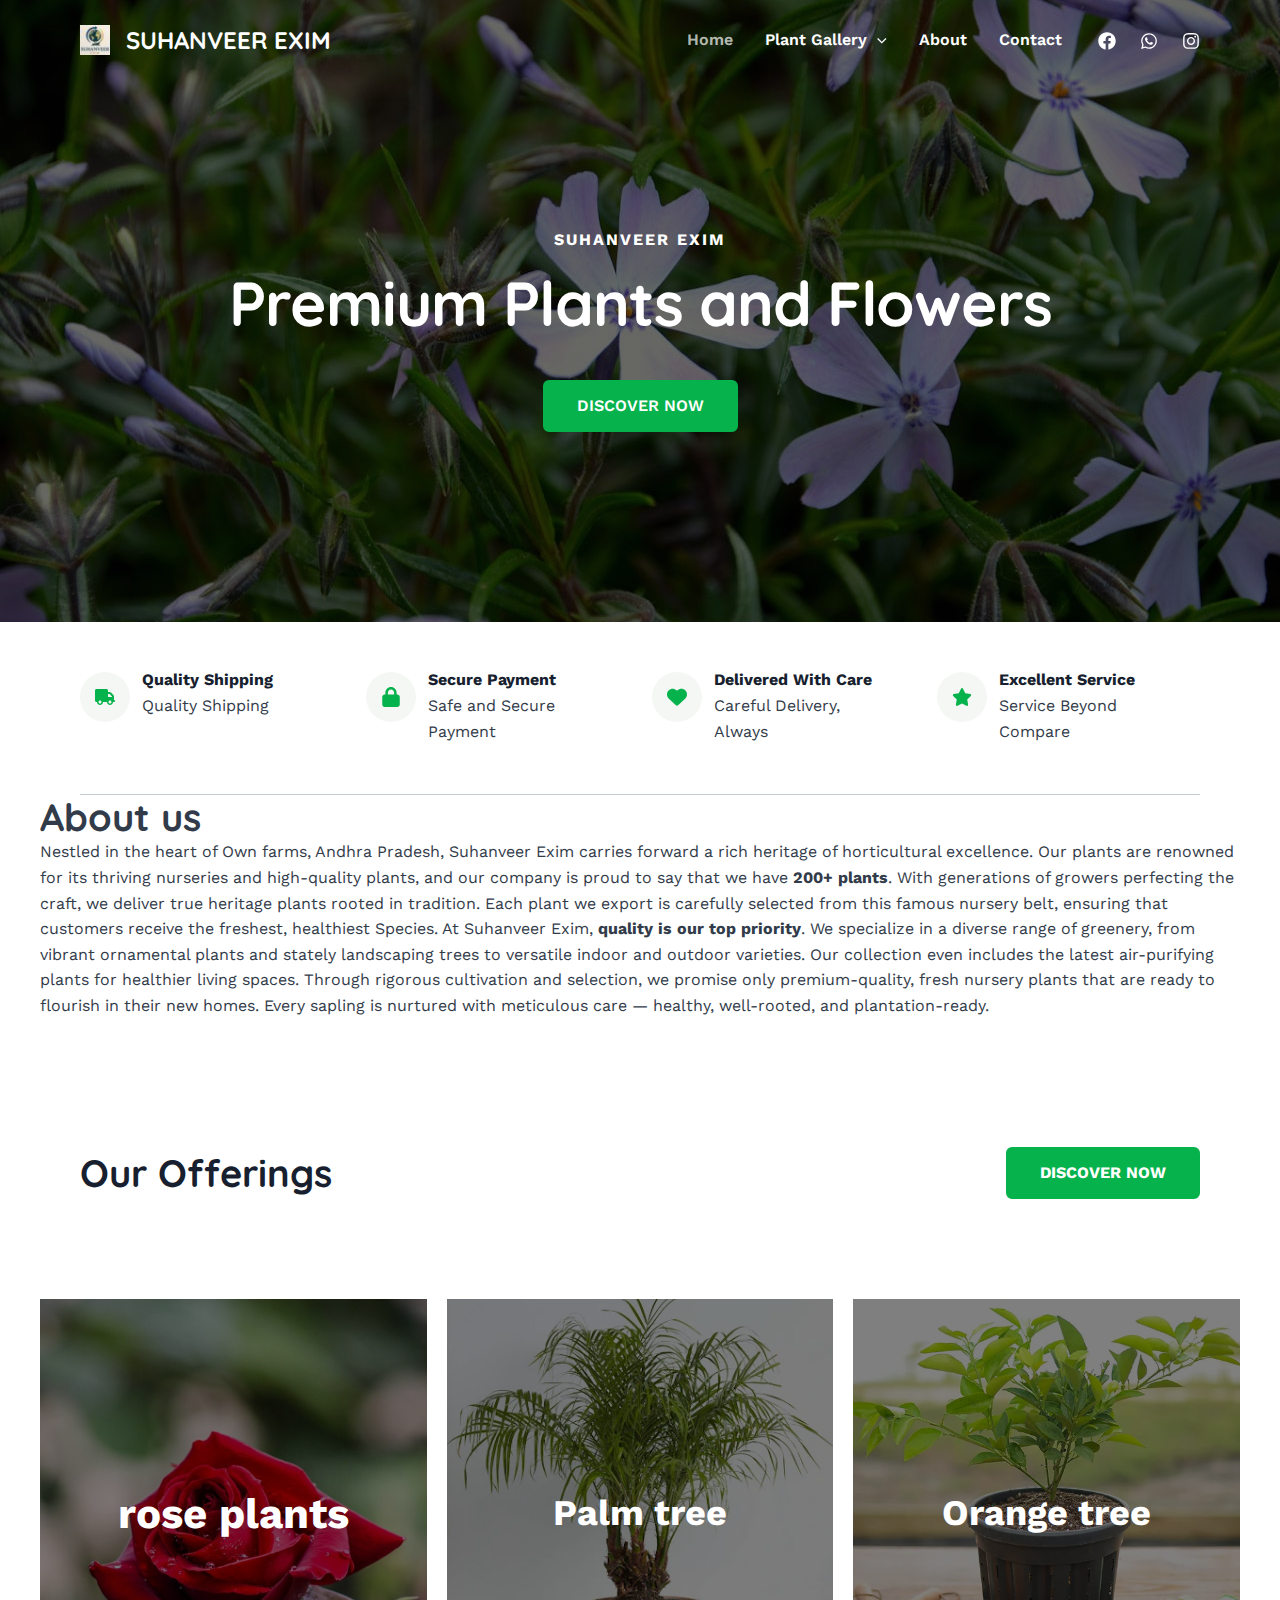
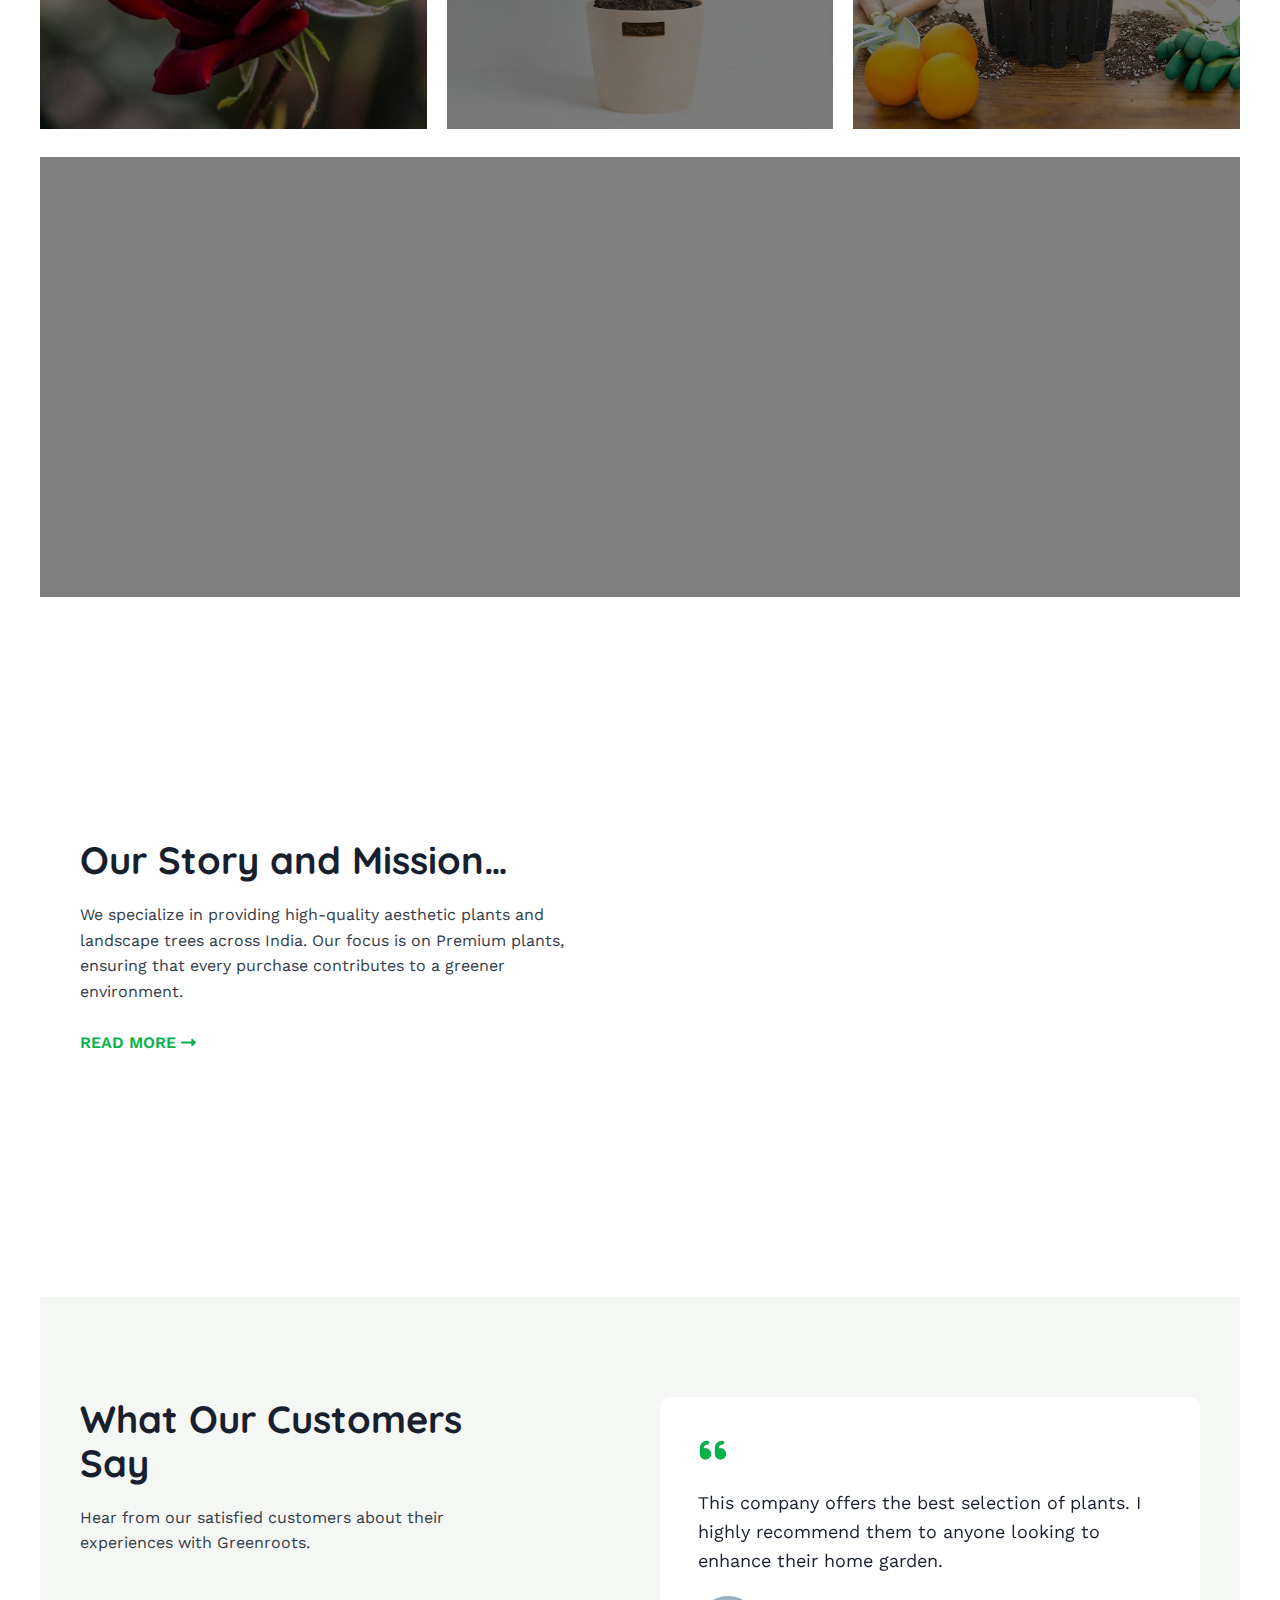
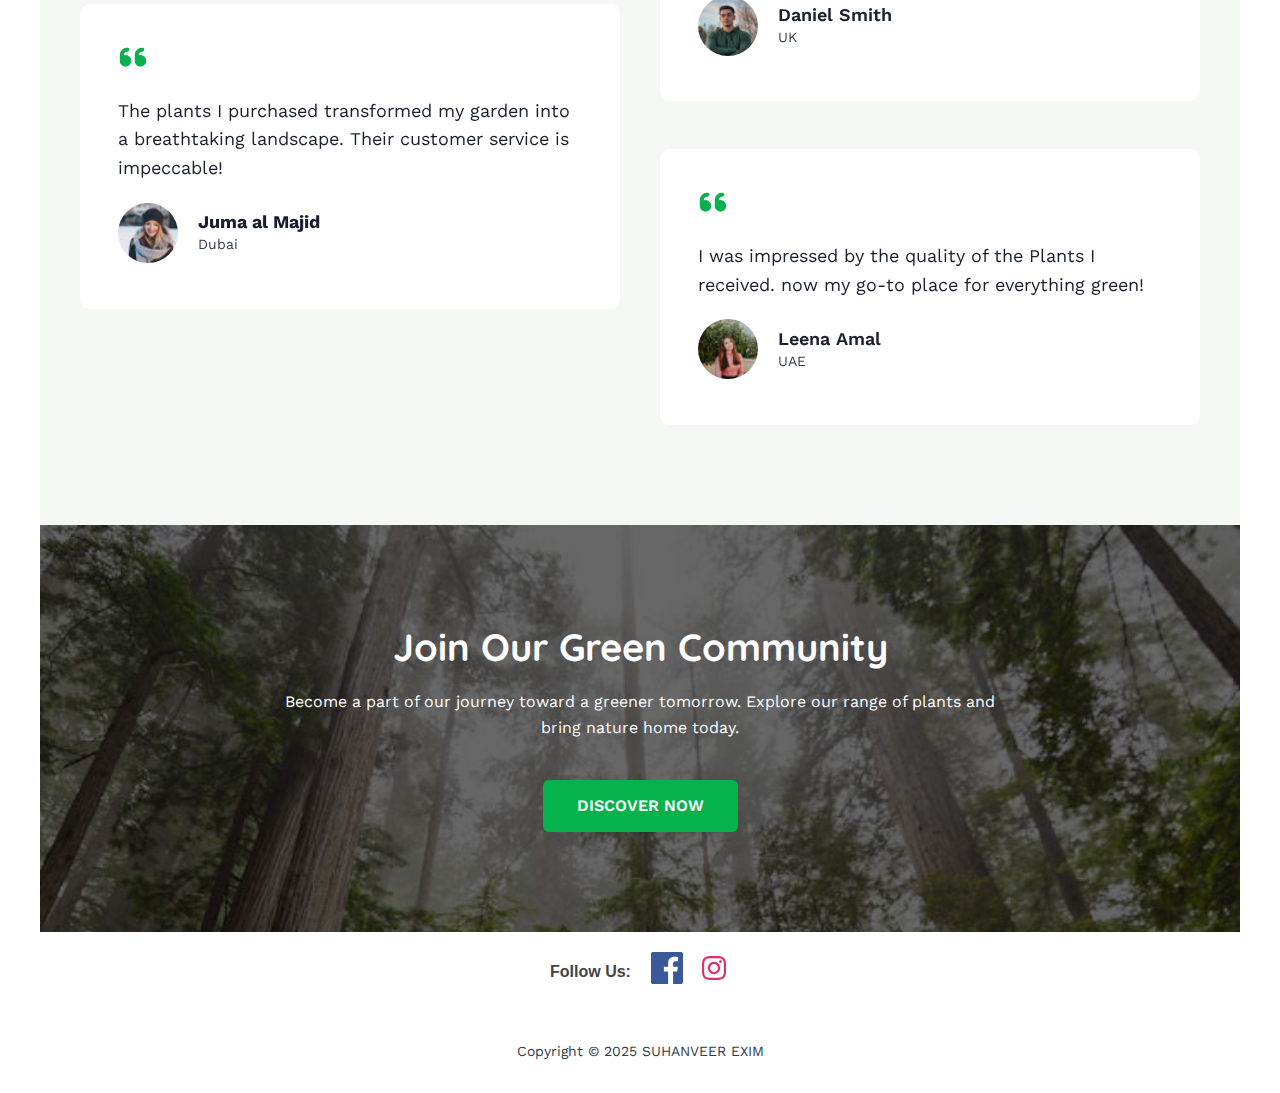
<file: index.html>
<!DOCTYPE html>
<html lang="en-US">

<head>
	<meta charset="UTF-8">
	<meta name="viewport" content="width=device-width, initial-scale=1">
	<link rel="profile" href="https://gmpg.org/xfn/11">
	<title>SUHANVEER EXIM</title>
	<meta name="robots" content="max-image-preview:large">
	<style>
		img:is([sizes="auto" i], [sizes^="auto," i]) {
			contain-intrinsic-size: 3000px 1500px
		}
	</style>

	<link rel="stylesheet" id="astra-theme-css-css"
		href="../../wp-content/themes/astra/assets/css/minified/main.min.css?ver=4.10.1" media="all">
	<style id="astra-theme-css-inline-css">
		:root {
			--ast-post-nav-space: 0;
			--ast-container-default-xlg-padding: 3em;
			--ast-container-default-lg-padding: 3em;
			--ast-container-default-slg-padding: 2em;
			--ast-container-default-md-padding: 3em;
			--ast-container-default-sm-padding: 3em;
			--ast-container-default-xs-padding: 2.4em;
			--ast-container-default-xxs-padding: 1.8em;
			--ast-code-block-background: #ECEFF3;
			--ast-comment-inputs-background: #F9FAFB;
			--ast-normal-container-width: 1200px;
			--ast-narrow-container-width: 750px;
			--ast-blog-title-font-weight: normal;
			--ast-blog-meta-weight: inherit;
			--ast-global-color-primary: var(--ast-global-color-5);
			--ast-global-color-secondary: var(--ast-global-color-4);
			--ast-global-color-alternate-background: var(--ast-global-color-7);
			--ast-global-color-subtle-background: var(--ast-global-color-6);
			--ast-bg-style-guide: #F8FAFC;
			--ast-shadow-style-guide: 0px 0px 4px 0 #00000057;
			--ast-global-dark-bg-style: #fff;
			--ast-global-dark-lfs: #fbfbfb;
			--ast-widget-bg-color: #fafafa;
			--ast-wc-container-head-bg-color: #fbfbfb;
			--ast-title-layout-bg: #eeeeee;
			--ast-search-border-color: #e7e7e7;
			--ast-lifter-hover-bg: #e6e6e6;
			--ast-gallery-block-color: #000;
			--srfm-color-input-label: var(--ast-global-color-2);
		}

		html {
			font-size: 100%;
		}

		a {
			color: var(--ast-global-color-0);
		}

		a:hover,
		a:focus {
			color: var(--ast-global-color-1);
		}

		body,
		button,
		input,
		select,
		textarea,
		.ast-button,
		.ast-custom-button {
			font-family: 'Work Sans', sans-serif;
			font-weight: 400;
			font-size: 16px;
			font-size: 1rem;
			line-height: var(--ast-body-line-height, 1.6em);
		}

		blockquote {
			color: var(--ast-global-color-3);
		}

		h1,
		.entry-content h1,
		h2,
		.entry-content h2,
		h3,
		.entry-content h3,
		h4,
		.entry-content h4,
		h5,
		.entry-content h5,
		h6,
		.entry-content h6,
		.site-title,
		.site-title a {
			font-family: 'Quicksand', sans-serif;
			font-weight: 700;
		}

		.ast-site-identity .site-title a {
			color: var(--ast-global-color-5);
		}

		.site-title {
			font-size: 24px;
			font-size: 1.5rem;
			display: block;
		}

		header .custom-logo-link img {
			max-width: 30px;
			width: 30px;
		}

		.astra-logo-svg {
			width: 30px;
		}

		.site-header .site-description {
			font-size: 15px;
			font-size: 0.9375rem;
			display: none;
		}

		.entry-title {
			font-size: 25px;
			font-size: 1.5625rem;
		}

		.archive .ast-article-post .ast-article-inner,
		.blog .ast-article-post .ast-article-inner,
		.archive .ast-article-post .ast-article-inner:hover,
		.blog .ast-article-post .ast-article-inner:hover {
			overflow: hidden;
		}

		h1,
		.entry-content h1 {
			font-size: 62px;
			font-size: 3.875rem;
			font-weight: 700;
			font-family: 'Quicksand', sans-serif;
			line-height: 1.2em;
			letter-spacing: -1px;
		}

		h2,
		.entry-content h2 {
			font-size: 38px;
			font-size: 2.375rem;
			font-weight: 700;
			font-family: 'Quicksand', sans-serif;
			line-height: 1.16em;
		}

		h3,
		.entry-content h3 {
			font-size: 30px;
			font-size: 1.875rem;
			font-weight: 700;
			font-family: 'Quicksand', sans-serif;
			line-height: 1.2em;
			letter-spacing: 0;
		}

		h4,
		.entry-content h4 {
			font-size: 24px;
			font-size: 1.5rem;
			line-height: 1.5em;
			font-weight: 700;
			font-family: 'Quicksand', sans-serif;
			letter-spacing: 0;
		}

		h5,
		.entry-content h5 {
			font-size: 20px;
			font-size: 1.25rem;
			line-height: 1.33em;
			font-weight: 700;
			font-family: 'Quicksand', sans-serif;
		}

		h6,
		.entry-content h6 {
			font-size: 16px;
			font-size: 1rem;
			line-height: 1em;
			font-weight: 700;
			font-family: 'Work Sans', sans-serif;
			text-transform: uppercase;
			letter-spacing: 2px;
		}

		::selection {
			background-color: var(--ast-global-color-0);
			color: #ffffff;
		}

		body,
		h1,
		.entry-title a,
		.entry-content h1,
		h2,
		.entry-content h2,
		h3,
		.entry-content h3,
		h4,
		.entry-content h4,
		h5,
		.entry-content h5,
		h6,
		.entry-content h6 {
			color: var(--ast-global-color-3);
		}

		.tagcloud a:hover,
		.tagcloud a:focus,
		.tagcloud a.current-item {
			color: #ffffff;
			border-color: var(--ast-global-color-0);
			background-color: var(--ast-global-color-0);
		}

		input:focus,
		input[type="text"]:focus,
		input[type="email"]:focus,
		input[type="url"]:focus,
		input[type="password"]:focus,
		input[type="reset"]:focus,
		input[type="search"]:focus,
		textarea:focus {
			border-color: var(--ast-global-color-0);
		}

		input[type="radio"]:checked,
		input[type=reset],
		input[type="checkbox"]:checked,
		input[type="checkbox"]:hover:checked,
		input[type="checkbox"]:focus:checked,
		input[type=range]::-webkit-slider-thumb {
			border-color: var(--ast-global-color-0);
			background-color: var(--ast-global-color-0);
			box-shadow: none;
		}

		.site-footer a:hover+.post-count,
		.site-footer a:focus+.post-count {
			background: var(--ast-global-color-0);
			border-color: var(--ast-global-color-0);
		}

		.single .nav-links .nav-previous,
		.single .nav-links .nav-next {
			color: var(--ast-global-color-0);
		}

		.entry-meta,
		.entry-meta * {
			line-height: 1.45;
			color: var(--ast-global-color-0);
		}

		.entry-meta a:not(.ast-button):hover,
		.entry-meta a:not(.ast-button):hover *,
		.entry-meta a:not(.ast-button):focus,
		.entry-meta a:not(.ast-button):focus *,
		.page-links>.page-link,
		.page-links .page-link:hover,
		.post-navigation a:hover {
			color: var(--ast-global-color-1);
		}

		#cat option,
		.secondary .calendar_wrap thead a,
		.secondary .calendar_wrap thead a:visited {
			color: var(--ast-global-color-0);
		}

		.secondary .calendar_wrap #today,
		.ast-progress-val span {
			background: var(--ast-global-color-0);
		}

		.secondary a:hover+.post-count,
		.secondary a:focus+.post-count {
			background: var(--ast-global-color-0);
			border-color: var(--ast-global-color-0);
		}

		.calendar_wrap #today>a {
			color: #ffffff;
		}

		.page-links .page-link,
		.single .post-navigation a {
			color: var(--ast-global-color-0);
		}

		.ast-search-menu-icon .search-form button.search-submit {
			padding: 0 4px;
		}

		.ast-search-menu-icon form.search-form {
			padding-right: 0;
		}

		.ast-search-menu-icon.slide-search input.search-field {
			width: 0;
		}

		.ast-header-search .ast-search-menu-icon.ast-dropdown-active .search-form,
		.ast-header-search .ast-search-menu-icon.ast-dropdown-active .search-field:focus {
			transition: all 0.2s;
		}

		.search-form input.search-field:focus {
			outline: none;
		}

		.ast-archive-title {
			color: var(--ast-global-color-2);
		}

		.widget-title,
		.widget .wp-block-heading {
			font-size: 22px;
			font-size: 1.375rem;
			color: var(--ast-global-color-2);
		}

		.ast-single-post .entry-content a,
		.ast-comment-content a:not(.ast-comment-edit-reply-wrap a) {
			text-decoration: underline;
		}

		.ast-single-post .wp-block-button .wp-block-button__link,
		.ast-single-post .elementor-widget-button .elementor-button,
		.ast-single-post .entry-content .uagb-tab a,
		.ast-single-post .entry-content .uagb-ifb-cta a,
		.ast-single-post .entry-content .wp-block-uagb-buttons a,
		.ast-single-post .entry-content .uabb-module-content a,
		.ast-single-post .entry-content .uagb-post-grid a,
		.ast-single-post .entry-content .uagb-timeline a,
		.ast-single-post .entry-content .uagb-toc__wrap a,
		.ast-single-post .entry-content .uagb-taxomony-box a,
		.ast-single-post .entry-content .woocommerce a,
		.entry-content .wp-block-latest-posts>li>a,
		.ast-single-post .entry-content .wp-block-file__button,
		li.ast-post-filter-single,
		.ast-single-post .wp-block-buttons .wp-block-button.is-style-outline .wp-block-button__link,
		.ast-single-post .ast-comment-content .comment-reply-link,
		.ast-single-post .ast-comment-content .comment-edit-link {
			text-decoration: none;
		}

		.ast-search-menu-icon.slide-search a:focus-visible:focus-visible,
		.astra-search-icon:focus-visible,
		#close:focus-visible,
		a:focus-visible,
		.ast-menu-toggle:focus-visible,
		.site .skip-link:focus-visible,
		.wp-block-loginout input:focus-visible,
		.wp-block-search.wp-block-search__button-inside .wp-block-search__inside-wrapper,
		.ast-header-navigation-arrow:focus-visible,
		.woocommerce .wc-proceed-to-checkout>.checkout-button:focus-visible,
		.woocommerce .woocommerce-MyAccount-navigation ul li a:focus-visible,
		.ast-orders-table__row .ast-orders-table__cell:focus-visible,
		.woocommerce .woocommerce-order-details .order-again>.button:focus-visible,
		.woocommerce .woocommerce-message a.button.wc-forward:focus-visible,
		.woocommerce #minus_qty:focus-visible,
		.woocommerce #plus_qty:focus-visible,
		a#ast-apply-coupon:focus-visible,
		.woocommerce .woocommerce-info a:focus-visible,
		.woocommerce .astra-shop-summary-wrap a:focus-visible,
		.woocommerce a.wc-forward:focus-visible,
		#ast-apply-coupon:focus-visible,
		.woocommerce-js .woocommerce-mini-cart-item a.remove:focus-visible,
		#close:focus-visible,
		.button.search-submit:focus-visible,
		#search_submit:focus,
		.normal-search:focus-visible,
		.ast-header-account-wrap:focus-visible,
		.woocommerce .ast-on-card-button.ast-quick-view-trigger:focus {
			outline-style: dotted;
			outline-color: inherit;
			outline-width: thin;
		}

		input:focus,
		input[type="text"]:focus,
		input[type="email"]:focus,
		input[type="url"]:focus,
		input[type="password"]:focus,
		input[type="reset"]:focus,
		input[type="search"]:focus,
		input[type="number"]:focus,
		textarea:focus,
		.wp-block-search__input:focus,
		[data-section="section-header-mobile-trigger"] .ast-button-wrap .ast-mobile-menu-trigger-minimal:focus,
		.ast-mobile-popup-drawer.active .menu-toggle-close:focus,
		.woocommerce-ordering select.orderby:focus,
		#ast-scroll-top:focus,
		#coupon_code:focus,
		.woocommerce-page #comment:focus,
		.woocommerce #reviews #respond input#submit:focus,
		.woocommerce a.add_to_cart_button:focus,
		.woocommerce .button.single_add_to_cart_button:focus,
		.woocommerce .woocommerce-cart-form button:focus,
		.woocommerce .woocommerce-cart-form__cart-item .quantity .qty:focus,
		.woocommerce .woocommerce-billing-fields .woocommerce-billing-fields__field-wrapper .woocommerce-input-wrapper>.input-text:focus,
		.woocommerce #order_comments:focus,
		.woocommerce #place_order:focus,
		.woocommerce .woocommerce-address-fields .woocommerce-address-fields__field-wrapper .woocommerce-input-wrapper>.input-text:focus,
		.woocommerce .woocommerce-MyAccount-content form button:focus,
		.woocommerce .woocommerce-MyAccount-content .woocommerce-EditAccountForm .woocommerce-form-row .woocommerce-Input.input-text:focus,
		.woocommerce .ast-woocommerce-container .woocommerce-pagination ul.page-numbers li a:focus,
		body #content .woocommerce form .form-row .select2-container--default .select2-selection--single:focus,
		#ast-coupon-code:focus,
		.woocommerce.woocommerce-js .quantity input[type=number]:focus,
		.woocommerce-js .woocommerce-mini-cart-item .quantity input[type=number]:focus,
		.woocommerce p#ast-coupon-trigger:focus {
			border-style: dotted;
			border-color: inherit;
			border-width: thin;
		}

		input {
			outline: none;
		}

		.ast-logo-title-inline .site-logo-img {
			padding-right: 1em;
		}

		.site-logo-img img {
			transition: all 0.2s linear;
		}

		body .ast-oembed-container * {
			position: absolute;
			top: 0;
			width: 100%;
			height: 100%;
			left: 0;
		}

		body .wp-block-embed-pocket-casts .ast-oembed-container * {
			position: unset;
		}

		.ast-single-post-featured-section+article {
			margin-top: 2em;
		}

		.site-content .ast-single-post-featured-section img {
			width: 100%;
			overflow: hidden;
			object-fit: cover;
		}

		.site>.ast-single-related-posts-container {
			margin-top: 0;
		}

		@media (min-width: 922px) {
			.ast-desktop .ast-container--narrow {
				max-width: var(--ast-narrow-container-width);
				margin: 0 auto;
			}
		}

		@media (max-width:921.9px) {
			#ast-desktop-header {
				display: none;
			}
		}

		@media (min-width:922px) {
			#ast-mobile-header {
				display: none;
			}
		}

		.wp-block-buttons.aligncenter {
			justify-content: center;
		}

		@media (max-width:921px) {

			.ast-theme-transparent-header #primary,
			.ast-theme-transparent-header #secondary {
				padding: 0;
			}
		}

		@media (max-width:921px) {
			.ast-plain-container.ast-no-sidebar #primary {
				padding: 0;
			}
		}

		.ast-plain-container.ast-no-sidebar #primary {
			margin-top: 0;
			margin-bottom: 0;
		}

		@media (max-width:921px) {

			.ast-separate-container.ast-single-post.ast-right-sidebar #primary,
			.ast-separate-container.ast-single-post.ast-left-sidebar #primary,
			.ast-separate-container.ast-single-post #primary,
			.ast-plain-container #primary,
			.ast-narrow-container #primary {
				margin-top: 40px;
				margin-bottom: 20px;
			}

			.ast-separate-container.ast-single-post.ast-right-sidebar #primary,
			.ast-separate-container.ast-single-post.ast-left-sidebar #primary,
			.ast-separate-container.ast-single-post #primary,
			.ast-plain-container.ast-single-post #primary,
			.ast-narrow-container.ast-single-post #primary {
				margin-top: 40px;
				margin-bottom: 20px;
			}
		}

		@media (max-width:544px) {

			.ast-separate-container.ast-single-post.ast-right-sidebar #primary,
			.ast-separate-container.ast-single-post.ast-left-sidebar #primary,
			.ast-separate-container.ast-single-post #primary,
			.ast-plain-container.ast-single-post #primary,
			.ast-narrow-container.ast-single-post #primary {
				margin-top: 30px;
				margin-bottom: 20px;
			}
		}

		@media (max-width:921px) {

			.ast-separate-container #primary,
			.ast-narrow-container #primary {
				padding-top: 0px;
			}
		}

		@media (max-width:544px) {

			.ast-separate-container #primary,
			.ast-narrow-container #primary {
				padding-top: 0px;
			}
		}

		@media (max-width:921px) {

			.ast-separate-container #primary,
			.ast-narrow-container #primary {
				padding-bottom: 0px;
			}
		}

		@media (max-width:544px) {

			.ast-separate-container #primary,
			.ast-narrow-container #primary {
				padding-bottom: 0px;
			}
		}

		.wp-block-button.is-style-outline .wp-block-button__link {
			border-color: var(--ast-global-color-0);
			border-top-width: 2px;
			border-right-width: 2px;
			border-bottom-width: 2px;
			border-left-width: 2px;
		}

		div.wp-block-button.is-style-outline>.wp-block-button__link:not(.has-text-color),
		div.wp-block-button.wp-block-button__link.is-style-outline:not(.has-text-color) {
			color: var(--ast-global-color-0);
		}

		.wp-block-button.is-style-outline .wp-block-button__link:hover,
		.wp-block-buttons .wp-block-button.is-style-outline .wp-block-button__link:focus,
		.wp-block-buttons .wp-block-button.is-style-outline>.wp-block-button__link:not(.has-text-color):hover,
		.wp-block-buttons .wp-block-button.wp-block-button__link.is-style-outline:not(.has-text-color):hover {
			color: #ffffff;
			background-color: var(--ast-global-color-1);
			border-color: var(--ast-global-color-1);
		}

		.post-page-numbers.current .page-link,
		.ast-pagination .page-numbers.current {
			color: #ffffff;
			border-color: var(--ast-global-color-0);
			background-color: var(--ast-global-color-0);
		}

		.wp-block-button.is-style-outline .wp-block-button__link {
			border-top-width: 2px;
			border-right-width: 2px;
			border-bottom-width: 2px;
			border-left-width: 2px;
		}

		.wp-block-buttons .wp-block-button.is-style-outline .wp-block-button__link.wp-element-button,
		.ast-outline-button,
		.wp-block-uagb-buttons-child .uagb-buttons-repeater.ast-outline-button {
			border-color: var(--ast-global-color-0);
			border-top-width: 2px;
			border-right-width: 2px;
			border-bottom-width: 2px;
			border-left-width: 2px;
			font-family: inherit;
			font-weight: 600;
			font-size: 16px;
			font-size: 1rem;
			line-height: 1em;
			text-transform: uppercase;
			padding-top: 16px;
			padding-right: 32px;
			padding-bottom: 16px;
			padding-left: 32px;
			border-top-left-radius: 6px;
			border-top-right-radius: 6px;
			border-bottom-right-radius: 6px;
			border-bottom-left-radius: 6px;
		}

		.wp-block-buttons .wp-block-button.is-style-outline>.wp-block-button__link:not(.has-text-color),
		.wp-block-buttons .wp-block-button.wp-block-button__link.is-style-outline:not(.has-text-color),
		.ast-outline-button {
			color: var(--ast-global-color-0);
		}

		.wp-block-button.is-style-outline .wp-block-button__link:hover,
		.wp-block-buttons .wp-block-button.is-style-outline .wp-block-button__link:focus,
		.wp-block-buttons .wp-block-button.is-style-outline>.wp-block-button__link:not(.has-text-color):hover,
		.wp-block-buttons .wp-block-button.wp-block-button__link.is-style-outline:not(.has-text-color):hover,
		.ast-outline-button:hover,
		.ast-outline-button:focus,
		.wp-block-uagb-buttons-child .uagb-buttons-repeater.ast-outline-button:hover,
		.wp-block-uagb-buttons-child .uagb-buttons-repeater.ast-outline-button:focus {
			color: #ffffff;
			background-color: var(--ast-global-color-1);
			border-color: var(--ast-global-color-1);
		}

		.wp-block-button .wp-block-button__link.wp-element-button.is-style-outline:not(.has-background),
		.wp-block-button.is-style-outline>.wp-block-button__link.wp-element-button:not(.has-background),
		.ast-outline-button {
			background-color: transparent;
		}

		@media (max-width:921px) {

			.wp-block-buttons .wp-block-button.is-style-outline .wp-block-button__link.wp-element-button,
			.ast-outline-button,
			.wp-block-uagb-buttons-child .uagb-buttons-repeater.ast-outline-button {
				font-size: 16px;
				font-size: 1rem;
				padding-top: 15px;
				padding-right: 30px;
				padding-bottom: 15px;
				padding-left: 30px;
				border-top-left-radius: 6px;
				border-top-right-radius: 6px;
				border-bottom-right-radius: 6px;
				border-bottom-left-radius: 6px;
			}
		}

		@media (max-width:544px) {

			.wp-block-buttons .wp-block-button.is-style-outline .wp-block-button__link.wp-element-button,
			.ast-outline-button,
			.wp-block-uagb-buttons-child .uagb-buttons-repeater.ast-outline-button {
				font-size: 16px;
				font-size: 1rem;
				padding-top: 14px;
				padding-right: 28px;
				padding-bottom: 14px;
				padding-left: 28px;
			}
		}

		.entry-content[data-ast-blocks-layout]>figure {
			margin-bottom: 1em;
		}

		h1.widget-title {
			font-weight: 700;
		}

		h2.widget-title {
			font-weight: 700;
		}

		h3.widget-title {
			font-weight: 700;
		}

		body .wp-block-cover:not(.has-text-color.has-link-color) p {
			color: var(--ast-global-color-3);
		}

		#page {
			display: flex;
			flex-direction: column;
			min-height: 100vh;
		}

		.ast-404-layout-1 h1.page-title {
			color: var(--ast-global-color-2);
		}

		.single .post-navigation a {
			line-height: 1em;
			height: inherit;
		}

		.error-404 .page-sub-title {
			font-size: 1.5rem;
			font-weight: inherit;
		}

		.search .site-content .content-area .search-form {
			margin-bottom: 0;
		}

		#page .site-content {
			flex-grow: 1;
		}

		.widget {
			margin-bottom: 1.25em;
		}

		#secondary li {
			line-height: 1.5em;
		}

		#secondary .wp-block-group h2 {
			margin-bottom: 0.7em;
		}

		#secondary h2 {
			font-size: 1.7rem;
		}

		.ast-separate-container .ast-article-post,
		.ast-separate-container .ast-article-single,
		.ast-separate-container .comment-respond {
			padding: 3em;
		}

		.ast-separate-container .ast-article-single .ast-article-single {
			padding: 0;
		}

		.ast-article-single .wp-block-post-template-is-layout-grid {
			padding-left: 0;
		}

		.ast-separate-container .comments-title,
		.ast-narrow-container .comments-title {
			padding: 1.5em 2em;
		}

		.ast-page-builder-template .comment-form-textarea,
		.ast-comment-formwrap .ast-grid-common-col {
			padding: 0;
		}

		.ast-comment-formwrap {
			padding: 0;
			display: inline-flex;
			column-gap: 20px;
			width: 100%;
			margin-left: 0;
			margin-right: 0;
		}

		.comments-area textarea#comment:focus,
		.comments-area textarea#comment:active,
		.comments-area .ast-comment-formwrap input[type="text"]:focus,
		.comments-area .ast-comment-formwrap input[type="text"]:active {
			box-shadow: none;
			outline: none;
		}

		.archive.ast-page-builder-template .entry-header {
			margin-top: 2em;
		}

		.ast-page-builder-template .ast-comment-formwrap {
			width: 100%;
		}

		.entry-title {
			margin-bottom: 0.5em;
		}

		.ast-archive-description p {
			font-size: inherit;
			font-weight: inherit;
			line-height: inherit;
		}

		.ast-separate-container .ast-comment-list li.depth-1,
		.hentry {
			margin-bottom: 2em;
		}

		@media (min-width:921px) {

			.ast-left-sidebar.ast-page-builder-template #secondary,
			.archive.ast-right-sidebar.ast-page-builder-template .site-main {
				padding-left: 20px;
				padding-right: 20px;
			}
		}

		@media (max-width:544px) {
			.ast-comment-formwrap.ast-row {
				column-gap: 10px;
				display: inline-block;
			}

			#ast-commentform .ast-grid-common-col {
				position: relative;
				width: 100%;
			}
		}

		@media (min-width:1201px) {

			.ast-separate-container .ast-article-post,
			.ast-separate-container .ast-article-single,
			.ast-separate-container .ast-author-box,
			.ast-separate-container .ast-404-layout-1,
			.ast-separate-container .no-results {
				padding: 3em;
			}
		}

		@media (max-width:921px) {

			.ast-separate-container #primary,
			.ast-separate-container #secondary {
				padding: 1.5em 0;
			}

			#primary,
			#secondary {
				padding: 1.5em 0;
				margin: 0;
			}

			.ast-left-sidebar #content>.ast-container {
				display: flex;
				flex-direction: column-reverse;
				width: 100%;
			}
		}

		@media (min-width:922px) {

			.ast-separate-container.ast-right-sidebar #primary,
			.ast-separate-container.ast-left-sidebar #primary {
				border: 0;
			}

			.search-no-results.ast-separate-container #primary {
				margin-bottom: 4em;
			}
		}

		.wp-block-button .wp-block-button__link {
			color: #ffffff;
		}

		.wp-block-button .wp-block-button__link:hover,
		.wp-block-button .wp-block-button__link:focus {
			color: #ffffff;
			background-color: var(--ast-global-color-1);
			border-color: var(--ast-global-color-1);
		}

		.wp-block-button .wp-block-button__link,
		.wp-block-search .wp-block-search__button,
		body .wp-block-file .wp-block-file__button {
			border-style: solid;
			border-top-width: 2px;
			border-right-width: 2px;
			border-left-width: 2px;
			border-bottom-width: 2px;
			border-color: var(--ast-global-color-0);
			background-color: var(--ast-global-color-0);
			color: #ffffff;
			font-family: inherit;
			font-weight: 600;
			line-height: 1em;
			text-transform: uppercase;
			font-size: 16px;
			font-size: 1rem;
			border-top-left-radius: 6px;
			border-top-right-radius: 6px;
			border-bottom-right-radius: 6px;
			border-bottom-left-radius: 6px;
			padding-top: 16px;
			padding-right: 32px;
			padding-bottom: 16px;
			padding-left: 32px;
		}

		@media (max-width:921px) {

			.wp-block-button .wp-block-button__link,
			.wp-block-search .wp-block-search__button,
			body .wp-block-file .wp-block-file__button {
				font-size: 16px;
				font-size: 1rem;
				padding-top: 15px;
				padding-right: 30px;
				padding-bottom: 15px;
				padding-left: 30px;
				border-top-left-radius: 6px;
				border-top-right-radius: 6px;
				border-bottom-right-radius: 6px;
				border-bottom-left-radius: 6px;
			}
		}

		@media (max-width:544px) {

			.wp-block-button .wp-block-button__link,
			.wp-block-search .wp-block-search__button,
			body .wp-block-file .wp-block-file__button {
				font-size: 16px;
				font-size: 1rem;
				padding-top: 14px;
				padding-right: 28px;
				padding-bottom: 14px;
				padding-left: 28px;
			}
		}

		.menu-toggle,
		button,
		.ast-button,
		.ast-custom-button,
		.button,
		input#submit,
		input[type="button"],
		input[type="submit"],
		input[type="reset"],
		form[CLASS*="wp-block-search__"].wp-block-search .wp-block-search__inside-wrapper .wp-block-search__button,
		body .wp-block-file .wp-block-file__button,
		.search .search-submit,
		.woocommerce-js a.button,
		.woocommerce button.button,
		.woocommerce .woocommerce-message a.button,
		.woocommerce #respond input#submit.alt,
		.woocommerce input.button.alt,
		.woocommerce input.button,
		.woocommerce input.button:disabled,
		.woocommerce input.button:disabled[disabled],
		.woocommerce input.button:disabled:hover,
		.woocommerce input.button:disabled[disabled]:hover,
		.woocommerce #respond input#submit,
		.woocommerce button.button.alt.disabled,
		.wc-block-grid__products .wc-block-grid__product .wp-block-button__link,
		.wc-block-grid__product-onsale,
		[CLASS*="wc-block"] button,
		.woocommerce-js .astra-cart-drawer .astra-cart-drawer-content .woocommerce-mini-cart__buttons .button:not(.checkout):not(.ast-continue-shopping),
		.woocommerce-js .astra-cart-drawer .astra-cart-drawer-content .woocommerce-mini-cart__buttons a.checkout,
		.woocommerce button.button.alt.disabled.wc-variation-selection-needed,
		[CLASS*="wc-block"] .wc-block-components-button {
			border-style: solid;
			border-top-width: 2px;
			border-right-width: 2px;
			border-left-width: 2px;
			border-bottom-width: 2px;
			color: #ffffff;
			border-color: var(--ast-global-color-0);
			background-color: var(--ast-global-color-0);
			padding-top: 16px;
			padding-right: 32px;
			padding-bottom: 16px;
			padding-left: 32px;
			font-family: inherit;
			font-weight: 600;
			font-size: 16px;
			font-size: 1rem;
			line-height: 1em;
			text-transform: uppercase;
			border-top-left-radius: 6px;
			border-top-right-radius: 6px;
			border-bottom-right-radius: 6px;
			border-bottom-left-radius: 6px;
		}

		button:focus,
		.menu-toggle:hover,
		button:hover,
		.ast-button:hover,
		.ast-custom-button:hover .button:hover,
		.ast-custom-button:hover,
		input[type=reset]:hover,
		input[type=reset]:focus,
		input#submit:hover,
		input#submit:focus,
		input[type="button"]:hover,
		input[type="button"]:focus,
		input[type="submit"]:hover,
		input[type="submit"]:focus,
		form[CLASS*="wp-block-search__"].wp-block-search .wp-block-search__inside-wrapper .wp-block-search__button:hover,
		form[CLASS*="wp-block-search__"].wp-block-search .wp-block-search__inside-wrapper .wp-block-search__button:focus,
		body .wp-block-file .wp-block-file__button:hover,
		body .wp-block-file .wp-block-file__button:focus,
		.woocommerce-js a.button:hover,
		.woocommerce button.button:hover,
		.woocommerce .woocommerce-message a.button:hover,
		.woocommerce #respond input#submit:hover,
		.woocommerce #respond input#submit.alt:hover,
		.woocommerce input.button.alt:hover,
		.woocommerce input.button:hover,
		.woocommerce button.button.alt.disabled:hover,
		.wc-block-grid__products .wc-block-grid__product .wp-block-button__link:hover,
		[CLASS*="wc-block"] button:hover,
		.woocommerce-js .astra-cart-drawer .astra-cart-drawer-content .woocommerce-mini-cart__buttons .button:not(.checkout):not(.ast-continue-shopping):hover,
		.woocommerce-js .astra-cart-drawer .astra-cart-drawer-content .woocommerce-mini-cart__buttons a.checkout:hover,
		.woocommerce button.button.alt.disabled.wc-variation-selection-needed:hover,
		[CLASS*="wc-block"] .wc-block-components-button:hover,
		[CLASS*="wc-block"] .wc-block-components-button:focus {
			color: #ffffff;
			background-color: var(--ast-global-color-1);
			border-color: var(--ast-global-color-1);
		}

		form[CLASS*="wp-block-search__"].wp-block-search .wp-block-search__inside-wrapper .wp-block-search__button.has-icon {
			padding-top: calc(16px - 3px);
			padding-right: calc(32px - 3px);
			padding-bottom: calc(16px - 3px);
			padding-left: calc(32px - 3px);
		}

		@media (max-width:921px) {

			.menu-toggle,
			button,
			.ast-button,
			.ast-custom-button,
			.button,
			input#submit,
			input[type="button"],
			input[type="submit"],
			input[type="reset"],
			form[CLASS*="wp-block-search__"].wp-block-search .wp-block-search__inside-wrapper .wp-block-search__button,
			body .wp-block-file .wp-block-file__button,
			.search .search-submit,
			.woocommerce-js a.button,
			.woocommerce button.button,
			.woocommerce .woocommerce-message a.button,
			.woocommerce #respond input#submit.alt,
			.woocommerce input.button.alt,
			.woocommerce input.button,
			.woocommerce input.button:disabled,
			.woocommerce input.button:disabled[disabled],
			.woocommerce input.button:disabled:hover,
			.woocommerce input.button:disabled[disabled]:hover,
			.woocommerce #respond input#submit,
			.woocommerce button.button.alt.disabled,
			.wc-block-grid__products .wc-block-grid__product .wp-block-button__link,
			.wc-block-grid__product-onsale,
			[CLASS*="wc-block"] button,
			.woocommerce-js .astra-cart-drawer .astra-cart-drawer-content .woocommerce-mini-cart__buttons .button:not(.checkout):not(.ast-continue-shopping),
			.woocommerce-js .astra-cart-drawer .astra-cart-drawer-content .woocommerce-mini-cart__buttons a.checkout,
			.woocommerce button.button.alt.disabled.wc-variation-selection-needed,
			[CLASS*="wc-block"] .wc-block-components-button {
				padding-top: 15px;
				padding-right: 30px;
				padding-bottom: 15px;
				padding-left: 30px;
				font-size: 16px;
				font-size: 1rem;
				border-top-left-radius: 6px;
				border-top-right-radius: 6px;
				border-bottom-right-radius: 6px;
				border-bottom-left-radius: 6px;
			}
		}

		@media (max-width:544px) {

			.menu-toggle,
			button,
			.ast-button,
			.ast-custom-button,
			.button,
			input#submit,
			input[type="button"],
			input[type="submit"],
			input[type="reset"],
			form[CLASS*="wp-block-search__"].wp-block-search .wp-block-search__inside-wrapper .wp-block-search__button,
			body .wp-block-file .wp-block-file__button,
			.search .search-submit,
			.woocommerce-js a.button,
			.woocommerce button.button,
			.woocommerce .woocommerce-message a.button,
			.woocommerce #respond input#submit.alt,
			.woocommerce input.button.alt,
			.woocommerce input.button,
			.woocommerce input.button:disabled,
			.woocommerce input.button:disabled[disabled],
			.woocommerce input.button:disabled:hover,
			.woocommerce input.button:disabled[disabled]:hover,
			.woocommerce #respond input#submit,
			.woocommerce button.button.alt.disabled,
			.wc-block-grid__products .wc-block-grid__product .wp-block-button__link,
			.wc-block-grid__product-onsale,
			[CLASS*="wc-block"] button,
			.woocommerce-js .astra-cart-drawer .astra-cart-drawer-content .woocommerce-mini-cart__buttons .button:not(.checkout):not(.ast-continue-shopping),
			.woocommerce-js .astra-cart-drawer .astra-cart-drawer-content .woocommerce-mini-cart__buttons a.checkout,
			.woocommerce button.button.alt.disabled.wc-variation-selection-needed,
			[CLASS*="wc-block"] .wc-block-components-button {
				padding-top: 14px;
				padding-right: 28px;
				padding-bottom: 14px;
				padding-left: 28px;
				font-size: 16px;
				font-size: 1rem;
			}
		}

		@media (max-width:921px) {

			.menu-toggle,
			button,
			.ast-button,
			.button,
			input#submit,
			input[type="button"],
			input[type="submit"],
			input[type="reset"] {
				font-size: 16px;
				font-size: 1rem;
			}

			.ast-mobile-header-stack .main-header-bar .ast-search-menu-icon {
				display: inline-block;
			}

			.ast-header-break-point.ast-header-custom-item-outside .ast-mobile-header-stack .main-header-bar .ast-search-icon {
				margin: 0;
			}

			.ast-comment-avatar-wrap img {
				max-width: 2.5em;
			}

			.ast-comment-meta {
				padding: 0 1.8888em 1.3333em;
			}

			.ast-separate-container .ast-comment-list li.depth-1 {
				padding: 1.5em 2.14em;
			}

			.ast-separate-container .comment-respond {
				padding: 2em 2.14em;
			}
		}

		@media (min-width:544px) {
			.ast-container {
				max-width: 100%;
			}
		}

		@media (max-width:544px) {

			.ast-separate-container .ast-article-post,
			.ast-separate-container .ast-article-single,
			.ast-separate-container .comments-title,
			.ast-separate-container .ast-archive-description {
				padding: 1.5em 1em;
			}

			.ast-separate-container #content .ast-container {
				padding-left: 0.54em;
				padding-right: 0.54em;
			}

			.ast-separate-container .ast-comment-list .bypostauthor {
				padding: .5em;
			}

			.ast-search-menu-icon.ast-dropdown-active .search-field {
				width: 170px;
			}

			.menu-toggle,
			button,
			.ast-button,
			.button,
			input#submit,
			input[type="button"],
			input[type="submit"],
			input[type="reset"] {
				font-size: 16px;
				font-size: 1rem;
			}
		}

		#ast-mobile-header .ast-site-header-cart-li a {
			pointer-events: none;
		}

		.ast-separate-container {
			background-color: var(--ast-global-color-4);
			background-image: none;
		}

		@media (max-width:921px) {
			.widget-title {
				font-size: 22px;
				font-size: 1.375rem;
			}

			body,
			button,
			input,
			select,
			textarea,
			.ast-button,
			.ast-custom-button {
				font-size: 16px;
				font-size: 1rem;
			}

			#secondary,
			#secondary button,
			#secondary input,
			#secondary select,
			#secondary textarea {
				font-size: 16px;
				font-size: 1rem;
			}

			.site-title {
				font-size: 26px;
				font-size: 1.625rem;
				display: block;
			}

			.site-header .site-description {
				display: none;
			}

			h1,
			.entry-content h1 {
				font-size: 44px;
			}

			h2,
			.entry-content h2 {
				font-size: 32px;
			}

			h3,
			.entry-content h3 {
				font-size: 26px;
			}

			h4,
			.entry-content h4 {
				font-size: 22px;
				font-size: 1.375rem;
			}

			h5,
			.entry-content h5 {
				font-size: 18px;
				font-size: 1.125rem;
			}

			h6,
			.entry-content h6 {
				font-size: 14px;
				font-size: 0.875rem;
			}

			.astra-logo-svg {
				width: 32px;
			}

			.astra-logo-svg:not(.sticky-custom-logo .astra-logo-svg, .transparent-custom-logo .astra-logo-svg, .advanced-header-logo .astra-logo-svg) {
				height: 32px;
			}

			header .custom-logo-link img,
			.ast-header-break-point .site-logo-img .custom-mobile-logo-link img {
				max-width: 32px;
				width: 32px;
			}

			body,
			.ast-separate-container {
				background-color: var(--ast-global-color-4);
				background-image: none;
			}
		}

		@media (max-width:544px) {
			.widget-title {
				font-size: 22px;
				font-size: 1.375rem;
			}

			body,
			button,
			input,
			select,
			textarea,
			.ast-button,
			.ast-custom-button {
				font-size: 16px;
				font-size: 1rem;
			}

			#secondary,
			#secondary button,
			#secondary input,
			#secondary select,
			#secondary textarea {
				font-size: 16px;
				font-size: 1rem;
			}

			.site-title {
				font-size: 20px;
				font-size: 1.25rem;
				display: block;
			}

			.site-header .site-description {
				display: none;
			}

			h1,
			.entry-content h1 {
				font-size: 38px;
			}

			h2,
			.entry-content h2 {
				font-size: 28px;
			}

			h3,
			.entry-content h3 {
				font-size: 24px;
			}

			h4,
			.entry-content h4 {
				font-size: 20px;
				font-size: 1.25rem;
			}

			h5,
			.entry-content h5 {
				font-size: 18px;
				font-size: 1.125rem;
			}

			h6,
			.entry-content h6 {
				font-size: 14px;
				font-size: 0.875rem;
			}

			header .custom-logo-link img,
			.ast-header-break-point .site-branding img,
			.ast-header-break-point .custom-logo-link img {
				max-width: 30px;
				width: 30px;
			}

			.astra-logo-svg {
				width: 30px;
			}

			.astra-logo-svg:not(.sticky-custom-logo .astra-logo-svg, .transparent-custom-logo .astra-logo-svg, .advanced-header-logo .astra-logo-svg) {
				height: 30px;
			}

			.ast-header-break-point .site-logo-img .custom-mobile-logo-link img {
				max-width: 30px;
			}

			body,
			.ast-separate-container {
				background-color: var(--ast-global-color-4);
				background-image: none;
			}
		}

		@media (max-width:544px) {
			html {
				font-size: 100%;
			}
		}

		@media (min-width:922px) {
			.ast-container {
				max-width: 1240px;
			}
		}

		@media (min-width:922px) {
			.site-content .ast-container {
				display: flex;
			}
		}

		@media (max-width:921px) {
			.site-content .ast-container {
				flex-direction: column;
			}
		}

		@media (min-width:922px) {

			.main-header-menu .sub-menu .menu-item.ast-left-align-sub-menu:hover>.sub-menu,
			.main-header-menu .sub-menu .menu-item.ast-left-align-sub-menu.focus>.sub-menu {
				margin-left: -0px;
			}
		}

		.ast-theme-transparent-header [CLASS*="ast-header-html-"] .ast-builder-html-element {
			color: #ffffff;
		}

		.ast-theme-transparent-header [CLASS*="ast-header-html-"] .ast-builder-html-element a {
			color: #ffffff;
		}

		.ast-theme-transparent-header [data-section="section-header-mobile-trigger"] .ast-button-wrap .mobile-menu-toggle-icon .ast-mobile-svg {
			fill: #ffffff;
		}

		.ast-theme-transparent-header [data-section="section-header-mobile-trigger"] .ast-button-wrap .mobile-menu-wrap .mobile-menu {
			color: #ffffff;
		}

		.ast-theme-transparent-header [data-section="section-header-mobile-trigger"] .ast-button-wrap .ast-mobile-menu-trigger-fill,
		.ast-theme-transparent-header [data-section="section-header-mobile-trigger"] .ast-button-wrap .ast-mobile-menu-trigger-minimal {
			color: #ffffff;
			border: none;
		}

		.entry-content li>p {
			margin-bottom: 0;
		}

		.site .comments-area {
			padding-top: 2em;
			padding-bottom: 2em;
			margin-top: 2em;
		}

		.wp-block-file {
			display: flex;
			align-items: center;
			flex-wrap: wrap;
			justify-content: space-between;
		}

		.wp-block-pullquote {
			border: none;
		}

		.wp-block-pullquote blockquote::before {
			content: "\201D";
			font-family: "Helvetica", sans-serif;
			display: flex;
			transform: rotate(180deg);
			font-size: 6rem;
			font-style: normal;
			line-height: 1;
			font-weight: bold;
			align-items: center;
			justify-content: center;
		}

		.has-text-align-right>blockquote::before {
			justify-content: flex-start;
		}

		.has-text-align-left>blockquote::before {
			justify-content: flex-end;
		}

		figure.wp-block-pullquote.is-style-solid-color blockquote {
			max-width: 100%;
			text-align: inherit;
		}

		:root {
			--wp--custom--ast-default-block-top-padding: 100px;
			--wp--custom--ast-default-block-right-padding: 80px;
			--wp--custom--ast-default-block-bottom-padding: 100px;
			--wp--custom--ast-default-block-left-padding: 80px;
			--wp--custom--ast-container-width: 1200px;
			--wp--custom--ast-content-width-size: 1200px;
			--wp--custom--ast-wide-width-size: calc(1200px + var(--wp--custom--ast-default-block-left-padding) + var(--wp--custom--ast-default-block-right-padding));
		}

		.ast-narrow-container {
			--wp--custom--ast-content-width-size: 750px;
			--wp--custom--ast-wide-width-size: 750px;
		}

		@media(max-width: 921px) {
			:root {
				--wp--custom--ast-default-block-top-padding: 50px;
				--wp--custom--ast-default-block-right-padding: 50px;
				--wp--custom--ast-default-block-bottom-padding: 50px;
				--wp--custom--ast-default-block-left-padding: 50px;
			}
		}

		@media(max-width: 544px) {
			:root {
				--wp--custom--ast-default-block-top-padding: 50px;
				--wp--custom--ast-default-block-right-padding: 30px;
				--wp--custom--ast-default-block-bottom-padding: 50px;
				--wp--custom--ast-default-block-left-padding: 30px;
			}
		}

		.entry-content>.wp-block-group,
		.entry-content>.wp-block-cover,
		.entry-content>.wp-block-columns {
			padding-top: var(--wp--custom--ast-default-block-top-padding);
			padding-right: var(--wp--custom--ast-default-block-right-padding);
			padding-bottom: var(--wp--custom--ast-default-block-bottom-padding);
			padding-left: var(--wp--custom--ast-default-block-left-padding);
		}

		.ast-plain-container.ast-no-sidebar .entry-content>.alignfull,
		.ast-page-builder-template .ast-no-sidebar .entry-content>.alignfull {
			margin-left: calc(-50vw + 50%);
			margin-right: calc(-50vw + 50%);
			max-width: 100vw;
			width: 100vw;
		}

		.ast-plain-container.ast-no-sidebar .entry-content .alignfull .alignfull,
		.ast-page-builder-template.ast-no-sidebar .entry-content .alignfull .alignfull,
		.ast-plain-container.ast-no-sidebar .entry-content .alignfull .alignwide,
		.ast-page-builder-template.ast-no-sidebar .entry-content .alignfull .alignwide,
		.ast-plain-container.ast-no-sidebar .entry-content .alignwide .alignfull,
		.ast-page-builder-template.ast-no-sidebar .entry-content .alignwide .alignfull,
		.ast-plain-container.ast-no-sidebar .entry-content .alignwide .alignwide,
		.ast-page-builder-template.ast-no-sidebar .entry-content .alignwide .alignwide,
		.ast-plain-container.ast-no-sidebar .entry-content .wp-block-column .alignfull,
		.ast-page-builder-template.ast-no-sidebar .entry-content .wp-block-column .alignfull,
		.ast-plain-container.ast-no-sidebar .entry-content .wp-block-column .alignwide,
		.ast-page-builder-template.ast-no-sidebar .entry-content .wp-block-column .alignwide {
			margin-left: auto;
			margin-right: auto;
			width: 100%;
		}

		[data-ast-blocks-layout] .wp-block-separator:not(.is-style-dots) {
			height: 0;
		}

		[data-ast-blocks-layout] .wp-block-separator {
			margin: 20px auto;
		}

		[data-ast-blocks-layout] .wp-block-separator:not(.is-style-wide):not(.is-style-dots) {
			max-width: 100px;
		}

		[data-ast-blocks-layout] .wp-block-separator.has-background {
			padding: 0;
		}

		.entry-content[data-ast-blocks-layout]>* {
			max-width: var(--wp--custom--ast-content-width-size);
			margin-left: auto;
			margin-right: auto;
		}

		.entry-content[data-ast-blocks-layout]>.alignwide {
			max-width: var(--wp--custom--ast-wide-width-size);
		}

		.entry-content[data-ast-blocks-layout] .alignfull {
			max-width: none;
		}

		.entry-content .wp-block-columns {
			margin-bottom: 0;
		}

		blockquote {
			margin: 1.5em;
			border-color: rgba(0, 0, 0, 0.05);
		}

		.wp-block-quote:not(.has-text-align-right):not(.has-text-align-center) {
			border-left: 5px solid rgba(0, 0, 0, 0.05);
		}

		.has-text-align-right>blockquote,
		blockquote.has-text-align-right {
			border-right: 5px solid rgba(0, 0, 0, 0.05);
		}

		.has-text-align-left>blockquote,
		blockquote.has-text-align-left {
			border-left: 5px solid rgba(0, 0, 0, 0.05);
		}

		.wp-block-site-tagline,
		.wp-block-latest-posts .read-more {
			margin-top: 15px;
		}

		.wp-block-loginout p label {
			display: block;
		}

		.wp-block-loginout p:not(.login-remember):not(.login-submit) input {
			width: 100%;
		}

		.wp-block-loginout input:focus {
			border-color: transparent;
		}

		.wp-block-loginout input:focus {
			outline: thin dotted;
		}

		.entry-content .wp-block-media-text .wp-block-media-text__content {
			padding: 0 0 0 8%;
		}

		.entry-content .wp-block-media-text.has-media-on-the-right .wp-block-media-text__content {
			padding: 0 8% 0 0;
		}

		.entry-content .wp-block-media-text.has-background .wp-block-media-text__content {
			padding: 8%;
		}

		.entry-content .wp-block-cover:not([class*="background-color"]):not(.has-text-color.has-link-color) .wp-block-cover__inner-container,
		.entry-content .wp-block-cover:not([class*="background-color"]) .wp-block-cover-image-text,
		.entry-content .wp-block-cover:not([class*="background-color"]) .wp-block-cover-text,
		.entry-content .wp-block-cover-image:not([class*="background-color"]) .wp-block-cover__inner-container,
		.entry-content .wp-block-cover-image:not([class*="background-color"]) .wp-block-cover-image-text,
		.entry-content .wp-block-cover-image:not([class*="background-color"]) .wp-block-cover-text {
			color: var(--ast-global-color-primary, var(--ast-global-color-5));
		}

		.wp-block-loginout .login-remember input {
			width: 1.1rem;
			height: 1.1rem;
			margin: 0 5px 4px 0;
			vertical-align: middle;
		}

		.wp-block-latest-posts>li>*:first-child,
		.wp-block-latest-posts:not(.is-grid)>li:first-child {
			margin-top: 0;
		}

		.entry-content>.wp-block-buttons,
		.entry-content>.wp-block-uagb-buttons {
			margin-bottom: 1.5em;
		}

		.wp-block-search__inside-wrapper .wp-block-search__input {
			padding: 0 10px;
			color: var(--ast-global-color-3);
			background: var(--ast-global-color-primary, var(--ast-global-color-5));
			border-color: var(--ast-border-color);
		}

		.wp-block-latest-posts .read-more {
			margin-bottom: 1.5em;
		}

		.wp-block-search__no-button .wp-block-search__inside-wrapper .wp-block-search__input {
			padding-top: 5px;
			padding-bottom: 5px;
		}

		.wp-block-latest-posts .wp-block-latest-posts__post-date,
		.wp-block-latest-posts .wp-block-latest-posts__post-author {
			font-size: 1rem;
		}

		.wp-block-latest-posts>li>*,
		.wp-block-latest-posts:not(.is-grid)>li {
			margin-top: 12px;
			margin-bottom: 12px;
		}

		.ast-page-builder-template .entry-content[data-ast-blocks-layout]>*,
		.ast-page-builder-template .entry-content[data-ast-blocks-layout]>.alignfull:not(.wp-block-group):not(.uagb-is-root-container)>* {
			max-width: none;
		}

		.ast-page-builder-template .entry-content[data-ast-blocks-layout]>.alignwide:not(.uagb-is-root-container)>* {
			max-width: var(--wp--custom--ast-wide-width-size);
		}

		.ast-page-builder-template .entry-content[data-ast-blocks-layout]>.inherit-container-width>*,
		.ast-page-builder-template .entry-content[data-ast-blocks-layout]>*:not(.wp-block-group):not(.uagb-is-root-container)>*,
		.entry-content[data-ast-blocks-layout]>.wp-block-cover .wp-block-cover__inner-container {
			max-width: var(--wp--custom--ast-content-width-size);
			margin-left: auto;
			margin-right: auto;
		}

		.entry-content[data-ast-blocks-layout] .wp-block-cover:not(.alignleft):not(.alignright) {
			width: auto;
		}

		@media(max-width: 1200px) {

			.ast-separate-container .entry-content>.alignfull,
			.ast-separate-container .entry-content[data-ast-blocks-layout]>.alignwide,
			.ast-plain-container .entry-content[data-ast-blocks-layout]>.alignwide,
			.ast-plain-container .entry-content .alignfull {
				margin-left: calc(-1 * min(var(--ast-container-default-xlg-padding), 20px));
				margin-right: calc(-1 * min(var(--ast-container-default-xlg-padding), 20px));
			}
		}

		@media(min-width: 1201px) {
			.ast-separate-container .entry-content>.alignfull {
				margin-left: calc(-1 * var(--ast-container-default-xlg-padding));
				margin-right: calc(-1 * var(--ast-container-default-xlg-padding));
			}

			.ast-separate-container .entry-content[data-ast-blocks-layout]>.alignwide,
			.ast-plain-container .entry-content[data-ast-blocks-layout]>.alignwide {
				margin-left: calc(-1 * var(--wp--custom--ast-default-block-left-padding));
				margin-right: calc(-1 * var(--wp--custom--ast-default-block-right-padding));
			}
		}

		@media(min-width: 921px) {

			.ast-separate-container .entry-content .wp-block-group.alignwide:not(.inherit-container-width)> :where(:not(.alignleft):not(.alignright)),
			.ast-plain-container .entry-content .wp-block-group.alignwide:not(.inherit-container-width)> :where(:not(.alignleft):not(.alignright)) {
				max-width: calc(var(--wp--custom--ast-content-width-size) + 80px);
			}

			.ast-plain-container.ast-right-sidebar .entry-content[data-ast-blocks-layout] .alignfull,
			.ast-plain-container.ast-left-sidebar .entry-content[data-ast-blocks-layout] .alignfull {
				margin-left: -60px;
				margin-right: -60px;
			}
		}

		@media(min-width: 544px) {
			.entry-content>.alignleft {
				margin-right: 20px;
			}

			.entry-content>.alignright {
				margin-left: 20px;
			}
		}

		@media (max-width:544px) {
			.wp-block-columns .wp-block-column:not(:last-child) {
				margin-bottom: 20px;
			}

			.wp-block-latest-posts {
				margin: 0;
			}
		}

		@media(max-width: 600px) {

			.entry-content .wp-block-media-text .wp-block-media-text__content,
			.entry-content .wp-block-media-text.has-media-on-the-right .wp-block-media-text__content {
				padding: 8% 0 0;
			}

			.entry-content .wp-block-media-text.has-background .wp-block-media-text__content {
				padding: 8%;
			}
		}

		.ast-narrow-container .site-content .wp-block-uagb-image--align-full .wp-block-uagb-image__figure {
			max-width: 100%;
			margin-left: auto;
			margin-right: auto;
		}

		.entry-content ul,
		.entry-content ol {
			padding: revert;
			margin: revert;
		}

		:root .has-ast-global-color-0-color {
			color: var(--ast-global-color-0);
		}

		:root .has-ast-global-color-0-background-color {
			background-color: var(--ast-global-color-0);
		}

		:root .wp-block-button .has-ast-global-color-0-color {
			color: var(--ast-global-color-0);
		}

		:root .wp-block-button .has-ast-global-color-0-background-color {
			background-color: var(--ast-global-color-0);
		}

		:root .has-ast-global-color-1-color {
			color: var(--ast-global-color-1);
		}

		:root .has-ast-global-color-1-background-color {
			background-color: var(--ast-global-color-1);
		}

		:root .wp-block-button .has-ast-global-color-1-color {
			color: var(--ast-global-color-1);
		}

		:root .wp-block-button .has-ast-global-color-1-background-color {
			background-color: var(--ast-global-color-1);
		}

		:root .has-ast-global-color-2-color {
			color: var(--ast-global-color-2);
		}

		:root .has-ast-global-color-2-background-color {
			background-color: var(--ast-global-color-2);
		}

		:root .wp-block-button .has-ast-global-color-2-color {
			color: var(--ast-global-color-2);
		}

		:root .wp-block-button .has-ast-global-color-2-background-color {
			background-color: var(--ast-global-color-2);
		}

		:root .has-ast-global-color-3-color {
			color: var(--ast-global-color-3);
		}

		:root .has-ast-global-color-3-background-color {
			background-color: var(--ast-global-color-3);
		}

		:root .wp-block-button .has-ast-global-color-3-color {
			color: var(--ast-global-color-3);
		}

		:root .wp-block-button .has-ast-global-color-3-background-color {
			background-color: var(--ast-global-color-3);
		}

		:root .has-ast-global-color-4-color {
			color: var(--ast-global-color-4);
		}

		:root .has-ast-global-color-4-background-color {
			background-color: var(--ast-global-color-4);
		}

		:root .wp-block-button .has-ast-global-color-4-color {
			color: var(--ast-global-color-4);
		}

		:root .wp-block-button .has-ast-global-color-4-background-color {
			background-color: var(--ast-global-color-4);
		}

		:root .has-ast-global-color-5-color {
			color: var(--ast-global-color-5);
		}

		:root .has-ast-global-color-5-background-color {
			background-color: var(--ast-global-color-5);
		}

		:root .wp-block-button .has-ast-global-color-5-color {
			color: var(--ast-global-color-5);
		}

		:root .wp-block-button .has-ast-global-color-5-background-color {
			background-color: var(--ast-global-color-5);
		}

		:root .has-ast-global-color-6-color {
			color: var(--ast-global-color-6);
		}

		:root .has-ast-global-color-6-background-color {
			background-color: var(--ast-global-color-6);
		}

		:root .wp-block-button .has-ast-global-color-6-color {
			color: var(--ast-global-color-6);
		}

		:root .wp-block-button .has-ast-global-color-6-background-color {
			background-color: var(--ast-global-color-6);
		}

		:root .has-ast-global-color-7-color {
			color: var(--ast-global-color-7);
		}

		:root .has-ast-global-color-7-background-color {
			background-color: var(--ast-global-color-7);
		}

		:root .wp-block-button .has-ast-global-color-7-color {
			color: var(--ast-global-color-7);
		}

		:root .wp-block-button .has-ast-global-color-7-background-color {
			background-color: var(--ast-global-color-7);
		}

		:root .has-ast-global-color-8-color {
			color: var(--ast-global-color-8);
		}

		:root .has-ast-global-color-8-background-color {
			background-color: var(--ast-global-color-8);
		}

		:root .wp-block-button .has-ast-global-color-8-color {
			color: var(--ast-global-color-8);
		}

		:root .wp-block-button .has-ast-global-color-8-background-color {
			background-color: var(--ast-global-color-8);
		}

		:root {
			--ast-global-color-0: #06b24b;
			--ast-global-color-1: #07c553;
			--ast-global-color-2: #181f2f;
			--ast-global-color-3: #323b49;
			--ast-global-color-4: #f5f7f4;
			--ast-global-color-5: #FFFFFF;
			--ast-global-color-6: #c5cbd3;
			--ast-global-color-7: #010101;
			--ast-global-color-8: #000000;
		}

		:root {
			--ast-border-color: var(--ast-global-color-6);
		}

		.site .site-content #primary {
			margin-top: 0px;
			margin-bottom: 0px;
			margin-left: 0px;
			margin-right: 0px;
		}

		.site .site-content #primary .ast-article-single,
		.ast-separate-container .site-content #secondary .widget {
			padding-top: 0px;
			padding-bottom: 0px;
			padding-left: 0px;
			padding-right: 0px;
		}

		.ast-single-entry-banner {
			-js-display: flex;
			display: flex;
			flex-direction: column;
			justify-content: center;
			text-align: center;
			position: relative;
			background: var(--ast-title-layout-bg);
		}

		.ast-single-entry-banner[data-banner-layout="layout-1"] {
			max-width: 1200px;
			background: inherit;
			padding: 20px 0;
		}

		.ast-single-entry-banner[data-banner-width-type="custom"] {
			margin: 0 auto;
			width: 100%;
		}

		.ast-single-entry-banner+.site-content .entry-header {
			margin-bottom: 0;
		}

		.site .ast-author-avatar {
			--ast-author-avatar-size: ;
		}

		a.ast-underline-text {
			text-decoration: underline;
		}

		.ast-container>.ast-terms-link {
			position: relative;
			display: block;
		}

		a.ast-button.ast-badge-tax {
			padding: 4px 8px;
			border-radius: 3px;
			font-size: inherit;
		}

		header.entry-header:not(.related-entry-header) .entry-title {
			font-weight: 600;
			font-size: 32px;
			font-size: 2rem;
		}

		header.entry-header:not(.related-entry-header)>*:not(:last-child) {
			margin-bottom: 10px;
		}

		.ast-archive-entry-banner {
			-js-display: flex;
			display: flex;
			flex-direction: column;
			justify-content: center;
			text-align: center;
			position: relative;
			background: var(--ast-title-layout-bg);
		}

		.ast-archive-entry-banner[data-banner-width-type="custom"] {
			margin: 0 auto;
			width: 100%;
		}

		.ast-archive-entry-banner[data-banner-layout="layout-1"] {
			background: inherit;
			padding: 20px 0;
			text-align: left;
		}

		body.archive .ast-archive-description {
			max-width: 1200px;
			width: 100%;
			text-align: left;
			padding-top: 3em;
			padding-right: 3em;
			padding-bottom: 3em;
			padding-left: 3em;
		}

		body.archive .ast-archive-description .ast-archive-title,
		body.archive .ast-archive-description .ast-archive-title * {
			font-weight: 600;
			font-size: 32px;
			font-size: 2rem;
		}

		body.archive .ast-archive-description>*:not(:last-child) {
			margin-bottom: 10px;
		}

		@media (max-width:921px) {
			body.archive .ast-archive-description {
				text-align: left;
			}
		}

		@media (max-width:544px) {
			body.archive .ast-archive-description {
				text-align: left;
			}
		}

		.ast-theme-transparent-header #masthead .site-logo-img .transparent-custom-logo .astra-logo-svg {
			width: 150px;
		}

		.ast-theme-transparent-header #masthead .site-logo-img .transparent-custom-logo img {
			max-width: 150px;
			width: 150px;
		}

		@media (max-width:921px) {
			.ast-theme-transparent-header #masthead .site-logo-img .transparent-custom-logo .astra-logo-svg {
				width: 120px;
			}

			.ast-theme-transparent-header #masthead .site-logo-img .transparent-custom-logo img {
				max-width: 120px;
				width: 120px;
			}
		}

		@media (max-width:543px) {
			.ast-theme-transparent-header #masthead .site-logo-img .transparent-custom-logo .astra-logo-svg {
				width: 100px;
			}

			.ast-theme-transparent-header #masthead .site-logo-img .transparent-custom-logo img {
				max-width: 100px;
				width: 100px;
			}
		}

		@media (min-width:921px) {
			.ast-theme-transparent-header #masthead {
				position: absolute;
				left: 0;
				right: 0;
			}

			.ast-theme-transparent-header .main-header-bar,
			.ast-theme-transparent-header.ast-header-break-point .main-header-bar {
				background: none;
			}

			body.elementor-editor-active.ast-theme-transparent-header #masthead,
			.fl-builder-edit .ast-theme-transparent-header #masthead,
			body.vc_editor.ast-theme-transparent-header #masthead,
			body.brz-ed.ast-theme-transparent-header #masthead {
				z-index: 0;
			}

			.ast-header-break-point.ast-replace-site-logo-transparent.ast-theme-transparent-header .custom-mobile-logo-link {
				display: none;
			}

			.ast-header-break-point.ast-replace-site-logo-transparent.ast-theme-transparent-header .transparent-custom-logo {
				display: inline-block;
			}

			.ast-theme-transparent-header .ast-above-header,
			.ast-theme-transparent-header .ast-above-header.ast-above-header-bar {
				background-image: none;
				background-color: transparent;
			}

			.ast-theme-transparent-header .ast-below-header,
			.ast-theme-transparent-header .ast-below-header.ast-below-header-bar {
				background-image: none;
				background-color: transparent;
			}
		}

		.ast-theme-transparent-header .site-title a,
		.ast-theme-transparent-header .site-title a:focus,
		.ast-theme-transparent-header .site-title a:hover,
		.ast-theme-transparent-header .site-title a:visited {
			color: #ffffff;
		}

		.ast-theme-transparent-header .site-header .site-description {
			color: #ffffff;
		}

		.ast-theme-transparent-header .ast-builder-menu .main-header-menu,
		.ast-theme-transparent-header .ast-builder-menu .main-header-menu .menu-link,
		.ast-theme-transparent-header [CLASS*="ast-builder-menu-"] .main-header-menu .menu-item>.menu-link,
		.ast-theme-transparent-header .ast-masthead-custom-menu-items,
		.ast-theme-transparent-header .ast-masthead-custom-menu-items a,
		.ast-theme-transparent-header .ast-builder-menu .main-header-menu .menu-item>.ast-menu-toggle,
		.ast-theme-transparent-header .ast-builder-menu .main-header-menu .menu-item>.ast-menu-toggle,
		.ast-theme-transparent-header .ast-above-header-navigation a,
		.ast-header-break-point.ast-theme-transparent-header .ast-above-header-navigation a,
		.ast-header-break-point.ast-theme-transparent-header .ast-above-header-navigation>ul.ast-above-header-menu>.menu-item-has-children:not(.current-menu-item)>.ast-menu-toggle,
		.ast-theme-transparent-header .ast-below-header-menu,
		.ast-theme-transparent-header .ast-below-header-menu a,
		.ast-header-break-point.ast-theme-transparent-header .ast-below-header-menu a,
		.ast-header-break-point.ast-theme-transparent-header .ast-below-header-menu,
		.ast-theme-transparent-header .main-header-menu .menu-link {
			color: #ffffff;
		}

		.ast-theme-transparent-header .ast-builder-menu .main-header-menu .menu-item:hover>.menu-link,
		.ast-theme-transparent-header .ast-builder-menu .main-header-menu .menu-item:hover>.ast-menu-toggle,
		.ast-theme-transparent-header .ast-builder-menu .main-header-menu .ast-masthead-custom-menu-items a:hover,
		.ast-theme-transparent-header .ast-builder-menu .main-header-menu .focus>.menu-link,
		.ast-theme-transparent-header .ast-builder-menu .main-header-menu .focus>.ast-menu-toggle,
		.ast-theme-transparent-header .ast-builder-menu .main-header-menu .current-menu-item>.menu-link,
		.ast-theme-transparent-header .ast-builder-menu .main-header-menu .current-menu-ancestor>.menu-link,
		.ast-theme-transparent-header .ast-builder-menu .main-header-menu .current-menu-item>.ast-menu-toggle,
		.ast-theme-transparent-header .ast-builder-menu .main-header-menu .current-menu-ancestor>.ast-menu-toggle,
		.ast-theme-transparent-header [CLASS*="ast-builder-menu-"] .main-header-menu .current-menu-item>.menu-link,
		.ast-theme-transparent-header [CLASS*="ast-builder-menu-"] .main-header-menu .current-menu-ancestor>.menu-link,
		.ast-theme-transparent-header [CLASS*="ast-builder-menu-"] .main-header-menu .current-menu-item>.ast-menu-toggle,
		.ast-theme-transparent-header [CLASS*="ast-builder-menu-"] .main-header-menu .current-menu-ancestor>.ast-menu-toggle,
		.ast-theme-transparent-header .main-header-menu .menu-item:hover>.menu-link,
		.ast-theme-transparent-header .main-header-menu .current-menu-item>.menu-link,
		.ast-theme-transparent-header .main-header-menu .current-menu-ancestor>.menu-link {
			color: rgba(255, 255, 255, 0.7);
		}

		.ast-theme-transparent-header .ast-builder-menu .main-header-menu .menu-item .sub-menu .menu-link,
		.ast-theme-transparent-header .main-header-menu .menu-item .sub-menu .menu-link {
			background-color: transparent;
		}

		@media (max-width:921px) {
			.ast-theme-transparent-header #masthead {
				position: absolute;
				left: 0;
				right: 0;
			}

			.ast-theme-transparent-header .main-header-bar,
			.ast-theme-transparent-header.ast-header-break-point .main-header-bar {
				background: none;
			}

			body.elementor-editor-active.ast-theme-transparent-header #masthead,
			.fl-builder-edit .ast-theme-transparent-header #masthead,
			body.vc_editor.ast-theme-transparent-header #masthead,
			body.brz-ed.ast-theme-transparent-header #masthead {
				z-index: 0;
			}

			.ast-header-break-point.ast-replace-site-logo-transparent.ast-theme-transparent-header .custom-mobile-logo-link {
				display: none;
			}

			.ast-header-break-point.ast-replace-site-logo-transparent.ast-theme-transparent-header .transparent-custom-logo {
				display: inline-block;
			}

			.ast-theme-transparent-header .ast-above-header,
			.ast-theme-transparent-header .ast-above-header.ast-above-header-bar {
				background-image: none;
				background-color: transparent;
			}

			.ast-theme-transparent-header .ast-below-header,
			.ast-theme-transparent-header .ast-below-header.ast-below-header-bar {
				background-image: none;
				background-color: transparent;
			}
		}

		@media (max-width:921px) {

			.ast-theme-transparent-header .ast-builder-menu .main-header-menu,
			.ast-theme-transparent-header .ast-builder-menu .main-header-menu .menu-link,
			.ast-theme-transparent-header [CLASS*="ast-builder-menu-"] .main-header-menu .menu-item>.menu-link,
			.ast-theme-transparent-header .ast-masthead-custom-menu-items,
			.ast-theme-transparent-header .ast-masthead-custom-menu-items a,
			.ast-theme-transparent-header .ast-builder-menu .main-header-menu .menu-item>.ast-menu-toggle,
			.ast-theme-transparent-header .ast-builder-menu .main-header-menu .menu-item>.ast-menu-toggle,
			.ast-theme-transparent-header .main-header-menu .menu-link {
				color: var(--ast-global-color-2);
			}

			.ast-theme-transparent-header .ast-builder-menu .main-header-menu .menu-item:hover>.menu-link,
			.ast-theme-transparent-header .ast-builder-menu .main-header-menu .menu-item:hover>.ast-menu-toggle,
			.ast-theme-transparent-header .ast-builder-menu .main-header-menu .ast-masthead-custom-menu-items a:hover,
			.ast-theme-transparent-header .ast-builder-menu .main-header-menu .focus>.menu-link,
			.ast-theme-transparent-header .ast-builder-menu .main-header-menu .focus>.ast-menu-toggle,
			.ast-theme-transparent-header .ast-builder-menu .main-header-menu .current-menu-item>.menu-link,
			.ast-theme-transparent-header .ast-builder-menu .main-header-menu .current-menu-ancestor>.menu-link,
			.ast-theme-transparent-header .ast-builder-menu .main-header-menu .current-menu-item>.ast-menu-toggle,
			.ast-theme-transparent-header .ast-builder-menu .main-header-menu .current-menu-ancestor>.ast-menu-toggle,
			.ast-theme-transparent-header [CLASS*="ast-builder-menu-"] .main-header-menu .current-menu-item>.menu-link,
			.ast-theme-transparent-header [CLASS*="ast-builder-menu-"] .main-header-menu .current-menu-ancestor>.menu-link,
			.ast-theme-transparent-header [CLASS*="ast-builder-menu-"] .main-header-menu .current-menu-item>.ast-menu-toggle,
			.ast-theme-transparent-header [CLASS*="ast-builder-menu-"] .main-header-menu .current-menu-ancestor>.ast-menu-toggle,
			.ast-theme-transparent-header .main-header-menu .menu-item:hover>.menu-link,
			.ast-theme-transparent-header .main-header-menu .current-menu-item>.menu-link,
			.ast-theme-transparent-header .main-header-menu .current-menu-ancestor>.menu-link {
				color: var(--ast-global-color-0);
			}
		}

		.ast-theme-transparent-header #ast-desktop-header>.ast-main-header-wrap>.main-header-bar,
		.ast-theme-transparent-header.ast-header-break-point #ast-mobile-header>.ast-main-header-wrap>.main-header-bar {
			border-bottom-width: 0px;
			border-bottom-style: solid;
			border-bottom-color: rgba(255, 255, 255, 0.2);
		}

		.ast-breadcrumbs .trail-browse,
		.ast-breadcrumbs .trail-items,
		.ast-breadcrumbs .trail-items li {
			display: inline-block;
			margin: 0;
			padding: 0;
			border: none;
			background: inherit;
			text-indent: 0;
			text-decoration: none;
		}

		.ast-breadcrumbs .trail-browse {
			font-size: inherit;
			font-style: inherit;
			font-weight: inherit;
			color: inherit;
		}

		.ast-breadcrumbs .trail-items {
			list-style: none;
		}

		.trail-items li::after {
			padding: 0 0.3em;
			content: "\00bb";
		}

		.trail-items li:last-of-type::after {
			display: none;
		}

		h1,
		.entry-content h1,
		h2,
		.entry-content h2,
		h3,
		.entry-content h3,
		h4,
		.entry-content h4,
		h5,
		.entry-content h5,
		h6,
		.entry-content h6 {
			color: var(--ast-global-color-2);
		}

		.entry-title a {
			color: var(--ast-global-color-2);
		}

		@media (max-width:921px) {

			.ast-builder-grid-row-container.ast-builder-grid-row-tablet-3-firstrow .ast-builder-grid-row>*:first-child,
			.ast-builder-grid-row-container.ast-builder-grid-row-tablet-3-lastrow .ast-builder-grid-row>*:last-child {
				grid-column: 1 / -1;
			}
		}

		@media (max-width:544px) {

			.ast-builder-grid-row-container.ast-builder-grid-row-mobile-3-firstrow .ast-builder-grid-row>*:first-child,
			.ast-builder-grid-row-container.ast-builder-grid-row-mobile-3-lastrow .ast-builder-grid-row>*:last-child {
				grid-column: 1 / -1;
			}
		}

		.ast-builder-layout-element[data-section="title_tagline"] {
			display: flex;
		}

		@media (max-width:921px) {
			.ast-header-break-point .ast-builder-layout-element[data-section="title_tagline"] {
				display: flex;
			}
		}

		@media (max-width:544px) {
			.ast-header-break-point .ast-builder-layout-element[data-section="title_tagline"] {
				display: flex;
			}
		}

		.ast-builder-menu-1 {
			font-family: inherit;
			font-weight: 600;
		}

		.ast-builder-menu-1 .menu-item>.menu-link {
			line-height: 1em;
			font-size: 16px;
			font-size: 1rem;
			color: var(--ast-global-color-5);
		}

		.ast-builder-menu-1 .menu-item>.ast-menu-toggle {
			color: var(--ast-global-color-5);
		}

		.ast-builder-menu-1 .menu-item:hover>.menu-link,
		.ast-builder-menu-1 .inline-on-mobile .menu-item:hover>.ast-menu-toggle {
			color: var(--ast-global-color-1);
		}

		.ast-builder-menu-1 .menu-item:hover>.ast-menu-toggle {
			color: var(--ast-global-color-1);
		}

		.ast-builder-menu-1 .menu-item.current-menu-item>.menu-link,
		.ast-builder-menu-1 .inline-on-mobile .menu-item.current-menu-item>.ast-menu-toggle,
		.ast-builder-menu-1 .current-menu-ancestor>.menu-link {
			color: var(--ast-global-color-0);
		}

		.ast-builder-menu-1 .menu-item.current-menu-item>.ast-menu-toggle {
			color: var(--ast-global-color-0);
		}

		.ast-builder-menu-1 .sub-menu,
		.ast-builder-menu-1 .inline-on-mobile .sub-menu {
			border-top-width: 2px;
			border-bottom-width: 0px;
			border-right-width: 0px;
			border-left-width: 0px;
			border-color: var(--ast-global-color-0);
			border-style: solid;
		}

		.ast-builder-menu-1 .sub-menu .sub-menu {
			top: -2px;
		}

		.ast-builder-menu-1 .main-header-menu>.menu-item>.sub-menu,
		.ast-builder-menu-1 .main-header-menu>.menu-item>.astra-full-megamenu-wrapper {
			margin-top: 0px;
		}

		.ast-desktop .ast-builder-menu-1 .main-header-menu>.menu-item>.sub-menu:before,
		.ast-desktop .ast-builder-menu-1 .main-header-menu>.menu-item>.astra-full-megamenu-wrapper:before {
			height: calc(0px + 2px + 5px);
		}

		.ast-desktop .ast-builder-menu-1 .menu-item .sub-menu .menu-link {
			border-style: none;
		}

		@media (max-width:921px) {
			.ast-header-break-point .ast-builder-menu-1 .menu-item.menu-item-has-children>.ast-menu-toggle {
				top: 0;
			}

			.ast-builder-menu-1 .inline-on-mobile .menu-item.menu-item-has-children>.ast-menu-toggle {
				right: -15px;
			}

			.ast-builder-menu-1 .menu-item-has-children>.menu-link:after {
				content: unset;
			}

			.ast-builder-menu-1 .main-header-menu>.menu-item>.sub-menu,
			.ast-builder-menu-1 .main-header-menu>.menu-item>.astra-full-megamenu-wrapper {
				margin-top: 0;
			}
		}

		@media (max-width:544px) {
			.ast-header-break-point .ast-builder-menu-1 .menu-item.menu-item-has-children>.ast-menu-toggle {
				top: 0;
			}

			.ast-builder-menu-1 .main-header-menu>.menu-item>.sub-menu,
			.ast-builder-menu-1 .main-header-menu>.menu-item>.astra-full-megamenu-wrapper {
				margin-top: 0;
			}
		}

		.ast-builder-menu-1 {
			display: flex;
		}

		@media (max-width:921px) {
			.ast-header-break-point .ast-builder-menu-1 {
				display: flex;
			}
		}

		@media (max-width:544px) {
			.ast-header-break-point .ast-builder-menu-1 {
				display: flex;
			}
		}

		.ast-desktop .ast-menu-hover-style-underline>.menu-item>.menu-link:before,
		.ast-desktop .ast-menu-hover-style-overline>.menu-item>.menu-link:before {
			content: "";
			position: absolute;
			width: 100%;
			right: 50%;
			height: 1px;
			background-color: transparent;
			transform: scale(0, 0) translate(-50%, 0);
			transition: transform .3s ease-in-out, color .0s ease-in-out;
		}

		.ast-desktop .ast-menu-hover-style-underline>.menu-item:hover>.menu-link:before,
		.ast-desktop .ast-menu-hover-style-overline>.menu-item:hover>.menu-link:before {
			width: calc(100% - 1.2em);
			background-color: currentColor;
			transform: scale(1, 1) translate(50%, 0);
		}

		.ast-desktop .ast-menu-hover-style-underline>.menu-item>.menu-link:before {
			bottom: 0;
		}

		.ast-desktop .ast-menu-hover-style-overline>.menu-item>.menu-link:before {
			top: 0;
		}

		.ast-desktop .ast-menu-hover-style-zoom>.menu-item>.menu-link:hover {
			transition: all .3s ease;
			transform: scale(1.2);
		}

		.ast-social-stack-desktop .ast-builder-social-element,
		.ast-social-stack-tablet .ast-builder-social-element,
		.ast-social-stack-mobile .ast-builder-social-element {
			margin-top: 6px;
			margin-bottom: 6px;
		}

		.social-show-label-true .ast-builder-social-element {
			width: auto;
			padding: 0 0.4em;
		}

		[data-section^="section-fb-social-icons-"] .footer-social-inner-wrap {
			text-align: center;
		}

		.ast-footer-social-wrap {
			width: 100%;
		}

		.ast-footer-social-wrap .ast-builder-social-element:first-child {
			margin-left: 0;
		}

		.ast-footer-social-wrap .ast-builder-social-element:last-child {
			margin-right: 0;
		}

		.ast-header-social-wrap .ast-builder-social-element:first-child {
			margin-left: 0;
		}

		.ast-header-social-wrap .ast-builder-social-element:last-child {
			margin-right: 0;
		}

		.ast-builder-social-element {
			line-height: 1;
			color: var(--ast-global-color-2);
			background: transparent;
			vertical-align: middle;
			transition: all 0.01s;
			margin-left: 6px;
			margin-right: 6px;
			justify-content: center;
			align-items: center;
		}

		.ast-builder-social-element .social-item-label {
			padding-left: 6px;
		}

		.ast-header-social-1-wrap .ast-builder-social-element,
		.ast-header-social-1-wrap .social-show-label-true .ast-builder-social-element {
			margin-left: 12px;
			margin-right: 12px;
		}

		.ast-header-social-1-wrap .ast-builder-social-element svg {
			width: 18px;
			height: 18px;
		}

		.ast-header-social-1-wrap .ast-social-color-type-custom svg {
			fill: #ffffff;
		}

		.ast-header-social-1-wrap .ast-social-color-type-custom .ast-builder-social-element:hover {
			color: var(--ast-global-color-0);
		}

		.ast-header-social-1-wrap .ast-social-color-type-custom .ast-builder-social-element:hover svg {
			fill: var(--ast-global-color-0);
		}

		.ast-header-social-1-wrap .ast-social-color-type-custom .social-item-label {
			color: #ffffff;
		}

		.ast-header-social-1-wrap .ast-builder-social-element:hover .social-item-label {
			color: var(--ast-global-color-0);
		}

		.ast-builder-layout-element[data-section="section-hb-social-icons-1"] {
			display: flex;
		}

		@media (max-width:921px) {
			.ast-header-break-point .ast-builder-layout-element[data-section="section-hb-social-icons-1"] {
				display: flex;
			}
		}

		@media (max-width:544px) {
			.ast-header-break-point .ast-builder-layout-element[data-section="section-hb-social-icons-1"] {
				display: flex;
			}
		}

		.site-below-footer-wrap {
			padding-top: 20px;
			padding-bottom: 20px;
		}

		.site-below-footer-wrap[data-section="section-below-footer-builder"] {
			background-color: var(--ast-global-color-5);
			background-image: none;
			min-height: 30px;
		}

		.site-below-footer-wrap[data-section="section-below-footer-builder"] .ast-builder-grid-row {
			max-width: 1200px;
			min-height: 30px;
			margin-left: auto;
			margin-right: auto;
		}

		.site-below-footer-wrap[data-section="section-below-footer-builder"] .ast-builder-grid-row,
		.site-below-footer-wrap[data-section="section-below-footer-builder"] .site-footer-section {
			align-items: center;
		}

		.site-below-footer-wrap[data-section="section-below-footer-builder"].ast-footer-row-inline .site-footer-section {
			display: flex;
			margin-bottom: 0;
		}

		.ast-builder-grid-row-full .ast-builder-grid-row {
			grid-template-columns: 1fr;
		}

		@media (max-width:921px) {
			.site-below-footer-wrap[data-section="section-below-footer-builder"].ast-footer-row-tablet-inline .site-footer-section {
				display: flex;
				margin-bottom: 0;
			}

			.site-below-footer-wrap[data-section="section-below-footer-builder"].ast-footer-row-tablet-stack .site-footer-section {
				display: block;
				margin-bottom: 10px;
			}

			.ast-builder-grid-row-container.ast-builder-grid-row-tablet-full .ast-builder-grid-row {
				grid-template-columns: 1fr;
			}
		}

		@media (max-width:544px) {
			.site-below-footer-wrap[data-section="section-below-footer-builder"] .ast-builder-grid-row {
				grid-column-gap: 5px;
				grid-row-gap: 5px;
			}

			.site-below-footer-wrap[data-section="section-below-footer-builder"].ast-footer-row-mobile-inline .site-footer-section {
				display: flex;
				margin-bottom: 0;
			}

			.site-below-footer-wrap[data-section="section-below-footer-builder"].ast-footer-row-mobile-stack .site-footer-section {
				display: block;
				margin-bottom: 10px;
			}

			.ast-builder-grid-row-container.ast-builder-grid-row-mobile-full .ast-builder-grid-row {
				grid-template-columns: 1fr;
			}
		}

		.site-below-footer-wrap[data-section="section-below-footer-builder"] {
			padding-top: 25px;
			padding-bottom: 25px;
			padding-left: 40px;
			padding-right: 40px;
		}

		@media (max-width:921px) {
			.site-below-footer-wrap[data-section="section-below-footer-builder"] {
				padding-left: 32px;
				padding-right: 32px;
			}
		}

		@media (max-width:544px) {
			.site-below-footer-wrap[data-section="section-below-footer-builder"] {
				padding-top: 24px;
				padding-bottom: 24px;
				padding-left: 24px;
				padding-right: 24px;
			}
		}

		.site-below-footer-wrap[data-section="section-below-footer-builder"] {
			display: grid;
		}

		@media (max-width:921px) {
			.ast-header-break-point .site-below-footer-wrap[data-section="section-below-footer-builder"] {
				display: grid;
			}
		}

		@media (max-width:544px) {
			.ast-header-break-point .site-below-footer-wrap[data-section="section-below-footer-builder"] {
				display: grid;
			}
		}

		.ast-footer-copyright {
			text-align: center;
		}

		.ast-footer-copyright {
			color: var(--ast-global-color-3);
		}

		@media (max-width:921px) {
			.ast-footer-copyright {
				text-align: center;
			}
		}

		@media (max-width:544px) {
			.ast-footer-copyright {
				text-align: center;
			}
		}

		.ast-footer-copyright {
			font-size: 14px;
			font-size: 0.875rem;
		}

		.ast-footer-copyright.ast-builder-layout-element {
			display: flex;
		}

		@media (max-width:921px) {
			.ast-header-break-point .ast-footer-copyright.ast-builder-layout-element {
				display: flex;
			}
		}

		@media (max-width:544px) {
			.ast-header-break-point .ast-footer-copyright.ast-builder-layout-element {
				display: flex;
			}
		}

		.footer-widget-area.widget-area.site-footer-focus-item {
			width: auto;
		}

		.ast-footer-row-inline .footer-widget-area.widget-area.site-footer-focus-item {
			width: 100%;
		}

		.ast-header-break-point .main-header-bar {
			border-bottom-width: 1px;
		}

		@media (min-width:922px) {
			.main-header-bar {
				border-bottom-width: 1px;
			}
		}

		.main-header-menu .menu-item,
		#astra-footer-menu .menu-item,
		.main-header-bar .ast-masthead-custom-menu-items {
			-js-display: flex;
			display: flex;
			-webkit-box-pack: center;
			-webkit-justify-content: center;
			-moz-box-pack: center;
			-ms-flex-pack: center;
			justify-content: center;
			-webkit-box-orient: vertical;
			-webkit-box-direction: normal;
			-webkit-flex-direction: column;
			-moz-box-orient: vertical;
			-moz-box-direction: normal;
			-ms-flex-direction: column;
			flex-direction: column;
		}

		.main-header-menu>.menu-item>.menu-link,
		#astra-footer-menu>.menu-item>.menu-link {
			height: 100%;
			-webkit-box-align: center;
			-webkit-align-items: center;
			-moz-box-align: center;
			-ms-flex-align: center;
			align-items: center;
			-js-display: flex;
			display: flex;
		}

		.ast-header-break-point .main-navigation ul .menu-item .menu-link .icon-arrow:first-of-type svg {
			top: .2em;
			margin-top: 0px;
			margin-left: 0px;
			width: .65em;
			transform: translate(0, -2px) rotateZ(270deg);
		}

		.ast-mobile-popup-content .ast-submenu-expanded>.ast-menu-toggle {
			transform: rotateX(180deg);
			overflow-y: auto;
		}

		@media (min-width:922px) {
			.ast-builder-menu .main-navigation>ul>li:last-child a {
				margin-right: 0;
			}
		}

		.ast-separate-container .ast-article-inner {
			background-color: var(--ast-global-color-5);
			background-image: none;
		}

		@media (max-width:921px) {
			.ast-separate-container .ast-article-inner {
				background-color: var(--ast-global-color-5);
				background-image: none;
			}
		}

		@media (max-width:544px) {
			.ast-separate-container .ast-article-inner {
				background-color: var(--ast-global-color-5);
				background-image: none;
			}
		}

		.ast-separate-container .ast-article-single:not(.ast-related-post),
		.woocommerce.ast-separate-container .ast-woocommerce-container,
		.ast-separate-container .error-404,
		.ast-separate-container .no-results,
		.single.ast-separate-container .site-main .ast-author-meta,
		.ast-separate-container .related-posts-title-wrapper,
		.ast-separate-container .comments-count-wrapper,
		.ast-box-layout.ast-plain-container .site-content,
		.ast-padded-layout.ast-plain-container .site-content,
		.ast-separate-container .ast-archive-description,
		.ast-separate-container .comments-area .comment-respond,
		.ast-separate-container .comments-area .ast-comment-list li,
		.ast-separate-container .comments-area .comments-title {
			background-color: var(--ast-global-color-5);
			background-image: none;
		}

		@media (max-width:921px) {

			.ast-separate-container .ast-article-single:not(.ast-related-post),
			.woocommerce.ast-separate-container .ast-woocommerce-container,
			.ast-separate-container .error-404,
			.ast-separate-container .no-results,
			.single.ast-separate-container .site-main .ast-author-meta,
			.ast-separate-container .related-posts-title-wrapper,
			.ast-separate-container .comments-count-wrapper,
			.ast-box-layout.ast-plain-container .site-content,
			.ast-padded-layout.ast-plain-container .site-content,
			.ast-separate-container .ast-archive-description {
				background-color: var(--ast-global-color-5);
				background-image: none;
			}
		}

		@media (max-width:544px) {

			.ast-separate-container .ast-article-single:not(.ast-related-post),
			.woocommerce.ast-separate-container .ast-woocommerce-container,
			.ast-separate-container .error-404,
			.ast-separate-container .no-results,
			.single.ast-separate-container .site-main .ast-author-meta,
			.ast-separate-container .related-posts-title-wrapper,
			.ast-separate-container .comments-count-wrapper,
			.ast-box-layout.ast-plain-container .site-content,
			.ast-padded-layout.ast-plain-container .site-content,
			.ast-separate-container .ast-archive-description {
				background-color: var(--ast-global-color-5);
				background-image: none;
			}
		}

		.ast-separate-container.ast-two-container #secondary .widget {
			background-color: var(--ast-global-color-5);
			background-image: none;
		}

		@media (max-width:921px) {
			.ast-separate-container.ast-two-container #secondary .widget {
				background-color: var(--ast-global-color-5);
				background-image: none;
			}
		}

		@media (max-width:544px) {
			.ast-separate-container.ast-two-container #secondary .widget {
				background-color: var(--ast-global-color-5);
				background-image: none;
			}
		}

		.ast-plain-container,
		.ast-page-builder-template {
			background-color: var(--ast-global-color-5);
			background-image: none;
		}

		@media (max-width:921px) {

			.ast-plain-container,
			.ast-page-builder-template {
				background-color: var(--ast-global-color-5);
				background-image: none;
			}
		}

		@media (max-width:544px) {

			.ast-plain-container,
			.ast-page-builder-template {
				background-color: var(--ast-global-color-5);
				background-image: none;
			}
		}

		#ast-scroll-top {
			display: none;
			position: fixed;
			text-align: center;
			cursor: pointer;
			z-index: 99;
			width: 2.1em;
			height: 2.1em;
			line-height: 2.1;
			color: #ffffff;
			border-radius: 2px;
			content: "";
			outline: inherit;
		}

		@media (min-width: 769px) {
			#ast-scroll-top {
				content: "769";
			}
		}

		#ast-scroll-top .ast-icon.icon-arrow svg {
			margin-left: 0px;
			vertical-align: middle;
			transform: translate(0, -20%) rotate(180deg);
			width: 1.6em;
		}

		.ast-scroll-to-top-right {
			right: 30px;
			bottom: 30px;
		}

		.ast-scroll-to-top-left {
			left: 30px;
			bottom: 30px;
		}

		#ast-scroll-top {
			color: #ffffff;
			background-color: var(--ast-global-color-0);
			font-size: 15px;
		}

		#ast-scroll-top:hover {
			color: #ffffff;
		}

		@media (max-width:921px) {
			#ast-scroll-top .ast-icon.icon-arrow svg {
				width: 1em;
			}
		}

		.ast-mobile-header-content>*,
		.ast-desktop-header-content>* {
			padding: 10px 0;
			height: auto;
		}

		.ast-mobile-header-content>*:first-child,
		.ast-desktop-header-content>*:first-child {
			padding-top: 10px;
		}

		.ast-mobile-header-content>.ast-builder-menu,
		.ast-desktop-header-content>.ast-builder-menu {
			padding-top: 0;
		}

		.ast-mobile-header-content>*:last-child,
		.ast-desktop-header-content>*:last-child {
			padding-bottom: 0;
		}

		.ast-mobile-header-content .ast-search-menu-icon.ast-inline-search label,
		.ast-desktop-header-content .ast-search-menu-icon.ast-inline-search label {
			width: 100%;
		}

		.ast-desktop-header-content .main-header-bar-navigation .ast-submenu-expanded>.ast-menu-toggle::before {
			transform: rotateX(180deg);
		}

		#ast-desktop-header .ast-desktop-header-content,
		.ast-mobile-header-content .ast-search-icon,
		.ast-desktop-header-content .ast-search-icon,
		.ast-mobile-header-wrap .ast-mobile-header-content,
		.ast-main-header-nav-open.ast-popup-nav-open .ast-mobile-header-wrap .ast-mobile-header-content,
		.ast-main-header-nav-open.ast-popup-nav-open .ast-desktop-header-content {
			display: none;
		}

		.ast-main-header-nav-open.ast-header-break-point #ast-desktop-header .ast-desktop-header-content,
		.ast-main-header-nav-open.ast-header-break-point .ast-mobile-header-wrap .ast-mobile-header-content {
			display: block;
		}

		.ast-desktop .ast-desktop-header-content .astra-menu-animation-slide-up>.menu-item>.sub-menu,
		.ast-desktop .ast-desktop-header-content .astra-menu-animation-slide-up>.menu-item .menu-item>.sub-menu,
		.ast-desktop .ast-desktop-header-content .astra-menu-animation-slide-down>.menu-item>.sub-menu,
		.ast-desktop .ast-desktop-header-content .astra-menu-animation-slide-down>.menu-item .menu-item>.sub-menu,
		.ast-desktop .ast-desktop-header-content .astra-menu-animation-fade>.menu-item>.sub-menu,
		.ast-desktop .ast-desktop-header-content .astra-menu-animation-fade>.menu-item .menu-item>.sub-menu {
			opacity: 1;
			visibility: visible;
		}

		.ast-hfb-header.ast-default-menu-enable.ast-header-break-point .ast-mobile-header-wrap .ast-mobile-header-content .main-header-bar-navigation {
			width: unset;
			margin: unset;
		}

		.ast-mobile-header-content.content-align-flex-end .main-header-bar-navigation .menu-item-has-children>.ast-menu-toggle,
		.ast-desktop-header-content.content-align-flex-end .main-header-bar-navigation .menu-item-has-children>.ast-menu-toggle {
			left: calc(20px - 0.907em);
			right: auto;
		}

		.ast-mobile-header-content .ast-search-menu-icon,
		.ast-mobile-header-content .ast-search-menu-icon.slide-search,
		.ast-desktop-header-content .ast-search-menu-icon,
		.ast-desktop-header-content .ast-search-menu-icon.slide-search {
			width: 100%;
			position: relative;
			display: block;
			right: auto;
			transform: none;
		}

		.ast-mobile-header-content .ast-search-menu-icon.slide-search .search-form,
		.ast-mobile-header-content .ast-search-menu-icon .search-form,
		.ast-desktop-header-content .ast-search-menu-icon.slide-search .search-form,
		.ast-desktop-header-content .ast-search-menu-icon .search-form {
			right: 0;
			visibility: visible;
			opacity: 1;
			position: relative;
			top: auto;
			transform: none;
			padding: 0;
			display: block;
			overflow: hidden;
		}

		.ast-mobile-header-content .ast-search-menu-icon.ast-inline-search .search-field,
		.ast-mobile-header-content .ast-search-menu-icon .search-field,
		.ast-desktop-header-content .ast-search-menu-icon.ast-inline-search .search-field,
		.ast-desktop-header-content .ast-search-menu-icon .search-field {
			width: 100%;
			padding-right: 5.5em;
		}

		.ast-mobile-header-content .ast-search-menu-icon .search-submit,
		.ast-desktop-header-content .ast-search-menu-icon .search-submit {
			display: block;
			position: absolute;
			height: 100%;
			top: 0;
			right: 0;
			padding: 0 1em;
			border-radius: 0;
		}

		.ast-hfb-header.ast-default-menu-enable.ast-header-break-point .ast-mobile-header-wrap .ast-mobile-header-content .main-header-bar-navigation ul .sub-menu .menu-link {
			padding-left: 30px;
		}

		.ast-hfb-header.ast-default-menu-enable.ast-header-break-point .ast-mobile-header-wrap .ast-mobile-header-content .main-header-bar-navigation .sub-menu .menu-item .menu-item .menu-link {
			padding-left: 40px;
		}

		.ast-mobile-popup-drawer.active .ast-mobile-popup-inner {
			background-color: #ffffff;
			;
		}

		.ast-mobile-header-wrap .ast-mobile-header-content,
		.ast-desktop-header-content {
			background-color: #ffffff;
			;
		}

		.ast-mobile-popup-content>*,
		.ast-mobile-header-content>*,
		.ast-desktop-popup-content>*,
		.ast-desktop-header-content>* {
			padding-top: 0px;
			padding-bottom: 0px;
		}

		.content-align-flex-start .ast-builder-layout-element {
			justify-content: flex-start;
		}

		.content-align-flex-start .main-header-menu {
			text-align: left;
		}

		.ast-mobile-popup-drawer.active .menu-toggle-close {
			color: #3a3a3a;
		}

		.ast-mobile-header-wrap .ast-primary-header-bar,
		.ast-primary-header-bar .site-primary-header-wrap {
			min-height: 80px;
		}

		.ast-desktop .ast-primary-header-bar .main-header-menu>.menu-item {
			line-height: 80px;
		}

		.ast-header-break-point #masthead .ast-mobile-header-wrap .ast-primary-header-bar,
		.ast-header-break-point #masthead .ast-mobile-header-wrap .ast-below-header-bar,
		.ast-header-break-point #masthead .ast-mobile-header-wrap .ast-above-header-bar {
			padding-left: 20px;
			padding-right: 20px;
		}

		.ast-header-break-point .ast-primary-header-bar {
			border-bottom-width: 0px;
			border-bottom-color: var(--ast-global-color-5);
			border-bottom-style: solid;
		}

		@media (min-width:922px) {
			.ast-primary-header-bar {
				border-bottom-width: 0px;
				border-bottom-color: var(--ast-global-color-5);
				border-bottom-style: solid;
			}
		}

		.ast-primary-header-bar {
			background-color: var(--ast-global-color-2);
			background-image: none;
		}

		.ast-desktop .ast-primary-header-bar.main-header-bar,
		.ast-header-break-point #masthead .ast-primary-header-bar.main-header-bar {
			padding-left: 40px;
			padding-right: 40px;
		}

		@media (max-width:921px) {

			.ast-desktop .ast-primary-header-bar.main-header-bar,
			.ast-header-break-point #masthead .ast-primary-header-bar.main-header-bar {
				padding-left: 32px;
				padding-right: 32px;
			}
		}

		@media (max-width:544px) {

			.ast-desktop .ast-primary-header-bar.main-header-bar,
			.ast-header-break-point #masthead .ast-primary-header-bar.main-header-bar {
				padding-left: 24px;
				padding-right: 24px;
			}
		}

		.ast-primary-header-bar {
			display: block;
		}

		@media (max-width:921px) {
			.ast-header-break-point .ast-primary-header-bar {
				display: grid;
			}
		}

		@media (max-width:544px) {
			.ast-header-break-point .ast-primary-header-bar {
				display: grid;
			}
		}

		[data-section="section-header-mobile-trigger"] .ast-button-wrap .ast-mobile-menu-trigger-fill {
			color: var(--ast-global-color-5);
			border: none;
			background: var(--ast-global-color-0);
			border-top-left-radius: 2px;
			border-top-right-radius: 2px;
			border-bottom-right-radius: 2px;
			border-bottom-left-radius: 2px;
		}

		@media (max-width:921px) {
			[data-section="section-header-mobile-trigger"] .ast-button-wrap .ast-mobile-menu-trigger-fill {
				border-top-left-radius: 4px;
				border-top-right-radius: 4px;
				border-bottom-right-radius: 4px;
				border-bottom-left-radius: 4px;
			}
		}

		[data-section="section-header-mobile-trigger"] .ast-button-wrap .mobile-menu-toggle-icon .ast-mobile-svg {
			width: 18px;
			height: 18px;
			fill: var(--ast-global-color-5);
		}

		[data-section="section-header-mobile-trigger"] .ast-button-wrap .mobile-menu-wrap .mobile-menu {
			color: var(--ast-global-color-5);
		}

		.ast-builder-menu-mobile .main-navigation .menu-item.menu-item-has-children>.ast-menu-toggle {
			top: 0;
		}

		.ast-builder-menu-mobile .main-navigation .menu-item-has-children>.menu-link:after {
			content: unset;
		}

		.ast-hfb-header .ast-builder-menu-mobile .main-navigation .main-header-menu,
		.ast-hfb-header .ast-builder-menu-mobile .main-navigation .main-header-menu,
		.ast-hfb-header .ast-mobile-header-content .ast-builder-menu-mobile .main-navigation .main-header-menu,
		.ast-hfb-header .ast-mobile-popup-content .ast-builder-menu-mobile .main-navigation .main-header-menu {
			border-top-width: 1px;
			border-color: #eaeaea;
		}

		.ast-hfb-header .ast-builder-menu-mobile .main-navigation .menu-item .sub-menu .menu-link,
		.ast-hfb-header .ast-builder-menu-mobile .main-navigation .menu-item .menu-link,
		.ast-hfb-header .ast-builder-menu-mobile .main-navigation .menu-item .sub-menu .menu-link,
		.ast-hfb-header .ast-builder-menu-mobile .main-navigation .menu-item .menu-link,
		.ast-hfb-header .ast-mobile-header-content .ast-builder-menu-mobile .main-navigation .menu-item .sub-menu .menu-link,
		.ast-hfb-header .ast-mobile-header-content .ast-builder-menu-mobile .main-navigation .menu-item .menu-link,
		.ast-hfb-header .ast-mobile-popup-content .ast-builder-menu-mobile .main-navigation .menu-item .sub-menu .menu-link,
		.ast-hfb-header .ast-mobile-popup-content .ast-builder-menu-mobile .main-navigation .menu-item .menu-link {
			border-bottom-width: 1px;
			border-color: #eaeaea;
			border-style: solid;
		}

		.ast-builder-menu-mobile .main-navigation .menu-item.menu-item-has-children>.ast-menu-toggle {
			top: 0;
		}

		@media (max-width:921px) {
			.ast-builder-menu-mobile .main-navigation {
				font-size: 16px;
				font-size: 1rem;
			}

			.ast-builder-menu-mobile .main-navigation .main-header-menu .menu-item>.menu-link {
				color: var(--ast-global-color-2);
				padding-top: 6px;
				padding-bottom: 6px;
				padding-left: 32px;
				padding-right: 32px;
			}

			.ast-builder-menu-mobile .main-navigation .main-header-menu .menu-item>.ast-menu-toggle {
				color: var(--ast-global-color-2);
			}

			.ast-builder-menu-mobile .main-navigation .main-header-menu .menu-item:hover>.menu-link,
			.ast-builder-menu-mobile .main-navigation .inline-on-mobile .menu-item:hover>.ast-menu-toggle {
				color: var(--ast-global-color-1);
			}

			.ast-builder-menu-mobile .main-navigation .menu-item:hover>.ast-menu-toggle {
				color: var(--ast-global-color-1);
			}

			.ast-builder-menu-mobile .main-navigation .menu-item.current-menu-item>.menu-link,
			.ast-builder-menu-mobile .main-navigation .inline-on-mobile .menu-item.current-menu-item>.ast-menu-toggle,
			.ast-builder-menu-mobile .main-navigation .menu-item.current-menu-ancestor>.menu-link,
			.ast-builder-menu-mobile .main-navigation .menu-item.current-menu-ancestor>.ast-menu-toggle {
				color: var(--ast-global-color-0);
			}

			.ast-builder-menu-mobile .main-navigation .menu-item.current-menu-item>.ast-menu-toggle {
				color: var(--ast-global-color-0);
			}

			.ast-builder-menu-mobile .main-navigation .menu-item.menu-item-has-children>.ast-menu-toggle {
				top: 6px;
				right: calc(32px - 0.907em);
			}

			.ast-builder-menu-mobile .main-navigation .menu-item-has-children>.menu-link:after {
				content: unset;
			}

			.ast-builder-menu-mobile .main-navigation .main-header-menu,
			.ast-builder-menu-mobile .main-navigation .main-header-menu .menu-link,
			.ast-builder-menu-mobile .main-navigation .main-header-menu .sub-menu {
				background-color: var(--ast-global-color-5);
				background-image: none;
			}
		}

		@media (max-width:544px) {
			.ast-builder-menu-mobile .main-navigation .main-header-menu .menu-item>.menu-link {
				padding-top: 5px;
				padding-bottom: 5px;
				padding-left: 24px;
				padding-right: 24px;
			}

			.ast-builder-menu-mobile .main-navigation .menu-item.menu-item-has-children>.ast-menu-toggle {
				top: 5px;
				right: calc(24px - 0.907em);
			}
		}

		.ast-builder-menu-mobile .main-navigation {
			display: block;
		}

		@media (max-width:921px) {
			.ast-header-break-point .ast-builder-menu-mobile .main-navigation {
				display: block;
			}
		}

		@media (max-width:544px) {
			.ast-header-break-point .ast-builder-menu-mobile .main-navigation {
				display: block;
			}
		}
	</style>
	<link rel="stylesheet" id="astra-google-fonts-css"
		href="https://fonts.googleapis.com/css?family=Work+Sans%3A400%2C600%7CQuicksand%3A700&#038;display=fallback&#038;ver=4.10.1"
		media="all">
	<link rel="stylesheet" id="astra-menu-animation-css"
		href="../../wp-content/themes/astra/assets/css/minified/menu-animation.min.css?ver=4.10.1" media="all">
	<style id="wp-emoji-styles-inline-css">
		img.wp-smiley,
		img.emoji {
			display: inline !important;
			border: none !important;
			box-shadow: none !important;
			height: 1em !important;
			width: 1em !important;
			margin: 0 0.07em !important;
			vertical-align: -0.1em !important;
			background: none !important;
			padding: 0 !important;
		}
	</style>
	<link rel="stylesheet" id="wp-block-library-css"
		href="../../wp-includes/css/dist/block-library/style.min.css?ver=6.8" media="all">
	<link rel="stylesheet" id="surecart-line-item-css"
		href="../../wp-content/plugins/surecart/packages/blocks-next/build/styles/line-item.css?ver=1746010479"
		media="all">
	<style id="surecart-slide-out-cart-bump-line-item-style-2-inline-css">
		.wp-block-surecart-slide-out-cart-bump-line-item .sc-bump-line-item__description {
			font-size: var(--sc-price-label-font-size, var(--sc-input-help-text-font-size-medium));
			line-height: var(--sc-line-height-dense)
		}

		.wp-block-surecart-slide-out-cart-bump-line-item .sc-bump-line-item__price {
			font-size: var(--sc-font-size-medium);
			font-weight: var(--sc-font-weight-semibold);
			line-height: var(--sc-line-height-dense)
		}
	</style>
	<link rel="stylesheet" id="surecart-coupon-form-css"
		href="../../wp-content/plugins/surecart/packages/blocks-next/build/styles/coupon-form.css?ver=1746010479"
		media="all">
	<link rel="stylesheet" id="surecart-form-control-css"
		href="../../wp-content/plugins/surecart/packages/blocks-next/build/styles/form-control.css?ver=1746010479"
		media="all">
	<style id="surecart-slide-out-cart-coupon-style-4-inline-css">
		.wp-block-surecart-slide-out-cart-coupon .trigger {
			cursor: pointer
		}

		.wp-block-surecart-slide-out-cart-coupon .trigger:hover {
			text-decoration: underline
		}

		.wp-block-surecart-slide-out-cart-coupon .sc-tag button {
			background: rgba(0, 0, 0, 0);
			border: none;
			-webkit-box-shadow: none;
			box-shadow: none;
			color: var(--sc-color-gray-700);
			cursor: pointer;
			margin-left: .5em;
			padding: 0
		}

		.wp-block-surecart-slide-out-cart-coupon .sc-tag button:focus {
			-webkit-box-shadow: 0 0 0 var(--sc-focus-ring-width) var(--sc-focus-ring-color-primary);
			box-shadow: 0 0 0 var(--sc-focus-ring-width) var(--sc-focus-ring-color-primary);
			outline: none
		}

		.wp-block-surecart-slide-out-cart-coupon .sc-tag button svg {
			height: 16px;
			width: 16px
		}

		.wp-block-surecart-slide-out-cart-coupon .sc-line-item__price-description[hidden] {
			display: none
		}

		.wp-block-surecart-slide-out-cart-coupon .sc-coupon-input-label {
			font-size: var(--sc-input-label-font-size-medium);
			font-style: normal;
			font-weight: var(--sc-font-weight-normal);
			margin-bottom: var(--sc-input-label-margin)
		}
	</style>
	<link rel="stylesheet" id="surecart-tag-css"
		href="../../wp-content/plugins/surecart/packages/blocks-next/build/styles/tag.css?ver=1746010479" media="all">
	<style id="surecart-slide-out-cart-header-style-2-inline-css">
		.wp-block-surecart-slide-out-cart-header {
			display: -webkit-box;
			display: -ms-flexbox;
			display: flex;
			-webkit-box-align: center;
			-ms-flex-align: center;
			align-items: center;
			-webkit-box-pack: justify;
			-ms-flex-pack: justify;
			justify-content: space-between
		}

		.wp-block-surecart-slide-out-cart-header button {
			background: none;
			border: none;
			-webkit-box-shadow: none;
			box-shadow: none;
			color: var(--sc-primary-color);
			cursor: pointer;
			margin: 0;
			padding: 0
		}

		.wp-block-surecart-slide-out-cart-header button:focus {
			-webkit-box-shadow: 0 0 0 var(--sc-focus-ring-width) var(--sc-focus-ring-color-primary);
			box-shadow: 0 0 0 var(--sc-focus-ring-width) var(--sc-focus-ring-color-primary);
			outline: none
		}

		.wp-block-surecart-slide-out-cart-header__title {
			overflow: hidden;
			padding: 0 var(--sc-spacing-small);
			text-align: center;
			text-overflow: ellipsis;
			white-space: nowrap
		}

		.wp-block-surecart-slide-out-cart-header__close,
		.wp-block-surecart-slide-out-cart-header__close svg {
			cursor: pointer;
			height: 20px;
			width: 20px
		}
	</style>
	<link rel="stylesheet" id="surecart-cart-icon-style-css"
		href="../../wp-content/plugins/surecart/packages/blocks-next/build/blocks/cart-icon/style-index.css?ver=1.0.0"
		media="all">
	<link rel="stylesheet" id="surecart-product-line-item-css"
		href="../../wp-content/plugins/surecart/packages/blocks-next/build/styles/product-line-item.css?ver=1746010479"
		media="all">
	<link rel="stylesheet" id="surecart-input-group-css"
		href="../../wp-content/plugins/surecart/packages/blocks-next/build/styles/input-group.css?ver=1746010479"
		media="all">
	<link rel="stylesheet" id="surecart-quantity-selector-css"
		href="../../wp-content/plugins/surecart/packages/blocks-next/build/styles/quantity-selector.css?ver=1746010479"
		media="all">
	<style id="surecart-slide-out-cart-items-style-5-inline-css">
		.wp-block-surecart-cart-items__wrapper {
			-webkit-box-flex: 1;
			display: -webkit-box;
			display: -ms-flexbox;
			display: flex;
			-ms-flex: 1 1 200px;
			flex: 1 1 200px;
			gap: 1.25em;
			overflow: auto;
			-webkit-box-orient: vertical;
			-webkit-box-direction: normal;
			-ms-flex-direction: column;
			flex-direction: column
		}

		.wp-block-surecart-cart-items__wrapper .sc-quantity-selector {
			margin-top: var(--sc-spacing-small)
		}

		.wp-block-surecart-cart-items__wrapper .sc-quantity-selector[hidden] {
			display: none
		}

		.wp-block-surecart-cart-items__wrapper .sc-product-line-item__remove-button {
			background: none;
			border: none;
			-webkit-box-shadow: none;
			box-shadow: none;
			padding: 0
		}

		.wp-block-surecart-cart-items__wrapper .sc-product-line-item__remove-button:focus {
			-webkit-box-shadow: 0 0 0 var(--sc-focus-ring-width) var(--sc-focus-ring-color-primary);
			box-shadow: 0 0 0 var(--sc-focus-ring-width) var(--sc-focus-ring-color-primary);
			outline: none
		}

		.wp-block-surecart-cart-items__wrapper .sc-product-line-item__purchasable-status {
			color: var(--sc-input-error-text-color);
			font-size: var(--sc-font-size-x-small)
		}
	</style>
	<style id="surecart-cart-menu-icon-button-style-inline-css">
		.wp-block-surecart-cart-menu-icon-button {
			color: inherit;
			cursor: pointer;
			display: inline-block;
			line-height: 1;
			position: relative;
			vertical-align: middle
		}

		.wp-block-surecart-cart-menu-icon-button[hidden] {
			display: none !important
		}

		.wp-block-surecart-cart-menu-icon-button .sc-cart-icon {
			cursor: pointer;
			font-size: var(--sc-cart-icon-size, 1.1em);
			position: relative
		}

		.wp-block-surecart-cart-menu-icon-button .sc-cart-icon svg {
			height: 20px;
			width: 20px
		}

		.wp-block-surecart-cart-menu-icon-button .sc-cart-icon>:first-child {
			line-height: inherit
		}

		.wp-block-surecart-cart-menu-icon-button .sc-cart-count {
			background: var(--sc-cart-icon-counter-background, var(--sc-color-primary-500));
			border-radius: var(--sc-cart-icon-counter-border-radius, 9999px);
			-webkit-box-shadow: var(--sc-cart-icon-box-shadow, var(--sc-shadow-x-large));
			box-shadow: var(--sc-cart-icon-box-shadow, var(--sc-shadow-x-large));
			-webkit-box-sizing: border-box;
			box-sizing: border-box;
			color: var(--sc-cart-icon-counter-color, var(--sc-color-primary-text, var(--sc-color-white)));
			font-size: 10px;
			font-weight: 700;
			inset: -12px -16px auto auto;
			line-height: 14px;
			min-width: 14px;
			padding: 2px 6px;
			position: absolute;
			text-align: center;
			z-index: 1
		}
	</style>
	<link rel="stylesheet" id="surecart-text-css"
		href="../../wp-content/plugins/surecart/packages/blocks-next/build/styles/text.css?ver=1746010479" media="all">
	<style id="surecart-slide-out-cart-message-style-2-inline-css">
		.wp-block-surecart-slide-out-cart-message {
			font-size: var(--sc-font-size-x-small);
			line-height: var(--sc-line-height-dense)
		}
	</style>
	<link rel="stylesheet" id="surecart-wp-buttons-css"
		href="../../wp-content/plugins/surecart/packages/blocks-next/build/styles/wp-buttons.css?ver=1746010479"
		media="all">
	<link rel="stylesheet" id="surecart-wp-button-css"
		href="../../wp-content/plugins/surecart/packages/blocks-next/build/styles/wp-button.css?ver=1746010479"
		media="all">
	<style id="surecart-slide-out-cart-submit-style-3-inline-css">
		.sc-cart-submit__wrapper a.wp-block-button__link {
			-webkit-box-sizing: border-box;
			box-sizing: border-box;
			display: block;
			position: relative;
			text-align: center;
			text-decoration: none;
			width: 100%
		}

		.sc-cart-submit__wrapper a.wp-block-button__link:focus {
			-webkit-box-shadow: 0 0 0 var(--sc-focus-ring-width) var(--sc-focus-ring-color-primary);
			box-shadow: 0 0 0 var(--sc-focus-ring-width) var(--sc-focus-ring-color-primary);
			outline: none
		}

		.sc-cart-submit__wrapper.wp-block-buttons>.wp-block-button {
			display: block;
			text-decoration: none !important;
			width: 100%
		}
	</style>
	<link rel="stylesheet" id="surecart-drawer-css"
		href="../../wp-content/plugins/surecart/packages/blocks-next/build/styles/drawer.css?ver=1746010479"
		media="all">
	<link rel="stylesheet" id="surecart-block-ui-css"
		href="../../wp-content/plugins/surecart/packages/blocks-next/build/styles/block-ui.css?ver=1746010479"
		media="all">
	<link rel="stylesheet" id="surecart-alert-css"
		href="../../wp-content/plugins/surecart/packages/blocks-next/build/styles/alert.css?ver=1746010479" media="all">
	<style id="surecart-slide-out-cart-style-4-inline-css">
		.wp-block-surecart-slide-out-cart {
			-webkit-box-flex: 1;
			border: var(--sc-drawer-border);
			-webkit-box-shadow: 0 1px 2px rgba(13, 19, 30, .102);
			box-shadow: 0 1px 2px rgba(13, 19, 30, .102);
			-ms-flex: 1 1 auto;
			flex: 1 1 auto;
			font-size: 16px;
			margin: auto;
			overflow: auto;
			width: 100%
		}

		.wp-block-surecart-slide-out-cart .sc-alert {
			border-radius: 0
		}

		.wp-block-surecart-slide-out-cart .sc-alert__icon svg {
			height: 24px;
			width: 24px
		}

		.wp-block-surecart-slide-out-cart .sc-alert :not(:first-child) {
			margin-bottom: 0
		}

		html:has(dialog.sc-drawer[open]) {
			overflow: hidden;
			scrollbar-gutter: stable
		}
	</style>
	<link rel="stylesheet" id="surecart-theme-base-css"
		href="../../wp-content/plugins/surecart/packages/blocks-next/build/styles/theme-base.css?ver=1746010479"
		media="all">
	<style id="surecart-theme-base-inline-css">
		@-webkit-keyframes sheen {
			0% {
				background-position: 200% 0
			}

			to {
				background-position: -200% 0
			}
		}

		@keyframes sheen {
			0% {
				background-position: 200% 0
			}

			to {
				background-position: -200% 0
			}
		}

		sc-form {
			display: block
		}

		sc-form>:not(:last-child) {
			margin-bottom: var(--sc-form-row-spacing, .75em)
		}

		sc-form>:not(:last-child).wp-block-spacer {
			margin-bottom: 0
		}

		sc-invoice-details:not(.hydrated),
		sc-invoice-details:not(:defined) {
			display: none
		}

		sc-customer-email:not(.hydrated),
		sc-customer-email:not(:defined),
		sc-customer-name:not(.hydrated),
		sc-customer-name:not(:defined),
		sc-input:not(.hydrated),
		sc-input:not(:defined) {
			-webkit-animation: sheen 3s ease-in-out infinite;
			animation: sheen 3s ease-in-out infinite;
			background: -webkit-gradient(linear, right top, left top, from(rgba(75, 85, 99, .2)), color-stop(rgba(75, 85, 99, .1)), color-stop(rgba(75, 85, 99, .1)), to(rgba(75, 85, 99, .2)));
			background: linear-gradient(270deg, rgba(75, 85, 99, .2), rgba(75, 85, 99, .1), rgba(75, 85, 99, .1), rgba(75, 85, 99, .2));
			background-size: 400% 100%;
			border-radius: var(--sc-input-border-radius-medium);
			display: block;
			height: var(--sc-input-height-medium)
		}

		sc-button:not(.hydrated),
		sc-button:not(:defined),
		sc-order-submit:not(.hydrated),
		sc-order-submit:not(:defined) {
			-webkit-animation: sheen 3s ease-in-out infinite;
			animation: sheen 3s ease-in-out infinite;
			background: -webkit-gradient(linear, right top, left top, from(rgba(75, 85, 99, .2)), color-stop(rgba(75, 85, 99, .1)), color-stop(rgba(75, 85, 99, .1)), to(rgba(75, 85, 99, .2)));
			background: linear-gradient(270deg, rgba(75, 85, 99, .2), rgba(75, 85, 99, .1), rgba(75, 85, 99, .1), rgba(75, 85, 99, .2));
			background-size: 400% 100%;
			border-radius: var(--sc-input-border-radius-medium);
			color: rgba(0, 0, 0, 0);
			display: block;
			height: var(--sc-input-height-large);
			text-align: center;
			width: auto
		}

		sc-order-summary:not(.hydrated),
		sc-order-summary:not(:defined) {
			-webkit-animation: sheen 3s ease-in-out infinite;
			animation: sheen 3s ease-in-out infinite;
			background: -webkit-gradient(linear, right top, left top, from(rgba(75, 85, 99, .2)), color-stop(rgba(75, 85, 99, .1)), color-stop(rgba(75, 85, 99, .1)), to(rgba(75, 85, 99, .2)));
			background: linear-gradient(270deg, rgba(75, 85, 99, .2), rgba(75, 85, 99, .1), rgba(75, 85, 99, .1), rgba(75, 85, 99, .2));
			background-size: 400% 100%;
			border-radius: var(--sc-input-border-radius-medium);
			color: rgba(0, 0, 0, 0);
			display: block;
			height: var(--sc-input-height-large);
			text-align: center;
			width: auto
		}

		sc-tab-group:not(.hydrated),
		sc-tab-group:not(:defined),
		sc-tab:not(.hydrated),
		sc-tab:not(:defined) {
			visibility: hidden
		}

		sc-column:not(.hydrated),
		sc-column:not(:defined) {
			opacity: 0;
			visibility: hidden
		}

		sc-columns {
			-webkit-box-sizing: border-box;
			box-sizing: border-box;
			display: -webkit-box;
			display: -ms-flexbox;
			display: flex;
			-ms-flex-wrap: wrap !important;
			flex-wrap: wrap !important;
			gap: var(--sc-column-spacing, var(--sc-spacing-xxxx-large));
			margin-left: auto;
			margin-right: auto;
			width: 100%;
			-webkit-box-align: initial !important;
			-ms-flex-align: initial !important;
			align-items: normal !important
		}

		@media(min-width:782px) {
			sc-columns {
				-ms-flex-wrap: nowrap !important;
				flex-wrap: nowrap !important
			}
		}

		sc-columns.are-vertically-aligned-top {
			-webkit-box-align: start;
			-ms-flex-align: start;
			align-items: flex-start
		}

		sc-columns.are-vertically-aligned-center {
			-webkit-box-align: center;
			-ms-flex-align: center;
			align-items: center
		}

		sc-columns.are-vertically-aligned-bottom {
			-webkit-box-align: end;
			-ms-flex-align: end;
			align-items: flex-end
		}

		@media(max-width:781px) {
			sc-columns:not(.is-not-stacked-on-mobile).is-full-height>sc-column {
				padding: 30px !important
			}

			sc-columns:not(.is-not-stacked-on-mobile)>sc-column {
				-ms-flex-preferred-size: 100% !important;
				flex-basis: 100% !important
			}
		}

		@media(min-width:782px) {
			sc-columns:not(.is-not-stacked-on-mobile)>sc-column {
				-ms-flex-preferred-size: 0;
				flex-basis: 0;
				-webkit-box-flex: 1;
				-ms-flex-positive: 1;
				flex-grow: 1
			}

			sc-columns:not(.is-not-stacked-on-mobile)>sc-column[style*=flex-basis] {
				-webkit-box-flex: 0;
				-ms-flex-positive: 0;
				flex-grow: 0
			}
		}

		sc-columns.is-not-stacked-on-mobile {
			-ms-flex-wrap: nowrap !important;
			flex-wrap: nowrap !important
		}

		sc-columns.is-not-stacked-on-mobile>sc-column {
			-ms-flex-preferred-size: 0;
			flex-basis: 0;
			-webkit-box-flex: 1;
			-ms-flex-positive: 1;
			flex-grow: 1
		}

		sc-columns.is-not-stacked-on-mobile>sc-column[style*=flex-basis] {
			-webkit-box-flex: 0;
			-ms-flex-positive: 0;
			flex-grow: 0
		}

		sc-column {
			display: block;
			-webkit-box-flex: 1;
			-ms-flex-positive: 1;
			flex-grow: 1;
			min-width: 0;
			overflow-wrap: break-word;
			word-break: break-word
		}

		sc-column.is-vertically-aligned-top {
			-ms-flex-item-align: start;
			align-self: flex-start
		}

		sc-column.is-vertically-aligned-center {
			-ms-flex-item-align: center;
			-ms-grid-row-align: center;
			align-self: center
		}

		sc-column.is-vertically-aligned-bottom {
			-ms-flex-item-align: end;
			align-self: flex-end
		}

		sc-column.is-vertically-aligned-bottom,
		sc-column.is-vertically-aligned-center,
		sc-column.is-vertically-aligned-top {
			width: 100%
		}

		@media(min-width:782px) {
			sc-column.is-sticky {
				position: sticky !important;
				-ms-flex-item-align: start;
				align-self: flex-start;
				top: 0
			}
		}

		sc-column>:not(.wp-block-spacer):not(:last-child):not(.is-empty):not(style) {
			margin-bottom: var(--sc-form-row-spacing, .75em)
		}

		sc-column>:not(.wp-block-spacer):not(:last-child):not(.is-empty):not(style):not(.is-layout-flex) {
			display: block
		}

		.hydrated {
			visibility: inherit
		}

		:root {
			--sc-color-primary-500: #000000;
			--sc-focus-ring-color-primary: #000000;
			--sc-input-border-color-focus: #000000;
			--sc-color-gray-900: #000;
			--sc-color-primary-text: #ffffff;
		}
	</style>
	<link rel="stylesheet" id="surecart-dropdown-css"
		href="../../wp-content/plugins/surecart/packages/blocks-next/build/styles/dropdown.css?ver=1746010479"
		media="all">
	<link rel="stylesheet" id="surecart-button-css"
		href="../../wp-content/plugins/surecart/packages/blocks-next/build/styles/button.css?ver=1746010479"
		media="all">
	<link rel="stylesheet" id="surecart-currency-switcher-style-3-css"
		href="../../wp-content/plugins/surecart/packages/blocks-next/build/blocks/currency-switcher/style-index.css?ver=1.0.0"
		media="all">
	<style id="surecart-price-scratch-amount-style-inline-css">
		.wp-block-surecart-price-scratch-amount {
			text-decoration: line-through
		}
	</style>
	<link rel="stylesheet" id="surecart-spinner-css"
		href="../../wp-content/plugins/surecart/packages/blocks-next/build/styles/spinner.css?ver=1746010479"
		media="all">
	<style id="surecart-product-collection-tag-style-inline-css">
		.wp-block.wp-block-surecart-product-collection-tag {
			margin-bottom: 0;
			margin-top: 0
		}
	</style>
	<style id="surecart-product-collection-tags-style-inline-css">
		.wp-block-surecart-product-page ul.wp-block-surecart-product-collection-tags,
		ul.wp-block-surecart-product-collection-tags {
			display: -webkit-box;
			display: -ms-flexbox;
			display: flex;
			gap: 3px;
			list-style: none;
			margin: 0;
			max-width: 100%;
			padding: 0;
			width: 100%
		}
	</style>
	<link rel="stylesheet" id="surecart-prose-css"
		href="../../wp-content/plugins/surecart/packages/blocks-next/build/styles/prose.css?ver=1746010479" media="all">
	<style id="surecart-product-image-style-inline-css">
		.wp-block-surecart-product-image {
			aspect-ratio: 1/1.33;
			margin-top: 0;
			overflow: hidden
		}

		.wp-block-surecart-product-image img {
			-webkit-box-sizing: border-box;
			box-sizing: border-box;
			display: block;
			height: 100%;
			max-width: 100%;
			-o-object-fit: contain;
			object-fit: contain;
			-webkit-transition: -webkit-transform var(--sc-transition-medium) ease;
			transition: -webkit-transform var(--sc-transition-medium) ease;
			transition: transform var(--sc-transition-medium) ease;
			transition: transform var(--sc-transition-medium) ease, -webkit-transform var(--sc-transition-medium) ease;
			width: 100%
		}

		.wp-block-surecart-product-image.sc-is-covered img {
			-o-object-fit: cover;
			object-fit: cover
		}

		.wp-block-surecart-product-image.sc-is-contained img {
			-o-object-fit: contain;
			object-fit: contain
		}

		.wp-block-surecart-product-image:hover img {
			-webkit-transform: scale(1.05);
			-ms-transform: scale(1.05);
			transform: scale(1.05)
		}

		.wp-block-surecart-product-image_placeholder {
			background-color: var(--sc-color-gray-300);
			height: 100%;
			width: 100%
		}
	</style>
	<link rel="stylesheet" id="surecart-radio-checkbox-css"
		href="../../wp-content/plugins/surecart/packages/blocks-next/build/styles/radio-checkbox.css?ver=1746010479"
		media="all">
	<style id="surecart-product-list-filter-checkboxes-template-style-inline-css">
		.wp-block-surecart-product-list-filter-checkboxes {
			width: 100%
		}

		.wp-block-surecart-product-list-filter-checkboxes .wp-block-surecart-product-list-filter-checkbox {
			cursor: pointer;
			text-decoration: none !important
		}

		.wp-block-surecart-product-list-filter-checkboxes .wp-block-surecart-product-list-filter-checkbox input[type=checkbox],
		.wp-block-surecart-product-list-filter-checkboxes .wp-block-surecart-product-list-filter-checkbox label {
			cursor: pointer
		}
	</style>
	<style id="surecart-product-list-filter-tags-template-style-inline-css">
		.wp-block-surecart-product-list-filter-tags-template {
			width: 100%
		}
	</style>
	<style id="surecart-product-list-filter-tags-style-inline-css">
		.wp-block-surecart-product-list-filter-tags.is-empty {
			display: none
		}
	</style>
	<style id="surecart-product-list-related-style-inline-css">
		.wp-block-surecart-product-list-related {
			-webkit-box-sizing: border-box;
			box-sizing: border-box;
			position: relative
		}

		.wp-block-surecart-product-list-related .alignwide {
			margin: auto;
			padding: 0;
			width: 100%
		}

		.alignwide.wp-block-group:has(+.wp-block-surecart-product-list-related),
		.alignwide.wp-block-group:has(.wp-block-surecart-product-list-related),
		.alignwide.wp-block-surecart-product-list-related {
			margin-left: auto;
			margin-right: auto;
			max-width: 100%
		}

		.is-layout-flex {
			display: -webkit-box;
			display: -ms-flexbox;
			display: flex
		}

		.is-layout-grid {
			display: -ms-grid;
			display: grid
		}
	</style>
	<style id="surecart-product-list-search-style-5-inline-css">
		.wp-block-surecart-product-list-search.sc-input-group {
			max-width: 250px;
			min-height: 30px;
			width: 100%;
			-webkit-box-align: center;
			-ms-flex-align: center;
			align-items: center
		}
	</style>
	<style id="surecart-product-list-sidebar-toggle-style-inline-css">
		.wp-block-surecart-product-list-sidebar-toggle {
			color: currentColor;
			cursor: pointer;
			display: -webkit-inline-box;
			display: -ms-inline-flexbox;
			display: inline-flex;
			gap: .5em;
			margin: 0;
			padding: 0;
			-webkit-user-select: none;
			-moz-user-select: none;
			-ms-user-select: none;
			user-select: none;
			width: -webkit-fit-content;
			width: -moz-fit-content;
			width: fit-content;
			-webkit-box-align: center;
			-ms-flex-align: center;
			align-items: center;
			font-weight: var(--sc-font-weight-semibold)
		}

		.sc-sidebar-toggle__icon {
			height: 1em;
			width: 1em
		}

		@media(max-width:779px) {
			.sc-sidebar-toggle-desktop {
				display: none
			}
		}

		@media(min-width:780px) {
			.sc-sidebar-toggle-mobile {
				display: none !important
			}
		}
	</style>
	<link rel="stylesheet" id="surecart-product-list-sidebar-style-css"
		href="../../wp-content/plugins/surecart/packages/blocks-next/build/blocks/product-list-sidebar/style-index.css?ver=1.0.0"
		media="all">
	<style id="surecart-product-list-sort-radio-group-template-style-inline-css">
		.wp-block-surecart-product-list-sort-radio-group {
			width: 100%
		}

		.wp-block-surecart-product-list-sort-radio-group .wp-block-surecart-product-list-sort-radio {
			text-decoration: none !important
		}

		.wp-block-surecart-product-list-sort-radio-group .wp-block-surecart-product-list-sort-radio input[type=radio],
		.wp-block-surecart-product-list-sort-radio-group .wp-block-surecart-product-list-sort-radio label {
			cursor: pointer
		}
	</style>
	<style id="surecart-product-list-style-inline-css">
		.wp-block-surecart-product-list {
			-webkit-box-sizing: border-box;
			box-sizing: border-box;
			position: relative
		}

		.alignwide.wp-block-group:has(+.wp-block-surecart-product-list),
		.alignwide.wp-block-group:has(.wp-block-surecart-product-list),
		.alignwide.wp-block-surecart-product-list {
			margin-left: auto;
			margin-right: auto;
			max-width: 100%
		}

		.is-layout-flex {
			display: -webkit-box;
			display: -ms-flexbox;
			display: flex
		}

		.is-layout-grid {
			display: -ms-grid;
			display: grid
		}
	</style>
	<style id="surecart-product-media-style-inline-css">
		.wp-block-surecart-product-media img {
			height: auto;
			max-width: 100%
		}

		.wp-block-surecart-product-media {
			text-align: center
		}
	</style>
	<style id="surecart-product-page-style-inline-css">
		.wp-block-surecart-product-page {
			-webkit-box-sizing: border-box;
			box-sizing: border-box;
			width: 100%
		}

		.wp-block-surecart-product-page.alignwide {
			margin: auto;
			padding: 0;
			width: 100%
		}

		.is-layout-flex {
			display: -webkit-box;
			display: -ms-flexbox;
			display: flex
		}

		.is-layout-grid {
			display: -ms-grid;
			display: grid
		}
	</style>
	<style id="surecart-product-pagination-next-style-inline-css">
		.wp-block-surecart-product-pagination-next {
			display: -webkit-inline-box;
			display: -ms-inline-flexbox;
			display: inline-flex;
			-webkit-box-align: center;
			-ms-flex-align: center;
			align-items: center;
			color: inherit;
			gap: var(--sc-spacing-xx-small);
			text-decoration: none !important
		}

		.wp-block-surecart-product-pagination-next__icon {
			height: 1em;
			width: 1em
		}

		.wp-block-surecart-product-pagination-next:focus:not(:focus-visible) {
			outline: none
		}

		.wp-block-surecart-product-pagination-next[aria-disabled] {
			opacity: .5;
			pointer-events: none;
			text-decoration: none
		}
	</style>
	<style id="surecart-product-pagination-numbers-style-inline-css">
		.wp-block-surecart-product-pagination-numbers a {
			display: -webkit-inline-box;
			display: -ms-inline-flexbox;
			display: inline-flex;
			-webkit-box-align: center;
			-ms-flex-align: center;
			align-items: center;
			color: inherit;
			gap: var(--sc-spacing-xx-small);
			line-height: 1;
			padding: .25em;
			text-decoration: none !important
		}

		.wp-block-surecart-product-pagination-numbers a[disabled] {
			opacity: .5;
			pointer-events: none
		}

		.wp-block-surecart-product-pagination-numbers a:focus:not(:focus-visible) {
			outline: none
		}
	</style>
	<style id="surecart-product-pagination-previous-style-inline-css">
		.wp-block-surecart-product-pagination-previous {
			display: -webkit-inline-box;
			display: -ms-inline-flexbox;
			display: inline-flex;
			-webkit-box-align: center;
			-ms-flex-align: center;
			align-items: center;
			color: inherit;
			gap: var(--sc-spacing-xx-small);
			text-decoration: none !important
		}

		.wp-block-surecart-product-pagination-previous__icon {
			height: 1em;
			width: 1em
		}

		.wp-block-surecart-product-pagination-previous:focus:not(:focus-visible) {
			outline: none
		}

		.wp-block-surecart-product-pagination-previous[aria-disabled] {
			opacity: .5;
			pointer-events: none;
			text-decoration: none
		}
	</style>
	<link rel="stylesheet" id="surecart-product-pagination-style-css"
		href="../../wp-content/plugins/surecart/packages/blocks-next/build/blocks/product-pagination/style-index.css?ver=1.0.0"
		media="all">
	<link rel="stylesheet" id="surecart-choice-css"
		href="../../wp-content/plugins/surecart/packages/blocks-next/build/styles/choice.css?ver=1746010479"
		media="all">
	<style id="surecart-product-price-choice-template-style-2-inline-css">
		.wp-block-surecart-product-price-choice-template {
			container-name: product-price-choice-template;
			container-type: inline-size
		}

		.wp-block-surecart-product-price-choice-template .wp-block-group.is-vertical.is-content-justification-right {
			text-align: right
		}

		.wp-block-surecart-product-price-choice-template.is-layout-flex {
			display: -webkit-box;
			display: -ms-flexbox;
			display: flex;
			-webkit-box-pack: justify;
			-ms-flex-pack: justify;
			justify-content: space-between
		}
	</style>
	<link rel="stylesheet" id="surecart-label-css"
		href="../../wp-content/plugins/surecart/packages/blocks-next/build/styles/label.css?ver=1746010479" media="all">
	<style id="surecart-product-price-chooser-style-3-inline-css">
		.wp-block-surecart-product-price-chooser {
			container-name: product-price-choices;
			container-type: inline-size;
			margin-bottom: var(--sc-form-row-spacing, .75em)
		}

		.wp-block-surecart-product-price-chooser,
		.wp-block-surecart-product-price-chooser .sc-choices {
			width: 100%
		}

		.wp-block-surecart-product-price-chooser .sc-form-label {
			color: inherit !important
		}

		@container product-price-choices (max-width: 600px) {
			.sc-choices {
				-ms-grid-columns: 1fr !important;
				grid-template-columns: repeat(1, 1fr) !important
			}
		}

		@container product-price-choices (max-width: 320px) {
			.wp-block-surecart-product-price-choice-template {
				-webkit-box-orient: vertical;
				-webkit-box-direction: normal;
				-ms-flex-direction: column;
				flex-direction: column;
				-webkit-box-pack: start;
				-ms-flex-pack: start;
				gap: 5px;
				justify-content: flex-start
			}

			.wp-block-surecart-product-price-choice-template,
			.wp-block-surecart-product-price-choice-template.is-layout-flex {
				-webkit-box-align: start;
				-ms-flex-align: start;
				align-items: flex-start
			}

			.wp-block-surecart-product-price-choice-template .wp-block-group.is-vertical.is-content-justification-right {
				-webkit-box-align: start;
				-ms-flex-align: start;
				align-items: flex-start;
				-webkit-box-pack: end;
				-ms-flex-pack: end;
				justify-content: flex-end;
				text-align: left;
				width: 100%
			}
		}
	</style>
	<style id="surecart-product-list-price-style-inline-css">
		.wp-block-surecart-product-list-price {
			color: var(--sc-color-gray-700);
			margin: 0
		}
	</style>
	<style id="surecart-product-quantity-style-3-inline-css">
		.wp-block-surecart-product-selected-price-ad-hoc-amount {
			margin-bottom: var(--sc-form-row-spacing, .75em)
		}
	</style>
	<style id="surecart-product-sale-badge-style-2-inline-css">
		.wp-block-surecart-product-sale-badge {
			-ms-flex-item-align: center;
			-ms-grid-row-align: center;
			align-self: center
		}
	</style>
	<style id="surecart-product-scratch-price-style-inline-css">
		.wp-block-surecart-product-scratch-price {
			color: var(--sc-color-gray-500, #6c757d);
			text-decoration: line-through
		}
	</style>
	<style id="surecart-product-selected-price-ad-hoc-amount-style-3-inline-css">
		.wp-block-surecart-product-selected-price-ad-hoc-amount {
			margin-bottom: var(--sc-form-row-spacing, .75em);
			width: 100%
		}

		.wp-block-surecart-product-selected-price-ad-hoc-amount .sc-form-label {
			color: inherit !important
		}
	</style>
	<style id="surecart-product-selected-price-scratch-amount-style-inline-css">
		.wp-block-surecart-product-selected-price-scratch-amount {
			text-decoration: line-through
		}
	</style>
	<style id="surecart-product-template-container-style-inline-css">
		.wp-block-surecart-product-template-container {
			-webkit-box-flex: 1;
			-ms-flex-positive: 1;
			flex-grow: 1
		}
	</style>
	<link rel="stylesheet" id="surecart-product-template-style-css"
		href="../../wp-content/plugins/surecart/packages/blocks-next/build/blocks/product-template/style-index.css?ver=1.0.0"
		media="all">
	<style id="surecart-product-title-style-inline-css">
		.wp-block-surecart-product-title {
			margin: 0;
			width: 100%
		}

		.wp-block-surecart-product-title a {
			text-decoration: none
		}
	</style>
	<link rel="stylesheet" id="surecart-pill-css"
		href="../../wp-content/plugins/surecart/packages/blocks-next/build/styles/pill.css?ver=1746010479" media="all">
	<style id="surecart-product-variant-pill-style-2-inline-css">
		.wp-block.sc-pill-option__button {
			margin-bottom: 0;
			margin-top: 0
		}
	</style>
	<style id="surecart-product-variant-pills-style-inline-css">
		.wp-block-surecart-product-variant-pills .sc-form-label {
			color: inherit !important
		}
	</style>
	<link rel="stylesheet" id="surecart-product-variants-css"
		href="../../wp-content/plugins/surecart/packages/blocks-next/build/styles/product-variants.css?ver=1746010479"
		media="all">
	<link rel="stylesheet" id="surecart-themes-default-css"
		href="../../wp-content/plugins/surecart/dist/components/surecart/surecart.css?ver=1746010479" media="all">
	<style id="surecart-themes-default-inline-css">
		@-webkit-keyframes sheen {
			0% {
				background-position: 200% 0
			}

			to {
				background-position: -200% 0
			}
		}

		@keyframes sheen {
			0% {
				background-position: 200% 0
			}

			to {
				background-position: -200% 0
			}
		}

		sc-form {
			display: block
		}

		sc-form>:not(:last-child) {
			margin-bottom: var(--sc-form-row-spacing, .75em)
		}

		sc-form>:not(:last-child).wp-block-spacer {
			margin-bottom: 0
		}

		sc-invoice-details:not(.hydrated),
		sc-invoice-details:not(:defined) {
			display: none
		}

		sc-customer-email:not(.hydrated),
		sc-customer-email:not(:defined),
		sc-customer-name:not(.hydrated),
		sc-customer-name:not(:defined),
		sc-input:not(.hydrated),
		sc-input:not(:defined) {
			-webkit-animation: sheen 3s ease-in-out infinite;
			animation: sheen 3s ease-in-out infinite;
			background: -webkit-gradient(linear, right top, left top, from(rgba(75, 85, 99, .2)), color-stop(rgba(75, 85, 99, .1)), color-stop(rgba(75, 85, 99, .1)), to(rgba(75, 85, 99, .2)));
			background: linear-gradient(270deg, rgba(75, 85, 99, .2), rgba(75, 85, 99, .1), rgba(75, 85, 99, .1), rgba(75, 85, 99, .2));
			background-size: 400% 100%;
			border-radius: var(--sc-input-border-radius-medium);
			display: block;
			height: var(--sc-input-height-medium)
		}

		sc-button:not(.hydrated),
		sc-button:not(:defined),
		sc-order-submit:not(.hydrated),
		sc-order-submit:not(:defined) {
			-webkit-animation: sheen 3s ease-in-out infinite;
			animation: sheen 3s ease-in-out infinite;
			background: -webkit-gradient(linear, right top, left top, from(rgba(75, 85, 99, .2)), color-stop(rgba(75, 85, 99, .1)), color-stop(rgba(75, 85, 99, .1)), to(rgba(75, 85, 99, .2)));
			background: linear-gradient(270deg, rgba(75, 85, 99, .2), rgba(75, 85, 99, .1), rgba(75, 85, 99, .1), rgba(75, 85, 99, .2));
			background-size: 400% 100%;
			border-radius: var(--sc-input-border-radius-medium);
			color: rgba(0, 0, 0, 0);
			display: block;
			height: var(--sc-input-height-large);
			text-align: center;
			width: auto
		}

		sc-order-summary:not(.hydrated),
		sc-order-summary:not(:defined) {
			-webkit-animation: sheen 3s ease-in-out infinite;
			animation: sheen 3s ease-in-out infinite;
			background: -webkit-gradient(linear, right top, left top, from(rgba(75, 85, 99, .2)), color-stop(rgba(75, 85, 99, .1)), color-stop(rgba(75, 85, 99, .1)), to(rgba(75, 85, 99, .2)));
			background: linear-gradient(270deg, rgba(75, 85, 99, .2), rgba(75, 85, 99, .1), rgba(75, 85, 99, .1), rgba(75, 85, 99, .2));
			background-size: 400% 100%;
			border-radius: var(--sc-input-border-radius-medium);
			color: rgba(0, 0, 0, 0);
			display: block;
			height: var(--sc-input-height-large);
			text-align: center;
			width: auto
		}

		sc-tab-group:not(.hydrated),
		sc-tab-group:not(:defined),
		sc-tab:not(.hydrated),
		sc-tab:not(:defined) {
			visibility: hidden
		}

		sc-column:not(.hydrated),
		sc-column:not(:defined) {
			opacity: 0;
			visibility: hidden
		}

		sc-columns {
			-webkit-box-sizing: border-box;
			box-sizing: border-box;
			display: -webkit-box;
			display: -ms-flexbox;
			display: flex;
			-ms-flex-wrap: wrap !important;
			flex-wrap: wrap !important;
			gap: var(--sc-column-spacing, var(--sc-spacing-xxxx-large));
			margin-left: auto;
			margin-right: auto;
			width: 100%;
			-webkit-box-align: initial !important;
			-ms-flex-align: initial !important;
			align-items: normal !important
		}

		@media(min-width:782px) {
			sc-columns {
				-ms-flex-wrap: nowrap !important;
				flex-wrap: nowrap !important
			}
		}

		sc-columns.are-vertically-aligned-top {
			-webkit-box-align: start;
			-ms-flex-align: start;
			align-items: flex-start
		}

		sc-columns.are-vertically-aligned-center {
			-webkit-box-align: center;
			-ms-flex-align: center;
			align-items: center
		}

		sc-columns.are-vertically-aligned-bottom {
			-webkit-box-align: end;
			-ms-flex-align: end;
			align-items: flex-end
		}

		@media(max-width:781px) {
			sc-columns:not(.is-not-stacked-on-mobile).is-full-height>sc-column {
				padding: 30px !important
			}

			sc-columns:not(.is-not-stacked-on-mobile)>sc-column {
				-ms-flex-preferred-size: 100% !important;
				flex-basis: 100% !important
			}
		}

		@media(min-width:782px) {
			sc-columns:not(.is-not-stacked-on-mobile)>sc-column {
				-ms-flex-preferred-size: 0;
				flex-basis: 0;
				-webkit-box-flex: 1;
				-ms-flex-positive: 1;
				flex-grow: 1
			}

			sc-columns:not(.is-not-stacked-on-mobile)>sc-column[style*=flex-basis] {
				-webkit-box-flex: 0;
				-ms-flex-positive: 0;
				flex-grow: 0
			}
		}

		sc-columns.is-not-stacked-on-mobile {
			-ms-flex-wrap: nowrap !important;
			flex-wrap: nowrap !important
		}

		sc-columns.is-not-stacked-on-mobile>sc-column {
			-ms-flex-preferred-size: 0;
			flex-basis: 0;
			-webkit-box-flex: 1;
			-ms-flex-positive: 1;
			flex-grow: 1
		}

		sc-columns.is-not-stacked-on-mobile>sc-column[style*=flex-basis] {
			-webkit-box-flex: 0;
			-ms-flex-positive: 0;
			flex-grow: 0
		}

		sc-column {
			display: block;
			-webkit-box-flex: 1;
			-ms-flex-positive: 1;
			flex-grow: 1;
			min-width: 0;
			overflow-wrap: break-word;
			word-break: break-word
		}

		sc-column.is-vertically-aligned-top {
			-ms-flex-item-align: start;
			align-self: flex-start
		}

		sc-column.is-vertically-aligned-center {
			-ms-flex-item-align: center;
			-ms-grid-row-align: center;
			align-self: center
		}

		sc-column.is-vertically-aligned-bottom {
			-ms-flex-item-align: end;
			align-self: flex-end
		}

		sc-column.is-vertically-aligned-bottom,
		sc-column.is-vertically-aligned-center,
		sc-column.is-vertically-aligned-top {
			width: 100%
		}

		@media(min-width:782px) {
			sc-column.is-sticky {
				position: sticky !important;
				-ms-flex-item-align: start;
				align-self: flex-start;
				top: 0
			}
		}

		sc-column>:not(.wp-block-spacer):not(:last-child):not(.is-empty):not(style) {
			margin-bottom: var(--sc-form-row-spacing, .75em)
		}

		sc-column>:not(.wp-block-spacer):not(:last-child):not(.is-empty):not(style):not(.is-layout-flex) {
			display: block
		}

		.hydrated {
			visibility: inherit
		}

		:root {
			--sc-color-primary-500: #000000;
			--sc-focus-ring-color-primary: #000000;
			--sc-input-border-color-focus: #000000;
			--sc-color-gray-900: #000;
			--sc-color-primary-text: #ffffff;
		}
	</style>
	<link rel="stylesheet" id="surecart-form-group-css"
		href="../../wp-content/plugins/surecart/packages/blocks-next/build/styles/form-group.css?ver=1746010479"
		media="all">
	<style id="surecart-collapsible-row-style-inline-css">
		sc-toggle.sc-collapsible-row {
			--sc-toggle-header-padding: var(--sc-toggle-padding) 0;
			--sc-toggle-content-padding: 0;
			--sc-toggle-background-color: transparent;
			width: 100%;
			border-top: solid var(--sc-input-border-width) var(--sc-input-border-color);
		}

		.wp-block-surecart-collapsible-row {
			margin-bottom: 0 !important;
		}

		sc-toggle.sc-collapsible-row::part(body) {
			border-top: 0;
		}
	</style>
	<link rel="stylesheet" id="surecart-columns-style-css"
		href="../../wp-content/plugins/surecart/packages/blocks/Blocks/Columns/style.css?ver=6.8" media="all">
	<style id="surecart-product-donation-style-inline-css">
		.wp-block-surecart-product-donation>*:not(:last-child) {
			margin-bottom: var(--sc-form-row-spacing, 0.75em);
		}
	</style>
	<style id="surecart-product-donation-amounts-style-inline-css">
		sc-product-donation-custom-amount {
			--sc-choice-padding-top: 0.5em;
			--sc-choice-padding-bottom: 0.5em;
			--sc-choice-padding-left: 0.5em;
			--sc-choice-padding-right: 0.5em;
		}
	</style>
	<style id="surecart-product-donation-amount-style-inline-css">
		sc-product-donation-choices sc-choice-container::part(base) {
			display: flex;
			align-items: center;
			justify-content: center;
		}

		sc-product-donation-choices sc-choice-container::part(content) {
			width: 100%;
			text-align: center;
		}

		.wp-block-surecart-product-donation-amount,
		.wp-block-surecart-product-donation-amount>sc-choice-container {
			width: 100%;
			display: flex;
		}

		sc-product-donation-choices .block-list-appender.wp-block {
			width: 100%;
			display: flex;
			position: relative;
		}

		sc-product-donation-choices .block-list-appender.wp-block>.block-editor-inserter {
			width: 100%;
		}

		sc-product-donation-custom-amount sc-choice-container sc-form sc-price-input sc-button {
			margin: 5px;
		}

		sc-product-donation-custom-amount sc-choice-container sc-form sc-price-input::part(base) {
			height: auto;
		}

		sc-product-donation-custom-amount sc-choice-container sc-form sc-price-input:part(suffix) {
			--sc-input-spacing-medium: 5px;
		}

		sc-product-donation-amount-choice {
			width: 100%;
			text-align: center;
		}

		/** Prevent flash of unstyled content */
		sc-product-donation-amount-choice {
			visibility: hidden;
		}
	</style>
	<style id="surecart-product-price-style-inline-css">
		sc-product-price:not(.hydrated) {
			display: block;
			contain: strict;
			content-visibility: hidden;
			contain-intrinsic-height: 45px;
			background: linear-gradient(270deg,
					rgba(75, 85, 99, 0.2),
					rgba(75, 85, 99, 0.1),
					rgba(75, 85, 99, 0.1),
					rgba(75, 85, 99, 0.2));
			background-size: 400% 100%;
			background-size: 400% 100%;
			animation: sheen 3s ease-in-out infinite;
		}
	</style>
	<style id="surecart-product-price-choices-style-inline-css">
		sc-product-price-choices:not(.hydrated) {
			/** This is where the intrinsic sizing is set. Once hydrated, the component authors CSS can take over.  **/
			display: block;
			contain: strict;
			content-visibility: hidden;
			contain-intrinsic-height: 100px;
			background: linear-gradient(270deg,
					rgba(75, 85, 99, 0.2),
					rgba(75, 85, 99, 0.1),
					rgba(75, 85, 99, 0.1),
					rgba(75, 85, 99, 0.2));
			background-size: 400% 100%;
			background-size: 400% 100%;
			animation: sheen 3s ease-in-out infinite;
		}
	</style>
	<style id="surecart-product-collection-badges-style-inline-css">
		.wp-block-surecart-product-collection-badges.is-layout-flex {
			gap: 3px;
		}


		/* Sairaj Code */

		/* Close icon hover */
		#close-popup:hover {
			color: #333;
		}


		/* Blur background overlay */
		#popup-overlay {
			position: fixed;
			top: 0;
			left: 0;
			width: 100%;
			height: 100%;
			backdrop-filter: blur(5px);
			background-color: rgba(0, 0, 0, 0.4);
			display: none;
			z-index: 999;
		}

		/* Popup Form Container */
		#popup-form {
			position: fixed;
			top: 50%;
			left: 50%;
			transform: translate(-50%, -50%);
			background: white;
			padding: 30px;
			border-radius: 15px;
			box-shadow: 0 0 20px rgba(0, 0, 0, 0.3);
			display: none;
			z-index: 1000;
			width: 90%;
			max-width: 400px;
			animation: fadeIn 0.5s ease-in-out;
		}

		/* Input styles */
		#popup-form input[type="text"],
		#popup-form input[type="email"] {
			width: 100%;
			padding: 12px;
			margin-bottom: 15px;
			border: 1px solid #ccc;
			border-radius: 8px;
		}

		/* Button */
		#popup-form button {
			width: 100%;
			padding: 12px;
			background: #28a745;
			color: white;
			border: none;
			border-radius: 8px;
			font-weight: bold;
			cursor: pointer;
		}

		#popup-form button:hover {
			background: #218838;
		}

		/* Animation */
		@keyframes fadeIn {
			from {
				opacity: 0;
				transform: scale(0.9) translate(-50%, -50%);
			}

			to {
				opacity: 1;
				transform: scale(1) translate(-50%, -50%);
			}
		}


		.sc-product-collection-badge {
			display: inline-flex;
			align-items: center;
			border: none;
			line-height: 1;
			white-space: nowrap;
			user-select: none;
			cursor: pointer;
			font-weight: var(--sc-font-weight-bold);
			font-size: var(--sc-font-size-small);
			font-style: normal;
			border-radius: var(--sc-input-border-radius-medium);
			padding: var(--sc-spacing-x-small);
			line-height: 0.8;
			background-color: var(--sc-tag-default-background-color,
					var(--sc-color-gray-100));
			color: var(--sc-tag-default-color, var(--sc-color-gray-700));
			border-style: solid;
			border-color: transparent;
			text-decoration: none;
		}

		.sc-product-collection-badge:hover,
		.sc-product-collection-badge:active,
		.sc-product-collection-badge:visited {
			color: var(--sc-tag-default-color, var(--sc-color-gray-700));
			text-decoration: none;
		}
	</style>
	<link rel="stylesheet" id="surecart-product-buy-button-old-style-css"
		href="../../wp-content/plugins/surecart/packages/blocks/Blocks/Product/BuyButton/style.css?ver=6.8" media="all">
	<style id="surecart-product-quantity-old-style-inline-css">
		sc-product-quantity:not(.hydrated) {
			display: block;
			contain: strict;
			content-visibility: hidden;
			contain-intrinsic-height: 65px;
			background: linear-gradient(270deg,
					rgba(75, 85, 99, 0.2),
					rgba(75, 85, 99, 0.1),
					rgba(75, 85, 99, 0.1),
					rgba(75, 85, 99, 0.2));
			background-size: 400% 100%;
			background-size: 400% 100%;
			animation: sheen 3s ease-in-out infinite;
		}
	</style>
	<style id="surecart-product-media-old-style-inline-css">
		.wp-block-surecart-product-media img {
			height: auto;
			max-width: 100%;
		}
	</style>
	<style id="surecart-product-collection-image-style-inline-css">
		.wp-block-surecart-product-collection-image,
		.wp-block-surecart-product-collection-image img {
			height: auto;
			max-width: 100%;
		}
	</style>
	<link rel="stylesheet" id="surecart-upsell-countdown-timer-style-css"
		href="../../wp-content/plugins/surecart/packages/blocks/Blocks/Upsell/CountdownTimer/style.css?ver=6.8"
		media="all">
	<link rel="stylesheet" id="surecart-upsell-submit-style-css"
		href="../../wp-content/plugins/surecart/packages/blocks/Blocks/Upsell/SubmitButton/style.css?ver=6.8"
		media="all">
	<link rel="stylesheet" id="surecart-upsell-no-thanks-style-css"
		href="../../wp-content/plugins/surecart/packages/blocks/Blocks/Upsell/NoThanksButton/style.css?ver=6.8"
		media="all">
	<style id="global-styles-inline-css">
		:root {
			--wp--preset--aspect-ratio--square: 1;
			--wp--preset--aspect-ratio--4-3: 4/3;
			--wp--preset--aspect-ratio--3-4: 3/4;
			--wp--preset--aspect-ratio--3-2: 3/2;
			--wp--preset--aspect-ratio--2-3: 2/3;
			--wp--preset--aspect-ratio--16-9: 16/9;
			--wp--preset--aspect-ratio--9-16: 9/16;
			--wp--preset--color--black: #000000;
			--wp--preset--color--cyan-bluish-gray: #abb8c3;
			--wp--preset--color--white: #ffffff;
			--wp--preset--color--pale-pink: #f78da7;
			--wp--preset--color--vivid-red: #cf2e2e;
			--wp--preset--color--luminous-vivid-orange: #ff6900;
			--wp--preset--color--luminous-vivid-amber: #fcb900;
			--wp--preset--color--light-green-cyan: #7bdcb5;
			--wp--preset--color--vivid-green-cyan: #00d084;
			--wp--preset--color--pale-cyan-blue: #8ed1fc;
			--wp--preset--color--vivid-cyan-blue: #0693e3;
			--wp--preset--color--vivid-purple: #9b51e0;
			--wp--preset--color--ast-global-color-0: var(--ast-global-color-0);
			--wp--preset--color--ast-global-color-1: var(--ast-global-color-1);
			--wp--preset--color--ast-global-color-2: var(--ast-global-color-2);
			--wp--preset--color--ast-global-color-3: var(--ast-global-color-3);
			--wp--preset--color--ast-global-color-4: var(--ast-global-color-4);
			--wp--preset--color--ast-global-color-5: var(--ast-global-color-5);
			--wp--preset--color--ast-global-color-6: var(--ast-global-color-6);
			--wp--preset--color--ast-global-color-7: var(--ast-global-color-7);
			--wp--preset--color--ast-global-color-8: var(--ast-global-color-8);
			--wp--preset--gradient--vivid-cyan-blue-to-vivid-purple: linear-gradient(135deg, rgba(6, 147, 227, 1) 0%, rgb(155, 81, 224) 100%);
			--wp--preset--gradient--light-green-cyan-to-vivid-green-cyan: linear-gradient(135deg, rgb(122, 220, 180) 0%, rgb(0, 208, 130) 100%);
			--wp--preset--gradient--luminous-vivid-amber-to-luminous-vivid-orange: linear-gradient(135deg, rgba(252, 185, 0, 1) 0%, rgba(255, 105, 0, 1) 100%);
			--wp--preset--gradient--luminous-vivid-orange-to-vivid-red: linear-gradient(135deg, rgba(255, 105, 0, 1) 0%, rgb(207, 46, 46) 100%);
			--wp--preset--gradient--very-light-gray-to-cyan-bluish-gray: linear-gradient(135deg, rgb(238, 238, 238) 0%, rgb(169, 184, 195) 100%);
			--wp--preset--gradient--cool-to-warm-spectrum: linear-gradient(135deg, rgb(74, 234, 220) 0%, rgb(151, 120, 209) 20%, rgb(207, 42, 186) 40%, rgb(238, 44, 130) 60%, rgb(251, 105, 98) 80%, rgb(254, 248, 76) 100%);
			--wp--preset--gradient--blush-light-purple: linear-gradient(135deg, rgb(255, 206, 236) 0%, rgb(152, 150, 240) 100%);
			--wp--preset--gradient--blush-bordeaux: linear-gradient(135deg, rgb(254, 205, 165) 0%, rgb(254, 45, 45) 50%, rgb(107, 0, 62) 100%);
			--wp--preset--gradient--luminous-dusk: linear-gradient(135deg, rgb(255, 203, 112) 0%, rgb(199, 81, 192) 50%, rgb(65, 88, 208) 100%);
			--wp--preset--gradient--pale-ocean: linear-gradient(135deg, rgb(255, 245, 203) 0%, rgb(182, 227, 212) 50%, rgb(51, 167, 181) 100%);
			--wp--preset--gradient--electric-grass: linear-gradient(135deg, rgb(202, 248, 128) 0%, rgb(113, 206, 126) 100%);
			--wp--preset--gradient--midnight: linear-gradient(135deg, rgb(2, 3, 129) 0%, rgb(40, 116, 252) 100%);
			--wp--preset--font-size--small: 13px;
			--wp--preset--font-size--medium: 20px;
			--wp--preset--font-size--large: 36px;
			--wp--preset--font-size--x-large: 42px;
			--wp--preset--spacing--20: 0.44rem;
			--wp--preset--spacing--30: 0.67rem;
			--wp--preset--spacing--40: 1rem;
			--wp--preset--spacing--50: 1.5rem;
			--wp--preset--spacing--60: 2.25rem;
			--wp--preset--spacing--70: 3.38rem;
			--wp--preset--spacing--80: 5.06rem;
			--wp--preset--shadow--natural: 6px 6px 9px rgba(0, 0, 0, 0.2);
			--wp--preset--shadow--deep: 12px 12px 50px rgba(0, 0, 0, 0.4);
			--wp--preset--shadow--sharp: 6px 6px 0px rgba(0, 0, 0, 0.2);
			--wp--preset--shadow--outlined: 6px 6px 0px -3px rgba(255, 255, 255, 1), 6px 6px rgba(0, 0, 0, 1);
			--wp--preset--shadow--crisp: 6px 6px 0px rgba(0, 0, 0, 1);
		}

		:root {
			--wp--style--global--content-size: var(--wp--custom--ast-content-width-size);
			--wp--style--global--wide-size: var(--wp--custom--ast-wide-width-size);
		}

		:where(body) {
			margin: 0;
		}

		.wp-site-blocks>.alignleft {
			float: left;
			margin-right: 2em;
		}

		.wp-site-blocks>.alignright {
			float: right;
			margin-left: 2em;
		}

		.wp-site-blocks>.aligncenter {
			justify-content: center;
			margin-left: auto;
			margin-right: auto;
		}

		:where(.wp-site-blocks)>* {
			margin-block-start: 24px;
			margin-block-end: 0;
		}

		:where(.wp-site-blocks)> :first-child {
			margin-block-start: 0;
		}

		:where(.wp-site-blocks)> :last-child {
			margin-block-end: 0;
		}

		:root {
			--wp--style--block-gap: 24px;
		}

		:root :where(.is-layout-flow)> :first-child {
			margin-block-start: 0;
		}

		:root :where(.is-layout-flow)> :last-child {
			margin-block-end: 0;
		}

		:root :where(.is-layout-flow)>* {
			margin-block-start: 24px;
			margin-block-end: 0;
		}

		:root :where(.is-layout-constrained)> :first-child {
			margin-block-start: 0;
		}

		:root :where(.is-layout-constrained)> :last-child {
			margin-block-end: 0;
		}

		:root :where(.is-layout-constrained)>* {
			margin-block-start: 24px;
			margin-block-end: 0;
		}

		:root :where(.is-layout-flex) {
			gap: 24px;
		}

		:root :where(.is-layout-grid) {
			gap: 24px;
		}

		.is-layout-flow>.alignleft {
			float: left;
			margin-inline-start: 0;
			margin-inline-end: 2em;
		}

		.is-layout-flow>.alignright {
			float: right;
			margin-inline-start: 2em;
			margin-inline-end: 0;
		}

		.is-layout-flow>.aligncenter {
			margin-left: auto !important;
			margin-right: auto !important;
		}

		.is-layout-constrained>.alignleft {
			float: left;
			margin-inline-start: 0;
			margin-inline-end: 2em;
		}

		.is-layout-constrained>.alignright {
			float: right;
			margin-inline-start: 2em;
			margin-inline-end: 0;
		}

		.is-layout-constrained>.aligncenter {
			margin-left: auto !important;
			margin-right: auto !important;
		}

		.is-layout-constrained> :where(:not(.alignleft):not(.alignright):not(.alignfull)) {
			max-width: var(--wp--style--global--content-size);
			margin-left: auto !important;
			margin-right: auto !important;
		}

		.is-layout-constrained>.alignwide {
			max-width: var(--wp--style--global--wide-size);
		}

		body .is-layout-flex {
			display: flex;
		}

		.is-layout-flex {
			flex-wrap: wrap;
			align-items: center;
		}

		.is-layout-flex> :is(*, div) {
			margin: 0;
		}

		body .is-layout-grid {
			display: grid;
		}

		.is-layout-grid> :is(*, div) {
			margin: 0;
		}

		body {
			padding-top: 0px;
			padding-right: 0px;
			padding-bottom: 0px;
			padding-left: 0px;
		}

		a:where(:not(.wp-element-button)) {
			text-decoration: none;
		}

		:root :where(.wp-element-button, .wp-block-button__link) {
			background-color: #32373c;
			border-width: 0;
			color: #fff;
			font-family: inherit;
			font-size: inherit;
			line-height: inherit;
			padding: calc(0.667em + 2px) calc(1.333em + 2px);
			text-decoration: none;
		}

		.has-black-color {
			color: var(--wp--preset--color--black) !important;
		}

		.has-cyan-bluish-gray-color {
			color: var(--wp--preset--color--cyan-bluish-gray) !important;
		}

		.has-white-color {
			color: var(--wp--preset--color--white) !important;
		}

		.has-pale-pink-color {
			color: var(--wp--preset--color--pale-pink) !important;
		}

		.has-vivid-red-color {
			color: var(--wp--preset--color--vivid-red) !important;
		}

		.has-luminous-vivid-orange-color {
			color: var(--wp--preset--color--luminous-vivid-orange) !important;
		}

		.has-luminous-vivid-amber-color {
			color: var(--wp--preset--color--luminous-vivid-amber) !important;
		}

		.has-light-green-cyan-color {
			color: var(--wp--preset--color--light-green-cyan) !important;
		}

		.has-vivid-green-cyan-color {
			color: var(--wp--preset--color--vivid-green-cyan) !important;
		}

		.has-pale-cyan-blue-color {
			color: var(--wp--preset--color--pale-cyan-blue) !important;
		}

		.has-vivid-cyan-blue-color {
			color: var(--wp--preset--color--vivid-cyan-blue) !important;
		}

		.has-vivid-purple-color {
			color: var(--wp--preset--color--vivid-purple) !important;
		}

		.has-ast-global-color-0-color {
			color: var(--wp--preset--color--ast-global-color-0) !important;
		}

		.has-ast-global-color-1-color {
			color: var(--wp--preset--color--ast-global-color-1) !important;
		}

		.has-ast-global-color-2-color {
			color: var(--wp--preset--color--ast-global-color-2) !important;
		}

		.has-ast-global-color-3-color {
			color: var(--wp--preset--color--ast-global-color-3) !important;
		}

		.has-ast-global-color-4-color {
			color: var(--wp--preset--color--ast-global-color-4) !important;
		}

		.has-ast-global-color-5-color {
			color: var(--wp--preset--color--ast-global-color-5) !important;
		}

		.has-ast-global-color-6-color {
			color: var(--wp--preset--color--ast-global-color-6) !important;
		}

		.has-ast-global-color-7-color {
			color: var(--wp--preset--color--ast-global-color-7) !important;
		}

		.has-ast-global-color-8-color {
			color: var(--wp--preset--color--ast-global-color-8) !important;
		}

		.has-black-background-color {
			background-color: var(--wp--preset--color--black) !important;
		}

		.has-cyan-bluish-gray-background-color {
			background-color: var(--wp--preset--color--cyan-bluish-gray) !important;
		}

		.has-white-background-color {
			background-color: var(--wp--preset--color--white) !important;
		}

		.has-pale-pink-background-color {
			background-color: var(--wp--preset--color--pale-pink) !important;
		}

		.has-vivid-red-background-color {
			background-color: var(--wp--preset--color--vivid-red) !important;
		}

		.has-luminous-vivid-orange-background-color {
			background-color: var(--wp--preset--color--luminous-vivid-orange) !important;
		}

		.has-luminous-vivid-amber-background-color {
			background-color: var(--wp--preset--color--luminous-vivid-amber) !important;
		}

		.has-light-green-cyan-background-color {
			background-color: var(--wp--preset--color--light-green-cyan) !important;
		}

		.has-vivid-green-cyan-background-color {
			background-color: var(--wp--preset--color--vivid-green-cyan) !important;
		}

		.has-pale-cyan-blue-background-color {
			background-color: var(--wp--preset--color--pale-cyan-blue) !important;
		}

		.has-vivid-cyan-blue-background-color {
			background-color: var(--wp--preset--color--vivid-cyan-blue) !important;
		}

		.has-vivid-purple-background-color {
			background-color: var(--wp--preset--color--vivid-purple) !important;
		}

		.has-ast-global-color-0-background-color {
			background-color: var(--wp--preset--color--ast-global-color-0) !important;
		}

		.has-ast-global-color-1-background-color {
			background-color: var(--wp--preset--color--ast-global-color-1) !important;
		}

		.has-ast-global-color-2-background-color {
			background-color: var(--wp--preset--color--ast-global-color-2) !important;
		}

		.has-ast-global-color-3-background-color {
			background-color: var(--wp--preset--color--ast-global-color-3) !important;
		}

		.has-ast-global-color-4-background-color {
			background-color: var(--wp--preset--color--ast-global-color-4) !important;
		}

		.has-ast-global-color-5-background-color {
			background-color: var(--wp--preset--color--ast-global-color-5) !important;
		}

		.has-ast-global-color-6-background-color {
			background-color: var(--wp--preset--color--ast-global-color-6) !important;
		}

		.has-ast-global-color-7-background-color {
			background-color: var(--wp--preset--color--ast-global-color-7) !important;
		}

		.has-ast-global-color-8-background-color {
			background-color: var(--wp--preset--color--ast-global-color-8) !important;
		}

		.has-black-border-color {
			border-color: var(--wp--preset--color--black) !important;
		}

		.has-cyan-bluish-gray-border-color {
			border-color: var(--wp--preset--color--cyan-bluish-gray) !important;
		}

		.has-white-border-color {
			border-color: var(--wp--preset--color--white) !important;
		}

		.has-pale-pink-border-color {
			border-color: var(--wp--preset--color--pale-pink) !important;
		}

		.has-vivid-red-border-color {
			border-color: var(--wp--preset--color--vivid-red) !important;
		}

		.has-luminous-vivid-orange-border-color {
			border-color: var(--wp--preset--color--luminous-vivid-orange) !important;
		}

		.has-luminous-vivid-amber-border-color {
			border-color: var(--wp--preset--color--luminous-vivid-amber) !important;
		}

		.has-light-green-cyan-border-color {
			border-color: var(--wp--preset--color--light-green-cyan) !important;
		}

		.has-vivid-green-cyan-border-color {
			border-color: var(--wp--preset--color--vivid-green-cyan) !important;
		}

		.has-pale-cyan-blue-border-color {
			border-color: var(--wp--preset--color--pale-cyan-blue) !important;
		}

		.has-vivid-cyan-blue-border-color {
			border-color: var(--wp--preset--color--vivid-cyan-blue) !important;
		}

		.has-vivid-purple-border-color {
			border-color: var(--wp--preset--color--vivid-purple) !important;
		}

		.has-ast-global-color-0-border-color {
			border-color: var(--wp--preset--color--ast-global-color-0) !important;
		}

		.has-ast-global-color-1-border-color {
			border-color: var(--wp--preset--color--ast-global-color-1) !important;
		}

		.has-ast-global-color-2-border-color {
			border-color: var(--wp--preset--color--ast-global-color-2) !important;
		}

		.has-ast-global-color-3-border-color {
			border-color: var(--wp--preset--color--ast-global-color-3) !important;
		}

		.has-ast-global-color-4-border-color {
			border-color: var(--wp--preset--color--ast-global-color-4) !important;
		}

		.has-ast-global-color-5-border-color {
			border-color: var(--wp--preset--color--ast-global-color-5) !important;
		}

		.has-ast-global-color-6-border-color {
			border-color: var(--wp--preset--color--ast-global-color-6) !important;
		}

		.has-ast-global-color-7-border-color {
			border-color: var(--wp--preset--color--ast-global-color-7) !important;
		}

		.has-ast-global-color-8-border-color {
			border-color: var(--wp--preset--color--ast-global-color-8) !important;
		}

		.has-vivid-cyan-blue-to-vivid-purple-gradient-background {
			background: var(--wp--preset--gradient--vivid-cyan-blue-to-vivid-purple) !important;
		}

		.has-light-green-cyan-to-vivid-green-cyan-gradient-background {
			background: var(--wp--preset--gradient--light-green-cyan-to-vivid-green-cyan) !important;
		}

		.has-luminous-vivid-amber-to-luminous-vivid-orange-gradient-background {
			background: var(--wp--preset--gradient--luminous-vivid-amber-to-luminous-vivid-orange) !important;
		}

		.has-luminous-vivid-orange-to-vivid-red-gradient-background {
			background: var(--wp--preset--gradient--luminous-vivid-orange-to-vivid-red) !important;
		}

		.has-very-light-gray-to-cyan-bluish-gray-gradient-background {
			background: var(--wp--preset--gradient--very-light-gray-to-cyan-bluish-gray) !important;
		}

		.has-cool-to-warm-spectrum-gradient-background {
			background: var(--wp--preset--gradient--cool-to-warm-spectrum) !important;
		}

		.has-blush-light-purple-gradient-background {
			background: var(--wp--preset--gradient--blush-light-purple) !important;
		}

		.has-blush-bordeaux-gradient-background {
			background: var(--wp--preset--gradient--blush-bordeaux) !important;
		}

		.has-luminous-dusk-gradient-background {
			background: var(--wp--preset--gradient--luminous-dusk) !important;
		}

		.has-pale-ocean-gradient-background {
			background: var(--wp--preset--gradient--pale-ocean) !important;
		}

		.has-electric-grass-gradient-background {
			background: var(--wp--preset--gradient--electric-grass) !important;
		}

		.has-midnight-gradient-background {
			background: var(--wp--preset--gradient--midnight) !important;
		}

		.has-small-font-size {
			font-size: var(--wp--preset--font-size--small) !important;
		}

		.has-medium-font-size {
			font-size: var(--wp--preset--font-size--medium) !important;
		}

		.has-large-font-size {
			font-size: var(--wp--preset--font-size--large) !important;
		}

		.has-x-large-font-size {
			font-size: var(--wp--preset--font-size--x-large) !important;
		}

		:root :where(.wp-block-pullquote) {
			font-size: 1.5em;
			line-height: 1.6;
		}
	</style>
	<link rel="stylesheet" id="uagb-block-positioning-css-css"
		href="../../wp-content/plugins/ultimate-addons-for-gutenberg/assets/css/spectra-block-positioning.min.css?ver=2.19.8"
		media="all">
	<link rel="stylesheet" id="uagb-slick-css-css"
		href="../../wp-content/plugins/ultimate-addons-for-gutenberg/assets/css/slick.min.css?ver=2.19.8" media="all">
	<link rel="stylesheet" id="uag-style-101-css"
		href="../../wp-content/uploads/uag-plugin/assets/0/uag-css-101.css?ver=1747195274" media="all">
	<link rel="stylesheet" id="srfm-frontend-default-css"
		href="../../wp-content/plugins/sureforms/assets/css/minified/blocks/default/frontend.min.css?ver=1.6.2"
		media="all">
	<link rel="stylesheet" id="srfm-common-css"
		href="../../wp-content/plugins/sureforms/assets/css/minified/common.min.css?ver=1.6.2" media="all">
	<link rel="stylesheet" id="srfm-form-css"
		href="../../wp-content/plugins/sureforms/assets/css/minified/frontend/form.min.css?ver=1.6.2" media="all">
	<link rel="stylesheet" id="srfm-tom-select-css"
		href="../../wp-content/plugins/sureforms/assets/css/minified/deps/tom-select.css?ver=1.6.2" media="all">
	<link rel="stylesheet" id="srfm-intl-tel-input-css"
		href="../../wp-content/plugins/sureforms/assets/css/minified/deps/intl/intlTelInput.min.css?ver=1.6.2"
		media="all">
	<!--[if IE]>
<script src="../../wp-content/themes/astra/assets/js/minified/flexibility.min.js?ver=4.10.1" id="astra-flexibility-js"></script>
<script id="astra-flexibility-js-after">
flexibility(document.documentElement);
</script>
<![endif]-->
	<script id="surecart-affiliate-tracking-js-before">window.SureCartAffiliatesConfig = {
			"publicToken": "pt_dJbH2pBJtLQb5rTyGyyx7GJz",
			"baseURL": "https://api.surecart.com/v1"
		};</script>
	<script src="https://js.surecart.com/v1/affiliates?ver=1.1" id="surecart-affiliate-tracking-js" defer
		data-wp-strategy="defer"></script>
	<script src="../../wp-includes/js/jquery/jquery.min.js?ver=3.7.1" id="jquery-core-js"></script>
	<script src="../../wp-includes/js/jquery/jquery-migrate.min.js?ver=3.4.1" id="jquery-migrate-js"></script>
	<link rel="https://api.w.org/" href="../../wp-json/">
	<link rel="alternate" title="JSON" type="application/json" href="../../wp-json/wp/v2/pages/101">
	<link rel="EditURI" type="application/rsd+xml" title="RSD" href="../../xmlrpc.php?rsd">
	<meta name="generator" content="WordPress 6.8">
	<link rel="canonical" href="../../">
	<link rel="shortlink" href="../../">
	<link rel="alternate" title="oEmbed (JSON)" type="application/json+oembed"
		href="../../wp-json/oembed/1.0/embed?url=https%3A%2F%2Fhttps%3A%2F%2Fkcanusri.github.io%2Fplant-export-website%2F">
	<link rel="alternate" title="oEmbed (XML)" type="text/xml+oembed"
		href="../../wp-json/oembed/1.0/embed?url=https%3A%2F%2Fhttps%3A%2F%2Fkcanusri.github.io%2Fplant-export-website%2F#038;format=xml">
	<style id="uagb-style-conditional-extension">
		@media (min-width: 1025px) {

			body .uag-hide-desktop.uagb-google-map__wrap,
			body .uag-hide-desktop {
				display: none !important
			}
		}

		@media (min-width: 768px) and (max-width: 1024px) {

			body .uag-hide-tab.uagb-google-map__wrap,
			body .uag-hide-tab {
				display: none !important
			}
		}

		@media (max-width: 767px) {

			body .uag-hide-mob.uagb-google-map__wrap,
			body .uag-hide-mob {
				display: none !important
			}
		}
	</style>
	<style id="wp-custom-css">
		/* --- Dropdown Menu Fix --- */
		.main-navigation ul ul a {
			color: #000 !important;
		}

		.main-navigation ul ul {
			background-color: #fff !important;
		}

		/* --- Plant Gallery Layout --- */
		.plant-gallery {
			display: grid;
			grid-template-columns: repeat(auto-fit, minmax(220px, 1fr));
			gap: 20px;
			padding: 30px 10px;
		}

		.plant-gallery-item {
			background: #fff;
			border-radius: 12px;
			overflow: hidden;
			box-shadow: 0 4px 20px rgba(0, 0, 0, 0.1);
			transition: transform 0.3s ease, box-shadow 0.3s ease;
			text-align: center;
			padding: 15px;
			animation: fadeInUp 0.5s ease forwards;
			opacity: 0;
		}

		.plant-gallery-item img {
			width: 100%;
			max-width: 100%;
			height: auto;
			aspect-ratio: 1/1;
			/* Keeps square ratio */
			object-fit: cover;
			/* Makes image scale without breaking */
			border-radius: 10px;
			transition: transform 0.3s ease;
		}

		.plant-gallery-item:hover {
			transform: translateY(-5px);
			box-shadow: 0 8px 25px rgba(0, 0, 0, 0.2);
		}

		.plant-gallery-item:hover img {
			transform: scale(1.05);
		}

		.plant-gallery-item h3 {
			font-size: 1.1rem;
			font-weight: 600;
			margin: 10px 0 5px;
			color: #2f5d3f;
			font-family: 'Segoe UI', sans-serif;
			word-break: break-word;
			white-space: normal;
		}

		.plant-gallery-item p {
			font-size: 0.9rem;
			color: #555;
			font-family: 'Segoe UI', sans-serif;
			word-break: break-word;
		}

		/* Fade in animation */
		@keyframes fadeInUp {
			from {
				opacity: 0;
				transform: translateY(20px);
			}

			to {
				opacity: 1;
				transform: translateY(0);
			}
		}

		/* --- CTA Block --- */
		.cta-block {
			max-width: 600px;
			margin: 40px auto;
			text-align: center;
			padding: 0 15px;
		}

		.cta-block p {
			font-style: italic;
			font-size: 1rem;
			color: #2f5d3f;
			margin: 0.5em 0;
		}

		.cta-block a {
			display: inline-block;
			margin-top: 1em;
			font-weight: bold;
			color: #fff;
			background-color: #2f5d3f;
			padding: 0.5em 1em;
			border-radius: 5px;
			text-decoration: none;
			transition: background-color 0.3s ease;
		}

		.cta-block a:hover {
			background-color: #244a33;
		}

		/* --- Responsive Fixes --- */

		/* ✅ DO NOT REMOVE SITE LOGO / TITLE IN MOBILE */
		@media (max-width: 768px) {
			.ast-header-break-point .ast-builder-menu-toggle {
				display: block !important;
			}

			/* ❌ DO NOT hide logo and site name */
			.ast-header-break-point .ast-site-identity,
			.ast-header-break-point .ast-header-social-1 {
				display: flex !important;
				align-items: center;
				justify-content: center;
			}
		}

		/* Responsive gallery: 2 columns on tablets */
		@media (max-width: 767px) {
			.plant-gallery {
				grid-template-columns: repeat(2, 1fr);
				gap: 15px;
				padding: 20px 10px;
			}

			.plant-gallery-item h3 {
				font-size: 1rem;
			}

			.plant-gallery-item p {
				font-size: 0.85rem;
			}

			.plant-gallery-item img {
				aspect-ratio: 1/1;
				object-fit: cover;
				height: auto;
			}
		}

		/* Extra small screens: 1 column */
		@media (max-width: 480px) {
			.plant-gallery {
				grid-template-columns: 1fr;
			}
		}

		/* --- Quick Links in Plant Gallery --- */
		.quick-link-block {
			text-align: center;
			transition: transform 0.3s ease;
		}

		.quick-link-block img {
			width: 100%;
			max-width: 200px;
			border-radius: 12px;
			transition: transform 0.3s ease, box-shadow 0.3s ease;
			box-shadow: 0 4px 15px rgba(0, 0, 0, 0.1);
		}

		.quick-link-block:hover img {
			transform: scale(1.05);
			box-shadow: 0 6px 25px rgba(0, 0, 0, 0.2);
		}

		.quick-link-block a {
			display: inline-block;
			margin-top: 10px;
			font-size: 0.95rem;
			font-weight: 500;
			color: #2f5d3f;
			text-decoration: none;
			transition: color 0.3s ease;
			font-family: 'Segoe UI', sans-serif;
		}

		.quick-link-block a:hover {
			color: #1c3d2a;
			text-decoration: underline;
		}

		.quick-link-block {
			text-align: center;
		}

		.quick-link-block img {
			width: 100%;
			border-radius: 10px;
			transition: transform 0.3s ease;
		}

		.quick-link-block img:hover {
			transform: scale(1.03);
		}

		.quick-link-caption {
			display: block;
			margin-top: 8px;
			font-size: 0.95rem;
			color: #2f5d3f;
			font-weight: 500;
			text-decoration: none;
			transition: color 0.3s ease;
		}

		.quick-link-caption:hover {
			color: #1a3a29;
			text-decoration: underline;
		}

		/* Mobile Styles */
		/* Desktop: Show 3 blocks side-by-side */
		.wp-block-group.is-layout-grid {
			display: grid;
			grid-template-columns: repeat(3, 1fr);
			gap: 20px;
		}

		/* ✅ Mobile: Stack vertically */
		@media (max-width: 768px) {
			.wp-block-group.is-layout-grid {
				grid-template-columns: 1fr !important;
			}

			.wp-block-cover {
				margin-bottom: 20px;
			}

			.wp-block-cover__inner-container {
				text-align: center;
			}
		}
	</style>
</head>

<body itemtype="https://schema.org/WebPage" itemscope="itemscope"
	class="home wp-singular page-template-default page page-id-101 wp-custom-logo wp-theme-astra surecart-theme-light ast-desktop ast-plain-container ast-no-sidebar astra-4.10.1 ast-single-post ast-inherit-site-logo-transparent ast-theme-transparent-header ast-hfb-header ast-normal-title-enabled">


	<!-- Sairaj Code -->
	<!-- Overlay -->
	<div id="popup-overlay"></div>

	<!-- Popup Form -->
	<div id="popup-form">
		<!-- Close Button -->
		<span id="close-popup" style="
		position: absolute;
		top: 10px;
		right: 15px;
		font-size: 24px;
		color: #999;
		cursor: pointer;">&times;</span>

		<h2 style="text-align:center;">Get in Touch</h2>
		</br>

		<!-- Form -->
		<form name="contact-form" id="contact-form">
			<input type="hidden" name="form-name" value="contact-form">

			<label>📞 Phone Number</label><br>
			<input type="tel" name="phone" required
				style="width: 100%; padding: 10px; margin-bottom: 10px; border: 1px solid #ccc;"><br>

			<label>📧 Email Address</label><br>
			<input type="email" name="email" required
				style="width: 100%; padding: 10px; margin-bottom: 20px; border: 1px solid #ccc;"><br>

			<button type="submit"
				style="padding: 10px 25px; background: green; color: white; border: none; border-radius: 5px; cursor: pointer;">Submit</button>
		</form>

		<!-- Thank You -->
		<div id="thank-you-message" style="display: none;">
			<p style="font-size: 18px;">✅ Thank you! We’ll reach out soon.</p>
		</div>
	</div>


	<a class="skip-link screen-reader-text" href="#content" title="Skip to content">
		Skip to content</a>

	<div class="hfeed site" id="page">
		<header
			class="site-header header-main-layout-1 ast-primary-menu-enabled ast-logo-title-inline ast-hide-custom-menu-mobile ast-builder-menu-toggle-icon ast-mobile-header-inline"
			id="masthead" itemtype="https://schema.org/WPHeader" itemscope="itemscope" itemid="#masthead">
			<div id="ast-desktop-header" data-toggle-type="dropdown">
				<div class="ast-main-header-wrap main-header-bar-wrap ">
					<div class="ast-primary-header-bar ast-primary-header main-header-bar site-header-focus-item"
						data-section="section-primary-header-builder">
						<div class="site-primary-header-wrap ast-builder-grid-row-container site-header-focus-item ast-container"
							data-section="section-primary-header-builder">
							<div
								class="ast-builder-grid-row ast-builder-grid-row-has-sides ast-builder-grid-row-no-center">
								<div
									class="site-header-primary-section-left site-header-section ast-flex site-header-section-left">
									<div class="ast-builder-layout-element ast-flex site-header-focus-item"
										data-section="title_tagline">
										<div class="site-branding ast-site-identity"
											itemtype="https://schema.org/Organization" itemscope="itemscope">
											<span class="site-logo-img"><a href="../../" class="custom-logo-link"
													rel="home" aria-current="page"><img width="32" height="32"
														src="../../wp-content/uploads/2025/05/cropped-cdf99177-eb9b-4dd5-9c16-e05bf699c81f-32x32.jpg"
														class="custom-logo" alt="SUHANVEER EXIM" decoding="async"
														srcset="../../wp-content/uploads/2025/05/cropped-cdf99177-eb9b-4dd5-9c16-e05bf699c81f-32x32.jpg 32w, ../../wp-content/uploads/2025/05/cropped-cdf99177-eb9b-4dd5-9c16-e05bf699c81f-300x300.jpg 300w, ../../wp-content/uploads/2025/05/cropped-cdf99177-eb9b-4dd5-9c16-e05bf699c81f-150x150.jpg 150w, ../../wp-content/uploads/2025/05/cropped-cdf99177-eb9b-4dd5-9c16-e05bf699c81f-768x770.jpg 768w, ../../wp-content/uploads/2025/05/cropped-cdf99177-eb9b-4dd5-9c16-e05bf699c81f.jpg 889w"
														sizes="(max-width: 32px) 100vw, 32px"></a></span>
											<div class="ast-site-title-wrap">
												<span class="site-title" itemprop="name">
													<a href="../../" rel="home" itemprop="url">
														SUHANVEER EXIM
													</a>
												</span>

											</div>
										</div>
										<!-- .site-branding -->
									</div>
								</div>
								<div
									class="site-header-primary-section-right site-header-section ast-flex ast-grid-right-section">
									<div class="ast-builder-menu-1 ast-builder-menu ast-flex ast-builder-menu-1-focus-item ast-builder-layout-element site-header-focus-item"
										data-section="section-hb-menu-1">
										<div class="ast-main-header-bar-alignment">
											<div class="main-header-bar-navigation">
												<nav class="site-navigation ast-flex-grow-1 navigation-accessibility site-header-focus-item"
													id="primary-site-navigation-desktop"
													aria-label="Site Navigation: Primary Menu"
													itemtype="https://schema.org/SiteNavigationElement"
													itemscope="itemscope">
													<div class="main-navigation ast-inline-flex">
														<ul id="ast-hf-menu-1"
															class="main-header-menu ast-menu-shadow ast-nav-menu ast-flex  submenu-with-border astra-menu-animation-fade  ast-menu-hover-style-zoom  stack-on-mobile">
															<li id="menu-item-108"
																class="menu-item menu-item-type-post_type menu-item-object-page menu-item-home current-menu-item page_item page-item-101 current_page_item menu-item-108">
																<a href="../../" aria-current="page"
																	class="menu-link">Home</a>
															</li>
															<li id="menu-item-1422"
																class="menu-item menu-item-type-post_type menu-item-object-page menu-item-has-children menu-item-1422">
																<a aria-expanded="false" href="../../shop/"
																	class="menu-link">Plant Gallery<span
																		role="application"
																		class="dropdown-menu-toggle ast-header-navigation-arrow"
																		tabindex="0" aria-expanded="false"
																		aria-label="Menu Toggle"><span
																			class="ast-icon icon-arrow"><svg
																				class="ast-arrow-svg"
																				xmlns="http://www.w3.org/2000/svg"
																				xmlns:xlink="http://www.w3.org/1999/xlink"
																				version="1.1" x="0px" y="0px"
																				width="26px" height="16.043px"
																				viewbox="57 35.171 26 16.043"
																				enable-background="new 57 35.171 26 16.043"
																				xml:space="preserve">
																				<path
																					d="M57.5,38.193l12.5,12.5l12.5-12.5l-2.5-2.5l-10,10l-10-10L57.5,38.193z">
																				</path>
																			</svg></span></span></a><button
																	class="ast-menu-toggle" aria-expanded="false"><span
																		class="screen-reader-text">Menu
																		Toggle</span><span
																		class="ast-icon icon-arrow"><svg
																			class="ast-arrow-svg"
																			xmlns="http://www.w3.org/2000/svg"
																			xmlns:xlink="http://www.w3.org/1999/xlink"
																			version="1.1" x="0px" y="0px" width="26px"
																			height="16.043px"
																			viewbox="57 35.171 26 16.043"
																			enable-background="new 57 35.171 26 16.043"
																			xml:space="preserve">
																			<path
																				d="M57.5,38.193l12.5,12.5l12.5-12.5l-2.5-2.5l-10,10l-10-10L57.5,38.193z">
																			</path>
																		</svg></span></button>
																<ul class="sub-menu">
																	<li id="menu-item-1558"
																		class="menu-item menu-item-type-post_type menu-item-object-page menu-item-1558">
																		<a href="../../shop/flower-plants/"
																			class="menu-link"><span
																				class="ast-icon icon-arrow"><svg
																					class="ast-arrow-svg"
																					xmlns="http://www.w3.org/2000/svg"
																					xmlns:xlink="http://www.w3.org/1999/xlink"
																					version="1.1" x="0px" y="0px"
																					width="26px" height="16.043px"
																					viewbox="57 35.171 26 16.043"
																					enable-background="new 57 35.171 26 16.043"
																					xml:space="preserve">
																					<path
																						d="M57.5,38.193l12.5,12.5l12.5-12.5l-2.5-2.5l-10,10l-10-10L57.5,38.193z">
																					</path>
																				</svg></span>🌹 Flowering Plants</a>
																	</li>
																	<li id="menu-item-1577"
																		class="menu-item menu-item-type-post_type menu-item-object-page menu-item-1577">
																		<a href="../../shop/outdoor-plants/"
																			class="menu-link"><span
																				class="ast-icon icon-arrow"><svg
																					class="ast-arrow-svg"
																					xmlns="http://www.w3.org/2000/svg"
																					xmlns:xlink="http://www.w3.org/1999/xlink"
																					version="1.1" x="0px" y="0px"
																					width="26px" height="16.043px"
																					viewbox="57 35.171 26 16.043"
																					enable-background="new 57 35.171 26 16.043"
																					xml:space="preserve">
																					<path
																						d="M57.5,38.193l12.5,12.5l12.5-12.5l-2.5-2.5l-10,10l-10-10L57.5,38.193z">
																					</path>
																				</svg></span>🌳Outdoor Plants</a>
																	</li>
																	<li id="menu-item-1562"
																		class="menu-item menu-item-type-post_type menu-item-object-page menu-item-1562">
																		<a href="../../shop/indoor-plants/"
																			class="menu-link"><span
																				class="ast-icon icon-arrow"><svg
																					class="ast-arrow-svg"
																					xmlns="http://www.w3.org/2000/svg"
																					xmlns:xlink="http://www.w3.org/1999/xlink"
																					version="1.1" x="0px" y="0px"
																					width="26px" height="16.043px"
																					viewbox="57 35.171 26 16.043"
																					enable-background="new 57 35.171 26 16.043"
																					xml:space="preserve">
																					<path
																						d="M57.5,38.193l12.5,12.5l12.5-12.5l-2.5-2.5l-10,10l-10-10L57.5,38.193z">
																					</path>
																				</svg></span>🪴 Indoor Plants</a>
																	</li>
																	<li id="menu-item-1576"
																		class="menu-item menu-item-type-post_type menu-item-object-page menu-item-1576">
																		<a href="../../shop/fruit-plants/"
																			class="menu-link"><span
																				class="ast-icon icon-arrow"><svg
																					class="ast-arrow-svg"
																					xmlns="http://www.w3.org/2000/svg"
																					xmlns:xlink="http://www.w3.org/1999/xlink"
																					version="1.1" x="0px" y="0px"
																					width="26px" height="16.043px"
																					viewbox="57 35.171 26 16.043"
																					enable-background="new 57 35.171 26 16.043"
																					xml:space="preserve">
																					<path
																						d="M57.5,38.193l12.5,12.5l12.5-12.5l-2.5-2.5l-10,10l-10-10L57.5,38.193z">
																					</path>
																				</svg></span>🍊 Fruit Plants</a>
																	</li>
																</ul>
															</li>
															<li id="menu-item-109"
																class="menu-item menu-item-type-post_type menu-item-object-page menu-item-109">
																<a href="../../about/" class="menu-link">About</a>
															</li>
															<li id="menu-item-110"
																class="menu-item menu-item-type-post_type menu-item-object-page menu-item-110">
																<a href="../../contact/" class="menu-link">Contact</a>
															</li>
														</ul>
													</div>
												</nav>
											</div>
										</div>
									</div>
									<div class="ast-builder-layout-element ast-flex site-header-focus-item"
										data-section="section-hb-social-icons-1">
										<div class="ast-header-social-1-wrap ast-header-social-wrap">
											<div
												class="header-social-inner-wrap element-social-inner-wrap social-show-label-false ast-social-color-type-custom ast-social-stack-none ast-social-element-style-filled">
												<a href="https://www.facebook.com/suhanveerexim" aria-label="Facebook"
													target="_blank" rel="noopener noreferrer"
													style="--color: #557dbc; --background-color: transparent;"
													class="ast-builder-social-element ast-inline-flex ast-facebook header-social-item"><span
														aria-hidden="true"
														class="ahfb-svg-iconset ast-inline-flex svg-baseline"><svg
															xmlns="http://www.w3.org/2000/svg" viewbox="0 0 512 512">
															<path
																d="M504 256C504 119 393 8 256 8S8 119 8 256c0 123.78 90.69 226.38 209.25 245V327.69h-63V256h63v-54.64c0-62.15 37-96.48 93.67-96.48 27.14 0 55.52 4.84 55.52 4.84v61h-31.28c-30.8 0-40.41 19.12-40.41 38.73V256h68.78l-11 71.69h-57.78V501C413.31 482.38 504 379.78 504 256z">
															</path>
														</svg></span></a><a href="https://wa.me/916301875699"
													aria-label="whatsapp" target="_blank" rel="noopener noreferrer"
													style="--color: #7acdee; --background-color: transparent;"
													class="ast-builder-social-element ast-inline-flex ast-twitter header-social-item"><span
														aria-hidden="true"
														class="ahfb-svg-iconset ast-inline-flex svg-baseline"><svg
															xmlns="http://www.w3.org/2000/svg" viewbox="0 0 448 512">
															<path
																d="M380.9 97.1C339 55.1 283.2 32 223.9 32c-122.4 0-222 99.6-222 222 0 39.1 10.2 77.3 29.6 111L0 480l117.7-30.9c32.4 17.7 68.9 27 106.1 27h.1c122.3 0 224.1-99.6 224.1-222 0-59.3-25.2-115-67.1-157zm-157 341.6c-33.2 0-65.7-8.9-94-25.7l-6.7-4-69.8 18.3L72 359.2l-4.4-7c-18.5-29.4-28.2-63.3-28.2-98.2 0-101.7 82.8-184.5 184.6-184.5 49.3 0 95.6 19.2 130.4 54.1 34.8 34.9 56.2 81.2 56.1 130.5 0 101.8-84.9 184.6-186.6 184.6zm101.2-138.2c-5.5-2.8-32.8-16.2-37.9-18-5.1-1.9-8.8-2.8-12.5 2.8-3.7 5.6-14.3 18-17.6 21.8-3.2 3.7-6.5 4.2-12 1.4-32.6-16.3-54-29.1-75.5-66-5.7-9.8 5.7-9.1 16.3-30.3 1.8-3.7.9-6.9-.5-9.7-1.4-2.8-12.5-30.1-17.1-41.2-4.5-10.8-9.1-9.3-12.5-9.5-3.2-.2-6.9-.2-10.6-.2-3.7 0-9.7 1.4-14.8 6.9-5.1 5.6-19.4 19-19.4 46.3 0 27.3 19.9 53.7 22.6 57.4 2.8 3.7 39.1 59.7 94.8 83.8 35.2 15.2 49 16.5 66.6 13.9 10.7-1.6 32.8-13.4 37.4-26.4 4.6-13 4.6-24.1 3.2-26.4-1.3-2.5-5-3.9-10.5-6.6z">
															</path>
														</svg></span></a><a
													href="https://www.instagram.com/suhanveerexim2021/"
													aria-label="Instagram" target="_blank" rel="noopener noreferrer"
													style="--color: #8a3ab9; --background-color: transparent;"
													class="ast-builder-social-element ast-inline-flex ast-instagram header-social-item"><span
														aria-hidden="true"
														class="ahfb-svg-iconset ast-inline-flex svg-baseline"><svg
															xmlns="http://www.w3.org/2000/svg" viewbox="0 0 448 512">
															<path
																d="M224.1 141c-63.6 0-114.9 51.3-114.9 114.9s51.3 114.9 114.9 114.9S339 319.5 339 255.9 287.7 141 224.1 141zm0 189.6c-41.1 0-74.7-33.5-74.7-74.7s33.5-74.7 74.7-74.7 74.7 33.5 74.7 74.7-33.6 74.7-74.7 74.7zm146.4-194.3c0 14.9-12 26.8-26.8 26.8-14.9 0-26.8-12-26.8-26.8s12-26.8 26.8-26.8 26.8 12 26.8 26.8zm76.1 27.2c-1.7-35.9-9.9-67.7-36.2-93.9-26.2-26.2-58-34.4-93.9-36.2-37-2.1-147.9-2.1-184.9 0-35.8 1.7-67.6 9.9-93.9 36.1s-34.4 58-36.2 93.9c-2.1 37-2.1 147.9 0 184.9 1.7 35.9 9.9 67.7 36.2 93.9s58 34.4 93.9 36.2c37 2.1 147.9 2.1 184.9 0 35.9-1.7 67.7-9.9 93.9-36.2 26.2-26.2 34.4-58 36.2-93.9 2.1-37 2.1-147.8 0-184.8zM398.8 388c-7.8 19.6-22.9 34.7-42.6 42.6-29.5 11.7-99.5 9-132.1 9s-102.7 2.6-132.1-9c-19.6-7.8-34.7-22.9-42.6-42.6-11.7-29.5-9-99.5-9-132.1s-2.6-102.7 9-132.1c7.8-19.6 22.9-34.7 42.6-42.6 29.5-11.7 99.5-9 132.1-9s102.7-2.6 132.1 9c19.6 7.8 34.7 22.9 42.6 42.6 11.7 29.5 9 99.5 9 132.1s2.7 102.7-9 132.1z">
															</path>
														</svg></span></a>
											</div>
										</div>
									</div>
								</div>
							</div>
						</div>
					</div>
				</div>
			</div> <!-- Main Header Bar Wrap -->
			<div id="ast-mobile-header" class="ast-mobile-header-wrap " data-type="dropdown">
				<div class="ast-main-header-wrap main-header-bar-wrap">
					<div class="ast-primary-header-bar ast-primary-header main-header-bar site-primary-header-wrap site-header-focus-item ast-builder-grid-row-layout-default ast-builder-grid-row-tablet-layout-default ast-builder-grid-row-mobile-layout-default"
						data-section="section-primary-header-builder">
						<div class="ast-builder-grid-row ast-builder-grid-row-has-sides ast-builder-grid-row-no-center">
							<div
								class="site-header-primary-section-left site-header-section ast-flex site-header-section-left">
								<div class="ast-builder-layout-element ast-flex site-header-focus-item"
									data-section="title_tagline">
									<div class="site-branding ast-site-identity"
										itemtype="https://schema.org/Organization" itemscope="itemscope">
										<span class="site-logo-img"><a href="../../" class="custom-logo-link" rel="home"
												aria-current="page"><img width="32" height="32"
													src="../../wp-content/uploads/2025/05/cropped-cdf99177-eb9b-4dd5-9c16-e05bf699c81f-32x32.jpg"
													class="custom-logo" alt="SUHANVEER EXIM" decoding="async"
													srcset="../../wp-content/uploads/2025/05/cropped-cdf99177-eb9b-4dd5-9c16-e05bf699c81f-32x32.jpg 32w, ../../wp-content/uploads/2025/05/cropped-cdf99177-eb9b-4dd5-9c16-e05bf699c81f-300x300.jpg 300w, ../../wp-content/uploads/2025/05/cropped-cdf99177-eb9b-4dd5-9c16-e05bf699c81f-150x150.jpg 150w, ../../wp-content/uploads/2025/05/cropped-cdf99177-eb9b-4dd5-9c16-e05bf699c81f-768x770.jpg 768w, ../../wp-content/uploads/2025/05/cropped-cdf99177-eb9b-4dd5-9c16-e05bf699c81f.jpg 889w"
													sizes="(max-width: 32px) 100vw, 32px"></a></span>
										<div class="ast-site-title-wrap">
											<span class="site-title" itemprop="name">
												<a href="../../" rel="home" itemprop="url">
													SUHANVEER EXIM
												</a>
											</span>

										</div>
									</div>
									<!-- .site-branding -->
								</div>
							</div>
							<div
								class="site-header-primary-section-right site-header-section ast-flex ast-grid-right-section">
								<div class="ast-builder-layout-element ast-flex site-header-focus-item"
									data-section="section-header-mobile-trigger">
									<div class="ast-button-wrap">
										<button type="button"
											class="menu-toggle main-header-menu-toggle ast-mobile-menu-trigger-fill"
											aria-expanded="false">
											<span class="screen-reader-text">Main Menu</span>
											<span class="mobile-menu-toggle-icon">
												<span aria-hidden="true"
													class="ahfb-svg-iconset ast-inline-flex svg-baseline"><svg
														class="ast-mobile-svg ast-menu2-svg" fill="currentColor"
														version="1.1" xmlns="http://www.w3.org/2000/svg" width="24"
														height="28" viewbox="0 0 24 28">
														<path
															d="M24 21v2c0 0.547-0.453 1-1 1h-22c-0.547 0-1-0.453-1-1v-2c0-0.547 0.453-1 1-1h22c0.547 0 1 0.453 1 1zM24 13v2c0 0.547-0.453 1-1 1h-22c-0.547 0-1-0.453-1-1v-2c0-0.547 0.453-1 1-1h22c0.547 0 1 0.453 1 1zM24 5v2c0 0.547-0.453 1-1 1h-22c-0.547 0-1-0.453-1-1v-2c0-0.547 0.453-1 1-1h22c0.547 0 1 0.453 1 1z">
														</path>
													</svg></span><span aria-hidden="true"
													class="ahfb-svg-iconset ast-inline-flex svg-baseline"><svg
														class="ast-mobile-svg ast-close-svg" fill="currentColor"
														version="1.1" xmlns="http://www.w3.org/2000/svg" width="24"
														height="24" viewbox="0 0 24 24">
														<path
															d="M5.293 6.707l5.293 5.293-5.293 5.293c-0.391 0.391-0.391 1.024 0 1.414s1.024 0.391 1.414 0l5.293-5.293 5.293 5.293c0.391 0.391 1.024 0.391 1.414 0s0.391-1.024 0-1.414l-5.293-5.293 5.293-5.293c0.391-0.391 0.391-1.024 0-1.414s-1.024-0.391-1.414 0l-5.293 5.293-5.293-5.293c-0.391-0.391-1.024-0.391-1.414 0s-0.391 1.024 0 1.414z">
														</path>
													</svg></span> </span>
										</button>
									</div>
								</div>
							</div>
						</div>
					</div>
				</div>
				<div class="ast-mobile-header-content content-align-flex-start ">
					<div class="ast-builder-menu-mobile ast-builder-menu ast-builder-menu-mobile-focus-item ast-builder-layout-element site-header-focus-item"
						data-section="section-header-mobile-menu">
						<div class="ast-main-header-bar-alignment">
							<div class="main-header-bar-navigation">
								<nav class="site-navigation ast-flex-grow-1 navigation-accessibility site-header-focus-item"
									id="ast-mobile-site-navigation" aria-label="Site Navigation: Primary Menu"
									itemtype="https://schema.org/SiteNavigationElement" itemscope="itemscope">
									<div class="main-navigation">
										<ul id="ast-hf-mobile-menu"
											class="main-header-menu ast-nav-menu ast-flex  submenu-with-border astra-menu-animation-fade  stack-on-mobile">
											<li
												class="menu-item menu-item-type-post_type menu-item-object-page menu-item-home current-menu-item page_item page-item-101 current_page_item menu-item-108">
												<a href="../../" aria-current="page" class="menu-link">Home</a>
											</li>
											<li
												class="menu-item menu-item-type-post_type menu-item-object-page menu-item-has-children menu-item-1422">
												<a aria-expanded="false" href="../../shop/" class="menu-link">Plant
													Gallery<span role="application"
														class="dropdown-menu-toggle ast-header-navigation-arrow"
														tabindex="0" aria-expanded="false"
														aria-label="Menu Toggle"><span class="ast-icon icon-arrow"><svg
																class="ast-arrow-svg" xmlns="http://www.w3.org/2000/svg"
																xmlns:xlink="http://www.w3.org/1999/xlink" version="1.1"
																x="0px" y="0px" width="26px" height="16.043px"
																viewbox="57 35.171 26 16.043"
																enable-background="new 57 35.171 26 16.043"
																xml:space="preserve">
																<path
																	d="M57.5,38.193l12.5,12.5l12.5-12.5l-2.5-2.5l-10,10l-10-10L57.5,38.193z">
																</path>
															</svg></span></span></a><button class="ast-menu-toggle"
													aria-expanded="false"><span class="screen-reader-text">Menu
														Toggle</span><span class="ast-icon icon-arrow"><svg
															class="ast-arrow-svg" xmlns="http://www.w3.org/2000/svg"
															xmlns:xlink="http://www.w3.org/1999/xlink" version="1.1"
															x="0px" y="0px" width="26px" height="16.043px"
															viewbox="57 35.171 26 16.043"
															enable-background="new 57 35.171 26 16.043"
															xml:space="preserve">
															<path
																d="M57.5,38.193l12.5,12.5l12.5-12.5l-2.5-2.5l-10,10l-10-10L57.5,38.193z">
															</path>
														</svg></span></button>
												<ul class="sub-menu">
													<li
														class="menu-item menu-item-type-post_type menu-item-object-page menu-item-1558">
														<a href="../../shop/flower-plants/" class="menu-link"><span
																class="ast-icon icon-arrow"><svg class="ast-arrow-svg"
																	xmlns="http://www.w3.org/2000/svg"
																	xmlns:xlink="http://www.w3.org/1999/xlink"
																	version="1.1" x="0px" y="0px" width="26px"
																	height="16.043px" viewbox="57 35.171 26 16.043"
																	enable-background="new 57 35.171 26 16.043"
																	xml:space="preserve">
																	<path
																		d="M57.5,38.193l12.5,12.5l12.5-12.5l-2.5-2.5l-10,10l-10-10L57.5,38.193z">
																	</path>
																</svg></span>🌹 Flowering Plants</a>
													</li>
													<li
														class="menu-item menu-item-type-post_type menu-item-object-page menu-item-1577">
														<a href="../../shop/outdoor-plants/" class="menu-link"><span
																class="ast-icon icon-arrow"><svg class="ast-arrow-svg"
																	xmlns="http://www.w3.org/2000/svg"
																	xmlns:xlink="http://www.w3.org/1999/xlink"
																	version="1.1" x="0px" y="0px" width="26px"
																	height="16.043px" viewbox="57 35.171 26 16.043"
																	enable-background="new 57 35.171 26 16.043"
																	xml:space="preserve">
																	<path
																		d="M57.5,38.193l12.5,12.5l12.5-12.5l-2.5-2.5l-10,10l-10-10L57.5,38.193z">
																	</path>
																</svg></span>🌳Outdoor Plants</a>
													</li>
													<li
														class="menu-item menu-item-type-post_type menu-item-object-page menu-item-1562">
														<a href="../../shop/indoor-plants/" class="menu-link"><span
																class="ast-icon icon-arrow"><svg class="ast-arrow-svg"
																	xmlns="http://www.w3.org/2000/svg"
																	xmlns:xlink="http://www.w3.org/1999/xlink"
																	version="1.1" x="0px" y="0px" width="26px"
																	height="16.043px" viewbox="57 35.171 26 16.043"
																	enable-background="new 57 35.171 26 16.043"
																	xml:space="preserve">
																	<path
																		d="M57.5,38.193l12.5,12.5l12.5-12.5l-2.5-2.5l-10,10l-10-10L57.5,38.193z">
																	</path>
																</svg></span>🪴 Indoor Plants</a>
													</li>
													<li
														class="menu-item menu-item-type-post_type menu-item-object-page menu-item-1576">
														<a href="../../shop/fruit-plants/" class="menu-link"><span
																class="ast-icon icon-arrow"><svg class="ast-arrow-svg"
																	xmlns="http://www.w3.org/2000/svg"
																	xmlns:xlink="http://www.w3.org/1999/xlink"
																	version="1.1" x="0px" y="0px" width="26px"
																	height="16.043px" viewbox="57 35.171 26 16.043"
																	enable-background="new 57 35.171 26 16.043"
																	xml:space="preserve">
																	<path
																		d="M57.5,38.193l12.5,12.5l12.5-12.5l-2.5-2.5l-10,10l-10-10L57.5,38.193z">
																	</path>
																</svg></span>🍊 Fruit Plants</a>
													</li>
												</ul>
											</li>
											<li
												class="menu-item menu-item-type-post_type menu-item-object-page menu-item-109">
												<a href="../../about/" class="menu-link">About</a>
											</li>
											<li
												class="menu-item menu-item-type-post_type menu-item-object-page menu-item-110">
												<a href="../../contact/" class="menu-link">Contact</a>
											</li>
										</ul>
									</div>
								</nav>
							</div>
						</div>
					</div>
					<div class="ast-builder-layout-element ast-flex site-header-focus-item"
    data-section="section-hb-social-icons-1">
    <div class="ast-header-social-1-wrap ast-header-social-wrap">
        <div
            class="header-social-inner-wrap element-social-inner-wrap social-show-label-false ast-social-color-type-custom ast-social-stack-none ast-social-element-style-filled">
            
            <!-- Facebook -->
            <a href="https://www.facebook.com/suhanveerexim" aria-label="Facebook" target="_blank"
                rel="noopener noreferrer" style="--color: #557dbc; --background-color: transparent;"
                class="ast-builder-social-element ast-inline-flex ast-facebook header-social-item">
                <span aria-hidden="true" class="ahfb-svg-iconset ast-inline-flex svg-baseline">
                    <svg xmlns="http://www.w3.org/2000/svg" viewBox="0 0 512 512" fill="currentColor">
                        <path
                            d="M504 256C504 119 393 8 256 8S8 119 8 256c0 123.78 90.69 226.38 209.25 245V327.69h-63V256h63v-54.64
                            c0-62.15 37-96.48 93.67-96.48 27.14 0 55.52 4.84 55.52 4.84v61h-31.28c-30.8 0-40.41 19.12-40.41 38.73V256h68.78
                            l-11 71.69h-57.78V501C413.31 482.38 504 379.78 504 256z" />
                    </svg>
                </span>
            </a>

            <!-- WhatsApp -->
            <a href="https://wa.me/916301875699" aria-label="whatsapp" target="_blank" rel="noopener noreferrer"
                style="--color: #7acdee; --background-color: transparent;"
                class="ast-builder-social-element ast-inline-flex ast-twitter header-social-item">
                <span aria-hidden="true" class="ahfb-svg-iconset ast-inline-flex svg-baseline">
                    <svg xmlns="http://www.w3.org/2000/svg" viewBox="0 0 448 512" fill="currentColor">
                        <path
                            d="M380.9 97.1C339 55.1 283.2 32 223.9 32c-122.4 0-222 99.6-222 222 0 39.1 10.2 77.3 29.6 111L0 480
                            l117.7-30.9c32.4 17.7 68.9 27 106.1 27h.1c122.3 0 224.1-99.6 224.1-222 0-59.3-25.2-115-67.1-157zm-157
                            341.6c-33.2 0-65.7-8.9-94-25.7l-6.7-4-69.8 18.3L72 359.2l-4.4-7c-18.5-29.4-28.2-63.3-28.2-98.2
                            0-101.7 82.8-184.5 184.6-184.5 49.3 0 95.6 19.2 130.4 54.1 34.8 34.9 56.2 81.2 56.1 130.5
                            0 101.8-84.9 184.6-186.6 184.6zm101.2-138.2c-5.5-2.8-32.8-16.2-37.9-18-5.1-1.9-8.8-2.8-12.5
                            2.8-3.7 5.6-14.3 18-17.6 21.8-3.2 3.7-6.5 4.2-12 1.4-32.6-16.3-54-29.1-75.5-66-5.7-9.8 5.7-9.1
                            16.3-30.3 1.8-3.7.9-6.9-.5-9.7-1.4-2.8-12.5-30.1-17.1-41.2-4.5-10.8-9.1-9.3-12.5-9.5-3.2-.2-6.9-.2-10.6-.2
                            -3.7 0-9.7 1.4-14.8 6.9-5.1 5.6-19.4 19-19.4 46.3 0 27.3 19.9 53.7 22.6 57.4 2.8 3.7 39.1 59.7 94.8
                            83.8 35.2 15.2 49 16.5 66.6 13.9 10.7-1.6 32.8-13.4 37.4-26.4 4.6-13 4.6-24.1 3.2-26.4-1.3-2.5-5-3.9-10.5-6.6z" />
                    </svg>
                </span>
            </a>

            <!-- Instagram -->
            <a href="https://www.instagram.com/suhanveerexim2021/" aria-label="Instagram" target="_blank"
                rel="noopener noreferrer" style="--color: #8a3ab9; --background-color: transparent;"
                class="ast-builder-social-element ast-inline-flex ast-instagram header-social-item">
                <span aria-hidden="true" class="ahfb-svg-iconset ast-inline-flex svg-baseline">
                    <svg xmlns="http://www.w3.org/2000/svg" viewBox="0 0 448 512" fill="currentColor">
                        <path
                            d="M224.1 141c-63.6 0-114.9 51.3-114.9 114.9s51.3 114.9 114.9 114.9S339 319.5
                            339 255.9 287.7 141 224.1 141zm0 189.6c-41.1 0-74.7-33.5-74.7-74.7s33.5-74.7 74.7-74.7
                            74.7 33.5 74.7 74.7-33.6 74.7-74.7 74.7zm146.4-194.3c0 14.9-12 26.8-26.8
                            26.8-14.9 0-26.8-12-26.8-26.8s12-26.8 26.8-26.8 26.8 12 26.8
                            26.8zm76.1 27.2c-1.7-35.9-9.9-67.7-36.2-93.9-26.2-26.2-58-34.4-93.9-36.2-37-2.1-147.9-2.1-184.9
                            0-35.8 1.7-67.6 9.9-93.9 36.1s-34.4 58-36.2 93.9c-2.1 37-2.1 147.9 0 184.9
                            1.7 35.9 9.9 67.7 36.2 93.9s58 34.4 93.9 36.2c37 2.1 147.9 2.1 184.9 0
                            35.9-1.7 67.7-9.9 93.9-36.2 26.2-26.2 34.4-58 36.2-93.9 2.1-37 2.1-147.8 0-184.8zM398.8
                            388c-7.8 19.6-22.9 34.7-42.6 42.6-29.5 11.7-99.5 9-132.1 9s-102.7
                            2.6-132.1-9c-19.6-7.8-34.7-22.9-42.6-42.6-11.7-29.5-9-99.5-9-132.1s-2.6-102.7
                            9-132.1c7.8-19.6 22.9-34.7 42.6-42.6 29.5-11.7 99.5-9 132.1-9s102.7-2.6
                            132.1 9c19.6 7.8 34.7 22.9 42.6 42.6 11.7 29.5 9 99.5 9 132.1s2.7 102.7-9 132.1z" />
                    </svg>
                </span>
            </a>
							</div>
						</div>
					</div>
				</div>
			</div>
		</header><!-- #masthead -->
		<div id="content" class="site-content">
			<div class="ast-container">


				<div id="primary" class="content-area primary">


					<main id="main" class="site-main">
						<article class="post-101 page type-page status-publish has-post-thumbnail ast-article-single"
							id="post-101" itemtype="https://schema.org/CreativeWork" itemscope="itemscope">


							<div class="entry-content clear" data-ast-blocks-layout="true" itemprop="text">



								<div class="wp-block-uagb-container uagb-block-9a40d1fd alignfull uagb-is-root-container"
									style="background-image: url('wp-content/uploads/2025/04/pexels-photo-31854866.jpeg');>
									<div class=" uagb-container-inner-blocks-wrap">
									<div
										class="wp-block-uagb-info-box uagb-block-1bf74cd4 uagb-infobox__content-wrap  uagb-infobox-icon-above-title uagb-infobox-image-valign-top">
										<div class="uagb-ifb-content">
											<div class="uagb-ifb-title-wrap">
												<span class="uagb-ifb-title-prefix"> SUHANVEER EXIM </span>
												<h1 class="uagb-ifb-title">Premium Plants and Flowers</h1>
											</div>
											<div class="uagb-ifb-button-wrapper wp-block-button"><a href="../../shop/"
													class="uagb-infobox-cta-link wp-block-button__link" target="_self"
													rel="noopener noreferrer" onclick="return true;"><span
														class="uagb-inline-editing">Discover Now</span></a></div>
										</div>
									</div>
								</div>
							</div>



							<div class="wp-block-uagb-container uagb-block-ebe09c92 alignfull uagb-is-root-container">
								<div class="uagb-container-inner-blocks-wrap">
									<div class="wp-block-uagb-container uagb-layout-grid uagb-block-af26ebbb">
										<div
											class="wp-block-uagb-info-box uagb-block-e3f29ab4 uagb-infobox__content-wrap  uagb-infobox-icon-left uagb-infobox-left uagb-infobox-stacked-mobile uagb-infobox-image-valign-top">
											<div class="uagb-ifb-icon-wrap">
												<div class="uagb-iconbox-icon-wrap uagb-infobox-shape-circle"><svg
														xmlns="https://www.w3.org/2000/svg" viewbox="0 0 640 512">
														<path
															d="M368 0C394.5 0 416 21.49 416 48V96H466.7C483.7 96 499.1 102.7 512 114.7L589.3 192C601.3 204 608 220.3 608 237.3V352C625.7 352 640 366.3 640 384C640 401.7 625.7 416 608 416H576C576 469 533 512 480 512C426.1 512 384 469 384 416H256C256 469 213 512 160 512C106.1 512 64 469 64 416H48C21.49 416 0 394.5 0 368V48C0 21.49 21.49 0 48 0H368zM416 160V256H544V237.3L466.7 160H416zM160 368C133.5 368 112 389.5 112 416C112 442.5 133.5 464 160 464C186.5 464 208 442.5 208 416C208 389.5 186.5 368 160 368zM480 464C506.5 464 528 442.5 528 416C528 389.5 506.5 368 480 368C453.5 368 432 389.5 432 416C432 442.5 453.5 464 480 464z">
														</path>
													</svg></div>
											</div>
											<div class="uagb-ifb-content">
												<div class="uagb-ifb-title-wrap">
													<p class="uagb-ifb-title">Quality Shipping</p>
												</div>
												<p class="uagb-ifb-desc">Quality Shipping</p>
											</div>
										</div>



										<div
											class="wp-block-uagb-info-box uagb-block-7373249e uagb-infobox__content-wrap  uagb-infobox-icon-left uagb-infobox-left uagb-infobox-stacked-mobile uagb-infobox-image-valign-top">
											<div class="uagb-ifb-icon-wrap">
												<div class="uagb-iconbox-icon-wrap uagb-infobox-shape-circle"><svg
														xmlns="https://www.w3.org/2000/svg" viewbox="0 0 448 512">
														<path
															d="M80 192V144C80 64.47 144.5 0 224 0C303.5 0 368 64.47 368 144V192H384C419.3 192 448 220.7 448 256V448C448 483.3 419.3 512 384 512H64C28.65 512 0 483.3 0 448V256C0 220.7 28.65 192 64 192H80zM144 192H304V144C304 99.82 268.2 64 224 64C179.8 64 144 99.82 144 144V192z">
														</path>
													</svg></div>
											</div>
											<div class="uagb-ifb-content">
												<div class="uagb-ifb-title-wrap">
													<p class="uagb-ifb-title">Secure Payment</p>
												</div>
												<p class="uagb-ifb-desc">Safe and Secure Payment</p>
											</div>
										</div>



										<div
											class="wp-block-uagb-info-box uagb-block-5d8d7f79 uagb-infobox__content-wrap  uagb-infobox-icon-left uagb-infobox-left uagb-infobox-stacked-mobile uagb-infobox-image-valign-top">
											<div class="uagb-ifb-icon-wrap">
												<div class="uagb-iconbox-icon-wrap uagb-infobox-shape-circle"><svg
														xmlns="https://www.w3.org/2000/svg" viewbox="0 0 512 512">
														<path
															d="M0 190.9V185.1C0 115.2 50.52 55.58 119.4 44.1C164.1 36.51 211.4 51.37 244 84.02L256 96L267.1 84.02C300.6 51.37 347 36.51 392.6 44.1C461.5 55.58 512 115.2 512 185.1V190.9C512 232.4 494.8 272.1 464.4 300.4L283.7 469.1C276.2 476.1 266.3 480 256 480C245.7 480 235.8 476.1 228.3 469.1L47.59 300.4C17.23 272.1 .0003 232.4 .0003 190.9L0 190.9z">
														</path>
													</svg></div>
											</div>
											<div class="uagb-ifb-content">
												<div class="uagb-ifb-title-wrap">
													<p class="uagb-ifb-title">Delivered With Care</p>
												</div>
												<p class="uagb-ifb-desc">Careful Delivery, Always</p>
											</div>
										</div>



										<div
											class="wp-block-uagb-info-box uagb-block-a999c936 uagb-infobox__content-wrap  uagb-infobox-icon-left uagb-infobox-left uagb-infobox-stacked-mobile uagb-infobox-image-valign-top">
											<div class="uagb-ifb-icon-wrap">
												<div class="uagb-iconbox-icon-wrap uagb-infobox-shape-circle"><svg
														xmlns="https://www.w3.org/2000/svg" viewbox="0 0 576 512">
														<path
															d="M381.2 150.3L524.9 171.5C536.8 173.2 546.8 181.6 550.6 193.1C554.4 204.7 551.3 217.3 542.7 225.9L438.5 328.1L463.1 474.7C465.1 486.7 460.2 498.9 450.2 506C440.3 513.1 427.2 514 416.5 508.3L288.1 439.8L159.8 508.3C149 514 135.9 513.1 126 506C116.1 498.9 111.1 486.7 113.2 474.7L137.8 328.1L33.58 225.9C24.97 217.3 21.91 204.7 25.69 193.1C29.46 181.6 39.43 173.2 51.42 171.5L195 150.3L259.4 17.97C264.7 6.954 275.9-.0391 288.1-.0391C300.4-.0391 311.6 6.954 316.9 17.97L381.2 150.3z">
														</path>
													</svg></div>
											</div>
											<div class="uagb-ifb-content">
												<div class="uagb-ifb-title-wrap">
													<p class="uagb-ifb-title">Excellent Service</p>
												</div>
												<p class="uagb-ifb-desc">Service Beyond Compare</p>
											</div>
										</div>
									</div>
								</div>
							</div>



							<h2 class="wp-block-heading"><strong><mark style="background-color:rgba(0, 0, 0, 0)"
										class="has-inline-color has-ast-global-color-3-color">About us
									</mark></strong></h2>



							<p>Nestled in the heart of Own farms, Andhra Pradesh, Suhanveer Exim carries forward a
								rich heritage of horticultural excellence. Our plants are renowned for its thriving
								nurseries and high-quality plants, and our company is proud to say that we have
								<strong>200+ plants</strong>. With generations of growers perfecting the craft, we
								deliver true heritage plants rooted in tradition. Each plant we export is carefully
								selected from this famous nursery belt, ensuring that customers receive the
								freshest, healthiest Species. At Suhanveer Exim, <strong>quality is our top
									priority</strong>. We specialize in a diverse range of greenery, from vibrant
								ornamental plants and stately landscaping trees to versatile indoor and outdoor
								varieties. Our collection even includes the latest air-purifying plants for
								healthier living spaces. Through rigorous cultivation and selection, we promise only
								premium-quality, fresh nursery plants that are ready to flourish in their new homes.
								Every sapling is nurtured with meticulous care — healthy, well-rooted, and
								plantation-ready.
							</p>



							<div class="wp-block-uagb-container uagb-block-149103ae alignwide uagb-is-root-container">
								<div class="wp-block-uagb-container uagb-layout-grid uagb-block-cf83e1ac">
									<div class="wp-block-uagb-advanced-heading uagb-block-494c5b91">
										<h2 class="uagb-heading-text">Our Offerings</h2>
									</div>



									<div
										class="wp-block-uagb-buttons uagb-buttons__outer-wrap uagb-btn__default-btn uagb-btn-tablet__default-btn uagb-btn-mobile__default-btn uagb-block-54e2d9f1">
										<div class="uagb-buttons__wrap uagb-buttons-layout-wrap ">
											<div
												class="wp-block-uagb-buttons-child uagb-buttons__outer-wrap uagb-block-d0489a46 wp-block-button">
												<div class="uagb-button__wrapper"><a
														class="uagb-buttons-repeater wp-block-button__link"
														aria-label="" href="../../shop/" rel="follow noopener"
														target="_self" role="button">
														<div class="uagb-button__link"><strong>Discover Now</strong>
														</div>
													</a></div>
											</div>
										</div>
									</div>
								</div>
							</div>



							<div
								class="wp-block-group is-layout-grid wp-container-core-group-is-layout-988b637e wp-block-group-is-layout-grid">
								<div class="wp-block-cover">
									<img fetchpriority="high" decoding="async" width="1024" height="683"
										class="wp-block-cover__image-background wp-image-1458" alt=""
										src="../../wp-content/uploads/2025/04/pexels-photo-1003914-1003914-1024x683.jpg"
										data-object-fit="cover"
										srcset="../../wp-content/uploads/2025/04/pexels-photo-1003914-1003914-1024x683.jpg 1024w, ../../wp-content/uploads/2025/04/pexels-photo-1003914-1003914-300x200.jpg 300w, ../../wp-content/uploads/2025/04/pexels-photo-1003914-1003914-768x512.jpg 768w"
										sizes="(max-width: 1024px) 100vw, 1024px"><span aria-hidden="true"
										class="wp-block-cover__background has-background-dim"></span>
									<div
										class="wp-block-cover__inner-container is-layout-flow wp-block-cover-is-layout-flow">
										<p
											class="has-text-align-center has-white-color has-text-color has-link-color has-x-large-font-size wp-elements-61eba77f03a90ec8053a3b8b2ed952b7">
											<strong>rose plants</strong>
										</p>
									</div>
								</div>



								<div class="wp-block-cover">
									<img decoding="async" width="410" height="512"
										class="wp-block-cover__image-background wp-image-1474" alt=""
										src="../../wp-content/uploads/2025/04/Pygmy_Date_Palm-9.webp"
										data-object-fit="cover"
										srcset="../../wp-content/uploads/2025/04/Pygmy_Date_Palm-9.webp 410w, ../../wp-content/uploads/2025/04/Pygmy_Date_Palm-9-240x300.webp 240w"
										sizes="(max-width: 410px) 100vw, 410px"><span aria-hidden="true"
										class="wp-block-cover__background has-background-dim"></span>
									<div
										class="wp-block-cover__inner-container is-layout-flow wp-block-cover-is-layout-flow">
										<p
											class="has-text-align-center has-ast-global-color-5-color has-text-color has-link-color has-large-font-size wp-elements-13b7b597995861f14a2fce0328a94fd9">
											<strong>Palm tree</strong>
										</p>
									</div>
								</div>



								<div class="wp-block-cover">
									<img decoding="async" width="887" height="668"
										class="wp-block-cover__image-background wp-image-1654" alt=""
										src="../../wp-content/uploads/2025/05/HG24-DwarfValenciaOrangeTree_01-1.webp"
										data-object-fit="cover"
										srcset="../../wp-content/uploads/2025/05/HG24-DwarfValenciaOrangeTree_01-1.webp 887w, ../../wp-content/uploads/2025/05/HG24-DwarfValenciaOrangeTree_01-1-300x226.webp 300w, ../../wp-content/uploads/2025/05/HG24-DwarfValenciaOrangeTree_01-1-768x578.webp 768w"
										sizes="(max-width: 887px) 100vw, 887px"><span aria-hidden="true"
										class="wp-block-cover__background has-background-dim"></span>
									<div
										class="wp-block-cover__inner-container is-layout-flow wp-block-cover-is-layout-flow">
										<div
											class="wp-block-columns is-layout-flex wp-container-core-columns-is-layout-28f84493 wp-block-columns-is-layout-flex">
											<div class="wp-block-column is-layout-flow wp-block-column-is-layout-flow"
												style="flex-basis:100%">
												<p class="has-text-align-center has-large-font-size"><strong><mark
															style="background-color:rgba(0, 0, 0, 0)"
															class="has-inline-color has-ast-global-color-5-color">Orange
															tree</mark></strong></p>
											</div>
										</div>
									</div>
								</div>
							</div>



							<p class="has-text-align-left" style="border-radius:90px;padding-top:0;padding-bottom:0">
							</p>



							<div class="wp-block-uagb-container uagb-block-cdf81929 alignfull uagb-is-root-container"
								style="background-image: url('wp-content/uploads/2025/04/pexels-photo-31854553.jpeg'); width: 100%;">
								<div class="uagb-container-inner-blocks-wrap"></div>
							</div>



							<div
								class="wp-block-uagb-container uagb-layout-grid uagb-block-70b527b2 alignfull uagb-is-root-container">
								<div class="uagb-container-inner-blocks-wrap">
									<div
										class="wp-block-uagb-info-box uagb-block-73db92f6 uagb-infobox__content-wrap  uagb-infobox-icon-above-title uagb-infobox-image-valign-top">
										<div class="uagb-ifb-content">
											<div class="uagb-ifb-title-wrap">
												<h2 class="uagb-ifb-title">Our Story and Mission&#8230;</h2>
											</div>
											<p class="uagb-ifb-desc"> We specialize in providing high-quality
												aesthetic plants and landscape trees across India. Our focus is on
												Premium plants, ensuring that every purchase contributes to a
												greener environment.</p>
											<div class="uagb-ifb-button-wrapper wp-block-button"><a href="../../about/"
													class="uagb-infobox-cta-link wp-block-button__link" target="_self"
													rel="noopener noreferrer" onclick="return true;"><span
														class="uagb-inline-editing">Read
														More</span><svg xmlns="https://www.w3.org/2000/svg"
														viewbox="0 0 512 512">
														<path
															d="M504.3 273.6l-112.1 104c-6.992 6.484-17.18 8.218-25.94 4.406c-8.758-3.812-14.42-12.45-14.42-21.1L351.9 288H32C14.33 288 .0002 273.7 .0002 255.1S14.33 224 32 224h319.9l0-72c0-9.547 5.66-18.19 14.42-22c8.754-3.809 18.95-2.075 25.94 4.41l112.1 104C514.6 247.9 514.6 264.1 504.3 273.6z">
														</path>
													</svg></a></div>
										</div>
									</div>



									<div
										class="wp-block-uagb-image alignright uagb-block-d4173702 wp-block-uagb-image--layout-default wp-block-uagb-image--effect-static wp-block-uagb-image--align-right">
										<figure class="wp-block-uagb-image__figure"><img decoding="async"
												srcset="images/pexels-photo-142497.jpeg, images/pexels-photo-142497.jpeg 780w, images/pexels-photo-142497.jpeg 360w"
												sizes="auto, (max-width: 480px) 150px"
												src="images/pexels-photo-142497.jpeg" alt="" class="uag-image-1401"
												width="540" height="500" title="" loading="lazy" role="img">
										</figure>
									</div>
								</div>
							</div>



							<div class="wp-block-uagb-container uagb-block-a7a3912f alignfull uagb-is-root-container">
								<div class="uagb-container-inner-blocks-wrap">
									<div class="wp-block-uagb-container uagb-block-1d0669f8">
										<div class="wp-block-uagb-advanced-heading uagb-block-2391e0b7">
											<h2 class="uagb-heading-text">What Our Customers Say</h2>
											<p class="uagb-desc-text">Hear from our satisfied customers about their
												experiences with Greenroots.</p>
										</div>



										<div class="wp-block-uagb-container uagb-block-b986faf9">
											<div
												class="uagb-icon-wrapper uagb-block-2b365392  wp-block-uagb-icon--has-margin    ">
												<div class="uagb-icon-margin-wrapper">
													<span class="uagb-svg-wrapper" aria-label="quote-left" tabindex="0">
														<svg xmlns="https://www.w3.org/2000/svg" viewbox="0 0 448 512"
															role="graphics-symbol" aria-hidden="false" aria-label="">
															<path
																d="M96 224C84.72 224 74.05 226.3 64 229.9V224c0-35.3 28.7-64 64-64c17.67 0 32-14.33 32-32S145.7 96 128 96C57.42 96 0 153.4 0 224v96c0 53.02 42.98 96 96 96s96-42.98 96-96S149 224 96 224zM352 224c-11.28 0-21.95 2.305-32 5.879V224c0-35.3 28.7-64 64-64c17.67 0 32-14.33 32-32s-14.33-32-32-32c-70.58 0-128 57.42-128 128v96c0 53.02 42.98 96 96 96s96-42.98 96-96S405 224 352 224z">
															</path>
														</svg>
													</span>
												</div>
											</div>



											<div
												class="wp-block-uagb-testimonial uagb-slick-carousel uagb-tm__arrow-outside uagb-block-ed6316c0 uagb-post__carousel_notset uagb-post__carousel_notset-tablet uagb-post__carousel_notset-mobile">
												<div class="is-carousel uagb-tm__columns-1 uagb-tm__items">
													<div
														class="uagb-testimonial__wrap  uagb-tm__imgicon-style-circle uagb-tm__image-position-bottom uagb-tm__bg-type-none ">
														<div class="uagb-tm__content">
															<div class="uagb-tm__overlay"></div>
															<div class="uagb-tm__text-wrap">
																<div class="uagb-tm__desc">The plants I purchased
																	transformed my garden into a breathtaking
																	landscape. Their customer service is impeccable!
																</div>
																<div class="uagb-tm__meta-inner">
																	<div class="uagb-tm__image-content">
																		<div class="uagb-tm__image"><img
																				decoding="async" class="uagb-tm-img-src"
																				src="../../wp-content/uploads/2023/08/testimonial-skip-01.jpg"
																				alt="" width="60" height="60"
																				loading="lazy"></div>
																	</div>
																	<div class="uagb-testimonial-details">
																		<span class="uagb-tm__author-name"><strong>Juma
																				al Majid</strong></span><span
																			class="uagb-tm__company"> Dubai</span>
																	</div>
																</div>
															</div>
														</div>
													</div>
												</div>
											</div>
										</div>
									</div>



									<div class="wp-block-uagb-container uagb-block-15da193d">
										<div class="wp-block-uagb-container uagb-block-6daed4cb">
											<div
												class="uagb-icon-wrapper uagb-block-a1c44d3c  wp-block-uagb-icon--has-margin    ">
												<div class="uagb-icon-margin-wrapper">
													<span class="uagb-svg-wrapper" aria-label="quote-left" tabindex="0">
														<svg xmlns="https://www.w3.org/2000/svg" viewbox="0 0 448 512"
															role="graphics-symbol" aria-hidden="false" aria-label="">
															<path
																d="M96 224C84.72 224 74.05 226.3 64 229.9V224c0-35.3 28.7-64 64-64c17.67 0 32-14.33 32-32S145.7 96 128 96C57.42 96 0 153.4 0 224v96c0 53.02 42.98 96 96 96s96-42.98 96-96S149 224 96 224zM352 224c-11.28 0-21.95 2.305-32 5.879V224c0-35.3 28.7-64 64-64c17.67 0 32-14.33 32-32s-14.33-32-32-32c-70.58 0-128 57.42-128 128v96c0 53.02 42.98 96 96 96s96-42.98 96-96S405 224 352 224z">
															</path>
														</svg>
													</span>
												</div>
											</div>



											<div
												class="wp-block-uagb-testimonial uagb-slick-carousel uagb-tm__arrow-outside uagb-block-ef0118b8 uagb-post__carousel_notset uagb-post__carousel_notset-tablet uagb-post__carousel_notset-mobile">
												<div class="is-carousel uagb-tm__columns-1 uagb-tm__items">
													<div
														class="uagb-testimonial__wrap  uagb-tm__imgicon-style-circle uagb-tm__image-position-bottom uagb-tm__bg-type-none ">
														<div class="uagb-tm__content">
															<div class="uagb-tm__overlay"></div>
															<div class="uagb-tm__text-wrap">
																<div class="uagb-tm__desc">This company offers the
																	best selection of plants. I highly recommend
																	them to anyone looking to enhance their home
																	garden.</div>
																<div class="uagb-tm__meta-inner">
																	<div class="uagb-tm__image-content">
																		<div class="uagb-tm__image"><img
																				decoding="async" class="uagb-tm-img-src"
																				src="../../wp-content/uploads/2023/08/testimonial-skip-03.jpg"
																				alt="" width="60" height="60"
																				loading="lazy"></div>
																	</div>
																	<div class="uagb-testimonial-details">
																		<span class="uagb-tm__author-name">Daniel
																			Smith</span><span class="uagb-tm__company">
																			UK</span>
																	</div>
																</div>
															</div>
														</div>
													</div>
												</div>
											</div>
										</div>



										<div class="wp-block-uagb-container uagb-block-823064fe">
											<div
												class="uagb-icon-wrapper uagb-block-12604d6c  wp-block-uagb-icon--has-margin    ">
												<div class="uagb-icon-margin-wrapper">
													<span class="uagb-svg-wrapper" aria-label="quote-left" tabindex="0">
														<svg xmlns="https://www.w3.org/2000/svg" viewbox="0 0 448 512"
															role="graphics-symbol" aria-hidden="false" aria-label="">
															<path
																d="M96 224C84.72 224 74.05 226.3 64 229.9V224c0-35.3 28.7-64 64-64c17.67 0 32-14.33 32-32S145.7 96 128 96C57.42 96 0 153.4 0 224v96c0 53.02 42.98 96 96 96s96-42.98 96-96S149 224 96 224zM352 224c-11.28 0-21.95 2.305-32 5.879V224c0-35.3 28.7-64 64-64c17.67 0 32-14.33 32-32s-14.33-32-32-32c-70.58 0-128 57.42-128 128v96c0 53.02 42.98 96 96 96s96-42.98 96-96S405 224 352 224z">
															</path>
														</svg>
													</span>
												</div>
											</div>



											<div
												class="wp-block-uagb-testimonial uagb-slick-carousel uagb-tm__arrow-outside uagb-block-a015d07e uagb-post__carousel_notset uagb-post__carousel_notset-tablet uagb-post__carousel_notset-mobile">
												<div class="is-carousel uagb-tm__columns-1 uagb-tm__items">
													<div
														class="uagb-testimonial__wrap  uagb-tm__imgicon-style-circle uagb-tm__image-position-bottom uagb-tm__bg-type-none ">
														<div class="uagb-tm__content">
															<div class="uagb-tm__overlay"></div>
															<div class="uagb-tm__text-wrap">
																<div class="uagb-tm__desc">I was impressed by the
																	quality of the Plants I received. now my go-to
																	place for everything green!</div>
																<div class="uagb-tm__meta-inner">
																	<div class="uagb-tm__image-content">
																		<div class="uagb-tm__image"><img
																				decoding="async" class="uagb-tm-img-src"
																				src="../../wp-content/uploads/2023/08/testimonial-skip-02.jpg"
																				alt="" width="60" height="60"
																				loading="lazy"></div>
																	</div>
																	<div class="uagb-testimonial-details">
																		<span
																			class="uagb-tm__author-name">Leena Amal </span><span
																			class="uagb-tm__company"> UAE</span>
																	</div>
																</div>
															</div>
														</div>
													</div>
												</div>
											</div>
										</div>
									</div>
								</div>
							</div>



							<div class="wp-block-uagb-container uagb-block-a8023e04 alignfull uagb-is-root-container hero-banner"
								style="background-image: url('wp-content/uploads/2025/04/pexels-photo-1784577.jpeg');">
								<div class="uagb-container-inner-blocks-wrap">
									<div class="uagb-container-inner-blocks-wrap">

										<!-- Your content here -->
										<div
											class="wp-block-uagb-info-box uagb-block-51faea92 uagb-infobox__content-wrap  uagb-infobox-icon-above-title uagb-infobox-image-valign-top">
											<div class="uagb-ifb-content">
												<div class="uagb-ifb-title-wrap">
													<h2 class="uagb-ifb-title">Join Our Green Community</h2>
												</div>
												<p class="uagb-ifb-desc">Become a part of our journey toward a greener
													tomorrow. Explore our range of plants and bring nature home today.
												</p>
												<div class="uagb-ifb-button-wrapper wp-block-button"><a
														href="../../shop/"
														class="uagb-infobox-cta-link wp-block-button__link"
														target="_self" rel="noopener noreferrer"
														onclick="return true;"><span
															class="uagb-inline-editing">Discover Now</span></a></div>
											</div>
										</div>
									</div>
								</div>
							</div></div>
						</div>
					</div>

					<!DOCTYPE html>
<html lang="en">
<head>
  <meta charset="UTF-8">
  <title>Social Follow</title>
  <style>
    body {
      margin: 0;
      padding: 0;
      min-height: 100vh;
      display: flex;
      flex-direction: column;
      justify-content: flex-end;
      align-items: center;
      background-color: #f1f1f1;
    }

    .social-container {
      display: flex;
      align-items: center;
      justify-content: center;
      margin: 20px 0;
      gap: 20px;
    }

    .social-links {
      display: flex;
      list-style: none;
      padding: 0;
      margin: 0;
      gap: 15px;
    }

    .social-links li a {
      display: inline-block;
      width: 32px;
      height: 32px;
    }

    .social-links svg {
      width: 100%;
      height: 100%;
      transition: transform 0.3s ease;
    }

    .social-links svg:hover {
      transform: scale(1.1);
    }

    .facebook-icon svg {
      fill: #3b5998;
    }

    .instagram-icon svg {
      fill: #E1306C;
    }

    .follow-text {
      font-family: sans-serif;
      font-weight: bold;
      font-size: 16px;
      color: #444;
    }
  </style>
</head>
<body>

  <div class="social-container">
    <span class="follow-text">Follow Us:</span>
    <ul class="social-links">
      <!-- Facebook -->
      <li class="facebook-icon">
        <a href="https://www.facebook.com/suhanveerexim" target="_blank" rel="noopener noreferrer">
          <svg xmlns="http://www.w3.org/2000/svg" viewBox="0 0 24 24">
            <path d="M22.675 0H1.325C.593 0 0 .593 0 1.325v21.351C0 23.408.593 24 1.325 24H12.82V14.708h-3.13v-3.622h3.13V8.413c0-3.1 1.893-4.788 4.659-4.788 1.325 0 2.466.099 2.797.143v3.24h-1.918c-1.505 0-1.797.715-1.797 1.763v2.313h3.591l-.467 3.622h-3.124V24h6.116C23.407 24 24 23.408 24 22.676V1.325C24 .593 23.407 0 22.675 0z"/>
          </svg>
        </a>
      </li>

      <!-- Instagram -->
      <li class="instagram-icon">
        <a href="https://www.instagram.com/suhanveerexim2021?utm_source=ig_web_button_share_sheet&#038;igsh=ZDNlZDc0MzIxNw==" target="_blank" rel="noopener noreferrer">
          <svg xmlns="http://www.w3.org/2000/svg" viewBox="0 0 24 24">
            <path d="M12,4.622c2.403,0,2.688,0.009,3.637,0.052c0.877,0.04,1.354,0.187,1.671,0.31c0.42,0.163,0.72,0.358,1.035,0.673c0.315,0.315,0.51,0.615,0.673,1.035c0.123,0.317,0.27,0.794,0.31,1.671c0.043,0.949,0.052,1.234,0.052,3.637s-0.009,2.688-0.052,3.637c-0.04,0.877-0.187,1.354-0.31,1.671c-0.163,0.42-0.358,0.72-0.673,1.035c-0.315,0.315-0.615,0.51-1.035,0.673c-0.317,0.123-0.794,0.27-1.671,0.31c-0.949,0.043-1.233,0.052-3.637,0.052s-2.688-0.009-3.637-0.052c-0.877-0.04-1.354-0.187-1.671-0.31c-0.42-0.163-0.72-0.358-1.035-0.673c-0.315-0.315-0.51-0.615-0.673-1.035c-0.123-0.317-0.27-0.794-0.31-1.671C4.631,14.688,4.622,14.403,4.622,12s0.009-2.688,0.052-3.637c0.04-0.877,0.187-1.354,0.31-1.671c0.163-0.42,0.358-0.72,0.673-1.035c0.315-0.315,0.615-0.51,1.035-0.673c0.317-0.123,0.794-0.27,1.671-0.31C9.312,4.631,9.597,4.622,12,4.622 M12,3 C9.556,3,9.249,3.01,8.289,3.054C7.331,3.098,6.677,3.25,6.105,3.472C5.513,3.702,5.011,4.01,4.511,4.511c-0.5,0.5-0.808,1.002-1.038,1.594C3.25,6.677,3.098,7.331,3.054,8.289C3.01,9.249,3,9.556,3,12c0,2.444,0.01,2.751,0.054,3.711c0.044,0.958,0.196,1.612,0.418,2.185c0.23,0.592,0.538,1.094,1.038,1.594c0.5,0.5,1.002,0.808,1.594,1.038c0.572,0.222,1.227,0.375,2.185,0.418C9.249,20.99,9.556,21,12,21s2.751-0.01,3.711-0.054c0.958-0.044,1.612-0.196,2.185-0.418c0.592-0.23,1.094-0.538,1.594-1.038c0.5-0.5,0.808-1.002,1.038-1.594c0.222-0.572,0.375-1.227,0.418-2.185C20.99,14.751,21,14.444,21,12s-0.01-2.751-0.054-3.711c-0.044-0.958-0.196-1.612-0.418-2.185c-0.23-0.592-0.538-1.094-1.038-1.594c-0.5-0.5-1.002-0.808-1.594-1.038c-0.572-0.222-1.227-0.375-2.185-0.418C14.751,3.01,14.444,3,12,3L12,3z M12,7.378c-2.552,0-4.622,2.069-4.622,4.622S9.448,16.622,12,16.622s4.622-2.069,4.622-4.622S14.552,7.378,12,7.378z M12,15c-1.657,0-3-1.343-3-3s1.343-3,3-3s3,1.343,3,3S13.657,15,12,15z M16.804,6.116c-0.596,0-1.08,0.484-1.08,1.08s0.484,1.08,1.08,1.08c0.596,0,1.08-0.484,1.08-1.08S17.401,6.116,16.804,6.116z"/>
          </svg>
        </a>
      </li>
    </ul>
  </div>

</body>
</html>



							</div>
							<!-- .entry-content .clear -->



						</article><!-- #post-## -->

					</main><!-- #main -->


				</div>
				<!-- #primary -->


			</div> <!-- ast-container -->
		</div>
		<!-- #content -->
		<footer class="site-footer" id="colophon" itemtype="https://schema.org/WPFooter" itemscope="itemscope"
			itemid="#colophon">
			<div class="site-below-footer-wrap ast-builder-grid-row-container site-footer-focus-item ast-builder-grid-row-full ast-builder-grid-row-tablet-full ast-builder-grid-row-mobile-full ast-footer-row-stack ast-footer-row-tablet-stack ast-footer-row-mobile-stack"
				data-section="section-below-footer-builder">
				<div class="ast-builder-grid-row-container-inner">
					<div class="ast-builder-footer-grid-columns site-below-footer-inner-wrap ast-builder-grid-row">
						<div class="site-footer-below-section-1 site-footer-section site-footer-section-1">
							<div class="ast-builder-layout-element ast-flex site-footer-focus-item ast-footer-copyright"
								data-section="section-footer-builder">
								<div class="ast-footer-copyright">
									<p>Copyright &copy; 2025 SUHANVEER EXIM</p>
								</div>
							</div>
						</div>
					</div>
				</div>

			</div>
		</footer><!-- #colophon -->
	</div>

	<!-- Sairaj code -->

	<script>
		setTimeout(() => {
			document.getElementById("popup-form").style.display = "block";
			document.getElementById("popup-overlay").style.display = "block";
		}, 4000); // 4 seconds

		// Close on clicking the overlay or close button
		document.getElementById("popup-overlay").addEventListener("click", closePopup);
		document.getElementById("close-popup").addEventListener("click", closePopup);

		function closePopup() {
			document.getElementById("popup-form").style.display = "none";
			document.getElementById("popup-overlay").style.display = "none";
		}
	</script>

	<!-- #page -->
	<script
		type="speculationrules">{"prefetch":[{"source":"document","where":{"and":[{"href_matches":"\/*"},{"not":{"href_matches":["\/wp-*.php","\/wp-admin\/*","\/wp-content\/uploads\/*","\/wp-content\/*","\/wp-content\/plugins\/*","\/wp-content\/themes\/astra\/*","\/*\\?(.+)"]}},{"not":{"selector_matches":"a[rel~=\"nofollow\"]"}},{"not":{"selector_matches":".no-prefetch, .no-prefetch a"}}]},"eagerness":"conservative"}]}</script>
	<!-- Render the cart. -->
	<div class="is-layout-flow wp-block-slide-out-cart-is-layout-flow" data-wp-context='{"formId":120,"mode":""}'
		data-wp-interactive='{ "namespace": "surecart/checkout" }' data-wp-init="callbacks.init"
		data-wp-watch="callbacks.onChangeCheckout" data-wp-on-window--storage="callbacks.syncTabs">
		<dialog style="width: 500px;" class="sc-drawer sc-cart-drawer wp-block-surecart-slide-out-cart"
			data-wp-bind--aria-label="surecart/cart::state.ariaLabel"
			data-wp-on--click="surecart/cart::actions.closeOverlay">
			<div class="sc-drawer__wrapper"> <!-- Cart alert -->
				<div class="sc-alert sc-alert__alert--danger" role="alert" aria-live="assertive" aria-atomic="true"
					data-wp-bind--hidden="!state.error" hidden>
					<div class="sc-alert__icon"> <svg xmlns="http://www.w3.org/2000/svg" width="24" height="24"
							viewbox="0 0 24 24" fill="none" stroke="currentColor" stroke-width="2"
							stroke-linecap="round" stroke-linejoin="round">
							<circle cx="12" cy="12" r="10"></circle>
							<line x1="12" y1="8" x2="12" y2="12"></line>
							<line x1="12" y1="16" x2="12.01" y2="16"></line>
						</svg> </div>
					<div class="sc-alert__text">
						<div class="sc-alert__title"> <span data-wp-text="state.errorTitle"></span> </div>
						<div class="sc-alert__message">
							<div data-wp-text="state.errorMessage"></div> <template
								data-wp-each--message="state.additionalErrors">
								<div> <span data-wp-text="context.message"></span> </div>
							</template>
						</div>
					</div>
				</div>
				<div style="border-bottom: var(--sc-drawer-border);padding-top: 1.25em;padding-bottom: 1.25em;padding-left: 1.25em;padding-right: 1.25em;color: var(--sc-line-item-title-color, var(--sc-input-label-color));"
					class="wp-block-surecart-slide-out-cart-header">
					<div class="wp-block-surecart-slide-out-cart-header__close"
						data-wp-on--click="surecart/cart::actions.toggle" role="button" tabindex="0"
						aria-label="Close cart"> <svg xmlns="http://www.w3.org/2000/svg" width="24" height="24"
							viewbox="0 0 24 24" fill="none" stroke="currentColor" stroke-width="2"
							stroke-linecap="round" stroke-linejoin="round">
							<line x1="5" y1="12" x2="19" y2="12"></line>
							<polyline points="12 5 19 12 12 19"></polyline>
						</svg> </div> <span class="wp-block-surecart-slide-out-cart-header__title" inert> Review Your
						Cart </span>
					<div class="sc-tag sc-tag--default"> <span data-wp-text="state.itemsCount">0</span> </div>
				</div>
				<div class="wp-block-surecart-cart-items__wrapper"
					style="border-bottom: var(--sc-drawer-border);padding-top: 1.25em;padding-bottom: 1.25em;padding-left: 1.25em;padding-right: 1.25em;color: var(--sc-line-item-title-color, var(--sc-input-label-color));"
					role="list"> <template data-wp-each--line_item="state.checkoutLineItems"
						data-wp-each-key="context.line_item.id">
						<div class="sc-product-line-item" role="listitem">
							<div class="sc-product-line-item__item"> <img class="sc-product-line-item__image"
									data-wp-bind--hidden="!context.line_item.image.src"
									data-wp-bind--src="context.line_item.image.src"
									data-wp-bind--alt="context.line_item.image.alt"
									data-wp-bind--srcset="context.line_item.image.srcset"
									data-wp-bind--sizes="context.line_item.image.sizes" loading="lazy" alt="">
								<div class="sc-product-line-item__text">
									<div class="sc-product-line-item__text-details"> <a
											data-wp-bind--href="state.lineItemPermalink"
											class="sc-product-line-item__title"> <span
												data-wp-text="context.line_item.price.product.name"></span> </a>
										<div
											class="sc-product-line-item__description sc-product-line-item__price-variant">
											<div data-wp-text="state.lineItemVariant"></div>
											<div data-wp-text="context.line_item.price.name"></div>
										</div>
										<div class="sc-input-group sc-input-group-sm sc-quantity-selector"
											data-wp-class--quantity--disabled="state.isQuantityDisabled"
											data-wp-bind--hidden="!state.isEditable" hidden>
											<div class="sc-input-group-text sc-quantity-selector__decrease"
												role="button" tabindex="0"
												data-wp-on--click="surecart/checkout::actions.onQuantityDecrease"
												data-wp-on--keydown="surecart/checkout::actions.onQuantityDecrease"
												data-wp-bind--disabled="state.isQuantityDecreaseDisabled"
												data-wp-bind--aria-disabled="state.isQuantityDecreaseDisabled"
												data-wp-class--button--disabled="state.isQuantityDecreaseDisabled"
												aria-label="Decrease quantity by one."> <svg
													xmlns="http://www.w3.org/2000/svg" width="24" height="24"
													viewbox="0 0 24 24" fill="none" stroke="currentColor"
													stroke-width="2" stroke-linecap="round" stroke-linejoin="round">
													<line x1="5" y1="12" x2="19" y2="12"></line>
												</svg> </div> <input type="number"
												class="sc-form-control sc-quantity-selector__control"
												data-wp-bind--value="context.line_item.quantity"
												data-wp-on--change="surecart/checkout::actions.onQuantityChange"
												data-wp-bind--min="context.line_item.min"
												data-wp-bind--aria-valuemin="context.line_item.min"
												data-wp-bind--max="context.line_item.max"
												data-wp-bind--aria-valuemax="context.line_item.max"
												data-wp-bind--disabled="surecart/checkout::state.loading" step="1"
												autocomplete="off" role="spinbutton">
											<div class="sc-input-group-text sc-quantity-selector__increase"
												role="button" tabindex="0"
												data-wp-on--click="surecart/checkout::actions.onQuantityIncrease"
												data-wp-on--keydown="surecart/checkout::actions.onQuantityIncrease"
												data-wp-bind--disabled="state.isQuantityIncreaseDisabled"
												data-wp-bind--aria-disabled="state.isQuantityIncreaseDisabled"
												data-wp-class--button--disabled="state.isQuantityIncreaseDisabled"
												aria-label="Increase quantity by one."> <svg
													xmlns="http://www.w3.org/2000/svg" width="24" height="24"
													viewbox="0 0 24 24" fill="none" stroke="currentColor"
													stroke-width="2" stroke-linecap="round" stroke-linejoin="round">
													<line x1="12" y1="5" x2="12" y2="19"></line>
													<line x1="5" y1="12" x2="19" y2="12"></line>
												</svg> </div>
										</div>
									</div>
								</div>
								<div class="sc-product-line-item__suffix"> <button
										class="sc-product-line-item__remove-button" aria-label="Remove item"
										data-wp-on--click="surecart/checkout::actions.removeLineItem"> <svg
											class="sc-product-line-item__remove" xmlns="http://www.w3.org/2000/svg"
											width="24" height="24" viewbox="0 0 24 24" fill="none" stroke="currentColor"
											stroke-width="2" stroke-linecap="round" stroke-linejoin="round">
											<line x1="18" y1="6" x2="6" y2="18"></line>
											<line x1="6" y1="6" x2="18" y2="18"></line>
										</svg> </button>
									<div class="sc-product-line-item__price">
										<div class="sc-product-line-item__price-amount"> <span> <span
													data-wp-bind--hidden="!state.lineItemHasScratchAmount"
													data-wp-text="context.line_item.price.scratchAmount"></span> <span
													data-wp-text="context.line_item.subtotal_display_amount"></span>
											</span> <span class="sc-product-line-item__price-description"
												data-wp-bind--hidden="!context.line_item.price.short_interval_text"
												data-wp-text="context.line_item.price.short_interval_text"></span> <span
												class="sc-product-line-item__price-description"
												data-wp-bind--hidden="!context.line_item.price.short_interval_count_text"
												data-wp-text="context.line_item.price.short_interval_count_text"></span>
										</div>
										<div class="sc-product-line-item__trial sc-product-line-item__price-description"
											data-wp-bind--hidden="!context.line_item.price.trial_text"
											data-wp-text="context.line_item.price.trial_text"></div>
										<div class="sc-product-line-item__setup-fee sc-product-line-item__price-description"
											data-wp-bind--hidden="!context.line_item.price.setup_fee_text"
											data-wp-text="context.line_item.price.setup_fee_text"></div>
										<div class="sc-product-line-item__purchasable-status sc-product-line-item__price-description"
											data-wp-bind--hidden="!context.line_item.purchasable_status_display"
											data-wp-text="context.line_item.purchasable_status_display"></div>
									</div>
								</div>
							</div>
						</div>
					</template> </div>
				<div style="border-bottom: var(--sc-drawer-border);padding-top: 1.25em;padding-bottom: 1.25em;padding-left: 1.25em;padding-right: 1.25em;color: var(--sc-line-item-title-color, var(--sc-input-label-color));"
					class="wp-block-surecart-slide-out-cart-coupon" data-wp-context='{"discountInputOpen":false}'
					data-wp-on-document--click="surecart/checkout::actions.closeCouponOnClickOutside">
					<!-- Discount applied Applied coupon UI -->
					<div class="sc-line-item__item sc-coupon-form" data-wp-bind--hidden="!state.isDiscountApplied"
						hidden>
						<div class="sc-line-item__text">
							<div class="sc-line-item__description"> Discount <div class="sc-tag sc-tag--warning"
									data-wp-class--sc-tag--success="state.discountIsRedeemable"
									data-wp-class--sc-tag--warning="!state.discountIsRedeemable"> <span
										data-wp-text="state.checkout.discount.promotion.code"></span> <button
										data-wp-on--click="actions.removeDiscount" id="sc-coupon-remove-discount"
										title="Delete discount"> <svg xmlns="http://www.w3.org/2000/svg" width="24"
											height="24" viewbox="0 0 24 24" fill="none" stroke="currentColor"
											stroke-width="2" stroke-linecap="round" stroke-linejoin="round">
											<line x1="18" y1="6" x2="6" y2="18"></line>
											<line x1="6" y1="6" x2="18" y2="18"></line>
										</svg> </button> </div>
							</div>
						</div>
						<div class="sc-line-item__end">
							<div class="sc-line-item__price-text"> <!-- redeemable UI -->
								<div hidden class="sc-line-item__price-description"
									data-wp-bind--hidden="!state.discountIsRedeemable"> <span
										class="coupon-human-discount"
										data-wp-text="state.checkout.human_discount_with_duration"></span> </div>
								<div hidden class="sc-line-item__price"
									data-wp-bind--hidden="!state.discountIsRedeemable"
									data-wp-text="state.checkout.discount_display_amount"></div>
								<!-- non-redeemable UI -->
								<div class="sc-line-item__price-description"
									data-wp-bind--hidden="state.discountIsRedeemable">
									<div class="sc-coupon__status"> <svg xmlns="http://www.w3.org/2000/svg" width="24"
											height="24" viewbox="0 0 24 24" fill="none" stroke="currentColor"
											stroke-width="2" stroke-linecap="round" stroke-linejoin="round">
											<path
												d="M10.29 3.86L1.82 18a2 2 0 0 0 1.71 3h16.94a2 2 0 0 0 1.71-3L13.71 3.86a2 2 0 0 0-3.42 0z">
											</path>
											<line x1="12" y1="9" x2="12" y2="13"></line>
											<line x1="12" y1="17" x2="12.01" y2="17"></line>
										</svg> <span
											data-wp-text="state.checkout.discount.redeemable_display_status"></span>
									</div>
								</div>
							</div>
						</div>
					</div> <!-- Discount Button and Form UI -->
					<div class="sc-coupon-form" data-wp-bind--hidden="state.isDiscountApplied">
						<div>
							<div data-wp-bind--hidden="context.discountInputOpen" class="trigger"
								data-wp-on--click="surecart/checkout::actions.toggleDiscountInput"
								data-wp-on--keydown="surecart/checkout::actions.toggleDiscountInput" aria-role="button"
								tabindex="0" id="sc-coupon-trigger"> Add Coupon Code </div>
							<form>
								<div data-wp-bind--hidden="!context.discountInputOpen" hidden
									class="sc-input-group sc-coupon-form__input-group"> <input type="text" id="coupon"
										class="sc-form-control sc-coupon-form__input" aria-label="Coupon code"
										aria-describedby="coupon-input-addon" placeholder="Enter coupon code"
										data-wp-bind--value="state.promotionCode"
										data-wp-on--keydown="surecart/checkout::actions.maybeApplyDiscountOnKeyChange"
										data-wp-on--keyup="surecart/checkout::actions.maybeApplyDiscountOnKeyChange">
									<span class="sc-input-group-text" id="coupon-input-addon"> <button hidden
											type="submit" data-wp-bind--hidden="!state.promotionCode"
											data-wp-on--click="actions.applyDiscount"> Apply </button> </span>
								</div>
							</form>
						</div>
					</div>
				</div>
				<div style="border-bottom: var(--sc-drawer-border);padding-top: 1.25em;padding-bottom: 1.25em;padding-left: 1.25em;padding-right: 1.25em;color: var(--sc-line-item-title-color, var(--sc-input-label-color));"
					class="wp-block-surecart-slide-out-cart-subtotal">
					<div class="sc-product-line-item">
						<div class="sc-product-line-item__item">
							<div class="sc-product-line-item__text">
								<div class="sc-product-line-item__text-details">
									<div class="sc-product-line-item__title"> <span> Subtotal </span> </div>
								</div>
							</div>
							<div class="sc-product-line-item__suffix">
								<div class="sc-product-line-item__price">
									<div class="price"> <span data-wp-text="state.checkout.subtotal_display_amount"
											data-wp-bind--hidden="state.isDiscountApplied"></span> <span hidden
											data-wp-text="state.checkout.total_display_amount"
											data-wp-bind--hidden="!state.isDiscountApplied"></span> </div>
								</div>
							</div>
						</div>
					</div>
					<div hidden class="sc-product-line-item" data-wp-bind--hidden="!state.checkout.is_installment">
						<div class="sc-product-line-item__item">
							<div class="sc-product-line-item__text">
								<div class="sc-product-line-item__text-details">
									<div class="sc-product-line-item__description"> Total Installment Payments </div>
								</div>
							</div>
							<div class="sc-product-line-item__suffix">
								<div class="sc-product-line-item__price">
									<div class="price"> <span data-wp-text="state.checkout.full_display_amount"></span>
									</div>
								</div>
							</div>
						</div>
					</div>
				</div>
				<div style="border-bottom: var(--sc-drawer-border);padding-top: 1.25em;padding-bottom: 1.25em;padding-left: 1.25em;padding-right: 1.25em;color: var(--sc-line-item-title-color, var(--sc-input-label-color));"
					class="wp-block-surecart-slide-out-cart-bump-line-item"
					data-wp-bind--hidden="!state.checkout.bump_amount" hidden>
					<div class="sc-product-line-item">
						<div class="sc-product-line-item__item">
							<div class="sc-product-line-item__text">
								<div class="sc-product-line-item__text-details">
									<div class="sc-bump-line-item__description"> <span> Bundle Discount </span> </div>
								</div>
							</div>
							<div class="sc-product-line-item__suffix">
								<div class="sc-bump-line-item__price">
									<div class="price"> <span data-wp-text="state.checkout.bump_display_amount"></span>
									</div>
								</div>
							</div>
						</div>
					</div>
				</div>
				<div class="sc-cart-submit__wrapper wp-block-buttons" style="padding:1.25em 1.25em 1.25em 1.25em;">
					<div class="wp-block-button"> <a
							class="wp-block-button__link wp-element-button sc-button__link wp-block-surecart-slide-out-cart-submit"
							href="../../checkout/" data-wp-bind--disabled="state.loading"
							data-wp-class--sc-button__link--busy="state.loading">
							<span class="sc-spinner" aria-hidden="false"></span> <span
								class="sc-button__link-text">Checkout</span> </a> </div>
				</div>
				<div class="sc-block-ui" data-wp-bind--hidden="!state.loading" hidden></div>
			</div> <!-- speak element -->
			<p id="a11y-speak-intro-text" class="a11y-speak-intro-text"
				style="position: absolute;margin: -1px;padding: 0;height: 1px;width: 1px;overflow: hidden;clip: rect(1px, 1px, 1px, 1px);-webkit-clip-path: inset(50%);clip-path: inset(50%);border: 0;word-wrap: normal !important;">
			</p>
			<div id="a11y-speak-assertive" class="a11y-speak-region"
				style="position: absolute;margin: -1px;padding: 0;height: 1px;width: 1px;overflow: hidden;clip: rect(1px, 1px, 1px, 1px);-webkit-clip-path: inset(50%);clip-path: inset(50%);border: 0;word-wrap: normal !important;"
				aria-live="assertive" aria-relevant="additions text" aria-atomic="true">&nbsp;</div>
			<div id="a11y-speak-polite" class="a11y-speak-region"
				style="position: absolute;margin: -1px;padding: 0;height: 1px;width: 1px;overflow: hidden;clip: rect(1px, 1px, 1px, 1px);-webkit-clip-path: inset(50%);clip-path: inset(50%);border: 0;word-wrap: normal !important;"
				aria-live="polite" aria-relevant="additions text" aria-atomic="true"></div>
		</dialog>
	</div> <!-- Render floating cart icon -->
	<div id="ast-scroll-top" tabindex="0" class="ast-scroll-top-icon ast-scroll-to-top-right" data-on-devices="both">
		<span class="ast-icon icon-arrow"><svg class="ast-arrow-svg" xmlns="http://www.w3.org/2000/svg"
				xmlns:xlink="http://www.w3.org/1999/xlink" version="1.1" x="0px" y="0px" width="26px" height="16.043px"
				viewbox="57 35.171 26 16.043" enable-background="new 57 35.171 26 16.043" xml:space="preserve">
				<path d="M57.5,38.193l12.5,12.5l12.5-12.5l-2.5-2.5l-10,10l-10-10L57.5,38.193z"></path>
			</svg></span> <span class="screen-reader-text">Scroll to Top</span>
	</div>
	<script type="importmap"
		id="wp-importmap">{"imports":{"@surecart\/checkout":"https:\/\/kcanusri.github.io\/plant-export-website\/wp-content\/plugins\/surecart\/packages\/blocks-next\/build\/scripts\/checkout\/index.js?ver=a3bd0720bee23cd51f06","@surecart\/checkout-events":"https:\/\/kcanusri.github.io\/plant-export-website\/wp-content\/plugins\/surecart\/packages\/blocks-next\/build\/scripts\/checkout-events\/index.js?ver=ed9647bd6c7865efe2ad","@wordpress\/interactivity":"https:\/\/kcanusri.github.io\/plant-export-website\/wp-includes\/js\/dist\/script-modules\/interactivity\/index.min.js?ver=55aebb6e0a16726baffb","@surecart\/checkout-service":"https:\/\/kcanusri.github.io\/plant-export-website\/wp-content\/plugins\/surecart\/packages\/blocks-next\/build\/scripts\/checkout-actions\/index.js?ver=e76ded354be464e67eaa","@surecart\/google-events":"https:\/\/kcanusri.github.io\/plant-export-website\/wp-content\/plugins\/surecart\/packages\/blocks-next\/build\/scripts\/google\/index.js?ver=d92e383a18bcf54ea538","@surecart\/facebook-events":"https:\/\/kcanusri.github.io\/plant-export-website\/wp-content\/plugins\/surecart\/packages\/blocks-next\/build\/scripts\/facebook\/index.js?ver=cf5c6499cb7b867894c1","@surecart\/a11y":"https:\/\/kcanusri.github.io\/plant-export-website\/wp-content\/plugins\/surecart\/packages\/blocks-next\/build\/scripts\/a11y\/index.js?ver=fbe783039308da940df7","@surecart\/api-fetch":"https:\/\/kcanusri.github.io\/plant-export-website\/wp-content\/plugins\/surecart\/packages\/blocks-next\/build\/scripts\/fetch\/index.js?ver=1bfba8ea0694a193022a"}}</script>
	<script type="module"
		src="../../wp-content/plugins/surecart/packages/blocks-next/build/scripts/cart/index.js?ver=4b29ce0031f7a842a5ab"
		id="@surecart/cart-js-module"></script>
	<script type="module"
		src="../../wp-content/plugins/surecart/packages/blocks-next/build/scripts/checkout/index.js?ver=a3bd0720bee23cd51f06"
		id="@surecart/checkout-js-module"></script>
	<script type="application/json"
		id="wp-script-module-data-@wordpress/interactivity">{"state":{"surecart/checkout":{"checkout":{"line_items":{"data":[]}},"discountIsRedeemable":false,"isDiscountApplied":false,"itemsCount":0,"hasItems":false}}}</script>
	<script>window.scFetchData =
			{ "root_url": "https:\/\/kcanusri.github.io\/plant-export-website\/wp-json\/", "nonce": "6285b29a33", "nonce_endpoint": "https:\/\/kcanusri.github.io\/plant-export-website\/wp-admin\/admin-ajax.php?action=sc-rest-nonce" }</script>
	<style id="core-block-supports-inline-css">
		.wp-elements-61eba77f03a90ec8053a3b8b2ed952b7 a:where(:not(.wp-element-button)) {
			color: var(--wp--preset--color--white);
		}

		.wp-elements-13b7b597995861f14a2fce0328a94fd9 a:where(:not(.wp-element-button)) {
			color: var(--wp--preset--color--ast-global-color-5);
		}

		.wp-container-core-columns-is-layout-28f84493 {
			flex-wrap: nowrap;
		}

		.wp-container-core-group-is-layout-988b637e {
			grid-template-columns: repeat(3, minmax(0, 1fr));
		}
	</style>
	<script
		id="astra-theme-js-js-extra">var astra = { "break_point": "921", "isRtl": "", "is_scroll_to_id": "1", "is_scroll_to_top": "1", "is_header_footer_builder_active": "1", "responsive_cart_click": "flyout", "is_dark_palette": "" };</script>
	<script src="../../wp-content/themes/astra/assets/js/minified/frontend.min.js?ver=4.10.1"
		id="astra-theme-js-js"></script>
	<script src="../../wp-includes/js/dist/hooks.min.js?ver=4d63a3d491d11ffd8ac6" id="wp-hooks-js"></script>
	<script src="../../wp-includes/js/dist/i18n.min.js?ver=5e580eb46a90c2b997e6" id="wp-i18n-js"></script>
	<script id="wp-i18n-js-after">
		wp.i18n.setLocaleData({ 'text directionltr': ['ltr'] });
	</script>
	<script src="../../wp-includes/js/dist/vendor/regenerator-runtime.min.js?ver=0.14.1"
		id="regenerator-runtime-js"></script>
	<script
		id="surecart-components-js-extra">var surecartComponents = { "url": "https:\/\/kcanusri.github.io\/plant-export-website\/wp-content\/plugins\/surecart\/dist\/components\/surecart\/surecart.esm.js?ver=1746010479" };
			var scData = { "cdn_root": "https:\/\/surecart.com\/cdn-cgi\/image", "root_url": "https:\/\/kcanusri.github.io\/plant-export-website\/wp-json\/", "plugin_url": "https:\/\/kcanusri.github.io\/plant-export-website\/wp-content\/plugins\/surecart", "home_url": "https:\/\/kcanusri.github.io\/plant-export-website", "api_url": "https:\/\/api.surecart.com\/v1\/", "currency": "usd", "currency_symbol": "$", "theme": "light", "pages": { "dashboard": "https:\/\/kcanusri.github.io\/plant-export-website\/customer-dashboard\/", "checkout": "https:\/\/kcanusri.github.io\/plant-export-website\/checkout\/" }, "page_id": "", "nonce": "6285b29a33", "nonce_endpoint": "https:\/\/kcanusri.github.io\/plant-export-website\/wp-admin\/admin-ajax.php?action=sc-rest-nonce", "recaptcha_site_key": "", "claim_url": "", "admin_url": "https:\/\/kcanusri.github.io\/plant-export-website\/wp-admin\/", "getting_started_url": "https:\/\/kcanusri.github.io\/plant-export-website\/wp-admin\/admin.php?page=sc-getting-started", "user_permissions": { "manage_sc_shop_settings": false }, "is_account_connected": "1" };
			var scIcons = { "path": "https:\/\/kcanusri.github.io\/plant-export-website\/wp-content\/plugins\/surecart\/dist\/icon-assets" };
			var surecartComponents = { "url": "https:\/\/kcanusri.github.io\/plant-export-website\/wp-content\/plugins\/surecart\/dist\/components\/surecart\/surecart.esm.js?ver=1746010479" };
			var scData = { "cdn_root": "https:\/\/surecart.com\/cdn-cgi\/image", "root_url": "https:\/\/kcanusri.github.io\/plant-export-website\/wp-json\/", "plugin_url": "https:\/\/kcanusri.github.io\/plant-export-website\/wp-content\/plugins\/surecart", "home_url": "https:\/\/kcanusri.github.io\/plant-export-website", "api_url": "https:\/\/api.surecart.com\/v1\/", "currency": "usd", "currency_symbol": "$", "theme": "light", "pages": { "dashboard": "https:\/\/kcanusri.github.io\/plant-export-website\/customer-dashboard\/", "checkout": "https:\/\/kcanusri.github.io\/plant-export-website\/checkout\/" }, "page_id": "101", "nonce": "6285b29a33", "nonce_endpoint": "https:\/\/kcanusri.github.io\/plant-export-website\/wp-admin\/admin-ajax.php?action=sc-rest-nonce", "recaptcha_site_key": "", "claim_url": "", "admin_url": "https:\/\/kcanusri.github.io\/plant-export-website\/wp-admin\/", "getting_started_url": "https:\/\/kcanusri.github.io\/plant-export-website\/wp-admin\/admin.php?page=sc-getting-started", "user_permissions": { "manage_sc_shop_settings": false }, "is_account_connected": "1" };
			var scIcons = { "path": "https:\/\/kcanusri.github.io\/plant-export-website\/wp-content\/plugins\/surecart\/dist\/icon-assets" };</script>
	<script src="../../wp-content/plugins/surecart/dist/components/static-loader.js?ver=c588f0555cdc032c647e-3.7.3"
		id="surecart-components-js"></script>
	<script src="../../wp-includes/js/dist/dom-ready.min.js?ver=f77871ff7694fffea381" id="wp-dom-ready-js"></script>
	<script
		id="starter-templates-zip-preview-js-extra">var starter_templates_zip_preview = { "AstColorPaletteVarPrefix": "--ast-global-color-", "AstEleColorPaletteVarPrefix": ["ast-global-color-0", "ast-global-color-1", "ast-global-color-2", "ast-global-color-3", "ast-global-color-4", "ast-global-color-5", "ast-global-color-6", "ast-global-color-7", "ast-global-color-8"] };</script>
	<script
		src="../../wp-content/plugins/astra-sites/inc/lib/onboarding/assets/dist/template-preview/main.js?ver=06758d4d807d9d22c6ea"
		id="starter-templates-zip-preview-js"></script>
	<script
		src="../../wp-content/plugins/ultimate-addons-for-gutenberg/assets/js/spectra-block-positioning.min.js?ver=2.19.8"
		id="uagb-block-positioning-js-js"></script>
	<script src="../../wp-content/plugins/ultimate-addons-for-gutenberg/assets/js/uagb-button-child.min.js?ver=2.19.8"
		id="uagb-button-child-js-js"></script>
	<script src="../../wp-content/plugins/ultimate-addons-for-gutenberg/assets/js/testimonial.min.js?ver=2.19.8"
		id="uagb-testimonial-js-js"></script>
	<script src="../../wp-content/plugins/ultimate-addons-for-gutenberg/assets/js/imagesloaded.min.js?ver=2.19.8"
		id="uagb-imagesloaded-js"></script>
	<script src="../../wp-content/plugins/ultimate-addons-for-gutenberg/assets/js/slick.min.js?ver=2.19.8"
		id="uagb-slick-js-js"></script>
	<script src="../../wp-content/uploads/uag-plugin/assets/0/uag-js-101.js?ver=1747195274"
		id="uag-script-101-js"></script>
	<script src="../../wp-includes/js/dist/vendor/wp-polyfill.min.js?ver=3.15.0" id="wp-polyfill-js"></script>
	<script src="../../wp-includes/js/dist/url.min.js?ver=6bf93e90403a1eec6501" id="wp-url-js"></script>
	<script src="../../wp-includes/js/dist/api-fetch.min.js?ver=3623a576c78df404ff20" id="wp-api-fetch-js"></script>
	<script id="wp-api-fetch-js-after">wp.apiFetch.use(wp.apiFetch.createRootURLMiddleware("../../wp-json/"));
		wp.apiFetch.nonceMiddleware = wp.apiFetch.createNonceMiddleware("6285b29a33");
		wp.apiFetch.use(wp.apiFetch.nonceMiddleware);
		wp.apiFetch.use(wp.apiFetch.mediaUploadMiddleware);
		wp.apiFetch.nonceEndpoint = "../../wp-admin/admin-ajax.php?action=rest-nonce";</script>
	<script
		id="srfm-form-submit-js-extra">var srfm_submit = { "site_url": "https:\/\/kcanusri.github.io\/plant-export-website", "nonce": "6285b29a33", "messages": { "srfm_valid_phone_number": "Please enter a valid phone number.", "srfm_valid_url": "Please enter a valid URL.", "srfm_confirm_email_same": "Confirmation email does not match.", "srfm_valid_email": "Please enter a valid email address.", "srfm_input_min_value": "Minimum value is %s", "srfm_input_max_value": "Maximum value is %s", "srfm_dropdown_min_selections": "Minimum %s selections are required", "srfm_dropdown_max_selections": "Maximum %s selections are allowed", "srfm_multi_choice_min_selections": "Minimum %s selections are required", "srfm_multi_choice_max_selections": "Maximum %s selections are allowed" }, "is_rtl": "" };</script>
	<script src="../../wp-content/plugins/sureforms/assets/build/formSubmit.js?ver=1.6.2"
		id="srfm-form-submit-js"></script>
	<script src="../../wp-content/plugins/sureforms/assets/js/minified/frontend.min.js?ver=1.6.2"
		id="srfm-frontend-js"></script>
	<script src="../../wp-content/plugins/sureforms/assets/js/minified/blocks/input.min.js?ver=1.6.2"
		id="srfm-input-js"></script>
	<script src="../../wp-content/plugins/sureforms/assets/js/minified/deps/inputmask.min.js?ver=1.6.2"
		id="srfm-inputmask-js"></script>
	<script src="../../wp-includes/js/dist/a11y.min.js?ver=3156534cc54473497e14" id="wp-a11y-js"></script>
	<script>/(trident|msie)/i.test(navigator.userAgent) && document.getElementById && window.addEventListener && window.addEventListener("hashchange", function () { var t, e = location.hash.substring(1); /^[A-z0-9_-]+$/.test(e) && (t = document.getElementById(e)) && (/^(?:a|select|input|button|textarea)$/i.test(t.tagName) || (t.tabIndex = -1), t.focus()) }, !1);</script>
</body>
</file>
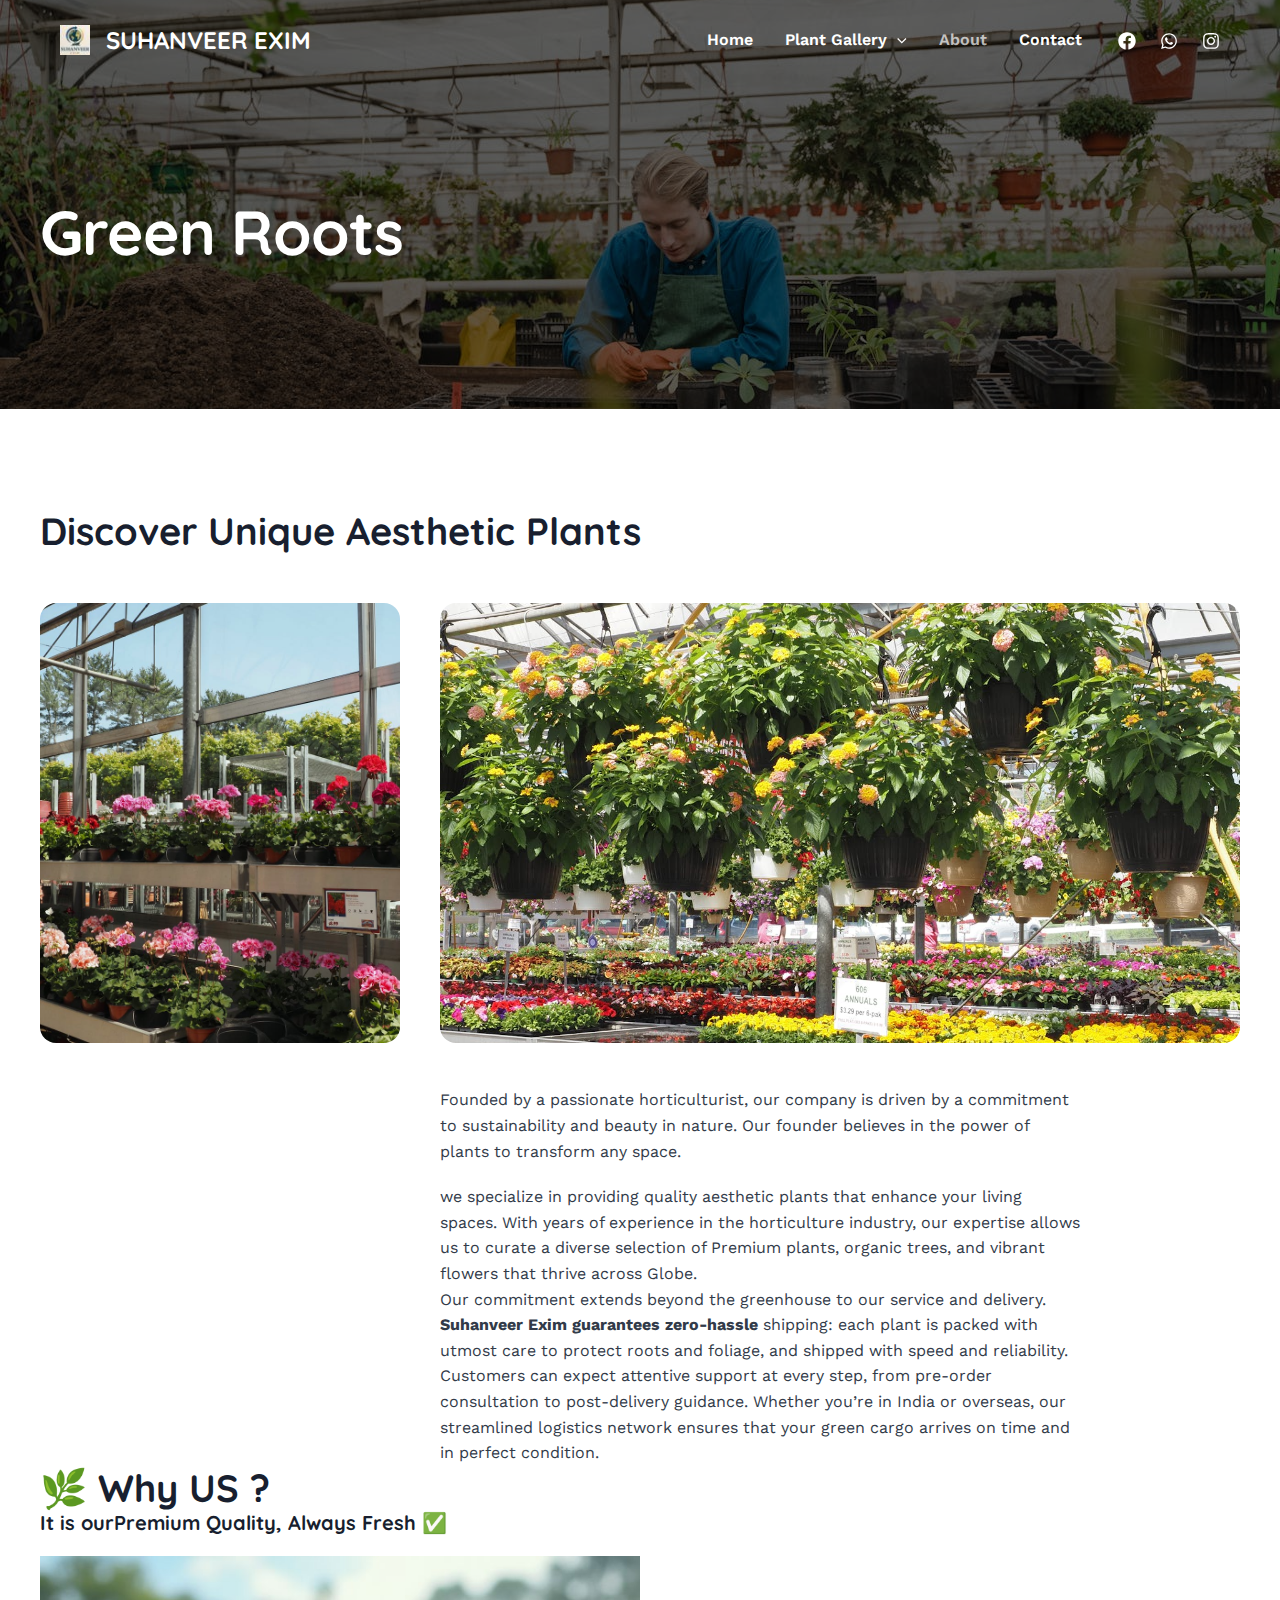
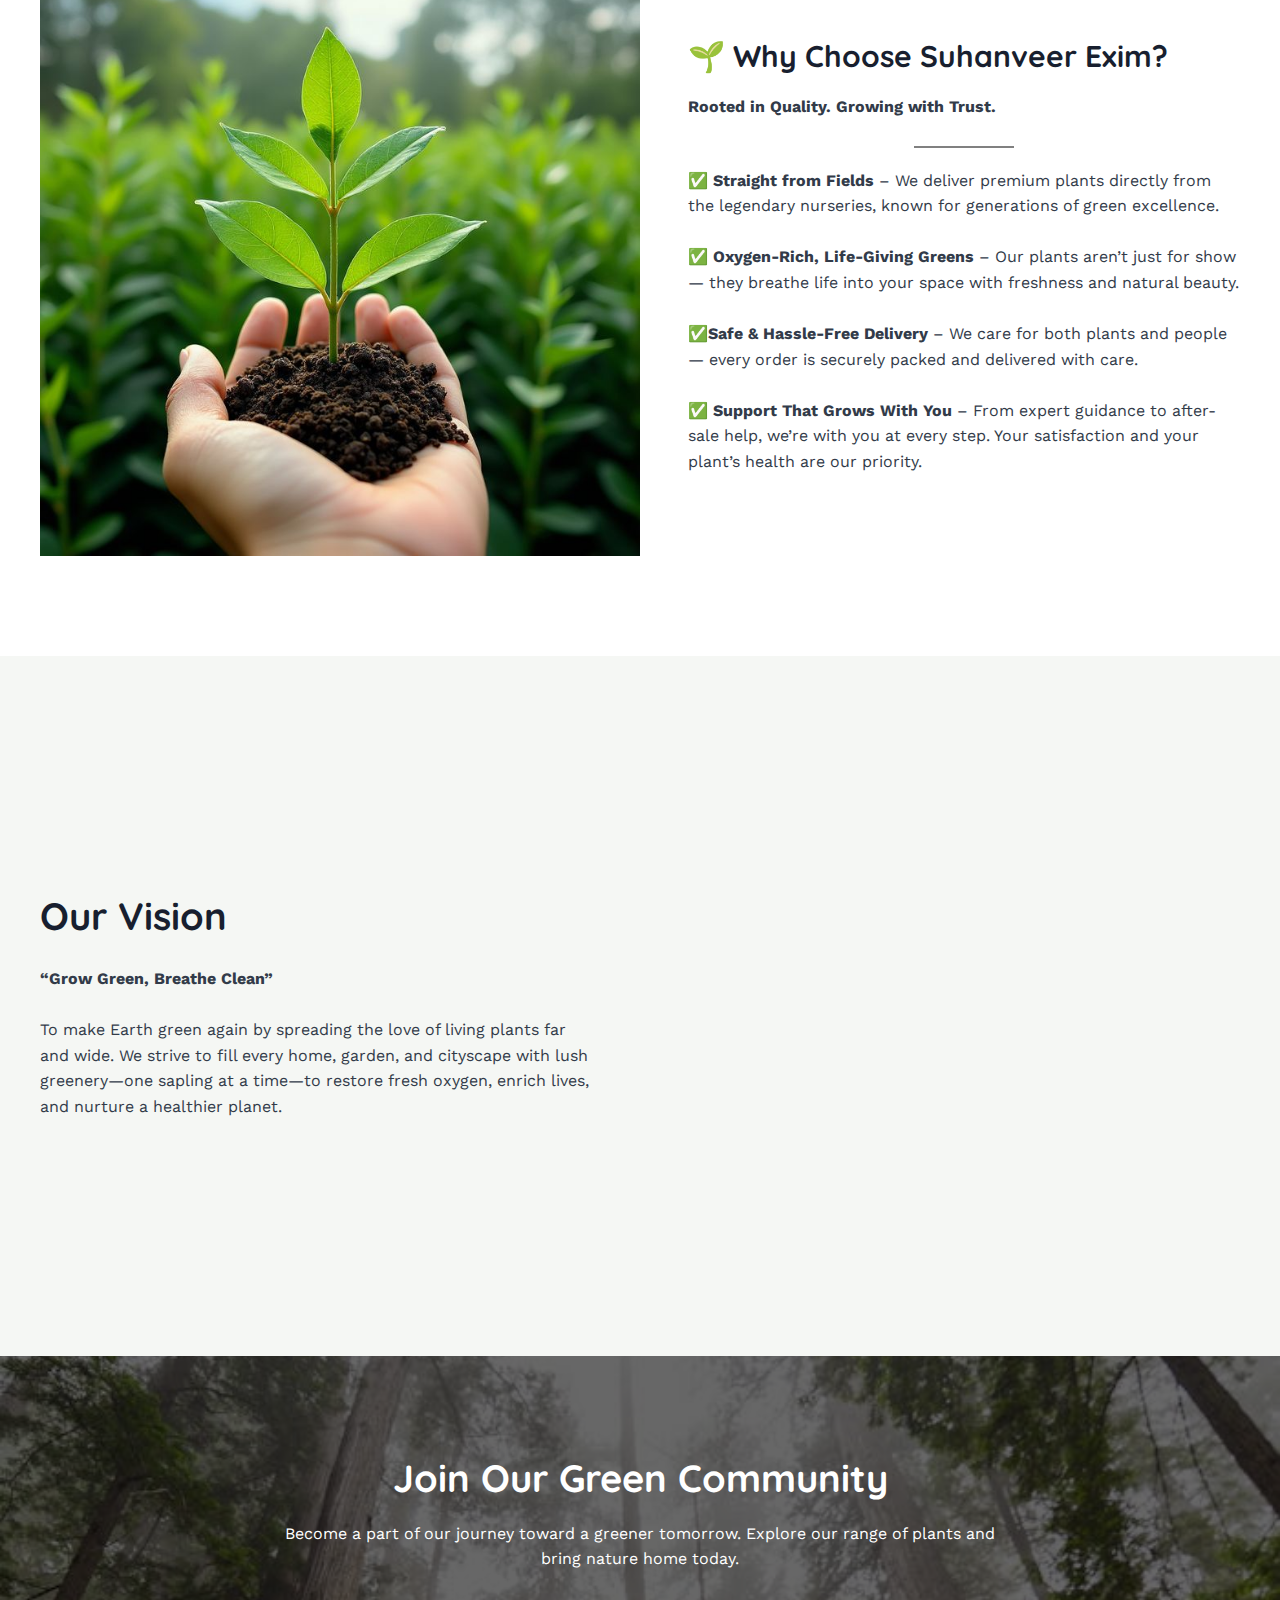
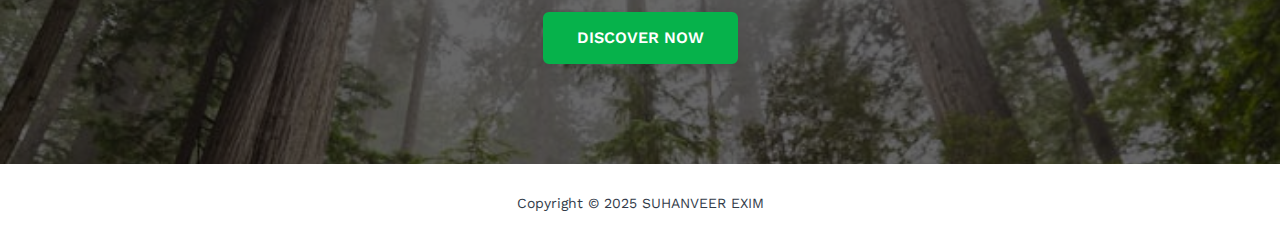
<file: about/index.html>
<!DOCTYPE html>
<html lang="en-US">
<head>
<meta charset="UTF-8">
<meta name="viewport" content="width=device-width, initial-scale=1">
	<link rel="profile" href="https://gmpg.org/xfn/11"> 
	<title>About &#8211; SUHANVEER EXIM</title>
<meta name="robots" content="max-image-preview:large">
	<style>img:is([sizes="auto" i], [sizes^="auto," i]) { contain-intrinsic-size: 3000px 1500px }</style>
	<link rel="dns-prefetch" href="https://kcanusri.github.io/plant-export-website">
<link rel="dns-prefetch" href="//js.surecart.com">
<link rel="dns-prefetch" href="//fonts.googleapis.com">
<link rel="alternate" type="application/rss+xml" title="SUHANVEER EXIM &raquo; Feed" href="https://kcanusri.github.io/plant-export-website/feed/">
<link rel="alternate" type="application/rss+xml" title="SUHANVEER EXIM &raquo; Comments Feed" href="https://kcanusri.github.io/plant-export-website/comments/feed/">
<script>
window._wpemojiSettings = {"baseUrl":"https:\/\/s.w.org\/images\/core\/emoji\/15.1.0\/72x72\/","ext":".png","svgUrl":"https:\/\/s.w.org\/images\/core\/emoji\/15.1.0\/svg\/","svgExt":".svg","source":{"concatemoji":"https:\/\/kcanusri.github.io\/plant-export-website\/wp-includes\/js\/wp-emoji-release.min.js?ver=6.8"}};
/*! This file is auto-generated */
!function(i,n){var o,s,e;function c(e){try{var t={supportTests:e,timestamp:(new Date).valueOf()};sessionStorage.setItem(o,JSON.stringify(t))}catch(e){}}function p(e,t,n){e.clearRect(0,0,e.canvas.width,e.canvas.height),e.fillText(t,0,0);var t=new Uint32Array(e.getImageData(0,0,e.canvas.width,e.canvas.height).data),r=(e.clearRect(0,0,e.canvas.width,e.canvas.height),e.fillText(n,0,0),new Uint32Array(e.getImageData(0,0,e.canvas.width,e.canvas.height).data));return t.every(function(e,t){return e===r[t]})}function u(e,t,n){switch(t){case"flag":return n(e,"🏳️‍⚧️","🏳️​⚧️")?!1:!n(e,"🇺🇳","🇺​🇳")&&!n(e,"🏴󠁧󠁢󠁥󠁮󠁧󠁿","🏴​󠁧​󠁢​󠁥​󠁮​󠁧​󠁿");case"emoji":return!n(e,"🐦‍🔥","🐦​🔥")}return!1}function f(e,t,n){var r="undefined"!=typeof WorkerGlobalScope&&self instanceof WorkerGlobalScope?new OffscreenCanvas(300,150):i.createElement("canvas"),a=r.getContext("2d",{willReadFrequently:!0}),o=(a.textBaseline="top",a.font="600 32px Arial",{});return e.forEach(function(e){o[e]=t(a,e,n)}),o}function t(e){var t=i.createElement("script");t.src=e,t.defer=!0,i.head.appendChild(t)}"undefined"!=typeof Promise&&(o="wpEmojiSettingsSupports",s=["flag","emoji"],n.supports={everything:!0,everythingExceptFlag:!0},e=new Promise(function(e){i.addEventListener("DOMContentLoaded",e,{once:!0})}),new Promise(function(t){var n=function(){try{var e=JSON.parse(sessionStorage.getItem(o));if("object"==typeof e&&"number"==typeof e.timestamp&&(new Date).valueOf()<e.timestamp+604800&&"object"==typeof e.supportTests)return e.supportTests}catch(e){}return null}();if(!n){if("undefined"!=typeof Worker&&"undefined"!=typeof OffscreenCanvas&&"undefined"!=typeof URL&&URL.createObjectURL&&"undefined"!=typeof Blob)try{var e="postMessage("+f.toString()+"("+[JSON.stringify(s),u.toString(),p.toString()].join(",")+"));",r=new Blob([e],{type:"text/javascript"}),a=new Worker(URL.createObjectURL(r),{name:"wpTestEmojiSupports"});return void(a.onmessage=function(e){c(n=e.data),a.terminate(),t(n)})}catch(e){}c(n=f(s,u,p))}t(n)}).then(function(e){for(var t in e)n.supports[t]=e[t],n.supports.everything=n.supports.everything&&n.supports[t],"flag"!==t&&(n.supports.everythingExceptFlag=n.supports.everythingExceptFlag&&n.supports[t]);n.supports.everythingExceptFlag=n.supports.everythingExceptFlag&&!n.supports.flag,n.DOMReady=!1,n.readyCallback=function(){n.DOMReady=!0}}).then(function(){return e}).then(function(){var e;n.supports.everything||(n.readyCallback(),(e=n.source||{}).concatemoji?t(e.concatemoji):e.wpemoji&&e.twemoji&&(t(e.twemoji),t(e.wpemoji)))}))}((window,document),window._wpemojiSettings);
</script>
<link rel="stylesheet" id="astra-theme-css-css" href="https://kcanusri.github.io/plant-export-website/wp-content/themes/astra/assets/css/minified/main.min.css?ver=4.10.1" media="all">
<style id="astra-theme-css-inline-css">:root{--ast-post-nav-space:0;--ast-container-default-xlg-padding:3em;--ast-container-default-lg-padding:3em;--ast-container-default-slg-padding:2em;--ast-container-default-md-padding:3em;--ast-container-default-sm-padding:3em;--ast-container-default-xs-padding:2.4em;--ast-container-default-xxs-padding:1.8em;--ast-code-block-background:#ECEFF3;--ast-comment-inputs-background:#F9FAFB;--ast-normal-container-width:1200px;--ast-narrow-container-width:750px;--ast-blog-title-font-weight:normal;--ast-blog-meta-weight:inherit;--ast-global-color-primary:var(--ast-global-color-5);--ast-global-color-secondary:var(--ast-global-color-4);--ast-global-color-alternate-background:var(--ast-global-color-7);--ast-global-color-subtle-background:var(--ast-global-color-6);--ast-bg-style-guide:#F8FAFC;--ast-shadow-style-guide:0px 0px 4px 0 #00000057;--ast-global-dark-bg-style:#fff;--ast-global-dark-lfs:#fbfbfb;--ast-widget-bg-color:#fafafa;--ast-wc-container-head-bg-color:#fbfbfb;--ast-title-layout-bg:#eeeeee;--ast-search-border-color:#e7e7e7;--ast-lifter-hover-bg:#e6e6e6;--ast-gallery-block-color:#000;--srfm-color-input-label:var(--ast-global-color-2);}html{font-size:100%;}a{color:var(--ast-global-color-0);}a:hover,a:focus{color:var(--ast-global-color-1);}body,button,input,select,textarea,.ast-button,.ast-custom-button{font-family:'Work Sans',sans-serif;font-weight:400;font-size:16px;font-size:1rem;line-height:var(--ast-body-line-height,1.6em);}blockquote{color:var(--ast-global-color-3);}h1,.entry-content h1,h2,.entry-content h2,h3,.entry-content h3,h4,.entry-content h4,h5,.entry-content h5,h6,.entry-content h6,.site-title,.site-title a{font-family:'Quicksand',sans-serif;font-weight:700;}.ast-site-identity .site-title a{color:var(--ast-global-color-5);}.site-title{font-size:24px;font-size:1.5rem;display:block;}header .custom-logo-link img{max-width:30px;width:30px;}.astra-logo-svg{width:30px;}.site-header .site-description{font-size:15px;font-size:0.9375rem;display:none;}.entry-title{font-size:25px;font-size:1.5625rem;}.archive .ast-article-post .ast-article-inner,.blog .ast-article-post .ast-article-inner,.archive .ast-article-post .ast-article-inner:hover,.blog .ast-article-post .ast-article-inner:hover{overflow:hidden;}h1,.entry-content h1{font-size:62px;font-size:3.875rem;font-weight:700;font-family:'Quicksand',sans-serif;line-height:1.2em;letter-spacing:-1px;}h2,.entry-content h2{font-size:38px;font-size:2.375rem;font-weight:700;font-family:'Quicksand',sans-serif;line-height:1.16em;}h3,.entry-content h3{font-size:30px;font-size:1.875rem;font-weight:700;font-family:'Quicksand',sans-serif;line-height:1.2em;letter-spacing:0;}h4,.entry-content h4{font-size:24px;font-size:1.5rem;line-height:1.5em;font-weight:700;font-family:'Quicksand',sans-serif;letter-spacing:0;}h5,.entry-content h5{font-size:20px;font-size:1.25rem;line-height:1.33em;font-weight:700;font-family:'Quicksand',sans-serif;}h6,.entry-content h6{font-size:16px;font-size:1rem;line-height:1em;font-weight:700;font-family:'Work Sans',sans-serif;text-transform:uppercase;letter-spacing:2px;}::selection{background-color:var(--ast-global-color-0);color:#ffffff;}body,h1,.entry-title a,.entry-content h1,h2,.entry-content h2,h3,.entry-content h3,h4,.entry-content h4,h5,.entry-content h5,h6,.entry-content h6{color:var(--ast-global-color-3);}.tagcloud a:hover,.tagcloud a:focus,.tagcloud a.current-item{color:#ffffff;border-color:var(--ast-global-color-0);background-color:var(--ast-global-color-0);}input:focus,input[type="text"]:focus,input[type="email"]:focus,input[type="url"]:focus,input[type="password"]:focus,input[type="reset"]:focus,input[type="search"]:focus,textarea:focus{border-color:var(--ast-global-color-0);}input[type="radio"]:checked,input[type=reset],input[type="checkbox"]:checked,input[type="checkbox"]:hover:checked,input[type="checkbox"]:focus:checked,input[type=range]::-webkit-slider-thumb{border-color:var(--ast-global-color-0);background-color:var(--ast-global-color-0);box-shadow:none;}.site-footer a:hover + .post-count,.site-footer a:focus + .post-count{background:var(--ast-global-color-0);border-color:var(--ast-global-color-0);}.single .nav-links .nav-previous,.single .nav-links .nav-next{color:var(--ast-global-color-0);}.entry-meta,.entry-meta *{line-height:1.45;color:var(--ast-global-color-0);}.entry-meta a:not(.ast-button):hover,.entry-meta a:not(.ast-button):hover *,.entry-meta a:not(.ast-button):focus,.entry-meta a:not(.ast-button):focus *,.page-links > .page-link,.page-links .page-link:hover,.post-navigation a:hover{color:var(--ast-global-color-1);}#cat option,.secondary .calendar_wrap thead a,.secondary .calendar_wrap thead a:visited{color:var(--ast-global-color-0);}.secondary .calendar_wrap #today,.ast-progress-val span{background:var(--ast-global-color-0);}.secondary a:hover + .post-count,.secondary a:focus + .post-count{background:var(--ast-global-color-0);border-color:var(--ast-global-color-0);}.calendar_wrap #today > a{color:#ffffff;}.page-links .page-link,.single .post-navigation a{color:var(--ast-global-color-0);}.ast-search-menu-icon .search-form button.search-submit{padding:0 4px;}.ast-search-menu-icon form.search-form{padding-right:0;}.ast-search-menu-icon.slide-search input.search-field{width:0;}.ast-header-search .ast-search-menu-icon.ast-dropdown-active .search-form,.ast-header-search .ast-search-menu-icon.ast-dropdown-active .search-field:focus{transition:all 0.2s;}.search-form input.search-field:focus{outline:none;}.ast-archive-title{color:var(--ast-global-color-2);}.widget-title,.widget .wp-block-heading{font-size:22px;font-size:1.375rem;color:var(--ast-global-color-2);}.ast-single-post .entry-content a,.ast-comment-content a:not(.ast-comment-edit-reply-wrap a){text-decoration:underline;}.ast-single-post .wp-block-button .wp-block-button__link,.ast-single-post .elementor-widget-button .elementor-button,.ast-single-post .entry-content .uagb-tab a,.ast-single-post .entry-content .uagb-ifb-cta a,.ast-single-post .entry-content .wp-block-uagb-buttons a,.ast-single-post .entry-content .uabb-module-content a,.ast-single-post .entry-content .uagb-post-grid a,.ast-single-post .entry-content .uagb-timeline a,.ast-single-post .entry-content .uagb-toc__wrap a,.ast-single-post .entry-content .uagb-taxomony-box a,.ast-single-post .entry-content .woocommerce a,.entry-content .wp-block-latest-posts > li > a,.ast-single-post .entry-content .wp-block-file__button,li.ast-post-filter-single,.ast-single-post .wp-block-buttons .wp-block-button.is-style-outline .wp-block-button__link,.ast-single-post .ast-comment-content .comment-reply-link,.ast-single-post .ast-comment-content .comment-edit-link{text-decoration:none;}.ast-search-menu-icon.slide-search a:focus-visible:focus-visible,.astra-search-icon:focus-visible,#close:focus-visible,a:focus-visible,.ast-menu-toggle:focus-visible,.site .skip-link:focus-visible,.wp-block-loginout input:focus-visible,.wp-block-search.wp-block-search__button-inside .wp-block-search__inside-wrapper,.ast-header-navigation-arrow:focus-visible,.woocommerce .wc-proceed-to-checkout > .checkout-button:focus-visible,.woocommerce .woocommerce-MyAccount-navigation ul li a:focus-visible,.ast-orders-table__row .ast-orders-table__cell:focus-visible,.woocommerce .woocommerce-order-details .order-again > .button:focus-visible,.woocommerce .woocommerce-message a.button.wc-forward:focus-visible,.woocommerce #minus_qty:focus-visible,.woocommerce #plus_qty:focus-visible,a#ast-apply-coupon:focus-visible,.woocommerce .woocommerce-info a:focus-visible,.woocommerce .astra-shop-summary-wrap a:focus-visible,.woocommerce a.wc-forward:focus-visible,#ast-apply-coupon:focus-visible,.woocommerce-js .woocommerce-mini-cart-item a.remove:focus-visible,#close:focus-visible,.button.search-submit:focus-visible,#search_submit:focus,.normal-search:focus-visible,.ast-header-account-wrap:focus-visible,.woocommerce .ast-on-card-button.ast-quick-view-trigger:focus{outline-style:dotted;outline-color:inherit;outline-width:thin;}input:focus,input[type="text"]:focus,input[type="email"]:focus,input[type="url"]:focus,input[type="password"]:focus,input[type="reset"]:focus,input[type="search"]:focus,input[type="number"]:focus,textarea:focus,.wp-block-search__input:focus,[data-section="section-header-mobile-trigger"] .ast-button-wrap .ast-mobile-menu-trigger-minimal:focus,.ast-mobile-popup-drawer.active .menu-toggle-close:focus,.woocommerce-ordering select.orderby:focus,#ast-scroll-top:focus,#coupon_code:focus,.woocommerce-page #comment:focus,.woocommerce #reviews #respond input#submit:focus,.woocommerce a.add_to_cart_button:focus,.woocommerce .button.single_add_to_cart_button:focus,.woocommerce .woocommerce-cart-form button:focus,.woocommerce .woocommerce-cart-form__cart-item .quantity .qty:focus,.woocommerce .woocommerce-billing-fields .woocommerce-billing-fields__field-wrapper .woocommerce-input-wrapper > .input-text:focus,.woocommerce #order_comments:focus,.woocommerce #place_order:focus,.woocommerce .woocommerce-address-fields .woocommerce-address-fields__field-wrapper .woocommerce-input-wrapper > .input-text:focus,.woocommerce .woocommerce-MyAccount-content form button:focus,.woocommerce .woocommerce-MyAccount-content .woocommerce-EditAccountForm .woocommerce-form-row .woocommerce-Input.input-text:focus,.woocommerce .ast-woocommerce-container .woocommerce-pagination ul.page-numbers li a:focus,body #content .woocommerce form .form-row .select2-container--default .select2-selection--single:focus,#ast-coupon-code:focus,.woocommerce.woocommerce-js .quantity input[type=number]:focus,.woocommerce-js .woocommerce-mini-cart-item .quantity input[type=number]:focus,.woocommerce p#ast-coupon-trigger:focus{border-style:dotted;border-color:inherit;border-width:thin;}input{outline:none;}.ast-logo-title-inline .site-logo-img{padding-right:1em;}.site-logo-img img{ transition:all 0.2s linear;}body .ast-oembed-container *{position:absolute;top:0;width:100%;height:100%;left:0;}body .wp-block-embed-pocket-casts .ast-oembed-container *{position:unset;}.ast-single-post-featured-section + article {margin-top: 2em;}.site-content .ast-single-post-featured-section img {width: 100%;overflow: hidden;object-fit: cover;}.site > .ast-single-related-posts-container {margin-top: 0;}@media (min-width: 922px) {.ast-desktop .ast-container--narrow {max-width: var(--ast-narrow-container-width);margin: 0 auto;}}@media (max-width:921.9px){#ast-desktop-header{display:none;}}@media (min-width:922px){#ast-mobile-header{display:none;}}.wp-block-buttons.aligncenter{justify-content:center;}@media (max-width:921px){.ast-theme-transparent-header #primary,.ast-theme-transparent-header #secondary{padding:0;}}@media (max-width:921px){.ast-plain-container.ast-no-sidebar #primary{padding:0;}}.ast-plain-container.ast-no-sidebar #primary{margin-top:0;margin-bottom:0;}@media (max-width:921px){.ast-separate-container.ast-single-post.ast-right-sidebar #primary,.ast-separate-container.ast-single-post.ast-left-sidebar #primary,.ast-separate-container.ast-single-post #primary,.ast-plain-container #primary,.ast-narrow-container #primary{margin-top:40px;margin-bottom:20px;}.ast-separate-container.ast-single-post.ast-right-sidebar #primary,.ast-separate-container.ast-single-post.ast-left-sidebar #primary,.ast-separate-container.ast-single-post #primary,.ast-plain-container.ast-single-post #primary,.ast-narrow-container.ast-single-post #primary{margin-top:40px;margin-bottom:20px;}}@media (max-width:544px){.ast-separate-container.ast-single-post.ast-right-sidebar #primary,.ast-separate-container.ast-single-post.ast-left-sidebar #primary,.ast-separate-container.ast-single-post #primary,.ast-plain-container.ast-single-post #primary,.ast-narrow-container.ast-single-post #primary{margin-top:30px;margin-bottom:20px;}}@media (max-width:921px){.ast-separate-container #primary,.ast-narrow-container #primary{padding-top:0px;}}@media (max-width:544px){.ast-separate-container #primary,.ast-narrow-container #primary{padding-top:0px;}}@media (max-width:921px){.ast-separate-container #primary,.ast-narrow-container #primary{padding-bottom:0px;}}@media (max-width:544px){.ast-separate-container #primary,.ast-narrow-container #primary{padding-bottom:0px;}}.wp-block-button.is-style-outline .wp-block-button__link{border-color:var(--ast-global-color-0);border-top-width:2px;border-right-width:2px;border-bottom-width:2px;border-left-width:2px;}div.wp-block-button.is-style-outline > .wp-block-button__link:not(.has-text-color),div.wp-block-button.wp-block-button__link.is-style-outline:not(.has-text-color){color:var(--ast-global-color-0);}.wp-block-button.is-style-outline .wp-block-button__link:hover,.wp-block-buttons .wp-block-button.is-style-outline .wp-block-button__link:focus,.wp-block-buttons .wp-block-button.is-style-outline > .wp-block-button__link:not(.has-text-color):hover,.wp-block-buttons .wp-block-button.wp-block-button__link.is-style-outline:not(.has-text-color):hover{color:#ffffff;background-color:var(--ast-global-color-1);border-color:var(--ast-global-color-1);}.post-page-numbers.current .page-link,.ast-pagination .page-numbers.current{color:#ffffff;border-color:var(--ast-global-color-0);background-color:var(--ast-global-color-0);}.wp-block-button.is-style-outline .wp-block-button__link{border-top-width:2px;border-right-width:2px;border-bottom-width:2px;border-left-width:2px;}.wp-block-buttons .wp-block-button.is-style-outline .wp-block-button__link.wp-element-button,.ast-outline-button,.wp-block-uagb-buttons-child .uagb-buttons-repeater.ast-outline-button{border-color:var(--ast-global-color-0);border-top-width:2px;border-right-width:2px;border-bottom-width:2px;border-left-width:2px;font-family:inherit;font-weight:600;font-size:16px;font-size:1rem;line-height:1em;text-transform:uppercase;padding-top:16px;padding-right:32px;padding-bottom:16px;padding-left:32px;border-top-left-radius:6px;border-top-right-radius:6px;border-bottom-right-radius:6px;border-bottom-left-radius:6px;}.wp-block-buttons .wp-block-button.is-style-outline > .wp-block-button__link:not(.has-text-color),.wp-block-buttons .wp-block-button.wp-block-button__link.is-style-outline:not(.has-text-color),.ast-outline-button{color:var(--ast-global-color-0);}.wp-block-button.is-style-outline .wp-block-button__link:hover,.wp-block-buttons .wp-block-button.is-style-outline .wp-block-button__link:focus,.wp-block-buttons .wp-block-button.is-style-outline > .wp-block-button__link:not(.has-text-color):hover,.wp-block-buttons .wp-block-button.wp-block-button__link.is-style-outline:not(.has-text-color):hover,.ast-outline-button:hover,.ast-outline-button:focus,.wp-block-uagb-buttons-child .uagb-buttons-repeater.ast-outline-button:hover,.wp-block-uagb-buttons-child .uagb-buttons-repeater.ast-outline-button:focus{color:#ffffff;background-color:var(--ast-global-color-1);border-color:var(--ast-global-color-1);}.wp-block-button .wp-block-button__link.wp-element-button.is-style-outline:not(.has-background),.wp-block-button.is-style-outline>.wp-block-button__link.wp-element-button:not(.has-background),.ast-outline-button{background-color:transparent;}@media (max-width:921px){.wp-block-buttons .wp-block-button.is-style-outline .wp-block-button__link.wp-element-button,.ast-outline-button,.wp-block-uagb-buttons-child .uagb-buttons-repeater.ast-outline-button{font-size:16px;font-size:1rem;padding-top:15px;padding-right:30px;padding-bottom:15px;padding-left:30px;border-top-left-radius:6px;border-top-right-radius:6px;border-bottom-right-radius:6px;border-bottom-left-radius:6px;}}@media (max-width:544px){.wp-block-buttons .wp-block-button.is-style-outline .wp-block-button__link.wp-element-button,.ast-outline-button,.wp-block-uagb-buttons-child .uagb-buttons-repeater.ast-outline-button{font-size:16px;font-size:1rem;padding-top:14px;padding-right:28px;padding-bottom:14px;padding-left:28px;}}.entry-content[data-ast-blocks-layout] > figure{margin-bottom:1em;}h1.widget-title{font-weight:700;}h2.widget-title{font-weight:700;}h3.widget-title{font-weight:700;}#page{display:flex;flex-direction:column;min-height:100vh;}.ast-404-layout-1 h1.page-title{color:var(--ast-global-color-2);}.single .post-navigation a{line-height:1em;height:inherit;}.error-404 .page-sub-title{font-size:1.5rem;font-weight:inherit;}.search .site-content .content-area .search-form{margin-bottom:0;}#page .site-content{flex-grow:1;}.widget{margin-bottom:1.25em;}#secondary li{line-height:1.5em;}#secondary .wp-block-group h2{margin-bottom:0.7em;}#secondary h2{font-size:1.7rem;}.ast-separate-container .ast-article-post,.ast-separate-container .ast-article-single,.ast-separate-container .comment-respond{padding:3em;}.ast-separate-container .ast-article-single .ast-article-single{padding:0;}.ast-article-single .wp-block-post-template-is-layout-grid{padding-left:0;}.ast-separate-container .comments-title,.ast-narrow-container .comments-title{padding:1.5em 2em;}.ast-page-builder-template .comment-form-textarea,.ast-comment-formwrap .ast-grid-common-col{padding:0;}.ast-comment-formwrap{padding:0;display:inline-flex;column-gap:20px;width:100%;margin-left:0;margin-right:0;}.comments-area textarea#comment:focus,.comments-area textarea#comment:active,.comments-area .ast-comment-formwrap input[type="text"]:focus,.comments-area .ast-comment-formwrap input[type="text"]:active {box-shadow:none;outline:none;}.archive.ast-page-builder-template .entry-header{margin-top:2em;}.ast-page-builder-template .ast-comment-formwrap{width:100%;}.entry-title{margin-bottom:0.5em;}.ast-archive-description p{font-size:inherit;font-weight:inherit;line-height:inherit;}.ast-separate-container .ast-comment-list li.depth-1,.hentry{margin-bottom:2em;}@media (min-width:921px){.ast-left-sidebar.ast-page-builder-template #secondary,.archive.ast-right-sidebar.ast-page-builder-template .site-main{padding-left:20px;padding-right:20px;}}@media (max-width:544px){.ast-comment-formwrap.ast-row{column-gap:10px;display:inline-block;}#ast-commentform .ast-grid-common-col{position:relative;width:100%;}}@media (min-width:1201px){.ast-separate-container .ast-article-post,.ast-separate-container .ast-article-single,.ast-separate-container .ast-author-box,.ast-separate-container .ast-404-layout-1,.ast-separate-container .no-results{padding:3em;}}@media (max-width:921px){.ast-separate-container #primary,.ast-separate-container #secondary{padding:1.5em 0;}#primary,#secondary{padding:1.5em 0;margin:0;}.ast-left-sidebar #content > .ast-container{display:flex;flex-direction:column-reverse;width:100%;}}@media (min-width:922px){.ast-separate-container.ast-right-sidebar #primary,.ast-separate-container.ast-left-sidebar #primary{border:0;}.search-no-results.ast-separate-container #primary{margin-bottom:4em;}}.wp-block-button .wp-block-button__link{color:#ffffff;}.wp-block-button .wp-block-button__link:hover,.wp-block-button .wp-block-button__link:focus{color:#ffffff;background-color:var(--ast-global-color-1);border-color:var(--ast-global-color-1);}.wp-block-button .wp-block-button__link,.wp-block-search .wp-block-search__button,body .wp-block-file .wp-block-file__button{border-style:solid;border-top-width:2px;border-right-width:2px;border-left-width:2px;border-bottom-width:2px;border-color:var(--ast-global-color-0);background-color:var(--ast-global-color-0);color:#ffffff;font-family:inherit;font-weight:600;line-height:1em;text-transform:uppercase;font-size:16px;font-size:1rem;border-top-left-radius:6px;border-top-right-radius:6px;border-bottom-right-radius:6px;border-bottom-left-radius:6px;padding-top:16px;padding-right:32px;padding-bottom:16px;padding-left:32px;}@media (max-width:921px){.wp-block-button .wp-block-button__link,.wp-block-search .wp-block-search__button,body .wp-block-file .wp-block-file__button{font-size:16px;font-size:1rem;padding-top:15px;padding-right:30px;padding-bottom:15px;padding-left:30px;border-top-left-radius:6px;border-top-right-radius:6px;border-bottom-right-radius:6px;border-bottom-left-radius:6px;}}@media (max-width:544px){.wp-block-button .wp-block-button__link,.wp-block-search .wp-block-search__button,body .wp-block-file .wp-block-file__button{font-size:16px;font-size:1rem;padding-top:14px;padding-right:28px;padding-bottom:14px;padding-left:28px;}}.menu-toggle,button,.ast-button,.ast-custom-button,.button,input#submit,input[type="button"],input[type="submit"],input[type="reset"],form[CLASS*="wp-block-search__"].wp-block-search .wp-block-search__inside-wrapper .wp-block-search__button,body .wp-block-file .wp-block-file__button,.search .search-submit,.woocommerce-js a.button,.woocommerce button.button,.woocommerce .woocommerce-message a.button,.woocommerce #respond input#submit.alt,.woocommerce input.button.alt,.woocommerce input.button,.woocommerce input.button:disabled,.woocommerce input.button:disabled[disabled],.woocommerce input.button:disabled:hover,.woocommerce input.button:disabled[disabled]:hover,.woocommerce #respond input#submit,.woocommerce button.button.alt.disabled,.wc-block-grid__products .wc-block-grid__product .wp-block-button__link,.wc-block-grid__product-onsale,[CLASS*="wc-block"] button,.woocommerce-js .astra-cart-drawer .astra-cart-drawer-content .woocommerce-mini-cart__buttons .button:not(.checkout):not(.ast-continue-shopping),.woocommerce-js .astra-cart-drawer .astra-cart-drawer-content .woocommerce-mini-cart__buttons a.checkout,.woocommerce button.button.alt.disabled.wc-variation-selection-needed,[CLASS*="wc-block"] .wc-block-components-button{border-style:solid;border-top-width:2px;border-right-width:2px;border-left-width:2px;border-bottom-width:2px;color:#ffffff;border-color:var(--ast-global-color-0);background-color:var(--ast-global-color-0);padding-top:16px;padding-right:32px;padding-bottom:16px;padding-left:32px;font-family:inherit;font-weight:600;font-size:16px;font-size:1rem;line-height:1em;text-transform:uppercase;border-top-left-radius:6px;border-top-right-radius:6px;border-bottom-right-radius:6px;border-bottom-left-radius:6px;}button:focus,.menu-toggle:hover,button:hover,.ast-button:hover,.ast-custom-button:hover .button:hover,.ast-custom-button:hover ,input[type=reset]:hover,input[type=reset]:focus,input#submit:hover,input#submit:focus,input[type="button"]:hover,input[type="button"]:focus,input[type="submit"]:hover,input[type="submit"]:focus,form[CLASS*="wp-block-search__"].wp-block-search .wp-block-search__inside-wrapper .wp-block-search__button:hover,form[CLASS*="wp-block-search__"].wp-block-search .wp-block-search__inside-wrapper .wp-block-search__button:focus,body .wp-block-file .wp-block-file__button:hover,body .wp-block-file .wp-block-file__button:focus,.woocommerce-js a.button:hover,.woocommerce button.button:hover,.woocommerce .woocommerce-message a.button:hover,.woocommerce #respond input#submit:hover,.woocommerce #respond input#submit.alt:hover,.woocommerce input.button.alt:hover,.woocommerce input.button:hover,.woocommerce button.button.alt.disabled:hover,.wc-block-grid__products .wc-block-grid__product .wp-block-button__link:hover,[CLASS*="wc-block"] button:hover,.woocommerce-js .astra-cart-drawer .astra-cart-drawer-content .woocommerce-mini-cart__buttons .button:not(.checkout):not(.ast-continue-shopping):hover,.woocommerce-js .astra-cart-drawer .astra-cart-drawer-content .woocommerce-mini-cart__buttons a.checkout:hover,.woocommerce button.button.alt.disabled.wc-variation-selection-needed:hover,[CLASS*="wc-block"] .wc-block-components-button:hover,[CLASS*="wc-block"] .wc-block-components-button:focus{color:#ffffff;background-color:var(--ast-global-color-1);border-color:var(--ast-global-color-1);}form[CLASS*="wp-block-search__"].wp-block-search .wp-block-search__inside-wrapper .wp-block-search__button.has-icon{padding-top:calc(16px - 3px);padding-right:calc(32px - 3px);padding-bottom:calc(16px - 3px);padding-left:calc(32px - 3px);}@media (max-width:921px){.menu-toggle,button,.ast-button,.ast-custom-button,.button,input#submit,input[type="button"],input[type="submit"],input[type="reset"],form[CLASS*="wp-block-search__"].wp-block-search .wp-block-search__inside-wrapper .wp-block-search__button,body .wp-block-file .wp-block-file__button,.search .search-submit,.woocommerce-js a.button,.woocommerce button.button,.woocommerce .woocommerce-message a.button,.woocommerce #respond input#submit.alt,.woocommerce input.button.alt,.woocommerce input.button,.woocommerce input.button:disabled,.woocommerce input.button:disabled[disabled],.woocommerce input.button:disabled:hover,.woocommerce input.button:disabled[disabled]:hover,.woocommerce #respond input#submit,.woocommerce button.button.alt.disabled,.wc-block-grid__products .wc-block-grid__product .wp-block-button__link,.wc-block-grid__product-onsale,[CLASS*="wc-block"] button,.woocommerce-js .astra-cart-drawer .astra-cart-drawer-content .woocommerce-mini-cart__buttons .button:not(.checkout):not(.ast-continue-shopping),.woocommerce-js .astra-cart-drawer .astra-cart-drawer-content .woocommerce-mini-cart__buttons a.checkout,.woocommerce button.button.alt.disabled.wc-variation-selection-needed,[CLASS*="wc-block"] .wc-block-components-button{padding-top:15px;padding-right:30px;padding-bottom:15px;padding-left:30px;font-size:16px;font-size:1rem;border-top-left-radius:6px;border-top-right-radius:6px;border-bottom-right-radius:6px;border-bottom-left-radius:6px;}}@media (max-width:544px){.menu-toggle,button,.ast-button,.ast-custom-button,.button,input#submit,input[type="button"],input[type="submit"],input[type="reset"],form[CLASS*="wp-block-search__"].wp-block-search .wp-block-search__inside-wrapper .wp-block-search__button,body .wp-block-file .wp-block-file__button,.search .search-submit,.woocommerce-js a.button,.woocommerce button.button,.woocommerce .woocommerce-message a.button,.woocommerce #respond input#submit.alt,.woocommerce input.button.alt,.woocommerce input.button,.woocommerce input.button:disabled,.woocommerce input.button:disabled[disabled],.woocommerce input.button:disabled:hover,.woocommerce input.button:disabled[disabled]:hover,.woocommerce #respond input#submit,.woocommerce button.button.alt.disabled,.wc-block-grid__products .wc-block-grid__product .wp-block-button__link,.wc-block-grid__product-onsale,[CLASS*="wc-block"] button,.woocommerce-js .astra-cart-drawer .astra-cart-drawer-content .woocommerce-mini-cart__buttons .button:not(.checkout):not(.ast-continue-shopping),.woocommerce-js .astra-cart-drawer .astra-cart-drawer-content .woocommerce-mini-cart__buttons a.checkout,.woocommerce button.button.alt.disabled.wc-variation-selection-needed,[CLASS*="wc-block"] .wc-block-components-button{padding-top:14px;padding-right:28px;padding-bottom:14px;padding-left:28px;font-size:16px;font-size:1rem;}}@media (max-width:921px){.menu-toggle,button,.ast-button,.button,input#submit,input[type="button"],input[type="submit"],input[type="reset"]{font-size:16px;font-size:1rem;}.ast-mobile-header-stack .main-header-bar .ast-search-menu-icon{display:inline-block;}.ast-header-break-point.ast-header-custom-item-outside .ast-mobile-header-stack .main-header-bar .ast-search-icon{margin:0;}.ast-comment-avatar-wrap img{max-width:2.5em;}.ast-comment-meta{padding:0 1.8888em 1.3333em;}.ast-separate-container .ast-comment-list li.depth-1{padding:1.5em 2.14em;}.ast-separate-container .comment-respond{padding:2em 2.14em;}}@media (min-width:544px){.ast-container{max-width:100%;}}@media (max-width:544px){.ast-separate-container .ast-article-post,.ast-separate-container .ast-article-single,.ast-separate-container .comments-title,.ast-separate-container .ast-archive-description{padding:1.5em 1em;}.ast-separate-container #content .ast-container{padding-left:0.54em;padding-right:0.54em;}.ast-separate-container .ast-comment-list .bypostauthor{padding:.5em;}.ast-search-menu-icon.ast-dropdown-active .search-field{width:170px;}.menu-toggle,button,.ast-button,.button,input#submit,input[type="button"],input[type="submit"],input[type="reset"]{font-size:16px;font-size:1rem;}} #ast-mobile-header .ast-site-header-cart-li a{pointer-events:none;}.ast-separate-container{background-color:var(--ast-global-color-4);background-image:none;}@media (max-width:921px){.widget-title{font-size:22px;font-size:1.375rem;}body,button,input,select,textarea,.ast-button,.ast-custom-button{font-size:16px;font-size:1rem;}#secondary,#secondary button,#secondary input,#secondary select,#secondary textarea{font-size:16px;font-size:1rem;}.site-title{font-size:26px;font-size:1.625rem;display:block;}.site-header .site-description{display:none;}h1,.entry-content h1{font-size:44px;}h2,.entry-content h2{font-size:32px;}h3,.entry-content h3{font-size:26px;}h4,.entry-content h4{font-size:22px;font-size:1.375rem;}h5,.entry-content h5{font-size:18px;font-size:1.125rem;}h6,.entry-content h6{font-size:14px;font-size:0.875rem;}.astra-logo-svg{width:32px;}.astra-logo-svg:not(.sticky-custom-logo .astra-logo-svg,.transparent-custom-logo .astra-logo-svg,.advanced-header-logo .astra-logo-svg){height:32px;}header .custom-logo-link img,.ast-header-break-point .site-logo-img .custom-mobile-logo-link img{max-width:32px;width:32px;}body,.ast-separate-container{background-color:var(--ast-global-color-4);background-image:none;}}@media (max-width:544px){.widget-title{font-size:22px;font-size:1.375rem;}body,button,input,select,textarea,.ast-button,.ast-custom-button{font-size:16px;font-size:1rem;}#secondary,#secondary button,#secondary input,#secondary select,#secondary textarea{font-size:16px;font-size:1rem;}.site-title{font-size:20px;font-size:1.25rem;display:block;}.site-header .site-description{display:none;}h1,.entry-content h1{font-size:38px;}h2,.entry-content h2{font-size:28px;}h3,.entry-content h3{font-size:24px;}h4,.entry-content h4{font-size:20px;font-size:1.25rem;}h5,.entry-content h5{font-size:18px;font-size:1.125rem;}h6,.entry-content h6{font-size:14px;font-size:0.875rem;}header .custom-logo-link img,.ast-header-break-point .site-branding img,.ast-header-break-point .custom-logo-link img{max-width:30px;width:30px;}.astra-logo-svg{width:30px;}.astra-logo-svg:not(.sticky-custom-logo .astra-logo-svg,.transparent-custom-logo .astra-logo-svg,.advanced-header-logo .astra-logo-svg){height:30px;}.ast-header-break-point .site-logo-img .custom-mobile-logo-link img{max-width:30px;}body,.ast-separate-container{background-color:var(--ast-global-color-4);background-image:none;}}@media (max-width:544px){html{font-size:100%;}}@media (min-width:922px){.ast-container{max-width:1240px;}}@media (min-width:922px){.site-content .ast-container{display:flex;}}@media (max-width:921px){.site-content .ast-container{flex-direction:column;}}@media (min-width:922px){.main-header-menu .sub-menu .menu-item.ast-left-align-sub-menu:hover > .sub-menu,.main-header-menu .sub-menu .menu-item.ast-left-align-sub-menu.focus > .sub-menu{margin-left:-0px;}}.ast-theme-transparent-header [CLASS*="ast-header-html-"] .ast-builder-html-element{color:#ffffff;}.ast-theme-transparent-header [CLASS*="ast-header-html-"] .ast-builder-html-element a{color:#ffffff;}.ast-theme-transparent-header [data-section="section-header-mobile-trigger"] .ast-button-wrap .mobile-menu-toggle-icon .ast-mobile-svg{fill:#ffffff;}.ast-theme-transparent-header [data-section="section-header-mobile-trigger"] .ast-button-wrap .mobile-menu-wrap .mobile-menu{color:#ffffff;}.ast-theme-transparent-header [data-section="section-header-mobile-trigger"] .ast-button-wrap .ast-mobile-menu-trigger-fill,.ast-theme-transparent-header [data-section="section-header-mobile-trigger"] .ast-button-wrap .ast-mobile-menu-trigger-minimal{color:#ffffff;border:none;}.entry-content li > p{margin-bottom:0;}.site .comments-area{padding-top:2em;padding-bottom:2em;margin-top:2em;}.wp-block-file {display: flex;align-items: center;flex-wrap: wrap;justify-content: space-between;}.wp-block-pullquote {border: none;}.wp-block-pullquote blockquote::before {content: "\201D";font-family: "Helvetica",sans-serif;display: flex;transform: rotate( 180deg );font-size: 6rem;font-style: normal;line-height: 1;font-weight: bold;align-items: center;justify-content: center;}.has-text-align-right > blockquote::before {justify-content: flex-start;}.has-text-align-left > blockquote::before {justify-content: flex-end;}figure.wp-block-pullquote.is-style-solid-color blockquote {max-width: 100%;text-align: inherit;}:root {--wp--custom--ast-default-block-top-padding: 100px;--wp--custom--ast-default-block-right-padding: 80px;--wp--custom--ast-default-block-bottom-padding: 100px;--wp--custom--ast-default-block-left-padding: 80px;--wp--custom--ast-container-width: 1200px;--wp--custom--ast-content-width-size: 1200px;--wp--custom--ast-wide-width-size: calc(1200px + var(--wp--custom--ast-default-block-left-padding) + var(--wp--custom--ast-default-block-right-padding));}.ast-narrow-container {--wp--custom--ast-content-width-size: 750px;--wp--custom--ast-wide-width-size: 750px;}@media(max-width: 921px) {:root {--wp--custom--ast-default-block-top-padding: 50px;--wp--custom--ast-default-block-right-padding: 50px;--wp--custom--ast-default-block-bottom-padding: 50px;--wp--custom--ast-default-block-left-padding: 50px;}}@media(max-width: 544px) {:root {--wp--custom--ast-default-block-top-padding: 50px;--wp--custom--ast-default-block-right-padding: 30px;--wp--custom--ast-default-block-bottom-padding: 50px;--wp--custom--ast-default-block-left-padding: 30px;}}.entry-content > .wp-block-group,.entry-content > .wp-block-cover,.entry-content > .wp-block-columns {padding-top: var(--wp--custom--ast-default-block-top-padding);padding-right: var(--wp--custom--ast-default-block-right-padding);padding-bottom: var(--wp--custom--ast-default-block-bottom-padding);padding-left: var(--wp--custom--ast-default-block-left-padding);}.ast-plain-container.ast-no-sidebar .entry-content > .alignfull,.ast-page-builder-template .ast-no-sidebar .entry-content > .alignfull {margin-left: calc( -50vw + 50%);margin-right: calc( -50vw + 50%);max-width: 100vw;width: 100vw;}.ast-plain-container.ast-no-sidebar .entry-content .alignfull .alignfull,.ast-page-builder-template.ast-no-sidebar .entry-content .alignfull .alignfull,.ast-plain-container.ast-no-sidebar .entry-content .alignfull .alignwide,.ast-page-builder-template.ast-no-sidebar .entry-content .alignfull .alignwide,.ast-plain-container.ast-no-sidebar .entry-content .alignwide .alignfull,.ast-page-builder-template.ast-no-sidebar .entry-content .alignwide .alignfull,.ast-plain-container.ast-no-sidebar .entry-content .alignwide .alignwide,.ast-page-builder-template.ast-no-sidebar .entry-content .alignwide .alignwide,.ast-plain-container.ast-no-sidebar .entry-content .wp-block-column .alignfull,.ast-page-builder-template.ast-no-sidebar .entry-content .wp-block-column .alignfull,.ast-plain-container.ast-no-sidebar .entry-content .wp-block-column .alignwide,.ast-page-builder-template.ast-no-sidebar .entry-content .wp-block-column .alignwide {margin-left: auto;margin-right: auto;width: 100%;}[data-ast-blocks-layout] .wp-block-separator:not(.is-style-dots) {height: 0;}[data-ast-blocks-layout] .wp-block-separator {margin: 20px auto;}[data-ast-blocks-layout] .wp-block-separator:not(.is-style-wide):not(.is-style-dots) {max-width: 100px;}[data-ast-blocks-layout] .wp-block-separator.has-background {padding: 0;}.entry-content[data-ast-blocks-layout] > * {max-width: var(--wp--custom--ast-content-width-size);margin-left: auto;margin-right: auto;}.entry-content[data-ast-blocks-layout] > .alignwide {max-width: var(--wp--custom--ast-wide-width-size);}.entry-content[data-ast-blocks-layout] .alignfull {max-width: none;}.entry-content .wp-block-columns {margin-bottom: 0;}blockquote {margin: 1.5em;border-color: rgba(0,0,0,0.05);}.wp-block-quote:not(.has-text-align-right):not(.has-text-align-center) {border-left: 5px solid rgba(0,0,0,0.05);}.has-text-align-right > blockquote,blockquote.has-text-align-right {border-right: 5px solid rgba(0,0,0,0.05);}.has-text-align-left > blockquote,blockquote.has-text-align-left {border-left: 5px solid rgba(0,0,0,0.05);}.wp-block-site-tagline,.wp-block-latest-posts .read-more {margin-top: 15px;}.wp-block-loginout p label {display: block;}.wp-block-loginout p:not(.login-remember):not(.login-submit) input {width: 100%;}.wp-block-loginout input:focus {border-color: transparent;}.wp-block-loginout input:focus {outline: thin dotted;}.entry-content .wp-block-media-text .wp-block-media-text__content {padding: 0 0 0 8%;}.entry-content .wp-block-media-text.has-media-on-the-right .wp-block-media-text__content {padding: 0 8% 0 0;}.entry-content .wp-block-media-text.has-background .wp-block-media-text__content {padding: 8%;}.entry-content .wp-block-cover:not([class*="background-color"]):not(.has-text-color.has-link-color) .wp-block-cover__inner-container,.entry-content .wp-block-cover:not([class*="background-color"]) .wp-block-cover-image-text,.entry-content .wp-block-cover:not([class*="background-color"]) .wp-block-cover-text,.entry-content .wp-block-cover-image:not([class*="background-color"]) .wp-block-cover__inner-container,.entry-content .wp-block-cover-image:not([class*="background-color"]) .wp-block-cover-image-text,.entry-content .wp-block-cover-image:not([class*="background-color"]) .wp-block-cover-text {color: var(--ast-global-color-primary,var(--ast-global-color-5));}.wp-block-loginout .login-remember input {width: 1.1rem;height: 1.1rem;margin: 0 5px 4px 0;vertical-align: middle;}.wp-block-latest-posts > li > *:first-child,.wp-block-latest-posts:not(.is-grid) > li:first-child {margin-top: 0;}.entry-content > .wp-block-buttons,.entry-content > .wp-block-uagb-buttons {margin-bottom: 1.5em;}.wp-block-search__inside-wrapper .wp-block-search__input {padding: 0 10px;color: var(--ast-global-color-3);background: var(--ast-global-color-primary,var(--ast-global-color-5));border-color: var(--ast-border-color);}.wp-block-latest-posts .read-more {margin-bottom: 1.5em;}.wp-block-search__no-button .wp-block-search__inside-wrapper .wp-block-search__input {padding-top: 5px;padding-bottom: 5px;}.wp-block-latest-posts .wp-block-latest-posts__post-date,.wp-block-latest-posts .wp-block-latest-posts__post-author {font-size: 1rem;}.wp-block-latest-posts > li > *,.wp-block-latest-posts:not(.is-grid) > li {margin-top: 12px;margin-bottom: 12px;}.ast-page-builder-template .entry-content[data-ast-blocks-layout] > *,.ast-page-builder-template .entry-content[data-ast-blocks-layout] > .alignfull:not(.wp-block-group):not(.uagb-is-root-container) > * {max-width: none;}.ast-page-builder-template .entry-content[data-ast-blocks-layout] > .alignwide:not(.uagb-is-root-container) > * {max-width: var(--wp--custom--ast-wide-width-size);}.ast-page-builder-template .entry-content[data-ast-blocks-layout] > .inherit-container-width > *,.ast-page-builder-template .entry-content[data-ast-blocks-layout] > *:not(.wp-block-group):not(.uagb-is-root-container) > *,.entry-content[data-ast-blocks-layout] > .wp-block-cover .wp-block-cover__inner-container {max-width: var(--wp--custom--ast-content-width-size) ;margin-left: auto;margin-right: auto;}.entry-content[data-ast-blocks-layout] .wp-block-cover:not(.alignleft):not(.alignright) {width: auto;}@media(max-width: 1200px) {.ast-separate-container .entry-content > .alignfull,.ast-separate-container .entry-content[data-ast-blocks-layout] > .alignwide,.ast-plain-container .entry-content[data-ast-blocks-layout] > .alignwide,.ast-plain-container .entry-content .alignfull {margin-left: calc(-1 * min(var(--ast-container-default-xlg-padding),20px)) ;margin-right: calc(-1 * min(var(--ast-container-default-xlg-padding),20px));}}@media(min-width: 1201px) {.ast-separate-container .entry-content > .alignfull {margin-left: calc(-1 * var(--ast-container-default-xlg-padding) );margin-right: calc(-1 * var(--ast-container-default-xlg-padding) );}.ast-separate-container .entry-content[data-ast-blocks-layout] > .alignwide,.ast-plain-container .entry-content[data-ast-blocks-layout] > .alignwide {margin-left: calc(-1 * var(--wp--custom--ast-default-block-left-padding) );margin-right: calc(-1 * var(--wp--custom--ast-default-block-right-padding) );}}@media(min-width: 921px) {.ast-separate-container .entry-content .wp-block-group.alignwide:not(.inherit-container-width) > :where(:not(.alignleft):not(.alignright)),.ast-plain-container .entry-content .wp-block-group.alignwide:not(.inherit-container-width) > :where(:not(.alignleft):not(.alignright)) {max-width: calc( var(--wp--custom--ast-content-width-size) + 80px );}.ast-plain-container.ast-right-sidebar .entry-content[data-ast-blocks-layout] .alignfull,.ast-plain-container.ast-left-sidebar .entry-content[data-ast-blocks-layout] .alignfull {margin-left: -60px;margin-right: -60px;}}@media(min-width: 544px) {.entry-content > .alignleft {margin-right: 20px;}.entry-content > .alignright {margin-left: 20px;}}@media (max-width:544px){.wp-block-columns .wp-block-column:not(:last-child){margin-bottom:20px;}.wp-block-latest-posts{margin:0;}}@media( max-width: 600px ) {.entry-content .wp-block-media-text .wp-block-media-text__content,.entry-content .wp-block-media-text.has-media-on-the-right .wp-block-media-text__content {padding: 8% 0 0;}.entry-content .wp-block-media-text.has-background .wp-block-media-text__content {padding: 8%;}}.ast-narrow-container .site-content .wp-block-uagb-image--align-full .wp-block-uagb-image__figure {max-width: 100%;margin-left: auto;margin-right: auto;}.entry-content ul,.entry-content ol {padding: revert;margin: revert;}:root .has-ast-global-color-0-color{color:var(--ast-global-color-0);}:root .has-ast-global-color-0-background-color{background-color:var(--ast-global-color-0);}:root .wp-block-button .has-ast-global-color-0-color{color:var(--ast-global-color-0);}:root .wp-block-button .has-ast-global-color-0-background-color{background-color:var(--ast-global-color-0);}:root .has-ast-global-color-1-color{color:var(--ast-global-color-1);}:root .has-ast-global-color-1-background-color{background-color:var(--ast-global-color-1);}:root .wp-block-button .has-ast-global-color-1-color{color:var(--ast-global-color-1);}:root .wp-block-button .has-ast-global-color-1-background-color{background-color:var(--ast-global-color-1);}:root .has-ast-global-color-2-color{color:var(--ast-global-color-2);}:root .has-ast-global-color-2-background-color{background-color:var(--ast-global-color-2);}:root .wp-block-button .has-ast-global-color-2-color{color:var(--ast-global-color-2);}:root .wp-block-button .has-ast-global-color-2-background-color{background-color:var(--ast-global-color-2);}:root .has-ast-global-color-3-color{color:var(--ast-global-color-3);}:root .has-ast-global-color-3-background-color{background-color:var(--ast-global-color-3);}:root .wp-block-button .has-ast-global-color-3-color{color:var(--ast-global-color-3);}:root .wp-block-button .has-ast-global-color-3-background-color{background-color:var(--ast-global-color-3);}:root .has-ast-global-color-4-color{color:var(--ast-global-color-4);}:root .has-ast-global-color-4-background-color{background-color:var(--ast-global-color-4);}:root .wp-block-button .has-ast-global-color-4-color{color:var(--ast-global-color-4);}:root .wp-block-button .has-ast-global-color-4-background-color{background-color:var(--ast-global-color-4);}:root .has-ast-global-color-5-color{color:var(--ast-global-color-5);}:root .has-ast-global-color-5-background-color{background-color:var(--ast-global-color-5);}:root .wp-block-button .has-ast-global-color-5-color{color:var(--ast-global-color-5);}:root .wp-block-button .has-ast-global-color-5-background-color{background-color:var(--ast-global-color-5);}:root .has-ast-global-color-6-color{color:var(--ast-global-color-6);}:root .has-ast-global-color-6-background-color{background-color:var(--ast-global-color-6);}:root .wp-block-button .has-ast-global-color-6-color{color:var(--ast-global-color-6);}:root .wp-block-button .has-ast-global-color-6-background-color{background-color:var(--ast-global-color-6);}:root .has-ast-global-color-7-color{color:var(--ast-global-color-7);}:root .has-ast-global-color-7-background-color{background-color:var(--ast-global-color-7);}:root .wp-block-button .has-ast-global-color-7-color{color:var(--ast-global-color-7);}:root .wp-block-button .has-ast-global-color-7-background-color{background-color:var(--ast-global-color-7);}:root .has-ast-global-color-8-color{color:var(--ast-global-color-8);}:root .has-ast-global-color-8-background-color{background-color:var(--ast-global-color-8);}:root .wp-block-button .has-ast-global-color-8-color{color:var(--ast-global-color-8);}:root .wp-block-button .has-ast-global-color-8-background-color{background-color:var(--ast-global-color-8);}:root{--ast-global-color-0:#06b24b;--ast-global-color-1:#07c553;--ast-global-color-2:#181f2f;--ast-global-color-3:#323b49;--ast-global-color-4:#f5f7f4;--ast-global-color-5:#FFFFFF;--ast-global-color-6:#c5cbd3;--ast-global-color-7:#010101;--ast-global-color-8:#000000;}:root {--ast-border-color : var(--ast-global-color-6);}.site .site-content #primary{margin-top:0px;margin-bottom:0px;margin-left:0px;margin-right:0px;}.site .site-content #primary .ast-article-single,.ast-separate-container .site-content #secondary .widget{padding-top:0px;padding-bottom:0px;padding-left:0px;padding-right:0px;}.ast-single-entry-banner {-js-display: flex;display: flex;flex-direction: column;justify-content: center;text-align: center;position: relative;background: var(--ast-title-layout-bg);}.ast-single-entry-banner[data-banner-layout="layout-1"] {max-width: 1200px;background: inherit;padding: 20px 0;}.ast-single-entry-banner[data-banner-width-type="custom"] {margin: 0 auto;width: 100%;}.ast-single-entry-banner + .site-content .entry-header {margin-bottom: 0;}.site .ast-author-avatar {--ast-author-avatar-size: ;}a.ast-underline-text {text-decoration: underline;}.ast-container > .ast-terms-link {position: relative;display: block;}a.ast-button.ast-badge-tax {padding: 4px 8px;border-radius: 3px;font-size: inherit;}header.entry-header:not(.related-entry-header) .entry-title{font-weight:600;font-size:32px;font-size:2rem;}header.entry-header:not(.related-entry-header) > *:not(:last-child){margin-bottom:10px;}.ast-archive-entry-banner {-js-display: flex;display: flex;flex-direction: column;justify-content: center;text-align: center;position: relative;background: var(--ast-title-layout-bg);}.ast-archive-entry-banner[data-banner-width-type="custom"] {margin: 0 auto;width: 100%;}.ast-archive-entry-banner[data-banner-layout="layout-1"] {background: inherit;padding: 20px 0;text-align: left;}body.archive .ast-archive-description{max-width:1200px;width:100%;text-align:left;padding-top:3em;padding-right:3em;padding-bottom:3em;padding-left:3em;}body.archive .ast-archive-description .ast-archive-title,body.archive .ast-archive-description .ast-archive-title *{font-weight:600;font-size:32px;font-size:2rem;}body.archive .ast-archive-description > *:not(:last-child){margin-bottom:10px;}@media (max-width:921px){body.archive .ast-archive-description{text-align:left;}}@media (max-width:544px){body.archive .ast-archive-description{text-align:left;}}.ast-theme-transparent-header #masthead .site-logo-img .transparent-custom-logo .astra-logo-svg{width:150px;}.ast-theme-transparent-header #masthead .site-logo-img .transparent-custom-logo img{ max-width:150px; width:150px;}@media (max-width:921px){.ast-theme-transparent-header #masthead .site-logo-img .transparent-custom-logo .astra-logo-svg{width:120px;}.ast-theme-transparent-header #masthead .site-logo-img .transparent-custom-logo img{ max-width:120px; width:120px;}}@media (max-width:543px){.ast-theme-transparent-header #masthead .site-logo-img .transparent-custom-logo .astra-logo-svg{width:100px;}.ast-theme-transparent-header #masthead .site-logo-img .transparent-custom-logo img{ max-width:100px; width:100px;}}@media (min-width:921px){.ast-theme-transparent-header #masthead{position:absolute;left:0;right:0;}.ast-theme-transparent-header .main-header-bar,.ast-theme-transparent-header.ast-header-break-point .main-header-bar{background:none;}body.elementor-editor-active.ast-theme-transparent-header #masthead,.fl-builder-edit .ast-theme-transparent-header #masthead,body.vc_editor.ast-theme-transparent-header #masthead,body.brz-ed.ast-theme-transparent-header #masthead{z-index:0;}.ast-header-break-point.ast-replace-site-logo-transparent.ast-theme-transparent-header .custom-mobile-logo-link{display:none;}.ast-header-break-point.ast-replace-site-logo-transparent.ast-theme-transparent-header .transparent-custom-logo{display:inline-block;}.ast-theme-transparent-header .ast-above-header,.ast-theme-transparent-header .ast-above-header.ast-above-header-bar{background-image:none;background-color:transparent;}.ast-theme-transparent-header .ast-below-header,.ast-theme-transparent-header .ast-below-header.ast-below-header-bar{background-image:none;background-color:transparent;}}.ast-theme-transparent-header .site-title a,.ast-theme-transparent-header .site-title a:focus,.ast-theme-transparent-header .site-title a:hover,.ast-theme-transparent-header .site-title a:visited{color:#ffffff;}.ast-theme-transparent-header .site-header .site-description{color:#ffffff;}.ast-theme-transparent-header .ast-builder-menu .main-header-menu,.ast-theme-transparent-header .ast-builder-menu .main-header-menu .menu-link,.ast-theme-transparent-header [CLASS*="ast-builder-menu-"] .main-header-menu .menu-item > .menu-link,.ast-theme-transparent-header .ast-masthead-custom-menu-items,.ast-theme-transparent-header .ast-masthead-custom-menu-items a,.ast-theme-transparent-header .ast-builder-menu .main-header-menu .menu-item > .ast-menu-toggle,.ast-theme-transparent-header .ast-builder-menu .main-header-menu .menu-item > .ast-menu-toggle,.ast-theme-transparent-header .ast-above-header-navigation a,.ast-header-break-point.ast-theme-transparent-header .ast-above-header-navigation a,.ast-header-break-point.ast-theme-transparent-header .ast-above-header-navigation > ul.ast-above-header-menu > .menu-item-has-children:not(.current-menu-item) > .ast-menu-toggle,.ast-theme-transparent-header .ast-below-header-menu,.ast-theme-transparent-header .ast-below-header-menu a,.ast-header-break-point.ast-theme-transparent-header .ast-below-header-menu a,.ast-header-break-point.ast-theme-transparent-header .ast-below-header-menu,.ast-theme-transparent-header .main-header-menu .menu-link{color:#ffffff;}.ast-theme-transparent-header .ast-builder-menu .main-header-menu .menu-item:hover > .menu-link,.ast-theme-transparent-header .ast-builder-menu .main-header-menu .menu-item:hover > .ast-menu-toggle,.ast-theme-transparent-header .ast-builder-menu .main-header-menu .ast-masthead-custom-menu-items a:hover,.ast-theme-transparent-header .ast-builder-menu .main-header-menu .focus > .menu-link,.ast-theme-transparent-header .ast-builder-menu .main-header-menu .focus > .ast-menu-toggle,.ast-theme-transparent-header .ast-builder-menu .main-header-menu .current-menu-item > .menu-link,.ast-theme-transparent-header .ast-builder-menu .main-header-menu .current-menu-ancestor > .menu-link,.ast-theme-transparent-header .ast-builder-menu .main-header-menu .current-menu-item > .ast-menu-toggle,.ast-theme-transparent-header .ast-builder-menu .main-header-menu .current-menu-ancestor > .ast-menu-toggle,.ast-theme-transparent-header [CLASS*="ast-builder-menu-"] .main-header-menu .current-menu-item > .menu-link,.ast-theme-transparent-header [CLASS*="ast-builder-menu-"] .main-header-menu .current-menu-ancestor > .menu-link,.ast-theme-transparent-header [CLASS*="ast-builder-menu-"] .main-header-menu .current-menu-item > .ast-menu-toggle,.ast-theme-transparent-header [CLASS*="ast-builder-menu-"] .main-header-menu .current-menu-ancestor > .ast-menu-toggle,.ast-theme-transparent-header .main-header-menu .menu-item:hover > .menu-link,.ast-theme-transparent-header .main-header-menu .current-menu-item > .menu-link,.ast-theme-transparent-header .main-header-menu .current-menu-ancestor > .menu-link{color:rgba(255,255,255,0.7);}.ast-theme-transparent-header .ast-builder-menu .main-header-menu .menu-item .sub-menu .menu-link,.ast-theme-transparent-header .main-header-menu .menu-item .sub-menu .menu-link{background-color:transparent;}@media (max-width:921px){.ast-theme-transparent-header #masthead{position:absolute;left:0;right:0;}.ast-theme-transparent-header .main-header-bar,.ast-theme-transparent-header.ast-header-break-point .main-header-bar{background:none;}body.elementor-editor-active.ast-theme-transparent-header #masthead,.fl-builder-edit .ast-theme-transparent-header #masthead,body.vc_editor.ast-theme-transparent-header #masthead,body.brz-ed.ast-theme-transparent-header #masthead{z-index:0;}.ast-header-break-point.ast-replace-site-logo-transparent.ast-theme-transparent-header .custom-mobile-logo-link{display:none;}.ast-header-break-point.ast-replace-site-logo-transparent.ast-theme-transparent-header .transparent-custom-logo{display:inline-block;}.ast-theme-transparent-header .ast-above-header,.ast-theme-transparent-header .ast-above-header.ast-above-header-bar{background-image:none;background-color:transparent;}.ast-theme-transparent-header .ast-below-header,.ast-theme-transparent-header .ast-below-header.ast-below-header-bar{background-image:none;background-color:transparent;}}@media (max-width:921px){.ast-theme-transparent-header .ast-builder-menu .main-header-menu,.ast-theme-transparent-header .ast-builder-menu .main-header-menu .menu-link,.ast-theme-transparent-header [CLASS*="ast-builder-menu-"] .main-header-menu .menu-item > .menu-link,.ast-theme-transparent-header .ast-masthead-custom-menu-items,.ast-theme-transparent-header .ast-masthead-custom-menu-items a,.ast-theme-transparent-header .ast-builder-menu .main-header-menu .menu-item > .ast-menu-toggle,.ast-theme-transparent-header .ast-builder-menu .main-header-menu .menu-item > .ast-menu-toggle,.ast-theme-transparent-header .main-header-menu .menu-link{color:var(--ast-global-color-2);}.ast-theme-transparent-header .ast-builder-menu .main-header-menu .menu-item:hover > .menu-link,.ast-theme-transparent-header .ast-builder-menu .main-header-menu .menu-item:hover > .ast-menu-toggle,.ast-theme-transparent-header .ast-builder-menu .main-header-menu .ast-masthead-custom-menu-items a:hover,.ast-theme-transparent-header .ast-builder-menu .main-header-menu .focus > .menu-link,.ast-theme-transparent-header .ast-builder-menu .main-header-menu .focus > .ast-menu-toggle,.ast-theme-transparent-header .ast-builder-menu .main-header-menu .current-menu-item > .menu-link,.ast-theme-transparent-header .ast-builder-menu .main-header-menu .current-menu-ancestor > .menu-link,.ast-theme-transparent-header .ast-builder-menu .main-header-menu .current-menu-item > .ast-menu-toggle,.ast-theme-transparent-header .ast-builder-menu .main-header-menu .current-menu-ancestor > .ast-menu-toggle,.ast-theme-transparent-header [CLASS*="ast-builder-menu-"] .main-header-menu .current-menu-item > .menu-link,.ast-theme-transparent-header [CLASS*="ast-builder-menu-"] .main-header-menu .current-menu-ancestor > .menu-link,.ast-theme-transparent-header [CLASS*="ast-builder-menu-"] .main-header-menu .current-menu-item > .ast-menu-toggle,.ast-theme-transparent-header [CLASS*="ast-builder-menu-"] .main-header-menu .current-menu-ancestor > .ast-menu-toggle,.ast-theme-transparent-header .main-header-menu .menu-item:hover > .menu-link,.ast-theme-transparent-header .main-header-menu .current-menu-item > .menu-link,.ast-theme-transparent-header .main-header-menu .current-menu-ancestor > .menu-link{color:var(--ast-global-color-0);}}.ast-theme-transparent-header #ast-desktop-header > .ast-main-header-wrap > .main-header-bar,.ast-theme-transparent-header.ast-header-break-point #ast-mobile-header > .ast-main-header-wrap > .main-header-bar{border-bottom-width:0px;border-bottom-style:solid;border-bottom-color:rgba(255,255,255,0.2);}.ast-breadcrumbs .trail-browse,.ast-breadcrumbs .trail-items,.ast-breadcrumbs .trail-items li{display:inline-block;margin:0;padding:0;border:none;background:inherit;text-indent:0;text-decoration:none;}.ast-breadcrumbs .trail-browse{font-size:inherit;font-style:inherit;font-weight:inherit;color:inherit;}.ast-breadcrumbs .trail-items{list-style:none;}.trail-items li::after{padding:0 0.3em;content:"\00bb";}.trail-items li:last-of-type::after{display:none;}h1,.entry-content h1,h2,.entry-content h2,h3,.entry-content h3,h4,.entry-content h4,h5,.entry-content h5,h6,.entry-content h6{color:var(--ast-global-color-2);}.entry-title a{color:var(--ast-global-color-2);}@media (max-width:921px){.ast-builder-grid-row-container.ast-builder-grid-row-tablet-3-firstrow .ast-builder-grid-row > *:first-child,.ast-builder-grid-row-container.ast-builder-grid-row-tablet-3-lastrow .ast-builder-grid-row > *:last-child{grid-column:1 / -1;}}@media (max-width:544px){.ast-builder-grid-row-container.ast-builder-grid-row-mobile-3-firstrow .ast-builder-grid-row > *:first-child,.ast-builder-grid-row-container.ast-builder-grid-row-mobile-3-lastrow .ast-builder-grid-row > *:last-child{grid-column:1 / -1;}}.ast-builder-layout-element[data-section="title_tagline"]{display:flex;}@media (max-width:921px){.ast-header-break-point .ast-builder-layout-element[data-section="title_tagline"]{display:flex;}}@media (max-width:544px){.ast-header-break-point .ast-builder-layout-element[data-section="title_tagline"]{display:flex;}}.ast-builder-menu-1{font-family:inherit;font-weight:600;}.ast-builder-menu-1 .menu-item > .menu-link{line-height:1em;font-size:16px;font-size:1rem;color:var(--ast-global-color-5);}.ast-builder-menu-1 .menu-item > .ast-menu-toggle{color:var(--ast-global-color-5);}.ast-builder-menu-1 .menu-item:hover > .menu-link,.ast-builder-menu-1 .inline-on-mobile .menu-item:hover > .ast-menu-toggle{color:var(--ast-global-color-1);}.ast-builder-menu-1 .menu-item:hover > .ast-menu-toggle{color:var(--ast-global-color-1);}.ast-builder-menu-1 .menu-item.current-menu-item > .menu-link,.ast-builder-menu-1 .inline-on-mobile .menu-item.current-menu-item > .ast-menu-toggle,.ast-builder-menu-1 .current-menu-ancestor > .menu-link{color:var(--ast-global-color-0);}.ast-builder-menu-1 .menu-item.current-menu-item > .ast-menu-toggle{color:var(--ast-global-color-0);}.ast-builder-menu-1 .sub-menu,.ast-builder-menu-1 .inline-on-mobile .sub-menu{border-top-width:2px;border-bottom-width:0px;border-right-width:0px;border-left-width:0px;border-color:var(--ast-global-color-0);border-style:solid;}.ast-builder-menu-1 .sub-menu .sub-menu{top:-2px;}.ast-builder-menu-1 .main-header-menu > .menu-item > .sub-menu,.ast-builder-menu-1 .main-header-menu > .menu-item > .astra-full-megamenu-wrapper{margin-top:0px;}.ast-desktop .ast-builder-menu-1 .main-header-menu > .menu-item > .sub-menu:before,.ast-desktop .ast-builder-menu-1 .main-header-menu > .menu-item > .astra-full-megamenu-wrapper:before{height:calc( 0px + 2px + 5px );}.ast-desktop .ast-builder-menu-1 .menu-item .sub-menu .menu-link{border-style:none;}@media (max-width:921px){.ast-header-break-point .ast-builder-menu-1 .menu-item.menu-item-has-children > .ast-menu-toggle{top:0;}.ast-builder-menu-1 .inline-on-mobile .menu-item.menu-item-has-children > .ast-menu-toggle{right:-15px;}.ast-builder-menu-1 .menu-item-has-children > .menu-link:after{content:unset;}.ast-builder-menu-1 .main-header-menu > .menu-item > .sub-menu,.ast-builder-menu-1 .main-header-menu > .menu-item > .astra-full-megamenu-wrapper{margin-top:0;}}@media (max-width:544px){.ast-header-break-point .ast-builder-menu-1 .menu-item.menu-item-has-children > .ast-menu-toggle{top:0;}.ast-builder-menu-1 .main-header-menu > .menu-item > .sub-menu,.ast-builder-menu-1 .main-header-menu > .menu-item > .astra-full-megamenu-wrapper{margin-top:0;}}.ast-builder-menu-1{display:flex;}@media (max-width:921px){.ast-header-break-point .ast-builder-menu-1{display:flex;}}@media (max-width:544px){.ast-header-break-point .ast-builder-menu-1{display:flex;}}.ast-desktop .ast-menu-hover-style-underline > .menu-item > .menu-link:before,.ast-desktop .ast-menu-hover-style-overline > .menu-item > .menu-link:before {content: "";position: absolute;width: 100%;right: 50%;height: 1px;background-color: transparent;transform: scale(0,0) translate(-50%,0);transition: transform .3s ease-in-out,color .0s ease-in-out;}.ast-desktop .ast-menu-hover-style-underline > .menu-item:hover > .menu-link:before,.ast-desktop .ast-menu-hover-style-overline > .menu-item:hover > .menu-link:before {width: calc(100% - 1.2em);background-color: currentColor;transform: scale(1,1) translate(50%,0);}.ast-desktop .ast-menu-hover-style-underline > .menu-item > .menu-link:before {bottom: 0;}.ast-desktop .ast-menu-hover-style-overline > .menu-item > .menu-link:before {top: 0;}.ast-desktop .ast-menu-hover-style-zoom > .menu-item > .menu-link:hover {transition: all .3s ease;transform: scale(1.2);}.ast-social-stack-desktop .ast-builder-social-element,.ast-social-stack-tablet .ast-builder-social-element,.ast-social-stack-mobile .ast-builder-social-element {margin-top: 6px;margin-bottom: 6px;}.social-show-label-true .ast-builder-social-element {width: auto;padding: 0 0.4em;}[data-section^="section-fb-social-icons-"] .footer-social-inner-wrap {text-align: center;}.ast-footer-social-wrap {width: 100%;}.ast-footer-social-wrap .ast-builder-social-element:first-child {margin-left: 0;}.ast-footer-social-wrap .ast-builder-social-element:last-child {margin-right: 0;}.ast-header-social-wrap .ast-builder-social-element:first-child {margin-left: 0;}.ast-header-social-wrap .ast-builder-social-element:last-child {margin-right: 0;}.ast-builder-social-element {line-height: 1;color: var(--ast-global-color-2);background: transparent;vertical-align: middle;transition: all 0.01s;margin-left: 6px;margin-right: 6px;justify-content: center;align-items: center;}.ast-builder-social-element .social-item-label {padding-left: 6px;}.ast-header-social-1-wrap .ast-builder-social-element,.ast-header-social-1-wrap .social-show-label-true .ast-builder-social-element{margin-left:12px;margin-right:12px;}.ast-header-social-1-wrap .ast-builder-social-element svg{width:18px;height:18px;}.ast-header-social-1-wrap .ast-social-color-type-custom svg{fill:#ffffff;}.ast-header-social-1-wrap .ast-social-color-type-custom .ast-builder-social-element:hover{color:var(--ast-global-color-0);}.ast-header-social-1-wrap .ast-social-color-type-custom .ast-builder-social-element:hover svg{fill:var(--ast-global-color-0);}.ast-header-social-1-wrap .ast-social-color-type-custom .social-item-label{color:#ffffff;}.ast-header-social-1-wrap .ast-builder-social-element:hover .social-item-label{color:var(--ast-global-color-0);}.ast-builder-layout-element[data-section="section-hb-social-icons-1"]{display:flex;}@media (max-width:921px){.ast-header-break-point .ast-builder-layout-element[data-section="section-hb-social-icons-1"]{display:flex;}}@media (max-width:544px){.ast-header-break-point .ast-builder-layout-element[data-section="section-hb-social-icons-1"]{display:flex;}}.site-below-footer-wrap{padding-top:20px;padding-bottom:20px;}.site-below-footer-wrap[data-section="section-below-footer-builder"]{background-color:var(--ast-global-color-5);background-image:none;min-height:30px;}.site-below-footer-wrap[data-section="section-below-footer-builder"] .ast-builder-grid-row{max-width:1200px;min-height:30px;margin-left:auto;margin-right:auto;}.site-below-footer-wrap[data-section="section-below-footer-builder"] .ast-builder-grid-row,.site-below-footer-wrap[data-section="section-below-footer-builder"] .site-footer-section{align-items:center;}.site-below-footer-wrap[data-section="section-below-footer-builder"].ast-footer-row-inline .site-footer-section{display:flex;margin-bottom:0;}.ast-builder-grid-row-full .ast-builder-grid-row{grid-template-columns:1fr;}@media (max-width:921px){.site-below-footer-wrap[data-section="section-below-footer-builder"].ast-footer-row-tablet-inline .site-footer-section{display:flex;margin-bottom:0;}.site-below-footer-wrap[data-section="section-below-footer-builder"].ast-footer-row-tablet-stack .site-footer-section{display:block;margin-bottom:10px;}.ast-builder-grid-row-container.ast-builder-grid-row-tablet-full .ast-builder-grid-row{grid-template-columns:1fr;}}@media (max-width:544px){.site-below-footer-wrap[data-section="section-below-footer-builder"] .ast-builder-grid-row{grid-column-gap:5px;grid-row-gap:5px;}.site-below-footer-wrap[data-section="section-below-footer-builder"].ast-footer-row-mobile-inline .site-footer-section{display:flex;margin-bottom:0;}.site-below-footer-wrap[data-section="section-below-footer-builder"].ast-footer-row-mobile-stack .site-footer-section{display:block;margin-bottom:10px;}.ast-builder-grid-row-container.ast-builder-grid-row-mobile-full .ast-builder-grid-row{grid-template-columns:1fr;}}.site-below-footer-wrap[data-section="section-below-footer-builder"]{padding-top:25px;padding-bottom:25px;padding-left:40px;padding-right:40px;}@media (max-width:921px){.site-below-footer-wrap[data-section="section-below-footer-builder"]{padding-left:32px;padding-right:32px;}}@media (max-width:544px){.site-below-footer-wrap[data-section="section-below-footer-builder"]{padding-top:24px;padding-bottom:24px;padding-left:24px;padding-right:24px;}}.site-below-footer-wrap[data-section="section-below-footer-builder"]{display:grid;}@media (max-width:921px){.ast-header-break-point .site-below-footer-wrap[data-section="section-below-footer-builder"]{display:grid;}}@media (max-width:544px){.ast-header-break-point .site-below-footer-wrap[data-section="section-below-footer-builder"]{display:grid;}}.ast-footer-copyright{text-align:center;}.ast-footer-copyright {color:var(--ast-global-color-3);}@media (max-width:921px){.ast-footer-copyright{text-align:center;}}@media (max-width:544px){.ast-footer-copyright{text-align:center;}}.ast-footer-copyright {font-size:14px;font-size:0.875rem;}.ast-footer-copyright.ast-builder-layout-element{display:flex;}@media (max-width:921px){.ast-header-break-point .ast-footer-copyright.ast-builder-layout-element{display:flex;}}@media (max-width:544px){.ast-header-break-point .ast-footer-copyright.ast-builder-layout-element{display:flex;}}.footer-widget-area.widget-area.site-footer-focus-item{width:auto;}.ast-footer-row-inline .footer-widget-area.widget-area.site-footer-focus-item{width:100%;}.ast-header-break-point .main-header-bar{border-bottom-width:1px;}@media (min-width:922px){.main-header-bar{border-bottom-width:1px;}}.main-header-menu .menu-item, #astra-footer-menu .menu-item, .main-header-bar .ast-masthead-custom-menu-items{-js-display:flex;display:flex;-webkit-box-pack:center;-webkit-justify-content:center;-moz-box-pack:center;-ms-flex-pack:center;justify-content:center;-webkit-box-orient:vertical;-webkit-box-direction:normal;-webkit-flex-direction:column;-moz-box-orient:vertical;-moz-box-direction:normal;-ms-flex-direction:column;flex-direction:column;}.main-header-menu > .menu-item > .menu-link, #astra-footer-menu > .menu-item > .menu-link{height:100%;-webkit-box-align:center;-webkit-align-items:center;-moz-box-align:center;-ms-flex-align:center;align-items:center;-js-display:flex;display:flex;}.ast-header-break-point .main-navigation ul .menu-item .menu-link .icon-arrow:first-of-type svg{top:.2em;margin-top:0px;margin-left:0px;width:.65em;transform:translate(0, -2px) rotateZ(270deg);}.ast-mobile-popup-content .ast-submenu-expanded > .ast-menu-toggle{transform:rotateX(180deg);overflow-y:auto;}@media (min-width:922px){.ast-builder-menu .main-navigation > ul > li:last-child a{margin-right:0;}}.ast-separate-container .ast-article-inner{background-color:var(--ast-global-color-5);background-image:none;}@media (max-width:921px){.ast-separate-container .ast-article-inner{background-color:var(--ast-global-color-5);background-image:none;}}@media (max-width:544px){.ast-separate-container .ast-article-inner{background-color:var(--ast-global-color-5);background-image:none;}}.ast-separate-container .ast-article-single:not(.ast-related-post), .woocommerce.ast-separate-container .ast-woocommerce-container, .ast-separate-container .error-404, .ast-separate-container .no-results, .single.ast-separate-container .site-main .ast-author-meta, .ast-separate-container .related-posts-title-wrapper,.ast-separate-container .comments-count-wrapper, .ast-box-layout.ast-plain-container .site-content,.ast-padded-layout.ast-plain-container .site-content, .ast-separate-container .ast-archive-description, .ast-separate-container .comments-area .comment-respond, .ast-separate-container .comments-area .ast-comment-list li, .ast-separate-container .comments-area .comments-title{background-color:var(--ast-global-color-5);background-image:none;}@media (max-width:921px){.ast-separate-container .ast-article-single:not(.ast-related-post), .woocommerce.ast-separate-container .ast-woocommerce-container, .ast-separate-container .error-404, .ast-separate-container .no-results, .single.ast-separate-container .site-main .ast-author-meta, .ast-separate-container .related-posts-title-wrapper,.ast-separate-container .comments-count-wrapper, .ast-box-layout.ast-plain-container .site-content,.ast-padded-layout.ast-plain-container .site-content, .ast-separate-container .ast-archive-description{background-color:var(--ast-global-color-5);background-image:none;}}@media (max-width:544px){.ast-separate-container .ast-article-single:not(.ast-related-post), .woocommerce.ast-separate-container .ast-woocommerce-container, .ast-separate-container .error-404, .ast-separate-container .no-results, .single.ast-separate-container .site-main .ast-author-meta, .ast-separate-container .related-posts-title-wrapper,.ast-separate-container .comments-count-wrapper, .ast-box-layout.ast-plain-container .site-content,.ast-padded-layout.ast-plain-container .site-content, .ast-separate-container .ast-archive-description{background-color:var(--ast-global-color-5);background-image:none;}}.ast-separate-container.ast-two-container #secondary .widget{background-color:var(--ast-global-color-5);background-image:none;}@media (max-width:921px){.ast-separate-container.ast-two-container #secondary .widget{background-color:var(--ast-global-color-5);background-image:none;}}@media (max-width:544px){.ast-separate-container.ast-two-container #secondary .widget{background-color:var(--ast-global-color-5);background-image:none;}}.ast-plain-container, .ast-page-builder-template{background-color:var(--ast-global-color-5);background-image:none;}@media (max-width:921px){.ast-plain-container, .ast-page-builder-template{background-color:var(--ast-global-color-5);background-image:none;}}@media (max-width:544px){.ast-plain-container, .ast-page-builder-template{background-color:var(--ast-global-color-5);background-image:none;}}
		#ast-scroll-top {
			display: none;
			position: fixed;
			text-align: center;
			cursor: pointer;
			z-index: 99;
			width: 2.1em;
			height: 2.1em;
			line-height: 2.1;
			color: #ffffff;
			border-radius: 2px;
			content: "";
			outline: inherit;
		}
		@media (min-width: 769px) {
			#ast-scroll-top {
				content: "769";
			}
		}
		#ast-scroll-top .ast-icon.icon-arrow svg {
			margin-left: 0px;
			vertical-align: middle;
			transform: translate(0, -20%) rotate(180deg);
			width: 1.6em;
		}
		.ast-scroll-to-top-right {
			right: 30px;
			bottom: 30px;
		}
		.ast-scroll-to-top-left {
			left: 30px;
			bottom: 30px;
		}
	#ast-scroll-top{color:#ffffff;background-color:var(--ast-global-color-0);font-size:15px;}#ast-scroll-top:hover{color:#ffffff;}@media (max-width:921px){#ast-scroll-top .ast-icon.icon-arrow svg{width:1em;}}.ast-mobile-header-content > *,.ast-desktop-header-content > * {padding: 10px 0;height: auto;}.ast-mobile-header-content > *:first-child,.ast-desktop-header-content > *:first-child {padding-top: 10px;}.ast-mobile-header-content > .ast-builder-menu,.ast-desktop-header-content > .ast-builder-menu {padding-top: 0;}.ast-mobile-header-content > *:last-child,.ast-desktop-header-content > *:last-child {padding-bottom: 0;}.ast-mobile-header-content .ast-search-menu-icon.ast-inline-search label,.ast-desktop-header-content .ast-search-menu-icon.ast-inline-search label {width: 100%;}.ast-desktop-header-content .main-header-bar-navigation .ast-submenu-expanded > .ast-menu-toggle::before {transform: rotateX(180deg);}#ast-desktop-header .ast-desktop-header-content,.ast-mobile-header-content .ast-search-icon,.ast-desktop-header-content .ast-search-icon,.ast-mobile-header-wrap .ast-mobile-header-content,.ast-main-header-nav-open.ast-popup-nav-open .ast-mobile-header-wrap .ast-mobile-header-content,.ast-main-header-nav-open.ast-popup-nav-open .ast-desktop-header-content {display: none;}.ast-main-header-nav-open.ast-header-break-point #ast-desktop-header .ast-desktop-header-content,.ast-main-header-nav-open.ast-header-break-point .ast-mobile-header-wrap .ast-mobile-header-content {display: block;}.ast-desktop .ast-desktop-header-content .astra-menu-animation-slide-up > .menu-item > .sub-menu,.ast-desktop .ast-desktop-header-content .astra-menu-animation-slide-up > .menu-item .menu-item > .sub-menu,.ast-desktop .ast-desktop-header-content .astra-menu-animation-slide-down > .menu-item > .sub-menu,.ast-desktop .ast-desktop-header-content .astra-menu-animation-slide-down > .menu-item .menu-item > .sub-menu,.ast-desktop .ast-desktop-header-content .astra-menu-animation-fade > .menu-item > .sub-menu,.ast-desktop .ast-desktop-header-content .astra-menu-animation-fade > .menu-item .menu-item > .sub-menu {opacity: 1;visibility: visible;}.ast-hfb-header.ast-default-menu-enable.ast-header-break-point .ast-mobile-header-wrap .ast-mobile-header-content .main-header-bar-navigation {width: unset;margin: unset;}.ast-mobile-header-content.content-align-flex-end .main-header-bar-navigation .menu-item-has-children > .ast-menu-toggle,.ast-desktop-header-content.content-align-flex-end .main-header-bar-navigation .menu-item-has-children > .ast-menu-toggle {left: calc( 20px - 0.907em);right: auto;}.ast-mobile-header-content .ast-search-menu-icon,.ast-mobile-header-content .ast-search-menu-icon.slide-search,.ast-desktop-header-content .ast-search-menu-icon,.ast-desktop-header-content .ast-search-menu-icon.slide-search {width: 100%;position: relative;display: block;right: auto;transform: none;}.ast-mobile-header-content .ast-search-menu-icon.slide-search .search-form,.ast-mobile-header-content .ast-search-menu-icon .search-form,.ast-desktop-header-content .ast-search-menu-icon.slide-search .search-form,.ast-desktop-header-content .ast-search-menu-icon .search-form {right: 0;visibility: visible;opacity: 1;position: relative;top: auto;transform: none;padding: 0;display: block;overflow: hidden;}.ast-mobile-header-content .ast-search-menu-icon.ast-inline-search .search-field,.ast-mobile-header-content .ast-search-menu-icon .search-field,.ast-desktop-header-content .ast-search-menu-icon.ast-inline-search .search-field,.ast-desktop-header-content .ast-search-menu-icon .search-field {width: 100%;padding-right: 5.5em;}.ast-mobile-header-content .ast-search-menu-icon .search-submit,.ast-desktop-header-content .ast-search-menu-icon .search-submit {display: block;position: absolute;height: 100%;top: 0;right: 0;padding: 0 1em;border-radius: 0;}.ast-hfb-header.ast-default-menu-enable.ast-header-break-point .ast-mobile-header-wrap .ast-mobile-header-content .main-header-bar-navigation ul .sub-menu .menu-link {padding-left: 30px;}.ast-hfb-header.ast-default-menu-enable.ast-header-break-point .ast-mobile-header-wrap .ast-mobile-header-content .main-header-bar-navigation .sub-menu .menu-item .menu-item .menu-link {padding-left: 40px;}.ast-mobile-popup-drawer.active .ast-mobile-popup-inner{background-color:#ffffff;;}.ast-mobile-header-wrap .ast-mobile-header-content, .ast-desktop-header-content{background-color:#ffffff;;}.ast-mobile-popup-content > *, .ast-mobile-header-content > *, .ast-desktop-popup-content > *, .ast-desktop-header-content > *{padding-top:0px;padding-bottom:0px;}.content-align-flex-start .ast-builder-layout-element{justify-content:flex-start;}.content-align-flex-start .main-header-menu{text-align:left;}.ast-mobile-popup-drawer.active .menu-toggle-close{color:#3a3a3a;}.ast-mobile-header-wrap .ast-primary-header-bar,.ast-primary-header-bar .site-primary-header-wrap{min-height:80px;}.ast-desktop .ast-primary-header-bar .main-header-menu > .menu-item{line-height:80px;}.ast-header-break-point #masthead .ast-mobile-header-wrap .ast-primary-header-bar,.ast-header-break-point #masthead .ast-mobile-header-wrap .ast-below-header-bar,.ast-header-break-point #masthead .ast-mobile-header-wrap .ast-above-header-bar{padding-left:20px;padding-right:20px;}.ast-header-break-point .ast-primary-header-bar{border-bottom-width:0px;border-bottom-color:var(--ast-global-color-5);border-bottom-style:solid;}@media (min-width:922px){.ast-primary-header-bar{border-bottom-width:0px;border-bottom-color:var(--ast-global-color-5);border-bottom-style:solid;}}.ast-primary-header-bar{background-color:var(--ast-global-color-2);background-image:none;}.ast-desktop .ast-primary-header-bar.main-header-bar, .ast-header-break-point #masthead .ast-primary-header-bar.main-header-bar{padding-left:40px;padding-right:40px;}@media (max-width:921px){.ast-desktop .ast-primary-header-bar.main-header-bar, .ast-header-break-point #masthead .ast-primary-header-bar.main-header-bar{padding-left:32px;padding-right:32px;}}@media (max-width:544px){.ast-desktop .ast-primary-header-bar.main-header-bar, .ast-header-break-point #masthead .ast-primary-header-bar.main-header-bar{padding-left:24px;padding-right:24px;}}.ast-primary-header-bar{display:block;}@media (max-width:921px){.ast-header-break-point .ast-primary-header-bar{display:grid;}}@media (max-width:544px){.ast-header-break-point .ast-primary-header-bar{display:grid;}}[data-section="section-header-mobile-trigger"] .ast-button-wrap .ast-mobile-menu-trigger-fill{color:var(--ast-global-color-5);border:none;background:var(--ast-global-color-0);border-top-left-radius:2px;border-top-right-radius:2px;border-bottom-right-radius:2px;border-bottom-left-radius:2px;}@media (max-width:921px){[data-section="section-header-mobile-trigger"] .ast-button-wrap .ast-mobile-menu-trigger-fill{border-top-left-radius:4px;border-top-right-radius:4px;border-bottom-right-radius:4px;border-bottom-left-radius:4px;}}[data-section="section-header-mobile-trigger"] .ast-button-wrap .mobile-menu-toggle-icon .ast-mobile-svg{width:18px;height:18px;fill:var(--ast-global-color-5);}[data-section="section-header-mobile-trigger"] .ast-button-wrap .mobile-menu-wrap .mobile-menu{color:var(--ast-global-color-5);}.ast-builder-menu-mobile .main-navigation .menu-item.menu-item-has-children > .ast-menu-toggle{top:0;}.ast-builder-menu-mobile .main-navigation .menu-item-has-children > .menu-link:after{content:unset;}.ast-hfb-header .ast-builder-menu-mobile .main-navigation .main-header-menu, .ast-hfb-header .ast-builder-menu-mobile .main-navigation .main-header-menu, .ast-hfb-header .ast-mobile-header-content .ast-builder-menu-mobile .main-navigation .main-header-menu, .ast-hfb-header .ast-mobile-popup-content .ast-builder-menu-mobile .main-navigation .main-header-menu{border-top-width:1px;border-color:#eaeaea;}.ast-hfb-header .ast-builder-menu-mobile .main-navigation .menu-item .sub-menu .menu-link, .ast-hfb-header .ast-builder-menu-mobile .main-navigation .menu-item .menu-link, .ast-hfb-header .ast-builder-menu-mobile .main-navigation .menu-item .sub-menu .menu-link, .ast-hfb-header .ast-builder-menu-mobile .main-navigation .menu-item .menu-link, .ast-hfb-header .ast-mobile-header-content .ast-builder-menu-mobile .main-navigation .menu-item .sub-menu .menu-link, .ast-hfb-header .ast-mobile-header-content .ast-builder-menu-mobile .main-navigation .menu-item .menu-link, .ast-hfb-header .ast-mobile-popup-content .ast-builder-menu-mobile .main-navigation .menu-item .sub-menu .menu-link, .ast-hfb-header .ast-mobile-popup-content .ast-builder-menu-mobile .main-navigation .menu-item .menu-link{border-bottom-width:1px;border-color:#eaeaea;border-style:solid;}.ast-builder-menu-mobile .main-navigation .menu-item.menu-item-has-children > .ast-menu-toggle{top:0;}@media (max-width:921px){.ast-builder-menu-mobile .main-navigation{font-size:16px;font-size:1rem;}.ast-builder-menu-mobile .main-navigation .main-header-menu .menu-item > .menu-link{color:var(--ast-global-color-2);padding-top:6px;padding-bottom:6px;padding-left:32px;padding-right:32px;}.ast-builder-menu-mobile .main-navigation .main-header-menu .menu-item > .ast-menu-toggle{color:var(--ast-global-color-2);}.ast-builder-menu-mobile .main-navigation .main-header-menu .menu-item:hover > .menu-link, .ast-builder-menu-mobile .main-navigation .inline-on-mobile .menu-item:hover > .ast-menu-toggle{color:var(--ast-global-color-1);}.ast-builder-menu-mobile .main-navigation .menu-item:hover > .ast-menu-toggle{color:var(--ast-global-color-1);}.ast-builder-menu-mobile .main-navigation .menu-item.current-menu-item > .menu-link, .ast-builder-menu-mobile .main-navigation .inline-on-mobile .menu-item.current-menu-item > .ast-menu-toggle, .ast-builder-menu-mobile .main-navigation .menu-item.current-menu-ancestor > .menu-link, .ast-builder-menu-mobile .main-navigation .menu-item.current-menu-ancestor > .ast-menu-toggle{color:var(--ast-global-color-0);}.ast-builder-menu-mobile .main-navigation .menu-item.current-menu-item > .ast-menu-toggle{color:var(--ast-global-color-0);}.ast-builder-menu-mobile .main-navigation .menu-item.menu-item-has-children > .ast-menu-toggle{top:6px;right:calc( 32px - 0.907em );}.ast-builder-menu-mobile .main-navigation .menu-item-has-children > .menu-link:after{content:unset;}.ast-builder-menu-mobile .main-navigation .main-header-menu , .ast-builder-menu-mobile .main-navigation .main-header-menu .menu-link, .ast-builder-menu-mobile .main-navigation .main-header-menu .sub-menu{background-color:var(--ast-global-color-5);background-image:none;}}@media (max-width:544px){.ast-builder-menu-mobile .main-navigation .main-header-menu .menu-item > .menu-link{padding-top:5px;padding-bottom:5px;padding-left:24px;padding-right:24px;}.ast-builder-menu-mobile .main-navigation .menu-item.menu-item-has-children > .ast-menu-toggle{top:5px;right:calc( 24px - 0.907em );}}.ast-builder-menu-mobile .main-navigation{display:block;}@media (max-width:921px){.ast-header-break-point .ast-builder-menu-mobile .main-navigation{display:block;}}@media (max-width:544px){.ast-header-break-point .ast-builder-menu-mobile .main-navigation{display:block;}}</style>
<link rel="stylesheet" id="astra-google-fonts-css" href="https://fonts.googleapis.com/css?family=Work+Sans%3A400%2C600%7CQuicksand%3A700&#038;display=fallback&#038;ver=4.10.1" media="all">
<link rel="stylesheet" id="astra-menu-animation-css" href="https://kcanusri.github.io/plant-export-website/wp-content/themes/astra/assets/css/minified/menu-animation.min.css?ver=4.10.1" media="all">
<style id="wp-emoji-styles-inline-css">img.wp-smiley, img.emoji {
		display: inline !important;
		border: none !important;
		box-shadow: none !important;
		height: 1em !important;
		width: 1em !important;
		margin: 0 0.07em !important;
		vertical-align: -0.1em !important;
		background: none !important;
		padding: 0 !important;
	}</style>
<link rel="stylesheet" id="wp-block-library-css" href="https://kcanusri.github.io/plant-export-website/wp-includes/css/dist/block-library/style.min.css?ver=6.8" media="all">
<link rel="stylesheet" id="surecart-line-item-css" href="https://kcanusri.github.io/plant-export-website/wp-content/plugins/surecart/packages/blocks-next/build/styles/line-item.css?ver=1746010479" media="all">
<style id="surecart-slide-out-cart-bump-line-item-style-2-inline-css">.wp-block-surecart-slide-out-cart-bump-line-item .sc-bump-line-item__description{font-size:var(--sc-price-label-font-size,var(--sc-input-help-text-font-size-medium));line-height:var(--sc-line-height-dense)}.wp-block-surecart-slide-out-cart-bump-line-item .sc-bump-line-item__price{font-size:var(--sc-font-size-medium);font-weight:var(--sc-font-weight-semibold);line-height:var(--sc-line-height-dense)}</style>
<link rel="stylesheet" id="surecart-coupon-form-css" href="https://kcanusri.github.io/plant-export-website/wp-content/plugins/surecart/packages/blocks-next/build/styles/coupon-form.css?ver=1746010479" media="all">
<link rel="stylesheet" id="surecart-form-control-css" href="https://kcanusri.github.io/plant-export-website/wp-content/plugins/surecart/packages/blocks-next/build/styles/form-control.css?ver=1746010479" media="all">
<style id="surecart-slide-out-cart-coupon-style-4-inline-css">.wp-block-surecart-slide-out-cart-coupon .trigger{cursor:pointer}.wp-block-surecart-slide-out-cart-coupon .trigger:hover{text-decoration:underline}.wp-block-surecart-slide-out-cart-coupon .sc-tag button{background:rgba(0,0,0,0);border:none;-webkit-box-shadow:none;box-shadow:none;color:var(--sc-color-gray-700);cursor:pointer;margin-left:.5em;padding:0}.wp-block-surecart-slide-out-cart-coupon .sc-tag button:focus{-webkit-box-shadow:0 0 0 var(--sc-focus-ring-width) var(--sc-focus-ring-color-primary);box-shadow:0 0 0 var(--sc-focus-ring-width) var(--sc-focus-ring-color-primary);outline:none}.wp-block-surecart-slide-out-cart-coupon .sc-tag button svg{height:16px;width:16px}.wp-block-surecart-slide-out-cart-coupon .sc-line-item__price-description[hidden]{display:none}.wp-block-surecart-slide-out-cart-coupon .sc-coupon-input-label{font-size:var(--sc-input-label-font-size-medium);font-style:normal;font-weight:var(--sc-font-weight-normal);margin-bottom:var(--sc-input-label-margin)}</style>
<link rel="stylesheet" id="surecart-tag-css" href="https://kcanusri.github.io/plant-export-website/wp-content/plugins/surecart/packages/blocks-next/build/styles/tag.css?ver=1746010479" media="all">
<style id="surecart-slide-out-cart-header-style-2-inline-css">.wp-block-surecart-slide-out-cart-header{display:-webkit-box;display:-ms-flexbox;display:flex;-webkit-box-align:center;-ms-flex-align:center;align-items:center;-webkit-box-pack:justify;-ms-flex-pack:justify;justify-content:space-between}.wp-block-surecart-slide-out-cart-header button{background:none;border:none;-webkit-box-shadow:none;box-shadow:none;color:var(--sc-primary-color);cursor:pointer;margin:0;padding:0}.wp-block-surecart-slide-out-cart-header button:focus{-webkit-box-shadow:0 0 0 var(--sc-focus-ring-width) var(--sc-focus-ring-color-primary);box-shadow:0 0 0 var(--sc-focus-ring-width) var(--sc-focus-ring-color-primary);outline:none}.wp-block-surecart-slide-out-cart-header__title{overflow:hidden;padding:0 var(--sc-spacing-small);text-align:center;text-overflow:ellipsis;white-space:nowrap}.wp-block-surecart-slide-out-cart-header__close,.wp-block-surecart-slide-out-cart-header__close svg{cursor:pointer;height:20px;width:20px}</style>
<link rel="stylesheet" id="surecart-cart-icon-style-css" href="https://kcanusri.github.io/plant-export-website/wp-content/plugins/surecart/packages/blocks-next/build/blocks/cart-icon/style-index.css?ver=1.0.0" media="all">
<link rel="stylesheet" id="surecart-product-line-item-css" href="https://kcanusri.github.io/plant-export-website/wp-content/plugins/surecart/packages/blocks-next/build/styles/product-line-item.css?ver=1746010479" media="all">
<link rel="stylesheet" id="surecart-input-group-css" href="https://kcanusri.github.io/plant-export-website/wp-content/plugins/surecart/packages/blocks-next/build/styles/input-group.css?ver=1746010479" media="all">
<link rel="stylesheet" id="surecart-quantity-selector-css" href="https://kcanusri.github.io/plant-export-website/wp-content/plugins/surecart/packages/blocks-next/build/styles/quantity-selector.css?ver=1746010479" media="all">
<style id="surecart-slide-out-cart-items-style-5-inline-css">.wp-block-surecart-cart-items__wrapper{-webkit-box-flex:1;display:-webkit-box;display:-ms-flexbox;display:flex;-ms-flex:1 1 200px;flex:1 1 200px;gap:1.25em;overflow:auto;-webkit-box-orient:vertical;-webkit-box-direction:normal;-ms-flex-direction:column;flex-direction:column}.wp-block-surecart-cart-items__wrapper .sc-quantity-selector{margin-top:var(--sc-spacing-small)}.wp-block-surecart-cart-items__wrapper .sc-quantity-selector[hidden]{display:none}.wp-block-surecart-cart-items__wrapper .sc-product-line-item__remove-button{background:none;border:none;-webkit-box-shadow:none;box-shadow:none;padding:0}.wp-block-surecart-cart-items__wrapper .sc-product-line-item__remove-button:focus{-webkit-box-shadow:0 0 0 var(--sc-focus-ring-width) var(--sc-focus-ring-color-primary);box-shadow:0 0 0 var(--sc-focus-ring-width) var(--sc-focus-ring-color-primary);outline:none}.wp-block-surecart-cart-items__wrapper .sc-product-line-item__purchasable-status{color:var(--sc-input-error-text-color);font-size:var(--sc-font-size-x-small)}</style>
<style id="surecart-cart-menu-icon-button-style-inline-css">.wp-block-surecart-cart-menu-icon-button{color:inherit;cursor:pointer;display:inline-block;line-height:1;position:relative;vertical-align:middle}.wp-block-surecart-cart-menu-icon-button[hidden]{display:none!important}.wp-block-surecart-cart-menu-icon-button .sc-cart-icon{cursor:pointer;font-size:var(--sc-cart-icon-size,1.1em);position:relative}.wp-block-surecart-cart-menu-icon-button .sc-cart-icon svg{height:20px;width:20px}.wp-block-surecart-cart-menu-icon-button .sc-cart-icon>:first-child{line-height:inherit}.wp-block-surecart-cart-menu-icon-button .sc-cart-count{background:var(--sc-cart-icon-counter-background,var(--sc-color-primary-500));border-radius:var(--sc-cart-icon-counter-border-radius,9999px);-webkit-box-shadow:var(--sc-cart-icon-box-shadow,var(--sc-shadow-x-large));box-shadow:var(--sc-cart-icon-box-shadow,var(--sc-shadow-x-large));-webkit-box-sizing:border-box;box-sizing:border-box;color:var(--sc-cart-icon-counter-color,var(--sc-color-primary-text,var(--sc-color-white)));font-size:10px;font-weight:700;inset:-12px -16px auto auto;line-height:14px;min-width:14px;padding:2px 6px;position:absolute;text-align:center;z-index:1}</style>
<link rel="stylesheet" id="surecart-text-css" href="https://kcanusri.github.io/plant-export-website/wp-content/plugins/surecart/packages/blocks-next/build/styles/text.css?ver=1746010479" media="all">
<style id="surecart-slide-out-cart-message-style-2-inline-css">.wp-block-surecart-slide-out-cart-message{font-size:var(--sc-font-size-x-small);line-height:var(--sc-line-height-dense)}</style>
<link rel="stylesheet" id="surecart-wp-buttons-css" href="https://kcanusri.github.io/plant-export-website/wp-content/plugins/surecart/packages/blocks-next/build/styles/wp-buttons.css?ver=1746010479" media="all">
<link rel="stylesheet" id="surecart-wp-button-css" href="https://kcanusri.github.io/plant-export-website/wp-content/plugins/surecart/packages/blocks-next/build/styles/wp-button.css?ver=1746010479" media="all">
<style id="surecart-slide-out-cart-submit-style-3-inline-css">.sc-cart-submit__wrapper a.wp-block-button__link{-webkit-box-sizing:border-box;box-sizing:border-box;display:block;position:relative;text-align:center;text-decoration:none;width:100%}.sc-cart-submit__wrapper a.wp-block-button__link:focus{-webkit-box-shadow:0 0 0 var(--sc-focus-ring-width) var(--sc-focus-ring-color-primary);box-shadow:0 0 0 var(--sc-focus-ring-width) var(--sc-focus-ring-color-primary);outline:none}.sc-cart-submit__wrapper.wp-block-buttons>.wp-block-button{display:block;text-decoration:none!important;width:100%}</style>
<link rel="stylesheet" id="surecart-drawer-css" href="https://kcanusri.github.io/plant-export-website/wp-content/plugins/surecart/packages/blocks-next/build/styles/drawer.css?ver=1746010479" media="all">
<link rel="stylesheet" id="surecart-block-ui-css" href="https://kcanusri.github.io/plant-export-website/wp-content/plugins/surecart/packages/blocks-next/build/styles/block-ui.css?ver=1746010479" media="all">
<link rel="stylesheet" id="surecart-alert-css" href="https://kcanusri.github.io/plant-export-website/wp-content/plugins/surecart/packages/blocks-next/build/styles/alert.css?ver=1746010479" media="all">
<style id="surecart-slide-out-cart-style-4-inline-css">.wp-block-surecart-slide-out-cart{-webkit-box-flex:1;border:var(--sc-drawer-border);-webkit-box-shadow:0 1px 2px rgba(13,19,30,.102);box-shadow:0 1px 2px rgba(13,19,30,.102);-ms-flex:1 1 auto;flex:1 1 auto;font-size:16px;margin:auto;overflow:auto;width:100%}.wp-block-surecart-slide-out-cart .sc-alert{border-radius:0}.wp-block-surecart-slide-out-cart .sc-alert__icon svg{height:24px;width:24px}.wp-block-surecart-slide-out-cart .sc-alert :not(:first-child){margin-bottom:0}html:has(dialog.sc-drawer[open]){overflow:hidden;scrollbar-gutter:stable}</style>
<link rel="stylesheet" id="surecart-theme-base-css" href="https://kcanusri.github.io/plant-export-website/wp-content/plugins/surecart/packages/blocks-next/build/styles/theme-base.css?ver=1746010479" media="all">
<style id="surecart-theme-base-inline-css">@-webkit-keyframes sheen{0%{background-position:200% 0}to{background-position:-200% 0}}@keyframes sheen{0%{background-position:200% 0}to{background-position:-200% 0}}sc-form{display:block}sc-form>:not(:last-child){margin-bottom:var(--sc-form-row-spacing,.75em)}sc-form>:not(:last-child).wp-block-spacer{margin-bottom:0}sc-invoice-details:not(.hydrated),sc-invoice-details:not(:defined){display:none}sc-customer-email:not(.hydrated),sc-customer-email:not(:defined),sc-customer-name:not(.hydrated),sc-customer-name:not(:defined),sc-input:not(.hydrated),sc-input:not(:defined){-webkit-animation:sheen 3s ease-in-out infinite;animation:sheen 3s ease-in-out infinite;background:-webkit-gradient(linear,right top,left top,from(rgba(75,85,99,.2)),color-stop(rgba(75,85,99,.1)),color-stop(rgba(75,85,99,.1)),to(rgba(75,85,99,.2)));background:linear-gradient(270deg,rgba(75,85,99,.2),rgba(75,85,99,.1),rgba(75,85,99,.1),rgba(75,85,99,.2));background-size:400% 100%;border-radius:var(--sc-input-border-radius-medium);display:block;height:var(--sc-input-height-medium)}sc-button:not(.hydrated),sc-button:not(:defined),sc-order-submit:not(.hydrated),sc-order-submit:not(:defined){-webkit-animation:sheen 3s ease-in-out infinite;animation:sheen 3s ease-in-out infinite;background:-webkit-gradient(linear,right top,left top,from(rgba(75,85,99,.2)),color-stop(rgba(75,85,99,.1)),color-stop(rgba(75,85,99,.1)),to(rgba(75,85,99,.2)));background:linear-gradient(270deg,rgba(75,85,99,.2),rgba(75,85,99,.1),rgba(75,85,99,.1),rgba(75,85,99,.2));background-size:400% 100%;border-radius:var(--sc-input-border-radius-medium);color:rgba(0,0,0,0);display:block;height:var(--sc-input-height-large);text-align:center;width:auto}sc-order-summary:not(.hydrated),sc-order-summary:not(:defined){-webkit-animation:sheen 3s ease-in-out infinite;animation:sheen 3s ease-in-out infinite;background:-webkit-gradient(linear,right top,left top,from(rgba(75,85,99,.2)),color-stop(rgba(75,85,99,.1)),color-stop(rgba(75,85,99,.1)),to(rgba(75,85,99,.2)));background:linear-gradient(270deg,rgba(75,85,99,.2),rgba(75,85,99,.1),rgba(75,85,99,.1),rgba(75,85,99,.2));background-size:400% 100%;border-radius:var(--sc-input-border-radius-medium);color:rgba(0,0,0,0);display:block;height:var(--sc-input-height-large);text-align:center;width:auto}sc-tab-group:not(.hydrated),sc-tab-group:not(:defined),sc-tab:not(.hydrated),sc-tab:not(:defined){visibility:hidden}sc-column:not(.hydrated),sc-column:not(:defined){opacity:0;visibility:hidden}sc-columns{-webkit-box-sizing:border-box;box-sizing:border-box;display:-webkit-box;display:-ms-flexbox;display:flex;-ms-flex-wrap:wrap!important;flex-wrap:wrap!important;gap:var(--sc-column-spacing,var(--sc-spacing-xxxx-large));margin-left:auto;margin-right:auto;width:100%;-webkit-box-align:initial!important;-ms-flex-align:initial!important;align-items:normal!important}@media(min-width:782px){sc-columns{-ms-flex-wrap:nowrap!important;flex-wrap:nowrap!important}}sc-columns.are-vertically-aligned-top{-webkit-box-align:start;-ms-flex-align:start;align-items:flex-start}sc-columns.are-vertically-aligned-center{-webkit-box-align:center;-ms-flex-align:center;align-items:center}sc-columns.are-vertically-aligned-bottom{-webkit-box-align:end;-ms-flex-align:end;align-items:flex-end}@media(max-width:781px){sc-columns:not(.is-not-stacked-on-mobile).is-full-height>sc-column{padding:30px!important}sc-columns:not(.is-not-stacked-on-mobile)>sc-column{-ms-flex-preferred-size:100%!important;flex-basis:100%!important}}@media(min-width:782px){sc-columns:not(.is-not-stacked-on-mobile)>sc-column{-ms-flex-preferred-size:0;flex-basis:0;-webkit-box-flex:1;-ms-flex-positive:1;flex-grow:1}sc-columns:not(.is-not-stacked-on-mobile)>sc-column[style*=flex-basis]{-webkit-box-flex:0;-ms-flex-positive:0;flex-grow:0}}sc-columns.is-not-stacked-on-mobile{-ms-flex-wrap:nowrap!important;flex-wrap:nowrap!important}sc-columns.is-not-stacked-on-mobile>sc-column{-ms-flex-preferred-size:0;flex-basis:0;-webkit-box-flex:1;-ms-flex-positive:1;flex-grow:1}sc-columns.is-not-stacked-on-mobile>sc-column[style*=flex-basis]{-webkit-box-flex:0;-ms-flex-positive:0;flex-grow:0}sc-column{display:block;-webkit-box-flex:1;-ms-flex-positive:1;flex-grow:1;min-width:0;overflow-wrap:break-word;word-break:break-word}sc-column.is-vertically-aligned-top{-ms-flex-item-align:start;align-self:flex-start}sc-column.is-vertically-aligned-center{-ms-flex-item-align:center;-ms-grid-row-align:center;align-self:center}sc-column.is-vertically-aligned-bottom{-ms-flex-item-align:end;align-self:flex-end}sc-column.is-vertically-aligned-bottom,sc-column.is-vertically-aligned-center,sc-column.is-vertically-aligned-top{width:100%}@media(min-width:782px){sc-column.is-sticky{position:sticky!important;-ms-flex-item-align:start;align-self:flex-start;top:0}}sc-column>:not(.wp-block-spacer):not(:last-child):not(.is-empty):not(style){margin-bottom:var(--sc-form-row-spacing,.75em)}sc-column>:not(.wp-block-spacer):not(:last-child):not(.is-empty):not(style):not(.is-layout-flex){display:block}.hydrated{visibility:inherit}
:root {--sc-color-primary-500: #000000;--sc-focus-ring-color-primary: #000000;--sc-input-border-color-focus: #000000;--sc-color-gray-900: #000;--sc-color-primary-text: #ffffff;}</style>
<link rel="stylesheet" id="surecart-dropdown-css" href="https://kcanusri.github.io/plant-export-website/wp-content/plugins/surecart/packages/blocks-next/build/styles/dropdown.css?ver=1746010479" media="all">
<link rel="stylesheet" id="surecart-button-css" href="https://kcanusri.github.io/plant-export-website/wp-content/plugins/surecart/packages/blocks-next/build/styles/button.css?ver=1746010479" media="all">
<link rel="stylesheet" id="surecart-currency-switcher-style-3-css" href="https://kcanusri.github.io/plant-export-website/wp-content/plugins/surecart/packages/blocks-next/build/blocks/currency-switcher/style-index.css?ver=1.0.0" media="all">
<style id="surecart-price-scratch-amount-style-inline-css">.wp-block-surecart-price-scratch-amount{text-decoration:line-through}</style>
<link rel="stylesheet" id="surecart-spinner-css" href="https://kcanusri.github.io/plant-export-website/wp-content/plugins/surecart/packages/blocks-next/build/styles/spinner.css?ver=1746010479" media="all">
<style id="surecart-product-collection-tag-style-inline-css">.wp-block.wp-block-surecart-product-collection-tag{margin-bottom:0;margin-top:0}</style>
<style id="surecart-product-collection-tags-style-inline-css">.wp-block-surecart-product-page ul.wp-block-surecart-product-collection-tags,ul.wp-block-surecart-product-collection-tags{display:-webkit-box;display:-ms-flexbox;display:flex;gap:3px;list-style:none;margin:0;max-width:100%;padding:0;width:100%}</style>
<link rel="stylesheet" id="surecart-prose-css" href="https://kcanusri.github.io/plant-export-website/wp-content/plugins/surecart/packages/blocks-next/build/styles/prose.css?ver=1746010479" media="all">
<style id="surecart-product-image-style-inline-css">.wp-block-surecart-product-image{aspect-ratio:1/1.33;margin-top:0;overflow:hidden}.wp-block-surecart-product-image img{-webkit-box-sizing:border-box;box-sizing:border-box;display:block;height:100%;max-width:100%;-o-object-fit:contain;object-fit:contain;-webkit-transition:-webkit-transform var(--sc-transition-medium) ease;transition:-webkit-transform var(--sc-transition-medium) ease;transition:transform var(--sc-transition-medium) ease;transition:transform var(--sc-transition-medium) ease,-webkit-transform var(--sc-transition-medium) ease;width:100%}.wp-block-surecart-product-image.sc-is-covered img{-o-object-fit:cover;object-fit:cover}.wp-block-surecart-product-image.sc-is-contained img{-o-object-fit:contain;object-fit:contain}.wp-block-surecart-product-image:hover img{-webkit-transform:scale(1.05);-ms-transform:scale(1.05);transform:scale(1.05)}.wp-block-surecart-product-image_placeholder{background-color:var(--sc-color-gray-300);height:100%;width:100%}</style>
<link rel="stylesheet" id="surecart-radio-checkbox-css" href="https://kcanusri.github.io/plant-export-website/wp-content/plugins/surecart/packages/blocks-next/build/styles/radio-checkbox.css?ver=1746010479" media="all">
<style id="surecart-product-list-filter-checkboxes-template-style-inline-css">.wp-block-surecart-product-list-filter-checkboxes{width:100%}.wp-block-surecart-product-list-filter-checkboxes .wp-block-surecart-product-list-filter-checkbox{cursor:pointer;text-decoration:none!important}.wp-block-surecart-product-list-filter-checkboxes .wp-block-surecart-product-list-filter-checkbox input[type=checkbox],.wp-block-surecart-product-list-filter-checkboxes .wp-block-surecart-product-list-filter-checkbox label{cursor:pointer}</style>
<style id="surecart-product-list-filter-tags-template-style-inline-css">.wp-block-surecart-product-list-filter-tags-template{width:100%}</style>
<style id="surecart-product-list-filter-tags-style-inline-css">.wp-block-surecart-product-list-filter-tags.is-empty{display:none}</style>
<style id="surecart-product-list-related-style-inline-css">.wp-block-surecart-product-list-related{-webkit-box-sizing:border-box;box-sizing:border-box;position:relative}.wp-block-surecart-product-list-related .alignwide{margin:auto;padding:0;width:100%}.alignwide.wp-block-group:has(+.wp-block-surecart-product-list-related),.alignwide.wp-block-group:has(.wp-block-surecart-product-list-related),.alignwide.wp-block-surecart-product-list-related{margin-left:auto;margin-right:auto;max-width:100%}.is-layout-flex{display:-webkit-box;display:-ms-flexbox;display:flex}.is-layout-grid{display:-ms-grid;display:grid}</style>
<style id="surecart-product-list-search-style-5-inline-css">.wp-block-surecart-product-list-search.sc-input-group{max-width:250px;min-height:30px;width:100%;-webkit-box-align:center;-ms-flex-align:center;align-items:center}</style>
<style id="surecart-product-list-sidebar-toggle-style-inline-css">.wp-block-surecart-product-list-sidebar-toggle{color:currentColor;cursor:pointer;display:-webkit-inline-box;display:-ms-inline-flexbox;display:inline-flex;gap:.5em;margin:0;padding:0;-webkit-user-select:none;-moz-user-select:none;-ms-user-select:none;user-select:none;width:-webkit-fit-content;width:-moz-fit-content;width:fit-content;-webkit-box-align:center;-ms-flex-align:center;align-items:center;font-weight:var(--sc-font-weight-semibold)}.sc-sidebar-toggle__icon{height:1em;width:1em}@media(max-width:779px){.sc-sidebar-toggle-desktop{display:none}}@media(min-width:780px){.sc-sidebar-toggle-mobile{display:none!important}}</style>
<link rel="stylesheet" id="surecart-product-list-sidebar-style-css" href="https://kcanusri.github.io/plant-export-website/wp-content/plugins/surecart/packages/blocks-next/build/blocks/product-list-sidebar/style-index.css?ver=1.0.0" media="all">
<style id="surecart-product-list-sort-radio-group-template-style-inline-css">.wp-block-surecart-product-list-sort-radio-group{width:100%}.wp-block-surecart-product-list-sort-radio-group .wp-block-surecart-product-list-sort-radio{text-decoration:none!important}.wp-block-surecart-product-list-sort-radio-group .wp-block-surecart-product-list-sort-radio input[type=radio],.wp-block-surecart-product-list-sort-radio-group .wp-block-surecart-product-list-sort-radio label{cursor:pointer}</style>
<style id="surecart-product-list-style-inline-css">.wp-block-surecart-product-list{-webkit-box-sizing:border-box;box-sizing:border-box;position:relative}.alignwide.wp-block-group:has(+.wp-block-surecart-product-list),.alignwide.wp-block-group:has(.wp-block-surecart-product-list),.alignwide.wp-block-surecart-product-list{margin-left:auto;margin-right:auto;max-width:100%}.is-layout-flex{display:-webkit-box;display:-ms-flexbox;display:flex}.is-layout-grid{display:-ms-grid;display:grid}</style>
<style id="surecart-product-media-style-inline-css">.wp-block-surecart-product-media img{height:auto;max-width:100%}.wp-block-surecart-product-media{text-align:center}</style>
<style id="surecart-product-page-style-inline-css">.wp-block-surecart-product-page{-webkit-box-sizing:border-box;box-sizing:border-box;width:100%}.wp-block-surecart-product-page.alignwide{margin:auto;padding:0;width:100%}.is-layout-flex{display:-webkit-box;display:-ms-flexbox;display:flex}.is-layout-grid{display:-ms-grid;display:grid}</style>
<style id="surecart-product-pagination-next-style-inline-css">.wp-block-surecart-product-pagination-next{display:-webkit-inline-box;display:-ms-inline-flexbox;display:inline-flex;-webkit-box-align:center;-ms-flex-align:center;align-items:center;color:inherit;gap:var(--sc-spacing-xx-small);text-decoration:none!important}.wp-block-surecart-product-pagination-next__icon{height:1em;width:1em}.wp-block-surecart-product-pagination-next:focus:not(:focus-visible){outline:none}.wp-block-surecart-product-pagination-next[aria-disabled]{opacity:.5;pointer-events:none;text-decoration:none}</style>
<style id="surecart-product-pagination-numbers-style-inline-css">.wp-block-surecart-product-pagination-numbers a{display:-webkit-inline-box;display:-ms-inline-flexbox;display:inline-flex;-webkit-box-align:center;-ms-flex-align:center;align-items:center;color:inherit;gap:var(--sc-spacing-xx-small);line-height:1;padding:.25em;text-decoration:none!important}.wp-block-surecart-product-pagination-numbers a[disabled]{opacity:.5;pointer-events:none}.wp-block-surecart-product-pagination-numbers a:focus:not(:focus-visible){outline:none}</style>
<style id="surecart-product-pagination-previous-style-inline-css">.wp-block-surecart-product-pagination-previous{display:-webkit-inline-box;display:-ms-inline-flexbox;display:inline-flex;-webkit-box-align:center;-ms-flex-align:center;align-items:center;color:inherit;gap:var(--sc-spacing-xx-small);text-decoration:none!important}.wp-block-surecart-product-pagination-previous__icon{height:1em;width:1em}.wp-block-surecart-product-pagination-previous:focus:not(:focus-visible){outline:none}.wp-block-surecart-product-pagination-previous[aria-disabled]{opacity:.5;pointer-events:none;text-decoration:none}</style>
<link rel="stylesheet" id="surecart-product-pagination-style-css" href="https://kcanusri.github.io/plant-export-website/wp-content/plugins/surecart/packages/blocks-next/build/blocks/product-pagination/style-index.css?ver=1.0.0" media="all">
<link rel="stylesheet" id="surecart-choice-css" href="https://kcanusri.github.io/plant-export-website/wp-content/plugins/surecart/packages/blocks-next/build/styles/choice.css?ver=1746010479" media="all">
<style id="surecart-product-price-choice-template-style-2-inline-css">.wp-block-surecart-product-price-choice-template{container-name:product-price-choice-template;container-type:inline-size}.wp-block-surecart-product-price-choice-template .wp-block-group.is-vertical.is-content-justification-right{text-align:right}.wp-block-surecart-product-price-choice-template.is-layout-flex{display:-webkit-box;display:-ms-flexbox;display:flex;-webkit-box-pack:justify;-ms-flex-pack:justify;justify-content:space-between}</style>
<link rel="stylesheet" id="surecart-label-css" href="https://kcanusri.github.io/plant-export-website/wp-content/plugins/surecart/packages/blocks-next/build/styles/label.css?ver=1746010479" media="all">
<style id="surecart-product-price-chooser-style-3-inline-css">.wp-block-surecart-product-price-chooser{container-name:product-price-choices;container-type:inline-size;margin-bottom:var(--sc-form-row-spacing,.75em)}.wp-block-surecart-product-price-chooser,.wp-block-surecart-product-price-chooser .sc-choices{width:100%}.wp-block-surecart-product-price-chooser .sc-form-label{color:inherit!important}@container product-price-choices (max-width: 600px){.sc-choices{-ms-grid-columns:(1fr)[1]!important;grid-template-columns:repeat(1,1fr)!important}}@container product-price-choices (max-width: 320px){.wp-block-surecart-product-price-choice-template{-webkit-box-orient:vertical;-webkit-box-direction:normal;-ms-flex-direction:column;flex-direction:column;-webkit-box-pack:start;-ms-flex-pack:start;gap:5px;justify-content:flex-start}.wp-block-surecart-product-price-choice-template,.wp-block-surecart-product-price-choice-template.is-layout-flex{-webkit-box-align:start;-ms-flex-align:start;align-items:flex-start}.wp-block-surecart-product-price-choice-template .wp-block-group.is-vertical.is-content-justification-right{-webkit-box-align:start;-ms-flex-align:start;align-items:flex-start;-webkit-box-pack:end;-ms-flex-pack:end;justify-content:flex-end;text-align:left;width:100%}}</style>
<style id="surecart-product-list-price-style-inline-css">.wp-block-surecart-product-list-price{color:var(--sc-color-gray-700);margin:0}</style>
<style id="surecart-product-quantity-style-3-inline-css">.wp-block-surecart-product-selected-price-ad-hoc-amount{margin-bottom:var(--sc-form-row-spacing,.75em)}</style>
<style id="surecart-product-sale-badge-style-2-inline-css">.wp-block-surecart-product-sale-badge{-ms-flex-item-align:center;-ms-grid-row-align:center;align-self:center}</style>
<style id="surecart-product-scratch-price-style-inline-css">.wp-block-surecart-product-scratch-price{color:var(--sc-color-gray-500,#6c757d);text-decoration:line-through}</style>
<style id="surecart-product-selected-price-ad-hoc-amount-style-3-inline-css">.wp-block-surecart-product-selected-price-ad-hoc-amount{margin-bottom:var(--sc-form-row-spacing,.75em);width:100%}.wp-block-surecart-product-selected-price-ad-hoc-amount .sc-form-label{color:inherit!important}</style>
<style id="surecart-product-selected-price-scratch-amount-style-inline-css">.wp-block-surecart-product-selected-price-scratch-amount{text-decoration:line-through}</style>
<style id="surecart-product-template-container-style-inline-css">.wp-block-surecart-product-template-container{-webkit-box-flex:1;-ms-flex-positive:1;flex-grow:1}</style>
<link rel="stylesheet" id="surecart-product-template-style-css" href="https://kcanusri.github.io/plant-export-website/wp-content/plugins/surecart/packages/blocks-next/build/blocks/product-template/style-index.css?ver=1.0.0" media="all">
<style id="surecart-product-title-style-inline-css">.wp-block-surecart-product-title{margin:0;width:100%}.wp-block-surecart-product-title a{text-decoration:none}</style>
<link rel="stylesheet" id="surecart-pill-css" href="https://kcanusri.github.io/plant-export-website/wp-content/plugins/surecart/packages/blocks-next/build/styles/pill.css?ver=1746010479" media="all">
<style id="surecart-product-variant-pill-style-2-inline-css">.wp-block.sc-pill-option__button{margin-bottom:0;margin-top:0}</style>
<style id="surecart-product-variant-pills-style-inline-css">.wp-block-surecart-product-variant-pills .sc-form-label{color:inherit!important}</style>
<link rel="stylesheet" id="surecart-product-variants-css" href="https://kcanusri.github.io/plant-export-website/wp-content/plugins/surecart/packages/blocks-next/build/styles/product-variants.css?ver=1746010479" media="all">
<link rel="stylesheet" id="surecart-themes-default-css" href="https://kcanusri.github.io/plant-export-website/wp-content/plugins/surecart/dist/components/surecart/surecart.css?ver=1746010479" media="all">
<style id="surecart-themes-default-inline-css">@-webkit-keyframes sheen{0%{background-position:200% 0}to{background-position:-200% 0}}@keyframes sheen{0%{background-position:200% 0}to{background-position:-200% 0}}sc-form{display:block}sc-form>:not(:last-child){margin-bottom:var(--sc-form-row-spacing,.75em)}sc-form>:not(:last-child).wp-block-spacer{margin-bottom:0}sc-invoice-details:not(.hydrated),sc-invoice-details:not(:defined){display:none}sc-customer-email:not(.hydrated),sc-customer-email:not(:defined),sc-customer-name:not(.hydrated),sc-customer-name:not(:defined),sc-input:not(.hydrated),sc-input:not(:defined){-webkit-animation:sheen 3s ease-in-out infinite;animation:sheen 3s ease-in-out infinite;background:-webkit-gradient(linear,right top,left top,from(rgba(75,85,99,.2)),color-stop(rgba(75,85,99,.1)),color-stop(rgba(75,85,99,.1)),to(rgba(75,85,99,.2)));background:linear-gradient(270deg,rgba(75,85,99,.2),rgba(75,85,99,.1),rgba(75,85,99,.1),rgba(75,85,99,.2));background-size:400% 100%;border-radius:var(--sc-input-border-radius-medium);display:block;height:var(--sc-input-height-medium)}sc-button:not(.hydrated),sc-button:not(:defined),sc-order-submit:not(.hydrated),sc-order-submit:not(:defined){-webkit-animation:sheen 3s ease-in-out infinite;animation:sheen 3s ease-in-out infinite;background:-webkit-gradient(linear,right top,left top,from(rgba(75,85,99,.2)),color-stop(rgba(75,85,99,.1)),color-stop(rgba(75,85,99,.1)),to(rgba(75,85,99,.2)));background:linear-gradient(270deg,rgba(75,85,99,.2),rgba(75,85,99,.1),rgba(75,85,99,.1),rgba(75,85,99,.2));background-size:400% 100%;border-radius:var(--sc-input-border-radius-medium);color:rgba(0,0,0,0);display:block;height:var(--sc-input-height-large);text-align:center;width:auto}sc-order-summary:not(.hydrated),sc-order-summary:not(:defined){-webkit-animation:sheen 3s ease-in-out infinite;animation:sheen 3s ease-in-out infinite;background:-webkit-gradient(linear,right top,left top,from(rgba(75,85,99,.2)),color-stop(rgba(75,85,99,.1)),color-stop(rgba(75,85,99,.1)),to(rgba(75,85,99,.2)));background:linear-gradient(270deg,rgba(75,85,99,.2),rgba(75,85,99,.1),rgba(75,85,99,.1),rgba(75,85,99,.2));background-size:400% 100%;border-radius:var(--sc-input-border-radius-medium);color:rgba(0,0,0,0);display:block;height:var(--sc-input-height-large);text-align:center;width:auto}sc-tab-group:not(.hydrated),sc-tab-group:not(:defined),sc-tab:not(.hydrated),sc-tab:not(:defined){visibility:hidden}sc-column:not(.hydrated),sc-column:not(:defined){opacity:0;visibility:hidden}sc-columns{-webkit-box-sizing:border-box;box-sizing:border-box;display:-webkit-box;display:-ms-flexbox;display:flex;-ms-flex-wrap:wrap!important;flex-wrap:wrap!important;gap:var(--sc-column-spacing,var(--sc-spacing-xxxx-large));margin-left:auto;margin-right:auto;width:100%;-webkit-box-align:initial!important;-ms-flex-align:initial!important;align-items:normal!important}@media(min-width:782px){sc-columns{-ms-flex-wrap:nowrap!important;flex-wrap:nowrap!important}}sc-columns.are-vertically-aligned-top{-webkit-box-align:start;-ms-flex-align:start;align-items:flex-start}sc-columns.are-vertically-aligned-center{-webkit-box-align:center;-ms-flex-align:center;align-items:center}sc-columns.are-vertically-aligned-bottom{-webkit-box-align:end;-ms-flex-align:end;align-items:flex-end}@media(max-width:781px){sc-columns:not(.is-not-stacked-on-mobile).is-full-height>sc-column{padding:30px!important}sc-columns:not(.is-not-stacked-on-mobile)>sc-column{-ms-flex-preferred-size:100%!important;flex-basis:100%!important}}@media(min-width:782px){sc-columns:not(.is-not-stacked-on-mobile)>sc-column{-ms-flex-preferred-size:0;flex-basis:0;-webkit-box-flex:1;-ms-flex-positive:1;flex-grow:1}sc-columns:not(.is-not-stacked-on-mobile)>sc-column[style*=flex-basis]{-webkit-box-flex:0;-ms-flex-positive:0;flex-grow:0}}sc-columns.is-not-stacked-on-mobile{-ms-flex-wrap:nowrap!important;flex-wrap:nowrap!important}sc-columns.is-not-stacked-on-mobile>sc-column{-ms-flex-preferred-size:0;flex-basis:0;-webkit-box-flex:1;-ms-flex-positive:1;flex-grow:1}sc-columns.is-not-stacked-on-mobile>sc-column[style*=flex-basis]{-webkit-box-flex:0;-ms-flex-positive:0;flex-grow:0}sc-column{display:block;-webkit-box-flex:1;-ms-flex-positive:1;flex-grow:1;min-width:0;overflow-wrap:break-word;word-break:break-word}sc-column.is-vertically-aligned-top{-ms-flex-item-align:start;align-self:flex-start}sc-column.is-vertically-aligned-center{-ms-flex-item-align:center;-ms-grid-row-align:center;align-self:center}sc-column.is-vertically-aligned-bottom{-ms-flex-item-align:end;align-self:flex-end}sc-column.is-vertically-aligned-bottom,sc-column.is-vertically-aligned-center,sc-column.is-vertically-aligned-top{width:100%}@media(min-width:782px){sc-column.is-sticky{position:sticky!important;-ms-flex-item-align:start;align-self:flex-start;top:0}}sc-column>:not(.wp-block-spacer):not(:last-child):not(.is-empty):not(style){margin-bottom:var(--sc-form-row-spacing,.75em)}sc-column>:not(.wp-block-spacer):not(:last-child):not(.is-empty):not(style):not(.is-layout-flex){display:block}.hydrated{visibility:inherit}
:root {--sc-color-primary-500: #000000;--sc-focus-ring-color-primary: #000000;--sc-input-border-color-focus: #000000;--sc-color-gray-900: #000;--sc-color-primary-text: #ffffff;}</style>
<link rel="stylesheet" id="surecart-form-group-css" href="https://kcanusri.github.io/plant-export-website/wp-content/plugins/surecart/packages/blocks-next/build/styles/form-group.css?ver=1746010479" media="all">
<style id="surecart-collapsible-row-style-inline-css">sc-toggle.sc-collapsible-row {
  --sc-toggle-header-padding: var(--sc-toggle-padding) 0;
  --sc-toggle-content-padding: 0;
  --sc-toggle-background-color: transparent;
  width: 100%;
  border-top: solid var(--sc-input-border-width) var(--sc-input-border-color);
}
.wp-block-surecart-collapsible-row {
  margin-bottom: 0 !important;
}
sc-toggle.sc-collapsible-row::part(body) {
  border-top: 0;
}</style>
<link rel="stylesheet" id="surecart-columns-style-css" href="https://kcanusri.github.io/plant-export-website/wp-content/plugins/surecart/packages/blocks/Blocks/Columns/style.css?ver=6.8" media="all">
<style id="surecart-product-donation-style-inline-css">.wp-block-surecart-product-donation > *:not(:last-child) {
  margin-bottom: var(--sc-form-row-spacing, 0.75em);
}</style>
<style id="surecart-product-donation-amounts-style-inline-css">sc-product-donation-custom-amount {
  --sc-choice-padding-top: 0.5em;
  --sc-choice-padding-bottom: 0.5em;
  --sc-choice-padding-left: 0.5em;
  --sc-choice-padding-right: 0.5em;
}</style>
<style id="surecart-product-donation-amount-style-inline-css">sc-product-donation-choices sc-choice-container::part(base) {
	display: flex;
	align-items: center;
	justify-content: center;
}
sc-product-donation-choices sc-choice-container::part(content) {
	width: 100%;
	text-align: center;
}
.wp-block-surecart-product-donation-amount,
.wp-block-surecart-product-donation-amount > sc-choice-container {
	width: 100%;
	display: flex;
}
sc-product-donation-choices .block-list-appender.wp-block {
	width: 100%;
	display: flex;
	position: relative;
}
sc-product-donation-choices .block-list-appender.wp-block > .block-editor-inserter {
	width: 100%;
}

sc-product-donation-custom-amount sc-choice-container sc-form sc-price-input sc-button {
	margin: 5px;
}

sc-product-donation-custom-amount sc-choice-container sc-form sc-price-input::part(base) {
	height: auto;
}

sc-product-donation-custom-amount sc-choice-container sc-form sc-price-input:part(suffix) {
	--sc-input-spacing-medium: 5px;
}
sc-product-donation-amount-choice {
	width: 100%;
	text-align: center;
}

/** Prevent flash of unstyled content */
sc-product-donation-amount-choice {
  visibility: hidden;
}</style>
<style id="surecart-product-price-style-inline-css">sc-product-price:not(.hydrated) {
	display: block;
	contain: strict;
	content-visibility: hidden;
	contain-intrinsic-height: 45px;
  background: linear-gradient(
		270deg,
		rgba(75, 85, 99, 0.2),
		rgba(75, 85, 99, 0.1),
		rgba(75, 85, 99, 0.1),
		rgba(75, 85, 99, 0.2)
	);
	background-size: 400% 100%;
	background-size: 400% 100%;
	animation: sheen 3s ease-in-out infinite;
}</style>
<style id="surecart-product-price-choices-style-inline-css">sc-product-price-choices:not(.hydrated) {
	/** This is where the intrinsic sizing is set. Once hydrated, the component authors CSS can take over.  **/
	display: block;
	contain: strict;
	content-visibility: hidden;
	contain-intrinsic-height: 100px;
  background: linear-gradient(
		270deg,
		rgba(75, 85, 99, 0.2),
		rgba(75, 85, 99, 0.1),
		rgba(75, 85, 99, 0.1),
		rgba(75, 85, 99, 0.2)
	);
	background-size: 400% 100%;
	background-size: 400% 100%;
	animation: sheen 3s ease-in-out infinite;
}</style>
<style id="surecart-product-collection-badges-style-inline-css">.wp-block-surecart-product-collection-badges.is-layout-flex {
	gap: 3px;
}

.sc-product-collection-badge {
	display: inline-flex;
	align-items: center;
	border: none;
	line-height: 1;
	white-space: nowrap;
	user-select: none;
	cursor: pointer;
	font-weight: var(--sc-font-weight-bold);
	font-size: var(--sc-font-size-small);
	font-style: normal;
	border-radius: var(--sc-input-border-radius-medium);
	padding: var(--sc-spacing-x-small);
	line-height: 0.8;
	background-color: var(
		--sc-tag-default-background-color,
		var(--sc-color-gray-100)
	);
	color: var(--sc-tag-default-color, var(--sc-color-gray-700));
	border-style: solid;
	border-color: transparent;
	text-decoration: none;
}

.sc-product-collection-badge:hover,
.sc-product-collection-badge:active,
.sc-product-collection-badge:visited {
	color: var(--sc-tag-default-color, var(--sc-color-gray-700));
	text-decoration: none;
}</style>
<link rel="stylesheet" id="surecart-product-buy-button-old-style-css" href="https://kcanusri.github.io/plant-export-website/wp-content/plugins/surecart/packages/blocks/Blocks/Product/BuyButton/style.css?ver=6.8" media="all">
<style id="surecart-product-quantity-old-style-inline-css">sc-product-quantity:not(.hydrated) {
	display: block;
	contain: strict;
	content-visibility: hidden;
	contain-intrinsic-height: 65px;
  background: linear-gradient(
		270deg,
		rgba(75, 85, 99, 0.2),
		rgba(75, 85, 99, 0.1),
		rgba(75, 85, 99, 0.1),
		rgba(75, 85, 99, 0.2)
	);
	background-size: 400% 100%;
	background-size: 400% 100%;
	animation: sheen 3s ease-in-out infinite;
}</style>
<style id="surecart-product-media-old-style-inline-css">.wp-block-surecart-product-media img {
	height: auto;
	max-width: 100%;
}</style>
<style id="surecart-product-collection-image-style-inline-css">.wp-block-surecart-product-collection-image,
.wp-block-surecart-product-collection-image img {
	height: auto;
	max-width: 100%;
}</style>
<link rel="stylesheet" id="surecart-upsell-countdown-timer-style-css" href="https://kcanusri.github.io/plant-export-website/wp-content/plugins/surecart/packages/blocks/Blocks/Upsell/CountdownTimer/style.css?ver=6.8" media="all">
<link rel="stylesheet" id="surecart-upsell-submit-style-css" href="https://kcanusri.github.io/plant-export-website/wp-content/plugins/surecart/packages/blocks/Blocks/Upsell/SubmitButton/style.css?ver=6.8" media="all">
<link rel="stylesheet" id="surecart-upsell-no-thanks-style-css" href="https://kcanusri.github.io/plant-export-website/wp-content/plugins/surecart/packages/blocks/Blocks/Upsell/NoThanksButton/style.css?ver=6.8" media="all">
<style id="global-styles-inline-css">:root{--wp--preset--aspect-ratio--square: 1;--wp--preset--aspect-ratio--4-3: 4/3;--wp--preset--aspect-ratio--3-4: 3/4;--wp--preset--aspect-ratio--3-2: 3/2;--wp--preset--aspect-ratio--2-3: 2/3;--wp--preset--aspect-ratio--16-9: 16/9;--wp--preset--aspect-ratio--9-16: 9/16;--wp--preset--color--black: #000000;--wp--preset--color--cyan-bluish-gray: #abb8c3;--wp--preset--color--white: #ffffff;--wp--preset--color--pale-pink: #f78da7;--wp--preset--color--vivid-red: #cf2e2e;--wp--preset--color--luminous-vivid-orange: #ff6900;--wp--preset--color--luminous-vivid-amber: #fcb900;--wp--preset--color--light-green-cyan: #7bdcb5;--wp--preset--color--vivid-green-cyan: #00d084;--wp--preset--color--pale-cyan-blue: #8ed1fc;--wp--preset--color--vivid-cyan-blue: #0693e3;--wp--preset--color--vivid-purple: #9b51e0;--wp--preset--color--ast-global-color-0: var(--ast-global-color-0);--wp--preset--color--ast-global-color-1: var(--ast-global-color-1);--wp--preset--color--ast-global-color-2: var(--ast-global-color-2);--wp--preset--color--ast-global-color-3: var(--ast-global-color-3);--wp--preset--color--ast-global-color-4: var(--ast-global-color-4);--wp--preset--color--ast-global-color-5: var(--ast-global-color-5);--wp--preset--color--ast-global-color-6: var(--ast-global-color-6);--wp--preset--color--ast-global-color-7: var(--ast-global-color-7);--wp--preset--color--ast-global-color-8: var(--ast-global-color-8);--wp--preset--gradient--vivid-cyan-blue-to-vivid-purple: linear-gradient(135deg,rgba(6,147,227,1) 0%,rgb(155,81,224) 100%);--wp--preset--gradient--light-green-cyan-to-vivid-green-cyan: linear-gradient(135deg,rgb(122,220,180) 0%,rgb(0,208,130) 100%);--wp--preset--gradient--luminous-vivid-amber-to-luminous-vivid-orange: linear-gradient(135deg,rgba(252,185,0,1) 0%,rgba(255,105,0,1) 100%);--wp--preset--gradient--luminous-vivid-orange-to-vivid-red: linear-gradient(135deg,rgba(255,105,0,1) 0%,rgb(207,46,46) 100%);--wp--preset--gradient--very-light-gray-to-cyan-bluish-gray: linear-gradient(135deg,rgb(238,238,238) 0%,rgb(169,184,195) 100%);--wp--preset--gradient--cool-to-warm-spectrum: linear-gradient(135deg,rgb(74,234,220) 0%,rgb(151,120,209) 20%,rgb(207,42,186) 40%,rgb(238,44,130) 60%,rgb(251,105,98) 80%,rgb(254,248,76) 100%);--wp--preset--gradient--blush-light-purple: linear-gradient(135deg,rgb(255,206,236) 0%,rgb(152,150,240) 100%);--wp--preset--gradient--blush-bordeaux: linear-gradient(135deg,rgb(254,205,165) 0%,rgb(254,45,45) 50%,rgb(107,0,62) 100%);--wp--preset--gradient--luminous-dusk: linear-gradient(135deg,rgb(255,203,112) 0%,rgb(199,81,192) 50%,rgb(65,88,208) 100%);--wp--preset--gradient--pale-ocean: linear-gradient(135deg,rgb(255,245,203) 0%,rgb(182,227,212) 50%,rgb(51,167,181) 100%);--wp--preset--gradient--electric-grass: linear-gradient(135deg,rgb(202,248,128) 0%,rgb(113,206,126) 100%);--wp--preset--gradient--midnight: linear-gradient(135deg,rgb(2,3,129) 0%,rgb(40,116,252) 100%);--wp--preset--font-size--small: 13px;--wp--preset--font-size--medium: 20px;--wp--preset--font-size--large: 36px;--wp--preset--font-size--x-large: 42px;--wp--preset--spacing--20: 0.44rem;--wp--preset--spacing--30: 0.67rem;--wp--preset--spacing--40: 1rem;--wp--preset--spacing--50: 1.5rem;--wp--preset--spacing--60: 2.25rem;--wp--preset--spacing--70: 3.38rem;--wp--preset--spacing--80: 5.06rem;--wp--preset--shadow--natural: 6px 6px 9px rgba(0, 0, 0, 0.2);--wp--preset--shadow--deep: 12px 12px 50px rgba(0, 0, 0, 0.4);--wp--preset--shadow--sharp: 6px 6px 0px rgba(0, 0, 0, 0.2);--wp--preset--shadow--outlined: 6px 6px 0px -3px rgba(255, 255, 255, 1), 6px 6px rgba(0, 0, 0, 1);--wp--preset--shadow--crisp: 6px 6px 0px rgba(0, 0, 0, 1);}:root { --wp--style--global--content-size: var(--wp--custom--ast-content-width-size);--wp--style--global--wide-size: var(--wp--custom--ast-wide-width-size); }:where(body) { margin: 0; }.wp-site-blocks > .alignleft { float: left; margin-right: 2em; }.wp-site-blocks > .alignright { float: right; margin-left: 2em; }.wp-site-blocks > .aligncenter { justify-content: center; margin-left: auto; margin-right: auto; }:where(.wp-site-blocks) > * { margin-block-start: 24px; margin-block-end: 0; }:where(.wp-site-blocks) > :first-child { margin-block-start: 0; }:where(.wp-site-blocks) > :last-child { margin-block-end: 0; }:root { --wp--style--block-gap: 24px; }:root :where(.is-layout-flow) > :first-child{margin-block-start: 0;}:root :where(.is-layout-flow) > :last-child{margin-block-end: 0;}:root :where(.is-layout-flow) > *{margin-block-start: 24px;margin-block-end: 0;}:root :where(.is-layout-constrained) > :first-child{margin-block-start: 0;}:root :where(.is-layout-constrained) > :last-child{margin-block-end: 0;}:root :where(.is-layout-constrained) > *{margin-block-start: 24px;margin-block-end: 0;}:root :where(.is-layout-flex){gap: 24px;}:root :where(.is-layout-grid){gap: 24px;}.is-layout-flow > .alignleft{float: left;margin-inline-start: 0;margin-inline-end: 2em;}.is-layout-flow > .alignright{float: right;margin-inline-start: 2em;margin-inline-end: 0;}.is-layout-flow > .aligncenter{margin-left: auto !important;margin-right: auto !important;}.is-layout-constrained > .alignleft{float: left;margin-inline-start: 0;margin-inline-end: 2em;}.is-layout-constrained > .alignright{float: right;margin-inline-start: 2em;margin-inline-end: 0;}.is-layout-constrained > .aligncenter{margin-left: auto !important;margin-right: auto !important;}.is-layout-constrained > :where(:not(.alignleft):not(.alignright):not(.alignfull)){max-width: var(--wp--style--global--content-size);margin-left: auto !important;margin-right: auto !important;}.is-layout-constrained > .alignwide{max-width: var(--wp--style--global--wide-size);}body .is-layout-flex{display: flex;}.is-layout-flex{flex-wrap: wrap;align-items: center;}.is-layout-flex > :is(*, div){margin: 0;}body .is-layout-grid{display: grid;}.is-layout-grid > :is(*, div){margin: 0;}body{padding-top: 0px;padding-right: 0px;padding-bottom: 0px;padding-left: 0px;}a:where(:not(.wp-element-button)){text-decoration: none;}:root :where(.wp-element-button, .wp-block-button__link){background-color: #32373c;border-width: 0;color: #fff;font-family: inherit;font-size: inherit;line-height: inherit;padding: calc(0.667em + 2px) calc(1.333em + 2px);text-decoration: none;}.has-black-color{color: var(--wp--preset--color--black) !important;}.has-cyan-bluish-gray-color{color: var(--wp--preset--color--cyan-bluish-gray) !important;}.has-white-color{color: var(--wp--preset--color--white) !important;}.has-pale-pink-color{color: var(--wp--preset--color--pale-pink) !important;}.has-vivid-red-color{color: var(--wp--preset--color--vivid-red) !important;}.has-luminous-vivid-orange-color{color: var(--wp--preset--color--luminous-vivid-orange) !important;}.has-luminous-vivid-amber-color{color: var(--wp--preset--color--luminous-vivid-amber) !important;}.has-light-green-cyan-color{color: var(--wp--preset--color--light-green-cyan) !important;}.has-vivid-green-cyan-color{color: var(--wp--preset--color--vivid-green-cyan) !important;}.has-pale-cyan-blue-color{color: var(--wp--preset--color--pale-cyan-blue) !important;}.has-vivid-cyan-blue-color{color: var(--wp--preset--color--vivid-cyan-blue) !important;}.has-vivid-purple-color{color: var(--wp--preset--color--vivid-purple) !important;}.has-ast-global-color-0-color{color: var(--wp--preset--color--ast-global-color-0) !important;}.has-ast-global-color-1-color{color: var(--wp--preset--color--ast-global-color-1) !important;}.has-ast-global-color-2-color{color: var(--wp--preset--color--ast-global-color-2) !important;}.has-ast-global-color-3-color{color: var(--wp--preset--color--ast-global-color-3) !important;}.has-ast-global-color-4-color{color: var(--wp--preset--color--ast-global-color-4) !important;}.has-ast-global-color-5-color{color: var(--wp--preset--color--ast-global-color-5) !important;}.has-ast-global-color-6-color{color: var(--wp--preset--color--ast-global-color-6) !important;}.has-ast-global-color-7-color{color: var(--wp--preset--color--ast-global-color-7) !important;}.has-ast-global-color-8-color{color: var(--wp--preset--color--ast-global-color-8) !important;}.has-black-background-color{background-color: var(--wp--preset--color--black) !important;}.has-cyan-bluish-gray-background-color{background-color: var(--wp--preset--color--cyan-bluish-gray) !important;}.has-white-background-color{background-color: var(--wp--preset--color--white) !important;}.has-pale-pink-background-color{background-color: var(--wp--preset--color--pale-pink) !important;}.has-vivid-red-background-color{background-color: var(--wp--preset--color--vivid-red) !important;}.has-luminous-vivid-orange-background-color{background-color: var(--wp--preset--color--luminous-vivid-orange) !important;}.has-luminous-vivid-amber-background-color{background-color: var(--wp--preset--color--luminous-vivid-amber) !important;}.has-light-green-cyan-background-color{background-color: var(--wp--preset--color--light-green-cyan) !important;}.has-vivid-green-cyan-background-color{background-color: var(--wp--preset--color--vivid-green-cyan) !important;}.has-pale-cyan-blue-background-color{background-color: var(--wp--preset--color--pale-cyan-blue) !important;}.has-vivid-cyan-blue-background-color{background-color: var(--wp--preset--color--vivid-cyan-blue) !important;}.has-vivid-purple-background-color{background-color: var(--wp--preset--color--vivid-purple) !important;}.has-ast-global-color-0-background-color{background-color: var(--wp--preset--color--ast-global-color-0) !important;}.has-ast-global-color-1-background-color{background-color: var(--wp--preset--color--ast-global-color-1) !important;}.has-ast-global-color-2-background-color{background-color: var(--wp--preset--color--ast-global-color-2) !important;}.has-ast-global-color-3-background-color{background-color: var(--wp--preset--color--ast-global-color-3) !important;}.has-ast-global-color-4-background-color{background-color: var(--wp--preset--color--ast-global-color-4) !important;}.has-ast-global-color-5-background-color{background-color: var(--wp--preset--color--ast-global-color-5) !important;}.has-ast-global-color-6-background-color{background-color: var(--wp--preset--color--ast-global-color-6) !important;}.has-ast-global-color-7-background-color{background-color: var(--wp--preset--color--ast-global-color-7) !important;}.has-ast-global-color-8-background-color{background-color: var(--wp--preset--color--ast-global-color-8) !important;}.has-black-border-color{border-color: var(--wp--preset--color--black) !important;}.has-cyan-bluish-gray-border-color{border-color: var(--wp--preset--color--cyan-bluish-gray) !important;}.has-white-border-color{border-color: var(--wp--preset--color--white) !important;}.has-pale-pink-border-color{border-color: var(--wp--preset--color--pale-pink) !important;}.has-vivid-red-border-color{border-color: var(--wp--preset--color--vivid-red) !important;}.has-luminous-vivid-orange-border-color{border-color: var(--wp--preset--color--luminous-vivid-orange) !important;}.has-luminous-vivid-amber-border-color{border-color: var(--wp--preset--color--luminous-vivid-amber) !important;}.has-light-green-cyan-border-color{border-color: var(--wp--preset--color--light-green-cyan) !important;}.has-vivid-green-cyan-border-color{border-color: var(--wp--preset--color--vivid-green-cyan) !important;}.has-pale-cyan-blue-border-color{border-color: var(--wp--preset--color--pale-cyan-blue) !important;}.has-vivid-cyan-blue-border-color{border-color: var(--wp--preset--color--vivid-cyan-blue) !important;}.has-vivid-purple-border-color{border-color: var(--wp--preset--color--vivid-purple) !important;}.has-ast-global-color-0-border-color{border-color: var(--wp--preset--color--ast-global-color-0) !important;}.has-ast-global-color-1-border-color{border-color: var(--wp--preset--color--ast-global-color-1) !important;}.has-ast-global-color-2-border-color{border-color: var(--wp--preset--color--ast-global-color-2) !important;}.has-ast-global-color-3-border-color{border-color: var(--wp--preset--color--ast-global-color-3) !important;}.has-ast-global-color-4-border-color{border-color: var(--wp--preset--color--ast-global-color-4) !important;}.has-ast-global-color-5-border-color{border-color: var(--wp--preset--color--ast-global-color-5) !important;}.has-ast-global-color-6-border-color{border-color: var(--wp--preset--color--ast-global-color-6) !important;}.has-ast-global-color-7-border-color{border-color: var(--wp--preset--color--ast-global-color-7) !important;}.has-ast-global-color-8-border-color{border-color: var(--wp--preset--color--ast-global-color-8) !important;}.has-vivid-cyan-blue-to-vivid-purple-gradient-background{background: var(--wp--preset--gradient--vivid-cyan-blue-to-vivid-purple) !important;}.has-light-green-cyan-to-vivid-green-cyan-gradient-background{background: var(--wp--preset--gradient--light-green-cyan-to-vivid-green-cyan) !important;}.has-luminous-vivid-amber-to-luminous-vivid-orange-gradient-background{background: var(--wp--preset--gradient--luminous-vivid-amber-to-luminous-vivid-orange) !important;}.has-luminous-vivid-orange-to-vivid-red-gradient-background{background: var(--wp--preset--gradient--luminous-vivid-orange-to-vivid-red) !important;}.has-very-light-gray-to-cyan-bluish-gray-gradient-background{background: var(--wp--preset--gradient--very-light-gray-to-cyan-bluish-gray) !important;}.has-cool-to-warm-spectrum-gradient-background{background: var(--wp--preset--gradient--cool-to-warm-spectrum) !important;}.has-blush-light-purple-gradient-background{background: var(--wp--preset--gradient--blush-light-purple) !important;}.has-blush-bordeaux-gradient-background{background: var(--wp--preset--gradient--blush-bordeaux) !important;}.has-luminous-dusk-gradient-background{background: var(--wp--preset--gradient--luminous-dusk) !important;}.has-pale-ocean-gradient-background{background: var(--wp--preset--gradient--pale-ocean) !important;}.has-electric-grass-gradient-background{background: var(--wp--preset--gradient--electric-grass) !important;}.has-midnight-gradient-background{background: var(--wp--preset--gradient--midnight) !important;}.has-small-font-size{font-size: var(--wp--preset--font-size--small) !important;}.has-medium-font-size{font-size: var(--wp--preset--font-size--medium) !important;}.has-large-font-size{font-size: var(--wp--preset--font-size--large) !important;}.has-x-large-font-size{font-size: var(--wp--preset--font-size--x-large) !important;}
:root :where(.wp-block-pullquote){font-size: 1.5em;line-height: 1.6;}</style>
<link rel="stylesheet" id="uagb-block-positioning-css-css" href="https://kcanusri.github.io/plant-export-website/wp-content/plugins/ultimate-addons-for-gutenberg/assets/css/spectra-block-positioning.min.css?ver=2.19.8" media="all">
<link rel="stylesheet" id="uag-style-102-css" href="https://kcanusri.github.io/plant-export-website/wp-content/uploads/uag-plugin/assets/0/uag-css-102.css?ver=1747195274" media="all">
<!--[if IE]>
<script src="https://kcanusri.github.io/plant-export-website/wp-content/themes/astra/assets/js/minified/flexibility.min.js?ver=4.10.1" id="astra-flexibility-js"></script>
<script id="astra-flexibility-js-after">
flexibility(document.documentElement);
</script>
<![endif]-->
<script id="surecart-affiliate-tracking-js-before">window.SureCartAffiliatesConfig = {
				"publicToken": "pt_dJbH2pBJtLQb5rTyGyyx7GJz",
				"baseURL":"https://api.surecart.com/v1"
			};</script>
<script src="https://js.surecart.com/v1/affiliates?ver=1.1" id="surecart-affiliate-tracking-js" defer data-wp-strategy="defer"></script>
<link rel="https://api.w.org/" href="https://kcanusri.github.io/plant-export-website/wp-json/">
<link rel="alternate" title="JSON" type="application/json" href="https://kcanusri.github.io/plant-export-website/wp-json/wp/v2/pages/102">
<link rel="EditURI" type="application/rsd+xml" title="RSD" href="https://kcanusri.github.io/plant-export-website/xmlrpc.php?rsd">
<meta name="generator" content="WordPress 6.8">
<link rel="canonical" href="https://kcanusri.github.io/plant-export-website/about/">
<link rel="shortlink" href="https://kcanusri.github.io/plant-export-website/?p=102">
<link rel="alternate" title="oEmbed (JSON)" type="application/json+oembed" href="https://kcanusri.github.io/plant-export-website/wp-json/oembed/1.0/embed?url=https%3A%2F%2Fhttps%3A%2F%2Fkcanusri.github.io%2Fplant-export-website%2Fabout%2F">
<link rel="alternate" title="oEmbed (XML)" type="text/xml+oembed" href="https://kcanusri.github.io/plant-export-website/wp-json/oembed/1.0/embed?url=https%3A%2F%2Fhttps%3A%2F%2Fkcanusri.github.io%2Fplant-export-website%2Fabout%2F#038;format=xml">
<style id="uagb-style-conditional-extension">@media (min-width: 1025px){body .uag-hide-desktop.uagb-google-map__wrap,body .uag-hide-desktop{display:none !important}}@media (min-width: 768px) and (max-width: 1024px){body .uag-hide-tab.uagb-google-map__wrap,body .uag-hide-tab{display:none !important}}@media (max-width: 767px){body .uag-hide-mob.uagb-google-map__wrap,body .uag-hide-mob{display:none !important}}</style>		<style id="wp-custom-css">/* --- Dropdown Menu Fix --- */
.main-navigation ul ul a {
  color: #000 !important;
}
.main-navigation ul ul {
  background-color: #fff !important;
}

/* --- Plant Gallery Layout --- */
.plant-gallery {
  display: grid;
  grid-template-columns: repeat(auto-fit, minmax(220px, 1fr));
  gap: 20px;
  padding: 30px 10px;
}

.plant-gallery-item {
  background: #fff;
  border-radius: 12px;
  overflow: hidden;
  box-shadow: 0 4px 20px rgba(0, 0, 0, 0.1);
  transition: transform 0.3s ease, box-shadow 0.3s ease;
  text-align: center;
  padding: 15px;
  animation: fadeInUp 0.5s ease forwards;
  opacity: 0;
}

.plant-gallery-item img {
  width: 100%;
  max-width: 100%;
  height: auto;
  aspect-ratio: 1/1; /* Keeps square ratio */
  object-fit: cover; /* Makes image scale without breaking */
  border-radius: 10px;
  transition: transform 0.3s ease;
}

.plant-gallery-item:hover {
  transform: translateY(-5px);
  box-shadow: 0 8px 25px rgba(0, 0, 0, 0.2);
}

.plant-gallery-item:hover img {
  transform: scale(1.05);
}

.plant-gallery-item h3 {
  font-size: 1.1rem;
  font-weight: 600;
  margin: 10px 0 5px;
  color: #2f5d3f;
  font-family: 'Segoe UI', sans-serif;
  word-break: break-word;
  white-space: normal;
}

.plant-gallery-item p {
  font-size: 0.9rem;
  color: #555;
  font-family: 'Segoe UI', sans-serif;
  word-break: break-word;
}

/* Fade in animation */
@keyframes fadeInUp {
  from {
    opacity: 0;
    transform: translateY(20px);
  }
  to {
    opacity: 1;
    transform: translateY(0);
  }
}

/* --- CTA Block --- */
.cta-block {
  max-width: 600px;
  margin: 40px auto;
  text-align: center;
  padding: 0 15px;
}
.cta-block p {
  font-style: italic;
  font-size: 1rem;
  color: #2f5d3f;
  margin: 0.5em 0;
}
.cta-block a {
  display: inline-block;
  margin-top: 1em;
  font-weight: bold;
  color: #fff;
  background-color: #2f5d3f;
  padding: 0.5em 1em;
  border-radius: 5px;
  text-decoration: none;
  transition: background-color 0.3s ease;
}
.cta-block a:hover {
  background-color: #244a33;
}

/* --- Responsive Fixes --- */

/* ✅ DO NOT REMOVE SITE LOGO / TITLE IN MOBILE */
@media (max-width: 768px) {
  .ast-header-break-point .ast-builder-menu-toggle {
    display: block !important;
  }

  /* ❌ DO NOT hide logo and site name */
  .ast-header-break-point .ast-site-identity,
  .ast-header-break-point .ast-header-social-1 {
    display: flex !important;
    align-items: center;
    justify-content: center;
  }
}

/* Responsive gallery: 2 columns on tablets */
@media (max-width: 767px) {
  .plant-gallery {
    grid-template-columns: repeat(2, 1fr);
    gap: 15px;
    padding: 20px 10px;
  }

  .plant-gallery-item h3 {
    font-size: 1rem;
  }

  .plant-gallery-item p {
    font-size: 0.85rem;
  }

  .plant-gallery-item img {
    aspect-ratio: 1/1;
    object-fit: cover;
    height: auto;
  }
}

/* Extra small screens: 1 column */
@media (max-width: 480px) {
  .plant-gallery {
    grid-template-columns: 1fr;
  }
}
/* --- Quick Links in Plant Gallery --- */
.quick-link-block {
  text-align: center;
  transition: transform 0.3s ease;
}

.quick-link-block img {
  width: 100%;
  max-width: 200px;
  border-radius: 12px;
  transition: transform 0.3s ease, box-shadow 0.3s ease;
  box-shadow: 0 4px 15px rgba(0, 0, 0, 0.1);
}

.quick-link-block:hover img {
  transform: scale(1.05);
  box-shadow: 0 6px 25px rgba(0, 0, 0, 0.2);
}

.quick-link-block a {
  display: inline-block;
  margin-top: 10px;
  font-size: 0.95rem;
  font-weight: 500;
  color: #2f5d3f;
  text-decoration: none;
  transition: color 0.3s ease;
  font-family: 'Segoe UI', sans-serif;
}

.quick-link-block a:hover {
  color: #1c3d2a;
  text-decoration: underline;
}
.quick-link-block {
  text-align: center;
}

.quick-link-block img {
  width: 100%;
  border-radius: 10px;
  transition: transform 0.3s ease;
}

.quick-link-block img:hover {
  transform: scale(1.03);
}

.quick-link-caption {
  display: block;
  margin-top: 8px;
  font-size: 0.95rem;
  color: #2f5d3f;
  font-weight: 500;
  text-decoration: none;
  transition: color 0.3s ease;
}

.quick-link-caption:hover {
  color: #1a3a29;
  text-decoration: underline;
}</style>
		</head>

<body itemtype="https://schema.org/WebPage" itemscope="itemscope" class="wp-singular page-template-default page page-id-102 wp-custom-logo wp-theme-astra surecart-theme-light ast-desktop ast-plain-container ast-no-sidebar astra-4.10.1 ast-single-post ast-inherit-site-logo-transparent ast-theme-transparent-header ast-hfb-header ast-normal-title-enabled">

<a class="skip-link screen-reader-text" href="#content" title="Skip to content">
		Skip to content</a>

<div class="hfeed site" id="page">
			<header class="site-header header-main-layout-1 ast-primary-menu-enabled ast-logo-title-inline ast-hide-custom-menu-mobile ast-builder-menu-toggle-icon ast-mobile-header-inline" id="masthead" itemtype="https://schema.org/WPHeader" itemscope="itemscope" itemid="#masthead">
			<div id="ast-desktop-header" data-toggle-type="dropdown">
		<div class="ast-main-header-wrap main-header-bar-wrap ">
		<div class="ast-primary-header-bar ast-primary-header main-header-bar site-header-focus-item" data-section="section-primary-header-builder">
						<div class="site-primary-header-wrap ast-builder-grid-row-container site-header-focus-item ast-container" data-section="section-primary-header-builder">
				<div class="ast-builder-grid-row ast-builder-grid-row-has-sides ast-builder-grid-row-no-center">
											<div class="site-header-primary-section-left site-header-section ast-flex site-header-section-left">
									<div class="ast-builder-layout-element ast-flex site-header-focus-item" data-section="title_tagline">
							<div class="site-branding ast-site-identity" itemtype="https://schema.org/Organization" itemscope="itemscope">
					<span class="site-logo-img"><a href="https://kcanusri.github.io/plant-export-website/" class="custom-logo-link" rel="home"><img width="32" height="32" src="https://kcanusri.github.io/plant-export-website/wp-content/uploads/2025/05/cropped-cdf99177-eb9b-4dd5-9c16-e05bf699c81f-32x32.jpg" class="custom-logo" alt="SUHANVEER EXIM" decoding="async" srcset="https://kcanusri.github.io/plant-export-website/wp-content/uploads/2025/05/cropped-cdf99177-eb9b-4dd5-9c16-e05bf699c81f-32x32.jpg 32w, https://kcanusri.github.io/plant-export-website/wp-content/uploads/2025/05/cropped-cdf99177-eb9b-4dd5-9c16-e05bf699c81f-300x300.jpg 300w, https://kcanusri.github.io/plant-export-website/wp-content/uploads/2025/05/cropped-cdf99177-eb9b-4dd5-9c16-e05bf699c81f-150x150.jpg 150w, https://kcanusri.github.io/plant-export-website/wp-content/uploads/2025/05/cropped-cdf99177-eb9b-4dd5-9c16-e05bf699c81f-768x770.jpg 768w, https://kcanusri.github.io/plant-export-website/wp-content/uploads/2025/05/cropped-cdf99177-eb9b-4dd5-9c16-e05bf699c81f.jpg 889w" sizes="(max-width: 32px) 100vw, 32px"></a></span><div class="ast-site-title-wrap">
						<span class="site-title" itemprop="name">
				<a href="https://kcanusri.github.io/plant-export-website/" rel="home" itemprop="url">
					SUHANVEER EXIM
				</a>
			</span>
						
				</div>				</div>
			<!-- .site-branding -->
					</div>
								</div>
																								<div class="site-header-primary-section-right site-header-section ast-flex ast-grid-right-section">
										<div class="ast-builder-menu-1 ast-builder-menu ast-flex ast-builder-menu-1-focus-item ast-builder-layout-element site-header-focus-item" data-section="section-hb-menu-1">
			<div class="ast-main-header-bar-alignment"><div class="main-header-bar-navigation"><nav class="site-navigation ast-flex-grow-1 navigation-accessibility site-header-focus-item" id="primary-site-navigation-desktop" aria-label="Site Navigation: Primary Menu" itemtype="https://schema.org/SiteNavigationElement" itemscope="itemscope"><div class="main-navigation ast-inline-flex"><ul id="ast-hf-menu-1" class="main-header-menu ast-menu-shadow ast-nav-menu ast-flex  submenu-with-border astra-menu-animation-fade  ast-menu-hover-style-zoom  stack-on-mobile">
<li id="menu-item-108" class="menu-item menu-item-type-post_type menu-item-object-page menu-item-home menu-item-108"><a href="https://kcanusri.github.io/plant-export-website/" class="menu-link">Home</a></li>
<li id="menu-item-1422" class="menu-item menu-item-type-post_type menu-item-object-page menu-item-has-children menu-item-1422">
<a aria-expanded="false" href="https://kcanusri.github.io/plant-export-website/shop/" class="menu-link">Plant Gallery<span role="application" class="dropdown-menu-toggle ast-header-navigation-arrow" tabindex="0" aria-expanded="false" aria-label="Menu Toggle"><span class="ast-icon icon-arrow"><svg class="ast-arrow-svg" xmlns="http://www.w3.org/2000/svg" xmlns:xlink="http://www.w3.org/1999/xlink" version="1.1" x="0px" y="0px" width="26px" height="16.043px" viewbox="57 35.171 26 16.043" enable-background="new 57 35.171 26 16.043" xml:space="preserve">
                <path d="M57.5,38.193l12.5,12.5l12.5-12.5l-2.5-2.5l-10,10l-10-10L57.5,38.193z"></path>
                </svg></span></span></a><button class="ast-menu-toggle" aria-expanded="false"><span class="screen-reader-text">Menu Toggle</span><span class="ast-icon icon-arrow"><svg class="ast-arrow-svg" xmlns="http://www.w3.org/2000/svg" xmlns:xlink="http://www.w3.org/1999/xlink" version="1.1" x="0px" y="0px" width="26px" height="16.043px" viewbox="57 35.171 26 16.043" enable-background="new 57 35.171 26 16.043" xml:space="preserve">
                <path d="M57.5,38.193l12.5,12.5l12.5-12.5l-2.5-2.5l-10,10l-10-10L57.5,38.193z"></path>
                </svg></span></button>
<ul class="sub-menu">
	<li id="menu-item-1558" class="menu-item menu-item-type-post_type menu-item-object-page menu-item-1558"><a href="https://kcanusri.github.io/plant-export-website/shop/flower-plants/" class="menu-link"><span class="ast-icon icon-arrow"><svg class="ast-arrow-svg" xmlns="http://www.w3.org/2000/svg" xmlns:xlink="http://www.w3.org/1999/xlink" version="1.1" x="0px" y="0px" width="26px" height="16.043px" viewbox="57 35.171 26 16.043" enable-background="new 57 35.171 26 16.043" xml:space="preserve">
                <path d="M57.5,38.193l12.5,12.5l12.5-12.5l-2.5-2.5l-10,10l-10-10L57.5,38.193z"></path>
                </svg></span>🌹 Flowering Plants</a></li>
	<li id="menu-item-1577" class="menu-item menu-item-type-post_type menu-item-object-page menu-item-1577"><a href="https://kcanusri.github.io/plant-export-website/shop/outdoor-plants/" class="menu-link"><span class="ast-icon icon-arrow"><svg class="ast-arrow-svg" xmlns="http://www.w3.org/2000/svg" xmlns:xlink="http://www.w3.org/1999/xlink" version="1.1" x="0px" y="0px" width="26px" height="16.043px" viewbox="57 35.171 26 16.043" enable-background="new 57 35.171 26 16.043" xml:space="preserve">
                <path d="M57.5,38.193l12.5,12.5l12.5-12.5l-2.5-2.5l-10,10l-10-10L57.5,38.193z"></path>
                </svg></span>🌳Outdoor Plants</a></li>
	<li id="menu-item-1562" class="menu-item menu-item-type-post_type menu-item-object-page menu-item-1562"><a href="https://kcanusri.github.io/plant-export-website/shop/indoor-plants/" class="menu-link"><span class="ast-icon icon-arrow"><svg class="ast-arrow-svg" xmlns="http://www.w3.org/2000/svg" xmlns:xlink="http://www.w3.org/1999/xlink" version="1.1" x="0px" y="0px" width="26px" height="16.043px" viewbox="57 35.171 26 16.043" enable-background="new 57 35.171 26 16.043" xml:space="preserve">
                <path d="M57.5,38.193l12.5,12.5l12.5-12.5l-2.5-2.5l-10,10l-10-10L57.5,38.193z"></path>
                </svg></span>🪴 Indoor Plants</a></li>
	<li id="menu-item-1576" class="menu-item menu-item-type-post_type menu-item-object-page menu-item-1576"><a href="https://kcanusri.github.io/plant-export-website/shop/fruit-plants/" class="menu-link"><span class="ast-icon icon-arrow"><svg class="ast-arrow-svg" xmlns="http://www.w3.org/2000/svg" xmlns:xlink="http://www.w3.org/1999/xlink" version="1.1" x="0px" y="0px" width="26px" height="16.043px" viewbox="57 35.171 26 16.043" enable-background="new 57 35.171 26 16.043" xml:space="preserve">
                <path d="M57.5,38.193l12.5,12.5l12.5-12.5l-2.5-2.5l-10,10l-10-10L57.5,38.193z"></path>
                </svg></span>🍊 Fruit Plants</a></li>
</ul>
</li>
<li id="menu-item-109" class="menu-item menu-item-type-post_type menu-item-object-page current-menu-item page_item page-item-102 current_page_item menu-item-109"><a href="https://kcanusri.github.io/plant-export-website/about/" aria-current="page" class="menu-link">About</a></li>
<li id="menu-item-110" class="menu-item menu-item-type-post_type menu-item-object-page menu-item-110"><a href="https://kcanusri.github.io/plant-export-website/contact/" class="menu-link">Contact</a></li>
</ul></div></nav></div></div>		</div>
				<div class="ast-builder-layout-element ast-flex site-header-focus-item" data-section="section-hb-social-icons-1">
			<div class="ast-header-social-1-wrap ast-header-social-wrap"><div class="header-social-inner-wrap element-social-inner-wrap social-show-label-false ast-social-color-type-custom ast-social-stack-none ast-social-element-style-filled">
<a href="https://www.facebook.com/suhanveerexim" aria-label="Facebook" target="_blank" rel="noopener noreferrer" style="--color: #557dbc; --background-color: transparent;" class="ast-builder-social-element ast-inline-flex ast-facebook header-social-item"><span aria-hidden="true" class="ahfb-svg-iconset ast-inline-flex svg-baseline"><svg xmlns="http://www.w3.org/2000/svg" viewbox="0 0 512 512"><path d="M504 256C504 119 393 8 256 8S8 119 8 256c0 123.78 90.69 226.38 209.25 245V327.69h-63V256h63v-54.64c0-62.15 37-96.48 93.67-96.48 27.14 0 55.52 4.84 55.52 4.84v61h-31.28c-30.8 0-40.41 19.12-40.41 38.73V256h68.78l-11 71.69h-57.78V501C413.31 482.38 504 379.78 504 256z"></path></svg></span></a><a href="https://wa.me/916301875699" aria-label="whatsapp" target="_blank" rel="noopener noreferrer" style="--color: #7acdee; --background-color: transparent;" class="ast-builder-social-element ast-inline-flex ast-twitter header-social-item"><span aria-hidden="true" class="ahfb-svg-iconset ast-inline-flex svg-baseline"><svg xmlns="http://www.w3.org/2000/svg" viewbox="0 0 448 512"><path d="M380.9 97.1C339 55.1 283.2 32 223.9 32c-122.4 0-222 99.6-222 222 0 39.1 10.2 77.3 29.6 111L0 480l117.7-30.9c32.4 17.7 68.9 27 106.1 27h.1c122.3 0 224.1-99.6 224.1-222 0-59.3-25.2-115-67.1-157zm-157 341.6c-33.2 0-65.7-8.9-94-25.7l-6.7-4-69.8 18.3L72 359.2l-4.4-7c-18.5-29.4-28.2-63.3-28.2-98.2 0-101.7 82.8-184.5 184.6-184.5 49.3 0 95.6 19.2 130.4 54.1 34.8 34.9 56.2 81.2 56.1 130.5 0 101.8-84.9 184.6-186.6 184.6zm101.2-138.2c-5.5-2.8-32.8-16.2-37.9-18-5.1-1.9-8.8-2.8-12.5 2.8-3.7 5.6-14.3 18-17.6 21.8-3.2 3.7-6.5 4.2-12 1.4-32.6-16.3-54-29.1-75.5-66-5.7-9.8 5.7-9.1 16.3-30.3 1.8-3.7.9-6.9-.5-9.7-1.4-2.8-12.5-30.1-17.1-41.2-4.5-10.8-9.1-9.3-12.5-9.5-3.2-.2-6.9-.2-10.6-.2-3.7 0-9.7 1.4-14.8 6.9-5.1 5.6-19.4 19-19.4 46.3 0 27.3 19.9 53.7 22.6 57.4 2.8 3.7 39.1 59.7 94.8 83.8 35.2 15.2 49 16.5 66.6 13.9 10.7-1.6 32.8-13.4 37.4-26.4 4.6-13 4.6-24.1 3.2-26.4-1.3-2.5-5-3.9-10.5-6.6z"></path></svg></span></a><a href="https://www.instagram.com/suhanveerexim2021/" aria-label="Instagram" target="_blank" rel="noopener noreferrer" style="--color: #8a3ab9; --background-color: transparent;" class="ast-builder-social-element ast-inline-flex ast-instagram header-social-item"><span aria-hidden="true" class="ahfb-svg-iconset ast-inline-flex svg-baseline"><svg xmlns="http://www.w3.org/2000/svg" viewbox="0 0 448 512"><path d="M224.1 141c-63.6 0-114.9 51.3-114.9 114.9s51.3 114.9 114.9 114.9S339 319.5 339 255.9 287.7 141 224.1 141zm0 189.6c-41.1 0-74.7-33.5-74.7-74.7s33.5-74.7 74.7-74.7 74.7 33.5 74.7 74.7-33.6 74.7-74.7 74.7zm146.4-194.3c0 14.9-12 26.8-26.8 26.8-14.9 0-26.8-12-26.8-26.8s12-26.8 26.8-26.8 26.8 12 26.8 26.8zm76.1 27.2c-1.7-35.9-9.9-67.7-36.2-93.9-26.2-26.2-58-34.4-93.9-36.2-37-2.1-147.9-2.1-184.9 0-35.8 1.7-67.6 9.9-93.9 36.1s-34.4 58-36.2 93.9c-2.1 37-2.1 147.9 0 184.9 1.7 35.9 9.9 67.7 36.2 93.9s58 34.4 93.9 36.2c37 2.1 147.9 2.1 184.9 0 35.9-1.7 67.7-9.9 93.9-36.2 26.2-26.2 34.4-58 36.2-93.9 2.1-37 2.1-147.8 0-184.8zM398.8 388c-7.8 19.6-22.9 34.7-42.6 42.6-29.5 11.7-99.5 9-132.1 9s-102.7 2.6-132.1-9c-19.6-7.8-34.7-22.9-42.6-42.6-11.7-29.5-9-99.5-9-132.1s-2.6-102.7 9-132.1c7.8-19.6 22.9-34.7 42.6-42.6 29.5-11.7 99.5-9 132.1-9s102.7-2.6 132.1 9c19.6 7.8 34.7 22.9 42.6 42.6 11.7 29.5 9 99.5 9 132.1s2.7 102.7-9 132.1z"></path></svg></span></a>
</div></div>		</div>
									</div>
												</div>
					</div>
								</div>
			</div>
	</div> <!-- Main Header Bar Wrap -->
<div id="ast-mobile-header" class="ast-mobile-header-wrap " data-type="dropdown">
		<div class="ast-main-header-wrap main-header-bar-wrap">
		<div class="ast-primary-header-bar ast-primary-header main-header-bar site-primary-header-wrap site-header-focus-item ast-builder-grid-row-layout-default ast-builder-grid-row-tablet-layout-default ast-builder-grid-row-mobile-layout-default" data-section="section-primary-header-builder">
									<div class="ast-builder-grid-row ast-builder-grid-row-has-sides ast-builder-grid-row-no-center">
													<div class="site-header-primary-section-left site-header-section ast-flex site-header-section-left">
										<div class="ast-builder-layout-element ast-flex site-header-focus-item" data-section="title_tagline">
							<div class="site-branding ast-site-identity" itemtype="https://schema.org/Organization" itemscope="itemscope">
					<span class="site-logo-img"><a href="https://kcanusri.github.io/plant-export-website/" class="custom-logo-link" rel="home"><img width="32" height="32" src="https://kcanusri.github.io/plant-export-website/wp-content/uploads/2025/05/cropped-cdf99177-eb9b-4dd5-9c16-e05bf699c81f-32x32.jpg" class="custom-logo" alt="SUHANVEER EXIM" decoding="async" srcset="https://kcanusri.github.io/plant-export-website/wp-content/uploads/2025/05/cropped-cdf99177-eb9b-4dd5-9c16-e05bf699c81f-32x32.jpg 32w, https://kcanusri.github.io/plant-export-website/wp-content/uploads/2025/05/cropped-cdf99177-eb9b-4dd5-9c16-e05bf699c81f-300x300.jpg 300w, https://kcanusri.github.io/plant-export-website/wp-content/uploads/2025/05/cropped-cdf99177-eb9b-4dd5-9c16-e05bf699c81f-150x150.jpg 150w, https://kcanusri.github.io/plant-export-website/wp-content/uploads/2025/05/cropped-cdf99177-eb9b-4dd5-9c16-e05bf699c81f-768x770.jpg 768w, https://kcanusri.github.io/plant-export-website/wp-content/uploads/2025/05/cropped-cdf99177-eb9b-4dd5-9c16-e05bf699c81f.jpg 889w" sizes="(max-width: 32px) 100vw, 32px"></a></span><div class="ast-site-title-wrap">
						<span class="site-title" itemprop="name">
				<a href="https://kcanusri.github.io/plant-export-website/" rel="home" itemprop="url">
					SUHANVEER EXIM
				</a>
			</span>
						
				</div>				</div>
			<!-- .site-branding -->
					</div>
									</div>
																									<div class="site-header-primary-section-right site-header-section ast-flex ast-grid-right-section">
										<div class="ast-builder-layout-element ast-flex site-header-focus-item" data-section="section-header-mobile-trigger">
						<div class="ast-button-wrap">
				<button type="button" class="menu-toggle main-header-menu-toggle ast-mobile-menu-trigger-fill" aria-expanded="false">
					<span class="screen-reader-text">Main Menu</span>
					<span class="mobile-menu-toggle-icon">
						<span aria-hidden="true" class="ahfb-svg-iconset ast-inline-flex svg-baseline"><svg class="ast-mobile-svg ast-menu2-svg" fill="currentColor" version="1.1" xmlns="http://www.w3.org/2000/svg" width="24" height="28" viewbox="0 0 24 28"><path d="M24 21v2c0 0.547-0.453 1-1 1h-22c-0.547 0-1-0.453-1-1v-2c0-0.547 0.453-1 1-1h22c0.547 0 1 0.453 1 1zM24 13v2c0 0.547-0.453 1-1 1h-22c-0.547 0-1-0.453-1-1v-2c0-0.547 0.453-1 1-1h22c0.547 0 1 0.453 1 1zM24 5v2c0 0.547-0.453 1-1 1h-22c-0.547 0-1-0.453-1-1v-2c0-0.547 0.453-1 1-1h22c0.547 0 1 0.453 1 1z"></path></svg></span><span aria-hidden="true" class="ahfb-svg-iconset ast-inline-flex svg-baseline"><svg class="ast-mobile-svg ast-close-svg" fill="currentColor" version="1.1" xmlns="http://www.w3.org/2000/svg" width="24" height="24" viewbox="0 0 24 24"><path d="M5.293 6.707l5.293 5.293-5.293 5.293c-0.391 0.391-0.391 1.024 0 1.414s1.024 0.391 1.414 0l5.293-5.293 5.293 5.293c0.391 0.391 1.024 0.391 1.414 0s0.391-1.024 0-1.414l-5.293-5.293 5.293-5.293c0.391-0.391 0.391-1.024 0-1.414s-1.024-0.391-1.414 0l-5.293 5.293-5.293-5.293c-0.391-0.391-1.024-0.391-1.414 0s-0.391 1.024 0 1.414z"></path></svg></span>					</span>
									</button>
			</div>
					</div>
									</div>
											</div>
						</div>
	</div>
				<div class="ast-mobile-header-content content-align-flex-start ">
						<div class="ast-builder-menu-mobile ast-builder-menu ast-builder-menu-mobile-focus-item ast-builder-layout-element site-header-focus-item" data-section="section-header-mobile-menu">
			<div class="ast-main-header-bar-alignment"><div class="main-header-bar-navigation"><nav class="site-navigation ast-flex-grow-1 navigation-accessibility site-header-focus-item" id="ast-mobile-site-navigation" aria-label="Site Navigation: Primary Menu" itemtype="https://schema.org/SiteNavigationElement" itemscope="itemscope"><div class="main-navigation"><ul id="ast-hf-mobile-menu" class="main-header-menu ast-nav-menu ast-flex  submenu-with-border astra-menu-animation-fade  stack-on-mobile">
<li class="menu-item menu-item-type-post_type menu-item-object-page menu-item-home menu-item-108"><a href="https://kcanusri.github.io/plant-export-website/" class="menu-link">Home</a></li>
<li class="menu-item menu-item-type-post_type menu-item-object-page menu-item-has-children menu-item-1422">
<a aria-expanded="false" href="https://kcanusri.github.io/plant-export-website/shop/" class="menu-link">Plant Gallery<span role="application" class="dropdown-menu-toggle ast-header-navigation-arrow" tabindex="0" aria-expanded="false" aria-label="Menu Toggle"><span class="ast-icon icon-arrow"><svg class="ast-arrow-svg" xmlns="http://www.w3.org/2000/svg" xmlns:xlink="http://www.w3.org/1999/xlink" version="1.1" x="0px" y="0px" width="26px" height="16.043px" viewbox="57 35.171 26 16.043" enable-background="new 57 35.171 26 16.043" xml:space="preserve">
                <path d="M57.5,38.193l12.5,12.5l12.5-12.5l-2.5-2.5l-10,10l-10-10L57.5,38.193z"></path>
                </svg></span></span></a><button class="ast-menu-toggle" aria-expanded="false"><span class="screen-reader-text">Menu Toggle</span><span class="ast-icon icon-arrow"><svg class="ast-arrow-svg" xmlns="http://www.w3.org/2000/svg" xmlns:xlink="http://www.w3.org/1999/xlink" version="1.1" x="0px" y="0px" width="26px" height="16.043px" viewbox="57 35.171 26 16.043" enable-background="new 57 35.171 26 16.043" xml:space="preserve">
                <path d="M57.5,38.193l12.5,12.5l12.5-12.5l-2.5-2.5l-10,10l-10-10L57.5,38.193z"></path>
                </svg></span></button>
<ul class="sub-menu">
	<li class="menu-item menu-item-type-post_type menu-item-object-page menu-item-1558"><a href="https://kcanusri.github.io/plant-export-website/shop/flower-plants/" class="menu-link"><span class="ast-icon icon-arrow"><svg class="ast-arrow-svg" xmlns="http://www.w3.org/2000/svg" xmlns:xlink="http://www.w3.org/1999/xlink" version="1.1" x="0px" y="0px" width="26px" height="16.043px" viewbox="57 35.171 26 16.043" enable-background="new 57 35.171 26 16.043" xml:space="preserve">
                <path d="M57.5,38.193l12.5,12.5l12.5-12.5l-2.5-2.5l-10,10l-10-10L57.5,38.193z"></path>
                </svg></span>🌹 Flowering Plants</a></li>
	<li class="menu-item menu-item-type-post_type menu-item-object-page menu-item-1577"><a href="https://kcanusri.github.io/plant-export-website/shop/outdoor-plants/" class="menu-link"><span class="ast-icon icon-arrow"><svg class="ast-arrow-svg" xmlns="http://www.w3.org/2000/svg" xmlns:xlink="http://www.w3.org/1999/xlink" version="1.1" x="0px" y="0px" width="26px" height="16.043px" viewbox="57 35.171 26 16.043" enable-background="new 57 35.171 26 16.043" xml:space="preserve">
                <path d="M57.5,38.193l12.5,12.5l12.5-12.5l-2.5-2.5l-10,10l-10-10L57.5,38.193z"></path>
                </svg></span>🌳Outdoor Plants</a></li>
	<li class="menu-item menu-item-type-post_type menu-item-object-page menu-item-1562"><a href="https://kcanusri.github.io/plant-export-website/shop/indoor-plants/" class="menu-link"><span class="ast-icon icon-arrow"><svg class="ast-arrow-svg" xmlns="http://www.w3.org/2000/svg" xmlns:xlink="http://www.w3.org/1999/xlink" version="1.1" x="0px" y="0px" width="26px" height="16.043px" viewbox="57 35.171 26 16.043" enable-background="new 57 35.171 26 16.043" xml:space="preserve">
                <path d="M57.5,38.193l12.5,12.5l12.5-12.5l-2.5-2.5l-10,10l-10-10L57.5,38.193z"></path>
                </svg></span>🪴 Indoor Plants</a></li>
	<li class="menu-item menu-item-type-post_type menu-item-object-page menu-item-1576"><a href="https://kcanusri.github.io/plant-export-website/shop/fruit-plants/" class="menu-link"><span class="ast-icon icon-arrow"><svg class="ast-arrow-svg" xmlns="http://www.w3.org/2000/svg" xmlns:xlink="http://www.w3.org/1999/xlink" version="1.1" x="0px" y="0px" width="26px" height="16.043px" viewbox="57 35.171 26 16.043" enable-background="new 57 35.171 26 16.043" xml:space="preserve">
                <path d="M57.5,38.193l12.5,12.5l12.5-12.5l-2.5-2.5l-10,10l-10-10L57.5,38.193z"></path>
                </svg></span>🍊 Fruit Plants</a></li>
</ul>
</li>
<li class="menu-item menu-item-type-post_type menu-item-object-page current-menu-item page_item page-item-102 current_page_item menu-item-109"><a href="https://kcanusri.github.io/plant-export-website/about/" aria-current="page" class="menu-link">About</a></li>
<li class="menu-item menu-item-type-post_type menu-item-object-page menu-item-110"><a href="https://kcanusri.github.io/plant-export-website/contact/" class="menu-link">Contact</a></li>
</ul></div></nav></div></div>		</div>
				<div class="ast-builder-layout-element ast-flex site-header-focus-item" data-section="section-hb-social-icons-1">
			<div class="ast-header-social-1-wrap ast-header-social-wrap"><div class="header-social-inner-wrap element-social-inner-wrap social-show-label-false ast-social-color-type-custom ast-social-stack-none ast-social-element-style-filled">
<a href="https://www.facebook.com/suhanveerexim" aria-label="Facebook" target="_blank" rel="noopener noreferrer" style="--color: #557dbc; --background-color: transparent;" class="ast-builder-social-element ast-inline-flex ast-facebook header-social-item"><span aria-hidden="true" class="ahfb-svg-iconset ast-inline-flex svg-baseline"><svg xmlns="http://www.w3.org/2000/svg" viewbox="0 0 512 512"><path d="M504 256C504 119 393 8 256 8S8 119 8 256c0 123.78 90.69 226.38 209.25 245V327.69h-63V256h63v-54.64c0-62.15 37-96.48 93.67-96.48 27.14 0 55.52 4.84 55.52 4.84v61h-31.28c-30.8 0-40.41 19.12-40.41 38.73V256h68.78l-11 71.69h-57.78V501C413.31 482.38 504 379.78 504 256z"></path></svg></span></a><a href="https://wa.me/916301875699" aria-label="whatsapp" target="_blank" rel="noopener noreferrer" style="--color: #7acdee; --background-color: transparent;" class="ast-builder-social-element ast-inline-flex ast-twitter header-social-item"><span aria-hidden="true" class="ahfb-svg-iconset ast-inline-flex svg-baseline"><svg xmlns="http://www.w3.org/2000/svg" viewbox="0 0 448 512"><path d="M380.9 97.1C339 55.1 283.2 32 223.9 32c-122.4 0-222 99.6-222 222 0 39.1 10.2 77.3 29.6 111L0 480l117.7-30.9c32.4 17.7 68.9 27 106.1 27h.1c122.3 0 224.1-99.6 224.1-222 0-59.3-25.2-115-67.1-157zm-157 341.6c-33.2 0-65.7-8.9-94-25.7l-6.7-4-69.8 18.3L72 359.2l-4.4-7c-18.5-29.4-28.2-63.3-28.2-98.2 0-101.7 82.8-184.5 184.6-184.5 49.3 0 95.6 19.2 130.4 54.1 34.8 34.9 56.2 81.2 56.1 130.5 0 101.8-84.9 184.6-186.6 184.6zm101.2-138.2c-5.5-2.8-32.8-16.2-37.9-18-5.1-1.9-8.8-2.8-12.5 2.8-3.7 5.6-14.3 18-17.6 21.8-3.2 3.7-6.5 4.2-12 1.4-32.6-16.3-54-29.1-75.5-66-5.7-9.8 5.7-9.1 16.3-30.3 1.8-3.7.9-6.9-.5-9.7-1.4-2.8-12.5-30.1-17.1-41.2-4.5-10.8-9.1-9.3-12.5-9.5-3.2-.2-6.9-.2-10.6-.2-3.7 0-9.7 1.4-14.8 6.9-5.1 5.6-19.4 19-19.4 46.3 0 27.3 19.9 53.7 22.6 57.4 2.8 3.7 39.1 59.7 94.8 83.8 35.2 15.2 49 16.5 66.6 13.9 10.7-1.6 32.8-13.4 37.4-26.4 4.6-13 4.6-24.1 3.2-26.4-1.3-2.5-5-3.9-10.5-6.6z"></path></svg></span></a><a href="https://www.instagram.com/suhanveerexim2021/" aria-label="Instagram" target="_blank" rel="noopener noreferrer" style="--color: #8a3ab9; --background-color: transparent;" class="ast-builder-social-element ast-inline-flex ast-instagram header-social-item"><span aria-hidden="true" class="ahfb-svg-iconset ast-inline-flex svg-baseline"><svg xmlns="http://www.w3.org/2000/svg" viewbox="0 0 448 512"><path d="M224.1 141c-63.6 0-114.9 51.3-114.9 114.9s51.3 114.9 114.9 114.9S339 319.5 339 255.9 287.7 141 224.1 141zm0 189.6c-41.1 0-74.7-33.5-74.7-74.7s33.5-74.7 74.7-74.7 74.7 33.5 74.7 74.7-33.6 74.7-74.7 74.7zm146.4-194.3c0 14.9-12 26.8-26.8 26.8-14.9 0-26.8-12-26.8-26.8s12-26.8 26.8-26.8 26.8 12 26.8 26.8zm76.1 27.2c-1.7-35.9-9.9-67.7-36.2-93.9-26.2-26.2-58-34.4-93.9-36.2-37-2.1-147.9-2.1-184.9 0-35.8 1.7-67.6 9.9-93.9 36.1s-34.4 58-36.2 93.9c-2.1 37-2.1 147.9 0 184.9 1.7 35.9 9.9 67.7 36.2 93.9s58 34.4 93.9 36.2c37 2.1 147.9 2.1 184.9 0 35.9-1.7 67.7-9.9 93.9-36.2 26.2-26.2 34.4-58 36.2-93.9 2.1-37 2.1-147.8 0-184.8zM398.8 388c-7.8 19.6-22.9 34.7-42.6 42.6-29.5 11.7-99.5 9-132.1 9s-102.7 2.6-132.1-9c-19.6-7.8-34.7-22.9-42.6-42.6-11.7-29.5-9-99.5-9-132.1s-2.6-102.7 9-132.1c7.8-19.6 22.9-34.7 42.6-42.6 29.5-11.7 99.5-9 132.1-9s102.7-2.6 132.1 9c19.6 7.8 34.7 22.9 42.6 42.6 11.7 29.5 9 99.5 9 132.1s2.7 102.7-9 132.1z"></path></svg></span></a>
</div></div>		</div>
					</div>
			</div>
		</header><!-- #masthead -->
			<div id="content" class="site-content">
		<div class="ast-container">
		

	<div id="primary" class="content-area primary">

		
					<main id="main" class="site-main">
				<article class="post-102 page type-page status-publish ast-article-single" id="post-102" itemtype="https://schema.org/CreativeWork" itemscope="itemscope">
	
	
<div class="entry-content clear" data-ast-blocks-layout="true" itemprop="text">

	
	
<div class="wp-block-uagb-container uagb-block-90030810 alignfull uagb-is-root-container"><div class="uagb-container-inner-blocks-wrap">
<div class="wp-block-uagb-advanced-heading uagb-block-eb69cfac"><h1 class="uagb-heading-text">Green Roots</h1></div>
</div></div>



<div class="wp-block-uagb-container uagb-block-8595fcf5 alignfull uagb-is-root-container"><div class="uagb-container-inner-blocks-wrap">
<div class="wp-block-uagb-advanced-heading uagb-block-a1318768"><h2 class="uagb-heading-text">Discover Unique Aesthetic Plants</h2></div>



<div class="wp-block-uagb-container uagb-block-10015650 default uagb-is-root-container">
<div class="wp-block-uagb-container uagb-block-1e62bf29">
<div class="wp-block-uagb-image alignleft uagb-block-d89abefd wp-block-uagb-image--layout-default wp-block-uagb-image--effect-static wp-block-uagb-image--align-left"><figure class="wp-block-uagb-image__figure"><img decoding="async" srcset="https://kcanusri.github.io/plant-export-website/wp-content/uploads/2025/04/pexels-photo-31779756.jpeg ,https://kcanusri.github.io/plant-export-website/wp-content/uploads/2025/04/pexels-photo-31779756.jpeg 780w, https://kcanusri.github.io/plant-export-website/wp-content/uploads/2025/04/pexels-photo-31779756.jpeg 360w" sizes="auto, (max-width: 480px) 150px" src="https://kcanusri.github.io/plant-export-website/wp-content/uploads/2025/04/pexels-photo-31779756.jpeg" alt="" class="uag-image-1404" width="360" height="440" title="" loading="lazy" role="img"></figure></div>
</div>



<div class="wp-block-uagb-container uagb-block-0d580909">
<div class="wp-block-uagb-image alignright uagb-block-4099a102 wp-block-uagb-image--layout-default wp-block-uagb-image--effect-static wp-block-uagb-image--align-right"><figure class="wp-block-uagb-image__figure"><img decoding="async" srcset="https://kcanusri.github.io/plant-export-website/wp-content/uploads/2025/04/pexels-photo-31779759.jpeg ,https://kcanusri.github.io/plant-export-website/wp-content/uploads/2025/04/pexels-photo-31779759.jpeg 780w, https://kcanusri.github.io/plant-export-website/wp-content/uploads/2025/04/pexels-photo-31779759.jpeg 360w" sizes="auto, (max-width: 480px) 150px" src="https://kcanusri.github.io/plant-export-website/wp-content/uploads/2025/04/pexels-photo-31779759.jpeg" alt="" class="uag-image-1405" width="800" height="440" title="" loading="lazy" role="img"></figure></div>



<div class="wp-block-uagb-advanced-heading uagb-block-ea0685d9">
<p class="uagb-heading-text">Founded by a passionate horticulturist, our company is driven by a commitment to sustainability and beauty in nature. Our founder believes in the power of plants to transform any space.</p>
<p class="uagb-desc-text">we specialize in providing quality aesthetic plants that enhance your living spaces. With years of experience in the horticulture industry, our expertise allows us to curate a diverse selection of Premium plants, organic trees, and vibrant flowers that thrive across Globe.<br>              Our commitment extends beyond the greenhouse to our service and delivery. <strong>Suhanveer Exim guarantees zero-hassle</strong> shipping: each plant is packed with utmost care to protect roots and foliage, and shipped with speed and reliability. Customers can expect attentive support at every step, from pre-order consultation to post-delivery guidance. Whether you’re in India or overseas, our streamlined logistics network ensures that your green cargo arrives on time and in perfect condition.<br></p>
</div>
</div>
</div>



<div class="wp-block-uagb-advanced-heading uagb-block-773da960"><h2 class="uagb-heading-text">🌿 Why US ?</h2></div>



<h5 class="wp-block-heading">It is our<strong>Premium Quality, Always Fresh</strong> ✅ </h5>



<div class="wp-block-media-text is-stacked-on-mobile">
<figure class="wp-block-media-text__media"><img fetchpriority="high" decoding="async" width="736" height="736" src="https://kcanusri.github.io/plant-export-website/wp-content/uploads/2025/05/why-1.jpg" alt="" class="wp-image-1735 size-full" srcset="https://kcanusri.github.io/plant-export-website/wp-content/uploads/2025/05/why-1.jpg 736w, https://kcanusri.github.io/plant-export-website/wp-content/uploads/2025/05/why-1-300x300.jpg 300w, https://kcanusri.github.io/plant-export-website/wp-content/uploads/2025/05/why-1-150x150.jpg 150w" sizes="(max-width: 736px) 100vw, 736px"></figure><div class="wp-block-media-text__content">
<p></p>



<h3 class="wp-block-heading">🌱 Why Choose Suhanveer Exim?</h3>



<p><strong>Rooted in Quality. Growing with Trust.</strong></p>



<hr class="wp-block-separator has-alpha-channel-opacity">



<p>✅ <strong>Straight from Fields </strong> – We deliver premium plants directly from the legendary nurseries, known for generations of green excellence.</p>



<p>✅ <strong>Oxygen-Rich, Life-Giving Greens</strong> – Our plants aren’t just for show — they breathe life into your space with freshness and natural beauty.</p>



<p>✅<strong>Safe &amp; Hassle-Free Delivery</strong> – We care for both plants and people — every order is securely packed and delivered with care.</p>



<p>✅ <strong>Support That Grows With You</strong> – From expert guidance to after-sale help, we’re with you at every step. Your satisfaction and your plant’s health are our priority.</p>
</div>
</div>
</div></div>



<div class="wp-block-uagb-container uagb-block-97da0e9c alignfull uagb-is-root-container"><div class="uagb-container-inner-blocks-wrap">
<div class="wp-block-uagb-advanced-heading uagb-block-29d512d7">
<h2 class="uagb-heading-text">Our Vision  </h2>
<p class="uagb-desc-text"><strong>“Grow Green, Breathe Clean”<br></strong><br>       To make Earth green again by spreading the love of living plants far and wide. We strive to fill every home, garden, and cityscape with lush greenery—one sapling at a time—to restore fresh oxygen, enrich lives, and nurture a healthier planet.</p>
</div>



<div class="wp-block-uagb-image alignright uagb-block-2b7fcaa8 wp-block-uagb-image--layout-default wp-block-uagb-image--effect-static wp-block-uagb-image--align-right"><figure class="wp-block-uagb-image__figure"><img decoding="async" srcset="https://kcanusri.github.io/plant-export-website/wp-content/uploads/2025/05/founder-768x1024.jpg ,https://kcanusri.github.io/plant-export-website/wp-content/uploads/2025/05/founder.jpg 780w, https://kcanusri.github.io/plant-export-website/wp-content/uploads/2025/05/founder.jpg 360w" sizes="auto, (max-width: 480px) 150px" src="https://kcanusri.github.io/plant-export-website/wp-content/uploads/2025/05/founder-768x1024.jpg" alt="" class="uag-image-1851" width="544" height="500" title="founder" loading="lazy" role="img"></figure></div>
</div></div>



<div class="wp-block-uagb-container uagb-block-a8023e04 alignfull uagb-is-root-container"><div class="uagb-container-inner-blocks-wrap">
<div class="wp-block-uagb-info-box uagb-block-51faea92 uagb-infobox__content-wrap  uagb-infobox-icon-above-title uagb-infobox-image-valign-top"><div class="uagb-ifb-content">
<div class="uagb-ifb-title-wrap"><h2 class="uagb-ifb-title">Join Our Green Community</h2></div>
<p class="uagb-ifb-desc">Become a part of our journey toward a greener tomorrow. Explore our range of plants and bring nature home today.</p>
<div class="uagb-ifb-button-wrapper wp-block-button"><a href="https://kcanusri.github.io/plant-export-website/shop/" class="uagb-infobox-cta-link wp-block-button__link" target="_self" rel="noopener noreferrer" onclick="return true;"><span class="uagb-inline-editing">Discover Now</span></a></div>
</div></div>
</div></div>

	
	
</div>
<!-- .entry-content .clear -->

	
	
</article><!-- #post-## -->

			</main><!-- #main -->
			
		
	</div>
<!-- #primary -->


	</div> <!-- ast-container -->
	</div>
<!-- #content -->
<footer class="site-footer" id="colophon" itemtype="https://schema.org/WPFooter" itemscope="itemscope" itemid="#colophon">
			<div class="site-below-footer-wrap ast-builder-grid-row-container site-footer-focus-item ast-builder-grid-row-full ast-builder-grid-row-tablet-full ast-builder-grid-row-mobile-full ast-footer-row-stack ast-footer-row-tablet-stack ast-footer-row-mobile-stack" data-section="section-below-footer-builder">
	<div class="ast-builder-grid-row-container-inner">
					<div class="ast-builder-footer-grid-columns site-below-footer-inner-wrap ast-builder-grid-row">
											<div class="site-footer-below-section-1 site-footer-section site-footer-section-1">
								<div class="ast-builder-layout-element ast-flex site-footer-focus-item ast-footer-copyright" data-section="section-footer-builder">
				<div class="ast-footer-copyright">
<p>Copyright &copy; 2025 SUHANVEER EXIM</p>
</div>			</div>
						</div>
										</div>
			</div>

</div>
	</footer><!-- #colophon -->
	</div>
<!-- #page -->
<script type="speculationrules">{"prefetch":[{"source":"document","where":{"and":[{"href_matches":"\/*"},{"not":{"href_matches":["\/wp-*.php","\/wp-admin\/*","\/wp-content\/uploads\/*","\/wp-content\/*","\/wp-content\/plugins\/*","\/wp-content\/themes\/astra\/*","\/*\\?(.+)"]}},{"not":{"selector_matches":"a[rel~=\"nofollow\"]"}},{"not":{"selector_matches":".no-prefetch, .no-prefetch a"}}]},"eagerness":"conservative"}]}</script>
<!-- Render the cart. --> <div class="is-layout-flow wp-block-slide-out-cart-is-layout-flow" data-wp-context='{"formId":120,"mode":""}' data-wp-interactive='{ "namespace": "surecart/checkout" }' data-wp-init="callbacks.init" data-wp-watch="callbacks.onChangeCheckout" data-wp-on-window--storage="callbacks.syncTabs"> <dialog style="width: 500px;" class="sc-drawer sc-cart-drawer wp-block-surecart-slide-out-cart" data-wp-bind--aria-label="surecart/cart::state.ariaLabel" data-wp-on--click="surecart/cart::actions.closeOverlay"> <div class="sc-drawer__wrapper"> <!-- Cart alert --> <div class="sc-alert sc-alert__alert--danger" role="alert" aria-live="assertive" aria-atomic="true" data-wp-bind--hidden="!state.error" hidden> <div class="sc-alert__icon"> <svg xmlns="http://www.w3.org/2000/svg" width="24" height="24" viewbox="0 0 24 24" fill="none" stroke="currentColor" stroke-width="2" stroke-linecap="round" stroke-linejoin="round"> <circle cx="12" cy="12" r="10"></circle> <line x1="12" y1="8" x2="12" y2="12"></line> <line x1="12" y1="16" x2="12.01" y2="16"></line> </svg> </div> <div class="sc-alert__text"> <div class="sc-alert__title"> <span data-wp-text="state.errorTitle"></span> </div> <div class="sc-alert__message"> <div data-wp-text="state.errorMessage"></div> <template data-wp-each--message="state.additionalErrors"> <div> <span data-wp-text="context.message"></span> </div> </template> </div> </div> </div> <div style="border-bottom: var(--sc-drawer-border);padding-top: 1.25em;padding-bottom: 1.25em;padding-left: 1.25em;padding-right: 1.25em;color: var(--sc-line-item-title-color, var(--sc-input-label-color));" class="wp-block-surecart-slide-out-cart-header"> <div class="wp-block-surecart-slide-out-cart-header__close" data-wp-on--click="surecart/cart::actions.toggle" role="button" tabindex="0" aria-label="Close cart"> <svg xmlns="http://www.w3.org/2000/svg" width="24" height="24" viewbox="0 0 24 24" fill="none" stroke="currentColor" stroke-width="2" stroke-linecap="round" stroke-linejoin="round"> <line x1="5" y1="12" x2="19" y2="12"></line> <polyline points="12 5 19 12 12 19"></polyline> </svg> </div> <span class="wp-block-surecart-slide-out-cart-header__title" inert> Review Your Cart </span> <div class="sc-tag sc-tag--default"> <span data-wp-text="state.itemsCount">0</span> </div> </div> <div class="wp-block-surecart-cart-items__wrapper" style="border-bottom: var(--sc-drawer-border);padding-top: 1.25em;padding-bottom: 1.25em;padding-left: 1.25em;padding-right: 1.25em;color: var(--sc-line-item-title-color, var(--sc-input-label-color));" role="list"> <template data-wp-each--line_item="state.checkoutLineItems" data-wp-each-key="context.line_item.id"> <div class="sc-product-line-item" role="listitem"> <div class="sc-product-line-item__item"> <img class="sc-product-line-item__image" data-wp-bind--hidden="!context.line_item.image.src" data-wp-bind--src="context.line_item.image.src" data-wp-bind--alt="context.line_item.image.alt" data-wp-bind--srcset="context.line_item.image.srcset" data-wp-bind--sizes="context.line_item.image.sizes" loading="lazy" alt=""> <div class="sc-product-line-item__text"> <div class="sc-product-line-item__text-details"> <a data-wp-bind--href="state.lineItemPermalink" class="sc-product-line-item__title"> <span data-wp-text="context.line_item.price.product.name"></span> </a> <div class="sc-product-line-item__description sc-product-line-item__price-variant"> <div data-wp-text="state.lineItemVariant"></div> <div data-wp-text="context.line_item.price.name"></div> </div> <div class="sc-input-group sc-input-group-sm sc-quantity-selector" data-wp-class--quantity--disabled="state.isQuantityDisabled" data-wp-bind--hidden="!state.isEditable" hidden> <div class="sc-input-group-text sc-quantity-selector__decrease" role="button" tabindex="0" data-wp-on--click="surecart/checkout::actions.onQuantityDecrease" data-wp-on--keydown="surecart/checkout::actions.onQuantityDecrease" data-wp-bind--disabled="state.isQuantityDecreaseDisabled" data-wp-bind--aria-disabled="state.isQuantityDecreaseDisabled" data-wp-class--button--disabled="state.isQuantityDecreaseDisabled" aria-label="Decrease quantity by one."> <svg xmlns="http://www.w3.org/2000/svg" width="24" height="24" viewbox="0 0 24 24" fill="none" stroke="currentColor" stroke-width="2" stroke-linecap="round" stroke-linejoin="round"> <line x1="5" y1="12" x2="19" y2="12"></line> </svg> </div> <input type="number" class="sc-form-control sc-quantity-selector__control" data-wp-bind--value="context.line_item.quantity" data-wp-on--change="surecart/checkout::actions.onQuantityChange" data-wp-bind--min="context.line_item.min" data-wp-bind--aria-valuemin="context.line_item.min" data-wp-bind--max="context.line_item.max" data-wp-bind--aria-valuemax="context.line_item.max" data-wp-bind--disabled="surecart/checkout::state.loading" step="1" autocomplete="off" role="spinbutton"> <div class="sc-input-group-text sc-quantity-selector__increase" role="button" tabindex="0" data-wp-on--click="surecart/checkout::actions.onQuantityIncrease" data-wp-on--keydown="surecart/checkout::actions.onQuantityIncrease" data-wp-bind--disabled="state.isQuantityIncreaseDisabled" data-wp-bind--aria-disabled="state.isQuantityIncreaseDisabled" data-wp-class--button--disabled="state.isQuantityIncreaseDisabled" aria-label="Increase quantity by one."> <svg xmlns="http://www.w3.org/2000/svg" width="24" height="24" viewbox="0 0 24 24" fill="none" stroke="currentColor" stroke-width="2" stroke-linecap="round" stroke-linejoin="round"> <line x1="12" y1="5" x2="12" y2="19"></line> <line x1="5" y1="12" x2="19" y2="12"></line> </svg> </div> </div> </div> </div> <div class="sc-product-line-item__suffix"> <button class="sc-product-line-item__remove-button" aria-label="Remove item" data-wp-on--click="surecart/checkout::actions.removeLineItem"> <svg class="sc-product-line-item__remove" xmlns="http://www.w3.org/2000/svg" width="24" height="24" viewbox="0 0 24 24" fill="none" stroke="currentColor" stroke-width="2" stroke-linecap="round" stroke-linejoin="round"> <line x1="18" y1="6" x2="6" y2="18"></line> <line x1="6" y1="6" x2="18" y2="18"></line> </svg> </button> <div class="sc-product-line-item__price"> <div class="sc-product-line-item__price-amount"> <span> <span data-wp-bind--hidden="!state.lineItemHasScratchAmount" data-wp-text="context.line_item.price.scratchAmount"></span> <span data-wp-text="context.line_item.subtotal_display_amount"></span> </span> <span class="sc-product-line-item__price-description" data-wp-bind--hidden="!context.line_item.price.short_interval_text" data-wp-text="context.line_item.price.short_interval_text"></span> <span class="sc-product-line-item__price-description" data-wp-bind--hidden="!context.line_item.price.short_interval_count_text" data-wp-text="context.line_item.price.short_interval_count_text"></span> </div> <div class="sc-product-line-item__trial sc-product-line-item__price-description" data-wp-bind--hidden="!context.line_item.price.trial_text" data-wp-text="context.line_item.price.trial_text"></div> <div class="sc-product-line-item__setup-fee sc-product-line-item__price-description" data-wp-bind--hidden="!context.line_item.price.setup_fee_text" data-wp-text="context.line_item.price.setup_fee_text"></div> <div class="sc-product-line-item__purchasable-status sc-product-line-item__price-description" data-wp-bind--hidden="!context.line_item.purchasable_status_display" data-wp-text="context.line_item.purchasable_status_display"></div> </div> </div> </div> </div> </template> </div> <div style="border-bottom: var(--sc-drawer-border);padding-top: 1.25em;padding-bottom: 1.25em;padding-left: 1.25em;padding-right: 1.25em;color: var(--sc-line-item-title-color, var(--sc-input-label-color));" class="wp-block-surecart-slide-out-cart-coupon" data-wp-context='{"discountInputOpen":false}' data-wp-on-document--click="surecart/checkout::actions.closeCouponOnClickOutside"> <!-- Discount applied Applied coupon UI --> <div class="sc-line-item__item sc-coupon-form" data-wp-bind--hidden="!state.isDiscountApplied" hidden> <div class="sc-line-item__text"> <div class="sc-line-item__description"> Discount <div class="sc-tag sc-tag--warning" data-wp-class--sc-tag--success="state.discountIsRedeemable" data-wp-class--sc-tag--warning="!state.discountIsRedeemable"> <span data-wp-text="state.checkout.discount.promotion.code"></span> <button data-wp-on--click="actions.removeDiscount" id="sc-coupon-remove-discount" title="Delete discount"> <svg xmlns="http://www.w3.org/2000/svg" width="24" height="24" viewbox="0 0 24 24" fill="none" stroke="currentColor" stroke-width="2" stroke-linecap="round" stroke-linejoin="round"> <line x1="18" y1="6" x2="6" y2="18"></line> <line x1="6" y1="6" x2="18" y2="18"></line> </svg> </button> </div> </div> </div> <div class="sc-line-item__end"> <div class="sc-line-item__price-text"> <!-- redeemable UI --> <div hidden class="sc-line-item__price-description" data-wp-bind--hidden="!state.discountIsRedeemable"> <span class="coupon-human-discount" data-wp-text="state.checkout.human_discount_with_duration"></span> </div> <div hidden class="sc-line-item__price" data-wp-bind--hidden="!state.discountIsRedeemable" data-wp-text="state.checkout.discount_display_amount"></div> <!-- non-redeemable UI --> <div class="sc-line-item__price-description" data-wp-bind--hidden="state.discountIsRedeemable"> <div class="sc-coupon__status"> <svg xmlns="http://www.w3.org/2000/svg" width="24" height="24" viewbox="0 0 24 24" fill="none" stroke="currentColor" stroke-width="2" stroke-linecap="round" stroke-linejoin="round"> <path d="M10.29 3.86L1.82 18a2 2 0 0 0 1.71 3h16.94a2 2 0 0 0 1.71-3L13.71 3.86a2 2 0 0 0-3.42 0z"></path> <line x1="12" y1="9" x2="12" y2="13"></line> <line x1="12" y1="17" x2="12.01" y2="17"></line> </svg> <span data-wp-text="state.checkout.discount.redeemable_display_status"></span> </div> </div> </div> </div> </div> <!-- Discount Button and Form UI --> <div class="sc-coupon-form" data-wp-bind--hidden="state.isDiscountApplied"> <div> <div data-wp-bind--hidden="context.discountInputOpen" class="trigger" data-wp-on--click="surecart/checkout::actions.toggleDiscountInput" data-wp-on--keydown="surecart/checkout::actions.toggleDiscountInput" aria-role="button" tabindex="0" id="sc-coupon-trigger"> Add Coupon Code </div> <form> <div data-wp-bind--hidden="!context.discountInputOpen" hidden class="sc-input-group sc-coupon-form__input-group"> <input type="text" id="coupon" class="sc-form-control sc-coupon-form__input" aria-label="Coupon code" aria-describedby="coupon-input-addon" placeholder="Enter coupon code" data-wp-bind--value="state.promotionCode" data-wp-on--keydown="surecart/checkout::actions.maybeApplyDiscountOnKeyChange" data-wp-on--keyup="surecart/checkout::actions.maybeApplyDiscountOnKeyChange"> <span class="sc-input-group-text" id="coupon-input-addon"> <button hidden type="submit" data-wp-bind--hidden="!state.promotionCode" data-wp-on--click="actions.applyDiscount"> Apply </button> </span> </div> </form> </div> </div> </div> <div style="border-bottom: var(--sc-drawer-border);padding-top: 1.25em;padding-bottom: 1.25em;padding-left: 1.25em;padding-right: 1.25em;color: var(--sc-line-item-title-color, var(--sc-input-label-color));" class="wp-block-surecart-slide-out-cart-subtotal"> <div class="sc-product-line-item"> <div class="sc-product-line-item__item"> <div class="sc-product-line-item__text"> <div class="sc-product-line-item__text-details"> <div class="sc-product-line-item__title"> <span> Subtotal </span> </div> </div> </div> <div class="sc-product-line-item__suffix"> <div class="sc-product-line-item__price"> <div class="price"> <span data-wp-text="state.checkout.subtotal_display_amount" data-wp-bind--hidden="state.isDiscountApplied"></span> <span hidden data-wp-text="state.checkout.total_display_amount" data-wp-bind--hidden="!state.isDiscountApplied"></span> </div> </div> </div> </div> </div> <div hidden class="sc-product-line-item" data-wp-bind--hidden="!state.checkout.is_installment"> <div class="sc-product-line-item__item"> <div class="sc-product-line-item__text"> <div class="sc-product-line-item__text-details"> <div class="sc-product-line-item__description"> Total Installment Payments </div> </div> </div> <div class="sc-product-line-item__suffix"> <div class="sc-product-line-item__price"> <div class="price"> <span data-wp-text="state.checkout.full_display_amount"></span> </div> </div> </div> </div> </div> </div> <div style="border-bottom: var(--sc-drawer-border);padding-top: 1.25em;padding-bottom: 1.25em;padding-left: 1.25em;padding-right: 1.25em;color: var(--sc-line-item-title-color, var(--sc-input-label-color));" class="wp-block-surecart-slide-out-cart-bump-line-item" data-wp-bind--hidden="!state.checkout.bump_amount" hidden> <div class="sc-product-line-item"> <div class="sc-product-line-item__item"> <div class="sc-product-line-item__text"> <div class="sc-product-line-item__text-details"> <div class="sc-bump-line-item__description"> <span> Bundle Discount </span> </div> </div> </div> <div class="sc-product-line-item__suffix"> <div class="sc-bump-line-item__price"> <div class="price"> <span data-wp-text="state.checkout.bump_display_amount"></span> </div> </div> </div> </div> </div> </div> <div class="sc-cart-submit__wrapper wp-block-buttons" style="padding:1.25em 1.25em 1.25em 1.25em;"> <div class="wp-block-button"> <a class="wp-block-button__link wp-element-button sc-button__link wp-block-surecart-slide-out-cart-submit" href="https://kcanusri.github.io/plant-export-website/checkout/" data-wp-bind--disabled="state.loading" data-wp-class--sc-button__link--busy="state.loading"> <span class="sc-spinner" aria-hidden="false"></span> <span class="sc-button__link-text">Checkout</span> </a> </div> </div> <div class="sc-block-ui" data-wp-bind--hidden="!state.loading" hidden></div> </div> <!-- speak element --> <p id="a11y-speak-intro-text" class="a11y-speak-intro-text" style="position: absolute;margin: -1px;padding: 0;height: 1px;width: 1px;overflow: hidden;clip: rect(1px, 1px, 1px, 1px);-webkit-clip-path: inset(50%);clip-path: inset(50%);border: 0;word-wrap: normal !important;"></p> <div id="a11y-speak-assertive" class="a11y-speak-region" style="position: absolute;margin: -1px;padding: 0;height: 1px;width: 1px;overflow: hidden;clip: rect(1px, 1px, 1px, 1px);-webkit-clip-path: inset(50%);clip-path: inset(50%);border: 0;word-wrap: normal !important;" aria-live="assertive" aria-relevant="additions text" aria-atomic="true">&nbsp;</div> <div id="a11y-speak-polite" class="a11y-speak-region" style="position: absolute;margin: -1px;padding: 0;height: 1px;width: 1px;overflow: hidden;clip: rect(1px, 1px, 1px, 1px);-webkit-clip-path: inset(50%);clip-path: inset(50%);border: 0;word-wrap: normal !important;" aria-live="polite" aria-relevant="additions text" aria-atomic="true"></div> </dialog> </div> <!-- Render floating cart icon -->
<div id="ast-scroll-top" tabindex="0" class="ast-scroll-top-icon ast-scroll-to-top-right" data-on-devices="both">
	<span class="ast-icon icon-arrow"><svg class="ast-arrow-svg" xmlns="http://www.w3.org/2000/svg" xmlns:xlink="http://www.w3.org/1999/xlink" version="1.1" x="0px" y="0px" width="26px" height="16.043px" viewbox="57 35.171 26 16.043" enable-background="new 57 35.171 26 16.043" xml:space="preserve">
                <path d="M57.5,38.193l12.5,12.5l12.5-12.5l-2.5-2.5l-10,10l-10-10L57.5,38.193z"></path>
                </svg></span>	<span class="screen-reader-text">Scroll to Top</span>
</div>
<script type="importmap" id="wp-importmap">{"imports":{"@surecart\/checkout":"https:\/\/kcanusri.github.io\/plant-export-website\/wp-content\/plugins\/surecart\/packages\/blocks-next\/build\/scripts\/checkout\/index.js?ver=a3bd0720bee23cd51f06","@surecart\/checkout-events":"https:\/\/kcanusri.github.io\/plant-export-website\/wp-content\/plugins\/surecart\/packages\/blocks-next\/build\/scripts\/checkout-events\/index.js?ver=ed9647bd6c7865efe2ad","@wordpress\/interactivity":"https:\/\/kcanusri.github.io\/plant-export-website\/wp-includes\/js\/dist\/script-modules\/interactivity\/index.min.js?ver=55aebb6e0a16726baffb","@surecart\/checkout-service":"https:\/\/kcanusri.github.io\/plant-export-website\/wp-content\/plugins\/surecart\/packages\/blocks-next\/build\/scripts\/checkout-actions\/index.js?ver=e76ded354be464e67eaa","@surecart\/google-events":"https:\/\/kcanusri.github.io\/plant-export-website\/wp-content\/plugins\/surecart\/packages\/blocks-next\/build\/scripts\/google\/index.js?ver=d92e383a18bcf54ea538","@surecart\/facebook-events":"https:\/\/kcanusri.github.io\/plant-export-website\/wp-content\/plugins\/surecart\/packages\/blocks-next\/build\/scripts\/facebook\/index.js?ver=cf5c6499cb7b867894c1","@surecart\/a11y":"https:\/\/kcanusri.github.io\/plant-export-website\/wp-content\/plugins\/surecart\/packages\/blocks-next\/build\/scripts\/a11y\/index.js?ver=fbe783039308da940df7","@surecart\/api-fetch":"https:\/\/kcanusri.github.io\/plant-export-website\/wp-content\/plugins\/surecart\/packages\/blocks-next\/build\/scripts\/fetch\/index.js?ver=1bfba8ea0694a193022a"}}</script>
<script type="module" src="https://kcanusri.github.io/plant-export-website/wp-content/plugins/surecart/packages/blocks-next/build/scripts/cart/index.js?ver=4b29ce0031f7a842a5ab" id="@surecart/cart-js-module"></script>
<script type="module" src="https://kcanusri.github.io/plant-export-website/wp-content/plugins/surecart/packages/blocks-next/build/scripts/checkout/index.js?ver=a3bd0720bee23cd51f06" id="@surecart/checkout-js-module"></script>
<script type="application/json" id="wp-script-module-data-@wordpress/interactivity">{"state":{"surecart/checkout":{"checkout":{"line_items":{"data":[]}},"discountIsRedeemable":false,"isDiscountApplied":false,"itemsCount":0,"hasItems":false}}}</script>
				<script>window.scFetchData =
					{"root_url":"https:\/\/kcanusri.github.io\/plant-export-website\/wp-json\/","nonce":"6285b29a33","nonce_endpoint":"https:\/\/kcanusri.github.io\/plant-export-website\/wp-admin\/admin-ajax.php?action=sc-rest-nonce"}</script>
				<script id="astra-theme-js-js-extra">var astra = {"break_point":"921","isRtl":"","is_scroll_to_id":"1","is_scroll_to_top":"1","is_header_footer_builder_active":"1","responsive_cart_click":"flyout","is_dark_palette":""};</script>
<script src="https://kcanusri.github.io/plant-export-website/wp-content/themes/astra/assets/js/minified/frontend.min.js?ver=4.10.1" id="astra-theme-js-js"></script>
<script src="https://kcanusri.github.io/plant-export-website/wp-includes/js/dist/hooks.min.js?ver=4d63a3d491d11ffd8ac6" id="wp-hooks-js"></script>
<script src="https://kcanusri.github.io/plant-export-website/wp-includes/js/dist/i18n.min.js?ver=5e580eb46a90c2b997e6" id="wp-i18n-js"></script>
<script id="wp-i18n-js-after">
wp.i18n.setLocaleData( { 'text directionltr': [ 'ltr' ] } );
</script>
<script src="https://kcanusri.github.io/plant-export-website/wp-includes/js/dist/vendor/regenerator-runtime.min.js?ver=0.14.1" id="regenerator-runtime-js"></script>
<script id="surecart-components-js-extra">var surecartComponents = {"url":"https:\/\/kcanusri.github.io\/plant-export-website\/wp-content\/plugins\/surecart\/dist\/components\/surecart\/surecart.esm.js?ver=1746010479"};
var scData = {"cdn_root":"https:\/\/surecart.com\/cdn-cgi\/image","root_url":"https:\/\/kcanusri.github.io\/plant-export-website\/wp-json\/","plugin_url":"https:\/\/kcanusri.github.io\/plant-export-website\/wp-content\/plugins\/surecart","home_url":"https:\/\/kcanusri.github.io\/plant-export-website","api_url":"https:\/\/api.surecart.com\/v1\/","currency":"usd","currency_symbol":"$","theme":"light","pages":{"dashboard":"https:\/\/kcanusri.github.io\/plant-export-website\/customer-dashboard\/","checkout":"https:\/\/kcanusri.github.io\/plant-export-website\/checkout\/"},"page_id":"","nonce":"6285b29a33","nonce_endpoint":"https:\/\/kcanusri.github.io\/plant-export-website\/wp-admin\/admin-ajax.php?action=sc-rest-nonce","recaptcha_site_key":"","claim_url":"","admin_url":"https:\/\/kcanusri.github.io\/plant-export-website\/wp-admin\/","getting_started_url":"https:\/\/kcanusri.github.io\/plant-export-website\/wp-admin\/admin.php?page=sc-getting-started","user_permissions":{"manage_sc_shop_settings":false},"is_account_connected":"1"};
var scIcons = {"path":"https:\/\/kcanusri.github.io\/plant-export-website\/wp-content\/plugins\/surecart\/dist\/icon-assets"};
var surecartComponents = {"url":"https:\/\/kcanusri.github.io\/plant-export-website\/wp-content\/plugins\/surecart\/dist\/components\/surecart\/surecart.esm.js?ver=1746010479"};
var scData = {"cdn_root":"https:\/\/surecart.com\/cdn-cgi\/image","root_url":"https:\/\/kcanusri.github.io\/plant-export-website\/wp-json\/","plugin_url":"https:\/\/kcanusri.github.io\/plant-export-website\/wp-content\/plugins\/surecart","home_url":"https:\/\/kcanusri.github.io\/plant-export-website","api_url":"https:\/\/api.surecart.com\/v1\/","currency":"usd","currency_symbol":"$","theme":"light","pages":{"dashboard":"https:\/\/kcanusri.github.io\/plant-export-website\/customer-dashboard\/","checkout":"https:\/\/kcanusri.github.io\/plant-export-website\/checkout\/"},"page_id":"102","nonce":"6285b29a33","nonce_endpoint":"https:\/\/kcanusri.github.io\/plant-export-website\/wp-admin\/admin-ajax.php?action=sc-rest-nonce","recaptcha_site_key":"","claim_url":"","admin_url":"https:\/\/kcanusri.github.io\/plant-export-website\/wp-admin\/","getting_started_url":"https:\/\/kcanusri.github.io\/plant-export-website\/wp-admin\/admin.php?page=sc-getting-started","user_permissions":{"manage_sc_shop_settings":false},"is_account_connected":"1"};
var scIcons = {"path":"https:\/\/kcanusri.github.io\/plant-export-website\/wp-content\/plugins\/surecart\/dist\/icon-assets"};</script>
<script src="https://kcanusri.github.io/plant-export-website/wp-content/plugins/surecart/dist/components/static-loader.js?ver=c588f0555cdc032c647e-3.7.3" id="surecart-components-js"></script>
<script src="https://kcanusri.github.io/plant-export-website/wp-includes/js/dist/dom-ready.min.js?ver=f77871ff7694fffea381" id="wp-dom-ready-js"></script>
<script id="starter-templates-zip-preview-js-extra">var starter_templates_zip_preview = {"AstColorPaletteVarPrefix":"--ast-global-color-","AstEleColorPaletteVarPrefix":["ast-global-color-0","ast-global-color-1","ast-global-color-2","ast-global-color-3","ast-global-color-4","ast-global-color-5","ast-global-color-6","ast-global-color-7","ast-global-color-8"]};</script>
<script src="https://kcanusri.github.io/plant-export-website/wp-content/plugins/astra-sites/inc/lib/onboarding/assets/dist/template-preview/main.js?ver=06758d4d807d9d22c6ea" id="starter-templates-zip-preview-js"></script>
<script src="https://kcanusri.github.io/plant-export-website/wp-content/plugins/ultimate-addons-for-gutenberg/assets/js/spectra-block-positioning.min.js?ver=2.19.8" id="uagb-block-positioning-js-js"></script>
<script src="https://kcanusri.github.io/plant-export-website/wp-includes/js/dist/vendor/wp-polyfill.min.js?ver=3.15.0" id="wp-polyfill-js"></script>
<script src="https://kcanusri.github.io/plant-export-website/wp-includes/js/dist/url.min.js?ver=6bf93e90403a1eec6501" id="wp-url-js"></script>
<script src="https://kcanusri.github.io/plant-export-website/wp-includes/js/dist/api-fetch.min.js?ver=3623a576c78df404ff20" id="wp-api-fetch-js"></script>
<script id="wp-api-fetch-js-after">wp.apiFetch.use( wp.apiFetch.createRootURLMiddleware( "https://kcanusri.github.io/plant-export-website/wp-json/" ) );
wp.apiFetch.nonceMiddleware = wp.apiFetch.createNonceMiddleware( "6285b29a33" );
wp.apiFetch.use( wp.apiFetch.nonceMiddleware );
wp.apiFetch.use( wp.apiFetch.mediaUploadMiddleware );
wp.apiFetch.nonceEndpoint = "https://kcanusri.github.io/plant-export-website/wp-admin/admin-ajax.php?action=rest-nonce";</script>
<script src="https://kcanusri.github.io/plant-export-website/wp-includes/js/dist/a11y.min.js?ver=3156534cc54473497e14" id="wp-a11y-js"></script>
			<script>/(trident|msie)/i.test(navigator.userAgent)&&document.getElementById&&window.addEventListener&&window.addEventListener("hashchange",function(){var t,e=location.hash.substring(1);/^[A-z0-9_-]+$/.test(e)&&(t=document.getElementById(e))&&(/^(?:a|select|input|button|textarea)$/i.test(t.tagName)||(t.tabIndex=-1),t.focus())},!1);</script>
				</body>
</html>
</file>
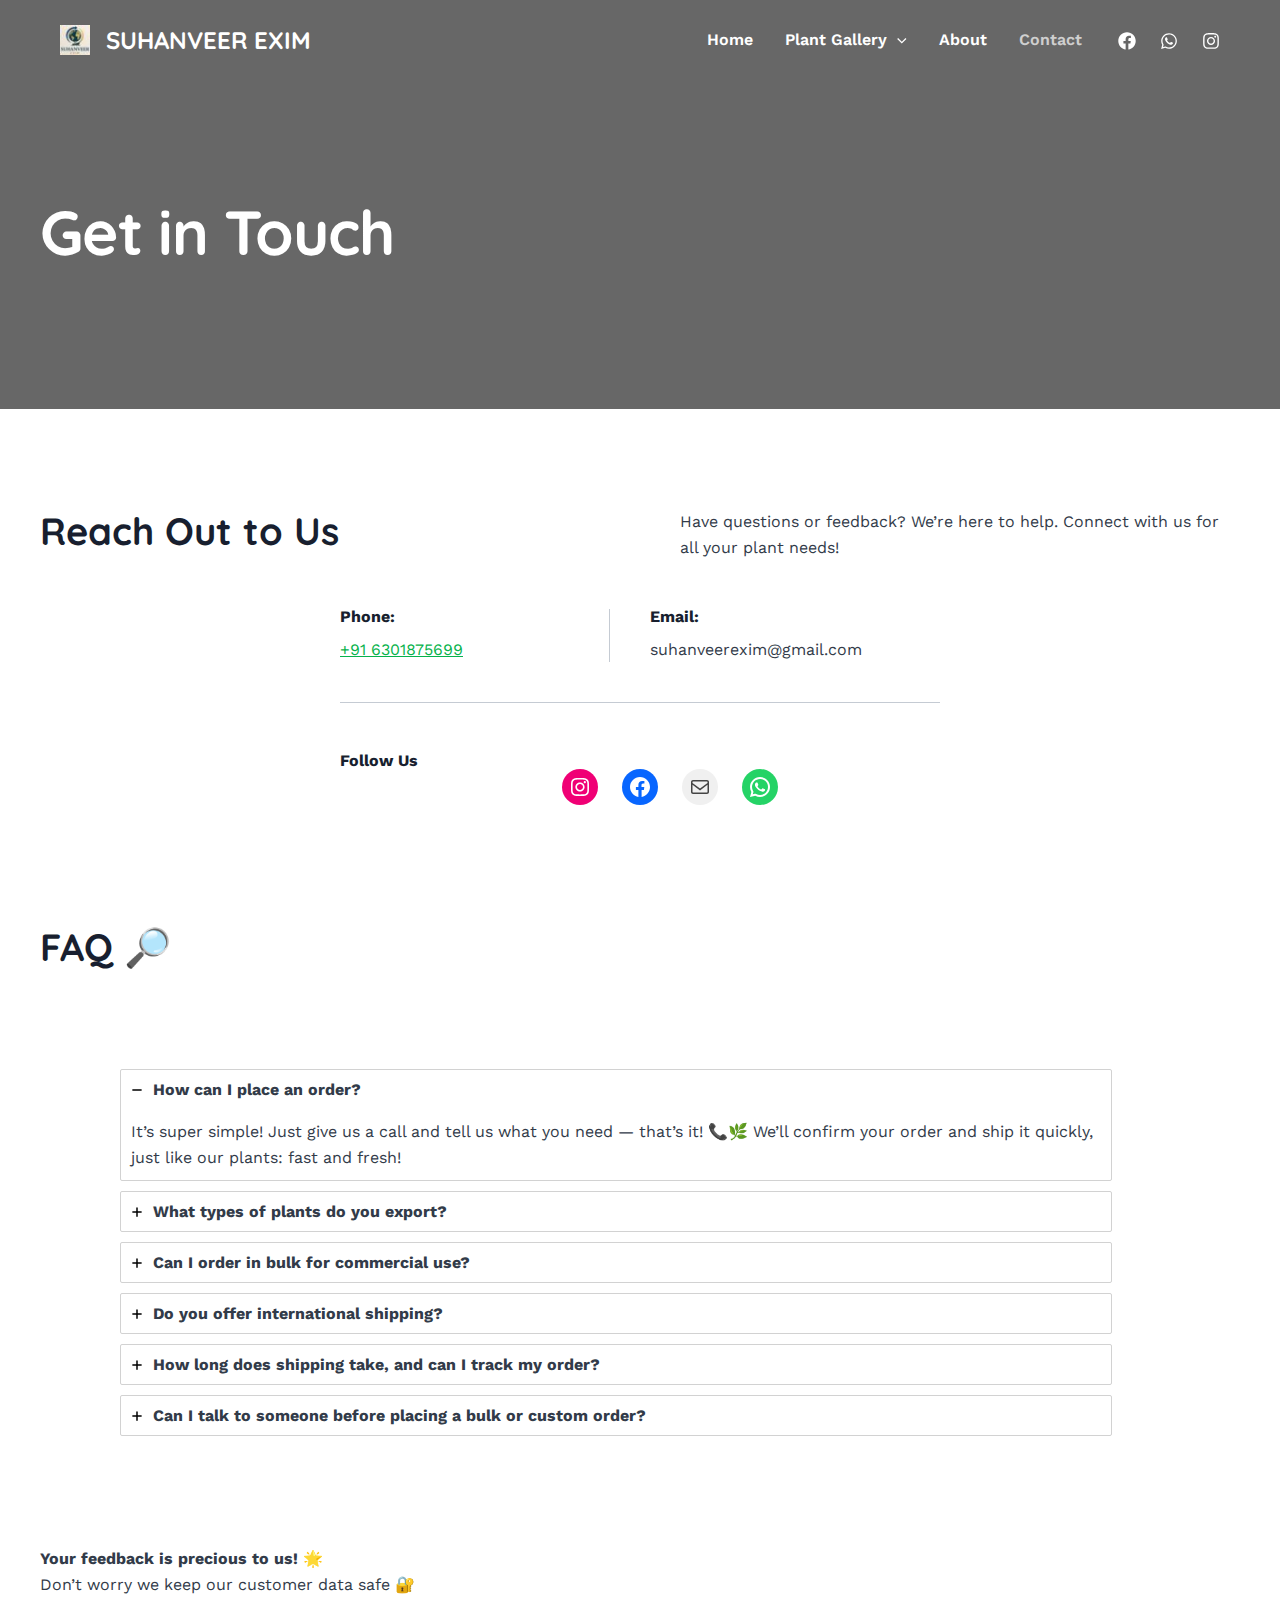
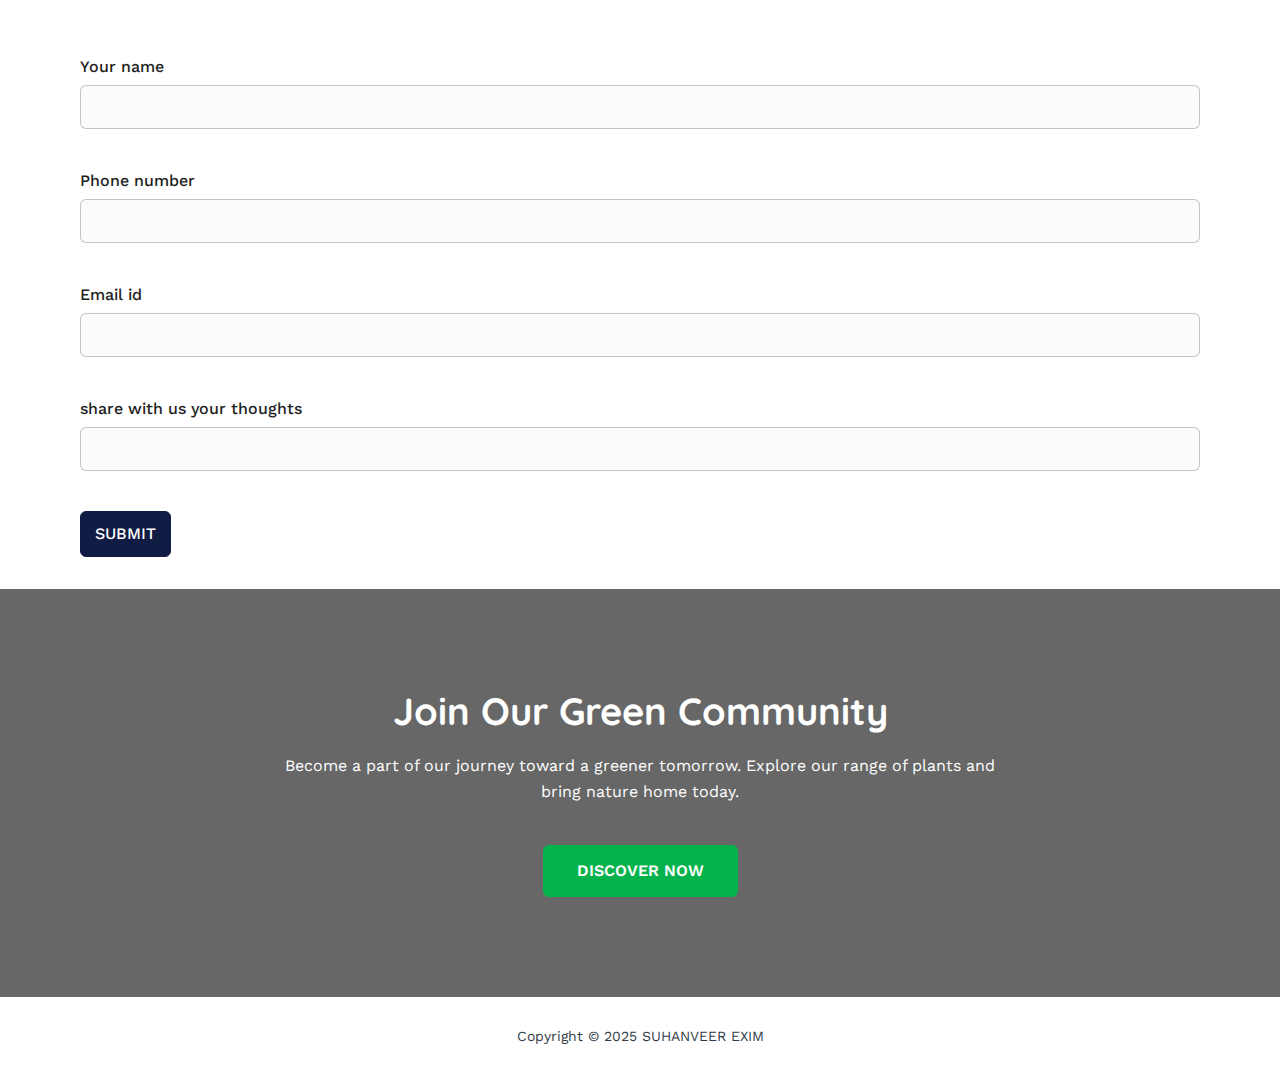
<file: contact/index.html>
<!DOCTYPE html>
<html lang="en-US">
<head>
<meta charset="UTF-8">
<meta name="viewport" content="width=device-width, initial-scale=1">
	<link rel="profile" href="https://gmpg.org/xfn/11"> 
	<title>Contact &#8211; SUHANVEER EXIM</title>
<meta name="robots" content="max-image-preview:large">
	<style>img:is([sizes="auto" i], [sizes^="auto," i]) { contain-intrinsic-size: 3000px 1500px }</style>
	<link rel="dns-prefetch" href="https://kcanusri.github.io/plant-export-website">
<link rel="dns-prefetch" href="//js.surecart.com">
<link rel="dns-prefetch" href="//fonts.googleapis.com">
<link rel="alternate" type="application/rss+xml" title="SUHANVEER EXIM &raquo; Feed" href="https://kcanusri.github.io/plant-export-website/feed/">
<link rel="alternate" type="application/rss+xml" title="SUHANVEER EXIM &raquo; Comments Feed" href="https://kcanusri.github.io/plant-export-website/comments/feed/">
<script>
window._wpemojiSettings = {"baseUrl":"https:\/\/s.w.org\/images\/core\/emoji\/15.1.0\/72x72\/","ext":".png","svgUrl":"https:\/\/s.w.org\/images\/core\/emoji\/15.1.0\/svg\/","svgExt":".svg","source":{"concatemoji":"https:\/\/kcanusri.github.io\/plant-export-website\/wp-includes\/js\/wp-emoji-release.min.js?ver=6.8"}};
/*! This file is auto-generated */
!function(i,n){var o,s,e;function c(e){try{var t={supportTests:e,timestamp:(new Date).valueOf()};sessionStorage.setItem(o,JSON.stringify(t))}catch(e){}}function p(e,t,n){e.clearRect(0,0,e.canvas.width,e.canvas.height),e.fillText(t,0,0);var t=new Uint32Array(e.getImageData(0,0,e.canvas.width,e.canvas.height).data),r=(e.clearRect(0,0,e.canvas.width,e.canvas.height),e.fillText(n,0,0),new Uint32Array(e.getImageData(0,0,e.canvas.width,e.canvas.height).data));return t.every(function(e,t){return e===r[t]})}function u(e,t,n){switch(t){case"flag":return n(e,"🏳️‍⚧️","🏳️​⚧️")?!1:!n(e,"🇺🇳","🇺​🇳")&&!n(e,"🏴󠁧󠁢󠁥󠁮󠁧󠁿","🏴​󠁧​󠁢​󠁥​󠁮​󠁧​󠁿");case"emoji":return!n(e,"🐦‍🔥","🐦​🔥")}return!1}function f(e,t,n){var r="undefined"!=typeof WorkerGlobalScope&&self instanceof WorkerGlobalScope?new OffscreenCanvas(300,150):i.createElement("canvas"),a=r.getContext("2d",{willReadFrequently:!0}),o=(a.textBaseline="top",a.font="600 32px Arial",{});return e.forEach(function(e){o[e]=t(a,e,n)}),o}function t(e){var t=i.createElement("script");t.src=e,t.defer=!0,i.head.appendChild(t)}"undefined"!=typeof Promise&&(o="wpEmojiSettingsSupports",s=["flag","emoji"],n.supports={everything:!0,everythingExceptFlag:!0},e=new Promise(function(e){i.addEventListener("DOMContentLoaded",e,{once:!0})}),new Promise(function(t){var n=function(){try{var e=JSON.parse(sessionStorage.getItem(o));if("object"==typeof e&&"number"==typeof e.timestamp&&(new Date).valueOf()<e.timestamp+604800&&"object"==typeof e.supportTests)return e.supportTests}catch(e){}return null}();if(!n){if("undefined"!=typeof Worker&&"undefined"!=typeof OffscreenCanvas&&"undefined"!=typeof URL&&URL.createObjectURL&&"undefined"!=typeof Blob)try{var e="postMessage("+f.toString()+"("+[JSON.stringify(s),u.toString(),p.toString()].join(",")+"));",r=new Blob([e],{type:"text/javascript"}),a=new Worker(URL.createObjectURL(r),{name:"wpTestEmojiSupports"});return void(a.onmessage=function(e){c(n=e.data),a.terminate(),t(n)})}catch(e){}c(n=f(s,u,p))}t(n)}).then(function(e){for(var t in e)n.supports[t]=e[t],n.supports.everything=n.supports.everything&&n.supports[t],"flag"!==t&&(n.supports.everythingExceptFlag=n.supports.everythingExceptFlag&&n.supports[t]);n.supports.everythingExceptFlag=n.supports.everythingExceptFlag&&!n.supports.flag,n.DOMReady=!1,n.readyCallback=function(){n.DOMReady=!0}}).then(function(){return e}).then(function(){var e;n.supports.everything||(n.readyCallback(),(e=n.source||{}).concatemoji?t(e.concatemoji):e.wpemoji&&e.twemoji&&(t(e.twemoji),t(e.wpemoji)))}))}((window,document),window._wpemojiSettings);
</script>
<link rel="stylesheet" id="astra-theme-css-css" href="https://kcanusri.github.io/plant-export-website/wp-content/themes/astra/assets/css/minified/main.min.css?ver=4.10.1" media="all">
<style id="astra-theme-css-inline-css">:root{--ast-post-nav-space:0;--ast-container-default-xlg-padding:3em;--ast-container-default-lg-padding:3em;--ast-container-default-slg-padding:2em;--ast-container-default-md-padding:3em;--ast-container-default-sm-padding:3em;--ast-container-default-xs-padding:2.4em;--ast-container-default-xxs-padding:1.8em;--ast-code-block-background:#ECEFF3;--ast-comment-inputs-background:#F9FAFB;--ast-normal-container-width:1200px;--ast-narrow-container-width:750px;--ast-blog-title-font-weight:normal;--ast-blog-meta-weight:inherit;--ast-global-color-primary:var(--ast-global-color-5);--ast-global-color-secondary:var(--ast-global-color-4);--ast-global-color-alternate-background:var(--ast-global-color-7);--ast-global-color-subtle-background:var(--ast-global-color-6);--ast-bg-style-guide:#F8FAFC;--ast-shadow-style-guide:0px 0px 4px 0 #00000057;--ast-global-dark-bg-style:#fff;--ast-global-dark-lfs:#fbfbfb;--ast-widget-bg-color:#fafafa;--ast-wc-container-head-bg-color:#fbfbfb;--ast-title-layout-bg:#eeeeee;--ast-search-border-color:#e7e7e7;--ast-lifter-hover-bg:#e6e6e6;--ast-gallery-block-color:#000;--srfm-color-input-label:var(--ast-global-color-2);}html{font-size:100%;}a{color:var(--ast-global-color-0);}a:hover,a:focus{color:var(--ast-global-color-1);}body,button,input,select,textarea,.ast-button,.ast-custom-button{font-family:'Work Sans',sans-serif;font-weight:400;font-size:16px;font-size:1rem;line-height:var(--ast-body-line-height,1.6em);}blockquote{color:var(--ast-global-color-3);}h1,.entry-content h1,h2,.entry-content h2,h3,.entry-content h3,h4,.entry-content h4,h5,.entry-content h5,h6,.entry-content h6,.site-title,.site-title a{font-family:'Quicksand',sans-serif;font-weight:700;}.ast-site-identity .site-title a{color:var(--ast-global-color-5);}.site-title{font-size:24px;font-size:1.5rem;display:block;}header .custom-logo-link img{max-width:30px;width:30px;}.astra-logo-svg{width:30px;}.site-header .site-description{font-size:15px;font-size:0.9375rem;display:none;}.entry-title{font-size:25px;font-size:1.5625rem;}.archive .ast-article-post .ast-article-inner,.blog .ast-article-post .ast-article-inner,.archive .ast-article-post .ast-article-inner:hover,.blog .ast-article-post .ast-article-inner:hover{overflow:hidden;}h1,.entry-content h1{font-size:62px;font-size:3.875rem;font-weight:700;font-family:'Quicksand',sans-serif;line-height:1.2em;letter-spacing:-1px;}h2,.entry-content h2{font-size:38px;font-size:2.375rem;font-weight:700;font-family:'Quicksand',sans-serif;line-height:1.16em;}h3,.entry-content h3{font-size:30px;font-size:1.875rem;font-weight:700;font-family:'Quicksand',sans-serif;line-height:1.2em;letter-spacing:0;}h4,.entry-content h4{font-size:24px;font-size:1.5rem;line-height:1.5em;font-weight:700;font-family:'Quicksand',sans-serif;letter-spacing:0;}h5,.entry-content h5{font-size:20px;font-size:1.25rem;line-height:1.33em;font-weight:700;font-family:'Quicksand',sans-serif;}h6,.entry-content h6{font-size:16px;font-size:1rem;line-height:1em;font-weight:700;font-family:'Work Sans',sans-serif;text-transform:uppercase;letter-spacing:2px;}::selection{background-color:var(--ast-global-color-0);color:#ffffff;}body,h1,.entry-title a,.entry-content h1,h2,.entry-content h2,h3,.entry-content h3,h4,.entry-content h4,h5,.entry-content h5,h6,.entry-content h6{color:var(--ast-global-color-3);}.tagcloud a:hover,.tagcloud a:focus,.tagcloud a.current-item{color:#ffffff;border-color:var(--ast-global-color-0);background-color:var(--ast-global-color-0);}input:focus,input[type="text"]:focus,input[type="email"]:focus,input[type="url"]:focus,input[type="password"]:focus,input[type="reset"]:focus,input[type="search"]:focus,textarea:focus{border-color:var(--ast-global-color-0);}input[type="radio"]:checked,input[type=reset],input[type="checkbox"]:checked,input[type="checkbox"]:hover:checked,input[type="checkbox"]:focus:checked,input[type=range]::-webkit-slider-thumb{border-color:var(--ast-global-color-0);background-color:var(--ast-global-color-0);box-shadow:none;}.site-footer a:hover + .post-count,.site-footer a:focus + .post-count{background:var(--ast-global-color-0);border-color:var(--ast-global-color-0);}.single .nav-links .nav-previous,.single .nav-links .nav-next{color:var(--ast-global-color-0);}.entry-meta,.entry-meta *{line-height:1.45;color:var(--ast-global-color-0);}.entry-meta a:not(.ast-button):hover,.entry-meta a:not(.ast-button):hover *,.entry-meta a:not(.ast-button):focus,.entry-meta a:not(.ast-button):focus *,.page-links > .page-link,.page-links .page-link:hover,.post-navigation a:hover{color:var(--ast-global-color-1);}#cat option,.secondary .calendar_wrap thead a,.secondary .calendar_wrap thead a:visited{color:var(--ast-global-color-0);}.secondary .calendar_wrap #today,.ast-progress-val span{background:var(--ast-global-color-0);}.secondary a:hover + .post-count,.secondary a:focus + .post-count{background:var(--ast-global-color-0);border-color:var(--ast-global-color-0);}.calendar_wrap #today > a{color:#ffffff;}.page-links .page-link,.single .post-navigation a{color:var(--ast-global-color-0);}.ast-search-menu-icon .search-form button.search-submit{padding:0 4px;}.ast-search-menu-icon form.search-form{padding-right:0;}.ast-search-menu-icon.slide-search input.search-field{width:0;}.ast-header-search .ast-search-menu-icon.ast-dropdown-active .search-form,.ast-header-search .ast-search-menu-icon.ast-dropdown-active .search-field:focus{transition:all 0.2s;}.search-form input.search-field:focus{outline:none;}.ast-archive-title{color:var(--ast-global-color-2);}.widget-title,.widget .wp-block-heading{font-size:22px;font-size:1.375rem;color:var(--ast-global-color-2);}.ast-single-post .entry-content a,.ast-comment-content a:not(.ast-comment-edit-reply-wrap a){text-decoration:underline;}.ast-single-post .wp-block-button .wp-block-button__link,.ast-single-post .elementor-widget-button .elementor-button,.ast-single-post .entry-content .uagb-tab a,.ast-single-post .entry-content .uagb-ifb-cta a,.ast-single-post .entry-content .wp-block-uagb-buttons a,.ast-single-post .entry-content .uabb-module-content a,.ast-single-post .entry-content .uagb-post-grid a,.ast-single-post .entry-content .uagb-timeline a,.ast-single-post .entry-content .uagb-toc__wrap a,.ast-single-post .entry-content .uagb-taxomony-box a,.ast-single-post .entry-content .woocommerce a,.entry-content .wp-block-latest-posts > li > a,.ast-single-post .entry-content .wp-block-file__button,li.ast-post-filter-single,.ast-single-post .wp-block-buttons .wp-block-button.is-style-outline .wp-block-button__link,.ast-single-post .ast-comment-content .comment-reply-link,.ast-single-post .ast-comment-content .comment-edit-link{text-decoration:none;}.ast-search-menu-icon.slide-search a:focus-visible:focus-visible,.astra-search-icon:focus-visible,#close:focus-visible,a:focus-visible,.ast-menu-toggle:focus-visible,.site .skip-link:focus-visible,.wp-block-loginout input:focus-visible,.wp-block-search.wp-block-search__button-inside .wp-block-search__inside-wrapper,.ast-header-navigation-arrow:focus-visible,.woocommerce .wc-proceed-to-checkout > .checkout-button:focus-visible,.woocommerce .woocommerce-MyAccount-navigation ul li a:focus-visible,.ast-orders-table__row .ast-orders-table__cell:focus-visible,.woocommerce .woocommerce-order-details .order-again > .button:focus-visible,.woocommerce .woocommerce-message a.button.wc-forward:focus-visible,.woocommerce #minus_qty:focus-visible,.woocommerce #plus_qty:focus-visible,a#ast-apply-coupon:focus-visible,.woocommerce .woocommerce-info a:focus-visible,.woocommerce .astra-shop-summary-wrap a:focus-visible,.woocommerce a.wc-forward:focus-visible,#ast-apply-coupon:focus-visible,.woocommerce-js .woocommerce-mini-cart-item a.remove:focus-visible,#close:focus-visible,.button.search-submit:focus-visible,#search_submit:focus,.normal-search:focus-visible,.ast-header-account-wrap:focus-visible,.woocommerce .ast-on-card-button.ast-quick-view-trigger:focus{outline-style:dotted;outline-color:inherit;outline-width:thin;}input:focus,input[type="text"]:focus,input[type="email"]:focus,input[type="url"]:focus,input[type="password"]:focus,input[type="reset"]:focus,input[type="search"]:focus,input[type="number"]:focus,textarea:focus,.wp-block-search__input:focus,[data-section="section-header-mobile-trigger"] .ast-button-wrap .ast-mobile-menu-trigger-minimal:focus,.ast-mobile-popup-drawer.active .menu-toggle-close:focus,.woocommerce-ordering select.orderby:focus,#ast-scroll-top:focus,#coupon_code:focus,.woocommerce-page #comment:focus,.woocommerce #reviews #respond input#submit:focus,.woocommerce a.add_to_cart_button:focus,.woocommerce .button.single_add_to_cart_button:focus,.woocommerce .woocommerce-cart-form button:focus,.woocommerce .woocommerce-cart-form__cart-item .quantity .qty:focus,.woocommerce .woocommerce-billing-fields .woocommerce-billing-fields__field-wrapper .woocommerce-input-wrapper > .input-text:focus,.woocommerce #order_comments:focus,.woocommerce #place_order:focus,.woocommerce .woocommerce-address-fields .woocommerce-address-fields__field-wrapper .woocommerce-input-wrapper > .input-text:focus,.woocommerce .woocommerce-MyAccount-content form button:focus,.woocommerce .woocommerce-MyAccount-content .woocommerce-EditAccountForm .woocommerce-form-row .woocommerce-Input.input-text:focus,.woocommerce .ast-woocommerce-container .woocommerce-pagination ul.page-numbers li a:focus,body #content .woocommerce form .form-row .select2-container--default .select2-selection--single:focus,#ast-coupon-code:focus,.woocommerce.woocommerce-js .quantity input[type=number]:focus,.woocommerce-js .woocommerce-mini-cart-item .quantity input[type=number]:focus,.woocommerce p#ast-coupon-trigger:focus{border-style:dotted;border-color:inherit;border-width:thin;}input{outline:none;}.ast-logo-title-inline .site-logo-img{padding-right:1em;}.site-logo-img img{ transition:all 0.2s linear;}body .ast-oembed-container *{position:absolute;top:0;width:100%;height:100%;left:0;}body .wp-block-embed-pocket-casts .ast-oembed-container *{position:unset;}.ast-single-post-featured-section + article {margin-top: 2em;}.site-content .ast-single-post-featured-section img {width: 100%;overflow: hidden;object-fit: cover;}.site > .ast-single-related-posts-container {margin-top: 0;}@media (min-width: 922px) {.ast-desktop .ast-container--narrow {max-width: var(--ast-narrow-container-width);margin: 0 auto;}}@media (max-width:921.9px){#ast-desktop-header{display:none;}}@media (min-width:922px){#ast-mobile-header{display:none;}}.wp-block-buttons.aligncenter{justify-content:center;}@media (max-width:921px){.ast-theme-transparent-header #primary,.ast-theme-transparent-header #secondary{padding:0;}}@media (max-width:921px){.ast-plain-container.ast-no-sidebar #primary{padding:0;}}.ast-plain-container.ast-no-sidebar #primary{margin-top:0;margin-bottom:0;}@media (max-width:921px){.ast-separate-container.ast-single-post.ast-right-sidebar #primary,.ast-separate-container.ast-single-post.ast-left-sidebar #primary,.ast-separate-container.ast-single-post #primary,.ast-plain-container #primary,.ast-narrow-container #primary{margin-top:40px;margin-bottom:20px;}.ast-separate-container.ast-single-post.ast-right-sidebar #primary,.ast-separate-container.ast-single-post.ast-left-sidebar #primary,.ast-separate-container.ast-single-post #primary,.ast-plain-container.ast-single-post #primary,.ast-narrow-container.ast-single-post #primary{margin-top:40px;margin-bottom:20px;}}@media (max-width:544px){.ast-separate-container.ast-single-post.ast-right-sidebar #primary,.ast-separate-container.ast-single-post.ast-left-sidebar #primary,.ast-separate-container.ast-single-post #primary,.ast-plain-container.ast-single-post #primary,.ast-narrow-container.ast-single-post #primary{margin-top:30px;margin-bottom:20px;}}@media (max-width:921px){.ast-separate-container #primary,.ast-narrow-container #primary{padding-top:0px;}}@media (max-width:544px){.ast-separate-container #primary,.ast-narrow-container #primary{padding-top:0px;}}@media (max-width:921px){.ast-separate-container #primary,.ast-narrow-container #primary{padding-bottom:0px;}}@media (max-width:544px){.ast-separate-container #primary,.ast-narrow-container #primary{padding-bottom:0px;}}.wp-block-button.is-style-outline .wp-block-button__link{border-color:var(--ast-global-color-0);border-top-width:2px;border-right-width:2px;border-bottom-width:2px;border-left-width:2px;}div.wp-block-button.is-style-outline > .wp-block-button__link:not(.has-text-color),div.wp-block-button.wp-block-button__link.is-style-outline:not(.has-text-color){color:var(--ast-global-color-0);}.wp-block-button.is-style-outline .wp-block-button__link:hover,.wp-block-buttons .wp-block-button.is-style-outline .wp-block-button__link:focus,.wp-block-buttons .wp-block-button.is-style-outline > .wp-block-button__link:not(.has-text-color):hover,.wp-block-buttons .wp-block-button.wp-block-button__link.is-style-outline:not(.has-text-color):hover{color:#ffffff;background-color:var(--ast-global-color-1);border-color:var(--ast-global-color-1);}.post-page-numbers.current .page-link,.ast-pagination .page-numbers.current{color:#ffffff;border-color:var(--ast-global-color-0);background-color:var(--ast-global-color-0);}.wp-block-button.is-style-outline .wp-block-button__link{border-top-width:2px;border-right-width:2px;border-bottom-width:2px;border-left-width:2px;}.wp-block-buttons .wp-block-button.is-style-outline .wp-block-button__link.wp-element-button,.ast-outline-button,.wp-block-uagb-buttons-child .uagb-buttons-repeater.ast-outline-button{border-color:var(--ast-global-color-0);border-top-width:2px;border-right-width:2px;border-bottom-width:2px;border-left-width:2px;font-family:inherit;font-weight:600;font-size:16px;font-size:1rem;line-height:1em;text-transform:uppercase;padding-top:16px;padding-right:32px;padding-bottom:16px;padding-left:32px;border-top-left-radius:6px;border-top-right-radius:6px;border-bottom-right-radius:6px;border-bottom-left-radius:6px;}.wp-block-buttons .wp-block-button.is-style-outline > .wp-block-button__link:not(.has-text-color),.wp-block-buttons .wp-block-button.wp-block-button__link.is-style-outline:not(.has-text-color),.ast-outline-button{color:var(--ast-global-color-0);}.wp-block-button.is-style-outline .wp-block-button__link:hover,.wp-block-buttons .wp-block-button.is-style-outline .wp-block-button__link:focus,.wp-block-buttons .wp-block-button.is-style-outline > .wp-block-button__link:not(.has-text-color):hover,.wp-block-buttons .wp-block-button.wp-block-button__link.is-style-outline:not(.has-text-color):hover,.ast-outline-button:hover,.ast-outline-button:focus,.wp-block-uagb-buttons-child .uagb-buttons-repeater.ast-outline-button:hover,.wp-block-uagb-buttons-child .uagb-buttons-repeater.ast-outline-button:focus{color:#ffffff;background-color:var(--ast-global-color-1);border-color:var(--ast-global-color-1);}.wp-block-button .wp-block-button__link.wp-element-button.is-style-outline:not(.has-background),.wp-block-button.is-style-outline>.wp-block-button__link.wp-element-button:not(.has-background),.ast-outline-button{background-color:transparent;}@media (max-width:921px){.wp-block-buttons .wp-block-button.is-style-outline .wp-block-button__link.wp-element-button,.ast-outline-button,.wp-block-uagb-buttons-child .uagb-buttons-repeater.ast-outline-button{font-size:16px;font-size:1rem;padding-top:15px;padding-right:30px;padding-bottom:15px;padding-left:30px;border-top-left-radius:6px;border-top-right-radius:6px;border-bottom-right-radius:6px;border-bottom-left-radius:6px;}}@media (max-width:544px){.wp-block-buttons .wp-block-button.is-style-outline .wp-block-button__link.wp-element-button,.ast-outline-button,.wp-block-uagb-buttons-child .uagb-buttons-repeater.ast-outline-button{font-size:16px;font-size:1rem;padding-top:14px;padding-right:28px;padding-bottom:14px;padding-left:28px;}}.entry-content[data-ast-blocks-layout] > figure{margin-bottom:1em;}h1.widget-title{font-weight:700;}h2.widget-title{font-weight:700;}h3.widget-title{font-weight:700;}#page{display:flex;flex-direction:column;min-height:100vh;}.ast-404-layout-1 h1.page-title{color:var(--ast-global-color-2);}.single .post-navigation a{line-height:1em;height:inherit;}.error-404 .page-sub-title{font-size:1.5rem;font-weight:inherit;}.search .site-content .content-area .search-form{margin-bottom:0;}#page .site-content{flex-grow:1;}.widget{margin-bottom:1.25em;}#secondary li{line-height:1.5em;}#secondary .wp-block-group h2{margin-bottom:0.7em;}#secondary h2{font-size:1.7rem;}.ast-separate-container .ast-article-post,.ast-separate-container .ast-article-single,.ast-separate-container .comment-respond{padding:3em;}.ast-separate-container .ast-article-single .ast-article-single{padding:0;}.ast-article-single .wp-block-post-template-is-layout-grid{padding-left:0;}.ast-separate-container .comments-title,.ast-narrow-container .comments-title{padding:1.5em 2em;}.ast-page-builder-template .comment-form-textarea,.ast-comment-formwrap .ast-grid-common-col{padding:0;}.ast-comment-formwrap{padding:0;display:inline-flex;column-gap:20px;width:100%;margin-left:0;margin-right:0;}.comments-area textarea#comment:focus,.comments-area textarea#comment:active,.comments-area .ast-comment-formwrap input[type="text"]:focus,.comments-area .ast-comment-formwrap input[type="text"]:active {box-shadow:none;outline:none;}.archive.ast-page-builder-template .entry-header{margin-top:2em;}.ast-page-builder-template .ast-comment-formwrap{width:100%;}.entry-title{margin-bottom:0.5em;}.ast-archive-description p{font-size:inherit;font-weight:inherit;line-height:inherit;}.ast-separate-container .ast-comment-list li.depth-1,.hentry{margin-bottom:2em;}@media (min-width:921px){.ast-left-sidebar.ast-page-builder-template #secondary,.archive.ast-right-sidebar.ast-page-builder-template .site-main{padding-left:20px;padding-right:20px;}}@media (max-width:544px){.ast-comment-formwrap.ast-row{column-gap:10px;display:inline-block;}#ast-commentform .ast-grid-common-col{position:relative;width:100%;}}@media (min-width:1201px){.ast-separate-container .ast-article-post,.ast-separate-container .ast-article-single,.ast-separate-container .ast-author-box,.ast-separate-container .ast-404-layout-1,.ast-separate-container .no-results{padding:3em;}}@media (max-width:921px){.ast-separate-container #primary,.ast-separate-container #secondary{padding:1.5em 0;}#primary,#secondary{padding:1.5em 0;margin:0;}.ast-left-sidebar #content > .ast-container{display:flex;flex-direction:column-reverse;width:100%;}}@media (min-width:922px){.ast-separate-container.ast-right-sidebar #primary,.ast-separate-container.ast-left-sidebar #primary{border:0;}.search-no-results.ast-separate-container #primary{margin-bottom:4em;}}.wp-block-button .wp-block-button__link{color:#ffffff;}.wp-block-button .wp-block-button__link:hover,.wp-block-button .wp-block-button__link:focus{color:#ffffff;background-color:var(--ast-global-color-1);border-color:var(--ast-global-color-1);}.wp-block-button .wp-block-button__link,.wp-block-search .wp-block-search__button,body .wp-block-file .wp-block-file__button{border-style:solid;border-top-width:2px;border-right-width:2px;border-left-width:2px;border-bottom-width:2px;border-color:var(--ast-global-color-0);background-color:var(--ast-global-color-0);color:#ffffff;font-family:inherit;font-weight:600;line-height:1em;text-transform:uppercase;font-size:16px;font-size:1rem;border-top-left-radius:6px;border-top-right-radius:6px;border-bottom-right-radius:6px;border-bottom-left-radius:6px;padding-top:16px;padding-right:32px;padding-bottom:16px;padding-left:32px;}@media (max-width:921px){.wp-block-button .wp-block-button__link,.wp-block-search .wp-block-search__button,body .wp-block-file .wp-block-file__button{font-size:16px;font-size:1rem;padding-top:15px;padding-right:30px;padding-bottom:15px;padding-left:30px;border-top-left-radius:6px;border-top-right-radius:6px;border-bottom-right-radius:6px;border-bottom-left-radius:6px;}}@media (max-width:544px){.wp-block-button .wp-block-button__link,.wp-block-search .wp-block-search__button,body .wp-block-file .wp-block-file__button{font-size:16px;font-size:1rem;padding-top:14px;padding-right:28px;padding-bottom:14px;padding-left:28px;}}.menu-toggle,button,.ast-button,.ast-custom-button,.button,input#submit,input[type="button"],input[type="submit"],input[type="reset"],form[CLASS*="wp-block-search__"].wp-block-search .wp-block-search__inside-wrapper .wp-block-search__button,body .wp-block-file .wp-block-file__button,.search .search-submit,.woocommerce-js a.button,.woocommerce button.button,.woocommerce .woocommerce-message a.button,.woocommerce #respond input#submit.alt,.woocommerce input.button.alt,.woocommerce input.button,.woocommerce input.button:disabled,.woocommerce input.button:disabled[disabled],.woocommerce input.button:disabled:hover,.woocommerce input.button:disabled[disabled]:hover,.woocommerce #respond input#submit,.woocommerce button.button.alt.disabled,.wc-block-grid__products .wc-block-grid__product .wp-block-button__link,.wc-block-grid__product-onsale,[CLASS*="wc-block"] button,.woocommerce-js .astra-cart-drawer .astra-cart-drawer-content .woocommerce-mini-cart__buttons .button:not(.checkout):not(.ast-continue-shopping),.woocommerce-js .astra-cart-drawer .astra-cart-drawer-content .woocommerce-mini-cart__buttons a.checkout,.woocommerce button.button.alt.disabled.wc-variation-selection-needed,[CLASS*="wc-block"] .wc-block-components-button{border-style:solid;border-top-width:2px;border-right-width:2px;border-left-width:2px;border-bottom-width:2px;color:#ffffff;border-color:var(--ast-global-color-0);background-color:var(--ast-global-color-0);padding-top:16px;padding-right:32px;padding-bottom:16px;padding-left:32px;font-family:inherit;font-weight:600;font-size:16px;font-size:1rem;line-height:1em;text-transform:uppercase;border-top-left-radius:6px;border-top-right-radius:6px;border-bottom-right-radius:6px;border-bottom-left-radius:6px;}button:focus,.menu-toggle:hover,button:hover,.ast-button:hover,.ast-custom-button:hover .button:hover,.ast-custom-button:hover ,input[type=reset]:hover,input[type=reset]:focus,input#submit:hover,input#submit:focus,input[type="button"]:hover,input[type="button"]:focus,input[type="submit"]:hover,input[type="submit"]:focus,form[CLASS*="wp-block-search__"].wp-block-search .wp-block-search__inside-wrapper .wp-block-search__button:hover,form[CLASS*="wp-block-search__"].wp-block-search .wp-block-search__inside-wrapper .wp-block-search__button:focus,body .wp-block-file .wp-block-file__button:hover,body .wp-block-file .wp-block-file__button:focus,.woocommerce-js a.button:hover,.woocommerce button.button:hover,.woocommerce .woocommerce-message a.button:hover,.woocommerce #respond input#submit:hover,.woocommerce #respond input#submit.alt:hover,.woocommerce input.button.alt:hover,.woocommerce input.button:hover,.woocommerce button.button.alt.disabled:hover,.wc-block-grid__products .wc-block-grid__product .wp-block-button__link:hover,[CLASS*="wc-block"] button:hover,.woocommerce-js .astra-cart-drawer .astra-cart-drawer-content .woocommerce-mini-cart__buttons .button:not(.checkout):not(.ast-continue-shopping):hover,.woocommerce-js .astra-cart-drawer .astra-cart-drawer-content .woocommerce-mini-cart__buttons a.checkout:hover,.woocommerce button.button.alt.disabled.wc-variation-selection-needed:hover,[CLASS*="wc-block"] .wc-block-components-button:hover,[CLASS*="wc-block"] .wc-block-components-button:focus{color:#ffffff;background-color:var(--ast-global-color-1);border-color:var(--ast-global-color-1);}form[CLASS*="wp-block-search__"].wp-block-search .wp-block-search__inside-wrapper .wp-block-search__button.has-icon{padding-top:calc(16px - 3px);padding-right:calc(32px - 3px);padding-bottom:calc(16px - 3px);padding-left:calc(32px - 3px);}@media (max-width:921px){.menu-toggle,button,.ast-button,.ast-custom-button,.button,input#submit,input[type="button"],input[type="submit"],input[type="reset"],form[CLASS*="wp-block-search__"].wp-block-search .wp-block-search__inside-wrapper .wp-block-search__button,body .wp-block-file .wp-block-file__button,.search .search-submit,.woocommerce-js a.button,.woocommerce button.button,.woocommerce .woocommerce-message a.button,.woocommerce #respond input#submit.alt,.woocommerce input.button.alt,.woocommerce input.button,.woocommerce input.button:disabled,.woocommerce input.button:disabled[disabled],.woocommerce input.button:disabled:hover,.woocommerce input.button:disabled[disabled]:hover,.woocommerce #respond input#submit,.woocommerce button.button.alt.disabled,.wc-block-grid__products .wc-block-grid__product .wp-block-button__link,.wc-block-grid__product-onsale,[CLASS*="wc-block"] button,.woocommerce-js .astra-cart-drawer .astra-cart-drawer-content .woocommerce-mini-cart__buttons .button:not(.checkout):not(.ast-continue-shopping),.woocommerce-js .astra-cart-drawer .astra-cart-drawer-content .woocommerce-mini-cart__buttons a.checkout,.woocommerce button.button.alt.disabled.wc-variation-selection-needed,[CLASS*="wc-block"] .wc-block-components-button{padding-top:15px;padding-right:30px;padding-bottom:15px;padding-left:30px;font-size:16px;font-size:1rem;border-top-left-radius:6px;border-top-right-radius:6px;border-bottom-right-radius:6px;border-bottom-left-radius:6px;}}@media (max-width:544px){.menu-toggle,button,.ast-button,.ast-custom-button,.button,input#submit,input[type="button"],input[type="submit"],input[type="reset"],form[CLASS*="wp-block-search__"].wp-block-search .wp-block-search__inside-wrapper .wp-block-search__button,body .wp-block-file .wp-block-file__button,.search .search-submit,.woocommerce-js a.button,.woocommerce button.button,.woocommerce .woocommerce-message a.button,.woocommerce #respond input#submit.alt,.woocommerce input.button.alt,.woocommerce input.button,.woocommerce input.button:disabled,.woocommerce input.button:disabled[disabled],.woocommerce input.button:disabled:hover,.woocommerce input.button:disabled[disabled]:hover,.woocommerce #respond input#submit,.woocommerce button.button.alt.disabled,.wc-block-grid__products .wc-block-grid__product .wp-block-button__link,.wc-block-grid__product-onsale,[CLASS*="wc-block"] button,.woocommerce-js .astra-cart-drawer .astra-cart-drawer-content .woocommerce-mini-cart__buttons .button:not(.checkout):not(.ast-continue-shopping),.woocommerce-js .astra-cart-drawer .astra-cart-drawer-content .woocommerce-mini-cart__buttons a.checkout,.woocommerce button.button.alt.disabled.wc-variation-selection-needed,[CLASS*="wc-block"] .wc-block-components-button{padding-top:14px;padding-right:28px;padding-bottom:14px;padding-left:28px;font-size:16px;font-size:1rem;}}@media (max-width:921px){.menu-toggle,button,.ast-button,.button,input#submit,input[type="button"],input[type="submit"],input[type="reset"]{font-size:16px;font-size:1rem;}.ast-mobile-header-stack .main-header-bar .ast-search-menu-icon{display:inline-block;}.ast-header-break-point.ast-header-custom-item-outside .ast-mobile-header-stack .main-header-bar .ast-search-icon{margin:0;}.ast-comment-avatar-wrap img{max-width:2.5em;}.ast-comment-meta{padding:0 1.8888em 1.3333em;}.ast-separate-container .ast-comment-list li.depth-1{padding:1.5em 2.14em;}.ast-separate-container .comment-respond{padding:2em 2.14em;}}@media (min-width:544px){.ast-container{max-width:100%;}}@media (max-width:544px){.ast-separate-container .ast-article-post,.ast-separate-container .ast-article-single,.ast-separate-container .comments-title,.ast-separate-container .ast-archive-description{padding:1.5em 1em;}.ast-separate-container #content .ast-container{padding-left:0.54em;padding-right:0.54em;}.ast-separate-container .ast-comment-list .bypostauthor{padding:.5em;}.ast-search-menu-icon.ast-dropdown-active .search-field{width:170px;}.menu-toggle,button,.ast-button,.button,input#submit,input[type="button"],input[type="submit"],input[type="reset"]{font-size:16px;font-size:1rem;}} #ast-mobile-header .ast-site-header-cart-li a{pointer-events:none;}.ast-separate-container{background-color:var(--ast-global-color-4);background-image:none;}@media (max-width:921px){.widget-title{font-size:22px;font-size:1.375rem;}body,button,input,select,textarea,.ast-button,.ast-custom-button{font-size:16px;font-size:1rem;}#secondary,#secondary button,#secondary input,#secondary select,#secondary textarea{font-size:16px;font-size:1rem;}.site-title{font-size:26px;font-size:1.625rem;display:block;}.site-header .site-description{display:none;}h1,.entry-content h1{font-size:44px;}h2,.entry-content h2{font-size:32px;}h3,.entry-content h3{font-size:26px;}h4,.entry-content h4{font-size:22px;font-size:1.375rem;}h5,.entry-content h5{font-size:18px;font-size:1.125rem;}h6,.entry-content h6{font-size:14px;font-size:0.875rem;}.astra-logo-svg{width:32px;}.astra-logo-svg:not(.sticky-custom-logo .astra-logo-svg,.transparent-custom-logo .astra-logo-svg,.advanced-header-logo .astra-logo-svg){height:32px;}header .custom-logo-link img,.ast-header-break-point .site-logo-img .custom-mobile-logo-link img{max-width:32px;width:32px;}body,.ast-separate-container{background-color:var(--ast-global-color-4);background-image:none;}}@media (max-width:544px){.widget-title{font-size:22px;font-size:1.375rem;}body,button,input,select,textarea,.ast-button,.ast-custom-button{font-size:16px;font-size:1rem;}#secondary,#secondary button,#secondary input,#secondary select,#secondary textarea{font-size:16px;font-size:1rem;}.site-title{font-size:20px;font-size:1.25rem;display:block;}.site-header .site-description{display:none;}h1,.entry-content h1{font-size:38px;}h2,.entry-content h2{font-size:28px;}h3,.entry-content h3{font-size:24px;}h4,.entry-content h4{font-size:20px;font-size:1.25rem;}h5,.entry-content h5{font-size:18px;font-size:1.125rem;}h6,.entry-content h6{font-size:14px;font-size:0.875rem;}header .custom-logo-link img,.ast-header-break-point .site-branding img,.ast-header-break-point .custom-logo-link img{max-width:30px;width:30px;}.astra-logo-svg{width:30px;}.astra-logo-svg:not(.sticky-custom-logo .astra-logo-svg,.transparent-custom-logo .astra-logo-svg,.advanced-header-logo .astra-logo-svg){height:30px;}.ast-header-break-point .site-logo-img .custom-mobile-logo-link img{max-width:30px;}body,.ast-separate-container{background-color:var(--ast-global-color-4);background-image:none;}}@media (max-width:544px){html{font-size:100%;}}@media (min-width:922px){.ast-container{max-width:1240px;}}@media (min-width:922px){.site-content .ast-container{display:flex;}}@media (max-width:921px){.site-content .ast-container{flex-direction:column;}}@media (min-width:922px){.main-header-menu .sub-menu .menu-item.ast-left-align-sub-menu:hover > .sub-menu,.main-header-menu .sub-menu .menu-item.ast-left-align-sub-menu.focus > .sub-menu{margin-left:-0px;}}.ast-theme-transparent-header [CLASS*="ast-header-html-"] .ast-builder-html-element{color:#ffffff;}.ast-theme-transparent-header [CLASS*="ast-header-html-"] .ast-builder-html-element a{color:#ffffff;}.ast-theme-transparent-header [data-section="section-header-mobile-trigger"] .ast-button-wrap .mobile-menu-toggle-icon .ast-mobile-svg{fill:#ffffff;}.ast-theme-transparent-header [data-section="section-header-mobile-trigger"] .ast-button-wrap .mobile-menu-wrap .mobile-menu{color:#ffffff;}.ast-theme-transparent-header [data-section="section-header-mobile-trigger"] .ast-button-wrap .ast-mobile-menu-trigger-fill,.ast-theme-transparent-header [data-section="section-header-mobile-trigger"] .ast-button-wrap .ast-mobile-menu-trigger-minimal{color:#ffffff;border:none;}.entry-content li > p{margin-bottom:0;}.site .comments-area{padding-top:2em;padding-bottom:2em;margin-top:2em;}.wp-block-file {display: flex;align-items: center;flex-wrap: wrap;justify-content: space-between;}.wp-block-pullquote {border: none;}.wp-block-pullquote blockquote::before {content: "\201D";font-family: "Helvetica",sans-serif;display: flex;transform: rotate( 180deg );font-size: 6rem;font-style: normal;line-height: 1;font-weight: bold;align-items: center;justify-content: center;}.has-text-align-right > blockquote::before {justify-content: flex-start;}.has-text-align-left > blockquote::before {justify-content: flex-end;}figure.wp-block-pullquote.is-style-solid-color blockquote {max-width: 100%;text-align: inherit;}:root {--wp--custom--ast-default-block-top-padding: 100px;--wp--custom--ast-default-block-right-padding: 80px;--wp--custom--ast-default-block-bottom-padding: 100px;--wp--custom--ast-default-block-left-padding: 80px;--wp--custom--ast-container-width: 1200px;--wp--custom--ast-content-width-size: 1200px;--wp--custom--ast-wide-width-size: calc(1200px + var(--wp--custom--ast-default-block-left-padding) + var(--wp--custom--ast-default-block-right-padding));}.ast-narrow-container {--wp--custom--ast-content-width-size: 750px;--wp--custom--ast-wide-width-size: 750px;}@media(max-width: 921px) {:root {--wp--custom--ast-default-block-top-padding: 50px;--wp--custom--ast-default-block-right-padding: 50px;--wp--custom--ast-default-block-bottom-padding: 50px;--wp--custom--ast-default-block-left-padding: 50px;}}@media(max-width: 544px) {:root {--wp--custom--ast-default-block-top-padding: 50px;--wp--custom--ast-default-block-right-padding: 30px;--wp--custom--ast-default-block-bottom-padding: 50px;--wp--custom--ast-default-block-left-padding: 30px;}}.entry-content > .wp-block-group,.entry-content > .wp-block-cover,.entry-content > .wp-block-columns {padding-top: var(--wp--custom--ast-default-block-top-padding);padding-right: var(--wp--custom--ast-default-block-right-padding);padding-bottom: var(--wp--custom--ast-default-block-bottom-padding);padding-left: var(--wp--custom--ast-default-block-left-padding);}.ast-plain-container.ast-no-sidebar .entry-content > .alignfull,.ast-page-builder-template .ast-no-sidebar .entry-content > .alignfull {margin-left: calc( -50vw + 50%);margin-right: calc( -50vw + 50%);max-width: 100vw;width: 100vw;}.ast-plain-container.ast-no-sidebar .entry-content .alignfull .alignfull,.ast-page-builder-template.ast-no-sidebar .entry-content .alignfull .alignfull,.ast-plain-container.ast-no-sidebar .entry-content .alignfull .alignwide,.ast-page-builder-template.ast-no-sidebar .entry-content .alignfull .alignwide,.ast-plain-container.ast-no-sidebar .entry-content .alignwide .alignfull,.ast-page-builder-template.ast-no-sidebar .entry-content .alignwide .alignfull,.ast-plain-container.ast-no-sidebar .entry-content .alignwide .alignwide,.ast-page-builder-template.ast-no-sidebar .entry-content .alignwide .alignwide,.ast-plain-container.ast-no-sidebar .entry-content .wp-block-column .alignfull,.ast-page-builder-template.ast-no-sidebar .entry-content .wp-block-column .alignfull,.ast-plain-container.ast-no-sidebar .entry-content .wp-block-column .alignwide,.ast-page-builder-template.ast-no-sidebar .entry-content .wp-block-column .alignwide {margin-left: auto;margin-right: auto;width: 100%;}[data-ast-blocks-layout] .wp-block-separator:not(.is-style-dots) {height: 0;}[data-ast-blocks-layout] .wp-block-separator {margin: 20px auto;}[data-ast-blocks-layout] .wp-block-separator:not(.is-style-wide):not(.is-style-dots) {max-width: 100px;}[data-ast-blocks-layout] .wp-block-separator.has-background {padding: 0;}.entry-content[data-ast-blocks-layout] > * {max-width: var(--wp--custom--ast-content-width-size);margin-left: auto;margin-right: auto;}.entry-content[data-ast-blocks-layout] > .alignwide {max-width: var(--wp--custom--ast-wide-width-size);}.entry-content[data-ast-blocks-layout] .alignfull {max-width: none;}.entry-content .wp-block-columns {margin-bottom: 0;}blockquote {margin: 1.5em;border-color: rgba(0,0,0,0.05);}.wp-block-quote:not(.has-text-align-right):not(.has-text-align-center) {border-left: 5px solid rgba(0,0,0,0.05);}.has-text-align-right > blockquote,blockquote.has-text-align-right {border-right: 5px solid rgba(0,0,0,0.05);}.has-text-align-left > blockquote,blockquote.has-text-align-left {border-left: 5px solid rgba(0,0,0,0.05);}.wp-block-site-tagline,.wp-block-latest-posts .read-more {margin-top: 15px;}.wp-block-loginout p label {display: block;}.wp-block-loginout p:not(.login-remember):not(.login-submit) input {width: 100%;}.wp-block-loginout input:focus {border-color: transparent;}.wp-block-loginout input:focus {outline: thin dotted;}.entry-content .wp-block-media-text .wp-block-media-text__content {padding: 0 0 0 8%;}.entry-content .wp-block-media-text.has-media-on-the-right .wp-block-media-text__content {padding: 0 8% 0 0;}.entry-content .wp-block-media-text.has-background .wp-block-media-text__content {padding: 8%;}.entry-content .wp-block-cover:not([class*="background-color"]):not(.has-text-color.has-link-color) .wp-block-cover__inner-container,.entry-content .wp-block-cover:not([class*="background-color"]) .wp-block-cover-image-text,.entry-content .wp-block-cover:not([class*="background-color"]) .wp-block-cover-text,.entry-content .wp-block-cover-image:not([class*="background-color"]) .wp-block-cover__inner-container,.entry-content .wp-block-cover-image:not([class*="background-color"]) .wp-block-cover-image-text,.entry-content .wp-block-cover-image:not([class*="background-color"]) .wp-block-cover-text {color: var(--ast-global-color-primary,var(--ast-global-color-5));}.wp-block-loginout .login-remember input {width: 1.1rem;height: 1.1rem;margin: 0 5px 4px 0;vertical-align: middle;}.wp-block-latest-posts > li > *:first-child,.wp-block-latest-posts:not(.is-grid) > li:first-child {margin-top: 0;}.entry-content > .wp-block-buttons,.entry-content > .wp-block-uagb-buttons {margin-bottom: 1.5em;}.wp-block-search__inside-wrapper .wp-block-search__input {padding: 0 10px;color: var(--ast-global-color-3);background: var(--ast-global-color-primary,var(--ast-global-color-5));border-color: var(--ast-border-color);}.wp-block-latest-posts .read-more {margin-bottom: 1.5em;}.wp-block-search__no-button .wp-block-search__inside-wrapper .wp-block-search__input {padding-top: 5px;padding-bottom: 5px;}.wp-block-latest-posts .wp-block-latest-posts__post-date,.wp-block-latest-posts .wp-block-latest-posts__post-author {font-size: 1rem;}.wp-block-latest-posts > li > *,.wp-block-latest-posts:not(.is-grid) > li {margin-top: 12px;margin-bottom: 12px;}.ast-page-builder-template .entry-content[data-ast-blocks-layout] > *,.ast-page-builder-template .entry-content[data-ast-blocks-layout] > .alignfull:not(.wp-block-group):not(.uagb-is-root-container) > * {max-width: none;}.ast-page-builder-template .entry-content[data-ast-blocks-layout] > .alignwide:not(.uagb-is-root-container) > * {max-width: var(--wp--custom--ast-wide-width-size);}.ast-page-builder-template .entry-content[data-ast-blocks-layout] > .inherit-container-width > *,.ast-page-builder-template .entry-content[data-ast-blocks-layout] > *:not(.wp-block-group):not(.uagb-is-root-container) > *,.entry-content[data-ast-blocks-layout] > .wp-block-cover .wp-block-cover__inner-container {max-width: var(--wp--custom--ast-content-width-size) ;margin-left: auto;margin-right: auto;}.entry-content[data-ast-blocks-layout] .wp-block-cover:not(.alignleft):not(.alignright) {width: auto;}@media(max-width: 1200px) {.ast-separate-container .entry-content > .alignfull,.ast-separate-container .entry-content[data-ast-blocks-layout] > .alignwide,.ast-plain-container .entry-content[data-ast-blocks-layout] > .alignwide,.ast-plain-container .entry-content .alignfull {margin-left: calc(-1 * min(var(--ast-container-default-xlg-padding),20px)) ;margin-right: calc(-1 * min(var(--ast-container-default-xlg-padding),20px));}}@media(min-width: 1201px) {.ast-separate-container .entry-content > .alignfull {margin-left: calc(-1 * var(--ast-container-default-xlg-padding) );margin-right: calc(-1 * var(--ast-container-default-xlg-padding) );}.ast-separate-container .entry-content[data-ast-blocks-layout] > .alignwide,.ast-plain-container .entry-content[data-ast-blocks-layout] > .alignwide {margin-left: calc(-1 * var(--wp--custom--ast-default-block-left-padding) );margin-right: calc(-1 * var(--wp--custom--ast-default-block-right-padding) );}}@media(min-width: 921px) {.ast-separate-container .entry-content .wp-block-group.alignwide:not(.inherit-container-width) > :where(:not(.alignleft):not(.alignright)),.ast-plain-container .entry-content .wp-block-group.alignwide:not(.inherit-container-width) > :where(:not(.alignleft):not(.alignright)) {max-width: calc( var(--wp--custom--ast-content-width-size) + 80px );}.ast-plain-container.ast-right-sidebar .entry-content[data-ast-blocks-layout] .alignfull,.ast-plain-container.ast-left-sidebar .entry-content[data-ast-blocks-layout] .alignfull {margin-left: -60px;margin-right: -60px;}}@media(min-width: 544px) {.entry-content > .alignleft {margin-right: 20px;}.entry-content > .alignright {margin-left: 20px;}}@media (max-width:544px){.wp-block-columns .wp-block-column:not(:last-child){margin-bottom:20px;}.wp-block-latest-posts{margin:0;}}@media( max-width: 600px ) {.entry-content .wp-block-media-text .wp-block-media-text__content,.entry-content .wp-block-media-text.has-media-on-the-right .wp-block-media-text__content {padding: 8% 0 0;}.entry-content .wp-block-media-text.has-background .wp-block-media-text__content {padding: 8%;}}.ast-narrow-container .site-content .wp-block-uagb-image--align-full .wp-block-uagb-image__figure {max-width: 100%;margin-left: auto;margin-right: auto;}.entry-content ul,.entry-content ol {padding: revert;margin: revert;}:root .has-ast-global-color-0-color{color:var(--ast-global-color-0);}:root .has-ast-global-color-0-background-color{background-color:var(--ast-global-color-0);}:root .wp-block-button .has-ast-global-color-0-color{color:var(--ast-global-color-0);}:root .wp-block-button .has-ast-global-color-0-background-color{background-color:var(--ast-global-color-0);}:root .has-ast-global-color-1-color{color:var(--ast-global-color-1);}:root .has-ast-global-color-1-background-color{background-color:var(--ast-global-color-1);}:root .wp-block-button .has-ast-global-color-1-color{color:var(--ast-global-color-1);}:root .wp-block-button .has-ast-global-color-1-background-color{background-color:var(--ast-global-color-1);}:root .has-ast-global-color-2-color{color:var(--ast-global-color-2);}:root .has-ast-global-color-2-background-color{background-color:var(--ast-global-color-2);}:root .wp-block-button .has-ast-global-color-2-color{color:var(--ast-global-color-2);}:root .wp-block-button .has-ast-global-color-2-background-color{background-color:var(--ast-global-color-2);}:root .has-ast-global-color-3-color{color:var(--ast-global-color-3);}:root .has-ast-global-color-3-background-color{background-color:var(--ast-global-color-3);}:root .wp-block-button .has-ast-global-color-3-color{color:var(--ast-global-color-3);}:root .wp-block-button .has-ast-global-color-3-background-color{background-color:var(--ast-global-color-3);}:root .has-ast-global-color-4-color{color:var(--ast-global-color-4);}:root .has-ast-global-color-4-background-color{background-color:var(--ast-global-color-4);}:root .wp-block-button .has-ast-global-color-4-color{color:var(--ast-global-color-4);}:root .wp-block-button .has-ast-global-color-4-background-color{background-color:var(--ast-global-color-4);}:root .has-ast-global-color-5-color{color:var(--ast-global-color-5);}:root .has-ast-global-color-5-background-color{background-color:var(--ast-global-color-5);}:root .wp-block-button .has-ast-global-color-5-color{color:var(--ast-global-color-5);}:root .wp-block-button .has-ast-global-color-5-background-color{background-color:var(--ast-global-color-5);}:root .has-ast-global-color-6-color{color:var(--ast-global-color-6);}:root .has-ast-global-color-6-background-color{background-color:var(--ast-global-color-6);}:root .wp-block-button .has-ast-global-color-6-color{color:var(--ast-global-color-6);}:root .wp-block-button .has-ast-global-color-6-background-color{background-color:var(--ast-global-color-6);}:root .has-ast-global-color-7-color{color:var(--ast-global-color-7);}:root .has-ast-global-color-7-background-color{background-color:var(--ast-global-color-7);}:root .wp-block-button .has-ast-global-color-7-color{color:var(--ast-global-color-7);}:root .wp-block-button .has-ast-global-color-7-background-color{background-color:var(--ast-global-color-7);}:root .has-ast-global-color-8-color{color:var(--ast-global-color-8);}:root .has-ast-global-color-8-background-color{background-color:var(--ast-global-color-8);}:root .wp-block-button .has-ast-global-color-8-color{color:var(--ast-global-color-8);}:root .wp-block-button .has-ast-global-color-8-background-color{background-color:var(--ast-global-color-8);}:root{--ast-global-color-0:#06b24b;--ast-global-color-1:#07c553;--ast-global-color-2:#181f2f;--ast-global-color-3:#323b49;--ast-global-color-4:#f5f7f4;--ast-global-color-5:#FFFFFF;--ast-global-color-6:#c5cbd3;--ast-global-color-7:#010101;--ast-global-color-8:#000000;}:root {--ast-border-color : var(--ast-global-color-6);}.site .site-content #primary{margin-top:0px;margin-bottom:0px;margin-left:0px;margin-right:0px;}.site .site-content #primary .ast-article-single,.ast-separate-container .site-content #secondary .widget{padding-top:0px;padding-bottom:0px;padding-left:0px;padding-right:0px;}.ast-single-entry-banner {-js-display: flex;display: flex;flex-direction: column;justify-content: center;text-align: center;position: relative;background: var(--ast-title-layout-bg);}.ast-single-entry-banner[data-banner-layout="layout-1"] {max-width: 1200px;background: inherit;padding: 20px 0;}.ast-single-entry-banner[data-banner-width-type="custom"] {margin: 0 auto;width: 100%;}.ast-single-entry-banner + .site-content .entry-header {margin-bottom: 0;}.site .ast-author-avatar {--ast-author-avatar-size: ;}a.ast-underline-text {text-decoration: underline;}.ast-container > .ast-terms-link {position: relative;display: block;}a.ast-button.ast-badge-tax {padding: 4px 8px;border-radius: 3px;font-size: inherit;}header.entry-header:not(.related-entry-header) .entry-title{font-weight:600;font-size:32px;font-size:2rem;}header.entry-header:not(.related-entry-header) > *:not(:last-child){margin-bottom:10px;}.ast-archive-entry-banner {-js-display: flex;display: flex;flex-direction: column;justify-content: center;text-align: center;position: relative;background: var(--ast-title-layout-bg);}.ast-archive-entry-banner[data-banner-width-type="custom"] {margin: 0 auto;width: 100%;}.ast-archive-entry-banner[data-banner-layout="layout-1"] {background: inherit;padding: 20px 0;text-align: left;}body.archive .ast-archive-description{max-width:1200px;width:100%;text-align:left;padding-top:3em;padding-right:3em;padding-bottom:3em;padding-left:3em;}body.archive .ast-archive-description .ast-archive-title,body.archive .ast-archive-description .ast-archive-title *{font-weight:600;font-size:32px;font-size:2rem;}body.archive .ast-archive-description > *:not(:last-child){margin-bottom:10px;}@media (max-width:921px){body.archive .ast-archive-description{text-align:left;}}@media (max-width:544px){body.archive .ast-archive-description{text-align:left;}}.ast-theme-transparent-header #masthead .site-logo-img .transparent-custom-logo .astra-logo-svg{width:150px;}.ast-theme-transparent-header #masthead .site-logo-img .transparent-custom-logo img{ max-width:150px; width:150px;}@media (max-width:921px){.ast-theme-transparent-header #masthead .site-logo-img .transparent-custom-logo .astra-logo-svg{width:120px;}.ast-theme-transparent-header #masthead .site-logo-img .transparent-custom-logo img{ max-width:120px; width:120px;}}@media (max-width:543px){.ast-theme-transparent-header #masthead .site-logo-img .transparent-custom-logo .astra-logo-svg{width:100px;}.ast-theme-transparent-header #masthead .site-logo-img .transparent-custom-logo img{ max-width:100px; width:100px;}}@media (min-width:921px){.ast-theme-transparent-header #masthead{position:absolute;left:0;right:0;}.ast-theme-transparent-header .main-header-bar,.ast-theme-transparent-header.ast-header-break-point .main-header-bar{background:none;}body.elementor-editor-active.ast-theme-transparent-header #masthead,.fl-builder-edit .ast-theme-transparent-header #masthead,body.vc_editor.ast-theme-transparent-header #masthead,body.brz-ed.ast-theme-transparent-header #masthead{z-index:0;}.ast-header-break-point.ast-replace-site-logo-transparent.ast-theme-transparent-header .custom-mobile-logo-link{display:none;}.ast-header-break-point.ast-replace-site-logo-transparent.ast-theme-transparent-header .transparent-custom-logo{display:inline-block;}.ast-theme-transparent-header .ast-above-header,.ast-theme-transparent-header .ast-above-header.ast-above-header-bar{background-image:none;background-color:transparent;}.ast-theme-transparent-header .ast-below-header,.ast-theme-transparent-header .ast-below-header.ast-below-header-bar{background-image:none;background-color:transparent;}}.ast-theme-transparent-header .site-title a,.ast-theme-transparent-header .site-title a:focus,.ast-theme-transparent-header .site-title a:hover,.ast-theme-transparent-header .site-title a:visited{color:#ffffff;}.ast-theme-transparent-header .site-header .site-description{color:#ffffff;}.ast-theme-transparent-header .ast-builder-menu .main-header-menu,.ast-theme-transparent-header .ast-builder-menu .main-header-menu .menu-link,.ast-theme-transparent-header [CLASS*="ast-builder-menu-"] .main-header-menu .menu-item > .menu-link,.ast-theme-transparent-header .ast-masthead-custom-menu-items,.ast-theme-transparent-header .ast-masthead-custom-menu-items a,.ast-theme-transparent-header .ast-builder-menu .main-header-menu .menu-item > .ast-menu-toggle,.ast-theme-transparent-header .ast-builder-menu .main-header-menu .menu-item > .ast-menu-toggle,.ast-theme-transparent-header .ast-above-header-navigation a,.ast-header-break-point.ast-theme-transparent-header .ast-above-header-navigation a,.ast-header-break-point.ast-theme-transparent-header .ast-above-header-navigation > ul.ast-above-header-menu > .menu-item-has-children:not(.current-menu-item) > .ast-menu-toggle,.ast-theme-transparent-header .ast-below-header-menu,.ast-theme-transparent-header .ast-below-header-menu a,.ast-header-break-point.ast-theme-transparent-header .ast-below-header-menu a,.ast-header-break-point.ast-theme-transparent-header .ast-below-header-menu,.ast-theme-transparent-header .main-header-menu .menu-link{color:#ffffff;}.ast-theme-transparent-header .ast-builder-menu .main-header-menu .menu-item:hover > .menu-link,.ast-theme-transparent-header .ast-builder-menu .main-header-menu .menu-item:hover > .ast-menu-toggle,.ast-theme-transparent-header .ast-builder-menu .main-header-menu .ast-masthead-custom-menu-items a:hover,.ast-theme-transparent-header .ast-builder-menu .main-header-menu .focus > .menu-link,.ast-theme-transparent-header .ast-builder-menu .main-header-menu .focus > .ast-menu-toggle,.ast-theme-transparent-header .ast-builder-menu .main-header-menu .current-menu-item > .menu-link,.ast-theme-transparent-header .ast-builder-menu .main-header-menu .current-menu-ancestor > .menu-link,.ast-theme-transparent-header .ast-builder-menu .main-header-menu .current-menu-item > .ast-menu-toggle,.ast-theme-transparent-header .ast-builder-menu .main-header-menu .current-menu-ancestor > .ast-menu-toggle,.ast-theme-transparent-header [CLASS*="ast-builder-menu-"] .main-header-menu .current-menu-item > .menu-link,.ast-theme-transparent-header [CLASS*="ast-builder-menu-"] .main-header-menu .current-menu-ancestor > .menu-link,.ast-theme-transparent-header [CLASS*="ast-builder-menu-"] .main-header-menu .current-menu-item > .ast-menu-toggle,.ast-theme-transparent-header [CLASS*="ast-builder-menu-"] .main-header-menu .current-menu-ancestor > .ast-menu-toggle,.ast-theme-transparent-header .main-header-menu .menu-item:hover > .menu-link,.ast-theme-transparent-header .main-header-menu .current-menu-item > .menu-link,.ast-theme-transparent-header .main-header-menu .current-menu-ancestor > .menu-link{color:rgba(255,255,255,0.7);}.ast-theme-transparent-header .ast-builder-menu .main-header-menu .menu-item .sub-menu .menu-link,.ast-theme-transparent-header .main-header-menu .menu-item .sub-menu .menu-link{background-color:transparent;}@media (max-width:921px){.ast-theme-transparent-header #masthead{position:absolute;left:0;right:0;}.ast-theme-transparent-header .main-header-bar,.ast-theme-transparent-header.ast-header-break-point .main-header-bar{background:none;}body.elementor-editor-active.ast-theme-transparent-header #masthead,.fl-builder-edit .ast-theme-transparent-header #masthead,body.vc_editor.ast-theme-transparent-header #masthead,body.brz-ed.ast-theme-transparent-header #masthead{z-index:0;}.ast-header-break-point.ast-replace-site-logo-transparent.ast-theme-transparent-header .custom-mobile-logo-link{display:none;}.ast-header-break-point.ast-replace-site-logo-transparent.ast-theme-transparent-header .transparent-custom-logo{display:inline-block;}.ast-theme-transparent-header .ast-above-header,.ast-theme-transparent-header .ast-above-header.ast-above-header-bar{background-image:none;background-color:transparent;}.ast-theme-transparent-header .ast-below-header,.ast-theme-transparent-header .ast-below-header.ast-below-header-bar{background-image:none;background-color:transparent;}}@media (max-width:921px){.ast-theme-transparent-header .ast-builder-menu .main-header-menu,.ast-theme-transparent-header .ast-builder-menu .main-header-menu .menu-link,.ast-theme-transparent-header [CLASS*="ast-builder-menu-"] .main-header-menu .menu-item > .menu-link,.ast-theme-transparent-header .ast-masthead-custom-menu-items,.ast-theme-transparent-header .ast-masthead-custom-menu-items a,.ast-theme-transparent-header .ast-builder-menu .main-header-menu .menu-item > .ast-menu-toggle,.ast-theme-transparent-header .ast-builder-menu .main-header-menu .menu-item > .ast-menu-toggle,.ast-theme-transparent-header .main-header-menu .menu-link{color:var(--ast-global-color-2);}.ast-theme-transparent-header .ast-builder-menu .main-header-menu .menu-item:hover > .menu-link,.ast-theme-transparent-header .ast-builder-menu .main-header-menu .menu-item:hover > .ast-menu-toggle,.ast-theme-transparent-header .ast-builder-menu .main-header-menu .ast-masthead-custom-menu-items a:hover,.ast-theme-transparent-header .ast-builder-menu .main-header-menu .focus > .menu-link,.ast-theme-transparent-header .ast-builder-menu .main-header-menu .focus > .ast-menu-toggle,.ast-theme-transparent-header .ast-builder-menu .main-header-menu .current-menu-item > .menu-link,.ast-theme-transparent-header .ast-builder-menu .main-header-menu .current-menu-ancestor > .menu-link,.ast-theme-transparent-header .ast-builder-menu .main-header-menu .current-menu-item > .ast-menu-toggle,.ast-theme-transparent-header .ast-builder-menu .main-header-menu .current-menu-ancestor > .ast-menu-toggle,.ast-theme-transparent-header [CLASS*="ast-builder-menu-"] .main-header-menu .current-menu-item > .menu-link,.ast-theme-transparent-header [CLASS*="ast-builder-menu-"] .main-header-menu .current-menu-ancestor > .menu-link,.ast-theme-transparent-header [CLASS*="ast-builder-menu-"] .main-header-menu .current-menu-item > .ast-menu-toggle,.ast-theme-transparent-header [CLASS*="ast-builder-menu-"] .main-header-menu .current-menu-ancestor > .ast-menu-toggle,.ast-theme-transparent-header .main-header-menu .menu-item:hover > .menu-link,.ast-theme-transparent-header .main-header-menu .current-menu-item > .menu-link,.ast-theme-transparent-header .main-header-menu .current-menu-ancestor > .menu-link{color:var(--ast-global-color-0);}}.ast-theme-transparent-header #ast-desktop-header > .ast-main-header-wrap > .main-header-bar,.ast-theme-transparent-header.ast-header-break-point #ast-mobile-header > .ast-main-header-wrap > .main-header-bar{border-bottom-width:0px;border-bottom-style:solid;border-bottom-color:rgba(255,255,255,0.2);}.ast-breadcrumbs .trail-browse,.ast-breadcrumbs .trail-items,.ast-breadcrumbs .trail-items li{display:inline-block;margin:0;padding:0;border:none;background:inherit;text-indent:0;text-decoration:none;}.ast-breadcrumbs .trail-browse{font-size:inherit;font-style:inherit;font-weight:inherit;color:inherit;}.ast-breadcrumbs .trail-items{list-style:none;}.trail-items li::after{padding:0 0.3em;content:"\00bb";}.trail-items li:last-of-type::after{display:none;}h1,.entry-content h1,h2,.entry-content h2,h3,.entry-content h3,h4,.entry-content h4,h5,.entry-content h5,h6,.entry-content h6{color:var(--ast-global-color-2);}.entry-title a{color:var(--ast-global-color-2);}@media (max-width:921px){.ast-builder-grid-row-container.ast-builder-grid-row-tablet-3-firstrow .ast-builder-grid-row > *:first-child,.ast-builder-grid-row-container.ast-builder-grid-row-tablet-3-lastrow .ast-builder-grid-row > *:last-child{grid-column:1 / -1;}}@media (max-width:544px){.ast-builder-grid-row-container.ast-builder-grid-row-mobile-3-firstrow .ast-builder-grid-row > *:first-child,.ast-builder-grid-row-container.ast-builder-grid-row-mobile-3-lastrow .ast-builder-grid-row > *:last-child{grid-column:1 / -1;}}.ast-builder-layout-element[data-section="title_tagline"]{display:flex;}@media (max-width:921px){.ast-header-break-point .ast-builder-layout-element[data-section="title_tagline"]{display:flex;}}@media (max-width:544px){.ast-header-break-point .ast-builder-layout-element[data-section="title_tagline"]{display:flex;}}.ast-builder-menu-1{font-family:inherit;font-weight:600;}.ast-builder-menu-1 .menu-item > .menu-link{line-height:1em;font-size:16px;font-size:1rem;color:var(--ast-global-color-5);}.ast-builder-menu-1 .menu-item > .ast-menu-toggle{color:var(--ast-global-color-5);}.ast-builder-menu-1 .menu-item:hover > .menu-link,.ast-builder-menu-1 .inline-on-mobile .menu-item:hover > .ast-menu-toggle{color:var(--ast-global-color-1);}.ast-builder-menu-1 .menu-item:hover > .ast-menu-toggle{color:var(--ast-global-color-1);}.ast-builder-menu-1 .menu-item.current-menu-item > .menu-link,.ast-builder-menu-1 .inline-on-mobile .menu-item.current-menu-item > .ast-menu-toggle,.ast-builder-menu-1 .current-menu-ancestor > .menu-link{color:var(--ast-global-color-0);}.ast-builder-menu-1 .menu-item.current-menu-item > .ast-menu-toggle{color:var(--ast-global-color-0);}.ast-builder-menu-1 .sub-menu,.ast-builder-menu-1 .inline-on-mobile .sub-menu{border-top-width:2px;border-bottom-width:0px;border-right-width:0px;border-left-width:0px;border-color:var(--ast-global-color-0);border-style:solid;}.ast-builder-menu-1 .sub-menu .sub-menu{top:-2px;}.ast-builder-menu-1 .main-header-menu > .menu-item > .sub-menu,.ast-builder-menu-1 .main-header-menu > .menu-item > .astra-full-megamenu-wrapper{margin-top:0px;}.ast-desktop .ast-builder-menu-1 .main-header-menu > .menu-item > .sub-menu:before,.ast-desktop .ast-builder-menu-1 .main-header-menu > .menu-item > .astra-full-megamenu-wrapper:before{height:calc( 0px + 2px + 5px );}.ast-desktop .ast-builder-menu-1 .menu-item .sub-menu .menu-link{border-style:none;}@media (max-width:921px){.ast-header-break-point .ast-builder-menu-1 .menu-item.menu-item-has-children > .ast-menu-toggle{top:0;}.ast-builder-menu-1 .inline-on-mobile .menu-item.menu-item-has-children > .ast-menu-toggle{right:-15px;}.ast-builder-menu-1 .menu-item-has-children > .menu-link:after{content:unset;}.ast-builder-menu-1 .main-header-menu > .menu-item > .sub-menu,.ast-builder-menu-1 .main-header-menu > .menu-item > .astra-full-megamenu-wrapper{margin-top:0;}}@media (max-width:544px){.ast-header-break-point .ast-builder-menu-1 .menu-item.menu-item-has-children > .ast-menu-toggle{top:0;}.ast-builder-menu-1 .main-header-menu > .menu-item > .sub-menu,.ast-builder-menu-1 .main-header-menu > .menu-item > .astra-full-megamenu-wrapper{margin-top:0;}}.ast-builder-menu-1{display:flex;}@media (max-width:921px){.ast-header-break-point .ast-builder-menu-1{display:flex;}}@media (max-width:544px){.ast-header-break-point .ast-builder-menu-1{display:flex;}}.ast-desktop .ast-menu-hover-style-underline > .menu-item > .menu-link:before,.ast-desktop .ast-menu-hover-style-overline > .menu-item > .menu-link:before {content: "";position: absolute;width: 100%;right: 50%;height: 1px;background-color: transparent;transform: scale(0,0) translate(-50%,0);transition: transform .3s ease-in-out,color .0s ease-in-out;}.ast-desktop .ast-menu-hover-style-underline > .menu-item:hover > .menu-link:before,.ast-desktop .ast-menu-hover-style-overline > .menu-item:hover > .menu-link:before {width: calc(100% - 1.2em);background-color: currentColor;transform: scale(1,1) translate(50%,0);}.ast-desktop .ast-menu-hover-style-underline > .menu-item > .menu-link:before {bottom: 0;}.ast-desktop .ast-menu-hover-style-overline > .menu-item > .menu-link:before {top: 0;}.ast-desktop .ast-menu-hover-style-zoom > .menu-item > .menu-link:hover {transition: all .3s ease;transform: scale(1.2);}.ast-social-stack-desktop .ast-builder-social-element,.ast-social-stack-tablet .ast-builder-social-element,.ast-social-stack-mobile .ast-builder-social-element {margin-top: 6px;margin-bottom: 6px;}.social-show-label-true .ast-builder-social-element {width: auto;padding: 0 0.4em;}[data-section^="section-fb-social-icons-"] .footer-social-inner-wrap {text-align: center;}.ast-footer-social-wrap {width: 100%;}.ast-footer-social-wrap .ast-builder-social-element:first-child {margin-left: 0;}.ast-footer-social-wrap .ast-builder-social-element:last-child {margin-right: 0;}.ast-header-social-wrap .ast-builder-social-element:first-child {margin-left: 0;}.ast-header-social-wrap .ast-builder-social-element:last-child {margin-right: 0;}.ast-builder-social-element {line-height: 1;color: var(--ast-global-color-2);background: transparent;vertical-align: middle;transition: all 0.01s;margin-left: 6px;margin-right: 6px;justify-content: center;align-items: center;}.ast-builder-social-element .social-item-label {padding-left: 6px;}.ast-header-social-1-wrap .ast-builder-social-element,.ast-header-social-1-wrap .social-show-label-true .ast-builder-social-element{margin-left:12px;margin-right:12px;}.ast-header-social-1-wrap .ast-builder-social-element svg{width:18px;height:18px;}.ast-header-social-1-wrap .ast-social-color-type-custom svg{fill:#ffffff;}.ast-header-social-1-wrap .ast-social-color-type-custom .ast-builder-social-element:hover{color:var(--ast-global-color-0);}.ast-header-social-1-wrap .ast-social-color-type-custom .ast-builder-social-element:hover svg{fill:var(--ast-global-color-0);}.ast-header-social-1-wrap .ast-social-color-type-custom .social-item-label{color:#ffffff;}.ast-header-social-1-wrap .ast-builder-social-element:hover .social-item-label{color:var(--ast-global-color-0);}.ast-builder-layout-element[data-section="section-hb-social-icons-1"]{display:flex;}@media (max-width:921px){.ast-header-break-point .ast-builder-layout-element[data-section="section-hb-social-icons-1"]{display:flex;}}@media (max-width:544px){.ast-header-break-point .ast-builder-layout-element[data-section="section-hb-social-icons-1"]{display:flex;}}.site-below-footer-wrap{padding-top:20px;padding-bottom:20px;}.site-below-footer-wrap[data-section="section-below-footer-builder"]{background-color:var(--ast-global-color-5);background-image:none;min-height:30px;}.site-below-footer-wrap[data-section="section-below-footer-builder"] .ast-builder-grid-row{max-width:1200px;min-height:30px;margin-left:auto;margin-right:auto;}.site-below-footer-wrap[data-section="section-below-footer-builder"] .ast-builder-grid-row,.site-below-footer-wrap[data-section="section-below-footer-builder"] .site-footer-section{align-items:center;}.site-below-footer-wrap[data-section="section-below-footer-builder"].ast-footer-row-inline .site-footer-section{display:flex;margin-bottom:0;}.ast-builder-grid-row-full .ast-builder-grid-row{grid-template-columns:1fr;}@media (max-width:921px){.site-below-footer-wrap[data-section="section-below-footer-builder"].ast-footer-row-tablet-inline .site-footer-section{display:flex;margin-bottom:0;}.site-below-footer-wrap[data-section="section-below-footer-builder"].ast-footer-row-tablet-stack .site-footer-section{display:block;margin-bottom:10px;}.ast-builder-grid-row-container.ast-builder-grid-row-tablet-full .ast-builder-grid-row{grid-template-columns:1fr;}}@media (max-width:544px){.site-below-footer-wrap[data-section="section-below-footer-builder"] .ast-builder-grid-row{grid-column-gap:5px;grid-row-gap:5px;}.site-below-footer-wrap[data-section="section-below-footer-builder"].ast-footer-row-mobile-inline .site-footer-section{display:flex;margin-bottom:0;}.site-below-footer-wrap[data-section="section-below-footer-builder"].ast-footer-row-mobile-stack .site-footer-section{display:block;margin-bottom:10px;}.ast-builder-grid-row-container.ast-builder-grid-row-mobile-full .ast-builder-grid-row{grid-template-columns:1fr;}}.site-below-footer-wrap[data-section="section-below-footer-builder"]{padding-top:25px;padding-bottom:25px;padding-left:40px;padding-right:40px;}@media (max-width:921px){.site-below-footer-wrap[data-section="section-below-footer-builder"]{padding-left:32px;padding-right:32px;}}@media (max-width:544px){.site-below-footer-wrap[data-section="section-below-footer-builder"]{padding-top:24px;padding-bottom:24px;padding-left:24px;padding-right:24px;}}.site-below-footer-wrap[data-section="section-below-footer-builder"]{display:grid;}@media (max-width:921px){.ast-header-break-point .site-below-footer-wrap[data-section="section-below-footer-builder"]{display:grid;}}@media (max-width:544px){.ast-header-break-point .site-below-footer-wrap[data-section="section-below-footer-builder"]{display:grid;}}.ast-footer-copyright{text-align:center;}.ast-footer-copyright {color:var(--ast-global-color-3);}@media (max-width:921px){.ast-footer-copyright{text-align:center;}}@media (max-width:544px){.ast-footer-copyright{text-align:center;}}.ast-footer-copyright {font-size:14px;font-size:0.875rem;}.ast-footer-copyright.ast-builder-layout-element{display:flex;}@media (max-width:921px){.ast-header-break-point .ast-footer-copyright.ast-builder-layout-element{display:flex;}}@media (max-width:544px){.ast-header-break-point .ast-footer-copyright.ast-builder-layout-element{display:flex;}}.footer-widget-area.widget-area.site-footer-focus-item{width:auto;}.ast-footer-row-inline .footer-widget-area.widget-area.site-footer-focus-item{width:100%;}.ast-header-break-point .main-header-bar{border-bottom-width:1px;}@media (min-width:922px){.main-header-bar{border-bottom-width:1px;}}.main-header-menu .menu-item, #astra-footer-menu .menu-item, .main-header-bar .ast-masthead-custom-menu-items{-js-display:flex;display:flex;-webkit-box-pack:center;-webkit-justify-content:center;-moz-box-pack:center;-ms-flex-pack:center;justify-content:center;-webkit-box-orient:vertical;-webkit-box-direction:normal;-webkit-flex-direction:column;-moz-box-orient:vertical;-moz-box-direction:normal;-ms-flex-direction:column;flex-direction:column;}.main-header-menu > .menu-item > .menu-link, #astra-footer-menu > .menu-item > .menu-link{height:100%;-webkit-box-align:center;-webkit-align-items:center;-moz-box-align:center;-ms-flex-align:center;align-items:center;-js-display:flex;display:flex;}.ast-header-break-point .main-navigation ul .menu-item .menu-link .icon-arrow:first-of-type svg{top:.2em;margin-top:0px;margin-left:0px;width:.65em;transform:translate(0, -2px) rotateZ(270deg);}.ast-mobile-popup-content .ast-submenu-expanded > .ast-menu-toggle{transform:rotateX(180deg);overflow-y:auto;}@media (min-width:922px){.ast-builder-menu .main-navigation > ul > li:last-child a{margin-right:0;}}.ast-separate-container .ast-article-inner{background-color:var(--ast-global-color-5);background-image:none;}@media (max-width:921px){.ast-separate-container .ast-article-inner{background-color:var(--ast-global-color-5);background-image:none;}}@media (max-width:544px){.ast-separate-container .ast-article-inner{background-color:var(--ast-global-color-5);background-image:none;}}.ast-separate-container .ast-article-single:not(.ast-related-post), .woocommerce.ast-separate-container .ast-woocommerce-container, .ast-separate-container .error-404, .ast-separate-container .no-results, .single.ast-separate-container .site-main .ast-author-meta, .ast-separate-container .related-posts-title-wrapper,.ast-separate-container .comments-count-wrapper, .ast-box-layout.ast-plain-container .site-content,.ast-padded-layout.ast-plain-container .site-content, .ast-separate-container .ast-archive-description, .ast-separate-container .comments-area .comment-respond, .ast-separate-container .comments-area .ast-comment-list li, .ast-separate-container .comments-area .comments-title{background-color:var(--ast-global-color-5);background-image:none;}@media (max-width:921px){.ast-separate-container .ast-article-single:not(.ast-related-post), .woocommerce.ast-separate-container .ast-woocommerce-container, .ast-separate-container .error-404, .ast-separate-container .no-results, .single.ast-separate-container .site-main .ast-author-meta, .ast-separate-container .related-posts-title-wrapper,.ast-separate-container .comments-count-wrapper, .ast-box-layout.ast-plain-container .site-content,.ast-padded-layout.ast-plain-container .site-content, .ast-separate-container .ast-archive-description{background-color:var(--ast-global-color-5);background-image:none;}}@media (max-width:544px){.ast-separate-container .ast-article-single:not(.ast-related-post), .woocommerce.ast-separate-container .ast-woocommerce-container, .ast-separate-container .error-404, .ast-separate-container .no-results, .single.ast-separate-container .site-main .ast-author-meta, .ast-separate-container .related-posts-title-wrapper,.ast-separate-container .comments-count-wrapper, .ast-box-layout.ast-plain-container .site-content,.ast-padded-layout.ast-plain-container .site-content, .ast-separate-container .ast-archive-description{background-color:var(--ast-global-color-5);background-image:none;}}.ast-separate-container.ast-two-container #secondary .widget{background-color:var(--ast-global-color-5);background-image:none;}@media (max-width:921px){.ast-separate-container.ast-two-container #secondary .widget{background-color:var(--ast-global-color-5);background-image:none;}}@media (max-width:544px){.ast-separate-container.ast-two-container #secondary .widget{background-color:var(--ast-global-color-5);background-image:none;}}.ast-plain-container, .ast-page-builder-template{background-color:var(--ast-global-color-5);background-image:none;}@media (max-width:921px){.ast-plain-container, .ast-page-builder-template{background-color:var(--ast-global-color-5);background-image:none;}}@media (max-width:544px){.ast-plain-container, .ast-page-builder-template{background-color:var(--ast-global-color-5);background-image:none;}}
		#ast-scroll-top {
			display: none;
			position: fixed;
			text-align: center;
			cursor: pointer;
			z-index: 99;
			width: 2.1em;
			height: 2.1em;
			line-height: 2.1;
			color: #ffffff;
			border-radius: 2px;
			content: "";
			outline: inherit;
		}
		@media (min-width: 769px) {
			#ast-scroll-top {
				content: "769";
			}
		}
		#ast-scroll-top .ast-icon.icon-arrow svg {
			margin-left: 0px;
			vertical-align: middle;
			transform: translate(0, -20%) rotate(180deg);
			width: 1.6em;
		}
		.ast-scroll-to-top-right {
			right: 30px;
			bottom: 30px;
		}
		.ast-scroll-to-top-left {
			left: 30px;
			bottom: 30px;
		}
	#ast-scroll-top{color:#ffffff;background-color:var(--ast-global-color-0);font-size:15px;}#ast-scroll-top:hover{color:#ffffff;}@media (max-width:921px){#ast-scroll-top .ast-icon.icon-arrow svg{width:1em;}}.ast-mobile-header-content > *,.ast-desktop-header-content > * {padding: 10px 0;height: auto;}.ast-mobile-header-content > *:first-child,.ast-desktop-header-content > *:first-child {padding-top: 10px;}.ast-mobile-header-content > .ast-builder-menu,.ast-desktop-header-content > .ast-builder-menu {padding-top: 0;}.ast-mobile-header-content > *:last-child,.ast-desktop-header-content > *:last-child {padding-bottom: 0;}.ast-mobile-header-content .ast-search-menu-icon.ast-inline-search label,.ast-desktop-header-content .ast-search-menu-icon.ast-inline-search label {width: 100%;}.ast-desktop-header-content .main-header-bar-navigation .ast-submenu-expanded > .ast-menu-toggle::before {transform: rotateX(180deg);}#ast-desktop-header .ast-desktop-header-content,.ast-mobile-header-content .ast-search-icon,.ast-desktop-header-content .ast-search-icon,.ast-mobile-header-wrap .ast-mobile-header-content,.ast-main-header-nav-open.ast-popup-nav-open .ast-mobile-header-wrap .ast-mobile-header-content,.ast-main-header-nav-open.ast-popup-nav-open .ast-desktop-header-content {display: none;}.ast-main-header-nav-open.ast-header-break-point #ast-desktop-header .ast-desktop-header-content,.ast-main-header-nav-open.ast-header-break-point .ast-mobile-header-wrap .ast-mobile-header-content {display: block;}.ast-desktop .ast-desktop-header-content .astra-menu-animation-slide-up > .menu-item > .sub-menu,.ast-desktop .ast-desktop-header-content .astra-menu-animation-slide-up > .menu-item .menu-item > .sub-menu,.ast-desktop .ast-desktop-header-content .astra-menu-animation-slide-down > .menu-item > .sub-menu,.ast-desktop .ast-desktop-header-content .astra-menu-animation-slide-down > .menu-item .menu-item > .sub-menu,.ast-desktop .ast-desktop-header-content .astra-menu-animation-fade > .menu-item > .sub-menu,.ast-desktop .ast-desktop-header-content .astra-menu-animation-fade > .menu-item .menu-item > .sub-menu {opacity: 1;visibility: visible;}.ast-hfb-header.ast-default-menu-enable.ast-header-break-point .ast-mobile-header-wrap .ast-mobile-header-content .main-header-bar-navigation {width: unset;margin: unset;}.ast-mobile-header-content.content-align-flex-end .main-header-bar-navigation .menu-item-has-children > .ast-menu-toggle,.ast-desktop-header-content.content-align-flex-end .main-header-bar-navigation .menu-item-has-children > .ast-menu-toggle {left: calc( 20px - 0.907em);right: auto;}.ast-mobile-header-content .ast-search-menu-icon,.ast-mobile-header-content .ast-search-menu-icon.slide-search,.ast-desktop-header-content .ast-search-menu-icon,.ast-desktop-header-content .ast-search-menu-icon.slide-search {width: 100%;position: relative;display: block;right: auto;transform: none;}.ast-mobile-header-content .ast-search-menu-icon.slide-search .search-form,.ast-mobile-header-content .ast-search-menu-icon .search-form,.ast-desktop-header-content .ast-search-menu-icon.slide-search .search-form,.ast-desktop-header-content .ast-search-menu-icon .search-form {right: 0;visibility: visible;opacity: 1;position: relative;top: auto;transform: none;padding: 0;display: block;overflow: hidden;}.ast-mobile-header-content .ast-search-menu-icon.ast-inline-search .search-field,.ast-mobile-header-content .ast-search-menu-icon .search-field,.ast-desktop-header-content .ast-search-menu-icon.ast-inline-search .search-field,.ast-desktop-header-content .ast-search-menu-icon .search-field {width: 100%;padding-right: 5.5em;}.ast-mobile-header-content .ast-search-menu-icon .search-submit,.ast-desktop-header-content .ast-search-menu-icon .search-submit {display: block;position: absolute;height: 100%;top: 0;right: 0;padding: 0 1em;border-radius: 0;}.ast-hfb-header.ast-default-menu-enable.ast-header-break-point .ast-mobile-header-wrap .ast-mobile-header-content .main-header-bar-navigation ul .sub-menu .menu-link {padding-left: 30px;}.ast-hfb-header.ast-default-menu-enable.ast-header-break-point .ast-mobile-header-wrap .ast-mobile-header-content .main-header-bar-navigation .sub-menu .menu-item .menu-item .menu-link {padding-left: 40px;}.ast-mobile-popup-drawer.active .ast-mobile-popup-inner{background-color:#ffffff;;}.ast-mobile-header-wrap .ast-mobile-header-content, .ast-desktop-header-content{background-color:#ffffff;;}.ast-mobile-popup-content > *, .ast-mobile-header-content > *, .ast-desktop-popup-content > *, .ast-desktop-header-content > *{padding-top:0px;padding-bottom:0px;}.content-align-flex-start .ast-builder-layout-element{justify-content:flex-start;}.content-align-flex-start .main-header-menu{text-align:left;}.ast-mobile-popup-drawer.active .menu-toggle-close{color:#3a3a3a;}.ast-mobile-header-wrap .ast-primary-header-bar,.ast-primary-header-bar .site-primary-header-wrap{min-height:80px;}.ast-desktop .ast-primary-header-bar .main-header-menu > .menu-item{line-height:80px;}.ast-header-break-point #masthead .ast-mobile-header-wrap .ast-primary-header-bar,.ast-header-break-point #masthead .ast-mobile-header-wrap .ast-below-header-bar,.ast-header-break-point #masthead .ast-mobile-header-wrap .ast-above-header-bar{padding-left:20px;padding-right:20px;}.ast-header-break-point .ast-primary-header-bar{border-bottom-width:0px;border-bottom-color:var(--ast-global-color-5);border-bottom-style:solid;}@media (min-width:922px){.ast-primary-header-bar{border-bottom-width:0px;border-bottom-color:var(--ast-global-color-5);border-bottom-style:solid;}}.ast-primary-header-bar{background-color:var(--ast-global-color-2);background-image:none;}.ast-desktop .ast-primary-header-bar.main-header-bar, .ast-header-break-point #masthead .ast-primary-header-bar.main-header-bar{padding-left:40px;padding-right:40px;}@media (max-width:921px){.ast-desktop .ast-primary-header-bar.main-header-bar, .ast-header-break-point #masthead .ast-primary-header-bar.main-header-bar{padding-left:32px;padding-right:32px;}}@media (max-width:544px){.ast-desktop .ast-primary-header-bar.main-header-bar, .ast-header-break-point #masthead .ast-primary-header-bar.main-header-bar{padding-left:24px;padding-right:24px;}}.ast-primary-header-bar{display:block;}@media (max-width:921px){.ast-header-break-point .ast-primary-header-bar{display:grid;}}@media (max-width:544px){.ast-header-break-point .ast-primary-header-bar{display:grid;}}[data-section="section-header-mobile-trigger"] .ast-button-wrap .ast-mobile-menu-trigger-fill{color:var(--ast-global-color-5);border:none;background:var(--ast-global-color-0);border-top-left-radius:2px;border-top-right-radius:2px;border-bottom-right-radius:2px;border-bottom-left-radius:2px;}@media (max-width:921px){[data-section="section-header-mobile-trigger"] .ast-button-wrap .ast-mobile-menu-trigger-fill{border-top-left-radius:4px;border-top-right-radius:4px;border-bottom-right-radius:4px;border-bottom-left-radius:4px;}}[data-section="section-header-mobile-trigger"] .ast-button-wrap .mobile-menu-toggle-icon .ast-mobile-svg{width:18px;height:18px;fill:var(--ast-global-color-5);}[data-section="section-header-mobile-trigger"] .ast-button-wrap .mobile-menu-wrap .mobile-menu{color:var(--ast-global-color-5);}.ast-builder-menu-mobile .main-navigation .menu-item.menu-item-has-children > .ast-menu-toggle{top:0;}.ast-builder-menu-mobile .main-navigation .menu-item-has-children > .menu-link:after{content:unset;}.ast-hfb-header .ast-builder-menu-mobile .main-navigation .main-header-menu, .ast-hfb-header .ast-builder-menu-mobile .main-navigation .main-header-menu, .ast-hfb-header .ast-mobile-header-content .ast-builder-menu-mobile .main-navigation .main-header-menu, .ast-hfb-header .ast-mobile-popup-content .ast-builder-menu-mobile .main-navigation .main-header-menu{border-top-width:1px;border-color:#eaeaea;}.ast-hfb-header .ast-builder-menu-mobile .main-navigation .menu-item .sub-menu .menu-link, .ast-hfb-header .ast-builder-menu-mobile .main-navigation .menu-item .menu-link, .ast-hfb-header .ast-builder-menu-mobile .main-navigation .menu-item .sub-menu .menu-link, .ast-hfb-header .ast-builder-menu-mobile .main-navigation .menu-item .menu-link, .ast-hfb-header .ast-mobile-header-content .ast-builder-menu-mobile .main-navigation .menu-item .sub-menu .menu-link, .ast-hfb-header .ast-mobile-header-content .ast-builder-menu-mobile .main-navigation .menu-item .menu-link, .ast-hfb-header .ast-mobile-popup-content .ast-builder-menu-mobile .main-navigation .menu-item .sub-menu .menu-link, .ast-hfb-header .ast-mobile-popup-content .ast-builder-menu-mobile .main-navigation .menu-item .menu-link{border-bottom-width:1px;border-color:#eaeaea;border-style:solid;}.ast-builder-menu-mobile .main-navigation .menu-item.menu-item-has-children > .ast-menu-toggle{top:0;}@media (max-width:921px){.ast-builder-menu-mobile .main-navigation{font-size:16px;font-size:1rem;}.ast-builder-menu-mobile .main-navigation .main-header-menu .menu-item > .menu-link{color:var(--ast-global-color-2);padding-top:6px;padding-bottom:6px;padding-left:32px;padding-right:32px;}.ast-builder-menu-mobile .main-navigation .main-header-menu .menu-item > .ast-menu-toggle{color:var(--ast-global-color-2);}.ast-builder-menu-mobile .main-navigation .main-header-menu .menu-item:hover > .menu-link, .ast-builder-menu-mobile .main-navigation .inline-on-mobile .menu-item:hover > .ast-menu-toggle{color:var(--ast-global-color-1);}.ast-builder-menu-mobile .main-navigation .menu-item:hover > .ast-menu-toggle{color:var(--ast-global-color-1);}.ast-builder-menu-mobile .main-navigation .menu-item.current-menu-item > .menu-link, .ast-builder-menu-mobile .main-navigation .inline-on-mobile .menu-item.current-menu-item > .ast-menu-toggle, .ast-builder-menu-mobile .main-navigation .menu-item.current-menu-ancestor > .menu-link, .ast-builder-menu-mobile .main-navigation .menu-item.current-menu-ancestor > .ast-menu-toggle{color:var(--ast-global-color-0);}.ast-builder-menu-mobile .main-navigation .menu-item.current-menu-item > .ast-menu-toggle{color:var(--ast-global-color-0);}.ast-builder-menu-mobile .main-navigation .menu-item.menu-item-has-children > .ast-menu-toggle{top:6px;right:calc( 32px - 0.907em );}.ast-builder-menu-mobile .main-navigation .menu-item-has-children > .menu-link:after{content:unset;}.ast-builder-menu-mobile .main-navigation .main-header-menu , .ast-builder-menu-mobile .main-navigation .main-header-menu .menu-link, .ast-builder-menu-mobile .main-navigation .main-header-menu .sub-menu{background-color:var(--ast-global-color-5);background-image:none;}}@media (max-width:544px){.ast-builder-menu-mobile .main-navigation .main-header-menu .menu-item > .menu-link{padding-top:5px;padding-bottom:5px;padding-left:24px;padding-right:24px;}.ast-builder-menu-mobile .main-navigation .menu-item.menu-item-has-children > .ast-menu-toggle{top:5px;right:calc( 24px - 0.907em );}}.ast-builder-menu-mobile .main-navigation{display:block;}@media (max-width:921px){.ast-header-break-point .ast-builder-menu-mobile .main-navigation{display:block;}}@media (max-width:544px){.ast-header-break-point .ast-builder-menu-mobile .main-navigation{display:block;}}</style>
<link rel="stylesheet" id="astra-google-fonts-css" href="https://fonts.googleapis.com/css?family=Work+Sans%3A400%2C600%7CQuicksand%3A700&#038;display=fallback&#038;ver=4.10.1" media="all">
<link rel="stylesheet" id="astra-menu-animation-css" href="https://kcanusri.github.io/plant-export-website/wp-content/themes/astra/assets/css/minified/menu-animation.min.css?ver=4.10.1" media="all">
<style id="wp-emoji-styles-inline-css">img.wp-smiley, img.emoji {
		display: inline !important;
		border: none !important;
		box-shadow: none !important;
		height: 1em !important;
		width: 1em !important;
		margin: 0 0.07em !important;
		vertical-align: -0.1em !important;
		background: none !important;
		padding: 0 !important;
	}</style>
<link rel="stylesheet" id="wp-block-library-css" href="https://kcanusri.github.io/plant-export-website/wp-includes/css/dist/block-library/style.min.css?ver=6.8" media="all">
<link rel="stylesheet" id="surecart-line-item-css" href="https://kcanusri.github.io/plant-export-website/wp-content/plugins/surecart/packages/blocks-next/build/styles/line-item.css?ver=1746010479" media="all">
<style id="surecart-slide-out-cart-bump-line-item-style-2-inline-css">.wp-block-surecart-slide-out-cart-bump-line-item .sc-bump-line-item__description{font-size:var(--sc-price-label-font-size,var(--sc-input-help-text-font-size-medium));line-height:var(--sc-line-height-dense)}.wp-block-surecart-slide-out-cart-bump-line-item .sc-bump-line-item__price{font-size:var(--sc-font-size-medium);font-weight:var(--sc-font-weight-semibold);line-height:var(--sc-line-height-dense)}</style>
<link rel="stylesheet" id="surecart-coupon-form-css" href="https://kcanusri.github.io/plant-export-website/wp-content/plugins/surecart/packages/blocks-next/build/styles/coupon-form.css?ver=1746010479" media="all">
<link rel="stylesheet" id="surecart-form-control-css" href="https://kcanusri.github.io/plant-export-website/wp-content/plugins/surecart/packages/blocks-next/build/styles/form-control.css?ver=1746010479" media="all">
<style id="surecart-slide-out-cart-coupon-style-4-inline-css">.wp-block-surecart-slide-out-cart-coupon .trigger{cursor:pointer}.wp-block-surecart-slide-out-cart-coupon .trigger:hover{text-decoration:underline}.wp-block-surecart-slide-out-cart-coupon .sc-tag button{background:rgba(0,0,0,0);border:none;-webkit-box-shadow:none;box-shadow:none;color:var(--sc-color-gray-700);cursor:pointer;margin-left:.5em;padding:0}.wp-block-surecart-slide-out-cart-coupon .sc-tag button:focus{-webkit-box-shadow:0 0 0 var(--sc-focus-ring-width) var(--sc-focus-ring-color-primary);box-shadow:0 0 0 var(--sc-focus-ring-width) var(--sc-focus-ring-color-primary);outline:none}.wp-block-surecart-slide-out-cart-coupon .sc-tag button svg{height:16px;width:16px}.wp-block-surecart-slide-out-cart-coupon .sc-line-item__price-description[hidden]{display:none}.wp-block-surecart-slide-out-cart-coupon .sc-coupon-input-label{font-size:var(--sc-input-label-font-size-medium);font-style:normal;font-weight:var(--sc-font-weight-normal);margin-bottom:var(--sc-input-label-margin)}</style>
<link rel="stylesheet" id="surecart-tag-css" href="https://kcanusri.github.io/plant-export-website/wp-content/plugins/surecart/packages/blocks-next/build/styles/tag.css?ver=1746010479" media="all">
<style id="surecart-slide-out-cart-header-style-2-inline-css">.wp-block-surecart-slide-out-cart-header{display:-webkit-box;display:-ms-flexbox;display:flex;-webkit-box-align:center;-ms-flex-align:center;align-items:center;-webkit-box-pack:justify;-ms-flex-pack:justify;justify-content:space-between}.wp-block-surecart-slide-out-cart-header button{background:none;border:none;-webkit-box-shadow:none;box-shadow:none;color:var(--sc-primary-color);cursor:pointer;margin:0;padding:0}.wp-block-surecart-slide-out-cart-header button:focus{-webkit-box-shadow:0 0 0 var(--sc-focus-ring-width) var(--sc-focus-ring-color-primary);box-shadow:0 0 0 var(--sc-focus-ring-width) var(--sc-focus-ring-color-primary);outline:none}.wp-block-surecart-slide-out-cart-header__title{overflow:hidden;padding:0 var(--sc-spacing-small);text-align:center;text-overflow:ellipsis;white-space:nowrap}.wp-block-surecart-slide-out-cart-header__close,.wp-block-surecart-slide-out-cart-header__close svg{cursor:pointer;height:20px;width:20px}</style>
<link rel="stylesheet" id="surecart-cart-icon-style-css" href="https://kcanusri.github.io/plant-export-website/wp-content/plugins/surecart/packages/blocks-next/build/blocks/cart-icon/style-index.css?ver=1.0.0" media="all">
<link rel="stylesheet" id="surecart-product-line-item-css" href="https://kcanusri.github.io/plant-export-website/wp-content/plugins/surecart/packages/blocks-next/build/styles/product-line-item.css?ver=1746010479" media="all">
<link rel="stylesheet" id="surecart-input-group-css" href="https://kcanusri.github.io/plant-export-website/wp-content/plugins/surecart/packages/blocks-next/build/styles/input-group.css?ver=1746010479" media="all">
<link rel="stylesheet" id="surecart-quantity-selector-css" href="https://kcanusri.github.io/plant-export-website/wp-content/plugins/surecart/packages/blocks-next/build/styles/quantity-selector.css?ver=1746010479" media="all">
<style id="surecart-slide-out-cart-items-style-5-inline-css">.wp-block-surecart-cart-items__wrapper{-webkit-box-flex:1;display:-webkit-box;display:-ms-flexbox;display:flex;-ms-flex:1 1 200px;flex:1 1 200px;gap:1.25em;overflow:auto;-webkit-box-orient:vertical;-webkit-box-direction:normal;-ms-flex-direction:column;flex-direction:column}.wp-block-surecart-cart-items__wrapper .sc-quantity-selector{margin-top:var(--sc-spacing-small)}.wp-block-surecart-cart-items__wrapper .sc-quantity-selector[hidden]{display:none}.wp-block-surecart-cart-items__wrapper .sc-product-line-item__remove-button{background:none;border:none;-webkit-box-shadow:none;box-shadow:none;padding:0}.wp-block-surecart-cart-items__wrapper .sc-product-line-item__remove-button:focus{-webkit-box-shadow:0 0 0 var(--sc-focus-ring-width) var(--sc-focus-ring-color-primary);box-shadow:0 0 0 var(--sc-focus-ring-width) var(--sc-focus-ring-color-primary);outline:none}.wp-block-surecart-cart-items__wrapper .sc-product-line-item__purchasable-status{color:var(--sc-input-error-text-color);font-size:var(--sc-font-size-x-small)}</style>
<style id="surecart-cart-menu-icon-button-style-inline-css">.wp-block-surecart-cart-menu-icon-button{color:inherit;cursor:pointer;display:inline-block;line-height:1;position:relative;vertical-align:middle}.wp-block-surecart-cart-menu-icon-button[hidden]{display:none!important}.wp-block-surecart-cart-menu-icon-button .sc-cart-icon{cursor:pointer;font-size:var(--sc-cart-icon-size,1.1em);position:relative}.wp-block-surecart-cart-menu-icon-button .sc-cart-icon svg{height:20px;width:20px}.wp-block-surecart-cart-menu-icon-button .sc-cart-icon>:first-child{line-height:inherit}.wp-block-surecart-cart-menu-icon-button .sc-cart-count{background:var(--sc-cart-icon-counter-background,var(--sc-color-primary-500));border-radius:var(--sc-cart-icon-counter-border-radius,9999px);-webkit-box-shadow:var(--sc-cart-icon-box-shadow,var(--sc-shadow-x-large));box-shadow:var(--sc-cart-icon-box-shadow,var(--sc-shadow-x-large));-webkit-box-sizing:border-box;box-sizing:border-box;color:var(--sc-cart-icon-counter-color,var(--sc-color-primary-text,var(--sc-color-white)));font-size:10px;font-weight:700;inset:-12px -16px auto auto;line-height:14px;min-width:14px;padding:2px 6px;position:absolute;text-align:center;z-index:1}</style>
<link rel="stylesheet" id="surecart-text-css" href="https://kcanusri.github.io/plant-export-website/wp-content/plugins/surecart/packages/blocks-next/build/styles/text.css?ver=1746010479" media="all">
<style id="surecart-slide-out-cart-message-style-2-inline-css">.wp-block-surecart-slide-out-cart-message{font-size:var(--sc-font-size-x-small);line-height:var(--sc-line-height-dense)}</style>
<link rel="stylesheet" id="surecart-wp-buttons-css" href="https://kcanusri.github.io/plant-export-website/wp-content/plugins/surecart/packages/blocks-next/build/styles/wp-buttons.css?ver=1746010479" media="all">
<link rel="stylesheet" id="surecart-wp-button-css" href="https://kcanusri.github.io/plant-export-website/wp-content/plugins/surecart/packages/blocks-next/build/styles/wp-button.css?ver=1746010479" media="all">
<style id="surecart-slide-out-cart-submit-style-3-inline-css">.sc-cart-submit__wrapper a.wp-block-button__link{-webkit-box-sizing:border-box;box-sizing:border-box;display:block;position:relative;text-align:center;text-decoration:none;width:100%}.sc-cart-submit__wrapper a.wp-block-button__link:focus{-webkit-box-shadow:0 0 0 var(--sc-focus-ring-width) var(--sc-focus-ring-color-primary);box-shadow:0 0 0 var(--sc-focus-ring-width) var(--sc-focus-ring-color-primary);outline:none}.sc-cart-submit__wrapper.wp-block-buttons>.wp-block-button{display:block;text-decoration:none!important;width:100%}</style>
<link rel="stylesheet" id="surecart-drawer-css" href="https://kcanusri.github.io/plant-export-website/wp-content/plugins/surecart/packages/blocks-next/build/styles/drawer.css?ver=1746010479" media="all">
<link rel="stylesheet" id="surecart-block-ui-css" href="https://kcanusri.github.io/plant-export-website/wp-content/plugins/surecart/packages/blocks-next/build/styles/block-ui.css?ver=1746010479" media="all">
<link rel="stylesheet" id="surecart-alert-css" href="https://kcanusri.github.io/plant-export-website/wp-content/plugins/surecart/packages/blocks-next/build/styles/alert.css?ver=1746010479" media="all">
<style id="surecart-slide-out-cart-style-4-inline-css">.wp-block-surecart-slide-out-cart{-webkit-box-flex:1;border:var(--sc-drawer-border);-webkit-box-shadow:0 1px 2px rgba(13,19,30,.102);box-shadow:0 1px 2px rgba(13,19,30,.102);-ms-flex:1 1 auto;flex:1 1 auto;font-size:16px;margin:auto;overflow:auto;width:100%}.wp-block-surecart-slide-out-cart .sc-alert{border-radius:0}.wp-block-surecart-slide-out-cart .sc-alert__icon svg{height:24px;width:24px}.wp-block-surecart-slide-out-cart .sc-alert :not(:first-child){margin-bottom:0}html:has(dialog.sc-drawer[open]){overflow:hidden;scrollbar-gutter:stable}</style>
<link rel="stylesheet" id="surecart-theme-base-css" href="https://kcanusri.github.io/plant-export-website/wp-content/plugins/surecart/packages/blocks-next/build/styles/theme-base.css?ver=1746010479" media="all">
<style id="surecart-theme-base-inline-css">@-webkit-keyframes sheen{0%{background-position:200% 0}to{background-position:-200% 0}}@keyframes sheen{0%{background-position:200% 0}to{background-position:-200% 0}}sc-form{display:block}sc-form>:not(:last-child){margin-bottom:var(--sc-form-row-spacing,.75em)}sc-form>:not(:last-child).wp-block-spacer{margin-bottom:0}sc-invoice-details:not(.hydrated),sc-invoice-details:not(:defined){display:none}sc-customer-email:not(.hydrated),sc-customer-email:not(:defined),sc-customer-name:not(.hydrated),sc-customer-name:not(:defined),sc-input:not(.hydrated),sc-input:not(:defined){-webkit-animation:sheen 3s ease-in-out infinite;animation:sheen 3s ease-in-out infinite;background:-webkit-gradient(linear,right top,left top,from(rgba(75,85,99,.2)),color-stop(rgba(75,85,99,.1)),color-stop(rgba(75,85,99,.1)),to(rgba(75,85,99,.2)));background:linear-gradient(270deg,rgba(75,85,99,.2),rgba(75,85,99,.1),rgba(75,85,99,.1),rgba(75,85,99,.2));background-size:400% 100%;border-radius:var(--sc-input-border-radius-medium);display:block;height:var(--sc-input-height-medium)}sc-button:not(.hydrated),sc-button:not(:defined),sc-order-submit:not(.hydrated),sc-order-submit:not(:defined){-webkit-animation:sheen 3s ease-in-out infinite;animation:sheen 3s ease-in-out infinite;background:-webkit-gradient(linear,right top,left top,from(rgba(75,85,99,.2)),color-stop(rgba(75,85,99,.1)),color-stop(rgba(75,85,99,.1)),to(rgba(75,85,99,.2)));background:linear-gradient(270deg,rgba(75,85,99,.2),rgba(75,85,99,.1),rgba(75,85,99,.1),rgba(75,85,99,.2));background-size:400% 100%;border-radius:var(--sc-input-border-radius-medium);color:rgba(0,0,0,0);display:block;height:var(--sc-input-height-large);text-align:center;width:auto}sc-order-summary:not(.hydrated),sc-order-summary:not(:defined){-webkit-animation:sheen 3s ease-in-out infinite;animation:sheen 3s ease-in-out infinite;background:-webkit-gradient(linear,right top,left top,from(rgba(75,85,99,.2)),color-stop(rgba(75,85,99,.1)),color-stop(rgba(75,85,99,.1)),to(rgba(75,85,99,.2)));background:linear-gradient(270deg,rgba(75,85,99,.2),rgba(75,85,99,.1),rgba(75,85,99,.1),rgba(75,85,99,.2));background-size:400% 100%;border-radius:var(--sc-input-border-radius-medium);color:rgba(0,0,0,0);display:block;height:var(--sc-input-height-large);text-align:center;width:auto}sc-tab-group:not(.hydrated),sc-tab-group:not(:defined),sc-tab:not(.hydrated),sc-tab:not(:defined){visibility:hidden}sc-column:not(.hydrated),sc-column:not(:defined){opacity:0;visibility:hidden}sc-columns{-webkit-box-sizing:border-box;box-sizing:border-box;display:-webkit-box;display:-ms-flexbox;display:flex;-ms-flex-wrap:wrap!important;flex-wrap:wrap!important;gap:var(--sc-column-spacing,var(--sc-spacing-xxxx-large));margin-left:auto;margin-right:auto;width:100%;-webkit-box-align:initial!important;-ms-flex-align:initial!important;align-items:normal!important}@media(min-width:782px){sc-columns{-ms-flex-wrap:nowrap!important;flex-wrap:nowrap!important}}sc-columns.are-vertically-aligned-top{-webkit-box-align:start;-ms-flex-align:start;align-items:flex-start}sc-columns.are-vertically-aligned-center{-webkit-box-align:center;-ms-flex-align:center;align-items:center}sc-columns.are-vertically-aligned-bottom{-webkit-box-align:end;-ms-flex-align:end;align-items:flex-end}@media(max-width:781px){sc-columns:not(.is-not-stacked-on-mobile).is-full-height>sc-column{padding:30px!important}sc-columns:not(.is-not-stacked-on-mobile)>sc-column{-ms-flex-preferred-size:100%!important;flex-basis:100%!important}}@media(min-width:782px){sc-columns:not(.is-not-stacked-on-mobile)>sc-column{-ms-flex-preferred-size:0;flex-basis:0;-webkit-box-flex:1;-ms-flex-positive:1;flex-grow:1}sc-columns:not(.is-not-stacked-on-mobile)>sc-column[style*=flex-basis]{-webkit-box-flex:0;-ms-flex-positive:0;flex-grow:0}}sc-columns.is-not-stacked-on-mobile{-ms-flex-wrap:nowrap!important;flex-wrap:nowrap!important}sc-columns.is-not-stacked-on-mobile>sc-column{-ms-flex-preferred-size:0;flex-basis:0;-webkit-box-flex:1;-ms-flex-positive:1;flex-grow:1}sc-columns.is-not-stacked-on-mobile>sc-column[style*=flex-basis]{-webkit-box-flex:0;-ms-flex-positive:0;flex-grow:0}sc-column{display:block;-webkit-box-flex:1;-ms-flex-positive:1;flex-grow:1;min-width:0;overflow-wrap:break-word;word-break:break-word}sc-column.is-vertically-aligned-top{-ms-flex-item-align:start;align-self:flex-start}sc-column.is-vertically-aligned-center{-ms-flex-item-align:center;-ms-grid-row-align:center;align-self:center}sc-column.is-vertically-aligned-bottom{-ms-flex-item-align:end;align-self:flex-end}sc-column.is-vertically-aligned-bottom,sc-column.is-vertically-aligned-center,sc-column.is-vertically-aligned-top{width:100%}@media(min-width:782px){sc-column.is-sticky{position:sticky!important;-ms-flex-item-align:start;align-self:flex-start;top:0}}sc-column>:not(.wp-block-spacer):not(:last-child):not(.is-empty):not(style){margin-bottom:var(--sc-form-row-spacing,.75em)}sc-column>:not(.wp-block-spacer):not(:last-child):not(.is-empty):not(style):not(.is-layout-flex){display:block}.hydrated{visibility:inherit}
:root {--sc-color-primary-500: #000000;--sc-focus-ring-color-primary: #000000;--sc-input-border-color-focus: #000000;--sc-color-gray-900: #000;--sc-color-primary-text: #ffffff;}</style>
<link rel="stylesheet" id="surecart-dropdown-css" href="https://kcanusri.github.io/plant-export-website/wp-content/plugins/surecart/packages/blocks-next/build/styles/dropdown.css?ver=1746010479" media="all">
<link rel="stylesheet" id="surecart-button-css" href="https://kcanusri.github.io/plant-export-website/wp-content/plugins/surecart/packages/blocks-next/build/styles/button.css?ver=1746010479" media="all">
<link rel="stylesheet" id="surecart-currency-switcher-style-3-css" href="https://kcanusri.github.io/plant-export-website/wp-content/plugins/surecart/packages/blocks-next/build/blocks/currency-switcher/style-index.css?ver=1.0.0" media="all">
<style id="surecart-price-scratch-amount-style-inline-css">.wp-block-surecart-price-scratch-amount{text-decoration:line-through}</style>
<link rel="stylesheet" id="surecart-spinner-css" href="https://kcanusri.github.io/plant-export-website/wp-content/plugins/surecart/packages/blocks-next/build/styles/spinner.css?ver=1746010479" media="all">
<style id="surecart-product-collection-tag-style-inline-css">.wp-block.wp-block-surecart-product-collection-tag{margin-bottom:0;margin-top:0}</style>
<style id="surecart-product-collection-tags-style-inline-css">.wp-block-surecart-product-page ul.wp-block-surecart-product-collection-tags,ul.wp-block-surecart-product-collection-tags{display:-webkit-box;display:-ms-flexbox;display:flex;gap:3px;list-style:none;margin:0;max-width:100%;padding:0;width:100%}</style>
<link rel="stylesheet" id="surecart-prose-css" href="https://kcanusri.github.io/plant-export-website/wp-content/plugins/surecart/packages/blocks-next/build/styles/prose.css?ver=1746010479" media="all">
<style id="surecart-product-image-style-inline-css">.wp-block-surecart-product-image{aspect-ratio:1/1.33;margin-top:0;overflow:hidden}.wp-block-surecart-product-image img{-webkit-box-sizing:border-box;box-sizing:border-box;display:block;height:100%;max-width:100%;-o-object-fit:contain;object-fit:contain;-webkit-transition:-webkit-transform var(--sc-transition-medium) ease;transition:-webkit-transform var(--sc-transition-medium) ease;transition:transform var(--sc-transition-medium) ease;transition:transform var(--sc-transition-medium) ease,-webkit-transform var(--sc-transition-medium) ease;width:100%}.wp-block-surecart-product-image.sc-is-covered img{-o-object-fit:cover;object-fit:cover}.wp-block-surecart-product-image.sc-is-contained img{-o-object-fit:contain;object-fit:contain}.wp-block-surecart-product-image:hover img{-webkit-transform:scale(1.05);-ms-transform:scale(1.05);transform:scale(1.05)}.wp-block-surecart-product-image_placeholder{background-color:var(--sc-color-gray-300);height:100%;width:100%}</style>
<link rel="stylesheet" id="surecart-radio-checkbox-css" href="https://kcanusri.github.io/plant-export-website/wp-content/plugins/surecart/packages/blocks-next/build/styles/radio-checkbox.css?ver=1746010479" media="all">
<style id="surecart-product-list-filter-checkboxes-template-style-inline-css">.wp-block-surecart-product-list-filter-checkboxes{width:100%}.wp-block-surecart-product-list-filter-checkboxes .wp-block-surecart-product-list-filter-checkbox{cursor:pointer;text-decoration:none!important}.wp-block-surecart-product-list-filter-checkboxes .wp-block-surecart-product-list-filter-checkbox input[type=checkbox],.wp-block-surecart-product-list-filter-checkboxes .wp-block-surecart-product-list-filter-checkbox label{cursor:pointer}</style>
<style id="surecart-product-list-filter-tags-template-style-inline-css">.wp-block-surecart-product-list-filter-tags-template{width:100%}</style>
<style id="surecart-product-list-filter-tags-style-inline-css">.wp-block-surecart-product-list-filter-tags.is-empty{display:none}</style>
<style id="surecart-product-list-related-style-inline-css">.wp-block-surecart-product-list-related{-webkit-box-sizing:border-box;box-sizing:border-box;position:relative}.wp-block-surecart-product-list-related .alignwide{margin:auto;padding:0;width:100%}.alignwide.wp-block-group:has(+.wp-block-surecart-product-list-related),.alignwide.wp-block-group:has(.wp-block-surecart-product-list-related),.alignwide.wp-block-surecart-product-list-related{margin-left:auto;margin-right:auto;max-width:100%}.is-layout-flex{display:-webkit-box;display:-ms-flexbox;display:flex}.is-layout-grid{display:-ms-grid;display:grid}</style>
<style id="surecart-product-list-search-style-5-inline-css">.wp-block-surecart-product-list-search.sc-input-group{max-width:250px;min-height:30px;width:100%;-webkit-box-align:center;-ms-flex-align:center;align-items:center}</style>
<style id="surecart-product-list-sidebar-toggle-style-inline-css">.wp-block-surecart-product-list-sidebar-toggle{color:currentColor;cursor:pointer;display:-webkit-inline-box;display:-ms-inline-flexbox;display:inline-flex;gap:.5em;margin:0;padding:0;-webkit-user-select:none;-moz-user-select:none;-ms-user-select:none;user-select:none;width:-webkit-fit-content;width:-moz-fit-content;width:fit-content;-webkit-box-align:center;-ms-flex-align:center;align-items:center;font-weight:var(--sc-font-weight-semibold)}.sc-sidebar-toggle__icon{height:1em;width:1em}@media(max-width:779px){.sc-sidebar-toggle-desktop{display:none}}@media(min-width:780px){.sc-sidebar-toggle-mobile{display:none!important}}</style>
<link rel="stylesheet" id="surecart-product-list-sidebar-style-css" href="https://kcanusri.github.io/plant-export-website/wp-content/plugins/surecart/packages/blocks-next/build/blocks/product-list-sidebar/style-index.css?ver=1.0.0" media="all">
<style id="surecart-product-list-sort-radio-group-template-style-inline-css">.wp-block-surecart-product-list-sort-radio-group{width:100%}.wp-block-surecart-product-list-sort-radio-group .wp-block-surecart-product-list-sort-radio{text-decoration:none!important}.wp-block-surecart-product-list-sort-radio-group .wp-block-surecart-product-list-sort-radio input[type=radio],.wp-block-surecart-product-list-sort-radio-group .wp-block-surecart-product-list-sort-radio label{cursor:pointer}</style>
<style id="surecart-product-list-style-inline-css">.wp-block-surecart-product-list{-webkit-box-sizing:border-box;box-sizing:border-box;position:relative}.alignwide.wp-block-group:has(+.wp-block-surecart-product-list),.alignwide.wp-block-group:has(.wp-block-surecart-product-list),.alignwide.wp-block-surecart-product-list{margin-left:auto;margin-right:auto;max-width:100%}.is-layout-flex{display:-webkit-box;display:-ms-flexbox;display:flex}.is-layout-grid{display:-ms-grid;display:grid}</style>
<style id="surecart-product-media-style-inline-css">.wp-block-surecart-product-media img{height:auto;max-width:100%}.wp-block-surecart-product-media{text-align:center}</style>
<style id="surecart-product-page-style-inline-css">.wp-block-surecart-product-page{-webkit-box-sizing:border-box;box-sizing:border-box;width:100%}.wp-block-surecart-product-page.alignwide{margin:auto;padding:0;width:100%}.is-layout-flex{display:-webkit-box;display:-ms-flexbox;display:flex}.is-layout-grid{display:-ms-grid;display:grid}</style>
<style id="surecart-product-pagination-next-style-inline-css">.wp-block-surecart-product-pagination-next{display:-webkit-inline-box;display:-ms-inline-flexbox;display:inline-flex;-webkit-box-align:center;-ms-flex-align:center;align-items:center;color:inherit;gap:var(--sc-spacing-xx-small);text-decoration:none!important}.wp-block-surecart-product-pagination-next__icon{height:1em;width:1em}.wp-block-surecart-product-pagination-next:focus:not(:focus-visible){outline:none}.wp-block-surecart-product-pagination-next[aria-disabled]{opacity:.5;pointer-events:none;text-decoration:none}</style>
<style id="surecart-product-pagination-numbers-style-inline-css">.wp-block-surecart-product-pagination-numbers a{display:-webkit-inline-box;display:-ms-inline-flexbox;display:inline-flex;-webkit-box-align:center;-ms-flex-align:center;align-items:center;color:inherit;gap:var(--sc-spacing-xx-small);line-height:1;padding:.25em;text-decoration:none!important}.wp-block-surecart-product-pagination-numbers a[disabled]{opacity:.5;pointer-events:none}.wp-block-surecart-product-pagination-numbers a:focus:not(:focus-visible){outline:none}</style>
<style id="surecart-product-pagination-previous-style-inline-css">.wp-block-surecart-product-pagination-previous{display:-webkit-inline-box;display:-ms-inline-flexbox;display:inline-flex;-webkit-box-align:center;-ms-flex-align:center;align-items:center;color:inherit;gap:var(--sc-spacing-xx-small);text-decoration:none!important}.wp-block-surecart-product-pagination-previous__icon{height:1em;width:1em}.wp-block-surecart-product-pagination-previous:focus:not(:focus-visible){outline:none}.wp-block-surecart-product-pagination-previous[aria-disabled]{opacity:.5;pointer-events:none;text-decoration:none}</style>
<link rel="stylesheet" id="surecart-product-pagination-style-css" href="https://kcanusri.github.io/plant-export-website/wp-content/plugins/surecart/packages/blocks-next/build/blocks/product-pagination/style-index.css?ver=1.0.0" media="all">
<link rel="stylesheet" id="surecart-choice-css" href="https://kcanusri.github.io/plant-export-website/wp-content/plugins/surecart/packages/blocks-next/build/styles/choice.css?ver=1746010479" media="all">
<style id="surecart-product-price-choice-template-style-2-inline-css">.wp-block-surecart-product-price-choice-template{container-name:product-price-choice-template;container-type:inline-size}.wp-block-surecart-product-price-choice-template .wp-block-group.is-vertical.is-content-justification-right{text-align:right}.wp-block-surecart-product-price-choice-template.is-layout-flex{display:-webkit-box;display:-ms-flexbox;display:flex;-webkit-box-pack:justify;-ms-flex-pack:justify;justify-content:space-between}</style>
<link rel="stylesheet" id="surecart-label-css" href="https://kcanusri.github.io/plant-export-website/wp-content/plugins/surecart/packages/blocks-next/build/styles/label.css?ver=1746010479" media="all">
<style id="surecart-product-price-chooser-style-3-inline-css">.wp-block-surecart-product-price-chooser{container-name:product-price-choices;container-type:inline-size;margin-bottom:var(--sc-form-row-spacing,.75em)}.wp-block-surecart-product-price-chooser,.wp-block-surecart-product-price-chooser .sc-choices{width:100%}.wp-block-surecart-product-price-chooser .sc-form-label{color:inherit!important}@container product-price-choices (max-width: 600px){.sc-choices{-ms-grid-columns:(1fr)[1]!important;grid-template-columns:repeat(1,1fr)!important}}@container product-price-choices (max-width: 320px){.wp-block-surecart-product-price-choice-template{-webkit-box-orient:vertical;-webkit-box-direction:normal;-ms-flex-direction:column;flex-direction:column;-webkit-box-pack:start;-ms-flex-pack:start;gap:5px;justify-content:flex-start}.wp-block-surecart-product-price-choice-template,.wp-block-surecart-product-price-choice-template.is-layout-flex{-webkit-box-align:start;-ms-flex-align:start;align-items:flex-start}.wp-block-surecart-product-price-choice-template .wp-block-group.is-vertical.is-content-justification-right{-webkit-box-align:start;-ms-flex-align:start;align-items:flex-start;-webkit-box-pack:end;-ms-flex-pack:end;justify-content:flex-end;text-align:left;width:100%}}</style>
<style id="surecart-product-list-price-style-inline-css">.wp-block-surecart-product-list-price{color:var(--sc-color-gray-700);margin:0}</style>
<style id="surecart-product-quantity-style-3-inline-css">.wp-block-surecart-product-selected-price-ad-hoc-amount{margin-bottom:var(--sc-form-row-spacing,.75em)}</style>
<style id="surecart-product-sale-badge-style-2-inline-css">.wp-block-surecart-product-sale-badge{-ms-flex-item-align:center;-ms-grid-row-align:center;align-self:center}</style>
<style id="surecart-product-scratch-price-style-inline-css">.wp-block-surecart-product-scratch-price{color:var(--sc-color-gray-500,#6c757d);text-decoration:line-through}</style>
<style id="surecart-product-selected-price-ad-hoc-amount-style-3-inline-css">.wp-block-surecart-product-selected-price-ad-hoc-amount{margin-bottom:var(--sc-form-row-spacing,.75em);width:100%}.wp-block-surecart-product-selected-price-ad-hoc-amount .sc-form-label{color:inherit!important}</style>
<style id="surecart-product-selected-price-scratch-amount-style-inline-css">.wp-block-surecart-product-selected-price-scratch-amount{text-decoration:line-through}</style>
<style id="surecart-product-template-container-style-inline-css">.wp-block-surecart-product-template-container{-webkit-box-flex:1;-ms-flex-positive:1;flex-grow:1}</style>
<link rel="stylesheet" id="surecart-product-template-style-css" href="https://kcanusri.github.io/plant-export-website/wp-content/plugins/surecart/packages/blocks-next/build/blocks/product-template/style-index.css?ver=1.0.0" media="all">
<style id="surecart-product-title-style-inline-css">.wp-block-surecart-product-title{margin:0;width:100%}.wp-block-surecart-product-title a{text-decoration:none}</style>
<link rel="stylesheet" id="surecart-pill-css" href="https://kcanusri.github.io/plant-export-website/wp-content/plugins/surecart/packages/blocks-next/build/styles/pill.css?ver=1746010479" media="all">
<style id="surecart-product-variant-pill-style-2-inline-css">.wp-block.sc-pill-option__button{margin-bottom:0;margin-top:0}</style>
<style id="surecart-product-variant-pills-style-inline-css">.wp-block-surecart-product-variant-pills .sc-form-label{color:inherit!important}</style>
<link rel="stylesheet" id="surecart-product-variants-css" href="https://kcanusri.github.io/plant-export-website/wp-content/plugins/surecart/packages/blocks-next/build/styles/product-variants.css?ver=1746010479" media="all">
<link rel="stylesheet" id="surecart-themes-default-css" href="https://kcanusri.github.io/plant-export-website/wp-content/plugins/surecart/dist/components/surecart/surecart.css?ver=1746010479" media="all">
<style id="surecart-themes-default-inline-css">@-webkit-keyframes sheen{0%{background-position:200% 0}to{background-position:-200% 0}}@keyframes sheen{0%{background-position:200% 0}to{background-position:-200% 0}}sc-form{display:block}sc-form>:not(:last-child){margin-bottom:var(--sc-form-row-spacing,.75em)}sc-form>:not(:last-child).wp-block-spacer{margin-bottom:0}sc-invoice-details:not(.hydrated),sc-invoice-details:not(:defined){display:none}sc-customer-email:not(.hydrated),sc-customer-email:not(:defined),sc-customer-name:not(.hydrated),sc-customer-name:not(:defined),sc-input:not(.hydrated),sc-input:not(:defined){-webkit-animation:sheen 3s ease-in-out infinite;animation:sheen 3s ease-in-out infinite;background:-webkit-gradient(linear,right top,left top,from(rgba(75,85,99,.2)),color-stop(rgba(75,85,99,.1)),color-stop(rgba(75,85,99,.1)),to(rgba(75,85,99,.2)));background:linear-gradient(270deg,rgba(75,85,99,.2),rgba(75,85,99,.1),rgba(75,85,99,.1),rgba(75,85,99,.2));background-size:400% 100%;border-radius:var(--sc-input-border-radius-medium);display:block;height:var(--sc-input-height-medium)}sc-button:not(.hydrated),sc-button:not(:defined),sc-order-submit:not(.hydrated),sc-order-submit:not(:defined){-webkit-animation:sheen 3s ease-in-out infinite;animation:sheen 3s ease-in-out infinite;background:-webkit-gradient(linear,right top,left top,from(rgba(75,85,99,.2)),color-stop(rgba(75,85,99,.1)),color-stop(rgba(75,85,99,.1)),to(rgba(75,85,99,.2)));background:linear-gradient(270deg,rgba(75,85,99,.2),rgba(75,85,99,.1),rgba(75,85,99,.1),rgba(75,85,99,.2));background-size:400% 100%;border-radius:var(--sc-input-border-radius-medium);color:rgba(0,0,0,0);display:block;height:var(--sc-input-height-large);text-align:center;width:auto}sc-order-summary:not(.hydrated),sc-order-summary:not(:defined){-webkit-animation:sheen 3s ease-in-out infinite;animation:sheen 3s ease-in-out infinite;background:-webkit-gradient(linear,right top,left top,from(rgba(75,85,99,.2)),color-stop(rgba(75,85,99,.1)),color-stop(rgba(75,85,99,.1)),to(rgba(75,85,99,.2)));background:linear-gradient(270deg,rgba(75,85,99,.2),rgba(75,85,99,.1),rgba(75,85,99,.1),rgba(75,85,99,.2));background-size:400% 100%;border-radius:var(--sc-input-border-radius-medium);color:rgba(0,0,0,0);display:block;height:var(--sc-input-height-large);text-align:center;width:auto}sc-tab-group:not(.hydrated),sc-tab-group:not(:defined),sc-tab:not(.hydrated),sc-tab:not(:defined){visibility:hidden}sc-column:not(.hydrated),sc-column:not(:defined){opacity:0;visibility:hidden}sc-columns{-webkit-box-sizing:border-box;box-sizing:border-box;display:-webkit-box;display:-ms-flexbox;display:flex;-ms-flex-wrap:wrap!important;flex-wrap:wrap!important;gap:var(--sc-column-spacing,var(--sc-spacing-xxxx-large));margin-left:auto;margin-right:auto;width:100%;-webkit-box-align:initial!important;-ms-flex-align:initial!important;align-items:normal!important}@media(min-width:782px){sc-columns{-ms-flex-wrap:nowrap!important;flex-wrap:nowrap!important}}sc-columns.are-vertically-aligned-top{-webkit-box-align:start;-ms-flex-align:start;align-items:flex-start}sc-columns.are-vertically-aligned-center{-webkit-box-align:center;-ms-flex-align:center;align-items:center}sc-columns.are-vertically-aligned-bottom{-webkit-box-align:end;-ms-flex-align:end;align-items:flex-end}@media(max-width:781px){sc-columns:not(.is-not-stacked-on-mobile).is-full-height>sc-column{padding:30px!important}sc-columns:not(.is-not-stacked-on-mobile)>sc-column{-ms-flex-preferred-size:100%!important;flex-basis:100%!important}}@media(min-width:782px){sc-columns:not(.is-not-stacked-on-mobile)>sc-column{-ms-flex-preferred-size:0;flex-basis:0;-webkit-box-flex:1;-ms-flex-positive:1;flex-grow:1}sc-columns:not(.is-not-stacked-on-mobile)>sc-column[style*=flex-basis]{-webkit-box-flex:0;-ms-flex-positive:0;flex-grow:0}}sc-columns.is-not-stacked-on-mobile{-ms-flex-wrap:nowrap!important;flex-wrap:nowrap!important}sc-columns.is-not-stacked-on-mobile>sc-column{-ms-flex-preferred-size:0;flex-basis:0;-webkit-box-flex:1;-ms-flex-positive:1;flex-grow:1}sc-columns.is-not-stacked-on-mobile>sc-column[style*=flex-basis]{-webkit-box-flex:0;-ms-flex-positive:0;flex-grow:0}sc-column{display:block;-webkit-box-flex:1;-ms-flex-positive:1;flex-grow:1;min-width:0;overflow-wrap:break-word;word-break:break-word}sc-column.is-vertically-aligned-top{-ms-flex-item-align:start;align-self:flex-start}sc-column.is-vertically-aligned-center{-ms-flex-item-align:center;-ms-grid-row-align:center;align-self:center}sc-column.is-vertically-aligned-bottom{-ms-flex-item-align:end;align-self:flex-end}sc-column.is-vertically-aligned-bottom,sc-column.is-vertically-aligned-center,sc-column.is-vertically-aligned-top{width:100%}@media(min-width:782px){sc-column.is-sticky{position:sticky!important;-ms-flex-item-align:start;align-self:flex-start;top:0}}sc-column>:not(.wp-block-spacer):not(:last-child):not(.is-empty):not(style){margin-bottom:var(--sc-form-row-spacing,.75em)}sc-column>:not(.wp-block-spacer):not(:last-child):not(.is-empty):not(style):not(.is-layout-flex){display:block}.hydrated{visibility:inherit}
:root {--sc-color-primary-500: #000000;--sc-focus-ring-color-primary: #000000;--sc-input-border-color-focus: #000000;--sc-color-gray-900: #000;--sc-color-primary-text: #ffffff;}</style>
<link rel="stylesheet" id="surecart-form-group-css" href="https://kcanusri.github.io/plant-export-website/wp-content/plugins/surecart/packages/blocks-next/build/styles/form-group.css?ver=1746010479" media="all">
<style id="surecart-collapsible-row-style-inline-css">sc-toggle.sc-collapsible-row {
  --sc-toggle-header-padding: var(--sc-toggle-padding) 0;
  --sc-toggle-content-padding: 0;
  --sc-toggle-background-color: transparent;
  width: 100%;
  border-top: solid var(--sc-input-border-width) var(--sc-input-border-color);
}
.wp-block-surecart-collapsible-row {
  margin-bottom: 0 !important;
}
sc-toggle.sc-collapsible-row::part(body) {
  border-top: 0;
}</style>
<link rel="stylesheet" id="surecart-columns-style-css" href="https://kcanusri.github.io/plant-export-website/wp-content/plugins/surecart/packages/blocks/Blocks/Columns/style.css?ver=6.8" media="all">
<style id="surecart-product-donation-style-inline-css">.wp-block-surecart-product-donation > *:not(:last-child) {
  margin-bottom: var(--sc-form-row-spacing, 0.75em);
}</style>
<style id="surecart-product-donation-amounts-style-inline-css">sc-product-donation-custom-amount {
  --sc-choice-padding-top: 0.5em;
  --sc-choice-padding-bottom: 0.5em;
  --sc-choice-padding-left: 0.5em;
  --sc-choice-padding-right: 0.5em;
}</style>
<style id="surecart-product-donation-amount-style-inline-css">sc-product-donation-choices sc-choice-container::part(base) {
	display: flex;
	align-items: center;
	justify-content: center;
}
sc-product-donation-choices sc-choice-container::part(content) {
	width: 100%;
	text-align: center;
}
.wp-block-surecart-product-donation-amount,
.wp-block-surecart-product-donation-amount > sc-choice-container {
	width: 100%;
	display: flex;
}
sc-product-donation-choices .block-list-appender.wp-block {
	width: 100%;
	display: flex;
	position: relative;
}
sc-product-donation-choices .block-list-appender.wp-block > .block-editor-inserter {
	width: 100%;
}

sc-product-donation-custom-amount sc-choice-container sc-form sc-price-input sc-button {
	margin: 5px;
}

sc-product-donation-custom-amount sc-choice-container sc-form sc-price-input::part(base) {
	height: auto;
}

sc-product-donation-custom-amount sc-choice-container sc-form sc-price-input:part(suffix) {
	--sc-input-spacing-medium: 5px;
}
sc-product-donation-amount-choice {
	width: 100%;
	text-align: center;
}

/** Prevent flash of unstyled content */
sc-product-donation-amount-choice {
  visibility: hidden;
}</style>
<style id="surecart-product-price-style-inline-css">sc-product-price:not(.hydrated) {
	display: block;
	contain: strict;
	content-visibility: hidden;
	contain-intrinsic-height: 45px;
  background: linear-gradient(
		270deg,
		rgba(75, 85, 99, 0.2),
		rgba(75, 85, 99, 0.1),
		rgba(75, 85, 99, 0.1),
		rgba(75, 85, 99, 0.2)
	);
	background-size: 400% 100%;
	background-size: 400% 100%;
	animation: sheen 3s ease-in-out infinite;
}</style>
<style id="surecart-product-price-choices-style-inline-css">sc-product-price-choices:not(.hydrated) {
	/** This is where the intrinsic sizing is set. Once hydrated, the component authors CSS can take over.  **/
	display: block;
	contain: strict;
	content-visibility: hidden;
	contain-intrinsic-height: 100px;
  background: linear-gradient(
		270deg,
		rgba(75, 85, 99, 0.2),
		rgba(75, 85, 99, 0.1),
		rgba(75, 85, 99, 0.1),
		rgba(75, 85, 99, 0.2)
	);
	background-size: 400% 100%;
	background-size: 400% 100%;
	animation: sheen 3s ease-in-out infinite;
}</style>
<style id="surecart-product-collection-badges-style-inline-css">.wp-block-surecart-product-collection-badges.is-layout-flex {
	gap: 3px;
}

.sc-product-collection-badge {
	display: inline-flex;
	align-items: center;
	border: none;
	line-height: 1;
	white-space: nowrap;
	user-select: none;
	cursor: pointer;
	font-weight: var(--sc-font-weight-bold);
	font-size: var(--sc-font-size-small);
	font-style: normal;
	border-radius: var(--sc-input-border-radius-medium);
	padding: var(--sc-spacing-x-small);
	line-height: 0.8;
	background-color: var(
		--sc-tag-default-background-color,
		var(--sc-color-gray-100)
	);
	color: var(--sc-tag-default-color, var(--sc-color-gray-700));
	border-style: solid;
	border-color: transparent;
	text-decoration: none;
}

.sc-product-collection-badge:hover,
.sc-product-collection-badge:active,
.sc-product-collection-badge:visited {
	color: var(--sc-tag-default-color, var(--sc-color-gray-700));
	text-decoration: none;
}</style>
<link rel="stylesheet" id="surecart-product-buy-button-old-style-css" href="https://kcanusri.github.io/plant-export-website/wp-content/plugins/surecart/packages/blocks/Blocks/Product/BuyButton/style.css?ver=6.8" media="all">
<style id="surecart-product-quantity-old-style-inline-css">sc-product-quantity:not(.hydrated) {
	display: block;
	contain: strict;
	content-visibility: hidden;
	contain-intrinsic-height: 65px;
  background: linear-gradient(
		270deg,
		rgba(75, 85, 99, 0.2),
		rgba(75, 85, 99, 0.1),
		rgba(75, 85, 99, 0.1),
		rgba(75, 85, 99, 0.2)
	);
	background-size: 400% 100%;
	background-size: 400% 100%;
	animation: sheen 3s ease-in-out infinite;
}</style>
<style id="surecart-product-media-old-style-inline-css">.wp-block-surecart-product-media img {
	height: auto;
	max-width: 100%;
}</style>
<style id="surecart-product-collection-image-style-inline-css">.wp-block-surecart-product-collection-image,
.wp-block-surecart-product-collection-image img {
	height: auto;
	max-width: 100%;
}</style>
<link rel="stylesheet" id="surecart-upsell-countdown-timer-style-css" href="https://kcanusri.github.io/plant-export-website/wp-content/plugins/surecart/packages/blocks/Blocks/Upsell/CountdownTimer/style.css?ver=6.8" media="all">
<link rel="stylesheet" id="surecart-upsell-submit-style-css" href="https://kcanusri.github.io/plant-export-website/wp-content/plugins/surecart/packages/blocks/Blocks/Upsell/SubmitButton/style.css?ver=6.8" media="all">
<link rel="stylesheet" id="surecart-upsell-no-thanks-style-css" href="https://kcanusri.github.io/plant-export-website/wp-content/plugins/surecart/packages/blocks/Blocks/Upsell/NoThanksButton/style.css?ver=6.8" media="all">
<style id="global-styles-inline-css">:root{--wp--preset--aspect-ratio--square: 1;--wp--preset--aspect-ratio--4-3: 4/3;--wp--preset--aspect-ratio--3-4: 3/4;--wp--preset--aspect-ratio--3-2: 3/2;--wp--preset--aspect-ratio--2-3: 2/3;--wp--preset--aspect-ratio--16-9: 16/9;--wp--preset--aspect-ratio--9-16: 9/16;--wp--preset--color--black: #000000;--wp--preset--color--cyan-bluish-gray: #abb8c3;--wp--preset--color--white: #ffffff;--wp--preset--color--pale-pink: #f78da7;--wp--preset--color--vivid-red: #cf2e2e;--wp--preset--color--luminous-vivid-orange: #ff6900;--wp--preset--color--luminous-vivid-amber: #fcb900;--wp--preset--color--light-green-cyan: #7bdcb5;--wp--preset--color--vivid-green-cyan: #00d084;--wp--preset--color--pale-cyan-blue: #8ed1fc;--wp--preset--color--vivid-cyan-blue: #0693e3;--wp--preset--color--vivid-purple: #9b51e0;--wp--preset--color--ast-global-color-0: var(--ast-global-color-0);--wp--preset--color--ast-global-color-1: var(--ast-global-color-1);--wp--preset--color--ast-global-color-2: var(--ast-global-color-2);--wp--preset--color--ast-global-color-3: var(--ast-global-color-3);--wp--preset--color--ast-global-color-4: var(--ast-global-color-4);--wp--preset--color--ast-global-color-5: var(--ast-global-color-5);--wp--preset--color--ast-global-color-6: var(--ast-global-color-6);--wp--preset--color--ast-global-color-7: var(--ast-global-color-7);--wp--preset--color--ast-global-color-8: var(--ast-global-color-8);--wp--preset--gradient--vivid-cyan-blue-to-vivid-purple: linear-gradient(135deg,rgba(6,147,227,1) 0%,rgb(155,81,224) 100%);--wp--preset--gradient--light-green-cyan-to-vivid-green-cyan: linear-gradient(135deg,rgb(122,220,180) 0%,rgb(0,208,130) 100%);--wp--preset--gradient--luminous-vivid-amber-to-luminous-vivid-orange: linear-gradient(135deg,rgba(252,185,0,1) 0%,rgba(255,105,0,1) 100%);--wp--preset--gradient--luminous-vivid-orange-to-vivid-red: linear-gradient(135deg,rgba(255,105,0,1) 0%,rgb(207,46,46) 100%);--wp--preset--gradient--very-light-gray-to-cyan-bluish-gray: linear-gradient(135deg,rgb(238,238,238) 0%,rgb(169,184,195) 100%);--wp--preset--gradient--cool-to-warm-spectrum: linear-gradient(135deg,rgb(74,234,220) 0%,rgb(151,120,209) 20%,rgb(207,42,186) 40%,rgb(238,44,130) 60%,rgb(251,105,98) 80%,rgb(254,248,76) 100%);--wp--preset--gradient--blush-light-purple: linear-gradient(135deg,rgb(255,206,236) 0%,rgb(152,150,240) 100%);--wp--preset--gradient--blush-bordeaux: linear-gradient(135deg,rgb(254,205,165) 0%,rgb(254,45,45) 50%,rgb(107,0,62) 100%);--wp--preset--gradient--luminous-dusk: linear-gradient(135deg,rgb(255,203,112) 0%,rgb(199,81,192) 50%,rgb(65,88,208) 100%);--wp--preset--gradient--pale-ocean: linear-gradient(135deg,rgb(255,245,203) 0%,rgb(182,227,212) 50%,rgb(51,167,181) 100%);--wp--preset--gradient--electric-grass: linear-gradient(135deg,rgb(202,248,128) 0%,rgb(113,206,126) 100%);--wp--preset--gradient--midnight: linear-gradient(135deg,rgb(2,3,129) 0%,rgb(40,116,252) 100%);--wp--preset--font-size--small: 13px;--wp--preset--font-size--medium: 20px;--wp--preset--font-size--large: 36px;--wp--preset--font-size--x-large: 42px;--wp--preset--spacing--20: 0.44rem;--wp--preset--spacing--30: 0.67rem;--wp--preset--spacing--40: 1rem;--wp--preset--spacing--50: 1.5rem;--wp--preset--spacing--60: 2.25rem;--wp--preset--spacing--70: 3.38rem;--wp--preset--spacing--80: 5.06rem;--wp--preset--shadow--natural: 6px 6px 9px rgba(0, 0, 0, 0.2);--wp--preset--shadow--deep: 12px 12px 50px rgba(0, 0, 0, 0.4);--wp--preset--shadow--sharp: 6px 6px 0px rgba(0, 0, 0, 0.2);--wp--preset--shadow--outlined: 6px 6px 0px -3px rgba(255, 255, 255, 1), 6px 6px rgba(0, 0, 0, 1);--wp--preset--shadow--crisp: 6px 6px 0px rgba(0, 0, 0, 1);}:root { --wp--style--global--content-size: var(--wp--custom--ast-content-width-size);--wp--style--global--wide-size: var(--wp--custom--ast-wide-width-size); }:where(body) { margin: 0; }.wp-site-blocks > .alignleft { float: left; margin-right: 2em; }.wp-site-blocks > .alignright { float: right; margin-left: 2em; }.wp-site-blocks > .aligncenter { justify-content: center; margin-left: auto; margin-right: auto; }:where(.wp-site-blocks) > * { margin-block-start: 24px; margin-block-end: 0; }:where(.wp-site-blocks) > :first-child { margin-block-start: 0; }:where(.wp-site-blocks) > :last-child { margin-block-end: 0; }:root { --wp--style--block-gap: 24px; }:root :where(.is-layout-flow) > :first-child{margin-block-start: 0;}:root :where(.is-layout-flow) > :last-child{margin-block-end: 0;}:root :where(.is-layout-flow) > *{margin-block-start: 24px;margin-block-end: 0;}:root :where(.is-layout-constrained) > :first-child{margin-block-start: 0;}:root :where(.is-layout-constrained) > :last-child{margin-block-end: 0;}:root :where(.is-layout-constrained) > *{margin-block-start: 24px;margin-block-end: 0;}:root :where(.is-layout-flex){gap: 24px;}:root :where(.is-layout-grid){gap: 24px;}.is-layout-flow > .alignleft{float: left;margin-inline-start: 0;margin-inline-end: 2em;}.is-layout-flow > .alignright{float: right;margin-inline-start: 2em;margin-inline-end: 0;}.is-layout-flow > .aligncenter{margin-left: auto !important;margin-right: auto !important;}.is-layout-constrained > .alignleft{float: left;margin-inline-start: 0;margin-inline-end: 2em;}.is-layout-constrained > .alignright{float: right;margin-inline-start: 2em;margin-inline-end: 0;}.is-layout-constrained > .aligncenter{margin-left: auto !important;margin-right: auto !important;}.is-layout-constrained > :where(:not(.alignleft):not(.alignright):not(.alignfull)){max-width: var(--wp--style--global--content-size);margin-left: auto !important;margin-right: auto !important;}.is-layout-constrained > .alignwide{max-width: var(--wp--style--global--wide-size);}body .is-layout-flex{display: flex;}.is-layout-flex{flex-wrap: wrap;align-items: center;}.is-layout-flex > :is(*, div){margin: 0;}body .is-layout-grid{display: grid;}.is-layout-grid > :is(*, div){margin: 0;}body{padding-top: 0px;padding-right: 0px;padding-bottom: 0px;padding-left: 0px;}a:where(:not(.wp-element-button)){text-decoration: none;}:root :where(.wp-element-button, .wp-block-button__link){background-color: #32373c;border-width: 0;color: #fff;font-family: inherit;font-size: inherit;line-height: inherit;padding: calc(0.667em + 2px) calc(1.333em + 2px);text-decoration: none;}.has-black-color{color: var(--wp--preset--color--black) !important;}.has-cyan-bluish-gray-color{color: var(--wp--preset--color--cyan-bluish-gray) !important;}.has-white-color{color: var(--wp--preset--color--white) !important;}.has-pale-pink-color{color: var(--wp--preset--color--pale-pink) !important;}.has-vivid-red-color{color: var(--wp--preset--color--vivid-red) !important;}.has-luminous-vivid-orange-color{color: var(--wp--preset--color--luminous-vivid-orange) !important;}.has-luminous-vivid-amber-color{color: var(--wp--preset--color--luminous-vivid-amber) !important;}.has-light-green-cyan-color{color: var(--wp--preset--color--light-green-cyan) !important;}.has-vivid-green-cyan-color{color: var(--wp--preset--color--vivid-green-cyan) !important;}.has-pale-cyan-blue-color{color: var(--wp--preset--color--pale-cyan-blue) !important;}.has-vivid-cyan-blue-color{color: var(--wp--preset--color--vivid-cyan-blue) !important;}.has-vivid-purple-color{color: var(--wp--preset--color--vivid-purple) !important;}.has-ast-global-color-0-color{color: var(--wp--preset--color--ast-global-color-0) !important;}.has-ast-global-color-1-color{color: var(--wp--preset--color--ast-global-color-1) !important;}.has-ast-global-color-2-color{color: var(--wp--preset--color--ast-global-color-2) !important;}.has-ast-global-color-3-color{color: var(--wp--preset--color--ast-global-color-3) !important;}.has-ast-global-color-4-color{color: var(--wp--preset--color--ast-global-color-4) !important;}.has-ast-global-color-5-color{color: var(--wp--preset--color--ast-global-color-5) !important;}.has-ast-global-color-6-color{color: var(--wp--preset--color--ast-global-color-6) !important;}.has-ast-global-color-7-color{color: var(--wp--preset--color--ast-global-color-7) !important;}.has-ast-global-color-8-color{color: var(--wp--preset--color--ast-global-color-8) !important;}.has-black-background-color{background-color: var(--wp--preset--color--black) !important;}.has-cyan-bluish-gray-background-color{background-color: var(--wp--preset--color--cyan-bluish-gray) !important;}.has-white-background-color{background-color: var(--wp--preset--color--white) !important;}.has-pale-pink-background-color{background-color: var(--wp--preset--color--pale-pink) !important;}.has-vivid-red-background-color{background-color: var(--wp--preset--color--vivid-red) !important;}.has-luminous-vivid-orange-background-color{background-color: var(--wp--preset--color--luminous-vivid-orange) !important;}.has-luminous-vivid-amber-background-color{background-color: var(--wp--preset--color--luminous-vivid-amber) !important;}.has-light-green-cyan-background-color{background-color: var(--wp--preset--color--light-green-cyan) !important;}.has-vivid-green-cyan-background-color{background-color: var(--wp--preset--color--vivid-green-cyan) !important;}.has-pale-cyan-blue-background-color{background-color: var(--wp--preset--color--pale-cyan-blue) !important;}.has-vivid-cyan-blue-background-color{background-color: var(--wp--preset--color--vivid-cyan-blue) !important;}.has-vivid-purple-background-color{background-color: var(--wp--preset--color--vivid-purple) !important;}.has-ast-global-color-0-background-color{background-color: var(--wp--preset--color--ast-global-color-0) !important;}.has-ast-global-color-1-background-color{background-color: var(--wp--preset--color--ast-global-color-1) !important;}.has-ast-global-color-2-background-color{background-color: var(--wp--preset--color--ast-global-color-2) !important;}.has-ast-global-color-3-background-color{background-color: var(--wp--preset--color--ast-global-color-3) !important;}.has-ast-global-color-4-background-color{background-color: var(--wp--preset--color--ast-global-color-4) !important;}.has-ast-global-color-5-background-color{background-color: var(--wp--preset--color--ast-global-color-5) !important;}.has-ast-global-color-6-background-color{background-color: var(--wp--preset--color--ast-global-color-6) !important;}.has-ast-global-color-7-background-color{background-color: var(--wp--preset--color--ast-global-color-7) !important;}.has-ast-global-color-8-background-color{background-color: var(--wp--preset--color--ast-global-color-8) !important;}.has-black-border-color{border-color: var(--wp--preset--color--black) !important;}.has-cyan-bluish-gray-border-color{border-color: var(--wp--preset--color--cyan-bluish-gray) !important;}.has-white-border-color{border-color: var(--wp--preset--color--white) !important;}.has-pale-pink-border-color{border-color: var(--wp--preset--color--pale-pink) !important;}.has-vivid-red-border-color{border-color: var(--wp--preset--color--vivid-red) !important;}.has-luminous-vivid-orange-border-color{border-color: var(--wp--preset--color--luminous-vivid-orange) !important;}.has-luminous-vivid-amber-border-color{border-color: var(--wp--preset--color--luminous-vivid-amber) !important;}.has-light-green-cyan-border-color{border-color: var(--wp--preset--color--light-green-cyan) !important;}.has-vivid-green-cyan-border-color{border-color: var(--wp--preset--color--vivid-green-cyan) !important;}.has-pale-cyan-blue-border-color{border-color: var(--wp--preset--color--pale-cyan-blue) !important;}.has-vivid-cyan-blue-border-color{border-color: var(--wp--preset--color--vivid-cyan-blue) !important;}.has-vivid-purple-border-color{border-color: var(--wp--preset--color--vivid-purple) !important;}.has-ast-global-color-0-border-color{border-color: var(--wp--preset--color--ast-global-color-0) !important;}.has-ast-global-color-1-border-color{border-color: var(--wp--preset--color--ast-global-color-1) !important;}.has-ast-global-color-2-border-color{border-color: var(--wp--preset--color--ast-global-color-2) !important;}.has-ast-global-color-3-border-color{border-color: var(--wp--preset--color--ast-global-color-3) !important;}.has-ast-global-color-4-border-color{border-color: var(--wp--preset--color--ast-global-color-4) !important;}.has-ast-global-color-5-border-color{border-color: var(--wp--preset--color--ast-global-color-5) !important;}.has-ast-global-color-6-border-color{border-color: var(--wp--preset--color--ast-global-color-6) !important;}.has-ast-global-color-7-border-color{border-color: var(--wp--preset--color--ast-global-color-7) !important;}.has-ast-global-color-8-border-color{border-color: var(--wp--preset--color--ast-global-color-8) !important;}.has-vivid-cyan-blue-to-vivid-purple-gradient-background{background: var(--wp--preset--gradient--vivid-cyan-blue-to-vivid-purple) !important;}.has-light-green-cyan-to-vivid-green-cyan-gradient-background{background: var(--wp--preset--gradient--light-green-cyan-to-vivid-green-cyan) !important;}.has-luminous-vivid-amber-to-luminous-vivid-orange-gradient-background{background: var(--wp--preset--gradient--luminous-vivid-amber-to-luminous-vivid-orange) !important;}.has-luminous-vivid-orange-to-vivid-red-gradient-background{background: var(--wp--preset--gradient--luminous-vivid-orange-to-vivid-red) !important;}.has-very-light-gray-to-cyan-bluish-gray-gradient-background{background: var(--wp--preset--gradient--very-light-gray-to-cyan-bluish-gray) !important;}.has-cool-to-warm-spectrum-gradient-background{background: var(--wp--preset--gradient--cool-to-warm-spectrum) !important;}.has-blush-light-purple-gradient-background{background: var(--wp--preset--gradient--blush-light-purple) !important;}.has-blush-bordeaux-gradient-background{background: var(--wp--preset--gradient--blush-bordeaux) !important;}.has-luminous-dusk-gradient-background{background: var(--wp--preset--gradient--luminous-dusk) !important;}.has-pale-ocean-gradient-background{background: var(--wp--preset--gradient--pale-ocean) !important;}.has-electric-grass-gradient-background{background: var(--wp--preset--gradient--electric-grass) !important;}.has-midnight-gradient-background{background: var(--wp--preset--gradient--midnight) !important;}.has-small-font-size{font-size: var(--wp--preset--font-size--small) !important;}.has-medium-font-size{font-size: var(--wp--preset--font-size--medium) !important;}.has-large-font-size{font-size: var(--wp--preset--font-size--large) !important;}.has-x-large-font-size{font-size: var(--wp--preset--font-size--x-large) !important;}
:root :where(.wp-block-pullquote){font-size: 1.5em;line-height: 1.6;}</style>
<link rel="stylesheet" id="uagb-block-positioning-css-css" href="https://kcanusri.github.io/plant-export-website/wp-content/plugins/ultimate-addons-for-gutenberg/assets/css/spectra-block-positioning.min.css?ver=2.19.8" media="all">
<link rel="stylesheet" id="uag-style-104-css" href="https://kcanusri.github.io/plant-export-website/wp-content/uploads/uag-plugin/assets/0/uag-css-104.css?ver=1747195274" media="all">
<link rel="stylesheet" id="srfm-frontend-default-css" href="https://kcanusri.github.io/plant-export-website/wp-content/plugins/sureforms/assets/css/minified/blocks/default/frontend.min.css?ver=1.6.2" media="all">
<link rel="stylesheet" id="srfm-common-css" href="https://kcanusri.github.io/plant-export-website/wp-content/plugins/sureforms/assets/css/minified/common.min.css?ver=1.6.2" media="all">
<link rel="stylesheet" id="srfm-form-css" href="https://kcanusri.github.io/plant-export-website/wp-content/plugins/sureforms/assets/css/minified/frontend/form.min.css?ver=1.6.2" media="all">
<link rel="stylesheet" id="srfm-tom-select-css" href="https://kcanusri.github.io/plant-export-website/wp-content/plugins/sureforms/assets/css/minified/deps/tom-select.css?ver=1.6.2" media="all">
<link rel="stylesheet" id="srfm-intl-tel-input-css" href="https://kcanusri.github.io/plant-export-website/wp-content/plugins/sureforms/assets/css/minified/deps/intl/intlTelInput.min.css?ver=1.6.2" media="all">
<!--[if IE]>
<script src="https://kcanusri.github.io/plant-export-website/wp-content/themes/astra/assets/js/minified/flexibility.min.js?ver=4.10.1" id="astra-flexibility-js"></script>
<script id="astra-flexibility-js-after">
flexibility(document.documentElement);
</script>
<![endif]-->
<script id="surecart-affiliate-tracking-js-before">window.SureCartAffiliatesConfig = {
				"publicToken": "pt_dJbH2pBJtLQb5rTyGyyx7GJz",
				"baseURL":"https://api.surecart.com/v1"
			};</script>
<script src="https://js.surecart.com/v1/affiliates?ver=1.1" id="surecart-affiliate-tracking-js" defer data-wp-strategy="defer"></script>
<link rel="https://api.w.org/" href="https://kcanusri.github.io/plant-export-website/wp-json/">
<link rel="alternate" title="JSON" type="application/json" href="https://kcanusri.github.io/plant-export-website/wp-json/wp/v2/pages/104">
<link rel="EditURI" type="application/rsd+xml" title="RSD" href="https://kcanusri.github.io/plant-export-website/xmlrpc.php?rsd">
<meta name="generator" content="WordPress 6.8">
<link rel="canonical" href="https://kcanusri.github.io/plant-export-website/contact/">
<link rel="shortlink" href="https://kcanusri.github.io/plant-export-website/?p=104">
<link rel="alternate" title="oEmbed (JSON)" type="application/json+oembed" href="https://kcanusri.github.io/plant-export-website/wp-json/oembed/1.0/embed?url=https%3A%2F%2Fhttps%3A%2F%2Fkcanusri.github.io%2Fplant-export-website%2Fcontact%2F">
<link rel="alternate" title="oEmbed (XML)" type="text/xml+oembed" href="https://kcanusri.github.io/plant-export-website/wp-json/oembed/1.0/embed?url=https%3A%2F%2Fhttps%3A%2F%2Fkcanusri.github.io%2Fplant-export-website%2Fcontact%2F#038;format=xml">
<style id="uagb-style-conditional-extension">@media (min-width: 1025px){body .uag-hide-desktop.uagb-google-map__wrap,body .uag-hide-desktop{display:none !important}}@media (min-width: 768px) and (max-width: 1024px){body .uag-hide-tab.uagb-google-map__wrap,body .uag-hide-tab{display:none !important}}@media (max-width: 767px){body .uag-hide-mob.uagb-google-map__wrap,body .uag-hide-mob{display:none !important}}</style>		<style id="wp-custom-css">/* --- Dropdown Menu Fix --- */
.main-navigation ul ul a {
  color: #000 !important;
}
.main-navigation ul ul {
  background-color: #fff !important;
}

/* --- Plant Gallery Layout --- */
.plant-gallery {
  display: grid;
  grid-template-columns: repeat(auto-fit, minmax(220px, 1fr));
  gap: 20px;
  padding: 30px 10px;
}

.plant-gallery-item {
  background: #fff;
  border-radius: 12px;
  overflow: hidden;
  box-shadow: 0 4px 20px rgba(0, 0, 0, 0.1);
  transition: transform 0.3s ease, box-shadow 0.3s ease;
  text-align: center;
  padding: 15px;
  animation: fadeInUp 0.5s ease forwards;
  opacity: 0;
}

.plant-gallery-item img {
  width: 100%;
  max-width: 100%;
  height: auto;
  aspect-ratio: 1/1; /* Keeps square ratio */
  object-fit: cover; /* Makes image scale without breaking */
  border-radius: 10px;
  transition: transform 0.3s ease;
}

.plant-gallery-item:hover {
  transform: translateY(-5px);
  box-shadow: 0 8px 25px rgba(0, 0, 0, 0.2);
}

.plant-gallery-item:hover img {
  transform: scale(1.05);
}

.plant-gallery-item h3 {
  font-size: 1.1rem;
  font-weight: 600;
  margin: 10px 0 5px;
  color: #2f5d3f;
  font-family: 'Segoe UI', sans-serif;
  word-break: break-word;
  white-space: normal;
}

.plant-gallery-item p {
  font-size: 0.9rem;
  color: #555;
  font-family: 'Segoe UI', sans-serif;
  word-break: break-word;
}

/* Fade in animation */
@keyframes fadeInUp {
  from {
    opacity: 0;
    transform: translateY(20px);
  }
  to {
    opacity: 1;
    transform: translateY(0);
  }
}

/* --- CTA Block --- */
.cta-block {
  max-width: 600px;
  margin: 40px auto;
  text-align: center;
  padding: 0 15px;
}
.cta-block p {
  font-style: italic;
  font-size: 1rem;
  color: #2f5d3f;
  margin: 0.5em 0;
}
.cta-block a {
  display: inline-block;
  margin-top: 1em;
  font-weight: bold;
  color: #fff;
  background-color: #2f5d3f;
  padding: 0.5em 1em;
  border-radius: 5px;
  text-decoration: none;
  transition: background-color 0.3s ease;
}
.cta-block a:hover {
  background-color: #244a33;
}

/* --- Responsive Fixes --- */

/* ✅ DO NOT REMOVE SITE LOGO / TITLE IN MOBILE */
@media (max-width: 768px) {
  .ast-header-break-point .ast-builder-menu-toggle {
    display: block !important;
  }

  /* ❌ DO NOT hide logo and site name */
  .ast-header-break-point .ast-site-identity,
  .ast-header-break-point .ast-header-social-1 {
    display: flex !important;
    align-items: center;
    justify-content: center;
  }
}

/* Responsive gallery: 2 columns on tablets */
@media (max-width: 767px) {
  .plant-gallery {
    grid-template-columns: repeat(2, 1fr);
    gap: 15px;
    padding: 20px 10px;
  }

  .plant-gallery-item h3 {
    font-size: 1rem;
  }

  .plant-gallery-item p {
    font-size: 0.85rem;
  }

  .plant-gallery-item img {
    aspect-ratio: 1/1;
    object-fit: cover;
    height: auto;
  }
}

/* Extra small screens: 1 column */
@media (max-width: 480px) {
  .plant-gallery {
    grid-template-columns: 1fr;
  }
}
/* --- Quick Links in Plant Gallery --- */
.quick-link-block {
  text-align: center;
  transition: transform 0.3s ease;
}

.quick-link-block img {
  width: 100%;
  max-width: 200px;
  border-radius: 12px;
  transition: transform 0.3s ease, box-shadow 0.3s ease;
  box-shadow: 0 4px 15px rgba(0, 0, 0, 0.1);
}

.quick-link-block:hover img {
  transform: scale(1.05);
  box-shadow: 0 6px 25px rgba(0, 0, 0, 0.2);
}

.quick-link-block a {
  display: inline-block;
  margin-top: 10px;
  font-size: 0.95rem;
  font-weight: 500;
  color: #2f5d3f;
  text-decoration: none;
  transition: color 0.3s ease;
  font-family: 'Segoe UI', sans-serif;
}

.quick-link-block a:hover {
  color: #1c3d2a;
  text-decoration: underline;
}
.quick-link-block {
  text-align: center;
}

.quick-link-block img {
  width: 100%;
  border-radius: 10px;
  transition: transform 0.3s ease;
}

.quick-link-block img:hover {
  transform: scale(1.03);
}

.quick-link-caption {
  display: block;
  margin-top: 8px;
  font-size: 0.95rem;
  color: #2f5d3f;
  font-weight: 500;
  text-decoration: none;
  transition: color 0.3s ease;
}

.quick-link-caption:hover {
  color: #1a3a29;
  text-decoration: underline;
}</style>
		</head>

<body itemtype="https://schema.org/WebPage" itemscope="itemscope" class="wp-singular page-template-default page page-id-104 wp-custom-logo wp-theme-astra surecart-theme-light ast-desktop ast-plain-container ast-no-sidebar astra-4.10.1 ast-single-post ast-inherit-site-logo-transparent ast-theme-transparent-header ast-hfb-header ast-normal-title-enabled">

<a class="skip-link screen-reader-text" href="#content" title="Skip to content">
		Skip to content</a>

<div class="hfeed site" id="page">
			<header class="site-header header-main-layout-1 ast-primary-menu-enabled ast-logo-title-inline ast-hide-custom-menu-mobile ast-builder-menu-toggle-icon ast-mobile-header-inline" id="masthead" itemtype="https://schema.org/WPHeader" itemscope="itemscope" itemid="#masthead">
			<div id="ast-desktop-header" data-toggle-type="dropdown">
		<div class="ast-main-header-wrap main-header-bar-wrap ">
		<div class="ast-primary-header-bar ast-primary-header main-header-bar site-header-focus-item" data-section="section-primary-header-builder">
						<div class="site-primary-header-wrap ast-builder-grid-row-container site-header-focus-item ast-container" data-section="section-primary-header-builder">
				<div class="ast-builder-grid-row ast-builder-grid-row-has-sides ast-builder-grid-row-no-center">
											<div class="site-header-primary-section-left site-header-section ast-flex site-header-section-left">
									<div class="ast-builder-layout-element ast-flex site-header-focus-item" data-section="title_tagline">
							<div class="site-branding ast-site-identity" itemtype="https://schema.org/Organization" itemscope="itemscope">
					<span class="site-logo-img"><a href="https://kcanusri.github.io/plant-export-website/" class="custom-logo-link" rel="home"><img width="32" height="32" src="https://kcanusri.github.io/plant-export-website/wp-content/uploads/2025/05/cropped-cdf99177-eb9b-4dd5-9c16-e05bf699c81f-32x32.jpg" class="custom-logo" alt="SUHANVEER EXIM" decoding="async" srcset="https://kcanusri.github.io/plant-export-website/wp-content/uploads/2025/05/cropped-cdf99177-eb9b-4dd5-9c16-e05bf699c81f-32x32.jpg 32w, https://kcanusri.github.io/plant-export-website/wp-content/uploads/2025/05/cropped-cdf99177-eb9b-4dd5-9c16-e05bf699c81f-300x300.jpg 300w, https://kcanusri.github.io/plant-export-website/wp-content/uploads/2025/05/cropped-cdf99177-eb9b-4dd5-9c16-e05bf699c81f-150x150.jpg 150w, https://kcanusri.github.io/plant-export-website/wp-content/uploads/2025/05/cropped-cdf99177-eb9b-4dd5-9c16-e05bf699c81f-768x770.jpg 768w, https://kcanusri.github.io/plant-export-website/wp-content/uploads/2025/05/cropped-cdf99177-eb9b-4dd5-9c16-e05bf699c81f.jpg 889w" sizes="(max-width: 32px) 100vw, 32px"></a></span><div class="ast-site-title-wrap">
						<span class="site-title" itemprop="name">
				<a href="https://kcanusri.github.io/plant-export-website/" rel="home" itemprop="url">
					SUHANVEER EXIM
				</a>
			</span>
						
				</div>				</div>
			<!-- .site-branding -->
					</div>
								</div>
																								<div class="site-header-primary-section-right site-header-section ast-flex ast-grid-right-section">
										<div class="ast-builder-menu-1 ast-builder-menu ast-flex ast-builder-menu-1-focus-item ast-builder-layout-element site-header-focus-item" data-section="section-hb-menu-1">
			<div class="ast-main-header-bar-alignment"><div class="main-header-bar-navigation"><nav class="site-navigation ast-flex-grow-1 navigation-accessibility site-header-focus-item" id="primary-site-navigation-desktop" aria-label="Site Navigation: Primary Menu" itemtype="https://schema.org/SiteNavigationElement" itemscope="itemscope"><div class="main-navigation ast-inline-flex"><ul id="ast-hf-menu-1" class="main-header-menu ast-menu-shadow ast-nav-menu ast-flex  submenu-with-border astra-menu-animation-fade  ast-menu-hover-style-zoom  stack-on-mobile">
<li id="menu-item-108" class="menu-item menu-item-type-post_type menu-item-object-page menu-item-home menu-item-108"><a href="https://kcanusri.github.io/plant-export-website/" class="menu-link">Home</a></li>
<li id="menu-item-1422" class="menu-item menu-item-type-post_type menu-item-object-page menu-item-has-children menu-item-1422">
<a aria-expanded="false" href="https://kcanusri.github.io/plant-export-website/shop/" class="menu-link">Plant Gallery<span role="application" class="dropdown-menu-toggle ast-header-navigation-arrow" tabindex="0" aria-expanded="false" aria-label="Menu Toggle"><span class="ast-icon icon-arrow"><svg class="ast-arrow-svg" xmlns="http://www.w3.org/2000/svg" xmlns:xlink="http://www.w3.org/1999/xlink" version="1.1" x="0px" y="0px" width="26px" height="16.043px" viewbox="57 35.171 26 16.043" enable-background="new 57 35.171 26 16.043" xml:space="preserve">
                <path d="M57.5,38.193l12.5,12.5l12.5-12.5l-2.5-2.5l-10,10l-10-10L57.5,38.193z"></path>
                </svg></span></span></a><button class="ast-menu-toggle" aria-expanded="false"><span class="screen-reader-text">Menu Toggle</span><span class="ast-icon icon-arrow"><svg class="ast-arrow-svg" xmlns="http://www.w3.org/2000/svg" xmlns:xlink="http://www.w3.org/1999/xlink" version="1.1" x="0px" y="0px" width="26px" height="16.043px" viewbox="57 35.171 26 16.043" enable-background="new 57 35.171 26 16.043" xml:space="preserve">
                <path d="M57.5,38.193l12.5,12.5l12.5-12.5l-2.5-2.5l-10,10l-10-10L57.5,38.193z"></path>
                </svg></span></button>
<ul class="sub-menu">
	<li id="menu-item-1558" class="menu-item menu-item-type-post_type menu-item-object-page menu-item-1558"><a href="https://kcanusri.github.io/plant-export-website/shop/flower-plants/" class="menu-link"><span class="ast-icon icon-arrow"><svg class="ast-arrow-svg" xmlns="http://www.w3.org/2000/svg" xmlns:xlink="http://www.w3.org/1999/xlink" version="1.1" x="0px" y="0px" width="26px" height="16.043px" viewbox="57 35.171 26 16.043" enable-background="new 57 35.171 26 16.043" xml:space="preserve">
                <path d="M57.5,38.193l12.5,12.5l12.5-12.5l-2.5-2.5l-10,10l-10-10L57.5,38.193z"></path>
                </svg></span>🌹 Flowering Plants</a></li>
	<li id="menu-item-1577" class="menu-item menu-item-type-post_type menu-item-object-page menu-item-1577"><a href="https://kcanusri.github.io/plant-export-website/shop/outdoor-plants/" class="menu-link"><span class="ast-icon icon-arrow"><svg class="ast-arrow-svg" xmlns="http://www.w3.org/2000/svg" xmlns:xlink="http://www.w3.org/1999/xlink" version="1.1" x="0px" y="0px" width="26px" height="16.043px" viewbox="57 35.171 26 16.043" enable-background="new 57 35.171 26 16.043" xml:space="preserve">
                <path d="M57.5,38.193l12.5,12.5l12.5-12.5l-2.5-2.5l-10,10l-10-10L57.5,38.193z"></path>
                </svg></span>🌳Outdoor Plants</a></li>
	<li id="menu-item-1562" class="menu-item menu-item-type-post_type menu-item-object-page menu-item-1562"><a href="https://kcanusri.github.io/plant-export-website/shop/indoor-plants/" class="menu-link"><span class="ast-icon icon-arrow"><svg class="ast-arrow-svg" xmlns="http://www.w3.org/2000/svg" xmlns:xlink="http://www.w3.org/1999/xlink" version="1.1" x="0px" y="0px" width="26px" height="16.043px" viewbox="57 35.171 26 16.043" enable-background="new 57 35.171 26 16.043" xml:space="preserve">
                <path d="M57.5,38.193l12.5,12.5l12.5-12.5l-2.5-2.5l-10,10l-10-10L57.5,38.193z"></path>
                </svg></span>🪴 Indoor Plants</a></li>
	<li id="menu-item-1576" class="menu-item menu-item-type-post_type menu-item-object-page menu-item-1576"><a href="https://kcanusri.github.io/plant-export-website/shop/fruit-plants/" class="menu-link"><span class="ast-icon icon-arrow"><svg class="ast-arrow-svg" xmlns="http://www.w3.org/2000/svg" xmlns:xlink="http://www.w3.org/1999/xlink" version="1.1" x="0px" y="0px" width="26px" height="16.043px" viewbox="57 35.171 26 16.043" enable-background="new 57 35.171 26 16.043" xml:space="preserve">
                <path d="M57.5,38.193l12.5,12.5l12.5-12.5l-2.5-2.5l-10,10l-10-10L57.5,38.193z"></path>
                </svg></span>🍊 Fruit Plants</a></li>
</ul>
</li>
<li id="menu-item-109" class="menu-item menu-item-type-post_type menu-item-object-page menu-item-109"><a href="https://kcanusri.github.io/plant-export-website/about/" class="menu-link">About</a></li>
<li id="menu-item-110" class="menu-item menu-item-type-post_type menu-item-object-page current-menu-item page_item page-item-104 current_page_item menu-item-110"><a href="https://kcanusri.github.io/plant-export-website/contact/" aria-current="page" class="menu-link">Contact</a></li>
</ul></div></nav></div></div>		</div>
				<div class="ast-builder-layout-element ast-flex site-header-focus-item" data-section="section-hb-social-icons-1">
			<div class="ast-header-social-1-wrap ast-header-social-wrap"><div class="header-social-inner-wrap element-social-inner-wrap social-show-label-false ast-social-color-type-custom ast-social-stack-none ast-social-element-style-filled">
<a href="https://www.facebook.com/suhanveerexim" aria-label="Facebook" target="_blank" rel="noopener noreferrer" style="--color: #557dbc; --background-color: transparent;" class="ast-builder-social-element ast-inline-flex ast-facebook header-social-item"><span aria-hidden="true" class="ahfb-svg-iconset ast-inline-flex svg-baseline"><svg xmlns="http://www.w3.org/2000/svg" viewbox="0 0 512 512"><path d="M504 256C504 119 393 8 256 8S8 119 8 256c0 123.78 90.69 226.38 209.25 245V327.69h-63V256h63v-54.64c0-62.15 37-96.48 93.67-96.48 27.14 0 55.52 4.84 55.52 4.84v61h-31.28c-30.8 0-40.41 19.12-40.41 38.73V256h68.78l-11 71.69h-57.78V501C413.31 482.38 504 379.78 504 256z"></path></svg></span></a><a href="https://wa.me/916301875699" aria-label="whatsapp" target="_blank" rel="noopener noreferrer" style="--color: #7acdee; --background-color: transparent;" class="ast-builder-social-element ast-inline-flex ast-twitter header-social-item"><span aria-hidden="true" class="ahfb-svg-iconset ast-inline-flex svg-baseline"><svg xmlns="http://www.w3.org/2000/svg" viewbox="0 0 448 512"><path d="M380.9 97.1C339 55.1 283.2 32 223.9 32c-122.4 0-222 99.6-222 222 0 39.1 10.2 77.3 29.6 111L0 480l117.7-30.9c32.4 17.7 68.9 27 106.1 27h.1c122.3 0 224.1-99.6 224.1-222 0-59.3-25.2-115-67.1-157zm-157 341.6c-33.2 0-65.7-8.9-94-25.7l-6.7-4-69.8 18.3L72 359.2l-4.4-7c-18.5-29.4-28.2-63.3-28.2-98.2 0-101.7 82.8-184.5 184.6-184.5 49.3 0 95.6 19.2 130.4 54.1 34.8 34.9 56.2 81.2 56.1 130.5 0 101.8-84.9 184.6-186.6 184.6zm101.2-138.2c-5.5-2.8-32.8-16.2-37.9-18-5.1-1.9-8.8-2.8-12.5 2.8-3.7 5.6-14.3 18-17.6 21.8-3.2 3.7-6.5 4.2-12 1.4-32.6-16.3-54-29.1-75.5-66-5.7-9.8 5.7-9.1 16.3-30.3 1.8-3.7.9-6.9-.5-9.7-1.4-2.8-12.5-30.1-17.1-41.2-4.5-10.8-9.1-9.3-12.5-9.5-3.2-.2-6.9-.2-10.6-.2-3.7 0-9.7 1.4-14.8 6.9-5.1 5.6-19.4 19-19.4 46.3 0 27.3 19.9 53.7 22.6 57.4 2.8 3.7 39.1 59.7 94.8 83.8 35.2 15.2 49 16.5 66.6 13.9 10.7-1.6 32.8-13.4 37.4-26.4 4.6-13 4.6-24.1 3.2-26.4-1.3-2.5-5-3.9-10.5-6.6z"></path></svg></span></a><a href="https://www.instagram.com/suhanveerexim2021/" aria-label="Instagram" target="_blank" rel="noopener noreferrer" style="--color: #8a3ab9; --background-color: transparent;" class="ast-builder-social-element ast-inline-flex ast-instagram header-social-item"><span aria-hidden="true" class="ahfb-svg-iconset ast-inline-flex svg-baseline"><svg xmlns="http://www.w3.org/2000/svg" viewbox="0 0 448 512"><path d="M224.1 141c-63.6 0-114.9 51.3-114.9 114.9s51.3 114.9 114.9 114.9S339 319.5 339 255.9 287.7 141 224.1 141zm0 189.6c-41.1 0-74.7-33.5-74.7-74.7s33.5-74.7 74.7-74.7 74.7 33.5 74.7 74.7-33.6 74.7-74.7 74.7zm146.4-194.3c0 14.9-12 26.8-26.8 26.8-14.9 0-26.8-12-26.8-26.8s12-26.8 26.8-26.8 26.8 12 26.8 26.8zm76.1 27.2c-1.7-35.9-9.9-67.7-36.2-93.9-26.2-26.2-58-34.4-93.9-36.2-37-2.1-147.9-2.1-184.9 0-35.8 1.7-67.6 9.9-93.9 36.1s-34.4 58-36.2 93.9c-2.1 37-2.1 147.9 0 184.9 1.7 35.9 9.9 67.7 36.2 93.9s58 34.4 93.9 36.2c37 2.1 147.9 2.1 184.9 0 35.9-1.7 67.7-9.9 93.9-36.2 26.2-26.2 34.4-58 36.2-93.9 2.1-37 2.1-147.8 0-184.8zM398.8 388c-7.8 19.6-22.9 34.7-42.6 42.6-29.5 11.7-99.5 9-132.1 9s-102.7 2.6-132.1-9c-19.6-7.8-34.7-22.9-42.6-42.6-11.7-29.5-9-99.5-9-132.1s-2.6-102.7 9-132.1c7.8-19.6 22.9-34.7 42.6-42.6 29.5-11.7 99.5-9 132.1-9s102.7-2.6 132.1 9c19.6 7.8 34.7 22.9 42.6 42.6 11.7 29.5 9 99.5 9 132.1s2.7 102.7-9 132.1z"></path></svg></span></a>
</div></div>		</div>
									</div>
												</div>
					</div>
								</div>
			</div>
	</div> <!-- Main Header Bar Wrap -->
<div id="ast-mobile-header" class="ast-mobile-header-wrap " data-type="dropdown">
		<div class="ast-main-header-wrap main-header-bar-wrap">
		<div class="ast-primary-header-bar ast-primary-header main-header-bar site-primary-header-wrap site-header-focus-item ast-builder-grid-row-layout-default ast-builder-grid-row-tablet-layout-default ast-builder-grid-row-mobile-layout-default" data-section="section-primary-header-builder">
									<div class="ast-builder-grid-row ast-builder-grid-row-has-sides ast-builder-grid-row-no-center">
													<div class="site-header-primary-section-left site-header-section ast-flex site-header-section-left">
										<div class="ast-builder-layout-element ast-flex site-header-focus-item" data-section="title_tagline">
							<div class="site-branding ast-site-identity" itemtype="https://schema.org/Organization" itemscope="itemscope">
					<span class="site-logo-img"><a href="https://kcanusri.github.io/plant-export-website/" class="custom-logo-link" rel="home"><img width="32" height="32" src="https://kcanusri.github.io/plant-export-website/wp-content/uploads/2025/05/cropped-cdf99177-eb9b-4dd5-9c16-e05bf699c81f-32x32.jpg" class="custom-logo" alt="SUHANVEER EXIM" decoding="async" srcset="https://kcanusri.github.io/plant-export-website/wp-content/uploads/2025/05/cropped-cdf99177-eb9b-4dd5-9c16-e05bf699c81f-32x32.jpg 32w, https://kcanusri.github.io/plant-export-website/wp-content/uploads/2025/05/cropped-cdf99177-eb9b-4dd5-9c16-e05bf699c81f-300x300.jpg 300w, https://kcanusri.github.io/plant-export-website/wp-content/uploads/2025/05/cropped-cdf99177-eb9b-4dd5-9c16-e05bf699c81f-150x150.jpg 150w, https://kcanusri.github.io/plant-export-website/wp-content/uploads/2025/05/cropped-cdf99177-eb9b-4dd5-9c16-e05bf699c81f-768x770.jpg 768w, https://kcanusri.github.io/plant-export-website/wp-content/uploads/2025/05/cropped-cdf99177-eb9b-4dd5-9c16-e05bf699c81f.jpg 889w" sizes="(max-width: 32px) 100vw, 32px"></a></span><div class="ast-site-title-wrap">
						<span class="site-title" itemprop="name">
				<a href="https://kcanusri.github.io/plant-export-website/" rel="home" itemprop="url">
					SUHANVEER EXIM
				</a>
			</span>
						
				</div>				</div>
			<!-- .site-branding -->
					</div>
									</div>
																									<div class="site-header-primary-section-right site-header-section ast-flex ast-grid-right-section">
										<div class="ast-builder-layout-element ast-flex site-header-focus-item" data-section="section-header-mobile-trigger">
						<div class="ast-button-wrap">
				<button type="button" class="menu-toggle main-header-menu-toggle ast-mobile-menu-trigger-fill" aria-expanded="false">
					<span class="screen-reader-text">Main Menu</span>
					<span class="mobile-menu-toggle-icon">
						<span aria-hidden="true" class="ahfb-svg-iconset ast-inline-flex svg-baseline"><svg class="ast-mobile-svg ast-menu2-svg" fill="currentColor" version="1.1" xmlns="http://www.w3.org/2000/svg" width="24" height="28" viewbox="0 0 24 28"><path d="M24 21v2c0 0.547-0.453 1-1 1h-22c-0.547 0-1-0.453-1-1v-2c0-0.547 0.453-1 1-1h22c0.547 0 1 0.453 1 1zM24 13v2c0 0.547-0.453 1-1 1h-22c-0.547 0-1-0.453-1-1v-2c0-0.547 0.453-1 1-1h22c0.547 0 1 0.453 1 1zM24 5v2c0 0.547-0.453 1-1 1h-22c-0.547 0-1-0.453-1-1v-2c0-0.547 0.453-1 1-1h22c0.547 0 1 0.453 1 1z"></path></svg></span><span aria-hidden="true" class="ahfb-svg-iconset ast-inline-flex svg-baseline"><svg class="ast-mobile-svg ast-close-svg" fill="currentColor" version="1.1" xmlns="http://www.w3.org/2000/svg" width="24" height="24" viewbox="0 0 24 24"><path d="M5.293 6.707l5.293 5.293-5.293 5.293c-0.391 0.391-0.391 1.024 0 1.414s1.024 0.391 1.414 0l5.293-5.293 5.293 5.293c0.391 0.391 1.024 0.391 1.414 0s0.391-1.024 0-1.414l-5.293-5.293 5.293-5.293c0.391-0.391 0.391-1.024 0-1.414s-1.024-0.391-1.414 0l-5.293 5.293-5.293-5.293c-0.391-0.391-1.024-0.391-1.414 0s-0.391 1.024 0 1.414z"></path></svg></span>					</span>
									</button>
			</div>
					</div>
									</div>
											</div>
						</div>
	</div>
				<div class="ast-mobile-header-content content-align-flex-start ">
						<div class="ast-builder-menu-mobile ast-builder-menu ast-builder-menu-mobile-focus-item ast-builder-layout-element site-header-focus-item" data-section="section-header-mobile-menu">
			<div class="ast-main-header-bar-alignment"><div class="main-header-bar-navigation"><nav class="site-navigation ast-flex-grow-1 navigation-accessibility site-header-focus-item" id="ast-mobile-site-navigation" aria-label="Site Navigation: Primary Menu" itemtype="https://schema.org/SiteNavigationElement" itemscope="itemscope"><div class="main-navigation"><ul id="ast-hf-mobile-menu" class="main-header-menu ast-nav-menu ast-flex  submenu-with-border astra-menu-animation-fade  stack-on-mobile">
<li class="menu-item menu-item-type-post_type menu-item-object-page menu-item-home menu-item-108"><a href="https://kcanusri.github.io/plant-export-website/" class="menu-link">Home</a></li>
<li class="menu-item menu-item-type-post_type menu-item-object-page menu-item-has-children menu-item-1422">
<a aria-expanded="false" href="https://kcanusri.github.io/plant-export-website/shop/" class="menu-link">Plant Gallery<span role="application" class="dropdown-menu-toggle ast-header-navigation-arrow" tabindex="0" aria-expanded="false" aria-label="Menu Toggle"><span class="ast-icon icon-arrow"><svg class="ast-arrow-svg" xmlns="http://www.w3.org/2000/svg" xmlns:xlink="http://www.w3.org/1999/xlink" version="1.1" x="0px" y="0px" width="26px" height="16.043px" viewbox="57 35.171 26 16.043" enable-background="new 57 35.171 26 16.043" xml:space="preserve">
                <path d="M57.5,38.193l12.5,12.5l12.5-12.5l-2.5-2.5l-10,10l-10-10L57.5,38.193z"></path>
                </svg></span></span></a><button class="ast-menu-toggle" aria-expanded="false"><span class="screen-reader-text">Menu Toggle</span><span class="ast-icon icon-arrow"><svg class="ast-arrow-svg" xmlns="http://www.w3.org/2000/svg" xmlns:xlink="http://www.w3.org/1999/xlink" version="1.1" x="0px" y="0px" width="26px" height="16.043px" viewbox="57 35.171 26 16.043" enable-background="new 57 35.171 26 16.043" xml:space="preserve">
                <path d="M57.5,38.193l12.5,12.5l12.5-12.5l-2.5-2.5l-10,10l-10-10L57.5,38.193z"></path>
                </svg></span></button>
<ul class="sub-menu">
	<li class="menu-item menu-item-type-post_type menu-item-object-page menu-item-1558"><a href="https://kcanusri.github.io/plant-export-website/shop/flower-plants/" class="menu-link"><span class="ast-icon icon-arrow"><svg class="ast-arrow-svg" xmlns="http://www.w3.org/2000/svg" xmlns:xlink="http://www.w3.org/1999/xlink" version="1.1" x="0px" y="0px" width="26px" height="16.043px" viewbox="57 35.171 26 16.043" enable-background="new 57 35.171 26 16.043" xml:space="preserve">
                <path d="M57.5,38.193l12.5,12.5l12.5-12.5l-2.5-2.5l-10,10l-10-10L57.5,38.193z"></path>
                </svg></span>🌹 Flowering Plants</a></li>
	<li class="menu-item menu-item-type-post_type menu-item-object-page menu-item-1577"><a href="https://kcanusri.github.io/plant-export-website/shop/outdoor-plants/" class="menu-link"><span class="ast-icon icon-arrow"><svg class="ast-arrow-svg" xmlns="http://www.w3.org/2000/svg" xmlns:xlink="http://www.w3.org/1999/xlink" version="1.1" x="0px" y="0px" width="26px" height="16.043px" viewbox="57 35.171 26 16.043" enable-background="new 57 35.171 26 16.043" xml:space="preserve">
                <path d="M57.5,38.193l12.5,12.5l12.5-12.5l-2.5-2.5l-10,10l-10-10L57.5,38.193z"></path>
                </svg></span>🌳Outdoor Plants</a></li>
	<li class="menu-item menu-item-type-post_type menu-item-object-page menu-item-1562"><a href="https://kcanusri.github.io/plant-export-website/shop/indoor-plants/" class="menu-link"><span class="ast-icon icon-arrow"><svg class="ast-arrow-svg" xmlns="http://www.w3.org/2000/svg" xmlns:xlink="http://www.w3.org/1999/xlink" version="1.1" x="0px" y="0px" width="26px" height="16.043px" viewbox="57 35.171 26 16.043" enable-background="new 57 35.171 26 16.043" xml:space="preserve">
                <path d="M57.5,38.193l12.5,12.5l12.5-12.5l-2.5-2.5l-10,10l-10-10L57.5,38.193z"></path>
                </svg></span>🪴 Indoor Plants</a></li>
	<li class="menu-item menu-item-type-post_type menu-item-object-page menu-item-1576"><a href="https://kcanusri.github.io/plant-export-website/shop/fruit-plants/" class="menu-link"><span class="ast-icon icon-arrow"><svg class="ast-arrow-svg" xmlns="http://www.w3.org/2000/svg" xmlns:xlink="http://www.w3.org/1999/xlink" version="1.1" x="0px" y="0px" width="26px" height="16.043px" viewbox="57 35.171 26 16.043" enable-background="new 57 35.171 26 16.043" xml:space="preserve">
                <path d="M57.5,38.193l12.5,12.5l12.5-12.5l-2.5-2.5l-10,10l-10-10L57.5,38.193z"></path>
                </svg></span>🍊 Fruit Plants</a></li>
</ul>
</li>
<li class="menu-item menu-item-type-post_type menu-item-object-page menu-item-109"><a href="https://kcanusri.github.io/plant-export-website/about/" class="menu-link">About</a></li>
<li class="menu-item menu-item-type-post_type menu-item-object-page current-menu-item page_item page-item-104 current_page_item menu-item-110"><a href="https://kcanusri.github.io/plant-export-website/contact/" aria-current="page" class="menu-link">Contact</a></li>
</ul></div></nav></div></div>		</div>
				<div class="ast-builder-layout-element ast-flex site-header-focus-item" data-section="section-hb-social-icons-1">
			<div class="ast-header-social-1-wrap ast-header-social-wrap"><div class="header-social-inner-wrap element-social-inner-wrap social-show-label-false ast-social-color-type-custom ast-social-stack-none ast-social-element-style-filled">
<a href="https://www.facebook.com/suhanveerexim" aria-label="Facebook" target="_blank" rel="noopener noreferrer" style="--color: #557dbc; --background-color: transparent;" class="ast-builder-social-element ast-inline-flex ast-facebook header-social-item"><span aria-hidden="true" class="ahfb-svg-iconset ast-inline-flex svg-baseline"><svg xmlns="http://www.w3.org/2000/svg" viewbox="0 0 512 512"><path d="M504 256C504 119 393 8 256 8S8 119 8 256c0 123.78 90.69 226.38 209.25 245V327.69h-63V256h63v-54.64c0-62.15 37-96.48 93.67-96.48 27.14 0 55.52 4.84 55.52 4.84v61h-31.28c-30.8 0-40.41 19.12-40.41 38.73V256h68.78l-11 71.69h-57.78V501C413.31 482.38 504 379.78 504 256z"></path></svg></span></a><a href="https://wa.me/916301875699" aria-label="whatsapp" target="_blank" rel="noopener noreferrer" style="--color: #7acdee; --background-color: transparent;" class="ast-builder-social-element ast-inline-flex ast-twitter header-social-item"><span aria-hidden="true" class="ahfb-svg-iconset ast-inline-flex svg-baseline"><svg xmlns="http://www.w3.org/2000/svg" viewbox="0 0 448 512"><path d="M380.9 97.1C339 55.1 283.2 32 223.9 32c-122.4 0-222 99.6-222 222 0 39.1 10.2 77.3 29.6 111L0 480l117.7-30.9c32.4 17.7 68.9 27 106.1 27h.1c122.3 0 224.1-99.6 224.1-222 0-59.3-25.2-115-67.1-157zm-157 341.6c-33.2 0-65.7-8.9-94-25.7l-6.7-4-69.8 18.3L72 359.2l-4.4-7c-18.5-29.4-28.2-63.3-28.2-98.2 0-101.7 82.8-184.5 184.6-184.5 49.3 0 95.6 19.2 130.4 54.1 34.8 34.9 56.2 81.2 56.1 130.5 0 101.8-84.9 184.6-186.6 184.6zm101.2-138.2c-5.5-2.8-32.8-16.2-37.9-18-5.1-1.9-8.8-2.8-12.5 2.8-3.7 5.6-14.3 18-17.6 21.8-3.2 3.7-6.5 4.2-12 1.4-32.6-16.3-54-29.1-75.5-66-5.7-9.8 5.7-9.1 16.3-30.3 1.8-3.7.9-6.9-.5-9.7-1.4-2.8-12.5-30.1-17.1-41.2-4.5-10.8-9.1-9.3-12.5-9.5-3.2-.2-6.9-.2-10.6-.2-3.7 0-9.7 1.4-14.8 6.9-5.1 5.6-19.4 19-19.4 46.3 0 27.3 19.9 53.7 22.6 57.4 2.8 3.7 39.1 59.7 94.8 83.8 35.2 15.2 49 16.5 66.6 13.9 10.7-1.6 32.8-13.4 37.4-26.4 4.6-13 4.6-24.1 3.2-26.4-1.3-2.5-5-3.9-10.5-6.6z"></path></svg></span></a><a href="https://www.instagram.com/suhanveerexim2021/" aria-label="Instagram" target="_blank" rel="noopener noreferrer" style="--color: #8a3ab9; --background-color: transparent;" class="ast-builder-social-element ast-inline-flex ast-instagram header-social-item"><span aria-hidden="true" class="ahfb-svg-iconset ast-inline-flex svg-baseline"><svg xmlns="http://www.w3.org/2000/svg" viewbox="0 0 448 512"><path d="M224.1 141c-63.6 0-114.9 51.3-114.9 114.9s51.3 114.9 114.9 114.9S339 319.5 339 255.9 287.7 141 224.1 141zm0 189.6c-41.1 0-74.7-33.5-74.7-74.7s33.5-74.7 74.7-74.7 74.7 33.5 74.7 74.7-33.6 74.7-74.7 74.7zm146.4-194.3c0 14.9-12 26.8-26.8 26.8-14.9 0-26.8-12-26.8-26.8s12-26.8 26.8-26.8 26.8 12 26.8 26.8zm76.1 27.2c-1.7-35.9-9.9-67.7-36.2-93.9-26.2-26.2-58-34.4-93.9-36.2-37-2.1-147.9-2.1-184.9 0-35.8 1.7-67.6 9.9-93.9 36.1s-34.4 58-36.2 93.9c-2.1 37-2.1 147.9 0 184.9 1.7 35.9 9.9 67.7 36.2 93.9s58 34.4 93.9 36.2c37 2.1 147.9 2.1 184.9 0 35.9-1.7 67.7-9.9 93.9-36.2 26.2-26.2 34.4-58 36.2-93.9 2.1-37 2.1-147.8 0-184.8zM398.8 388c-7.8 19.6-22.9 34.7-42.6 42.6-29.5 11.7-99.5 9-132.1 9s-102.7 2.6-132.1-9c-19.6-7.8-34.7-22.9-42.6-42.6-11.7-29.5-9-99.5-9-132.1s-2.6-102.7 9-132.1c7.8-19.6 22.9-34.7 42.6-42.6 29.5-11.7 99.5-9 132.1-9s102.7-2.6 132.1 9c19.6 7.8 34.7 22.9 42.6 42.6 11.7 29.5 9 99.5 9 132.1s2.7 102.7-9 132.1z"></path></svg></span></a>
</div></div>		</div>
					</div>
			</div>
		</header><!-- #masthead -->
			<div id="content" class="site-content">
		<div class="ast-container">
		

	<div id="primary" class="content-area primary">

		
					<main id="main" class="site-main">
				<article class="post-104 page type-page status-publish ast-article-single" id="post-104" itemtype="https://schema.org/CreativeWork" itemscope="itemscope">
	
	
<div class="entry-content clear" data-ast-blocks-layout="true" itemprop="text">

	
	
<div class="wp-block-uagb-container uagb-block-90030810 alignfull uagb-is-root-container"><div class="uagb-container-inner-blocks-wrap">
<div class="wp-block-uagb-advanced-heading uagb-block-eb69cfac"><h1 class="uagb-heading-text">Get in Touch</h1></div>
</div></div>



<div class="wp-block-uagb-container uagb-block-3ee15f81 alignfull uagb-is-root-container"><div class="uagb-container-inner-blocks-wrap">
<div class="wp-block-uagb-container uagb-block-d709bfe3">
<div class="wp-block-uagb-advanced-heading uagb-block-5f3a11bd"><h2 class="uagb-heading-text">Reach Out to Us</h2></div>



<div class="wp-block-uagb-advanced-heading uagb-block-1cd98849"><p class="uagb-desc-text">Have questions or feedback? We&#8217;re here to help. Connect with us for all your plant needs!</p></div>
</div>



<div class="wp-block-uagb-container uagb-block-89153da7 default uagb-is-root-container">
<div class="wp-block-uagb-container uagb-block-6b0d7834">
<div class="wp-block-uagb-container uagb-block-cce8dc91">
<div class="wp-block-uagb-container uagb-block-a800277f">
<div class="wp-block-uagb-advanced-heading uagb-block-8fde52f0">
<div class="uagb-heading-text">Phone:</div>
<p class="uagb-desc-text"><a href="tel:916301875699">+91 6301875699</a></p>
</div>
</div>



<div class="wp-block-uagb-container uagb-block-8e136a76">
<div class="wp-block-uagb-advanced-heading uagb-block-dc5b0b05">
<div class="uagb-heading-text">Email:</div>
<p class="uagb-desc-text">suhanveerexim@gmail.com<br></p>
</div>
</div>
</div>



<div class="wp-block-uagb-advanced-heading uagb-block-8a86c22a"><div class="uagb-heading-text">Follow us</div></div>
</div>
</div>



<ul class="wp-block-social-links is-style-default is-content-justification-center is-layout-flex wp-container-core-social-links-is-layout-a89b3969 wp-block-social-links-is-layout-flex">
<li class="wp-social-link wp-social-link-instagram  wp-block-social-link"><a href="https://www.instagram.com/suhanveerexim2021?utm_source=ig_web_button_share_sheet&#038;igsh=ZDNlZDc0MzIxNw==" class="wp-block-social-link-anchor"><svg width="24" height="24" viewbox="0 0 24 24" version="1.1" xmlns="http://www.w3.org/2000/svg" aria-hidden="true" focusable="false"><path d="M12,4.622c2.403,0,2.688,0.009,3.637,0.052c0.877,0.04,1.354,0.187,1.671,0.31c0.42,0.163,0.72,0.358,1.035,0.673 c0.315,0.315,0.51,0.615,0.673,1.035c0.123,0.317,0.27,0.794,0.31,1.671c0.043,0.949,0.052,1.234,0.052,3.637 s-0.009,2.688-0.052,3.637c-0.04,0.877-0.187,1.354-0.31,1.671c-0.163,0.42-0.358,0.72-0.673,1.035 c-0.315,0.315-0.615,0.51-1.035,0.673c-0.317,0.123-0.794,0.27-1.671,0.31c-0.949,0.043-1.233,0.052-3.637,0.052 s-2.688-0.009-3.637-0.052c-0.877-0.04-1.354-0.187-1.671-0.31c-0.42-0.163-0.72-0.358-1.035-0.673 c-0.315-0.315-0.51-0.615-0.673-1.035c-0.123-0.317-0.27-0.794-0.31-1.671C4.631,14.688,4.622,14.403,4.622,12 s0.009-2.688,0.052-3.637c0.04-0.877,0.187-1.354,0.31-1.671c0.163-0.42,0.358-0.72,0.673-1.035 c0.315-0.315,0.615-0.51,1.035-0.673c0.317-0.123,0.794-0.27,1.671-0.31C9.312,4.631,9.597,4.622,12,4.622 M12,3 C9.556,3,9.249,3.01,8.289,3.054C7.331,3.098,6.677,3.25,6.105,3.472C5.513,3.702,5.011,4.01,4.511,4.511 c-0.5,0.5-0.808,1.002-1.038,1.594C3.25,6.677,3.098,7.331,3.054,8.289C3.01,9.249,3,9.556,3,12c0,2.444,0.01,2.751,0.054,3.711 c0.044,0.958,0.196,1.612,0.418,2.185c0.23,0.592,0.538,1.094,1.038,1.594c0.5,0.5,1.002,0.808,1.594,1.038 c0.572,0.222,1.227,0.375,2.185,0.418C9.249,20.99,9.556,21,12,21s2.751-0.01,3.711-0.054c0.958-0.044,1.612-0.196,2.185-0.418 c0.592-0.23,1.094-0.538,1.594-1.038c0.5-0.5,0.808-1.002,1.038-1.594c0.222-0.572,0.375-1.227,0.418-2.185 C20.99,14.751,21,14.444,21,12s-0.01-2.751-0.054-3.711c-0.044-0.958-0.196-1.612-0.418-2.185c-0.23-0.592-0.538-1.094-1.038-1.594 c-0.5-0.5-1.002-0.808-1.594-1.038c-0.572-0.222-1.227-0.375-2.185-0.418C14.751,3.01,14.444,3,12,3L12,3z M12,7.378 c-2.552,0-4.622,2.069-4.622,4.622S9.448,16.622,12,16.622s4.622-2.069,4.622-4.622S14.552,7.378,12,7.378z M12,15 c-1.657,0-3-1.343-3-3s1.343-3,3-3s3,1.343,3,3S13.657,15,12,15z M16.804,6.116c-0.596,0-1.08,0.484-1.08,1.08 s0.484,1.08,1.08,1.08c0.596,0,1.08-0.484,1.08-1.08S17.401,6.116,16.804,6.116z"></path></svg><span class="wp-block-social-link-label screen-reader-text">Instagram</span></a></li>

<li class="wp-social-link wp-social-link-facebook  wp-block-social-link"><a href="https://www.facebook.com/suhanveerexim" class="wp-block-social-link-anchor"><svg width="24" height="24" viewbox="0 0 24 24" version="1.1" xmlns="http://www.w3.org/2000/svg" aria-hidden="true" focusable="false"><path d="M12 2C6.5 2 2 6.5 2 12c0 5 3.7 9.1 8.4 9.9v-7H7.9V12h2.5V9.8c0-2.5 1.5-3.9 3.8-3.9 1.1 0 2.2.2 2.2.2v2.5h-1.3c-1.2 0-1.6.8-1.6 1.6V12h2.8l-.4 2.9h-2.3v7C18.3 21.1 22 17 22 12c0-5.5-4.5-10-10-10z"></path></svg><span class="wp-block-social-link-label screen-reader-text">Facebook</span></a></li>

<li class="wp-social-link wp-social-link-mail  wp-block-social-link"><a href="mailto:suhanveerexi&#109;&#064;gmai&#108;&#046;&#099;&#111;&#109;" class="wp-block-social-link-anchor"><svg width="24" height="24" viewbox="0 0 24 24" version="1.1" xmlns="http://www.w3.org/2000/svg" aria-hidden="true" focusable="false"><path d="M19,5H5c-1.1,0-2,.9-2,2v10c0,1.1.9,2,2,2h14c1.1,0,2-.9,2-2V7c0-1.1-.9-2-2-2zm.5,12c0,.3-.2.5-.5.5H5c-.3,0-.5-.2-.5-.5V9.8l7.5,5.6,7.5-5.6V17zm0-9.1L12,13.6,4.5,7.9V7c0-.3.2-.5.5-.5h14c.3,0,.5.2.5.5v.9z"></path></svg><span class="wp-block-social-link-label screen-reader-text">Mail</span></a></li>

<li class="wp-social-link wp-social-link-whatsapp  wp-block-social-link"><a href="https://wa.me/916301875699" class="wp-block-social-link-anchor"><svg width="24" height="24" viewbox="0 0 24 24" version="1.1" xmlns="http://www.w3.org/2000/svg" aria-hidden="true" focusable="false"><path d="M 12.011719 2 C 6.5057187 2 2.0234844 6.478375 2.0214844 11.984375 C 2.0204844 13.744375 2.4814687 15.462563 3.3554688 16.976562 L 2 22 L 7.2324219 20.763672 C 8.6914219 21.559672 10.333859 21.977516 12.005859 21.978516 L 12.009766 21.978516 C 17.514766 21.978516 21.995047 17.499141 21.998047 11.994141 C 22.000047 9.3251406 20.962172 6.8157344 19.076172 4.9277344 C 17.190172 3.0407344 14.683719 2.001 12.011719 2 z M 12.009766 4 C 14.145766 4.001 16.153109 4.8337969 17.662109 6.3417969 C 19.171109 7.8517969 20.000047 9.8581875 19.998047 11.992188 C 19.996047 16.396187 16.413812 19.978516 12.007812 19.978516 C 10.674812 19.977516 9.3544062 19.642812 8.1914062 19.007812 L 7.5175781 18.640625 L 6.7734375 18.816406 L 4.8046875 19.28125 L 5.2851562 17.496094 L 5.5019531 16.695312 L 5.0878906 15.976562 C 4.3898906 14.768562 4.0204844 13.387375 4.0214844 11.984375 C 4.0234844 7.582375 7.6067656 4 12.009766 4 z M 8.4765625 7.375 C 8.3095625 7.375 8.0395469 7.4375 7.8105469 7.6875 C 7.5815469 7.9365 6.9355469 8.5395781 6.9355469 9.7675781 C 6.9355469 10.995578 7.8300781 12.182609 7.9550781 12.349609 C 8.0790781 12.515609 9.68175 15.115234 12.21875 16.115234 C 14.32675 16.946234 14.754891 16.782234 15.212891 16.740234 C 15.670891 16.699234 16.690438 16.137687 16.898438 15.554688 C 17.106437 14.971687 17.106922 14.470187 17.044922 14.367188 C 16.982922 14.263188 16.816406 14.201172 16.566406 14.076172 C 16.317406 13.951172 15.090328 13.348625 14.861328 13.265625 C 14.632328 13.182625 14.464828 13.140625 14.298828 13.390625 C 14.132828 13.640625 13.655766 14.201187 13.509766 14.367188 C 13.363766 14.534188 13.21875 14.556641 12.96875 14.431641 C 12.71875 14.305641 11.914938 14.041406 10.960938 13.191406 C 10.218937 12.530406 9.7182656 11.714844 9.5722656 11.464844 C 9.4272656 11.215844 9.5585938 11.079078 9.6835938 10.955078 C 9.7955938 10.843078 9.9316406 10.663578 10.056641 10.517578 C 10.180641 10.371578 10.223641 10.267562 10.306641 10.101562 C 10.389641 9.9355625 10.347156 9.7890625 10.285156 9.6640625 C 10.223156 9.5390625 9.737625 8.3065 9.515625 7.8125 C 9.328625 7.3975 9.131125 7.3878594 8.953125 7.3808594 C 8.808125 7.3748594 8.6425625 7.375 8.4765625 7.375 z"></path></svg><span class="wp-block-social-link-label screen-reader-text">WhatsApp</span></a></li>
</ul>



<h6 class="wp-block-heading"></h6>
</div></div>



<div class="wp-block-uagb-advanced-heading uagb-block-10b5a475"><h2 class="uagb-heading-text">FAQ 🔎</h2></div>



<div class="wp-block-group is-nowrap is-layout-flex wp-container-core-group-is-layout-6c531013 wp-block-group-is-layout-flex">
<div class="wp-block-uagb-faq uagb-faq__outer-wrap uagb-block-a9d8291e uagb-faq-icon-row uagb-faq-layout-accordion uagb-faq-expand-first-true uagb-faq-inactive-other-true uagb-faq__wrap uagb-buttons-layout-wrap uagb-faq-equal-height     " data-faqtoggle="true" role="tablist">
<div class="wp-block-uagb-faq-child uagb-faq-child__outer-wrap uagb-faq-item uagb-block-0fe525da " role="tab" tabindex="0">
<div class="uagb-faq-questions-button uagb-faq-questions">			<span class="uagb-icon uagb-faq-icon-wrap">
								<svg xmlns="https://www.w3.org/2000/svg" viewbox="0 0 448 512"><path d="M432 256c0 17.69-14.33 32.01-32 32.01H256v144c0 17.69-14.33 31.99-32 31.99s-32-14.3-32-31.99v-144H48c-17.67 0-32-14.32-32-32.01s14.33-31.99 32-31.99H192v-144c0-17.69 14.33-32.01 32-32.01s32 14.32 32 32.01v144h144C417.7 224 432 238.3 432 256z"></path></svg>
							</span>
						<span class="uagb-icon-active uagb-faq-icon-wrap">
								<svg xmlns="https://www.w3.org/2000/svg" viewbox="0 0 448 512"><path d="M400 288h-352c-17.69 0-32-14.32-32-32.01s14.31-31.99 32-31.99h352c17.69 0 32 14.3 32 31.99S417.7 288 400 288z"></path></svg>
							</span>
			<span class="uagb-question"><strong>How can I place an order?</strong></span>
</div>
<div class="uagb-faq-content"><p>It’s super simple! Just give us a call and tell us what you need — that’s it! 📞🌿 We’ll confirm your order and ship it quickly, just like our plants: fast and fresh!</p></div>
</div>
<div class="wp-block-uagb-faq-child uagb-faq-child__outer-wrap uagb-faq-item uagb-block-60a57032 " role="tab" tabindex="0">
<div class="uagb-faq-questions-button uagb-faq-questions">			<span class="uagb-icon uagb-faq-icon-wrap">
								<svg xmlns="https://www.w3.org/2000/svg" viewbox="0 0 448 512"><path d="M432 256c0 17.69-14.33 32.01-32 32.01H256v144c0 17.69-14.33 31.99-32 31.99s-32-14.3-32-31.99v-144H48c-17.67 0-32-14.32-32-32.01s14.33-31.99 32-31.99H192v-144c0-17.69 14.33-32.01 32-32.01s32 14.32 32 32.01v144h144C417.7 224 432 238.3 432 256z"></path></svg>
							</span>
						<span class="uagb-icon-active uagb-faq-icon-wrap">
								<svg xmlns="https://www.w3.org/2000/svg" viewbox="0 0 448 512"><path d="M400 288h-352c-17.69 0-32-14.32-32-32.01s14.31-31.99 32-31.99h352c17.69 0 32 14.3 32 31.99S417.7 288 400 288z"></path></svg>
							</span>
			<span class="uagb-question"><strong>What types of plants do you export?</strong><br></span>
</div>
<div class="uagb-faq-content"><p>We specialize in exporting a wide range of plants, including ornamental, indoor, flowering, and tropical varieties, outdoor. If you’re looking for a specific type, feel free to contact us directly.<br></p></div>
</div>
<div class="wp-block-uagb-faq-child uagb-faq-child__outer-wrap uagb-faq-item uagb-block-f93cdb38 " role="tab" tabindex="0">
<div class="uagb-faq-questions-button uagb-faq-questions">			<span class="uagb-icon uagb-faq-icon-wrap">
								<svg xmlns="https://www.w3.org/2000/svg" viewbox="0 0 448 512"><path d="M432 256c0 17.69-14.33 32.01-32 32.01H256v144c0 17.69-14.33 31.99-32 31.99s-32-14.3-32-31.99v-144H48c-17.67 0-32-14.32-32-32.01s14.33-31.99 32-31.99H192v-144c0-17.69 14.33-32.01 32-32.01s32 14.32 32 32.01v144h144C417.7 224 432 238.3 432 256z"></path></svg>
							</span>
						<span class="uagb-icon-active uagb-faq-icon-wrap">
								<svg xmlns="https://www.w3.org/2000/svg" viewbox="0 0 448 512"><path d="M400 288h-352c-17.69 0-32-14.32-32-32.01s14.31-31.99 32-31.99h352c17.69 0 32 14.3 32 31.99S417.7 288 400 288z"></path></svg>
							</span>
			<span class="uagb-question"><strong> Can I order in bulk for commercial use?</strong></span>
</div>
<div class="uagb-faq-content"><p>Absolutely! We cater to bulk and wholesale orders for nurseries, landscapers, and commercial clients. Custom quotations are available on request.</p></div>
</div>
<div class="wp-block-uagb-faq-child uagb-faq-child__outer-wrap uagb-faq-item uagb-block-0c43b18a " role="tab" tabindex="0">
<div class="uagb-faq-questions-button uagb-faq-questions">			<span class="uagb-icon uagb-faq-icon-wrap">
								<svg xmlns="https://www.w3.org/2000/svg" viewbox="0 0 448 512"><path d="M432 256c0 17.69-14.33 32.01-32 32.01H256v144c0 17.69-14.33 31.99-32 31.99s-32-14.3-32-31.99v-144H48c-17.67 0-32-14.32-32-32.01s14.33-31.99 32-31.99H192v-144c0-17.69 14.33-32.01 32-32.01s32 14.32 32 32.01v144h144C417.7 224 432 238.3 432 256z"></path></svg>
							</span>
						<span class="uagb-icon-active uagb-faq-icon-wrap">
								<svg xmlns="https://www.w3.org/2000/svg" viewbox="0 0 448 512"><path d="M400 288h-352c-17.69 0-32-14.32-32-32.01s14.31-31.99 32-31.99h352c17.69 0 32 14.3 32 31.99S417.7 288 400 288z"></path></svg>
							</span>
			<span class="uagb-question"><strong> Do you offer international shipping?</strong></span>
</div>
<div class="uagb-faq-content"><p><strong>Yes</strong>, we export plants globally. We ensure all plants meet the necessary phytosanitary standards and provide safe packaging to maintain freshness during transit.</p></div>
</div>
<div class="wp-block-uagb-faq-child uagb-faq-child__outer-wrap uagb-faq-item uagb-block-5eb5da13 " role="tab" tabindex="0">
<div class="uagb-faq-questions-button uagb-faq-questions">			<span class="uagb-icon uagb-faq-icon-wrap">
								<svg xmlns="https://www.w3.org/2000/svg" viewbox="0 0 448 512"><path d="M432 256c0 17.69-14.33 32.01-32 32.01H256v144c0 17.69-14.33 31.99-32 31.99s-32-14.3-32-31.99v-144H48c-17.67 0-32-14.32-32-32.01s14.33-31.99 32-31.99H192v-144c0-17.69 14.33-32.01 32-32.01s32 14.32 32 32.01v144h144C417.7 224 432 238.3 432 256z"></path></svg>
							</span>
						<span class="uagb-icon-active uagb-faq-icon-wrap">
								<svg xmlns="https://www.w3.org/2000/svg" viewbox="0 0 448 512"><path d="M400 288h-352c-17.69 0-32-14.32-32-32.01s14.31-31.99 32-31.99h352c17.69 0 32 14.3 32 31.99S417.7 288 400 288z"></path></svg>
							</span>
			<span class="uagb-question"><strong>How long does shipping take, and can I track my order?</strong></span>
</div>
<div class="uagb-faq-content"><p>Shipping time varies based on your country — usually between <strong>5 to 12 business days</strong>. Yes, we share the <strong>tracking number</strong> once the plants are dispatched.</p></div>
</div>
<div class="wp-block-uagb-faq-child uagb-faq-child__outer-wrap uagb-faq-item uagb-block-f96732a7 " role="tab" tabindex="0">
<div class="uagb-faq-questions-button uagb-faq-questions">			<span class="uagb-icon uagb-faq-icon-wrap">
								<svg xmlns="https://www.w3.org/2000/svg" viewbox="0 0 448 512"><path d="M432 256c0 17.69-14.33 32.01-32 32.01H256v144c0 17.69-14.33 31.99-32 31.99s-32-14.3-32-31.99v-144H48c-17.67 0-32-14.32-32-32.01s14.33-31.99 32-31.99H192v-144c0-17.69 14.33-32.01 32-32.01s32 14.32 32 32.01v144h144C417.7 224 432 238.3 432 256z"></path></svg>
							</span>
						<span class="uagb-icon-active uagb-faq-icon-wrap">
								<svg xmlns="https://www.w3.org/2000/svg" viewbox="0 0 448 512"><path d="M400 288h-352c-17.69 0-32-14.32-32-32.01s14.31-31.99 32-31.99h352c17.69 0 32 14.3 32 31.99S417.7 288 400 288z"></path></svg>
							</span>
			<span class="uagb-question"><strong>Can I talk to someone before placing a bulk or custom order?</strong></span>
</div>
<div class="uagb-faq-content"><p>Yes! We’re happy to discuss your order via <strong>WhatsApp, Instagram, or email</strong>. We also schedule calls for larger buyers who want to clarify terms before purchasing.</p></div>
</div>
</div>


<p></p>



<p></p>
</div>



<p><strong>Your feedback is precious to us! 🌟 </strong><br>Don&#8217;t worry we keep our customer data safe 🔐</p>


			<div class="srfm-form-container srfm-form-container-1516 srfm-bg-color">
			<style>/* Need to check and remove the input variables related to the Style Tab. */
				.srfm-form-container-1516 {
					/* New test variables */
					--srfm-color-scheme-primary: #111C44;
					--srfm-color-scheme-text-on-primary: #FFFFFF;
					--srfm-color-scheme-text: #1E1E1E;

					--srfm-color-input-label: #1E1E1E;
					--srfm-color-input-description: hsl( from #1E1E1E h s l / 0.65 );
					--srfm-color-input-placeholder: hsl( from #1E1E1E h s l / 0.5 );
					--srfm-color-input-text: #1E1E1E;
					--srfm-color-input-prefix: hsl( from #1E1E1E h s l / 0.65 );
					--srfm-color-input-background: hsl( from #1E1E1E h s l / 0.02 );
					--srfm-color-input-background-hover: hsl( from #1E1E1E h s l / 0.05 );
					--srfm-color-input-background-disabled: hsl( from #1E1E1E h s l / 0.07 );
					--srfm-color-input-border: hsl( from #1E1E1E h s l / 0.25 );
					--srfm-color-input-border-disabled: hsl( from #1E1E1E h s l / 0.15 );
					--srfm-color-multi-choice-svg: hsl( from #1E1E1E h s l / 0.7 );
					--srfm-color-input-border-hover: hsl( from #111C44 h s l / 0.65 );
					--srfm-color-input-border-focus-glow: hsl( from #111C44 h s l / 0.15 );
					--srfm-color-input-selected: hsl( from #111C44 h s l / 0.1 );
					--srfm-btn-color-hover: hsl( from #111C44 h s l / 0.9 );
					--srfm-btn-color-disabled: hsl( from #111C44 h s l / 0.25 );

					/* Dropdown Variables */
					--srfm-dropdown-input-background-hover: hsl( from #1E1E1E h s l / 0.05 );
					--srfm-dropdown-option-background-hover: hsl( from #1E1E1E h s l / 0.10 );
					--srfm-dropdown-option-background-selected: hsl( from #1E1E1E h s l / 0.05 );
					--srfm-dropdown-option-selected-icon: hsl( from #1E1E1E h s l / 0.65 );
					--srfm-dropdown-option-text-color: hsl( from #1E1E1E h s l / 0.80 );
					--srfm-dropdown-option-selected-text: #1E1E1E;
					--srfm-dropdown-badge-background: hsl( from #1E1E1E h s l / 0.05 );
					--srfm-dropdown-badge-background-hover: hsl( from #1E1E1E h s l / 0.10 );
					--srfm-dropdown-menu-border-color: hsl( from #1E1E1E h s l / 0.10 );
					--srfm-dropdown-placeholder-color: hsl( from #1E1E1E h s l / 0.50 );
					--srfm-dropdown-icon-color: hsl( from #1E1E1E h s l / 0.65 );
					--srfm-dropdown-icon-disabled: hsl( from #1E1E1E h s l / 0.25 );
					/* Background Control Variables */
					--srfm-bg-color: #ffffff;--srfm-bg-overlay-opacity: 1;					--srfm-row-gap-between-blocks: 18px;--srfm-col-gap-between-fields: 16px;--srfm-row-gap-between-fields: 16px;--srfm-gap-below-address-label: 14px;--srfm-dropdown-font-size: 14px;--srfm-dropdown-gap-between-input-menu: 4px;--srfm-dropdown-badge-padding: 2px 6px;--srfm-dropdown-multiselect-font-size: 12px;--srfm-dropdown-multiselect-line-height: 16px;--srfm-dropdown-padding-right: 12px;--srfm-dropdown-padding-right-icon: calc( var( --srfm-dropdown-padding-right ) + 20px );--srfm-dropdown-multiselect-padding: 8px var( --srfm-dropdown-padding-right-icon ) 8px 8px;--srfm-input-height: 44px;--srfm-input-field-padding: 10px 12px;--srfm-input-field-font-size: 16px;--srfm-input-field-line-height: 24px;--srfm-input-field-margin: 6px 0;--srfm-check-ctn-width: 16px;--srfm-check-ctn-height: 16px;--srfm-check-svg-size: 10px;--srfm-checkbox-margin-top-frontend: 4px;--srfm-checkbox-margin-top-editor: 6px;--srfm-check-gap: 8px;--srfm-checkbox-description-margin-left: 24px;--srfm-flag-section-padding: 10px 0 10px 12px;--srfm-gap-between-icon-text: 8px;--srfm-label-font-size: 16px;--srfm-label-line-height: 24px;--srfm-description-font-size: 14px;--srfm-description-line-height: 20px;--srfm-btn-padding: 10px 14px;--srfm-btn-font-size: 16px;--srfm-btn-line-height: 24px;--srfm-multi-choice-horizontal-padding: 20px;--srfm-multi-choice-vertical-padding: 20px;--srfm-multi-choice-internal-option-gap: 8px;--srfm-multi-choice-vertical-svg-size: 40px;--srfm-multi-choice-horizontal-image-size: 24px;--srfm-multi-choice-vertical-image-size: 120px;--srfm-multi-choice-outer-padding: 2px;.custom-button {
  background-color: #008a5e;
  color: white;
  padding: 10px 20px;
  border-radius: 8px;
  text-decoration: none;
  display: inline-block;
  margin-top: 15px;
}
				}</style>
							<form method="post" enctype="multipart/form-data" id="srfm-form-1516" class="srfm-form " form-id="1516" after-submission="hide form" message-type="same page" success-url="" ajaxurl="https://kcanusri.github.io/plant-export-website/wp-admin/admin-ajax.php" data-nonce="15f0456fd7">
				<input type="hidden" id="sureforms_form_submit" name="sureforms_form_submit" value="89d72c53bc"><input type="hidden" name="_wp_http_referer" value="/contact/?simply_static_page=662">
				<input type="hidden" value="1516" name="form-id">
				<input type="hidden" value="" name="srfm-sender-email-field" id="srfm-sender-email">
				<input type="hidden" value="" id="srfm-page-break">
						<p id="srfm-error-message" class="srfm-common-error-message srfm-error-message srfm-head-error" hidden="true"><span class="srfm-icon" aria-hidden="true"><svg xmlns="http://www.w3.org/2000/svg" width="20" height="20" fill="none"><path d="M9.99935 18.3327C14.6017 18.3327 18.3327 14.6017 18.3327 9.99935C18.3327 5.39698 14.6017 1.66602 9.99935 1.66602C5.39698 1.66602 1.66602 5.39698 1.66602 9.99935C1.66602 14.6017 5.39698 18.3327 9.99935 18.3327Z" stroke="currentColor" stroke-width="1.5" stroke-linecap="round" stroke-linejoin="round"></path><path d="M10 6.66602V9.99935" stroke="currentColor" stroke-width="1.5" stroke-linecap="round" stroke-linejoin="round"></path><path d="M10 13.334H10.0083" stroke="currentColor" stroke-width="1.5" stroke-linecap="round" stroke-linejoin="round"></path></svg></span><span class="srfm-error-content">There was an error trying to submit your form. Please try again.</span></p>
					<div data-block-id="0b5781f6" class="srfm-block-single srfm-block srfm-input-block srf-input-0b5781f6-block  srfm-block-width-100 srfm-slug-your-name 1516">
			<label id="srfm-label-0b5781f6-lbl-WW91ciBuYW1lIA" for="srfm-input-0b5781f6-lbl-WW91ciBuYW1lIA" class="srfm-block-label">Your name </label>							<div class="srfm-block-wrap">
				<input class="srfm-input-common srfm-input-input" type="text" name="srfm-input-0b5781f6-lbl-WW91ciBuYW1lIA-your-name" id="srfm-input-0b5781f6-lbl-WW91ciBuYW1lIA" aria-describedby="srfm-error-0b5781f6" data-required="false" data-unique="false" maxlength="100" value="" data-srfm-mask="none">
				</div>
				<div class="srfm-error-wrap">
					<div class="srfm-error-message" data-srfm-id="srfm-error-0b5781f6" data-error-msg="This field is required." data-unique-msg="Value needs to be unique.">This field is required.</div>				</div>
			</div>
		

			<div data-block-id="54493f6c" class="srfm-block-single srfm-block srfm-input-block srf-input-54493f6c-block  srfm-block-width-100 srfm-slug-phone-number 1516">
			<label id="srfm-label-54493f6c-lbl-UGhvbmUgbnVtYmVyIA" for="srfm-input-54493f6c-lbl-UGhvbmUgbnVtYmVyIA" class="srfm-block-label">Phone number </label>							<div class="srfm-block-wrap">
				<input class="srfm-input-common srfm-input-input" type="text" name="srfm-input-54493f6c-lbl-UGhvbmUgbnVtYmVyIA-phone-number" id="srfm-input-54493f6c-lbl-UGhvbmUgbnVtYmVyIA" aria-describedby="srfm-error-54493f6c" data-required="false" data-unique="false" maxlength="100" value="" data-srfm-mask="none">
				</div>
				<div class="srfm-error-wrap">
					<div class="srfm-error-message" data-srfm-id="srfm-error-54493f6c" data-error-msg="This field is required." data-unique-msg="Value needs to be unique.">This field is required.</div>				</div>
			</div>
		

			<div data-block-id="4778c6c4" class="srfm-block-single srfm-block srfm-input-block srf-input-4778c6c4-block  srfm-block-width-100 srfm-slug-email-id 1516">
			<label id="srfm-label-4778c6c4-lbl-RW1haWwgaWQ" for="srfm-input-4778c6c4-lbl-RW1haWwgaWQ" class="srfm-block-label">Email id</label>							<div class="srfm-block-wrap">
				<input class="srfm-input-common srfm-input-input" type="text" name="srfm-input-4778c6c4-lbl-RW1haWwgaWQ-email-id" id="srfm-input-4778c6c4-lbl-RW1haWwgaWQ" aria-describedby="srfm-error-4778c6c4" data-required="false" data-unique="false" maxlength="100" value="" data-srfm-mask="none">
				</div>
				<div class="srfm-error-wrap">
					<div class="srfm-error-message" data-srfm-id="srfm-error-4778c6c4" data-error-msg="This field is required." data-unique-msg="Value needs to be unique.">This field is required.</div>				</div>
			</div>
		

			<div data-block-id="186be794" class="srfm-block-single srfm-block srfm-input-block srf-input-186be794-block  srfm-block-width-100 srfm-slug-share-with-us-your-thoughts 1516">
			<label id="srfm-label-186be794-lbl-c2hhcmUgd2l0aCB1cyB5b3VyIHRob3VnaHRz" for="srfm-input-186be794-lbl-c2hhcmUgd2l0aCB1cyB5b3VyIHRob3VnaHRz" class="srfm-block-label">share with us your thoughts</label>							<div class="srfm-block-wrap">
				<input class="srfm-input-common srfm-input-input" type="text" name="srfm-input-186be794-lbl-c2hhcmUgd2l0aCB1cyB5b3VyIHRob3VnaHRz-share-with-us-your-thoughts" id="srfm-input-186be794-lbl-c2hhcmUgd2l0aCB1cyB5b3VyIHRob3VnaHRz" aria-describedby="srfm-error-186be794" data-required="false" data-unique="false" maxlength="100" value="" data-srfm-mask="none">
				</div>
				<div class="srfm-error-wrap">
					<div class="srfm-error-message" data-srfm-id="srfm-error-186be794" data-error-msg="This field is required." data-unique-msg="Value needs to be unique.">This field is required.</div>				</div>
			</div>
							
					
					<div class="srfm-submit-container ">
						<div style="width: ; text-align: left" class="wp-block-button">
												<button style="width:" id="srfm-submit-btn" class="srfm-btn-frontend srfm-button srfm-submit-button">
							<div class="srfm-submit-wrap">
								Submit							<div class="srfm-loader"></div>
							</div>
						</button>
												</div>
					</div>
							<p id="srfm-error-message" class="srfm-common-error-message srfm-error-message srfm-footer-error" hidden="true"><span class="srfm-icon" aria-hidden="true"><svg xmlns="http://www.w3.org/2000/svg" width="20" height="20" fill="none"><path d="M9.99935 18.3327C14.6017 18.3327 18.3327 14.6017 18.3327 9.99935C18.3327 5.39698 14.6017 1.66602 9.99935 1.66602C5.39698 1.66602 1.66602 5.39698 1.66602 9.99935C1.66602 14.6017 5.39698 18.3327 9.99935 18.3327Z" stroke="currentColor" stroke-width="1.5" stroke-linecap="round" stroke-linejoin="round"></path><path d="M10 6.66602V9.99935" stroke="currentColor" stroke-width="1.5" stroke-linecap="round" stroke-linejoin="round"></path><path d="M10 13.334H10.0083" stroke="currentColor" stroke-width="1.5" stroke-linecap="round" stroke-linejoin="round"></path></svg></span><span class="srfm-error-content">There was an error trying to submit your form. Please try again.</span></p>
					</form>
			<div class="srfm-single-form srfm-success-box in-page">
				<div aria-live="polite" aria-atomic="true" role="alert" id="srfm-success-message-page-1516" class="srfm-success-box-description"></div>
			</div>
			</div>
		



<div class="wp-block-uagb-container uagb-block-a8023e04 alignfull uagb-is-root-container"><div class="uagb-container-inner-blocks-wrap">
<div class="wp-block-uagb-info-box uagb-block-51faea92 uagb-infobox__content-wrap  uagb-infobox-icon-above-title uagb-infobox-image-valign-top"><div class="uagb-ifb-content">
<div class="uagb-ifb-title-wrap"><h2 class="uagb-ifb-title">Join Our Green Community</h2></div>
<p class="uagb-ifb-desc">Become a part of our journey toward a greener tomorrow. Explore our range of plants and bring nature home today.</p>
<div class="uagb-ifb-button-wrapper wp-block-button"><a href="https://kcanusri.github.io/plant-export-website/shop/" class="uagb-infobox-cta-link wp-block-button__link" target="_self" rel="noopener noreferrer" onclick="return true;"><span class="uagb-inline-editing">Discover Now</span></a></div>
</div></div>
</div></div>

	
	
</div>
<!-- .entry-content .clear -->

	
	
</article><!-- #post-## -->

			</main><!-- #main -->
			
		
	</div>
<!-- #primary -->


	</div> <!-- ast-container -->
	</div>
<!-- #content -->
<footer class="site-footer" id="colophon" itemtype="https://schema.org/WPFooter" itemscope="itemscope" itemid="#colophon">
			<div class="site-below-footer-wrap ast-builder-grid-row-container site-footer-focus-item ast-builder-grid-row-full ast-builder-grid-row-tablet-full ast-builder-grid-row-mobile-full ast-footer-row-stack ast-footer-row-tablet-stack ast-footer-row-mobile-stack" data-section="section-below-footer-builder">
	<div class="ast-builder-grid-row-container-inner">
					<div class="ast-builder-footer-grid-columns site-below-footer-inner-wrap ast-builder-grid-row">
											<div class="site-footer-below-section-1 site-footer-section site-footer-section-1">
								<div class="ast-builder-layout-element ast-flex site-footer-focus-item ast-footer-copyright" data-section="section-footer-builder">
				<div class="ast-footer-copyright">
<p>Copyright &copy; 2025 SUHANVEER EXIM</p>
</div>			</div>
						</div>
										</div>
			</div>

</div>
	</footer><!-- #colophon -->
	</div>
<!-- #page -->
<script type="speculationrules">{"prefetch":[{"source":"document","where":{"and":[{"href_matches":"\/*"},{"not":{"href_matches":["\/wp-*.php","\/wp-admin\/*","\/wp-content\/uploads\/*","\/wp-content\/*","\/wp-content\/plugins\/*","\/wp-content\/themes\/astra\/*","\/*\\?(.+)"]}},{"not":{"selector_matches":"a[rel~=\"nofollow\"]"}},{"not":{"selector_matches":".no-prefetch, .no-prefetch a"}}]},"eagerness":"conservative"}]}</script>
<!-- Render the cart. --> <div class="is-layout-flow wp-block-slide-out-cart-is-layout-flow" data-wp-context='{"formId":120,"mode":""}' data-wp-interactive='{ "namespace": "surecart/checkout" }' data-wp-init="callbacks.init" data-wp-watch="callbacks.onChangeCheckout" data-wp-on-window--storage="callbacks.syncTabs"> <dialog style="width: 500px;" class="sc-drawer sc-cart-drawer wp-block-surecart-slide-out-cart" data-wp-bind--aria-label="surecart/cart::state.ariaLabel" data-wp-on--click="surecart/cart::actions.closeOverlay"> <div class="sc-drawer__wrapper"> <!-- Cart alert --> <div class="sc-alert sc-alert__alert--danger" role="alert" aria-live="assertive" aria-atomic="true" data-wp-bind--hidden="!state.error" hidden> <div class="sc-alert__icon"> <svg xmlns="http://www.w3.org/2000/svg" width="24" height="24" viewbox="0 0 24 24" fill="none" stroke="currentColor" stroke-width="2" stroke-linecap="round" stroke-linejoin="round"> <circle cx="12" cy="12" r="10"></circle> <line x1="12" y1="8" x2="12" y2="12"></line> <line x1="12" y1="16" x2="12.01" y2="16"></line> </svg> </div> <div class="sc-alert__text"> <div class="sc-alert__title"> <span data-wp-text="state.errorTitle"></span> </div> <div class="sc-alert__message"> <div data-wp-text="state.errorMessage"></div> <template data-wp-each--message="state.additionalErrors"> <div> <span data-wp-text="context.message"></span> </div> </template> </div> </div> </div> <div style="border-bottom: var(--sc-drawer-border);padding-top: 1.25em;padding-bottom: 1.25em;padding-left: 1.25em;padding-right: 1.25em;color: var(--sc-line-item-title-color, var(--sc-input-label-color));" class="wp-block-surecart-slide-out-cart-header"> <div class="wp-block-surecart-slide-out-cart-header__close" data-wp-on--click="surecart/cart::actions.toggle" role="button" tabindex="0" aria-label="Close cart"> <svg xmlns="http://www.w3.org/2000/svg" width="24" height="24" viewbox="0 0 24 24" fill="none" stroke="currentColor" stroke-width="2" stroke-linecap="round" stroke-linejoin="round"> <line x1="5" y1="12" x2="19" y2="12"></line> <polyline points="12 5 19 12 12 19"></polyline> </svg> </div> <span class="wp-block-surecart-slide-out-cart-header__title" inert> Review Your Cart </span> <div class="sc-tag sc-tag--default"> <span data-wp-text="state.itemsCount">0</span> </div> </div> <div class="wp-block-surecart-cart-items__wrapper" style="border-bottom: var(--sc-drawer-border);padding-top: 1.25em;padding-bottom: 1.25em;padding-left: 1.25em;padding-right: 1.25em;color: var(--sc-line-item-title-color, var(--sc-input-label-color));" role="list"> <template data-wp-each--line_item="state.checkoutLineItems" data-wp-each-key="context.line_item.id"> <div class="sc-product-line-item" role="listitem"> <div class="sc-product-line-item__item"> <img class="sc-product-line-item__image" data-wp-bind--hidden="!context.line_item.image.src" data-wp-bind--src="context.line_item.image.src" data-wp-bind--alt="context.line_item.image.alt" data-wp-bind--srcset="context.line_item.image.srcset" data-wp-bind--sizes="context.line_item.image.sizes" loading="lazy" alt=""> <div class="sc-product-line-item__text"> <div class="sc-product-line-item__text-details"> <a data-wp-bind--href="state.lineItemPermalink" class="sc-product-line-item__title"> <span data-wp-text="context.line_item.price.product.name"></span> </a> <div class="sc-product-line-item__description sc-product-line-item__price-variant"> <div data-wp-text="state.lineItemVariant"></div> <div data-wp-text="context.line_item.price.name"></div> </div> <div class="sc-input-group sc-input-group-sm sc-quantity-selector" data-wp-class--quantity--disabled="state.isQuantityDisabled" data-wp-bind--hidden="!state.isEditable" hidden> <div class="sc-input-group-text sc-quantity-selector__decrease" role="button" tabindex="0" data-wp-on--click="surecart/checkout::actions.onQuantityDecrease" data-wp-on--keydown="surecart/checkout::actions.onQuantityDecrease" data-wp-bind--disabled="state.isQuantityDecreaseDisabled" data-wp-bind--aria-disabled="state.isQuantityDecreaseDisabled" data-wp-class--button--disabled="state.isQuantityDecreaseDisabled" aria-label="Decrease quantity by one."> <svg xmlns="http://www.w3.org/2000/svg" width="24" height="24" viewbox="0 0 24 24" fill="none" stroke="currentColor" stroke-width="2" stroke-linecap="round" stroke-linejoin="round"> <line x1="5" y1="12" x2="19" y2="12"></line> </svg> </div> <input type="number" class="sc-form-control sc-quantity-selector__control" data-wp-bind--value="context.line_item.quantity" data-wp-on--change="surecart/checkout::actions.onQuantityChange" data-wp-bind--min="context.line_item.min" data-wp-bind--aria-valuemin="context.line_item.min" data-wp-bind--max="context.line_item.max" data-wp-bind--aria-valuemax="context.line_item.max" data-wp-bind--disabled="surecart/checkout::state.loading" step="1" autocomplete="off" role="spinbutton"> <div class="sc-input-group-text sc-quantity-selector__increase" role="button" tabindex="0" data-wp-on--click="surecart/checkout::actions.onQuantityIncrease" data-wp-on--keydown="surecart/checkout::actions.onQuantityIncrease" data-wp-bind--disabled="state.isQuantityIncreaseDisabled" data-wp-bind--aria-disabled="state.isQuantityIncreaseDisabled" data-wp-class--button--disabled="state.isQuantityIncreaseDisabled" aria-label="Increase quantity by one."> <svg xmlns="http://www.w3.org/2000/svg" width="24" height="24" viewbox="0 0 24 24" fill="none" stroke="currentColor" stroke-width="2" stroke-linecap="round" stroke-linejoin="round"> <line x1="12" y1="5" x2="12" y2="19"></line> <line x1="5" y1="12" x2="19" y2="12"></line> </svg> </div> </div> </div> </div> <div class="sc-product-line-item__suffix"> <button class="sc-product-line-item__remove-button" aria-label="Remove item" data-wp-on--click="surecart/checkout::actions.removeLineItem"> <svg class="sc-product-line-item__remove" xmlns="http://www.w3.org/2000/svg" width="24" height="24" viewbox="0 0 24 24" fill="none" stroke="currentColor" stroke-width="2" stroke-linecap="round" stroke-linejoin="round"> <line x1="18" y1="6" x2="6" y2="18"></line> <line x1="6" y1="6" x2="18" y2="18"></line> </svg> </button> <div class="sc-product-line-item__price"> <div class="sc-product-line-item__price-amount"> <span> <span data-wp-bind--hidden="!state.lineItemHasScratchAmount" data-wp-text="context.line_item.price.scratchAmount"></span> <span data-wp-text="context.line_item.subtotal_display_amount"></span> </span> <span class="sc-product-line-item__price-description" data-wp-bind--hidden="!context.line_item.price.short_interval_text" data-wp-text="context.line_item.price.short_interval_text"></span> <span class="sc-product-line-item__price-description" data-wp-bind--hidden="!context.line_item.price.short_interval_count_text" data-wp-text="context.line_item.price.short_interval_count_text"></span> </div> <div class="sc-product-line-item__trial sc-product-line-item__price-description" data-wp-bind--hidden="!context.line_item.price.trial_text" data-wp-text="context.line_item.price.trial_text"></div> <div class="sc-product-line-item__setup-fee sc-product-line-item__price-description" data-wp-bind--hidden="!context.line_item.price.setup_fee_text" data-wp-text="context.line_item.price.setup_fee_text"></div> <div class="sc-product-line-item__purchasable-status sc-product-line-item__price-description" data-wp-bind--hidden="!context.line_item.purchasable_status_display" data-wp-text="context.line_item.purchasable_status_display"></div> </div> </div> </div> </div> </template> </div> <div style="border-bottom: var(--sc-drawer-border);padding-top: 1.25em;padding-bottom: 1.25em;padding-left: 1.25em;padding-right: 1.25em;color: var(--sc-line-item-title-color, var(--sc-input-label-color));" class="wp-block-surecart-slide-out-cart-coupon" data-wp-context='{"discountInputOpen":false}' data-wp-on-document--click="surecart/checkout::actions.closeCouponOnClickOutside"> <!-- Discount applied Applied coupon UI --> <div class="sc-line-item__item sc-coupon-form" data-wp-bind--hidden="!state.isDiscountApplied" hidden> <div class="sc-line-item__text"> <div class="sc-line-item__description"> Discount <div class="sc-tag sc-tag--warning" data-wp-class--sc-tag--success="state.discountIsRedeemable" data-wp-class--sc-tag--warning="!state.discountIsRedeemable"> <span data-wp-text="state.checkout.discount.promotion.code"></span> <button data-wp-on--click="actions.removeDiscount" id="sc-coupon-remove-discount" title="Delete discount"> <svg xmlns="http://www.w3.org/2000/svg" width="24" height="24" viewbox="0 0 24 24" fill="none" stroke="currentColor" stroke-width="2" stroke-linecap="round" stroke-linejoin="round"> <line x1="18" y1="6" x2="6" y2="18"></line> <line x1="6" y1="6" x2="18" y2="18"></line> </svg> </button> </div> </div> </div> <div class="sc-line-item__end"> <div class="sc-line-item__price-text"> <!-- redeemable UI --> <div hidden class="sc-line-item__price-description" data-wp-bind--hidden="!state.discountIsRedeemable"> <span class="coupon-human-discount" data-wp-text="state.checkout.human_discount_with_duration"></span> </div> <div hidden class="sc-line-item__price" data-wp-bind--hidden="!state.discountIsRedeemable" data-wp-text="state.checkout.discount_display_amount"></div> <!-- non-redeemable UI --> <div class="sc-line-item__price-description" data-wp-bind--hidden="state.discountIsRedeemable"> <div class="sc-coupon__status"> <svg xmlns="http://www.w3.org/2000/svg" width="24" height="24" viewbox="0 0 24 24" fill="none" stroke="currentColor" stroke-width="2" stroke-linecap="round" stroke-linejoin="round"> <path d="M10.29 3.86L1.82 18a2 2 0 0 0 1.71 3h16.94a2 2 0 0 0 1.71-3L13.71 3.86a2 2 0 0 0-3.42 0z"></path> <line x1="12" y1="9" x2="12" y2="13"></line> <line x1="12" y1="17" x2="12.01" y2="17"></line> </svg> <span data-wp-text="state.checkout.discount.redeemable_display_status"></span> </div> </div> </div> </div> </div> <!-- Discount Button and Form UI --> <div class="sc-coupon-form" data-wp-bind--hidden="state.isDiscountApplied"> <div> <div data-wp-bind--hidden="context.discountInputOpen" class="trigger" data-wp-on--click="surecart/checkout::actions.toggleDiscountInput" data-wp-on--keydown="surecart/checkout::actions.toggleDiscountInput" aria-role="button" tabindex="0" id="sc-coupon-trigger"> Add Coupon Code </div> <form> <div data-wp-bind--hidden="!context.discountInputOpen" hidden class="sc-input-group sc-coupon-form__input-group"> <input type="text" id="coupon" class="sc-form-control sc-coupon-form__input" aria-label="Coupon code" aria-describedby="coupon-input-addon" placeholder="Enter coupon code" data-wp-bind--value="state.promotionCode" data-wp-on--keydown="surecart/checkout::actions.maybeApplyDiscountOnKeyChange" data-wp-on--keyup="surecart/checkout::actions.maybeApplyDiscountOnKeyChange"> <span class="sc-input-group-text" id="coupon-input-addon"> <button hidden type="submit" data-wp-bind--hidden="!state.promotionCode" data-wp-on--click="actions.applyDiscount"> Apply </button> </span> </div> </form> </div> </div> </div> <div style="border-bottom: var(--sc-drawer-border);padding-top: 1.25em;padding-bottom: 1.25em;padding-left: 1.25em;padding-right: 1.25em;color: var(--sc-line-item-title-color, var(--sc-input-label-color));" class="wp-block-surecart-slide-out-cart-subtotal"> <div class="sc-product-line-item"> <div class="sc-product-line-item__item"> <div class="sc-product-line-item__text"> <div class="sc-product-line-item__text-details"> <div class="sc-product-line-item__title"> <span> Subtotal </span> </div> </div> </div> <div class="sc-product-line-item__suffix"> <div class="sc-product-line-item__price"> <div class="price"> <span data-wp-text="state.checkout.subtotal_display_amount" data-wp-bind--hidden="state.isDiscountApplied"></span> <span hidden data-wp-text="state.checkout.total_display_amount" data-wp-bind--hidden="!state.isDiscountApplied"></span> </div> </div> </div> </div> </div> <div hidden class="sc-product-line-item" data-wp-bind--hidden="!state.checkout.is_installment"> <div class="sc-product-line-item__item"> <div class="sc-product-line-item__text"> <div class="sc-product-line-item__text-details"> <div class="sc-product-line-item__description"> Total Installment Payments </div> </div> </div> <div class="sc-product-line-item__suffix"> <div class="sc-product-line-item__price"> <div class="price"> <span data-wp-text="state.checkout.full_display_amount"></span> </div> </div> </div> </div> </div> </div> <div style="border-bottom: var(--sc-drawer-border);padding-top: 1.25em;padding-bottom: 1.25em;padding-left: 1.25em;padding-right: 1.25em;color: var(--sc-line-item-title-color, var(--sc-input-label-color));" class="wp-block-surecart-slide-out-cart-bump-line-item" data-wp-bind--hidden="!state.checkout.bump_amount" hidden> <div class="sc-product-line-item"> <div class="sc-product-line-item__item"> <div class="sc-product-line-item__text"> <div class="sc-product-line-item__text-details"> <div class="sc-bump-line-item__description"> <span> Bundle Discount </span> </div> </div> </div> <div class="sc-product-line-item__suffix"> <div class="sc-bump-line-item__price"> <div class="price"> <span data-wp-text="state.checkout.bump_display_amount"></span> </div> </div> </div> </div> </div> </div> <div class="sc-cart-submit__wrapper wp-block-buttons" style="padding:1.25em 1.25em 1.25em 1.25em;"> <div class="wp-block-button"> <a class="wp-block-button__link wp-element-button sc-button__link wp-block-surecart-slide-out-cart-submit" href="https://kcanusri.github.io/plant-export-website/checkout/" data-wp-bind--disabled="state.loading" data-wp-class--sc-button__link--busy="state.loading"> <span class="sc-spinner" aria-hidden="false"></span> <span class="sc-button__link-text">Checkout</span> </a> </div> </div> <div class="sc-block-ui" data-wp-bind--hidden="!state.loading" hidden></div> </div> <!-- speak element --> <p id="a11y-speak-intro-text" class="a11y-speak-intro-text" style="position: absolute;margin: -1px;padding: 0;height: 1px;width: 1px;overflow: hidden;clip: rect(1px, 1px, 1px, 1px);-webkit-clip-path: inset(50%);clip-path: inset(50%);border: 0;word-wrap: normal !important;"></p> <div id="a11y-speak-assertive" class="a11y-speak-region" style="position: absolute;margin: -1px;padding: 0;height: 1px;width: 1px;overflow: hidden;clip: rect(1px, 1px, 1px, 1px);-webkit-clip-path: inset(50%);clip-path: inset(50%);border: 0;word-wrap: normal !important;" aria-live="assertive" aria-relevant="additions text" aria-atomic="true">&nbsp;</div> <div id="a11y-speak-polite" class="a11y-speak-region" style="position: absolute;margin: -1px;padding: 0;height: 1px;width: 1px;overflow: hidden;clip: rect(1px, 1px, 1px, 1px);-webkit-clip-path: inset(50%);clip-path: inset(50%);border: 0;word-wrap: normal !important;" aria-live="polite" aria-relevant="additions text" aria-atomic="true"></div> </dialog> </div> <!-- Render floating cart icon -->
<div id="ast-scroll-top" tabindex="0" class="ast-scroll-top-icon ast-scroll-to-top-right" data-on-devices="both">
	<span class="ast-icon icon-arrow"><svg class="ast-arrow-svg" xmlns="http://www.w3.org/2000/svg" xmlns:xlink="http://www.w3.org/1999/xlink" version="1.1" x="0px" y="0px" width="26px" height="16.043px" viewbox="57 35.171 26 16.043" enable-background="new 57 35.171 26 16.043" xml:space="preserve">
                <path d="M57.5,38.193l12.5,12.5l12.5-12.5l-2.5-2.5l-10,10l-10-10L57.5,38.193z"></path>
                </svg></span>	<span class="screen-reader-text">Scroll to Top</span>
</div>
<script type="importmap" id="wp-importmap">{"imports":{"@surecart\/checkout":"https:\/\/kcanusri.github.io\/plant-export-website\/wp-content\/plugins\/surecart\/packages\/blocks-next\/build\/scripts\/checkout\/index.js?ver=a3bd0720bee23cd51f06","@surecart\/checkout-events":"https:\/\/kcanusri.github.io\/plant-export-website\/wp-content\/plugins\/surecart\/packages\/blocks-next\/build\/scripts\/checkout-events\/index.js?ver=ed9647bd6c7865efe2ad","@wordpress\/interactivity":"https:\/\/kcanusri.github.io\/plant-export-website\/wp-includes\/js\/dist\/script-modules\/interactivity\/index.min.js?ver=55aebb6e0a16726baffb","@surecart\/checkout-service":"https:\/\/kcanusri.github.io\/plant-export-website\/wp-content\/plugins\/surecart\/packages\/blocks-next\/build\/scripts\/checkout-actions\/index.js?ver=e76ded354be464e67eaa","@surecart\/google-events":"https:\/\/kcanusri.github.io\/plant-export-website\/wp-content\/plugins\/surecart\/packages\/blocks-next\/build\/scripts\/google\/index.js?ver=d92e383a18bcf54ea538","@surecart\/facebook-events":"https:\/\/kcanusri.github.io\/plant-export-website\/wp-content\/plugins\/surecart\/packages\/blocks-next\/build\/scripts\/facebook\/index.js?ver=cf5c6499cb7b867894c1","@surecart\/a11y":"https:\/\/kcanusri.github.io\/plant-export-website\/wp-content\/plugins\/surecart\/packages\/blocks-next\/build\/scripts\/a11y\/index.js?ver=fbe783039308da940df7","@surecart\/api-fetch":"https:\/\/kcanusri.github.io\/plant-export-website\/wp-content\/plugins\/surecart\/packages\/blocks-next\/build\/scripts\/fetch\/index.js?ver=1bfba8ea0694a193022a"}}</script>
<script type="module" src="https://kcanusri.github.io/plant-export-website/wp-content/plugins/surecart/packages/blocks-next/build/scripts/cart/index.js?ver=4b29ce0031f7a842a5ab" id="@surecart/cart-js-module"></script>
<script type="module" src="https://kcanusri.github.io/plant-export-website/wp-content/plugins/surecart/packages/blocks-next/build/scripts/checkout/index.js?ver=a3bd0720bee23cd51f06" id="@surecart/checkout-js-module"></script>
<script type="application/json" id="wp-script-module-data-@wordpress/interactivity">{"state":{"surecart/checkout":{"checkout":{"line_items":{"data":[]}},"discountIsRedeemable":false,"isDiscountApplied":false,"itemsCount":0,"hasItems":false}}}</script>
				<script>window.scFetchData =
					{"root_url":"https:\/\/kcanusri.github.io\/plant-export-website\/wp-json\/","nonce":"6285b29a33","nonce_endpoint":"https:\/\/kcanusri.github.io\/plant-export-website\/wp-admin\/admin-ajax.php?action=sc-rest-nonce"}</script>
				<style id="core-block-supports-inline-css">.wp-container-core-social-links-is-layout-a89b3969{justify-content:center;}.wp-container-core-group-is-layout-6c531013{flex-wrap:nowrap;}</style>
<script id="astra-theme-js-js-extra">var astra = {"break_point":"921","isRtl":"","is_scroll_to_id":"1","is_scroll_to_top":"1","is_header_footer_builder_active":"1","responsive_cart_click":"flyout","is_dark_palette":""};</script>
<script src="https://kcanusri.github.io/plant-export-website/wp-content/themes/astra/assets/js/minified/frontend.min.js?ver=4.10.1" id="astra-theme-js-js"></script>
<script src="https://kcanusri.github.io/plant-export-website/wp-includes/js/dist/hooks.min.js?ver=4d63a3d491d11ffd8ac6" id="wp-hooks-js"></script>
<script src="https://kcanusri.github.io/plant-export-website/wp-includes/js/dist/i18n.min.js?ver=5e580eb46a90c2b997e6" id="wp-i18n-js"></script>
<script id="wp-i18n-js-after">
wp.i18n.setLocaleData( { 'text directionltr': [ 'ltr' ] } );
</script>
<script src="https://kcanusri.github.io/plant-export-website/wp-includes/js/dist/vendor/regenerator-runtime.min.js?ver=0.14.1" id="regenerator-runtime-js"></script>
<script id="surecart-components-js-extra">var surecartComponents = {"url":"https:\/\/kcanusri.github.io\/plant-export-website\/wp-content\/plugins\/surecart\/dist\/components\/surecart\/surecart.esm.js?ver=1746010479"};
var scData = {"cdn_root":"https:\/\/surecart.com\/cdn-cgi\/image","root_url":"https:\/\/kcanusri.github.io\/plant-export-website\/wp-json\/","plugin_url":"https:\/\/kcanusri.github.io\/plant-export-website\/wp-content\/plugins\/surecart","home_url":"https:\/\/kcanusri.github.io\/plant-export-website","api_url":"https:\/\/api.surecart.com\/v1\/","currency":"usd","currency_symbol":"$","theme":"light","pages":{"dashboard":"https:\/\/kcanusri.github.io\/plant-export-website\/customer-dashboard\/","checkout":"https:\/\/kcanusri.github.io\/plant-export-website\/checkout\/"},"page_id":"","nonce":"6285b29a33","nonce_endpoint":"https:\/\/kcanusri.github.io\/plant-export-website\/wp-admin\/admin-ajax.php?action=sc-rest-nonce","recaptcha_site_key":"","claim_url":"","admin_url":"https:\/\/kcanusri.github.io\/plant-export-website\/wp-admin\/","getting_started_url":"https:\/\/kcanusri.github.io\/plant-export-website\/wp-admin\/admin.php?page=sc-getting-started","user_permissions":{"manage_sc_shop_settings":false},"is_account_connected":"1"};
var scIcons = {"path":"https:\/\/kcanusri.github.io\/plant-export-website\/wp-content\/plugins\/surecart\/dist\/icon-assets"};
var surecartComponents = {"url":"https:\/\/kcanusri.github.io\/plant-export-website\/wp-content\/plugins\/surecart\/dist\/components\/surecart\/surecart.esm.js?ver=1746010479"};
var scData = {"cdn_root":"https:\/\/surecart.com\/cdn-cgi\/image","root_url":"https:\/\/kcanusri.github.io\/plant-export-website\/wp-json\/","plugin_url":"https:\/\/kcanusri.github.io\/plant-export-website\/wp-content\/plugins\/surecart","home_url":"https:\/\/kcanusri.github.io\/plant-export-website","api_url":"https:\/\/api.surecart.com\/v1\/","currency":"usd","currency_symbol":"$","theme":"light","pages":{"dashboard":"https:\/\/kcanusri.github.io\/plant-export-website\/customer-dashboard\/","checkout":"https:\/\/kcanusri.github.io\/plant-export-website\/checkout\/"},"page_id":"104","nonce":"6285b29a33","nonce_endpoint":"https:\/\/kcanusri.github.io\/plant-export-website\/wp-admin\/admin-ajax.php?action=sc-rest-nonce","recaptcha_site_key":"","claim_url":"","admin_url":"https:\/\/kcanusri.github.io\/plant-export-website\/wp-admin\/","getting_started_url":"https:\/\/kcanusri.github.io\/plant-export-website\/wp-admin\/admin.php?page=sc-getting-started","user_permissions":{"manage_sc_shop_settings":false},"is_account_connected":"1"};
var scIcons = {"path":"https:\/\/kcanusri.github.io\/plant-export-website\/wp-content\/plugins\/surecart\/dist\/icon-assets"};</script>
<script src="https://kcanusri.github.io/plant-export-website/wp-content/plugins/surecart/dist/components/static-loader.js?ver=c588f0555cdc032c647e-3.7.3" id="surecart-components-js"></script>
<script src="https://kcanusri.github.io/plant-export-website/wp-includes/js/dist/dom-ready.min.js?ver=f77871ff7694fffea381" id="wp-dom-ready-js"></script>
<script id="starter-templates-zip-preview-js-extra">var starter_templates_zip_preview = {"AstColorPaletteVarPrefix":"--ast-global-color-","AstEleColorPaletteVarPrefix":["ast-global-color-0","ast-global-color-1","ast-global-color-2","ast-global-color-3","ast-global-color-4","ast-global-color-5","ast-global-color-6","ast-global-color-7","ast-global-color-8"]};</script>
<script src="https://kcanusri.github.io/plant-export-website/wp-content/plugins/astra-sites/inc/lib/onboarding/assets/dist/template-preview/main.js?ver=06758d4d807d9d22c6ea" id="starter-templates-zip-preview-js"></script>
<script src="https://kcanusri.github.io/plant-export-website/wp-content/plugins/ultimate-addons-for-gutenberg/assets/js/spectra-block-positioning.min.js?ver=2.19.8" id="uagb-block-positioning-js-js"></script>
<script src="https://kcanusri.github.io/plant-export-website/wp-content/plugins/ultimate-addons-for-gutenberg/assets/js/faq.min.js?ver=2.19.8" id="uagb-faq-js-js"></script>
<script src="https://kcanusri.github.io/plant-export-website/wp-includes/js/dist/vendor/wp-polyfill.min.js?ver=3.15.0" id="wp-polyfill-js"></script>
<script src="https://kcanusri.github.io/plant-export-website/wp-includes/js/dist/url.min.js?ver=6bf93e90403a1eec6501" id="wp-url-js"></script>
<script src="https://kcanusri.github.io/plant-export-website/wp-includes/js/dist/api-fetch.min.js?ver=3623a576c78df404ff20" id="wp-api-fetch-js"></script>
<script id="wp-api-fetch-js-after">wp.apiFetch.use( wp.apiFetch.createRootURLMiddleware( "https://kcanusri.github.io/plant-export-website/wp-json/" ) );
wp.apiFetch.nonceMiddleware = wp.apiFetch.createNonceMiddleware( "6285b29a33" );
wp.apiFetch.use( wp.apiFetch.nonceMiddleware );
wp.apiFetch.use( wp.apiFetch.mediaUploadMiddleware );
wp.apiFetch.nonceEndpoint = "https://kcanusri.github.io/plant-export-website/wp-admin/admin-ajax.php?action=rest-nonce";</script>
<script id="srfm-form-submit-js-extra">var srfm_submit = {"site_url":"https:\/\/kcanusri.github.io\/plant-export-website","nonce":"6285b29a33","messages":{"srfm_valid_phone_number":"Please enter a valid phone number.","srfm_valid_url":"Please enter a valid URL.","srfm_confirm_email_same":"Confirmation email does not match.","srfm_valid_email":"Please enter a valid email address.","srfm_input_min_value":"Minimum value is %s","srfm_input_max_value":"Maximum value is %s","srfm_dropdown_min_selections":"Minimum %s selections are required","srfm_dropdown_max_selections":"Maximum %s selections are allowed","srfm_multi_choice_min_selections":"Minimum %s selections are required","srfm_multi_choice_max_selections":"Maximum %s selections are allowed"},"is_rtl":""};</script>
<script src="https://kcanusri.github.io/plant-export-website/wp-content/plugins/sureforms/assets/build/formSubmit.js?ver=1.6.2" id="srfm-form-submit-js"></script>
<script src="https://kcanusri.github.io/plant-export-website/wp-content/plugins/sureforms/assets/js/minified/frontend.min.js?ver=1.6.2" id="srfm-frontend-js"></script>
<script src="https://kcanusri.github.io/plant-export-website/wp-content/plugins/sureforms/assets/js/minified/blocks/input.min.js?ver=1.6.2" id="srfm-input-js"></script>
<script src="https://kcanusri.github.io/plant-export-website/wp-content/plugins/sureforms/assets/js/minified/deps/inputmask.min.js?ver=1.6.2" id="srfm-inputmask-js"></script>
<script src="https://kcanusri.github.io/plant-export-website/wp-includes/js/dist/a11y.min.js?ver=3156534cc54473497e14" id="wp-a11y-js"></script>
			<script>/(trident|msie)/i.test(navigator.userAgent)&&document.getElementById&&window.addEventListener&&window.addEventListener("hashchange",function(){var t,e=location.hash.substring(1);/^[A-z0-9_-]+$/.test(e)&&(t=document.getElementById(e))&&(/^(?:a|select|input|button|textarea)$/i.test(t.tagName)||(t.tabIndex=-1),t.focus())},!1);</script>
				</body>
</html>
</file>
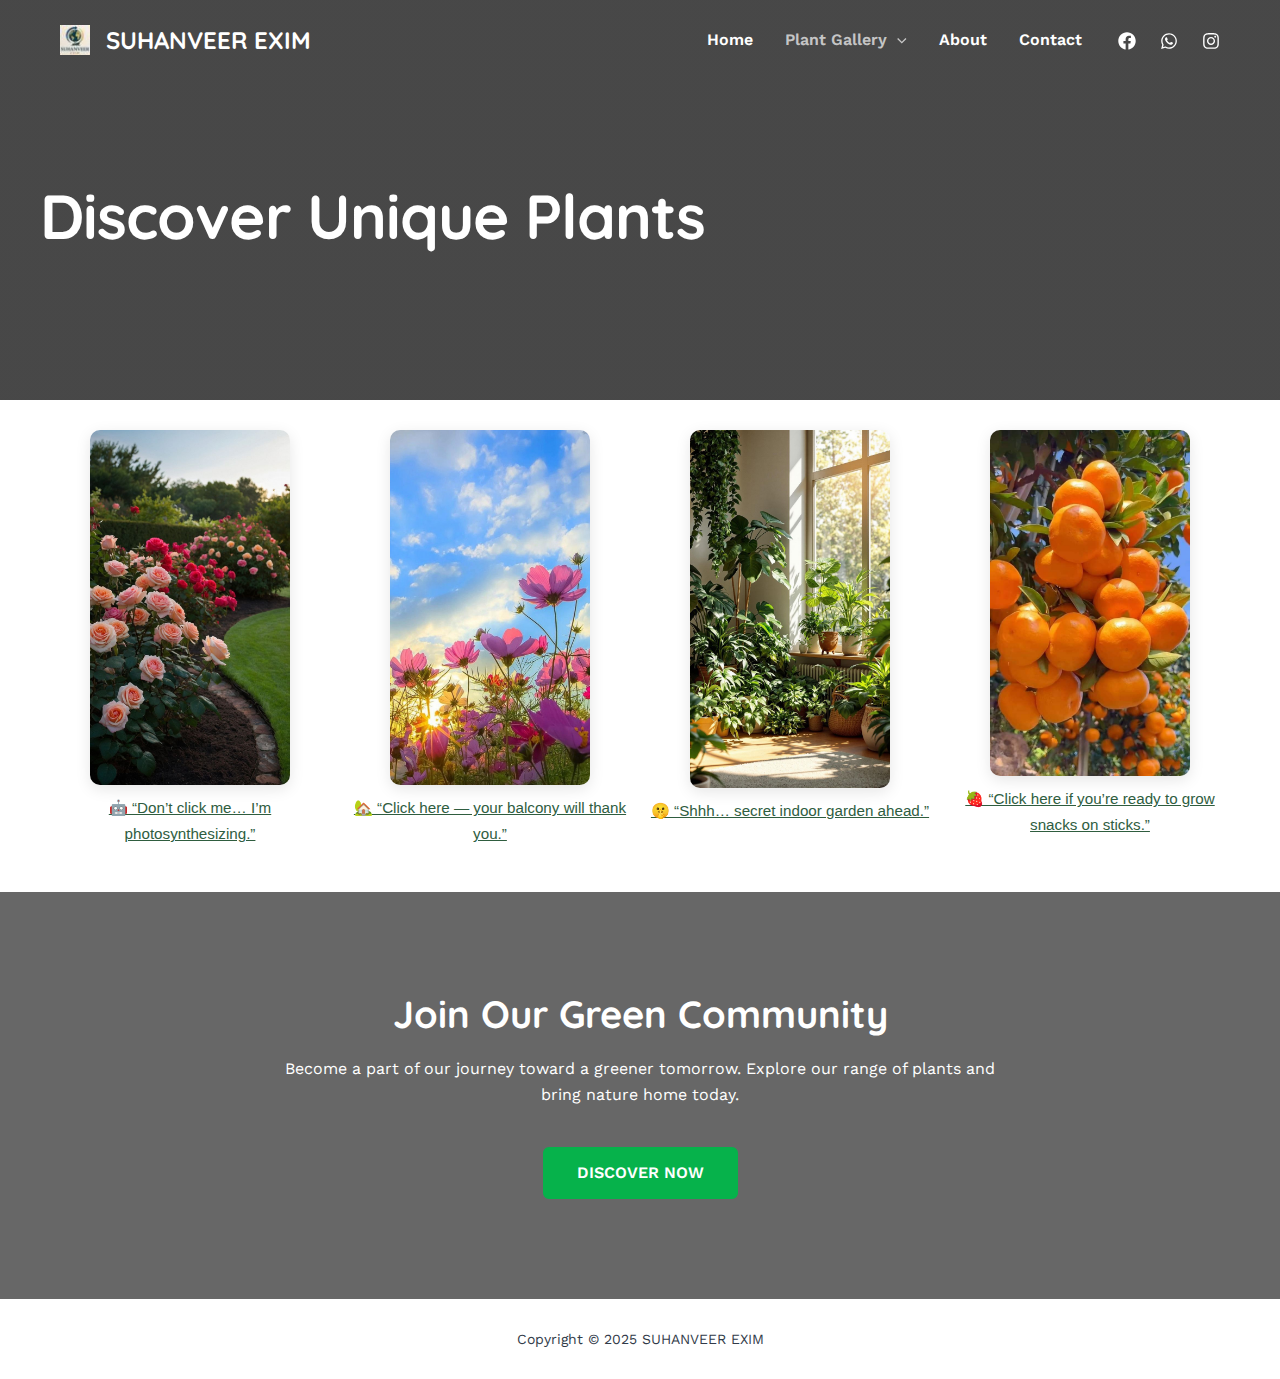
<file: shop/index.html>
<!DOCTYPE html>
<html lang="en-US">
<head>
<meta charset="UTF-8">
<meta name="viewport" content="width=device-width, initial-scale=1">
	<link rel="profile" href="https://gmpg.org/xfn/11"> 
	<title>Plant Gallery &#8211; SUHANVEER EXIM</title>
<meta name="robots" content="max-image-preview:large">
	<style>img:is([sizes="auto" i], [sizes^="auto," i]) { contain-intrinsic-size: 3000px 1500px }</style>
	<link rel="dns-prefetch" href="https://kcanusri.github.io/plant-export-website">
<link rel="dns-prefetch" href="//js.surecart.com">
<link rel="dns-prefetch" href="//fonts.googleapis.com">
<link rel="alternate" type="application/rss+xml" title="SUHANVEER EXIM &raquo; Feed" href="https://kcanusri.github.io/plant-export-website/feed/">
<link rel="alternate" type="application/rss+xml" title="SUHANVEER EXIM &raquo; Comments Feed" href="https://kcanusri.github.io/plant-export-website/comments/feed/">
<script>
window._wpemojiSettings = {"baseUrl":"https:\/\/s.w.org\/images\/core\/emoji\/15.1.0\/72x72\/","ext":".png","svgUrl":"https:\/\/s.w.org\/images\/core\/emoji\/15.1.0\/svg\/","svgExt":".svg","source":{"concatemoji":"https:\/\/kcanusri.github.io\/plant-export-website\/wp-includes\/js\/wp-emoji-release.min.js?ver=6.8"}};
/*! This file is auto-generated */
!function(i,n){var o,s,e;function c(e){try{var t={supportTests:e,timestamp:(new Date).valueOf()};sessionStorage.setItem(o,JSON.stringify(t))}catch(e){}}function p(e,t,n){e.clearRect(0,0,e.canvas.width,e.canvas.height),e.fillText(t,0,0);var t=new Uint32Array(e.getImageData(0,0,e.canvas.width,e.canvas.height).data),r=(e.clearRect(0,0,e.canvas.width,e.canvas.height),e.fillText(n,0,0),new Uint32Array(e.getImageData(0,0,e.canvas.width,e.canvas.height).data));return t.every(function(e,t){return e===r[t]})}function u(e,t,n){switch(t){case"flag":return n(e,"🏳️‍⚧️","🏳️​⚧️")?!1:!n(e,"🇺🇳","🇺​🇳")&&!n(e,"🏴󠁧󠁢󠁥󠁮󠁧󠁿","🏴​󠁧​󠁢​󠁥​󠁮​󠁧​󠁿");case"emoji":return!n(e,"🐦‍🔥","🐦​🔥")}return!1}function f(e,t,n){var r="undefined"!=typeof WorkerGlobalScope&&self instanceof WorkerGlobalScope?new OffscreenCanvas(300,150):i.createElement("canvas"),a=r.getContext("2d",{willReadFrequently:!0}),o=(a.textBaseline="top",a.font="600 32px Arial",{});return e.forEach(function(e){o[e]=t(a,e,n)}),o}function t(e){var t=i.createElement("script");t.src=e,t.defer=!0,i.head.appendChild(t)}"undefined"!=typeof Promise&&(o="wpEmojiSettingsSupports",s=["flag","emoji"],n.supports={everything:!0,everythingExceptFlag:!0},e=new Promise(function(e){i.addEventListener("DOMContentLoaded",e,{once:!0})}),new Promise(function(t){var n=function(){try{var e=JSON.parse(sessionStorage.getItem(o));if("object"==typeof e&&"number"==typeof e.timestamp&&(new Date).valueOf()<e.timestamp+604800&&"object"==typeof e.supportTests)return e.supportTests}catch(e){}return null}();if(!n){if("undefined"!=typeof Worker&&"undefined"!=typeof OffscreenCanvas&&"undefined"!=typeof URL&&URL.createObjectURL&&"undefined"!=typeof Blob)try{var e="postMessage("+f.toString()+"("+[JSON.stringify(s),u.toString(),p.toString()].join(",")+"));",r=new Blob([e],{type:"text/javascript"}),a=new Worker(URL.createObjectURL(r),{name:"wpTestEmojiSupports"});return void(a.onmessage=function(e){c(n=e.data),a.terminate(),t(n)})}catch(e){}c(n=f(s,u,p))}t(n)}).then(function(e){for(var t in e)n.supports[t]=e[t],n.supports.everything=n.supports.everything&&n.supports[t],"flag"!==t&&(n.supports.everythingExceptFlag=n.supports.everythingExceptFlag&&n.supports[t]);n.supports.everythingExceptFlag=n.supports.everythingExceptFlag&&!n.supports.flag,n.DOMReady=!1,n.readyCallback=function(){n.DOMReady=!0}}).then(function(){return e}).then(function(){var e;n.supports.everything||(n.readyCallback(),(e=n.source||{}).concatemoji?t(e.concatemoji):e.wpemoji&&e.twemoji&&(t(e.twemoji),t(e.wpemoji)))}))}((window,document),window._wpemojiSettings);
</script>
<link rel="stylesheet" id="astra-theme-css-css" href="https://kcanusri.github.io/plant-export-website/wp-content/themes/astra/assets/css/minified/main.min.css?ver=4.10.1" media="all">
<style id="astra-theme-css-inline-css">:root{--ast-post-nav-space:0;--ast-container-default-xlg-padding:3em;--ast-container-default-lg-padding:3em;--ast-container-default-slg-padding:2em;--ast-container-default-md-padding:3em;--ast-container-default-sm-padding:3em;--ast-container-default-xs-padding:2.4em;--ast-container-default-xxs-padding:1.8em;--ast-code-block-background:#ECEFF3;--ast-comment-inputs-background:#F9FAFB;--ast-normal-container-width:1200px;--ast-narrow-container-width:750px;--ast-blog-title-font-weight:normal;--ast-blog-meta-weight:inherit;--ast-global-color-primary:var(--ast-global-color-5);--ast-global-color-secondary:var(--ast-global-color-4);--ast-global-color-alternate-background:var(--ast-global-color-7);--ast-global-color-subtle-background:var(--ast-global-color-6);--ast-bg-style-guide:#F8FAFC;--ast-shadow-style-guide:0px 0px 4px 0 #00000057;--ast-global-dark-bg-style:#fff;--ast-global-dark-lfs:#fbfbfb;--ast-widget-bg-color:#fafafa;--ast-wc-container-head-bg-color:#fbfbfb;--ast-title-layout-bg:#eeeeee;--ast-search-border-color:#e7e7e7;--ast-lifter-hover-bg:#e6e6e6;--ast-gallery-block-color:#000;--srfm-color-input-label:var(--ast-global-color-2);}html{font-size:100%;}a{color:var(--ast-global-color-0);}a:hover,a:focus{color:var(--ast-global-color-1);}body,button,input,select,textarea,.ast-button,.ast-custom-button{font-family:'Work Sans',sans-serif;font-weight:400;font-size:16px;font-size:1rem;line-height:var(--ast-body-line-height,1.6em);}blockquote{color:var(--ast-global-color-3);}h1,.entry-content h1,h2,.entry-content h2,h3,.entry-content h3,h4,.entry-content h4,h5,.entry-content h5,h6,.entry-content h6,.site-title,.site-title a{font-family:'Quicksand',sans-serif;font-weight:700;}.ast-site-identity .site-title a{color:var(--ast-global-color-5);}.site-title{font-size:24px;font-size:1.5rem;display:block;}header .custom-logo-link img{max-width:30px;width:30px;}.astra-logo-svg{width:30px;}.site-header .site-description{font-size:15px;font-size:0.9375rem;display:none;}.entry-title{font-size:25px;font-size:1.5625rem;}.archive .ast-article-post .ast-article-inner,.blog .ast-article-post .ast-article-inner,.archive .ast-article-post .ast-article-inner:hover,.blog .ast-article-post .ast-article-inner:hover{overflow:hidden;}h1,.entry-content h1{font-size:62px;font-size:3.875rem;font-weight:700;font-family:'Quicksand',sans-serif;line-height:1.2em;letter-spacing:-1px;}h2,.entry-content h2{font-size:38px;font-size:2.375rem;font-weight:700;font-family:'Quicksand',sans-serif;line-height:1.16em;}h3,.entry-content h3{font-size:30px;font-size:1.875rem;font-weight:700;font-family:'Quicksand',sans-serif;line-height:1.2em;letter-spacing:0;}h4,.entry-content h4{font-size:24px;font-size:1.5rem;line-height:1.5em;font-weight:700;font-family:'Quicksand',sans-serif;letter-spacing:0;}h5,.entry-content h5{font-size:20px;font-size:1.25rem;line-height:1.33em;font-weight:700;font-family:'Quicksand',sans-serif;}h6,.entry-content h6{font-size:16px;font-size:1rem;line-height:1em;font-weight:700;font-family:'Work Sans',sans-serif;text-transform:uppercase;letter-spacing:2px;}::selection{background-color:var(--ast-global-color-0);color:#ffffff;}body,h1,.entry-title a,.entry-content h1,h2,.entry-content h2,h3,.entry-content h3,h4,.entry-content h4,h5,.entry-content h5,h6,.entry-content h6{color:var(--ast-global-color-3);}.tagcloud a:hover,.tagcloud a:focus,.tagcloud a.current-item{color:#ffffff;border-color:var(--ast-global-color-0);background-color:var(--ast-global-color-0);}input:focus,input[type="text"]:focus,input[type="email"]:focus,input[type="url"]:focus,input[type="password"]:focus,input[type="reset"]:focus,input[type="search"]:focus,textarea:focus{border-color:var(--ast-global-color-0);}input[type="radio"]:checked,input[type=reset],input[type="checkbox"]:checked,input[type="checkbox"]:hover:checked,input[type="checkbox"]:focus:checked,input[type=range]::-webkit-slider-thumb{border-color:var(--ast-global-color-0);background-color:var(--ast-global-color-0);box-shadow:none;}.site-footer a:hover + .post-count,.site-footer a:focus + .post-count{background:var(--ast-global-color-0);border-color:var(--ast-global-color-0);}.single .nav-links .nav-previous,.single .nav-links .nav-next{color:var(--ast-global-color-0);}.entry-meta,.entry-meta *{line-height:1.45;color:var(--ast-global-color-0);}.entry-meta a:not(.ast-button):hover,.entry-meta a:not(.ast-button):hover *,.entry-meta a:not(.ast-button):focus,.entry-meta a:not(.ast-button):focus *,.page-links > .page-link,.page-links .page-link:hover,.post-navigation a:hover{color:var(--ast-global-color-1);}#cat option,.secondary .calendar_wrap thead a,.secondary .calendar_wrap thead a:visited{color:var(--ast-global-color-0);}.secondary .calendar_wrap #today,.ast-progress-val span{background:var(--ast-global-color-0);}.secondary a:hover + .post-count,.secondary a:focus + .post-count{background:var(--ast-global-color-0);border-color:var(--ast-global-color-0);}.calendar_wrap #today > a{color:#ffffff;}.page-links .page-link,.single .post-navigation a{color:var(--ast-global-color-0);}.ast-search-menu-icon .search-form button.search-submit{padding:0 4px;}.ast-search-menu-icon form.search-form{padding-right:0;}.ast-search-menu-icon.slide-search input.search-field{width:0;}.ast-header-search .ast-search-menu-icon.ast-dropdown-active .search-form,.ast-header-search .ast-search-menu-icon.ast-dropdown-active .search-field:focus{transition:all 0.2s;}.search-form input.search-field:focus{outline:none;}.ast-archive-title{color:var(--ast-global-color-2);}.widget-title,.widget .wp-block-heading{font-size:22px;font-size:1.375rem;color:var(--ast-global-color-2);}.ast-single-post .entry-content a,.ast-comment-content a:not(.ast-comment-edit-reply-wrap a){text-decoration:underline;}.ast-single-post .wp-block-button .wp-block-button__link,.ast-single-post .elementor-widget-button .elementor-button,.ast-single-post .entry-content .uagb-tab a,.ast-single-post .entry-content .uagb-ifb-cta a,.ast-single-post .entry-content .wp-block-uagb-buttons a,.ast-single-post .entry-content .uabb-module-content a,.ast-single-post .entry-content .uagb-post-grid a,.ast-single-post .entry-content .uagb-timeline a,.ast-single-post .entry-content .uagb-toc__wrap a,.ast-single-post .entry-content .uagb-taxomony-box a,.ast-single-post .entry-content .woocommerce a,.entry-content .wp-block-latest-posts > li > a,.ast-single-post .entry-content .wp-block-file__button,li.ast-post-filter-single,.ast-single-post .wp-block-buttons .wp-block-button.is-style-outline .wp-block-button__link,.ast-single-post .ast-comment-content .comment-reply-link,.ast-single-post .ast-comment-content .comment-edit-link{text-decoration:none;}.ast-search-menu-icon.slide-search a:focus-visible:focus-visible,.astra-search-icon:focus-visible,#close:focus-visible,a:focus-visible,.ast-menu-toggle:focus-visible,.site .skip-link:focus-visible,.wp-block-loginout input:focus-visible,.wp-block-search.wp-block-search__button-inside .wp-block-search__inside-wrapper,.ast-header-navigation-arrow:focus-visible,.woocommerce .wc-proceed-to-checkout > .checkout-button:focus-visible,.woocommerce .woocommerce-MyAccount-navigation ul li a:focus-visible,.ast-orders-table__row .ast-orders-table__cell:focus-visible,.woocommerce .woocommerce-order-details .order-again > .button:focus-visible,.woocommerce .woocommerce-message a.button.wc-forward:focus-visible,.woocommerce #minus_qty:focus-visible,.woocommerce #plus_qty:focus-visible,a#ast-apply-coupon:focus-visible,.woocommerce .woocommerce-info a:focus-visible,.woocommerce .astra-shop-summary-wrap a:focus-visible,.woocommerce a.wc-forward:focus-visible,#ast-apply-coupon:focus-visible,.woocommerce-js .woocommerce-mini-cart-item a.remove:focus-visible,#close:focus-visible,.button.search-submit:focus-visible,#search_submit:focus,.normal-search:focus-visible,.ast-header-account-wrap:focus-visible,.woocommerce .ast-on-card-button.ast-quick-view-trigger:focus{outline-style:dotted;outline-color:inherit;outline-width:thin;}input:focus,input[type="text"]:focus,input[type="email"]:focus,input[type="url"]:focus,input[type="password"]:focus,input[type="reset"]:focus,input[type="search"]:focus,input[type="number"]:focus,textarea:focus,.wp-block-search__input:focus,[data-section="section-header-mobile-trigger"] .ast-button-wrap .ast-mobile-menu-trigger-minimal:focus,.ast-mobile-popup-drawer.active .menu-toggle-close:focus,.woocommerce-ordering select.orderby:focus,#ast-scroll-top:focus,#coupon_code:focus,.woocommerce-page #comment:focus,.woocommerce #reviews #respond input#submit:focus,.woocommerce a.add_to_cart_button:focus,.woocommerce .button.single_add_to_cart_button:focus,.woocommerce .woocommerce-cart-form button:focus,.woocommerce .woocommerce-cart-form__cart-item .quantity .qty:focus,.woocommerce .woocommerce-billing-fields .woocommerce-billing-fields__field-wrapper .woocommerce-input-wrapper > .input-text:focus,.woocommerce #order_comments:focus,.woocommerce #place_order:focus,.woocommerce .woocommerce-address-fields .woocommerce-address-fields__field-wrapper .woocommerce-input-wrapper > .input-text:focus,.woocommerce .woocommerce-MyAccount-content form button:focus,.woocommerce .woocommerce-MyAccount-content .woocommerce-EditAccountForm .woocommerce-form-row .woocommerce-Input.input-text:focus,.woocommerce .ast-woocommerce-container .woocommerce-pagination ul.page-numbers li a:focus,body #content .woocommerce form .form-row .select2-container--default .select2-selection--single:focus,#ast-coupon-code:focus,.woocommerce.woocommerce-js .quantity input[type=number]:focus,.woocommerce-js .woocommerce-mini-cart-item .quantity input[type=number]:focus,.woocommerce p#ast-coupon-trigger:focus{border-style:dotted;border-color:inherit;border-width:thin;}input{outline:none;}.ast-logo-title-inline .site-logo-img{padding-right:1em;}.site-logo-img img{ transition:all 0.2s linear;}body .ast-oembed-container *{position:absolute;top:0;width:100%;height:100%;left:0;}body .wp-block-embed-pocket-casts .ast-oembed-container *{position:unset;}.ast-single-post-featured-section + article {margin-top: 2em;}.site-content .ast-single-post-featured-section img {width: 100%;overflow: hidden;object-fit: cover;}.site > .ast-single-related-posts-container {margin-top: 0;}@media (min-width: 922px) {.ast-desktop .ast-container--narrow {max-width: var(--ast-narrow-container-width);margin: 0 auto;}}@media (max-width:921.9px){#ast-desktop-header{display:none;}}@media (min-width:922px){#ast-mobile-header{display:none;}}.wp-block-buttons.aligncenter{justify-content:center;}@media (max-width:921px){.ast-theme-transparent-header #primary,.ast-theme-transparent-header #secondary{padding:0;}}@media (max-width:921px){.ast-plain-container.ast-no-sidebar #primary{padding:0;}}.ast-plain-container.ast-no-sidebar #primary{margin-top:0;margin-bottom:0;}@media (max-width:921px){.ast-separate-container.ast-single-post.ast-right-sidebar #primary,.ast-separate-container.ast-single-post.ast-left-sidebar #primary,.ast-separate-container.ast-single-post #primary,.ast-plain-container #primary,.ast-narrow-container #primary{margin-top:40px;margin-bottom:20px;}.ast-separate-container.ast-single-post.ast-right-sidebar #primary,.ast-separate-container.ast-single-post.ast-left-sidebar #primary,.ast-separate-container.ast-single-post #primary,.ast-plain-container.ast-single-post #primary,.ast-narrow-container.ast-single-post #primary{margin-top:40px;margin-bottom:20px;}}@media (max-width:544px){.ast-separate-container.ast-single-post.ast-right-sidebar #primary,.ast-separate-container.ast-single-post.ast-left-sidebar #primary,.ast-separate-container.ast-single-post #primary,.ast-plain-container.ast-single-post #primary,.ast-narrow-container.ast-single-post #primary{margin-top:30px;margin-bottom:20px;}}@media (max-width:921px){.ast-separate-container #primary,.ast-narrow-container #primary{padding-top:0px;}}@media (max-width:544px){.ast-separate-container #primary,.ast-narrow-container #primary{padding-top:0px;}}@media (max-width:921px){.ast-separate-container #primary,.ast-narrow-container #primary{padding-bottom:0px;}}@media (max-width:544px){.ast-separate-container #primary,.ast-narrow-container #primary{padding-bottom:0px;}}.wp-block-button.is-style-outline .wp-block-button__link{border-color:var(--ast-global-color-0);border-top-width:2px;border-right-width:2px;border-bottom-width:2px;border-left-width:2px;}div.wp-block-button.is-style-outline > .wp-block-button__link:not(.has-text-color),div.wp-block-button.wp-block-button__link.is-style-outline:not(.has-text-color){color:var(--ast-global-color-0);}.wp-block-button.is-style-outline .wp-block-button__link:hover,.wp-block-buttons .wp-block-button.is-style-outline .wp-block-button__link:focus,.wp-block-buttons .wp-block-button.is-style-outline > .wp-block-button__link:not(.has-text-color):hover,.wp-block-buttons .wp-block-button.wp-block-button__link.is-style-outline:not(.has-text-color):hover{color:#ffffff;background-color:var(--ast-global-color-1);border-color:var(--ast-global-color-1);}.post-page-numbers.current .page-link,.ast-pagination .page-numbers.current{color:#ffffff;border-color:var(--ast-global-color-0);background-color:var(--ast-global-color-0);}.wp-block-button.is-style-outline .wp-block-button__link{border-top-width:2px;border-right-width:2px;border-bottom-width:2px;border-left-width:2px;}.wp-block-buttons .wp-block-button.is-style-outline .wp-block-button__link.wp-element-button,.ast-outline-button,.wp-block-uagb-buttons-child .uagb-buttons-repeater.ast-outline-button{border-color:var(--ast-global-color-0);border-top-width:2px;border-right-width:2px;border-bottom-width:2px;border-left-width:2px;font-family:inherit;font-weight:600;font-size:16px;font-size:1rem;line-height:1em;text-transform:uppercase;padding-top:16px;padding-right:32px;padding-bottom:16px;padding-left:32px;border-top-left-radius:6px;border-top-right-radius:6px;border-bottom-right-radius:6px;border-bottom-left-radius:6px;}.wp-block-buttons .wp-block-button.is-style-outline > .wp-block-button__link:not(.has-text-color),.wp-block-buttons .wp-block-button.wp-block-button__link.is-style-outline:not(.has-text-color),.ast-outline-button{color:var(--ast-global-color-0);}.wp-block-button.is-style-outline .wp-block-button__link:hover,.wp-block-buttons .wp-block-button.is-style-outline .wp-block-button__link:focus,.wp-block-buttons .wp-block-button.is-style-outline > .wp-block-button__link:not(.has-text-color):hover,.wp-block-buttons .wp-block-button.wp-block-button__link.is-style-outline:not(.has-text-color):hover,.ast-outline-button:hover,.ast-outline-button:focus,.wp-block-uagb-buttons-child .uagb-buttons-repeater.ast-outline-button:hover,.wp-block-uagb-buttons-child .uagb-buttons-repeater.ast-outline-button:focus{color:#ffffff;background-color:var(--ast-global-color-1);border-color:var(--ast-global-color-1);}.wp-block-button .wp-block-button__link.wp-element-button.is-style-outline:not(.has-background),.wp-block-button.is-style-outline>.wp-block-button__link.wp-element-button:not(.has-background),.ast-outline-button{background-color:transparent;}@media (max-width:921px){.wp-block-buttons .wp-block-button.is-style-outline .wp-block-button__link.wp-element-button,.ast-outline-button,.wp-block-uagb-buttons-child .uagb-buttons-repeater.ast-outline-button{font-size:16px;font-size:1rem;padding-top:15px;padding-right:30px;padding-bottom:15px;padding-left:30px;border-top-left-radius:6px;border-top-right-radius:6px;border-bottom-right-radius:6px;border-bottom-left-radius:6px;}}@media (max-width:544px){.wp-block-buttons .wp-block-button.is-style-outline .wp-block-button__link.wp-element-button,.ast-outline-button,.wp-block-uagb-buttons-child .uagb-buttons-repeater.ast-outline-button{font-size:16px;font-size:1rem;padding-top:14px;padding-right:28px;padding-bottom:14px;padding-left:28px;}}.entry-content[data-ast-blocks-layout] > figure{margin-bottom:1em;}h1.widget-title{font-weight:700;}h2.widget-title{font-weight:700;}h3.widget-title{font-weight:700;}#page{display:flex;flex-direction:column;min-height:100vh;}.ast-404-layout-1 h1.page-title{color:var(--ast-global-color-2);}.single .post-navigation a{line-height:1em;height:inherit;}.error-404 .page-sub-title{font-size:1.5rem;font-weight:inherit;}.search .site-content .content-area .search-form{margin-bottom:0;}#page .site-content{flex-grow:1;}.widget{margin-bottom:1.25em;}#secondary li{line-height:1.5em;}#secondary .wp-block-group h2{margin-bottom:0.7em;}#secondary h2{font-size:1.7rem;}.ast-separate-container .ast-article-post,.ast-separate-container .ast-article-single,.ast-separate-container .comment-respond{padding:3em;}.ast-separate-container .ast-article-single .ast-article-single{padding:0;}.ast-article-single .wp-block-post-template-is-layout-grid{padding-left:0;}.ast-separate-container .comments-title,.ast-narrow-container .comments-title{padding:1.5em 2em;}.ast-page-builder-template .comment-form-textarea,.ast-comment-formwrap .ast-grid-common-col{padding:0;}.ast-comment-formwrap{padding:0;display:inline-flex;column-gap:20px;width:100%;margin-left:0;margin-right:0;}.comments-area textarea#comment:focus,.comments-area textarea#comment:active,.comments-area .ast-comment-formwrap input[type="text"]:focus,.comments-area .ast-comment-formwrap input[type="text"]:active {box-shadow:none;outline:none;}.archive.ast-page-builder-template .entry-header{margin-top:2em;}.ast-page-builder-template .ast-comment-formwrap{width:100%;}.entry-title{margin-bottom:0.5em;}.ast-archive-description p{font-size:inherit;font-weight:inherit;line-height:inherit;}.ast-separate-container .ast-comment-list li.depth-1,.hentry{margin-bottom:2em;}@media (min-width:921px){.ast-left-sidebar.ast-page-builder-template #secondary,.archive.ast-right-sidebar.ast-page-builder-template .site-main{padding-left:20px;padding-right:20px;}}@media (max-width:544px){.ast-comment-formwrap.ast-row{column-gap:10px;display:inline-block;}#ast-commentform .ast-grid-common-col{position:relative;width:100%;}}@media (min-width:1201px){.ast-separate-container .ast-article-post,.ast-separate-container .ast-article-single,.ast-separate-container .ast-author-box,.ast-separate-container .ast-404-layout-1,.ast-separate-container .no-results{padding:3em;}}@media (max-width:921px){.ast-separate-container #primary,.ast-separate-container #secondary{padding:1.5em 0;}#primary,#secondary{padding:1.5em 0;margin:0;}.ast-left-sidebar #content > .ast-container{display:flex;flex-direction:column-reverse;width:100%;}}@media (min-width:922px){.ast-separate-container.ast-right-sidebar #primary,.ast-separate-container.ast-left-sidebar #primary{border:0;}.search-no-results.ast-separate-container #primary{margin-bottom:4em;}}.wp-block-button .wp-block-button__link{color:#ffffff;}.wp-block-button .wp-block-button__link:hover,.wp-block-button .wp-block-button__link:focus{color:#ffffff;background-color:var(--ast-global-color-1);border-color:var(--ast-global-color-1);}.wp-block-button .wp-block-button__link,.wp-block-search .wp-block-search__button,body .wp-block-file .wp-block-file__button{border-style:solid;border-top-width:2px;border-right-width:2px;border-left-width:2px;border-bottom-width:2px;border-color:var(--ast-global-color-0);background-color:var(--ast-global-color-0);color:#ffffff;font-family:inherit;font-weight:600;line-height:1em;text-transform:uppercase;font-size:16px;font-size:1rem;border-top-left-radius:6px;border-top-right-radius:6px;border-bottom-right-radius:6px;border-bottom-left-radius:6px;padding-top:16px;padding-right:32px;padding-bottom:16px;padding-left:32px;}@media (max-width:921px){.wp-block-button .wp-block-button__link,.wp-block-search .wp-block-search__button,body .wp-block-file .wp-block-file__button{font-size:16px;font-size:1rem;padding-top:15px;padding-right:30px;padding-bottom:15px;padding-left:30px;border-top-left-radius:6px;border-top-right-radius:6px;border-bottom-right-radius:6px;border-bottom-left-radius:6px;}}@media (max-width:544px){.wp-block-button .wp-block-button__link,.wp-block-search .wp-block-search__button,body .wp-block-file .wp-block-file__button{font-size:16px;font-size:1rem;padding-top:14px;padding-right:28px;padding-bottom:14px;padding-left:28px;}}.menu-toggle,button,.ast-button,.ast-custom-button,.button,input#submit,input[type="button"],input[type="submit"],input[type="reset"],form[CLASS*="wp-block-search__"].wp-block-search .wp-block-search__inside-wrapper .wp-block-search__button,body .wp-block-file .wp-block-file__button,.search .search-submit,.woocommerce-js a.button,.woocommerce button.button,.woocommerce .woocommerce-message a.button,.woocommerce #respond input#submit.alt,.woocommerce input.button.alt,.woocommerce input.button,.woocommerce input.button:disabled,.woocommerce input.button:disabled[disabled],.woocommerce input.button:disabled:hover,.woocommerce input.button:disabled[disabled]:hover,.woocommerce #respond input#submit,.woocommerce button.button.alt.disabled,.wc-block-grid__products .wc-block-grid__product .wp-block-button__link,.wc-block-grid__product-onsale,[CLASS*="wc-block"] button,.woocommerce-js .astra-cart-drawer .astra-cart-drawer-content .woocommerce-mini-cart__buttons .button:not(.checkout):not(.ast-continue-shopping),.woocommerce-js .astra-cart-drawer .astra-cart-drawer-content .woocommerce-mini-cart__buttons a.checkout,.woocommerce button.button.alt.disabled.wc-variation-selection-needed,[CLASS*="wc-block"] .wc-block-components-button{border-style:solid;border-top-width:2px;border-right-width:2px;border-left-width:2px;border-bottom-width:2px;color:#ffffff;border-color:var(--ast-global-color-0);background-color:var(--ast-global-color-0);padding-top:16px;padding-right:32px;padding-bottom:16px;padding-left:32px;font-family:inherit;font-weight:600;font-size:16px;font-size:1rem;line-height:1em;text-transform:uppercase;border-top-left-radius:6px;border-top-right-radius:6px;border-bottom-right-radius:6px;border-bottom-left-radius:6px;}button:focus,.menu-toggle:hover,button:hover,.ast-button:hover,.ast-custom-button:hover .button:hover,.ast-custom-button:hover ,input[type=reset]:hover,input[type=reset]:focus,input#submit:hover,input#submit:focus,input[type="button"]:hover,input[type="button"]:focus,input[type="submit"]:hover,input[type="submit"]:focus,form[CLASS*="wp-block-search__"].wp-block-search .wp-block-search__inside-wrapper .wp-block-search__button:hover,form[CLASS*="wp-block-search__"].wp-block-search .wp-block-search__inside-wrapper .wp-block-search__button:focus,body .wp-block-file .wp-block-file__button:hover,body .wp-block-file .wp-block-file__button:focus,.woocommerce-js a.button:hover,.woocommerce button.button:hover,.woocommerce .woocommerce-message a.button:hover,.woocommerce #respond input#submit:hover,.woocommerce #respond input#submit.alt:hover,.woocommerce input.button.alt:hover,.woocommerce input.button:hover,.woocommerce button.button.alt.disabled:hover,.wc-block-grid__products .wc-block-grid__product .wp-block-button__link:hover,[CLASS*="wc-block"] button:hover,.woocommerce-js .astra-cart-drawer .astra-cart-drawer-content .woocommerce-mini-cart__buttons .button:not(.checkout):not(.ast-continue-shopping):hover,.woocommerce-js .astra-cart-drawer .astra-cart-drawer-content .woocommerce-mini-cart__buttons a.checkout:hover,.woocommerce button.button.alt.disabled.wc-variation-selection-needed:hover,[CLASS*="wc-block"] .wc-block-components-button:hover,[CLASS*="wc-block"] .wc-block-components-button:focus{color:#ffffff;background-color:var(--ast-global-color-1);border-color:var(--ast-global-color-1);}form[CLASS*="wp-block-search__"].wp-block-search .wp-block-search__inside-wrapper .wp-block-search__button.has-icon{padding-top:calc(16px - 3px);padding-right:calc(32px - 3px);padding-bottom:calc(16px - 3px);padding-left:calc(32px - 3px);}@media (max-width:921px){.menu-toggle,button,.ast-button,.ast-custom-button,.button,input#submit,input[type="button"],input[type="submit"],input[type="reset"],form[CLASS*="wp-block-search__"].wp-block-search .wp-block-search__inside-wrapper .wp-block-search__button,body .wp-block-file .wp-block-file__button,.search .search-submit,.woocommerce-js a.button,.woocommerce button.button,.woocommerce .woocommerce-message a.button,.woocommerce #respond input#submit.alt,.woocommerce input.button.alt,.woocommerce input.button,.woocommerce input.button:disabled,.woocommerce input.button:disabled[disabled],.woocommerce input.button:disabled:hover,.woocommerce input.button:disabled[disabled]:hover,.woocommerce #respond input#submit,.woocommerce button.button.alt.disabled,.wc-block-grid__products .wc-block-grid__product .wp-block-button__link,.wc-block-grid__product-onsale,[CLASS*="wc-block"] button,.woocommerce-js .astra-cart-drawer .astra-cart-drawer-content .woocommerce-mini-cart__buttons .button:not(.checkout):not(.ast-continue-shopping),.woocommerce-js .astra-cart-drawer .astra-cart-drawer-content .woocommerce-mini-cart__buttons a.checkout,.woocommerce button.button.alt.disabled.wc-variation-selection-needed,[CLASS*="wc-block"] .wc-block-components-button{padding-top:15px;padding-right:30px;padding-bottom:15px;padding-left:30px;font-size:16px;font-size:1rem;border-top-left-radius:6px;border-top-right-radius:6px;border-bottom-right-radius:6px;border-bottom-left-radius:6px;}}@media (max-width:544px){.menu-toggle,button,.ast-button,.ast-custom-button,.button,input#submit,input[type="button"],input[type="submit"],input[type="reset"],form[CLASS*="wp-block-search__"].wp-block-search .wp-block-search__inside-wrapper .wp-block-search__button,body .wp-block-file .wp-block-file__button,.search .search-submit,.woocommerce-js a.button,.woocommerce button.button,.woocommerce .woocommerce-message a.button,.woocommerce #respond input#submit.alt,.woocommerce input.button.alt,.woocommerce input.button,.woocommerce input.button:disabled,.woocommerce input.button:disabled[disabled],.woocommerce input.button:disabled:hover,.woocommerce input.button:disabled[disabled]:hover,.woocommerce #respond input#submit,.woocommerce button.button.alt.disabled,.wc-block-grid__products .wc-block-grid__product .wp-block-button__link,.wc-block-grid__product-onsale,[CLASS*="wc-block"] button,.woocommerce-js .astra-cart-drawer .astra-cart-drawer-content .woocommerce-mini-cart__buttons .button:not(.checkout):not(.ast-continue-shopping),.woocommerce-js .astra-cart-drawer .astra-cart-drawer-content .woocommerce-mini-cart__buttons a.checkout,.woocommerce button.button.alt.disabled.wc-variation-selection-needed,[CLASS*="wc-block"] .wc-block-components-button{padding-top:14px;padding-right:28px;padding-bottom:14px;padding-left:28px;font-size:16px;font-size:1rem;}}@media (max-width:921px){.menu-toggle,button,.ast-button,.button,input#submit,input[type="button"],input[type="submit"],input[type="reset"]{font-size:16px;font-size:1rem;}.ast-mobile-header-stack .main-header-bar .ast-search-menu-icon{display:inline-block;}.ast-header-break-point.ast-header-custom-item-outside .ast-mobile-header-stack .main-header-bar .ast-search-icon{margin:0;}.ast-comment-avatar-wrap img{max-width:2.5em;}.ast-comment-meta{padding:0 1.8888em 1.3333em;}.ast-separate-container .ast-comment-list li.depth-1{padding:1.5em 2.14em;}.ast-separate-container .comment-respond{padding:2em 2.14em;}}@media (min-width:544px){.ast-container{max-width:100%;}}@media (max-width:544px){.ast-separate-container .ast-article-post,.ast-separate-container .ast-article-single,.ast-separate-container .comments-title,.ast-separate-container .ast-archive-description{padding:1.5em 1em;}.ast-separate-container #content .ast-container{padding-left:0.54em;padding-right:0.54em;}.ast-separate-container .ast-comment-list .bypostauthor{padding:.5em;}.ast-search-menu-icon.ast-dropdown-active .search-field{width:170px;}.menu-toggle,button,.ast-button,.button,input#submit,input[type="button"],input[type="submit"],input[type="reset"]{font-size:16px;font-size:1rem;}} #ast-mobile-header .ast-site-header-cart-li a{pointer-events:none;}.ast-separate-container{background-color:var(--ast-global-color-4);background-image:none;}@media (max-width:921px){.widget-title{font-size:22px;font-size:1.375rem;}body,button,input,select,textarea,.ast-button,.ast-custom-button{font-size:16px;font-size:1rem;}#secondary,#secondary button,#secondary input,#secondary select,#secondary textarea{font-size:16px;font-size:1rem;}.site-title{font-size:26px;font-size:1.625rem;display:block;}.site-header .site-description{display:none;}h1,.entry-content h1{font-size:44px;}h2,.entry-content h2{font-size:32px;}h3,.entry-content h3{font-size:26px;}h4,.entry-content h4{font-size:22px;font-size:1.375rem;}h5,.entry-content h5{font-size:18px;font-size:1.125rem;}h6,.entry-content h6{font-size:14px;font-size:0.875rem;}.astra-logo-svg{width:32px;}.astra-logo-svg:not(.sticky-custom-logo .astra-logo-svg,.transparent-custom-logo .astra-logo-svg,.advanced-header-logo .astra-logo-svg){height:32px;}header .custom-logo-link img,.ast-header-break-point .site-logo-img .custom-mobile-logo-link img{max-width:32px;width:32px;}body,.ast-separate-container{background-color:var(--ast-global-color-4);background-image:none;}}@media (max-width:544px){.widget-title{font-size:22px;font-size:1.375rem;}body,button,input,select,textarea,.ast-button,.ast-custom-button{font-size:16px;font-size:1rem;}#secondary,#secondary button,#secondary input,#secondary select,#secondary textarea{font-size:16px;font-size:1rem;}.site-title{font-size:20px;font-size:1.25rem;display:block;}.site-header .site-description{display:none;}h1,.entry-content h1{font-size:38px;}h2,.entry-content h2{font-size:28px;}h3,.entry-content h3{font-size:24px;}h4,.entry-content h4{font-size:20px;font-size:1.25rem;}h5,.entry-content h5{font-size:18px;font-size:1.125rem;}h6,.entry-content h6{font-size:14px;font-size:0.875rem;}header .custom-logo-link img,.ast-header-break-point .site-branding img,.ast-header-break-point .custom-logo-link img{max-width:30px;width:30px;}.astra-logo-svg{width:30px;}.astra-logo-svg:not(.sticky-custom-logo .astra-logo-svg,.transparent-custom-logo .astra-logo-svg,.advanced-header-logo .astra-logo-svg){height:30px;}.ast-header-break-point .site-logo-img .custom-mobile-logo-link img{max-width:30px;}body,.ast-separate-container{background-color:var(--ast-global-color-4);background-image:none;}}@media (max-width:544px){html{font-size:100%;}}@media (min-width:922px){.ast-container{max-width:1240px;}}@media (min-width:922px){.site-content .ast-container{display:flex;}}@media (max-width:921px){.site-content .ast-container{flex-direction:column;}}@media (min-width:922px){.main-header-menu .sub-menu .menu-item.ast-left-align-sub-menu:hover > .sub-menu,.main-header-menu .sub-menu .menu-item.ast-left-align-sub-menu.focus > .sub-menu{margin-left:-0px;}}.ast-theme-transparent-header [CLASS*="ast-header-html-"] .ast-builder-html-element{color:#ffffff;}.ast-theme-transparent-header [CLASS*="ast-header-html-"] .ast-builder-html-element a{color:#ffffff;}.ast-theme-transparent-header [data-section="section-header-mobile-trigger"] .ast-button-wrap .mobile-menu-toggle-icon .ast-mobile-svg{fill:#ffffff;}.ast-theme-transparent-header [data-section="section-header-mobile-trigger"] .ast-button-wrap .mobile-menu-wrap .mobile-menu{color:#ffffff;}.ast-theme-transparent-header [data-section="section-header-mobile-trigger"] .ast-button-wrap .ast-mobile-menu-trigger-fill,.ast-theme-transparent-header [data-section="section-header-mobile-trigger"] .ast-button-wrap .ast-mobile-menu-trigger-minimal{color:#ffffff;border:none;}.entry-content li > p{margin-bottom:0;}.site .comments-area{padding-top:2em;padding-bottom:2em;margin-top:2em;}.wp-block-file {display: flex;align-items: center;flex-wrap: wrap;justify-content: space-between;}.wp-block-pullquote {border: none;}.wp-block-pullquote blockquote::before {content: "\201D";font-family: "Helvetica",sans-serif;display: flex;transform: rotate( 180deg );font-size: 6rem;font-style: normal;line-height: 1;font-weight: bold;align-items: center;justify-content: center;}.has-text-align-right > blockquote::before {justify-content: flex-start;}.has-text-align-left > blockquote::before {justify-content: flex-end;}figure.wp-block-pullquote.is-style-solid-color blockquote {max-width: 100%;text-align: inherit;}:root {--wp--custom--ast-default-block-top-padding: 100px;--wp--custom--ast-default-block-right-padding: 80px;--wp--custom--ast-default-block-bottom-padding: 100px;--wp--custom--ast-default-block-left-padding: 80px;--wp--custom--ast-container-width: 1200px;--wp--custom--ast-content-width-size: 1200px;--wp--custom--ast-wide-width-size: calc(1200px + var(--wp--custom--ast-default-block-left-padding) + var(--wp--custom--ast-default-block-right-padding));}.ast-narrow-container {--wp--custom--ast-content-width-size: 750px;--wp--custom--ast-wide-width-size: 750px;}@media(max-width: 921px) {:root {--wp--custom--ast-default-block-top-padding: 50px;--wp--custom--ast-default-block-right-padding: 50px;--wp--custom--ast-default-block-bottom-padding: 50px;--wp--custom--ast-default-block-left-padding: 50px;}}@media(max-width: 544px) {:root {--wp--custom--ast-default-block-top-padding: 50px;--wp--custom--ast-default-block-right-padding: 30px;--wp--custom--ast-default-block-bottom-padding: 50px;--wp--custom--ast-default-block-left-padding: 30px;}}.entry-content > .wp-block-group,.entry-content > .wp-block-cover,.entry-content > .wp-block-columns {padding-top: var(--wp--custom--ast-default-block-top-padding);padding-right: var(--wp--custom--ast-default-block-right-padding);padding-bottom: var(--wp--custom--ast-default-block-bottom-padding);padding-left: var(--wp--custom--ast-default-block-left-padding);}.ast-plain-container.ast-no-sidebar .entry-content > .alignfull,.ast-page-builder-template .ast-no-sidebar .entry-content > .alignfull {margin-left: calc( -50vw + 50%);margin-right: calc( -50vw + 50%);max-width: 100vw;width: 100vw;}.ast-plain-container.ast-no-sidebar .entry-content .alignfull .alignfull,.ast-page-builder-template.ast-no-sidebar .entry-content .alignfull .alignfull,.ast-plain-container.ast-no-sidebar .entry-content .alignfull .alignwide,.ast-page-builder-template.ast-no-sidebar .entry-content .alignfull .alignwide,.ast-plain-container.ast-no-sidebar .entry-content .alignwide .alignfull,.ast-page-builder-template.ast-no-sidebar .entry-content .alignwide .alignfull,.ast-plain-container.ast-no-sidebar .entry-content .alignwide .alignwide,.ast-page-builder-template.ast-no-sidebar .entry-content .alignwide .alignwide,.ast-plain-container.ast-no-sidebar .entry-content .wp-block-column .alignfull,.ast-page-builder-template.ast-no-sidebar .entry-content .wp-block-column .alignfull,.ast-plain-container.ast-no-sidebar .entry-content .wp-block-column .alignwide,.ast-page-builder-template.ast-no-sidebar .entry-content .wp-block-column .alignwide {margin-left: auto;margin-right: auto;width: 100%;}[data-ast-blocks-layout] .wp-block-separator:not(.is-style-dots) {height: 0;}[data-ast-blocks-layout] .wp-block-separator {margin: 20px auto;}[data-ast-blocks-layout] .wp-block-separator:not(.is-style-wide):not(.is-style-dots) {max-width: 100px;}[data-ast-blocks-layout] .wp-block-separator.has-background {padding: 0;}.entry-content[data-ast-blocks-layout] > * {max-width: var(--wp--custom--ast-content-width-size);margin-left: auto;margin-right: auto;}.entry-content[data-ast-blocks-layout] > .alignwide {max-width: var(--wp--custom--ast-wide-width-size);}.entry-content[data-ast-blocks-layout] .alignfull {max-width: none;}.entry-content .wp-block-columns {margin-bottom: 0;}blockquote {margin: 1.5em;border-color: rgba(0,0,0,0.05);}.wp-block-quote:not(.has-text-align-right):not(.has-text-align-center) {border-left: 5px solid rgba(0,0,0,0.05);}.has-text-align-right > blockquote,blockquote.has-text-align-right {border-right: 5px solid rgba(0,0,0,0.05);}.has-text-align-left > blockquote,blockquote.has-text-align-left {border-left: 5px solid rgba(0,0,0,0.05);}.wp-block-site-tagline,.wp-block-latest-posts .read-more {margin-top: 15px;}.wp-block-loginout p label {display: block;}.wp-block-loginout p:not(.login-remember):not(.login-submit) input {width: 100%;}.wp-block-loginout input:focus {border-color: transparent;}.wp-block-loginout input:focus {outline: thin dotted;}.entry-content .wp-block-media-text .wp-block-media-text__content {padding: 0 0 0 8%;}.entry-content .wp-block-media-text.has-media-on-the-right .wp-block-media-text__content {padding: 0 8% 0 0;}.entry-content .wp-block-media-text.has-background .wp-block-media-text__content {padding: 8%;}.entry-content .wp-block-cover:not([class*="background-color"]):not(.has-text-color.has-link-color) .wp-block-cover__inner-container,.entry-content .wp-block-cover:not([class*="background-color"]) .wp-block-cover-image-text,.entry-content .wp-block-cover:not([class*="background-color"]) .wp-block-cover-text,.entry-content .wp-block-cover-image:not([class*="background-color"]) .wp-block-cover__inner-container,.entry-content .wp-block-cover-image:not([class*="background-color"]) .wp-block-cover-image-text,.entry-content .wp-block-cover-image:not([class*="background-color"]) .wp-block-cover-text {color: var(--ast-global-color-primary,var(--ast-global-color-5));}.wp-block-loginout .login-remember input {width: 1.1rem;height: 1.1rem;margin: 0 5px 4px 0;vertical-align: middle;}.wp-block-latest-posts > li > *:first-child,.wp-block-latest-posts:not(.is-grid) > li:first-child {margin-top: 0;}.entry-content > .wp-block-buttons,.entry-content > .wp-block-uagb-buttons {margin-bottom: 1.5em;}.wp-block-search__inside-wrapper .wp-block-search__input {padding: 0 10px;color: var(--ast-global-color-3);background: var(--ast-global-color-primary,var(--ast-global-color-5));border-color: var(--ast-border-color);}.wp-block-latest-posts .read-more {margin-bottom: 1.5em;}.wp-block-search__no-button .wp-block-search__inside-wrapper .wp-block-search__input {padding-top: 5px;padding-bottom: 5px;}.wp-block-latest-posts .wp-block-latest-posts__post-date,.wp-block-latest-posts .wp-block-latest-posts__post-author {font-size: 1rem;}.wp-block-latest-posts > li > *,.wp-block-latest-posts:not(.is-grid) > li {margin-top: 12px;margin-bottom: 12px;}.ast-page-builder-template .entry-content[data-ast-blocks-layout] > *,.ast-page-builder-template .entry-content[data-ast-blocks-layout] > .alignfull:not(.wp-block-group):not(.uagb-is-root-container) > * {max-width: none;}.ast-page-builder-template .entry-content[data-ast-blocks-layout] > .alignwide:not(.uagb-is-root-container) > * {max-width: var(--wp--custom--ast-wide-width-size);}.ast-page-builder-template .entry-content[data-ast-blocks-layout] > .inherit-container-width > *,.ast-page-builder-template .entry-content[data-ast-blocks-layout] > *:not(.wp-block-group):not(.uagb-is-root-container) > *,.entry-content[data-ast-blocks-layout] > .wp-block-cover .wp-block-cover__inner-container {max-width: var(--wp--custom--ast-content-width-size) ;margin-left: auto;margin-right: auto;}.entry-content[data-ast-blocks-layout] .wp-block-cover:not(.alignleft):not(.alignright) {width: auto;}@media(max-width: 1200px) {.ast-separate-container .entry-content > .alignfull,.ast-separate-container .entry-content[data-ast-blocks-layout] > .alignwide,.ast-plain-container .entry-content[data-ast-blocks-layout] > .alignwide,.ast-plain-container .entry-content .alignfull {margin-left: calc(-1 * min(var(--ast-container-default-xlg-padding),20px)) ;margin-right: calc(-1 * min(var(--ast-container-default-xlg-padding),20px));}}@media(min-width: 1201px) {.ast-separate-container .entry-content > .alignfull {margin-left: calc(-1 * var(--ast-container-default-xlg-padding) );margin-right: calc(-1 * var(--ast-container-default-xlg-padding) );}.ast-separate-container .entry-content[data-ast-blocks-layout] > .alignwide,.ast-plain-container .entry-content[data-ast-blocks-layout] > .alignwide {margin-left: calc(-1 * var(--wp--custom--ast-default-block-left-padding) );margin-right: calc(-1 * var(--wp--custom--ast-default-block-right-padding) );}}@media(min-width: 921px) {.ast-separate-container .entry-content .wp-block-group.alignwide:not(.inherit-container-width) > :where(:not(.alignleft):not(.alignright)),.ast-plain-container .entry-content .wp-block-group.alignwide:not(.inherit-container-width) > :where(:not(.alignleft):not(.alignright)) {max-width: calc( var(--wp--custom--ast-content-width-size) + 80px );}.ast-plain-container.ast-right-sidebar .entry-content[data-ast-blocks-layout] .alignfull,.ast-plain-container.ast-left-sidebar .entry-content[data-ast-blocks-layout] .alignfull {margin-left: -60px;margin-right: -60px;}}@media(min-width: 544px) {.entry-content > .alignleft {margin-right: 20px;}.entry-content > .alignright {margin-left: 20px;}}@media (max-width:544px){.wp-block-columns .wp-block-column:not(:last-child){margin-bottom:20px;}.wp-block-latest-posts{margin:0;}}@media( max-width: 600px ) {.entry-content .wp-block-media-text .wp-block-media-text__content,.entry-content .wp-block-media-text.has-media-on-the-right .wp-block-media-text__content {padding: 8% 0 0;}.entry-content .wp-block-media-text.has-background .wp-block-media-text__content {padding: 8%;}}.ast-narrow-container .site-content .wp-block-uagb-image--align-full .wp-block-uagb-image__figure {max-width: 100%;margin-left: auto;margin-right: auto;}.entry-content ul,.entry-content ol {padding: revert;margin: revert;}:root .has-ast-global-color-0-color{color:var(--ast-global-color-0);}:root .has-ast-global-color-0-background-color{background-color:var(--ast-global-color-0);}:root .wp-block-button .has-ast-global-color-0-color{color:var(--ast-global-color-0);}:root .wp-block-button .has-ast-global-color-0-background-color{background-color:var(--ast-global-color-0);}:root .has-ast-global-color-1-color{color:var(--ast-global-color-1);}:root .has-ast-global-color-1-background-color{background-color:var(--ast-global-color-1);}:root .wp-block-button .has-ast-global-color-1-color{color:var(--ast-global-color-1);}:root .wp-block-button .has-ast-global-color-1-background-color{background-color:var(--ast-global-color-1);}:root .has-ast-global-color-2-color{color:var(--ast-global-color-2);}:root .has-ast-global-color-2-background-color{background-color:var(--ast-global-color-2);}:root .wp-block-button .has-ast-global-color-2-color{color:var(--ast-global-color-2);}:root .wp-block-button .has-ast-global-color-2-background-color{background-color:var(--ast-global-color-2);}:root .has-ast-global-color-3-color{color:var(--ast-global-color-3);}:root .has-ast-global-color-3-background-color{background-color:var(--ast-global-color-3);}:root .wp-block-button .has-ast-global-color-3-color{color:var(--ast-global-color-3);}:root .wp-block-button .has-ast-global-color-3-background-color{background-color:var(--ast-global-color-3);}:root .has-ast-global-color-4-color{color:var(--ast-global-color-4);}:root .has-ast-global-color-4-background-color{background-color:var(--ast-global-color-4);}:root .wp-block-button .has-ast-global-color-4-color{color:var(--ast-global-color-4);}:root .wp-block-button .has-ast-global-color-4-background-color{background-color:var(--ast-global-color-4);}:root .has-ast-global-color-5-color{color:var(--ast-global-color-5);}:root .has-ast-global-color-5-background-color{background-color:var(--ast-global-color-5);}:root .wp-block-button .has-ast-global-color-5-color{color:var(--ast-global-color-5);}:root .wp-block-button .has-ast-global-color-5-background-color{background-color:var(--ast-global-color-5);}:root .has-ast-global-color-6-color{color:var(--ast-global-color-6);}:root .has-ast-global-color-6-background-color{background-color:var(--ast-global-color-6);}:root .wp-block-button .has-ast-global-color-6-color{color:var(--ast-global-color-6);}:root .wp-block-button .has-ast-global-color-6-background-color{background-color:var(--ast-global-color-6);}:root .has-ast-global-color-7-color{color:var(--ast-global-color-7);}:root .has-ast-global-color-7-background-color{background-color:var(--ast-global-color-7);}:root .wp-block-button .has-ast-global-color-7-color{color:var(--ast-global-color-7);}:root .wp-block-button .has-ast-global-color-7-background-color{background-color:var(--ast-global-color-7);}:root .has-ast-global-color-8-color{color:var(--ast-global-color-8);}:root .has-ast-global-color-8-background-color{background-color:var(--ast-global-color-8);}:root .wp-block-button .has-ast-global-color-8-color{color:var(--ast-global-color-8);}:root .wp-block-button .has-ast-global-color-8-background-color{background-color:var(--ast-global-color-8);}:root{--ast-global-color-0:#06b24b;--ast-global-color-1:#07c553;--ast-global-color-2:#181f2f;--ast-global-color-3:#323b49;--ast-global-color-4:#f5f7f4;--ast-global-color-5:#FFFFFF;--ast-global-color-6:#c5cbd3;--ast-global-color-7:#010101;--ast-global-color-8:#000000;}:root {--ast-border-color : var(--ast-global-color-6);}.site .site-content #primary{margin-top:0px;margin-bottom:0px;margin-left:0px;margin-right:0px;}.site .site-content #primary .ast-article-single,.ast-separate-container .site-content #secondary .widget{padding-top:0px;padding-bottom:0px;padding-left:0px;padding-right:0px;}.ast-single-entry-banner {-js-display: flex;display: flex;flex-direction: column;justify-content: center;text-align: center;position: relative;background: var(--ast-title-layout-bg);}.ast-single-entry-banner[data-banner-layout="layout-1"] {max-width: 1200px;background: inherit;padding: 20px 0;}.ast-single-entry-banner[data-banner-width-type="custom"] {margin: 0 auto;width: 100%;}.ast-single-entry-banner + .site-content .entry-header {margin-bottom: 0;}.site .ast-author-avatar {--ast-author-avatar-size: ;}a.ast-underline-text {text-decoration: underline;}.ast-container > .ast-terms-link {position: relative;display: block;}a.ast-button.ast-badge-tax {padding: 4px 8px;border-radius: 3px;font-size: inherit;}.page .entry-header {margin-top: 3em;}header.entry-header:not(.related-entry-header) .entry-title{font-weight:600;font-size:32px;font-size:2rem;}header.entry-header:not(.related-entry-header) > *:not(:last-child){margin-bottom:10px;}.ast-archive-entry-banner {-js-display: flex;display: flex;flex-direction: column;justify-content: center;text-align: center;position: relative;background: var(--ast-title-layout-bg);}.ast-archive-entry-banner[data-banner-width-type="custom"] {margin: 0 auto;width: 100%;}.ast-archive-entry-banner[data-banner-layout="layout-1"] {background: inherit;padding: 20px 0;text-align: left;}.ast-archive-entry-banner[data-post-type="sc_product"]{text-align:left;justify-content:center;min-height:400px;padding-top:5em;padding-right:0em;padding-bottom:3em;padding-left:0em;}.ast-archive-entry-banner[data-post-type="sc_product"] .ast-container{width:100%;}.ast-archive-entry-banner[data-post-type="sc_product"] .ast-container h1{color:#ffffff;font-weight:700;font-size:62px;font-size:3.875rem;}.ast-page-builder-template .ast-archive-entry-banner[data-post-type="sc_product"] .ast-container{max-width:100%;}.ast-narrow-container .ast-archive-entry-banner[data-post-type="sc_product"] .ast-container{max-width:750px;}.ast-archive-entry-banner[data-post-type="sc_product"] .ast-container > *:not(:last-child){margin-bottom:10px;}.ast-archive-entry-banner[data-post-type="sc_product"] .ast-container > *:last-child{margin-bottom:0;}.ast-archive-entry-banner[data-post-type="sc_product"][data-banner-background-type="custom"]{background-image:linear-gradient(to right,rgba(1,1,1,0.7),rgba(1,1,1,0.7)),url(https://ecommerce.ziptemplates.top/wp-content/uploads/2023/08/cta.jpg);background-repeat:no-repeat;background-position:center center;background-size:cover;background-attachment:scroll;}@media (min-width:922px){.ast-narrow-container .ast-archive-entry-banner[data-post-type="sc_product"] .ast-container{max-width:750px;padding-left:0;padding-right:0;}}@media (max-width:921px){.ast-archive-entry-banner[data-post-type="sc_product"]{min-height:350px;}.ast-archive-entry-banner[data-post-type="sc_product"] .ast-container{padding-left:0;padding-right:0;}.ast-archive-entry-banner[data-post-type="sc_product"] .ast-container h1{font-size:44px;font-size:2.75rem;}}@media (max-width:544px){.ast-archive-entry-banner[data-post-type="sc_product"]{min-height:300px;}.ast-archive-entry-banner[data-post-type="sc_product"] .ast-container h1{font-size:30px;font-size:1.875rem;}}.ast-theme-transparent-header #masthead .site-logo-img .transparent-custom-logo .astra-logo-svg{width:150px;}.ast-theme-transparent-header #masthead .site-logo-img .transparent-custom-logo img{ max-width:150px; width:150px;}@media (max-width:921px){.ast-theme-transparent-header #masthead .site-logo-img .transparent-custom-logo .astra-logo-svg{width:120px;}.ast-theme-transparent-header #masthead .site-logo-img .transparent-custom-logo img{ max-width:120px; width:120px;}}@media (max-width:543px){.ast-theme-transparent-header #masthead .site-logo-img .transparent-custom-logo .astra-logo-svg{width:100px;}.ast-theme-transparent-header #masthead .site-logo-img .transparent-custom-logo img{ max-width:100px; width:100px;}}@media (min-width:921px){.ast-theme-transparent-header #masthead{position:absolute;left:0;right:0;}.ast-theme-transparent-header .main-header-bar,.ast-theme-transparent-header.ast-header-break-point .main-header-bar{background:none;}body.elementor-editor-active.ast-theme-transparent-header #masthead,.fl-builder-edit .ast-theme-transparent-header #masthead,body.vc_editor.ast-theme-transparent-header #masthead,body.brz-ed.ast-theme-transparent-header #masthead{z-index:0;}.ast-header-break-point.ast-replace-site-logo-transparent.ast-theme-transparent-header .custom-mobile-logo-link{display:none;}.ast-header-break-point.ast-replace-site-logo-transparent.ast-theme-transparent-header .transparent-custom-logo{display:inline-block;}.ast-theme-transparent-header .ast-above-header,.ast-theme-transparent-header .ast-above-header.ast-above-header-bar{background-image:none;background-color:transparent;}.ast-theme-transparent-header .ast-below-header,.ast-theme-transparent-header .ast-below-header.ast-below-header-bar{background-image:none;background-color:transparent;}}.ast-theme-transparent-header .site-title a,.ast-theme-transparent-header .site-title a:focus,.ast-theme-transparent-header .site-title a:hover,.ast-theme-transparent-header .site-title a:visited{color:#ffffff;}.ast-theme-transparent-header .site-header .site-description{color:#ffffff;}.ast-theme-transparent-header .ast-builder-menu .main-header-menu,.ast-theme-transparent-header .ast-builder-menu .main-header-menu .menu-link,.ast-theme-transparent-header [CLASS*="ast-builder-menu-"] .main-header-menu .menu-item > .menu-link,.ast-theme-transparent-header .ast-masthead-custom-menu-items,.ast-theme-transparent-header .ast-masthead-custom-menu-items a,.ast-theme-transparent-header .ast-builder-menu .main-header-menu .menu-item > .ast-menu-toggle,.ast-theme-transparent-header .ast-builder-menu .main-header-menu .menu-item > .ast-menu-toggle,.ast-theme-transparent-header .ast-above-header-navigation a,.ast-header-break-point.ast-theme-transparent-header .ast-above-header-navigation a,.ast-header-break-point.ast-theme-transparent-header .ast-above-header-navigation > ul.ast-above-header-menu > .menu-item-has-children:not(.current-menu-item) > .ast-menu-toggle,.ast-theme-transparent-header .ast-below-header-menu,.ast-theme-transparent-header .ast-below-header-menu a,.ast-header-break-point.ast-theme-transparent-header .ast-below-header-menu a,.ast-header-break-point.ast-theme-transparent-header .ast-below-header-menu,.ast-theme-transparent-header .main-header-menu .menu-link{color:#ffffff;}.ast-theme-transparent-header .ast-builder-menu .main-header-menu .menu-item:hover > .menu-link,.ast-theme-transparent-header .ast-builder-menu .main-header-menu .menu-item:hover > .ast-menu-toggle,.ast-theme-transparent-header .ast-builder-menu .main-header-menu .ast-masthead-custom-menu-items a:hover,.ast-theme-transparent-header .ast-builder-menu .main-header-menu .focus > .menu-link,.ast-theme-transparent-header .ast-builder-menu .main-header-menu .focus > .ast-menu-toggle,.ast-theme-transparent-header .ast-builder-menu .main-header-menu .current-menu-item > .menu-link,.ast-theme-transparent-header .ast-builder-menu .main-header-menu .current-menu-ancestor > .menu-link,.ast-theme-transparent-header .ast-builder-menu .main-header-menu .current-menu-item > .ast-menu-toggle,.ast-theme-transparent-header .ast-builder-menu .main-header-menu .current-menu-ancestor > .ast-menu-toggle,.ast-theme-transparent-header [CLASS*="ast-builder-menu-"] .main-header-menu .current-menu-item > .menu-link,.ast-theme-transparent-header [CLASS*="ast-builder-menu-"] .main-header-menu .current-menu-ancestor > .menu-link,.ast-theme-transparent-header [CLASS*="ast-builder-menu-"] .main-header-menu .current-menu-item > .ast-menu-toggle,.ast-theme-transparent-header [CLASS*="ast-builder-menu-"] .main-header-menu .current-menu-ancestor > .ast-menu-toggle,.ast-theme-transparent-header .main-header-menu .menu-item:hover > .menu-link,.ast-theme-transparent-header .main-header-menu .current-menu-item > .menu-link,.ast-theme-transparent-header .main-header-menu .current-menu-ancestor > .menu-link{color:rgba(255,255,255,0.7);}.ast-theme-transparent-header .ast-builder-menu .main-header-menu .menu-item .sub-menu .menu-link,.ast-theme-transparent-header .main-header-menu .menu-item .sub-menu .menu-link{background-color:transparent;}@media (max-width:921px){.ast-theme-transparent-header #masthead{position:absolute;left:0;right:0;}.ast-theme-transparent-header .main-header-bar,.ast-theme-transparent-header.ast-header-break-point .main-header-bar{background:none;}body.elementor-editor-active.ast-theme-transparent-header #masthead,.fl-builder-edit .ast-theme-transparent-header #masthead,body.vc_editor.ast-theme-transparent-header #masthead,body.brz-ed.ast-theme-transparent-header #masthead{z-index:0;}.ast-header-break-point.ast-replace-site-logo-transparent.ast-theme-transparent-header .custom-mobile-logo-link{display:none;}.ast-header-break-point.ast-replace-site-logo-transparent.ast-theme-transparent-header .transparent-custom-logo{display:inline-block;}.ast-theme-transparent-header .ast-above-header,.ast-theme-transparent-header .ast-above-header.ast-above-header-bar{background-image:none;background-color:transparent;}.ast-theme-transparent-header .ast-below-header,.ast-theme-transparent-header .ast-below-header.ast-below-header-bar{background-image:none;background-color:transparent;}}@media (max-width:921px){.ast-theme-transparent-header .ast-builder-menu .main-header-menu,.ast-theme-transparent-header .ast-builder-menu .main-header-menu .menu-link,.ast-theme-transparent-header [CLASS*="ast-builder-menu-"] .main-header-menu .menu-item > .menu-link,.ast-theme-transparent-header .ast-masthead-custom-menu-items,.ast-theme-transparent-header .ast-masthead-custom-menu-items a,.ast-theme-transparent-header .ast-builder-menu .main-header-menu .menu-item > .ast-menu-toggle,.ast-theme-transparent-header .ast-builder-menu .main-header-menu .menu-item > .ast-menu-toggle,.ast-theme-transparent-header .main-header-menu .menu-link{color:var(--ast-global-color-2);}.ast-theme-transparent-header .ast-builder-menu .main-header-menu .menu-item:hover > .menu-link,.ast-theme-transparent-header .ast-builder-menu .main-header-menu .menu-item:hover > .ast-menu-toggle,.ast-theme-transparent-header .ast-builder-menu .main-header-menu .ast-masthead-custom-menu-items a:hover,.ast-theme-transparent-header .ast-builder-menu .main-header-menu .focus > .menu-link,.ast-theme-transparent-header .ast-builder-menu .main-header-menu .focus > .ast-menu-toggle,.ast-theme-transparent-header .ast-builder-menu .main-header-menu .current-menu-item > .menu-link,.ast-theme-transparent-header .ast-builder-menu .main-header-menu .current-menu-ancestor > .menu-link,.ast-theme-transparent-header .ast-builder-menu .main-header-menu .current-menu-item > .ast-menu-toggle,.ast-theme-transparent-header .ast-builder-menu .main-header-menu .current-menu-ancestor > .ast-menu-toggle,.ast-theme-transparent-header [CLASS*="ast-builder-menu-"] .main-header-menu .current-menu-item > .menu-link,.ast-theme-transparent-header [CLASS*="ast-builder-menu-"] .main-header-menu .current-menu-ancestor > .menu-link,.ast-theme-transparent-header [CLASS*="ast-builder-menu-"] .main-header-menu .current-menu-item > .ast-menu-toggle,.ast-theme-transparent-header [CLASS*="ast-builder-menu-"] .main-header-menu .current-menu-ancestor > .ast-menu-toggle,.ast-theme-transparent-header .main-header-menu .menu-item:hover > .menu-link,.ast-theme-transparent-header .main-header-menu .current-menu-item > .menu-link,.ast-theme-transparent-header .main-header-menu .current-menu-ancestor > .menu-link{color:var(--ast-global-color-0);}}.ast-theme-transparent-header #ast-desktop-header > .ast-main-header-wrap > .main-header-bar,.ast-theme-transparent-header.ast-header-break-point #ast-mobile-header > .ast-main-header-wrap > .main-header-bar{border-bottom-width:0px;border-bottom-style:solid;border-bottom-color:rgba(255,255,255,0.2);}.ast-breadcrumbs .trail-browse,.ast-breadcrumbs .trail-items,.ast-breadcrumbs .trail-items li{display:inline-block;margin:0;padding:0;border:none;background:inherit;text-indent:0;text-decoration:none;}.ast-breadcrumbs .trail-browse{font-size:inherit;font-style:inherit;font-weight:inherit;color:inherit;}.ast-breadcrumbs .trail-items{list-style:none;}.trail-items li::after{padding:0 0.3em;content:"\00bb";}.trail-items li:last-of-type::after{display:none;}h1,.entry-content h1,h2,.entry-content h2,h3,.entry-content h3,h4,.entry-content h4,h5,.entry-content h5,h6,.entry-content h6{color:var(--ast-global-color-2);}.entry-title a{color:var(--ast-global-color-2);}@media (max-width:921px){.ast-builder-grid-row-container.ast-builder-grid-row-tablet-3-firstrow .ast-builder-grid-row > *:first-child,.ast-builder-grid-row-container.ast-builder-grid-row-tablet-3-lastrow .ast-builder-grid-row > *:last-child{grid-column:1 / -1;}}@media (max-width:544px){.ast-builder-grid-row-container.ast-builder-grid-row-mobile-3-firstrow .ast-builder-grid-row > *:first-child,.ast-builder-grid-row-container.ast-builder-grid-row-mobile-3-lastrow .ast-builder-grid-row > *:last-child{grid-column:1 / -1;}}.ast-builder-layout-element[data-section="title_tagline"]{display:flex;}@media (max-width:921px){.ast-header-break-point .ast-builder-layout-element[data-section="title_tagline"]{display:flex;}}@media (max-width:544px){.ast-header-break-point .ast-builder-layout-element[data-section="title_tagline"]{display:flex;}}.ast-builder-menu-1{font-family:inherit;font-weight:600;}.ast-builder-menu-1 .menu-item > .menu-link{line-height:1em;font-size:16px;font-size:1rem;color:var(--ast-global-color-5);}.ast-builder-menu-1 .menu-item > .ast-menu-toggle{color:var(--ast-global-color-5);}.ast-builder-menu-1 .menu-item:hover > .menu-link,.ast-builder-menu-1 .inline-on-mobile .menu-item:hover > .ast-menu-toggle{color:var(--ast-global-color-1);}.ast-builder-menu-1 .menu-item:hover > .ast-menu-toggle{color:var(--ast-global-color-1);}.ast-builder-menu-1 .menu-item.current-menu-item > .menu-link,.ast-builder-menu-1 .inline-on-mobile .menu-item.current-menu-item > .ast-menu-toggle,.ast-builder-menu-1 .current-menu-ancestor > .menu-link{color:var(--ast-global-color-0);}.ast-builder-menu-1 .menu-item.current-menu-item > .ast-menu-toggle{color:var(--ast-global-color-0);}.ast-builder-menu-1 .sub-menu,.ast-builder-menu-1 .inline-on-mobile .sub-menu{border-top-width:2px;border-bottom-width:0px;border-right-width:0px;border-left-width:0px;border-color:var(--ast-global-color-0);border-style:solid;}.ast-builder-menu-1 .sub-menu .sub-menu{top:-2px;}.ast-builder-menu-1 .main-header-menu > .menu-item > .sub-menu,.ast-builder-menu-1 .main-header-menu > .menu-item > .astra-full-megamenu-wrapper{margin-top:0px;}.ast-desktop .ast-builder-menu-1 .main-header-menu > .menu-item > .sub-menu:before,.ast-desktop .ast-builder-menu-1 .main-header-menu > .menu-item > .astra-full-megamenu-wrapper:before{height:calc( 0px + 2px + 5px );}.ast-desktop .ast-builder-menu-1 .menu-item .sub-menu .menu-link{border-style:none;}@media (max-width:921px){.ast-header-break-point .ast-builder-menu-1 .menu-item.menu-item-has-children > .ast-menu-toggle{top:0;}.ast-builder-menu-1 .inline-on-mobile .menu-item.menu-item-has-children > .ast-menu-toggle{right:-15px;}.ast-builder-menu-1 .menu-item-has-children > .menu-link:after{content:unset;}.ast-builder-menu-1 .main-header-menu > .menu-item > .sub-menu,.ast-builder-menu-1 .main-header-menu > .menu-item > .astra-full-megamenu-wrapper{margin-top:0;}}@media (max-width:544px){.ast-header-break-point .ast-builder-menu-1 .menu-item.menu-item-has-children > .ast-menu-toggle{top:0;}.ast-builder-menu-1 .main-header-menu > .menu-item > .sub-menu,.ast-builder-menu-1 .main-header-menu > .menu-item > .astra-full-megamenu-wrapper{margin-top:0;}}.ast-builder-menu-1{display:flex;}@media (max-width:921px){.ast-header-break-point .ast-builder-menu-1{display:flex;}}@media (max-width:544px){.ast-header-break-point .ast-builder-menu-1{display:flex;}}.ast-desktop .ast-menu-hover-style-underline > .menu-item > .menu-link:before,.ast-desktop .ast-menu-hover-style-overline > .menu-item > .menu-link:before {content: "";position: absolute;width: 100%;right: 50%;height: 1px;background-color: transparent;transform: scale(0,0) translate(-50%,0);transition: transform .3s ease-in-out,color .0s ease-in-out;}.ast-desktop .ast-menu-hover-style-underline > .menu-item:hover > .menu-link:before,.ast-desktop .ast-menu-hover-style-overline > .menu-item:hover > .menu-link:before {width: calc(100% - 1.2em);background-color: currentColor;transform: scale(1,1) translate(50%,0);}.ast-desktop .ast-menu-hover-style-underline > .menu-item > .menu-link:before {bottom: 0;}.ast-desktop .ast-menu-hover-style-overline > .menu-item > .menu-link:before {top: 0;}.ast-desktop .ast-menu-hover-style-zoom > .menu-item > .menu-link:hover {transition: all .3s ease;transform: scale(1.2);}.ast-social-stack-desktop .ast-builder-social-element,.ast-social-stack-tablet .ast-builder-social-element,.ast-social-stack-mobile .ast-builder-social-element {margin-top: 6px;margin-bottom: 6px;}.social-show-label-true .ast-builder-social-element {width: auto;padding: 0 0.4em;}[data-section^="section-fb-social-icons-"] .footer-social-inner-wrap {text-align: center;}.ast-footer-social-wrap {width: 100%;}.ast-footer-social-wrap .ast-builder-social-element:first-child {margin-left: 0;}.ast-footer-social-wrap .ast-builder-social-element:last-child {margin-right: 0;}.ast-header-social-wrap .ast-builder-social-element:first-child {margin-left: 0;}.ast-header-social-wrap .ast-builder-social-element:last-child {margin-right: 0;}.ast-builder-social-element {line-height: 1;color: var(--ast-global-color-2);background: transparent;vertical-align: middle;transition: all 0.01s;margin-left: 6px;margin-right: 6px;justify-content: center;align-items: center;}.ast-builder-social-element .social-item-label {padding-left: 6px;}.ast-header-social-1-wrap .ast-builder-social-element,.ast-header-social-1-wrap .social-show-label-true .ast-builder-social-element{margin-left:12px;margin-right:12px;}.ast-header-social-1-wrap .ast-builder-social-element svg{width:18px;height:18px;}.ast-header-social-1-wrap .ast-social-color-type-custom svg{fill:#ffffff;}.ast-header-social-1-wrap .ast-social-color-type-custom .ast-builder-social-element:hover{color:var(--ast-global-color-0);}.ast-header-social-1-wrap .ast-social-color-type-custom .ast-builder-social-element:hover svg{fill:var(--ast-global-color-0);}.ast-header-social-1-wrap .ast-social-color-type-custom .social-item-label{color:#ffffff;}.ast-header-social-1-wrap .ast-builder-social-element:hover .social-item-label{color:var(--ast-global-color-0);}.ast-builder-layout-element[data-section="section-hb-social-icons-1"]{display:flex;}@media (max-width:921px){.ast-header-break-point .ast-builder-layout-element[data-section="section-hb-social-icons-1"]{display:flex;}}@media (max-width:544px){.ast-header-break-point .ast-builder-layout-element[data-section="section-hb-social-icons-1"]{display:flex;}}.site-below-footer-wrap{padding-top:20px;padding-bottom:20px;}.site-below-footer-wrap[data-section="section-below-footer-builder"]{background-color:var(--ast-global-color-5);background-image:none;min-height:30px;}.site-below-footer-wrap[data-section="section-below-footer-builder"] .ast-builder-grid-row{max-width:1200px;min-height:30px;margin-left:auto;margin-right:auto;}.site-below-footer-wrap[data-section="section-below-footer-builder"] .ast-builder-grid-row,.site-below-footer-wrap[data-section="section-below-footer-builder"] .site-footer-section{align-items:center;}.site-below-footer-wrap[data-section="section-below-footer-builder"].ast-footer-row-inline .site-footer-section{display:flex;margin-bottom:0;}.ast-builder-grid-row-full .ast-builder-grid-row{grid-template-columns:1fr;}@media (max-width:921px){.site-below-footer-wrap[data-section="section-below-footer-builder"].ast-footer-row-tablet-inline .site-footer-section{display:flex;margin-bottom:0;}.site-below-footer-wrap[data-section="section-below-footer-builder"].ast-footer-row-tablet-stack .site-footer-section{display:block;margin-bottom:10px;}.ast-builder-grid-row-container.ast-builder-grid-row-tablet-full .ast-builder-grid-row{grid-template-columns:1fr;}}@media (max-width:544px){.site-below-footer-wrap[data-section="section-below-footer-builder"] .ast-builder-grid-row{grid-column-gap:5px;grid-row-gap:5px;}.site-below-footer-wrap[data-section="section-below-footer-builder"].ast-footer-row-mobile-inline .site-footer-section{display:flex;margin-bottom:0;}.site-below-footer-wrap[data-section="section-below-footer-builder"].ast-footer-row-mobile-stack .site-footer-section{display:block;margin-bottom:10px;}.ast-builder-grid-row-container.ast-builder-grid-row-mobile-full .ast-builder-grid-row{grid-template-columns:1fr;}}.site-below-footer-wrap[data-section="section-below-footer-builder"]{padding-top:25px;padding-bottom:25px;padding-left:40px;padding-right:40px;}@media (max-width:921px){.site-below-footer-wrap[data-section="section-below-footer-builder"]{padding-left:32px;padding-right:32px;}}@media (max-width:544px){.site-below-footer-wrap[data-section="section-below-footer-builder"]{padding-top:24px;padding-bottom:24px;padding-left:24px;padding-right:24px;}}.site-below-footer-wrap[data-section="section-below-footer-builder"]{display:grid;}@media (max-width:921px){.ast-header-break-point .site-below-footer-wrap[data-section="section-below-footer-builder"]{display:grid;}}@media (max-width:544px){.ast-header-break-point .site-below-footer-wrap[data-section="section-below-footer-builder"]{display:grid;}}.ast-footer-copyright{text-align:center;}.ast-footer-copyright {color:var(--ast-global-color-3);}@media (max-width:921px){.ast-footer-copyright{text-align:center;}}@media (max-width:544px){.ast-footer-copyright{text-align:center;}}.ast-footer-copyright {font-size:14px;font-size:0.875rem;}.ast-footer-copyright.ast-builder-layout-element{display:flex;}@media (max-width:921px){.ast-header-break-point .ast-footer-copyright.ast-builder-layout-element{display:flex;}}@media (max-width:544px){.ast-header-break-point .ast-footer-copyright.ast-builder-layout-element{display:flex;}}.footer-widget-area.widget-area.site-footer-focus-item{width:auto;}.ast-footer-row-inline .footer-widget-area.widget-area.site-footer-focus-item{width:100%;}.ast-header-break-point .main-header-bar{border-bottom-width:1px;}@media (min-width:922px){.main-header-bar{border-bottom-width:1px;}}.main-header-menu .menu-item, #astra-footer-menu .menu-item, .main-header-bar .ast-masthead-custom-menu-items{-js-display:flex;display:flex;-webkit-box-pack:center;-webkit-justify-content:center;-moz-box-pack:center;-ms-flex-pack:center;justify-content:center;-webkit-box-orient:vertical;-webkit-box-direction:normal;-webkit-flex-direction:column;-moz-box-orient:vertical;-moz-box-direction:normal;-ms-flex-direction:column;flex-direction:column;}.main-header-menu > .menu-item > .menu-link, #astra-footer-menu > .menu-item > .menu-link{height:100%;-webkit-box-align:center;-webkit-align-items:center;-moz-box-align:center;-ms-flex-align:center;align-items:center;-js-display:flex;display:flex;}.ast-header-break-point .main-navigation ul .menu-item .menu-link .icon-arrow:first-of-type svg{top:.2em;margin-top:0px;margin-left:0px;width:.65em;transform:translate(0, -2px) rotateZ(270deg);}.ast-mobile-popup-content .ast-submenu-expanded > .ast-menu-toggle{transform:rotateX(180deg);overflow-y:auto;}@media (min-width:922px){.ast-builder-menu .main-navigation > ul > li:last-child a{margin-right:0;}}.ast-separate-container .ast-article-inner{background-color:var(--ast-global-color-5);background-image:none;}@media (max-width:921px){.ast-separate-container .ast-article-inner{background-color:var(--ast-global-color-5);background-image:none;}}@media (max-width:544px){.ast-separate-container .ast-article-inner{background-color:var(--ast-global-color-5);background-image:none;}}.ast-separate-container .ast-article-single:not(.ast-related-post), .woocommerce.ast-separate-container .ast-woocommerce-container, .ast-separate-container .error-404, .ast-separate-container .no-results, .single.ast-separate-container .site-main .ast-author-meta, .ast-separate-container .related-posts-title-wrapper,.ast-separate-container .comments-count-wrapper, .ast-box-layout.ast-plain-container .site-content,.ast-padded-layout.ast-plain-container .site-content, .ast-separate-container .ast-archive-description, .ast-separate-container .comments-area .comment-respond, .ast-separate-container .comments-area .ast-comment-list li, .ast-separate-container .comments-area .comments-title{background-color:var(--ast-global-color-5);background-image:none;}@media (max-width:921px){.ast-separate-container .ast-article-single:not(.ast-related-post), .woocommerce.ast-separate-container .ast-woocommerce-container, .ast-separate-container .error-404, .ast-separate-container .no-results, .single.ast-separate-container .site-main .ast-author-meta, .ast-separate-container .related-posts-title-wrapper,.ast-separate-container .comments-count-wrapper, .ast-box-layout.ast-plain-container .site-content,.ast-padded-layout.ast-plain-container .site-content, .ast-separate-container .ast-archive-description{background-color:var(--ast-global-color-5);background-image:none;}}@media (max-width:544px){.ast-separate-container .ast-article-single:not(.ast-related-post), .woocommerce.ast-separate-container .ast-woocommerce-container, .ast-separate-container .error-404, .ast-separate-container .no-results, .single.ast-separate-container .site-main .ast-author-meta, .ast-separate-container .related-posts-title-wrapper,.ast-separate-container .comments-count-wrapper, .ast-box-layout.ast-plain-container .site-content,.ast-padded-layout.ast-plain-container .site-content, .ast-separate-container .ast-archive-description{background-color:var(--ast-global-color-5);background-image:none;}}.ast-separate-container.ast-two-container #secondary .widget{background-color:var(--ast-global-color-5);background-image:none;}@media (max-width:921px){.ast-separate-container.ast-two-container #secondary .widget{background-color:var(--ast-global-color-5);background-image:none;}}@media (max-width:544px){.ast-separate-container.ast-two-container #secondary .widget{background-color:var(--ast-global-color-5);background-image:none;}}.ast-plain-container, .ast-page-builder-template{background-color:var(--ast-global-color-5);background-image:none;}@media (max-width:921px){.ast-plain-container, .ast-page-builder-template{background-color:var(--ast-global-color-5);background-image:none;}}@media (max-width:544px){.ast-plain-container, .ast-page-builder-template{background-color:var(--ast-global-color-5);background-image:none;}}
		#ast-scroll-top {
			display: none;
			position: fixed;
			text-align: center;
			cursor: pointer;
			z-index: 99;
			width: 2.1em;
			height: 2.1em;
			line-height: 2.1;
			color: #ffffff;
			border-radius: 2px;
			content: "";
			outline: inherit;
		}
		@media (min-width: 769px) {
			#ast-scroll-top {
				content: "769";
			}
		}
		#ast-scroll-top .ast-icon.icon-arrow svg {
			margin-left: 0px;
			vertical-align: middle;
			transform: translate(0, -20%) rotate(180deg);
			width: 1.6em;
		}
		.ast-scroll-to-top-right {
			right: 30px;
			bottom: 30px;
		}
		.ast-scroll-to-top-left {
			left: 30px;
			bottom: 30px;
		}
	#ast-scroll-top{color:#ffffff;background-color:var(--ast-global-color-0);font-size:15px;}#ast-scroll-top:hover{color:#ffffff;}@media (max-width:921px){#ast-scroll-top .ast-icon.icon-arrow svg{width:1em;}}.ast-mobile-header-content > *,.ast-desktop-header-content > * {padding: 10px 0;height: auto;}.ast-mobile-header-content > *:first-child,.ast-desktop-header-content > *:first-child {padding-top: 10px;}.ast-mobile-header-content > .ast-builder-menu,.ast-desktop-header-content > .ast-builder-menu {padding-top: 0;}.ast-mobile-header-content > *:last-child,.ast-desktop-header-content > *:last-child {padding-bottom: 0;}.ast-mobile-header-content .ast-search-menu-icon.ast-inline-search label,.ast-desktop-header-content .ast-search-menu-icon.ast-inline-search label {width: 100%;}.ast-desktop-header-content .main-header-bar-navigation .ast-submenu-expanded > .ast-menu-toggle::before {transform: rotateX(180deg);}#ast-desktop-header .ast-desktop-header-content,.ast-mobile-header-content .ast-search-icon,.ast-desktop-header-content .ast-search-icon,.ast-mobile-header-wrap .ast-mobile-header-content,.ast-main-header-nav-open.ast-popup-nav-open .ast-mobile-header-wrap .ast-mobile-header-content,.ast-main-header-nav-open.ast-popup-nav-open .ast-desktop-header-content {display: none;}.ast-main-header-nav-open.ast-header-break-point #ast-desktop-header .ast-desktop-header-content,.ast-main-header-nav-open.ast-header-break-point .ast-mobile-header-wrap .ast-mobile-header-content {display: block;}.ast-desktop .ast-desktop-header-content .astra-menu-animation-slide-up > .menu-item > .sub-menu,.ast-desktop .ast-desktop-header-content .astra-menu-animation-slide-up > .menu-item .menu-item > .sub-menu,.ast-desktop .ast-desktop-header-content .astra-menu-animation-slide-down > .menu-item > .sub-menu,.ast-desktop .ast-desktop-header-content .astra-menu-animation-slide-down > .menu-item .menu-item > .sub-menu,.ast-desktop .ast-desktop-header-content .astra-menu-animation-fade > .menu-item > .sub-menu,.ast-desktop .ast-desktop-header-content .astra-menu-animation-fade > .menu-item .menu-item > .sub-menu {opacity: 1;visibility: visible;}.ast-hfb-header.ast-default-menu-enable.ast-header-break-point .ast-mobile-header-wrap .ast-mobile-header-content .main-header-bar-navigation {width: unset;margin: unset;}.ast-mobile-header-content.content-align-flex-end .main-header-bar-navigation .menu-item-has-children > .ast-menu-toggle,.ast-desktop-header-content.content-align-flex-end .main-header-bar-navigation .menu-item-has-children > .ast-menu-toggle {left: calc( 20px - 0.907em);right: auto;}.ast-mobile-header-content .ast-search-menu-icon,.ast-mobile-header-content .ast-search-menu-icon.slide-search,.ast-desktop-header-content .ast-search-menu-icon,.ast-desktop-header-content .ast-search-menu-icon.slide-search {width: 100%;position: relative;display: block;right: auto;transform: none;}.ast-mobile-header-content .ast-search-menu-icon.slide-search .search-form,.ast-mobile-header-content .ast-search-menu-icon .search-form,.ast-desktop-header-content .ast-search-menu-icon.slide-search .search-form,.ast-desktop-header-content .ast-search-menu-icon .search-form {right: 0;visibility: visible;opacity: 1;position: relative;top: auto;transform: none;padding: 0;display: block;overflow: hidden;}.ast-mobile-header-content .ast-search-menu-icon.ast-inline-search .search-field,.ast-mobile-header-content .ast-search-menu-icon .search-field,.ast-desktop-header-content .ast-search-menu-icon.ast-inline-search .search-field,.ast-desktop-header-content .ast-search-menu-icon .search-field {width: 100%;padding-right: 5.5em;}.ast-mobile-header-content .ast-search-menu-icon .search-submit,.ast-desktop-header-content .ast-search-menu-icon .search-submit {display: block;position: absolute;height: 100%;top: 0;right: 0;padding: 0 1em;border-radius: 0;}.ast-hfb-header.ast-default-menu-enable.ast-header-break-point .ast-mobile-header-wrap .ast-mobile-header-content .main-header-bar-navigation ul .sub-menu .menu-link {padding-left: 30px;}.ast-hfb-header.ast-default-menu-enable.ast-header-break-point .ast-mobile-header-wrap .ast-mobile-header-content .main-header-bar-navigation .sub-menu .menu-item .menu-item .menu-link {padding-left: 40px;}.ast-mobile-popup-drawer.active .ast-mobile-popup-inner{background-color:#ffffff;;}.ast-mobile-header-wrap .ast-mobile-header-content, .ast-desktop-header-content{background-color:#ffffff;;}.ast-mobile-popup-content > *, .ast-mobile-header-content > *, .ast-desktop-popup-content > *, .ast-desktop-header-content > *{padding-top:0px;padding-bottom:0px;}.content-align-flex-start .ast-builder-layout-element{justify-content:flex-start;}.content-align-flex-start .main-header-menu{text-align:left;}.ast-mobile-popup-drawer.active .menu-toggle-close{color:#3a3a3a;}.ast-mobile-header-wrap .ast-primary-header-bar,.ast-primary-header-bar .site-primary-header-wrap{min-height:80px;}.ast-desktop .ast-primary-header-bar .main-header-menu > .menu-item{line-height:80px;}.ast-header-break-point #masthead .ast-mobile-header-wrap .ast-primary-header-bar,.ast-header-break-point #masthead .ast-mobile-header-wrap .ast-below-header-bar,.ast-header-break-point #masthead .ast-mobile-header-wrap .ast-above-header-bar{padding-left:20px;padding-right:20px;}.ast-header-break-point .ast-primary-header-bar{border-bottom-width:0px;border-bottom-color:var(--ast-global-color-5);border-bottom-style:solid;}@media (min-width:922px){.ast-primary-header-bar{border-bottom-width:0px;border-bottom-color:var(--ast-global-color-5);border-bottom-style:solid;}}.ast-primary-header-bar{background-color:var(--ast-global-color-2);background-image:none;}.ast-desktop .ast-primary-header-bar.main-header-bar, .ast-header-break-point #masthead .ast-primary-header-bar.main-header-bar{padding-left:40px;padding-right:40px;}@media (max-width:921px){.ast-desktop .ast-primary-header-bar.main-header-bar, .ast-header-break-point #masthead .ast-primary-header-bar.main-header-bar{padding-left:32px;padding-right:32px;}}@media (max-width:544px){.ast-desktop .ast-primary-header-bar.main-header-bar, .ast-header-break-point #masthead .ast-primary-header-bar.main-header-bar{padding-left:24px;padding-right:24px;}}.ast-primary-header-bar{display:block;}@media (max-width:921px){.ast-header-break-point .ast-primary-header-bar{display:grid;}}@media (max-width:544px){.ast-header-break-point .ast-primary-header-bar{display:grid;}}[data-section="section-header-mobile-trigger"] .ast-button-wrap .ast-mobile-menu-trigger-fill{color:var(--ast-global-color-5);border:none;background:var(--ast-global-color-0);border-top-left-radius:2px;border-top-right-radius:2px;border-bottom-right-radius:2px;border-bottom-left-radius:2px;}@media (max-width:921px){[data-section="section-header-mobile-trigger"] .ast-button-wrap .ast-mobile-menu-trigger-fill{border-top-left-radius:4px;border-top-right-radius:4px;border-bottom-right-radius:4px;border-bottom-left-radius:4px;}}[data-section="section-header-mobile-trigger"] .ast-button-wrap .mobile-menu-toggle-icon .ast-mobile-svg{width:18px;height:18px;fill:var(--ast-global-color-5);}[data-section="section-header-mobile-trigger"] .ast-button-wrap .mobile-menu-wrap .mobile-menu{color:var(--ast-global-color-5);}.ast-builder-menu-mobile .main-navigation .menu-item.menu-item-has-children > .ast-menu-toggle{top:0;}.ast-builder-menu-mobile .main-navigation .menu-item-has-children > .menu-link:after{content:unset;}.ast-hfb-header .ast-builder-menu-mobile .main-navigation .main-header-menu, .ast-hfb-header .ast-builder-menu-mobile .main-navigation .main-header-menu, .ast-hfb-header .ast-mobile-header-content .ast-builder-menu-mobile .main-navigation .main-header-menu, .ast-hfb-header .ast-mobile-popup-content .ast-builder-menu-mobile .main-navigation .main-header-menu{border-top-width:1px;border-color:#eaeaea;}.ast-hfb-header .ast-builder-menu-mobile .main-navigation .menu-item .sub-menu .menu-link, .ast-hfb-header .ast-builder-menu-mobile .main-navigation .menu-item .menu-link, .ast-hfb-header .ast-builder-menu-mobile .main-navigation .menu-item .sub-menu .menu-link, .ast-hfb-header .ast-builder-menu-mobile .main-navigation .menu-item .menu-link, .ast-hfb-header .ast-mobile-header-content .ast-builder-menu-mobile .main-navigation .menu-item .sub-menu .menu-link, .ast-hfb-header .ast-mobile-header-content .ast-builder-menu-mobile .main-navigation .menu-item .menu-link, .ast-hfb-header .ast-mobile-popup-content .ast-builder-menu-mobile .main-navigation .menu-item .sub-menu .menu-link, .ast-hfb-header .ast-mobile-popup-content .ast-builder-menu-mobile .main-navigation .menu-item .menu-link{border-bottom-width:1px;border-color:#eaeaea;border-style:solid;}.ast-builder-menu-mobile .main-navigation .menu-item.menu-item-has-children > .ast-menu-toggle{top:0;}@media (max-width:921px){.ast-builder-menu-mobile .main-navigation{font-size:16px;font-size:1rem;}.ast-builder-menu-mobile .main-navigation .main-header-menu .menu-item > .menu-link{color:var(--ast-global-color-2);padding-top:6px;padding-bottom:6px;padding-left:32px;padding-right:32px;}.ast-builder-menu-mobile .main-navigation .main-header-menu .menu-item > .ast-menu-toggle{color:var(--ast-global-color-2);}.ast-builder-menu-mobile .main-navigation .main-header-menu .menu-item:hover > .menu-link, .ast-builder-menu-mobile .main-navigation .inline-on-mobile .menu-item:hover > .ast-menu-toggle{color:var(--ast-global-color-1);}.ast-builder-menu-mobile .main-navigation .menu-item:hover > .ast-menu-toggle{color:var(--ast-global-color-1);}.ast-builder-menu-mobile .main-navigation .menu-item.current-menu-item > .menu-link, .ast-builder-menu-mobile .main-navigation .inline-on-mobile .menu-item.current-menu-item > .ast-menu-toggle, .ast-builder-menu-mobile .main-navigation .menu-item.current-menu-ancestor > .menu-link, .ast-builder-menu-mobile .main-navigation .menu-item.current-menu-ancestor > .ast-menu-toggle{color:var(--ast-global-color-0);}.ast-builder-menu-mobile .main-navigation .menu-item.current-menu-item > .ast-menu-toggle{color:var(--ast-global-color-0);}.ast-builder-menu-mobile .main-navigation .menu-item.menu-item-has-children > .ast-menu-toggle{top:6px;right:calc( 32px - 0.907em );}.ast-builder-menu-mobile .main-navigation .menu-item-has-children > .menu-link:after{content:unset;}.ast-builder-menu-mobile .main-navigation .main-header-menu , .ast-builder-menu-mobile .main-navigation .main-header-menu .menu-link, .ast-builder-menu-mobile .main-navigation .main-header-menu .sub-menu{background-color:var(--ast-global-color-5);background-image:none;}}@media (max-width:544px){.ast-builder-menu-mobile .main-navigation .main-header-menu .menu-item > .menu-link{padding-top:5px;padding-bottom:5px;padding-left:24px;padding-right:24px;}.ast-builder-menu-mobile .main-navigation .menu-item.menu-item-has-children > .ast-menu-toggle{top:5px;right:calc( 24px - 0.907em );}}.ast-builder-menu-mobile .main-navigation{display:block;}@media (max-width:921px){.ast-header-break-point .ast-builder-menu-mobile .main-navigation{display:block;}}@media (max-width:544px){.ast-header-break-point .ast-builder-menu-mobile .main-navigation{display:block;}}</style>
<link rel="stylesheet" id="astra-google-fonts-css" href="https://fonts.googleapis.com/css?family=Work+Sans%3A400%2C600%7CQuicksand%3A700&#038;display=fallback&#038;ver=4.10.1" media="all">
<link rel="stylesheet" id="astra-menu-animation-css" href="https://kcanusri.github.io/plant-export-website/wp-content/themes/astra/assets/css/minified/menu-animation.min.css?ver=4.10.1" media="all">
<style id="wp-emoji-styles-inline-css">img.wp-smiley, img.emoji {
		display: inline !important;
		border: none !important;
		box-shadow: none !important;
		height: 1em !important;
		width: 1em !important;
		margin: 0 0.07em !important;
		vertical-align: -0.1em !important;
		background: none !important;
		padding: 0 !important;
	}</style>
<link rel="stylesheet" id="wp-block-library-css" href="https://kcanusri.github.io/plant-export-website/wp-includes/css/dist/block-library/style.min.css?ver=6.8" media="all">
<link rel="stylesheet" id="surecart-line-item-css" href="https://kcanusri.github.io/plant-export-website/wp-content/plugins/surecart/packages/blocks-next/build/styles/line-item.css?ver=1746010479" media="all">
<style id="surecart-slide-out-cart-bump-line-item-style-2-inline-css">.wp-block-surecart-slide-out-cart-bump-line-item .sc-bump-line-item__description{font-size:var(--sc-price-label-font-size,var(--sc-input-help-text-font-size-medium));line-height:var(--sc-line-height-dense)}.wp-block-surecart-slide-out-cart-bump-line-item .sc-bump-line-item__price{font-size:var(--sc-font-size-medium);font-weight:var(--sc-font-weight-semibold);line-height:var(--sc-line-height-dense)}</style>
<link rel="stylesheet" id="surecart-coupon-form-css" href="https://kcanusri.github.io/plant-export-website/wp-content/plugins/surecart/packages/blocks-next/build/styles/coupon-form.css?ver=1746010479" media="all">
<link rel="stylesheet" id="surecart-form-control-css" href="https://kcanusri.github.io/plant-export-website/wp-content/plugins/surecart/packages/blocks-next/build/styles/form-control.css?ver=1746010479" media="all">
<style id="surecart-slide-out-cart-coupon-style-4-inline-css">.wp-block-surecart-slide-out-cart-coupon .trigger{cursor:pointer}.wp-block-surecart-slide-out-cart-coupon .trigger:hover{text-decoration:underline}.wp-block-surecart-slide-out-cart-coupon .sc-tag button{background:rgba(0,0,0,0);border:none;-webkit-box-shadow:none;box-shadow:none;color:var(--sc-color-gray-700);cursor:pointer;margin-left:.5em;padding:0}.wp-block-surecart-slide-out-cart-coupon .sc-tag button:focus{-webkit-box-shadow:0 0 0 var(--sc-focus-ring-width) var(--sc-focus-ring-color-primary);box-shadow:0 0 0 var(--sc-focus-ring-width) var(--sc-focus-ring-color-primary);outline:none}.wp-block-surecart-slide-out-cart-coupon .sc-tag button svg{height:16px;width:16px}.wp-block-surecart-slide-out-cart-coupon .sc-line-item__price-description[hidden]{display:none}.wp-block-surecart-slide-out-cart-coupon .sc-coupon-input-label{font-size:var(--sc-input-label-font-size-medium);font-style:normal;font-weight:var(--sc-font-weight-normal);margin-bottom:var(--sc-input-label-margin)}</style>
<link rel="stylesheet" id="surecart-tag-css" href="https://kcanusri.github.io/plant-export-website/wp-content/plugins/surecart/packages/blocks-next/build/styles/tag.css?ver=1746010479" media="all">
<style id="surecart-slide-out-cart-header-style-2-inline-css">.wp-block-surecart-slide-out-cart-header{display:-webkit-box;display:-ms-flexbox;display:flex;-webkit-box-align:center;-ms-flex-align:center;align-items:center;-webkit-box-pack:justify;-ms-flex-pack:justify;justify-content:space-between}.wp-block-surecart-slide-out-cart-header button{background:none;border:none;-webkit-box-shadow:none;box-shadow:none;color:var(--sc-primary-color);cursor:pointer;margin:0;padding:0}.wp-block-surecart-slide-out-cart-header button:focus{-webkit-box-shadow:0 0 0 var(--sc-focus-ring-width) var(--sc-focus-ring-color-primary);box-shadow:0 0 0 var(--sc-focus-ring-width) var(--sc-focus-ring-color-primary);outline:none}.wp-block-surecart-slide-out-cart-header__title{overflow:hidden;padding:0 var(--sc-spacing-small);text-align:center;text-overflow:ellipsis;white-space:nowrap}.wp-block-surecart-slide-out-cart-header__close,.wp-block-surecart-slide-out-cart-header__close svg{cursor:pointer;height:20px;width:20px}</style>
<link rel="stylesheet" id="surecart-cart-icon-style-css" href="https://kcanusri.github.io/plant-export-website/wp-content/plugins/surecart/packages/blocks-next/build/blocks/cart-icon/style-index.css?ver=1.0.0" media="all">
<link rel="stylesheet" id="surecart-product-line-item-css" href="https://kcanusri.github.io/plant-export-website/wp-content/plugins/surecart/packages/blocks-next/build/styles/product-line-item.css?ver=1746010479" media="all">
<link rel="stylesheet" id="surecart-input-group-css" href="https://kcanusri.github.io/plant-export-website/wp-content/plugins/surecart/packages/blocks-next/build/styles/input-group.css?ver=1746010479" media="all">
<link rel="stylesheet" id="surecart-quantity-selector-css" href="https://kcanusri.github.io/plant-export-website/wp-content/plugins/surecart/packages/blocks-next/build/styles/quantity-selector.css?ver=1746010479" media="all">
<style id="surecart-slide-out-cart-items-style-5-inline-css">.wp-block-surecart-cart-items__wrapper{-webkit-box-flex:1;display:-webkit-box;display:-ms-flexbox;display:flex;-ms-flex:1 1 200px;flex:1 1 200px;gap:1.25em;overflow:auto;-webkit-box-orient:vertical;-webkit-box-direction:normal;-ms-flex-direction:column;flex-direction:column}.wp-block-surecart-cart-items__wrapper .sc-quantity-selector{margin-top:var(--sc-spacing-small)}.wp-block-surecart-cart-items__wrapper .sc-quantity-selector[hidden]{display:none}.wp-block-surecart-cart-items__wrapper .sc-product-line-item__remove-button{background:none;border:none;-webkit-box-shadow:none;box-shadow:none;padding:0}.wp-block-surecart-cart-items__wrapper .sc-product-line-item__remove-button:focus{-webkit-box-shadow:0 0 0 var(--sc-focus-ring-width) var(--sc-focus-ring-color-primary);box-shadow:0 0 0 var(--sc-focus-ring-width) var(--sc-focus-ring-color-primary);outline:none}.wp-block-surecart-cart-items__wrapper .sc-product-line-item__purchasable-status{color:var(--sc-input-error-text-color);font-size:var(--sc-font-size-x-small)}</style>
<style id="surecart-cart-menu-icon-button-style-inline-css">.wp-block-surecart-cart-menu-icon-button{color:inherit;cursor:pointer;display:inline-block;line-height:1;position:relative;vertical-align:middle}.wp-block-surecart-cart-menu-icon-button[hidden]{display:none!important}.wp-block-surecart-cart-menu-icon-button .sc-cart-icon{cursor:pointer;font-size:var(--sc-cart-icon-size,1.1em);position:relative}.wp-block-surecart-cart-menu-icon-button .sc-cart-icon svg{height:20px;width:20px}.wp-block-surecart-cart-menu-icon-button .sc-cart-icon>:first-child{line-height:inherit}.wp-block-surecart-cart-menu-icon-button .sc-cart-count{background:var(--sc-cart-icon-counter-background,var(--sc-color-primary-500));border-radius:var(--sc-cart-icon-counter-border-radius,9999px);-webkit-box-shadow:var(--sc-cart-icon-box-shadow,var(--sc-shadow-x-large));box-shadow:var(--sc-cart-icon-box-shadow,var(--sc-shadow-x-large));-webkit-box-sizing:border-box;box-sizing:border-box;color:var(--sc-cart-icon-counter-color,var(--sc-color-primary-text,var(--sc-color-white)));font-size:10px;font-weight:700;inset:-12px -16px auto auto;line-height:14px;min-width:14px;padding:2px 6px;position:absolute;text-align:center;z-index:1}</style>
<link rel="stylesheet" id="surecart-text-css" href="https://kcanusri.github.io/plant-export-website/wp-content/plugins/surecart/packages/blocks-next/build/styles/text.css?ver=1746010479" media="all">
<style id="surecart-slide-out-cart-message-style-2-inline-css">.wp-block-surecart-slide-out-cart-message{font-size:var(--sc-font-size-x-small);line-height:var(--sc-line-height-dense)}</style>
<link rel="stylesheet" id="surecart-wp-buttons-css" href="https://kcanusri.github.io/plant-export-website/wp-content/plugins/surecart/packages/blocks-next/build/styles/wp-buttons.css?ver=1746010479" media="all">
<link rel="stylesheet" id="surecart-wp-button-css" href="https://kcanusri.github.io/plant-export-website/wp-content/plugins/surecart/packages/blocks-next/build/styles/wp-button.css?ver=1746010479" media="all">
<style id="surecart-slide-out-cart-submit-style-3-inline-css">.sc-cart-submit__wrapper a.wp-block-button__link{-webkit-box-sizing:border-box;box-sizing:border-box;display:block;position:relative;text-align:center;text-decoration:none;width:100%}.sc-cart-submit__wrapper a.wp-block-button__link:focus{-webkit-box-shadow:0 0 0 var(--sc-focus-ring-width) var(--sc-focus-ring-color-primary);box-shadow:0 0 0 var(--sc-focus-ring-width) var(--sc-focus-ring-color-primary);outline:none}.sc-cart-submit__wrapper.wp-block-buttons>.wp-block-button{display:block;text-decoration:none!important;width:100%}</style>
<link rel="stylesheet" id="surecart-drawer-css" href="https://kcanusri.github.io/plant-export-website/wp-content/plugins/surecart/packages/blocks-next/build/styles/drawer.css?ver=1746010479" media="all">
<link rel="stylesheet" id="surecart-block-ui-css" href="https://kcanusri.github.io/plant-export-website/wp-content/plugins/surecart/packages/blocks-next/build/styles/block-ui.css?ver=1746010479" media="all">
<link rel="stylesheet" id="surecart-alert-css" href="https://kcanusri.github.io/plant-export-website/wp-content/plugins/surecart/packages/blocks-next/build/styles/alert.css?ver=1746010479" media="all">
<style id="surecart-slide-out-cart-style-4-inline-css">.wp-block-surecart-slide-out-cart{-webkit-box-flex:1;border:var(--sc-drawer-border);-webkit-box-shadow:0 1px 2px rgba(13,19,30,.102);box-shadow:0 1px 2px rgba(13,19,30,.102);-ms-flex:1 1 auto;flex:1 1 auto;font-size:16px;margin:auto;overflow:auto;width:100%}.wp-block-surecart-slide-out-cart .sc-alert{border-radius:0}.wp-block-surecart-slide-out-cart .sc-alert__icon svg{height:24px;width:24px}.wp-block-surecart-slide-out-cart .sc-alert :not(:first-child){margin-bottom:0}html:has(dialog.sc-drawer[open]){overflow:hidden;scrollbar-gutter:stable}</style>
<link rel="stylesheet" id="surecart-theme-base-css" href="https://kcanusri.github.io/plant-export-website/wp-content/plugins/surecart/packages/blocks-next/build/styles/theme-base.css?ver=1746010479" media="all">
<style id="surecart-theme-base-inline-css">@-webkit-keyframes sheen{0%{background-position:200% 0}to{background-position:-200% 0}}@keyframes sheen{0%{background-position:200% 0}to{background-position:-200% 0}}sc-form{display:block}sc-form>:not(:last-child){margin-bottom:var(--sc-form-row-spacing,.75em)}sc-form>:not(:last-child).wp-block-spacer{margin-bottom:0}sc-invoice-details:not(.hydrated),sc-invoice-details:not(:defined){display:none}sc-customer-email:not(.hydrated),sc-customer-email:not(:defined),sc-customer-name:not(.hydrated),sc-customer-name:not(:defined),sc-input:not(.hydrated),sc-input:not(:defined){-webkit-animation:sheen 3s ease-in-out infinite;animation:sheen 3s ease-in-out infinite;background:-webkit-gradient(linear,right top,left top,from(rgba(75,85,99,.2)),color-stop(rgba(75,85,99,.1)),color-stop(rgba(75,85,99,.1)),to(rgba(75,85,99,.2)));background:linear-gradient(270deg,rgba(75,85,99,.2),rgba(75,85,99,.1),rgba(75,85,99,.1),rgba(75,85,99,.2));background-size:400% 100%;border-radius:var(--sc-input-border-radius-medium);display:block;height:var(--sc-input-height-medium)}sc-button:not(.hydrated),sc-button:not(:defined),sc-order-submit:not(.hydrated),sc-order-submit:not(:defined){-webkit-animation:sheen 3s ease-in-out infinite;animation:sheen 3s ease-in-out infinite;background:-webkit-gradient(linear,right top,left top,from(rgba(75,85,99,.2)),color-stop(rgba(75,85,99,.1)),color-stop(rgba(75,85,99,.1)),to(rgba(75,85,99,.2)));background:linear-gradient(270deg,rgba(75,85,99,.2),rgba(75,85,99,.1),rgba(75,85,99,.1),rgba(75,85,99,.2));background-size:400% 100%;border-radius:var(--sc-input-border-radius-medium);color:rgba(0,0,0,0);display:block;height:var(--sc-input-height-large);text-align:center;width:auto}sc-order-summary:not(.hydrated),sc-order-summary:not(:defined){-webkit-animation:sheen 3s ease-in-out infinite;animation:sheen 3s ease-in-out infinite;background:-webkit-gradient(linear,right top,left top,from(rgba(75,85,99,.2)),color-stop(rgba(75,85,99,.1)),color-stop(rgba(75,85,99,.1)),to(rgba(75,85,99,.2)));background:linear-gradient(270deg,rgba(75,85,99,.2),rgba(75,85,99,.1),rgba(75,85,99,.1),rgba(75,85,99,.2));background-size:400% 100%;border-radius:var(--sc-input-border-radius-medium);color:rgba(0,0,0,0);display:block;height:var(--sc-input-height-large);text-align:center;width:auto}sc-tab-group:not(.hydrated),sc-tab-group:not(:defined),sc-tab:not(.hydrated),sc-tab:not(:defined){visibility:hidden}sc-column:not(.hydrated),sc-column:not(:defined){opacity:0;visibility:hidden}sc-columns{-webkit-box-sizing:border-box;box-sizing:border-box;display:-webkit-box;display:-ms-flexbox;display:flex;-ms-flex-wrap:wrap!important;flex-wrap:wrap!important;gap:var(--sc-column-spacing,var(--sc-spacing-xxxx-large));margin-left:auto;margin-right:auto;width:100%;-webkit-box-align:initial!important;-ms-flex-align:initial!important;align-items:normal!important}@media(min-width:782px){sc-columns{-ms-flex-wrap:nowrap!important;flex-wrap:nowrap!important}}sc-columns.are-vertically-aligned-top{-webkit-box-align:start;-ms-flex-align:start;align-items:flex-start}sc-columns.are-vertically-aligned-center{-webkit-box-align:center;-ms-flex-align:center;align-items:center}sc-columns.are-vertically-aligned-bottom{-webkit-box-align:end;-ms-flex-align:end;align-items:flex-end}@media(max-width:781px){sc-columns:not(.is-not-stacked-on-mobile).is-full-height>sc-column{padding:30px!important}sc-columns:not(.is-not-stacked-on-mobile)>sc-column{-ms-flex-preferred-size:100%!important;flex-basis:100%!important}}@media(min-width:782px){sc-columns:not(.is-not-stacked-on-mobile)>sc-column{-ms-flex-preferred-size:0;flex-basis:0;-webkit-box-flex:1;-ms-flex-positive:1;flex-grow:1}sc-columns:not(.is-not-stacked-on-mobile)>sc-column[style*=flex-basis]{-webkit-box-flex:0;-ms-flex-positive:0;flex-grow:0}}sc-columns.is-not-stacked-on-mobile{-ms-flex-wrap:nowrap!important;flex-wrap:nowrap!important}sc-columns.is-not-stacked-on-mobile>sc-column{-ms-flex-preferred-size:0;flex-basis:0;-webkit-box-flex:1;-ms-flex-positive:1;flex-grow:1}sc-columns.is-not-stacked-on-mobile>sc-column[style*=flex-basis]{-webkit-box-flex:0;-ms-flex-positive:0;flex-grow:0}sc-column{display:block;-webkit-box-flex:1;-ms-flex-positive:1;flex-grow:1;min-width:0;overflow-wrap:break-word;word-break:break-word}sc-column.is-vertically-aligned-top{-ms-flex-item-align:start;align-self:flex-start}sc-column.is-vertically-aligned-center{-ms-flex-item-align:center;-ms-grid-row-align:center;align-self:center}sc-column.is-vertically-aligned-bottom{-ms-flex-item-align:end;align-self:flex-end}sc-column.is-vertically-aligned-bottom,sc-column.is-vertically-aligned-center,sc-column.is-vertically-aligned-top{width:100%}@media(min-width:782px){sc-column.is-sticky{position:sticky!important;-ms-flex-item-align:start;align-self:flex-start;top:0}}sc-column>:not(.wp-block-spacer):not(:last-child):not(.is-empty):not(style){margin-bottom:var(--sc-form-row-spacing,.75em)}sc-column>:not(.wp-block-spacer):not(:last-child):not(.is-empty):not(style):not(.is-layout-flex){display:block}.hydrated{visibility:inherit}
:root {--sc-color-primary-500: #000000;--sc-focus-ring-color-primary: #000000;--sc-input-border-color-focus: #000000;--sc-color-gray-900: #000;--sc-color-primary-text: #ffffff;}</style>
<link rel="stylesheet" id="surecart-dropdown-css" href="https://kcanusri.github.io/plant-export-website/wp-content/plugins/surecart/packages/blocks-next/build/styles/dropdown.css?ver=1746010479" media="all">
<link rel="stylesheet" id="surecart-button-css" href="https://kcanusri.github.io/plant-export-website/wp-content/plugins/surecart/packages/blocks-next/build/styles/button.css?ver=1746010479" media="all">
<link rel="stylesheet" id="surecart-currency-switcher-style-3-css" href="https://kcanusri.github.io/plant-export-website/wp-content/plugins/surecart/packages/blocks-next/build/blocks/currency-switcher/style-index.css?ver=1.0.0" media="all">
<style id="surecart-price-scratch-amount-style-inline-css">.wp-block-surecart-price-scratch-amount{text-decoration:line-through}</style>
<link rel="stylesheet" id="surecart-spinner-css" href="https://kcanusri.github.io/plant-export-website/wp-content/plugins/surecart/packages/blocks-next/build/styles/spinner.css?ver=1746010479" media="all">
<style id="surecart-product-collection-tag-style-inline-css">.wp-block.wp-block-surecart-product-collection-tag{margin-bottom:0;margin-top:0}</style>
<style id="surecart-product-collection-tags-style-inline-css">.wp-block-surecart-product-page ul.wp-block-surecart-product-collection-tags,ul.wp-block-surecart-product-collection-tags{display:-webkit-box;display:-ms-flexbox;display:flex;gap:3px;list-style:none;margin:0;max-width:100%;padding:0;width:100%}</style>
<link rel="stylesheet" id="surecart-prose-css" href="https://kcanusri.github.io/plant-export-website/wp-content/plugins/surecart/packages/blocks-next/build/styles/prose.css?ver=1746010479" media="all">
<style id="surecart-product-image-style-inline-css">.wp-block-surecart-product-image{aspect-ratio:1/1.33;margin-top:0;overflow:hidden}.wp-block-surecart-product-image img{-webkit-box-sizing:border-box;box-sizing:border-box;display:block;height:100%;max-width:100%;-o-object-fit:contain;object-fit:contain;-webkit-transition:-webkit-transform var(--sc-transition-medium) ease;transition:-webkit-transform var(--sc-transition-medium) ease;transition:transform var(--sc-transition-medium) ease;transition:transform var(--sc-transition-medium) ease,-webkit-transform var(--sc-transition-medium) ease;width:100%}.wp-block-surecart-product-image.sc-is-covered img{-o-object-fit:cover;object-fit:cover}.wp-block-surecart-product-image.sc-is-contained img{-o-object-fit:contain;object-fit:contain}.wp-block-surecart-product-image:hover img{-webkit-transform:scale(1.05);-ms-transform:scale(1.05);transform:scale(1.05)}.wp-block-surecart-product-image_placeholder{background-color:var(--sc-color-gray-300);height:100%;width:100%}</style>
<link rel="stylesheet" id="surecart-radio-checkbox-css" href="https://kcanusri.github.io/plant-export-website/wp-content/plugins/surecart/packages/blocks-next/build/styles/radio-checkbox.css?ver=1746010479" media="all">
<style id="surecart-product-list-filter-checkboxes-template-style-inline-css">.wp-block-surecart-product-list-filter-checkboxes{width:100%}.wp-block-surecart-product-list-filter-checkboxes .wp-block-surecart-product-list-filter-checkbox{cursor:pointer;text-decoration:none!important}.wp-block-surecart-product-list-filter-checkboxes .wp-block-surecart-product-list-filter-checkbox input[type=checkbox],.wp-block-surecart-product-list-filter-checkboxes .wp-block-surecart-product-list-filter-checkbox label{cursor:pointer}</style>
<style id="surecart-product-list-filter-tags-template-style-inline-css">.wp-block-surecart-product-list-filter-tags-template{width:100%}</style>
<style id="surecart-product-list-filter-tags-style-inline-css">.wp-block-surecart-product-list-filter-tags.is-empty{display:none}</style>
<style id="surecart-product-list-related-style-inline-css">.wp-block-surecart-product-list-related{-webkit-box-sizing:border-box;box-sizing:border-box;position:relative}.wp-block-surecart-product-list-related .alignwide{margin:auto;padding:0;width:100%}.alignwide.wp-block-group:has(+.wp-block-surecart-product-list-related),.alignwide.wp-block-group:has(.wp-block-surecart-product-list-related),.alignwide.wp-block-surecart-product-list-related{margin-left:auto;margin-right:auto;max-width:100%}.is-layout-flex{display:-webkit-box;display:-ms-flexbox;display:flex}.is-layout-grid{display:-ms-grid;display:grid}</style>
<style id="surecart-product-list-search-style-5-inline-css">.wp-block-surecart-product-list-search.sc-input-group{max-width:250px;min-height:30px;width:100%;-webkit-box-align:center;-ms-flex-align:center;align-items:center}</style>
<style id="surecart-product-list-sidebar-toggle-style-inline-css">.wp-block-surecart-product-list-sidebar-toggle{color:currentColor;cursor:pointer;display:-webkit-inline-box;display:-ms-inline-flexbox;display:inline-flex;gap:.5em;margin:0;padding:0;-webkit-user-select:none;-moz-user-select:none;-ms-user-select:none;user-select:none;width:-webkit-fit-content;width:-moz-fit-content;width:fit-content;-webkit-box-align:center;-ms-flex-align:center;align-items:center;font-weight:var(--sc-font-weight-semibold)}.sc-sidebar-toggle__icon{height:1em;width:1em}@media(max-width:779px){.sc-sidebar-toggle-desktop{display:none}}@media(min-width:780px){.sc-sidebar-toggle-mobile{display:none!important}}</style>
<link rel="stylesheet" id="surecart-product-list-sidebar-style-css" href="https://kcanusri.github.io/plant-export-website/wp-content/plugins/surecart/packages/blocks-next/build/blocks/product-list-sidebar/style-index.css?ver=1.0.0" media="all">
<style id="surecart-product-list-sort-radio-group-template-style-inline-css">.wp-block-surecart-product-list-sort-radio-group{width:100%}.wp-block-surecart-product-list-sort-radio-group .wp-block-surecart-product-list-sort-radio{text-decoration:none!important}.wp-block-surecart-product-list-sort-radio-group .wp-block-surecart-product-list-sort-radio input[type=radio],.wp-block-surecart-product-list-sort-radio-group .wp-block-surecart-product-list-sort-radio label{cursor:pointer}</style>
<style id="surecart-product-list-style-inline-css">.wp-block-surecart-product-list{-webkit-box-sizing:border-box;box-sizing:border-box;position:relative}.alignwide.wp-block-group:has(+.wp-block-surecart-product-list),.alignwide.wp-block-group:has(.wp-block-surecart-product-list),.alignwide.wp-block-surecart-product-list{margin-left:auto;margin-right:auto;max-width:100%}.is-layout-flex{display:-webkit-box;display:-ms-flexbox;display:flex}.is-layout-grid{display:-ms-grid;display:grid}</style>
<style id="surecart-product-media-style-inline-css">.wp-block-surecart-product-media img{height:auto;max-width:100%}.wp-block-surecart-product-media{text-align:center}</style>
<style id="surecart-product-page-style-inline-css">.wp-block-surecart-product-page{-webkit-box-sizing:border-box;box-sizing:border-box;width:100%}.wp-block-surecart-product-page.alignwide{margin:auto;padding:0;width:100%}.is-layout-flex{display:-webkit-box;display:-ms-flexbox;display:flex}.is-layout-grid{display:-ms-grid;display:grid}</style>
<style id="surecart-product-pagination-next-style-inline-css">.wp-block-surecart-product-pagination-next{display:-webkit-inline-box;display:-ms-inline-flexbox;display:inline-flex;-webkit-box-align:center;-ms-flex-align:center;align-items:center;color:inherit;gap:var(--sc-spacing-xx-small);text-decoration:none!important}.wp-block-surecart-product-pagination-next__icon{height:1em;width:1em}.wp-block-surecart-product-pagination-next:focus:not(:focus-visible){outline:none}.wp-block-surecart-product-pagination-next[aria-disabled]{opacity:.5;pointer-events:none;text-decoration:none}</style>
<style id="surecart-product-pagination-numbers-style-inline-css">.wp-block-surecart-product-pagination-numbers a{display:-webkit-inline-box;display:-ms-inline-flexbox;display:inline-flex;-webkit-box-align:center;-ms-flex-align:center;align-items:center;color:inherit;gap:var(--sc-spacing-xx-small);line-height:1;padding:.25em;text-decoration:none!important}.wp-block-surecart-product-pagination-numbers a[disabled]{opacity:.5;pointer-events:none}.wp-block-surecart-product-pagination-numbers a:focus:not(:focus-visible){outline:none}</style>
<style id="surecart-product-pagination-previous-style-inline-css">.wp-block-surecart-product-pagination-previous{display:-webkit-inline-box;display:-ms-inline-flexbox;display:inline-flex;-webkit-box-align:center;-ms-flex-align:center;align-items:center;color:inherit;gap:var(--sc-spacing-xx-small);text-decoration:none!important}.wp-block-surecart-product-pagination-previous__icon{height:1em;width:1em}.wp-block-surecart-product-pagination-previous:focus:not(:focus-visible){outline:none}.wp-block-surecart-product-pagination-previous[aria-disabled]{opacity:.5;pointer-events:none;text-decoration:none}</style>
<link rel="stylesheet" id="surecart-product-pagination-style-css" href="https://kcanusri.github.io/plant-export-website/wp-content/plugins/surecart/packages/blocks-next/build/blocks/product-pagination/style-index.css?ver=1.0.0" media="all">
<link rel="stylesheet" id="surecart-choice-css" href="https://kcanusri.github.io/plant-export-website/wp-content/plugins/surecart/packages/blocks-next/build/styles/choice.css?ver=1746010479" media="all">
<style id="surecart-product-price-choice-template-style-2-inline-css">.wp-block-surecart-product-price-choice-template{container-name:product-price-choice-template;container-type:inline-size}.wp-block-surecart-product-price-choice-template .wp-block-group.is-vertical.is-content-justification-right{text-align:right}.wp-block-surecart-product-price-choice-template.is-layout-flex{display:-webkit-box;display:-ms-flexbox;display:flex;-webkit-box-pack:justify;-ms-flex-pack:justify;justify-content:space-between}</style>
<link rel="stylesheet" id="surecart-label-css" href="https://kcanusri.github.io/plant-export-website/wp-content/plugins/surecart/packages/blocks-next/build/styles/label.css?ver=1746010479" media="all">
<style id="surecart-product-price-chooser-style-3-inline-css">.wp-block-surecart-product-price-chooser{container-name:product-price-choices;container-type:inline-size;margin-bottom:var(--sc-form-row-spacing,.75em)}.wp-block-surecart-product-price-chooser,.wp-block-surecart-product-price-chooser .sc-choices{width:100%}.wp-block-surecart-product-price-chooser .sc-form-label{color:inherit!important}@container product-price-choices (max-width: 600px){.sc-choices{-ms-grid-columns:(1fr)[1]!important;grid-template-columns:repeat(1,1fr)!important}}@container product-price-choices (max-width: 320px){.wp-block-surecart-product-price-choice-template{-webkit-box-orient:vertical;-webkit-box-direction:normal;-ms-flex-direction:column;flex-direction:column;-webkit-box-pack:start;-ms-flex-pack:start;gap:5px;justify-content:flex-start}.wp-block-surecart-product-price-choice-template,.wp-block-surecart-product-price-choice-template.is-layout-flex{-webkit-box-align:start;-ms-flex-align:start;align-items:flex-start}.wp-block-surecart-product-price-choice-template .wp-block-group.is-vertical.is-content-justification-right{-webkit-box-align:start;-ms-flex-align:start;align-items:flex-start;-webkit-box-pack:end;-ms-flex-pack:end;justify-content:flex-end;text-align:left;width:100%}}</style>
<style id="surecart-product-list-price-style-inline-css">.wp-block-surecart-product-list-price{color:var(--sc-color-gray-700);margin:0}</style>
<style id="surecart-product-quantity-style-3-inline-css">.wp-block-surecart-product-selected-price-ad-hoc-amount{margin-bottom:var(--sc-form-row-spacing,.75em)}</style>
<style id="surecart-product-sale-badge-style-2-inline-css">.wp-block-surecart-product-sale-badge{-ms-flex-item-align:center;-ms-grid-row-align:center;align-self:center}</style>
<style id="surecart-product-scratch-price-style-inline-css">.wp-block-surecart-product-scratch-price{color:var(--sc-color-gray-500,#6c757d);text-decoration:line-through}</style>
<style id="surecart-product-selected-price-ad-hoc-amount-style-3-inline-css">.wp-block-surecart-product-selected-price-ad-hoc-amount{margin-bottom:var(--sc-form-row-spacing,.75em);width:100%}.wp-block-surecart-product-selected-price-ad-hoc-amount .sc-form-label{color:inherit!important}</style>
<style id="surecart-product-selected-price-scratch-amount-style-inline-css">.wp-block-surecart-product-selected-price-scratch-amount{text-decoration:line-through}</style>
<style id="surecart-product-template-container-style-inline-css">.wp-block-surecart-product-template-container{-webkit-box-flex:1;-ms-flex-positive:1;flex-grow:1}</style>
<link rel="stylesheet" id="surecart-product-template-style-css" href="https://kcanusri.github.io/plant-export-website/wp-content/plugins/surecart/packages/blocks-next/build/blocks/product-template/style-index.css?ver=1.0.0" media="all">
<style id="surecart-product-title-style-inline-css">.wp-block-surecart-product-title{margin:0;width:100%}.wp-block-surecart-product-title a{text-decoration:none}</style>
<link rel="stylesheet" id="surecart-pill-css" href="https://kcanusri.github.io/plant-export-website/wp-content/plugins/surecart/packages/blocks-next/build/styles/pill.css?ver=1746010479" media="all">
<style id="surecart-product-variant-pill-style-2-inline-css">.wp-block.sc-pill-option__button{margin-bottom:0;margin-top:0}</style>
<style id="surecart-product-variant-pills-style-inline-css">.wp-block-surecart-product-variant-pills .sc-form-label{color:inherit!important}</style>
<link rel="stylesheet" id="surecart-product-variants-css" href="https://kcanusri.github.io/plant-export-website/wp-content/plugins/surecart/packages/blocks-next/build/styles/product-variants.css?ver=1746010479" media="all">
<link rel="stylesheet" id="surecart-themes-default-css" href="https://kcanusri.github.io/plant-export-website/wp-content/plugins/surecart/dist/components/surecart/surecart.css?ver=1746010479" media="all">
<style id="surecart-themes-default-inline-css">@-webkit-keyframes sheen{0%{background-position:200% 0}to{background-position:-200% 0}}@keyframes sheen{0%{background-position:200% 0}to{background-position:-200% 0}}sc-form{display:block}sc-form>:not(:last-child){margin-bottom:var(--sc-form-row-spacing,.75em)}sc-form>:not(:last-child).wp-block-spacer{margin-bottom:0}sc-invoice-details:not(.hydrated),sc-invoice-details:not(:defined){display:none}sc-customer-email:not(.hydrated),sc-customer-email:not(:defined),sc-customer-name:not(.hydrated),sc-customer-name:not(:defined),sc-input:not(.hydrated),sc-input:not(:defined){-webkit-animation:sheen 3s ease-in-out infinite;animation:sheen 3s ease-in-out infinite;background:-webkit-gradient(linear,right top,left top,from(rgba(75,85,99,.2)),color-stop(rgba(75,85,99,.1)),color-stop(rgba(75,85,99,.1)),to(rgba(75,85,99,.2)));background:linear-gradient(270deg,rgba(75,85,99,.2),rgba(75,85,99,.1),rgba(75,85,99,.1),rgba(75,85,99,.2));background-size:400% 100%;border-radius:var(--sc-input-border-radius-medium);display:block;height:var(--sc-input-height-medium)}sc-button:not(.hydrated),sc-button:not(:defined),sc-order-submit:not(.hydrated),sc-order-submit:not(:defined){-webkit-animation:sheen 3s ease-in-out infinite;animation:sheen 3s ease-in-out infinite;background:-webkit-gradient(linear,right top,left top,from(rgba(75,85,99,.2)),color-stop(rgba(75,85,99,.1)),color-stop(rgba(75,85,99,.1)),to(rgba(75,85,99,.2)));background:linear-gradient(270deg,rgba(75,85,99,.2),rgba(75,85,99,.1),rgba(75,85,99,.1),rgba(75,85,99,.2));background-size:400% 100%;border-radius:var(--sc-input-border-radius-medium);color:rgba(0,0,0,0);display:block;height:var(--sc-input-height-large);text-align:center;width:auto}sc-order-summary:not(.hydrated),sc-order-summary:not(:defined){-webkit-animation:sheen 3s ease-in-out infinite;animation:sheen 3s ease-in-out infinite;background:-webkit-gradient(linear,right top,left top,from(rgba(75,85,99,.2)),color-stop(rgba(75,85,99,.1)),color-stop(rgba(75,85,99,.1)),to(rgba(75,85,99,.2)));background:linear-gradient(270deg,rgba(75,85,99,.2),rgba(75,85,99,.1),rgba(75,85,99,.1),rgba(75,85,99,.2));background-size:400% 100%;border-radius:var(--sc-input-border-radius-medium);color:rgba(0,0,0,0);display:block;height:var(--sc-input-height-large);text-align:center;width:auto}sc-tab-group:not(.hydrated),sc-tab-group:not(:defined),sc-tab:not(.hydrated),sc-tab:not(:defined){visibility:hidden}sc-column:not(.hydrated),sc-column:not(:defined){opacity:0;visibility:hidden}sc-columns{-webkit-box-sizing:border-box;box-sizing:border-box;display:-webkit-box;display:-ms-flexbox;display:flex;-ms-flex-wrap:wrap!important;flex-wrap:wrap!important;gap:var(--sc-column-spacing,var(--sc-spacing-xxxx-large));margin-left:auto;margin-right:auto;width:100%;-webkit-box-align:initial!important;-ms-flex-align:initial!important;align-items:normal!important}@media(min-width:782px){sc-columns{-ms-flex-wrap:nowrap!important;flex-wrap:nowrap!important}}sc-columns.are-vertically-aligned-top{-webkit-box-align:start;-ms-flex-align:start;align-items:flex-start}sc-columns.are-vertically-aligned-center{-webkit-box-align:center;-ms-flex-align:center;align-items:center}sc-columns.are-vertically-aligned-bottom{-webkit-box-align:end;-ms-flex-align:end;align-items:flex-end}@media(max-width:781px){sc-columns:not(.is-not-stacked-on-mobile).is-full-height>sc-column{padding:30px!important}sc-columns:not(.is-not-stacked-on-mobile)>sc-column{-ms-flex-preferred-size:100%!important;flex-basis:100%!important}}@media(min-width:782px){sc-columns:not(.is-not-stacked-on-mobile)>sc-column{-ms-flex-preferred-size:0;flex-basis:0;-webkit-box-flex:1;-ms-flex-positive:1;flex-grow:1}sc-columns:not(.is-not-stacked-on-mobile)>sc-column[style*=flex-basis]{-webkit-box-flex:0;-ms-flex-positive:0;flex-grow:0}}sc-columns.is-not-stacked-on-mobile{-ms-flex-wrap:nowrap!important;flex-wrap:nowrap!important}sc-columns.is-not-stacked-on-mobile>sc-column{-ms-flex-preferred-size:0;flex-basis:0;-webkit-box-flex:1;-ms-flex-positive:1;flex-grow:1}sc-columns.is-not-stacked-on-mobile>sc-column[style*=flex-basis]{-webkit-box-flex:0;-ms-flex-positive:0;flex-grow:0}sc-column{display:block;-webkit-box-flex:1;-ms-flex-positive:1;flex-grow:1;min-width:0;overflow-wrap:break-word;word-break:break-word}sc-column.is-vertically-aligned-top{-ms-flex-item-align:start;align-self:flex-start}sc-column.is-vertically-aligned-center{-ms-flex-item-align:center;-ms-grid-row-align:center;align-self:center}sc-column.is-vertically-aligned-bottom{-ms-flex-item-align:end;align-self:flex-end}sc-column.is-vertically-aligned-bottom,sc-column.is-vertically-aligned-center,sc-column.is-vertically-aligned-top{width:100%}@media(min-width:782px){sc-column.is-sticky{position:sticky!important;-ms-flex-item-align:start;align-self:flex-start;top:0}}sc-column>:not(.wp-block-spacer):not(:last-child):not(.is-empty):not(style){margin-bottom:var(--sc-form-row-spacing,.75em)}sc-column>:not(.wp-block-spacer):not(:last-child):not(.is-empty):not(style):not(.is-layout-flex){display:block}.hydrated{visibility:inherit}
:root {--sc-color-primary-500: #000000;--sc-focus-ring-color-primary: #000000;--sc-input-border-color-focus: #000000;--sc-color-gray-900: #000;--sc-color-primary-text: #ffffff;}</style>
<link rel="stylesheet" id="surecart-form-group-css" href="https://kcanusri.github.io/plant-export-website/wp-content/plugins/surecart/packages/blocks-next/build/styles/form-group.css?ver=1746010479" media="all">
<style id="surecart-collapsible-row-style-inline-css">sc-toggle.sc-collapsible-row {
  --sc-toggle-header-padding: var(--sc-toggle-padding) 0;
  --sc-toggle-content-padding: 0;
  --sc-toggle-background-color: transparent;
  width: 100%;
  border-top: solid var(--sc-input-border-width) var(--sc-input-border-color);
}
.wp-block-surecart-collapsible-row {
  margin-bottom: 0 !important;
}
sc-toggle.sc-collapsible-row::part(body) {
  border-top: 0;
}</style>
<link rel="stylesheet" id="surecart-columns-style-css" href="https://kcanusri.github.io/plant-export-website/wp-content/plugins/surecart/packages/blocks/Blocks/Columns/style.css?ver=6.8" media="all">
<style id="surecart-product-donation-style-inline-css">.wp-block-surecart-product-donation > *:not(:last-child) {
  margin-bottom: var(--sc-form-row-spacing, 0.75em);
}</style>
<style id="surecart-product-donation-amounts-style-inline-css">sc-product-donation-custom-amount {
  --sc-choice-padding-top: 0.5em;
  --sc-choice-padding-bottom: 0.5em;
  --sc-choice-padding-left: 0.5em;
  --sc-choice-padding-right: 0.5em;
}</style>
<style id="surecart-product-donation-amount-style-inline-css">sc-product-donation-choices sc-choice-container::part(base) {
	display: flex;
	align-items: center;
	justify-content: center;
}
sc-product-donation-choices sc-choice-container::part(content) {
	width: 100%;
	text-align: center;
}
.wp-block-surecart-product-donation-amount,
.wp-block-surecart-product-donation-amount > sc-choice-container {
	width: 100%;
	display: flex;
}
sc-product-donation-choices .block-list-appender.wp-block {
	width: 100%;
	display: flex;
	position: relative;
}
sc-product-donation-choices .block-list-appender.wp-block > .block-editor-inserter {
	width: 100%;
}

sc-product-donation-custom-amount sc-choice-container sc-form sc-price-input sc-button {
	margin: 5px;
}

sc-product-donation-custom-amount sc-choice-container sc-form sc-price-input::part(base) {
	height: auto;
}

sc-product-donation-custom-amount sc-choice-container sc-form sc-price-input:part(suffix) {
	--sc-input-spacing-medium: 5px;
}
sc-product-donation-amount-choice {
	width: 100%;
	text-align: center;
}

/** Prevent flash of unstyled content */
sc-product-donation-amount-choice {
  visibility: hidden;
}</style>
<style id="surecart-product-price-style-inline-css">sc-product-price:not(.hydrated) {
	display: block;
	contain: strict;
	content-visibility: hidden;
	contain-intrinsic-height: 45px;
  background: linear-gradient(
		270deg,
		rgba(75, 85, 99, 0.2),
		rgba(75, 85, 99, 0.1),
		rgba(75, 85, 99, 0.1),
		rgba(75, 85, 99, 0.2)
	);
	background-size: 400% 100%;
	background-size: 400% 100%;
	animation: sheen 3s ease-in-out infinite;
}</style>
<style id="surecart-product-price-choices-style-inline-css">sc-product-price-choices:not(.hydrated) {
	/** This is where the intrinsic sizing is set. Once hydrated, the component authors CSS can take over.  **/
	display: block;
	contain: strict;
	content-visibility: hidden;
	contain-intrinsic-height: 100px;
  background: linear-gradient(
		270deg,
		rgba(75, 85, 99, 0.2),
		rgba(75, 85, 99, 0.1),
		rgba(75, 85, 99, 0.1),
		rgba(75, 85, 99, 0.2)
	);
	background-size: 400% 100%;
	background-size: 400% 100%;
	animation: sheen 3s ease-in-out infinite;
}</style>
<style id="surecart-product-collection-badges-style-inline-css">.wp-block-surecart-product-collection-badges.is-layout-flex {
	gap: 3px;
}

.sc-product-collection-badge {
	display: inline-flex;
	align-items: center;
	border: none;
	line-height: 1;
	white-space: nowrap;
	user-select: none;
	cursor: pointer;
	font-weight: var(--sc-font-weight-bold);
	font-size: var(--sc-font-size-small);
	font-style: normal;
	border-radius: var(--sc-input-border-radius-medium);
	padding: var(--sc-spacing-x-small);
	line-height: 0.8;
	background-color: var(
		--sc-tag-default-background-color,
		var(--sc-color-gray-100)
	);
	color: var(--sc-tag-default-color, var(--sc-color-gray-700));
	border-style: solid;
	border-color: transparent;
	text-decoration: none;
}

.sc-product-collection-badge:hover,
.sc-product-collection-badge:active,
.sc-product-collection-badge:visited {
	color: var(--sc-tag-default-color, var(--sc-color-gray-700));
	text-decoration: none;
}</style>
<link rel="stylesheet" id="surecart-product-buy-button-old-style-css" href="https://kcanusri.github.io/plant-export-website/wp-content/plugins/surecart/packages/blocks/Blocks/Product/BuyButton/style.css?ver=6.8" media="all">
<style id="surecart-product-quantity-old-style-inline-css">sc-product-quantity:not(.hydrated) {
	display: block;
	contain: strict;
	content-visibility: hidden;
	contain-intrinsic-height: 65px;
  background: linear-gradient(
		270deg,
		rgba(75, 85, 99, 0.2),
		rgba(75, 85, 99, 0.1),
		rgba(75, 85, 99, 0.1),
		rgba(75, 85, 99, 0.2)
	);
	background-size: 400% 100%;
	background-size: 400% 100%;
	animation: sheen 3s ease-in-out infinite;
}</style>
<style id="surecart-product-media-old-style-inline-css">.wp-block-surecart-product-media img {
	height: auto;
	max-width: 100%;
}</style>
<style id="surecart-product-collection-image-style-inline-css">.wp-block-surecart-product-collection-image,
.wp-block-surecart-product-collection-image img {
	height: auto;
	max-width: 100%;
}</style>
<link rel="stylesheet" id="surecart-upsell-countdown-timer-style-css" href="https://kcanusri.github.io/plant-export-website/wp-content/plugins/surecart/packages/blocks/Blocks/Upsell/CountdownTimer/style.css?ver=6.8" media="all">
<link rel="stylesheet" id="surecart-upsell-submit-style-css" href="https://kcanusri.github.io/plant-export-website/wp-content/plugins/surecart/packages/blocks/Blocks/Upsell/SubmitButton/style.css?ver=6.8" media="all">
<link rel="stylesheet" id="surecart-upsell-no-thanks-style-css" href="https://kcanusri.github.io/plant-export-website/wp-content/plugins/surecart/packages/blocks/Blocks/Upsell/NoThanksButton/style.css?ver=6.8" media="all">
<style id="global-styles-inline-css">:root{--wp--preset--aspect-ratio--square: 1;--wp--preset--aspect-ratio--4-3: 4/3;--wp--preset--aspect-ratio--3-4: 3/4;--wp--preset--aspect-ratio--3-2: 3/2;--wp--preset--aspect-ratio--2-3: 2/3;--wp--preset--aspect-ratio--16-9: 16/9;--wp--preset--aspect-ratio--9-16: 9/16;--wp--preset--color--black: #000000;--wp--preset--color--cyan-bluish-gray: #abb8c3;--wp--preset--color--white: #ffffff;--wp--preset--color--pale-pink: #f78da7;--wp--preset--color--vivid-red: #cf2e2e;--wp--preset--color--luminous-vivid-orange: #ff6900;--wp--preset--color--luminous-vivid-amber: #fcb900;--wp--preset--color--light-green-cyan: #7bdcb5;--wp--preset--color--vivid-green-cyan: #00d084;--wp--preset--color--pale-cyan-blue: #8ed1fc;--wp--preset--color--vivid-cyan-blue: #0693e3;--wp--preset--color--vivid-purple: #9b51e0;--wp--preset--color--ast-global-color-0: var(--ast-global-color-0);--wp--preset--color--ast-global-color-1: var(--ast-global-color-1);--wp--preset--color--ast-global-color-2: var(--ast-global-color-2);--wp--preset--color--ast-global-color-3: var(--ast-global-color-3);--wp--preset--color--ast-global-color-4: var(--ast-global-color-4);--wp--preset--color--ast-global-color-5: var(--ast-global-color-5);--wp--preset--color--ast-global-color-6: var(--ast-global-color-6);--wp--preset--color--ast-global-color-7: var(--ast-global-color-7);--wp--preset--color--ast-global-color-8: var(--ast-global-color-8);--wp--preset--gradient--vivid-cyan-blue-to-vivid-purple: linear-gradient(135deg,rgba(6,147,227,1) 0%,rgb(155,81,224) 100%);--wp--preset--gradient--light-green-cyan-to-vivid-green-cyan: linear-gradient(135deg,rgb(122,220,180) 0%,rgb(0,208,130) 100%);--wp--preset--gradient--luminous-vivid-amber-to-luminous-vivid-orange: linear-gradient(135deg,rgba(252,185,0,1) 0%,rgba(255,105,0,1) 100%);--wp--preset--gradient--luminous-vivid-orange-to-vivid-red: linear-gradient(135deg,rgba(255,105,0,1) 0%,rgb(207,46,46) 100%);--wp--preset--gradient--very-light-gray-to-cyan-bluish-gray: linear-gradient(135deg,rgb(238,238,238) 0%,rgb(169,184,195) 100%);--wp--preset--gradient--cool-to-warm-spectrum: linear-gradient(135deg,rgb(74,234,220) 0%,rgb(151,120,209) 20%,rgb(207,42,186) 40%,rgb(238,44,130) 60%,rgb(251,105,98) 80%,rgb(254,248,76) 100%);--wp--preset--gradient--blush-light-purple: linear-gradient(135deg,rgb(255,206,236) 0%,rgb(152,150,240) 100%);--wp--preset--gradient--blush-bordeaux: linear-gradient(135deg,rgb(254,205,165) 0%,rgb(254,45,45) 50%,rgb(107,0,62) 100%);--wp--preset--gradient--luminous-dusk: linear-gradient(135deg,rgb(255,203,112) 0%,rgb(199,81,192) 50%,rgb(65,88,208) 100%);--wp--preset--gradient--pale-ocean: linear-gradient(135deg,rgb(255,245,203) 0%,rgb(182,227,212) 50%,rgb(51,167,181) 100%);--wp--preset--gradient--electric-grass: linear-gradient(135deg,rgb(202,248,128) 0%,rgb(113,206,126) 100%);--wp--preset--gradient--midnight: linear-gradient(135deg,rgb(2,3,129) 0%,rgb(40,116,252) 100%);--wp--preset--font-size--small: 13px;--wp--preset--font-size--medium: 20px;--wp--preset--font-size--large: 36px;--wp--preset--font-size--x-large: 42px;--wp--preset--spacing--20: 0.44rem;--wp--preset--spacing--30: 0.67rem;--wp--preset--spacing--40: 1rem;--wp--preset--spacing--50: 1.5rem;--wp--preset--spacing--60: 2.25rem;--wp--preset--spacing--70: 3.38rem;--wp--preset--spacing--80: 5.06rem;--wp--preset--shadow--natural: 6px 6px 9px rgba(0, 0, 0, 0.2);--wp--preset--shadow--deep: 12px 12px 50px rgba(0, 0, 0, 0.4);--wp--preset--shadow--sharp: 6px 6px 0px rgba(0, 0, 0, 0.2);--wp--preset--shadow--outlined: 6px 6px 0px -3px rgba(255, 255, 255, 1), 6px 6px rgba(0, 0, 0, 1);--wp--preset--shadow--crisp: 6px 6px 0px rgba(0, 0, 0, 1);}:root { --wp--style--global--content-size: var(--wp--custom--ast-content-width-size);--wp--style--global--wide-size: var(--wp--custom--ast-wide-width-size); }:where(body) { margin: 0; }.wp-site-blocks > .alignleft { float: left; margin-right: 2em; }.wp-site-blocks > .alignright { float: right; margin-left: 2em; }.wp-site-blocks > .aligncenter { justify-content: center; margin-left: auto; margin-right: auto; }:where(.wp-site-blocks) > * { margin-block-start: 24px; margin-block-end: 0; }:where(.wp-site-blocks) > :first-child { margin-block-start: 0; }:where(.wp-site-blocks) > :last-child { margin-block-end: 0; }:root { --wp--style--block-gap: 24px; }:root :where(.is-layout-flow) > :first-child{margin-block-start: 0;}:root :where(.is-layout-flow) > :last-child{margin-block-end: 0;}:root :where(.is-layout-flow) > *{margin-block-start: 24px;margin-block-end: 0;}:root :where(.is-layout-constrained) > :first-child{margin-block-start: 0;}:root :where(.is-layout-constrained) > :last-child{margin-block-end: 0;}:root :where(.is-layout-constrained) > *{margin-block-start: 24px;margin-block-end: 0;}:root :where(.is-layout-flex){gap: 24px;}:root :where(.is-layout-grid){gap: 24px;}.is-layout-flow > .alignleft{float: left;margin-inline-start: 0;margin-inline-end: 2em;}.is-layout-flow > .alignright{float: right;margin-inline-start: 2em;margin-inline-end: 0;}.is-layout-flow > .aligncenter{margin-left: auto !important;margin-right: auto !important;}.is-layout-constrained > .alignleft{float: left;margin-inline-start: 0;margin-inline-end: 2em;}.is-layout-constrained > .alignright{float: right;margin-inline-start: 2em;margin-inline-end: 0;}.is-layout-constrained > .aligncenter{margin-left: auto !important;margin-right: auto !important;}.is-layout-constrained > :where(:not(.alignleft):not(.alignright):not(.alignfull)){max-width: var(--wp--style--global--content-size);margin-left: auto !important;margin-right: auto !important;}.is-layout-constrained > .alignwide{max-width: var(--wp--style--global--wide-size);}body .is-layout-flex{display: flex;}.is-layout-flex{flex-wrap: wrap;align-items: center;}.is-layout-flex > :is(*, div){margin: 0;}body .is-layout-grid{display: grid;}.is-layout-grid > :is(*, div){margin: 0;}body{padding-top: 0px;padding-right: 0px;padding-bottom: 0px;padding-left: 0px;}a:where(:not(.wp-element-button)){text-decoration: none;}:root :where(.wp-element-button, .wp-block-button__link){background-color: #32373c;border-width: 0;color: #fff;font-family: inherit;font-size: inherit;line-height: inherit;padding: calc(0.667em + 2px) calc(1.333em + 2px);text-decoration: none;}.has-black-color{color: var(--wp--preset--color--black) !important;}.has-cyan-bluish-gray-color{color: var(--wp--preset--color--cyan-bluish-gray) !important;}.has-white-color{color: var(--wp--preset--color--white) !important;}.has-pale-pink-color{color: var(--wp--preset--color--pale-pink) !important;}.has-vivid-red-color{color: var(--wp--preset--color--vivid-red) !important;}.has-luminous-vivid-orange-color{color: var(--wp--preset--color--luminous-vivid-orange) !important;}.has-luminous-vivid-amber-color{color: var(--wp--preset--color--luminous-vivid-amber) !important;}.has-light-green-cyan-color{color: var(--wp--preset--color--light-green-cyan) !important;}.has-vivid-green-cyan-color{color: var(--wp--preset--color--vivid-green-cyan) !important;}.has-pale-cyan-blue-color{color: var(--wp--preset--color--pale-cyan-blue) !important;}.has-vivid-cyan-blue-color{color: var(--wp--preset--color--vivid-cyan-blue) !important;}.has-vivid-purple-color{color: var(--wp--preset--color--vivid-purple) !important;}.has-ast-global-color-0-color{color: var(--wp--preset--color--ast-global-color-0) !important;}.has-ast-global-color-1-color{color: var(--wp--preset--color--ast-global-color-1) !important;}.has-ast-global-color-2-color{color: var(--wp--preset--color--ast-global-color-2) !important;}.has-ast-global-color-3-color{color: var(--wp--preset--color--ast-global-color-3) !important;}.has-ast-global-color-4-color{color: var(--wp--preset--color--ast-global-color-4) !important;}.has-ast-global-color-5-color{color: var(--wp--preset--color--ast-global-color-5) !important;}.has-ast-global-color-6-color{color: var(--wp--preset--color--ast-global-color-6) !important;}.has-ast-global-color-7-color{color: var(--wp--preset--color--ast-global-color-7) !important;}.has-ast-global-color-8-color{color: var(--wp--preset--color--ast-global-color-8) !important;}.has-black-background-color{background-color: var(--wp--preset--color--black) !important;}.has-cyan-bluish-gray-background-color{background-color: var(--wp--preset--color--cyan-bluish-gray) !important;}.has-white-background-color{background-color: var(--wp--preset--color--white) !important;}.has-pale-pink-background-color{background-color: var(--wp--preset--color--pale-pink) !important;}.has-vivid-red-background-color{background-color: var(--wp--preset--color--vivid-red) !important;}.has-luminous-vivid-orange-background-color{background-color: var(--wp--preset--color--luminous-vivid-orange) !important;}.has-luminous-vivid-amber-background-color{background-color: var(--wp--preset--color--luminous-vivid-amber) !important;}.has-light-green-cyan-background-color{background-color: var(--wp--preset--color--light-green-cyan) !important;}.has-vivid-green-cyan-background-color{background-color: var(--wp--preset--color--vivid-green-cyan) !important;}.has-pale-cyan-blue-background-color{background-color: var(--wp--preset--color--pale-cyan-blue) !important;}.has-vivid-cyan-blue-background-color{background-color: var(--wp--preset--color--vivid-cyan-blue) !important;}.has-vivid-purple-background-color{background-color: var(--wp--preset--color--vivid-purple) !important;}.has-ast-global-color-0-background-color{background-color: var(--wp--preset--color--ast-global-color-0) !important;}.has-ast-global-color-1-background-color{background-color: var(--wp--preset--color--ast-global-color-1) !important;}.has-ast-global-color-2-background-color{background-color: var(--wp--preset--color--ast-global-color-2) !important;}.has-ast-global-color-3-background-color{background-color: var(--wp--preset--color--ast-global-color-3) !important;}.has-ast-global-color-4-background-color{background-color: var(--wp--preset--color--ast-global-color-4) !important;}.has-ast-global-color-5-background-color{background-color: var(--wp--preset--color--ast-global-color-5) !important;}.has-ast-global-color-6-background-color{background-color: var(--wp--preset--color--ast-global-color-6) !important;}.has-ast-global-color-7-background-color{background-color: var(--wp--preset--color--ast-global-color-7) !important;}.has-ast-global-color-8-background-color{background-color: var(--wp--preset--color--ast-global-color-8) !important;}.has-black-border-color{border-color: var(--wp--preset--color--black) !important;}.has-cyan-bluish-gray-border-color{border-color: var(--wp--preset--color--cyan-bluish-gray) !important;}.has-white-border-color{border-color: var(--wp--preset--color--white) !important;}.has-pale-pink-border-color{border-color: var(--wp--preset--color--pale-pink) !important;}.has-vivid-red-border-color{border-color: var(--wp--preset--color--vivid-red) !important;}.has-luminous-vivid-orange-border-color{border-color: var(--wp--preset--color--luminous-vivid-orange) !important;}.has-luminous-vivid-amber-border-color{border-color: var(--wp--preset--color--luminous-vivid-amber) !important;}.has-light-green-cyan-border-color{border-color: var(--wp--preset--color--light-green-cyan) !important;}.has-vivid-green-cyan-border-color{border-color: var(--wp--preset--color--vivid-green-cyan) !important;}.has-pale-cyan-blue-border-color{border-color: var(--wp--preset--color--pale-cyan-blue) !important;}.has-vivid-cyan-blue-border-color{border-color: var(--wp--preset--color--vivid-cyan-blue) !important;}.has-vivid-purple-border-color{border-color: var(--wp--preset--color--vivid-purple) !important;}.has-ast-global-color-0-border-color{border-color: var(--wp--preset--color--ast-global-color-0) !important;}.has-ast-global-color-1-border-color{border-color: var(--wp--preset--color--ast-global-color-1) !important;}.has-ast-global-color-2-border-color{border-color: var(--wp--preset--color--ast-global-color-2) !important;}.has-ast-global-color-3-border-color{border-color: var(--wp--preset--color--ast-global-color-3) !important;}.has-ast-global-color-4-border-color{border-color: var(--wp--preset--color--ast-global-color-4) !important;}.has-ast-global-color-5-border-color{border-color: var(--wp--preset--color--ast-global-color-5) !important;}.has-ast-global-color-6-border-color{border-color: var(--wp--preset--color--ast-global-color-6) !important;}.has-ast-global-color-7-border-color{border-color: var(--wp--preset--color--ast-global-color-7) !important;}.has-ast-global-color-8-border-color{border-color: var(--wp--preset--color--ast-global-color-8) !important;}.has-vivid-cyan-blue-to-vivid-purple-gradient-background{background: var(--wp--preset--gradient--vivid-cyan-blue-to-vivid-purple) !important;}.has-light-green-cyan-to-vivid-green-cyan-gradient-background{background: var(--wp--preset--gradient--light-green-cyan-to-vivid-green-cyan) !important;}.has-luminous-vivid-amber-to-luminous-vivid-orange-gradient-background{background: var(--wp--preset--gradient--luminous-vivid-amber-to-luminous-vivid-orange) !important;}.has-luminous-vivid-orange-to-vivid-red-gradient-background{background: var(--wp--preset--gradient--luminous-vivid-orange-to-vivid-red) !important;}.has-very-light-gray-to-cyan-bluish-gray-gradient-background{background: var(--wp--preset--gradient--very-light-gray-to-cyan-bluish-gray) !important;}.has-cool-to-warm-spectrum-gradient-background{background: var(--wp--preset--gradient--cool-to-warm-spectrum) !important;}.has-blush-light-purple-gradient-background{background: var(--wp--preset--gradient--blush-light-purple) !important;}.has-blush-bordeaux-gradient-background{background: var(--wp--preset--gradient--blush-bordeaux) !important;}.has-luminous-dusk-gradient-background{background: var(--wp--preset--gradient--luminous-dusk) !important;}.has-pale-ocean-gradient-background{background: var(--wp--preset--gradient--pale-ocean) !important;}.has-electric-grass-gradient-background{background: var(--wp--preset--gradient--electric-grass) !important;}.has-midnight-gradient-background{background: var(--wp--preset--gradient--midnight) !important;}.has-small-font-size{font-size: var(--wp--preset--font-size--small) !important;}.has-medium-font-size{font-size: var(--wp--preset--font-size--medium) !important;}.has-large-font-size{font-size: var(--wp--preset--font-size--large) !important;}.has-x-large-font-size{font-size: var(--wp--preset--font-size--x-large) !important;}
:root :where(.wp-block-pullquote){font-size: 1.5em;line-height: 1.6;}</style>
<link rel="stylesheet" id="uagb-block-positioning-css-css" href="https://kcanusri.github.io/plant-export-website/wp-content/plugins/ultimate-addons-for-gutenberg/assets/css/spectra-block-positioning.min.css?ver=2.19.8" media="all">
<link rel="stylesheet" id="uag-style-1427-css" href="https://kcanusri.github.io/plant-export-website/wp-content/uploads/uag-plugin/assets/1000/uag-css-1427.css?ver=1747195274" media="all">
<!--[if IE]>
<script src="https://kcanusri.github.io/plant-export-website/wp-content/themes/astra/assets/js/minified/flexibility.min.js?ver=4.10.1" id="astra-flexibility-js"></script>
<script id="astra-flexibility-js-after">
flexibility(document.documentElement);
</script>
<![endif]-->
<script id="surecart-affiliate-tracking-js-before">window.SureCartAffiliatesConfig = {
				"publicToken": "pt_dJbH2pBJtLQb5rTyGyyx7GJz",
				"baseURL":"https://api.surecart.com/v1"
			};</script>
<script src="https://js.surecart.com/v1/affiliates?ver=1.1" id="surecart-affiliate-tracking-js" defer data-wp-strategy="defer"></script>
<link rel="https://api.w.org/" href="https://kcanusri.github.io/plant-export-website/wp-json/">
<link rel="alternate" title="JSON" type="application/json" href="https://kcanusri.github.io/plant-export-website/wp-json/wp/v2/pages/1427">
<link rel="EditURI" type="application/rsd+xml" title="RSD" href="https://kcanusri.github.io/plant-export-website/xmlrpc.php?rsd">
<meta name="generator" content="WordPress 6.8">
<link rel="canonical" href="https://kcanusri.github.io/plant-export-website/shop/">
<link rel="shortlink" href="https://kcanusri.github.io/plant-export-website/?p=1427">
<link rel="alternate" title="oEmbed (JSON)" type="application/json+oembed" href="https://kcanusri.github.io/plant-export-website/wp-json/oembed/1.0/embed?url=https%3A%2F%2Fhttps%3A%2F%2Fkcanusri.github.io%2Fplant-export-website%2Fshop%2F">
<link rel="alternate" title="oEmbed (XML)" type="text/xml+oembed" href="https://kcanusri.github.io/plant-export-website/wp-json/oembed/1.0/embed?url=https%3A%2F%2Fhttps%3A%2F%2Fkcanusri.github.io%2Fplant-export-website%2Fshop%2F#038;format=xml">
<style id="uagb-style-conditional-extension">@media (min-width: 1025px){body .uag-hide-desktop.uagb-google-map__wrap,body .uag-hide-desktop{display:none !important}}@media (min-width: 768px) and (max-width: 1024px){body .uag-hide-tab.uagb-google-map__wrap,body .uag-hide-tab{display:none !important}}@media (max-width: 767px){body .uag-hide-mob.uagb-google-map__wrap,body .uag-hide-mob{display:none !important}}</style>		<style id="wp-custom-css">/* --- Dropdown Menu Fix --- */
.main-navigation ul ul a {
  color: #000 !important;
}
.main-navigation ul ul {
  background-color: #fff !important;
}

/* --- Plant Gallery Layout --- */
.plant-gallery {
  display: grid;
  grid-template-columns: repeat(auto-fit, minmax(220px, 1fr));
  gap: 20px;
  padding: 30px 10px;
}

.plant-gallery-item {
  background: #fff;
  border-radius: 12px;
  overflow: hidden;
  box-shadow: 0 4px 20px rgba(0, 0, 0, 0.1);
  transition: transform 0.3s ease, box-shadow 0.3s ease;
  text-align: center;
  padding: 15px;
  animation: fadeInUp 0.5s ease forwards;
  opacity: 0;
}

.plant-gallery-item img {
  width: 100%;
  max-width: 100%;
  height: auto;
  aspect-ratio: 1/1; /* Keeps square ratio */
  object-fit: cover; /* Makes image scale without breaking */
  border-radius: 10px;
  transition: transform 0.3s ease;
}

.plant-gallery-item:hover {
  transform: translateY(-5px);
  box-shadow: 0 8px 25px rgba(0, 0, 0, 0.2);
}

.plant-gallery-item:hover img {
  transform: scale(1.05);
}

.plant-gallery-item h3 {
  font-size: 1.1rem;
  font-weight: 600;
  margin: 10px 0 5px;
  color: #2f5d3f;
  font-family: 'Segoe UI', sans-serif;
  word-break: break-word;
  white-space: normal;
}

.plant-gallery-item p {
  font-size: 0.9rem;
  color: #555;
  font-family: 'Segoe UI', sans-serif;
  word-break: break-word;
}

/* Fade in animation */
@keyframes fadeInUp {
  from {
    opacity: 0;
    transform: translateY(20px);
  }
  to {
    opacity: 1;
    transform: translateY(0);
  }
}

/* --- CTA Block --- */
.cta-block {
  max-width: 600px;
  margin: 40px auto;
  text-align: center;
  padding: 0 15px;
}
.cta-block p {
  font-style: italic;
  font-size: 1rem;
  color: #2f5d3f;
  margin: 0.5em 0;
}
.cta-block a {
  display: inline-block;
  margin-top: 1em;
  font-weight: bold;
  color: #fff;
  background-color: #2f5d3f;
  padding: 0.5em 1em;
  border-radius: 5px;
  text-decoration: none;
  transition: background-color 0.3s ease;
}
.cta-block a:hover {
  background-color: #244a33;
}

/* --- Responsive Fixes --- */

/* ✅ DO NOT REMOVE SITE LOGO / TITLE IN MOBILE */
@media (max-width: 768px) {
  .ast-header-break-point .ast-builder-menu-toggle {
    display: block !important;
  }

  /* ❌ DO NOT hide logo and site name */
  .ast-header-break-point .ast-site-identity,
  .ast-header-break-point .ast-header-social-1 {
    display: flex !important;
    align-items: center;
    justify-content: center;
  }
}

/* Responsive gallery: 2 columns on tablets */
@media (max-width: 767px) {
  .plant-gallery {
    grid-template-columns: repeat(2, 1fr);
    gap: 15px;
    padding: 20px 10px;
  }

  .plant-gallery-item h3 {
    font-size: 1rem;
  }

  .plant-gallery-item p {
    font-size: 0.85rem;
  }

  .plant-gallery-item img {
    aspect-ratio: 1/1;
    object-fit: cover;
    height: auto;
  }
}

/* Extra small screens: 1 column */
@media (max-width: 480px) {
  .plant-gallery {
    grid-template-columns: 1fr;
  }
}
/* --- Quick Links in Plant Gallery --- */
.quick-link-block {
  text-align: center;
  transition: transform 0.3s ease;
}

.quick-link-block img {
  width: 100%;
  max-width: 200px;
  border-radius: 12px;
  transition: transform 0.3s ease, box-shadow 0.3s ease;
  box-shadow: 0 4px 15px rgba(0, 0, 0, 0.1);
}

.quick-link-block:hover img {
  transform: scale(1.05);
  box-shadow: 0 6px 25px rgba(0, 0, 0, 0.2);
}

.quick-link-block a {
  display: inline-block;
  margin-top: 10px;
  font-size: 0.95rem;
  font-weight: 500;
  color: #2f5d3f;
  text-decoration: none;
  transition: color 0.3s ease;
  font-family: 'Segoe UI', sans-serif;
}

.quick-link-block a:hover {
  color: #1c3d2a;
  text-decoration: underline;
}
.quick-link-block {
  text-align: center;
}

.quick-link-block img {
  width: 100%;
  border-radius: 10px;
  transition: transform 0.3s ease;
}

.quick-link-block img:hover {
  transform: scale(1.03);
}

.quick-link-caption {
  display: block;
  margin-top: 8px;
  font-size: 0.95rem;
  color: #2f5d3f;
  font-weight: 500;
  text-decoration: none;
  transition: color 0.3s ease;
}

.quick-link-caption:hover {
  color: #1a3a29;
  text-decoration: underline;
}</style>
		</head>

<body itemtype="https://schema.org/WebPage" itemscope="itemscope" class="wp-singular page-template-default page page-id-1427 page-parent wp-custom-logo wp-theme-astra surecart-theme-light ast-desktop ast-plain-container ast-no-sidebar astra-4.10.1 ast-single-post ast-inherit-site-logo-transparent ast-theme-transparent-header ast-hfb-header">

<a class="skip-link screen-reader-text" href="#content" title="Skip to content">
		Skip to content</a>

<div class="hfeed site" id="page">
			<header class="site-header header-main-layout-1 ast-primary-menu-enabled ast-logo-title-inline ast-hide-custom-menu-mobile ast-builder-menu-toggle-icon ast-mobile-header-inline" id="masthead" itemtype="https://schema.org/WPHeader" itemscope="itemscope" itemid="#masthead">
			<div id="ast-desktop-header" data-toggle-type="dropdown">
		<div class="ast-main-header-wrap main-header-bar-wrap ">
		<div class="ast-primary-header-bar ast-primary-header main-header-bar site-header-focus-item" data-section="section-primary-header-builder">
						<div class="site-primary-header-wrap ast-builder-grid-row-container site-header-focus-item ast-container" data-section="section-primary-header-builder">
				<div class="ast-builder-grid-row ast-builder-grid-row-has-sides ast-builder-grid-row-no-center">
											<div class="site-header-primary-section-left site-header-section ast-flex site-header-section-left">
									<div class="ast-builder-layout-element ast-flex site-header-focus-item" data-section="title_tagline">
							<div class="site-branding ast-site-identity" itemtype="https://schema.org/Organization" itemscope="itemscope">
					<span class="site-logo-img"><a href="https://kcanusri.github.io/plant-export-website/" class="custom-logo-link" rel="home"><img width="32" height="32" src="https://kcanusri.github.io/plant-export-website/wp-content/uploads/2025/05/cropped-cdf99177-eb9b-4dd5-9c16-e05bf699c81f-32x32.jpg" class="custom-logo" alt="SUHANVEER EXIM" decoding="async" srcset="https://kcanusri.github.io/plant-export-website/wp-content/uploads/2025/05/cropped-cdf99177-eb9b-4dd5-9c16-e05bf699c81f-32x32.jpg 32w, https://kcanusri.github.io/plant-export-website/wp-content/uploads/2025/05/cropped-cdf99177-eb9b-4dd5-9c16-e05bf699c81f-300x300.jpg 300w, https://kcanusri.github.io/plant-export-website/wp-content/uploads/2025/05/cropped-cdf99177-eb9b-4dd5-9c16-e05bf699c81f-150x150.jpg 150w, https://kcanusri.github.io/plant-export-website/wp-content/uploads/2025/05/cropped-cdf99177-eb9b-4dd5-9c16-e05bf699c81f-768x770.jpg 768w, https://kcanusri.github.io/plant-export-website/wp-content/uploads/2025/05/cropped-cdf99177-eb9b-4dd5-9c16-e05bf699c81f.jpg 889w" sizes="(max-width: 32px) 100vw, 32px"></a></span><div class="ast-site-title-wrap">
						<span class="site-title" itemprop="name">
				<a href="https://kcanusri.github.io/plant-export-website/" rel="home" itemprop="url">
					SUHANVEER EXIM
				</a>
			</span>
						
				</div>				</div>
			<!-- .site-branding -->
					</div>
								</div>
																								<div class="site-header-primary-section-right site-header-section ast-flex ast-grid-right-section">
										<div class="ast-builder-menu-1 ast-builder-menu ast-flex ast-builder-menu-1-focus-item ast-builder-layout-element site-header-focus-item" data-section="section-hb-menu-1">
			<div class="ast-main-header-bar-alignment"><div class="main-header-bar-navigation"><nav class="site-navigation ast-flex-grow-1 navigation-accessibility site-header-focus-item" id="primary-site-navigation-desktop" aria-label="Site Navigation: Primary Menu" itemtype="https://schema.org/SiteNavigationElement" itemscope="itemscope"><div class="main-navigation ast-inline-flex"><ul id="ast-hf-menu-1" class="main-header-menu ast-menu-shadow ast-nav-menu ast-flex  submenu-with-border astra-menu-animation-fade  ast-menu-hover-style-zoom  stack-on-mobile">
<li id="menu-item-108" class="menu-item menu-item-type-post_type menu-item-object-page menu-item-home menu-item-108"><a href="https://kcanusri.github.io/plant-export-website/" class="menu-link">Home</a></li>
<li id="menu-item-1422" class="menu-item menu-item-type-post_type menu-item-object-page current-menu-item page_item page-item-1427 current_page_item menu-item-has-children menu-item-1422">
<a aria-expanded="false" href="https://kcanusri.github.io/plant-export-website/shop/" aria-current="page" class="menu-link">Plant Gallery<span role="application" class="dropdown-menu-toggle ast-header-navigation-arrow" tabindex="0" aria-expanded="false" aria-label="Menu Toggle"><span class="ast-icon icon-arrow"><svg class="ast-arrow-svg" xmlns="http://www.w3.org/2000/svg" xmlns:xlink="http://www.w3.org/1999/xlink" version="1.1" x="0px" y="0px" width="26px" height="16.043px" viewbox="57 35.171 26 16.043" enable-background="new 57 35.171 26 16.043" xml:space="preserve">
                <path d="M57.5,38.193l12.5,12.5l12.5-12.5l-2.5-2.5l-10,10l-10-10L57.5,38.193z"></path>
                </svg></span></span></a><button class="ast-menu-toggle" aria-expanded="false"><span class="screen-reader-text">Menu Toggle</span><span class="ast-icon icon-arrow"><svg class="ast-arrow-svg" xmlns="http://www.w3.org/2000/svg" xmlns:xlink="http://www.w3.org/1999/xlink" version="1.1" x="0px" y="0px" width="26px" height="16.043px" viewbox="57 35.171 26 16.043" enable-background="new 57 35.171 26 16.043" xml:space="preserve">
                <path d="M57.5,38.193l12.5,12.5l12.5-12.5l-2.5-2.5l-10,10l-10-10L57.5,38.193z"></path>
                </svg></span></button>
<ul class="sub-menu">
	<li id="menu-item-1558" class="menu-item menu-item-type-post_type menu-item-object-page menu-item-1558"><a href="https://kcanusri.github.io/plant-export-website/shop/flower-plants/" class="menu-link"><span class="ast-icon icon-arrow"><svg class="ast-arrow-svg" xmlns="http://www.w3.org/2000/svg" xmlns:xlink="http://www.w3.org/1999/xlink" version="1.1" x="0px" y="0px" width="26px" height="16.043px" viewbox="57 35.171 26 16.043" enable-background="new 57 35.171 26 16.043" xml:space="preserve">
                <path d="M57.5,38.193l12.5,12.5l12.5-12.5l-2.5-2.5l-10,10l-10-10L57.5,38.193z"></path>
                </svg></span>🌹 Flowering Plants</a></li>
	<li id="menu-item-1577" class="menu-item menu-item-type-post_type menu-item-object-page menu-item-1577"><a href="https://kcanusri.github.io/plant-export-website/shop/outdoor-plants/" class="menu-link"><span class="ast-icon icon-arrow"><svg class="ast-arrow-svg" xmlns="http://www.w3.org/2000/svg" xmlns:xlink="http://www.w3.org/1999/xlink" version="1.1" x="0px" y="0px" width="26px" height="16.043px" viewbox="57 35.171 26 16.043" enable-background="new 57 35.171 26 16.043" xml:space="preserve">
                <path d="M57.5,38.193l12.5,12.5l12.5-12.5l-2.5-2.5l-10,10l-10-10L57.5,38.193z"></path>
                </svg></span>🌳Outdoor Plants</a></li>
	<li id="menu-item-1562" class="menu-item menu-item-type-post_type menu-item-object-page menu-item-1562"><a href="https://kcanusri.github.io/plant-export-website/shop/indoor-plants/" class="menu-link"><span class="ast-icon icon-arrow"><svg class="ast-arrow-svg" xmlns="http://www.w3.org/2000/svg" xmlns:xlink="http://www.w3.org/1999/xlink" version="1.1" x="0px" y="0px" width="26px" height="16.043px" viewbox="57 35.171 26 16.043" enable-background="new 57 35.171 26 16.043" xml:space="preserve">
                <path d="M57.5,38.193l12.5,12.5l12.5-12.5l-2.5-2.5l-10,10l-10-10L57.5,38.193z"></path>
                </svg></span>🪴 Indoor Plants</a></li>
	<li id="menu-item-1576" class="menu-item menu-item-type-post_type menu-item-object-page menu-item-1576"><a href="https://kcanusri.github.io/plant-export-website/shop/fruit-plants/" class="menu-link"><span class="ast-icon icon-arrow"><svg class="ast-arrow-svg" xmlns="http://www.w3.org/2000/svg" xmlns:xlink="http://www.w3.org/1999/xlink" version="1.1" x="0px" y="0px" width="26px" height="16.043px" viewbox="57 35.171 26 16.043" enable-background="new 57 35.171 26 16.043" xml:space="preserve">
                <path d="M57.5,38.193l12.5,12.5l12.5-12.5l-2.5-2.5l-10,10l-10-10L57.5,38.193z"></path>
                </svg></span>🍊 Fruit Plants</a></li>
</ul>
</li>
<li id="menu-item-109" class="menu-item menu-item-type-post_type menu-item-object-page menu-item-109"><a href="https://kcanusri.github.io/plant-export-website/about/" class="menu-link">About</a></li>
<li id="menu-item-110" class="menu-item menu-item-type-post_type menu-item-object-page menu-item-110"><a href="https://kcanusri.github.io/plant-export-website/contact/" class="menu-link">Contact</a></li>
</ul></div></nav></div></div>		</div>
				<div class="ast-builder-layout-element ast-flex site-header-focus-item" data-section="section-hb-social-icons-1">
			<div class="ast-header-social-1-wrap ast-header-social-wrap"><div class="header-social-inner-wrap element-social-inner-wrap social-show-label-false ast-social-color-type-custom ast-social-stack-none ast-social-element-style-filled">
<a href="https://www.facebook.com/suhanveerexim" aria-label="Facebook" target="_blank" rel="noopener noreferrer" style="--color: #557dbc; --background-color: transparent;" class="ast-builder-social-element ast-inline-flex ast-facebook header-social-item"><span aria-hidden="true" class="ahfb-svg-iconset ast-inline-flex svg-baseline"><svg xmlns="http://www.w3.org/2000/svg" viewbox="0 0 512 512"><path d="M504 256C504 119 393 8 256 8S8 119 8 256c0 123.78 90.69 226.38 209.25 245V327.69h-63V256h63v-54.64c0-62.15 37-96.48 93.67-96.48 27.14 0 55.52 4.84 55.52 4.84v61h-31.28c-30.8 0-40.41 19.12-40.41 38.73V256h68.78l-11 71.69h-57.78V501C413.31 482.38 504 379.78 504 256z"></path></svg></span></a><a href="https://wa.me/916301875699" aria-label="whatsapp" target="_blank" rel="noopener noreferrer" style="--color: #7acdee; --background-color: transparent;" class="ast-builder-social-element ast-inline-flex ast-twitter header-social-item"><span aria-hidden="true" class="ahfb-svg-iconset ast-inline-flex svg-baseline"><svg xmlns="http://www.w3.org/2000/svg" viewbox="0 0 448 512"><path d="M380.9 97.1C339 55.1 283.2 32 223.9 32c-122.4 0-222 99.6-222 222 0 39.1 10.2 77.3 29.6 111L0 480l117.7-30.9c32.4 17.7 68.9 27 106.1 27h.1c122.3 0 224.1-99.6 224.1-222 0-59.3-25.2-115-67.1-157zm-157 341.6c-33.2 0-65.7-8.9-94-25.7l-6.7-4-69.8 18.3L72 359.2l-4.4-7c-18.5-29.4-28.2-63.3-28.2-98.2 0-101.7 82.8-184.5 184.6-184.5 49.3 0 95.6 19.2 130.4 54.1 34.8 34.9 56.2 81.2 56.1 130.5 0 101.8-84.9 184.6-186.6 184.6zm101.2-138.2c-5.5-2.8-32.8-16.2-37.9-18-5.1-1.9-8.8-2.8-12.5 2.8-3.7 5.6-14.3 18-17.6 21.8-3.2 3.7-6.5 4.2-12 1.4-32.6-16.3-54-29.1-75.5-66-5.7-9.8 5.7-9.1 16.3-30.3 1.8-3.7.9-6.9-.5-9.7-1.4-2.8-12.5-30.1-17.1-41.2-4.5-10.8-9.1-9.3-12.5-9.5-3.2-.2-6.9-.2-10.6-.2-3.7 0-9.7 1.4-14.8 6.9-5.1 5.6-19.4 19-19.4 46.3 0 27.3 19.9 53.7 22.6 57.4 2.8 3.7 39.1 59.7 94.8 83.8 35.2 15.2 49 16.5 66.6 13.9 10.7-1.6 32.8-13.4 37.4-26.4 4.6-13 4.6-24.1 3.2-26.4-1.3-2.5-5-3.9-10.5-6.6z"></path></svg></span></a><a href="https://www.instagram.com/suhanveerexim2021/" aria-label="Instagram" target="_blank" rel="noopener noreferrer" style="--color: #8a3ab9; --background-color: transparent;" class="ast-builder-social-element ast-inline-flex ast-instagram header-social-item"><span aria-hidden="true" class="ahfb-svg-iconset ast-inline-flex svg-baseline"><svg xmlns="http://www.w3.org/2000/svg" viewbox="0 0 448 512"><path d="M224.1 141c-63.6 0-114.9 51.3-114.9 114.9s51.3 114.9 114.9 114.9S339 319.5 339 255.9 287.7 141 224.1 141zm0 189.6c-41.1 0-74.7-33.5-74.7-74.7s33.5-74.7 74.7-74.7 74.7 33.5 74.7 74.7-33.6 74.7-74.7 74.7zm146.4-194.3c0 14.9-12 26.8-26.8 26.8-14.9 0-26.8-12-26.8-26.8s12-26.8 26.8-26.8 26.8 12 26.8 26.8zm76.1 27.2c-1.7-35.9-9.9-67.7-36.2-93.9-26.2-26.2-58-34.4-93.9-36.2-37-2.1-147.9-2.1-184.9 0-35.8 1.7-67.6 9.9-93.9 36.1s-34.4 58-36.2 93.9c-2.1 37-2.1 147.9 0 184.9 1.7 35.9 9.9 67.7 36.2 93.9s58 34.4 93.9 36.2c37 2.1 147.9 2.1 184.9 0 35.9-1.7 67.7-9.9 93.9-36.2 26.2-26.2 34.4-58 36.2-93.9 2.1-37 2.1-147.8 0-184.8zM398.8 388c-7.8 19.6-22.9 34.7-42.6 42.6-29.5 11.7-99.5 9-132.1 9s-102.7 2.6-132.1-9c-19.6-7.8-34.7-22.9-42.6-42.6-11.7-29.5-9-99.5-9-132.1s-2.6-102.7 9-132.1c7.8-19.6 22.9-34.7 42.6-42.6 29.5-11.7 99.5-9 132.1-9s102.7-2.6 132.1 9c19.6 7.8 34.7 22.9 42.6 42.6 11.7 29.5 9 99.5 9 132.1s2.7 102.7-9 132.1z"></path></svg></span></a>
</div></div>		</div>
									</div>
												</div>
					</div>
								</div>
			</div>
	</div> <!-- Main Header Bar Wrap -->
<div id="ast-mobile-header" class="ast-mobile-header-wrap " data-type="dropdown">
		<div class="ast-main-header-wrap main-header-bar-wrap">
		<div class="ast-primary-header-bar ast-primary-header main-header-bar site-primary-header-wrap site-header-focus-item ast-builder-grid-row-layout-default ast-builder-grid-row-tablet-layout-default ast-builder-grid-row-mobile-layout-default" data-section="section-primary-header-builder">
									<div class="ast-builder-grid-row ast-builder-grid-row-has-sides ast-builder-grid-row-no-center">
													<div class="site-header-primary-section-left site-header-section ast-flex site-header-section-left">
										<div class="ast-builder-layout-element ast-flex site-header-focus-item" data-section="title_tagline">
							<div class="site-branding ast-site-identity" itemtype="https://schema.org/Organization" itemscope="itemscope">
					<span class="site-logo-img"><a href="https://kcanusri.github.io/plant-export-website/" class="custom-logo-link" rel="home"><img width="32" height="32" src="https://kcanusri.github.io/plant-export-website/wp-content/uploads/2025/05/cropped-cdf99177-eb9b-4dd5-9c16-e05bf699c81f-32x32.jpg" class="custom-logo" alt="SUHANVEER EXIM" decoding="async" srcset="https://kcanusri.github.io/plant-export-website/wp-content/uploads/2025/05/cropped-cdf99177-eb9b-4dd5-9c16-e05bf699c81f-32x32.jpg 32w, https://kcanusri.github.io/plant-export-website/wp-content/uploads/2025/05/cropped-cdf99177-eb9b-4dd5-9c16-e05bf699c81f-300x300.jpg 300w, https://kcanusri.github.io/plant-export-website/wp-content/uploads/2025/05/cropped-cdf99177-eb9b-4dd5-9c16-e05bf699c81f-150x150.jpg 150w, https://kcanusri.github.io/plant-export-website/wp-content/uploads/2025/05/cropped-cdf99177-eb9b-4dd5-9c16-e05bf699c81f-768x770.jpg 768w, https://kcanusri.github.io/plant-export-website/wp-content/uploads/2025/05/cropped-cdf99177-eb9b-4dd5-9c16-e05bf699c81f.jpg 889w" sizes="(max-width: 32px) 100vw, 32px"></a></span><div class="ast-site-title-wrap">
						<span class="site-title" itemprop="name">
				<a href="https://kcanusri.github.io/plant-export-website/" rel="home" itemprop="url">
					SUHANVEER EXIM
				</a>
			</span>
						
				</div>				</div>
			<!-- .site-branding -->
					</div>
									</div>
																									<div class="site-header-primary-section-right site-header-section ast-flex ast-grid-right-section">
										<div class="ast-builder-layout-element ast-flex site-header-focus-item" data-section="section-header-mobile-trigger">
						<div class="ast-button-wrap">
				<button type="button" class="menu-toggle main-header-menu-toggle ast-mobile-menu-trigger-fill" aria-expanded="false">
					<span class="screen-reader-text">Main Menu</span>
					<span class="mobile-menu-toggle-icon">
						<span aria-hidden="true" class="ahfb-svg-iconset ast-inline-flex svg-baseline"><svg class="ast-mobile-svg ast-menu2-svg" fill="currentColor" version="1.1" xmlns="http://www.w3.org/2000/svg" width="24" height="28" viewbox="0 0 24 28"><path d="M24 21v2c0 0.547-0.453 1-1 1h-22c-0.547 0-1-0.453-1-1v-2c0-0.547 0.453-1 1-1h22c0.547 0 1 0.453 1 1zM24 13v2c0 0.547-0.453 1-1 1h-22c-0.547 0-1-0.453-1-1v-2c0-0.547 0.453-1 1-1h22c0.547 0 1 0.453 1 1zM24 5v2c0 0.547-0.453 1-1 1h-22c-0.547 0-1-0.453-1-1v-2c0-0.547 0.453-1 1-1h22c0.547 0 1 0.453 1 1z"></path></svg></span><span aria-hidden="true" class="ahfb-svg-iconset ast-inline-flex svg-baseline"><svg class="ast-mobile-svg ast-close-svg" fill="currentColor" version="1.1" xmlns="http://www.w3.org/2000/svg" width="24" height="24" viewbox="0 0 24 24"><path d="M5.293 6.707l5.293 5.293-5.293 5.293c-0.391 0.391-0.391 1.024 0 1.414s1.024 0.391 1.414 0l5.293-5.293 5.293 5.293c0.391 0.391 1.024 0.391 1.414 0s0.391-1.024 0-1.414l-5.293-5.293 5.293-5.293c0.391-0.391 0.391-1.024 0-1.414s-1.024-0.391-1.414 0l-5.293 5.293-5.293-5.293c-0.391-0.391-1.024-0.391-1.414 0s-0.391 1.024 0 1.414z"></path></svg></span>					</span>
									</button>
			</div>
					</div>
									</div>
											</div>
						</div>
	</div>
				<div class="ast-mobile-header-content content-align-flex-start ">
						<div class="ast-builder-menu-mobile ast-builder-menu ast-builder-menu-mobile-focus-item ast-builder-layout-element site-header-focus-item" data-section="section-header-mobile-menu">
			<div class="ast-main-header-bar-alignment"><div class="main-header-bar-navigation"><nav class="site-navigation ast-flex-grow-1 navigation-accessibility site-header-focus-item" id="ast-mobile-site-navigation" aria-label="Site Navigation: Primary Menu" itemtype="https://schema.org/SiteNavigationElement" itemscope="itemscope"><div class="main-navigation"><ul id="ast-hf-mobile-menu" class="main-header-menu ast-nav-menu ast-flex  submenu-with-border astra-menu-animation-fade  stack-on-mobile">
<li class="menu-item menu-item-type-post_type menu-item-object-page menu-item-home menu-item-108"><a href="https://kcanusri.github.io/plant-export-website/" class="menu-link">Home</a></li>
<li class="menu-item menu-item-type-post_type menu-item-object-page current-menu-item page_item page-item-1427 current_page_item menu-item-has-children menu-item-1422">
<a aria-expanded="false" href="https://kcanusri.github.io/plant-export-website/shop/" aria-current="page" class="menu-link">Plant Gallery<span role="application" class="dropdown-menu-toggle ast-header-navigation-arrow" tabindex="0" aria-expanded="false" aria-label="Menu Toggle"><span class="ast-icon icon-arrow"><svg class="ast-arrow-svg" xmlns="http://www.w3.org/2000/svg" xmlns:xlink="http://www.w3.org/1999/xlink" version="1.1" x="0px" y="0px" width="26px" height="16.043px" viewbox="57 35.171 26 16.043" enable-background="new 57 35.171 26 16.043" xml:space="preserve">
                <path d="M57.5,38.193l12.5,12.5l12.5-12.5l-2.5-2.5l-10,10l-10-10L57.5,38.193z"></path>
                </svg></span></span></a><button class="ast-menu-toggle" aria-expanded="false"><span class="screen-reader-text">Menu Toggle</span><span class="ast-icon icon-arrow"><svg class="ast-arrow-svg" xmlns="http://www.w3.org/2000/svg" xmlns:xlink="http://www.w3.org/1999/xlink" version="1.1" x="0px" y="0px" width="26px" height="16.043px" viewbox="57 35.171 26 16.043" enable-background="new 57 35.171 26 16.043" xml:space="preserve">
                <path d="M57.5,38.193l12.5,12.5l12.5-12.5l-2.5-2.5l-10,10l-10-10L57.5,38.193z"></path>
                </svg></span></button>
<ul class="sub-menu">
	<li class="menu-item menu-item-type-post_type menu-item-object-page menu-item-1558"><a href="https://kcanusri.github.io/plant-export-website/shop/flower-plants/" class="menu-link"><span class="ast-icon icon-arrow"><svg class="ast-arrow-svg" xmlns="http://www.w3.org/2000/svg" xmlns:xlink="http://www.w3.org/1999/xlink" version="1.1" x="0px" y="0px" width="26px" height="16.043px" viewbox="57 35.171 26 16.043" enable-background="new 57 35.171 26 16.043" xml:space="preserve">
                <path d="M57.5,38.193l12.5,12.5l12.5-12.5l-2.5-2.5l-10,10l-10-10L57.5,38.193z"></path>
                </svg></span>🌹 Flowering Plants</a></li>
	<li class="menu-item menu-item-type-post_type menu-item-object-page menu-item-1577"><a href="https://kcanusri.github.io/plant-export-website/shop/outdoor-plants/" class="menu-link"><span class="ast-icon icon-arrow"><svg class="ast-arrow-svg" xmlns="http://www.w3.org/2000/svg" xmlns:xlink="http://www.w3.org/1999/xlink" version="1.1" x="0px" y="0px" width="26px" height="16.043px" viewbox="57 35.171 26 16.043" enable-background="new 57 35.171 26 16.043" xml:space="preserve">
                <path d="M57.5,38.193l12.5,12.5l12.5-12.5l-2.5-2.5l-10,10l-10-10L57.5,38.193z"></path>
                </svg></span>🌳Outdoor Plants</a></li>
	<li class="menu-item menu-item-type-post_type menu-item-object-page menu-item-1562"><a href="https://kcanusri.github.io/plant-export-website/shop/indoor-plants/" class="menu-link"><span class="ast-icon icon-arrow"><svg class="ast-arrow-svg" xmlns="http://www.w3.org/2000/svg" xmlns:xlink="http://www.w3.org/1999/xlink" version="1.1" x="0px" y="0px" width="26px" height="16.043px" viewbox="57 35.171 26 16.043" enable-background="new 57 35.171 26 16.043" xml:space="preserve">
                <path d="M57.5,38.193l12.5,12.5l12.5-12.5l-2.5-2.5l-10,10l-10-10L57.5,38.193z"></path>
                </svg></span>🪴 Indoor Plants</a></li>
	<li class="menu-item menu-item-type-post_type menu-item-object-page menu-item-1576"><a href="https://kcanusri.github.io/plant-export-website/shop/fruit-plants/" class="menu-link"><span class="ast-icon icon-arrow"><svg class="ast-arrow-svg" xmlns="http://www.w3.org/2000/svg" xmlns:xlink="http://www.w3.org/1999/xlink" version="1.1" x="0px" y="0px" width="26px" height="16.043px" viewbox="57 35.171 26 16.043" enable-background="new 57 35.171 26 16.043" xml:space="preserve">
                <path d="M57.5,38.193l12.5,12.5l12.5-12.5l-2.5-2.5l-10,10l-10-10L57.5,38.193z"></path>
                </svg></span>🍊 Fruit Plants</a></li>
</ul>
</li>
<li class="menu-item menu-item-type-post_type menu-item-object-page menu-item-109"><a href="https://kcanusri.github.io/plant-export-website/about/" class="menu-link">About</a></li>
<li class="menu-item menu-item-type-post_type menu-item-object-page menu-item-110"><a href="https://kcanusri.github.io/plant-export-website/contact/" class="menu-link">Contact</a></li>
</ul></div></nav></div></div>		</div>
				<div class="ast-builder-layout-element ast-flex site-header-focus-item" data-section="section-hb-social-icons-1">
			<div class="ast-header-social-1-wrap ast-header-social-wrap"><div class="header-social-inner-wrap element-social-inner-wrap social-show-label-false ast-social-color-type-custom ast-social-stack-none ast-social-element-style-filled">
<a href="https://www.facebook.com/suhanveerexim" aria-label="Facebook" target="_blank" rel="noopener noreferrer" style="--color: #557dbc; --background-color: transparent;" class="ast-builder-social-element ast-inline-flex ast-facebook header-social-item"><span aria-hidden="true" class="ahfb-svg-iconset ast-inline-flex svg-baseline"><svg xmlns="http://www.w3.org/2000/svg" viewbox="0 0 512 512"><path d="M504 256C504 119 393 8 256 8S8 119 8 256c0 123.78 90.69 226.38 209.25 245V327.69h-63V256h63v-54.64c0-62.15 37-96.48 93.67-96.48 27.14 0 55.52 4.84 55.52 4.84v61h-31.28c-30.8 0-40.41 19.12-40.41 38.73V256h68.78l-11 71.69h-57.78V501C413.31 482.38 504 379.78 504 256z"></path></svg></span></a><a href="https://wa.me/916301875699" aria-label="whatsapp" target="_blank" rel="noopener noreferrer" style="--color: #7acdee; --background-color: transparent;" class="ast-builder-social-element ast-inline-flex ast-twitter header-social-item"><span aria-hidden="true" class="ahfb-svg-iconset ast-inline-flex svg-baseline"><svg xmlns="http://www.w3.org/2000/svg" viewbox="0 0 448 512"><path d="M380.9 97.1C339 55.1 283.2 32 223.9 32c-122.4 0-222 99.6-222 222 0 39.1 10.2 77.3 29.6 111L0 480l117.7-30.9c32.4 17.7 68.9 27 106.1 27h.1c122.3 0 224.1-99.6 224.1-222 0-59.3-25.2-115-67.1-157zm-157 341.6c-33.2 0-65.7-8.9-94-25.7l-6.7-4-69.8 18.3L72 359.2l-4.4-7c-18.5-29.4-28.2-63.3-28.2-98.2 0-101.7 82.8-184.5 184.6-184.5 49.3 0 95.6 19.2 130.4 54.1 34.8 34.9 56.2 81.2 56.1 130.5 0 101.8-84.9 184.6-186.6 184.6zm101.2-138.2c-5.5-2.8-32.8-16.2-37.9-18-5.1-1.9-8.8-2.8-12.5 2.8-3.7 5.6-14.3 18-17.6 21.8-3.2 3.7-6.5 4.2-12 1.4-32.6-16.3-54-29.1-75.5-66-5.7-9.8 5.7-9.1 16.3-30.3 1.8-3.7.9-6.9-.5-9.7-1.4-2.8-12.5-30.1-17.1-41.2-4.5-10.8-9.1-9.3-12.5-9.5-3.2-.2-6.9-.2-10.6-.2-3.7 0-9.7 1.4-14.8 6.9-5.1 5.6-19.4 19-19.4 46.3 0 27.3 19.9 53.7 22.6 57.4 2.8 3.7 39.1 59.7 94.8 83.8 35.2 15.2 49 16.5 66.6 13.9 10.7-1.6 32.8-13.4 37.4-26.4 4.6-13 4.6-24.1 3.2-26.4-1.3-2.5-5-3.9-10.5-6.6z"></path></svg></span></a><a href="https://www.instagram.com/suhanveerexim2021/" aria-label="Instagram" target="_blank" rel="noopener noreferrer" style="--color: #8a3ab9; --background-color: transparent;" class="ast-builder-social-element ast-inline-flex ast-instagram header-social-item"><span aria-hidden="true" class="ahfb-svg-iconset ast-inline-flex svg-baseline"><svg xmlns="http://www.w3.org/2000/svg" viewbox="0 0 448 512"><path d="M224.1 141c-63.6 0-114.9 51.3-114.9 114.9s51.3 114.9 114.9 114.9S339 319.5 339 255.9 287.7 141 224.1 141zm0 189.6c-41.1 0-74.7-33.5-74.7-74.7s33.5-74.7 74.7-74.7 74.7 33.5 74.7 74.7-33.6 74.7-74.7 74.7zm146.4-194.3c0 14.9-12 26.8-26.8 26.8-14.9 0-26.8-12-26.8-26.8s12-26.8 26.8-26.8 26.8 12 26.8 26.8zm76.1 27.2c-1.7-35.9-9.9-67.7-36.2-93.9-26.2-26.2-58-34.4-93.9-36.2-37-2.1-147.9-2.1-184.9 0-35.8 1.7-67.6 9.9-93.9 36.1s-34.4 58-36.2 93.9c-2.1 37-2.1 147.9 0 184.9 1.7 35.9 9.9 67.7 36.2 93.9s58 34.4 93.9 36.2c37 2.1 147.9 2.1 184.9 0 35.9-1.7 67.7-9.9 93.9-36.2 26.2-26.2 34.4-58 36.2-93.9 2.1-37 2.1-147.8 0-184.8zM398.8 388c-7.8 19.6-22.9 34.7-42.6 42.6-29.5 11.7-99.5 9-132.1 9s-102.7 2.6-132.1-9c-19.6-7.8-34.7-22.9-42.6-42.6-11.7-29.5-9-99.5-9-132.1s-2.6-102.7 9-132.1c7.8-19.6 22.9-34.7 42.6-42.6 29.5-11.7 99.5-9 132.1-9s102.7-2.6 132.1 9c19.6 7.8 34.7 22.9 42.6 42.6 11.7 29.5 9 99.5 9 132.1s2.7 102.7-9 132.1z"></path></svg></span></a>
</div></div>		</div>
					</div>
			</div>
		</header><!-- #masthead -->
		
<section class="ast-archive-entry-banner" data-post-type="sc_product" data-banner-layout="layout-2" data-banner-background-type="custom">
	<div class="ast-container">
		<h1 class="page-title ast-archive-title">Discover Unique Plants</h1>	</div>
</section>
	<div id="content" class="site-content">
		<div class="ast-container">
		

	<div id="primary" class="content-area primary">

		
					<main id="main" class="site-main">
				<article class="post-1427 page type-page status-publish ast-article-single" id="post-1427" itemtype="https://schema.org/CreativeWork" itemscope="itemscope">
	
	
<div class="entry-content clear" data-ast-blocks-layout="true" itemprop="text">

	
	
<div class="plant-gallery-quick-links" style="display: grid; grid-template-columns: repeat(auto-fit, minmax(200px, 1fr)); gap: 20px; padding: 20px 10px; text-align: center;">

  <!-- Flowering Plants -->
  <div class="quick-link-block">
    <a href="https://kcanusri.github.io/plant-export-website/shop/flower-plants">
      <img decoding="async" src="https://kcanusri.github.io/plant-export-website/wp-content/uploads/2025/05/flowers.jpg" alt="Flowering Plants">
    </a>
    <p><a href="https://kcanusri.github.io/plant-export-website/shop/flower-plants">🤖 “Don’t click me&#8230; I’m photosynthesizing.”</a></p>
  </div>

  <!-- Outdoor Plants -->
  <div class="quick-link-block">
    <a href="https://kcanusri.github.io/plant-export-website/shop/🌳-outdoor-plants">
      <img decoding="async" src="https://kcanusri.github.io/plant-export-website/wp-content/uploads/2025/05/outdoor-plant.jpg" alt="Outdoor Plants">
    </a>
    <p><a href="https://kcanusri.github.io/plant-export-website/shop/🌳-outdoor-plants">🏡 “Click here — your balcony will thank you.”</a></p>
  </div>

  <!-- Indoor Plants -->
  <div class="quick-link-block">
    <a href="https://kcanusri.github.io/plant-export-website/shop/🪴-indoor-plants">
      <img decoding="async" src="https://kcanusri.github.io/plant-export-website/wp-content/uploads/2025/05/in-plants.jpg" alt="Indoor Plants">
    </a>
    <p><a href="https://kcanusri.github.io/plant-export-website/shop/🪴-indoor-plants">🤫 “Shhh&#8230; secret indoor garden ahead.”</a></p>
  </div>

  <!-- Fruit Plants -->
  <div class="quick-link-block">
    <a href="https://kcanusri.github.io/plant-export-website/shop/🍊-fruit-plants">
      <img decoding="async" src="https://kcanusri.github.io/plant-export-website/wp-content/uploads/2025/05/fruit-orange.jpg" alt="Fruit Plants">
    </a>
    <p><a href="https://kcanusri.github.io/plant-export-website/shop/🍊-fruit-plants">🍓 “Click here if you&#8217;re ready to grow snacks on sticks.”</a></p>
  </div>

</div>




<div class="wp-block-uagb-container uagb-block-a8023e04 alignfull uagb-is-root-container"><div class="uagb-container-inner-blocks-wrap">
<div class="wp-block-uagb-info-box uagb-block-51faea92 uagb-infobox__content-wrap  uagb-infobox-icon-above-title uagb-infobox-image-valign-top"><div class="uagb-ifb-content">
<div class="uagb-ifb-title-wrap"><h2 class="uagb-ifb-title">Join Our Green Community</h2></div>
<p class="uagb-ifb-desc">Become a part of our journey toward a greener tomorrow. Explore our range of plants and bring nature home today.</p>
<div class="uagb-ifb-button-wrapper wp-block-button"><a href="https://kcanusri.github.io/plant-export-website/shop/" class="uagb-infobox-cta-link wp-block-button__link" target="_self" rel="noopener noreferrer" onclick="return true;"><span class="uagb-inline-editing">Discover Now</span></a></div>
</div></div>
</div></div>

	
	
</div>
<!-- .entry-content .clear -->

	
	
</article><!-- #post-## -->

			</main><!-- #main -->
			
		
	</div>
<!-- #primary -->


	</div> <!-- ast-container -->
	</div>
<!-- #content -->
<footer class="site-footer" id="colophon" itemtype="https://schema.org/WPFooter" itemscope="itemscope" itemid="#colophon">
			<div class="site-below-footer-wrap ast-builder-grid-row-container site-footer-focus-item ast-builder-grid-row-full ast-builder-grid-row-tablet-full ast-builder-grid-row-mobile-full ast-footer-row-stack ast-footer-row-tablet-stack ast-footer-row-mobile-stack" data-section="section-below-footer-builder">
	<div class="ast-builder-grid-row-container-inner">
					<div class="ast-builder-footer-grid-columns site-below-footer-inner-wrap ast-builder-grid-row">
											<div class="site-footer-below-section-1 site-footer-section site-footer-section-1">
								<div class="ast-builder-layout-element ast-flex site-footer-focus-item ast-footer-copyright" data-section="section-footer-builder">
				<div class="ast-footer-copyright">
<p>Copyright &copy; 2025 SUHANVEER EXIM</p>
</div>			</div>
						</div>
										</div>
			</div>

</div>
	</footer><!-- #colophon -->
	</div>
<!-- #page -->
<script type="speculationrules">{"prefetch":[{"source":"document","where":{"and":[{"href_matches":"\/*"},{"not":{"href_matches":["\/wp-*.php","\/wp-admin\/*","\/wp-content\/uploads\/*","\/wp-content\/*","\/wp-content\/plugins\/*","\/wp-content\/themes\/astra\/*","\/*\\?(.+)"]}},{"not":{"selector_matches":"a[rel~=\"nofollow\"]"}},{"not":{"selector_matches":".no-prefetch, .no-prefetch a"}}]},"eagerness":"conservative"}]}</script>
<!-- Render the cart. --> <div class="is-layout-flow wp-block-slide-out-cart-is-layout-flow" data-wp-context='{"formId":120,"mode":""}' data-wp-interactive='{ "namespace": "surecart/checkout" }' data-wp-init="callbacks.init" data-wp-watch="callbacks.onChangeCheckout" data-wp-on-window--storage="callbacks.syncTabs"> <dialog style="width: 500px;" class="sc-drawer sc-cart-drawer wp-block-surecart-slide-out-cart" data-wp-bind--aria-label="surecart/cart::state.ariaLabel" data-wp-on--click="surecart/cart::actions.closeOverlay"> <div class="sc-drawer__wrapper"> <!-- Cart alert --> <div class="sc-alert sc-alert__alert--danger" role="alert" aria-live="assertive" aria-atomic="true" data-wp-bind--hidden="!state.error" hidden> <div class="sc-alert__icon"> <svg xmlns="http://www.w3.org/2000/svg" width="24" height="24" viewbox="0 0 24 24" fill="none" stroke="currentColor" stroke-width="2" stroke-linecap="round" stroke-linejoin="round"> <circle cx="12" cy="12" r="10"></circle> <line x1="12" y1="8" x2="12" y2="12"></line> <line x1="12" y1="16" x2="12.01" y2="16"></line> </svg> </div> <div class="sc-alert__text"> <div class="sc-alert__title"> <span data-wp-text="state.errorTitle"></span> </div> <div class="sc-alert__message"> <div data-wp-text="state.errorMessage"></div> <template data-wp-each--message="state.additionalErrors"> <div> <span data-wp-text="context.message"></span> </div> </template> </div> </div> </div> <div style="border-bottom: var(--sc-drawer-border);padding-top: 1.25em;padding-bottom: 1.25em;padding-left: 1.25em;padding-right: 1.25em;color: var(--sc-line-item-title-color, var(--sc-input-label-color));" class="wp-block-surecart-slide-out-cart-header"> <div class="wp-block-surecart-slide-out-cart-header__close" data-wp-on--click="surecart/cart::actions.toggle" role="button" tabindex="0" aria-label="Close cart"> <svg xmlns="http://www.w3.org/2000/svg" width="24" height="24" viewbox="0 0 24 24" fill="none" stroke="currentColor" stroke-width="2" stroke-linecap="round" stroke-linejoin="round"> <line x1="5" y1="12" x2="19" y2="12"></line> <polyline points="12 5 19 12 12 19"></polyline> </svg> </div> <span class="wp-block-surecart-slide-out-cart-header__title" inert> Review Your Cart </span> <div class="sc-tag sc-tag--default"> <span data-wp-text="state.itemsCount">0</span> </div> </div> <div class="wp-block-surecart-cart-items__wrapper" style="border-bottom: var(--sc-drawer-border);padding-top: 1.25em;padding-bottom: 1.25em;padding-left: 1.25em;padding-right: 1.25em;color: var(--sc-line-item-title-color, var(--sc-input-label-color));" role="list"> <template data-wp-each--line_item="state.checkoutLineItems" data-wp-each-key="context.line_item.id"> <div class="sc-product-line-item" role="listitem"> <div class="sc-product-line-item__item"> <img class="sc-product-line-item__image" data-wp-bind--hidden="!context.line_item.image.src" data-wp-bind--src="context.line_item.image.src" data-wp-bind--alt="context.line_item.image.alt" data-wp-bind--srcset="context.line_item.image.srcset" data-wp-bind--sizes="context.line_item.image.sizes" loading="lazy" alt=""> <div class="sc-product-line-item__text"> <div class="sc-product-line-item__text-details"> <a data-wp-bind--href="state.lineItemPermalink" class="sc-product-line-item__title"> <span data-wp-text="context.line_item.price.product.name"></span> </a> <div class="sc-product-line-item__description sc-product-line-item__price-variant"> <div data-wp-text="state.lineItemVariant"></div> <div data-wp-text="context.line_item.price.name"></div> </div> <div class="sc-input-group sc-input-group-sm sc-quantity-selector" data-wp-class--quantity--disabled="state.isQuantityDisabled" data-wp-bind--hidden="!state.isEditable" hidden> <div class="sc-input-group-text sc-quantity-selector__decrease" role="button" tabindex="0" data-wp-on--click="surecart/checkout::actions.onQuantityDecrease" data-wp-on--keydown="surecart/checkout::actions.onQuantityDecrease" data-wp-bind--disabled="state.isQuantityDecreaseDisabled" data-wp-bind--aria-disabled="state.isQuantityDecreaseDisabled" data-wp-class--button--disabled="state.isQuantityDecreaseDisabled" aria-label="Decrease quantity by one."> <svg xmlns="http://www.w3.org/2000/svg" width="24" height="24" viewbox="0 0 24 24" fill="none" stroke="currentColor" stroke-width="2" stroke-linecap="round" stroke-linejoin="round"> <line x1="5" y1="12" x2="19" y2="12"></line> </svg> </div> <input type="number" class="sc-form-control sc-quantity-selector__control" data-wp-bind--value="context.line_item.quantity" data-wp-on--change="surecart/checkout::actions.onQuantityChange" data-wp-bind--min="context.line_item.min" data-wp-bind--aria-valuemin="context.line_item.min" data-wp-bind--max="context.line_item.max" data-wp-bind--aria-valuemax="context.line_item.max" data-wp-bind--disabled="surecart/checkout::state.loading" step="1" autocomplete="off" role="spinbutton"> <div class="sc-input-group-text sc-quantity-selector__increase" role="button" tabindex="0" data-wp-on--click="surecart/checkout::actions.onQuantityIncrease" data-wp-on--keydown="surecart/checkout::actions.onQuantityIncrease" data-wp-bind--disabled="state.isQuantityIncreaseDisabled" data-wp-bind--aria-disabled="state.isQuantityIncreaseDisabled" data-wp-class--button--disabled="state.isQuantityIncreaseDisabled" aria-label="Increase quantity by one."> <svg xmlns="http://www.w3.org/2000/svg" width="24" height="24" viewbox="0 0 24 24" fill="none" stroke="currentColor" stroke-width="2" stroke-linecap="round" stroke-linejoin="round"> <line x1="12" y1="5" x2="12" y2="19"></line> <line x1="5" y1="12" x2="19" y2="12"></line> </svg> </div> </div> </div> </div> <div class="sc-product-line-item__suffix"> <button class="sc-product-line-item__remove-button" aria-label="Remove item" data-wp-on--click="surecart/checkout::actions.removeLineItem"> <svg class="sc-product-line-item__remove" xmlns="http://www.w3.org/2000/svg" width="24" height="24" viewbox="0 0 24 24" fill="none" stroke="currentColor" stroke-width="2" stroke-linecap="round" stroke-linejoin="round"> <line x1="18" y1="6" x2="6" y2="18"></line> <line x1="6" y1="6" x2="18" y2="18"></line> </svg> </button> <div class="sc-product-line-item__price"> <div class="sc-product-line-item__price-amount"> <span> <span data-wp-bind--hidden="!state.lineItemHasScratchAmount" data-wp-text="context.line_item.price.scratchAmount"></span> <span data-wp-text="context.line_item.subtotal_display_amount"></span> </span> <span class="sc-product-line-item__price-description" data-wp-bind--hidden="!context.line_item.price.short_interval_text" data-wp-text="context.line_item.price.short_interval_text"></span> <span class="sc-product-line-item__price-description" data-wp-bind--hidden="!context.line_item.price.short_interval_count_text" data-wp-text="context.line_item.price.short_interval_count_text"></span> </div> <div class="sc-product-line-item__trial sc-product-line-item__price-description" data-wp-bind--hidden="!context.line_item.price.trial_text" data-wp-text="context.line_item.price.trial_text"></div> <div class="sc-product-line-item__setup-fee sc-product-line-item__price-description" data-wp-bind--hidden="!context.line_item.price.setup_fee_text" data-wp-text="context.line_item.price.setup_fee_text"></div> <div class="sc-product-line-item__purchasable-status sc-product-line-item__price-description" data-wp-bind--hidden="!context.line_item.purchasable_status_display" data-wp-text="context.line_item.purchasable_status_display"></div> </div> </div> </div> </div> </template> </div> <div style="border-bottom: var(--sc-drawer-border);padding-top: 1.25em;padding-bottom: 1.25em;padding-left: 1.25em;padding-right: 1.25em;color: var(--sc-line-item-title-color, var(--sc-input-label-color));" class="wp-block-surecart-slide-out-cart-coupon" data-wp-context='{"discountInputOpen":false}' data-wp-on-document--click="surecart/checkout::actions.closeCouponOnClickOutside"> <!-- Discount applied Applied coupon UI --> <div class="sc-line-item__item sc-coupon-form" data-wp-bind--hidden="!state.isDiscountApplied" hidden> <div class="sc-line-item__text"> <div class="sc-line-item__description"> Discount <div class="sc-tag sc-tag--warning" data-wp-class--sc-tag--success="state.discountIsRedeemable" data-wp-class--sc-tag--warning="!state.discountIsRedeemable"> <span data-wp-text="state.checkout.discount.promotion.code"></span> <button data-wp-on--click="actions.removeDiscount" id="sc-coupon-remove-discount" title="Delete discount"> <svg xmlns="http://www.w3.org/2000/svg" width="24" height="24" viewbox="0 0 24 24" fill="none" stroke="currentColor" stroke-width="2" stroke-linecap="round" stroke-linejoin="round"> <line x1="18" y1="6" x2="6" y2="18"></line> <line x1="6" y1="6" x2="18" y2="18"></line> </svg> </button> </div> </div> </div> <div class="sc-line-item__end"> <div class="sc-line-item__price-text"> <!-- redeemable UI --> <div hidden class="sc-line-item__price-description" data-wp-bind--hidden="!state.discountIsRedeemable"> <span class="coupon-human-discount" data-wp-text="state.checkout.human_discount_with_duration"></span> </div> <div hidden class="sc-line-item__price" data-wp-bind--hidden="!state.discountIsRedeemable" data-wp-text="state.checkout.discount_display_amount"></div> <!-- non-redeemable UI --> <div class="sc-line-item__price-description" data-wp-bind--hidden="state.discountIsRedeemable"> <div class="sc-coupon__status"> <svg xmlns="http://www.w3.org/2000/svg" width="24" height="24" viewbox="0 0 24 24" fill="none" stroke="currentColor" stroke-width="2" stroke-linecap="round" stroke-linejoin="round"> <path d="M10.29 3.86L1.82 18a2 2 0 0 0 1.71 3h16.94a2 2 0 0 0 1.71-3L13.71 3.86a2 2 0 0 0-3.42 0z"></path> <line x1="12" y1="9" x2="12" y2="13"></line> <line x1="12" y1="17" x2="12.01" y2="17"></line> </svg> <span data-wp-text="state.checkout.discount.redeemable_display_status"></span> </div> </div> </div> </div> </div> <!-- Discount Button and Form UI --> <div class="sc-coupon-form" data-wp-bind--hidden="state.isDiscountApplied"> <div> <div data-wp-bind--hidden="context.discountInputOpen" class="trigger" data-wp-on--click="surecart/checkout::actions.toggleDiscountInput" data-wp-on--keydown="surecart/checkout::actions.toggleDiscountInput" aria-role="button" tabindex="0" id="sc-coupon-trigger"> Add Coupon Code </div> <form> <div data-wp-bind--hidden="!context.discountInputOpen" hidden class="sc-input-group sc-coupon-form__input-group"> <input type="text" id="coupon" class="sc-form-control sc-coupon-form__input" aria-label="Coupon code" aria-describedby="coupon-input-addon" placeholder="Enter coupon code" data-wp-bind--value="state.promotionCode" data-wp-on--keydown="surecart/checkout::actions.maybeApplyDiscountOnKeyChange" data-wp-on--keyup="surecart/checkout::actions.maybeApplyDiscountOnKeyChange"> <span class="sc-input-group-text" id="coupon-input-addon"> <button hidden type="submit" data-wp-bind--hidden="!state.promotionCode" data-wp-on--click="actions.applyDiscount"> Apply </button> </span> </div> </form> </div> </div> </div> <div style="border-bottom: var(--sc-drawer-border);padding-top: 1.25em;padding-bottom: 1.25em;padding-left: 1.25em;padding-right: 1.25em;color: var(--sc-line-item-title-color, var(--sc-input-label-color));" class="wp-block-surecart-slide-out-cart-subtotal"> <div class="sc-product-line-item"> <div class="sc-product-line-item__item"> <div class="sc-product-line-item__text"> <div class="sc-product-line-item__text-details"> <div class="sc-product-line-item__title"> <span> Subtotal </span> </div> </div> </div> <div class="sc-product-line-item__suffix"> <div class="sc-product-line-item__price"> <div class="price"> <span data-wp-text="state.checkout.subtotal_display_amount" data-wp-bind--hidden="state.isDiscountApplied"></span> <span hidden data-wp-text="state.checkout.total_display_amount" data-wp-bind--hidden="!state.isDiscountApplied"></span> </div> </div> </div> </div> </div> <div hidden class="sc-product-line-item" data-wp-bind--hidden="!state.checkout.is_installment"> <div class="sc-product-line-item__item"> <div class="sc-product-line-item__text"> <div class="sc-product-line-item__text-details"> <div class="sc-product-line-item__description"> Total Installment Payments </div> </div> </div> <div class="sc-product-line-item__suffix"> <div class="sc-product-line-item__price"> <div class="price"> <span data-wp-text="state.checkout.full_display_amount"></span> </div> </div> </div> </div> </div> </div> <div style="border-bottom: var(--sc-drawer-border);padding-top: 1.25em;padding-bottom: 1.25em;padding-left: 1.25em;padding-right: 1.25em;color: var(--sc-line-item-title-color, var(--sc-input-label-color));" class="wp-block-surecart-slide-out-cart-bump-line-item" data-wp-bind--hidden="!state.checkout.bump_amount" hidden> <div class="sc-product-line-item"> <div class="sc-product-line-item__item"> <div class="sc-product-line-item__text"> <div class="sc-product-line-item__text-details"> <div class="sc-bump-line-item__description"> <span> Bundle Discount </span> </div> </div> </div> <div class="sc-product-line-item__suffix"> <div class="sc-bump-line-item__price"> <div class="price"> <span data-wp-text="state.checkout.bump_display_amount"></span> </div> </div> </div> </div> </div> </div> <div class="sc-cart-submit__wrapper wp-block-buttons" style="padding:1.25em 1.25em 1.25em 1.25em;"> <div class="wp-block-button"> <a class="wp-block-button__link wp-element-button sc-button__link wp-block-surecart-slide-out-cart-submit" href="https://kcanusri.github.io/plant-export-website/checkout/" data-wp-bind--disabled="state.loading" data-wp-class--sc-button__link--busy="state.loading"> <span class="sc-spinner" aria-hidden="false"></span> <span class="sc-button__link-text">Checkout</span> </a> </div> </div> <div class="sc-block-ui" data-wp-bind--hidden="!state.loading" hidden></div> </div> <!-- speak element --> <p id="a11y-speak-intro-text" class="a11y-speak-intro-text" style="position: absolute;margin: -1px;padding: 0;height: 1px;width: 1px;overflow: hidden;clip: rect(1px, 1px, 1px, 1px);-webkit-clip-path: inset(50%);clip-path: inset(50%);border: 0;word-wrap: normal !important;"></p> <div id="a11y-speak-assertive" class="a11y-speak-region" style="position: absolute;margin: -1px;padding: 0;height: 1px;width: 1px;overflow: hidden;clip: rect(1px, 1px, 1px, 1px);-webkit-clip-path: inset(50%);clip-path: inset(50%);border: 0;word-wrap: normal !important;" aria-live="assertive" aria-relevant="additions text" aria-atomic="true">&nbsp;</div> <div id="a11y-speak-polite" class="a11y-speak-region" style="position: absolute;margin: -1px;padding: 0;height: 1px;width: 1px;overflow: hidden;clip: rect(1px, 1px, 1px, 1px);-webkit-clip-path: inset(50%);clip-path: inset(50%);border: 0;word-wrap: normal !important;" aria-live="polite" aria-relevant="additions text" aria-atomic="true"></div> </dialog> </div> <!-- Render floating cart icon -->
<div id="ast-scroll-top" tabindex="0" class="ast-scroll-top-icon ast-scroll-to-top-right" data-on-devices="both">
	<span class="ast-icon icon-arrow"><svg class="ast-arrow-svg" xmlns="http://www.w3.org/2000/svg" xmlns:xlink="http://www.w3.org/1999/xlink" version="1.1" x="0px" y="0px" width="26px" height="16.043px" viewbox="57 35.171 26 16.043" enable-background="new 57 35.171 26 16.043" xml:space="preserve">
                <path d="M57.5,38.193l12.5,12.5l12.5-12.5l-2.5-2.5l-10,10l-10-10L57.5,38.193z"></path>
                </svg></span>	<span class="screen-reader-text">Scroll to Top</span>
</div>
<script type="importmap" id="wp-importmap">{"imports":{"@surecart\/checkout":"https:\/\/kcanusri.github.io\/plant-export-website\/wp-content\/plugins\/surecart\/packages\/blocks-next\/build\/scripts\/checkout\/index.js?ver=a3bd0720bee23cd51f06","@surecart\/checkout-events":"https:\/\/kcanusri.github.io\/plant-export-website\/wp-content\/plugins\/surecart\/packages\/blocks-next\/build\/scripts\/checkout-events\/index.js?ver=ed9647bd6c7865efe2ad","@wordpress\/interactivity":"https:\/\/kcanusri.github.io\/plant-export-website\/wp-includes\/js\/dist\/script-modules\/interactivity\/index.min.js?ver=55aebb6e0a16726baffb","@surecart\/checkout-service":"https:\/\/kcanusri.github.io\/plant-export-website\/wp-content\/plugins\/surecart\/packages\/blocks-next\/build\/scripts\/checkout-actions\/index.js?ver=e76ded354be464e67eaa","@surecart\/google-events":"https:\/\/kcanusri.github.io\/plant-export-website\/wp-content\/plugins\/surecart\/packages\/blocks-next\/build\/scripts\/google\/index.js?ver=d92e383a18bcf54ea538","@surecart\/facebook-events":"https:\/\/kcanusri.github.io\/plant-export-website\/wp-content\/plugins\/surecart\/packages\/blocks-next\/build\/scripts\/facebook\/index.js?ver=cf5c6499cb7b867894c1","@surecart\/a11y":"https:\/\/kcanusri.github.io\/plant-export-website\/wp-content\/plugins\/surecart\/packages\/blocks-next\/build\/scripts\/a11y\/index.js?ver=fbe783039308da940df7","@surecart\/api-fetch":"https:\/\/kcanusri.github.io\/plant-export-website\/wp-content\/plugins\/surecart\/packages\/blocks-next\/build\/scripts\/fetch\/index.js?ver=1bfba8ea0694a193022a"}}</script>
<script type="module" src="https://kcanusri.github.io/plant-export-website/wp-content/plugins/surecart/packages/blocks-next/build/scripts/cart/index.js?ver=4b29ce0031f7a842a5ab" id="@surecart/cart-js-module"></script>
<script type="module" src="https://kcanusri.github.io/plant-export-website/wp-content/plugins/surecart/packages/blocks-next/build/scripts/checkout/index.js?ver=a3bd0720bee23cd51f06" id="@surecart/checkout-js-module"></script>
<script type="application/json" id="wp-script-module-data-@wordpress/interactivity">{"state":{"surecart/checkout":{"checkout":{"line_items":{"data":[]}},"discountIsRedeemable":false,"isDiscountApplied":false,"itemsCount":0,"hasItems":false}}}</script>
				<script>window.scFetchData =
					{"root_url":"https:\/\/kcanusri.github.io\/plant-export-website\/wp-json\/","nonce":"6285b29a33","nonce_endpoint":"https:\/\/kcanusri.github.io\/plant-export-website\/wp-admin\/admin-ajax.php?action=sc-rest-nonce"}</script>
				<script id="astra-theme-js-js-extra">var astra = {"break_point":"921","isRtl":"","is_scroll_to_id":"1","is_scroll_to_top":"1","is_header_footer_builder_active":"1","responsive_cart_click":"flyout","is_dark_palette":""};</script>
<script src="https://kcanusri.github.io/plant-export-website/wp-content/themes/astra/assets/js/minified/frontend.min.js?ver=4.10.1" id="astra-theme-js-js"></script>
<script src="https://kcanusri.github.io/plant-export-website/wp-includes/js/dist/hooks.min.js?ver=4d63a3d491d11ffd8ac6" id="wp-hooks-js"></script>
<script src="https://kcanusri.github.io/plant-export-website/wp-includes/js/dist/i18n.min.js?ver=5e580eb46a90c2b997e6" id="wp-i18n-js"></script>
<script id="wp-i18n-js-after">
wp.i18n.setLocaleData( { 'text directionltr': [ 'ltr' ] } );
</script>
<script src="https://kcanusri.github.io/plant-export-website/wp-includes/js/dist/vendor/regenerator-runtime.min.js?ver=0.14.1" id="regenerator-runtime-js"></script>
<script id="surecart-components-js-extra">var surecartComponents = {"url":"https:\/\/kcanusri.github.io\/plant-export-website\/wp-content\/plugins\/surecart\/dist\/components\/surecart\/surecart.esm.js?ver=1746010479"};
var scData = {"cdn_root":"https:\/\/surecart.com\/cdn-cgi\/image","root_url":"https:\/\/kcanusri.github.io\/plant-export-website\/wp-json\/","plugin_url":"https:\/\/kcanusri.github.io\/plant-export-website\/wp-content\/plugins\/surecart","home_url":"https:\/\/kcanusri.github.io\/plant-export-website","api_url":"https:\/\/api.surecart.com\/v1\/","currency":"usd","currency_symbol":"$","theme":"light","pages":{"dashboard":"https:\/\/kcanusri.github.io\/plant-export-website\/customer-dashboard\/","checkout":"https:\/\/kcanusri.github.io\/plant-export-website\/checkout\/"},"page_id":"","nonce":"6285b29a33","nonce_endpoint":"https:\/\/kcanusri.github.io\/plant-export-website\/wp-admin\/admin-ajax.php?action=sc-rest-nonce","recaptcha_site_key":"","claim_url":"","admin_url":"https:\/\/kcanusri.github.io\/plant-export-website\/wp-admin\/","getting_started_url":"https:\/\/kcanusri.github.io\/plant-export-website\/wp-admin\/admin.php?page=sc-getting-started","user_permissions":{"manage_sc_shop_settings":false},"is_account_connected":"1"};
var scIcons = {"path":"https:\/\/kcanusri.github.io\/plant-export-website\/wp-content\/plugins\/surecart\/dist\/icon-assets"};</script>
<script src="https://kcanusri.github.io/plant-export-website/wp-content/plugins/surecart/dist/components/static-loader.js?ver=c588f0555cdc032c647e-3.7.3" id="surecart-components-js"></script>
<script src="https://kcanusri.github.io/plant-export-website/wp-includes/js/dist/dom-ready.min.js?ver=f77871ff7694fffea381" id="wp-dom-ready-js"></script>
<script id="starter-templates-zip-preview-js-extra">var starter_templates_zip_preview = {"AstColorPaletteVarPrefix":"--ast-global-color-","AstEleColorPaletteVarPrefix":["ast-global-color-0","ast-global-color-1","ast-global-color-2","ast-global-color-3","ast-global-color-4","ast-global-color-5","ast-global-color-6","ast-global-color-7","ast-global-color-8"]};</script>
<script src="https://kcanusri.github.io/plant-export-website/wp-content/plugins/astra-sites/inc/lib/onboarding/assets/dist/template-preview/main.js?ver=06758d4d807d9d22c6ea" id="starter-templates-zip-preview-js"></script>
<script src="https://kcanusri.github.io/plant-export-website/wp-content/plugins/ultimate-addons-for-gutenberg/assets/js/spectra-block-positioning.min.js?ver=2.19.8" id="uagb-block-positioning-js-js"></script>
<script src="https://kcanusri.github.io/plant-export-website/wp-includes/js/dist/vendor/wp-polyfill.min.js?ver=3.15.0" id="wp-polyfill-js"></script>
<script src="https://kcanusri.github.io/plant-export-website/wp-includes/js/dist/url.min.js?ver=6bf93e90403a1eec6501" id="wp-url-js"></script>
<script src="https://kcanusri.github.io/plant-export-website/wp-includes/js/dist/api-fetch.min.js?ver=3623a576c78df404ff20" id="wp-api-fetch-js"></script>
<script id="wp-api-fetch-js-after">wp.apiFetch.use( wp.apiFetch.createRootURLMiddleware( "https://kcanusri.github.io/plant-export-website/wp-json/" ) );
wp.apiFetch.nonceMiddleware = wp.apiFetch.createNonceMiddleware( "6285b29a33" );
wp.apiFetch.use( wp.apiFetch.nonceMiddleware );
wp.apiFetch.use( wp.apiFetch.mediaUploadMiddleware );
wp.apiFetch.nonceEndpoint = "https://kcanusri.github.io/plant-export-website/wp-admin/admin-ajax.php?action=rest-nonce";</script>
<script src="https://kcanusri.github.io/plant-export-website/wp-includes/js/dist/a11y.min.js?ver=3156534cc54473497e14" id="wp-a11y-js"></script>
			<script>/(trident|msie)/i.test(navigator.userAgent)&&document.getElementById&&window.addEventListener&&window.addEventListener("hashchange",function(){var t,e=location.hash.substring(1);/^[A-z0-9_-]+$/.test(e)&&(t=document.getElementById(e))&&(/^(?:a|select|input|button|textarea)$/i.test(t.tagName)||(t.tabIndex=-1),t.focus())},!1);</script>
				</body>
</html>
</file>
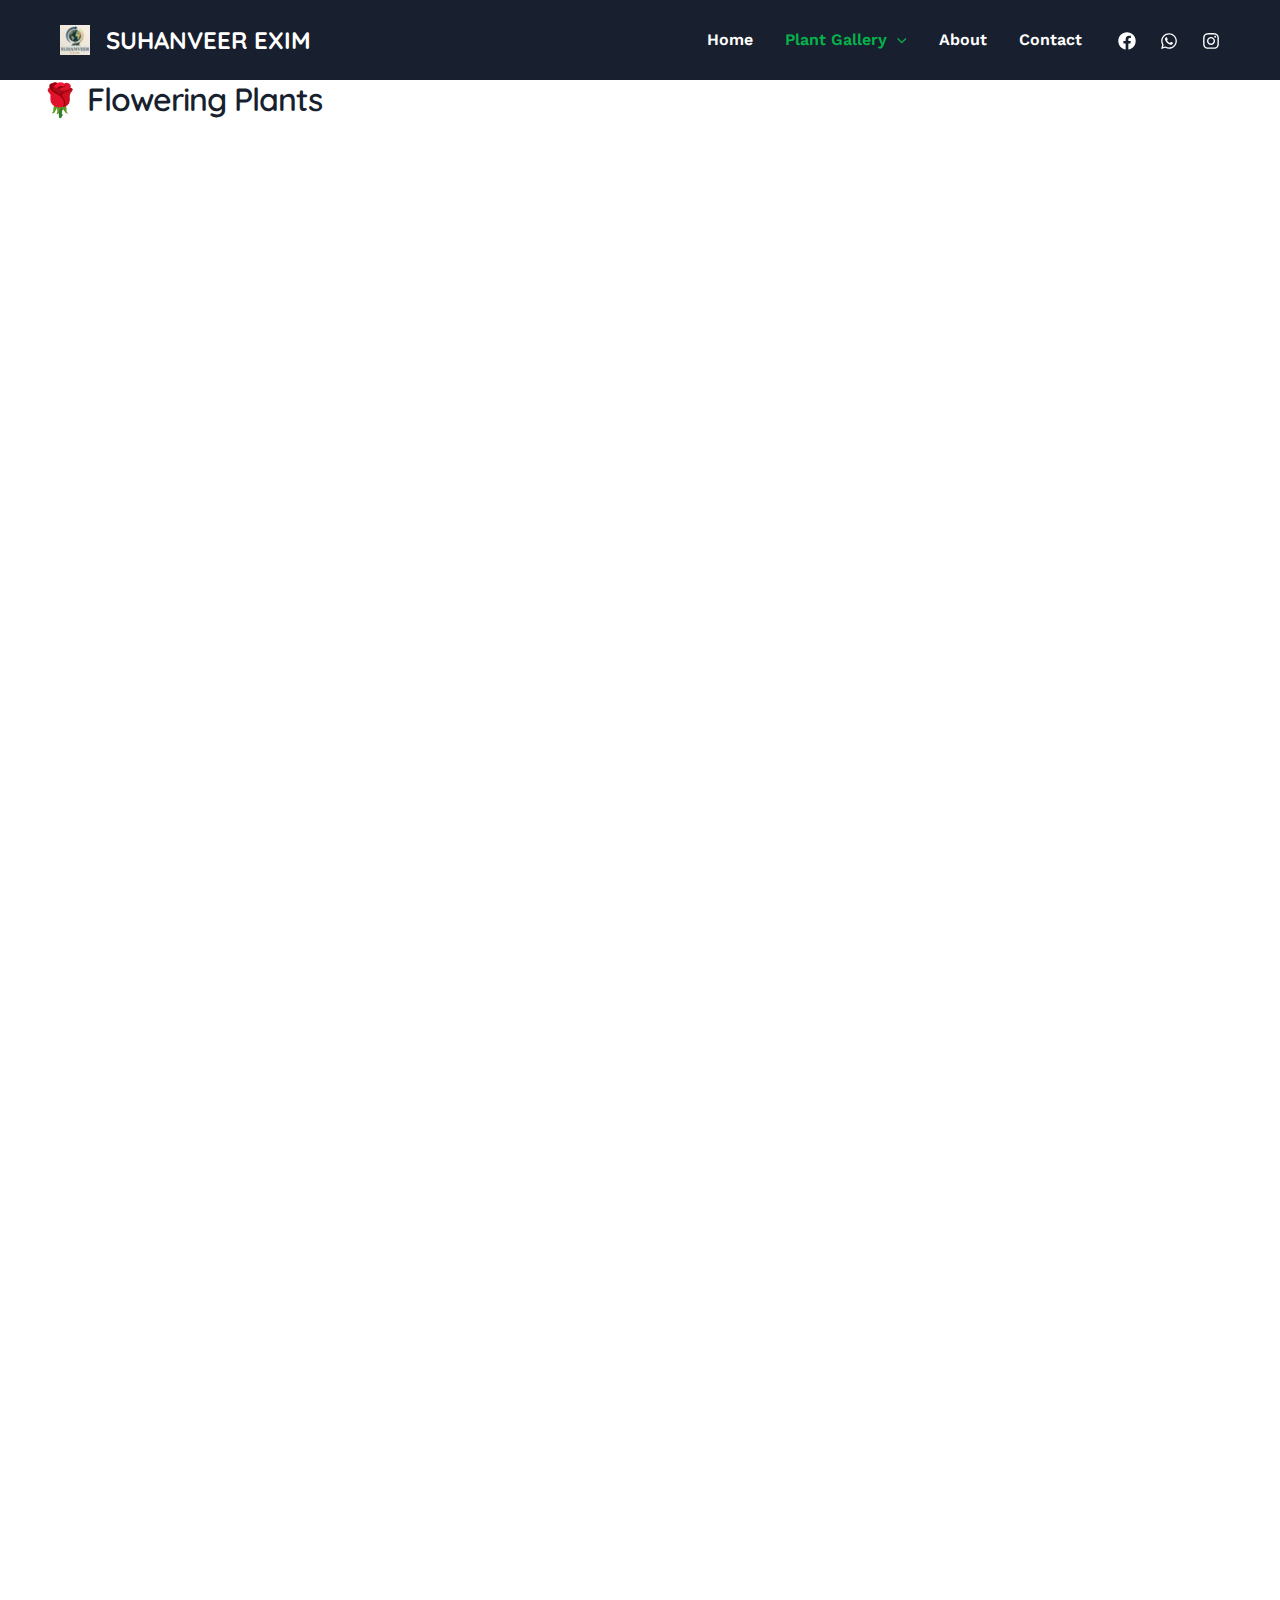
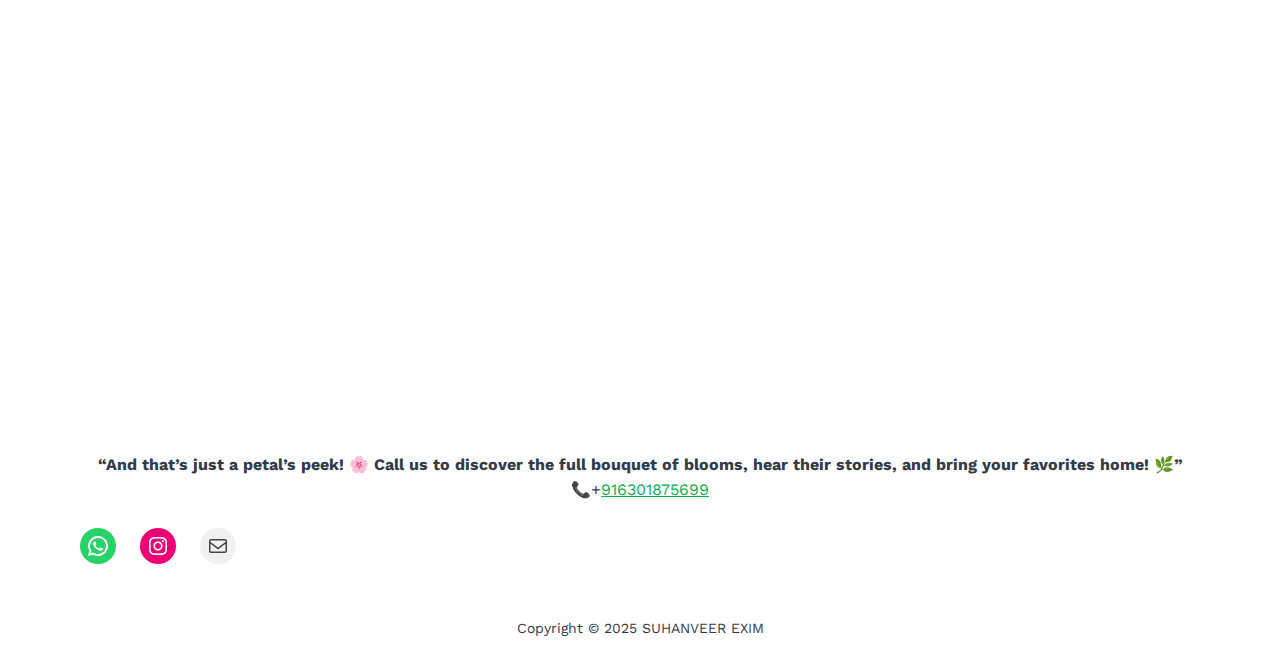
<file: shop/flower-plants/index.html>
<!DOCTYPE html>
<html lang="en-US">
<head>
<meta charset="UTF-8">
<meta name="viewport" content="width=device-width, initial-scale=1">
	<link rel="profile" href="https://gmpg.org/xfn/11"> 
	<title>🌹 Flowering Plants &#8211; SUHANVEER EXIM</title>
<meta name="robots" content="max-image-preview:large">
	<style>img:is([sizes="auto" i], [sizes^="auto," i]) { contain-intrinsic-size: 3000px 1500px }</style>
	<link rel="dns-prefetch" href="https://kcanusri.github.io/plant-export-website">
<link rel="dns-prefetch" href="//js.surecart.com">
<link rel="dns-prefetch" href="//fonts.googleapis.com">
<link rel="alternate" type="application/rss+xml" title="SUHANVEER EXIM &raquo; Feed" href="https://kcanusri.github.io/plant-export-website/feed/">
<link rel="alternate" type="application/rss+xml" title="SUHANVEER EXIM &raquo; Comments Feed" href="https://kcanusri.github.io/plant-export-website/comments/feed/">
<script>
window._wpemojiSettings = {"baseUrl":"https:\/\/s.w.org\/images\/core\/emoji\/15.1.0\/72x72\/","ext":".png","svgUrl":"https:\/\/s.w.org\/images\/core\/emoji\/15.1.0\/svg\/","svgExt":".svg","source":{"concatemoji":"https:\/\/kcanusri.github.io\/plant-export-website\/wp-includes\/js\/wp-emoji-release.min.js?ver=6.8"}};
/*! This file is auto-generated */
!function(i,n){var o,s,e;function c(e){try{var t={supportTests:e,timestamp:(new Date).valueOf()};sessionStorage.setItem(o,JSON.stringify(t))}catch(e){}}function p(e,t,n){e.clearRect(0,0,e.canvas.width,e.canvas.height),e.fillText(t,0,0);var t=new Uint32Array(e.getImageData(0,0,e.canvas.width,e.canvas.height).data),r=(e.clearRect(0,0,e.canvas.width,e.canvas.height),e.fillText(n,0,0),new Uint32Array(e.getImageData(0,0,e.canvas.width,e.canvas.height).data));return t.every(function(e,t){return e===r[t]})}function u(e,t,n){switch(t){case"flag":return n(e,"🏳️‍⚧️","🏳️​⚧️")?!1:!n(e,"🇺🇳","🇺​🇳")&&!n(e,"🏴󠁧󠁢󠁥󠁮󠁧󠁿","🏴​󠁧​󠁢​󠁥​󠁮​󠁧​󠁿");case"emoji":return!n(e,"🐦‍🔥","🐦​🔥")}return!1}function f(e,t,n){var r="undefined"!=typeof WorkerGlobalScope&&self instanceof WorkerGlobalScope?new OffscreenCanvas(300,150):i.createElement("canvas"),a=r.getContext("2d",{willReadFrequently:!0}),o=(a.textBaseline="top",a.font="600 32px Arial",{});return e.forEach(function(e){o[e]=t(a,e,n)}),o}function t(e){var t=i.createElement("script");t.src=e,t.defer=!0,i.head.appendChild(t)}"undefined"!=typeof Promise&&(o="wpEmojiSettingsSupports",s=["flag","emoji"],n.supports={everything:!0,everythingExceptFlag:!0},e=new Promise(function(e){i.addEventListener("DOMContentLoaded",e,{once:!0})}),new Promise(function(t){var n=function(){try{var e=JSON.parse(sessionStorage.getItem(o));if("object"==typeof e&&"number"==typeof e.timestamp&&(new Date).valueOf()<e.timestamp+604800&&"object"==typeof e.supportTests)return e.supportTests}catch(e){}return null}();if(!n){if("undefined"!=typeof Worker&&"undefined"!=typeof OffscreenCanvas&&"undefined"!=typeof URL&&URL.createObjectURL&&"undefined"!=typeof Blob)try{var e="postMessage("+f.toString()+"("+[JSON.stringify(s),u.toString(),p.toString()].join(",")+"));",r=new Blob([e],{type:"text/javascript"}),a=new Worker(URL.createObjectURL(r),{name:"wpTestEmojiSupports"});return void(a.onmessage=function(e){c(n=e.data),a.terminate(),t(n)})}catch(e){}c(n=f(s,u,p))}t(n)}).then(function(e){for(var t in e)n.supports[t]=e[t],n.supports.everything=n.supports.everything&&n.supports[t],"flag"!==t&&(n.supports.everythingExceptFlag=n.supports.everythingExceptFlag&&n.supports[t]);n.supports.everythingExceptFlag=n.supports.everythingExceptFlag&&!n.supports.flag,n.DOMReady=!1,n.readyCallback=function(){n.DOMReady=!0}}).then(function(){return e}).then(function(){var e;n.supports.everything||(n.readyCallback(),(e=n.source||{}).concatemoji?t(e.concatemoji):e.wpemoji&&e.twemoji&&(t(e.twemoji),t(e.wpemoji)))}))}((window,document),window._wpemojiSettings);
</script>
<link rel="stylesheet" id="astra-theme-css-css" href="https://kcanusri.github.io/plant-export-website/wp-content/themes/astra/assets/css/minified/main.min.css?ver=4.10.1" media="all">
<style id="astra-theme-css-inline-css">:root{--ast-post-nav-space:0;--ast-container-default-xlg-padding:3em;--ast-container-default-lg-padding:3em;--ast-container-default-slg-padding:2em;--ast-container-default-md-padding:3em;--ast-container-default-sm-padding:3em;--ast-container-default-xs-padding:2.4em;--ast-container-default-xxs-padding:1.8em;--ast-code-block-background:#ECEFF3;--ast-comment-inputs-background:#F9FAFB;--ast-normal-container-width:1200px;--ast-narrow-container-width:750px;--ast-blog-title-font-weight:normal;--ast-blog-meta-weight:inherit;--ast-global-color-primary:var(--ast-global-color-5);--ast-global-color-secondary:var(--ast-global-color-4);--ast-global-color-alternate-background:var(--ast-global-color-7);--ast-global-color-subtle-background:var(--ast-global-color-6);--ast-bg-style-guide:#F8FAFC;--ast-shadow-style-guide:0px 0px 4px 0 #00000057;--ast-global-dark-bg-style:#fff;--ast-global-dark-lfs:#fbfbfb;--ast-widget-bg-color:#fafafa;--ast-wc-container-head-bg-color:#fbfbfb;--ast-title-layout-bg:#eeeeee;--ast-search-border-color:#e7e7e7;--ast-lifter-hover-bg:#e6e6e6;--ast-gallery-block-color:#000;--srfm-color-input-label:var(--ast-global-color-2);}html{font-size:100%;}a{color:var(--ast-global-color-0);}a:hover,a:focus{color:var(--ast-global-color-1);}body,button,input,select,textarea,.ast-button,.ast-custom-button{font-family:'Work Sans',sans-serif;font-weight:400;font-size:16px;font-size:1rem;line-height:var(--ast-body-line-height,1.6em);}blockquote{color:var(--ast-global-color-3);}h1,.entry-content h1,h2,.entry-content h2,h3,.entry-content h3,h4,.entry-content h4,h5,.entry-content h5,h6,.entry-content h6,.site-title,.site-title a{font-family:'Quicksand',sans-serif;font-weight:700;}.ast-site-identity .site-title a{color:var(--ast-global-color-5);}.site-title{font-size:24px;font-size:1.5rem;display:block;}header .custom-logo-link img{max-width:30px;width:30px;}.astra-logo-svg{width:30px;}.site-header .site-description{font-size:15px;font-size:0.9375rem;display:none;}.entry-title{font-size:25px;font-size:1.5625rem;}.archive .ast-article-post .ast-article-inner,.blog .ast-article-post .ast-article-inner,.archive .ast-article-post .ast-article-inner:hover,.blog .ast-article-post .ast-article-inner:hover{overflow:hidden;}h1,.entry-content h1{font-size:62px;font-size:3.875rem;font-weight:700;font-family:'Quicksand',sans-serif;line-height:1.2em;letter-spacing:-1px;}h2,.entry-content h2{font-size:38px;font-size:2.375rem;font-weight:700;font-family:'Quicksand',sans-serif;line-height:1.16em;}h3,.entry-content h3{font-size:30px;font-size:1.875rem;font-weight:700;font-family:'Quicksand',sans-serif;line-height:1.2em;letter-spacing:0;}h4,.entry-content h4{font-size:24px;font-size:1.5rem;line-height:1.5em;font-weight:700;font-family:'Quicksand',sans-serif;letter-spacing:0;}h5,.entry-content h5{font-size:20px;font-size:1.25rem;line-height:1.33em;font-weight:700;font-family:'Quicksand',sans-serif;}h6,.entry-content h6{font-size:16px;font-size:1rem;line-height:1em;font-weight:700;font-family:'Work Sans',sans-serif;text-transform:uppercase;letter-spacing:2px;}::selection{background-color:var(--ast-global-color-0);color:#ffffff;}body,h1,.entry-title a,.entry-content h1,h2,.entry-content h2,h3,.entry-content h3,h4,.entry-content h4,h5,.entry-content h5,h6,.entry-content h6{color:var(--ast-global-color-3);}.tagcloud a:hover,.tagcloud a:focus,.tagcloud a.current-item{color:#ffffff;border-color:var(--ast-global-color-0);background-color:var(--ast-global-color-0);}input:focus,input[type="text"]:focus,input[type="email"]:focus,input[type="url"]:focus,input[type="password"]:focus,input[type="reset"]:focus,input[type="search"]:focus,textarea:focus{border-color:var(--ast-global-color-0);}input[type="radio"]:checked,input[type=reset],input[type="checkbox"]:checked,input[type="checkbox"]:hover:checked,input[type="checkbox"]:focus:checked,input[type=range]::-webkit-slider-thumb{border-color:var(--ast-global-color-0);background-color:var(--ast-global-color-0);box-shadow:none;}.site-footer a:hover + .post-count,.site-footer a:focus + .post-count{background:var(--ast-global-color-0);border-color:var(--ast-global-color-0);}.single .nav-links .nav-previous,.single .nav-links .nav-next{color:var(--ast-global-color-0);}.entry-meta,.entry-meta *{line-height:1.45;color:var(--ast-global-color-0);}.entry-meta a:not(.ast-button):hover,.entry-meta a:not(.ast-button):hover *,.entry-meta a:not(.ast-button):focus,.entry-meta a:not(.ast-button):focus *,.page-links > .page-link,.page-links .page-link:hover,.post-navigation a:hover{color:var(--ast-global-color-1);}#cat option,.secondary .calendar_wrap thead a,.secondary .calendar_wrap thead a:visited{color:var(--ast-global-color-0);}.secondary .calendar_wrap #today,.ast-progress-val span{background:var(--ast-global-color-0);}.secondary a:hover + .post-count,.secondary a:focus + .post-count{background:var(--ast-global-color-0);border-color:var(--ast-global-color-0);}.calendar_wrap #today > a{color:#ffffff;}.page-links .page-link,.single .post-navigation a{color:var(--ast-global-color-0);}.ast-search-menu-icon .search-form button.search-submit{padding:0 4px;}.ast-search-menu-icon form.search-form{padding-right:0;}.ast-search-menu-icon.slide-search input.search-field{width:0;}.ast-header-search .ast-search-menu-icon.ast-dropdown-active .search-form,.ast-header-search .ast-search-menu-icon.ast-dropdown-active .search-field:focus{transition:all 0.2s;}.search-form input.search-field:focus{outline:none;}.ast-archive-title{color:var(--ast-global-color-2);}.widget-title,.widget .wp-block-heading{font-size:22px;font-size:1.375rem;color:var(--ast-global-color-2);}.ast-single-post .entry-content a,.ast-comment-content a:not(.ast-comment-edit-reply-wrap a){text-decoration:underline;}.ast-single-post .wp-block-button .wp-block-button__link,.ast-single-post .elementor-widget-button .elementor-button,.ast-single-post .entry-content .uagb-tab a,.ast-single-post .entry-content .uagb-ifb-cta a,.ast-single-post .entry-content .wp-block-uagb-buttons a,.ast-single-post .entry-content .uabb-module-content a,.ast-single-post .entry-content .uagb-post-grid a,.ast-single-post .entry-content .uagb-timeline a,.ast-single-post .entry-content .uagb-toc__wrap a,.ast-single-post .entry-content .uagb-taxomony-box a,.ast-single-post .entry-content .woocommerce a,.entry-content .wp-block-latest-posts > li > a,.ast-single-post .entry-content .wp-block-file__button,li.ast-post-filter-single,.ast-single-post .wp-block-buttons .wp-block-button.is-style-outline .wp-block-button__link,.ast-single-post .ast-comment-content .comment-reply-link,.ast-single-post .ast-comment-content .comment-edit-link{text-decoration:none;}.ast-search-menu-icon.slide-search a:focus-visible:focus-visible,.astra-search-icon:focus-visible,#close:focus-visible,a:focus-visible,.ast-menu-toggle:focus-visible,.site .skip-link:focus-visible,.wp-block-loginout input:focus-visible,.wp-block-search.wp-block-search__button-inside .wp-block-search__inside-wrapper,.ast-header-navigation-arrow:focus-visible,.woocommerce .wc-proceed-to-checkout > .checkout-button:focus-visible,.woocommerce .woocommerce-MyAccount-navigation ul li a:focus-visible,.ast-orders-table__row .ast-orders-table__cell:focus-visible,.woocommerce .woocommerce-order-details .order-again > .button:focus-visible,.woocommerce .woocommerce-message a.button.wc-forward:focus-visible,.woocommerce #minus_qty:focus-visible,.woocommerce #plus_qty:focus-visible,a#ast-apply-coupon:focus-visible,.woocommerce .woocommerce-info a:focus-visible,.woocommerce .astra-shop-summary-wrap a:focus-visible,.woocommerce a.wc-forward:focus-visible,#ast-apply-coupon:focus-visible,.woocommerce-js .woocommerce-mini-cart-item a.remove:focus-visible,#close:focus-visible,.button.search-submit:focus-visible,#search_submit:focus,.normal-search:focus-visible,.ast-header-account-wrap:focus-visible,.woocommerce .ast-on-card-button.ast-quick-view-trigger:focus{outline-style:dotted;outline-color:inherit;outline-width:thin;}input:focus,input[type="text"]:focus,input[type="email"]:focus,input[type="url"]:focus,input[type="password"]:focus,input[type="reset"]:focus,input[type="search"]:focus,input[type="number"]:focus,textarea:focus,.wp-block-search__input:focus,[data-section="section-header-mobile-trigger"] .ast-button-wrap .ast-mobile-menu-trigger-minimal:focus,.ast-mobile-popup-drawer.active .menu-toggle-close:focus,.woocommerce-ordering select.orderby:focus,#ast-scroll-top:focus,#coupon_code:focus,.woocommerce-page #comment:focus,.woocommerce #reviews #respond input#submit:focus,.woocommerce a.add_to_cart_button:focus,.woocommerce .button.single_add_to_cart_button:focus,.woocommerce .woocommerce-cart-form button:focus,.woocommerce .woocommerce-cart-form__cart-item .quantity .qty:focus,.woocommerce .woocommerce-billing-fields .woocommerce-billing-fields__field-wrapper .woocommerce-input-wrapper > .input-text:focus,.woocommerce #order_comments:focus,.woocommerce #place_order:focus,.woocommerce .woocommerce-address-fields .woocommerce-address-fields__field-wrapper .woocommerce-input-wrapper > .input-text:focus,.woocommerce .woocommerce-MyAccount-content form button:focus,.woocommerce .woocommerce-MyAccount-content .woocommerce-EditAccountForm .woocommerce-form-row .woocommerce-Input.input-text:focus,.woocommerce .ast-woocommerce-container .woocommerce-pagination ul.page-numbers li a:focus,body #content .woocommerce form .form-row .select2-container--default .select2-selection--single:focus,#ast-coupon-code:focus,.woocommerce.woocommerce-js .quantity input[type=number]:focus,.woocommerce-js .woocommerce-mini-cart-item .quantity input[type=number]:focus,.woocommerce p#ast-coupon-trigger:focus{border-style:dotted;border-color:inherit;border-width:thin;}input{outline:none;}.ast-logo-title-inline .site-logo-img{padding-right:1em;}.site-logo-img img{ transition:all 0.2s linear;}body .ast-oembed-container *{position:absolute;top:0;width:100%;height:100%;left:0;}body .wp-block-embed-pocket-casts .ast-oembed-container *{position:unset;}.ast-single-post-featured-section + article {margin-top: 2em;}.site-content .ast-single-post-featured-section img {width: 100%;overflow: hidden;object-fit: cover;}.site > .ast-single-related-posts-container {margin-top: 0;}@media (min-width: 922px) {.ast-desktop .ast-container--narrow {max-width: var(--ast-narrow-container-width);margin: 0 auto;}}@media (max-width:921.9px){#ast-desktop-header{display:none;}}@media (min-width:922px){#ast-mobile-header{display:none;}}.wp-block-buttons.aligncenter{justify-content:center;}@media (max-width:921px){.ast-theme-transparent-header #primary,.ast-theme-transparent-header #secondary{padding:0;}}@media (max-width:921px){.ast-plain-container.ast-no-sidebar #primary{padding:0;}}.ast-plain-container.ast-no-sidebar #primary{margin-top:0;margin-bottom:0;}@media (min-width:1200px){.ast-plain-container.ast-no-sidebar #primary{margin-top:60px;margin-bottom:60px;}}@media (max-width:921px){.ast-separate-container.ast-single-post.ast-right-sidebar #primary,.ast-separate-container.ast-single-post.ast-left-sidebar #primary,.ast-separate-container.ast-single-post #primary,.ast-plain-container #primary,.ast-narrow-container #primary{margin-top:40px;margin-bottom:20px;}.ast-separate-container.ast-single-post.ast-right-sidebar #primary,.ast-separate-container.ast-single-post.ast-left-sidebar #primary,.ast-separate-container.ast-single-post #primary,.ast-plain-container.ast-single-post #primary,.ast-narrow-container.ast-single-post #primary{margin-top:40px;margin-bottom:20px;}}@media (max-width:544px){.ast-separate-container.ast-single-post.ast-right-sidebar #primary,.ast-separate-container.ast-single-post.ast-left-sidebar #primary,.ast-separate-container.ast-single-post #primary,.ast-plain-container.ast-single-post #primary,.ast-narrow-container.ast-single-post #primary{margin-top:30px;margin-bottom:20px;}}@media (max-width:921px){.ast-separate-container #primary,.ast-narrow-container #primary{padding-top:0px;}}@media (max-width:544px){.ast-separate-container #primary,.ast-narrow-container #primary{padding-top:0px;}}@media (max-width:921px){.ast-separate-container #primary,.ast-narrow-container #primary{padding-bottom:0px;}}@media (max-width:544px){.ast-separate-container #primary,.ast-narrow-container #primary{padding-bottom:0px;}}.wp-block-button.is-style-outline .wp-block-button__link{border-color:var(--ast-global-color-0);border-top-width:2px;border-right-width:2px;border-bottom-width:2px;border-left-width:2px;}div.wp-block-button.is-style-outline > .wp-block-button__link:not(.has-text-color),div.wp-block-button.wp-block-button__link.is-style-outline:not(.has-text-color){color:var(--ast-global-color-0);}.wp-block-button.is-style-outline .wp-block-button__link:hover,.wp-block-buttons .wp-block-button.is-style-outline .wp-block-button__link:focus,.wp-block-buttons .wp-block-button.is-style-outline > .wp-block-button__link:not(.has-text-color):hover,.wp-block-buttons .wp-block-button.wp-block-button__link.is-style-outline:not(.has-text-color):hover{color:#ffffff;background-color:var(--ast-global-color-1);border-color:var(--ast-global-color-1);}.post-page-numbers.current .page-link,.ast-pagination .page-numbers.current{color:#ffffff;border-color:var(--ast-global-color-0);background-color:var(--ast-global-color-0);}.wp-block-button.is-style-outline .wp-block-button__link{border-top-width:2px;border-right-width:2px;border-bottom-width:2px;border-left-width:2px;}.wp-block-buttons .wp-block-button.is-style-outline .wp-block-button__link.wp-element-button,.ast-outline-button,.wp-block-uagb-buttons-child .uagb-buttons-repeater.ast-outline-button{border-color:var(--ast-global-color-0);border-top-width:2px;border-right-width:2px;border-bottom-width:2px;border-left-width:2px;font-family:inherit;font-weight:600;font-size:16px;font-size:1rem;line-height:1em;text-transform:uppercase;padding-top:16px;padding-right:32px;padding-bottom:16px;padding-left:32px;border-top-left-radius:6px;border-top-right-radius:6px;border-bottom-right-radius:6px;border-bottom-left-radius:6px;}.wp-block-buttons .wp-block-button.is-style-outline > .wp-block-button__link:not(.has-text-color),.wp-block-buttons .wp-block-button.wp-block-button__link.is-style-outline:not(.has-text-color),.ast-outline-button{color:var(--ast-global-color-0);}.wp-block-button.is-style-outline .wp-block-button__link:hover,.wp-block-buttons .wp-block-button.is-style-outline .wp-block-button__link:focus,.wp-block-buttons .wp-block-button.is-style-outline > .wp-block-button__link:not(.has-text-color):hover,.wp-block-buttons .wp-block-button.wp-block-button__link.is-style-outline:not(.has-text-color):hover,.ast-outline-button:hover,.ast-outline-button:focus,.wp-block-uagb-buttons-child .uagb-buttons-repeater.ast-outline-button:hover,.wp-block-uagb-buttons-child .uagb-buttons-repeater.ast-outline-button:focus{color:#ffffff;background-color:var(--ast-global-color-1);border-color:var(--ast-global-color-1);}.wp-block-button .wp-block-button__link.wp-element-button.is-style-outline:not(.has-background),.wp-block-button.is-style-outline>.wp-block-button__link.wp-element-button:not(.has-background),.ast-outline-button{background-color:transparent;}@media (max-width:921px){.wp-block-buttons .wp-block-button.is-style-outline .wp-block-button__link.wp-element-button,.ast-outline-button,.wp-block-uagb-buttons-child .uagb-buttons-repeater.ast-outline-button{font-size:16px;font-size:1rem;padding-top:15px;padding-right:30px;padding-bottom:15px;padding-left:30px;border-top-left-radius:6px;border-top-right-radius:6px;border-bottom-right-radius:6px;border-bottom-left-radius:6px;}}@media (max-width:544px){.wp-block-buttons .wp-block-button.is-style-outline .wp-block-button__link.wp-element-button,.ast-outline-button,.wp-block-uagb-buttons-child .uagb-buttons-repeater.ast-outline-button{font-size:16px;font-size:1rem;padding-top:14px;padding-right:28px;padding-bottom:14px;padding-left:28px;}}.entry-content[data-ast-blocks-layout] > figure{margin-bottom:1em;}h1.widget-title{font-weight:700;}h2.widget-title{font-weight:700;}h3.widget-title{font-weight:700;}#page{display:flex;flex-direction:column;min-height:100vh;}.ast-404-layout-1 h1.page-title{color:var(--ast-global-color-2);}.single .post-navigation a{line-height:1em;height:inherit;}.error-404 .page-sub-title{font-size:1.5rem;font-weight:inherit;}.search .site-content .content-area .search-form{margin-bottom:0;}#page .site-content{flex-grow:1;}.widget{margin-bottom:1.25em;}#secondary li{line-height:1.5em;}#secondary .wp-block-group h2{margin-bottom:0.7em;}#secondary h2{font-size:1.7rem;}.ast-separate-container .ast-article-post,.ast-separate-container .ast-article-single,.ast-separate-container .comment-respond{padding:3em;}.ast-separate-container .ast-article-single .ast-article-single{padding:0;}.ast-article-single .wp-block-post-template-is-layout-grid{padding-left:0;}.ast-separate-container .comments-title,.ast-narrow-container .comments-title{padding:1.5em 2em;}.ast-page-builder-template .comment-form-textarea,.ast-comment-formwrap .ast-grid-common-col{padding:0;}.ast-comment-formwrap{padding:0;display:inline-flex;column-gap:20px;width:100%;margin-left:0;margin-right:0;}.comments-area textarea#comment:focus,.comments-area textarea#comment:active,.comments-area .ast-comment-formwrap input[type="text"]:focus,.comments-area .ast-comment-formwrap input[type="text"]:active {box-shadow:none;outline:none;}.archive.ast-page-builder-template .entry-header{margin-top:2em;}.ast-page-builder-template .ast-comment-formwrap{width:100%;}.entry-title{margin-bottom:0.5em;}.ast-archive-description p{font-size:inherit;font-weight:inherit;line-height:inherit;}.ast-separate-container .ast-comment-list li.depth-1,.hentry{margin-bottom:2em;}@media (min-width:921px){.ast-left-sidebar.ast-page-builder-template #secondary,.archive.ast-right-sidebar.ast-page-builder-template .site-main{padding-left:20px;padding-right:20px;}}@media (max-width:544px){.ast-comment-formwrap.ast-row{column-gap:10px;display:inline-block;}#ast-commentform .ast-grid-common-col{position:relative;width:100%;}}@media (min-width:1201px){.ast-separate-container .ast-article-post,.ast-separate-container .ast-article-single,.ast-separate-container .ast-author-box,.ast-separate-container .ast-404-layout-1,.ast-separate-container .no-results{padding:3em;}}@media (max-width:921px){.ast-separate-container #primary,.ast-separate-container #secondary{padding:1.5em 0;}#primary,#secondary{padding:1.5em 0;margin:0;}.ast-left-sidebar #content > .ast-container{display:flex;flex-direction:column-reverse;width:100%;}}@media (min-width:922px){.ast-separate-container.ast-right-sidebar #primary,.ast-separate-container.ast-left-sidebar #primary{border:0;}.search-no-results.ast-separate-container #primary{margin-bottom:4em;}}.wp-block-button .wp-block-button__link{color:#ffffff;}.wp-block-button .wp-block-button__link:hover,.wp-block-button .wp-block-button__link:focus{color:#ffffff;background-color:var(--ast-global-color-1);border-color:var(--ast-global-color-1);}.wp-block-button .wp-block-button__link,.wp-block-search .wp-block-search__button,body .wp-block-file .wp-block-file__button{border-style:solid;border-top-width:2px;border-right-width:2px;border-left-width:2px;border-bottom-width:2px;border-color:var(--ast-global-color-0);background-color:var(--ast-global-color-0);color:#ffffff;font-family:inherit;font-weight:600;line-height:1em;text-transform:uppercase;font-size:16px;font-size:1rem;border-top-left-radius:6px;border-top-right-radius:6px;border-bottom-right-radius:6px;border-bottom-left-radius:6px;padding-top:16px;padding-right:32px;padding-bottom:16px;padding-left:32px;}@media (max-width:921px){.wp-block-button .wp-block-button__link,.wp-block-search .wp-block-search__button,body .wp-block-file .wp-block-file__button{font-size:16px;font-size:1rem;padding-top:15px;padding-right:30px;padding-bottom:15px;padding-left:30px;border-top-left-radius:6px;border-top-right-radius:6px;border-bottom-right-radius:6px;border-bottom-left-radius:6px;}}@media (max-width:544px){.wp-block-button .wp-block-button__link,.wp-block-search .wp-block-search__button,body .wp-block-file .wp-block-file__button{font-size:16px;font-size:1rem;padding-top:14px;padding-right:28px;padding-bottom:14px;padding-left:28px;}}.menu-toggle,button,.ast-button,.ast-custom-button,.button,input#submit,input[type="button"],input[type="submit"],input[type="reset"],form[CLASS*="wp-block-search__"].wp-block-search .wp-block-search__inside-wrapper .wp-block-search__button,body .wp-block-file .wp-block-file__button,.search .search-submit,.woocommerce-js a.button,.woocommerce button.button,.woocommerce .woocommerce-message a.button,.woocommerce #respond input#submit.alt,.woocommerce input.button.alt,.woocommerce input.button,.woocommerce input.button:disabled,.woocommerce input.button:disabled[disabled],.woocommerce input.button:disabled:hover,.woocommerce input.button:disabled[disabled]:hover,.woocommerce #respond input#submit,.woocommerce button.button.alt.disabled,.wc-block-grid__products .wc-block-grid__product .wp-block-button__link,.wc-block-grid__product-onsale,[CLASS*="wc-block"] button,.woocommerce-js .astra-cart-drawer .astra-cart-drawer-content .woocommerce-mini-cart__buttons .button:not(.checkout):not(.ast-continue-shopping),.woocommerce-js .astra-cart-drawer .astra-cart-drawer-content .woocommerce-mini-cart__buttons a.checkout,.woocommerce button.button.alt.disabled.wc-variation-selection-needed,[CLASS*="wc-block"] .wc-block-components-button{border-style:solid;border-top-width:2px;border-right-width:2px;border-left-width:2px;border-bottom-width:2px;color:#ffffff;border-color:var(--ast-global-color-0);background-color:var(--ast-global-color-0);padding-top:16px;padding-right:32px;padding-bottom:16px;padding-left:32px;font-family:inherit;font-weight:600;font-size:16px;font-size:1rem;line-height:1em;text-transform:uppercase;border-top-left-radius:6px;border-top-right-radius:6px;border-bottom-right-radius:6px;border-bottom-left-radius:6px;}button:focus,.menu-toggle:hover,button:hover,.ast-button:hover,.ast-custom-button:hover .button:hover,.ast-custom-button:hover ,input[type=reset]:hover,input[type=reset]:focus,input#submit:hover,input#submit:focus,input[type="button"]:hover,input[type="button"]:focus,input[type="submit"]:hover,input[type="submit"]:focus,form[CLASS*="wp-block-search__"].wp-block-search .wp-block-search__inside-wrapper .wp-block-search__button:hover,form[CLASS*="wp-block-search__"].wp-block-search .wp-block-search__inside-wrapper .wp-block-search__button:focus,body .wp-block-file .wp-block-file__button:hover,body .wp-block-file .wp-block-file__button:focus,.woocommerce-js a.button:hover,.woocommerce button.button:hover,.woocommerce .woocommerce-message a.button:hover,.woocommerce #respond input#submit:hover,.woocommerce #respond input#submit.alt:hover,.woocommerce input.button.alt:hover,.woocommerce input.button:hover,.woocommerce button.button.alt.disabled:hover,.wc-block-grid__products .wc-block-grid__product .wp-block-button__link:hover,[CLASS*="wc-block"] button:hover,.woocommerce-js .astra-cart-drawer .astra-cart-drawer-content .woocommerce-mini-cart__buttons .button:not(.checkout):not(.ast-continue-shopping):hover,.woocommerce-js .astra-cart-drawer .astra-cart-drawer-content .woocommerce-mini-cart__buttons a.checkout:hover,.woocommerce button.button.alt.disabled.wc-variation-selection-needed:hover,[CLASS*="wc-block"] .wc-block-components-button:hover,[CLASS*="wc-block"] .wc-block-components-button:focus{color:#ffffff;background-color:var(--ast-global-color-1);border-color:var(--ast-global-color-1);}form[CLASS*="wp-block-search__"].wp-block-search .wp-block-search__inside-wrapper .wp-block-search__button.has-icon{padding-top:calc(16px - 3px);padding-right:calc(32px - 3px);padding-bottom:calc(16px - 3px);padding-left:calc(32px - 3px);}@media (max-width:921px){.menu-toggle,button,.ast-button,.ast-custom-button,.button,input#submit,input[type="button"],input[type="submit"],input[type="reset"],form[CLASS*="wp-block-search__"].wp-block-search .wp-block-search__inside-wrapper .wp-block-search__button,body .wp-block-file .wp-block-file__button,.search .search-submit,.woocommerce-js a.button,.woocommerce button.button,.woocommerce .woocommerce-message a.button,.woocommerce #respond input#submit.alt,.woocommerce input.button.alt,.woocommerce input.button,.woocommerce input.button:disabled,.woocommerce input.button:disabled[disabled],.woocommerce input.button:disabled:hover,.woocommerce input.button:disabled[disabled]:hover,.woocommerce #respond input#submit,.woocommerce button.button.alt.disabled,.wc-block-grid__products .wc-block-grid__product .wp-block-button__link,.wc-block-grid__product-onsale,[CLASS*="wc-block"] button,.woocommerce-js .astra-cart-drawer .astra-cart-drawer-content .woocommerce-mini-cart__buttons .button:not(.checkout):not(.ast-continue-shopping),.woocommerce-js .astra-cart-drawer .astra-cart-drawer-content .woocommerce-mini-cart__buttons a.checkout,.woocommerce button.button.alt.disabled.wc-variation-selection-needed,[CLASS*="wc-block"] .wc-block-components-button{padding-top:15px;padding-right:30px;padding-bottom:15px;padding-left:30px;font-size:16px;font-size:1rem;border-top-left-radius:6px;border-top-right-radius:6px;border-bottom-right-radius:6px;border-bottom-left-radius:6px;}}@media (max-width:544px){.menu-toggle,button,.ast-button,.ast-custom-button,.button,input#submit,input[type="button"],input[type="submit"],input[type="reset"],form[CLASS*="wp-block-search__"].wp-block-search .wp-block-search__inside-wrapper .wp-block-search__button,body .wp-block-file .wp-block-file__button,.search .search-submit,.woocommerce-js a.button,.woocommerce button.button,.woocommerce .woocommerce-message a.button,.woocommerce #respond input#submit.alt,.woocommerce input.button.alt,.woocommerce input.button,.woocommerce input.button:disabled,.woocommerce input.button:disabled[disabled],.woocommerce input.button:disabled:hover,.woocommerce input.button:disabled[disabled]:hover,.woocommerce #respond input#submit,.woocommerce button.button.alt.disabled,.wc-block-grid__products .wc-block-grid__product .wp-block-button__link,.wc-block-grid__product-onsale,[CLASS*="wc-block"] button,.woocommerce-js .astra-cart-drawer .astra-cart-drawer-content .woocommerce-mini-cart__buttons .button:not(.checkout):not(.ast-continue-shopping),.woocommerce-js .astra-cart-drawer .astra-cart-drawer-content .woocommerce-mini-cart__buttons a.checkout,.woocommerce button.button.alt.disabled.wc-variation-selection-needed,[CLASS*="wc-block"] .wc-block-components-button{padding-top:14px;padding-right:28px;padding-bottom:14px;padding-left:28px;font-size:16px;font-size:1rem;}}@media (max-width:921px){.menu-toggle,button,.ast-button,.button,input#submit,input[type="button"],input[type="submit"],input[type="reset"]{font-size:16px;font-size:1rem;}.ast-mobile-header-stack .main-header-bar .ast-search-menu-icon{display:inline-block;}.ast-header-break-point.ast-header-custom-item-outside .ast-mobile-header-stack .main-header-bar .ast-search-icon{margin:0;}.ast-comment-avatar-wrap img{max-width:2.5em;}.ast-comment-meta{padding:0 1.8888em 1.3333em;}.ast-separate-container .ast-comment-list li.depth-1{padding:1.5em 2.14em;}.ast-separate-container .comment-respond{padding:2em 2.14em;}}@media (min-width:544px){.ast-container{max-width:100%;}}@media (max-width:544px){.ast-separate-container .ast-article-post,.ast-separate-container .ast-article-single,.ast-separate-container .comments-title,.ast-separate-container .ast-archive-description{padding:1.5em 1em;}.ast-separate-container #content .ast-container{padding-left:0.54em;padding-right:0.54em;}.ast-separate-container .ast-comment-list .bypostauthor{padding:.5em;}.ast-search-menu-icon.ast-dropdown-active .search-field{width:170px;}.menu-toggle,button,.ast-button,.button,input#submit,input[type="button"],input[type="submit"],input[type="reset"]{font-size:16px;font-size:1rem;}} #ast-mobile-header .ast-site-header-cart-li a{pointer-events:none;}.ast-separate-container{background-color:var(--ast-global-color-4);background-image:none;}@media (max-width:921px){.widget-title{font-size:22px;font-size:1.375rem;}body,button,input,select,textarea,.ast-button,.ast-custom-button{font-size:16px;font-size:1rem;}#secondary,#secondary button,#secondary input,#secondary select,#secondary textarea{font-size:16px;font-size:1rem;}.site-title{font-size:26px;font-size:1.625rem;display:block;}.site-header .site-description{display:none;}h1,.entry-content h1{font-size:44px;}h2,.entry-content h2{font-size:32px;}h3,.entry-content h3{font-size:26px;}h4,.entry-content h4{font-size:22px;font-size:1.375rem;}h5,.entry-content h5{font-size:18px;font-size:1.125rem;}h6,.entry-content h6{font-size:14px;font-size:0.875rem;}.astra-logo-svg{width:32px;}.astra-logo-svg:not(.sticky-custom-logo .astra-logo-svg,.transparent-custom-logo .astra-logo-svg,.advanced-header-logo .astra-logo-svg){height:32px;}header .custom-logo-link img,.ast-header-break-point .site-logo-img .custom-mobile-logo-link img{max-width:32px;width:32px;}body,.ast-separate-container{background-color:var(--ast-global-color-4);background-image:none;}}@media (max-width:544px){.widget-title{font-size:22px;font-size:1.375rem;}body,button,input,select,textarea,.ast-button,.ast-custom-button{font-size:16px;font-size:1rem;}#secondary,#secondary button,#secondary input,#secondary select,#secondary textarea{font-size:16px;font-size:1rem;}.site-title{font-size:20px;font-size:1.25rem;display:block;}.site-header .site-description{display:none;}h1,.entry-content h1{font-size:38px;}h2,.entry-content h2{font-size:28px;}h3,.entry-content h3{font-size:24px;}h4,.entry-content h4{font-size:20px;font-size:1.25rem;}h5,.entry-content h5{font-size:18px;font-size:1.125rem;}h6,.entry-content h6{font-size:14px;font-size:0.875rem;}header .custom-logo-link img,.ast-header-break-point .site-branding img,.ast-header-break-point .custom-logo-link img{max-width:30px;width:30px;}.astra-logo-svg{width:30px;}.astra-logo-svg:not(.sticky-custom-logo .astra-logo-svg,.transparent-custom-logo .astra-logo-svg,.advanced-header-logo .astra-logo-svg){height:30px;}.ast-header-break-point .site-logo-img .custom-mobile-logo-link img{max-width:30px;}body,.ast-separate-container{background-color:var(--ast-global-color-4);background-image:none;}}@media (max-width:544px){html{font-size:100%;}}@media (min-width:922px){.ast-container{max-width:1240px;}}@media (min-width:922px){.site-content .ast-container{display:flex;}}@media (max-width:921px){.site-content .ast-container{flex-direction:column;}}@media (min-width:922px){.main-header-menu .sub-menu .menu-item.ast-left-align-sub-menu:hover > .sub-menu,.main-header-menu .sub-menu .menu-item.ast-left-align-sub-menu.focus > .sub-menu{margin-left:-0px;}}.entry-content li > p{margin-bottom:0;}.site .comments-area{padding-top:2em;padding-bottom:2em;margin-top:2em;}.wp-block-file {display: flex;align-items: center;flex-wrap: wrap;justify-content: space-between;}.wp-block-pullquote {border: none;}.wp-block-pullquote blockquote::before {content: "\201D";font-family: "Helvetica",sans-serif;display: flex;transform: rotate( 180deg );font-size: 6rem;font-style: normal;line-height: 1;font-weight: bold;align-items: center;justify-content: center;}.has-text-align-right > blockquote::before {justify-content: flex-start;}.has-text-align-left > blockquote::before {justify-content: flex-end;}figure.wp-block-pullquote.is-style-solid-color blockquote {max-width: 100%;text-align: inherit;}:root {--wp--custom--ast-default-block-top-padding: 100px;--wp--custom--ast-default-block-right-padding: 80px;--wp--custom--ast-default-block-bottom-padding: 100px;--wp--custom--ast-default-block-left-padding: 80px;--wp--custom--ast-container-width: 1200px;--wp--custom--ast-content-width-size: 1200px;--wp--custom--ast-wide-width-size: calc(1200px + var(--wp--custom--ast-default-block-left-padding) + var(--wp--custom--ast-default-block-right-padding));}.ast-narrow-container {--wp--custom--ast-content-width-size: 750px;--wp--custom--ast-wide-width-size: 750px;}@media(max-width: 921px) {:root {--wp--custom--ast-default-block-top-padding: 50px;--wp--custom--ast-default-block-right-padding: 50px;--wp--custom--ast-default-block-bottom-padding: 50px;--wp--custom--ast-default-block-left-padding: 50px;}}@media(max-width: 544px) {:root {--wp--custom--ast-default-block-top-padding: 50px;--wp--custom--ast-default-block-right-padding: 30px;--wp--custom--ast-default-block-bottom-padding: 50px;--wp--custom--ast-default-block-left-padding: 30px;}}.entry-content > .wp-block-group,.entry-content > .wp-block-cover,.entry-content > .wp-block-columns {padding-top: var(--wp--custom--ast-default-block-top-padding);padding-right: var(--wp--custom--ast-default-block-right-padding);padding-bottom: var(--wp--custom--ast-default-block-bottom-padding);padding-left: var(--wp--custom--ast-default-block-left-padding);}.ast-plain-container.ast-no-sidebar .entry-content > .alignfull,.ast-page-builder-template .ast-no-sidebar .entry-content > .alignfull {margin-left: calc( -50vw + 50%);margin-right: calc( -50vw + 50%);max-width: 100vw;width: 100vw;}.ast-plain-container.ast-no-sidebar .entry-content .alignfull .alignfull,.ast-page-builder-template.ast-no-sidebar .entry-content .alignfull .alignfull,.ast-plain-container.ast-no-sidebar .entry-content .alignfull .alignwide,.ast-page-builder-template.ast-no-sidebar .entry-content .alignfull .alignwide,.ast-plain-container.ast-no-sidebar .entry-content .alignwide .alignfull,.ast-page-builder-template.ast-no-sidebar .entry-content .alignwide .alignfull,.ast-plain-container.ast-no-sidebar .entry-content .alignwide .alignwide,.ast-page-builder-template.ast-no-sidebar .entry-content .alignwide .alignwide,.ast-plain-container.ast-no-sidebar .entry-content .wp-block-column .alignfull,.ast-page-builder-template.ast-no-sidebar .entry-content .wp-block-column .alignfull,.ast-plain-container.ast-no-sidebar .entry-content .wp-block-column .alignwide,.ast-page-builder-template.ast-no-sidebar .entry-content .wp-block-column .alignwide {margin-left: auto;margin-right: auto;width: 100%;}[data-ast-blocks-layout] .wp-block-separator:not(.is-style-dots) {height: 0;}[data-ast-blocks-layout] .wp-block-separator {margin: 20px auto;}[data-ast-blocks-layout] .wp-block-separator:not(.is-style-wide):not(.is-style-dots) {max-width: 100px;}[data-ast-blocks-layout] .wp-block-separator.has-background {padding: 0;}.entry-content[data-ast-blocks-layout] > * {max-width: var(--wp--custom--ast-content-width-size);margin-left: auto;margin-right: auto;}.entry-content[data-ast-blocks-layout] > .alignwide {max-width: var(--wp--custom--ast-wide-width-size);}.entry-content[data-ast-blocks-layout] .alignfull {max-width: none;}.entry-content .wp-block-columns {margin-bottom: 0;}blockquote {margin: 1.5em;border-color: rgba(0,0,0,0.05);}.wp-block-quote:not(.has-text-align-right):not(.has-text-align-center) {border-left: 5px solid rgba(0,0,0,0.05);}.has-text-align-right > blockquote,blockquote.has-text-align-right {border-right: 5px solid rgba(0,0,0,0.05);}.has-text-align-left > blockquote,blockquote.has-text-align-left {border-left: 5px solid rgba(0,0,0,0.05);}.wp-block-site-tagline,.wp-block-latest-posts .read-more {margin-top: 15px;}.wp-block-loginout p label {display: block;}.wp-block-loginout p:not(.login-remember):not(.login-submit) input {width: 100%;}.wp-block-loginout input:focus {border-color: transparent;}.wp-block-loginout input:focus {outline: thin dotted;}.entry-content .wp-block-media-text .wp-block-media-text__content {padding: 0 0 0 8%;}.entry-content .wp-block-media-text.has-media-on-the-right .wp-block-media-text__content {padding: 0 8% 0 0;}.entry-content .wp-block-media-text.has-background .wp-block-media-text__content {padding: 8%;}.entry-content .wp-block-cover:not([class*="background-color"]):not(.has-text-color.has-link-color) .wp-block-cover__inner-container,.entry-content .wp-block-cover:not([class*="background-color"]) .wp-block-cover-image-text,.entry-content .wp-block-cover:not([class*="background-color"]) .wp-block-cover-text,.entry-content .wp-block-cover-image:not([class*="background-color"]) .wp-block-cover__inner-container,.entry-content .wp-block-cover-image:not([class*="background-color"]) .wp-block-cover-image-text,.entry-content .wp-block-cover-image:not([class*="background-color"]) .wp-block-cover-text {color: var(--ast-global-color-primary,var(--ast-global-color-5));}.wp-block-loginout .login-remember input {width: 1.1rem;height: 1.1rem;margin: 0 5px 4px 0;vertical-align: middle;}.wp-block-latest-posts > li > *:first-child,.wp-block-latest-posts:not(.is-grid) > li:first-child {margin-top: 0;}.entry-content > .wp-block-buttons,.entry-content > .wp-block-uagb-buttons {margin-bottom: 1.5em;}.wp-block-search__inside-wrapper .wp-block-search__input {padding: 0 10px;color: var(--ast-global-color-3);background: var(--ast-global-color-primary,var(--ast-global-color-5));border-color: var(--ast-border-color);}.wp-block-latest-posts .read-more {margin-bottom: 1.5em;}.wp-block-search__no-button .wp-block-search__inside-wrapper .wp-block-search__input {padding-top: 5px;padding-bottom: 5px;}.wp-block-latest-posts .wp-block-latest-posts__post-date,.wp-block-latest-posts .wp-block-latest-posts__post-author {font-size: 1rem;}.wp-block-latest-posts > li > *,.wp-block-latest-posts:not(.is-grid) > li {margin-top: 12px;margin-bottom: 12px;}.ast-page-builder-template .entry-content[data-ast-blocks-layout] > *,.ast-page-builder-template .entry-content[data-ast-blocks-layout] > .alignfull:not(.wp-block-group):not(.uagb-is-root-container) > * {max-width: none;}.ast-page-builder-template .entry-content[data-ast-blocks-layout] > .alignwide:not(.uagb-is-root-container) > * {max-width: var(--wp--custom--ast-wide-width-size);}.ast-page-builder-template .entry-content[data-ast-blocks-layout] > .inherit-container-width > *,.ast-page-builder-template .entry-content[data-ast-blocks-layout] > *:not(.wp-block-group):not(.uagb-is-root-container) > *,.entry-content[data-ast-blocks-layout] > .wp-block-cover .wp-block-cover__inner-container {max-width: var(--wp--custom--ast-content-width-size) ;margin-left: auto;margin-right: auto;}.entry-content[data-ast-blocks-layout] .wp-block-cover:not(.alignleft):not(.alignright) {width: auto;}@media(max-width: 1200px) {.ast-separate-container .entry-content > .alignfull,.ast-separate-container .entry-content[data-ast-blocks-layout] > .alignwide,.ast-plain-container .entry-content[data-ast-blocks-layout] > .alignwide,.ast-plain-container .entry-content .alignfull {margin-left: calc(-1 * min(var(--ast-container-default-xlg-padding),20px)) ;margin-right: calc(-1 * min(var(--ast-container-default-xlg-padding),20px));}}@media(min-width: 1201px) {.ast-separate-container .entry-content > .alignfull {margin-left: calc(-1 * var(--ast-container-default-xlg-padding) );margin-right: calc(-1 * var(--ast-container-default-xlg-padding) );}.ast-separate-container .entry-content[data-ast-blocks-layout] > .alignwide,.ast-plain-container .entry-content[data-ast-blocks-layout] > .alignwide {margin-left: calc(-1 * var(--wp--custom--ast-default-block-left-padding) );margin-right: calc(-1 * var(--wp--custom--ast-default-block-right-padding) );}}@media(min-width: 921px) {.ast-separate-container .entry-content .wp-block-group.alignwide:not(.inherit-container-width) > :where(:not(.alignleft):not(.alignright)),.ast-plain-container .entry-content .wp-block-group.alignwide:not(.inherit-container-width) > :where(:not(.alignleft):not(.alignright)) {max-width: calc( var(--wp--custom--ast-content-width-size) + 80px );}.ast-plain-container.ast-right-sidebar .entry-content[data-ast-blocks-layout] .alignfull,.ast-plain-container.ast-left-sidebar .entry-content[data-ast-blocks-layout] .alignfull {margin-left: -60px;margin-right: -60px;}}@media(min-width: 544px) {.entry-content > .alignleft {margin-right: 20px;}.entry-content > .alignright {margin-left: 20px;}}@media (max-width:544px){.wp-block-columns .wp-block-column:not(:last-child){margin-bottom:20px;}.wp-block-latest-posts{margin:0;}}@media( max-width: 600px ) {.entry-content .wp-block-media-text .wp-block-media-text__content,.entry-content .wp-block-media-text.has-media-on-the-right .wp-block-media-text__content {padding: 8% 0 0;}.entry-content .wp-block-media-text.has-background .wp-block-media-text__content {padding: 8%;}}.ast-narrow-container .site-content .wp-block-uagb-image--align-full .wp-block-uagb-image__figure {max-width: 100%;margin-left: auto;margin-right: auto;}.entry-content ul,.entry-content ol {padding: revert;margin: revert;}:root .has-ast-global-color-0-color{color:var(--ast-global-color-0);}:root .has-ast-global-color-0-background-color{background-color:var(--ast-global-color-0);}:root .wp-block-button .has-ast-global-color-0-color{color:var(--ast-global-color-0);}:root .wp-block-button .has-ast-global-color-0-background-color{background-color:var(--ast-global-color-0);}:root .has-ast-global-color-1-color{color:var(--ast-global-color-1);}:root .has-ast-global-color-1-background-color{background-color:var(--ast-global-color-1);}:root .wp-block-button .has-ast-global-color-1-color{color:var(--ast-global-color-1);}:root .wp-block-button .has-ast-global-color-1-background-color{background-color:var(--ast-global-color-1);}:root .has-ast-global-color-2-color{color:var(--ast-global-color-2);}:root .has-ast-global-color-2-background-color{background-color:var(--ast-global-color-2);}:root .wp-block-button .has-ast-global-color-2-color{color:var(--ast-global-color-2);}:root .wp-block-button .has-ast-global-color-2-background-color{background-color:var(--ast-global-color-2);}:root .has-ast-global-color-3-color{color:var(--ast-global-color-3);}:root .has-ast-global-color-3-background-color{background-color:var(--ast-global-color-3);}:root .wp-block-button .has-ast-global-color-3-color{color:var(--ast-global-color-3);}:root .wp-block-button .has-ast-global-color-3-background-color{background-color:var(--ast-global-color-3);}:root .has-ast-global-color-4-color{color:var(--ast-global-color-4);}:root .has-ast-global-color-4-background-color{background-color:var(--ast-global-color-4);}:root .wp-block-button .has-ast-global-color-4-color{color:var(--ast-global-color-4);}:root .wp-block-button .has-ast-global-color-4-background-color{background-color:var(--ast-global-color-4);}:root .has-ast-global-color-5-color{color:var(--ast-global-color-5);}:root .has-ast-global-color-5-background-color{background-color:var(--ast-global-color-5);}:root .wp-block-button .has-ast-global-color-5-color{color:var(--ast-global-color-5);}:root .wp-block-button .has-ast-global-color-5-background-color{background-color:var(--ast-global-color-5);}:root .has-ast-global-color-6-color{color:var(--ast-global-color-6);}:root .has-ast-global-color-6-background-color{background-color:var(--ast-global-color-6);}:root .wp-block-button .has-ast-global-color-6-color{color:var(--ast-global-color-6);}:root .wp-block-button .has-ast-global-color-6-background-color{background-color:var(--ast-global-color-6);}:root .has-ast-global-color-7-color{color:var(--ast-global-color-7);}:root .has-ast-global-color-7-background-color{background-color:var(--ast-global-color-7);}:root .wp-block-button .has-ast-global-color-7-color{color:var(--ast-global-color-7);}:root .wp-block-button .has-ast-global-color-7-background-color{background-color:var(--ast-global-color-7);}:root .has-ast-global-color-8-color{color:var(--ast-global-color-8);}:root .has-ast-global-color-8-background-color{background-color:var(--ast-global-color-8);}:root .wp-block-button .has-ast-global-color-8-color{color:var(--ast-global-color-8);}:root .wp-block-button .has-ast-global-color-8-background-color{background-color:var(--ast-global-color-8);}:root{--ast-global-color-0:#06b24b;--ast-global-color-1:#07c553;--ast-global-color-2:#181f2f;--ast-global-color-3:#323b49;--ast-global-color-4:#f5f7f4;--ast-global-color-5:#FFFFFF;--ast-global-color-6:#c5cbd3;--ast-global-color-7:#010101;--ast-global-color-8:#000000;}:root {--ast-border-color : var(--ast-global-color-6);}.site .site-content #primary{margin-top:0px;margin-bottom:0px;margin-left:0px;margin-right:0px;}.site .site-content #primary .ast-article-single,.ast-separate-container .site-content #secondary .widget{padding-top:0px;padding-bottom:0px;padding-left:0px;padding-right:0px;}.ast-single-entry-banner {-js-display: flex;display: flex;flex-direction: column;justify-content: center;text-align: center;position: relative;background: var(--ast-title-layout-bg);}.ast-single-entry-banner[data-banner-layout="layout-1"] {max-width: 1200px;background: inherit;padding: 20px 0;}.ast-single-entry-banner[data-banner-width-type="custom"] {margin: 0 auto;width: 100%;}.ast-single-entry-banner + .site-content .entry-header {margin-bottom: 0;}.site .ast-author-avatar {--ast-author-avatar-size: ;}a.ast-underline-text {text-decoration: underline;}.ast-container > .ast-terms-link {position: relative;display: block;}a.ast-button.ast-badge-tax {padding: 4px 8px;border-radius: 3px;font-size: inherit;}header.entry-header:not(.related-entry-header) .entry-title{font-weight:600;font-size:32px;font-size:2rem;}header.entry-header:not(.related-entry-header) > *:not(:last-child){margin-bottom:10px;}.ast-archive-entry-banner {-js-display: flex;display: flex;flex-direction: column;justify-content: center;text-align: center;position: relative;background: var(--ast-title-layout-bg);}.ast-archive-entry-banner[data-banner-width-type="custom"] {margin: 0 auto;width: 100%;}.ast-archive-entry-banner[data-banner-layout="layout-1"] {background: inherit;padding: 20px 0;text-align: left;}body.archive .ast-archive-description{max-width:1200px;width:100%;text-align:left;padding-top:3em;padding-right:3em;padding-bottom:3em;padding-left:3em;}body.archive .ast-archive-description .ast-archive-title,body.archive .ast-archive-description .ast-archive-title *{font-weight:600;font-size:32px;font-size:2rem;}body.archive .ast-archive-description > *:not(:last-child){margin-bottom:10px;}@media (max-width:921px){body.archive .ast-archive-description{text-align:left;}}@media (max-width:544px){body.archive .ast-archive-description{text-align:left;}}.ast-breadcrumbs .trail-browse,.ast-breadcrumbs .trail-items,.ast-breadcrumbs .trail-items li{display:inline-block;margin:0;padding:0;border:none;background:inherit;text-indent:0;text-decoration:none;}.ast-breadcrumbs .trail-browse{font-size:inherit;font-style:inherit;font-weight:inherit;color:inherit;}.ast-breadcrumbs .trail-items{list-style:none;}.trail-items li::after{padding:0 0.3em;content:"\00bb";}.trail-items li:last-of-type::after{display:none;}h1,.entry-content h1,h2,.entry-content h2,h3,.entry-content h3,h4,.entry-content h4,h5,.entry-content h5,h6,.entry-content h6{color:var(--ast-global-color-2);}.entry-title a{color:var(--ast-global-color-2);}@media (max-width:921px){.ast-builder-grid-row-container.ast-builder-grid-row-tablet-3-firstrow .ast-builder-grid-row > *:first-child,.ast-builder-grid-row-container.ast-builder-grid-row-tablet-3-lastrow .ast-builder-grid-row > *:last-child{grid-column:1 / -1;}}@media (max-width:544px){.ast-builder-grid-row-container.ast-builder-grid-row-mobile-3-firstrow .ast-builder-grid-row > *:first-child,.ast-builder-grid-row-container.ast-builder-grid-row-mobile-3-lastrow .ast-builder-grid-row > *:last-child{grid-column:1 / -1;}}.ast-builder-layout-element[data-section="title_tagline"]{display:flex;}@media (max-width:921px){.ast-header-break-point .ast-builder-layout-element[data-section="title_tagline"]{display:flex;}}@media (max-width:544px){.ast-header-break-point .ast-builder-layout-element[data-section="title_tagline"]{display:flex;}}.ast-builder-menu-1{font-family:inherit;font-weight:600;}.ast-builder-menu-1 .menu-item > .menu-link{line-height:1em;font-size:16px;font-size:1rem;color:var(--ast-global-color-5);}.ast-builder-menu-1 .menu-item > .ast-menu-toggle{color:var(--ast-global-color-5);}.ast-builder-menu-1 .menu-item:hover > .menu-link,.ast-builder-menu-1 .inline-on-mobile .menu-item:hover > .ast-menu-toggle{color:var(--ast-global-color-1);}.ast-builder-menu-1 .menu-item:hover > .ast-menu-toggle{color:var(--ast-global-color-1);}.ast-builder-menu-1 .menu-item.current-menu-item > .menu-link,.ast-builder-menu-1 .inline-on-mobile .menu-item.current-menu-item > .ast-menu-toggle,.ast-builder-menu-1 .current-menu-ancestor > .menu-link{color:var(--ast-global-color-0);}.ast-builder-menu-1 .menu-item.current-menu-item > .ast-menu-toggle{color:var(--ast-global-color-0);}.ast-builder-menu-1 .sub-menu,.ast-builder-menu-1 .inline-on-mobile .sub-menu{border-top-width:2px;border-bottom-width:0px;border-right-width:0px;border-left-width:0px;border-color:var(--ast-global-color-0);border-style:solid;}.ast-builder-menu-1 .sub-menu .sub-menu{top:-2px;}.ast-builder-menu-1 .main-header-menu > .menu-item > .sub-menu,.ast-builder-menu-1 .main-header-menu > .menu-item > .astra-full-megamenu-wrapper{margin-top:0px;}.ast-desktop .ast-builder-menu-1 .main-header-menu > .menu-item > .sub-menu:before,.ast-desktop .ast-builder-menu-1 .main-header-menu > .menu-item > .astra-full-megamenu-wrapper:before{height:calc( 0px + 2px + 5px );}.ast-desktop .ast-builder-menu-1 .menu-item .sub-menu .menu-link{border-style:none;}@media (max-width:921px){.ast-header-break-point .ast-builder-menu-1 .menu-item.menu-item-has-children > .ast-menu-toggle{top:0;}.ast-builder-menu-1 .inline-on-mobile .menu-item.menu-item-has-children > .ast-menu-toggle{right:-15px;}.ast-builder-menu-1 .menu-item-has-children > .menu-link:after{content:unset;}.ast-builder-menu-1 .main-header-menu > .menu-item > .sub-menu,.ast-builder-menu-1 .main-header-menu > .menu-item > .astra-full-megamenu-wrapper{margin-top:0;}}@media (max-width:544px){.ast-header-break-point .ast-builder-menu-1 .menu-item.menu-item-has-children > .ast-menu-toggle{top:0;}.ast-builder-menu-1 .main-header-menu > .menu-item > .sub-menu,.ast-builder-menu-1 .main-header-menu > .menu-item > .astra-full-megamenu-wrapper{margin-top:0;}}.ast-builder-menu-1{display:flex;}@media (max-width:921px){.ast-header-break-point .ast-builder-menu-1{display:flex;}}@media (max-width:544px){.ast-header-break-point .ast-builder-menu-1{display:flex;}}.ast-desktop .ast-menu-hover-style-underline > .menu-item > .menu-link:before,.ast-desktop .ast-menu-hover-style-overline > .menu-item > .menu-link:before {content: "";position: absolute;width: 100%;right: 50%;height: 1px;background-color: transparent;transform: scale(0,0) translate(-50%,0);transition: transform .3s ease-in-out,color .0s ease-in-out;}.ast-desktop .ast-menu-hover-style-underline > .menu-item:hover > .menu-link:before,.ast-desktop .ast-menu-hover-style-overline > .menu-item:hover > .menu-link:before {width: calc(100% - 1.2em);background-color: currentColor;transform: scale(1,1) translate(50%,0);}.ast-desktop .ast-menu-hover-style-underline > .menu-item > .menu-link:before {bottom: 0;}.ast-desktop .ast-menu-hover-style-overline > .menu-item > .menu-link:before {top: 0;}.ast-desktop .ast-menu-hover-style-zoom > .menu-item > .menu-link:hover {transition: all .3s ease;transform: scale(1.2);}.ast-social-stack-desktop .ast-builder-social-element,.ast-social-stack-tablet .ast-builder-social-element,.ast-social-stack-mobile .ast-builder-social-element {margin-top: 6px;margin-bottom: 6px;}.social-show-label-true .ast-builder-social-element {width: auto;padding: 0 0.4em;}[data-section^="section-fb-social-icons-"] .footer-social-inner-wrap {text-align: center;}.ast-footer-social-wrap {width: 100%;}.ast-footer-social-wrap .ast-builder-social-element:first-child {margin-left: 0;}.ast-footer-social-wrap .ast-builder-social-element:last-child {margin-right: 0;}.ast-header-social-wrap .ast-builder-social-element:first-child {margin-left: 0;}.ast-header-social-wrap .ast-builder-social-element:last-child {margin-right: 0;}.ast-builder-social-element {line-height: 1;color: var(--ast-global-color-2);background: transparent;vertical-align: middle;transition: all 0.01s;margin-left: 6px;margin-right: 6px;justify-content: center;align-items: center;}.ast-builder-social-element .social-item-label {padding-left: 6px;}.ast-header-social-1-wrap .ast-builder-social-element,.ast-header-social-1-wrap .social-show-label-true .ast-builder-social-element{margin-left:12px;margin-right:12px;}.ast-header-social-1-wrap .ast-builder-social-element svg{width:18px;height:18px;}.ast-header-social-1-wrap .ast-social-color-type-custom svg{fill:#ffffff;}.ast-header-social-1-wrap .ast-social-color-type-custom .ast-builder-social-element:hover{color:var(--ast-global-color-0);}.ast-header-social-1-wrap .ast-social-color-type-custom .ast-builder-social-element:hover svg{fill:var(--ast-global-color-0);}.ast-header-social-1-wrap .ast-social-color-type-custom .social-item-label{color:#ffffff;}.ast-header-social-1-wrap .ast-builder-social-element:hover .social-item-label{color:var(--ast-global-color-0);}.ast-builder-layout-element[data-section="section-hb-social-icons-1"]{display:flex;}@media (max-width:921px){.ast-header-break-point .ast-builder-layout-element[data-section="section-hb-social-icons-1"]{display:flex;}}@media (max-width:544px){.ast-header-break-point .ast-builder-layout-element[data-section="section-hb-social-icons-1"]{display:flex;}}.site-below-footer-wrap{padding-top:20px;padding-bottom:20px;}.site-below-footer-wrap[data-section="section-below-footer-builder"]{background-color:var(--ast-global-color-5);background-image:none;min-height:30px;}.site-below-footer-wrap[data-section="section-below-footer-builder"] .ast-builder-grid-row{max-width:1200px;min-height:30px;margin-left:auto;margin-right:auto;}.site-below-footer-wrap[data-section="section-below-footer-builder"] .ast-builder-grid-row,.site-below-footer-wrap[data-section="section-below-footer-builder"] .site-footer-section{align-items:center;}.site-below-footer-wrap[data-section="section-below-footer-builder"].ast-footer-row-inline .site-footer-section{display:flex;margin-bottom:0;}.ast-builder-grid-row-full .ast-builder-grid-row{grid-template-columns:1fr;}@media (max-width:921px){.site-below-footer-wrap[data-section="section-below-footer-builder"].ast-footer-row-tablet-inline .site-footer-section{display:flex;margin-bottom:0;}.site-below-footer-wrap[data-section="section-below-footer-builder"].ast-footer-row-tablet-stack .site-footer-section{display:block;margin-bottom:10px;}.ast-builder-grid-row-container.ast-builder-grid-row-tablet-full .ast-builder-grid-row{grid-template-columns:1fr;}}@media (max-width:544px){.site-below-footer-wrap[data-section="section-below-footer-builder"] .ast-builder-grid-row{grid-column-gap:5px;grid-row-gap:5px;}.site-below-footer-wrap[data-section="section-below-footer-builder"].ast-footer-row-mobile-inline .site-footer-section{display:flex;margin-bottom:0;}.site-below-footer-wrap[data-section="section-below-footer-builder"].ast-footer-row-mobile-stack .site-footer-section{display:block;margin-bottom:10px;}.ast-builder-grid-row-container.ast-builder-grid-row-mobile-full .ast-builder-grid-row{grid-template-columns:1fr;}}.site-below-footer-wrap[data-section="section-below-footer-builder"]{padding-top:25px;padding-bottom:25px;padding-left:40px;padding-right:40px;}@media (max-width:921px){.site-below-footer-wrap[data-section="section-below-footer-builder"]{padding-left:32px;padding-right:32px;}}@media (max-width:544px){.site-below-footer-wrap[data-section="section-below-footer-builder"]{padding-top:24px;padding-bottom:24px;padding-left:24px;padding-right:24px;}}.site-below-footer-wrap[data-section="section-below-footer-builder"]{display:grid;}@media (max-width:921px){.ast-header-break-point .site-below-footer-wrap[data-section="section-below-footer-builder"]{display:grid;}}@media (max-width:544px){.ast-header-break-point .site-below-footer-wrap[data-section="section-below-footer-builder"]{display:grid;}}.ast-footer-copyright{text-align:center;}.ast-footer-copyright {color:var(--ast-global-color-3);}@media (max-width:921px){.ast-footer-copyright{text-align:center;}}@media (max-width:544px){.ast-footer-copyright{text-align:center;}}.ast-footer-copyright {font-size:14px;font-size:0.875rem;}.ast-footer-copyright.ast-builder-layout-element{display:flex;}@media (max-width:921px){.ast-header-break-point .ast-footer-copyright.ast-builder-layout-element{display:flex;}}@media (max-width:544px){.ast-header-break-point .ast-footer-copyright.ast-builder-layout-element{display:flex;}}.footer-widget-area.widget-area.site-footer-focus-item{width:auto;}.ast-footer-row-inline .footer-widget-area.widget-area.site-footer-focus-item{width:100%;}.ast-header-break-point .main-header-bar{border-bottom-width:1px;}@media (min-width:922px){.main-header-bar{border-bottom-width:1px;}}.main-header-menu .menu-item, #astra-footer-menu .menu-item, .main-header-bar .ast-masthead-custom-menu-items{-js-display:flex;display:flex;-webkit-box-pack:center;-webkit-justify-content:center;-moz-box-pack:center;-ms-flex-pack:center;justify-content:center;-webkit-box-orient:vertical;-webkit-box-direction:normal;-webkit-flex-direction:column;-moz-box-orient:vertical;-moz-box-direction:normal;-ms-flex-direction:column;flex-direction:column;}.main-header-menu > .menu-item > .menu-link, #astra-footer-menu > .menu-item > .menu-link{height:100%;-webkit-box-align:center;-webkit-align-items:center;-moz-box-align:center;-ms-flex-align:center;align-items:center;-js-display:flex;display:flex;}.ast-header-break-point .main-navigation ul .menu-item .menu-link .icon-arrow:first-of-type svg{top:.2em;margin-top:0px;margin-left:0px;width:.65em;transform:translate(0, -2px) rotateZ(270deg);}.ast-mobile-popup-content .ast-submenu-expanded > .ast-menu-toggle{transform:rotateX(180deg);overflow-y:auto;}@media (min-width:922px){.ast-builder-menu .main-navigation > ul > li:last-child a{margin-right:0;}}.ast-separate-container .ast-article-inner{background-color:var(--ast-global-color-5);background-image:none;}@media (max-width:921px){.ast-separate-container .ast-article-inner{background-color:var(--ast-global-color-5);background-image:none;}}@media (max-width:544px){.ast-separate-container .ast-article-inner{background-color:var(--ast-global-color-5);background-image:none;}}.ast-separate-container .ast-article-single:not(.ast-related-post), .woocommerce.ast-separate-container .ast-woocommerce-container, .ast-separate-container .error-404, .ast-separate-container .no-results, .single.ast-separate-container .site-main .ast-author-meta, .ast-separate-container .related-posts-title-wrapper,.ast-separate-container .comments-count-wrapper, .ast-box-layout.ast-plain-container .site-content,.ast-padded-layout.ast-plain-container .site-content, .ast-separate-container .ast-archive-description, .ast-separate-container .comments-area .comment-respond, .ast-separate-container .comments-area .ast-comment-list li, .ast-separate-container .comments-area .comments-title{background-color:var(--ast-global-color-5);background-image:none;}@media (max-width:921px){.ast-separate-container .ast-article-single:not(.ast-related-post), .woocommerce.ast-separate-container .ast-woocommerce-container, .ast-separate-container .error-404, .ast-separate-container .no-results, .single.ast-separate-container .site-main .ast-author-meta, .ast-separate-container .related-posts-title-wrapper,.ast-separate-container .comments-count-wrapper, .ast-box-layout.ast-plain-container .site-content,.ast-padded-layout.ast-plain-container .site-content, .ast-separate-container .ast-archive-description{background-color:var(--ast-global-color-5);background-image:none;}}@media (max-width:544px){.ast-separate-container .ast-article-single:not(.ast-related-post), .woocommerce.ast-separate-container .ast-woocommerce-container, .ast-separate-container .error-404, .ast-separate-container .no-results, .single.ast-separate-container .site-main .ast-author-meta, .ast-separate-container .related-posts-title-wrapper,.ast-separate-container .comments-count-wrapper, .ast-box-layout.ast-plain-container .site-content,.ast-padded-layout.ast-plain-container .site-content, .ast-separate-container .ast-archive-description{background-color:var(--ast-global-color-5);background-image:none;}}.ast-separate-container.ast-two-container #secondary .widget{background-color:var(--ast-global-color-5);background-image:none;}@media (max-width:921px){.ast-separate-container.ast-two-container #secondary .widget{background-color:var(--ast-global-color-5);background-image:none;}}@media (max-width:544px){.ast-separate-container.ast-two-container #secondary .widget{background-color:var(--ast-global-color-5);background-image:none;}}.ast-plain-container, .ast-page-builder-template{background-color:var(--ast-global-color-5);background-image:none;}@media (max-width:921px){.ast-plain-container, .ast-page-builder-template{background-color:var(--ast-global-color-5);background-image:none;}}@media (max-width:544px){.ast-plain-container, .ast-page-builder-template{background-color:var(--ast-global-color-5);background-image:none;}}
		#ast-scroll-top {
			display: none;
			position: fixed;
			text-align: center;
			cursor: pointer;
			z-index: 99;
			width: 2.1em;
			height: 2.1em;
			line-height: 2.1;
			color: #ffffff;
			border-radius: 2px;
			content: "";
			outline: inherit;
		}
		@media (min-width: 769px) {
			#ast-scroll-top {
				content: "769";
			}
		}
		#ast-scroll-top .ast-icon.icon-arrow svg {
			margin-left: 0px;
			vertical-align: middle;
			transform: translate(0, -20%) rotate(180deg);
			width: 1.6em;
		}
		.ast-scroll-to-top-right {
			right: 30px;
			bottom: 30px;
		}
		.ast-scroll-to-top-left {
			left: 30px;
			bottom: 30px;
		}
	#ast-scroll-top{color:#ffffff;background-color:var(--ast-global-color-0);font-size:15px;}#ast-scroll-top:hover{color:#ffffff;}@media (max-width:921px){#ast-scroll-top .ast-icon.icon-arrow svg{width:1em;}}.ast-mobile-header-content > *,.ast-desktop-header-content > * {padding: 10px 0;height: auto;}.ast-mobile-header-content > *:first-child,.ast-desktop-header-content > *:first-child {padding-top: 10px;}.ast-mobile-header-content > .ast-builder-menu,.ast-desktop-header-content > .ast-builder-menu {padding-top: 0;}.ast-mobile-header-content > *:last-child,.ast-desktop-header-content > *:last-child {padding-bottom: 0;}.ast-mobile-header-content .ast-search-menu-icon.ast-inline-search label,.ast-desktop-header-content .ast-search-menu-icon.ast-inline-search label {width: 100%;}.ast-desktop-header-content .main-header-bar-navigation .ast-submenu-expanded > .ast-menu-toggle::before {transform: rotateX(180deg);}#ast-desktop-header .ast-desktop-header-content,.ast-mobile-header-content .ast-search-icon,.ast-desktop-header-content .ast-search-icon,.ast-mobile-header-wrap .ast-mobile-header-content,.ast-main-header-nav-open.ast-popup-nav-open .ast-mobile-header-wrap .ast-mobile-header-content,.ast-main-header-nav-open.ast-popup-nav-open .ast-desktop-header-content {display: none;}.ast-main-header-nav-open.ast-header-break-point #ast-desktop-header .ast-desktop-header-content,.ast-main-header-nav-open.ast-header-break-point .ast-mobile-header-wrap .ast-mobile-header-content {display: block;}.ast-desktop .ast-desktop-header-content .astra-menu-animation-slide-up > .menu-item > .sub-menu,.ast-desktop .ast-desktop-header-content .astra-menu-animation-slide-up > .menu-item .menu-item > .sub-menu,.ast-desktop .ast-desktop-header-content .astra-menu-animation-slide-down > .menu-item > .sub-menu,.ast-desktop .ast-desktop-header-content .astra-menu-animation-slide-down > .menu-item .menu-item > .sub-menu,.ast-desktop .ast-desktop-header-content .astra-menu-animation-fade > .menu-item > .sub-menu,.ast-desktop .ast-desktop-header-content .astra-menu-animation-fade > .menu-item .menu-item > .sub-menu {opacity: 1;visibility: visible;}.ast-hfb-header.ast-default-menu-enable.ast-header-break-point .ast-mobile-header-wrap .ast-mobile-header-content .main-header-bar-navigation {width: unset;margin: unset;}.ast-mobile-header-content.content-align-flex-end .main-header-bar-navigation .menu-item-has-children > .ast-menu-toggle,.ast-desktop-header-content.content-align-flex-end .main-header-bar-navigation .menu-item-has-children > .ast-menu-toggle {left: calc( 20px - 0.907em);right: auto;}.ast-mobile-header-content .ast-search-menu-icon,.ast-mobile-header-content .ast-search-menu-icon.slide-search,.ast-desktop-header-content .ast-search-menu-icon,.ast-desktop-header-content .ast-search-menu-icon.slide-search {width: 100%;position: relative;display: block;right: auto;transform: none;}.ast-mobile-header-content .ast-search-menu-icon.slide-search .search-form,.ast-mobile-header-content .ast-search-menu-icon .search-form,.ast-desktop-header-content .ast-search-menu-icon.slide-search .search-form,.ast-desktop-header-content .ast-search-menu-icon .search-form {right: 0;visibility: visible;opacity: 1;position: relative;top: auto;transform: none;padding: 0;display: block;overflow: hidden;}.ast-mobile-header-content .ast-search-menu-icon.ast-inline-search .search-field,.ast-mobile-header-content .ast-search-menu-icon .search-field,.ast-desktop-header-content .ast-search-menu-icon.ast-inline-search .search-field,.ast-desktop-header-content .ast-search-menu-icon .search-field {width: 100%;padding-right: 5.5em;}.ast-mobile-header-content .ast-search-menu-icon .search-submit,.ast-desktop-header-content .ast-search-menu-icon .search-submit {display: block;position: absolute;height: 100%;top: 0;right: 0;padding: 0 1em;border-radius: 0;}.ast-hfb-header.ast-default-menu-enable.ast-header-break-point .ast-mobile-header-wrap .ast-mobile-header-content .main-header-bar-navigation ul .sub-menu .menu-link {padding-left: 30px;}.ast-hfb-header.ast-default-menu-enable.ast-header-break-point .ast-mobile-header-wrap .ast-mobile-header-content .main-header-bar-navigation .sub-menu .menu-item .menu-item .menu-link {padding-left: 40px;}.ast-mobile-popup-drawer.active .ast-mobile-popup-inner{background-color:#ffffff;;}.ast-mobile-header-wrap .ast-mobile-header-content, .ast-desktop-header-content{background-color:#ffffff;;}.ast-mobile-popup-content > *, .ast-mobile-header-content > *, .ast-desktop-popup-content > *, .ast-desktop-header-content > *{padding-top:0px;padding-bottom:0px;}.content-align-flex-start .ast-builder-layout-element{justify-content:flex-start;}.content-align-flex-start .main-header-menu{text-align:left;}.ast-mobile-popup-drawer.active .menu-toggle-close{color:#3a3a3a;}.ast-mobile-header-wrap .ast-primary-header-bar,.ast-primary-header-bar .site-primary-header-wrap{min-height:80px;}.ast-desktop .ast-primary-header-bar .main-header-menu > .menu-item{line-height:80px;}.ast-header-break-point #masthead .ast-mobile-header-wrap .ast-primary-header-bar,.ast-header-break-point #masthead .ast-mobile-header-wrap .ast-below-header-bar,.ast-header-break-point #masthead .ast-mobile-header-wrap .ast-above-header-bar{padding-left:20px;padding-right:20px;}.ast-header-break-point .ast-primary-header-bar{border-bottom-width:0px;border-bottom-color:var(--ast-global-color-5);border-bottom-style:solid;}@media (min-width:922px){.ast-primary-header-bar{border-bottom-width:0px;border-bottom-color:var(--ast-global-color-5);border-bottom-style:solid;}}.ast-primary-header-bar{background-color:var(--ast-global-color-2);background-image:none;}.ast-desktop .ast-primary-header-bar.main-header-bar, .ast-header-break-point #masthead .ast-primary-header-bar.main-header-bar{padding-left:40px;padding-right:40px;}@media (max-width:921px){.ast-desktop .ast-primary-header-bar.main-header-bar, .ast-header-break-point #masthead .ast-primary-header-bar.main-header-bar{padding-left:32px;padding-right:32px;}}@media (max-width:544px){.ast-desktop .ast-primary-header-bar.main-header-bar, .ast-header-break-point #masthead .ast-primary-header-bar.main-header-bar{padding-left:24px;padding-right:24px;}}.ast-primary-header-bar{display:block;}@media (max-width:921px){.ast-header-break-point .ast-primary-header-bar{display:grid;}}@media (max-width:544px){.ast-header-break-point .ast-primary-header-bar{display:grid;}}[data-section="section-header-mobile-trigger"] .ast-button-wrap .ast-mobile-menu-trigger-fill{color:var(--ast-global-color-5);border:none;background:var(--ast-global-color-0);border-top-left-radius:2px;border-top-right-radius:2px;border-bottom-right-radius:2px;border-bottom-left-radius:2px;}@media (max-width:921px){[data-section="section-header-mobile-trigger"] .ast-button-wrap .ast-mobile-menu-trigger-fill{border-top-left-radius:4px;border-top-right-radius:4px;border-bottom-right-radius:4px;border-bottom-left-radius:4px;}}[data-section="section-header-mobile-trigger"] .ast-button-wrap .mobile-menu-toggle-icon .ast-mobile-svg{width:18px;height:18px;fill:var(--ast-global-color-5);}[data-section="section-header-mobile-trigger"] .ast-button-wrap .mobile-menu-wrap .mobile-menu{color:var(--ast-global-color-5);}.ast-builder-menu-mobile .main-navigation .menu-item.menu-item-has-children > .ast-menu-toggle{top:0;}.ast-builder-menu-mobile .main-navigation .menu-item-has-children > .menu-link:after{content:unset;}.ast-hfb-header .ast-builder-menu-mobile .main-navigation .main-header-menu, .ast-hfb-header .ast-builder-menu-mobile .main-navigation .main-header-menu, .ast-hfb-header .ast-mobile-header-content .ast-builder-menu-mobile .main-navigation .main-header-menu, .ast-hfb-header .ast-mobile-popup-content .ast-builder-menu-mobile .main-navigation .main-header-menu{border-top-width:1px;border-color:#eaeaea;}.ast-hfb-header .ast-builder-menu-mobile .main-navigation .menu-item .sub-menu .menu-link, .ast-hfb-header .ast-builder-menu-mobile .main-navigation .menu-item .menu-link, .ast-hfb-header .ast-builder-menu-mobile .main-navigation .menu-item .sub-menu .menu-link, .ast-hfb-header .ast-builder-menu-mobile .main-navigation .menu-item .menu-link, .ast-hfb-header .ast-mobile-header-content .ast-builder-menu-mobile .main-navigation .menu-item .sub-menu .menu-link, .ast-hfb-header .ast-mobile-header-content .ast-builder-menu-mobile .main-navigation .menu-item .menu-link, .ast-hfb-header .ast-mobile-popup-content .ast-builder-menu-mobile .main-navigation .menu-item .sub-menu .menu-link, .ast-hfb-header .ast-mobile-popup-content .ast-builder-menu-mobile .main-navigation .menu-item .menu-link{border-bottom-width:1px;border-color:#eaeaea;border-style:solid;}.ast-builder-menu-mobile .main-navigation .menu-item.menu-item-has-children > .ast-menu-toggle{top:0;}@media (max-width:921px){.ast-builder-menu-mobile .main-navigation{font-size:16px;font-size:1rem;}.ast-builder-menu-mobile .main-navigation .main-header-menu .menu-item > .menu-link{color:var(--ast-global-color-2);padding-top:6px;padding-bottom:6px;padding-left:32px;padding-right:32px;}.ast-builder-menu-mobile .main-navigation .main-header-menu .menu-item > .ast-menu-toggle{color:var(--ast-global-color-2);}.ast-builder-menu-mobile .main-navigation .main-header-menu .menu-item:hover > .menu-link, .ast-builder-menu-mobile .main-navigation .inline-on-mobile .menu-item:hover > .ast-menu-toggle{color:var(--ast-global-color-1);}.ast-builder-menu-mobile .main-navigation .menu-item:hover > .ast-menu-toggle{color:var(--ast-global-color-1);}.ast-builder-menu-mobile .main-navigation .menu-item.current-menu-item > .menu-link, .ast-builder-menu-mobile .main-navigation .inline-on-mobile .menu-item.current-menu-item > .ast-menu-toggle, .ast-builder-menu-mobile .main-navigation .menu-item.current-menu-ancestor > .menu-link, .ast-builder-menu-mobile .main-navigation .menu-item.current-menu-ancestor > .ast-menu-toggle{color:var(--ast-global-color-0);}.ast-builder-menu-mobile .main-navigation .menu-item.current-menu-item > .ast-menu-toggle{color:var(--ast-global-color-0);}.ast-builder-menu-mobile .main-navigation .menu-item.menu-item-has-children > .ast-menu-toggle{top:6px;right:calc( 32px - 0.907em );}.ast-builder-menu-mobile .main-navigation .menu-item-has-children > .menu-link:after{content:unset;}.ast-builder-menu-mobile .main-navigation .main-header-menu , .ast-builder-menu-mobile .main-navigation .main-header-menu .menu-link, .ast-builder-menu-mobile .main-navigation .main-header-menu .sub-menu{background-color:var(--ast-global-color-5);background-image:none;}}@media (max-width:544px){.ast-builder-menu-mobile .main-navigation .main-header-menu .menu-item > .menu-link{padding-top:5px;padding-bottom:5px;padding-left:24px;padding-right:24px;}.ast-builder-menu-mobile .main-navigation .menu-item.menu-item-has-children > .ast-menu-toggle{top:5px;right:calc( 24px - 0.907em );}}.ast-builder-menu-mobile .main-navigation{display:block;}@media (max-width:921px){.ast-header-break-point .ast-builder-menu-mobile .main-navigation{display:block;}}@media (max-width:544px){.ast-header-break-point .ast-builder-menu-mobile .main-navigation{display:block;}}</style>
<link rel="stylesheet" id="astra-google-fonts-css" href="https://fonts.googleapis.com/css?family=Work+Sans%3A400%2C600%7CQuicksand%3A700&#038;display=fallback&#038;ver=4.10.1" media="all">
<link rel="stylesheet" id="astra-menu-animation-css" href="https://kcanusri.github.io/plant-export-website/wp-content/themes/astra/assets/css/minified/menu-animation.min.css?ver=4.10.1" media="all">
<style id="wp-emoji-styles-inline-css">img.wp-smiley, img.emoji {
		display: inline !important;
		border: none !important;
		box-shadow: none !important;
		height: 1em !important;
		width: 1em !important;
		margin: 0 0.07em !important;
		vertical-align: -0.1em !important;
		background: none !important;
		padding: 0 !important;
	}</style>
<link rel="stylesheet" id="wp-block-library-css" href="https://kcanusri.github.io/plant-export-website/wp-includes/css/dist/block-library/style.min.css?ver=6.8" media="all">
<link rel="stylesheet" id="surecart-line-item-css" href="https://kcanusri.github.io/plant-export-website/wp-content/plugins/surecart/packages/blocks-next/build/styles/line-item.css?ver=1746010479" media="all">
<style id="surecart-slide-out-cart-bump-line-item-style-2-inline-css">.wp-block-surecart-slide-out-cart-bump-line-item .sc-bump-line-item__description{font-size:var(--sc-price-label-font-size,var(--sc-input-help-text-font-size-medium));line-height:var(--sc-line-height-dense)}.wp-block-surecart-slide-out-cart-bump-line-item .sc-bump-line-item__price{font-size:var(--sc-font-size-medium);font-weight:var(--sc-font-weight-semibold);line-height:var(--sc-line-height-dense)}</style>
<link rel="stylesheet" id="surecart-coupon-form-css" href="https://kcanusri.github.io/plant-export-website/wp-content/plugins/surecart/packages/blocks-next/build/styles/coupon-form.css?ver=1746010479" media="all">
<link rel="stylesheet" id="surecart-form-control-css" href="https://kcanusri.github.io/plant-export-website/wp-content/plugins/surecart/packages/blocks-next/build/styles/form-control.css?ver=1746010479" media="all">
<style id="surecart-slide-out-cart-coupon-style-4-inline-css">.wp-block-surecart-slide-out-cart-coupon .trigger{cursor:pointer}.wp-block-surecart-slide-out-cart-coupon .trigger:hover{text-decoration:underline}.wp-block-surecart-slide-out-cart-coupon .sc-tag button{background:rgba(0,0,0,0);border:none;-webkit-box-shadow:none;box-shadow:none;color:var(--sc-color-gray-700);cursor:pointer;margin-left:.5em;padding:0}.wp-block-surecart-slide-out-cart-coupon .sc-tag button:focus{-webkit-box-shadow:0 0 0 var(--sc-focus-ring-width) var(--sc-focus-ring-color-primary);box-shadow:0 0 0 var(--sc-focus-ring-width) var(--sc-focus-ring-color-primary);outline:none}.wp-block-surecart-slide-out-cart-coupon .sc-tag button svg{height:16px;width:16px}.wp-block-surecart-slide-out-cart-coupon .sc-line-item__price-description[hidden]{display:none}.wp-block-surecart-slide-out-cart-coupon .sc-coupon-input-label{font-size:var(--sc-input-label-font-size-medium);font-style:normal;font-weight:var(--sc-font-weight-normal);margin-bottom:var(--sc-input-label-margin)}</style>
<link rel="stylesheet" id="surecart-tag-css" href="https://kcanusri.github.io/plant-export-website/wp-content/plugins/surecart/packages/blocks-next/build/styles/tag.css?ver=1746010479" media="all">
<style id="surecart-slide-out-cart-header-style-2-inline-css">.wp-block-surecart-slide-out-cart-header{display:-webkit-box;display:-ms-flexbox;display:flex;-webkit-box-align:center;-ms-flex-align:center;align-items:center;-webkit-box-pack:justify;-ms-flex-pack:justify;justify-content:space-between}.wp-block-surecart-slide-out-cart-header button{background:none;border:none;-webkit-box-shadow:none;box-shadow:none;color:var(--sc-primary-color);cursor:pointer;margin:0;padding:0}.wp-block-surecart-slide-out-cart-header button:focus{-webkit-box-shadow:0 0 0 var(--sc-focus-ring-width) var(--sc-focus-ring-color-primary);box-shadow:0 0 0 var(--sc-focus-ring-width) var(--sc-focus-ring-color-primary);outline:none}.wp-block-surecart-slide-out-cart-header__title{overflow:hidden;padding:0 var(--sc-spacing-small);text-align:center;text-overflow:ellipsis;white-space:nowrap}.wp-block-surecart-slide-out-cart-header__close,.wp-block-surecart-slide-out-cart-header__close svg{cursor:pointer;height:20px;width:20px}</style>
<link rel="stylesheet" id="surecart-cart-icon-style-css" href="https://kcanusri.github.io/plant-export-website/wp-content/plugins/surecart/packages/blocks-next/build/blocks/cart-icon/style-index.css?ver=1.0.0" media="all">
<link rel="stylesheet" id="surecart-product-line-item-css" href="https://kcanusri.github.io/plant-export-website/wp-content/plugins/surecart/packages/blocks-next/build/styles/product-line-item.css?ver=1746010479" media="all">
<link rel="stylesheet" id="surecart-input-group-css" href="https://kcanusri.github.io/plant-export-website/wp-content/plugins/surecart/packages/blocks-next/build/styles/input-group.css?ver=1746010479" media="all">
<link rel="stylesheet" id="surecart-quantity-selector-css" href="https://kcanusri.github.io/plant-export-website/wp-content/plugins/surecart/packages/blocks-next/build/styles/quantity-selector.css?ver=1746010479" media="all">
<style id="surecart-slide-out-cart-items-style-5-inline-css">.wp-block-surecart-cart-items__wrapper{-webkit-box-flex:1;display:-webkit-box;display:-ms-flexbox;display:flex;-ms-flex:1 1 200px;flex:1 1 200px;gap:1.25em;overflow:auto;-webkit-box-orient:vertical;-webkit-box-direction:normal;-ms-flex-direction:column;flex-direction:column}.wp-block-surecart-cart-items__wrapper .sc-quantity-selector{margin-top:var(--sc-spacing-small)}.wp-block-surecart-cart-items__wrapper .sc-quantity-selector[hidden]{display:none}.wp-block-surecart-cart-items__wrapper .sc-product-line-item__remove-button{background:none;border:none;-webkit-box-shadow:none;box-shadow:none;padding:0}.wp-block-surecart-cart-items__wrapper .sc-product-line-item__remove-button:focus{-webkit-box-shadow:0 0 0 var(--sc-focus-ring-width) var(--sc-focus-ring-color-primary);box-shadow:0 0 0 var(--sc-focus-ring-width) var(--sc-focus-ring-color-primary);outline:none}.wp-block-surecart-cart-items__wrapper .sc-product-line-item__purchasable-status{color:var(--sc-input-error-text-color);font-size:var(--sc-font-size-x-small)}</style>
<style id="surecart-cart-menu-icon-button-style-inline-css">.wp-block-surecart-cart-menu-icon-button{color:inherit;cursor:pointer;display:inline-block;line-height:1;position:relative;vertical-align:middle}.wp-block-surecart-cart-menu-icon-button[hidden]{display:none!important}.wp-block-surecart-cart-menu-icon-button .sc-cart-icon{cursor:pointer;font-size:var(--sc-cart-icon-size,1.1em);position:relative}.wp-block-surecart-cart-menu-icon-button .sc-cart-icon svg{height:20px;width:20px}.wp-block-surecart-cart-menu-icon-button .sc-cart-icon>:first-child{line-height:inherit}.wp-block-surecart-cart-menu-icon-button .sc-cart-count{background:var(--sc-cart-icon-counter-background,var(--sc-color-primary-500));border-radius:var(--sc-cart-icon-counter-border-radius,9999px);-webkit-box-shadow:var(--sc-cart-icon-box-shadow,var(--sc-shadow-x-large));box-shadow:var(--sc-cart-icon-box-shadow,var(--sc-shadow-x-large));-webkit-box-sizing:border-box;box-sizing:border-box;color:var(--sc-cart-icon-counter-color,var(--sc-color-primary-text,var(--sc-color-white)));font-size:10px;font-weight:700;inset:-12px -16px auto auto;line-height:14px;min-width:14px;padding:2px 6px;position:absolute;text-align:center;z-index:1}</style>
<link rel="stylesheet" id="surecart-text-css" href="https://kcanusri.github.io/plant-export-website/wp-content/plugins/surecart/packages/blocks-next/build/styles/text.css?ver=1746010479" media="all">
<style id="surecart-slide-out-cart-message-style-2-inline-css">.wp-block-surecart-slide-out-cart-message{font-size:var(--sc-font-size-x-small);line-height:var(--sc-line-height-dense)}</style>
<link rel="stylesheet" id="surecart-wp-buttons-css" href="https://kcanusri.github.io/plant-export-website/wp-content/plugins/surecart/packages/blocks-next/build/styles/wp-buttons.css?ver=1746010479" media="all">
<link rel="stylesheet" id="surecart-wp-button-css" href="https://kcanusri.github.io/plant-export-website/wp-content/plugins/surecart/packages/blocks-next/build/styles/wp-button.css?ver=1746010479" media="all">
<style id="surecart-slide-out-cart-submit-style-3-inline-css">.sc-cart-submit__wrapper a.wp-block-button__link{-webkit-box-sizing:border-box;box-sizing:border-box;display:block;position:relative;text-align:center;text-decoration:none;width:100%}.sc-cart-submit__wrapper a.wp-block-button__link:focus{-webkit-box-shadow:0 0 0 var(--sc-focus-ring-width) var(--sc-focus-ring-color-primary);box-shadow:0 0 0 var(--sc-focus-ring-width) var(--sc-focus-ring-color-primary);outline:none}.sc-cart-submit__wrapper.wp-block-buttons>.wp-block-button{display:block;text-decoration:none!important;width:100%}</style>
<link rel="stylesheet" id="surecart-drawer-css" href="https://kcanusri.github.io/plant-export-website/wp-content/plugins/surecart/packages/blocks-next/build/styles/drawer.css?ver=1746010479" media="all">
<link rel="stylesheet" id="surecart-block-ui-css" href="https://kcanusri.github.io/plant-export-website/wp-content/plugins/surecart/packages/blocks-next/build/styles/block-ui.css?ver=1746010479" media="all">
<link rel="stylesheet" id="surecart-alert-css" href="https://kcanusri.github.io/plant-export-website/wp-content/plugins/surecart/packages/blocks-next/build/styles/alert.css?ver=1746010479" media="all">
<style id="surecart-slide-out-cart-style-4-inline-css">.wp-block-surecart-slide-out-cart{-webkit-box-flex:1;border:var(--sc-drawer-border);-webkit-box-shadow:0 1px 2px rgba(13,19,30,.102);box-shadow:0 1px 2px rgba(13,19,30,.102);-ms-flex:1 1 auto;flex:1 1 auto;font-size:16px;margin:auto;overflow:auto;width:100%}.wp-block-surecart-slide-out-cart .sc-alert{border-radius:0}.wp-block-surecart-slide-out-cart .sc-alert__icon svg{height:24px;width:24px}.wp-block-surecart-slide-out-cart .sc-alert :not(:first-child){margin-bottom:0}html:has(dialog.sc-drawer[open]){overflow:hidden;scrollbar-gutter:stable}</style>
<link rel="stylesheet" id="surecart-theme-base-css" href="https://kcanusri.github.io/plant-export-website/wp-content/plugins/surecart/packages/blocks-next/build/styles/theme-base.css?ver=1746010479" media="all">
<style id="surecart-theme-base-inline-css">@-webkit-keyframes sheen{0%{background-position:200% 0}to{background-position:-200% 0}}@keyframes sheen{0%{background-position:200% 0}to{background-position:-200% 0}}sc-form{display:block}sc-form>:not(:last-child){margin-bottom:var(--sc-form-row-spacing,.75em)}sc-form>:not(:last-child).wp-block-spacer{margin-bottom:0}sc-invoice-details:not(.hydrated),sc-invoice-details:not(:defined){display:none}sc-customer-email:not(.hydrated),sc-customer-email:not(:defined),sc-customer-name:not(.hydrated),sc-customer-name:not(:defined),sc-input:not(.hydrated),sc-input:not(:defined){-webkit-animation:sheen 3s ease-in-out infinite;animation:sheen 3s ease-in-out infinite;background:-webkit-gradient(linear,right top,left top,from(rgba(75,85,99,.2)),color-stop(rgba(75,85,99,.1)),color-stop(rgba(75,85,99,.1)),to(rgba(75,85,99,.2)));background:linear-gradient(270deg,rgba(75,85,99,.2),rgba(75,85,99,.1),rgba(75,85,99,.1),rgba(75,85,99,.2));background-size:400% 100%;border-radius:var(--sc-input-border-radius-medium);display:block;height:var(--sc-input-height-medium)}sc-button:not(.hydrated),sc-button:not(:defined),sc-order-submit:not(.hydrated),sc-order-submit:not(:defined){-webkit-animation:sheen 3s ease-in-out infinite;animation:sheen 3s ease-in-out infinite;background:-webkit-gradient(linear,right top,left top,from(rgba(75,85,99,.2)),color-stop(rgba(75,85,99,.1)),color-stop(rgba(75,85,99,.1)),to(rgba(75,85,99,.2)));background:linear-gradient(270deg,rgba(75,85,99,.2),rgba(75,85,99,.1),rgba(75,85,99,.1),rgba(75,85,99,.2));background-size:400% 100%;border-radius:var(--sc-input-border-radius-medium);color:rgba(0,0,0,0);display:block;height:var(--sc-input-height-large);text-align:center;width:auto}sc-order-summary:not(.hydrated),sc-order-summary:not(:defined){-webkit-animation:sheen 3s ease-in-out infinite;animation:sheen 3s ease-in-out infinite;background:-webkit-gradient(linear,right top,left top,from(rgba(75,85,99,.2)),color-stop(rgba(75,85,99,.1)),color-stop(rgba(75,85,99,.1)),to(rgba(75,85,99,.2)));background:linear-gradient(270deg,rgba(75,85,99,.2),rgba(75,85,99,.1),rgba(75,85,99,.1),rgba(75,85,99,.2));background-size:400% 100%;border-radius:var(--sc-input-border-radius-medium);color:rgba(0,0,0,0);display:block;height:var(--sc-input-height-large);text-align:center;width:auto}sc-tab-group:not(.hydrated),sc-tab-group:not(:defined),sc-tab:not(.hydrated),sc-tab:not(:defined){visibility:hidden}sc-column:not(.hydrated),sc-column:not(:defined){opacity:0;visibility:hidden}sc-columns{-webkit-box-sizing:border-box;box-sizing:border-box;display:-webkit-box;display:-ms-flexbox;display:flex;-ms-flex-wrap:wrap!important;flex-wrap:wrap!important;gap:var(--sc-column-spacing,var(--sc-spacing-xxxx-large));margin-left:auto;margin-right:auto;width:100%;-webkit-box-align:initial!important;-ms-flex-align:initial!important;align-items:normal!important}@media(min-width:782px){sc-columns{-ms-flex-wrap:nowrap!important;flex-wrap:nowrap!important}}sc-columns.are-vertically-aligned-top{-webkit-box-align:start;-ms-flex-align:start;align-items:flex-start}sc-columns.are-vertically-aligned-center{-webkit-box-align:center;-ms-flex-align:center;align-items:center}sc-columns.are-vertically-aligned-bottom{-webkit-box-align:end;-ms-flex-align:end;align-items:flex-end}@media(max-width:781px){sc-columns:not(.is-not-stacked-on-mobile).is-full-height>sc-column{padding:30px!important}sc-columns:not(.is-not-stacked-on-mobile)>sc-column{-ms-flex-preferred-size:100%!important;flex-basis:100%!important}}@media(min-width:782px){sc-columns:not(.is-not-stacked-on-mobile)>sc-column{-ms-flex-preferred-size:0;flex-basis:0;-webkit-box-flex:1;-ms-flex-positive:1;flex-grow:1}sc-columns:not(.is-not-stacked-on-mobile)>sc-column[style*=flex-basis]{-webkit-box-flex:0;-ms-flex-positive:0;flex-grow:0}}sc-columns.is-not-stacked-on-mobile{-ms-flex-wrap:nowrap!important;flex-wrap:nowrap!important}sc-columns.is-not-stacked-on-mobile>sc-column{-ms-flex-preferred-size:0;flex-basis:0;-webkit-box-flex:1;-ms-flex-positive:1;flex-grow:1}sc-columns.is-not-stacked-on-mobile>sc-column[style*=flex-basis]{-webkit-box-flex:0;-ms-flex-positive:0;flex-grow:0}sc-column{display:block;-webkit-box-flex:1;-ms-flex-positive:1;flex-grow:1;min-width:0;overflow-wrap:break-word;word-break:break-word}sc-column.is-vertically-aligned-top{-ms-flex-item-align:start;align-self:flex-start}sc-column.is-vertically-aligned-center{-ms-flex-item-align:center;-ms-grid-row-align:center;align-self:center}sc-column.is-vertically-aligned-bottom{-ms-flex-item-align:end;align-self:flex-end}sc-column.is-vertically-aligned-bottom,sc-column.is-vertically-aligned-center,sc-column.is-vertically-aligned-top{width:100%}@media(min-width:782px){sc-column.is-sticky{position:sticky!important;-ms-flex-item-align:start;align-self:flex-start;top:0}}sc-column>:not(.wp-block-spacer):not(:last-child):not(.is-empty):not(style){margin-bottom:var(--sc-form-row-spacing,.75em)}sc-column>:not(.wp-block-spacer):not(:last-child):not(.is-empty):not(style):not(.is-layout-flex){display:block}.hydrated{visibility:inherit}
:root {--sc-color-primary-500: #000000;--sc-focus-ring-color-primary: #000000;--sc-input-border-color-focus: #000000;--sc-color-gray-900: #000;--sc-color-primary-text: #ffffff;}</style>
<link rel="stylesheet" id="surecart-dropdown-css" href="https://kcanusri.github.io/plant-export-website/wp-content/plugins/surecart/packages/blocks-next/build/styles/dropdown.css?ver=1746010479" media="all">
<link rel="stylesheet" id="surecart-button-css" href="https://kcanusri.github.io/plant-export-website/wp-content/plugins/surecart/packages/blocks-next/build/styles/button.css?ver=1746010479" media="all">
<link rel="stylesheet" id="surecart-currency-switcher-style-3-css" href="https://kcanusri.github.io/plant-export-website/wp-content/plugins/surecart/packages/blocks-next/build/blocks/currency-switcher/style-index.css?ver=1.0.0" media="all">
<style id="surecart-price-scratch-amount-style-inline-css">.wp-block-surecart-price-scratch-amount{text-decoration:line-through}</style>
<link rel="stylesheet" id="surecart-spinner-css" href="https://kcanusri.github.io/plant-export-website/wp-content/plugins/surecart/packages/blocks-next/build/styles/spinner.css?ver=1746010479" media="all">
<style id="surecart-product-collection-tag-style-inline-css">.wp-block.wp-block-surecart-product-collection-tag{margin-bottom:0;margin-top:0}</style>
<style id="surecart-product-collection-tags-style-inline-css">.wp-block-surecart-product-page ul.wp-block-surecart-product-collection-tags,ul.wp-block-surecart-product-collection-tags{display:-webkit-box;display:-ms-flexbox;display:flex;gap:3px;list-style:none;margin:0;max-width:100%;padding:0;width:100%}</style>
<link rel="stylesheet" id="surecart-prose-css" href="https://kcanusri.github.io/plant-export-website/wp-content/plugins/surecart/packages/blocks-next/build/styles/prose.css?ver=1746010479" media="all">
<style id="surecart-product-image-style-inline-css">.wp-block-surecart-product-image{aspect-ratio:1/1.33;margin-top:0;overflow:hidden}.wp-block-surecart-product-image img{-webkit-box-sizing:border-box;box-sizing:border-box;display:block;height:100%;max-width:100%;-o-object-fit:contain;object-fit:contain;-webkit-transition:-webkit-transform var(--sc-transition-medium) ease;transition:-webkit-transform var(--sc-transition-medium) ease;transition:transform var(--sc-transition-medium) ease;transition:transform var(--sc-transition-medium) ease,-webkit-transform var(--sc-transition-medium) ease;width:100%}.wp-block-surecart-product-image.sc-is-covered img{-o-object-fit:cover;object-fit:cover}.wp-block-surecart-product-image.sc-is-contained img{-o-object-fit:contain;object-fit:contain}.wp-block-surecart-product-image:hover img{-webkit-transform:scale(1.05);-ms-transform:scale(1.05);transform:scale(1.05)}.wp-block-surecart-product-image_placeholder{background-color:var(--sc-color-gray-300);height:100%;width:100%}</style>
<link rel="stylesheet" id="surecart-radio-checkbox-css" href="https://kcanusri.github.io/plant-export-website/wp-content/plugins/surecart/packages/blocks-next/build/styles/radio-checkbox.css?ver=1746010479" media="all">
<style id="surecart-product-list-filter-checkboxes-template-style-inline-css">.wp-block-surecart-product-list-filter-checkboxes{width:100%}.wp-block-surecart-product-list-filter-checkboxes .wp-block-surecart-product-list-filter-checkbox{cursor:pointer;text-decoration:none!important}.wp-block-surecart-product-list-filter-checkboxes .wp-block-surecart-product-list-filter-checkbox input[type=checkbox],.wp-block-surecart-product-list-filter-checkboxes .wp-block-surecart-product-list-filter-checkbox label{cursor:pointer}</style>
<style id="surecart-product-list-filter-tags-template-style-inline-css">.wp-block-surecart-product-list-filter-tags-template{width:100%}</style>
<style id="surecart-product-list-filter-tags-style-inline-css">.wp-block-surecart-product-list-filter-tags.is-empty{display:none}</style>
<style id="surecart-product-list-related-style-inline-css">.wp-block-surecart-product-list-related{-webkit-box-sizing:border-box;box-sizing:border-box;position:relative}.wp-block-surecart-product-list-related .alignwide{margin:auto;padding:0;width:100%}.alignwide.wp-block-group:has(+.wp-block-surecart-product-list-related),.alignwide.wp-block-group:has(.wp-block-surecart-product-list-related),.alignwide.wp-block-surecart-product-list-related{margin-left:auto;margin-right:auto;max-width:100%}.is-layout-flex{display:-webkit-box;display:-ms-flexbox;display:flex}.is-layout-grid{display:-ms-grid;display:grid}</style>
<style id="surecart-product-list-search-style-5-inline-css">.wp-block-surecart-product-list-search.sc-input-group{max-width:250px;min-height:30px;width:100%;-webkit-box-align:center;-ms-flex-align:center;align-items:center}</style>
<style id="surecart-product-list-sidebar-toggle-style-inline-css">.wp-block-surecart-product-list-sidebar-toggle{color:currentColor;cursor:pointer;display:-webkit-inline-box;display:-ms-inline-flexbox;display:inline-flex;gap:.5em;margin:0;padding:0;-webkit-user-select:none;-moz-user-select:none;-ms-user-select:none;user-select:none;width:-webkit-fit-content;width:-moz-fit-content;width:fit-content;-webkit-box-align:center;-ms-flex-align:center;align-items:center;font-weight:var(--sc-font-weight-semibold)}.sc-sidebar-toggle__icon{height:1em;width:1em}@media(max-width:779px){.sc-sidebar-toggle-desktop{display:none}}@media(min-width:780px){.sc-sidebar-toggle-mobile{display:none!important}}</style>
<link rel="stylesheet" id="surecart-product-list-sidebar-style-css" href="https://kcanusri.github.io/plant-export-website/wp-content/plugins/surecart/packages/blocks-next/build/blocks/product-list-sidebar/style-index.css?ver=1.0.0" media="all">
<style id="surecart-product-list-sort-radio-group-template-style-inline-css">.wp-block-surecart-product-list-sort-radio-group{width:100%}.wp-block-surecart-product-list-sort-radio-group .wp-block-surecart-product-list-sort-radio{text-decoration:none!important}.wp-block-surecart-product-list-sort-radio-group .wp-block-surecart-product-list-sort-radio input[type=radio],.wp-block-surecart-product-list-sort-radio-group .wp-block-surecart-product-list-sort-radio label{cursor:pointer}</style>
<style id="surecart-product-list-style-inline-css">.wp-block-surecart-product-list{-webkit-box-sizing:border-box;box-sizing:border-box;position:relative}.alignwide.wp-block-group:has(+.wp-block-surecart-product-list),.alignwide.wp-block-group:has(.wp-block-surecart-product-list),.alignwide.wp-block-surecart-product-list{margin-left:auto;margin-right:auto;max-width:100%}.is-layout-flex{display:-webkit-box;display:-ms-flexbox;display:flex}.is-layout-grid{display:-ms-grid;display:grid}</style>
<style id="surecart-product-media-style-inline-css">.wp-block-surecart-product-media img{height:auto;max-width:100%}.wp-block-surecart-product-media{text-align:center}</style>
<style id="surecart-product-page-style-inline-css">.wp-block-surecart-product-page{-webkit-box-sizing:border-box;box-sizing:border-box;width:100%}.wp-block-surecart-product-page.alignwide{margin:auto;padding:0;width:100%}.is-layout-flex{display:-webkit-box;display:-ms-flexbox;display:flex}.is-layout-grid{display:-ms-grid;display:grid}</style>
<style id="surecart-product-pagination-next-style-inline-css">.wp-block-surecart-product-pagination-next{display:-webkit-inline-box;display:-ms-inline-flexbox;display:inline-flex;-webkit-box-align:center;-ms-flex-align:center;align-items:center;color:inherit;gap:var(--sc-spacing-xx-small);text-decoration:none!important}.wp-block-surecart-product-pagination-next__icon{height:1em;width:1em}.wp-block-surecart-product-pagination-next:focus:not(:focus-visible){outline:none}.wp-block-surecart-product-pagination-next[aria-disabled]{opacity:.5;pointer-events:none;text-decoration:none}</style>
<style id="surecart-product-pagination-numbers-style-inline-css">.wp-block-surecart-product-pagination-numbers a{display:-webkit-inline-box;display:-ms-inline-flexbox;display:inline-flex;-webkit-box-align:center;-ms-flex-align:center;align-items:center;color:inherit;gap:var(--sc-spacing-xx-small);line-height:1;padding:.25em;text-decoration:none!important}.wp-block-surecart-product-pagination-numbers a[disabled]{opacity:.5;pointer-events:none}.wp-block-surecart-product-pagination-numbers a:focus:not(:focus-visible){outline:none}</style>
<style id="surecart-product-pagination-previous-style-inline-css">.wp-block-surecart-product-pagination-previous{display:-webkit-inline-box;display:-ms-inline-flexbox;display:inline-flex;-webkit-box-align:center;-ms-flex-align:center;align-items:center;color:inherit;gap:var(--sc-spacing-xx-small);text-decoration:none!important}.wp-block-surecart-product-pagination-previous__icon{height:1em;width:1em}.wp-block-surecart-product-pagination-previous:focus:not(:focus-visible){outline:none}.wp-block-surecart-product-pagination-previous[aria-disabled]{opacity:.5;pointer-events:none;text-decoration:none}</style>
<link rel="stylesheet" id="surecart-product-pagination-style-css" href="https://kcanusri.github.io/plant-export-website/wp-content/plugins/surecart/packages/blocks-next/build/blocks/product-pagination/style-index.css?ver=1.0.0" media="all">
<link rel="stylesheet" id="surecart-choice-css" href="https://kcanusri.github.io/plant-export-website/wp-content/plugins/surecart/packages/blocks-next/build/styles/choice.css?ver=1746010479" media="all">
<style id="surecart-product-price-choice-template-style-2-inline-css">.wp-block-surecart-product-price-choice-template{container-name:product-price-choice-template;container-type:inline-size}.wp-block-surecart-product-price-choice-template .wp-block-group.is-vertical.is-content-justification-right{text-align:right}.wp-block-surecart-product-price-choice-template.is-layout-flex{display:-webkit-box;display:-ms-flexbox;display:flex;-webkit-box-pack:justify;-ms-flex-pack:justify;justify-content:space-between}</style>
<link rel="stylesheet" id="surecart-label-css" href="https://kcanusri.github.io/plant-export-website/wp-content/plugins/surecart/packages/blocks-next/build/styles/label.css?ver=1746010479" media="all">
<style id="surecart-product-price-chooser-style-3-inline-css">.wp-block-surecart-product-price-chooser{container-name:product-price-choices;container-type:inline-size;margin-bottom:var(--sc-form-row-spacing,.75em)}.wp-block-surecart-product-price-chooser,.wp-block-surecart-product-price-chooser .sc-choices{width:100%}.wp-block-surecart-product-price-chooser .sc-form-label{color:inherit!important}@container product-price-choices (max-width: 600px){.sc-choices{-ms-grid-columns:(1fr)[1]!important;grid-template-columns:repeat(1,1fr)!important}}@container product-price-choices (max-width: 320px){.wp-block-surecart-product-price-choice-template{-webkit-box-orient:vertical;-webkit-box-direction:normal;-ms-flex-direction:column;flex-direction:column;-webkit-box-pack:start;-ms-flex-pack:start;gap:5px;justify-content:flex-start}.wp-block-surecart-product-price-choice-template,.wp-block-surecart-product-price-choice-template.is-layout-flex{-webkit-box-align:start;-ms-flex-align:start;align-items:flex-start}.wp-block-surecart-product-price-choice-template .wp-block-group.is-vertical.is-content-justification-right{-webkit-box-align:start;-ms-flex-align:start;align-items:flex-start;-webkit-box-pack:end;-ms-flex-pack:end;justify-content:flex-end;text-align:left;width:100%}}</style>
<style id="surecart-product-list-price-style-inline-css">.wp-block-surecart-product-list-price{color:var(--sc-color-gray-700);margin:0}</style>
<style id="surecart-product-quantity-style-3-inline-css">.wp-block-surecart-product-selected-price-ad-hoc-amount{margin-bottom:var(--sc-form-row-spacing,.75em)}</style>
<style id="surecart-product-sale-badge-style-2-inline-css">.wp-block-surecart-product-sale-badge{-ms-flex-item-align:center;-ms-grid-row-align:center;align-self:center}</style>
<style id="surecart-product-scratch-price-style-inline-css">.wp-block-surecart-product-scratch-price{color:var(--sc-color-gray-500,#6c757d);text-decoration:line-through}</style>
<style id="surecart-product-selected-price-ad-hoc-amount-style-3-inline-css">.wp-block-surecart-product-selected-price-ad-hoc-amount{margin-bottom:var(--sc-form-row-spacing,.75em);width:100%}.wp-block-surecart-product-selected-price-ad-hoc-amount .sc-form-label{color:inherit!important}</style>
<style id="surecart-product-selected-price-scratch-amount-style-inline-css">.wp-block-surecart-product-selected-price-scratch-amount{text-decoration:line-through}</style>
<style id="surecart-product-template-container-style-inline-css">.wp-block-surecart-product-template-container{-webkit-box-flex:1;-ms-flex-positive:1;flex-grow:1}</style>
<link rel="stylesheet" id="surecart-product-template-style-css" href="https://kcanusri.github.io/plant-export-website/wp-content/plugins/surecart/packages/blocks-next/build/blocks/product-template/style-index.css?ver=1.0.0" media="all">
<style id="surecart-product-title-style-inline-css">.wp-block-surecart-product-title{margin:0;width:100%}.wp-block-surecart-product-title a{text-decoration:none}</style>
<link rel="stylesheet" id="surecart-pill-css" href="https://kcanusri.github.io/plant-export-website/wp-content/plugins/surecart/packages/blocks-next/build/styles/pill.css?ver=1746010479" media="all">
<style id="surecart-product-variant-pill-style-2-inline-css">.wp-block.sc-pill-option__button{margin-bottom:0;margin-top:0}</style>
<style id="surecart-product-variant-pills-style-inline-css">.wp-block-surecart-product-variant-pills .sc-form-label{color:inherit!important}</style>
<link rel="stylesheet" id="surecart-product-variants-css" href="https://kcanusri.github.io/plant-export-website/wp-content/plugins/surecart/packages/blocks-next/build/styles/product-variants.css?ver=1746010479" media="all">
<link rel="stylesheet" id="surecart-themes-default-css" href="https://kcanusri.github.io/plant-export-website/wp-content/plugins/surecart/dist/components/surecart/surecart.css?ver=1746010479" media="all">
<style id="surecart-themes-default-inline-css">@-webkit-keyframes sheen{0%{background-position:200% 0}to{background-position:-200% 0}}@keyframes sheen{0%{background-position:200% 0}to{background-position:-200% 0}}sc-form{display:block}sc-form>:not(:last-child){margin-bottom:var(--sc-form-row-spacing,.75em)}sc-form>:not(:last-child).wp-block-spacer{margin-bottom:0}sc-invoice-details:not(.hydrated),sc-invoice-details:not(:defined){display:none}sc-customer-email:not(.hydrated),sc-customer-email:not(:defined),sc-customer-name:not(.hydrated),sc-customer-name:not(:defined),sc-input:not(.hydrated),sc-input:not(:defined){-webkit-animation:sheen 3s ease-in-out infinite;animation:sheen 3s ease-in-out infinite;background:-webkit-gradient(linear,right top,left top,from(rgba(75,85,99,.2)),color-stop(rgba(75,85,99,.1)),color-stop(rgba(75,85,99,.1)),to(rgba(75,85,99,.2)));background:linear-gradient(270deg,rgba(75,85,99,.2),rgba(75,85,99,.1),rgba(75,85,99,.1),rgba(75,85,99,.2));background-size:400% 100%;border-radius:var(--sc-input-border-radius-medium);display:block;height:var(--sc-input-height-medium)}sc-button:not(.hydrated),sc-button:not(:defined),sc-order-submit:not(.hydrated),sc-order-submit:not(:defined){-webkit-animation:sheen 3s ease-in-out infinite;animation:sheen 3s ease-in-out infinite;background:-webkit-gradient(linear,right top,left top,from(rgba(75,85,99,.2)),color-stop(rgba(75,85,99,.1)),color-stop(rgba(75,85,99,.1)),to(rgba(75,85,99,.2)));background:linear-gradient(270deg,rgba(75,85,99,.2),rgba(75,85,99,.1),rgba(75,85,99,.1),rgba(75,85,99,.2));background-size:400% 100%;border-radius:var(--sc-input-border-radius-medium);color:rgba(0,0,0,0);display:block;height:var(--sc-input-height-large);text-align:center;width:auto}sc-order-summary:not(.hydrated),sc-order-summary:not(:defined){-webkit-animation:sheen 3s ease-in-out infinite;animation:sheen 3s ease-in-out infinite;background:-webkit-gradient(linear,right top,left top,from(rgba(75,85,99,.2)),color-stop(rgba(75,85,99,.1)),color-stop(rgba(75,85,99,.1)),to(rgba(75,85,99,.2)));background:linear-gradient(270deg,rgba(75,85,99,.2),rgba(75,85,99,.1),rgba(75,85,99,.1),rgba(75,85,99,.2));background-size:400% 100%;border-radius:var(--sc-input-border-radius-medium);color:rgba(0,0,0,0);display:block;height:var(--sc-input-height-large);text-align:center;width:auto}sc-tab-group:not(.hydrated),sc-tab-group:not(:defined),sc-tab:not(.hydrated),sc-tab:not(:defined){visibility:hidden}sc-column:not(.hydrated),sc-column:not(:defined){opacity:0;visibility:hidden}sc-columns{-webkit-box-sizing:border-box;box-sizing:border-box;display:-webkit-box;display:-ms-flexbox;display:flex;-ms-flex-wrap:wrap!important;flex-wrap:wrap!important;gap:var(--sc-column-spacing,var(--sc-spacing-xxxx-large));margin-left:auto;margin-right:auto;width:100%;-webkit-box-align:initial!important;-ms-flex-align:initial!important;align-items:normal!important}@media(min-width:782px){sc-columns{-ms-flex-wrap:nowrap!important;flex-wrap:nowrap!important}}sc-columns.are-vertically-aligned-top{-webkit-box-align:start;-ms-flex-align:start;align-items:flex-start}sc-columns.are-vertically-aligned-center{-webkit-box-align:center;-ms-flex-align:center;align-items:center}sc-columns.are-vertically-aligned-bottom{-webkit-box-align:end;-ms-flex-align:end;align-items:flex-end}@media(max-width:781px){sc-columns:not(.is-not-stacked-on-mobile).is-full-height>sc-column{padding:30px!important}sc-columns:not(.is-not-stacked-on-mobile)>sc-column{-ms-flex-preferred-size:100%!important;flex-basis:100%!important}}@media(min-width:782px){sc-columns:not(.is-not-stacked-on-mobile)>sc-column{-ms-flex-preferred-size:0;flex-basis:0;-webkit-box-flex:1;-ms-flex-positive:1;flex-grow:1}sc-columns:not(.is-not-stacked-on-mobile)>sc-column[style*=flex-basis]{-webkit-box-flex:0;-ms-flex-positive:0;flex-grow:0}}sc-columns.is-not-stacked-on-mobile{-ms-flex-wrap:nowrap!important;flex-wrap:nowrap!important}sc-columns.is-not-stacked-on-mobile>sc-column{-ms-flex-preferred-size:0;flex-basis:0;-webkit-box-flex:1;-ms-flex-positive:1;flex-grow:1}sc-columns.is-not-stacked-on-mobile>sc-column[style*=flex-basis]{-webkit-box-flex:0;-ms-flex-positive:0;flex-grow:0}sc-column{display:block;-webkit-box-flex:1;-ms-flex-positive:1;flex-grow:1;min-width:0;overflow-wrap:break-word;word-break:break-word}sc-column.is-vertically-aligned-top{-ms-flex-item-align:start;align-self:flex-start}sc-column.is-vertically-aligned-center{-ms-flex-item-align:center;-ms-grid-row-align:center;align-self:center}sc-column.is-vertically-aligned-bottom{-ms-flex-item-align:end;align-self:flex-end}sc-column.is-vertically-aligned-bottom,sc-column.is-vertically-aligned-center,sc-column.is-vertically-aligned-top{width:100%}@media(min-width:782px){sc-column.is-sticky{position:sticky!important;-ms-flex-item-align:start;align-self:flex-start;top:0}}sc-column>:not(.wp-block-spacer):not(:last-child):not(.is-empty):not(style){margin-bottom:var(--sc-form-row-spacing,.75em)}sc-column>:not(.wp-block-spacer):not(:last-child):not(.is-empty):not(style):not(.is-layout-flex){display:block}.hydrated{visibility:inherit}
:root {--sc-color-primary-500: #000000;--sc-focus-ring-color-primary: #000000;--sc-input-border-color-focus: #000000;--sc-color-gray-900: #000;--sc-color-primary-text: #ffffff;}</style>
<link rel="stylesheet" id="surecart-form-group-css" href="https://kcanusri.github.io/plant-export-website/wp-content/plugins/surecart/packages/blocks-next/build/styles/form-group.css?ver=1746010479" media="all">
<style id="surecart-collapsible-row-style-inline-css">sc-toggle.sc-collapsible-row {
  --sc-toggle-header-padding: var(--sc-toggle-padding) 0;
  --sc-toggle-content-padding: 0;
  --sc-toggle-background-color: transparent;
  width: 100%;
  border-top: solid var(--sc-input-border-width) var(--sc-input-border-color);
}
.wp-block-surecart-collapsible-row {
  margin-bottom: 0 !important;
}
sc-toggle.sc-collapsible-row::part(body) {
  border-top: 0;
}</style>
<link rel="stylesheet" id="surecart-columns-style-css" href="https://kcanusri.github.io/plant-export-website/wp-content/plugins/surecart/packages/blocks/Blocks/Columns/style.css?ver=6.8" media="all">
<style id="surecart-product-donation-style-inline-css">.wp-block-surecart-product-donation > *:not(:last-child) {
  margin-bottom: var(--sc-form-row-spacing, 0.75em);
}</style>
<style id="surecart-product-donation-amounts-style-inline-css">sc-product-donation-custom-amount {
  --sc-choice-padding-top: 0.5em;
  --sc-choice-padding-bottom: 0.5em;
  --sc-choice-padding-left: 0.5em;
  --sc-choice-padding-right: 0.5em;
}</style>
<style id="surecart-product-donation-amount-style-inline-css">sc-product-donation-choices sc-choice-container::part(base) {
	display: flex;
	align-items: center;
	justify-content: center;
}
sc-product-donation-choices sc-choice-container::part(content) {
	width: 100%;
	text-align: center;
}
.wp-block-surecart-product-donation-amount,
.wp-block-surecart-product-donation-amount > sc-choice-container {
	width: 100%;
	display: flex;
}
sc-product-donation-choices .block-list-appender.wp-block {
	width: 100%;
	display: flex;
	position: relative;
}
sc-product-donation-choices .block-list-appender.wp-block > .block-editor-inserter {
	width: 100%;
}

sc-product-donation-custom-amount sc-choice-container sc-form sc-price-input sc-button {
	margin: 5px;
}

sc-product-donation-custom-amount sc-choice-container sc-form sc-price-input::part(base) {
	height: auto;
}

sc-product-donation-custom-amount sc-choice-container sc-form sc-price-input:part(suffix) {
	--sc-input-spacing-medium: 5px;
}
sc-product-donation-amount-choice {
	width: 100%;
	text-align: center;
}

/** Prevent flash of unstyled content */
sc-product-donation-amount-choice {
  visibility: hidden;
}</style>
<style id="surecart-product-price-style-inline-css">sc-product-price:not(.hydrated) {
	display: block;
	contain: strict;
	content-visibility: hidden;
	contain-intrinsic-height: 45px;
  background: linear-gradient(
		270deg,
		rgba(75, 85, 99, 0.2),
		rgba(75, 85, 99, 0.1),
		rgba(75, 85, 99, 0.1),
		rgba(75, 85, 99, 0.2)
	);
	background-size: 400% 100%;
	background-size: 400% 100%;
	animation: sheen 3s ease-in-out infinite;
}</style>
<style id="surecart-product-price-choices-style-inline-css">sc-product-price-choices:not(.hydrated) {
	/** This is where the intrinsic sizing is set. Once hydrated, the component authors CSS can take over.  **/
	display: block;
	contain: strict;
	content-visibility: hidden;
	contain-intrinsic-height: 100px;
  background: linear-gradient(
		270deg,
		rgba(75, 85, 99, 0.2),
		rgba(75, 85, 99, 0.1),
		rgba(75, 85, 99, 0.1),
		rgba(75, 85, 99, 0.2)
	);
	background-size: 400% 100%;
	background-size: 400% 100%;
	animation: sheen 3s ease-in-out infinite;
}</style>
<style id="surecart-product-collection-badges-style-inline-css">.wp-block-surecart-product-collection-badges.is-layout-flex {
	gap: 3px;
}

.sc-product-collection-badge {
	display: inline-flex;
	align-items: center;
	border: none;
	line-height: 1;
	white-space: nowrap;
	user-select: none;
	cursor: pointer;
	font-weight: var(--sc-font-weight-bold);
	font-size: var(--sc-font-size-small);
	font-style: normal;
	border-radius: var(--sc-input-border-radius-medium);
	padding: var(--sc-spacing-x-small);
	line-height: 0.8;
	background-color: var(
		--sc-tag-default-background-color,
		var(--sc-color-gray-100)
	);
	color: var(--sc-tag-default-color, var(--sc-color-gray-700));
	border-style: solid;
	border-color: transparent;
	text-decoration: none;
}

.sc-product-collection-badge:hover,
.sc-product-collection-badge:active,
.sc-product-collection-badge:visited {
	color: var(--sc-tag-default-color, var(--sc-color-gray-700));
	text-decoration: none;
}</style>
<link rel="stylesheet" id="surecart-product-buy-button-old-style-css" href="https://kcanusri.github.io/plant-export-website/wp-content/plugins/surecart/packages/blocks/Blocks/Product/BuyButton/style.css?ver=6.8" media="all">
<style id="surecart-product-quantity-old-style-inline-css">sc-product-quantity:not(.hydrated) {
	display: block;
	contain: strict;
	content-visibility: hidden;
	contain-intrinsic-height: 65px;
  background: linear-gradient(
		270deg,
		rgba(75, 85, 99, 0.2),
		rgba(75, 85, 99, 0.1),
		rgba(75, 85, 99, 0.1),
		rgba(75, 85, 99, 0.2)
	);
	background-size: 400% 100%;
	background-size: 400% 100%;
	animation: sheen 3s ease-in-out infinite;
}</style>
<style id="surecart-product-media-old-style-inline-css">.wp-block-surecart-product-media img {
	height: auto;
	max-width: 100%;
}</style>
<style id="surecart-product-collection-image-style-inline-css">.wp-block-surecart-product-collection-image,
.wp-block-surecart-product-collection-image img {
	height: auto;
	max-width: 100%;
}</style>
<link rel="stylesheet" id="surecart-upsell-countdown-timer-style-css" href="https://kcanusri.github.io/plant-export-website/wp-content/plugins/surecart/packages/blocks/Blocks/Upsell/CountdownTimer/style.css?ver=6.8" media="all">
<link rel="stylesheet" id="surecart-upsell-submit-style-css" href="https://kcanusri.github.io/plant-export-website/wp-content/plugins/surecart/packages/blocks/Blocks/Upsell/SubmitButton/style.css?ver=6.8" media="all">
<link rel="stylesheet" id="surecart-upsell-no-thanks-style-css" href="https://kcanusri.github.io/plant-export-website/wp-content/plugins/surecart/packages/blocks/Blocks/Upsell/NoThanksButton/style.css?ver=6.8" media="all">
<style id="global-styles-inline-css">:root{--wp--preset--aspect-ratio--square: 1;--wp--preset--aspect-ratio--4-3: 4/3;--wp--preset--aspect-ratio--3-4: 3/4;--wp--preset--aspect-ratio--3-2: 3/2;--wp--preset--aspect-ratio--2-3: 2/3;--wp--preset--aspect-ratio--16-9: 16/9;--wp--preset--aspect-ratio--9-16: 9/16;--wp--preset--color--black: #000000;--wp--preset--color--cyan-bluish-gray: #abb8c3;--wp--preset--color--white: #ffffff;--wp--preset--color--pale-pink: #f78da7;--wp--preset--color--vivid-red: #cf2e2e;--wp--preset--color--luminous-vivid-orange: #ff6900;--wp--preset--color--luminous-vivid-amber: #fcb900;--wp--preset--color--light-green-cyan: #7bdcb5;--wp--preset--color--vivid-green-cyan: #00d084;--wp--preset--color--pale-cyan-blue: #8ed1fc;--wp--preset--color--vivid-cyan-blue: #0693e3;--wp--preset--color--vivid-purple: #9b51e0;--wp--preset--color--ast-global-color-0: var(--ast-global-color-0);--wp--preset--color--ast-global-color-1: var(--ast-global-color-1);--wp--preset--color--ast-global-color-2: var(--ast-global-color-2);--wp--preset--color--ast-global-color-3: var(--ast-global-color-3);--wp--preset--color--ast-global-color-4: var(--ast-global-color-4);--wp--preset--color--ast-global-color-5: var(--ast-global-color-5);--wp--preset--color--ast-global-color-6: var(--ast-global-color-6);--wp--preset--color--ast-global-color-7: var(--ast-global-color-7);--wp--preset--color--ast-global-color-8: var(--ast-global-color-8);--wp--preset--gradient--vivid-cyan-blue-to-vivid-purple: linear-gradient(135deg,rgba(6,147,227,1) 0%,rgb(155,81,224) 100%);--wp--preset--gradient--light-green-cyan-to-vivid-green-cyan: linear-gradient(135deg,rgb(122,220,180) 0%,rgb(0,208,130) 100%);--wp--preset--gradient--luminous-vivid-amber-to-luminous-vivid-orange: linear-gradient(135deg,rgba(252,185,0,1) 0%,rgba(255,105,0,1) 100%);--wp--preset--gradient--luminous-vivid-orange-to-vivid-red: linear-gradient(135deg,rgba(255,105,0,1) 0%,rgb(207,46,46) 100%);--wp--preset--gradient--very-light-gray-to-cyan-bluish-gray: linear-gradient(135deg,rgb(238,238,238) 0%,rgb(169,184,195) 100%);--wp--preset--gradient--cool-to-warm-spectrum: linear-gradient(135deg,rgb(74,234,220) 0%,rgb(151,120,209) 20%,rgb(207,42,186) 40%,rgb(238,44,130) 60%,rgb(251,105,98) 80%,rgb(254,248,76) 100%);--wp--preset--gradient--blush-light-purple: linear-gradient(135deg,rgb(255,206,236) 0%,rgb(152,150,240) 100%);--wp--preset--gradient--blush-bordeaux: linear-gradient(135deg,rgb(254,205,165) 0%,rgb(254,45,45) 50%,rgb(107,0,62) 100%);--wp--preset--gradient--luminous-dusk: linear-gradient(135deg,rgb(255,203,112) 0%,rgb(199,81,192) 50%,rgb(65,88,208) 100%);--wp--preset--gradient--pale-ocean: linear-gradient(135deg,rgb(255,245,203) 0%,rgb(182,227,212) 50%,rgb(51,167,181) 100%);--wp--preset--gradient--electric-grass: linear-gradient(135deg,rgb(202,248,128) 0%,rgb(113,206,126) 100%);--wp--preset--gradient--midnight: linear-gradient(135deg,rgb(2,3,129) 0%,rgb(40,116,252) 100%);--wp--preset--font-size--small: 13px;--wp--preset--font-size--medium: 20px;--wp--preset--font-size--large: 36px;--wp--preset--font-size--x-large: 42px;--wp--preset--spacing--20: 0.44rem;--wp--preset--spacing--30: 0.67rem;--wp--preset--spacing--40: 1rem;--wp--preset--spacing--50: 1.5rem;--wp--preset--spacing--60: 2.25rem;--wp--preset--spacing--70: 3.38rem;--wp--preset--spacing--80: 5.06rem;--wp--preset--shadow--natural: 6px 6px 9px rgba(0, 0, 0, 0.2);--wp--preset--shadow--deep: 12px 12px 50px rgba(0, 0, 0, 0.4);--wp--preset--shadow--sharp: 6px 6px 0px rgba(0, 0, 0, 0.2);--wp--preset--shadow--outlined: 6px 6px 0px -3px rgba(255, 255, 255, 1), 6px 6px rgba(0, 0, 0, 1);--wp--preset--shadow--crisp: 6px 6px 0px rgba(0, 0, 0, 1);}:root { --wp--style--global--content-size: var(--wp--custom--ast-content-width-size);--wp--style--global--wide-size: var(--wp--custom--ast-wide-width-size); }:where(body) { margin: 0; }.wp-site-blocks > .alignleft { float: left; margin-right: 2em; }.wp-site-blocks > .alignright { float: right; margin-left: 2em; }.wp-site-blocks > .aligncenter { justify-content: center; margin-left: auto; margin-right: auto; }:where(.wp-site-blocks) > * { margin-block-start: 24px; margin-block-end: 0; }:where(.wp-site-blocks) > :first-child { margin-block-start: 0; }:where(.wp-site-blocks) > :last-child { margin-block-end: 0; }:root { --wp--style--block-gap: 24px; }:root :where(.is-layout-flow) > :first-child{margin-block-start: 0;}:root :where(.is-layout-flow) > :last-child{margin-block-end: 0;}:root :where(.is-layout-flow) > *{margin-block-start: 24px;margin-block-end: 0;}:root :where(.is-layout-constrained) > :first-child{margin-block-start: 0;}:root :where(.is-layout-constrained) > :last-child{margin-block-end: 0;}:root :where(.is-layout-constrained) > *{margin-block-start: 24px;margin-block-end: 0;}:root :where(.is-layout-flex){gap: 24px;}:root :where(.is-layout-grid){gap: 24px;}.is-layout-flow > .alignleft{float: left;margin-inline-start: 0;margin-inline-end: 2em;}.is-layout-flow > .alignright{float: right;margin-inline-start: 2em;margin-inline-end: 0;}.is-layout-flow > .aligncenter{margin-left: auto !important;margin-right: auto !important;}.is-layout-constrained > .alignleft{float: left;margin-inline-start: 0;margin-inline-end: 2em;}.is-layout-constrained > .alignright{float: right;margin-inline-start: 2em;margin-inline-end: 0;}.is-layout-constrained > .aligncenter{margin-left: auto !important;margin-right: auto !important;}.is-layout-constrained > :where(:not(.alignleft):not(.alignright):not(.alignfull)){max-width: var(--wp--style--global--content-size);margin-left: auto !important;margin-right: auto !important;}.is-layout-constrained > .alignwide{max-width: var(--wp--style--global--wide-size);}body .is-layout-flex{display: flex;}.is-layout-flex{flex-wrap: wrap;align-items: center;}.is-layout-flex > :is(*, div){margin: 0;}body .is-layout-grid{display: grid;}.is-layout-grid > :is(*, div){margin: 0;}body{padding-top: 0px;padding-right: 0px;padding-bottom: 0px;padding-left: 0px;}a:where(:not(.wp-element-button)){text-decoration: none;}:root :where(.wp-element-button, .wp-block-button__link){background-color: #32373c;border-width: 0;color: #fff;font-family: inherit;font-size: inherit;line-height: inherit;padding: calc(0.667em + 2px) calc(1.333em + 2px);text-decoration: none;}.has-black-color{color: var(--wp--preset--color--black) !important;}.has-cyan-bluish-gray-color{color: var(--wp--preset--color--cyan-bluish-gray) !important;}.has-white-color{color: var(--wp--preset--color--white) !important;}.has-pale-pink-color{color: var(--wp--preset--color--pale-pink) !important;}.has-vivid-red-color{color: var(--wp--preset--color--vivid-red) !important;}.has-luminous-vivid-orange-color{color: var(--wp--preset--color--luminous-vivid-orange) !important;}.has-luminous-vivid-amber-color{color: var(--wp--preset--color--luminous-vivid-amber) !important;}.has-light-green-cyan-color{color: var(--wp--preset--color--light-green-cyan) !important;}.has-vivid-green-cyan-color{color: var(--wp--preset--color--vivid-green-cyan) !important;}.has-pale-cyan-blue-color{color: var(--wp--preset--color--pale-cyan-blue) !important;}.has-vivid-cyan-blue-color{color: var(--wp--preset--color--vivid-cyan-blue) !important;}.has-vivid-purple-color{color: var(--wp--preset--color--vivid-purple) !important;}.has-ast-global-color-0-color{color: var(--wp--preset--color--ast-global-color-0) !important;}.has-ast-global-color-1-color{color: var(--wp--preset--color--ast-global-color-1) !important;}.has-ast-global-color-2-color{color: var(--wp--preset--color--ast-global-color-2) !important;}.has-ast-global-color-3-color{color: var(--wp--preset--color--ast-global-color-3) !important;}.has-ast-global-color-4-color{color: var(--wp--preset--color--ast-global-color-4) !important;}.has-ast-global-color-5-color{color: var(--wp--preset--color--ast-global-color-5) !important;}.has-ast-global-color-6-color{color: var(--wp--preset--color--ast-global-color-6) !important;}.has-ast-global-color-7-color{color: var(--wp--preset--color--ast-global-color-7) !important;}.has-ast-global-color-8-color{color: var(--wp--preset--color--ast-global-color-8) !important;}.has-black-background-color{background-color: var(--wp--preset--color--black) !important;}.has-cyan-bluish-gray-background-color{background-color: var(--wp--preset--color--cyan-bluish-gray) !important;}.has-white-background-color{background-color: var(--wp--preset--color--white) !important;}.has-pale-pink-background-color{background-color: var(--wp--preset--color--pale-pink) !important;}.has-vivid-red-background-color{background-color: var(--wp--preset--color--vivid-red) !important;}.has-luminous-vivid-orange-background-color{background-color: var(--wp--preset--color--luminous-vivid-orange) !important;}.has-luminous-vivid-amber-background-color{background-color: var(--wp--preset--color--luminous-vivid-amber) !important;}.has-light-green-cyan-background-color{background-color: var(--wp--preset--color--light-green-cyan) !important;}.has-vivid-green-cyan-background-color{background-color: var(--wp--preset--color--vivid-green-cyan) !important;}.has-pale-cyan-blue-background-color{background-color: var(--wp--preset--color--pale-cyan-blue) !important;}.has-vivid-cyan-blue-background-color{background-color: var(--wp--preset--color--vivid-cyan-blue) !important;}.has-vivid-purple-background-color{background-color: var(--wp--preset--color--vivid-purple) !important;}.has-ast-global-color-0-background-color{background-color: var(--wp--preset--color--ast-global-color-0) !important;}.has-ast-global-color-1-background-color{background-color: var(--wp--preset--color--ast-global-color-1) !important;}.has-ast-global-color-2-background-color{background-color: var(--wp--preset--color--ast-global-color-2) !important;}.has-ast-global-color-3-background-color{background-color: var(--wp--preset--color--ast-global-color-3) !important;}.has-ast-global-color-4-background-color{background-color: var(--wp--preset--color--ast-global-color-4) !important;}.has-ast-global-color-5-background-color{background-color: var(--wp--preset--color--ast-global-color-5) !important;}.has-ast-global-color-6-background-color{background-color: var(--wp--preset--color--ast-global-color-6) !important;}.has-ast-global-color-7-background-color{background-color: var(--wp--preset--color--ast-global-color-7) !important;}.has-ast-global-color-8-background-color{background-color: var(--wp--preset--color--ast-global-color-8) !important;}.has-black-border-color{border-color: var(--wp--preset--color--black) !important;}.has-cyan-bluish-gray-border-color{border-color: var(--wp--preset--color--cyan-bluish-gray) !important;}.has-white-border-color{border-color: var(--wp--preset--color--white) !important;}.has-pale-pink-border-color{border-color: var(--wp--preset--color--pale-pink) !important;}.has-vivid-red-border-color{border-color: var(--wp--preset--color--vivid-red) !important;}.has-luminous-vivid-orange-border-color{border-color: var(--wp--preset--color--luminous-vivid-orange) !important;}.has-luminous-vivid-amber-border-color{border-color: var(--wp--preset--color--luminous-vivid-amber) !important;}.has-light-green-cyan-border-color{border-color: var(--wp--preset--color--light-green-cyan) !important;}.has-vivid-green-cyan-border-color{border-color: var(--wp--preset--color--vivid-green-cyan) !important;}.has-pale-cyan-blue-border-color{border-color: var(--wp--preset--color--pale-cyan-blue) !important;}.has-vivid-cyan-blue-border-color{border-color: var(--wp--preset--color--vivid-cyan-blue) !important;}.has-vivid-purple-border-color{border-color: var(--wp--preset--color--vivid-purple) !important;}.has-ast-global-color-0-border-color{border-color: var(--wp--preset--color--ast-global-color-0) !important;}.has-ast-global-color-1-border-color{border-color: var(--wp--preset--color--ast-global-color-1) !important;}.has-ast-global-color-2-border-color{border-color: var(--wp--preset--color--ast-global-color-2) !important;}.has-ast-global-color-3-border-color{border-color: var(--wp--preset--color--ast-global-color-3) !important;}.has-ast-global-color-4-border-color{border-color: var(--wp--preset--color--ast-global-color-4) !important;}.has-ast-global-color-5-border-color{border-color: var(--wp--preset--color--ast-global-color-5) !important;}.has-ast-global-color-6-border-color{border-color: var(--wp--preset--color--ast-global-color-6) !important;}.has-ast-global-color-7-border-color{border-color: var(--wp--preset--color--ast-global-color-7) !important;}.has-ast-global-color-8-border-color{border-color: var(--wp--preset--color--ast-global-color-8) !important;}.has-vivid-cyan-blue-to-vivid-purple-gradient-background{background: var(--wp--preset--gradient--vivid-cyan-blue-to-vivid-purple) !important;}.has-light-green-cyan-to-vivid-green-cyan-gradient-background{background: var(--wp--preset--gradient--light-green-cyan-to-vivid-green-cyan) !important;}.has-luminous-vivid-amber-to-luminous-vivid-orange-gradient-background{background: var(--wp--preset--gradient--luminous-vivid-amber-to-luminous-vivid-orange) !important;}.has-luminous-vivid-orange-to-vivid-red-gradient-background{background: var(--wp--preset--gradient--luminous-vivid-orange-to-vivid-red) !important;}.has-very-light-gray-to-cyan-bluish-gray-gradient-background{background: var(--wp--preset--gradient--very-light-gray-to-cyan-bluish-gray) !important;}.has-cool-to-warm-spectrum-gradient-background{background: var(--wp--preset--gradient--cool-to-warm-spectrum) !important;}.has-blush-light-purple-gradient-background{background: var(--wp--preset--gradient--blush-light-purple) !important;}.has-blush-bordeaux-gradient-background{background: var(--wp--preset--gradient--blush-bordeaux) !important;}.has-luminous-dusk-gradient-background{background: var(--wp--preset--gradient--luminous-dusk) !important;}.has-pale-ocean-gradient-background{background: var(--wp--preset--gradient--pale-ocean) !important;}.has-electric-grass-gradient-background{background: var(--wp--preset--gradient--electric-grass) !important;}.has-midnight-gradient-background{background: var(--wp--preset--gradient--midnight) !important;}.has-small-font-size{font-size: var(--wp--preset--font-size--small) !important;}.has-medium-font-size{font-size: var(--wp--preset--font-size--medium) !important;}.has-large-font-size{font-size: var(--wp--preset--font-size--large) !important;}.has-x-large-font-size{font-size: var(--wp--preset--font-size--x-large) !important;}
:root :where(.wp-block-pullquote){font-size: 1.5em;line-height: 1.6;}</style>
<!--[if IE]>
<script src="https://kcanusri.github.io/plant-export-website/wp-content/themes/astra/assets/js/minified/flexibility.min.js?ver=4.10.1" id="astra-flexibility-js"></script>
<script id="astra-flexibility-js-after">
flexibility(document.documentElement);
</script>
<![endif]-->
<script id="surecart-affiliate-tracking-js-before">window.SureCartAffiliatesConfig = {
				"publicToken": "pt_dJbH2pBJtLQb5rTyGyyx7GJz",
				"baseURL":"https://api.surecart.com/v1"
			};</script>
<script src="https://js.surecart.com/v1/affiliates?ver=1.1" id="surecart-affiliate-tracking-js" defer data-wp-strategy="defer"></script>
<link rel="https://api.w.org/" href="https://kcanusri.github.io/plant-export-website/wp-json/">
<link rel="alternate" title="JSON" type="application/json" href="https://kcanusri.github.io/plant-export-website/wp-json/wp/v2/pages/1553">
<link rel="EditURI" type="application/rsd+xml" title="RSD" href="https://kcanusri.github.io/plant-export-website/xmlrpc.php?rsd">
<meta name="generator" content="WordPress 6.8">
<link rel="canonical" href="https://kcanusri.github.io/plant-export-website/shop/flower-plants/">
<link rel="shortlink" href="https://kcanusri.github.io/plant-export-website/?p=1553">
<link rel="alternate" title="oEmbed (JSON)" type="application/json+oembed" href="https://kcanusri.github.io/plant-export-website/wp-json/oembed/1.0/embed?url=https%3A%2F%2Fhttps%3A%2F%2Fkcanusri.github.io%2Fplant-export-website%2Fshop%2Fflower-plants%2F">
<link rel="alternate" title="oEmbed (XML)" type="text/xml+oembed" href="https://kcanusri.github.io/plant-export-website/wp-json/oembed/1.0/embed?url=https%3A%2F%2Fhttps%3A%2F%2Fkcanusri.github.io%2Fplant-export-website%2Fshop%2Fflower-plants%2F#038;format=xml">
<style id="uagb-style-conditional-extension">@media (min-width: 1025px){body .uag-hide-desktop.uagb-google-map__wrap,body .uag-hide-desktop{display:none !important}}@media (min-width: 768px) and (max-width: 1024px){body .uag-hide-tab.uagb-google-map__wrap,body .uag-hide-tab{display:none !important}}@media (max-width: 767px){body .uag-hide-mob.uagb-google-map__wrap,body .uag-hide-mob{display:none !important}}</style>
<style id="uagb-style-frontend-1553">.uag-blocks-common-selector{z-index:var(--z-index-desktop) !important}@media (max-width: 976px){.uag-blocks-common-selector{z-index:var(--z-index-tablet) !important}}@media (max-width: 767px){.uag-blocks-common-selector{z-index:var(--z-index-mobile) !important}}</style>		<style id="wp-custom-css">/* --- Dropdown Menu Fix --- */
.main-navigation ul ul a {
  color: #000 !important;
}
.main-navigation ul ul {
  background-color: #fff !important;
}

/* --- Plant Gallery Layout --- */
.plant-gallery {
  display: grid;
  grid-template-columns: repeat(auto-fit, minmax(220px, 1fr));
  gap: 20px;
  padding: 30px 10px;
}

.plant-gallery-item {
  background: #fff;
  border-radius: 12px;
  overflow: hidden;
  box-shadow: 0 4px 20px rgba(0, 0, 0, 0.1);
  transition: transform 0.3s ease, box-shadow 0.3s ease;
  text-align: center;
  padding: 15px;
  animation: fadeInUp 0.5s ease forwards;
  opacity: 0;
}

.plant-gallery-item img {
  width: 100%;
  max-width: 100%;
  height: auto;
  aspect-ratio: 1/1; /* Keeps square ratio */
  object-fit: cover; /* Makes image scale without breaking */
  border-radius: 10px;
  transition: transform 0.3s ease;
}

.plant-gallery-item:hover {
  transform: translateY(-5px);
  box-shadow: 0 8px 25px rgba(0, 0, 0, 0.2);
}

.plant-gallery-item:hover img {
  transform: scale(1.05);
}

.plant-gallery-item h3 {
  font-size: 1.1rem;
  font-weight: 600;
  margin: 10px 0 5px;
  color: #2f5d3f;
  font-family: 'Segoe UI', sans-serif;
  word-break: break-word;
  white-space: normal;
}

.plant-gallery-item p {
  font-size: 0.9rem;
  color: #555;
  font-family: 'Segoe UI', sans-serif;
  word-break: break-word;
}

/* Fade in animation */
@keyframes fadeInUp {
  from {
    opacity: 0;
    transform: translateY(20px);
  }
  to {
    opacity: 1;
    transform: translateY(0);
  }
}

/* --- CTA Block --- */
.cta-block {
  max-width: 600px;
  margin: 40px auto;
  text-align: center;
  padding: 0 15px;
}
.cta-block p {
  font-style: italic;
  font-size: 1rem;
  color: #2f5d3f;
  margin: 0.5em 0;
}
.cta-block a {
  display: inline-block;
  margin-top: 1em;
  font-weight: bold;
  color: #fff;
  background-color: #2f5d3f;
  padding: 0.5em 1em;
  border-radius: 5px;
  text-decoration: none;
  transition: background-color 0.3s ease;
}
.cta-block a:hover {
  background-color: #244a33;
}

/* --- Responsive Fixes --- */

/* ✅ DO NOT REMOVE SITE LOGO / TITLE IN MOBILE */
@media (max-width: 768px) {
  .ast-header-break-point .ast-builder-menu-toggle {
    display: block !important;
  }

  /* ❌ DO NOT hide logo and site name */
  .ast-header-break-point .ast-site-identity,
  .ast-header-break-point .ast-header-social-1 {
    display: flex !important;
    align-items: center;
    justify-content: center;
  }
}

/* Responsive gallery: 2 columns on tablets */
@media (max-width: 767px) {
  .plant-gallery {
    grid-template-columns: repeat(2, 1fr);
    gap: 15px;
    padding: 20px 10px;
  }

  .plant-gallery-item h3 {
    font-size: 1rem;
  }

  .plant-gallery-item p {
    font-size: 0.85rem;
  }

  .plant-gallery-item img {
    aspect-ratio: 1/1;
    object-fit: cover;
    height: auto;
  }
}

/* Extra small screens: 1 column */
@media (max-width: 480px) {
  .plant-gallery {
    grid-template-columns: 1fr;
  }
}
/* --- Quick Links in Plant Gallery --- */
.quick-link-block {
  text-align: center;
  transition: transform 0.3s ease;
}

.quick-link-block img {
  width: 100%;
  max-width: 200px;
  border-radius: 12px;
  transition: transform 0.3s ease, box-shadow 0.3s ease;
  box-shadow: 0 4px 15px rgba(0, 0, 0, 0.1);
}

.quick-link-block:hover img {
  transform: scale(1.05);
  box-shadow: 0 6px 25px rgba(0, 0, 0, 0.2);
}

.quick-link-block a {
  display: inline-block;
  margin-top: 10px;
  font-size: 0.95rem;
  font-weight: 500;
  color: #2f5d3f;
  text-decoration: none;
  transition: color 0.3s ease;
  font-family: 'Segoe UI', sans-serif;
}

.quick-link-block a:hover {
  color: #1c3d2a;
  text-decoration: underline;
}
.quick-link-block {
  text-align: center;
}

.quick-link-block img {
  width: 100%;
  border-radius: 10px;
  transition: transform 0.3s ease;
}

.quick-link-block img:hover {
  transform: scale(1.03);
}

.quick-link-caption {
  display: block;
  margin-top: 8px;
  font-size: 0.95rem;
  color: #2f5d3f;
  font-weight: 500;
  text-decoration: none;
  transition: color 0.3s ease;
}

.quick-link-caption:hover {
  color: #1a3a29;
  text-decoration: underline;
}</style>
		</head>

<body itemtype="https://schema.org/WebPage" itemscope="itemscope" class="wp-singular page-template-default page page-id-1553 page-child parent-pageid-1427 wp-custom-logo wp-theme-astra surecart-theme-light ast-desktop ast-plain-container ast-no-sidebar astra-4.10.1 ast-single-post ast-inherit-site-logo-transparent ast-hfb-header ast-normal-title-enabled">

<a class="skip-link screen-reader-text" href="#content" title="Skip to content">
		Skip to content</a>

<div class="hfeed site" id="page">
			<header class="site-header header-main-layout-1 ast-primary-menu-enabled ast-logo-title-inline ast-hide-custom-menu-mobile ast-builder-menu-toggle-icon ast-mobile-header-inline" id="masthead" itemtype="https://schema.org/WPHeader" itemscope="itemscope" itemid="#masthead">
			<div id="ast-desktop-header" data-toggle-type="dropdown">
		<div class="ast-main-header-wrap main-header-bar-wrap ">
		<div class="ast-primary-header-bar ast-primary-header main-header-bar site-header-focus-item" data-section="section-primary-header-builder">
						<div class="site-primary-header-wrap ast-builder-grid-row-container site-header-focus-item ast-container" data-section="section-primary-header-builder">
				<div class="ast-builder-grid-row ast-builder-grid-row-has-sides ast-builder-grid-row-no-center">
											<div class="site-header-primary-section-left site-header-section ast-flex site-header-section-left">
									<div class="ast-builder-layout-element ast-flex site-header-focus-item" data-section="title_tagline">
							<div class="site-branding ast-site-identity" itemtype="https://schema.org/Organization" itemscope="itemscope">
					<span class="site-logo-img"><a href="https://kcanusri.github.io/plant-export-website/" class="custom-logo-link" rel="home"><img width="32" height="32" src="https://kcanusri.github.io/plant-export-website/wp-content/uploads/2025/05/cropped-cdf99177-eb9b-4dd5-9c16-e05bf699c81f-32x32.jpg" class="custom-logo" alt="SUHANVEER EXIM" decoding="async" srcset="https://kcanusri.github.io/plant-export-website/wp-content/uploads/2025/05/cropped-cdf99177-eb9b-4dd5-9c16-e05bf699c81f-32x32.jpg 32w, https://kcanusri.github.io/plant-export-website/wp-content/uploads/2025/05/cropped-cdf99177-eb9b-4dd5-9c16-e05bf699c81f-300x300.jpg 300w, https://kcanusri.github.io/plant-export-website/wp-content/uploads/2025/05/cropped-cdf99177-eb9b-4dd5-9c16-e05bf699c81f-150x150.jpg 150w, https://kcanusri.github.io/plant-export-website/wp-content/uploads/2025/05/cropped-cdf99177-eb9b-4dd5-9c16-e05bf699c81f-768x770.jpg 768w, https://kcanusri.github.io/plant-export-website/wp-content/uploads/2025/05/cropped-cdf99177-eb9b-4dd5-9c16-e05bf699c81f.jpg 889w" sizes="(max-width: 32px) 100vw, 32px"></a></span><div class="ast-site-title-wrap">
						<span class="site-title" itemprop="name">
				<a href="https://kcanusri.github.io/plant-export-website/" rel="home" itemprop="url">
					SUHANVEER EXIM
				</a>
			</span>
						
				</div>				</div>
			<!-- .site-branding -->
					</div>
								</div>
																								<div class="site-header-primary-section-right site-header-section ast-flex ast-grid-right-section">
										<div class="ast-builder-menu-1 ast-builder-menu ast-flex ast-builder-menu-1-focus-item ast-builder-layout-element site-header-focus-item" data-section="section-hb-menu-1">
			<div class="ast-main-header-bar-alignment"><div class="main-header-bar-navigation"><nav class="site-navigation ast-flex-grow-1 navigation-accessibility site-header-focus-item" id="primary-site-navigation-desktop" aria-label="Site Navigation: Primary Menu" itemtype="https://schema.org/SiteNavigationElement" itemscope="itemscope"><div class="main-navigation ast-inline-flex"><ul id="ast-hf-menu-1" class="main-header-menu ast-menu-shadow ast-nav-menu ast-flex  submenu-with-border astra-menu-animation-fade  ast-menu-hover-style-zoom  stack-on-mobile">
<li id="menu-item-108" class="menu-item menu-item-type-post_type menu-item-object-page menu-item-home menu-item-108"><a href="https://kcanusri.github.io/plant-export-website/" class="menu-link">Home</a></li>
<li id="menu-item-1422" class="menu-item menu-item-type-post_type menu-item-object-page current-page-ancestor current-menu-ancestor current-menu-parent current-page-parent current_page_parent current_page_ancestor menu-item-has-children menu-item-1422">
<a aria-expanded="false" href="https://kcanusri.github.io/plant-export-website/shop/" class="menu-link">Plant Gallery<span role="application" class="dropdown-menu-toggle ast-header-navigation-arrow" tabindex="0" aria-expanded="false" aria-label="Menu Toggle"><span class="ast-icon icon-arrow"><svg class="ast-arrow-svg" xmlns="http://www.w3.org/2000/svg" xmlns:xlink="http://www.w3.org/1999/xlink" version="1.1" x="0px" y="0px" width="26px" height="16.043px" viewbox="57 35.171 26 16.043" enable-background="new 57 35.171 26 16.043" xml:space="preserve">
                <path d="M57.5,38.193l12.5,12.5l12.5-12.5l-2.5-2.5l-10,10l-10-10L57.5,38.193z"></path>
                </svg></span></span></a><button class="ast-menu-toggle" aria-expanded="false"><span class="screen-reader-text">Menu Toggle</span><span class="ast-icon icon-arrow"><svg class="ast-arrow-svg" xmlns="http://www.w3.org/2000/svg" xmlns:xlink="http://www.w3.org/1999/xlink" version="1.1" x="0px" y="0px" width="26px" height="16.043px" viewbox="57 35.171 26 16.043" enable-background="new 57 35.171 26 16.043" xml:space="preserve">
                <path d="M57.5,38.193l12.5,12.5l12.5-12.5l-2.5-2.5l-10,10l-10-10L57.5,38.193z"></path>
                </svg></span></button>
<ul class="sub-menu">
	<li id="menu-item-1558" class="menu-item menu-item-type-post_type menu-item-object-page current-menu-item page_item page-item-1553 current_page_item menu-item-1558"><a href="https://kcanusri.github.io/plant-export-website/shop/flower-plants/" aria-current="page" class="menu-link"><span class="ast-icon icon-arrow"><svg class="ast-arrow-svg" xmlns="http://www.w3.org/2000/svg" xmlns:xlink="http://www.w3.org/1999/xlink" version="1.1" x="0px" y="0px" width="26px" height="16.043px" viewbox="57 35.171 26 16.043" enable-background="new 57 35.171 26 16.043" xml:space="preserve">
                <path d="M57.5,38.193l12.5,12.5l12.5-12.5l-2.5-2.5l-10,10l-10-10L57.5,38.193z"></path>
                </svg></span>🌹 Flowering Plants</a></li>
	<li id="menu-item-1577" class="menu-item menu-item-type-post_type menu-item-object-page menu-item-1577"><a href="https://kcanusri.github.io/plant-export-website/shop/outdoor-plants/" class="menu-link"><span class="ast-icon icon-arrow"><svg class="ast-arrow-svg" xmlns="http://www.w3.org/2000/svg" xmlns:xlink="http://www.w3.org/1999/xlink" version="1.1" x="0px" y="0px" width="26px" height="16.043px" viewbox="57 35.171 26 16.043" enable-background="new 57 35.171 26 16.043" xml:space="preserve">
                <path d="M57.5,38.193l12.5,12.5l12.5-12.5l-2.5-2.5l-10,10l-10-10L57.5,38.193z"></path>
                </svg></span>🌳Outdoor Plants</a></li>
	<li id="menu-item-1562" class="menu-item menu-item-type-post_type menu-item-object-page menu-item-1562"><a href="https://kcanusri.github.io/plant-export-website/shop/indoor-plants/" class="menu-link"><span class="ast-icon icon-arrow"><svg class="ast-arrow-svg" xmlns="http://www.w3.org/2000/svg" xmlns:xlink="http://www.w3.org/1999/xlink" version="1.1" x="0px" y="0px" width="26px" height="16.043px" viewbox="57 35.171 26 16.043" enable-background="new 57 35.171 26 16.043" xml:space="preserve">
                <path d="M57.5,38.193l12.5,12.5l12.5-12.5l-2.5-2.5l-10,10l-10-10L57.5,38.193z"></path>
                </svg></span>🪴 Indoor Plants</a></li>
	<li id="menu-item-1576" class="menu-item menu-item-type-post_type menu-item-object-page menu-item-1576"><a href="https://kcanusri.github.io/plant-export-website/shop/fruit-plants/" class="menu-link"><span class="ast-icon icon-arrow"><svg class="ast-arrow-svg" xmlns="http://www.w3.org/2000/svg" xmlns:xlink="http://www.w3.org/1999/xlink" version="1.1" x="0px" y="0px" width="26px" height="16.043px" viewbox="57 35.171 26 16.043" enable-background="new 57 35.171 26 16.043" xml:space="preserve">
                <path d="M57.5,38.193l12.5,12.5l12.5-12.5l-2.5-2.5l-10,10l-10-10L57.5,38.193z"></path>
                </svg></span>🍊 Fruit Plants</a></li>
</ul>
</li>
<li id="menu-item-109" class="menu-item menu-item-type-post_type menu-item-object-page menu-item-109"><a href="https://kcanusri.github.io/plant-export-website/about/" class="menu-link">About</a></li>
<li id="menu-item-110" class="menu-item menu-item-type-post_type menu-item-object-page menu-item-110"><a href="https://kcanusri.github.io/plant-export-website/contact/" class="menu-link">Contact</a></li>
</ul></div></nav></div></div>		</div>
				<div class="ast-builder-layout-element ast-flex site-header-focus-item" data-section="section-hb-social-icons-1">
			<div class="ast-header-social-1-wrap ast-header-social-wrap"><div class="header-social-inner-wrap element-social-inner-wrap social-show-label-false ast-social-color-type-custom ast-social-stack-none ast-social-element-style-filled">
<a href="https://www.facebook.com/suhanveerexim" aria-label="Facebook" target="_blank" rel="noopener noreferrer" style="--color: #557dbc; --background-color: transparent;" class="ast-builder-social-element ast-inline-flex ast-facebook header-social-item"><span aria-hidden="true" class="ahfb-svg-iconset ast-inline-flex svg-baseline"><svg xmlns="http://www.w3.org/2000/svg" viewbox="0 0 512 512"><path d="M504 256C504 119 393 8 256 8S8 119 8 256c0 123.78 90.69 226.38 209.25 245V327.69h-63V256h63v-54.64c0-62.15 37-96.48 93.67-96.48 27.14 0 55.52 4.84 55.52 4.84v61h-31.28c-30.8 0-40.41 19.12-40.41 38.73V256h68.78l-11 71.69h-57.78V501C413.31 482.38 504 379.78 504 256z"></path></svg></span></a><a href="https://wa.me/916301875699" aria-label="whatsapp" target="_blank" rel="noopener noreferrer" style="--color: #7acdee; --background-color: transparent;" class="ast-builder-social-element ast-inline-flex ast-twitter header-social-item"><span aria-hidden="true" class="ahfb-svg-iconset ast-inline-flex svg-baseline"><svg xmlns="http://www.w3.org/2000/svg" viewbox="0 0 448 512"><path d="M380.9 97.1C339 55.1 283.2 32 223.9 32c-122.4 0-222 99.6-222 222 0 39.1 10.2 77.3 29.6 111L0 480l117.7-30.9c32.4 17.7 68.9 27 106.1 27h.1c122.3 0 224.1-99.6 224.1-222 0-59.3-25.2-115-67.1-157zm-157 341.6c-33.2 0-65.7-8.9-94-25.7l-6.7-4-69.8 18.3L72 359.2l-4.4-7c-18.5-29.4-28.2-63.3-28.2-98.2 0-101.7 82.8-184.5 184.6-184.5 49.3 0 95.6 19.2 130.4 54.1 34.8 34.9 56.2 81.2 56.1 130.5 0 101.8-84.9 184.6-186.6 184.6zm101.2-138.2c-5.5-2.8-32.8-16.2-37.9-18-5.1-1.9-8.8-2.8-12.5 2.8-3.7 5.6-14.3 18-17.6 21.8-3.2 3.7-6.5 4.2-12 1.4-32.6-16.3-54-29.1-75.5-66-5.7-9.8 5.7-9.1 16.3-30.3 1.8-3.7.9-6.9-.5-9.7-1.4-2.8-12.5-30.1-17.1-41.2-4.5-10.8-9.1-9.3-12.5-9.5-3.2-.2-6.9-.2-10.6-.2-3.7 0-9.7 1.4-14.8 6.9-5.1 5.6-19.4 19-19.4 46.3 0 27.3 19.9 53.7 22.6 57.4 2.8 3.7 39.1 59.7 94.8 83.8 35.2 15.2 49 16.5 66.6 13.9 10.7-1.6 32.8-13.4 37.4-26.4 4.6-13 4.6-24.1 3.2-26.4-1.3-2.5-5-3.9-10.5-6.6z"></path></svg></span></a><a href="https://www.instagram.com/suhanveerexim2021/" aria-label="Instagram" target="_blank" rel="noopener noreferrer" style="--color: #8a3ab9; --background-color: transparent;" class="ast-builder-social-element ast-inline-flex ast-instagram header-social-item"><span aria-hidden="true" class="ahfb-svg-iconset ast-inline-flex svg-baseline"><svg xmlns="http://www.w3.org/2000/svg" viewbox="0 0 448 512"><path d="M224.1 141c-63.6 0-114.9 51.3-114.9 114.9s51.3 114.9 114.9 114.9S339 319.5 339 255.9 287.7 141 224.1 141zm0 189.6c-41.1 0-74.7-33.5-74.7-74.7s33.5-74.7 74.7-74.7 74.7 33.5 74.7 74.7-33.6 74.7-74.7 74.7zm146.4-194.3c0 14.9-12 26.8-26.8 26.8-14.9 0-26.8-12-26.8-26.8s12-26.8 26.8-26.8 26.8 12 26.8 26.8zm76.1 27.2c-1.7-35.9-9.9-67.7-36.2-93.9-26.2-26.2-58-34.4-93.9-36.2-37-2.1-147.9-2.1-184.9 0-35.8 1.7-67.6 9.9-93.9 36.1s-34.4 58-36.2 93.9c-2.1 37-2.1 147.9 0 184.9 1.7 35.9 9.9 67.7 36.2 93.9s58 34.4 93.9 36.2c37 2.1 147.9 2.1 184.9 0 35.9-1.7 67.7-9.9 93.9-36.2 26.2-26.2 34.4-58 36.2-93.9 2.1-37 2.1-147.8 0-184.8zM398.8 388c-7.8 19.6-22.9 34.7-42.6 42.6-29.5 11.7-99.5 9-132.1 9s-102.7 2.6-132.1-9c-19.6-7.8-34.7-22.9-42.6-42.6-11.7-29.5-9-99.5-9-132.1s-2.6-102.7 9-132.1c7.8-19.6 22.9-34.7 42.6-42.6 29.5-11.7 99.5-9 132.1-9s102.7-2.6 132.1 9c19.6 7.8 34.7 22.9 42.6 42.6 11.7 29.5 9 99.5 9 132.1s2.7 102.7-9 132.1z"></path></svg></span></a>
</div></div>		</div>
									</div>
												</div>
					</div>
								</div>
			</div>
	</div> <!-- Main Header Bar Wrap -->
<div id="ast-mobile-header" class="ast-mobile-header-wrap " data-type="dropdown">
		<div class="ast-main-header-wrap main-header-bar-wrap">
		<div class="ast-primary-header-bar ast-primary-header main-header-bar site-primary-header-wrap site-header-focus-item ast-builder-grid-row-layout-default ast-builder-grid-row-tablet-layout-default ast-builder-grid-row-mobile-layout-default" data-section="section-primary-header-builder">
									<div class="ast-builder-grid-row ast-builder-grid-row-has-sides ast-builder-grid-row-no-center">
													<div class="site-header-primary-section-left site-header-section ast-flex site-header-section-left">
										<div class="ast-builder-layout-element ast-flex site-header-focus-item" data-section="title_tagline">
							<div class="site-branding ast-site-identity" itemtype="https://schema.org/Organization" itemscope="itemscope">
					<span class="site-logo-img"><a href="https://kcanusri.github.io/plant-export-website/" class="custom-logo-link" rel="home"><img width="32" height="32" src="https://kcanusri.github.io/plant-export-website/wp-content/uploads/2025/05/cropped-cdf99177-eb9b-4dd5-9c16-e05bf699c81f-32x32.jpg" class="custom-logo" alt="SUHANVEER EXIM" decoding="async" srcset="https://kcanusri.github.io/plant-export-website/wp-content/uploads/2025/05/cropped-cdf99177-eb9b-4dd5-9c16-e05bf699c81f-32x32.jpg 32w, https://kcanusri.github.io/plant-export-website/wp-content/uploads/2025/05/cropped-cdf99177-eb9b-4dd5-9c16-e05bf699c81f-300x300.jpg 300w, https://kcanusri.github.io/plant-export-website/wp-content/uploads/2025/05/cropped-cdf99177-eb9b-4dd5-9c16-e05bf699c81f-150x150.jpg 150w, https://kcanusri.github.io/plant-export-website/wp-content/uploads/2025/05/cropped-cdf99177-eb9b-4dd5-9c16-e05bf699c81f-768x770.jpg 768w, https://kcanusri.github.io/plant-export-website/wp-content/uploads/2025/05/cropped-cdf99177-eb9b-4dd5-9c16-e05bf699c81f.jpg 889w" sizes="(max-width: 32px) 100vw, 32px"></a></span><div class="ast-site-title-wrap">
						<span class="site-title" itemprop="name">
				<a href="https://kcanusri.github.io/plant-export-website/" rel="home" itemprop="url">
					SUHANVEER EXIM
				</a>
			</span>
						
				</div>				</div>
			<!-- .site-branding -->
					</div>
									</div>
																									<div class="site-header-primary-section-right site-header-section ast-flex ast-grid-right-section">
										<div class="ast-builder-layout-element ast-flex site-header-focus-item" data-section="section-header-mobile-trigger">
						<div class="ast-button-wrap">
				<button type="button" class="menu-toggle main-header-menu-toggle ast-mobile-menu-trigger-fill" aria-expanded="false">
					<span class="screen-reader-text">Main Menu</span>
					<span class="mobile-menu-toggle-icon">
						<span aria-hidden="true" class="ahfb-svg-iconset ast-inline-flex svg-baseline"><svg class="ast-mobile-svg ast-menu2-svg" fill="currentColor" version="1.1" xmlns="http://www.w3.org/2000/svg" width="24" height="28" viewbox="0 0 24 28"><path d="M24 21v2c0 0.547-0.453 1-1 1h-22c-0.547 0-1-0.453-1-1v-2c0-0.547 0.453-1 1-1h22c0.547 0 1 0.453 1 1zM24 13v2c0 0.547-0.453 1-1 1h-22c-0.547 0-1-0.453-1-1v-2c0-0.547 0.453-1 1-1h22c0.547 0 1 0.453 1 1zM24 5v2c0 0.547-0.453 1-1 1h-22c-0.547 0-1-0.453-1-1v-2c0-0.547 0.453-1 1-1h22c0.547 0 1 0.453 1 1z"></path></svg></span><span aria-hidden="true" class="ahfb-svg-iconset ast-inline-flex svg-baseline"><svg class="ast-mobile-svg ast-close-svg" fill="currentColor" version="1.1" xmlns="http://www.w3.org/2000/svg" width="24" height="24" viewbox="0 0 24 24"><path d="M5.293 6.707l5.293 5.293-5.293 5.293c-0.391 0.391-0.391 1.024 0 1.414s1.024 0.391 1.414 0l5.293-5.293 5.293 5.293c0.391 0.391 1.024 0.391 1.414 0s0.391-1.024 0-1.414l-5.293-5.293 5.293-5.293c0.391-0.391 0.391-1.024 0-1.414s-1.024-0.391-1.414 0l-5.293 5.293-5.293-5.293c-0.391-0.391-1.024-0.391-1.414 0s-0.391 1.024 0 1.414z"></path></svg></span>					</span>
									</button>
			</div>
					</div>
									</div>
											</div>
						</div>
	</div>
				<div class="ast-mobile-header-content content-align-flex-start ">
						<div class="ast-builder-menu-mobile ast-builder-menu ast-builder-menu-mobile-focus-item ast-builder-layout-element site-header-focus-item" data-section="section-header-mobile-menu">
			<div class="ast-main-header-bar-alignment"><div class="main-header-bar-navigation"><nav class="site-navigation ast-flex-grow-1 navigation-accessibility site-header-focus-item" id="ast-mobile-site-navigation" aria-label="Site Navigation: Primary Menu" itemtype="https://schema.org/SiteNavigationElement" itemscope="itemscope"><div class="main-navigation"><ul id="ast-hf-mobile-menu" class="main-header-menu ast-nav-menu ast-flex  submenu-with-border astra-menu-animation-fade  stack-on-mobile">
<li class="menu-item menu-item-type-post_type menu-item-object-page menu-item-home menu-item-108"><a href="https://kcanusri.github.io/plant-export-website/" class="menu-link">Home</a></li>
<li class="menu-item menu-item-type-post_type menu-item-object-page current-page-ancestor current-menu-ancestor current-menu-parent current-page-parent current_page_parent current_page_ancestor menu-item-has-children menu-item-1422">
<a aria-expanded="false" href="https://kcanusri.github.io/plant-export-website/shop/" class="menu-link">Plant Gallery<span role="application" class="dropdown-menu-toggle ast-header-navigation-arrow" tabindex="0" aria-expanded="false" aria-label="Menu Toggle"><span class="ast-icon icon-arrow"><svg class="ast-arrow-svg" xmlns="http://www.w3.org/2000/svg" xmlns:xlink="http://www.w3.org/1999/xlink" version="1.1" x="0px" y="0px" width="26px" height="16.043px" viewbox="57 35.171 26 16.043" enable-background="new 57 35.171 26 16.043" xml:space="preserve">
                <path d="M57.5,38.193l12.5,12.5l12.5-12.5l-2.5-2.5l-10,10l-10-10L57.5,38.193z"></path>
                </svg></span></span></a><button class="ast-menu-toggle" aria-expanded="false"><span class="screen-reader-text">Menu Toggle</span><span class="ast-icon icon-arrow"><svg class="ast-arrow-svg" xmlns="http://www.w3.org/2000/svg" xmlns:xlink="http://www.w3.org/1999/xlink" version="1.1" x="0px" y="0px" width="26px" height="16.043px" viewbox="57 35.171 26 16.043" enable-background="new 57 35.171 26 16.043" xml:space="preserve">
                <path d="M57.5,38.193l12.5,12.5l12.5-12.5l-2.5-2.5l-10,10l-10-10L57.5,38.193z"></path>
                </svg></span></button>
<ul class="sub-menu">
	<li class="menu-item menu-item-type-post_type menu-item-object-page current-menu-item page_item page-item-1553 current_page_item menu-item-1558"><a href="https://kcanusri.github.io/plant-export-website/shop/flower-plants/" aria-current="page" class="menu-link"><span class="ast-icon icon-arrow"><svg class="ast-arrow-svg" xmlns="http://www.w3.org/2000/svg" xmlns:xlink="http://www.w3.org/1999/xlink" version="1.1" x="0px" y="0px" width="26px" height="16.043px" viewbox="57 35.171 26 16.043" enable-background="new 57 35.171 26 16.043" xml:space="preserve">
                <path d="M57.5,38.193l12.5,12.5l12.5-12.5l-2.5-2.5l-10,10l-10-10L57.5,38.193z"></path>
                </svg></span>🌹 Flowering Plants</a></li>
	<li class="menu-item menu-item-type-post_type menu-item-object-page menu-item-1577"><a href="https://kcanusri.github.io/plant-export-website/shop/outdoor-plants/" class="menu-link"><span class="ast-icon icon-arrow"><svg class="ast-arrow-svg" xmlns="http://www.w3.org/2000/svg" xmlns:xlink="http://www.w3.org/1999/xlink" version="1.1" x="0px" y="0px" width="26px" height="16.043px" viewbox="57 35.171 26 16.043" enable-background="new 57 35.171 26 16.043" xml:space="preserve">
                <path d="M57.5,38.193l12.5,12.5l12.5-12.5l-2.5-2.5l-10,10l-10-10L57.5,38.193z"></path>
                </svg></span>🌳Outdoor Plants</a></li>
	<li class="menu-item menu-item-type-post_type menu-item-object-page menu-item-1562"><a href="https://kcanusri.github.io/plant-export-website/shop/indoor-plants/" class="menu-link"><span class="ast-icon icon-arrow"><svg class="ast-arrow-svg" xmlns="http://www.w3.org/2000/svg" xmlns:xlink="http://www.w3.org/1999/xlink" version="1.1" x="0px" y="0px" width="26px" height="16.043px" viewbox="57 35.171 26 16.043" enable-background="new 57 35.171 26 16.043" xml:space="preserve">
                <path d="M57.5,38.193l12.5,12.5l12.5-12.5l-2.5-2.5l-10,10l-10-10L57.5,38.193z"></path>
                </svg></span>🪴 Indoor Plants</a></li>
	<li class="menu-item menu-item-type-post_type menu-item-object-page menu-item-1576"><a href="https://kcanusri.github.io/plant-export-website/shop/fruit-plants/" class="menu-link"><span class="ast-icon icon-arrow"><svg class="ast-arrow-svg" xmlns="http://www.w3.org/2000/svg" xmlns:xlink="http://www.w3.org/1999/xlink" version="1.1" x="0px" y="0px" width="26px" height="16.043px" viewbox="57 35.171 26 16.043" enable-background="new 57 35.171 26 16.043" xml:space="preserve">
                <path d="M57.5,38.193l12.5,12.5l12.5-12.5l-2.5-2.5l-10,10l-10-10L57.5,38.193z"></path>
                </svg></span>🍊 Fruit Plants</a></li>
</ul>
</li>
<li class="menu-item menu-item-type-post_type menu-item-object-page menu-item-109"><a href="https://kcanusri.github.io/plant-export-website/about/" class="menu-link">About</a></li>
<li class="menu-item menu-item-type-post_type menu-item-object-page menu-item-110"><a href="https://kcanusri.github.io/plant-export-website/contact/" class="menu-link">Contact</a></li>
</ul></div></nav></div></div>		</div>
				<div class="ast-builder-layout-element ast-flex site-header-focus-item" data-section="section-hb-social-icons-1">
			<div class="ast-header-social-1-wrap ast-header-social-wrap"><div class="header-social-inner-wrap element-social-inner-wrap social-show-label-false ast-social-color-type-custom ast-social-stack-none ast-social-element-style-filled">
<a href="https://www.facebook.com/suhanveerexim" aria-label="Facebook" target="_blank" rel="noopener noreferrer" style="--color: #557dbc; --background-color: transparent;" class="ast-builder-social-element ast-inline-flex ast-facebook header-social-item"><span aria-hidden="true" class="ahfb-svg-iconset ast-inline-flex svg-baseline"><svg xmlns="http://www.w3.org/2000/svg" viewbox="0 0 512 512"><path d="M504 256C504 119 393 8 256 8S8 119 8 256c0 123.78 90.69 226.38 209.25 245V327.69h-63V256h63v-54.64c0-62.15 37-96.48 93.67-96.48 27.14 0 55.52 4.84 55.52 4.84v61h-31.28c-30.8 0-40.41 19.12-40.41 38.73V256h68.78l-11 71.69h-57.78V501C413.31 482.38 504 379.78 504 256z"></path></svg></span></a><a href="https://wa.me/916301875699" aria-label="whatsapp" target="_blank" rel="noopener noreferrer" style="--color: #7acdee; --background-color: transparent;" class="ast-builder-social-element ast-inline-flex ast-twitter header-social-item"><span aria-hidden="true" class="ahfb-svg-iconset ast-inline-flex svg-baseline"><svg xmlns="http://www.w3.org/2000/svg" viewbox="0 0 448 512"><path d="M380.9 97.1C339 55.1 283.2 32 223.9 32c-122.4 0-222 99.6-222 222 0 39.1 10.2 77.3 29.6 111L0 480l117.7-30.9c32.4 17.7 68.9 27 106.1 27h.1c122.3 0 224.1-99.6 224.1-222 0-59.3-25.2-115-67.1-157zm-157 341.6c-33.2 0-65.7-8.9-94-25.7l-6.7-4-69.8 18.3L72 359.2l-4.4-7c-18.5-29.4-28.2-63.3-28.2-98.2 0-101.7 82.8-184.5 184.6-184.5 49.3 0 95.6 19.2 130.4 54.1 34.8 34.9 56.2 81.2 56.1 130.5 0 101.8-84.9 184.6-186.6 184.6zm101.2-138.2c-5.5-2.8-32.8-16.2-37.9-18-5.1-1.9-8.8-2.8-12.5 2.8-3.7 5.6-14.3 18-17.6 21.8-3.2 3.7-6.5 4.2-12 1.4-32.6-16.3-54-29.1-75.5-66-5.7-9.8 5.7-9.1 16.3-30.3 1.8-3.7.9-6.9-.5-9.7-1.4-2.8-12.5-30.1-17.1-41.2-4.5-10.8-9.1-9.3-12.5-9.5-3.2-.2-6.9-.2-10.6-.2-3.7 0-9.7 1.4-14.8 6.9-5.1 5.6-19.4 19-19.4 46.3 0 27.3 19.9 53.7 22.6 57.4 2.8 3.7 39.1 59.7 94.8 83.8 35.2 15.2 49 16.5 66.6 13.9 10.7-1.6 32.8-13.4 37.4-26.4 4.6-13 4.6-24.1 3.2-26.4-1.3-2.5-5-3.9-10.5-6.6z"></path></svg></span></a><a href="https://www.instagram.com/suhanveerexim2021/" aria-label="Instagram" target="_blank" rel="noopener noreferrer" style="--color: #8a3ab9; --background-color: transparent;" class="ast-builder-social-element ast-inline-flex ast-instagram header-social-item"><span aria-hidden="true" class="ahfb-svg-iconset ast-inline-flex svg-baseline"><svg xmlns="http://www.w3.org/2000/svg" viewbox="0 0 448 512"><path d="M224.1 141c-63.6 0-114.9 51.3-114.9 114.9s51.3 114.9 114.9 114.9S339 319.5 339 255.9 287.7 141 224.1 141zm0 189.6c-41.1 0-74.7-33.5-74.7-74.7s33.5-74.7 74.7-74.7 74.7 33.5 74.7 74.7-33.6 74.7-74.7 74.7zm146.4-194.3c0 14.9-12 26.8-26.8 26.8-14.9 0-26.8-12-26.8-26.8s12-26.8 26.8-26.8 26.8 12 26.8 26.8zm76.1 27.2c-1.7-35.9-9.9-67.7-36.2-93.9-26.2-26.2-58-34.4-93.9-36.2-37-2.1-147.9-2.1-184.9 0-35.8 1.7-67.6 9.9-93.9 36.1s-34.4 58-36.2 93.9c-2.1 37-2.1 147.9 0 184.9 1.7 35.9 9.9 67.7 36.2 93.9s58 34.4 93.9 36.2c37 2.1 147.9 2.1 184.9 0 35.9-1.7 67.7-9.9 93.9-36.2 26.2-26.2 34.4-58 36.2-93.9 2.1-37 2.1-147.8 0-184.8zM398.8 388c-7.8 19.6-22.9 34.7-42.6 42.6-29.5 11.7-99.5 9-132.1 9s-102.7 2.6-132.1-9c-19.6-7.8-34.7-22.9-42.6-42.6-11.7-29.5-9-99.5-9-132.1s-2.6-102.7 9-132.1c7.8-19.6 22.9-34.7 42.6-42.6 29.5-11.7 99.5-9 132.1-9s102.7-2.6 132.1 9c19.6 7.8 34.7 22.9 42.6 42.6 11.7 29.5 9 99.5 9 132.1s2.7 102.7-9 132.1z"></path></svg></span></a>
</div></div>		</div>
					</div>
			</div>
		</header><!-- #masthead -->
			<div id="content" class="site-content">
		<div class="ast-container">
		

	<div id="primary" class="content-area primary">

		
					<main id="main" class="site-main">
				<article class="post-1553 page type-page status-publish ast-article-single" id="post-1553" itemtype="https://schema.org/CreativeWork" itemscope="itemscope">
	
				<header class="entry-header ">
				<h1 class="entry-title" itemprop="headline">🌹 Flowering Plants</h1>			</header> <!-- .entry-header -->
		
<div class="entry-content clear" data-ast-blocks-layout="true" itemprop="text">

	
	
<div class="plant-gallery">

  <div class="plant-gallery-item">
    <img decoding="async" src="https://kcanusri.github.io/plant-export-website/wp-content/uploads/2025/05/rose-3.jpg" alt="Rose">
    <h3>Rose (Rosa spp.)</h3>
    <p>Roses are the timeless symbol of love, beauty, and passion. Our collection features stunning red, white, and multi-colored roses to brighten every occasion.</p>
  </div>

  <div class="plant-gallery-item">
    <img decoding="async" src="https://kcanusri.github.io/plant-export-website/wp-content/uploads/2025/05/hibiscus-tree.jpg" alt="Hibiscus">
    <h3>Hibiscus (Hibiscus rosa-sinensis)</h3>
    <p>Hibiscus flowers add a tropical flair and are rich in medicinal value—perfect for garden borders and herbal infusions!</p>
  </div>

  <div class="plant-gallery-item">
    <img decoding="async" src="https://kcanusri.github.io/plant-export-website/wp-content/uploads/2025/05/Jasmine-flower.jpg" alt="Jasmine">
    <h3>Jasmine (Jasminum sambac)</h3>
    <p>Known for its enchanting fragrance, jasmine brings peace, purity, and beauty to any space, indoors or out.</p>
  </div>

  <div class="plant-gallery-item">
    <img decoding="async" src="https://kcanusri.github.io/plant-export-website/wp-content/uploads/2025/05/hyacinth.jpg" alt="Hyacinth">
    <h3>Hyacinth(Hyacinthus orientalis)</h3>
    <p>Hyacinths bloom with a burst of vibrant colors and a sweet, heavenly fragrance — perfect for brightening any indoor corner with elegance and charm.</p>
  </div>

  <div class="plant-gallery-item">
    <img decoding="async" src="https://kcanusri.github.io/plant-export-website/wp-content/uploads/2025/05/Marigold-Tagetes-erecta.jpg" alt="Marigold">
    <h3>Marigold (Tagetes erecta)</h3>
    <p>Marigolds are not only bright and cheerful—they repel pests and bring prosperity during festivals!</p>
  </div>

  <div class="plant-gallery-item">
    <img decoding="async" src="https://kcanusri.github.io/plant-export-website/wp-content/uploads/2025/05/Periwinkle.jpg" alt="Periwinkle">
    <h3>Periwinkle (Catharanthus roseus)</h3>
    <p>Periwinkles are low-maintenance and bloom all year—ideal for ground cover or borders.</p>
  </div>
<!-- 7. Chrysanthemum -->
  <div class="plant-gallery-item">
    <img decoding="async" src="https://kcanusri.github.io/plant-export-website/wp-content/uploads/2025/05/chrysanthemum-1.jpg" alt="Chrysanthemum">
    <h3>Chrysanthemum (Chrysanthemum morifolium)</h3>
    <p>Chrysanthemums symbolize longevity and joy. They&#8217;re perfect for autumn gardens and make excellent cut flowers.</p>
  </div>

  <!-- 8. Oleander -->
  <div class="plant-gallery-item">
    <img decoding="async" src="https://kcanusri.github.io/plant-export-website/wp-content/uploads/2025/05/Oleander.jpg" alt="Oleander">
    <h3>Oleander (Nerium oleander)</h3>
    <p>Oleander&#8217;s lush blooms and resilience make it a strong ornamental choice for warm climates, ideal for hedges and borders.</p>
  </div>

  <!-- 9. Ixora -->
  <div class="plant-gallery-item">
    <img decoding="async" src="https://kcanusri.github.io/plant-export-website/wp-content/uploads/2025/05/Ixora.jpg" alt="Ixora">
    <h3>Ixora (Ixora coccinea)</h3>
    <p>Ixora offers bright, clustered blooms in red, pink, and yellow—perfect for tropical and semi-shaded garden spaces.</p>
  </div>

  <!-- 10. Plumeria -->
  <div class="plant-gallery-item">
    <img decoding="async" src="https://kcanusri.github.io/plant-export-website/wp-content/uploads/2025/05/Plumeria.jpg" alt="Plumeria">
    <h3>Plumeria (Frangipani) (Plumeria alba)</h3>
    <p>Plumeria’s fragrant blossoms and graceful form add elegance to gardens, patios, and containers in sunny locations.</p>
  </div>
<!-- Liris (likely Iris) -->
<div class="plant-gallery-item">
  <img decoding="async" src="https://kcanusri.github.io/plant-export-website/wp-content/uploads/2025/05/lris-tree.jpg" alt="Iris Flower">
  <h3>Iris</h3>
  <p><em>Iris germanica</em></p>
  <p>Known for their intricate blooms, Irises bring rich color and elegance to any garden.</p>
</div>

<!-- Lilac Tree -->
<div class="plant-gallery-item">
  <img decoding="async" src="https://kcanusri.github.io/plant-export-website/wp-content/uploads/2025/05/liacl.jpg" alt="Lilac Tree">
  <h3>Lilac Tree</h3>
  <p><em>Syringa vulgaris</em></p>
  <p>Fragrant and charming, lilacs are a springtime favorite with lush purple blooms.</p>
</div>

<!-- Nasturtium -->
<div class="plant-gallery-item">
  <img decoding="async" src="https://kcanusri.github.io/plant-export-website/wp-content/uploads/2025/05/nasturim.jpg" alt="Nasturtium">
  <h3>Nasturtium</h3>
  <p><em>Tropaeolum majus</em></p>
  <p>Edible and cheerful, nasturtiums bloom brightly and enrich salads and gardens alike.</p>
</div>

<!-- Moss Rose -->
<div class="plant-gallery-item">
  <img decoding="async" src="https://kcanusri.github.io/plant-export-website/wp-content/uploads/2025/05/moss-rose.jpg" alt="Moss Rose">
  <h3>Moss Rose</h3>
  <p><em>Portulaca grandiflora</em></p>
  <p>This low-growing succulent offers vibrant flowers and thrives in sunny spots.</p>
</div>

<!-- Tulip Tree -->
<div class="plant-gallery-item">
  <img decoding="async" src="https://kcanusri.github.io/plant-export-website/wp-content/uploads/2025/05/tulip-flowers.jpg" alt="Tulip Tree">
  <h3>Tulip Tree</h3>
  <p><em>Liriodendron tulipifera</em></p>
  <p>Towering and ornamental, the tulip tree produces tulip-shaped flowers in spring.</p>
</div>
<!-- Magnolia Tree -->
<div class="plant-gallery-item">
  <img decoding="async" src="https://kcanusri.github.io/plant-export-website/wp-content/uploads/2025/05/Magnolia-Tree.jpg" alt="Magnolia Tree">
  <h3>Magnolia Tree</h3>
  <p><em>Magnolia grandiflora</em></p>
  <p>Elegant and fragrant, Magnolia trees are loved for their large, creamy white blooms.</p>
</div>

<!-- Desert Rose -->
<div class="plant-gallery-item">
  <img decoding="async" src="https://kcanusri.github.io/plant-export-website/wp-content/uploads/2025/05/desert-tree-rose.jpg" alt="Desert Rose">
  <h3>Desert Rose</h3>
  <p><em>Adenium obesum</em></p>
  <p>With its swollen base and vibrant flowers, this drought-tolerant beauty is a true standout.</p>
</div>

<!-- Dahlia -->
<div class="plant-gallery-item">
  <img decoding="async" src="https://kcanusri.github.io/plant-export-website/wp-content/uploads/2025/05/dahila.jpg" alt="Dahlia">
  <h3>Dahlia</h3>
  <p><em>Dahlia pinnata</em></p>
  <p>Known for their stunning variety of shapes and colors, Dahlias light up any garden.</p>
</div>

<!-- Orchids -->
<div class="plant-gallery-item">
  <img decoding="async" src="https://kcanusri.github.io/plant-export-website/wp-content/uploads/2025/05/orchids.jpg" alt="Orchid">
  <h3>Orchid</h3>
  <p><em>Phalaenopsis spp.</em></p>
  <p>Graceful and exotic, Orchids are prized for their long-lasting and elegant blooms.</p>
</div>

<!-- Gerbera Daisy -->
<div class="plant-gallery-item">
  <img decoding="async" src="https://kcanusri.github.io/plant-export-website/wp-content/uploads/2025/05/gerbears.jpg" alt="Gerbera Daisy">
  <h3>Gerbera Daisy</h3>
  <p><em>Gerbera jamesonii</em></p>
  <p>Bright and cheerful, Gerbera Daisies bring a burst of color to pots and gardens alike.</p>
</div>

</div>



<p class="has-text-align-center"><br><strong>“And that’s just a petal’s peek! 🌸 Call us to discover the full bouquet of blooms, hear their stories, and bring your favorites home! 🌿&#8221;</strong><br><strong>📞</strong>+<a href="tel:916301875699">916301875699</a> <br></p>



<ul class="wp-block-social-links is-layout-flex wp-block-social-links-is-layout-flex">
<li class="wp-social-link wp-social-link-whatsapp  wp-block-social-link"><a href="https://wa.me/916301875699" class="wp-block-social-link-anchor"><svg width="24" height="24" viewbox="0 0 24 24" version="1.1" xmlns="http://www.w3.org/2000/svg" aria-hidden="true" focusable="false"><path d="M 12.011719 2 C 6.5057187 2 2.0234844 6.478375 2.0214844 11.984375 C 2.0204844 13.744375 2.4814687 15.462563 3.3554688 16.976562 L 2 22 L 7.2324219 20.763672 C 8.6914219 21.559672 10.333859 21.977516 12.005859 21.978516 L 12.009766 21.978516 C 17.514766 21.978516 21.995047 17.499141 21.998047 11.994141 C 22.000047 9.3251406 20.962172 6.8157344 19.076172 4.9277344 C 17.190172 3.0407344 14.683719 2.001 12.011719 2 z M 12.009766 4 C 14.145766 4.001 16.153109 4.8337969 17.662109 6.3417969 C 19.171109 7.8517969 20.000047 9.8581875 19.998047 11.992188 C 19.996047 16.396187 16.413812 19.978516 12.007812 19.978516 C 10.674812 19.977516 9.3544062 19.642812 8.1914062 19.007812 L 7.5175781 18.640625 L 6.7734375 18.816406 L 4.8046875 19.28125 L 5.2851562 17.496094 L 5.5019531 16.695312 L 5.0878906 15.976562 C 4.3898906 14.768562 4.0204844 13.387375 4.0214844 11.984375 C 4.0234844 7.582375 7.6067656 4 12.009766 4 z M 8.4765625 7.375 C 8.3095625 7.375 8.0395469 7.4375 7.8105469 7.6875 C 7.5815469 7.9365 6.9355469 8.5395781 6.9355469 9.7675781 C 6.9355469 10.995578 7.8300781 12.182609 7.9550781 12.349609 C 8.0790781 12.515609 9.68175 15.115234 12.21875 16.115234 C 14.32675 16.946234 14.754891 16.782234 15.212891 16.740234 C 15.670891 16.699234 16.690438 16.137687 16.898438 15.554688 C 17.106437 14.971687 17.106922 14.470187 17.044922 14.367188 C 16.982922 14.263188 16.816406 14.201172 16.566406 14.076172 C 16.317406 13.951172 15.090328 13.348625 14.861328 13.265625 C 14.632328 13.182625 14.464828 13.140625 14.298828 13.390625 C 14.132828 13.640625 13.655766 14.201187 13.509766 14.367188 C 13.363766 14.534188 13.21875 14.556641 12.96875 14.431641 C 12.71875 14.305641 11.914938 14.041406 10.960938 13.191406 C 10.218937 12.530406 9.7182656 11.714844 9.5722656 11.464844 C 9.4272656 11.215844 9.5585938 11.079078 9.6835938 10.955078 C 9.7955938 10.843078 9.9316406 10.663578 10.056641 10.517578 C 10.180641 10.371578 10.223641 10.267562 10.306641 10.101562 C 10.389641 9.9355625 10.347156 9.7890625 10.285156 9.6640625 C 10.223156 9.5390625 9.737625 8.3065 9.515625 7.8125 C 9.328625 7.3975 9.131125 7.3878594 8.953125 7.3808594 C 8.808125 7.3748594 8.6425625 7.375 8.4765625 7.375 z"></path></svg><span class="wp-block-social-link-label screen-reader-text">WhatsApp</span></a></li>

<li class="wp-social-link wp-social-link-instagram  wp-block-social-link"><a href="https://www.instagram.com/suhanveerexim2021?utm_source=ig_web_button_share_sheet&#038;igsh=ZDNlZDc0MzIxNw==" class="wp-block-social-link-anchor"><svg width="24" height="24" viewbox="0 0 24 24" version="1.1" xmlns="http://www.w3.org/2000/svg" aria-hidden="true" focusable="false"><path d="M12,4.622c2.403,0,2.688,0.009,3.637,0.052c0.877,0.04,1.354,0.187,1.671,0.31c0.42,0.163,0.72,0.358,1.035,0.673 c0.315,0.315,0.51,0.615,0.673,1.035c0.123,0.317,0.27,0.794,0.31,1.671c0.043,0.949,0.052,1.234,0.052,3.637 s-0.009,2.688-0.052,3.637c-0.04,0.877-0.187,1.354-0.31,1.671c-0.163,0.42-0.358,0.72-0.673,1.035 c-0.315,0.315-0.615,0.51-1.035,0.673c-0.317,0.123-0.794,0.27-1.671,0.31c-0.949,0.043-1.233,0.052-3.637,0.052 s-2.688-0.009-3.637-0.052c-0.877-0.04-1.354-0.187-1.671-0.31c-0.42-0.163-0.72-0.358-1.035-0.673 c-0.315-0.315-0.51-0.615-0.673-1.035c-0.123-0.317-0.27-0.794-0.31-1.671C4.631,14.688,4.622,14.403,4.622,12 s0.009-2.688,0.052-3.637c0.04-0.877,0.187-1.354,0.31-1.671c0.163-0.42,0.358-0.72,0.673-1.035 c0.315-0.315,0.615-0.51,1.035-0.673c0.317-0.123,0.794-0.27,1.671-0.31C9.312,4.631,9.597,4.622,12,4.622 M12,3 C9.556,3,9.249,3.01,8.289,3.054C7.331,3.098,6.677,3.25,6.105,3.472C5.513,3.702,5.011,4.01,4.511,4.511 c-0.5,0.5-0.808,1.002-1.038,1.594C3.25,6.677,3.098,7.331,3.054,8.289C3.01,9.249,3,9.556,3,12c0,2.444,0.01,2.751,0.054,3.711 c0.044,0.958,0.196,1.612,0.418,2.185c0.23,0.592,0.538,1.094,1.038,1.594c0.5,0.5,1.002,0.808,1.594,1.038 c0.572,0.222,1.227,0.375,2.185,0.418C9.249,20.99,9.556,21,12,21s2.751-0.01,3.711-0.054c0.958-0.044,1.612-0.196,2.185-0.418 c0.592-0.23,1.094-0.538,1.594-1.038c0.5-0.5,0.808-1.002,1.038-1.594c0.222-0.572,0.375-1.227,0.418-2.185 C20.99,14.751,21,14.444,21,12s-0.01-2.751-0.054-3.711c-0.044-0.958-0.196-1.612-0.418-2.185c-0.23-0.592-0.538-1.094-1.038-1.594 c-0.5-0.5-1.002-0.808-1.594-1.038c-0.572-0.222-1.227-0.375-2.185-0.418C14.751,3.01,14.444,3,12,3L12,3z M12,7.378 c-2.552,0-4.622,2.069-4.622,4.622S9.448,16.622,12,16.622s4.622-2.069,4.622-4.622S14.552,7.378,12,7.378z M12,15 c-1.657,0-3-1.343-3-3s1.343-3,3-3s3,1.343,3,3S13.657,15,12,15z M16.804,6.116c-0.596,0-1.08,0.484-1.08,1.08 s0.484,1.08,1.08,1.08c0.596,0,1.08-0.484,1.08-1.08S17.401,6.116,16.804,6.116z"></path></svg><span class="wp-block-social-link-label screen-reader-text">Instagram</span></a></li>

<li class="wp-social-link wp-social-link-mail  wp-block-social-link"><a href="mailto:s&#117;hanveer&#101;x&#105;m&#064;&#103;&#109;&#097;&#105;&#108;&#046;c&#111;m" class="wp-block-social-link-anchor"><svg width="24" height="24" viewbox="0 0 24 24" version="1.1" xmlns="http://www.w3.org/2000/svg" aria-hidden="true" focusable="false"><path d="M19,5H5c-1.1,0-2,.9-2,2v10c0,1.1.9,2,2,2h14c1.1,0,2-.9,2-2V7c0-1.1-.9-2-2-2zm.5,12c0,.3-.2.5-.5.5H5c-.3,0-.5-.2-.5-.5V9.8l7.5,5.6,7.5-5.6V17zm0-9.1L12,13.6,4.5,7.9V7c0-.3.2-.5.5-.5h14c.3,0,.5.2.5.5v.9z"></path></svg><span class="wp-block-social-link-label screen-reader-text">Mail</span></a></li>
</ul>



<p></p>

	
	
</div>
<!-- .entry-content .clear -->

	
	
</article><!-- #post-## -->

			</main><!-- #main -->
			
		
	</div>
<!-- #primary -->


	</div> <!-- ast-container -->
	</div>
<!-- #content -->
<footer class="site-footer" id="colophon" itemtype="https://schema.org/WPFooter" itemscope="itemscope" itemid="#colophon">
			<div class="site-below-footer-wrap ast-builder-grid-row-container site-footer-focus-item ast-builder-grid-row-full ast-builder-grid-row-tablet-full ast-builder-grid-row-mobile-full ast-footer-row-stack ast-footer-row-tablet-stack ast-footer-row-mobile-stack" data-section="section-below-footer-builder">
	<div class="ast-builder-grid-row-container-inner">
					<div class="ast-builder-footer-grid-columns site-below-footer-inner-wrap ast-builder-grid-row">
											<div class="site-footer-below-section-1 site-footer-section site-footer-section-1">
								<div class="ast-builder-layout-element ast-flex site-footer-focus-item ast-footer-copyright" data-section="section-footer-builder">
				<div class="ast-footer-copyright">
<p>Copyright &copy; 2025 SUHANVEER EXIM</p>
</div>			</div>
						</div>
										</div>
			</div>

</div>
	</footer><!-- #colophon -->
	</div>
<!-- #page -->
<script type="speculationrules">{"prefetch":[{"source":"document","where":{"and":[{"href_matches":"\/*"},{"not":{"href_matches":["\/wp-*.php","\/wp-admin\/*","\/wp-content\/uploads\/*","\/wp-content\/*","\/wp-content\/plugins\/*","\/wp-content\/themes\/astra\/*","\/*\\?(.+)"]}},{"not":{"selector_matches":"a[rel~=\"nofollow\"]"}},{"not":{"selector_matches":".no-prefetch, .no-prefetch a"}}]},"eagerness":"conservative"}]}</script>
<!-- Render the cart. --> <div class="is-layout-flow wp-block-slide-out-cart-is-layout-flow" data-wp-context='{"formId":120,"mode":""}' data-wp-interactive='{ "namespace": "surecart/checkout" }' data-wp-init="callbacks.init" data-wp-watch="callbacks.onChangeCheckout" data-wp-on-window--storage="callbacks.syncTabs"> <dialog style="width: 500px;" class="sc-drawer sc-cart-drawer wp-block-surecart-slide-out-cart" data-wp-bind--aria-label="surecart/cart::state.ariaLabel" data-wp-on--click="surecart/cart::actions.closeOverlay"> <div class="sc-drawer__wrapper"> <!-- Cart alert --> <div class="sc-alert sc-alert__alert--danger" role="alert" aria-live="assertive" aria-atomic="true" data-wp-bind--hidden="!state.error" hidden> <div class="sc-alert__icon"> <svg xmlns="http://www.w3.org/2000/svg" width="24" height="24" viewbox="0 0 24 24" fill="none" stroke="currentColor" stroke-width="2" stroke-linecap="round" stroke-linejoin="round"> <circle cx="12" cy="12" r="10"></circle> <line x1="12" y1="8" x2="12" y2="12"></line> <line x1="12" y1="16" x2="12.01" y2="16"></line> </svg> </div> <div class="sc-alert__text"> <div class="sc-alert__title"> <span data-wp-text="state.errorTitle"></span> </div> <div class="sc-alert__message"> <div data-wp-text="state.errorMessage"></div> <template data-wp-each--message="state.additionalErrors"> <div> <span data-wp-text="context.message"></span> </div> </template> </div> </div> </div> <div style="border-bottom: var(--sc-drawer-border);padding-top: 1.25em;padding-bottom: 1.25em;padding-left: 1.25em;padding-right: 1.25em;color: var(--sc-line-item-title-color, var(--sc-input-label-color));" class="wp-block-surecart-slide-out-cart-header"> <div class="wp-block-surecart-slide-out-cart-header__close" data-wp-on--click="surecart/cart::actions.toggle" role="button" tabindex="0" aria-label="Close cart"> <svg xmlns="http://www.w3.org/2000/svg" width="24" height="24" viewbox="0 0 24 24" fill="none" stroke="currentColor" stroke-width="2" stroke-linecap="round" stroke-linejoin="round"> <line x1="5" y1="12" x2="19" y2="12"></line> <polyline points="12 5 19 12 12 19"></polyline> </svg> </div> <span class="wp-block-surecart-slide-out-cart-header__title" inert> Review Your Cart </span> <div class="sc-tag sc-tag--default"> <span data-wp-text="state.itemsCount">0</span> </div> </div> <div class="wp-block-surecart-cart-items__wrapper" style="border-bottom: var(--sc-drawer-border);padding-top: 1.25em;padding-bottom: 1.25em;padding-left: 1.25em;padding-right: 1.25em;color: var(--sc-line-item-title-color, var(--sc-input-label-color));" role="list"> <template data-wp-each--line_item="state.checkoutLineItems" data-wp-each-key="context.line_item.id"> <div class="sc-product-line-item" role="listitem"> <div class="sc-product-line-item__item"> <img class="sc-product-line-item__image" data-wp-bind--hidden="!context.line_item.image.src" data-wp-bind--src="context.line_item.image.src" data-wp-bind--alt="context.line_item.image.alt" data-wp-bind--srcset="context.line_item.image.srcset" data-wp-bind--sizes="context.line_item.image.sizes" loading="lazy" alt=""> <div class="sc-product-line-item__text"> <div class="sc-product-line-item__text-details"> <a data-wp-bind--href="state.lineItemPermalink" class="sc-product-line-item__title"> <span data-wp-text="context.line_item.price.product.name"></span> </a> <div class="sc-product-line-item__description sc-product-line-item__price-variant"> <div data-wp-text="state.lineItemVariant"></div> <div data-wp-text="context.line_item.price.name"></div> </div> <div class="sc-input-group sc-input-group-sm sc-quantity-selector" data-wp-class--quantity--disabled="state.isQuantityDisabled" data-wp-bind--hidden="!state.isEditable" hidden> <div class="sc-input-group-text sc-quantity-selector__decrease" role="button" tabindex="0" data-wp-on--click="surecart/checkout::actions.onQuantityDecrease" data-wp-on--keydown="surecart/checkout::actions.onQuantityDecrease" data-wp-bind--disabled="state.isQuantityDecreaseDisabled" data-wp-bind--aria-disabled="state.isQuantityDecreaseDisabled" data-wp-class--button--disabled="state.isQuantityDecreaseDisabled" aria-label="Decrease quantity by one."> <svg xmlns="http://www.w3.org/2000/svg" width="24" height="24" viewbox="0 0 24 24" fill="none" stroke="currentColor" stroke-width="2" stroke-linecap="round" stroke-linejoin="round"> <line x1="5" y1="12" x2="19" y2="12"></line> </svg> </div> <input type="number" class="sc-form-control sc-quantity-selector__control" data-wp-bind--value="context.line_item.quantity" data-wp-on--change="surecart/checkout::actions.onQuantityChange" data-wp-bind--min="context.line_item.min" data-wp-bind--aria-valuemin="context.line_item.min" data-wp-bind--max="context.line_item.max" data-wp-bind--aria-valuemax="context.line_item.max" data-wp-bind--disabled="surecart/checkout::state.loading" step="1" autocomplete="off" role="spinbutton"> <div class="sc-input-group-text sc-quantity-selector__increase" role="button" tabindex="0" data-wp-on--click="surecart/checkout::actions.onQuantityIncrease" data-wp-on--keydown="surecart/checkout::actions.onQuantityIncrease" data-wp-bind--disabled="state.isQuantityIncreaseDisabled" data-wp-bind--aria-disabled="state.isQuantityIncreaseDisabled" data-wp-class--button--disabled="state.isQuantityIncreaseDisabled" aria-label="Increase quantity by one."> <svg xmlns="http://www.w3.org/2000/svg" width="24" height="24" viewbox="0 0 24 24" fill="none" stroke="currentColor" stroke-width="2" stroke-linecap="round" stroke-linejoin="round"> <line x1="12" y1="5" x2="12" y2="19"></line> <line x1="5" y1="12" x2="19" y2="12"></line> </svg> </div> </div> </div> </div> <div class="sc-product-line-item__suffix"> <button class="sc-product-line-item__remove-button" aria-label="Remove item" data-wp-on--click="surecart/checkout::actions.removeLineItem"> <svg class="sc-product-line-item__remove" xmlns="http://www.w3.org/2000/svg" width="24" height="24" viewbox="0 0 24 24" fill="none" stroke="currentColor" stroke-width="2" stroke-linecap="round" stroke-linejoin="round"> <line x1="18" y1="6" x2="6" y2="18"></line> <line x1="6" y1="6" x2="18" y2="18"></line> </svg> </button> <div class="sc-product-line-item__price"> <div class="sc-product-line-item__price-amount"> <span> <span data-wp-bind--hidden="!state.lineItemHasScratchAmount" data-wp-text="context.line_item.price.scratchAmount"></span> <span data-wp-text="context.line_item.subtotal_display_amount"></span> </span> <span class="sc-product-line-item__price-description" data-wp-bind--hidden="!context.line_item.price.short_interval_text" data-wp-text="context.line_item.price.short_interval_text"></span> <span class="sc-product-line-item__price-description" data-wp-bind--hidden="!context.line_item.price.short_interval_count_text" data-wp-text="context.line_item.price.short_interval_count_text"></span> </div> <div class="sc-product-line-item__trial sc-product-line-item__price-description" data-wp-bind--hidden="!context.line_item.price.trial_text" data-wp-text="context.line_item.price.trial_text"></div> <div class="sc-product-line-item__setup-fee sc-product-line-item__price-description" data-wp-bind--hidden="!context.line_item.price.setup_fee_text" data-wp-text="context.line_item.price.setup_fee_text"></div> <div class="sc-product-line-item__purchasable-status sc-product-line-item__price-description" data-wp-bind--hidden="!context.line_item.purchasable_status_display" data-wp-text="context.line_item.purchasable_status_display"></div> </div> </div> </div> </div> </template> </div> <div style="border-bottom: var(--sc-drawer-border);padding-top: 1.25em;padding-bottom: 1.25em;padding-left: 1.25em;padding-right: 1.25em;color: var(--sc-line-item-title-color, var(--sc-input-label-color));" class="wp-block-surecart-slide-out-cart-coupon" data-wp-context='{"discountInputOpen":false}' data-wp-on-document--click="surecart/checkout::actions.closeCouponOnClickOutside"> <!-- Discount applied Applied coupon UI --> <div class="sc-line-item__item sc-coupon-form" data-wp-bind--hidden="!state.isDiscountApplied" hidden> <div class="sc-line-item__text"> <div class="sc-line-item__description"> Discount <div class="sc-tag sc-tag--warning" data-wp-class--sc-tag--success="state.discountIsRedeemable" data-wp-class--sc-tag--warning="!state.discountIsRedeemable"> <span data-wp-text="state.checkout.discount.promotion.code"></span> <button data-wp-on--click="actions.removeDiscount" id="sc-coupon-remove-discount" title="Delete discount"> <svg xmlns="http://www.w3.org/2000/svg" width="24" height="24" viewbox="0 0 24 24" fill="none" stroke="currentColor" stroke-width="2" stroke-linecap="round" stroke-linejoin="round"> <line x1="18" y1="6" x2="6" y2="18"></line> <line x1="6" y1="6" x2="18" y2="18"></line> </svg> </button> </div> </div> </div> <div class="sc-line-item__end"> <div class="sc-line-item__price-text"> <!-- redeemable UI --> <div hidden class="sc-line-item__price-description" data-wp-bind--hidden="!state.discountIsRedeemable"> <span class="coupon-human-discount" data-wp-text="state.checkout.human_discount_with_duration"></span> </div> <div hidden class="sc-line-item__price" data-wp-bind--hidden="!state.discountIsRedeemable" data-wp-text="state.checkout.discount_display_amount"></div> <!-- non-redeemable UI --> <div class="sc-line-item__price-description" data-wp-bind--hidden="state.discountIsRedeemable"> <div class="sc-coupon__status"> <svg xmlns="http://www.w3.org/2000/svg" width="24" height="24" viewbox="0 0 24 24" fill="none" stroke="currentColor" stroke-width="2" stroke-linecap="round" stroke-linejoin="round"> <path d="M10.29 3.86L1.82 18a2 2 0 0 0 1.71 3h16.94a2 2 0 0 0 1.71-3L13.71 3.86a2 2 0 0 0-3.42 0z"></path> <line x1="12" y1="9" x2="12" y2="13"></line> <line x1="12" y1="17" x2="12.01" y2="17"></line> </svg> <span data-wp-text="state.checkout.discount.redeemable_display_status"></span> </div> </div> </div> </div> </div> <!-- Discount Button and Form UI --> <div class="sc-coupon-form" data-wp-bind--hidden="state.isDiscountApplied"> <div> <div data-wp-bind--hidden="context.discountInputOpen" class="trigger" data-wp-on--click="surecart/checkout::actions.toggleDiscountInput" data-wp-on--keydown="surecart/checkout::actions.toggleDiscountInput" aria-role="button" tabindex="0" id="sc-coupon-trigger"> Add Coupon Code </div> <form> <div data-wp-bind--hidden="!context.discountInputOpen" hidden class="sc-input-group sc-coupon-form__input-group"> <input type="text" id="coupon" class="sc-form-control sc-coupon-form__input" aria-label="Coupon code" aria-describedby="coupon-input-addon" placeholder="Enter coupon code" data-wp-bind--value="state.promotionCode" data-wp-on--keydown="surecart/checkout::actions.maybeApplyDiscountOnKeyChange" data-wp-on--keyup="surecart/checkout::actions.maybeApplyDiscountOnKeyChange"> <span class="sc-input-group-text" id="coupon-input-addon"> <button hidden type="submit" data-wp-bind--hidden="!state.promotionCode" data-wp-on--click="actions.applyDiscount"> Apply </button> </span> </div> </form> </div> </div> </div> <div style="border-bottom: var(--sc-drawer-border);padding-top: 1.25em;padding-bottom: 1.25em;padding-left: 1.25em;padding-right: 1.25em;color: var(--sc-line-item-title-color, var(--sc-input-label-color));" class="wp-block-surecart-slide-out-cart-subtotal"> <div class="sc-product-line-item"> <div class="sc-product-line-item__item"> <div class="sc-product-line-item__text"> <div class="sc-product-line-item__text-details"> <div class="sc-product-line-item__title"> <span> Subtotal </span> </div> </div> </div> <div class="sc-product-line-item__suffix"> <div class="sc-product-line-item__price"> <div class="price"> <span data-wp-text="state.checkout.subtotal_display_amount" data-wp-bind--hidden="state.isDiscountApplied"></span> <span hidden data-wp-text="state.checkout.total_display_amount" data-wp-bind--hidden="!state.isDiscountApplied"></span> </div> </div> </div> </div> </div> <div hidden class="sc-product-line-item" data-wp-bind--hidden="!state.checkout.is_installment"> <div class="sc-product-line-item__item"> <div class="sc-product-line-item__text"> <div class="sc-product-line-item__text-details"> <div class="sc-product-line-item__description"> Total Installment Payments </div> </div> </div> <div class="sc-product-line-item__suffix"> <div class="sc-product-line-item__price"> <div class="price"> <span data-wp-text="state.checkout.full_display_amount"></span> </div> </div> </div> </div> </div> </div> <div style="border-bottom: var(--sc-drawer-border);padding-top: 1.25em;padding-bottom: 1.25em;padding-left: 1.25em;padding-right: 1.25em;color: var(--sc-line-item-title-color, var(--sc-input-label-color));" class="wp-block-surecart-slide-out-cart-bump-line-item" data-wp-bind--hidden="!state.checkout.bump_amount" hidden> <div class="sc-product-line-item"> <div class="sc-product-line-item__item"> <div class="sc-product-line-item__text"> <div class="sc-product-line-item__text-details"> <div class="sc-bump-line-item__description"> <span> Bundle Discount </span> </div> </div> </div> <div class="sc-product-line-item__suffix"> <div class="sc-bump-line-item__price"> <div class="price"> <span data-wp-text="state.checkout.bump_display_amount"></span> </div> </div> </div> </div> </div> </div> <div class="sc-cart-submit__wrapper wp-block-buttons" style="padding:1.25em 1.25em 1.25em 1.25em;"> <div class="wp-block-button"> <a class="wp-block-button__link wp-element-button sc-button__link wp-block-surecart-slide-out-cart-submit" href="https://kcanusri.github.io/plant-export-website/checkout/" data-wp-bind--disabled="state.loading" data-wp-class--sc-button__link--busy="state.loading"> <span class="sc-spinner" aria-hidden="false"></span> <span class="sc-button__link-text">Checkout</span> </a> </div> </div> <div class="sc-block-ui" data-wp-bind--hidden="!state.loading" hidden></div> </div> <!-- speak element --> <p id="a11y-speak-intro-text" class="a11y-speak-intro-text" style="position: absolute;margin: -1px;padding: 0;height: 1px;width: 1px;overflow: hidden;clip: rect(1px, 1px, 1px, 1px);-webkit-clip-path: inset(50%);clip-path: inset(50%);border: 0;word-wrap: normal !important;"></p> <div id="a11y-speak-assertive" class="a11y-speak-region" style="position: absolute;margin: -1px;padding: 0;height: 1px;width: 1px;overflow: hidden;clip: rect(1px, 1px, 1px, 1px);-webkit-clip-path: inset(50%);clip-path: inset(50%);border: 0;word-wrap: normal !important;" aria-live="assertive" aria-relevant="additions text" aria-atomic="true">&nbsp;</div> <div id="a11y-speak-polite" class="a11y-speak-region" style="position: absolute;margin: -1px;padding: 0;height: 1px;width: 1px;overflow: hidden;clip: rect(1px, 1px, 1px, 1px);-webkit-clip-path: inset(50%);clip-path: inset(50%);border: 0;word-wrap: normal !important;" aria-live="polite" aria-relevant="additions text" aria-atomic="true"></div> </dialog> </div> <!-- Render floating cart icon -->
<div id="ast-scroll-top" tabindex="0" class="ast-scroll-top-icon ast-scroll-to-top-right" data-on-devices="both">
	<span class="ast-icon icon-arrow"><svg class="ast-arrow-svg" xmlns="http://www.w3.org/2000/svg" xmlns:xlink="http://www.w3.org/1999/xlink" version="1.1" x="0px" y="0px" width="26px" height="16.043px" viewbox="57 35.171 26 16.043" enable-background="new 57 35.171 26 16.043" xml:space="preserve">
                <path d="M57.5,38.193l12.5,12.5l12.5-12.5l-2.5-2.5l-10,10l-10-10L57.5,38.193z"></path>
                </svg></span>	<span class="screen-reader-text">Scroll to Top</span>
</div>
<script type="importmap" id="wp-importmap">{"imports":{"@surecart\/checkout":"https:\/\/kcanusri.github.io\/plant-export-website\/wp-content\/plugins\/surecart\/packages\/blocks-next\/build\/scripts\/checkout\/index.js?ver=a3bd0720bee23cd51f06","@surecart\/checkout-events":"https:\/\/kcanusri.github.io\/plant-export-website\/wp-content\/plugins\/surecart\/packages\/blocks-next\/build\/scripts\/checkout-events\/index.js?ver=ed9647bd6c7865efe2ad","@wordpress\/interactivity":"https:\/\/kcanusri.github.io\/plant-export-website\/wp-includes\/js\/dist\/script-modules\/interactivity\/index.min.js?ver=55aebb6e0a16726baffb","@surecart\/checkout-service":"https:\/\/kcanusri.github.io\/plant-export-website\/wp-content\/plugins\/surecart\/packages\/blocks-next\/build\/scripts\/checkout-actions\/index.js?ver=e76ded354be464e67eaa","@surecart\/google-events":"https:\/\/kcanusri.github.io\/plant-export-website\/wp-content\/plugins\/surecart\/packages\/blocks-next\/build\/scripts\/google\/index.js?ver=d92e383a18bcf54ea538","@surecart\/facebook-events":"https:\/\/kcanusri.github.io\/plant-export-website\/wp-content\/plugins\/surecart\/packages\/blocks-next\/build\/scripts\/facebook\/index.js?ver=cf5c6499cb7b867894c1","@surecart\/a11y":"https:\/\/kcanusri.github.io\/plant-export-website\/wp-content\/plugins\/surecart\/packages\/blocks-next\/build\/scripts\/a11y\/index.js?ver=fbe783039308da940df7","@surecart\/api-fetch":"https:\/\/kcanusri.github.io\/plant-export-website\/wp-content\/plugins\/surecart\/packages\/blocks-next\/build\/scripts\/fetch\/index.js?ver=1bfba8ea0694a193022a"}}</script>
<script type="module" src="https://kcanusri.github.io/plant-export-website/wp-content/plugins/surecart/packages/blocks-next/build/scripts/cart/index.js?ver=4b29ce0031f7a842a5ab" id="@surecart/cart-js-module"></script>
<script type="module" src="https://kcanusri.github.io/plant-export-website/wp-content/plugins/surecart/packages/blocks-next/build/scripts/checkout/index.js?ver=a3bd0720bee23cd51f06" id="@surecart/checkout-js-module"></script>
<script type="application/json" id="wp-script-module-data-@wordpress/interactivity">{"state":{"surecart/checkout":{"checkout":{"line_items":{"data":[]}},"discountIsRedeemable":false,"isDiscountApplied":false,"itemsCount":0,"hasItems":false}}}</script>
				<script>window.scFetchData =
					{"root_url":"https:\/\/kcanusri.github.io\/plant-export-website\/wp-json\/","nonce":"6285b29a33","nonce_endpoint":"https:\/\/kcanusri.github.io\/plant-export-website\/wp-admin\/admin-ajax.php?action=sc-rest-nonce"}</script>
				<script id="astra-theme-js-js-extra">var astra = {"break_point":"921","isRtl":"","is_scroll_to_id":"1","is_scroll_to_top":"1","is_header_footer_builder_active":"1","responsive_cart_click":"flyout","is_dark_palette":""};</script>
<script src="https://kcanusri.github.io/plant-export-website/wp-content/themes/astra/assets/js/minified/frontend.min.js?ver=4.10.1" id="astra-theme-js-js"></script>
<script src="https://kcanusri.github.io/plant-export-website/wp-includes/js/dist/hooks.min.js?ver=4d63a3d491d11ffd8ac6" id="wp-hooks-js"></script>
<script src="https://kcanusri.github.io/plant-export-website/wp-includes/js/dist/i18n.min.js?ver=5e580eb46a90c2b997e6" id="wp-i18n-js"></script>
<script id="wp-i18n-js-after">
wp.i18n.setLocaleData( { 'text directionltr': [ 'ltr' ] } );
</script>
<script src="https://kcanusri.github.io/plant-export-website/wp-includes/js/dist/vendor/regenerator-runtime.min.js?ver=0.14.1" id="regenerator-runtime-js"></script>
<script id="surecart-components-js-extra">var surecartComponents = {"url":"https:\/\/kcanusri.github.io\/plant-export-website\/wp-content\/plugins\/surecart\/dist\/components\/surecart\/surecart.esm.js?ver=1746010479"};
var scData = {"cdn_root":"https:\/\/surecart.com\/cdn-cgi\/image","root_url":"https:\/\/kcanusri.github.io\/plant-export-website\/wp-json\/","plugin_url":"https:\/\/kcanusri.github.io\/plant-export-website\/wp-content\/plugins\/surecart","home_url":"https:\/\/kcanusri.github.io\/plant-export-website","api_url":"https:\/\/api.surecart.com\/v1\/","currency":"usd","currency_symbol":"$","theme":"light","pages":{"dashboard":"https:\/\/kcanusri.github.io\/plant-export-website\/customer-dashboard\/","checkout":"https:\/\/kcanusri.github.io\/plant-export-website\/checkout\/"},"page_id":"","nonce":"6285b29a33","nonce_endpoint":"https:\/\/kcanusri.github.io\/plant-export-website\/wp-admin\/admin-ajax.php?action=sc-rest-nonce","recaptcha_site_key":"","claim_url":"","admin_url":"https:\/\/kcanusri.github.io\/plant-export-website\/wp-admin\/","getting_started_url":"https:\/\/kcanusri.github.io\/plant-export-website\/wp-admin\/admin.php?page=sc-getting-started","user_permissions":{"manage_sc_shop_settings":false},"is_account_connected":"1"};
var scIcons = {"path":"https:\/\/kcanusri.github.io\/plant-export-website\/wp-content\/plugins\/surecart\/dist\/icon-assets"};</script>
<script src="https://kcanusri.github.io/plant-export-website/wp-content/plugins/surecart/dist/components/static-loader.js?ver=c588f0555cdc032c647e-3.7.3" id="surecart-components-js"></script>
<script src="https://kcanusri.github.io/plant-export-website/wp-includes/js/dist/dom-ready.min.js?ver=f77871ff7694fffea381" id="wp-dom-ready-js"></script>
<script id="starter-templates-zip-preview-js-extra">var starter_templates_zip_preview = {"AstColorPaletteVarPrefix":"--ast-global-color-","AstEleColorPaletteVarPrefix":["ast-global-color-0","ast-global-color-1","ast-global-color-2","ast-global-color-3","ast-global-color-4","ast-global-color-5","ast-global-color-6","ast-global-color-7","ast-global-color-8"]};</script>
<script src="https://kcanusri.github.io/plant-export-website/wp-content/plugins/astra-sites/inc/lib/onboarding/assets/dist/template-preview/main.js?ver=06758d4d807d9d22c6ea" id="starter-templates-zip-preview-js"></script>
<script src="https://kcanusri.github.io/plant-export-website/wp-includes/js/dist/vendor/wp-polyfill.min.js?ver=3.15.0" id="wp-polyfill-js"></script>
<script src="https://kcanusri.github.io/plant-export-website/wp-includes/js/dist/url.min.js?ver=6bf93e90403a1eec6501" id="wp-url-js"></script>
<script src="https://kcanusri.github.io/plant-export-website/wp-includes/js/dist/api-fetch.min.js?ver=3623a576c78df404ff20" id="wp-api-fetch-js"></script>
<script id="wp-api-fetch-js-after">wp.apiFetch.use( wp.apiFetch.createRootURLMiddleware( "https://kcanusri.github.io/plant-export-website/wp-json/" ) );
wp.apiFetch.nonceMiddleware = wp.apiFetch.createNonceMiddleware( "6285b29a33" );
wp.apiFetch.use( wp.apiFetch.nonceMiddleware );
wp.apiFetch.use( wp.apiFetch.mediaUploadMiddleware );
wp.apiFetch.nonceEndpoint = "https://kcanusri.github.io/plant-export-website/wp-admin/admin-ajax.php?action=rest-nonce";</script>
<script src="https://kcanusri.github.io/plant-export-website/wp-includes/js/dist/a11y.min.js?ver=3156534cc54473497e14" id="wp-a11y-js"></script>
			<script>/(trident|msie)/i.test(navigator.userAgent)&&document.getElementById&&window.addEventListener&&window.addEventListener("hashchange",function(){var t,e=location.hash.substring(1);/^[A-z0-9_-]+$/.test(e)&&(t=document.getElementById(e))&&(/^(?:a|select|input|button|textarea)$/i.test(t.tagName)||(t.tabIndex=-1),t.focus())},!1);</script>
				</body>
</html>
</file>
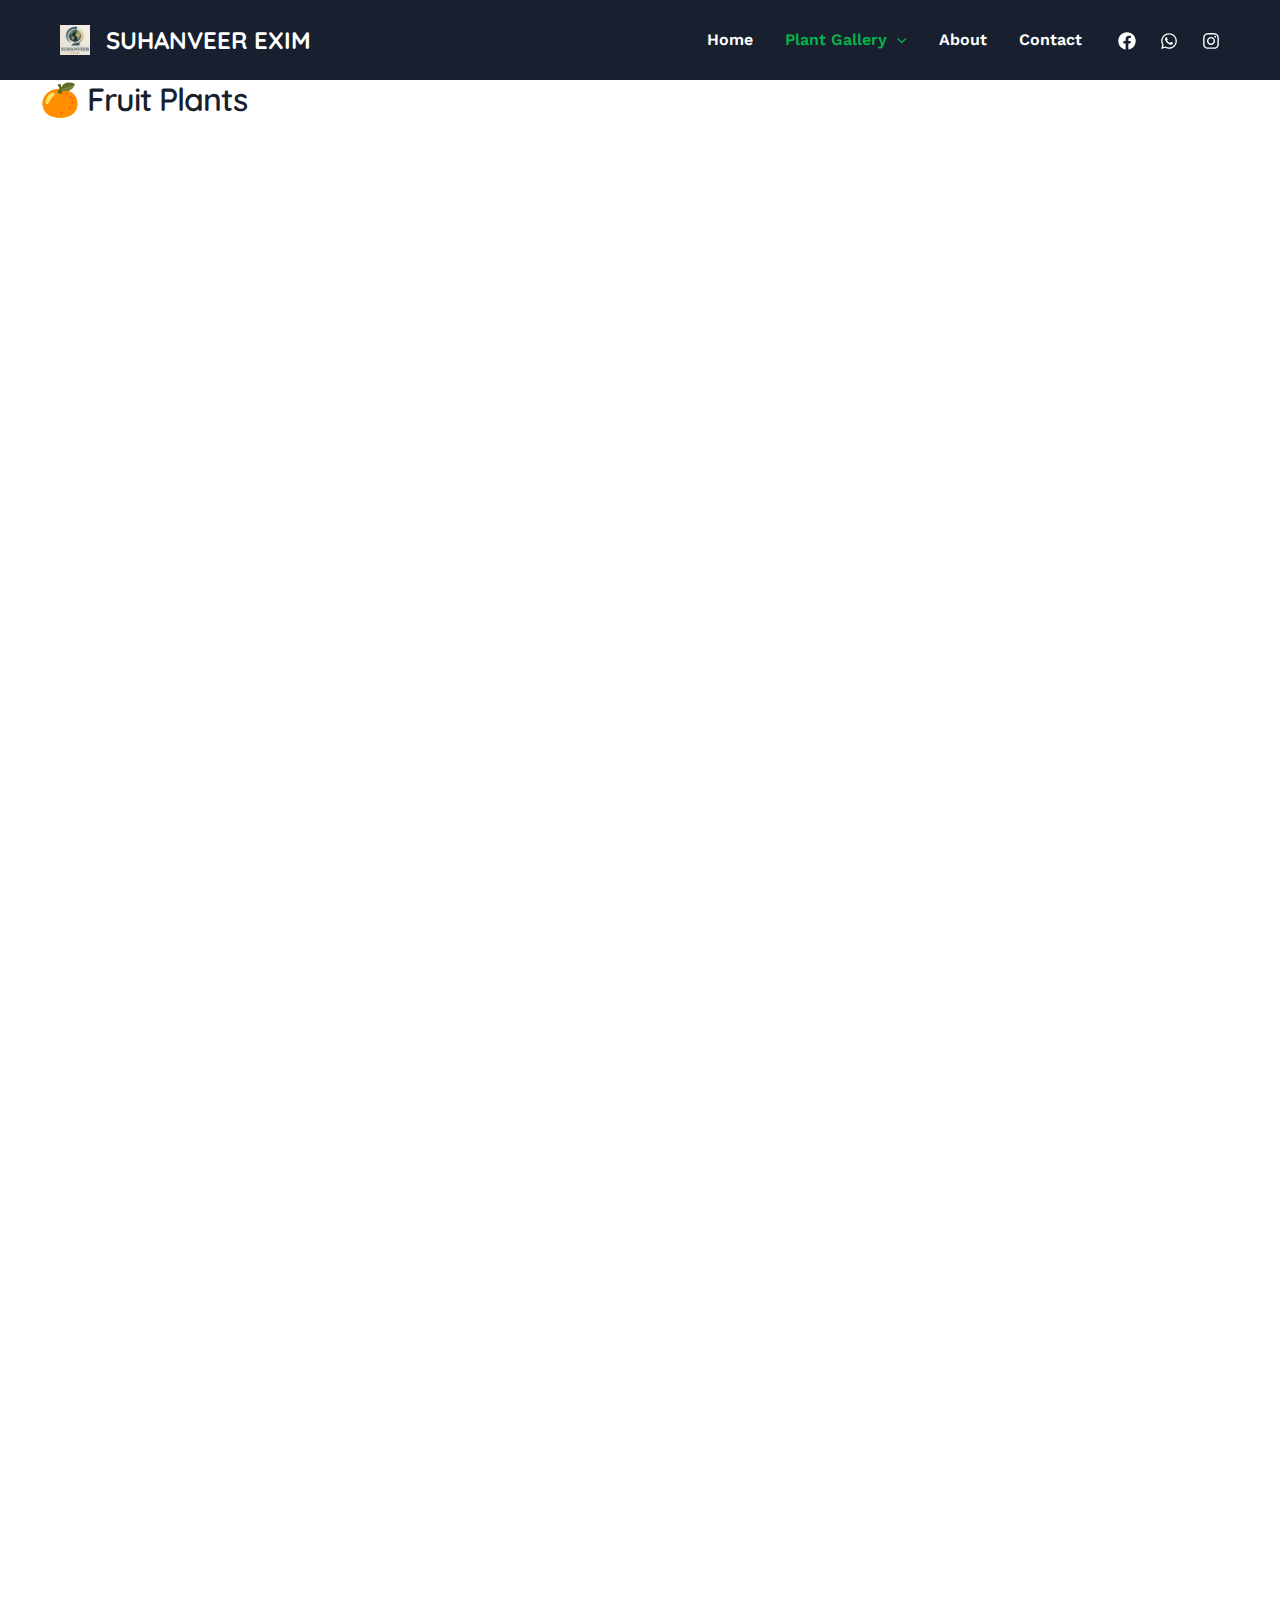
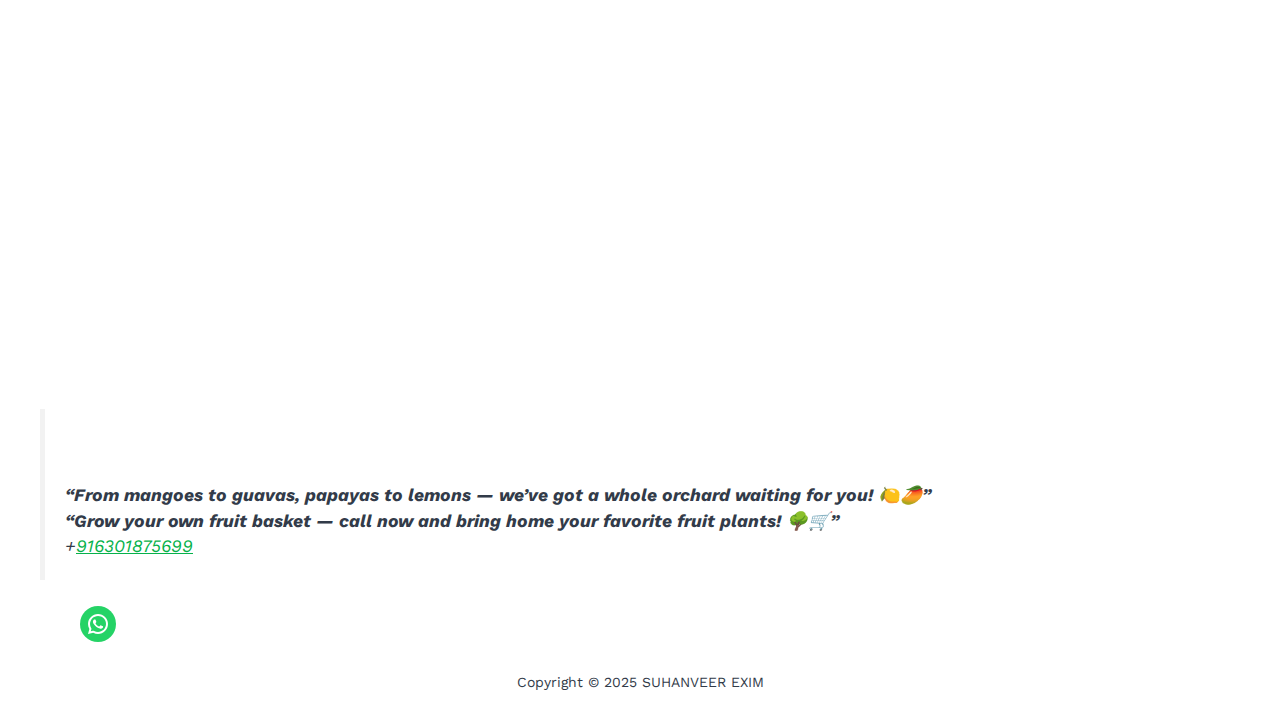
<file: shop/fruit-plants/index.html>
<!DOCTYPE html>
<html lang="en-US">
<head>
<meta charset="UTF-8">
<meta name="viewport" content="width=device-width, initial-scale=1">
	<link rel="profile" href="https://gmpg.org/xfn/11"> 
	<title>🍊 Fruit Plants &#8211; SUHANVEER EXIM</title>
<meta name="robots" content="max-image-preview:large">
	<style>img:is([sizes="auto" i], [sizes^="auto," i]) { contain-intrinsic-size: 3000px 1500px }</style>
	<link rel="dns-prefetch" href="https://kcanusri.github.io/plant-export-website">
<link rel="dns-prefetch" href="//js.surecart.com">
<link rel="dns-prefetch" href="//fonts.googleapis.com">
<link rel="alternate" type="application/rss+xml" title="SUHANVEER EXIM &raquo; Feed" href="https://kcanusri.github.io/plant-export-website/feed/">
<link rel="alternate" type="application/rss+xml" title="SUHANVEER EXIM &raquo; Comments Feed" href="https://kcanusri.github.io/plant-export-website/comments/feed/">
<script>
window._wpemojiSettings = {"baseUrl":"https:\/\/s.w.org\/images\/core\/emoji\/15.1.0\/72x72\/","ext":".png","svgUrl":"https:\/\/s.w.org\/images\/core\/emoji\/15.1.0\/svg\/","svgExt":".svg","source":{"concatemoji":"https:\/\/kcanusri.github.io\/plant-export-website\/wp-includes\/js\/wp-emoji-release.min.js?ver=6.8"}};
/*! This file is auto-generated */
!function(i,n){var o,s,e;function c(e){try{var t={supportTests:e,timestamp:(new Date).valueOf()};sessionStorage.setItem(o,JSON.stringify(t))}catch(e){}}function p(e,t,n){e.clearRect(0,0,e.canvas.width,e.canvas.height),e.fillText(t,0,0);var t=new Uint32Array(e.getImageData(0,0,e.canvas.width,e.canvas.height).data),r=(e.clearRect(0,0,e.canvas.width,e.canvas.height),e.fillText(n,0,0),new Uint32Array(e.getImageData(0,0,e.canvas.width,e.canvas.height).data));return t.every(function(e,t){return e===r[t]})}function u(e,t,n){switch(t){case"flag":return n(e,"🏳️‍⚧️","🏳️​⚧️")?!1:!n(e,"🇺🇳","🇺​🇳")&&!n(e,"🏴󠁧󠁢󠁥󠁮󠁧󠁿","🏴​󠁧​󠁢​󠁥​󠁮​󠁧​󠁿");case"emoji":return!n(e,"🐦‍🔥","🐦​🔥")}return!1}function f(e,t,n){var r="undefined"!=typeof WorkerGlobalScope&&self instanceof WorkerGlobalScope?new OffscreenCanvas(300,150):i.createElement("canvas"),a=r.getContext("2d",{willReadFrequently:!0}),o=(a.textBaseline="top",a.font="600 32px Arial",{});return e.forEach(function(e){o[e]=t(a,e,n)}),o}function t(e){var t=i.createElement("script");t.src=e,t.defer=!0,i.head.appendChild(t)}"undefined"!=typeof Promise&&(o="wpEmojiSettingsSupports",s=["flag","emoji"],n.supports={everything:!0,everythingExceptFlag:!0},e=new Promise(function(e){i.addEventListener("DOMContentLoaded",e,{once:!0})}),new Promise(function(t){var n=function(){try{var e=JSON.parse(sessionStorage.getItem(o));if("object"==typeof e&&"number"==typeof e.timestamp&&(new Date).valueOf()<e.timestamp+604800&&"object"==typeof e.supportTests)return e.supportTests}catch(e){}return null}();if(!n){if("undefined"!=typeof Worker&&"undefined"!=typeof OffscreenCanvas&&"undefined"!=typeof URL&&URL.createObjectURL&&"undefined"!=typeof Blob)try{var e="postMessage("+f.toString()+"("+[JSON.stringify(s),u.toString(),p.toString()].join(",")+"));",r=new Blob([e],{type:"text/javascript"}),a=new Worker(URL.createObjectURL(r),{name:"wpTestEmojiSupports"});return void(a.onmessage=function(e){c(n=e.data),a.terminate(),t(n)})}catch(e){}c(n=f(s,u,p))}t(n)}).then(function(e){for(var t in e)n.supports[t]=e[t],n.supports.everything=n.supports.everything&&n.supports[t],"flag"!==t&&(n.supports.everythingExceptFlag=n.supports.everythingExceptFlag&&n.supports[t]);n.supports.everythingExceptFlag=n.supports.everythingExceptFlag&&!n.supports.flag,n.DOMReady=!1,n.readyCallback=function(){n.DOMReady=!0}}).then(function(){return e}).then(function(){var e;n.supports.everything||(n.readyCallback(),(e=n.source||{}).concatemoji?t(e.concatemoji):e.wpemoji&&e.twemoji&&(t(e.twemoji),t(e.wpemoji)))}))}((window,document),window._wpemojiSettings);
</script>
<link rel="stylesheet" id="astra-theme-css-css" href="https://kcanusri.github.io/plant-export-website/wp-content/themes/astra/assets/css/minified/main.min.css?ver=4.10.1" media="all">
<style id="astra-theme-css-inline-css">:root{--ast-post-nav-space:0;--ast-container-default-xlg-padding:3em;--ast-container-default-lg-padding:3em;--ast-container-default-slg-padding:2em;--ast-container-default-md-padding:3em;--ast-container-default-sm-padding:3em;--ast-container-default-xs-padding:2.4em;--ast-container-default-xxs-padding:1.8em;--ast-code-block-background:#ECEFF3;--ast-comment-inputs-background:#F9FAFB;--ast-normal-container-width:1200px;--ast-narrow-container-width:750px;--ast-blog-title-font-weight:normal;--ast-blog-meta-weight:inherit;--ast-global-color-primary:var(--ast-global-color-5);--ast-global-color-secondary:var(--ast-global-color-4);--ast-global-color-alternate-background:var(--ast-global-color-7);--ast-global-color-subtle-background:var(--ast-global-color-6);--ast-bg-style-guide:#F8FAFC;--ast-shadow-style-guide:0px 0px 4px 0 #00000057;--ast-global-dark-bg-style:#fff;--ast-global-dark-lfs:#fbfbfb;--ast-widget-bg-color:#fafafa;--ast-wc-container-head-bg-color:#fbfbfb;--ast-title-layout-bg:#eeeeee;--ast-search-border-color:#e7e7e7;--ast-lifter-hover-bg:#e6e6e6;--ast-gallery-block-color:#000;--srfm-color-input-label:var(--ast-global-color-2);}html{font-size:100%;}a{color:var(--ast-global-color-0);}a:hover,a:focus{color:var(--ast-global-color-1);}body,button,input,select,textarea,.ast-button,.ast-custom-button{font-family:'Work Sans',sans-serif;font-weight:400;font-size:16px;font-size:1rem;line-height:var(--ast-body-line-height,1.6em);}blockquote{color:var(--ast-global-color-3);}h1,.entry-content h1,h2,.entry-content h2,h3,.entry-content h3,h4,.entry-content h4,h5,.entry-content h5,h6,.entry-content h6,.site-title,.site-title a{font-family:'Quicksand',sans-serif;font-weight:700;}.ast-site-identity .site-title a{color:var(--ast-global-color-5);}.site-title{font-size:24px;font-size:1.5rem;display:block;}header .custom-logo-link img{max-width:30px;width:30px;}.astra-logo-svg{width:30px;}.site-header .site-description{font-size:15px;font-size:0.9375rem;display:none;}.entry-title{font-size:25px;font-size:1.5625rem;}.archive .ast-article-post .ast-article-inner,.blog .ast-article-post .ast-article-inner,.archive .ast-article-post .ast-article-inner:hover,.blog .ast-article-post .ast-article-inner:hover{overflow:hidden;}h1,.entry-content h1{font-size:62px;font-size:3.875rem;font-weight:700;font-family:'Quicksand',sans-serif;line-height:1.2em;letter-spacing:-1px;}h2,.entry-content h2{font-size:38px;font-size:2.375rem;font-weight:700;font-family:'Quicksand',sans-serif;line-height:1.16em;}h3,.entry-content h3{font-size:30px;font-size:1.875rem;font-weight:700;font-family:'Quicksand',sans-serif;line-height:1.2em;letter-spacing:0;}h4,.entry-content h4{font-size:24px;font-size:1.5rem;line-height:1.5em;font-weight:700;font-family:'Quicksand',sans-serif;letter-spacing:0;}h5,.entry-content h5{font-size:20px;font-size:1.25rem;line-height:1.33em;font-weight:700;font-family:'Quicksand',sans-serif;}h6,.entry-content h6{font-size:16px;font-size:1rem;line-height:1em;font-weight:700;font-family:'Work Sans',sans-serif;text-transform:uppercase;letter-spacing:2px;}::selection{background-color:var(--ast-global-color-0);color:#ffffff;}body,h1,.entry-title a,.entry-content h1,h2,.entry-content h2,h3,.entry-content h3,h4,.entry-content h4,h5,.entry-content h5,h6,.entry-content h6{color:var(--ast-global-color-3);}.tagcloud a:hover,.tagcloud a:focus,.tagcloud a.current-item{color:#ffffff;border-color:var(--ast-global-color-0);background-color:var(--ast-global-color-0);}input:focus,input[type="text"]:focus,input[type="email"]:focus,input[type="url"]:focus,input[type="password"]:focus,input[type="reset"]:focus,input[type="search"]:focus,textarea:focus{border-color:var(--ast-global-color-0);}input[type="radio"]:checked,input[type=reset],input[type="checkbox"]:checked,input[type="checkbox"]:hover:checked,input[type="checkbox"]:focus:checked,input[type=range]::-webkit-slider-thumb{border-color:var(--ast-global-color-0);background-color:var(--ast-global-color-0);box-shadow:none;}.site-footer a:hover + .post-count,.site-footer a:focus + .post-count{background:var(--ast-global-color-0);border-color:var(--ast-global-color-0);}.single .nav-links .nav-previous,.single .nav-links .nav-next{color:var(--ast-global-color-0);}.entry-meta,.entry-meta *{line-height:1.45;color:var(--ast-global-color-0);}.entry-meta a:not(.ast-button):hover,.entry-meta a:not(.ast-button):hover *,.entry-meta a:not(.ast-button):focus,.entry-meta a:not(.ast-button):focus *,.page-links > .page-link,.page-links .page-link:hover,.post-navigation a:hover{color:var(--ast-global-color-1);}#cat option,.secondary .calendar_wrap thead a,.secondary .calendar_wrap thead a:visited{color:var(--ast-global-color-0);}.secondary .calendar_wrap #today,.ast-progress-val span{background:var(--ast-global-color-0);}.secondary a:hover + .post-count,.secondary a:focus + .post-count{background:var(--ast-global-color-0);border-color:var(--ast-global-color-0);}.calendar_wrap #today > a{color:#ffffff;}.page-links .page-link,.single .post-navigation a{color:var(--ast-global-color-0);}.ast-search-menu-icon .search-form button.search-submit{padding:0 4px;}.ast-search-menu-icon form.search-form{padding-right:0;}.ast-search-menu-icon.slide-search input.search-field{width:0;}.ast-header-search .ast-search-menu-icon.ast-dropdown-active .search-form,.ast-header-search .ast-search-menu-icon.ast-dropdown-active .search-field:focus{transition:all 0.2s;}.search-form input.search-field:focus{outline:none;}.ast-archive-title{color:var(--ast-global-color-2);}.widget-title,.widget .wp-block-heading{font-size:22px;font-size:1.375rem;color:var(--ast-global-color-2);}.ast-single-post .entry-content a,.ast-comment-content a:not(.ast-comment-edit-reply-wrap a){text-decoration:underline;}.ast-single-post .wp-block-button .wp-block-button__link,.ast-single-post .elementor-widget-button .elementor-button,.ast-single-post .entry-content .uagb-tab a,.ast-single-post .entry-content .uagb-ifb-cta a,.ast-single-post .entry-content .wp-block-uagb-buttons a,.ast-single-post .entry-content .uabb-module-content a,.ast-single-post .entry-content .uagb-post-grid a,.ast-single-post .entry-content .uagb-timeline a,.ast-single-post .entry-content .uagb-toc__wrap a,.ast-single-post .entry-content .uagb-taxomony-box a,.ast-single-post .entry-content .woocommerce a,.entry-content .wp-block-latest-posts > li > a,.ast-single-post .entry-content .wp-block-file__button,li.ast-post-filter-single,.ast-single-post .wp-block-buttons .wp-block-button.is-style-outline .wp-block-button__link,.ast-single-post .ast-comment-content .comment-reply-link,.ast-single-post .ast-comment-content .comment-edit-link{text-decoration:none;}.ast-search-menu-icon.slide-search a:focus-visible:focus-visible,.astra-search-icon:focus-visible,#close:focus-visible,a:focus-visible,.ast-menu-toggle:focus-visible,.site .skip-link:focus-visible,.wp-block-loginout input:focus-visible,.wp-block-search.wp-block-search__button-inside .wp-block-search__inside-wrapper,.ast-header-navigation-arrow:focus-visible,.woocommerce .wc-proceed-to-checkout > .checkout-button:focus-visible,.woocommerce .woocommerce-MyAccount-navigation ul li a:focus-visible,.ast-orders-table__row .ast-orders-table__cell:focus-visible,.woocommerce .woocommerce-order-details .order-again > .button:focus-visible,.woocommerce .woocommerce-message a.button.wc-forward:focus-visible,.woocommerce #minus_qty:focus-visible,.woocommerce #plus_qty:focus-visible,a#ast-apply-coupon:focus-visible,.woocommerce .woocommerce-info a:focus-visible,.woocommerce .astra-shop-summary-wrap a:focus-visible,.woocommerce a.wc-forward:focus-visible,#ast-apply-coupon:focus-visible,.woocommerce-js .woocommerce-mini-cart-item a.remove:focus-visible,#close:focus-visible,.button.search-submit:focus-visible,#search_submit:focus,.normal-search:focus-visible,.ast-header-account-wrap:focus-visible,.woocommerce .ast-on-card-button.ast-quick-view-trigger:focus{outline-style:dotted;outline-color:inherit;outline-width:thin;}input:focus,input[type="text"]:focus,input[type="email"]:focus,input[type="url"]:focus,input[type="password"]:focus,input[type="reset"]:focus,input[type="search"]:focus,input[type="number"]:focus,textarea:focus,.wp-block-search__input:focus,[data-section="section-header-mobile-trigger"] .ast-button-wrap .ast-mobile-menu-trigger-minimal:focus,.ast-mobile-popup-drawer.active .menu-toggle-close:focus,.woocommerce-ordering select.orderby:focus,#ast-scroll-top:focus,#coupon_code:focus,.woocommerce-page #comment:focus,.woocommerce #reviews #respond input#submit:focus,.woocommerce a.add_to_cart_button:focus,.woocommerce .button.single_add_to_cart_button:focus,.woocommerce .woocommerce-cart-form button:focus,.woocommerce .woocommerce-cart-form__cart-item .quantity .qty:focus,.woocommerce .woocommerce-billing-fields .woocommerce-billing-fields__field-wrapper .woocommerce-input-wrapper > .input-text:focus,.woocommerce #order_comments:focus,.woocommerce #place_order:focus,.woocommerce .woocommerce-address-fields .woocommerce-address-fields__field-wrapper .woocommerce-input-wrapper > .input-text:focus,.woocommerce .woocommerce-MyAccount-content form button:focus,.woocommerce .woocommerce-MyAccount-content .woocommerce-EditAccountForm .woocommerce-form-row .woocommerce-Input.input-text:focus,.woocommerce .ast-woocommerce-container .woocommerce-pagination ul.page-numbers li a:focus,body #content .woocommerce form .form-row .select2-container--default .select2-selection--single:focus,#ast-coupon-code:focus,.woocommerce.woocommerce-js .quantity input[type=number]:focus,.woocommerce-js .woocommerce-mini-cart-item .quantity input[type=number]:focus,.woocommerce p#ast-coupon-trigger:focus{border-style:dotted;border-color:inherit;border-width:thin;}input{outline:none;}.ast-logo-title-inline .site-logo-img{padding-right:1em;}.site-logo-img img{ transition:all 0.2s linear;}body .ast-oembed-container *{position:absolute;top:0;width:100%;height:100%;left:0;}body .wp-block-embed-pocket-casts .ast-oembed-container *{position:unset;}.ast-single-post-featured-section + article {margin-top: 2em;}.site-content .ast-single-post-featured-section img {width: 100%;overflow: hidden;object-fit: cover;}.site > .ast-single-related-posts-container {margin-top: 0;}@media (min-width: 922px) {.ast-desktop .ast-container--narrow {max-width: var(--ast-narrow-container-width);margin: 0 auto;}}@media (max-width:921.9px){#ast-desktop-header{display:none;}}@media (min-width:922px){#ast-mobile-header{display:none;}}.wp-block-buttons.aligncenter{justify-content:center;}@media (max-width:921px){.ast-theme-transparent-header #primary,.ast-theme-transparent-header #secondary{padding:0;}}@media (max-width:921px){.ast-plain-container.ast-no-sidebar #primary{padding:0;}}.ast-plain-container.ast-no-sidebar #primary{margin-top:0;margin-bottom:0;}@media (min-width:1200px){.ast-plain-container.ast-no-sidebar #primary{margin-top:60px;margin-bottom:60px;}}@media (max-width:921px){.ast-separate-container.ast-single-post.ast-right-sidebar #primary,.ast-separate-container.ast-single-post.ast-left-sidebar #primary,.ast-separate-container.ast-single-post #primary,.ast-plain-container #primary,.ast-narrow-container #primary{margin-top:40px;margin-bottom:20px;}.ast-separate-container.ast-single-post.ast-right-sidebar #primary,.ast-separate-container.ast-single-post.ast-left-sidebar #primary,.ast-separate-container.ast-single-post #primary,.ast-plain-container.ast-single-post #primary,.ast-narrow-container.ast-single-post #primary{margin-top:40px;margin-bottom:20px;}}@media (max-width:544px){.ast-separate-container.ast-single-post.ast-right-sidebar #primary,.ast-separate-container.ast-single-post.ast-left-sidebar #primary,.ast-separate-container.ast-single-post #primary,.ast-plain-container.ast-single-post #primary,.ast-narrow-container.ast-single-post #primary{margin-top:30px;margin-bottom:20px;}}@media (max-width:921px){.ast-separate-container #primary,.ast-narrow-container #primary{padding-top:0px;}}@media (max-width:544px){.ast-separate-container #primary,.ast-narrow-container #primary{padding-top:0px;}}@media (max-width:921px){.ast-separate-container #primary,.ast-narrow-container #primary{padding-bottom:0px;}}@media (max-width:544px){.ast-separate-container #primary,.ast-narrow-container #primary{padding-bottom:0px;}}.wp-block-button.is-style-outline .wp-block-button__link{border-color:var(--ast-global-color-0);border-top-width:2px;border-right-width:2px;border-bottom-width:2px;border-left-width:2px;}div.wp-block-button.is-style-outline > .wp-block-button__link:not(.has-text-color),div.wp-block-button.wp-block-button__link.is-style-outline:not(.has-text-color){color:var(--ast-global-color-0);}.wp-block-button.is-style-outline .wp-block-button__link:hover,.wp-block-buttons .wp-block-button.is-style-outline .wp-block-button__link:focus,.wp-block-buttons .wp-block-button.is-style-outline > .wp-block-button__link:not(.has-text-color):hover,.wp-block-buttons .wp-block-button.wp-block-button__link.is-style-outline:not(.has-text-color):hover{color:#ffffff;background-color:var(--ast-global-color-1);border-color:var(--ast-global-color-1);}.post-page-numbers.current .page-link,.ast-pagination .page-numbers.current{color:#ffffff;border-color:var(--ast-global-color-0);background-color:var(--ast-global-color-0);}.wp-block-button.is-style-outline .wp-block-button__link{border-top-width:2px;border-right-width:2px;border-bottom-width:2px;border-left-width:2px;}.wp-block-buttons .wp-block-button.is-style-outline .wp-block-button__link.wp-element-button,.ast-outline-button,.wp-block-uagb-buttons-child .uagb-buttons-repeater.ast-outline-button{border-color:var(--ast-global-color-0);border-top-width:2px;border-right-width:2px;border-bottom-width:2px;border-left-width:2px;font-family:inherit;font-weight:600;font-size:16px;font-size:1rem;line-height:1em;text-transform:uppercase;padding-top:16px;padding-right:32px;padding-bottom:16px;padding-left:32px;border-top-left-radius:6px;border-top-right-radius:6px;border-bottom-right-radius:6px;border-bottom-left-radius:6px;}.wp-block-buttons .wp-block-button.is-style-outline > .wp-block-button__link:not(.has-text-color),.wp-block-buttons .wp-block-button.wp-block-button__link.is-style-outline:not(.has-text-color),.ast-outline-button{color:var(--ast-global-color-0);}.wp-block-button.is-style-outline .wp-block-button__link:hover,.wp-block-buttons .wp-block-button.is-style-outline .wp-block-button__link:focus,.wp-block-buttons .wp-block-button.is-style-outline > .wp-block-button__link:not(.has-text-color):hover,.wp-block-buttons .wp-block-button.wp-block-button__link.is-style-outline:not(.has-text-color):hover,.ast-outline-button:hover,.ast-outline-button:focus,.wp-block-uagb-buttons-child .uagb-buttons-repeater.ast-outline-button:hover,.wp-block-uagb-buttons-child .uagb-buttons-repeater.ast-outline-button:focus{color:#ffffff;background-color:var(--ast-global-color-1);border-color:var(--ast-global-color-1);}.wp-block-button .wp-block-button__link.wp-element-button.is-style-outline:not(.has-background),.wp-block-button.is-style-outline>.wp-block-button__link.wp-element-button:not(.has-background),.ast-outline-button{background-color:transparent;}@media (max-width:921px){.wp-block-buttons .wp-block-button.is-style-outline .wp-block-button__link.wp-element-button,.ast-outline-button,.wp-block-uagb-buttons-child .uagb-buttons-repeater.ast-outline-button{font-size:16px;font-size:1rem;padding-top:15px;padding-right:30px;padding-bottom:15px;padding-left:30px;border-top-left-radius:6px;border-top-right-radius:6px;border-bottom-right-radius:6px;border-bottom-left-radius:6px;}}@media (max-width:544px){.wp-block-buttons .wp-block-button.is-style-outline .wp-block-button__link.wp-element-button,.ast-outline-button,.wp-block-uagb-buttons-child .uagb-buttons-repeater.ast-outline-button{font-size:16px;font-size:1rem;padding-top:14px;padding-right:28px;padding-bottom:14px;padding-left:28px;}}.entry-content[data-ast-blocks-layout] > figure{margin-bottom:1em;}h1.widget-title{font-weight:700;}h2.widget-title{font-weight:700;}h3.widget-title{font-weight:700;}#page{display:flex;flex-direction:column;min-height:100vh;}.ast-404-layout-1 h1.page-title{color:var(--ast-global-color-2);}.single .post-navigation a{line-height:1em;height:inherit;}.error-404 .page-sub-title{font-size:1.5rem;font-weight:inherit;}.search .site-content .content-area .search-form{margin-bottom:0;}#page .site-content{flex-grow:1;}.widget{margin-bottom:1.25em;}#secondary li{line-height:1.5em;}#secondary .wp-block-group h2{margin-bottom:0.7em;}#secondary h2{font-size:1.7rem;}.ast-separate-container .ast-article-post,.ast-separate-container .ast-article-single,.ast-separate-container .comment-respond{padding:3em;}.ast-separate-container .ast-article-single .ast-article-single{padding:0;}.ast-article-single .wp-block-post-template-is-layout-grid{padding-left:0;}.ast-separate-container .comments-title,.ast-narrow-container .comments-title{padding:1.5em 2em;}.ast-page-builder-template .comment-form-textarea,.ast-comment-formwrap .ast-grid-common-col{padding:0;}.ast-comment-formwrap{padding:0;display:inline-flex;column-gap:20px;width:100%;margin-left:0;margin-right:0;}.comments-area textarea#comment:focus,.comments-area textarea#comment:active,.comments-area .ast-comment-formwrap input[type="text"]:focus,.comments-area .ast-comment-formwrap input[type="text"]:active {box-shadow:none;outline:none;}.archive.ast-page-builder-template .entry-header{margin-top:2em;}.ast-page-builder-template .ast-comment-formwrap{width:100%;}.entry-title{margin-bottom:0.5em;}.ast-archive-description p{font-size:inherit;font-weight:inherit;line-height:inherit;}.ast-separate-container .ast-comment-list li.depth-1,.hentry{margin-bottom:2em;}@media (min-width:921px){.ast-left-sidebar.ast-page-builder-template #secondary,.archive.ast-right-sidebar.ast-page-builder-template .site-main{padding-left:20px;padding-right:20px;}}@media (max-width:544px){.ast-comment-formwrap.ast-row{column-gap:10px;display:inline-block;}#ast-commentform .ast-grid-common-col{position:relative;width:100%;}}@media (min-width:1201px){.ast-separate-container .ast-article-post,.ast-separate-container .ast-article-single,.ast-separate-container .ast-author-box,.ast-separate-container .ast-404-layout-1,.ast-separate-container .no-results{padding:3em;}}@media (max-width:921px){.ast-separate-container #primary,.ast-separate-container #secondary{padding:1.5em 0;}#primary,#secondary{padding:1.5em 0;margin:0;}.ast-left-sidebar #content > .ast-container{display:flex;flex-direction:column-reverse;width:100%;}}@media (min-width:922px){.ast-separate-container.ast-right-sidebar #primary,.ast-separate-container.ast-left-sidebar #primary{border:0;}.search-no-results.ast-separate-container #primary{margin-bottom:4em;}}.wp-block-button .wp-block-button__link{color:#ffffff;}.wp-block-button .wp-block-button__link:hover,.wp-block-button .wp-block-button__link:focus{color:#ffffff;background-color:var(--ast-global-color-1);border-color:var(--ast-global-color-1);}.wp-block-button .wp-block-button__link,.wp-block-search .wp-block-search__button,body .wp-block-file .wp-block-file__button{border-style:solid;border-top-width:2px;border-right-width:2px;border-left-width:2px;border-bottom-width:2px;border-color:var(--ast-global-color-0);background-color:var(--ast-global-color-0);color:#ffffff;font-family:inherit;font-weight:600;line-height:1em;text-transform:uppercase;font-size:16px;font-size:1rem;border-top-left-radius:6px;border-top-right-radius:6px;border-bottom-right-radius:6px;border-bottom-left-radius:6px;padding-top:16px;padding-right:32px;padding-bottom:16px;padding-left:32px;}@media (max-width:921px){.wp-block-button .wp-block-button__link,.wp-block-search .wp-block-search__button,body .wp-block-file .wp-block-file__button{font-size:16px;font-size:1rem;padding-top:15px;padding-right:30px;padding-bottom:15px;padding-left:30px;border-top-left-radius:6px;border-top-right-radius:6px;border-bottom-right-radius:6px;border-bottom-left-radius:6px;}}@media (max-width:544px){.wp-block-button .wp-block-button__link,.wp-block-search .wp-block-search__button,body .wp-block-file .wp-block-file__button{font-size:16px;font-size:1rem;padding-top:14px;padding-right:28px;padding-bottom:14px;padding-left:28px;}}.menu-toggle,button,.ast-button,.ast-custom-button,.button,input#submit,input[type="button"],input[type="submit"],input[type="reset"],form[CLASS*="wp-block-search__"].wp-block-search .wp-block-search__inside-wrapper .wp-block-search__button,body .wp-block-file .wp-block-file__button,.search .search-submit,.woocommerce-js a.button,.woocommerce button.button,.woocommerce .woocommerce-message a.button,.woocommerce #respond input#submit.alt,.woocommerce input.button.alt,.woocommerce input.button,.woocommerce input.button:disabled,.woocommerce input.button:disabled[disabled],.woocommerce input.button:disabled:hover,.woocommerce input.button:disabled[disabled]:hover,.woocommerce #respond input#submit,.woocommerce button.button.alt.disabled,.wc-block-grid__products .wc-block-grid__product .wp-block-button__link,.wc-block-grid__product-onsale,[CLASS*="wc-block"] button,.woocommerce-js .astra-cart-drawer .astra-cart-drawer-content .woocommerce-mini-cart__buttons .button:not(.checkout):not(.ast-continue-shopping),.woocommerce-js .astra-cart-drawer .astra-cart-drawer-content .woocommerce-mini-cart__buttons a.checkout,.woocommerce button.button.alt.disabled.wc-variation-selection-needed,[CLASS*="wc-block"] .wc-block-components-button{border-style:solid;border-top-width:2px;border-right-width:2px;border-left-width:2px;border-bottom-width:2px;color:#ffffff;border-color:var(--ast-global-color-0);background-color:var(--ast-global-color-0);padding-top:16px;padding-right:32px;padding-bottom:16px;padding-left:32px;font-family:inherit;font-weight:600;font-size:16px;font-size:1rem;line-height:1em;text-transform:uppercase;border-top-left-radius:6px;border-top-right-radius:6px;border-bottom-right-radius:6px;border-bottom-left-radius:6px;}button:focus,.menu-toggle:hover,button:hover,.ast-button:hover,.ast-custom-button:hover .button:hover,.ast-custom-button:hover ,input[type=reset]:hover,input[type=reset]:focus,input#submit:hover,input#submit:focus,input[type="button"]:hover,input[type="button"]:focus,input[type="submit"]:hover,input[type="submit"]:focus,form[CLASS*="wp-block-search__"].wp-block-search .wp-block-search__inside-wrapper .wp-block-search__button:hover,form[CLASS*="wp-block-search__"].wp-block-search .wp-block-search__inside-wrapper .wp-block-search__button:focus,body .wp-block-file .wp-block-file__button:hover,body .wp-block-file .wp-block-file__button:focus,.woocommerce-js a.button:hover,.woocommerce button.button:hover,.woocommerce .woocommerce-message a.button:hover,.woocommerce #respond input#submit:hover,.woocommerce #respond input#submit.alt:hover,.woocommerce input.button.alt:hover,.woocommerce input.button:hover,.woocommerce button.button.alt.disabled:hover,.wc-block-grid__products .wc-block-grid__product .wp-block-button__link:hover,[CLASS*="wc-block"] button:hover,.woocommerce-js .astra-cart-drawer .astra-cart-drawer-content .woocommerce-mini-cart__buttons .button:not(.checkout):not(.ast-continue-shopping):hover,.woocommerce-js .astra-cart-drawer .astra-cart-drawer-content .woocommerce-mini-cart__buttons a.checkout:hover,.woocommerce button.button.alt.disabled.wc-variation-selection-needed:hover,[CLASS*="wc-block"] .wc-block-components-button:hover,[CLASS*="wc-block"] .wc-block-components-button:focus{color:#ffffff;background-color:var(--ast-global-color-1);border-color:var(--ast-global-color-1);}form[CLASS*="wp-block-search__"].wp-block-search .wp-block-search__inside-wrapper .wp-block-search__button.has-icon{padding-top:calc(16px - 3px);padding-right:calc(32px - 3px);padding-bottom:calc(16px - 3px);padding-left:calc(32px - 3px);}@media (max-width:921px){.menu-toggle,button,.ast-button,.ast-custom-button,.button,input#submit,input[type="button"],input[type="submit"],input[type="reset"],form[CLASS*="wp-block-search__"].wp-block-search .wp-block-search__inside-wrapper .wp-block-search__button,body .wp-block-file .wp-block-file__button,.search .search-submit,.woocommerce-js a.button,.woocommerce button.button,.woocommerce .woocommerce-message a.button,.woocommerce #respond input#submit.alt,.woocommerce input.button.alt,.woocommerce input.button,.woocommerce input.button:disabled,.woocommerce input.button:disabled[disabled],.woocommerce input.button:disabled:hover,.woocommerce input.button:disabled[disabled]:hover,.woocommerce #respond input#submit,.woocommerce button.button.alt.disabled,.wc-block-grid__products .wc-block-grid__product .wp-block-button__link,.wc-block-grid__product-onsale,[CLASS*="wc-block"] button,.woocommerce-js .astra-cart-drawer .astra-cart-drawer-content .woocommerce-mini-cart__buttons .button:not(.checkout):not(.ast-continue-shopping),.woocommerce-js .astra-cart-drawer .astra-cart-drawer-content .woocommerce-mini-cart__buttons a.checkout,.woocommerce button.button.alt.disabled.wc-variation-selection-needed,[CLASS*="wc-block"] .wc-block-components-button{padding-top:15px;padding-right:30px;padding-bottom:15px;padding-left:30px;font-size:16px;font-size:1rem;border-top-left-radius:6px;border-top-right-radius:6px;border-bottom-right-radius:6px;border-bottom-left-radius:6px;}}@media (max-width:544px){.menu-toggle,button,.ast-button,.ast-custom-button,.button,input#submit,input[type="button"],input[type="submit"],input[type="reset"],form[CLASS*="wp-block-search__"].wp-block-search .wp-block-search__inside-wrapper .wp-block-search__button,body .wp-block-file .wp-block-file__button,.search .search-submit,.woocommerce-js a.button,.woocommerce button.button,.woocommerce .woocommerce-message a.button,.woocommerce #respond input#submit.alt,.woocommerce input.button.alt,.woocommerce input.button,.woocommerce input.button:disabled,.woocommerce input.button:disabled[disabled],.woocommerce input.button:disabled:hover,.woocommerce input.button:disabled[disabled]:hover,.woocommerce #respond input#submit,.woocommerce button.button.alt.disabled,.wc-block-grid__products .wc-block-grid__product .wp-block-button__link,.wc-block-grid__product-onsale,[CLASS*="wc-block"] button,.woocommerce-js .astra-cart-drawer .astra-cart-drawer-content .woocommerce-mini-cart__buttons .button:not(.checkout):not(.ast-continue-shopping),.woocommerce-js .astra-cart-drawer .astra-cart-drawer-content .woocommerce-mini-cart__buttons a.checkout,.woocommerce button.button.alt.disabled.wc-variation-selection-needed,[CLASS*="wc-block"] .wc-block-components-button{padding-top:14px;padding-right:28px;padding-bottom:14px;padding-left:28px;font-size:16px;font-size:1rem;}}@media (max-width:921px){.menu-toggle,button,.ast-button,.button,input#submit,input[type="button"],input[type="submit"],input[type="reset"]{font-size:16px;font-size:1rem;}.ast-mobile-header-stack .main-header-bar .ast-search-menu-icon{display:inline-block;}.ast-header-break-point.ast-header-custom-item-outside .ast-mobile-header-stack .main-header-bar .ast-search-icon{margin:0;}.ast-comment-avatar-wrap img{max-width:2.5em;}.ast-comment-meta{padding:0 1.8888em 1.3333em;}.ast-separate-container .ast-comment-list li.depth-1{padding:1.5em 2.14em;}.ast-separate-container .comment-respond{padding:2em 2.14em;}}@media (min-width:544px){.ast-container{max-width:100%;}}@media (max-width:544px){.ast-separate-container .ast-article-post,.ast-separate-container .ast-article-single,.ast-separate-container .comments-title,.ast-separate-container .ast-archive-description{padding:1.5em 1em;}.ast-separate-container #content .ast-container{padding-left:0.54em;padding-right:0.54em;}.ast-separate-container .ast-comment-list .bypostauthor{padding:.5em;}.ast-search-menu-icon.ast-dropdown-active .search-field{width:170px;}.menu-toggle,button,.ast-button,.button,input#submit,input[type="button"],input[type="submit"],input[type="reset"]{font-size:16px;font-size:1rem;}} #ast-mobile-header .ast-site-header-cart-li a{pointer-events:none;}.ast-separate-container{background-color:var(--ast-global-color-4);background-image:none;}@media (max-width:921px){.widget-title{font-size:22px;font-size:1.375rem;}body,button,input,select,textarea,.ast-button,.ast-custom-button{font-size:16px;font-size:1rem;}#secondary,#secondary button,#secondary input,#secondary select,#secondary textarea{font-size:16px;font-size:1rem;}.site-title{font-size:26px;font-size:1.625rem;display:block;}.site-header .site-description{display:none;}h1,.entry-content h1{font-size:44px;}h2,.entry-content h2{font-size:32px;}h3,.entry-content h3{font-size:26px;}h4,.entry-content h4{font-size:22px;font-size:1.375rem;}h5,.entry-content h5{font-size:18px;font-size:1.125rem;}h6,.entry-content h6{font-size:14px;font-size:0.875rem;}.astra-logo-svg{width:32px;}.astra-logo-svg:not(.sticky-custom-logo .astra-logo-svg,.transparent-custom-logo .astra-logo-svg,.advanced-header-logo .astra-logo-svg){height:32px;}header .custom-logo-link img,.ast-header-break-point .site-logo-img .custom-mobile-logo-link img{max-width:32px;width:32px;}body,.ast-separate-container{background-color:var(--ast-global-color-4);background-image:none;}}@media (max-width:544px){.widget-title{font-size:22px;font-size:1.375rem;}body,button,input,select,textarea,.ast-button,.ast-custom-button{font-size:16px;font-size:1rem;}#secondary,#secondary button,#secondary input,#secondary select,#secondary textarea{font-size:16px;font-size:1rem;}.site-title{font-size:20px;font-size:1.25rem;display:block;}.site-header .site-description{display:none;}h1,.entry-content h1{font-size:38px;}h2,.entry-content h2{font-size:28px;}h3,.entry-content h3{font-size:24px;}h4,.entry-content h4{font-size:20px;font-size:1.25rem;}h5,.entry-content h5{font-size:18px;font-size:1.125rem;}h6,.entry-content h6{font-size:14px;font-size:0.875rem;}header .custom-logo-link img,.ast-header-break-point .site-branding img,.ast-header-break-point .custom-logo-link img{max-width:30px;width:30px;}.astra-logo-svg{width:30px;}.astra-logo-svg:not(.sticky-custom-logo .astra-logo-svg,.transparent-custom-logo .astra-logo-svg,.advanced-header-logo .astra-logo-svg){height:30px;}.ast-header-break-point .site-logo-img .custom-mobile-logo-link img{max-width:30px;}body,.ast-separate-container{background-color:var(--ast-global-color-4);background-image:none;}}@media (max-width:544px){html{font-size:100%;}}@media (min-width:922px){.ast-container{max-width:1240px;}}@media (min-width:922px){.site-content .ast-container{display:flex;}}@media (max-width:921px){.site-content .ast-container{flex-direction:column;}}@media (min-width:922px){.main-header-menu .sub-menu .menu-item.ast-left-align-sub-menu:hover > .sub-menu,.main-header-menu .sub-menu .menu-item.ast-left-align-sub-menu.focus > .sub-menu{margin-left:-0px;}}.entry-content li > p{margin-bottom:0;}.site .comments-area{padding-top:2em;padding-bottom:2em;margin-top:2em;}.wp-block-file {display: flex;align-items: center;flex-wrap: wrap;justify-content: space-between;}.wp-block-pullquote {border: none;}.wp-block-pullquote blockquote::before {content: "\201D";font-family: "Helvetica",sans-serif;display: flex;transform: rotate( 180deg );font-size: 6rem;font-style: normal;line-height: 1;font-weight: bold;align-items: center;justify-content: center;}.has-text-align-right > blockquote::before {justify-content: flex-start;}.has-text-align-left > blockquote::before {justify-content: flex-end;}figure.wp-block-pullquote.is-style-solid-color blockquote {max-width: 100%;text-align: inherit;}:root {--wp--custom--ast-default-block-top-padding: 100px;--wp--custom--ast-default-block-right-padding: 80px;--wp--custom--ast-default-block-bottom-padding: 100px;--wp--custom--ast-default-block-left-padding: 80px;--wp--custom--ast-container-width: 1200px;--wp--custom--ast-content-width-size: 1200px;--wp--custom--ast-wide-width-size: calc(1200px + var(--wp--custom--ast-default-block-left-padding) + var(--wp--custom--ast-default-block-right-padding));}.ast-narrow-container {--wp--custom--ast-content-width-size: 750px;--wp--custom--ast-wide-width-size: 750px;}@media(max-width: 921px) {:root {--wp--custom--ast-default-block-top-padding: 50px;--wp--custom--ast-default-block-right-padding: 50px;--wp--custom--ast-default-block-bottom-padding: 50px;--wp--custom--ast-default-block-left-padding: 50px;}}@media(max-width: 544px) {:root {--wp--custom--ast-default-block-top-padding: 50px;--wp--custom--ast-default-block-right-padding: 30px;--wp--custom--ast-default-block-bottom-padding: 50px;--wp--custom--ast-default-block-left-padding: 30px;}}.entry-content > .wp-block-group,.entry-content > .wp-block-cover,.entry-content > .wp-block-columns {padding-top: var(--wp--custom--ast-default-block-top-padding);padding-right: var(--wp--custom--ast-default-block-right-padding);padding-bottom: var(--wp--custom--ast-default-block-bottom-padding);padding-left: var(--wp--custom--ast-default-block-left-padding);}.ast-plain-container.ast-no-sidebar .entry-content > .alignfull,.ast-page-builder-template .ast-no-sidebar .entry-content > .alignfull {margin-left: calc( -50vw + 50%);margin-right: calc( -50vw + 50%);max-width: 100vw;width: 100vw;}.ast-plain-container.ast-no-sidebar .entry-content .alignfull .alignfull,.ast-page-builder-template.ast-no-sidebar .entry-content .alignfull .alignfull,.ast-plain-container.ast-no-sidebar .entry-content .alignfull .alignwide,.ast-page-builder-template.ast-no-sidebar .entry-content .alignfull .alignwide,.ast-plain-container.ast-no-sidebar .entry-content .alignwide .alignfull,.ast-page-builder-template.ast-no-sidebar .entry-content .alignwide .alignfull,.ast-plain-container.ast-no-sidebar .entry-content .alignwide .alignwide,.ast-page-builder-template.ast-no-sidebar .entry-content .alignwide .alignwide,.ast-plain-container.ast-no-sidebar .entry-content .wp-block-column .alignfull,.ast-page-builder-template.ast-no-sidebar .entry-content .wp-block-column .alignfull,.ast-plain-container.ast-no-sidebar .entry-content .wp-block-column .alignwide,.ast-page-builder-template.ast-no-sidebar .entry-content .wp-block-column .alignwide {margin-left: auto;margin-right: auto;width: 100%;}[data-ast-blocks-layout] .wp-block-separator:not(.is-style-dots) {height: 0;}[data-ast-blocks-layout] .wp-block-separator {margin: 20px auto;}[data-ast-blocks-layout] .wp-block-separator:not(.is-style-wide):not(.is-style-dots) {max-width: 100px;}[data-ast-blocks-layout] .wp-block-separator.has-background {padding: 0;}.entry-content[data-ast-blocks-layout] > * {max-width: var(--wp--custom--ast-content-width-size);margin-left: auto;margin-right: auto;}.entry-content[data-ast-blocks-layout] > .alignwide {max-width: var(--wp--custom--ast-wide-width-size);}.entry-content[data-ast-blocks-layout] .alignfull {max-width: none;}.entry-content .wp-block-columns {margin-bottom: 0;}blockquote {margin: 1.5em;border-color: rgba(0,0,0,0.05);}.wp-block-quote:not(.has-text-align-right):not(.has-text-align-center) {border-left: 5px solid rgba(0,0,0,0.05);}.has-text-align-right > blockquote,blockquote.has-text-align-right {border-right: 5px solid rgba(0,0,0,0.05);}.has-text-align-left > blockquote,blockquote.has-text-align-left {border-left: 5px solid rgba(0,0,0,0.05);}.wp-block-site-tagline,.wp-block-latest-posts .read-more {margin-top: 15px;}.wp-block-loginout p label {display: block;}.wp-block-loginout p:not(.login-remember):not(.login-submit) input {width: 100%;}.wp-block-loginout input:focus {border-color: transparent;}.wp-block-loginout input:focus {outline: thin dotted;}.entry-content .wp-block-media-text .wp-block-media-text__content {padding: 0 0 0 8%;}.entry-content .wp-block-media-text.has-media-on-the-right .wp-block-media-text__content {padding: 0 8% 0 0;}.entry-content .wp-block-media-text.has-background .wp-block-media-text__content {padding: 8%;}.entry-content .wp-block-cover:not([class*="background-color"]):not(.has-text-color.has-link-color) .wp-block-cover__inner-container,.entry-content .wp-block-cover:not([class*="background-color"]) .wp-block-cover-image-text,.entry-content .wp-block-cover:not([class*="background-color"]) .wp-block-cover-text,.entry-content .wp-block-cover-image:not([class*="background-color"]) .wp-block-cover__inner-container,.entry-content .wp-block-cover-image:not([class*="background-color"]) .wp-block-cover-image-text,.entry-content .wp-block-cover-image:not([class*="background-color"]) .wp-block-cover-text {color: var(--ast-global-color-primary,var(--ast-global-color-5));}.wp-block-loginout .login-remember input {width: 1.1rem;height: 1.1rem;margin: 0 5px 4px 0;vertical-align: middle;}.wp-block-latest-posts > li > *:first-child,.wp-block-latest-posts:not(.is-grid) > li:first-child {margin-top: 0;}.entry-content > .wp-block-buttons,.entry-content > .wp-block-uagb-buttons {margin-bottom: 1.5em;}.wp-block-search__inside-wrapper .wp-block-search__input {padding: 0 10px;color: var(--ast-global-color-3);background: var(--ast-global-color-primary,var(--ast-global-color-5));border-color: var(--ast-border-color);}.wp-block-latest-posts .read-more {margin-bottom: 1.5em;}.wp-block-search__no-button .wp-block-search__inside-wrapper .wp-block-search__input {padding-top: 5px;padding-bottom: 5px;}.wp-block-latest-posts .wp-block-latest-posts__post-date,.wp-block-latest-posts .wp-block-latest-posts__post-author {font-size: 1rem;}.wp-block-latest-posts > li > *,.wp-block-latest-posts:not(.is-grid) > li {margin-top: 12px;margin-bottom: 12px;}.ast-page-builder-template .entry-content[data-ast-blocks-layout] > *,.ast-page-builder-template .entry-content[data-ast-blocks-layout] > .alignfull:not(.wp-block-group):not(.uagb-is-root-container) > * {max-width: none;}.ast-page-builder-template .entry-content[data-ast-blocks-layout] > .alignwide:not(.uagb-is-root-container) > * {max-width: var(--wp--custom--ast-wide-width-size);}.ast-page-builder-template .entry-content[data-ast-blocks-layout] > .inherit-container-width > *,.ast-page-builder-template .entry-content[data-ast-blocks-layout] > *:not(.wp-block-group):not(.uagb-is-root-container) > *,.entry-content[data-ast-blocks-layout] > .wp-block-cover .wp-block-cover__inner-container {max-width: var(--wp--custom--ast-content-width-size) ;margin-left: auto;margin-right: auto;}.entry-content[data-ast-blocks-layout] .wp-block-cover:not(.alignleft):not(.alignright) {width: auto;}@media(max-width: 1200px) {.ast-separate-container .entry-content > .alignfull,.ast-separate-container .entry-content[data-ast-blocks-layout] > .alignwide,.ast-plain-container .entry-content[data-ast-blocks-layout] > .alignwide,.ast-plain-container .entry-content .alignfull {margin-left: calc(-1 * min(var(--ast-container-default-xlg-padding),20px)) ;margin-right: calc(-1 * min(var(--ast-container-default-xlg-padding),20px));}}@media(min-width: 1201px) {.ast-separate-container .entry-content > .alignfull {margin-left: calc(-1 * var(--ast-container-default-xlg-padding) );margin-right: calc(-1 * var(--ast-container-default-xlg-padding) );}.ast-separate-container .entry-content[data-ast-blocks-layout] > .alignwide,.ast-plain-container .entry-content[data-ast-blocks-layout] > .alignwide {margin-left: calc(-1 * var(--wp--custom--ast-default-block-left-padding) );margin-right: calc(-1 * var(--wp--custom--ast-default-block-right-padding) );}}@media(min-width: 921px) {.ast-separate-container .entry-content .wp-block-group.alignwide:not(.inherit-container-width) > :where(:not(.alignleft):not(.alignright)),.ast-plain-container .entry-content .wp-block-group.alignwide:not(.inherit-container-width) > :where(:not(.alignleft):not(.alignright)) {max-width: calc( var(--wp--custom--ast-content-width-size) + 80px );}.ast-plain-container.ast-right-sidebar .entry-content[data-ast-blocks-layout] .alignfull,.ast-plain-container.ast-left-sidebar .entry-content[data-ast-blocks-layout] .alignfull {margin-left: -60px;margin-right: -60px;}}@media(min-width: 544px) {.entry-content > .alignleft {margin-right: 20px;}.entry-content > .alignright {margin-left: 20px;}}@media (max-width:544px){.wp-block-columns .wp-block-column:not(:last-child){margin-bottom:20px;}.wp-block-latest-posts{margin:0;}}@media( max-width: 600px ) {.entry-content .wp-block-media-text .wp-block-media-text__content,.entry-content .wp-block-media-text.has-media-on-the-right .wp-block-media-text__content {padding: 8% 0 0;}.entry-content .wp-block-media-text.has-background .wp-block-media-text__content {padding: 8%;}}.ast-narrow-container .site-content .wp-block-uagb-image--align-full .wp-block-uagb-image__figure {max-width: 100%;margin-left: auto;margin-right: auto;}.entry-content ul,.entry-content ol {padding: revert;margin: revert;}:root .has-ast-global-color-0-color{color:var(--ast-global-color-0);}:root .has-ast-global-color-0-background-color{background-color:var(--ast-global-color-0);}:root .wp-block-button .has-ast-global-color-0-color{color:var(--ast-global-color-0);}:root .wp-block-button .has-ast-global-color-0-background-color{background-color:var(--ast-global-color-0);}:root .has-ast-global-color-1-color{color:var(--ast-global-color-1);}:root .has-ast-global-color-1-background-color{background-color:var(--ast-global-color-1);}:root .wp-block-button .has-ast-global-color-1-color{color:var(--ast-global-color-1);}:root .wp-block-button .has-ast-global-color-1-background-color{background-color:var(--ast-global-color-1);}:root .has-ast-global-color-2-color{color:var(--ast-global-color-2);}:root .has-ast-global-color-2-background-color{background-color:var(--ast-global-color-2);}:root .wp-block-button .has-ast-global-color-2-color{color:var(--ast-global-color-2);}:root .wp-block-button .has-ast-global-color-2-background-color{background-color:var(--ast-global-color-2);}:root .has-ast-global-color-3-color{color:var(--ast-global-color-3);}:root .has-ast-global-color-3-background-color{background-color:var(--ast-global-color-3);}:root .wp-block-button .has-ast-global-color-3-color{color:var(--ast-global-color-3);}:root .wp-block-button .has-ast-global-color-3-background-color{background-color:var(--ast-global-color-3);}:root .has-ast-global-color-4-color{color:var(--ast-global-color-4);}:root .has-ast-global-color-4-background-color{background-color:var(--ast-global-color-4);}:root .wp-block-button .has-ast-global-color-4-color{color:var(--ast-global-color-4);}:root .wp-block-button .has-ast-global-color-4-background-color{background-color:var(--ast-global-color-4);}:root .has-ast-global-color-5-color{color:var(--ast-global-color-5);}:root .has-ast-global-color-5-background-color{background-color:var(--ast-global-color-5);}:root .wp-block-button .has-ast-global-color-5-color{color:var(--ast-global-color-5);}:root .wp-block-button .has-ast-global-color-5-background-color{background-color:var(--ast-global-color-5);}:root .has-ast-global-color-6-color{color:var(--ast-global-color-6);}:root .has-ast-global-color-6-background-color{background-color:var(--ast-global-color-6);}:root .wp-block-button .has-ast-global-color-6-color{color:var(--ast-global-color-6);}:root .wp-block-button .has-ast-global-color-6-background-color{background-color:var(--ast-global-color-6);}:root .has-ast-global-color-7-color{color:var(--ast-global-color-7);}:root .has-ast-global-color-7-background-color{background-color:var(--ast-global-color-7);}:root .wp-block-button .has-ast-global-color-7-color{color:var(--ast-global-color-7);}:root .wp-block-button .has-ast-global-color-7-background-color{background-color:var(--ast-global-color-7);}:root .has-ast-global-color-8-color{color:var(--ast-global-color-8);}:root .has-ast-global-color-8-background-color{background-color:var(--ast-global-color-8);}:root .wp-block-button .has-ast-global-color-8-color{color:var(--ast-global-color-8);}:root .wp-block-button .has-ast-global-color-8-background-color{background-color:var(--ast-global-color-8);}:root{--ast-global-color-0:#06b24b;--ast-global-color-1:#07c553;--ast-global-color-2:#181f2f;--ast-global-color-3:#323b49;--ast-global-color-4:#f5f7f4;--ast-global-color-5:#FFFFFF;--ast-global-color-6:#c5cbd3;--ast-global-color-7:#010101;--ast-global-color-8:#000000;}:root {--ast-border-color : var(--ast-global-color-6);}.site .site-content #primary{margin-top:0px;margin-bottom:0px;margin-left:0px;margin-right:0px;}.site .site-content #primary .ast-article-single,.ast-separate-container .site-content #secondary .widget{padding-top:0px;padding-bottom:0px;padding-left:0px;padding-right:0px;}.ast-single-entry-banner {-js-display: flex;display: flex;flex-direction: column;justify-content: center;text-align: center;position: relative;background: var(--ast-title-layout-bg);}.ast-single-entry-banner[data-banner-layout="layout-1"] {max-width: 1200px;background: inherit;padding: 20px 0;}.ast-single-entry-banner[data-banner-width-type="custom"] {margin: 0 auto;width: 100%;}.ast-single-entry-banner + .site-content .entry-header {margin-bottom: 0;}.site .ast-author-avatar {--ast-author-avatar-size: ;}a.ast-underline-text {text-decoration: underline;}.ast-container > .ast-terms-link {position: relative;display: block;}a.ast-button.ast-badge-tax {padding: 4px 8px;border-radius: 3px;font-size: inherit;}header.entry-header:not(.related-entry-header) .entry-title{font-weight:600;font-size:32px;font-size:2rem;}header.entry-header:not(.related-entry-header) > *:not(:last-child){margin-bottom:10px;}.ast-archive-entry-banner {-js-display: flex;display: flex;flex-direction: column;justify-content: center;text-align: center;position: relative;background: var(--ast-title-layout-bg);}.ast-archive-entry-banner[data-banner-width-type="custom"] {margin: 0 auto;width: 100%;}.ast-archive-entry-banner[data-banner-layout="layout-1"] {background: inherit;padding: 20px 0;text-align: left;}body.archive .ast-archive-description{max-width:1200px;width:100%;text-align:left;padding-top:3em;padding-right:3em;padding-bottom:3em;padding-left:3em;}body.archive .ast-archive-description .ast-archive-title,body.archive .ast-archive-description .ast-archive-title *{font-weight:600;font-size:32px;font-size:2rem;}body.archive .ast-archive-description > *:not(:last-child){margin-bottom:10px;}@media (max-width:921px){body.archive .ast-archive-description{text-align:left;}}@media (max-width:544px){body.archive .ast-archive-description{text-align:left;}}.ast-breadcrumbs .trail-browse,.ast-breadcrumbs .trail-items,.ast-breadcrumbs .trail-items li{display:inline-block;margin:0;padding:0;border:none;background:inherit;text-indent:0;text-decoration:none;}.ast-breadcrumbs .trail-browse{font-size:inherit;font-style:inherit;font-weight:inherit;color:inherit;}.ast-breadcrumbs .trail-items{list-style:none;}.trail-items li::after{padding:0 0.3em;content:"\00bb";}.trail-items li:last-of-type::after{display:none;}h1,.entry-content h1,h2,.entry-content h2,h3,.entry-content h3,h4,.entry-content h4,h5,.entry-content h5,h6,.entry-content h6{color:var(--ast-global-color-2);}.entry-title a{color:var(--ast-global-color-2);}@media (max-width:921px){.ast-builder-grid-row-container.ast-builder-grid-row-tablet-3-firstrow .ast-builder-grid-row > *:first-child,.ast-builder-grid-row-container.ast-builder-grid-row-tablet-3-lastrow .ast-builder-grid-row > *:last-child{grid-column:1 / -1;}}@media (max-width:544px){.ast-builder-grid-row-container.ast-builder-grid-row-mobile-3-firstrow .ast-builder-grid-row > *:first-child,.ast-builder-grid-row-container.ast-builder-grid-row-mobile-3-lastrow .ast-builder-grid-row > *:last-child{grid-column:1 / -1;}}.ast-builder-layout-element[data-section="title_tagline"]{display:flex;}@media (max-width:921px){.ast-header-break-point .ast-builder-layout-element[data-section="title_tagline"]{display:flex;}}@media (max-width:544px){.ast-header-break-point .ast-builder-layout-element[data-section="title_tagline"]{display:flex;}}.ast-builder-menu-1{font-family:inherit;font-weight:600;}.ast-builder-menu-1 .menu-item > .menu-link{line-height:1em;font-size:16px;font-size:1rem;color:var(--ast-global-color-5);}.ast-builder-menu-1 .menu-item > .ast-menu-toggle{color:var(--ast-global-color-5);}.ast-builder-menu-1 .menu-item:hover > .menu-link,.ast-builder-menu-1 .inline-on-mobile .menu-item:hover > .ast-menu-toggle{color:var(--ast-global-color-1);}.ast-builder-menu-1 .menu-item:hover > .ast-menu-toggle{color:var(--ast-global-color-1);}.ast-builder-menu-1 .menu-item.current-menu-item > .menu-link,.ast-builder-menu-1 .inline-on-mobile .menu-item.current-menu-item > .ast-menu-toggle,.ast-builder-menu-1 .current-menu-ancestor > .menu-link{color:var(--ast-global-color-0);}.ast-builder-menu-1 .menu-item.current-menu-item > .ast-menu-toggle{color:var(--ast-global-color-0);}.ast-builder-menu-1 .sub-menu,.ast-builder-menu-1 .inline-on-mobile .sub-menu{border-top-width:2px;border-bottom-width:0px;border-right-width:0px;border-left-width:0px;border-color:var(--ast-global-color-0);border-style:solid;}.ast-builder-menu-1 .sub-menu .sub-menu{top:-2px;}.ast-builder-menu-1 .main-header-menu > .menu-item > .sub-menu,.ast-builder-menu-1 .main-header-menu > .menu-item > .astra-full-megamenu-wrapper{margin-top:0px;}.ast-desktop .ast-builder-menu-1 .main-header-menu > .menu-item > .sub-menu:before,.ast-desktop .ast-builder-menu-1 .main-header-menu > .menu-item > .astra-full-megamenu-wrapper:before{height:calc( 0px + 2px + 5px );}.ast-desktop .ast-builder-menu-1 .menu-item .sub-menu .menu-link{border-style:none;}@media (max-width:921px){.ast-header-break-point .ast-builder-menu-1 .menu-item.menu-item-has-children > .ast-menu-toggle{top:0;}.ast-builder-menu-1 .inline-on-mobile .menu-item.menu-item-has-children > .ast-menu-toggle{right:-15px;}.ast-builder-menu-1 .menu-item-has-children > .menu-link:after{content:unset;}.ast-builder-menu-1 .main-header-menu > .menu-item > .sub-menu,.ast-builder-menu-1 .main-header-menu > .menu-item > .astra-full-megamenu-wrapper{margin-top:0;}}@media (max-width:544px){.ast-header-break-point .ast-builder-menu-1 .menu-item.menu-item-has-children > .ast-menu-toggle{top:0;}.ast-builder-menu-1 .main-header-menu > .menu-item > .sub-menu,.ast-builder-menu-1 .main-header-menu > .menu-item > .astra-full-megamenu-wrapper{margin-top:0;}}.ast-builder-menu-1{display:flex;}@media (max-width:921px){.ast-header-break-point .ast-builder-menu-1{display:flex;}}@media (max-width:544px){.ast-header-break-point .ast-builder-menu-1{display:flex;}}.ast-desktop .ast-menu-hover-style-underline > .menu-item > .menu-link:before,.ast-desktop .ast-menu-hover-style-overline > .menu-item > .menu-link:before {content: "";position: absolute;width: 100%;right: 50%;height: 1px;background-color: transparent;transform: scale(0,0) translate(-50%,0);transition: transform .3s ease-in-out,color .0s ease-in-out;}.ast-desktop .ast-menu-hover-style-underline > .menu-item:hover > .menu-link:before,.ast-desktop .ast-menu-hover-style-overline > .menu-item:hover > .menu-link:before {width: calc(100% - 1.2em);background-color: currentColor;transform: scale(1,1) translate(50%,0);}.ast-desktop .ast-menu-hover-style-underline > .menu-item > .menu-link:before {bottom: 0;}.ast-desktop .ast-menu-hover-style-overline > .menu-item > .menu-link:before {top: 0;}.ast-desktop .ast-menu-hover-style-zoom > .menu-item > .menu-link:hover {transition: all .3s ease;transform: scale(1.2);}.ast-social-stack-desktop .ast-builder-social-element,.ast-social-stack-tablet .ast-builder-social-element,.ast-social-stack-mobile .ast-builder-social-element {margin-top: 6px;margin-bottom: 6px;}.social-show-label-true .ast-builder-social-element {width: auto;padding: 0 0.4em;}[data-section^="section-fb-social-icons-"] .footer-social-inner-wrap {text-align: center;}.ast-footer-social-wrap {width: 100%;}.ast-footer-social-wrap .ast-builder-social-element:first-child {margin-left: 0;}.ast-footer-social-wrap .ast-builder-social-element:last-child {margin-right: 0;}.ast-header-social-wrap .ast-builder-social-element:first-child {margin-left: 0;}.ast-header-social-wrap .ast-builder-social-element:last-child {margin-right: 0;}.ast-builder-social-element {line-height: 1;color: var(--ast-global-color-2);background: transparent;vertical-align: middle;transition: all 0.01s;margin-left: 6px;margin-right: 6px;justify-content: center;align-items: center;}.ast-builder-social-element .social-item-label {padding-left: 6px;}.ast-header-social-1-wrap .ast-builder-social-element,.ast-header-social-1-wrap .social-show-label-true .ast-builder-social-element{margin-left:12px;margin-right:12px;}.ast-header-social-1-wrap .ast-builder-social-element svg{width:18px;height:18px;}.ast-header-social-1-wrap .ast-social-color-type-custom svg{fill:#ffffff;}.ast-header-social-1-wrap .ast-social-color-type-custom .ast-builder-social-element:hover{color:var(--ast-global-color-0);}.ast-header-social-1-wrap .ast-social-color-type-custom .ast-builder-social-element:hover svg{fill:var(--ast-global-color-0);}.ast-header-social-1-wrap .ast-social-color-type-custom .social-item-label{color:#ffffff;}.ast-header-social-1-wrap .ast-builder-social-element:hover .social-item-label{color:var(--ast-global-color-0);}.ast-builder-layout-element[data-section="section-hb-social-icons-1"]{display:flex;}@media (max-width:921px){.ast-header-break-point .ast-builder-layout-element[data-section="section-hb-social-icons-1"]{display:flex;}}@media (max-width:544px){.ast-header-break-point .ast-builder-layout-element[data-section="section-hb-social-icons-1"]{display:flex;}}.site-below-footer-wrap{padding-top:20px;padding-bottom:20px;}.site-below-footer-wrap[data-section="section-below-footer-builder"]{background-color:var(--ast-global-color-5);background-image:none;min-height:30px;}.site-below-footer-wrap[data-section="section-below-footer-builder"] .ast-builder-grid-row{max-width:1200px;min-height:30px;margin-left:auto;margin-right:auto;}.site-below-footer-wrap[data-section="section-below-footer-builder"] .ast-builder-grid-row,.site-below-footer-wrap[data-section="section-below-footer-builder"] .site-footer-section{align-items:center;}.site-below-footer-wrap[data-section="section-below-footer-builder"].ast-footer-row-inline .site-footer-section{display:flex;margin-bottom:0;}.ast-builder-grid-row-full .ast-builder-grid-row{grid-template-columns:1fr;}@media (max-width:921px){.site-below-footer-wrap[data-section="section-below-footer-builder"].ast-footer-row-tablet-inline .site-footer-section{display:flex;margin-bottom:0;}.site-below-footer-wrap[data-section="section-below-footer-builder"].ast-footer-row-tablet-stack .site-footer-section{display:block;margin-bottom:10px;}.ast-builder-grid-row-container.ast-builder-grid-row-tablet-full .ast-builder-grid-row{grid-template-columns:1fr;}}@media (max-width:544px){.site-below-footer-wrap[data-section="section-below-footer-builder"] .ast-builder-grid-row{grid-column-gap:5px;grid-row-gap:5px;}.site-below-footer-wrap[data-section="section-below-footer-builder"].ast-footer-row-mobile-inline .site-footer-section{display:flex;margin-bottom:0;}.site-below-footer-wrap[data-section="section-below-footer-builder"].ast-footer-row-mobile-stack .site-footer-section{display:block;margin-bottom:10px;}.ast-builder-grid-row-container.ast-builder-grid-row-mobile-full .ast-builder-grid-row{grid-template-columns:1fr;}}.site-below-footer-wrap[data-section="section-below-footer-builder"]{padding-top:25px;padding-bottom:25px;padding-left:40px;padding-right:40px;}@media (max-width:921px){.site-below-footer-wrap[data-section="section-below-footer-builder"]{padding-left:32px;padding-right:32px;}}@media (max-width:544px){.site-below-footer-wrap[data-section="section-below-footer-builder"]{padding-top:24px;padding-bottom:24px;padding-left:24px;padding-right:24px;}}.site-below-footer-wrap[data-section="section-below-footer-builder"]{display:grid;}@media (max-width:921px){.ast-header-break-point .site-below-footer-wrap[data-section="section-below-footer-builder"]{display:grid;}}@media (max-width:544px){.ast-header-break-point .site-below-footer-wrap[data-section="section-below-footer-builder"]{display:grid;}}.ast-footer-copyright{text-align:center;}.ast-footer-copyright {color:var(--ast-global-color-3);}@media (max-width:921px){.ast-footer-copyright{text-align:center;}}@media (max-width:544px){.ast-footer-copyright{text-align:center;}}.ast-footer-copyright {font-size:14px;font-size:0.875rem;}.ast-footer-copyright.ast-builder-layout-element{display:flex;}@media (max-width:921px){.ast-header-break-point .ast-footer-copyright.ast-builder-layout-element{display:flex;}}@media (max-width:544px){.ast-header-break-point .ast-footer-copyright.ast-builder-layout-element{display:flex;}}.footer-widget-area.widget-area.site-footer-focus-item{width:auto;}.ast-footer-row-inline .footer-widget-area.widget-area.site-footer-focus-item{width:100%;}.ast-header-break-point .main-header-bar{border-bottom-width:1px;}@media (min-width:922px){.main-header-bar{border-bottom-width:1px;}}.main-header-menu .menu-item, #astra-footer-menu .menu-item, .main-header-bar .ast-masthead-custom-menu-items{-js-display:flex;display:flex;-webkit-box-pack:center;-webkit-justify-content:center;-moz-box-pack:center;-ms-flex-pack:center;justify-content:center;-webkit-box-orient:vertical;-webkit-box-direction:normal;-webkit-flex-direction:column;-moz-box-orient:vertical;-moz-box-direction:normal;-ms-flex-direction:column;flex-direction:column;}.main-header-menu > .menu-item > .menu-link, #astra-footer-menu > .menu-item > .menu-link{height:100%;-webkit-box-align:center;-webkit-align-items:center;-moz-box-align:center;-ms-flex-align:center;align-items:center;-js-display:flex;display:flex;}.ast-header-break-point .main-navigation ul .menu-item .menu-link .icon-arrow:first-of-type svg{top:.2em;margin-top:0px;margin-left:0px;width:.65em;transform:translate(0, -2px) rotateZ(270deg);}.ast-mobile-popup-content .ast-submenu-expanded > .ast-menu-toggle{transform:rotateX(180deg);overflow-y:auto;}@media (min-width:922px){.ast-builder-menu .main-navigation > ul > li:last-child a{margin-right:0;}}.ast-separate-container .ast-article-inner{background-color:var(--ast-global-color-5);background-image:none;}@media (max-width:921px){.ast-separate-container .ast-article-inner{background-color:var(--ast-global-color-5);background-image:none;}}@media (max-width:544px){.ast-separate-container .ast-article-inner{background-color:var(--ast-global-color-5);background-image:none;}}.ast-separate-container .ast-article-single:not(.ast-related-post), .woocommerce.ast-separate-container .ast-woocommerce-container, .ast-separate-container .error-404, .ast-separate-container .no-results, .single.ast-separate-container .site-main .ast-author-meta, .ast-separate-container .related-posts-title-wrapper,.ast-separate-container .comments-count-wrapper, .ast-box-layout.ast-plain-container .site-content,.ast-padded-layout.ast-plain-container .site-content, .ast-separate-container .ast-archive-description, .ast-separate-container .comments-area .comment-respond, .ast-separate-container .comments-area .ast-comment-list li, .ast-separate-container .comments-area .comments-title{background-color:var(--ast-global-color-5);background-image:none;}@media (max-width:921px){.ast-separate-container .ast-article-single:not(.ast-related-post), .woocommerce.ast-separate-container .ast-woocommerce-container, .ast-separate-container .error-404, .ast-separate-container .no-results, .single.ast-separate-container .site-main .ast-author-meta, .ast-separate-container .related-posts-title-wrapper,.ast-separate-container .comments-count-wrapper, .ast-box-layout.ast-plain-container .site-content,.ast-padded-layout.ast-plain-container .site-content, .ast-separate-container .ast-archive-description{background-color:var(--ast-global-color-5);background-image:none;}}@media (max-width:544px){.ast-separate-container .ast-article-single:not(.ast-related-post), .woocommerce.ast-separate-container .ast-woocommerce-container, .ast-separate-container .error-404, .ast-separate-container .no-results, .single.ast-separate-container .site-main .ast-author-meta, .ast-separate-container .related-posts-title-wrapper,.ast-separate-container .comments-count-wrapper, .ast-box-layout.ast-plain-container .site-content,.ast-padded-layout.ast-plain-container .site-content, .ast-separate-container .ast-archive-description{background-color:var(--ast-global-color-5);background-image:none;}}.ast-separate-container.ast-two-container #secondary .widget{background-color:var(--ast-global-color-5);background-image:none;}@media (max-width:921px){.ast-separate-container.ast-two-container #secondary .widget{background-color:var(--ast-global-color-5);background-image:none;}}@media (max-width:544px){.ast-separate-container.ast-two-container #secondary .widget{background-color:var(--ast-global-color-5);background-image:none;}}.ast-plain-container, .ast-page-builder-template{background-color:var(--ast-global-color-5);background-image:none;}@media (max-width:921px){.ast-plain-container, .ast-page-builder-template{background-color:var(--ast-global-color-5);background-image:none;}}@media (max-width:544px){.ast-plain-container, .ast-page-builder-template{background-color:var(--ast-global-color-5);background-image:none;}}
		#ast-scroll-top {
			display: none;
			position: fixed;
			text-align: center;
			cursor: pointer;
			z-index: 99;
			width: 2.1em;
			height: 2.1em;
			line-height: 2.1;
			color: #ffffff;
			border-radius: 2px;
			content: "";
			outline: inherit;
		}
		@media (min-width: 769px) {
			#ast-scroll-top {
				content: "769";
			}
		}
		#ast-scroll-top .ast-icon.icon-arrow svg {
			margin-left: 0px;
			vertical-align: middle;
			transform: translate(0, -20%) rotate(180deg);
			width: 1.6em;
		}
		.ast-scroll-to-top-right {
			right: 30px;
			bottom: 30px;
		}
		.ast-scroll-to-top-left {
			left: 30px;
			bottom: 30px;
		}
	#ast-scroll-top{color:#ffffff;background-color:var(--ast-global-color-0);font-size:15px;}#ast-scroll-top:hover{color:#ffffff;}@media (max-width:921px){#ast-scroll-top .ast-icon.icon-arrow svg{width:1em;}}.ast-mobile-header-content > *,.ast-desktop-header-content > * {padding: 10px 0;height: auto;}.ast-mobile-header-content > *:first-child,.ast-desktop-header-content > *:first-child {padding-top: 10px;}.ast-mobile-header-content > .ast-builder-menu,.ast-desktop-header-content > .ast-builder-menu {padding-top: 0;}.ast-mobile-header-content > *:last-child,.ast-desktop-header-content > *:last-child {padding-bottom: 0;}.ast-mobile-header-content .ast-search-menu-icon.ast-inline-search label,.ast-desktop-header-content .ast-search-menu-icon.ast-inline-search label {width: 100%;}.ast-desktop-header-content .main-header-bar-navigation .ast-submenu-expanded > .ast-menu-toggle::before {transform: rotateX(180deg);}#ast-desktop-header .ast-desktop-header-content,.ast-mobile-header-content .ast-search-icon,.ast-desktop-header-content .ast-search-icon,.ast-mobile-header-wrap .ast-mobile-header-content,.ast-main-header-nav-open.ast-popup-nav-open .ast-mobile-header-wrap .ast-mobile-header-content,.ast-main-header-nav-open.ast-popup-nav-open .ast-desktop-header-content {display: none;}.ast-main-header-nav-open.ast-header-break-point #ast-desktop-header .ast-desktop-header-content,.ast-main-header-nav-open.ast-header-break-point .ast-mobile-header-wrap .ast-mobile-header-content {display: block;}.ast-desktop .ast-desktop-header-content .astra-menu-animation-slide-up > .menu-item > .sub-menu,.ast-desktop .ast-desktop-header-content .astra-menu-animation-slide-up > .menu-item .menu-item > .sub-menu,.ast-desktop .ast-desktop-header-content .astra-menu-animation-slide-down > .menu-item > .sub-menu,.ast-desktop .ast-desktop-header-content .astra-menu-animation-slide-down > .menu-item .menu-item > .sub-menu,.ast-desktop .ast-desktop-header-content .astra-menu-animation-fade > .menu-item > .sub-menu,.ast-desktop .ast-desktop-header-content .astra-menu-animation-fade > .menu-item .menu-item > .sub-menu {opacity: 1;visibility: visible;}.ast-hfb-header.ast-default-menu-enable.ast-header-break-point .ast-mobile-header-wrap .ast-mobile-header-content .main-header-bar-navigation {width: unset;margin: unset;}.ast-mobile-header-content.content-align-flex-end .main-header-bar-navigation .menu-item-has-children > .ast-menu-toggle,.ast-desktop-header-content.content-align-flex-end .main-header-bar-navigation .menu-item-has-children > .ast-menu-toggle {left: calc( 20px - 0.907em);right: auto;}.ast-mobile-header-content .ast-search-menu-icon,.ast-mobile-header-content .ast-search-menu-icon.slide-search,.ast-desktop-header-content .ast-search-menu-icon,.ast-desktop-header-content .ast-search-menu-icon.slide-search {width: 100%;position: relative;display: block;right: auto;transform: none;}.ast-mobile-header-content .ast-search-menu-icon.slide-search .search-form,.ast-mobile-header-content .ast-search-menu-icon .search-form,.ast-desktop-header-content .ast-search-menu-icon.slide-search .search-form,.ast-desktop-header-content .ast-search-menu-icon .search-form {right: 0;visibility: visible;opacity: 1;position: relative;top: auto;transform: none;padding: 0;display: block;overflow: hidden;}.ast-mobile-header-content .ast-search-menu-icon.ast-inline-search .search-field,.ast-mobile-header-content .ast-search-menu-icon .search-field,.ast-desktop-header-content .ast-search-menu-icon.ast-inline-search .search-field,.ast-desktop-header-content .ast-search-menu-icon .search-field {width: 100%;padding-right: 5.5em;}.ast-mobile-header-content .ast-search-menu-icon .search-submit,.ast-desktop-header-content .ast-search-menu-icon .search-submit {display: block;position: absolute;height: 100%;top: 0;right: 0;padding: 0 1em;border-radius: 0;}.ast-hfb-header.ast-default-menu-enable.ast-header-break-point .ast-mobile-header-wrap .ast-mobile-header-content .main-header-bar-navigation ul .sub-menu .menu-link {padding-left: 30px;}.ast-hfb-header.ast-default-menu-enable.ast-header-break-point .ast-mobile-header-wrap .ast-mobile-header-content .main-header-bar-navigation .sub-menu .menu-item .menu-item .menu-link {padding-left: 40px;}.ast-mobile-popup-drawer.active .ast-mobile-popup-inner{background-color:#ffffff;;}.ast-mobile-header-wrap .ast-mobile-header-content, .ast-desktop-header-content{background-color:#ffffff;;}.ast-mobile-popup-content > *, .ast-mobile-header-content > *, .ast-desktop-popup-content > *, .ast-desktop-header-content > *{padding-top:0px;padding-bottom:0px;}.content-align-flex-start .ast-builder-layout-element{justify-content:flex-start;}.content-align-flex-start .main-header-menu{text-align:left;}.ast-mobile-popup-drawer.active .menu-toggle-close{color:#3a3a3a;}.ast-mobile-header-wrap .ast-primary-header-bar,.ast-primary-header-bar .site-primary-header-wrap{min-height:80px;}.ast-desktop .ast-primary-header-bar .main-header-menu > .menu-item{line-height:80px;}.ast-header-break-point #masthead .ast-mobile-header-wrap .ast-primary-header-bar,.ast-header-break-point #masthead .ast-mobile-header-wrap .ast-below-header-bar,.ast-header-break-point #masthead .ast-mobile-header-wrap .ast-above-header-bar{padding-left:20px;padding-right:20px;}.ast-header-break-point .ast-primary-header-bar{border-bottom-width:0px;border-bottom-color:var(--ast-global-color-5);border-bottom-style:solid;}@media (min-width:922px){.ast-primary-header-bar{border-bottom-width:0px;border-bottom-color:var(--ast-global-color-5);border-bottom-style:solid;}}.ast-primary-header-bar{background-color:var(--ast-global-color-2);background-image:none;}.ast-desktop .ast-primary-header-bar.main-header-bar, .ast-header-break-point #masthead .ast-primary-header-bar.main-header-bar{padding-left:40px;padding-right:40px;}@media (max-width:921px){.ast-desktop .ast-primary-header-bar.main-header-bar, .ast-header-break-point #masthead .ast-primary-header-bar.main-header-bar{padding-left:32px;padding-right:32px;}}@media (max-width:544px){.ast-desktop .ast-primary-header-bar.main-header-bar, .ast-header-break-point #masthead .ast-primary-header-bar.main-header-bar{padding-left:24px;padding-right:24px;}}.ast-primary-header-bar{display:block;}@media (max-width:921px){.ast-header-break-point .ast-primary-header-bar{display:grid;}}@media (max-width:544px){.ast-header-break-point .ast-primary-header-bar{display:grid;}}[data-section="section-header-mobile-trigger"] .ast-button-wrap .ast-mobile-menu-trigger-fill{color:var(--ast-global-color-5);border:none;background:var(--ast-global-color-0);border-top-left-radius:2px;border-top-right-radius:2px;border-bottom-right-radius:2px;border-bottom-left-radius:2px;}@media (max-width:921px){[data-section="section-header-mobile-trigger"] .ast-button-wrap .ast-mobile-menu-trigger-fill{border-top-left-radius:4px;border-top-right-radius:4px;border-bottom-right-radius:4px;border-bottom-left-radius:4px;}}[data-section="section-header-mobile-trigger"] .ast-button-wrap .mobile-menu-toggle-icon .ast-mobile-svg{width:18px;height:18px;fill:var(--ast-global-color-5);}[data-section="section-header-mobile-trigger"] .ast-button-wrap .mobile-menu-wrap .mobile-menu{color:var(--ast-global-color-5);}.ast-builder-menu-mobile .main-navigation .menu-item.menu-item-has-children > .ast-menu-toggle{top:0;}.ast-builder-menu-mobile .main-navigation .menu-item-has-children > .menu-link:after{content:unset;}.ast-hfb-header .ast-builder-menu-mobile .main-navigation .main-header-menu, .ast-hfb-header .ast-builder-menu-mobile .main-navigation .main-header-menu, .ast-hfb-header .ast-mobile-header-content .ast-builder-menu-mobile .main-navigation .main-header-menu, .ast-hfb-header .ast-mobile-popup-content .ast-builder-menu-mobile .main-navigation .main-header-menu{border-top-width:1px;border-color:#eaeaea;}.ast-hfb-header .ast-builder-menu-mobile .main-navigation .menu-item .sub-menu .menu-link, .ast-hfb-header .ast-builder-menu-mobile .main-navigation .menu-item .menu-link, .ast-hfb-header .ast-builder-menu-mobile .main-navigation .menu-item .sub-menu .menu-link, .ast-hfb-header .ast-builder-menu-mobile .main-navigation .menu-item .menu-link, .ast-hfb-header .ast-mobile-header-content .ast-builder-menu-mobile .main-navigation .menu-item .sub-menu .menu-link, .ast-hfb-header .ast-mobile-header-content .ast-builder-menu-mobile .main-navigation .menu-item .menu-link, .ast-hfb-header .ast-mobile-popup-content .ast-builder-menu-mobile .main-navigation .menu-item .sub-menu .menu-link, .ast-hfb-header .ast-mobile-popup-content .ast-builder-menu-mobile .main-navigation .menu-item .menu-link{border-bottom-width:1px;border-color:#eaeaea;border-style:solid;}.ast-builder-menu-mobile .main-navigation .menu-item.menu-item-has-children > .ast-menu-toggle{top:0;}@media (max-width:921px){.ast-builder-menu-mobile .main-navigation{font-size:16px;font-size:1rem;}.ast-builder-menu-mobile .main-navigation .main-header-menu .menu-item > .menu-link{color:var(--ast-global-color-2);padding-top:6px;padding-bottom:6px;padding-left:32px;padding-right:32px;}.ast-builder-menu-mobile .main-navigation .main-header-menu .menu-item > .ast-menu-toggle{color:var(--ast-global-color-2);}.ast-builder-menu-mobile .main-navigation .main-header-menu .menu-item:hover > .menu-link, .ast-builder-menu-mobile .main-navigation .inline-on-mobile .menu-item:hover > .ast-menu-toggle{color:var(--ast-global-color-1);}.ast-builder-menu-mobile .main-navigation .menu-item:hover > .ast-menu-toggle{color:var(--ast-global-color-1);}.ast-builder-menu-mobile .main-navigation .menu-item.current-menu-item > .menu-link, .ast-builder-menu-mobile .main-navigation .inline-on-mobile .menu-item.current-menu-item > .ast-menu-toggle, .ast-builder-menu-mobile .main-navigation .menu-item.current-menu-ancestor > .menu-link, .ast-builder-menu-mobile .main-navigation .menu-item.current-menu-ancestor > .ast-menu-toggle{color:var(--ast-global-color-0);}.ast-builder-menu-mobile .main-navigation .menu-item.current-menu-item > .ast-menu-toggle{color:var(--ast-global-color-0);}.ast-builder-menu-mobile .main-navigation .menu-item.menu-item-has-children > .ast-menu-toggle{top:6px;right:calc( 32px - 0.907em );}.ast-builder-menu-mobile .main-navigation .menu-item-has-children > .menu-link:after{content:unset;}.ast-builder-menu-mobile .main-navigation .main-header-menu , .ast-builder-menu-mobile .main-navigation .main-header-menu .menu-link, .ast-builder-menu-mobile .main-navigation .main-header-menu .sub-menu{background-color:var(--ast-global-color-5);background-image:none;}}@media (max-width:544px){.ast-builder-menu-mobile .main-navigation .main-header-menu .menu-item > .menu-link{padding-top:5px;padding-bottom:5px;padding-left:24px;padding-right:24px;}.ast-builder-menu-mobile .main-navigation .menu-item.menu-item-has-children > .ast-menu-toggle{top:5px;right:calc( 24px - 0.907em );}}.ast-builder-menu-mobile .main-navigation{display:block;}@media (max-width:921px){.ast-header-break-point .ast-builder-menu-mobile .main-navigation{display:block;}}@media (max-width:544px){.ast-header-break-point .ast-builder-menu-mobile .main-navigation{display:block;}}</style>
<link rel="stylesheet" id="astra-google-fonts-css" href="https://fonts.googleapis.com/css?family=Work+Sans%3A400%2C600%7CQuicksand%3A700&#038;display=fallback&#038;ver=4.10.1" media="all">
<link rel="stylesheet" id="astra-menu-animation-css" href="https://kcanusri.github.io/plant-export-website/wp-content/themes/astra/assets/css/minified/menu-animation.min.css?ver=4.10.1" media="all">
<style id="wp-emoji-styles-inline-css">img.wp-smiley, img.emoji {
		display: inline !important;
		border: none !important;
		box-shadow: none !important;
		height: 1em !important;
		width: 1em !important;
		margin: 0 0.07em !important;
		vertical-align: -0.1em !important;
		background: none !important;
		padding: 0 !important;
	}</style>
<link rel="stylesheet" id="wp-block-library-css" href="https://kcanusri.github.io/plant-export-website/wp-includes/css/dist/block-library/style.min.css?ver=6.8" media="all">
<link rel="stylesheet" id="surecart-line-item-css" href="https://kcanusri.github.io/plant-export-website/wp-content/plugins/surecart/packages/blocks-next/build/styles/line-item.css?ver=1746010479" media="all">
<style id="surecart-slide-out-cart-bump-line-item-style-2-inline-css">.wp-block-surecart-slide-out-cart-bump-line-item .sc-bump-line-item__description{font-size:var(--sc-price-label-font-size,var(--sc-input-help-text-font-size-medium));line-height:var(--sc-line-height-dense)}.wp-block-surecart-slide-out-cart-bump-line-item .sc-bump-line-item__price{font-size:var(--sc-font-size-medium);font-weight:var(--sc-font-weight-semibold);line-height:var(--sc-line-height-dense)}</style>
<link rel="stylesheet" id="surecart-coupon-form-css" href="https://kcanusri.github.io/plant-export-website/wp-content/plugins/surecart/packages/blocks-next/build/styles/coupon-form.css?ver=1746010479" media="all">
<link rel="stylesheet" id="surecart-form-control-css" href="https://kcanusri.github.io/plant-export-website/wp-content/plugins/surecart/packages/blocks-next/build/styles/form-control.css?ver=1746010479" media="all">
<style id="surecart-slide-out-cart-coupon-style-4-inline-css">.wp-block-surecart-slide-out-cart-coupon .trigger{cursor:pointer}.wp-block-surecart-slide-out-cart-coupon .trigger:hover{text-decoration:underline}.wp-block-surecart-slide-out-cart-coupon .sc-tag button{background:rgba(0,0,0,0);border:none;-webkit-box-shadow:none;box-shadow:none;color:var(--sc-color-gray-700);cursor:pointer;margin-left:.5em;padding:0}.wp-block-surecart-slide-out-cart-coupon .sc-tag button:focus{-webkit-box-shadow:0 0 0 var(--sc-focus-ring-width) var(--sc-focus-ring-color-primary);box-shadow:0 0 0 var(--sc-focus-ring-width) var(--sc-focus-ring-color-primary);outline:none}.wp-block-surecart-slide-out-cart-coupon .sc-tag button svg{height:16px;width:16px}.wp-block-surecart-slide-out-cart-coupon .sc-line-item__price-description[hidden]{display:none}.wp-block-surecart-slide-out-cart-coupon .sc-coupon-input-label{font-size:var(--sc-input-label-font-size-medium);font-style:normal;font-weight:var(--sc-font-weight-normal);margin-bottom:var(--sc-input-label-margin)}</style>
<link rel="stylesheet" id="surecart-tag-css" href="https://kcanusri.github.io/plant-export-website/wp-content/plugins/surecart/packages/blocks-next/build/styles/tag.css?ver=1746010479" media="all">
<style id="surecart-slide-out-cart-header-style-2-inline-css">.wp-block-surecart-slide-out-cart-header{display:-webkit-box;display:-ms-flexbox;display:flex;-webkit-box-align:center;-ms-flex-align:center;align-items:center;-webkit-box-pack:justify;-ms-flex-pack:justify;justify-content:space-between}.wp-block-surecart-slide-out-cart-header button{background:none;border:none;-webkit-box-shadow:none;box-shadow:none;color:var(--sc-primary-color);cursor:pointer;margin:0;padding:0}.wp-block-surecart-slide-out-cart-header button:focus{-webkit-box-shadow:0 0 0 var(--sc-focus-ring-width) var(--sc-focus-ring-color-primary);box-shadow:0 0 0 var(--sc-focus-ring-width) var(--sc-focus-ring-color-primary);outline:none}.wp-block-surecart-slide-out-cart-header__title{overflow:hidden;padding:0 var(--sc-spacing-small);text-align:center;text-overflow:ellipsis;white-space:nowrap}.wp-block-surecart-slide-out-cart-header__close,.wp-block-surecart-slide-out-cart-header__close svg{cursor:pointer;height:20px;width:20px}</style>
<link rel="stylesheet" id="surecart-cart-icon-style-css" href="https://kcanusri.github.io/plant-export-website/wp-content/plugins/surecart/packages/blocks-next/build/blocks/cart-icon/style-index.css?ver=1.0.0" media="all">
<link rel="stylesheet" id="surecart-product-line-item-css" href="https://kcanusri.github.io/plant-export-website/wp-content/plugins/surecart/packages/blocks-next/build/styles/product-line-item.css?ver=1746010479" media="all">
<link rel="stylesheet" id="surecart-input-group-css" href="https://kcanusri.github.io/plant-export-website/wp-content/plugins/surecart/packages/blocks-next/build/styles/input-group.css?ver=1746010479" media="all">
<link rel="stylesheet" id="surecart-quantity-selector-css" href="https://kcanusri.github.io/plant-export-website/wp-content/plugins/surecart/packages/blocks-next/build/styles/quantity-selector.css?ver=1746010479" media="all">
<style id="surecart-slide-out-cart-items-style-5-inline-css">.wp-block-surecart-cart-items__wrapper{-webkit-box-flex:1;display:-webkit-box;display:-ms-flexbox;display:flex;-ms-flex:1 1 200px;flex:1 1 200px;gap:1.25em;overflow:auto;-webkit-box-orient:vertical;-webkit-box-direction:normal;-ms-flex-direction:column;flex-direction:column}.wp-block-surecart-cart-items__wrapper .sc-quantity-selector{margin-top:var(--sc-spacing-small)}.wp-block-surecart-cart-items__wrapper .sc-quantity-selector[hidden]{display:none}.wp-block-surecart-cart-items__wrapper .sc-product-line-item__remove-button{background:none;border:none;-webkit-box-shadow:none;box-shadow:none;padding:0}.wp-block-surecart-cart-items__wrapper .sc-product-line-item__remove-button:focus{-webkit-box-shadow:0 0 0 var(--sc-focus-ring-width) var(--sc-focus-ring-color-primary);box-shadow:0 0 0 var(--sc-focus-ring-width) var(--sc-focus-ring-color-primary);outline:none}.wp-block-surecart-cart-items__wrapper .sc-product-line-item__purchasable-status{color:var(--sc-input-error-text-color);font-size:var(--sc-font-size-x-small)}</style>
<style id="surecart-cart-menu-icon-button-style-inline-css">.wp-block-surecart-cart-menu-icon-button{color:inherit;cursor:pointer;display:inline-block;line-height:1;position:relative;vertical-align:middle}.wp-block-surecart-cart-menu-icon-button[hidden]{display:none!important}.wp-block-surecart-cart-menu-icon-button .sc-cart-icon{cursor:pointer;font-size:var(--sc-cart-icon-size,1.1em);position:relative}.wp-block-surecart-cart-menu-icon-button .sc-cart-icon svg{height:20px;width:20px}.wp-block-surecart-cart-menu-icon-button .sc-cart-icon>:first-child{line-height:inherit}.wp-block-surecart-cart-menu-icon-button .sc-cart-count{background:var(--sc-cart-icon-counter-background,var(--sc-color-primary-500));border-radius:var(--sc-cart-icon-counter-border-radius,9999px);-webkit-box-shadow:var(--sc-cart-icon-box-shadow,var(--sc-shadow-x-large));box-shadow:var(--sc-cart-icon-box-shadow,var(--sc-shadow-x-large));-webkit-box-sizing:border-box;box-sizing:border-box;color:var(--sc-cart-icon-counter-color,var(--sc-color-primary-text,var(--sc-color-white)));font-size:10px;font-weight:700;inset:-12px -16px auto auto;line-height:14px;min-width:14px;padding:2px 6px;position:absolute;text-align:center;z-index:1}</style>
<link rel="stylesheet" id="surecart-text-css" href="https://kcanusri.github.io/plant-export-website/wp-content/plugins/surecart/packages/blocks-next/build/styles/text.css?ver=1746010479" media="all">
<style id="surecart-slide-out-cart-message-style-2-inline-css">.wp-block-surecart-slide-out-cart-message{font-size:var(--sc-font-size-x-small);line-height:var(--sc-line-height-dense)}</style>
<link rel="stylesheet" id="surecart-wp-buttons-css" href="https://kcanusri.github.io/plant-export-website/wp-content/plugins/surecart/packages/blocks-next/build/styles/wp-buttons.css?ver=1746010479" media="all">
<link rel="stylesheet" id="surecart-wp-button-css" href="https://kcanusri.github.io/plant-export-website/wp-content/plugins/surecart/packages/blocks-next/build/styles/wp-button.css?ver=1746010479" media="all">
<style id="surecart-slide-out-cart-submit-style-3-inline-css">.sc-cart-submit__wrapper a.wp-block-button__link{-webkit-box-sizing:border-box;box-sizing:border-box;display:block;position:relative;text-align:center;text-decoration:none;width:100%}.sc-cart-submit__wrapper a.wp-block-button__link:focus{-webkit-box-shadow:0 0 0 var(--sc-focus-ring-width) var(--sc-focus-ring-color-primary);box-shadow:0 0 0 var(--sc-focus-ring-width) var(--sc-focus-ring-color-primary);outline:none}.sc-cart-submit__wrapper.wp-block-buttons>.wp-block-button{display:block;text-decoration:none!important;width:100%}</style>
<link rel="stylesheet" id="surecart-drawer-css" href="https://kcanusri.github.io/plant-export-website/wp-content/plugins/surecart/packages/blocks-next/build/styles/drawer.css?ver=1746010479" media="all">
<link rel="stylesheet" id="surecart-block-ui-css" href="https://kcanusri.github.io/plant-export-website/wp-content/plugins/surecart/packages/blocks-next/build/styles/block-ui.css?ver=1746010479" media="all">
<link rel="stylesheet" id="surecart-alert-css" href="https://kcanusri.github.io/plant-export-website/wp-content/plugins/surecart/packages/blocks-next/build/styles/alert.css?ver=1746010479" media="all">
<style id="surecart-slide-out-cart-style-4-inline-css">.wp-block-surecart-slide-out-cart{-webkit-box-flex:1;border:var(--sc-drawer-border);-webkit-box-shadow:0 1px 2px rgba(13,19,30,.102);box-shadow:0 1px 2px rgba(13,19,30,.102);-ms-flex:1 1 auto;flex:1 1 auto;font-size:16px;margin:auto;overflow:auto;width:100%}.wp-block-surecart-slide-out-cart .sc-alert{border-radius:0}.wp-block-surecart-slide-out-cart .sc-alert__icon svg{height:24px;width:24px}.wp-block-surecart-slide-out-cart .sc-alert :not(:first-child){margin-bottom:0}html:has(dialog.sc-drawer[open]){overflow:hidden;scrollbar-gutter:stable}</style>
<link rel="stylesheet" id="surecart-theme-base-css" href="https://kcanusri.github.io/plant-export-website/wp-content/plugins/surecart/packages/blocks-next/build/styles/theme-base.css?ver=1746010479" media="all">
<style id="surecart-theme-base-inline-css">@-webkit-keyframes sheen{0%{background-position:200% 0}to{background-position:-200% 0}}@keyframes sheen{0%{background-position:200% 0}to{background-position:-200% 0}}sc-form{display:block}sc-form>:not(:last-child){margin-bottom:var(--sc-form-row-spacing,.75em)}sc-form>:not(:last-child).wp-block-spacer{margin-bottom:0}sc-invoice-details:not(.hydrated),sc-invoice-details:not(:defined){display:none}sc-customer-email:not(.hydrated),sc-customer-email:not(:defined),sc-customer-name:not(.hydrated),sc-customer-name:not(:defined),sc-input:not(.hydrated),sc-input:not(:defined){-webkit-animation:sheen 3s ease-in-out infinite;animation:sheen 3s ease-in-out infinite;background:-webkit-gradient(linear,right top,left top,from(rgba(75,85,99,.2)),color-stop(rgba(75,85,99,.1)),color-stop(rgba(75,85,99,.1)),to(rgba(75,85,99,.2)));background:linear-gradient(270deg,rgba(75,85,99,.2),rgba(75,85,99,.1),rgba(75,85,99,.1),rgba(75,85,99,.2));background-size:400% 100%;border-radius:var(--sc-input-border-radius-medium);display:block;height:var(--sc-input-height-medium)}sc-button:not(.hydrated),sc-button:not(:defined),sc-order-submit:not(.hydrated),sc-order-submit:not(:defined){-webkit-animation:sheen 3s ease-in-out infinite;animation:sheen 3s ease-in-out infinite;background:-webkit-gradient(linear,right top,left top,from(rgba(75,85,99,.2)),color-stop(rgba(75,85,99,.1)),color-stop(rgba(75,85,99,.1)),to(rgba(75,85,99,.2)));background:linear-gradient(270deg,rgba(75,85,99,.2),rgba(75,85,99,.1),rgba(75,85,99,.1),rgba(75,85,99,.2));background-size:400% 100%;border-radius:var(--sc-input-border-radius-medium);color:rgba(0,0,0,0);display:block;height:var(--sc-input-height-large);text-align:center;width:auto}sc-order-summary:not(.hydrated),sc-order-summary:not(:defined){-webkit-animation:sheen 3s ease-in-out infinite;animation:sheen 3s ease-in-out infinite;background:-webkit-gradient(linear,right top,left top,from(rgba(75,85,99,.2)),color-stop(rgba(75,85,99,.1)),color-stop(rgba(75,85,99,.1)),to(rgba(75,85,99,.2)));background:linear-gradient(270deg,rgba(75,85,99,.2),rgba(75,85,99,.1),rgba(75,85,99,.1),rgba(75,85,99,.2));background-size:400% 100%;border-radius:var(--sc-input-border-radius-medium);color:rgba(0,0,0,0);display:block;height:var(--sc-input-height-large);text-align:center;width:auto}sc-tab-group:not(.hydrated),sc-tab-group:not(:defined),sc-tab:not(.hydrated),sc-tab:not(:defined){visibility:hidden}sc-column:not(.hydrated),sc-column:not(:defined){opacity:0;visibility:hidden}sc-columns{-webkit-box-sizing:border-box;box-sizing:border-box;display:-webkit-box;display:-ms-flexbox;display:flex;-ms-flex-wrap:wrap!important;flex-wrap:wrap!important;gap:var(--sc-column-spacing,var(--sc-spacing-xxxx-large));margin-left:auto;margin-right:auto;width:100%;-webkit-box-align:initial!important;-ms-flex-align:initial!important;align-items:normal!important}@media(min-width:782px){sc-columns{-ms-flex-wrap:nowrap!important;flex-wrap:nowrap!important}}sc-columns.are-vertically-aligned-top{-webkit-box-align:start;-ms-flex-align:start;align-items:flex-start}sc-columns.are-vertically-aligned-center{-webkit-box-align:center;-ms-flex-align:center;align-items:center}sc-columns.are-vertically-aligned-bottom{-webkit-box-align:end;-ms-flex-align:end;align-items:flex-end}@media(max-width:781px){sc-columns:not(.is-not-stacked-on-mobile).is-full-height>sc-column{padding:30px!important}sc-columns:not(.is-not-stacked-on-mobile)>sc-column{-ms-flex-preferred-size:100%!important;flex-basis:100%!important}}@media(min-width:782px){sc-columns:not(.is-not-stacked-on-mobile)>sc-column{-ms-flex-preferred-size:0;flex-basis:0;-webkit-box-flex:1;-ms-flex-positive:1;flex-grow:1}sc-columns:not(.is-not-stacked-on-mobile)>sc-column[style*=flex-basis]{-webkit-box-flex:0;-ms-flex-positive:0;flex-grow:0}}sc-columns.is-not-stacked-on-mobile{-ms-flex-wrap:nowrap!important;flex-wrap:nowrap!important}sc-columns.is-not-stacked-on-mobile>sc-column{-ms-flex-preferred-size:0;flex-basis:0;-webkit-box-flex:1;-ms-flex-positive:1;flex-grow:1}sc-columns.is-not-stacked-on-mobile>sc-column[style*=flex-basis]{-webkit-box-flex:0;-ms-flex-positive:0;flex-grow:0}sc-column{display:block;-webkit-box-flex:1;-ms-flex-positive:1;flex-grow:1;min-width:0;overflow-wrap:break-word;word-break:break-word}sc-column.is-vertically-aligned-top{-ms-flex-item-align:start;align-self:flex-start}sc-column.is-vertically-aligned-center{-ms-flex-item-align:center;-ms-grid-row-align:center;align-self:center}sc-column.is-vertically-aligned-bottom{-ms-flex-item-align:end;align-self:flex-end}sc-column.is-vertically-aligned-bottom,sc-column.is-vertically-aligned-center,sc-column.is-vertically-aligned-top{width:100%}@media(min-width:782px){sc-column.is-sticky{position:sticky!important;-ms-flex-item-align:start;align-self:flex-start;top:0}}sc-column>:not(.wp-block-spacer):not(:last-child):not(.is-empty):not(style){margin-bottom:var(--sc-form-row-spacing,.75em)}sc-column>:not(.wp-block-spacer):not(:last-child):not(.is-empty):not(style):not(.is-layout-flex){display:block}.hydrated{visibility:inherit}
:root {--sc-color-primary-500: #000000;--sc-focus-ring-color-primary: #000000;--sc-input-border-color-focus: #000000;--sc-color-gray-900: #000;--sc-color-primary-text: #ffffff;}</style>
<link rel="stylesheet" id="surecart-dropdown-css" href="https://kcanusri.github.io/plant-export-website/wp-content/plugins/surecart/packages/blocks-next/build/styles/dropdown.css?ver=1746010479" media="all">
<link rel="stylesheet" id="surecart-button-css" href="https://kcanusri.github.io/plant-export-website/wp-content/plugins/surecart/packages/blocks-next/build/styles/button.css?ver=1746010479" media="all">
<link rel="stylesheet" id="surecart-currency-switcher-style-3-css" href="https://kcanusri.github.io/plant-export-website/wp-content/plugins/surecart/packages/blocks-next/build/blocks/currency-switcher/style-index.css?ver=1.0.0" media="all">
<style id="surecart-price-scratch-amount-style-inline-css">.wp-block-surecart-price-scratch-amount{text-decoration:line-through}</style>
<link rel="stylesheet" id="surecart-spinner-css" href="https://kcanusri.github.io/plant-export-website/wp-content/plugins/surecart/packages/blocks-next/build/styles/spinner.css?ver=1746010479" media="all">
<style id="surecart-product-collection-tag-style-inline-css">.wp-block.wp-block-surecart-product-collection-tag{margin-bottom:0;margin-top:0}</style>
<style id="surecart-product-collection-tags-style-inline-css">.wp-block-surecart-product-page ul.wp-block-surecart-product-collection-tags,ul.wp-block-surecart-product-collection-tags{display:-webkit-box;display:-ms-flexbox;display:flex;gap:3px;list-style:none;margin:0;max-width:100%;padding:0;width:100%}</style>
<link rel="stylesheet" id="surecart-prose-css" href="https://kcanusri.github.io/plant-export-website/wp-content/plugins/surecart/packages/blocks-next/build/styles/prose.css?ver=1746010479" media="all">
<style id="surecart-product-image-style-inline-css">.wp-block-surecart-product-image{aspect-ratio:1/1.33;margin-top:0;overflow:hidden}.wp-block-surecart-product-image img{-webkit-box-sizing:border-box;box-sizing:border-box;display:block;height:100%;max-width:100%;-o-object-fit:contain;object-fit:contain;-webkit-transition:-webkit-transform var(--sc-transition-medium) ease;transition:-webkit-transform var(--sc-transition-medium) ease;transition:transform var(--sc-transition-medium) ease;transition:transform var(--sc-transition-medium) ease,-webkit-transform var(--sc-transition-medium) ease;width:100%}.wp-block-surecart-product-image.sc-is-covered img{-o-object-fit:cover;object-fit:cover}.wp-block-surecart-product-image.sc-is-contained img{-o-object-fit:contain;object-fit:contain}.wp-block-surecart-product-image:hover img{-webkit-transform:scale(1.05);-ms-transform:scale(1.05);transform:scale(1.05)}.wp-block-surecart-product-image_placeholder{background-color:var(--sc-color-gray-300);height:100%;width:100%}</style>
<link rel="stylesheet" id="surecart-radio-checkbox-css" href="https://kcanusri.github.io/plant-export-website/wp-content/plugins/surecart/packages/blocks-next/build/styles/radio-checkbox.css?ver=1746010479" media="all">
<style id="surecart-product-list-filter-checkboxes-template-style-inline-css">.wp-block-surecart-product-list-filter-checkboxes{width:100%}.wp-block-surecart-product-list-filter-checkboxes .wp-block-surecart-product-list-filter-checkbox{cursor:pointer;text-decoration:none!important}.wp-block-surecart-product-list-filter-checkboxes .wp-block-surecart-product-list-filter-checkbox input[type=checkbox],.wp-block-surecart-product-list-filter-checkboxes .wp-block-surecart-product-list-filter-checkbox label{cursor:pointer}</style>
<style id="surecart-product-list-filter-tags-template-style-inline-css">.wp-block-surecart-product-list-filter-tags-template{width:100%}</style>
<style id="surecart-product-list-filter-tags-style-inline-css">.wp-block-surecart-product-list-filter-tags.is-empty{display:none}</style>
<style id="surecart-product-list-related-style-inline-css">.wp-block-surecart-product-list-related{-webkit-box-sizing:border-box;box-sizing:border-box;position:relative}.wp-block-surecart-product-list-related .alignwide{margin:auto;padding:0;width:100%}.alignwide.wp-block-group:has(+.wp-block-surecart-product-list-related),.alignwide.wp-block-group:has(.wp-block-surecart-product-list-related),.alignwide.wp-block-surecart-product-list-related{margin-left:auto;margin-right:auto;max-width:100%}.is-layout-flex{display:-webkit-box;display:-ms-flexbox;display:flex}.is-layout-grid{display:-ms-grid;display:grid}</style>
<style id="surecart-product-list-search-style-5-inline-css">.wp-block-surecart-product-list-search.sc-input-group{max-width:250px;min-height:30px;width:100%;-webkit-box-align:center;-ms-flex-align:center;align-items:center}</style>
<style id="surecart-product-list-sidebar-toggle-style-inline-css">.wp-block-surecart-product-list-sidebar-toggle{color:currentColor;cursor:pointer;display:-webkit-inline-box;display:-ms-inline-flexbox;display:inline-flex;gap:.5em;margin:0;padding:0;-webkit-user-select:none;-moz-user-select:none;-ms-user-select:none;user-select:none;width:-webkit-fit-content;width:-moz-fit-content;width:fit-content;-webkit-box-align:center;-ms-flex-align:center;align-items:center;font-weight:var(--sc-font-weight-semibold)}.sc-sidebar-toggle__icon{height:1em;width:1em}@media(max-width:779px){.sc-sidebar-toggle-desktop{display:none}}@media(min-width:780px){.sc-sidebar-toggle-mobile{display:none!important}}</style>
<link rel="stylesheet" id="surecart-product-list-sidebar-style-css" href="https://kcanusri.github.io/plant-export-website/wp-content/plugins/surecart/packages/blocks-next/build/blocks/product-list-sidebar/style-index.css?ver=1.0.0" media="all">
<style id="surecart-product-list-sort-radio-group-template-style-inline-css">.wp-block-surecart-product-list-sort-radio-group{width:100%}.wp-block-surecart-product-list-sort-radio-group .wp-block-surecart-product-list-sort-radio{text-decoration:none!important}.wp-block-surecart-product-list-sort-radio-group .wp-block-surecart-product-list-sort-radio input[type=radio],.wp-block-surecart-product-list-sort-radio-group .wp-block-surecart-product-list-sort-radio label{cursor:pointer}</style>
<style id="surecart-product-list-style-inline-css">.wp-block-surecart-product-list{-webkit-box-sizing:border-box;box-sizing:border-box;position:relative}.alignwide.wp-block-group:has(+.wp-block-surecart-product-list),.alignwide.wp-block-group:has(.wp-block-surecart-product-list),.alignwide.wp-block-surecart-product-list{margin-left:auto;margin-right:auto;max-width:100%}.is-layout-flex{display:-webkit-box;display:-ms-flexbox;display:flex}.is-layout-grid{display:-ms-grid;display:grid}</style>
<style id="surecart-product-media-style-inline-css">.wp-block-surecart-product-media img{height:auto;max-width:100%}.wp-block-surecart-product-media{text-align:center}</style>
<style id="surecart-product-page-style-inline-css">.wp-block-surecart-product-page{-webkit-box-sizing:border-box;box-sizing:border-box;width:100%}.wp-block-surecart-product-page.alignwide{margin:auto;padding:0;width:100%}.is-layout-flex{display:-webkit-box;display:-ms-flexbox;display:flex}.is-layout-grid{display:-ms-grid;display:grid}</style>
<style id="surecart-product-pagination-next-style-inline-css">.wp-block-surecart-product-pagination-next{display:-webkit-inline-box;display:-ms-inline-flexbox;display:inline-flex;-webkit-box-align:center;-ms-flex-align:center;align-items:center;color:inherit;gap:var(--sc-spacing-xx-small);text-decoration:none!important}.wp-block-surecart-product-pagination-next__icon{height:1em;width:1em}.wp-block-surecart-product-pagination-next:focus:not(:focus-visible){outline:none}.wp-block-surecart-product-pagination-next[aria-disabled]{opacity:.5;pointer-events:none;text-decoration:none}</style>
<style id="surecart-product-pagination-numbers-style-inline-css">.wp-block-surecart-product-pagination-numbers a{display:-webkit-inline-box;display:-ms-inline-flexbox;display:inline-flex;-webkit-box-align:center;-ms-flex-align:center;align-items:center;color:inherit;gap:var(--sc-spacing-xx-small);line-height:1;padding:.25em;text-decoration:none!important}.wp-block-surecart-product-pagination-numbers a[disabled]{opacity:.5;pointer-events:none}.wp-block-surecart-product-pagination-numbers a:focus:not(:focus-visible){outline:none}</style>
<style id="surecart-product-pagination-previous-style-inline-css">.wp-block-surecart-product-pagination-previous{display:-webkit-inline-box;display:-ms-inline-flexbox;display:inline-flex;-webkit-box-align:center;-ms-flex-align:center;align-items:center;color:inherit;gap:var(--sc-spacing-xx-small);text-decoration:none!important}.wp-block-surecart-product-pagination-previous__icon{height:1em;width:1em}.wp-block-surecart-product-pagination-previous:focus:not(:focus-visible){outline:none}.wp-block-surecart-product-pagination-previous[aria-disabled]{opacity:.5;pointer-events:none;text-decoration:none}</style>
<link rel="stylesheet" id="surecart-product-pagination-style-css" href="https://kcanusri.github.io/plant-export-website/wp-content/plugins/surecart/packages/blocks-next/build/blocks/product-pagination/style-index.css?ver=1.0.0" media="all">
<link rel="stylesheet" id="surecart-choice-css" href="https://kcanusri.github.io/plant-export-website/wp-content/plugins/surecart/packages/blocks-next/build/styles/choice.css?ver=1746010479" media="all">
<style id="surecart-product-price-choice-template-style-2-inline-css">.wp-block-surecart-product-price-choice-template{container-name:product-price-choice-template;container-type:inline-size}.wp-block-surecart-product-price-choice-template .wp-block-group.is-vertical.is-content-justification-right{text-align:right}.wp-block-surecart-product-price-choice-template.is-layout-flex{display:-webkit-box;display:-ms-flexbox;display:flex;-webkit-box-pack:justify;-ms-flex-pack:justify;justify-content:space-between}</style>
<link rel="stylesheet" id="surecart-label-css" href="https://kcanusri.github.io/plant-export-website/wp-content/plugins/surecart/packages/blocks-next/build/styles/label.css?ver=1746010479" media="all">
<style id="surecart-product-price-chooser-style-3-inline-css">.wp-block-surecart-product-price-chooser{container-name:product-price-choices;container-type:inline-size;margin-bottom:var(--sc-form-row-spacing,.75em)}.wp-block-surecart-product-price-chooser,.wp-block-surecart-product-price-chooser .sc-choices{width:100%}.wp-block-surecart-product-price-chooser .sc-form-label{color:inherit!important}@container product-price-choices (max-width: 600px){.sc-choices{-ms-grid-columns:(1fr)[1]!important;grid-template-columns:repeat(1,1fr)!important}}@container product-price-choices (max-width: 320px){.wp-block-surecart-product-price-choice-template{-webkit-box-orient:vertical;-webkit-box-direction:normal;-ms-flex-direction:column;flex-direction:column;-webkit-box-pack:start;-ms-flex-pack:start;gap:5px;justify-content:flex-start}.wp-block-surecart-product-price-choice-template,.wp-block-surecart-product-price-choice-template.is-layout-flex{-webkit-box-align:start;-ms-flex-align:start;align-items:flex-start}.wp-block-surecart-product-price-choice-template .wp-block-group.is-vertical.is-content-justification-right{-webkit-box-align:start;-ms-flex-align:start;align-items:flex-start;-webkit-box-pack:end;-ms-flex-pack:end;justify-content:flex-end;text-align:left;width:100%}}</style>
<style id="surecart-product-list-price-style-inline-css">.wp-block-surecart-product-list-price{color:var(--sc-color-gray-700);margin:0}</style>
<style id="surecart-product-quantity-style-3-inline-css">.wp-block-surecart-product-selected-price-ad-hoc-amount{margin-bottom:var(--sc-form-row-spacing,.75em)}</style>
<style id="surecart-product-sale-badge-style-2-inline-css">.wp-block-surecart-product-sale-badge{-ms-flex-item-align:center;-ms-grid-row-align:center;align-self:center}</style>
<style id="surecart-product-scratch-price-style-inline-css">.wp-block-surecart-product-scratch-price{color:var(--sc-color-gray-500,#6c757d);text-decoration:line-through}</style>
<style id="surecart-product-selected-price-ad-hoc-amount-style-3-inline-css">.wp-block-surecart-product-selected-price-ad-hoc-amount{margin-bottom:var(--sc-form-row-spacing,.75em);width:100%}.wp-block-surecart-product-selected-price-ad-hoc-amount .sc-form-label{color:inherit!important}</style>
<style id="surecart-product-selected-price-scratch-amount-style-inline-css">.wp-block-surecart-product-selected-price-scratch-amount{text-decoration:line-through}</style>
<style id="surecart-product-template-container-style-inline-css">.wp-block-surecart-product-template-container{-webkit-box-flex:1;-ms-flex-positive:1;flex-grow:1}</style>
<link rel="stylesheet" id="surecart-product-template-style-css" href="https://kcanusri.github.io/plant-export-website/wp-content/plugins/surecart/packages/blocks-next/build/blocks/product-template/style-index.css?ver=1.0.0" media="all">
<style id="surecart-product-title-style-inline-css">.wp-block-surecart-product-title{margin:0;width:100%}.wp-block-surecart-product-title a{text-decoration:none}</style>
<link rel="stylesheet" id="surecart-pill-css" href="https://kcanusri.github.io/plant-export-website/wp-content/plugins/surecart/packages/blocks-next/build/styles/pill.css?ver=1746010479" media="all">
<style id="surecart-product-variant-pill-style-2-inline-css">.wp-block.sc-pill-option__button{margin-bottom:0;margin-top:0}</style>
<style id="surecart-product-variant-pills-style-inline-css">.wp-block-surecart-product-variant-pills .sc-form-label{color:inherit!important}</style>
<link rel="stylesheet" id="surecart-product-variants-css" href="https://kcanusri.github.io/plant-export-website/wp-content/plugins/surecart/packages/blocks-next/build/styles/product-variants.css?ver=1746010479" media="all">
<link rel="stylesheet" id="surecart-themes-default-css" href="https://kcanusri.github.io/plant-export-website/wp-content/plugins/surecart/dist/components/surecart/surecart.css?ver=1746010479" media="all">
<style id="surecart-themes-default-inline-css">@-webkit-keyframes sheen{0%{background-position:200% 0}to{background-position:-200% 0}}@keyframes sheen{0%{background-position:200% 0}to{background-position:-200% 0}}sc-form{display:block}sc-form>:not(:last-child){margin-bottom:var(--sc-form-row-spacing,.75em)}sc-form>:not(:last-child).wp-block-spacer{margin-bottom:0}sc-invoice-details:not(.hydrated),sc-invoice-details:not(:defined){display:none}sc-customer-email:not(.hydrated),sc-customer-email:not(:defined),sc-customer-name:not(.hydrated),sc-customer-name:not(:defined),sc-input:not(.hydrated),sc-input:not(:defined){-webkit-animation:sheen 3s ease-in-out infinite;animation:sheen 3s ease-in-out infinite;background:-webkit-gradient(linear,right top,left top,from(rgba(75,85,99,.2)),color-stop(rgba(75,85,99,.1)),color-stop(rgba(75,85,99,.1)),to(rgba(75,85,99,.2)));background:linear-gradient(270deg,rgba(75,85,99,.2),rgba(75,85,99,.1),rgba(75,85,99,.1),rgba(75,85,99,.2));background-size:400% 100%;border-radius:var(--sc-input-border-radius-medium);display:block;height:var(--sc-input-height-medium)}sc-button:not(.hydrated),sc-button:not(:defined),sc-order-submit:not(.hydrated),sc-order-submit:not(:defined){-webkit-animation:sheen 3s ease-in-out infinite;animation:sheen 3s ease-in-out infinite;background:-webkit-gradient(linear,right top,left top,from(rgba(75,85,99,.2)),color-stop(rgba(75,85,99,.1)),color-stop(rgba(75,85,99,.1)),to(rgba(75,85,99,.2)));background:linear-gradient(270deg,rgba(75,85,99,.2),rgba(75,85,99,.1),rgba(75,85,99,.1),rgba(75,85,99,.2));background-size:400% 100%;border-radius:var(--sc-input-border-radius-medium);color:rgba(0,0,0,0);display:block;height:var(--sc-input-height-large);text-align:center;width:auto}sc-order-summary:not(.hydrated),sc-order-summary:not(:defined){-webkit-animation:sheen 3s ease-in-out infinite;animation:sheen 3s ease-in-out infinite;background:-webkit-gradient(linear,right top,left top,from(rgba(75,85,99,.2)),color-stop(rgba(75,85,99,.1)),color-stop(rgba(75,85,99,.1)),to(rgba(75,85,99,.2)));background:linear-gradient(270deg,rgba(75,85,99,.2),rgba(75,85,99,.1),rgba(75,85,99,.1),rgba(75,85,99,.2));background-size:400% 100%;border-radius:var(--sc-input-border-radius-medium);color:rgba(0,0,0,0);display:block;height:var(--sc-input-height-large);text-align:center;width:auto}sc-tab-group:not(.hydrated),sc-tab-group:not(:defined),sc-tab:not(.hydrated),sc-tab:not(:defined){visibility:hidden}sc-column:not(.hydrated),sc-column:not(:defined){opacity:0;visibility:hidden}sc-columns{-webkit-box-sizing:border-box;box-sizing:border-box;display:-webkit-box;display:-ms-flexbox;display:flex;-ms-flex-wrap:wrap!important;flex-wrap:wrap!important;gap:var(--sc-column-spacing,var(--sc-spacing-xxxx-large));margin-left:auto;margin-right:auto;width:100%;-webkit-box-align:initial!important;-ms-flex-align:initial!important;align-items:normal!important}@media(min-width:782px){sc-columns{-ms-flex-wrap:nowrap!important;flex-wrap:nowrap!important}}sc-columns.are-vertically-aligned-top{-webkit-box-align:start;-ms-flex-align:start;align-items:flex-start}sc-columns.are-vertically-aligned-center{-webkit-box-align:center;-ms-flex-align:center;align-items:center}sc-columns.are-vertically-aligned-bottom{-webkit-box-align:end;-ms-flex-align:end;align-items:flex-end}@media(max-width:781px){sc-columns:not(.is-not-stacked-on-mobile).is-full-height>sc-column{padding:30px!important}sc-columns:not(.is-not-stacked-on-mobile)>sc-column{-ms-flex-preferred-size:100%!important;flex-basis:100%!important}}@media(min-width:782px){sc-columns:not(.is-not-stacked-on-mobile)>sc-column{-ms-flex-preferred-size:0;flex-basis:0;-webkit-box-flex:1;-ms-flex-positive:1;flex-grow:1}sc-columns:not(.is-not-stacked-on-mobile)>sc-column[style*=flex-basis]{-webkit-box-flex:0;-ms-flex-positive:0;flex-grow:0}}sc-columns.is-not-stacked-on-mobile{-ms-flex-wrap:nowrap!important;flex-wrap:nowrap!important}sc-columns.is-not-stacked-on-mobile>sc-column{-ms-flex-preferred-size:0;flex-basis:0;-webkit-box-flex:1;-ms-flex-positive:1;flex-grow:1}sc-columns.is-not-stacked-on-mobile>sc-column[style*=flex-basis]{-webkit-box-flex:0;-ms-flex-positive:0;flex-grow:0}sc-column{display:block;-webkit-box-flex:1;-ms-flex-positive:1;flex-grow:1;min-width:0;overflow-wrap:break-word;word-break:break-word}sc-column.is-vertically-aligned-top{-ms-flex-item-align:start;align-self:flex-start}sc-column.is-vertically-aligned-center{-ms-flex-item-align:center;-ms-grid-row-align:center;align-self:center}sc-column.is-vertically-aligned-bottom{-ms-flex-item-align:end;align-self:flex-end}sc-column.is-vertically-aligned-bottom,sc-column.is-vertically-aligned-center,sc-column.is-vertically-aligned-top{width:100%}@media(min-width:782px){sc-column.is-sticky{position:sticky!important;-ms-flex-item-align:start;align-self:flex-start;top:0}}sc-column>:not(.wp-block-spacer):not(:last-child):not(.is-empty):not(style){margin-bottom:var(--sc-form-row-spacing,.75em)}sc-column>:not(.wp-block-spacer):not(:last-child):not(.is-empty):not(style):not(.is-layout-flex){display:block}.hydrated{visibility:inherit}
:root {--sc-color-primary-500: #000000;--sc-focus-ring-color-primary: #000000;--sc-input-border-color-focus: #000000;--sc-color-gray-900: #000;--sc-color-primary-text: #ffffff;}</style>
<link rel="stylesheet" id="surecart-form-group-css" href="https://kcanusri.github.io/plant-export-website/wp-content/plugins/surecart/packages/blocks-next/build/styles/form-group.css?ver=1746010479" media="all">
<style id="surecart-collapsible-row-style-inline-css">sc-toggle.sc-collapsible-row {
  --sc-toggle-header-padding: var(--sc-toggle-padding) 0;
  --sc-toggle-content-padding: 0;
  --sc-toggle-background-color: transparent;
  width: 100%;
  border-top: solid var(--sc-input-border-width) var(--sc-input-border-color);
}
.wp-block-surecart-collapsible-row {
  margin-bottom: 0 !important;
}
sc-toggle.sc-collapsible-row::part(body) {
  border-top: 0;
}</style>
<link rel="stylesheet" id="surecart-columns-style-css" href="https://kcanusri.github.io/plant-export-website/wp-content/plugins/surecart/packages/blocks/Blocks/Columns/style.css?ver=6.8" media="all">
<style id="surecart-product-donation-style-inline-css">.wp-block-surecart-product-donation > *:not(:last-child) {
  margin-bottom: var(--sc-form-row-spacing, 0.75em);
}</style>
<style id="surecart-product-donation-amounts-style-inline-css">sc-product-donation-custom-amount {
  --sc-choice-padding-top: 0.5em;
  --sc-choice-padding-bottom: 0.5em;
  --sc-choice-padding-left: 0.5em;
  --sc-choice-padding-right: 0.5em;
}</style>
<style id="surecart-product-donation-amount-style-inline-css">sc-product-donation-choices sc-choice-container::part(base) {
	display: flex;
	align-items: center;
	justify-content: center;
}
sc-product-donation-choices sc-choice-container::part(content) {
	width: 100%;
	text-align: center;
}
.wp-block-surecart-product-donation-amount,
.wp-block-surecart-product-donation-amount > sc-choice-container {
	width: 100%;
	display: flex;
}
sc-product-donation-choices .block-list-appender.wp-block {
	width: 100%;
	display: flex;
	position: relative;
}
sc-product-donation-choices .block-list-appender.wp-block > .block-editor-inserter {
	width: 100%;
}

sc-product-donation-custom-amount sc-choice-container sc-form sc-price-input sc-button {
	margin: 5px;
}

sc-product-donation-custom-amount sc-choice-container sc-form sc-price-input::part(base) {
	height: auto;
}

sc-product-donation-custom-amount sc-choice-container sc-form sc-price-input:part(suffix) {
	--sc-input-spacing-medium: 5px;
}
sc-product-donation-amount-choice {
	width: 100%;
	text-align: center;
}

/** Prevent flash of unstyled content */
sc-product-donation-amount-choice {
  visibility: hidden;
}</style>
<style id="surecart-product-price-style-inline-css">sc-product-price:not(.hydrated) {
	display: block;
	contain: strict;
	content-visibility: hidden;
	contain-intrinsic-height: 45px;
  background: linear-gradient(
		270deg,
		rgba(75, 85, 99, 0.2),
		rgba(75, 85, 99, 0.1),
		rgba(75, 85, 99, 0.1),
		rgba(75, 85, 99, 0.2)
	);
	background-size: 400% 100%;
	background-size: 400% 100%;
	animation: sheen 3s ease-in-out infinite;
}</style>
<style id="surecart-product-price-choices-style-inline-css">sc-product-price-choices:not(.hydrated) {
	/** This is where the intrinsic sizing is set. Once hydrated, the component authors CSS can take over.  **/
	display: block;
	contain: strict;
	content-visibility: hidden;
	contain-intrinsic-height: 100px;
  background: linear-gradient(
		270deg,
		rgba(75, 85, 99, 0.2),
		rgba(75, 85, 99, 0.1),
		rgba(75, 85, 99, 0.1),
		rgba(75, 85, 99, 0.2)
	);
	background-size: 400% 100%;
	background-size: 400% 100%;
	animation: sheen 3s ease-in-out infinite;
}</style>
<style id="surecart-product-collection-badges-style-inline-css">.wp-block-surecart-product-collection-badges.is-layout-flex {
	gap: 3px;
}

.sc-product-collection-badge {
	display: inline-flex;
	align-items: center;
	border: none;
	line-height: 1;
	white-space: nowrap;
	user-select: none;
	cursor: pointer;
	font-weight: var(--sc-font-weight-bold);
	font-size: var(--sc-font-size-small);
	font-style: normal;
	border-radius: var(--sc-input-border-radius-medium);
	padding: var(--sc-spacing-x-small);
	line-height: 0.8;
	background-color: var(
		--sc-tag-default-background-color,
		var(--sc-color-gray-100)
	);
	color: var(--sc-tag-default-color, var(--sc-color-gray-700));
	border-style: solid;
	border-color: transparent;
	text-decoration: none;
}

.sc-product-collection-badge:hover,
.sc-product-collection-badge:active,
.sc-product-collection-badge:visited {
	color: var(--sc-tag-default-color, var(--sc-color-gray-700));
	text-decoration: none;
}</style>
<link rel="stylesheet" id="surecart-product-buy-button-old-style-css" href="https://kcanusri.github.io/plant-export-website/wp-content/plugins/surecart/packages/blocks/Blocks/Product/BuyButton/style.css?ver=6.8" media="all">
<style id="surecart-product-quantity-old-style-inline-css">sc-product-quantity:not(.hydrated) {
	display: block;
	contain: strict;
	content-visibility: hidden;
	contain-intrinsic-height: 65px;
  background: linear-gradient(
		270deg,
		rgba(75, 85, 99, 0.2),
		rgba(75, 85, 99, 0.1),
		rgba(75, 85, 99, 0.1),
		rgba(75, 85, 99, 0.2)
	);
	background-size: 400% 100%;
	background-size: 400% 100%;
	animation: sheen 3s ease-in-out infinite;
}</style>
<style id="surecart-product-media-old-style-inline-css">.wp-block-surecart-product-media img {
	height: auto;
	max-width: 100%;
}</style>
<style id="surecart-product-collection-image-style-inline-css">.wp-block-surecart-product-collection-image,
.wp-block-surecart-product-collection-image img {
	height: auto;
	max-width: 100%;
}</style>
<link rel="stylesheet" id="surecart-upsell-countdown-timer-style-css" href="https://kcanusri.github.io/plant-export-website/wp-content/plugins/surecart/packages/blocks/Blocks/Upsell/CountdownTimer/style.css?ver=6.8" media="all">
<link rel="stylesheet" id="surecart-upsell-submit-style-css" href="https://kcanusri.github.io/plant-export-website/wp-content/plugins/surecart/packages/blocks/Blocks/Upsell/SubmitButton/style.css?ver=6.8" media="all">
<link rel="stylesheet" id="surecart-upsell-no-thanks-style-css" href="https://kcanusri.github.io/plant-export-website/wp-content/plugins/surecart/packages/blocks/Blocks/Upsell/NoThanksButton/style.css?ver=6.8" media="all">
<style id="global-styles-inline-css">:root{--wp--preset--aspect-ratio--square: 1;--wp--preset--aspect-ratio--4-3: 4/3;--wp--preset--aspect-ratio--3-4: 3/4;--wp--preset--aspect-ratio--3-2: 3/2;--wp--preset--aspect-ratio--2-3: 2/3;--wp--preset--aspect-ratio--16-9: 16/9;--wp--preset--aspect-ratio--9-16: 9/16;--wp--preset--color--black: #000000;--wp--preset--color--cyan-bluish-gray: #abb8c3;--wp--preset--color--white: #ffffff;--wp--preset--color--pale-pink: #f78da7;--wp--preset--color--vivid-red: #cf2e2e;--wp--preset--color--luminous-vivid-orange: #ff6900;--wp--preset--color--luminous-vivid-amber: #fcb900;--wp--preset--color--light-green-cyan: #7bdcb5;--wp--preset--color--vivid-green-cyan: #00d084;--wp--preset--color--pale-cyan-blue: #8ed1fc;--wp--preset--color--vivid-cyan-blue: #0693e3;--wp--preset--color--vivid-purple: #9b51e0;--wp--preset--color--ast-global-color-0: var(--ast-global-color-0);--wp--preset--color--ast-global-color-1: var(--ast-global-color-1);--wp--preset--color--ast-global-color-2: var(--ast-global-color-2);--wp--preset--color--ast-global-color-3: var(--ast-global-color-3);--wp--preset--color--ast-global-color-4: var(--ast-global-color-4);--wp--preset--color--ast-global-color-5: var(--ast-global-color-5);--wp--preset--color--ast-global-color-6: var(--ast-global-color-6);--wp--preset--color--ast-global-color-7: var(--ast-global-color-7);--wp--preset--color--ast-global-color-8: var(--ast-global-color-8);--wp--preset--gradient--vivid-cyan-blue-to-vivid-purple: linear-gradient(135deg,rgba(6,147,227,1) 0%,rgb(155,81,224) 100%);--wp--preset--gradient--light-green-cyan-to-vivid-green-cyan: linear-gradient(135deg,rgb(122,220,180) 0%,rgb(0,208,130) 100%);--wp--preset--gradient--luminous-vivid-amber-to-luminous-vivid-orange: linear-gradient(135deg,rgba(252,185,0,1) 0%,rgba(255,105,0,1) 100%);--wp--preset--gradient--luminous-vivid-orange-to-vivid-red: linear-gradient(135deg,rgba(255,105,0,1) 0%,rgb(207,46,46) 100%);--wp--preset--gradient--very-light-gray-to-cyan-bluish-gray: linear-gradient(135deg,rgb(238,238,238) 0%,rgb(169,184,195) 100%);--wp--preset--gradient--cool-to-warm-spectrum: linear-gradient(135deg,rgb(74,234,220) 0%,rgb(151,120,209) 20%,rgb(207,42,186) 40%,rgb(238,44,130) 60%,rgb(251,105,98) 80%,rgb(254,248,76) 100%);--wp--preset--gradient--blush-light-purple: linear-gradient(135deg,rgb(255,206,236) 0%,rgb(152,150,240) 100%);--wp--preset--gradient--blush-bordeaux: linear-gradient(135deg,rgb(254,205,165) 0%,rgb(254,45,45) 50%,rgb(107,0,62) 100%);--wp--preset--gradient--luminous-dusk: linear-gradient(135deg,rgb(255,203,112) 0%,rgb(199,81,192) 50%,rgb(65,88,208) 100%);--wp--preset--gradient--pale-ocean: linear-gradient(135deg,rgb(255,245,203) 0%,rgb(182,227,212) 50%,rgb(51,167,181) 100%);--wp--preset--gradient--electric-grass: linear-gradient(135deg,rgb(202,248,128) 0%,rgb(113,206,126) 100%);--wp--preset--gradient--midnight: linear-gradient(135deg,rgb(2,3,129) 0%,rgb(40,116,252) 100%);--wp--preset--font-size--small: 13px;--wp--preset--font-size--medium: 20px;--wp--preset--font-size--large: 36px;--wp--preset--font-size--x-large: 42px;--wp--preset--spacing--20: 0.44rem;--wp--preset--spacing--30: 0.67rem;--wp--preset--spacing--40: 1rem;--wp--preset--spacing--50: 1.5rem;--wp--preset--spacing--60: 2.25rem;--wp--preset--spacing--70: 3.38rem;--wp--preset--spacing--80: 5.06rem;--wp--preset--shadow--natural: 6px 6px 9px rgba(0, 0, 0, 0.2);--wp--preset--shadow--deep: 12px 12px 50px rgba(0, 0, 0, 0.4);--wp--preset--shadow--sharp: 6px 6px 0px rgba(0, 0, 0, 0.2);--wp--preset--shadow--outlined: 6px 6px 0px -3px rgba(255, 255, 255, 1), 6px 6px rgba(0, 0, 0, 1);--wp--preset--shadow--crisp: 6px 6px 0px rgba(0, 0, 0, 1);}:root { --wp--style--global--content-size: var(--wp--custom--ast-content-width-size);--wp--style--global--wide-size: var(--wp--custom--ast-wide-width-size); }:where(body) { margin: 0; }.wp-site-blocks > .alignleft { float: left; margin-right: 2em; }.wp-site-blocks > .alignright { float: right; margin-left: 2em; }.wp-site-blocks > .aligncenter { justify-content: center; margin-left: auto; margin-right: auto; }:where(.wp-site-blocks) > * { margin-block-start: 24px; margin-block-end: 0; }:where(.wp-site-blocks) > :first-child { margin-block-start: 0; }:where(.wp-site-blocks) > :last-child { margin-block-end: 0; }:root { --wp--style--block-gap: 24px; }:root :where(.is-layout-flow) > :first-child{margin-block-start: 0;}:root :where(.is-layout-flow) > :last-child{margin-block-end: 0;}:root :where(.is-layout-flow) > *{margin-block-start: 24px;margin-block-end: 0;}:root :where(.is-layout-constrained) > :first-child{margin-block-start: 0;}:root :where(.is-layout-constrained) > :last-child{margin-block-end: 0;}:root :where(.is-layout-constrained) > *{margin-block-start: 24px;margin-block-end: 0;}:root :where(.is-layout-flex){gap: 24px;}:root :where(.is-layout-grid){gap: 24px;}.is-layout-flow > .alignleft{float: left;margin-inline-start: 0;margin-inline-end: 2em;}.is-layout-flow > .alignright{float: right;margin-inline-start: 2em;margin-inline-end: 0;}.is-layout-flow > .aligncenter{margin-left: auto !important;margin-right: auto !important;}.is-layout-constrained > .alignleft{float: left;margin-inline-start: 0;margin-inline-end: 2em;}.is-layout-constrained > .alignright{float: right;margin-inline-start: 2em;margin-inline-end: 0;}.is-layout-constrained > .aligncenter{margin-left: auto !important;margin-right: auto !important;}.is-layout-constrained > :where(:not(.alignleft):not(.alignright):not(.alignfull)){max-width: var(--wp--style--global--content-size);margin-left: auto !important;margin-right: auto !important;}.is-layout-constrained > .alignwide{max-width: var(--wp--style--global--wide-size);}body .is-layout-flex{display: flex;}.is-layout-flex{flex-wrap: wrap;align-items: center;}.is-layout-flex > :is(*, div){margin: 0;}body .is-layout-grid{display: grid;}.is-layout-grid > :is(*, div){margin: 0;}body{padding-top: 0px;padding-right: 0px;padding-bottom: 0px;padding-left: 0px;}a:where(:not(.wp-element-button)){text-decoration: none;}:root :where(.wp-element-button, .wp-block-button__link){background-color: #32373c;border-width: 0;color: #fff;font-family: inherit;font-size: inherit;line-height: inherit;padding: calc(0.667em + 2px) calc(1.333em + 2px);text-decoration: none;}.has-black-color{color: var(--wp--preset--color--black) !important;}.has-cyan-bluish-gray-color{color: var(--wp--preset--color--cyan-bluish-gray) !important;}.has-white-color{color: var(--wp--preset--color--white) !important;}.has-pale-pink-color{color: var(--wp--preset--color--pale-pink) !important;}.has-vivid-red-color{color: var(--wp--preset--color--vivid-red) !important;}.has-luminous-vivid-orange-color{color: var(--wp--preset--color--luminous-vivid-orange) !important;}.has-luminous-vivid-amber-color{color: var(--wp--preset--color--luminous-vivid-amber) !important;}.has-light-green-cyan-color{color: var(--wp--preset--color--light-green-cyan) !important;}.has-vivid-green-cyan-color{color: var(--wp--preset--color--vivid-green-cyan) !important;}.has-pale-cyan-blue-color{color: var(--wp--preset--color--pale-cyan-blue) !important;}.has-vivid-cyan-blue-color{color: var(--wp--preset--color--vivid-cyan-blue) !important;}.has-vivid-purple-color{color: var(--wp--preset--color--vivid-purple) !important;}.has-ast-global-color-0-color{color: var(--wp--preset--color--ast-global-color-0) !important;}.has-ast-global-color-1-color{color: var(--wp--preset--color--ast-global-color-1) !important;}.has-ast-global-color-2-color{color: var(--wp--preset--color--ast-global-color-2) !important;}.has-ast-global-color-3-color{color: var(--wp--preset--color--ast-global-color-3) !important;}.has-ast-global-color-4-color{color: var(--wp--preset--color--ast-global-color-4) !important;}.has-ast-global-color-5-color{color: var(--wp--preset--color--ast-global-color-5) !important;}.has-ast-global-color-6-color{color: var(--wp--preset--color--ast-global-color-6) !important;}.has-ast-global-color-7-color{color: var(--wp--preset--color--ast-global-color-7) !important;}.has-ast-global-color-8-color{color: var(--wp--preset--color--ast-global-color-8) !important;}.has-black-background-color{background-color: var(--wp--preset--color--black) !important;}.has-cyan-bluish-gray-background-color{background-color: var(--wp--preset--color--cyan-bluish-gray) !important;}.has-white-background-color{background-color: var(--wp--preset--color--white) !important;}.has-pale-pink-background-color{background-color: var(--wp--preset--color--pale-pink) !important;}.has-vivid-red-background-color{background-color: var(--wp--preset--color--vivid-red) !important;}.has-luminous-vivid-orange-background-color{background-color: var(--wp--preset--color--luminous-vivid-orange) !important;}.has-luminous-vivid-amber-background-color{background-color: var(--wp--preset--color--luminous-vivid-amber) !important;}.has-light-green-cyan-background-color{background-color: var(--wp--preset--color--light-green-cyan) !important;}.has-vivid-green-cyan-background-color{background-color: var(--wp--preset--color--vivid-green-cyan) !important;}.has-pale-cyan-blue-background-color{background-color: var(--wp--preset--color--pale-cyan-blue) !important;}.has-vivid-cyan-blue-background-color{background-color: var(--wp--preset--color--vivid-cyan-blue) !important;}.has-vivid-purple-background-color{background-color: var(--wp--preset--color--vivid-purple) !important;}.has-ast-global-color-0-background-color{background-color: var(--wp--preset--color--ast-global-color-0) !important;}.has-ast-global-color-1-background-color{background-color: var(--wp--preset--color--ast-global-color-1) !important;}.has-ast-global-color-2-background-color{background-color: var(--wp--preset--color--ast-global-color-2) !important;}.has-ast-global-color-3-background-color{background-color: var(--wp--preset--color--ast-global-color-3) !important;}.has-ast-global-color-4-background-color{background-color: var(--wp--preset--color--ast-global-color-4) !important;}.has-ast-global-color-5-background-color{background-color: var(--wp--preset--color--ast-global-color-5) !important;}.has-ast-global-color-6-background-color{background-color: var(--wp--preset--color--ast-global-color-6) !important;}.has-ast-global-color-7-background-color{background-color: var(--wp--preset--color--ast-global-color-7) !important;}.has-ast-global-color-8-background-color{background-color: var(--wp--preset--color--ast-global-color-8) !important;}.has-black-border-color{border-color: var(--wp--preset--color--black) !important;}.has-cyan-bluish-gray-border-color{border-color: var(--wp--preset--color--cyan-bluish-gray) !important;}.has-white-border-color{border-color: var(--wp--preset--color--white) !important;}.has-pale-pink-border-color{border-color: var(--wp--preset--color--pale-pink) !important;}.has-vivid-red-border-color{border-color: var(--wp--preset--color--vivid-red) !important;}.has-luminous-vivid-orange-border-color{border-color: var(--wp--preset--color--luminous-vivid-orange) !important;}.has-luminous-vivid-amber-border-color{border-color: var(--wp--preset--color--luminous-vivid-amber) !important;}.has-light-green-cyan-border-color{border-color: var(--wp--preset--color--light-green-cyan) !important;}.has-vivid-green-cyan-border-color{border-color: var(--wp--preset--color--vivid-green-cyan) !important;}.has-pale-cyan-blue-border-color{border-color: var(--wp--preset--color--pale-cyan-blue) !important;}.has-vivid-cyan-blue-border-color{border-color: var(--wp--preset--color--vivid-cyan-blue) !important;}.has-vivid-purple-border-color{border-color: var(--wp--preset--color--vivid-purple) !important;}.has-ast-global-color-0-border-color{border-color: var(--wp--preset--color--ast-global-color-0) !important;}.has-ast-global-color-1-border-color{border-color: var(--wp--preset--color--ast-global-color-1) !important;}.has-ast-global-color-2-border-color{border-color: var(--wp--preset--color--ast-global-color-2) !important;}.has-ast-global-color-3-border-color{border-color: var(--wp--preset--color--ast-global-color-3) !important;}.has-ast-global-color-4-border-color{border-color: var(--wp--preset--color--ast-global-color-4) !important;}.has-ast-global-color-5-border-color{border-color: var(--wp--preset--color--ast-global-color-5) !important;}.has-ast-global-color-6-border-color{border-color: var(--wp--preset--color--ast-global-color-6) !important;}.has-ast-global-color-7-border-color{border-color: var(--wp--preset--color--ast-global-color-7) !important;}.has-ast-global-color-8-border-color{border-color: var(--wp--preset--color--ast-global-color-8) !important;}.has-vivid-cyan-blue-to-vivid-purple-gradient-background{background: var(--wp--preset--gradient--vivid-cyan-blue-to-vivid-purple) !important;}.has-light-green-cyan-to-vivid-green-cyan-gradient-background{background: var(--wp--preset--gradient--light-green-cyan-to-vivid-green-cyan) !important;}.has-luminous-vivid-amber-to-luminous-vivid-orange-gradient-background{background: var(--wp--preset--gradient--luminous-vivid-amber-to-luminous-vivid-orange) !important;}.has-luminous-vivid-orange-to-vivid-red-gradient-background{background: var(--wp--preset--gradient--luminous-vivid-orange-to-vivid-red) !important;}.has-very-light-gray-to-cyan-bluish-gray-gradient-background{background: var(--wp--preset--gradient--very-light-gray-to-cyan-bluish-gray) !important;}.has-cool-to-warm-spectrum-gradient-background{background: var(--wp--preset--gradient--cool-to-warm-spectrum) !important;}.has-blush-light-purple-gradient-background{background: var(--wp--preset--gradient--blush-light-purple) !important;}.has-blush-bordeaux-gradient-background{background: var(--wp--preset--gradient--blush-bordeaux) !important;}.has-luminous-dusk-gradient-background{background: var(--wp--preset--gradient--luminous-dusk) !important;}.has-pale-ocean-gradient-background{background: var(--wp--preset--gradient--pale-ocean) !important;}.has-electric-grass-gradient-background{background: var(--wp--preset--gradient--electric-grass) !important;}.has-midnight-gradient-background{background: var(--wp--preset--gradient--midnight) !important;}.has-small-font-size{font-size: var(--wp--preset--font-size--small) !important;}.has-medium-font-size{font-size: var(--wp--preset--font-size--medium) !important;}.has-large-font-size{font-size: var(--wp--preset--font-size--large) !important;}.has-x-large-font-size{font-size: var(--wp--preset--font-size--x-large) !important;}
:root :where(.wp-block-pullquote){font-size: 1.5em;line-height: 1.6;}</style>
<!--[if IE]>
<script src="https://kcanusri.github.io/plant-export-website/wp-content/themes/astra/assets/js/minified/flexibility.min.js?ver=4.10.1" id="astra-flexibility-js"></script>
<script id="astra-flexibility-js-after">
flexibility(document.documentElement);
</script>
<![endif]-->
<script id="surecart-affiliate-tracking-js-before">window.SureCartAffiliatesConfig = {
				"publicToken": "pt_dJbH2pBJtLQb5rTyGyyx7GJz",
				"baseURL":"https://api.surecart.com/v1"
			};</script>
<script src="https://js.surecart.com/v1/affiliates?ver=1.1" id="surecart-affiliate-tracking-js" defer data-wp-strategy="defer"></script>
<link rel="https://api.w.org/" href="https://kcanusri.github.io/plant-export-website/wp-json/">
<link rel="alternate" title="JSON" type="application/json" href="https://kcanusri.github.io/plant-export-website/wp-json/wp/v2/pages/1574">
<link rel="EditURI" type="application/rsd+xml" title="RSD" href="https://kcanusri.github.io/plant-export-website/xmlrpc.php?rsd">
<meta name="generator" content="WordPress 6.8">
<link rel="canonical" href="https://kcanusri.github.io/plant-export-website/shop/fruit-plants/">
<link rel="shortlink" href="https://kcanusri.github.io/plant-export-website/?p=1574">
<link rel="alternate" title="oEmbed (JSON)" type="application/json+oembed" href="https://kcanusri.github.io/plant-export-website/wp-json/oembed/1.0/embed?url=https%3A%2F%2Fhttps%3A%2F%2Fkcanusri.github.io%2Fplant-export-website%2Fshop%2Ffruit-plants%2F">
<link rel="alternate" title="oEmbed (XML)" type="text/xml+oembed" href="https://kcanusri.github.io/plant-export-website/wp-json/oembed/1.0/embed?url=https%3A%2F%2Fhttps%3A%2F%2Fkcanusri.github.io%2Fplant-export-website%2Fshop%2Ffruit-plants%2F#038;format=xml">
<style id="uagb-style-conditional-extension">@media (min-width: 1025px){body .uag-hide-desktop.uagb-google-map__wrap,body .uag-hide-desktop{display:none !important}}@media (min-width: 768px) and (max-width: 1024px){body .uag-hide-tab.uagb-google-map__wrap,body .uag-hide-tab{display:none !important}}@media (max-width: 767px){body .uag-hide-mob.uagb-google-map__wrap,body .uag-hide-mob{display:none !important}}</style>
<style id="uagb-style-frontend-1574">.uag-blocks-common-selector{z-index:var(--z-index-desktop) !important}@media (max-width: 976px){.uag-blocks-common-selector{z-index:var(--z-index-tablet) !important}}@media (max-width: 767px){.uag-blocks-common-selector{z-index:var(--z-index-mobile) !important}}</style>		<style id="wp-custom-css">/* --- Dropdown Menu Fix --- */
.main-navigation ul ul a {
  color: #000 !important;
}
.main-navigation ul ul {
  background-color: #fff !important;
}

/* --- Plant Gallery Layout --- */
.plant-gallery {
  display: grid;
  grid-template-columns: repeat(auto-fit, minmax(220px, 1fr));
  gap: 20px;
  padding: 30px 10px;
}

.plant-gallery-item {
  background: #fff;
  border-radius: 12px;
  overflow: hidden;
  box-shadow: 0 4px 20px rgba(0, 0, 0, 0.1);
  transition: transform 0.3s ease, box-shadow 0.3s ease;
  text-align: center;
  padding: 15px;
  animation: fadeInUp 0.5s ease forwards;
  opacity: 0;
}

.plant-gallery-item img {
  width: 100%;
  max-width: 100%;
  height: auto;
  aspect-ratio: 1/1; /* Keeps square ratio */
  object-fit: cover; /* Makes image scale without breaking */
  border-radius: 10px;
  transition: transform 0.3s ease;
}

.plant-gallery-item:hover {
  transform: translateY(-5px);
  box-shadow: 0 8px 25px rgba(0, 0, 0, 0.2);
}

.plant-gallery-item:hover img {
  transform: scale(1.05);
}

.plant-gallery-item h3 {
  font-size: 1.1rem;
  font-weight: 600;
  margin: 10px 0 5px;
  color: #2f5d3f;
  font-family: 'Segoe UI', sans-serif;
  word-break: break-word;
  white-space: normal;
}

.plant-gallery-item p {
  font-size: 0.9rem;
  color: #555;
  font-family: 'Segoe UI', sans-serif;
  word-break: break-word;
}

/* Fade in animation */
@keyframes fadeInUp {
  from {
    opacity: 0;
    transform: translateY(20px);
  }
  to {
    opacity: 1;
    transform: translateY(0);
  }
}

/* --- CTA Block --- */
.cta-block {
  max-width: 600px;
  margin: 40px auto;
  text-align: center;
  padding: 0 15px;
}
.cta-block p {
  font-style: italic;
  font-size: 1rem;
  color: #2f5d3f;
  margin: 0.5em 0;
}
.cta-block a {
  display: inline-block;
  margin-top: 1em;
  font-weight: bold;
  color: #fff;
  background-color: #2f5d3f;
  padding: 0.5em 1em;
  border-radius: 5px;
  text-decoration: none;
  transition: background-color 0.3s ease;
}
.cta-block a:hover {
  background-color: #244a33;
}

/* --- Responsive Fixes --- */

/* ✅ DO NOT REMOVE SITE LOGO / TITLE IN MOBILE */
@media (max-width: 768px) {
  .ast-header-break-point .ast-builder-menu-toggle {
    display: block !important;
  }

  /* ❌ DO NOT hide logo and site name */
  .ast-header-break-point .ast-site-identity,
  .ast-header-break-point .ast-header-social-1 {
    display: flex !important;
    align-items: center;
    justify-content: center;
  }
}

/* Responsive gallery: 2 columns on tablets */
@media (max-width: 767px) {
  .plant-gallery {
    grid-template-columns: repeat(2, 1fr);
    gap: 15px;
    padding: 20px 10px;
  }

  .plant-gallery-item h3 {
    font-size: 1rem;
  }

  .plant-gallery-item p {
    font-size: 0.85rem;
  }

  .plant-gallery-item img {
    aspect-ratio: 1/1;
    object-fit: cover;
    height: auto;
  }
}

/* Extra small screens: 1 column */
@media (max-width: 480px) {
  .plant-gallery {
    grid-template-columns: 1fr;
  }
}
/* --- Quick Links in Plant Gallery --- */
.quick-link-block {
  text-align: center;
  transition: transform 0.3s ease;
}

.quick-link-block img {
  width: 100%;
  max-width: 200px;
  border-radius: 12px;
  transition: transform 0.3s ease, box-shadow 0.3s ease;
  box-shadow: 0 4px 15px rgba(0, 0, 0, 0.1);
}

.quick-link-block:hover img {
  transform: scale(1.05);
  box-shadow: 0 6px 25px rgba(0, 0, 0, 0.2);
}

.quick-link-block a {
  display: inline-block;
  margin-top: 10px;
  font-size: 0.95rem;
  font-weight: 500;
  color: #2f5d3f;
  text-decoration: none;
  transition: color 0.3s ease;
  font-family: 'Segoe UI', sans-serif;
}

.quick-link-block a:hover {
  color: #1c3d2a;
  text-decoration: underline;
}
.quick-link-block {
  text-align: center;
}

.quick-link-block img {
  width: 100%;
  border-radius: 10px;
  transition: transform 0.3s ease;
}

.quick-link-block img:hover {
  transform: scale(1.03);
}

.quick-link-caption {
  display: block;
  margin-top: 8px;
  font-size: 0.95rem;
  color: #2f5d3f;
  font-weight: 500;
  text-decoration: none;
  transition: color 0.3s ease;
}

.quick-link-caption:hover {
  color: #1a3a29;
  text-decoration: underline;
}</style>
		</head>

<body itemtype="https://schema.org/WebPage" itemscope="itemscope" class="wp-singular page-template-default page page-id-1574 page-child parent-pageid-1427 wp-custom-logo wp-theme-astra surecart-theme-light ast-desktop ast-plain-container ast-no-sidebar astra-4.10.1 ast-single-post ast-inherit-site-logo-transparent ast-hfb-header ast-normal-title-enabled">

<a class="skip-link screen-reader-text" href="#content" title="Skip to content">
		Skip to content</a>

<div class="hfeed site" id="page">
			<header class="site-header header-main-layout-1 ast-primary-menu-enabled ast-logo-title-inline ast-hide-custom-menu-mobile ast-builder-menu-toggle-icon ast-mobile-header-inline" id="masthead" itemtype="https://schema.org/WPHeader" itemscope="itemscope" itemid="#masthead">
			<div id="ast-desktop-header" data-toggle-type="dropdown">
		<div class="ast-main-header-wrap main-header-bar-wrap ">
		<div class="ast-primary-header-bar ast-primary-header main-header-bar site-header-focus-item" data-section="section-primary-header-builder">
						<div class="site-primary-header-wrap ast-builder-grid-row-container site-header-focus-item ast-container" data-section="section-primary-header-builder">
				<div class="ast-builder-grid-row ast-builder-grid-row-has-sides ast-builder-grid-row-no-center">
											<div class="site-header-primary-section-left site-header-section ast-flex site-header-section-left">
									<div class="ast-builder-layout-element ast-flex site-header-focus-item" data-section="title_tagline">
							<div class="site-branding ast-site-identity" itemtype="https://schema.org/Organization" itemscope="itemscope">
					<span class="site-logo-img"><a href="https://kcanusri.github.io/plant-export-website/" class="custom-logo-link" rel="home"><img width="32" height="32" src="https://kcanusri.github.io/plant-export-website/wp-content/uploads/2025/05/cropped-cdf99177-eb9b-4dd5-9c16-e05bf699c81f-32x32.jpg" class="custom-logo" alt="SUHANVEER EXIM" decoding="async" srcset="https://kcanusri.github.io/plant-export-website/wp-content/uploads/2025/05/cropped-cdf99177-eb9b-4dd5-9c16-e05bf699c81f-32x32.jpg 32w, https://kcanusri.github.io/plant-export-website/wp-content/uploads/2025/05/cropped-cdf99177-eb9b-4dd5-9c16-e05bf699c81f-300x300.jpg 300w, https://kcanusri.github.io/plant-export-website/wp-content/uploads/2025/05/cropped-cdf99177-eb9b-4dd5-9c16-e05bf699c81f-150x150.jpg 150w, https://kcanusri.github.io/plant-export-website/wp-content/uploads/2025/05/cropped-cdf99177-eb9b-4dd5-9c16-e05bf699c81f-768x770.jpg 768w, https://kcanusri.github.io/plant-export-website/wp-content/uploads/2025/05/cropped-cdf99177-eb9b-4dd5-9c16-e05bf699c81f.jpg 889w" sizes="(max-width: 32px) 100vw, 32px"></a></span><div class="ast-site-title-wrap">
						<span class="site-title" itemprop="name">
				<a href="https://kcanusri.github.io/plant-export-website/" rel="home" itemprop="url">
					SUHANVEER EXIM
				</a>
			</span>
						
				</div>				</div>
			<!-- .site-branding -->
					</div>
								</div>
																								<div class="site-header-primary-section-right site-header-section ast-flex ast-grid-right-section">
										<div class="ast-builder-menu-1 ast-builder-menu ast-flex ast-builder-menu-1-focus-item ast-builder-layout-element site-header-focus-item" data-section="section-hb-menu-1">
			<div class="ast-main-header-bar-alignment"><div class="main-header-bar-navigation"><nav class="site-navigation ast-flex-grow-1 navigation-accessibility site-header-focus-item" id="primary-site-navigation-desktop" aria-label="Site Navigation: Primary Menu" itemtype="https://schema.org/SiteNavigationElement" itemscope="itemscope"><div class="main-navigation ast-inline-flex"><ul id="ast-hf-menu-1" class="main-header-menu ast-menu-shadow ast-nav-menu ast-flex  submenu-with-border astra-menu-animation-fade  ast-menu-hover-style-zoom  stack-on-mobile">
<li id="menu-item-108" class="menu-item menu-item-type-post_type menu-item-object-page menu-item-home menu-item-108"><a href="https://kcanusri.github.io/plant-export-website/" class="menu-link">Home</a></li>
<li id="menu-item-1422" class="menu-item menu-item-type-post_type menu-item-object-page current-page-ancestor current-menu-ancestor current-menu-parent current-page-parent current_page_parent current_page_ancestor menu-item-has-children menu-item-1422">
<a aria-expanded="false" href="https://kcanusri.github.io/plant-export-website/shop/" class="menu-link">Plant Gallery<span role="application" class="dropdown-menu-toggle ast-header-navigation-arrow" tabindex="0" aria-expanded="false" aria-label="Menu Toggle"><span class="ast-icon icon-arrow"><svg class="ast-arrow-svg" xmlns="http://www.w3.org/2000/svg" xmlns:xlink="http://www.w3.org/1999/xlink" version="1.1" x="0px" y="0px" width="26px" height="16.043px" viewbox="57 35.171 26 16.043" enable-background="new 57 35.171 26 16.043" xml:space="preserve">
                <path d="M57.5,38.193l12.5,12.5l12.5-12.5l-2.5-2.5l-10,10l-10-10L57.5,38.193z"></path>
                </svg></span></span></a><button class="ast-menu-toggle" aria-expanded="false"><span class="screen-reader-text">Menu Toggle</span><span class="ast-icon icon-arrow"><svg class="ast-arrow-svg" xmlns="http://www.w3.org/2000/svg" xmlns:xlink="http://www.w3.org/1999/xlink" version="1.1" x="0px" y="0px" width="26px" height="16.043px" viewbox="57 35.171 26 16.043" enable-background="new 57 35.171 26 16.043" xml:space="preserve">
                <path d="M57.5,38.193l12.5,12.5l12.5-12.5l-2.5-2.5l-10,10l-10-10L57.5,38.193z"></path>
                </svg></span></button>
<ul class="sub-menu">
	<li id="menu-item-1558" class="menu-item menu-item-type-post_type menu-item-object-page menu-item-1558"><a href="https://kcanusri.github.io/plant-export-website/shop/flower-plants/" class="menu-link"><span class="ast-icon icon-arrow"><svg class="ast-arrow-svg" xmlns="http://www.w3.org/2000/svg" xmlns:xlink="http://www.w3.org/1999/xlink" version="1.1" x="0px" y="0px" width="26px" height="16.043px" viewbox="57 35.171 26 16.043" enable-background="new 57 35.171 26 16.043" xml:space="preserve">
                <path d="M57.5,38.193l12.5,12.5l12.5-12.5l-2.5-2.5l-10,10l-10-10L57.5,38.193z"></path>
                </svg></span>🌹 Flowering Plants</a></li>
	<li id="menu-item-1577" class="menu-item menu-item-type-post_type menu-item-object-page menu-item-1577"><a href="https://kcanusri.github.io/plant-export-website/shop/outdoor-plants/" class="menu-link"><span class="ast-icon icon-arrow"><svg class="ast-arrow-svg" xmlns="http://www.w3.org/2000/svg" xmlns:xlink="http://www.w3.org/1999/xlink" version="1.1" x="0px" y="0px" width="26px" height="16.043px" viewbox="57 35.171 26 16.043" enable-background="new 57 35.171 26 16.043" xml:space="preserve">
                <path d="M57.5,38.193l12.5,12.5l12.5-12.5l-2.5-2.5l-10,10l-10-10L57.5,38.193z"></path>
                </svg></span>🌳Outdoor Plants</a></li>
	<li id="menu-item-1562" class="menu-item menu-item-type-post_type menu-item-object-page menu-item-1562"><a href="https://kcanusri.github.io/plant-export-website/shop/indoor-plants/" class="menu-link"><span class="ast-icon icon-arrow"><svg class="ast-arrow-svg" xmlns="http://www.w3.org/2000/svg" xmlns:xlink="http://www.w3.org/1999/xlink" version="1.1" x="0px" y="0px" width="26px" height="16.043px" viewbox="57 35.171 26 16.043" enable-background="new 57 35.171 26 16.043" xml:space="preserve">
                <path d="M57.5,38.193l12.5,12.5l12.5-12.5l-2.5-2.5l-10,10l-10-10L57.5,38.193z"></path>
                </svg></span>🪴 Indoor Plants</a></li>
	<li id="menu-item-1576" class="menu-item menu-item-type-post_type menu-item-object-page current-menu-item page_item page-item-1574 current_page_item menu-item-1576"><a href="https://kcanusri.github.io/plant-export-website/shop/fruit-plants/" aria-current="page" class="menu-link"><span class="ast-icon icon-arrow"><svg class="ast-arrow-svg" xmlns="http://www.w3.org/2000/svg" xmlns:xlink="http://www.w3.org/1999/xlink" version="1.1" x="0px" y="0px" width="26px" height="16.043px" viewbox="57 35.171 26 16.043" enable-background="new 57 35.171 26 16.043" xml:space="preserve">
                <path d="M57.5,38.193l12.5,12.5l12.5-12.5l-2.5-2.5l-10,10l-10-10L57.5,38.193z"></path>
                </svg></span>🍊 Fruit Plants</a></li>
</ul>
</li>
<li id="menu-item-109" class="menu-item menu-item-type-post_type menu-item-object-page menu-item-109"><a href="https://kcanusri.github.io/plant-export-website/about/" class="menu-link">About</a></li>
<li id="menu-item-110" class="menu-item menu-item-type-post_type menu-item-object-page menu-item-110"><a href="https://kcanusri.github.io/plant-export-website/contact/" class="menu-link">Contact</a></li>
</ul></div></nav></div></div>		</div>
				<div class="ast-builder-layout-element ast-flex site-header-focus-item" data-section="section-hb-social-icons-1">
			<div class="ast-header-social-1-wrap ast-header-social-wrap"><div class="header-social-inner-wrap element-social-inner-wrap social-show-label-false ast-social-color-type-custom ast-social-stack-none ast-social-element-style-filled">
<a href="https://www.facebook.com/suhanveerexim" aria-label="Facebook" target="_blank" rel="noopener noreferrer" style="--color: #557dbc; --background-color: transparent;" class="ast-builder-social-element ast-inline-flex ast-facebook header-social-item"><span aria-hidden="true" class="ahfb-svg-iconset ast-inline-flex svg-baseline"><svg xmlns="http://www.w3.org/2000/svg" viewbox="0 0 512 512"><path d="M504 256C504 119 393 8 256 8S8 119 8 256c0 123.78 90.69 226.38 209.25 245V327.69h-63V256h63v-54.64c0-62.15 37-96.48 93.67-96.48 27.14 0 55.52 4.84 55.52 4.84v61h-31.28c-30.8 0-40.41 19.12-40.41 38.73V256h68.78l-11 71.69h-57.78V501C413.31 482.38 504 379.78 504 256z"></path></svg></span></a><a href="https://wa.me/916301875699" aria-label="whatsapp" target="_blank" rel="noopener noreferrer" style="--color: #7acdee; --background-color: transparent;" class="ast-builder-social-element ast-inline-flex ast-twitter header-social-item"><span aria-hidden="true" class="ahfb-svg-iconset ast-inline-flex svg-baseline"><svg xmlns="http://www.w3.org/2000/svg" viewbox="0 0 448 512"><path d="M380.9 97.1C339 55.1 283.2 32 223.9 32c-122.4 0-222 99.6-222 222 0 39.1 10.2 77.3 29.6 111L0 480l117.7-30.9c32.4 17.7 68.9 27 106.1 27h.1c122.3 0 224.1-99.6 224.1-222 0-59.3-25.2-115-67.1-157zm-157 341.6c-33.2 0-65.7-8.9-94-25.7l-6.7-4-69.8 18.3L72 359.2l-4.4-7c-18.5-29.4-28.2-63.3-28.2-98.2 0-101.7 82.8-184.5 184.6-184.5 49.3 0 95.6 19.2 130.4 54.1 34.8 34.9 56.2 81.2 56.1 130.5 0 101.8-84.9 184.6-186.6 184.6zm101.2-138.2c-5.5-2.8-32.8-16.2-37.9-18-5.1-1.9-8.8-2.8-12.5 2.8-3.7 5.6-14.3 18-17.6 21.8-3.2 3.7-6.5 4.2-12 1.4-32.6-16.3-54-29.1-75.5-66-5.7-9.8 5.7-9.1 16.3-30.3 1.8-3.7.9-6.9-.5-9.7-1.4-2.8-12.5-30.1-17.1-41.2-4.5-10.8-9.1-9.3-12.5-9.5-3.2-.2-6.9-.2-10.6-.2-3.7 0-9.7 1.4-14.8 6.9-5.1 5.6-19.4 19-19.4 46.3 0 27.3 19.9 53.7 22.6 57.4 2.8 3.7 39.1 59.7 94.8 83.8 35.2 15.2 49 16.5 66.6 13.9 10.7-1.6 32.8-13.4 37.4-26.4 4.6-13 4.6-24.1 3.2-26.4-1.3-2.5-5-3.9-10.5-6.6z"></path></svg></span></a><a href="https://www.instagram.com/suhanveerexim2021/" aria-label="Instagram" target="_blank" rel="noopener noreferrer" style="--color: #8a3ab9; --background-color: transparent;" class="ast-builder-social-element ast-inline-flex ast-instagram header-social-item"><span aria-hidden="true" class="ahfb-svg-iconset ast-inline-flex svg-baseline"><svg xmlns="http://www.w3.org/2000/svg" viewbox="0 0 448 512"><path d="M224.1 141c-63.6 0-114.9 51.3-114.9 114.9s51.3 114.9 114.9 114.9S339 319.5 339 255.9 287.7 141 224.1 141zm0 189.6c-41.1 0-74.7-33.5-74.7-74.7s33.5-74.7 74.7-74.7 74.7 33.5 74.7 74.7-33.6 74.7-74.7 74.7zm146.4-194.3c0 14.9-12 26.8-26.8 26.8-14.9 0-26.8-12-26.8-26.8s12-26.8 26.8-26.8 26.8 12 26.8 26.8zm76.1 27.2c-1.7-35.9-9.9-67.7-36.2-93.9-26.2-26.2-58-34.4-93.9-36.2-37-2.1-147.9-2.1-184.9 0-35.8 1.7-67.6 9.9-93.9 36.1s-34.4 58-36.2 93.9c-2.1 37-2.1 147.9 0 184.9 1.7 35.9 9.9 67.7 36.2 93.9s58 34.4 93.9 36.2c37 2.1 147.9 2.1 184.9 0 35.9-1.7 67.7-9.9 93.9-36.2 26.2-26.2 34.4-58 36.2-93.9 2.1-37 2.1-147.8 0-184.8zM398.8 388c-7.8 19.6-22.9 34.7-42.6 42.6-29.5 11.7-99.5 9-132.1 9s-102.7 2.6-132.1-9c-19.6-7.8-34.7-22.9-42.6-42.6-11.7-29.5-9-99.5-9-132.1s-2.6-102.7 9-132.1c7.8-19.6 22.9-34.7 42.6-42.6 29.5-11.7 99.5-9 132.1-9s102.7-2.6 132.1 9c19.6 7.8 34.7 22.9 42.6 42.6 11.7 29.5 9 99.5 9 132.1s2.7 102.7-9 132.1z"></path></svg></span></a>
</div></div>		</div>
									</div>
												</div>
					</div>
								</div>
			</div>
	</div> <!-- Main Header Bar Wrap -->
<div id="ast-mobile-header" class="ast-mobile-header-wrap " data-type="dropdown">
		<div class="ast-main-header-wrap main-header-bar-wrap">
		<div class="ast-primary-header-bar ast-primary-header main-header-bar site-primary-header-wrap site-header-focus-item ast-builder-grid-row-layout-default ast-builder-grid-row-tablet-layout-default ast-builder-grid-row-mobile-layout-default" data-section="section-primary-header-builder">
									<div class="ast-builder-grid-row ast-builder-grid-row-has-sides ast-builder-grid-row-no-center">
													<div class="site-header-primary-section-left site-header-section ast-flex site-header-section-left">
										<div class="ast-builder-layout-element ast-flex site-header-focus-item" data-section="title_tagline">
							<div class="site-branding ast-site-identity" itemtype="https://schema.org/Organization" itemscope="itemscope">
					<span class="site-logo-img"><a href="https://kcanusri.github.io/plant-export-website/" class="custom-logo-link" rel="home"><img width="32" height="32" src="https://kcanusri.github.io/plant-export-website/wp-content/uploads/2025/05/cropped-cdf99177-eb9b-4dd5-9c16-e05bf699c81f-32x32.jpg" class="custom-logo" alt="SUHANVEER EXIM" decoding="async" srcset="https://kcanusri.github.io/plant-export-website/wp-content/uploads/2025/05/cropped-cdf99177-eb9b-4dd5-9c16-e05bf699c81f-32x32.jpg 32w, https://kcanusri.github.io/plant-export-website/wp-content/uploads/2025/05/cropped-cdf99177-eb9b-4dd5-9c16-e05bf699c81f-300x300.jpg 300w, https://kcanusri.github.io/plant-export-website/wp-content/uploads/2025/05/cropped-cdf99177-eb9b-4dd5-9c16-e05bf699c81f-150x150.jpg 150w, https://kcanusri.github.io/plant-export-website/wp-content/uploads/2025/05/cropped-cdf99177-eb9b-4dd5-9c16-e05bf699c81f-768x770.jpg 768w, https://kcanusri.github.io/plant-export-website/wp-content/uploads/2025/05/cropped-cdf99177-eb9b-4dd5-9c16-e05bf699c81f.jpg 889w" sizes="(max-width: 32px) 100vw, 32px"></a></span><div class="ast-site-title-wrap">
						<span class="site-title" itemprop="name">
				<a href="https://kcanusri.github.io/plant-export-website/" rel="home" itemprop="url">
					SUHANVEER EXIM
				</a>
			</span>
						
				</div>				</div>
			<!-- .site-branding -->
					</div>
									</div>
																									<div class="site-header-primary-section-right site-header-section ast-flex ast-grid-right-section">
										<div class="ast-builder-layout-element ast-flex site-header-focus-item" data-section="section-header-mobile-trigger">
						<div class="ast-button-wrap">
				<button type="button" class="menu-toggle main-header-menu-toggle ast-mobile-menu-trigger-fill" aria-expanded="false">
					<span class="screen-reader-text">Main Menu</span>
					<span class="mobile-menu-toggle-icon">
						<span aria-hidden="true" class="ahfb-svg-iconset ast-inline-flex svg-baseline"><svg class="ast-mobile-svg ast-menu2-svg" fill="currentColor" version="1.1" xmlns="http://www.w3.org/2000/svg" width="24" height="28" viewbox="0 0 24 28"><path d="M24 21v2c0 0.547-0.453 1-1 1h-22c-0.547 0-1-0.453-1-1v-2c0-0.547 0.453-1 1-1h22c0.547 0 1 0.453 1 1zM24 13v2c0 0.547-0.453 1-1 1h-22c-0.547 0-1-0.453-1-1v-2c0-0.547 0.453-1 1-1h22c0.547 0 1 0.453 1 1zM24 5v2c0 0.547-0.453 1-1 1h-22c-0.547 0-1-0.453-1-1v-2c0-0.547 0.453-1 1-1h22c0.547 0 1 0.453 1 1z"></path></svg></span><span aria-hidden="true" class="ahfb-svg-iconset ast-inline-flex svg-baseline"><svg class="ast-mobile-svg ast-close-svg" fill="currentColor" version="1.1" xmlns="http://www.w3.org/2000/svg" width="24" height="24" viewbox="0 0 24 24"><path d="M5.293 6.707l5.293 5.293-5.293 5.293c-0.391 0.391-0.391 1.024 0 1.414s1.024 0.391 1.414 0l5.293-5.293 5.293 5.293c0.391 0.391 1.024 0.391 1.414 0s0.391-1.024 0-1.414l-5.293-5.293 5.293-5.293c0.391-0.391 0.391-1.024 0-1.414s-1.024-0.391-1.414 0l-5.293 5.293-5.293-5.293c-0.391-0.391-1.024-0.391-1.414 0s-0.391 1.024 0 1.414z"></path></svg></span>					</span>
									</button>
			</div>
					</div>
									</div>
											</div>
						</div>
	</div>
				<div class="ast-mobile-header-content content-align-flex-start ">
						<div class="ast-builder-menu-mobile ast-builder-menu ast-builder-menu-mobile-focus-item ast-builder-layout-element site-header-focus-item" data-section="section-header-mobile-menu">
			<div class="ast-main-header-bar-alignment"><div class="main-header-bar-navigation"><nav class="site-navigation ast-flex-grow-1 navigation-accessibility site-header-focus-item" id="ast-mobile-site-navigation" aria-label="Site Navigation: Primary Menu" itemtype="https://schema.org/SiteNavigationElement" itemscope="itemscope"><div class="main-navigation"><ul id="ast-hf-mobile-menu" class="main-header-menu ast-nav-menu ast-flex  submenu-with-border astra-menu-animation-fade  stack-on-mobile">
<li class="menu-item menu-item-type-post_type menu-item-object-page menu-item-home menu-item-108"><a href="https://kcanusri.github.io/plant-export-website/" class="menu-link">Home</a></li>
<li class="menu-item menu-item-type-post_type menu-item-object-page current-page-ancestor current-menu-ancestor current-menu-parent current-page-parent current_page_parent current_page_ancestor menu-item-has-children menu-item-1422">
<a aria-expanded="false" href="https://kcanusri.github.io/plant-export-website/shop/" class="menu-link">Plant Gallery<span role="application" class="dropdown-menu-toggle ast-header-navigation-arrow" tabindex="0" aria-expanded="false" aria-label="Menu Toggle"><span class="ast-icon icon-arrow"><svg class="ast-arrow-svg" xmlns="http://www.w3.org/2000/svg" xmlns:xlink="http://www.w3.org/1999/xlink" version="1.1" x="0px" y="0px" width="26px" height="16.043px" viewbox="57 35.171 26 16.043" enable-background="new 57 35.171 26 16.043" xml:space="preserve">
                <path d="M57.5,38.193l12.5,12.5l12.5-12.5l-2.5-2.5l-10,10l-10-10L57.5,38.193z"></path>
                </svg></span></span></a><button class="ast-menu-toggle" aria-expanded="false"><span class="screen-reader-text">Menu Toggle</span><span class="ast-icon icon-arrow"><svg class="ast-arrow-svg" xmlns="http://www.w3.org/2000/svg" xmlns:xlink="http://www.w3.org/1999/xlink" version="1.1" x="0px" y="0px" width="26px" height="16.043px" viewbox="57 35.171 26 16.043" enable-background="new 57 35.171 26 16.043" xml:space="preserve">
                <path d="M57.5,38.193l12.5,12.5l12.5-12.5l-2.5-2.5l-10,10l-10-10L57.5,38.193z"></path>
                </svg></span></button>
<ul class="sub-menu">
	<li class="menu-item menu-item-type-post_type menu-item-object-page menu-item-1558"><a href="https://kcanusri.github.io/plant-export-website/shop/flower-plants/" class="menu-link"><span class="ast-icon icon-arrow"><svg class="ast-arrow-svg" xmlns="http://www.w3.org/2000/svg" xmlns:xlink="http://www.w3.org/1999/xlink" version="1.1" x="0px" y="0px" width="26px" height="16.043px" viewbox="57 35.171 26 16.043" enable-background="new 57 35.171 26 16.043" xml:space="preserve">
                <path d="M57.5,38.193l12.5,12.5l12.5-12.5l-2.5-2.5l-10,10l-10-10L57.5,38.193z"></path>
                </svg></span>🌹 Flowering Plants</a></li>
	<li class="menu-item menu-item-type-post_type menu-item-object-page menu-item-1577"><a href="https://kcanusri.github.io/plant-export-website/shop/outdoor-plants/" class="menu-link"><span class="ast-icon icon-arrow"><svg class="ast-arrow-svg" xmlns="http://www.w3.org/2000/svg" xmlns:xlink="http://www.w3.org/1999/xlink" version="1.1" x="0px" y="0px" width="26px" height="16.043px" viewbox="57 35.171 26 16.043" enable-background="new 57 35.171 26 16.043" xml:space="preserve">
                <path d="M57.5,38.193l12.5,12.5l12.5-12.5l-2.5-2.5l-10,10l-10-10L57.5,38.193z"></path>
                </svg></span>🌳Outdoor Plants</a></li>
	<li class="menu-item menu-item-type-post_type menu-item-object-page menu-item-1562"><a href="https://kcanusri.github.io/plant-export-website/shop/indoor-plants/" class="menu-link"><span class="ast-icon icon-arrow"><svg class="ast-arrow-svg" xmlns="http://www.w3.org/2000/svg" xmlns:xlink="http://www.w3.org/1999/xlink" version="1.1" x="0px" y="0px" width="26px" height="16.043px" viewbox="57 35.171 26 16.043" enable-background="new 57 35.171 26 16.043" xml:space="preserve">
                <path d="M57.5,38.193l12.5,12.5l12.5-12.5l-2.5-2.5l-10,10l-10-10L57.5,38.193z"></path>
                </svg></span>🪴 Indoor Plants</a></li>
	<li class="menu-item menu-item-type-post_type menu-item-object-page current-menu-item page_item page-item-1574 current_page_item menu-item-1576"><a href="https://kcanusri.github.io/plant-export-website/shop/fruit-plants/" aria-current="page" class="menu-link"><span class="ast-icon icon-arrow"><svg class="ast-arrow-svg" xmlns="http://www.w3.org/2000/svg" xmlns:xlink="http://www.w3.org/1999/xlink" version="1.1" x="0px" y="0px" width="26px" height="16.043px" viewbox="57 35.171 26 16.043" enable-background="new 57 35.171 26 16.043" xml:space="preserve">
                <path d="M57.5,38.193l12.5,12.5l12.5-12.5l-2.5-2.5l-10,10l-10-10L57.5,38.193z"></path>
                </svg></span>🍊 Fruit Plants</a></li>
</ul>
</li>
<li class="menu-item menu-item-type-post_type menu-item-object-page menu-item-109"><a href="https://kcanusri.github.io/plant-export-website/about/" class="menu-link">About</a></li>
<li class="menu-item menu-item-type-post_type menu-item-object-page menu-item-110"><a href="https://kcanusri.github.io/plant-export-website/contact/" class="menu-link">Contact</a></li>
</ul></div></nav></div></div>		</div>
				<div class="ast-builder-layout-element ast-flex site-header-focus-item" data-section="section-hb-social-icons-1">
			<div class="ast-header-social-1-wrap ast-header-social-wrap"><div class="header-social-inner-wrap element-social-inner-wrap social-show-label-false ast-social-color-type-custom ast-social-stack-none ast-social-element-style-filled">
<a href="https://www.facebook.com/suhanveerexim" aria-label="Facebook" target="_blank" rel="noopener noreferrer" style="--color: #557dbc; --background-color: transparent;" class="ast-builder-social-element ast-inline-flex ast-facebook header-social-item"><span aria-hidden="true" class="ahfb-svg-iconset ast-inline-flex svg-baseline"><svg xmlns="http://www.w3.org/2000/svg" viewbox="0 0 512 512"><path d="M504 256C504 119 393 8 256 8S8 119 8 256c0 123.78 90.69 226.38 209.25 245V327.69h-63V256h63v-54.64c0-62.15 37-96.48 93.67-96.48 27.14 0 55.52 4.84 55.52 4.84v61h-31.28c-30.8 0-40.41 19.12-40.41 38.73V256h68.78l-11 71.69h-57.78V501C413.31 482.38 504 379.78 504 256z"></path></svg></span></a><a href="https://wa.me/916301875699" aria-label="whatsapp" target="_blank" rel="noopener noreferrer" style="--color: #7acdee; --background-color: transparent;" class="ast-builder-social-element ast-inline-flex ast-twitter header-social-item"><span aria-hidden="true" class="ahfb-svg-iconset ast-inline-flex svg-baseline"><svg xmlns="http://www.w3.org/2000/svg" viewbox="0 0 448 512"><path d="M380.9 97.1C339 55.1 283.2 32 223.9 32c-122.4 0-222 99.6-222 222 0 39.1 10.2 77.3 29.6 111L0 480l117.7-30.9c32.4 17.7 68.9 27 106.1 27h.1c122.3 0 224.1-99.6 224.1-222 0-59.3-25.2-115-67.1-157zm-157 341.6c-33.2 0-65.7-8.9-94-25.7l-6.7-4-69.8 18.3L72 359.2l-4.4-7c-18.5-29.4-28.2-63.3-28.2-98.2 0-101.7 82.8-184.5 184.6-184.5 49.3 0 95.6 19.2 130.4 54.1 34.8 34.9 56.2 81.2 56.1 130.5 0 101.8-84.9 184.6-186.6 184.6zm101.2-138.2c-5.5-2.8-32.8-16.2-37.9-18-5.1-1.9-8.8-2.8-12.5 2.8-3.7 5.6-14.3 18-17.6 21.8-3.2 3.7-6.5 4.2-12 1.4-32.6-16.3-54-29.1-75.5-66-5.7-9.8 5.7-9.1 16.3-30.3 1.8-3.7.9-6.9-.5-9.7-1.4-2.8-12.5-30.1-17.1-41.2-4.5-10.8-9.1-9.3-12.5-9.5-3.2-.2-6.9-.2-10.6-.2-3.7 0-9.7 1.4-14.8 6.9-5.1 5.6-19.4 19-19.4 46.3 0 27.3 19.9 53.7 22.6 57.4 2.8 3.7 39.1 59.7 94.8 83.8 35.2 15.2 49 16.5 66.6 13.9 10.7-1.6 32.8-13.4 37.4-26.4 4.6-13 4.6-24.1 3.2-26.4-1.3-2.5-5-3.9-10.5-6.6z"></path></svg></span></a><a href="https://www.instagram.com/suhanveerexim2021/" aria-label="Instagram" target="_blank" rel="noopener noreferrer" style="--color: #8a3ab9; --background-color: transparent;" class="ast-builder-social-element ast-inline-flex ast-instagram header-social-item"><span aria-hidden="true" class="ahfb-svg-iconset ast-inline-flex svg-baseline"><svg xmlns="http://www.w3.org/2000/svg" viewbox="0 0 448 512"><path d="M224.1 141c-63.6 0-114.9 51.3-114.9 114.9s51.3 114.9 114.9 114.9S339 319.5 339 255.9 287.7 141 224.1 141zm0 189.6c-41.1 0-74.7-33.5-74.7-74.7s33.5-74.7 74.7-74.7 74.7 33.5 74.7 74.7-33.6 74.7-74.7 74.7zm146.4-194.3c0 14.9-12 26.8-26.8 26.8-14.9 0-26.8-12-26.8-26.8s12-26.8 26.8-26.8 26.8 12 26.8 26.8zm76.1 27.2c-1.7-35.9-9.9-67.7-36.2-93.9-26.2-26.2-58-34.4-93.9-36.2-37-2.1-147.9-2.1-184.9 0-35.8 1.7-67.6 9.9-93.9 36.1s-34.4 58-36.2 93.9c-2.1 37-2.1 147.9 0 184.9 1.7 35.9 9.9 67.7 36.2 93.9s58 34.4 93.9 36.2c37 2.1 147.9 2.1 184.9 0 35.9-1.7 67.7-9.9 93.9-36.2 26.2-26.2 34.4-58 36.2-93.9 2.1-37 2.1-147.8 0-184.8zM398.8 388c-7.8 19.6-22.9 34.7-42.6 42.6-29.5 11.7-99.5 9-132.1 9s-102.7 2.6-132.1-9c-19.6-7.8-34.7-22.9-42.6-42.6-11.7-29.5-9-99.5-9-132.1s-2.6-102.7 9-132.1c7.8-19.6 22.9-34.7 42.6-42.6 29.5-11.7 99.5-9 132.1-9s102.7-2.6 132.1 9c19.6 7.8 34.7 22.9 42.6 42.6 11.7 29.5 9 99.5 9 132.1s2.7 102.7-9 132.1z"></path></svg></span></a>
</div></div>		</div>
					</div>
			</div>
		</header><!-- #masthead -->
			<div id="content" class="site-content">
		<div class="ast-container">
		

	<div id="primary" class="content-area primary">

		
					<main id="main" class="site-main">
				<article class="post-1574 page type-page status-publish ast-article-single" id="post-1574" itemtype="https://schema.org/CreativeWork" itemscope="itemscope">
	
				<header class="entry-header ">
				<h1 class="entry-title" itemprop="headline">🍊 Fruit Plants</h1>			</header> <!-- .entry-header -->
		
<div class="entry-content clear" data-ast-blocks-layout="true" itemprop="text">

	
	
<div class="plant-gallery">

  <!-- Top 5 with Images -->
  <div class="plant-gallery-item">
    <img decoding="async" src="https://kcanusri.github.io/plant-export-website/wp-content/uploads/2025/05/Guava-Psidium-guajava.jpg" alt="Guava">
    <h3>Guava</h3>
    <p><em>Psidium guajava</em></p>
    <p>Guava trees are easy to grow, perfect for any climate, and packed with Vitamin C for daily health!</p>
  </div>

  <div class="plant-gallery-item">
    <img decoding="async" src="https://kcanusri.github.io/plant-export-website/wp-content/uploads/2025/05/Papaya-Carica-papaya.jpg" alt="Papaya">
    <h3>Papaya</h3>
    <p><em>Carica papaya</em></p>
    <p>Fast-growing and fruitful! Papaya trees give tasty nutrition while enhancing any garden’s tropical vibe.</p>
  </div>

  <div class="plant-gallery-item">
    <img decoding="async" src="https://kcanusri.github.io/plant-export-website/wp-content/uploads/2025/05/Dragon-Fruit-Hylocereus-undatus-1.jpg" alt="Dragon Fruit">
    <h3>Dragon Fruit</h3>
    <p><em>Hylocereus undatus</em></p>
    <p>A stunning cactus with vibrant pink fruits—Dragon Fruit is both decorative and rich in antioxidants!</p>
  </div>

  <div class="plant-gallery-item">
    <img decoding="async" src="https://kcanusri.github.io/plant-export-website/wp-content/uploads/2025/05/Pomegranate-Punica-granatum-1.jpg" alt="Pomegranate">
    <h3>Pomegranate</h3>
    <p><em>Punica granatum</em></p>
    <p>Loved for its juicy red seeds, Pomegranate is drought-tolerant and symbolic of prosperity.</p>
  </div>

  <div class="plant-gallery-item">
    <img decoding="async" src="https://kcanusri.github.io/plant-export-website/wp-content/uploads/2025/05/chiko-1.jpg" alt="Chikoo">
    <h3>Chikoo / Sapota</h3>
    <p><em>Manilkara zapota</em></p>
    <p>Sweet, grainy, and nostalgic—Chikoo trees bring the charm of traditional Indian backyards.</p>
  </div>

  <div class="plant-gallery-item">
   <img decoding="async" src="https://kcanusri.github.io/plant-export-website/wp-content/uploads/2025/05/Morus-alba.jpg" alt="Mulberry">
  <h3>Mulberry</h3>
  <p><em>Morus alba</em></p>
  <p>Mulberry trees are fast-growing and their sweet berries are a favorite for birds and humans alike.</p>
</div>

<div class="plant-gallery-item">
<img decoding="async" src="https://kcanusri.github.io/plant-export-website/wp-content/uploads/2025/05/Rambutan-tree.jpg" alt="Rambutan">
  <h3>Rambutan</h3>
  <p><em>Nephelium lappaceum</em></p>
  <p>With hairy red shells and juicy flesh, Rambutan is a tropical treat that loves warm climates.</p>
</div>

<div class="plant-gallery-item">
  <img decoding="async" src="https://kcanusri.github.io/plant-export-website/wp-content/uploads/2025/05/Jamaica-Cherry.jpg" alt="Jamaica Cherry">
  <h3>Jamaica Cherry</h3>
  <p><em>Muntingia calabura</em></p>
  <p>Jamaica Cherry offers tiny, sweet berries and soft flowers, loved by kids and birds in home gardens.</p>
</div>

<div class="plant-gallery-item">
  <img decoding="async" src="https://kcanusri.github.io/plant-export-website/wp-content/uploads/2025/05/Sweet-Tamarind.jpg" alt="Sweet Tamarind">
  <h3>Sweet Tamarind</h3>
  <p><em>Tamarindus indica</em></p>
  <p>This tangy-sweet fruit grows in pods and is loved in Indian kitchens for its flavor and shade-giving tree.</p>
</div>

<div class="plant-gallery-item">
  <img decoding="async" src="https://kcanusri.github.io/plant-export-website/wp-content/uploads/2025/05/fig-tree.jpg" alt="Fig">
  <h3>Fig</h3>
  <p><em>Ficus carica</em></p>
  <p>Figs are ancient fruits full of fiber and sweetness—perfect for health gardens and pots.</p>
</div>

<div class="plant-gallery-item">
  <img decoding="async" src="https://kcanusri.github.io/plant-export-website/wp-content/uploads/2025/05/Barbados-Cherry-tree.jpg" alt="Barbados Cherry">
  <h3>Barbados Cherry</h3>
  <p><em>Malpighia emarginata</em></p>
  <p>Bright red and packed with Vitamin C, this cherry grows fast and attracts bees and birds alike.</p>
</div>

<div class="plant-gallery-item">
  <img decoding="async" src="https://kcanusri.github.io/plant-export-website/wp-content/uploads/2025/05/star-tree.jpg" alt="Starfruit">
  <h3>Starfruit</h3>
  <p><em>Averrhoa carambola</em></p>
  <p>Shaped like a star when sliced, this fruit is juicy, tart, and grows easily in Indian backyards.</p>
</div>

<div class="plant-gallery-item">
  <img decoding="async" src="https://kcanusri.github.io/plant-export-website/wp-content/uploads/2025/05/Java-Apple.jpg" alt="Java Apple">
  <h3>Java Apple</h3>
  <p><em>Syzygium samarangense</em></p>
  <p>Glossy and bell-shaped, Java Apple offers crisp bites and loves tropical weather.</p>
</div>

<div class="plant-gallery-item">
  <img decoding="async" src="https://kcanusri.github.io/plant-export-website/wp-content/uploads/2025/05/Custard-Apple.jpg" alt="Custard Apple">
  <h3>Custard Apple</h3>
  <p><em>Annona reticulata</em></p>
  <p>Soft, creamy, and super sweet—Custard Apple trees are a nostalgic favorite in Indian villages.</p>
</div>

<div class="plant-gallery-item">
  <img decoding="async" src="https://kcanusri.github.io/plant-export-website/wp-content/uploads/2025/05/water-apple-tree.webp" alt="Water Apple">
  <h3>Water Apple</h3>
  <p><em>Syzygium aqueum</em></p>
  <p>Light, watery, and cooling—Water Apples are great for summer and perfect for shaded gardens.</p>
</div>
<!-- Pineapple -->
<div class="plant-gallery-item">
  <img decoding="async" src="https://kcanusri.github.io/plant-export-website/wp-content/uploads/2025/05/pineapple.jpg" alt="Pineapple">
  <h3>Pineapple</h3>
  <p><em>Ananas comosus</em></p>
  <p>This tropical plant yields sweet, tangy fruits and adds a bold touch to your garden!</p>
</div>

<!-- Mango Tree -->
<div class="plant-gallery-item">
  <img decoding="async" src="https://kcanusri.github.io/plant-export-website/wp-content/uploads/2025/05/mango-tree.jpg" alt="Mango Tree">
  <h3>Mango Tree</h3>
  <p><em>Mangifera indica</em></p>
  <p>Called the king of fruits, mango trees give luscious summer treats and lush shade!</p>
</div>

<!-- Lemon Tree -->
<div class="plant-gallery-item">
  <img decoding="async" src="https://kcanusri.github.io/plant-export-website/wp-content/uploads/2025/05/lemon-tree.jpg" alt="Lemon Tree">
  <h3>Lemon Tree</h3>
  <p><em>Citrus limon</em></p>
  <p>A must-have for every home—lemon trees are fragrant, fruitful, and refreshing!</p>
</div>

<!-- Jackfruit Tree -->
<div class="plant-gallery-item">
  <img decoding="async" src="https://kcanusri.github.io/plant-export-website/wp-content/uploads/2025/05/jack-tree.jpg" alt="Jackfruit Tree">
  <h3>Jackfruit Tree</h3>
  <p><em>Artocarpus heterophyllus</em></p>
  <p>One of the largest fruits in the world—jackfruit trees are productive and impressive!</p>
</div>

<!-- Banana Plant -->
<div class="plant-gallery-item">
  <img decoding="async" src="https://kcanusri.github.io/plant-export-website/wp-content/uploads/2025/05/bannana-l.jpg" alt="Banana Plant">
  <h3>Banana Plant</h3>
  <p><em>Musa spp.</em></p>
  <p>Fast-growing and lush, banana plants are loved for their sweet fruit and tropical beauty!</p>
</div>
</div>



<blockquote class="wp-block-quote is-layout-flow wp-block-quote-is-layout-flow">
<p></p>



<p class="has-text-align-center"></p>



<p><br><strong>“From mangoes to guavas, papayas to lemons — we’ve got a whole orchard waiting for you! 🍋🥭”</strong><br><strong>“Grow your own fruit basket — call now and bring home your favorite fruit plants! 🌳🛒”</strong><br><em>+</em><a href="tel:916301875699">916301875699</a></p>
</blockquote>



<ul class="wp-block-social-links is-layout-flex wp-block-social-links-is-layout-flex"><li class="wp-social-link wp-social-link-whatsapp  wp-block-social-link"><a href="https://wa.me/916301875699" class="wp-block-social-link-anchor"><svg width="24" height="24" viewbox="0 0 24 24" version="1.1" xmlns="http://www.w3.org/2000/svg" aria-hidden="true" focusable="false"><path d="M 12.011719 2 C 6.5057187 2 2.0234844 6.478375 2.0214844 11.984375 C 2.0204844 13.744375 2.4814687 15.462563 3.3554688 16.976562 L 2 22 L 7.2324219 20.763672 C 8.6914219 21.559672 10.333859 21.977516 12.005859 21.978516 L 12.009766 21.978516 C 17.514766 21.978516 21.995047 17.499141 21.998047 11.994141 C 22.000047 9.3251406 20.962172 6.8157344 19.076172 4.9277344 C 17.190172 3.0407344 14.683719 2.001 12.011719 2 z M 12.009766 4 C 14.145766 4.001 16.153109 4.8337969 17.662109 6.3417969 C 19.171109 7.8517969 20.000047 9.8581875 19.998047 11.992188 C 19.996047 16.396187 16.413812 19.978516 12.007812 19.978516 C 10.674812 19.977516 9.3544062 19.642812 8.1914062 19.007812 L 7.5175781 18.640625 L 6.7734375 18.816406 L 4.8046875 19.28125 L 5.2851562 17.496094 L 5.5019531 16.695312 L 5.0878906 15.976562 C 4.3898906 14.768562 4.0204844 13.387375 4.0214844 11.984375 C 4.0234844 7.582375 7.6067656 4 12.009766 4 z M 8.4765625 7.375 C 8.3095625 7.375 8.0395469 7.4375 7.8105469 7.6875 C 7.5815469 7.9365 6.9355469 8.5395781 6.9355469 9.7675781 C 6.9355469 10.995578 7.8300781 12.182609 7.9550781 12.349609 C 8.0790781 12.515609 9.68175 15.115234 12.21875 16.115234 C 14.32675 16.946234 14.754891 16.782234 15.212891 16.740234 C 15.670891 16.699234 16.690438 16.137687 16.898438 15.554688 C 17.106437 14.971687 17.106922 14.470187 17.044922 14.367188 C 16.982922 14.263188 16.816406 14.201172 16.566406 14.076172 C 16.317406 13.951172 15.090328 13.348625 14.861328 13.265625 C 14.632328 13.182625 14.464828 13.140625 14.298828 13.390625 C 14.132828 13.640625 13.655766 14.201187 13.509766 14.367188 C 13.363766 14.534188 13.21875 14.556641 12.96875 14.431641 C 12.71875 14.305641 11.914938 14.041406 10.960938 13.191406 C 10.218937 12.530406 9.7182656 11.714844 9.5722656 11.464844 C 9.4272656 11.215844 9.5585938 11.079078 9.6835938 10.955078 C 9.7955938 10.843078 9.9316406 10.663578 10.056641 10.517578 C 10.180641 10.371578 10.223641 10.267562 10.306641 10.101562 C 10.389641 9.9355625 10.347156 9.7890625 10.285156 9.6640625 C 10.223156 9.5390625 9.737625 8.3065 9.515625 7.8125 C 9.328625 7.3975 9.131125 7.3878594 8.953125 7.3808594 C 8.808125 7.3748594 8.6425625 7.375 8.4765625 7.375 z"></path></svg><span class="wp-block-social-link-label screen-reader-text">WhatsApp</span></a></li></ul>

	
	
</div>
<!-- .entry-content .clear -->

	
	
</article><!-- #post-## -->

			</main><!-- #main -->
			
		
	</div>
<!-- #primary -->


	</div> <!-- ast-container -->
	</div>
<!-- #content -->
<footer class="site-footer" id="colophon" itemtype="https://schema.org/WPFooter" itemscope="itemscope" itemid="#colophon">
			<div class="site-below-footer-wrap ast-builder-grid-row-container site-footer-focus-item ast-builder-grid-row-full ast-builder-grid-row-tablet-full ast-builder-grid-row-mobile-full ast-footer-row-stack ast-footer-row-tablet-stack ast-footer-row-mobile-stack" data-section="section-below-footer-builder">
	<div class="ast-builder-grid-row-container-inner">
					<div class="ast-builder-footer-grid-columns site-below-footer-inner-wrap ast-builder-grid-row">
											<div class="site-footer-below-section-1 site-footer-section site-footer-section-1">
								<div class="ast-builder-layout-element ast-flex site-footer-focus-item ast-footer-copyright" data-section="section-footer-builder">
				<div class="ast-footer-copyright">
<p>Copyright &copy; 2025 SUHANVEER EXIM</p>
</div>			</div>
						</div>
										</div>
			</div>

</div>
	</footer><!-- #colophon -->
	</div>
<!-- #page -->
<script type="speculationrules">{"prefetch":[{"source":"document","where":{"and":[{"href_matches":"\/*"},{"not":{"href_matches":["\/wp-*.php","\/wp-admin\/*","\/wp-content\/uploads\/*","\/wp-content\/*","\/wp-content\/plugins\/*","\/wp-content\/themes\/astra\/*","\/*\\?(.+)"]}},{"not":{"selector_matches":"a[rel~=\"nofollow\"]"}},{"not":{"selector_matches":".no-prefetch, .no-prefetch a"}}]},"eagerness":"conservative"}]}</script>
<!-- Render the cart. --> <div class="is-layout-flow wp-block-slide-out-cart-is-layout-flow" data-wp-context='{"formId":120,"mode":""}' data-wp-interactive='{ "namespace": "surecart/checkout" }' data-wp-init="callbacks.init" data-wp-watch="callbacks.onChangeCheckout" data-wp-on-window--storage="callbacks.syncTabs"> <dialog style="width: 500px;" class="sc-drawer sc-cart-drawer wp-block-surecart-slide-out-cart" data-wp-bind--aria-label="surecart/cart::state.ariaLabel" data-wp-on--click="surecart/cart::actions.closeOverlay"> <div class="sc-drawer__wrapper"> <!-- Cart alert --> <div class="sc-alert sc-alert__alert--danger" role="alert" aria-live="assertive" aria-atomic="true" data-wp-bind--hidden="!state.error" hidden> <div class="sc-alert__icon"> <svg xmlns="http://www.w3.org/2000/svg" width="24" height="24" viewbox="0 0 24 24" fill="none" stroke="currentColor" stroke-width="2" stroke-linecap="round" stroke-linejoin="round"> <circle cx="12" cy="12" r="10"></circle> <line x1="12" y1="8" x2="12" y2="12"></line> <line x1="12" y1="16" x2="12.01" y2="16"></line> </svg> </div> <div class="sc-alert__text"> <div class="sc-alert__title"> <span data-wp-text="state.errorTitle"></span> </div> <div class="sc-alert__message"> <div data-wp-text="state.errorMessage"></div> <template data-wp-each--message="state.additionalErrors"> <div> <span data-wp-text="context.message"></span> </div> </template> </div> </div> </div> <div style="border-bottom: var(--sc-drawer-border);padding-top: 1.25em;padding-bottom: 1.25em;padding-left: 1.25em;padding-right: 1.25em;color: var(--sc-line-item-title-color, var(--sc-input-label-color));" class="wp-block-surecart-slide-out-cart-header"> <div class="wp-block-surecart-slide-out-cart-header__close" data-wp-on--click="surecart/cart::actions.toggle" role="button" tabindex="0" aria-label="Close cart"> <svg xmlns="http://www.w3.org/2000/svg" width="24" height="24" viewbox="0 0 24 24" fill="none" stroke="currentColor" stroke-width="2" stroke-linecap="round" stroke-linejoin="round"> <line x1="5" y1="12" x2="19" y2="12"></line> <polyline points="12 5 19 12 12 19"></polyline> </svg> </div> <span class="wp-block-surecart-slide-out-cart-header__title" inert> Review Your Cart </span> <div class="sc-tag sc-tag--default"> <span data-wp-text="state.itemsCount">0</span> </div> </div> <div class="wp-block-surecart-cart-items__wrapper" style="border-bottom: var(--sc-drawer-border);padding-top: 1.25em;padding-bottom: 1.25em;padding-left: 1.25em;padding-right: 1.25em;color: var(--sc-line-item-title-color, var(--sc-input-label-color));" role="list"> <template data-wp-each--line_item="state.checkoutLineItems" data-wp-each-key="context.line_item.id"> <div class="sc-product-line-item" role="listitem"> <div class="sc-product-line-item__item"> <img class="sc-product-line-item__image" data-wp-bind--hidden="!context.line_item.image.src" data-wp-bind--src="context.line_item.image.src" data-wp-bind--alt="context.line_item.image.alt" data-wp-bind--srcset="context.line_item.image.srcset" data-wp-bind--sizes="context.line_item.image.sizes" loading="lazy" alt=""> <div class="sc-product-line-item__text"> <div class="sc-product-line-item__text-details"> <a data-wp-bind--href="state.lineItemPermalink" class="sc-product-line-item__title"> <span data-wp-text="context.line_item.price.product.name"></span> </a> <div class="sc-product-line-item__description sc-product-line-item__price-variant"> <div data-wp-text="state.lineItemVariant"></div> <div data-wp-text="context.line_item.price.name"></div> </div> <div class="sc-input-group sc-input-group-sm sc-quantity-selector" data-wp-class--quantity--disabled="state.isQuantityDisabled" data-wp-bind--hidden="!state.isEditable" hidden> <div class="sc-input-group-text sc-quantity-selector__decrease" role="button" tabindex="0" data-wp-on--click="surecart/checkout::actions.onQuantityDecrease" data-wp-on--keydown="surecart/checkout::actions.onQuantityDecrease" data-wp-bind--disabled="state.isQuantityDecreaseDisabled" data-wp-bind--aria-disabled="state.isQuantityDecreaseDisabled" data-wp-class--button--disabled="state.isQuantityDecreaseDisabled" aria-label="Decrease quantity by one."> <svg xmlns="http://www.w3.org/2000/svg" width="24" height="24" viewbox="0 0 24 24" fill="none" stroke="currentColor" stroke-width="2" stroke-linecap="round" stroke-linejoin="round"> <line x1="5" y1="12" x2="19" y2="12"></line> </svg> </div> <input type="number" class="sc-form-control sc-quantity-selector__control" data-wp-bind--value="context.line_item.quantity" data-wp-on--change="surecart/checkout::actions.onQuantityChange" data-wp-bind--min="context.line_item.min" data-wp-bind--aria-valuemin="context.line_item.min" data-wp-bind--max="context.line_item.max" data-wp-bind--aria-valuemax="context.line_item.max" data-wp-bind--disabled="surecart/checkout::state.loading" step="1" autocomplete="off" role="spinbutton"> <div class="sc-input-group-text sc-quantity-selector__increase" role="button" tabindex="0" data-wp-on--click="surecart/checkout::actions.onQuantityIncrease" data-wp-on--keydown="surecart/checkout::actions.onQuantityIncrease" data-wp-bind--disabled="state.isQuantityIncreaseDisabled" data-wp-bind--aria-disabled="state.isQuantityIncreaseDisabled" data-wp-class--button--disabled="state.isQuantityIncreaseDisabled" aria-label="Increase quantity by one."> <svg xmlns="http://www.w3.org/2000/svg" width="24" height="24" viewbox="0 0 24 24" fill="none" stroke="currentColor" stroke-width="2" stroke-linecap="round" stroke-linejoin="round"> <line x1="12" y1="5" x2="12" y2="19"></line> <line x1="5" y1="12" x2="19" y2="12"></line> </svg> </div> </div> </div> </div> <div class="sc-product-line-item__suffix"> <button class="sc-product-line-item__remove-button" aria-label="Remove item" data-wp-on--click="surecart/checkout::actions.removeLineItem"> <svg class="sc-product-line-item__remove" xmlns="http://www.w3.org/2000/svg" width="24" height="24" viewbox="0 0 24 24" fill="none" stroke="currentColor" stroke-width="2" stroke-linecap="round" stroke-linejoin="round"> <line x1="18" y1="6" x2="6" y2="18"></line> <line x1="6" y1="6" x2="18" y2="18"></line> </svg> </button> <div class="sc-product-line-item__price"> <div class="sc-product-line-item__price-amount"> <span> <span data-wp-bind--hidden="!state.lineItemHasScratchAmount" data-wp-text="context.line_item.price.scratchAmount"></span> <span data-wp-text="context.line_item.subtotal_display_amount"></span> </span> <span class="sc-product-line-item__price-description" data-wp-bind--hidden="!context.line_item.price.short_interval_text" data-wp-text="context.line_item.price.short_interval_text"></span> <span class="sc-product-line-item__price-description" data-wp-bind--hidden="!context.line_item.price.short_interval_count_text" data-wp-text="context.line_item.price.short_interval_count_text"></span> </div> <div class="sc-product-line-item__trial sc-product-line-item__price-description" data-wp-bind--hidden="!context.line_item.price.trial_text" data-wp-text="context.line_item.price.trial_text"></div> <div class="sc-product-line-item__setup-fee sc-product-line-item__price-description" data-wp-bind--hidden="!context.line_item.price.setup_fee_text" data-wp-text="context.line_item.price.setup_fee_text"></div> <div class="sc-product-line-item__purchasable-status sc-product-line-item__price-description" data-wp-bind--hidden="!context.line_item.purchasable_status_display" data-wp-text="context.line_item.purchasable_status_display"></div> </div> </div> </div> </div> </template> </div> <div style="border-bottom: var(--sc-drawer-border);padding-top: 1.25em;padding-bottom: 1.25em;padding-left: 1.25em;padding-right: 1.25em;color: var(--sc-line-item-title-color, var(--sc-input-label-color));" class="wp-block-surecart-slide-out-cart-coupon" data-wp-context='{"discountInputOpen":false}' data-wp-on-document--click="surecart/checkout::actions.closeCouponOnClickOutside"> <!-- Discount applied Applied coupon UI --> <div class="sc-line-item__item sc-coupon-form" data-wp-bind--hidden="!state.isDiscountApplied" hidden> <div class="sc-line-item__text"> <div class="sc-line-item__description"> Discount <div class="sc-tag sc-tag--warning" data-wp-class--sc-tag--success="state.discountIsRedeemable" data-wp-class--sc-tag--warning="!state.discountIsRedeemable"> <span data-wp-text="state.checkout.discount.promotion.code"></span> <button data-wp-on--click="actions.removeDiscount" id="sc-coupon-remove-discount" title="Delete discount"> <svg xmlns="http://www.w3.org/2000/svg" width="24" height="24" viewbox="0 0 24 24" fill="none" stroke="currentColor" stroke-width="2" stroke-linecap="round" stroke-linejoin="round"> <line x1="18" y1="6" x2="6" y2="18"></line> <line x1="6" y1="6" x2="18" y2="18"></line> </svg> </button> </div> </div> </div> <div class="sc-line-item__end"> <div class="sc-line-item__price-text"> <!-- redeemable UI --> <div hidden class="sc-line-item__price-description" data-wp-bind--hidden="!state.discountIsRedeemable"> <span class="coupon-human-discount" data-wp-text="state.checkout.human_discount_with_duration"></span> </div> <div hidden class="sc-line-item__price" data-wp-bind--hidden="!state.discountIsRedeemable" data-wp-text="state.checkout.discount_display_amount"></div> <!-- non-redeemable UI --> <div class="sc-line-item__price-description" data-wp-bind--hidden="state.discountIsRedeemable"> <div class="sc-coupon__status"> <svg xmlns="http://www.w3.org/2000/svg" width="24" height="24" viewbox="0 0 24 24" fill="none" stroke="currentColor" stroke-width="2" stroke-linecap="round" stroke-linejoin="round"> <path d="M10.29 3.86L1.82 18a2 2 0 0 0 1.71 3h16.94a2 2 0 0 0 1.71-3L13.71 3.86a2 2 0 0 0-3.42 0z"></path> <line x1="12" y1="9" x2="12" y2="13"></line> <line x1="12" y1="17" x2="12.01" y2="17"></line> </svg> <span data-wp-text="state.checkout.discount.redeemable_display_status"></span> </div> </div> </div> </div> </div> <!-- Discount Button and Form UI --> <div class="sc-coupon-form" data-wp-bind--hidden="state.isDiscountApplied"> <div> <div data-wp-bind--hidden="context.discountInputOpen" class="trigger" data-wp-on--click="surecart/checkout::actions.toggleDiscountInput" data-wp-on--keydown="surecart/checkout::actions.toggleDiscountInput" aria-role="button" tabindex="0" id="sc-coupon-trigger"> Add Coupon Code </div> <form> <div data-wp-bind--hidden="!context.discountInputOpen" hidden class="sc-input-group sc-coupon-form__input-group"> <input type="text" id="coupon" class="sc-form-control sc-coupon-form__input" aria-label="Coupon code" aria-describedby="coupon-input-addon" placeholder="Enter coupon code" data-wp-bind--value="state.promotionCode" data-wp-on--keydown="surecart/checkout::actions.maybeApplyDiscountOnKeyChange" data-wp-on--keyup="surecart/checkout::actions.maybeApplyDiscountOnKeyChange"> <span class="sc-input-group-text" id="coupon-input-addon"> <button hidden type="submit" data-wp-bind--hidden="!state.promotionCode" data-wp-on--click="actions.applyDiscount"> Apply </button> </span> </div> </form> </div> </div> </div> <div style="border-bottom: var(--sc-drawer-border);padding-top: 1.25em;padding-bottom: 1.25em;padding-left: 1.25em;padding-right: 1.25em;color: var(--sc-line-item-title-color, var(--sc-input-label-color));" class="wp-block-surecart-slide-out-cart-subtotal"> <div class="sc-product-line-item"> <div class="sc-product-line-item__item"> <div class="sc-product-line-item__text"> <div class="sc-product-line-item__text-details"> <div class="sc-product-line-item__title"> <span> Subtotal </span> </div> </div> </div> <div class="sc-product-line-item__suffix"> <div class="sc-product-line-item__price"> <div class="price"> <span data-wp-text="state.checkout.subtotal_display_amount" data-wp-bind--hidden="state.isDiscountApplied"></span> <span hidden data-wp-text="state.checkout.total_display_amount" data-wp-bind--hidden="!state.isDiscountApplied"></span> </div> </div> </div> </div> </div> <div hidden class="sc-product-line-item" data-wp-bind--hidden="!state.checkout.is_installment"> <div class="sc-product-line-item__item"> <div class="sc-product-line-item__text"> <div class="sc-product-line-item__text-details"> <div class="sc-product-line-item__description"> Total Installment Payments </div> </div> </div> <div class="sc-product-line-item__suffix"> <div class="sc-product-line-item__price"> <div class="price"> <span data-wp-text="state.checkout.full_display_amount"></span> </div> </div> </div> </div> </div> </div> <div style="border-bottom: var(--sc-drawer-border);padding-top: 1.25em;padding-bottom: 1.25em;padding-left: 1.25em;padding-right: 1.25em;color: var(--sc-line-item-title-color, var(--sc-input-label-color));" class="wp-block-surecart-slide-out-cart-bump-line-item" data-wp-bind--hidden="!state.checkout.bump_amount" hidden> <div class="sc-product-line-item"> <div class="sc-product-line-item__item"> <div class="sc-product-line-item__text"> <div class="sc-product-line-item__text-details"> <div class="sc-bump-line-item__description"> <span> Bundle Discount </span> </div> </div> </div> <div class="sc-product-line-item__suffix"> <div class="sc-bump-line-item__price"> <div class="price"> <span data-wp-text="state.checkout.bump_display_amount"></span> </div> </div> </div> </div> </div> </div> <div class="sc-cart-submit__wrapper wp-block-buttons" style="padding:1.25em 1.25em 1.25em 1.25em;"> <div class="wp-block-button"> <a class="wp-block-button__link wp-element-button sc-button__link wp-block-surecart-slide-out-cart-submit" href="https://kcanusri.github.io/plant-export-website/checkout/" data-wp-bind--disabled="state.loading" data-wp-class--sc-button__link--busy="state.loading"> <span class="sc-spinner" aria-hidden="false"></span> <span class="sc-button__link-text">Checkout</span> </a> </div> </div> <div class="sc-block-ui" data-wp-bind--hidden="!state.loading" hidden></div> </div> <!-- speak element --> <p id="a11y-speak-intro-text" class="a11y-speak-intro-text" style="position: absolute;margin: -1px;padding: 0;height: 1px;width: 1px;overflow: hidden;clip: rect(1px, 1px, 1px, 1px);-webkit-clip-path: inset(50%);clip-path: inset(50%);border: 0;word-wrap: normal !important;"></p> <div id="a11y-speak-assertive" class="a11y-speak-region" style="position: absolute;margin: -1px;padding: 0;height: 1px;width: 1px;overflow: hidden;clip: rect(1px, 1px, 1px, 1px);-webkit-clip-path: inset(50%);clip-path: inset(50%);border: 0;word-wrap: normal !important;" aria-live="assertive" aria-relevant="additions text" aria-atomic="true">&nbsp;</div> <div id="a11y-speak-polite" class="a11y-speak-region" style="position: absolute;margin: -1px;padding: 0;height: 1px;width: 1px;overflow: hidden;clip: rect(1px, 1px, 1px, 1px);-webkit-clip-path: inset(50%);clip-path: inset(50%);border: 0;word-wrap: normal !important;" aria-live="polite" aria-relevant="additions text" aria-atomic="true"></div> </dialog> </div> <!-- Render floating cart icon -->
<div id="ast-scroll-top" tabindex="0" class="ast-scroll-top-icon ast-scroll-to-top-right" data-on-devices="both">
	<span class="ast-icon icon-arrow"><svg class="ast-arrow-svg" xmlns="http://www.w3.org/2000/svg" xmlns:xlink="http://www.w3.org/1999/xlink" version="1.1" x="0px" y="0px" width="26px" height="16.043px" viewbox="57 35.171 26 16.043" enable-background="new 57 35.171 26 16.043" xml:space="preserve">
                <path d="M57.5,38.193l12.5,12.5l12.5-12.5l-2.5-2.5l-10,10l-10-10L57.5,38.193z"></path>
                </svg></span>	<span class="screen-reader-text">Scroll to Top</span>
</div>
<script type="importmap" id="wp-importmap">{"imports":{"@surecart\/checkout":"https:\/\/kcanusri.github.io\/plant-export-website\/wp-content\/plugins\/surecart\/packages\/blocks-next\/build\/scripts\/checkout\/index.js?ver=a3bd0720bee23cd51f06","@surecart\/checkout-events":"https:\/\/kcanusri.github.io\/plant-export-website\/wp-content\/plugins\/surecart\/packages\/blocks-next\/build\/scripts\/checkout-events\/index.js?ver=ed9647bd6c7865efe2ad","@wordpress\/interactivity":"https:\/\/kcanusri.github.io\/plant-export-website\/wp-includes\/js\/dist\/script-modules\/interactivity\/index.min.js?ver=55aebb6e0a16726baffb","@surecart\/checkout-service":"https:\/\/kcanusri.github.io\/plant-export-website\/wp-content\/plugins\/surecart\/packages\/blocks-next\/build\/scripts\/checkout-actions\/index.js?ver=e76ded354be464e67eaa","@surecart\/google-events":"https:\/\/kcanusri.github.io\/plant-export-website\/wp-content\/plugins\/surecart\/packages\/blocks-next\/build\/scripts\/google\/index.js?ver=d92e383a18bcf54ea538","@surecart\/facebook-events":"https:\/\/kcanusri.github.io\/plant-export-website\/wp-content\/plugins\/surecart\/packages\/blocks-next\/build\/scripts\/facebook\/index.js?ver=cf5c6499cb7b867894c1","@surecart\/a11y":"https:\/\/kcanusri.github.io\/plant-export-website\/wp-content\/plugins\/surecart\/packages\/blocks-next\/build\/scripts\/a11y\/index.js?ver=fbe783039308da940df7","@surecart\/api-fetch":"https:\/\/kcanusri.github.io\/plant-export-website\/wp-content\/plugins\/surecart\/packages\/blocks-next\/build\/scripts\/fetch\/index.js?ver=1bfba8ea0694a193022a"}}</script>
<script type="module" src="https://kcanusri.github.io/plant-export-website/wp-content/plugins/surecart/packages/blocks-next/build/scripts/cart/index.js?ver=4b29ce0031f7a842a5ab" id="@surecart/cart-js-module"></script>
<script type="module" src="https://kcanusri.github.io/plant-export-website/wp-content/plugins/surecart/packages/blocks-next/build/scripts/checkout/index.js?ver=a3bd0720bee23cd51f06" id="@surecart/checkout-js-module"></script>
<script type="application/json" id="wp-script-module-data-@wordpress/interactivity">{"state":{"surecart/checkout":{"checkout":{"line_items":{"data":[]}},"discountIsRedeemable":false,"isDiscountApplied":false,"itemsCount":0,"hasItems":false}}}</script>
				<script>window.scFetchData =
					{"root_url":"https:\/\/kcanusri.github.io\/plant-export-website\/wp-json\/","nonce":"6285b29a33","nonce_endpoint":"https:\/\/kcanusri.github.io\/plant-export-website\/wp-admin\/admin-ajax.php?action=sc-rest-nonce"}</script>
				<script id="astra-theme-js-js-extra">var astra = {"break_point":"921","isRtl":"","is_scroll_to_id":"1","is_scroll_to_top":"1","is_header_footer_builder_active":"1","responsive_cart_click":"flyout","is_dark_palette":""};</script>
<script src="https://kcanusri.github.io/plant-export-website/wp-content/themes/astra/assets/js/minified/frontend.min.js?ver=4.10.1" id="astra-theme-js-js"></script>
<script src="https://kcanusri.github.io/plant-export-website/wp-includes/js/dist/hooks.min.js?ver=4d63a3d491d11ffd8ac6" id="wp-hooks-js"></script>
<script src="https://kcanusri.github.io/plant-export-website/wp-includes/js/dist/i18n.min.js?ver=5e580eb46a90c2b997e6" id="wp-i18n-js"></script>
<script id="wp-i18n-js-after">
wp.i18n.setLocaleData( { 'text directionltr': [ 'ltr' ] } );
</script>
<script src="https://kcanusri.github.io/plant-export-website/wp-includes/js/dist/vendor/regenerator-runtime.min.js?ver=0.14.1" id="regenerator-runtime-js"></script>
<script id="surecart-components-js-extra">var surecartComponents = {"url":"https:\/\/kcanusri.github.io\/plant-export-website\/wp-content\/plugins\/surecart\/dist\/components\/surecart\/surecart.esm.js?ver=1746010479"};
var scData = {"cdn_root":"https:\/\/surecart.com\/cdn-cgi\/image","root_url":"https:\/\/kcanusri.github.io\/plant-export-website\/wp-json\/","plugin_url":"https:\/\/kcanusri.github.io\/plant-export-website\/wp-content\/plugins\/surecart","home_url":"https:\/\/kcanusri.github.io\/plant-export-website","api_url":"https:\/\/api.surecart.com\/v1\/","currency":"usd","currency_symbol":"$","theme":"light","pages":{"dashboard":"https:\/\/kcanusri.github.io\/plant-export-website\/customer-dashboard\/","checkout":"https:\/\/kcanusri.github.io\/plant-export-website\/checkout\/"},"page_id":"","nonce":"6285b29a33","nonce_endpoint":"https:\/\/kcanusri.github.io\/plant-export-website\/wp-admin\/admin-ajax.php?action=sc-rest-nonce","recaptcha_site_key":"","claim_url":"","admin_url":"https:\/\/kcanusri.github.io\/plant-export-website\/wp-admin\/","getting_started_url":"https:\/\/kcanusri.github.io\/plant-export-website\/wp-admin\/admin.php?page=sc-getting-started","user_permissions":{"manage_sc_shop_settings":false},"is_account_connected":"1"};
var scIcons = {"path":"https:\/\/kcanusri.github.io\/plant-export-website\/wp-content\/plugins\/surecart\/dist\/icon-assets"};</script>
<script src="https://kcanusri.github.io/plant-export-website/wp-content/plugins/surecart/dist/components/static-loader.js?ver=c588f0555cdc032c647e-3.7.3" id="surecart-components-js"></script>
<script src="https://kcanusri.github.io/plant-export-website/wp-includes/js/dist/dom-ready.min.js?ver=f77871ff7694fffea381" id="wp-dom-ready-js"></script>
<script id="starter-templates-zip-preview-js-extra">var starter_templates_zip_preview = {"AstColorPaletteVarPrefix":"--ast-global-color-","AstEleColorPaletteVarPrefix":["ast-global-color-0","ast-global-color-1","ast-global-color-2","ast-global-color-3","ast-global-color-4","ast-global-color-5","ast-global-color-6","ast-global-color-7","ast-global-color-8"]};</script>
<script src="https://kcanusri.github.io/plant-export-website/wp-content/plugins/astra-sites/inc/lib/onboarding/assets/dist/template-preview/main.js?ver=06758d4d807d9d22c6ea" id="starter-templates-zip-preview-js"></script>
<script src="https://kcanusri.github.io/plant-export-website/wp-includes/js/dist/vendor/wp-polyfill.min.js?ver=3.15.0" id="wp-polyfill-js"></script>
<script src="https://kcanusri.github.io/plant-export-website/wp-includes/js/dist/url.min.js?ver=6bf93e90403a1eec6501" id="wp-url-js"></script>
<script src="https://kcanusri.github.io/plant-export-website/wp-includes/js/dist/api-fetch.min.js?ver=3623a576c78df404ff20" id="wp-api-fetch-js"></script>
<script id="wp-api-fetch-js-after">wp.apiFetch.use( wp.apiFetch.createRootURLMiddleware( "https://kcanusri.github.io/plant-export-website/wp-json/" ) );
wp.apiFetch.nonceMiddleware = wp.apiFetch.createNonceMiddleware( "6285b29a33" );
wp.apiFetch.use( wp.apiFetch.nonceMiddleware );
wp.apiFetch.use( wp.apiFetch.mediaUploadMiddleware );
wp.apiFetch.nonceEndpoint = "https://kcanusri.github.io/plant-export-website/wp-admin/admin-ajax.php?action=rest-nonce";</script>
<script src="https://kcanusri.github.io/plant-export-website/wp-includes/js/dist/a11y.min.js?ver=3156534cc54473497e14" id="wp-a11y-js"></script>
			<script>/(trident|msie)/i.test(navigator.userAgent)&&document.getElementById&&window.addEventListener&&window.addEventListener("hashchange",function(){var t,e=location.hash.substring(1);/^[A-z0-9_-]+$/.test(e)&&(t=document.getElementById(e))&&(/^(?:a|select|input|button|textarea)$/i.test(t.tagName)||(t.tabIndex=-1),t.focus())},!1);</script>
				</body>
</html>
</file>
<file: wp-content/plugins/surecart/packages/blocks-next/build/styles/line-item.css>
.sc-line-item{display:block;line-height:var(--sc-line-height-dense)}.sc-line-item__item{display:-ms-grid;display:grid;-ms-grid-row-align:center;align-self:center;-ms-grid-columns:auto 1fr;grid-template-columns:auto 1fr}@media screen and (min-width:var(--mobile-size )){.sc-line-item__item{-ms-flex-wrap:no-wrap;flex-wrap:no-wrap}}.sc-line-item__title{color:var(--sc-line-item-title-color)}.sc-line-item__price{color:var(--sc-input-label-color)}.sc-line-item__price,.sc-line-item__title{font-size:var(--sc-font-size-medium);font-weight:var(--sc-font-weight-semibold)}.sc-line-item__description,.sc-line-item__price-description{color:var(--sc-input-label-color);font-size:var(--sc-font-size-small);line-height:var(--sc-line-height-dense)}.sc-line-item__end{-webkit-box-flex:1;display:-webkit-box;display:-ms-flexbox;display:flex;-ms-flex:1;flex:1;-webkit-box-align:center;-ms-flex-align:center;align-items:center;-webkit-box-pack:end;-ms-flex-pack:end;-ms-flex-wrap:wrap;flex-wrap:wrap;justify-content:flex-end;-ms-flex-item-align:end;align-self:flex-end;margin-top:20px;width:100%}@media screen and (min-width:280px){.sc-line-item__end{margin-left:20px;margin-top:0;text-align:right;width:auto}.sc-line-item__item--is-rtl .sc-line-item__end{margin-left:0;margin-right:20px}.sc-line-item__price-text{text-align:right}}.sc-line-item__price-currency{color:var(--sc-input-label-color);font-size:var(--sc-font-size-small);margin-right:8px;text-transform:var(--sc-currency-transform,uppercase)}.sc-line-item__text{-webkit-box-flex:1;-ms-flex:1;flex:1}.sc-line-item__price-description{display:-webkit-box}.sc-line-item__price-layout{display:-webkit-box;display:-ms-flexbox;display:flex;font-size:var(--sc-font-size-x-large);font-weight:var(--sc-font-weight-semibold);-webkit-box-align:center;-ms-flex-align:center;align-items:center}.sc-line-item__price{font-size:var(--price-size)}.sc-line-item__item_currency{color:var(--sc-input-label-color);font-size:var(--sc-font-size-xx-small);font-weight:var(--sc-font-weight-normal);margin-right:var(--sc-spacing-small);text-transform:var(--sc-currency-text-transform,uppercase)}.sc-line-item__item--is-rtl__description,.sc-line-item__item--is-rtl__price-description,.sc-line-item__item--is-rtl__text{text-align:right}@media screen and (min-width:280px){.sc-line-item__item--is-rtl__end{margin-left:0;margin-top:0;text-align:left;width:auto}.sc-line-item__item--is-rtl__price-text{text-align:left}}
</file>
<file: wp-content/plugins/surecart/packages/blocks-next/build/styles/coupon-form.css>
.sc-coupon-form{container-type:inline-size;position:relative}.sc-coupon-form[hidden]{display:none}.sc-coupon-form .coupon-button{opacity:0;-webkit-transform:scale(.9);-ms-transform:scale(.9);transform:scale(.9);-webkit-transition:all var(--sc-transition-fast) ease;transition:all var(--sc-transition-fast) ease;visibility:hidden}.sc-coupon-form .coupon-button-mobile{display:none;margin-top:var(--sc-input-label-margin)}.sc-coupon-form--has-value .coupon-button{opacity:1;-webkit-transform:scale(1);-ms-transform:scale(1);transform:scale(1);visibility:visible}@container (max-width: 320px){.sc-coupon-form .coupon-button{display:none}.sc-coupon-form .coupon-button-mobile{display:block}}.sc-coupon-form .form{gap:var(--sc-spacing-small);height:0;opacity:0;position:relative;-webkit-transform:translateY(5px);-ms-transform:translateY(5px);transform:translateY(5px);-webkit-transition:opacity var(--sc-transition-medium) ease,-webkit-transform var(--sc-transition-medium) ease;transition:opacity var(--sc-transition-medium) ease,-webkit-transform var(--sc-transition-medium) ease;transition:opacity var(--sc-transition-medium) ease,transform var(--sc-transition-medium) ease;transition:opacity var(--sc-transition-medium) ease,transform var(--sc-transition-medium) ease,-webkit-transform var(--sc-transition-medium) ease;visibility:hidden}.sc-coupon-form--is-open .form{height:auto;margin:var(--sc-spacing-small) 0;opacity:1;-webkit-transform:translateY(0);-ms-transform:translateY(0);transform:translateY(0);visibility:visible}.sc-coupon-form--is-open .trigger{display:none}.sc-coupon-form .trigger{cursor:pointer;font-size:var(--sc-font-size-small);line-height:var(--sc-line-height-dense);-webkit-user-select:none;-moz-user-select:none;-ms-user-select:none;user-select:none}.sc-coupon-form .trigger:hover{text-decoration:underline}.sc-coupon-form--is-rtl .trigger{text-align:right}.sc-coupon-form .sc-coupon__status{color:var(--sc-color-warning-700);display:-webkit-inline-box;display:-ms-inline-flexbox;display:inline-flex;font-size:var(--sc-font-size-small);gap:var(--sc-spacing-x-small);line-height:var(--sc-line-height-dense);-webkit-box-align:start;-ms-flex-align:start;align-items:flex-start;text-align:left;-webkit-box-pack:center;-ms-flex-pack:center;justify-content:center;-webkit-box-align:center;-ms-flex-align:center;align-items:center}.sc-coupon-form .sc-coupon__status[hidden]{display:none}.sc-coupon-form .sc-coupon__status svg{height:12px;width:12px}.sc-coupon-form__input-group .sc-input-group-text{opacity:1}.sc-coupon-form__input-group .sc-input-group-text button{background:rgba(0,0,0,0);border:0;-webkit-box-shadow:none;box-shadow:none;color:var(--sc-color-primary-500);cursor:pointer;font-size:var(--sc-button-font-size-medium);font-weight:var(--sc-font-weight-semibold);padding:0 6px;-webkit-transition:opacity var(--sc-transition-medium) ease;transition:opacity var(--sc-transition-medium) ease}.sc-coupon-form__input-group .sc-input-group-text button:hover{opacity:.75}
</file>
<file: wp-content/plugins/surecart/packages/blocks-next/build/styles/form-control.css>
.sc-form-control{background-color:var(--sc-input-background-color);border:var(--sc-input-border-width) solid var(--sc-input-border-color);border-radius:var(--sc-border-radius-medium);-webkit-box-shadow:var(--sc-input-box-shadow);box-shadow:var(--sc-input-box-shadow);-webkit-box-sizing:border-box;box-sizing:border-box;color:var(--sc-color-gray-700);display:block;font-family:var(--sc-input-font-family);font-size:var(--sc-input-font-size-medium);font-weight:var(--sc-input-font-weight);height:calc(var(--sc-input-height-medium) - var(--sc-input-border-width)*2);padding:0 var(--sc-input-spacing-medium);-webkit-transition:var(--sc-input-transition,var(--sc-transition-medium)) color,var(--sc-input-transition,var(--sc-transition-medium)) border,var(--sc-input-transition,var(--sc-transition-medium)) box-shadow;transition:var(--sc-input-transition,var(--sc-transition-medium)) color,var(--sc-input-transition,var(--sc-transition-medium)) border,var(--sc-input-transition,var(--sc-transition-medium)) box-shadow;width:100%}.sc-form-control[type=file]{overflow:hidden}.sc-form-control[type=file]:not(:disabled):not([readonly]){cursor:pointer;padding:8px 10px!important}.sc-form-control[type=number]{-moz-appearance:textfield}.sc-form-control::-webkit-inner-spin-button,.sc-form-control::-webkit-outer-spin-button{-webkit-appearance:none;margin:0}.sc-form-control::-webkit-search-cancel-button,.sc-form-control::-webkit-search-decoration,.sc-form-control::-webkit-search-results-button,.sc-form-control::-webkit-search-results-decoration{-webkit-appearance:none}.sc-form-control:-webkit-autofill,.sc-form-control:-webkit-autofill:active,.sc-form-control:-webkit-autofill:focus,.sc-form-control:-webkit-autofill:hover{-webkit-box-shadow:0 0 0 var(--sc-input-height-large) var(--sc-input-background-color-hover) inset!important;box-shadow:0 0 0 var(--sc-input-height-large) var(--sc-input-background-color-hover) inset!important;-webkit-text-fill-color:var(--sc-input-color)}.sc-form-control:hover{background-color:var(--sc-input-background-color-hover);border-color:var(--sc-input-border-color-hover);color:var(--sc-input-color-hover);z-index:7}.sc-form-control:focus{background-color:var(--sc-input-background-color-focus)!important;border-color:var(--sc-input-border-color-focus)!important;-webkit-box-shadow:0 0 0 var(--sc-focus-ring-width) var(--sc-focus-ring-color-primary);box-shadow:0 0 0 var(--sc-focus-ring-width) var(--sc-focus-ring-color-primary);color:var(--sc-input-color-focus);outline:0}.sc-form-control::-webkit-input-placeholder{color:var(--sc-input-placeholder-color);opacity:1}.sc-form-control::-moz-placeholder{color:var(--sc-input-placeholder-color);opacity:1}.sc-form-control:-ms-input-placeholder{color:var(--sc-input-placeholder-color);opacity:1}.sc-form-control::-ms-input-placeholder{color:var(--sc-input-placeholder-color);opacity:1}.sc-form-control::placeholder{color:var(--sc-input-placeholder-color);opacity:1}.sc-form-control:disabled{background-color:var(--sc-input-background-color-disabled);border-color:var(--sc-input-border-color-disabled);cursor:not-allowed;opacity:.5}.sc-form-control:disabled::-webkit-input-placeholder{color:var(--sc-input-placeholder-color-disabled)}.sc-form-control:disabled::-moz-placeholder{color:var(--sc-input-placeholder-color-disabled)}.sc-form-control:disabled:-ms-input-placeholder{color:var(--sc-input-placeholder-color-disabled)}.sc-form-control:disabled::-ms-input-placeholder{color:var(--sc-input-placeholder-color-disabled)}.sc-form-control:disabled::placeholder{color:var(--sc-input-placeholder-color-disabled)}.sc-form-control::-webkit-file-upload-button{margin:calc(var(--sc-spacing-medium)*-1);padding:var(--sc-spacing-medium);-webkit-margin-end:var(--sc-spacing-medium);background-color:var(--sc-color-primary-500);border:0 solid;border-color:inherit;border-inline-end-width:var(--sc-input-border-width);border-radius:0;color:var(--sc-color-white);margin-inline-end:var(--sc-spacing-medium);pointer-events:none;-webkit-transition:var(--sc-transition-medium);transition:var(--sc-transition-medium)}.sc-form-control::file-selector-button{margin:calc(var(--sc-spacing-medium)*-1);padding:var(--sc-spacing-medium);-webkit-margin-end:var(--sc-spacing-medium);background-color:var(--sc-color-primary-500);border:0 solid;border-color:inherit;border-inline-end-width:var(--sc-input-border-width);border-radius:0;color:var(--sc-color-white);margin-inline-end:var(--sc-spacing-medium);pointer-events:none;-webkit-transition:var(--sc-transition-medium);transition:var(--sc-transition-medium)}.sc-form-control:hover:not(:disabled):not([readonly])::-webkit-file-upload-button{opacity:.9}.sc-form-control:hover:not(:disabled):not([readonly])::file-selector-button{opacity:.9}.sc-form-control-sm{border-radius:var(--sc-border-radius-small);font-size:var(--sc-font-size-small);height:calc(var(--sc-input-height-small) - var(--sc-input-border-width)*2);padding:0 var(--sc-input-spacing-small)}.sc-form-control-sm[type=file]:not(:disabled):not([readonly]){padding:2px 8px!important}.sc-form-control-sm::-webkit-file-upload-button{margin:calc(var(--sc-spacing-small)*-1);padding:var(--sc-spacing-small);-webkit-margin-end:var(--sc-spacing-small);margin-inline-end:var(--sc-spacing-small)}.sc-form-control-sm::file-selector-button{margin:calc(var(--sc-spacing-small)*-1);padding:var(--sc-spacing-small);-webkit-margin-end:var(--sc-spacing-small);margin-inline-end:var(--sc-spacing-small)}.sc-form-control-lg{border-radius:var(--sc-border-radius-medium);font-size:var(--sc-font-size-large);padding:0 var(--sc-spacing-large)}.sc-form-control-lg::-webkit-file-upload-button{margin:calc(var(--sc-spacing-large)*-1);padding:var(--sc-spacing-large);-webkit-margin-end:var(--sc-spacing-large);margin-inline-end:var(--sc-spacing-large)}.sc-form-control-lg::file-selector-button{margin:calc(var(--sc-spacing-large)*-1);padding:var(--sc-spacing-large);-webkit-margin-end:var(--sc-spacing-large);margin-inline-end:var(--sc-spacing-large)}textarea.sc-form-control{height:auto;min-height:var(--sc-input-height)}textarea.sc-form-control-sm{height:auto;min-height:var(--sc-input-height-small)}textarea.sc-form-control-lg{height:auto;min-height:var(--sc-input-height-large)}.sc-form-label{color:var(--sc-input-label-color);font-size:var(--sc-input-label-font-size-medium);font-style:normal;font-weight:var(--sc-font-weight-normal);margin-bottom:var(--sc-input-label-margin)}.sc-help-text{color:var(--sc-input-help-text-color);display:block;font-size:var(--sc-input-help-text-font-size-medium)}
</file>
<file: wp-content/plugins/surecart/packages/blocks-next/build/styles/tag.css>
.sc-tag{display:-webkit-box;display:-ms-flexbox;display:flex;-webkit-box-align:center;-ms-flex-align:center;align-items:center;border-radius:var(--sc-input-border-radius-medium);border-width:0;-webkit-box-sizing:border-box;box-sizing:border-box;font-size:var(--sc-font-size-small);font-weight:var(--sc-font-weight-bold);line-height:1;line-height:calc(var(--sc-input-height-medium) - var(--sc-input-border-width)*2);padding:0 var(--sc-spacing-small);text-decoration:none;-webkit-user-select:none;-moz-user-select:none;-ms-user-select:none;user-select:none;white-space:nowrap}.sc-tag__clear{height:1em;width:1em}.sc-tag--primary{background-color:var(--sc-tag-primary-background-color,var(--sc-color-primary-500));border-color:var(--sc-tag-primary-border-color,var(--sc-color-primary-500));color:var(--sc-tag-primary-color,var(--sc-color-primary-text,var(--sc-color-white)))}.sc-tag--success{background-color:var(--sc-tag-success-background-color,var(--sc-color-success-100));border-color:var(--sc-tag-success-border-color,var(--sc-color-success-200));color:var(--sc-tag-success-color,var(--sc-color-success-800))}.sc-tag--info{background-color:var(--sc-color-info-100);border-color:var(--sc-color-info-200);color:var(--sc-color-info-700)}.sc-tag--default{background-color:var(--sc-tag-default-background-color,var(--sc-color-gray-100));border-color:var(--sc-tag-default-border-color,var(--sc-color-gray-200));color:var(--sc-tag-default-color,var(--sc-color-gray-700))}.sc-tag--warning{background-color:var(--sc-color-warning-100);border-color:var(--sc-color-warning-200);color:var(--sc-color-warning-700)}.sc-tag--danger{background-color:var(--sc-color-danger-100);border-color:var(--sc-color-danger-200);color:var(--sc-color-danger-700)}.sc-tag--small{border-radius:var(--sc-input-border-radius-small);font-size:var(--sc-button-font-size-small);height:calc(var(--sc-input-height-small)*.75);line-height:calc(var(--sc-input-height-small) - var(--sc-input-border-width)*2);padding:0 var(--sc-spacing-x-small)}.sc-tag--small .sc-tag__clear{margin-left:var(--sc-spacing-xx-small);margin-right:calc(var(--sc-spacing-xxx-small)*-1)}.sc-tag--medium{border-radius:var(--sc-input-border-radius-medium);font-size:var(--sc-font-size-small);line-height:calc(var(--sc-input-height-medium) - var(--sc-input-border-width)*2);padding:0 var(--sc-spacing-small)}.sc-tag--medium .sc-tag__clear{margin-left:var(--sc-spacing-xx-small);margin-right:calc(var(--sc-spacing-xx-small)*-1)}.sc-tag--large{border-radius:var(--sc-input-border-radius-large);font-size:var(--sc-button-font-size-large);line-height:calc(var(--sc-input-height-large) - var(--sc-input-border-width)*2);padding:0 var(--sc-spacing-medium)}.sc-tag--large .sc-tag__clear{margin-left:var(--sc-spacing-xx-small);margin-right:calc(var(--sc-spacing-x-small)*-1)}.sc-tag--pill{border-radius:var(--sc-border-radius-pill)}.surecart-theme-dark .sc-tag{background-color:var(--sc-color-gray-950);border-color:var(--sc-color-gray-900);color:var(--sc-color-gray-300)}.surecart-theme-dark .sc-tag--primary{background-color:var(--sc-color-primary-950);border-color:var(--sc-color-primary-900);color:var(--sc-color-primary-300)}.surecart-theme-dark .sc-tag--success{background-color:var(--sc-color-success-950);border-color:var(--sc-color-success-900);color:var(--sc-color-success-300)}.surecart-theme-dark .sc-tag--info{background-color:var(--sc-color-info-800);border-color:var(--sc-color-info-700);color:var(--sc-color-info-300)}.surecart-theme-dark .sc-tag--warning{background-color:var(--sc-color-warning-950);border-color:var(--sc-color-warning-900);color:var(--sc-color-warning-300)}.surecart-theme-dark .sc-tag--danger{background-color:var(--sc-color-danger-950);border-color:var(--sc-color-danger-900);color:var(--sc-color-danger-300)}
</file>
<file: wp-content/plugins/surecart/packages/blocks-next/build/blocks/cart-icon/style-index.css>
.wp-block-surecart-cart-icon{background:var(--sc-cart-icon-background,var(--sc-color-primary-500));border-radius:var(--sc-cart-icon-border-radius,var(--sc-input-border-radius-medium));bottom:var(--sc-cart-icon-bottom,30px);-webkit-box-shadow:var(--sc-shadow-small);box-shadow:var(--sc-shadow-small);color:var(--sc-cart-icon-color,var(--sc-color-primary-text,var(--sc-color-white)));cursor:pointer;font-family:var(--sc-cart-font-family,var(--sc-input-font-family));font-weight:var(--sc-font-weight-semibold);height:var(--sc-cart-icon-height,60px);left:var(--sc-cart-icon-left,auto);position:fixed;right:var(--sc-cart-icon-right,30px);top:var(--sc-cart-icon-top,auto);-webkit-transition:opacity var(--sc-transition-medium) ease;transition:opacity var(--sc-transition-medium) ease;width:var(--sc-cart-icon-width,60px);z-index:var(--sc-cart-icon-z-index,99)}.wp-block-surecart-cart-icon[hidden]{display:none}.wp-block-surecart-cart-icon:hover{opacity:.8}.wp-block-surecart-cart-icon__container{display:-webkit-box;display:-ms-flexbox;display:flex;font-size:24px;line-height:0;position:relative;-webkit-box-align:center;-ms-flex-align:center;align-items:center;-webkit-box-pack:center;-ms-flex-pack:center;height:100%;justify-content:center;text-align:center}.wp-block-surecart-cart-icon__icon{cursor:pointer;font-size:var(--sc-cart-icon-size,1.1em)}.wp-block-surecart-cart-icon__icon svg{color:var(--sc-color-white)}.wp-block-surecart-cart-icon__count{background:var(--sc-cart-counter-background,var(--sc-color-gray-900));border-radius:var(--sc-cart-counter-border-radius,9999px);bottom:auto;-webkit-box-shadow:var(--sc-cart-icon-box-shadow,var(--sc-shadow-x-large));box-shadow:var(--sc-cart-icon-box-shadow,var(--sc-shadow-x-large));color:var(--sc-cart-counter-color,var(--sc-color-white));font-size:12px;left:auto;line-height:18px;padding:4px 10px;position:absolute;right:-8px;top:-8px;z-index:1}
</file>
<file: wp-content/plugins/surecart/packages/blocks-next/build/styles/product-line-item.css>
.sc-product-line-item{display:block;font-family:var(--sc-font-sans)}.sc-product-line-item[hidden]{display:none}.sc-product-line-item__item{-webkit-box-sizing:border-box;box-sizing:border-box;display:-webkit-box;display:-ms-flexbox;display:flex;gap:18px;margin:0;min-width:0;-webkit-box-pack:justify;-ms-flex-pack:justify;justify-content:space-between;-webkit-box-align:stretch;-ms-flex-align:stretch;align-items:stretch;border-bottom:none;width:100%}.sc-product-line-item__item--has-image{-webkit-box-align:center;-ms-flex-align:center;align-items:center;container-type:inline-size}@container (max-width: 290px){.sc-product-line-item__item--has-image__image{display:none}}.sc-product-line-item__item__scratch-price{font-size:90%;opacity:.75;text-decoration:line-through}.sc-product-line-item__text{-webkit-box-sizing:border-box;box-sizing:border-box;display:-webkit-box;display:-ms-flexbox;display:flex;gap:6px;margin:0;min-width:0;-webkit-box-orient:vertical;-webkit-box-direction:normal;-ms-flex-direction:column;flex-direction:column;-webkit-box-align:start;-ms-flex-align:start;align-items:flex-start;-webkit-box-pack:justify;-ms-flex-pack:justify;justify-content:space-between;-webkit-box-flex:1;-ms-flex:1 1 0%;flex:1 1 0%}.sc-product-line-item__text-details{display:-ms-grid;display:grid}.sc-product-line-item__title{-webkit-box-sizing:border-box;box-sizing:border-box;cursor:pointer;display:-webkit-box;display:-moz-box;font-size:var(--sc-font-size-medium);font-weight:var(--sc-font-weight-semibold);line-height:var(--sc-line-height-dense);margin:0;min-width:0;-webkit-box-orient:vertical;-webkit-line-clamp:3;-moz-box-lines:3;overflow:hidden;text-overflow:ellipsis}.sc-product-line-item__title,.sc-product-line-item__title:hover{color:inherit;text-decoration:none}.sc-product-line-item__variant{cursor:pointer;display:-webkit-box;display:-moz-box;font-size:var(--sc-font-size-small);font-weight:var(--sc-font-weight-semibold);line-height:var(--sc-line-height-dense);margin:0;-webkit-line-clamp:3;-moz-box-lines:3;overflow:hidden;text-overflow:ellipsis}.sc-product-line-item__suffix,.sc-product-line-item__variant{-webkit-box-sizing:border-box;box-sizing:border-box;min-width:0;-webkit-box-orient:vertical}.sc-product-line-item__suffix{-webkit-box-flex:1;display:-webkit-box;display:-ms-flexbox;display:flex;-ms-flex:1;flex:1;-webkit-box-direction:normal;-ms-flex-direction:column;flex-direction:column;-webkit-box-pack:start;-ms-flex-pack:justify;justify-content:space-between;-webkit-box-align:end;-ms-flex-align:end;align-items:flex-end;margin:0 0 0 auto;min-width:100px}.sc-product-line-item__editable .sc-product-line-item__suffix,.sc-product-line-item__removable .sc-product-line-item__suffix{-ms-flex-item-align:start;align-self:flex-start}.sc-product-line-item__price{max-width:100%;text-align:right}.sc-product-line-item__description{color:var(--sc-price-label-color,var(--sc-input-help-text-color));font-size:var(--sc-price-label-font-size,var(--sc-input-help-text-font-size-medium));line-height:var(--sc-line-height-dense)}.sc-product-line-item__image{border:1px solid var(--sc-input-border-color,var(--sc-input-border));border-radius:4px;-webkit-box-shadow:var(--sc-input-box-shadow);box-shadow:var(--sc-input-box-shadow);display:block;height:var(--sc-product-line-item-image-size,4em)!important;-o-object-fit:cover;object-fit:cover;width:var(--sc-product-line-item-image-size,4em);-ms-flex-item-align:start;align-self:flex-start}.sc-product-line-item__image[hidden]{display:none}.sc-product-line-item__product__description{display:-webkit-box;display:-ms-flexbox;display:flex;gap:.5em;-webkit-box-align:center;-ms-flex-align:center;align-items:center}.sc-product-line-item__price{font-size:var(--sc-font-size-medium);font-weight:var(--sc-font-weight-semibold)}.sc-product-line-item__price,.sc-product-line-item__price-description{color:var(--sc-input-label-color);line-height:var(--sc-line-height-dense)}.sc-product-line-item__price-description{font-size:var(--sc-font-size-small);opacity:.75}.sc-product-line-item__remove{color:var(--sc-color-gray-400);cursor:pointer;margin-bottom:var(--sc-spacing-small);width:18px}.sc-product-line-item__actions__divider{margin:0 .2em;opacity:.25}.sc-product-line-item__is-rtl__price{text-align:right;text-align:left}.sc-product-line-item__base{display:-ms-grid;display:grid;gap:var(--sc-spacing-x-small)}.sc-product-line-item__fee__description{opacity:.75}
</file>
<file: wp-content/plugins/surecart/packages/blocks-next/build/styles/input-group.css>
.sc-input-group{display:-webkit-box;display:-ms-flexbox;display:flex;-ms-flex-wrap:wrap;flex-wrap:wrap;position:relative;-webkit-box-align:stretch;-ms-flex-align:stretch;align-items:stretch;background-color:var(--sc-input-background-color);border:var(--sc-input-border);border-radius:var(--sc-border-radius-medium);-webkit-box-shadow:var(--sc-input-box-shadow);box-shadow:var(--sc-input-box-shadow);-webkit-box-sizing:border-box;box-sizing:border-box;-webkit-transition:var(--sc-transition-medium);transition:var(--sc-transition-medium);-webkit-transition:var(--sc-input-transition,var(--sc-transition-medium)) color,var(--sc-input-transition,var(--sc-transition-medium)) border,var(--sc-input-transition,var(--sc-transition-medium)) box-shadow;transition:var(--sc-input-transition,var(--sc-transition-medium)) color,var(--sc-input-transition,var(--sc-transition-medium)) border,var(--sc-input-transition,var(--sc-transition-medium)) box-shadow;width:100%}.sc-input-group[hidden]{display:none}.sc-input-group::-webkit-search-cancel-button,.sc-input-group::-webkit-search-decoration,.sc-input-group::-webkit-search-results-button,.sc-input-group::-webkit-search-results-decoration{-webkit-appearance:none}.sc-input-group:-webkit-autofill,.sc-input-group:-webkit-autofill:active,.sc-input-group:-webkit-autofill:focus,.sc-input-group:-webkit-autofill:hover{-webkit-box-shadow:0 0 0 var(--sc-input-height-large) var(--sc-input-background-color-hover) inset!important;box-shadow:0 0 0 var(--sc-input-height-large) var(--sc-input-background-color-hover) inset!important;-webkit-text-fill-color:var(--sc-input-color)}.sc-input-group:hover{background-color:var(--sc-input-background-color-hover);border-color:var(--sc-input-border-color-hover);z-index:7}.sc-input-group:hover .sc-form-control{color:var(--sc-input-color-hover)}.sc-input-group:focus-within{background-color:var(--sc-input-background-color-focus);border-color:var(--sc-input-border-color-focus);-webkit-box-shadow:0 0 0 var(--sc-focus-ring-width) var(--sc-focus-ring-color-primary);box-shadow:0 0 0 var(--sc-focus-ring-width) var(--sc-focus-ring-color-primary);z-index:8}.sc-input-group>.sc-form-control{position:relative;-webkit-box-flex:1;background-color:rgba(0,0,0,0);border:0!important;border-radius:4px!important;-webkit-box-shadow:none!important;box-shadow:none!important;-ms-flex:1 1 auto;flex:1 1 auto;min-width:0;outline:none!important;padding:0 var(--sc-input-spacing-medium);width:1%}.sc-input-group>.sc-form-control:focus{border:0;-webkit-box-shadow:none;box-shadow:none;color:var(--sc-input-color-focus);z-index:5}.sc-input-group-text{display:-webkit-box;display:-ms-flexbox;display:flex;-webkit-box-align:center;-ms-flex-align:center;align-items:center;color:var(--sc-input-color);font-size:var(--sc-font-size-medium);font-weight:var(--sc-font-weight-normal);line-height:var(--sc-line-height-normal);opacity:.5;padding:0 var(--sc-spacing-small);text-align:center;white-space:nowrap}.sc-input-group-text[hidden]{display:none}.sc-input-group-lg>.sc-form-control,.sc-input-group-lg>.sc-input-group-text{border-radius:var(--sc-border-radius-large);font-size:var(--sc-font-size-large);padding:var(--sc-spacing-medium) var(--sc-spacing-large)}.sc-input-group-lg>.sc-input-group-text{padding:var(--sc-spacing-xx-small) var(--sc-spacing-small)}.sc-input-group-sm>.sc-form-control,.sc-input-group-sm>.sc-input-group-text{border-radius:var(--sc-border-radius-small);font-size:var(--sc-font-size-x-small);padding:var(--sc-spacing-xx-small) var(--sc-spacing-small)}.sc-input-group .sc-form-control:has(+.sc-input-group-text){padding-right:0}.sc-input-group .sc-input-group-text+.sc-form-control{padding-left:0}
</file>
<file: wp-content/plugins/surecart/packages/blocks-next/build/styles/quantity-selector.css>
.sc-input-group.sc-quantity-selector{border-radius:var(--sc-input-border-radius-small);height:var(--sc-quantity-control-height,var(--sc-input-height-small));width:var(--sc-quantity-select-width,100px)}.sc-input-group.sc-quantity-selector.sc-input-group-sm{height:var(--sc-quantity-control-height-small,var(--sc-input-height-x-small));width:var(--sc-quantity-select-width-small,85px)}.sc-input-group.sc-quantity-selector .sc-quantity-selector__control{color:var(--sc-input-control-color,var(--sc-color-black))}.sc-input-group.sc-quantity-selector.quantity--disabled{background-color:var(--sc-input-background-color-disabled);border-color:var(--sc-input-border-color-disabled);cursor:not-allowed;opacity:.5}.sc-input-group.sc-quantity-selector.quantity--disabled .sc-quantity-selector__control{color:var(--sc-input-color-disabled)}.sc-input-group.sc-quantity-selector.quantity--disabled .sc-quantity-selector__control::-webkit-input-placeholder{color:var(--sc-input-placeholder-color-disabled)}.sc-input-group.sc-quantity-selector.quantity--disabled .sc-quantity-selector__control::-moz-placeholder{color:var(--sc-input-placeholder-color-disabled)}.sc-input-group.sc-quantity-selector.quantity--disabled .sc-quantity-selector__control:-ms-input-placeholder{color:var(--sc-input-placeholder-color-disabled)}.sc-input-group.sc-quantity-selector.quantity--disabled .sc-quantity-selector__control::-ms-input-placeholder{color:var(--sc-input-placeholder-color-disabled)}.sc-input-group.sc-quantity-selector.quantity--disabled .sc-quantity-selector__control::placeholder{color:var(--sc-input-placeholder-color-disabled)}.sc-input-group.sc-quantity-selector .sc-quantity-selector__decrease,.sc-input-group.sc-quantity-selector .sc-quantity-selector__increase{display:-webkit-box;display:-ms-flexbox;display:flex;-webkit-box-align:center;-ms-flex-align:center;align-items:center;-webkit-box-pack:center;-ms-flex-pack:center;border-width:0;bottom:1px;cursor:pointer;font-size:13px;height:auto;justify-content:center;line-height:0;padding:0;top:1px;-webkit-user-select:none;-moz-user-select:none;-ms-user-select:none;user-select:none;width:32px}.sc-input-group.sc-quantity-selector .sc-quantity-selector__decrease svg,.sc-input-group.sc-quantity-selector .sc-quantity-selector__increase svg{height:var(--sc-font-size-medium,1em);width:var(--sc-font-size-medium,1em)}.sc-input-group.sc-quantity-selector .sc-quantity-selector__decrease.button--disabled,.sc-input-group.sc-quantity-selector .sc-quantity-selector__increase.button--disabled{background-color:var(--sc-input-background-color-disabled);border-color:var(--sc-input-border-color-disabled);cursor:not-allowed;opacity:.5}.sc-input-group.sc-quantity-selector:not(.sc-input-group-sm) .sc-quantity-selector__decrease{border-right:1px solid var(--sc-input-border-color)}.sc-input-group.sc-quantity-selector:not(.sc-input-group-sm) .sc-quantity-selector__increase{border-left:1px solid var(--sc-input-border-color)}.sc-input-group.sc-quantity-selector input[type=number].sc-quantity-selector__control{font-size:var(--sc-font-size-small);height:100%;line-height:1;min-height:0;text-align:center}.sc-input-group.sc-quantity-selector.quantity--small{height:var(--sc-quantity-control-height-small,26px);width:var(--sc-quantity-select-width-small,76px)}.sc-input-group.sc-quantity-selector.quantity--small .sc-quantity-selector__decrease,.sc-input-group.sc-quantity-selector.quantity--small .sc-quantity-selector__increase{border:none;width:24px}.sc-input-group.sc-quantity-selector.quantity--small .sc-quantity-selector__decrease svg,.sc-input-group.sc-quantity-selector.quantity--small .sc-quantity-selector__increase svg{height:var(--sc-font-size-small,.75em);width:var(--sc-font-size-small,.75em)}.sc-input-group.sc-quantity-selector.quantity--small input[type=number].sc-quantity-selector__control{font-size:var(--sc-font-size-x-small);max-width:24px}.wp-block-surecart-product-quantity{margin-bottom:var(--sc-form-row-spacing,.75em)}.wp-block-surecart-product-quantity .sc-form-label{color:inherit!important}
</file>
<file: wp-content/plugins/surecart/packages/blocks-next/build/styles/text.css>
.sc-text{color:var(--sc-stacked-list-row-text-color,var(--color));font-size:var(--font-size);font-weight:var(--font-weight);line-height:var(--line-height);margin:0;text-align:var(--text-align)}.sc-text.is-truncated{overflow:hidden;text-overflow:ellipsis;white-space:nowrap}.sc-text--is-rtl .text{text-align:right}
</file>
<file: wp-content/plugins/surecart/packages/blocks-next/build/styles/wp-buttons.css>
.wp-block-buttons{max-width:-webkit-fill-available;max-width:-moz-available;width:100%}.wp-block-buttons.is-vertical{-webkit-box-orient:vertical;-webkit-box-direction:normal;-ms-flex-direction:column;flex-direction:column}.wp-block-buttons.is-vertical>.wp-block-button:last-child{margin-bottom:0}.wp-block-buttons>.wp-block-button{display:inline-block;margin:0}.wp-block-buttons.is-content-justification-left{-webkit-box-pack:start;-ms-flex-pack:start;justify-content:flex-start}.wp-block-buttons.is-content-justification-left.is-vertical{-webkit-box-align:start;-ms-flex-align:start;align-items:flex-start}.wp-block-buttons.is-content-justification-center{-webkit-box-pack:center;-ms-flex-pack:center;justify-content:center}.wp-block-buttons.is-content-justification-center.is-vertical{-webkit-box-align:center;-ms-flex-align:center;align-items:center}.wp-block-buttons.is-content-justification-right{-webkit-box-pack:end;-ms-flex-pack:end;justify-content:flex-end}.wp-block-buttons.is-content-justification-right.is-vertical{-webkit-box-align:end;-ms-flex-align:end;align-items:flex-end}.wp-block-buttons.aligncenter{text-align:center}.wp-block-buttons self:not(.is-content-justification-space-between,.is-content-justification-right,.is-content-justification-left,.is-content-justification-center).wp-block-button.aligncenter{margin-left:auto;margin-right:auto;width:100%}.wp-block-buttons[style*=text-decoration] .wp-block-button,.wp-block-buttons[style*=text-decoration] .wp-block-button__link{text-decoration:inherit}.wp-block-buttons.has-custom-font-size .wp-block-button__link{font-size:inherit}.wp-block-buttons .wp-block-button.aligncenter{text-align:center}
</file>
<file: wp-content/plugins/surecart/packages/blocks-next/build/styles/wp-button.css>
.wp-block-button.is-style-outline a.wp-block-button__link.wp-element-button:not(.has-background,:hover,:focus),.wp-block-button.is-style-outline button.wp-block-button__link.wp-element-button:not(.has-background,:hover,:focus),.wp-block-button.is-style-outline div.wp-block-button__link.wp-element-button:not(.has-background,:hover,:focus){background-color:rgba(0,0,0,0);background-image:none}.sc-button__link{-webkit-box-sizing:border-box;box-sizing:border-box;display:inline-block;position:relative}.sc-button__link[disabled=true]{pointer-events:none}.sc-button__link{text-align:center}.sc-button__link .sc-button__link-text,.sc-button__link .sc-spinner{-webkit-transition:opacity .25s ease;transition:opacity .25s ease}.sc-button__link .sc-spinner{left:calc(50% - 8px);opacity:0;position:absolute;top:calc(50% - 8px);visibility:hidden;--spinner-size:10px}.sc-button__link--busy .sc-button__link-text{opacity:0;visibility:hidden}.sc-button__link--busy .sc-spinner{opacity:1;visibility:visible}.sc-button__link.sc-button__width-100{width:100%;-ms-flex-preferred-size:100%;flex-basis:100%}.sc-button__link.sc-button__width-25{width:25%}.sc-button__link.sc-button__width-50{width:50%}.sc-button__link.sc-button__width-75{width:75%}.wp-block-button.wp-block-button__width-25{width:calc(25% - var(--wp--style--block-gap, .5em)*.75)}.wp-block-button.wp-block-button__width-50{width:calc(50% - var(--wp--style--block-gap, .5em)*.5)}.wp-block-button.wp-block-button__width-75{width:calc(75% - var(--wp--style--block-gap, .5em)*.25)}.wp-block-button.wp-block-button__width-100{-ms-flex-preferred-size:100%;flex-basis:100%;width:100%}.wp-block-button.has-custom-width .wp-block-button__link{width:100%}
</file>
<file: wp-content/plugins/surecart/packages/blocks-next/build/styles/drawer.css>
.sc-drawer{-webkit-animation:slide-out var(--sc-drawer-transition-speed,var(--sc-transition-medium)) cubic-bezier(.4,0,.2,1);animation:slide-out var(--sc-drawer-transition-speed,var(--sc-transition-medium)) cubic-bezier(.4,0,.2,1);background-color:var(--sc-panel-background-color);border:none;border-radius:0;bottom:auto;-webkit-box-shadow:var(--sc-shadow-x-large);box-shadow:var(--sc-shadow-x-large);-webkit-box-shadow:0 0 0 100vw rgba(0,0,0,.1);box-shadow:0 0 0 100vw rgba(0,0,0,.1);-webkit-box-sizing:border-box;box-sizing:border-box;font-family:var(--sc-font-sans);font-weight:var(--sc-font-weight-normal);left:auto;margin:auto;min-height:100dvh;min-width:var(--sc-drawer-min-width,"300px");outline:none;overflow:hidden;padding:0;position:fixed;right:0;top:0;width:var(--sc-drawer-width,31rem);z-index:var(--sc-z-index-drawer,999999999)}.sc-drawer__wrapper{display:-webkit-box;display:-ms-flexbox;display:flex;-webkit-box-orient:vertical;-webkit-box-direction:normal;-ms-flex-direction:column;flex-direction:column;min-height:calc(100dvh - 2px);overflow:hidden}.sc-drawer[open]{-webkit-animation:slide-in var(--sc-drawer-transition-speed,var(--sc-transition-medium)) cubic-bezier(.4,0,.2,1);animation:slide-in var(--sc-drawer-transition-speed,var(--sc-transition-medium)) cubic-bezier(.4,0,.2,1)}.sc-drawer:modal{display:block;margin:0;padding:0}.sc-drawer::-ms-backdrop{animation:backdrop-fade-in var(--sc-drawer-transition-speed,var(--sc-transition-medium)) ease backwards;animation-direction:reverse;background-color:var(--sc-color-gray-800);opacity:.25;pointer-events:all}.sc-drawer::backdrop{-webkit-animation:backdrop-fade-in var(--sc-drawer-transition-speed,var(--sc-transition-medium)) ease backwards;animation:backdrop-fade-in var(--sc-drawer-transition-speed,var(--sc-transition-medium)) ease backwards;animation-direction:reverse;background-color:var(--sc-color-gray-800);opacity:.25;pointer-events:all}.sc-drawer[open]::-ms-backdrop{animation:backdrop-fade-in var(--sc-drawer-transition-speed,var(--sc-transition-medium)) ease forwards}.sc-drawer[open]::backdrop{-webkit-animation:backdrop-fade-in var(--sc-drawer-transition-speed,var(--sc-transition-medium)) ease forwards;animation:backdrop-fade-in var(--sc-drawer-transition-speed,var(--sc-transition-medium)) ease forwards}.sc-drawer__header{display:-webkit-box;display:-ms-flexbox;display:flex;-webkit-box-pack:justify;-ms-flex-pack:justify;justify-content:space-between;-webkit-box-align:center;-ms-flex-align:center;align-items:center;border-bottom:var(--sc-drawer-border);-webkit-box-sizing:border-box;box-sizing:border-box;padding:var(--sc-drawer-header-spacing,var(--sc-spacing-medium))}.sc-drawer__title{-webkit-box-flex:1;-ms-flex:1 1 auto;flex:1 1 auto;font:inherit;font-size:var(--sc-font-size-large);line-height:var(--sc-line-height-dense);margin:0}.sc-drawer__close{-webkit-box-flex:0;display:-webkit-box;display:-ms-flexbox;display:flex;-ms-flex:0 0 auto;flex:0 0 auto;-webkit-box-align:center;-ms-flex-align:center;align-items:center;color:var(--sc-color-gray-500);cursor:pointer;font-size:var(--sc-font-size-x-large)}.sc-drawer__body{-webkit-box-flex:1;-webkit-box-sizing:border-box;box-sizing:border-box;-ms-flex:1 1 auto;flex:1 1 auto;overflow:auto;padding:var(--sc-drawer-body-spacing,var(--sc-spacing-medium));-webkit-overflow-scrolling:touch;height:var(--sc-drawer-size,400px);min-height:200px}.sc-drawer__footer{border-top:var(--sc-drawer-border);padding:var(--sc-drawer-footer-spacing,var(--sc-spacing-medium))}@-webkit-keyframes slide-in{0%{display:-webkit-box;display:flex;opacity:0;-webkit-box-orient:vertical;-webkit-box-direction:normal;flex-direction:column;-webkit-transform:translateX(100%);transform:translateX(100%)}to{display:-webkit-box;display:flex;opacity:1;-webkit-box-orient:vertical;-webkit-box-direction:normal;flex-direction:column;-webkit-transform:translateX(0);transform:translateX(0)}}@keyframes slide-in{0%{display:-webkit-box;display:-ms-flexbox;display:flex;opacity:0;-webkit-box-orient:vertical;-webkit-box-direction:normal;-ms-flex-direction:column;flex-direction:column;-webkit-transform:translateX(100%);transform:translateX(100%)}to{display:-webkit-box;display:-ms-flexbox;display:flex;opacity:1;-webkit-box-orient:vertical;-webkit-box-direction:normal;-ms-flex-direction:column;flex-direction:column;-webkit-transform:translateX(0);transform:translateX(0)}}@-webkit-keyframes slide-out{0%{display:-webkit-box;display:flex;opacity:1;-webkit-box-orient:vertical;-webkit-box-direction:normal;flex-direction:column;-webkit-transform:translateX(0);transform:translateX(0)}to{display:none;opacity:0;-webkit-transform:translateX(100%);transform:translateX(100%)}}@keyframes slide-out{0%{display:-webkit-box;display:-ms-flexbox;display:flex;opacity:1;-webkit-box-orient:vertical;-webkit-box-direction:normal;-ms-flex-direction:column;flex-direction:column;-webkit-transform:translateX(0);transform:translateX(0)}to{display:none;opacity:0;-webkit-transform:translateX(100%);transform:translateX(100%)}}@-webkit-keyframes backdrop-fade-in{0%{opacity:0}to{opacity:var(--sc-drawer-backdrop-opacity,.35)}}@keyframes backdrop-fade-in{0%{opacity:0}to{opacity:var(--sc-drawer-backdrop-opacity,.35)}}
</file>
<file: wp-content/plugins/surecart/packages/blocks-next/build/styles/block-ui.css>
.sc-block-ui{background:var(--sc-block-ui-background-color,var(--sc-color-white));bottom:0;cursor:progress;left:0;margin:0;opacity:var(--sc-block-ui-opacity,.35);padding:0;position:var(--sc-block-ui-position,absolute);right:0;top:0;-webkit-transition:visibility 0s,opacity var(--sc-transition-medium) ease;transition:visibility 0s,opacity var(--sc-transition-medium) ease;visibility:visible;z-index:9}.sc-block-ui[hidden]{display:block;opacity:0;-webkit-transition:visibility 0s,opacity .5s linear;transition:visibility 0s,opacity .5s linear;visibility:hidden}
</file>
<file: wp-content/plugins/surecart/packages/blocks-next/build/styles/alert.css>
.sc-alert{border-radius:var(--sc-alert-border-radius,var(--sc-border-radius-medium));display:-webkit-box;display:-ms-flexbox;display:flex;font-family:var(--sc-input-font-family);font-size:var(--sc-button-font-size-medium);font-weight:var(--sc-font-weight-normal);line-height:var(--sc-line-height-dense);padding:var(--sc-spacing-large);-webkit-box-align:start;-ms-flex-align:start;align-items:flex-start;background:var(--sc-alert-background-color,var(--sc-color-white));border:var(--sc-alert-border,var(--sc-input-border));border-top:solid var(--sc-alert-border-width,3px);-webkit-box-shadow:var(--sc-shadow-small);box-shadow:var(--sc-shadow-small);color:var(--sc-alert-color,var(--sc-input-label-color))}.sc-alert ul{line-height:1.4em;list-style-type:disc;margin:0;padding:0 0 0 20px}.sc-alert[hidden]{display:none!important}.sc-alert__text{-webkit-box-flex:1;-ms-flex:1;flex:1}.sc-alert__alert--primary{border-top-color:var(--sc-alert-primary-border-color,var(--sc-color-primary-500))}.sc-alert__alert--primary a{color:var(--sc-color-primary-900)}.sc-alert__alert--primary .sc-alert__title{color:var(--sc-alert-title-color,var(--sc-color-gray-800))}.sc-alert__alert--primary .sc-alert__icon{color:var(--sc-alert-primary-icon-color,var(--sc-color-primary-500))}.sc-alert__alert--info{border-top-color:var(--sc-alert-info-border-color,var(--sc-color-info-500))}.sc-alert__alert--info a{color:var(--sc-color-info-900)}.sc-alert__alert--info .sc-alert__title{color:var(--sc-alert-title-color,var(--sc-color-gray-800))}.sc-alert__alert--info .sc-alert__icon{color:var(--sc-alert-info-icon-color,var(--sc-color-info-500))}.sc-alert__alert--danger{border-top-color:var(--sc-alert-danger-border-color,var(--sc-color-danger-500))}.sc-alert__alert--danger a{color:var(--sc-color-danger-900)}.sc-alert__alert--danger .sc-alert__title{color:var(--sc-alert-title-color,var(--sc-color-gray-800))}.sc-alert__alert--danger .sc-alert__icon{color:var(--sc-alert-danger-icon-color,var(--sc-color-danger-500))}.sc-alert__alert--warning{border-top-color:var(--sc-alert-warning-border-color,var(--sc-color-warning-500))}.sc-alert__alert--warning a{color:var(--sc-color-warning-900)}.sc-alert__alert--warning .sc-alert__title{color:var(--sc-alert-title-color,var(--sc-color-gray-800))}.sc-alert__alert--warning .sc-alert__icon{color:var(--sc-alert-warning-icon-color,var(--sc-color-warning-500))}.sc-alert__alert--success{border-top-color:var(--sc-alert-success-border-color,var(--sc-color-success-500))}.sc-alert__alert--success a{color:var(--sc-color-success-900)}.sc-alert__alert--success .sc-alert__title{color:var(--sc-alert-title-color,var(--sc-color-gray-800))}.sc-alert__alert--success .sc-alert__icon{color:var(--sc-alert-success-icon-color,var(--sc-color-success-500))}.sc-alert__icon{-webkit-box-flex:1;-ms-flex:1;flex:1;-webkit-box-flex:0;display:-webkit-box;display:-ms-flexbox;display:flex;-ms-flex:0 0 auto;flex:0 0 auto;-webkit-box-align:center;-ms-flex-align:center;align-items:center;font-size:var(--sc-font-size-large);-webkit-padding-end:var(--sc-spacing-medium);padding-inline-end:var(--sc-spacing-medium)}.sc-alert__title{font-weight:var(--sc-font-weight-semibold)}.sc-alert__sr-only{height:1px;margin:-1px;overflow:hidden;padding:0;position:absolute;width:1px;clip:rect(0,0,0,0);border:0}.sc-alert__close{border-radius:var(--sc-border-radius-small);cursor:pointer;display:-webkit-inline-box;display:-ms-inline-flexbox;display:inline-flex;margin-left:auto;padding:var(--sc-spacing-x-small);-webkit-transition:background-color var(--sc-transition-fast) ease;transition:background-color var(--sc-transition-fast) ease}.sc-alert__close svg{height:1em;width:1em}.sc-alert__is-rtl{text-align:right}.sc-alert__is-rtl.alert-close{margin-left:unset;margin-right:auto}.sc-alert__is-rtl ::slotted(ul){margin:0;padding:0 20px 0 0}
</file>
<file: wp-content/plugins/surecart/packages/blocks-next/build/styles/theme-base.css>
:root{--sc-color-black:#000;--sc-color-white:#fff;--sc-color-gray-50:#f9fafb;--sc-color-gray-100:#f3f4f6;--sc-color-gray-200:#e5e7eb;--sc-color-gray-300:#dce0e6;--sc-color-gray-400:#9ca3af;--sc-color-gray-500:#6b7280;--sc-color-gray-600:#4b5563;--sc-color-gray-700:#374151;--sc-color-gray-800:#1f2937;--sc-color-gray-900:#111827;--sc-color-gray-950:#0d131e;--sc-color-neutral-50:#fafafa;--sc-color-neutral-100:#f5f5f5;--sc-color-neutral-200:#e5e5e5;--sc-color-neutral-300:#d4d4d4;--sc-color-neutral-400:#a3a3a3;--sc-color-neutral-500:#737373;--sc-color-neutral-600:#525252;--sc-color-neutral-700:#404040;--sc-color-neutral-800:#262626;--sc-color-neutral-900:#171717;--sc-color-neutral-950:#0f0f0f;--sc-color-primary:217;--sc-color-primary-luminance:60%;--sc-color-primary-saturation:91%;--sc-color-primary-50:hsl(var(--sc-color-primary),var(--sc-color-primary-saturation),min(calc(var(--sc-color-primary-luminance)*1.55),100%));--sc-color-primary-100:hsl(var(--sc-color-primary),var(--sc-color-primary-saturation),min(calc(var(--sc-color-primary-luminance)*1.45),100%));--sc-color-primary-200:hsl(var(--sc-color-primary),var(--sc-color-primary-saturation),min(calc(var(--sc-color-primary-luminance)*1.35),100%));--sc-color-primary-300:hsl(var(--sc-color-primary),var(--sc-color-primary-saturation),min(calc(var(--sc-color-primary-luminance)*1.25),100%));--sc-color-primary-400:hsl(var(--sc-color-primary),var(--sc-color-primary-saturation),min(calc(var(--sc-color-primary-luminance)*1.15),100%));--sc-color-primary-500:hsl(var(--sc-color-primary),var(--sc-color-primary-saturation),var(--sc-color-primary-luminance));--sc-color-primary-600:hsl(var(--sc-color-primary),var(--sc-color-primary-saturation),max(calc(var(--sc-color-primary-luminance)*0.9),0%));--sc-color-primary-700:hsl(var(--sc-color-primary),var(--sc-color-primary-saturation),max(calc(var(--sc-color-primary-luminance)*0.75),0%));--sc-color-primary-800:hsl(var(--sc-color-primary),var(--sc-color-primary-saturation),max(calc(var(--sc-color-primary-luminance)*0.6),0%));--sc-color-primary-900:hsl(var(--sc-color-primary),var(--sc-color-primary-saturation),max(calc(var(--sc-color-primary-luminance)*0.35),0%));--sc-color-primary-950:hsl(var(--sc-color-primary),var(--sc-color-primary-saturation),max(calc(var(--sc-color-primary-luminance)*0.2),0%));--sc-color-primary-text:var(--sc-color-white);--sc-color-success-50:#f0fdf4;--sc-color-success-100:#dcfce7;--sc-color-success-200:#bbf7d0;--sc-color-success-300:#86efac;--sc-color-success-400:#4ade80;--sc-color-success-500:#22c55e;--sc-color-success-600:#16a34a;--sc-color-success-700:#15803d;--sc-color-success-800:#166534;--sc-color-success-900:#14532d;--sc-color-success-950:#0d381e;--sc-color-success-text:var(--sc-color-white);--sc-color-info-50:#eff6ff;--sc-color-info-100:#dbeafe;--sc-color-info-200:#bfdbfe;--sc-color-info-300:#93c5fd;--sc-color-info-400:#60a5fa;--sc-color-info-500:#3b82f6;--sc-color-info-600:#2563eb;--sc-color-info-700:#1d4ed8;--sc-color-info-800:#1e40af;--sc-color-info-900:#1e3a8a;--sc-color-info-text:var(--sc-color-white);--sc-color-warning-50:#fffbeb;--sc-color-warning-100:#fef3c7;--sc-color-warning-200:#fde68a;--sc-color-warning-300:#fcd34d;--sc-color-warning-400:#fbbf24;--sc-color-warning-500:#f59e0b;--sc-color-warning-600:#d97706;--sc-color-warning-700:#b45309;--sc-color-warning-800:#92400e;--sc-color-warning-900:#78350f;--sc-color-warning-950:#4d220a;--sc-color-warning-text:var(--sc-color-white);--sc-color-danger-50:#fef2f2;--sc-color-danger-100:#fee2e2;--sc-color-danger-200:#fecaca;--sc-color-danger-300:#fca5a5;--sc-color-danger-400:#f87171;--sc-color-danger-500:#ef4444;--sc-color-danger-600:#dc2626;--sc-color-danger-700:#b91c1c;--sc-color-danger-800:#991b1b;--sc-color-danger-900:#7f1d1d;--sc-color-danger-950:#481111;--sc-color-danger-text:var(--sc-color-white);--sc-border-radius-small:0.15em;--sc-border-radius-medium:0.35em;--sc-border-radius-large:0.5em;--sc-border-radius-x-large:0.75em;--sc-border-radius-circle:50%;--sc-border-radius-pill:9999px;--sc-shadow-x-small:0 1px 0 #0d131e0d;--sc-shadow-small:0 1px 2px #0d131e1a;--sc-shadow-medium:0 0 #000,0 0 #000,0 1px 3px 0 rgba(0,0,0,.1),0 1px 2px 0 rgba(0,0,0,.06);--sc-shadow-large:0 2px 8px #0d131e1a;--sc-shadow-x-large:0 4px 16px #0d131e1a;--sc-spacing-xxx-small:0.125em;--sc-spacing-xx-small:0.25em;--sc-spacing-x-small:0.5em;--sc-spacing-small:0.75em;--sc-spacing-medium:1em;--sc-spacing-large:1.25em;--sc-spacing-x-large:1.75em;--sc-spacing-xx-large:2.25em;--sc-spacing-xxx-large:3em;--sc-spacing-xxxx-large:4.5em;--sc-transition-x-slow:1000ms;--sc-transition-slow:500ms;--sc-transition-medium:350ms;--sc-transition-fast:150ms;--sc-transition-x-fast:50ms;--sc-font-mono:SFMono-Regular,Consolas,"Liberation Mono",Menlo,monospace;--sc-font-sans:"Inter",-apple-system,BlinkMacSystemFont,"Segoe UI",Roboto,Helvetica,Arial,sans-serif,"Apple Color Emoji","Segoe UI Emoji","Segoe UI Symbol";--sc-font-serif:Georgia,"Times New Roman",serif;--sc-font-size-xx-small:0.625em;--sc-font-size-x-small:0.75em;--sc-font-size-small:0.875em;--sc-font-size-medium:1em;--sc-font-size-large:1.15em;--sc-font-size-x-large:1.25em;--sc-font-size-xx-large:1.45em;--sc-font-size-xxx-large:2em;--sc-font-size-xxxx-large:3em;--sc-font-weight-light:300;--sc-font-weight-normal:400;--sc-font-weight-semibold:500;--sc-font-weight-bold:600;--sc-letter-spacing-dense:-0.015em;--sc-letter-spacing-normal:normal;--sc-letter-spacing-loose:0.075em;--sc-line-height-dense:1.4;--sc-line-height-normal:1.8;--sc-line-height-loose:2.2;--sc-focus-ring-color-primary:var(--sc-color-primary-500);--sc-focus-ring-color-success:#22c55e54;--sc-focus-ring-color-info:#6b728054;--sc-focus-ring-color-warning:#f59e0b54;--sc-focus-ring-color-danger:#ef444454;--sc-focus-ring-width:1px;--sc-form-row-spacing:var(--sc-spacing-small);--sc-form-row-spacing-large:var(--sc-spacing-xx-large);--sc-form-title-font-weight:var(--sc-font-weight-semibold);--sc-form-title-font-size:var(--sc-font-size-x-large);--sc-choice-background-color:var(--sc-color-white);--sc-card-border:solid 1px var(--sc-input-border-color);--sc-choice-border:solid var(--sc-input-border-width) var(--sc-input-border-color);--sc-choice-box-shadow:var(--sc-input-box-shadow);--sc-drawer-border:solid var(--sc-input-border-width) var(--sc-input-border-color);--sc-drawer-header-spacing:var(--sc-spacing-large);--sc-drawer-body-spacing:var(--sc-spacing-large);--sc-drawer-footer-spacing:var(--sc-spacing-large);--sc-input-transition:var(--sc-transition-medium);--sc-input-box-shadow:rgba(0,0,0,.05) 0px 1px 2px 0px;--sc-input-height-small:2.25em;--sc-input-height-medium:2.8em;--sc-input-height-large:3em;--sc-input-background-color:var(--sc-color-white);--sc-input-background-color-hover:var(--sc-color-white);--sc-input-background-color-focus:var(--sc-color-white);--sc-input-background-color-disabled:var(--sc-color-gray-100);--sc-input-border:solid var(--sc-input-border-width) var(--sc-input-border-color);--sc-input-border-color:var(--sc-color-gray-300);--sc-input-border-color-hover:var(--sc-color-gray-400);--sc-input-border-color-focus:var(--sc-color-primary-500);--sc-input-border-color-disabled:var(--sc-color-gray-300);--sc-input-border-color-invalid:var(--sc-color-danger-500);--sc-input-border-width:1px;--sc-input-border-radius-small:var(--sc-border-radius-small);--sc-input-border-radius-medium:var(--sc-border-radius-medium);--sc-input-border-radius-large:var(--sc-border-radius-medium);--sc-input-font-family:var(--sc-font-sans);--sc-input-font-weight:var(--sc-font-weight-normal);--sc-input-font-size-small:var(--sc-font-size-small);--sc-input-font-size-medium:var(--sc-font-size-medium);--sc-input-font-size-large:var(--sc-font-size-large);--sc-input-label-font-weight:var(--sc-font-weight-semibold);--sc-input-label-margin:var(--sc-spacing-xx-small);--sc-input-letter-spacing:var(--sc-letter-spacing-normal);--sc-input-color:var(--sc-color-gray-700);--sc-input-color-hover:var(--sc-color-gray-700);--sc-input-color-focus:var(--sc-color-gray-700);--sc-input-color-disabled:var(--sc-color-gray-900);--sc-input-icon-color:var(--sc-color-gray-400);--sc-input-icon-color-hover:var(--sc-color-gray-600);--sc-input-icon-color-focus:var(--sc-color-gray-600);--sc-input-placeholder-color:var(--sc-color-gray-400);--sc-input-placeholder-color-disabled:var(--sc-color-gray-600);--sc-input-spacing-small:var(--sc-spacing-small);--sc-input-spacing-medium:var(--sc-spacing-medium);--sc-input-spacing-large:var(--sc-spacing-large);--sc-input-label-font-size-small:var(--sc-font-size-small);--sc-input-label-font-size-medium:var(--sc-font-size-medium);--sc-input-label-font-size-large:var(--sc-font-size-large);--sc-input-label-color:var(--sc-color-gray-600);--sc-input-help-text-font-size-small:var(--sc-font-size-x-small);--sc-input-help-text-font-size-medium:var(--sc-font-size-small);--sc-input-help-text-font-size-large:var(--sc-font-size-medium);--sc-input-help-text-color:var(--sc-color-gray-500);--sc-input-error-text-font-size-small:var( --sc-input-help-text-font-size-small );--sc-input-error-text-font-size-medium:var( --sc-input-help-text-font-size-small );--sc-input-error-text-font-size-large:var( --sc-input-help-text-font-size-small );--sc-input-error-text-color:var(--sc-color-danger-500);--sc-toggle-size:1em;--sc-toggle-shady-color:var(--sc-color-gray-50);--sc-radio-size:0.85em;--sc-toggle-radio-size:0.85em;--sc-checkbox-size:1em;--sc-overlay-background-color:#37415180;--sc-panel-background-color:var(--sc-color-white);--sc-panel-border-color:var(--sc-color-gray-200);--sc-tooltip-border-radius:var(--sc-border-radius-medium);--sc-tooltip-background-color:var(--sc-color-gray-900);--sc-tooltip-color:var(--sc-color-white);--sc-tooltip-font-family:var(--sc-font-sans);--sc-tooltip-font-weight:var(--sc-font-weight-normal);--sc-tooltip-font-size:var(--sc-font-size-small);--sc-tooltip-line-height:var(--sc-line-height-dense);--sc-tooltip-padding:var(--sc-spacing-xx-small) var(--sc-spacing-x-small);--sc-tooltip-arrow-size:5px;--sc-tooltip-arrow-start-end-offset:8px;--sc-quantity-control-height:2em;--sc-quantity-control-height-small:1.7em;--sc-z-index-drawer:99999;--sc-z-index-dialog:100000;--sc-z-index-dropdown:900;--sc-z-index-toast:950;--sc-z-index-tooltip:1000;--sc-checkout-columns:1;--sc-dashboard-module-spacing:var(--sc-spacing-x-small);--sc-border-width-zero:0px}.surecart-theme-dark{--sc-color-gray-50:var(--sc-color-neutral-50);--sc-color-gray-100:var(--sc-color-neutral-100);--sc-color-gray-200:var(--sc-color-neutral-200);--sc-color-gray-300:var(--sc-color-neutral-300);--sc-color-gray-400:var(--sc-color-neutral-400);--sc-color-gray-500:var(--sc-color-neutral-500);--sc-color-gray-600:var(--sc-color-neutral-600);--sc-color-gray-700:var(--sc-color-neutral-700);--sc-color-gray-800:var(--sc-color-neutral-800);--sc-color-gray-900:var(--sc-color-neutral-900);--sc-color-gray-950:var(--sc-color-neutral-950);--sc-input-label-color:var(--sc-color-gray-200);--sc-input-background-color-hover:var(--sc-color-gray-900);--sc-input-background-color-focus:var(--sc-color-gray-900);--sc-input-background-color-disabled:var(--sc-color-gray-800);--sc-input-border-color-focus:var(--sc-color-gray-500);--sc-input-border-color-disabled:var(--sc-color-gray-200);--sc-input-font-family:var(--sc-font-sans);--sc-input-font-weight:var(--sc-font-weight-normal);--sc-input-font-size-small:var(--sc-font-size-small);--sc-input-font-size-medium:var(--sc-font-size-medium);--sc-input-font-size-large:var(--sc-font-size-large);--sc-input-letter-spacing:var(--sc-letter-spacing-normal);--sc-input-border-color:var(--sc-color-gray-700);--sc-input-border-color-hover:var(--sc-color-gray-600);--sc-input-border-color-focus:var(--sc-color-primary-500);--sc-input-border-color-disabled:var(--sc-color-gray-700);--sc-input-border-color-invalid:var(--sc-color-danger-500);--sc-input-border:solid var(--sc-input-border-width) var(--sc-input-border-color);--sc-input-color:var(--sc-color-gray-200);--sc-input-color-hover:var(--sc-color-gray-200);--sc-input-color-focus:var(--sc-color-gray-200);--sc-input-color-disabled:var(--sc-color-gray-100);--sc-input-color-invalid:var(--sc-color-danger-600);--sc-input-icon-color:var(--sc-color-gray-500);--sc-input-icon-color-hover:var(--sc-color-gray-300);--sc-input-icon-color-focus:var(--sc-color-gray-300);--sc-input-placeholder-color:var(--sc-color-gray-500);--sc-input-placeholder-color-disabled:var(--sc-color-gray-400);--sc-input-help-text-color:var(--sc-color-gray-400);--sc-list-row-background-color:var(--sc-color-gray-950);--sc-badge-notice-background-color:var(--sc-color-gray-950);--sc-divider-text-background-color:var(--sc-color-gray-900);--sc-badge-notice-text-color:var(--sc-color-gray-300);--sc-list-row-color:var(--sc-color-gray-300);--sc-empty-color:var(--sc-color-gray-300);--sc-empty-icon-color:var(--sc-color-gray-300);--sc-tab-active-background:var(--sc-color-gray-800);--sc-menu-item-color:var(--sc-color-gray-300);--sc-line-item-title-color:var(--sc-color-gray-300);--sc-order-summary-color:var(--sc-color-gray-300);--sc-order-collapse-link-icon-color:var(--sc-color-gray-300);--sc-input-control-background-color:var(--sc-color-gray-900);--sc-block-ui-background-color:var(--sc-color-gray-800);--sc-select-background-color:var(--sc-color-gray-900);--sc-input-background-color:var(--sc-color-gray-900);--sc-button-default-background-color:var(--sc-color-gray-900);--sc-button-default-hover-background-color:var(--sc-color-gray-900);--sc-button-default-active-background-color:var( --sc-button-default-hover-background-color );--sc-button-default-focus-background-color:var( --sc-button-default-hover-background-color );--sc-button-default-active-border-color:var(--sc-color-gray-600);--sc-button-default-focus-border-color:var(--sc-color-gray-600);--sc-toggle-background-color:var(--sc-color-gray-950);--sc-card-background-color:var(--sc-color-gray-950);--sc-table-cell-background-color:var(--sc-color-gray-800);--sc-alert-background-color:var(--sc-color-gray-800);--sc-alert-title-color:var(--sc-color-white);--sc-input-control-color:var(--sc-color-gray-300);--sc-alert-primary-color:var(--sc-color-gray-300);--sc-alert-info-color:var(--sc-color-gray-300);--sc-alert-danger-color:var(--sc-color-gray-300);--sc-alert-warning-color:var(--sc-color-gray-300);--sc-alert-success-color:var(--sc-color-gray-300);--sc-alert-primary-title-color:var(--sc-color-gray-300);--sc-alert-info-title-color:var(--sc-color-gray-300);--sc-alert-danger-title-color:var(--sc-color-gray-300);--sc-alert-warning-title-color:var(--sc-color-gray-300);--sc-alert-success-title-color:var(--sc-color-gray-300);--sc-breadcrumb-item-label-color:var(--sc-color-gray-300);--sc-breadcrumb-item-label-active-color:var(--sc-color-gray-200);--sc-button-default-color:var(--sc-color-gray-300);--sc-breadcrumb-color:var(--sc-color-gray-300);--sc-stacked-list-row-text-color:var(--sc-color-gray-300);--sc-order-confirmation-color:var(--sc-color-gray-300);--sc-card-border-color:var(--sc-color-gray-600);--sc-select-border-color:var(--sc-color-gray-600);--sc-button-default-border-color:var(--sc-color-gray-600);--sc-stacked-list-border-color:var(--sc-color-gray-600);--sc-divider-border-top-color:var(--sc-color-gray-600);--sc-input-border-color:var(--sc-color-gray-600);--sc-table-border-bottom-color:var(--sc-color-gray-600);--sc-toggle-border-color:var(--sc-color-gray-600);--sc-toggle-shady-color:var(--sc-color-gray-800);--sc-table-row-border-bottom-color:var(--sc-color-gray-600);--sc-badge-notice-border-color:var(--sc-color-gray-600);--sc-stacked-list-row-hover-color:var(--sc-color-gray-800);--sc-skeleton-color:var(--sc-color-gray-800);--sc-skeleton-sheen-color:var(--sc-color-gray-700);--sc-switch-background-thumb-color:var(--sc-color-gray-900);--sc-switch-background-thumb-hover-color:var(--sc-color-gray-900);--sc-swith-label-color:var(--sc-color-gray-300);--sc-switch-description-color:var(--sc-color-gray-400);--sc-switch-control-background-color:var(--sc-color-gray-700);--sc-switch-border-color:var(--sc-color-gray-700);--sc-switch-control-hover-background-color:var(--sc-color-gray-600);--sc-switch-control-hover-border-color:var(--sc-color-gray-600);--sc-switch-checked-control-background-color:var(--sc-color-primary-600);--sc-switch-checked-control-border-color:var(--sc-color-primary-600);--sc-overlay-background-color:#d1d5db22;--sc-panel-background-color:var(--sc-color-gray-900);--sc-panel-border-color:var(--sc-color-gray-800);--sc-tooltip-background-color:var(--sc-color-gray-200);--sc-tooltip-color:var(--sc-color-black);--sc-choice-background-color:var(--sc-color-gray-900);--sc-choice-border:solid var(--sc-input-border-width) var(--sc-input-border-color);--sc-stripe-color-logo:"dark";--sc-stripe-color-tag:"dark";--sc-stripe-color-logo-tab-selected:"dark";--sc-stripe-color-tab-selected:"dark";--sc-drawer-border:solid var(--sc-input-border-width) var(--sc-input-border-color);--sc-cart-counter-background:var(--sc-color-gray-50);--sc-cart-counter-color:var(--sc-color-gray-950);--sc-selected-price-color:var(--sc-color-gray-50)}[class*=wp-block-surecart-][hidden]{display:none}.sc-screen-reader-text{border:0;clip:rect(1px,1px,1px,1px);clip-path:inset(50%);height:1px;margin:-1px;overflow:hidden;padding:0;position:absolute;width:1px;word-wrap:normal!important}
</file>
<file: wp-content/plugins/surecart/packages/blocks-next/build/styles/dropdown.css>
.sc-dropdown{display:inline-block;position:relative}.sc-dropdown__panel{background-color:var(--sc-panel-background-color);border:1px solid var(--sc-panel-border-color);border-radius:var(--sc-border-radius-medium);-webkit-box-shadow:0 10px 15px -3px rgba(0,0,0,.1),0 4px 6px -2px rgba(0,0,0,.05);box-shadow:0 10px 15px -3px rgba(0,0,0,.1),0 4px 6px -2px rgba(0,0,0,.05);-webkit-box-shadow:var(--sc-shadow-large);box-shadow:var(--sc-shadow-large);color:var(--color);font-family:var(--sc-font-sans);font-size:var(--sc-font-size-medium);font-weight:var(--sc-font-weight-normal);max-height:var(--sc-dropdown-height,75vh);overflow:auto;-webkit-transform-origin:top center;-ms-transform-origin:top center;transform-origin:top center;-ms-scroll-chaining:none;margin-top:.5em;min-width:-webkit-max-content;min-width:-moz-max-content;min-width:max-content;overscroll-behavior:none;padding:var(--sc-spacing-x-small) 0;position:absolute;-webkit-transition:var(--sc-transition-fast) opacity,var(--sc-transition-fast) transform;transition:var(--sc-transition-fast) opacity,var(--sc-transition-fast) transform;z-index:5}.sc-dropdown__panel--center{left:50%;-webkit-transform:translateX(-50%);-ms-transform:translateX(-50%);transform:translateX(-50%);-webkit-transform-origin:top center;-ms-transform-origin:top center;transform-origin:top center}.sc-dropdown__panel--right{right:0;-webkit-transform-origin:top right;-ms-transform-origin:top right;transform-origin:top right}.sc-dropdown__panel--bottom{left:50%;-webkit-transform:translateX(-50%);-ms-transform:translateX(-50%);transform:translateX(-50%);-webkit-transform-origin:top center;-ms-transform-origin:top center;transform-origin:top center}.sc-dropdown__panel--top-left{bottom:calc(100% + 10px);left:0;-webkit-transform-origin:top left;-ms-transform-origin:top left;transform-origin:top left}.sc-dropdown__panel--top-right{bottom:calc(100% + 10px);right:0;-webkit-transform-origin:top right;-ms-transform-origin:top right;transform-origin:top right}.sc-dropdown__menu-item{display:-webkit-box;display:-ms-flexbox;display:flex;position:relative;-webkit-box-align:stretch;-ms-flex-align:stretch;align-items:stretch;color:var(--sc-menu-item-color,var(--sc-color-gray-700));cursor:pointer;font-family:var(--sc-font-sans);font-size:var(--sc-font-size-medium);font-weight:var(--sc-font-weight-normal);letter-spacing:var(--sc-letter-spacing-normal);line-height:var(--sc-menu-item-line-height,var(--sc-line-height-normal));padding:var(--sc-spacing-xx-small) var(--sc-spacing-x-large);text-align:left;text-decoration:none!important;-webkit-transition:var(--sc-input-transition,var(--sc-transition-medium)) fill,var(--sc-input-transition,var(--sc-transition-medium)) background-color;transition:var(--sc-input-transition,var(--sc-transition-medium)) fill,var(--sc-input-transition,var(--sc-transition-medium)) background-color;-webkit-user-select:none;-moz-user-select:none;-ms-user-select:none;user-select:none;white-space:var(--sc-menu-item-white-space,nowrap)}.sc-dropdown__menu-item.sc-focused,.sc-dropdown__menu-item:focus,.sc-dropdown__menu-item:hover{background-color:var(--sc-menu-item-background-focused,var(--sc-color-gray-100));outline:none}.sc-dropdown__menu-item.menu-item--disabled{color:var(--sc-color-gray-400);cursor:not-allowed;outline:none}.sc-dropdown__menu-item__label{-webkit-box-flex:1;-ms-flex:1 1 auto;flex:1 1 auto}.sc-dropdown__menu-item .sc-menu-item__check{display:-webkit-box;display:-ms-flexbox;display:flex;left:.5em;position:absolute;top:50%;-webkit-transform:translateY(-50%);-ms-transform:translateY(-50%);transform:translateY(-50%);-webkit-box-align:center;-ms-flex-align:center;align-items:center;font-size:inherit}.sc-dropdown__menu-item .sc-menu-item__check svg{height:1em;width:1em}.sc-dropdown__menu-item .sc-menu-item__check--right{left:auto;right:1em}
</file>
<file: wp-content/plugins/surecart/packages/blocks-next/build/styles/button.css>
.sc-button{--primary-color:var(--sc-color-primary-text);--primary-background:var(--sc-color-primary-500);-webkit-box-sizing:border-box;box-sizing:border-box;display:-webkit-inline-box;display:-ms-inline-flexbox;display:inline-flex;z-index:10;-webkit-box-align:stretch;-ms-flex-align:stretch;align-items:stretch;-webkit-box-pack:center;-ms-flex-pack:center;border-style:solid;border-width:var(--sc-input-border-width);cursor:pointer;font-family:var(--sc-input-font-family);font-weight:var(--sc-font-weight-semibold);justify-content:center;padding:0;text-decoration:none;-webkit-transition:var(--sc-input-transition,var(--sc-transition-medium)) background-color,var(--sc-input-transition,var(--sc-transition-medium)) color,var(--sc-input-transition,var(--sc-transition-medium)) border,var(--sc-input-transition,var(--sc-transition-medium)) box-shadow,var(--sc-input-transition,var(--sc-transition-medium)) opacity;transition:var(--sc-input-transition,var(--sc-transition-medium)) background-color,var(--sc-input-transition,var(--sc-transition-medium)) color,var(--sc-input-transition,var(--sc-transition-medium)) border,var(--sc-input-transition,var(--sc-transition-medium)) box-shadow,var(--sc-input-transition,var(--sc-transition-medium)) opacity;-webkit-user-select:none;-moz-user-select:none;-ms-user-select:none;user-select:none;vertical-align:middle;white-space:nowrap;width:auto}.sc-button::-moz-focus-inner{border:0}.sc-button:focus{outline:none}.sc-button:focus-visible{-webkit-box-shadow:0 0 0 var(--sc-focus-ring-width) var(--sc-focus-ring-color-primary);box-shadow:0 0 0 var(--sc-focus-ring-width) var(--sc-focus-ring-color-primary)}.sc-button.sc-button--disabled{cursor:not-allowed}.sc-button.sc-button--disabled *{pointer-events:none}.sc-button.sc-button--disabled .sc-button__label,.sc-button.sc-button--disabled .sc-button__prefix,.sc-button.sc-button--disabled .sc-button__suffix{opacity:.5}.sc-button ::slotted(.sc--icon){pointer-events:none}.sc-button__prefix,.sc-button__suffix{-webkit-box-flex:0;-ms-flex:0 0 auto;flex:0 0 auto}.sc-button__label,.sc-button__prefix,.sc-button__suffix{display:-webkit-box;display:-ms-flexbox;display:flex;-webkit-box-align:center;-ms-flex-align:center;align-items:center}.sc-button__label ::slotted(sc-icon){vertical-align:-2px}.sc-button:not(.sc-button--text):not(.sc-button--link){-webkit-box-shadow:var(--sc-shadow-small);box-shadow:var(--sc-shadow-small)}.sc-button.sc-button--standard.sc-button--default{background-color:var(--sc-button-default-background-color,var(--sc-color-white));border-color:var(--sc-button-default-border-color,var(--sc-color-gray-300));color:var(--sc-button-default-color,var(--sc-color-gray-600))}.sc-button.sc-button--standard.sc-button--default:hover:not(.sc-button--disabled){background-color:var(--sc-button-default-hover-background-color,var(--sc-color-white));border-color:var(--sc-button-default-focus-border-color,var(--primary-background));color:var(--primary-background)}.sc-button.sc-button--standard.sc-button--default:focus:not(.sc-button--disabled){background-color:var(--sc-button-default-focus-background-color,var(--sc-color-white));border-color:var(--sc-button-default-focus-border-color,var(--sc-color-white));-webkit-box-shadow:0 0 0 var(--sc-focus-ring-width) var(--sc-focus-ring-color-primary);box-shadow:0 0 0 var(--sc-focus-ring-width) var(--sc-focus-ring-color-primary);color:var(--primary-background)}.sc-button.sc-button--standard.sc-button--default:active:not(.sc-button--disabled){background-color:var(--sc-button-default-active-background-color,var(--sc-color-white));border-color:var(--sc-button-default-active-border-color,var(--sc-color-white));color:var(--primary-background)}.sc-button.sc-button--standard.sc-button--primary{background-color:var(--primary-background);border-color:var(--primary-background);color:var(--primary-color)}.sc-button.sc-button--standard.sc-button--primary:hover:not(.sc-button--disabled){opacity:.8}.sc-button.sc-button--standard.sc-button--primary:focus:not(.sc-button--disabled){border-color:var(--sc-color-white);-webkit-box-shadow:0 0 0 var(--sc-focus-ring-width) var(--sc-focus-ring-color-primary);box-shadow:0 0 0 var(--sc-focus-ring-width) var(--sc-focus-ring-color-primary);color:var(--primary-color);opacity:.8}.sc-button.sc-button--standard.sc-button--primary:active:not(.sc-button--disabled){background-color:var(--primary-background);border-color:var(--sc-color-white);color:var(--primary-color)}.sc-button.sc-button--standard.sc-button--success{background-color:var(--sc-color-success-500);border-color:var(--sc-color-success-500);color:var(--sc-color-success-text)}.sc-button.sc-button--standard.sc-button--success:focus:not(.sc-button--disabled),.sc-button.sc-button--standard.sc-button--success:hover:not(.sc-button--disabled){background-color:var(--sc-color-success-400);border-color:var(--sc-color-success-400);color:var(--sc-color-success-text)}.sc-button.sc-button--standard.sc-button--success:focus:not(.sc-button--disabled){-webkit-box-shadow:0 0 0 var(--sc-focus-ring-width) var(--sc-focus-ring-color-success);box-shadow:0 0 0 var(--sc-focus-ring-width) var(--sc-focus-ring-color-success)}.sc-button.sc-button--standard.sc-button--success:active:not(.sc-button--disabled){background-color:var(--sc-color-success-500);border-color:var(--sc-color-success-500);color:var(--sc-color-success-text)}.sc-button.sc-button--standard.sc-button--info{background-color:var(--sc-color-info-500);border-color:var(--sc-color-info-500);color:var(--sc-color-info-text)}.sc-button.sc-button--standard.sc-button--info:focus:not(.sc-button--disabled),.sc-button.sc-button--standard.sc-button--info:hover:not(.sc-button--disabled){background-color:var(--sc-color-info-400);border-color:var(--sc-color-info-400);color:var(--sc-color-info-text)}.sc-button.sc-button--standard.sc-button--info:focus:not(.sc-button--disabled){-webkit-box-shadow:0 0 0 var(--sc-focus-ring-width) var(--sc-focus-ring-color-info);box-shadow:0 0 0 var(--sc-focus-ring-width) var(--sc-focus-ring-color-info)}.sc-button.sc-button--standard.sc-button--info:active:not(.sc-button--disabled){background-color:var(--sc-color-info-500);border-color:var(--sc-color-info-500);color:var(--sc-color-info-text)}.sc-button.sc-button--standard.sc-button--warning{background-color:var(--sc-color-warning-500);border-color:var(--sc-color-warning-500);color:var(--sc-color-warning-text)}.sc-button.sc-button--standard.sc-button--warning:focus:not(.sc-button--disabled),.sc-button.sc-button--standard.sc-button--warning:hover:not(.sc-button--disabled){background-color:var(--sc-color-warning-400);border-color:var(--sc-color-warning-400);color:var(--sc-color-warning-text)}.sc-button.sc-button--standard.sc-button--warning:focus:not(.sc-button--disabled){-webkit-box-shadow:0 0 0 var(--sc-focus-ring-width) var(--sc-focus-ring-color-warning);box-shadow:0 0 0 var(--sc-focus-ring-width) var(--sc-focus-ring-color-warning)}.sc-button.sc-button--standard.sc-button--warning:active:not(.sc-button--disabled){background-color:var(--sc-color-warning-500);border-color:var(--sc-color-warning-500);color:var(--sc-color-warning-text)}.sc-button.sc-button--standard.sc-button--danger{background-color:var(--sc-color-danger-500);border-color:var(--sc-color-danger-500);color:var(--sc-color-danger-text)}.sc-button.sc-button--standard.sc-button--danger:focus:not(.sc-button--disabled),.sc-button.sc-button--standard.sc-button--danger:hover:not(.sc-button--disabled){background-color:var(--sc-color-danger-400);border-color:var(--sc-color-danger-400);color:var(--sc-color-danger-text)}.sc-button.sc-button--standard.sc-button--danger:focus:not(.sc-button--disabled){-webkit-box-shadow:0 0 0 var(--sc-focus-ring-width) var(--sc-focus-ring-color-danger);box-shadow:0 0 0 var(--sc-focus-ring-width) var(--sc-focus-ring-color-danger)}.sc-button.sc-button--standard.sc-button--danger:active:not(.sc-button--disabled){background-color:var(--sc-color-danger-500);border-color:var(--sc-color-danger-500);color:var(--sc-color-danger-text)}.sc-button--outline{background:none;border:1px solid}.sc-button--outline.sc-button--default{border-color:var(--sc-color-gray-300);color:var(--sc-color-gray-700)}.sc-button--outline.sc-button--default:hover:not(.sc-button--disabled){background-color:var(--primary-background);border-color:var(--primary-background);color:var(--sc-color-white)}.sc-button--outline.sc-button--default:focus:not(.sc-button--disabled){border-color:var(--primary-background);-webkit-box-shadow:0 0 0 var(--sc-focus-ring-width) var(--primary-background)/var(--sc-focus-ring-alpha);box-shadow:0 0 0 var(--sc-focus-ring-width) var(--primary-background)/var(--sc-focus-ring-alpha)}.sc-button--outline.sc-button--default:active:not(.sc-button--disabled){color:var(--sc-color-white);opacity:.8}.sc-button--outline.sc-button--primary{border-color:var(--primary-background);color:var(--primary-background)}.sc-button--outline.sc-button--primary:hover:not(.sc-button--disabled){background-color:var(--primary-background);color:var(--sc-color-white);opacity:.8}.sc-button--outline.sc-button--primary:focus:not(.sc-button--disabled){border-color:var(--primary-background);-webkit-box-shadow:0 0 0 var(--sc-focus-ring-width) var(--primary-background)/var(--sc-focus-ring-alpha);box-shadow:0 0 0 var(--sc-focus-ring-width) var(--primary-background)/var(--sc-focus-ring-alpha)}.sc-button--outline.sc-button--primary:active:not(.sc-button--disabled){background-color:var(--primary-background);border-color:var(--primary-background);color:var(--sc-color-white);opacity:.9}.sc-button--outline.sc-button--success{border-color:var(--sc-color-success-500);color:var(--sc-color-success-500)}.sc-button--outline.sc-button--success:hover:not(.sc-button--disabled){background-color:var(--sc-color-success-500);color:var(--sc-color-white)}.sc-button--outline.sc-button--success:focus:not(.sc-button--disabled){border-color:var(--sc-color-success-500);-webkit-box-shadow:0 0 0 var(--sc-focus-ring-width) var(--sc-color-success-500)/var(--sc-focus-ring-alpha);box-shadow:0 0 0 var(--sc-focus-ring-width) var(--sc-color-success-500)/var(--sc-focus-ring-alpha)}.sc-button--outline.sc-button--success:active:not(.sc-button--disabled){background-color:var(--sc-color-success-700);border-color:var(--sc-color-success-700);color:var(--sc-color-white)}.sc-button--outline.sc-button--info{border-color:var(--sc-color-gray-500);color:var(--sc-color-gray-500)}.sc-button--outline.sc-button--info:hover:not(.sc-button--disabled){background-color:var(--sc-color-gray-500);color:var(--sc-color-white)}.sc-button--outline.sc-button--info:focus:not(.sc-button--disabled){border-color:var(--sc-color-gray-500);-webkit-box-shadow:0 0 0 var(--sc-focus-ring-width) var(--sc-color-gray-500)/var(--sc-focus-ring-alpha);box-shadow:0 0 0 var(--sc-focus-ring-width) var(--sc-color-gray-500)/var(--sc-focus-ring-alpha)}.sc-button--outline.sc-button--info:active:not(.sc-button--disabled){background-color:var(--sc-color-gray-700);border-color:var(--sc-color-gray-700);color:var(--sc-color-white)}.sc-button--outline.sc-button--warning{border-color:var(--sc-color-warning-500);color:var(--sc-color-warning-500)}.sc-button--outline.sc-button--warning:hover:not(.sc-button--disabled){background-color:var(--sc-color-warning-500);color:var(--sc-color-white)}.sc-button--outline.sc-button--warning:focus:not(.sc-button--disabled){border-color:var(--sc-color-warning-500);-webkit-box-shadow:0 0 0 var(--sc-focus-ring-width) var(--sc-color-warning-500)/var(--sc-focus-ring-alpha);box-shadow:0 0 0 var(--sc-focus-ring-width) var(--sc-color-warning-500)/var(--sc-focus-ring-alpha)}.sc-button--outline.sc-button--warning:active:not(.sc-button--disabled){background-color:var(--sc-color-warning-700);border-color:var(--sc-color-warning-700);color:var(--sc-color-white)}.sc-button--outline.sc-button--danger{border-color:var(--sc-color-danger-500);color:var(--sc-color-danger-500)}.sc-button--outline.sc-button--danger:hover:not(.sc-button--disabled){background-color:var(--sc-color-danger-500);color:var(--sc-color-white)}.sc-button--outline.sc-button--danger:focus:not(.sc-button--disabled){border-color:var(--sc-color-danger-500);-webkit-box-shadow:0 0 0 var(--sc-focus-ring-width) var(--sc-color-danger-500)/var(--sc-focus-ring-alpha);box-shadow:0 0 0 var(--sc-focus-ring-width) var(--sc-color-danger-500)/var(--sc-focus-ring-alpha)}.sc-button--outline.sc-button--danger:active:not(.sc-button--disabled){background-color:var(--sc-color-danger-700);border-color:var(--sc-color-danger-700);color:var(--sc-color-white)}.sc-button--text{background-color:rgba(0,0,0,0);border-color:rgba(0,0,0,0);color:inherit}.sc-button--text:hover:not(.sc-button--disabled){background-color:rgba(0,0,0,0);border-color:rgba(0,0,0,0);color:var(--sc-color-gray-600)}.sc-button--text:active:not(.sc-button--disabled),.sc-button--text:focus:not(.sc-button--disabled){background-color:rgba(0,0,0,0);border-color:rgba(0,0,0,0);-webkit-box-shadow:0;box-shadow:0}.sc-button--text.sc-button--caret.sc-button--has-label{padding-right:var(--sc-spacing-xx-small)}.sc-button--text.sc-button--caret.sc-button--has-label .sc-button__label{padding:0 var(--sc-spacing-xx-small)!important}.sc-button--link{background-color:rgba(0,0,0,0);border-color:rgba(0,0,0,0);-webkit-box-shadow:none;box-shadow:none;color:var(--sc-button-link-color,var(--primary-background));-webkit-text-decoration:var(--sc-button-link-text-decoration,none);text-decoration:var(--sc-button-link-text-decoration,none);-webkit-transition:opacity var(--sc-input-transition,var(--sc-transition-medium)) ease;transition:opacity var(--sc-input-transition,var(--sc-transition-medium)) ease}.sc-button--link.sc-button--has-label.sc-button--large .sc-button__label,.sc-button--link.sc-button--has-label.sc-button--medium .sc-button__label,.sc-button--link.sc-button--has-label.sc-button--small .sc-button__label{padding:0}.sc-button--link:hover:not(.sc-button--disabled){opacity:.75}.sc-button--link:active:not(.sc-button--disabled),.sc-button--link:focus:not(.sc-button--disabled),.sc-button--link:hover:not(.sc-button--disabled){background-color:rgba(0,0,0,0);border-color:rgba(0,0,0,0)}.sc-button--link.sc-button--has-prefix:not(.sc-button--text).sc-button--large,.sc-button--link.sc-button--has-prefix:not(.sc-button--text).sc-button--medium,.sc-button--link.sc-button--has-prefix:not(.sc-button--text).sc-button--small{padding-left:0}.sc-button--link.sc-button--has-prefix:not(.sc-button--text).sc-button--large .sc-button__label,.sc-button--link.sc-button--has-prefix:not(.sc-button--text).sc-button--medium .sc-button__label,.sc-button--link.sc-button--has-prefix:not(.sc-button--text).sc-button--small .sc-button__label{padding-left:var(--sc-spacing-xx-small)}.sc-button--link.sc-button--has-suffix:not(.sc-button--text).sc-button--large,.sc-button--link.sc-button--has-suffix:not(.sc-button--text).sc-button--medium,.sc-button--link.sc-button--has-suffix:not(.sc-button--text).sc-button--small{padding-right:0}.sc-button--link.sc-button--has-suffix:not(.sc-button--text).sc-button--large .sc-button__label,.sc-button--link.sc-button--has-suffix:not(.sc-button--text).sc-button--medium .sc-button__label,.sc-button--link.sc-button--has-suffix:not(.sc-button--text).sc-button--small .sc-button__label{padding-right:var(--sc-spacing-xx-small)}.sc-button--small{border-radius:var(--button-border-radius,var(--sc-input-border-radius-small));font-size:var(--sc-button-font-size-small);height:var(--sc-input-height-small);line-height:calc(var(--sc-input-height-small) - var(--sc-input-border-width)*2)}.sc-button--medium{border-radius:var(--button-border-radius,var(--sc-input-border-radius-medium));font-size:var(--sc-button-font-size-medium);height:var(--sc-input-height-medium);line-height:calc(var(--sc-input-height-medium) - var(--sc-input-border-width)*2)}.sc-button--large{border-radius:var(--button-border-radius,var(--sc-input-border-radius-large));font-size:var(--sc-button-font-size-large);height:var(--sc-input-height-large);line-height:calc(var(--sc-input-height-large) - var(--sc-input-border-width)*2)}.sc-button--full{display:block}.sc-button--pill.sc-button--small{border-radius:var(--sc-input-height-small)}.sc-button--pill.sc-button--medium{border-radius:var(--sc-input-height-medium)}.sc-button--pill.sc-button--large{border-radius:var(--sc-input-height-large)}.sc-button--circle{padding-left:0;padding-right:0}.sc-button--circle.sc-button--small{border-radius:50%;width:var(--sc-input-height-small)}.sc-button--circle.sc-button--medium{border-radius:50%;width:var(--sc-input-height-medium)}.sc-button--circle.sc-button--large{border-radius:50%;width:var(--sc-input-height-large)}.sc-button--caret .sc-button__suffix,.sc-button--circle .sc-button__caret,.sc-button--circle .sc-button__prefix,.sc-button--circle .sc-button__suffix{display:none}.sc-button--caret .sc-button__caret{display:-webkit-box;display:-ms-flexbox;display:flex;-webkit-box-align:center;-ms-flex-align:center;align-items:center}.sc-button--caret .sc-button__caret svg{height:1em;width:1em}.sc-button--busy{cursor:wait;position:relative}.sc-button--busy .sc-button__caret,.sc-button--busy .sc-button__label,.sc-button--busy .sc-button__prefix,.sc-button--busy .sc-button__suffix{visibility:hidden}.sc-button--busy *{pointer-events:none}.sc-button--loading{cursor:wait;position:relative}.sc-button--loading .sc-button__caret,.sc-button--loading .sc-button__label,.sc-button--loading .sc-button__prefix,.sc-button--loading .sc-button__suffix{visibility:hidden}.sc-button ::slotted(sc-badge){pointer-events:none;position:absolute;right:0;top:0;-webkit-transform:translateY(-50%) translateX(50%);-ms-transform:translateY(-50%) translateX(50%);transform:translateY(-50%) translateX(50%)}.sc-button--has-label.sc-button--small .sc-button__label{padding:0 var(--sc-spacing-small)}.sc-button--has-label.sc-button--medium .sc-button__label{padding:0 var(--sc-spacing-medium)}.sc-button--has-label.sc-button--large .sc-button__label{padding:0 var(--sc-spacing-large)}.sc-button--has-prefix:not(.sc-button--text).sc-button--small,.sc-button--has-prefix:not(.sc-button--text).sc-button--small .sc-button__label{padding-left:var(--sc-spacing-x-small)}.sc-button--has-prefix:not(.sc-button--text).sc-button--large,.sc-button--has-prefix:not(.sc-button--text).sc-button--large .sc-button__label,.sc-button--has-prefix:not(.sc-button--text).sc-button--medium,.sc-button--has-prefix:not(.sc-button--text).sc-button--medium .sc-button__label{padding-left:var(--sc-spacing-small)}.sc-button--caret.sc-button--small,.sc-button--caret.sc-button--small .sc-button__label,.sc-button--has-suffix.sc-button--small,.sc-button--has-suffix.sc-button--small .sc-button__label{padding-right:var(--sc-spacing-x-small)}.sc-button--caret.sc-button--large,.sc-button--caret.sc-button--large .sc-button__label,.sc-button--caret.sc-button--medium,.sc-button--caret.sc-button--medium .sc-button__label,.sc-button--has-suffix.sc-button--large,.sc-button--has-suffix.sc-button--large .sc-button__label,.sc-button--has-suffix.sc-button--medium,.sc-button--has-suffix.sc-button--medium .sc-button__label{padding-right:var(--sc-spacing-small)}:host(.sc-button-group__button--first) .sc-button{border-bottom-right-radius:0;border-top-right-radius:0}:host(.sc-button-group__button--inner) .sc-button{border-radius:0}:host(.sc-button-group__button--last) .sc-button{border-bottom-left-radius:0;border-top-left-radius:0}:host(.sc-button-group__button:not(.sc-button-group__button--first)){margin-left:calc(var(--sc-input-border-width)*-1)}:host(.sc-button-group__button:not(.sc-button-group__button--focus,.sc-button-group__button--first,[type=default]):not(:hover,:active,:focus)) .sc-button:after{border-left:1px solid hsla(0,0%,100%,.267);bottom:0;content:"";left:0;mix-blend-mode:lighten;position:absolute;top:0}:host(.sc-button-group__button--hover){z-index:1}:host(.sc-button-group__button--focus){z-index:2}@-webkit-keyframes busy-animation{0%{background-position:200px 0}}@keyframes busy-animation{0%{background-position:200px 0}}.sc-button--is-rtl.sc-button--has-prefix.sc-button--large,.sc-button--is-rtl.sc-button--has-prefix.sc-button--medium,.sc-button--is-rtl.sc-button--has-prefix.sc-button--small{padding-left:0}.sc-button--is-rtl.sc-button--has-prefix.sc-button--large .sc-button__label,.sc-button--is-rtl.sc-button--has-prefix.sc-button--medium .sc-button__label,.sc-button--is-rtl.sc-button--has-prefix.sc-button--small .sc-button__label{padding-left:0;padding-right:var(--sc-spacing-xx-small)}.sc-button--is-rtl.sc-button--has-suffix.sc-button--large,.sc-button--is-rtl.sc-button--has-suffix.sc-button--medium,.sc-button--is-rtl.sc-button--has-suffix.sc-button--small{padding-right:0}.sc-button--is-rtl.sc-button--has-suffix.sc-button--large .sc-button__label,.sc-button--is-rtl.sc-button--has-suffix.sc-button--medium .sc-button__label,.sc-button--is-rtl.sc-button--has-suffix.sc-button--small .sc-button__label{padding-left:var(--sc-spacing-xx-small);padding-right:0}
</file>
<file: wp-content/plugins/surecart/packages/blocks-next/build/blocks/currency-switcher/style-index.css>
.wp-block-surecart-currency-switcher{font-family:var(--sc-font-sans);position:relative;-webkit-user-select:none;-moz-user-select:none;-ms-user-select:none;user-select:none;z-index:100}.wp-block-surecart-currency-switcher__trigger{display:-webkit-box;display:-ms-flexbox;display:flex;-webkit-box-align:center;-ms-flex-align:center;align-items:center;cursor:pointer;gap:8px;-webkit-transition:all .2s ease;transition:all .2s ease}.wp-block-surecart-currency-switcher__trigger:hover{border-color:var(--sc-input-border-color-hover)}.wp-block-surecart-currency-switcher__flag{border-radius:2px;height:15px;-o-object-fit:cover;object-fit:cover;width:20px}.wp-block-surecart-currency-switcher__label{font-size:var(--sc-font-size-small);font-weight:var(--sc-font-weight-semibold)}.wp-block-surecart-currency-switcher__caret{line-height:1;margin-left:auto;opacity:.7}.wp-block-surecart-currency-switcher .sc-dropdown__panel{max-height:var(--sc-currency-switcher-height,318px)}.wp-block-surecart-currency-switcher .sc-dropdown__menu-item{display:-webkit-box!important;display:-ms-flexbox!important;display:flex!important;-webkit-box-align:center;-ms-flex-align:center;align-items:center;color:var(--sc-input-color);cursor:pointer;font-size:16px;font-weight:400;gap:8px;line-height:1.5;padding:8px 40px 8px 12px;text-decoration:none}.wp-block-surecart-currency-switcher .sc-dropdown__menu-item:hover{background:var(--sc-color-gray-50)}.wp-block-surecart-currency-switcher .sc-dropdown__menu-item__flag{border-radius:2px;height:15px;-o-object-fit:cover;object-fit:cover;width:20px}.wp-block-surecart-currency-switcher .sc-dropdown__menu-item__label{color:var(--sc-color-gray-700);display:-webkit-box;display:-ms-flexbox;display:flex;font-size:var(--sc-font-size-small);-webkit-box-align:center;-ms-flex-align:center;align-items:center;gap:6px}.wp-block-surecart-currency-switcher .sc-menu-item__check{color:var(--sc-color-primary-500);margin-left:auto}
</file>
<file: wp-content/plugins/surecart/packages/blocks-next/build/styles/spinner.css>
.sc-spinner{--track-color:#0d131e20;--stroke-width:2px;--spinner-size:1em;-webkit-animation:spin 1s linear infinite;animation:spin 1s linear infinite;border:solid var(--stroke-width) var(--track-color);border-radius:50%;border-right-color:currentColor;border-top-color:currentColor;display:inline-block;height:var(--spinner-size);width:var(--spinner-size)}.sc-spinner[hidden]{display:none}@-webkit-keyframes spin{0%{-webkit-transform:rotate(0deg);transform:rotate(0deg)}to{-webkit-transform:rotate(1turn);transform:rotate(1turn)}}@keyframes spin{0%{-webkit-transform:rotate(0deg);transform:rotate(0deg)}to{-webkit-transform:rotate(1turn);transform:rotate(1turn)}}
</file>
<file: wp-content/plugins/surecart/packages/blocks-next/build/styles/prose.css>
.sc-prose p{min-height:1px}
</file>
<file: wp-content/plugins/surecart/packages/blocks-next/build/styles/radio-checkbox.css>
.sc-form-check{display:-webkit-box;display:-ms-flexbox;display:flex;-webkit-box-align:center;-ms-flex-align:center;align-items:center;color:inherit;gap:.75em}.sc-form-check label{font-size:var(--sc-input-font-size-medium);font-style:normal;font-weight:var(--sc-input-font-weight);font-weight:400;line-height:var(--sc-checkbox-size)}.sc-check-input,.sc-check-input[type=checkbox],.sc-check-input[type=radio]{-webkit-appearance:none;-moz-appearance:none;appearance:none;background-color:#fff;background-position:50%;background-repeat:no-repeat;background-size:contain;border:1px solid rgba(0,0,0,.25);height:1em;margin:.25em 0;-webkit-print-color-adjust:exact;vertical-align:top;width:1em;color-adjust:exact}.sc-check-input[type=checkbox][type=radio],.sc-check-input[type=radio],.sc-check-input[type=radio][type=radio]{border-radius:50%}.sc-check-input[type=checkbox][type=radio]:checked,.sc-check-input[type=radio]:checked,.sc-check-input[type=radio][type=radio]:checked{background-image:url("data:image/svg+xml;charset=utf-8,%3Csvg xmlns=%27http://www.w3.org/2000/svg%27 viewBox=%27-4 -4 8 8%27%3E%3Ccircle r=%272%27 fill=%27%23fff%27/%3E%3C/svg%3E")}.sc-check-input[type=checkbox],.sc-check-input[type=checkbox][type=checkbox],.sc-check-input[type=radio][type=checkbox]{border-radius:.25em}.sc-check-input[type=checkbox]:checked,.sc-check-input[type=checkbox][type=checkbox]:checked,.sc-check-input[type=radio][type=checkbox]:checked{background-image:url("data:image/svg+xml;charset=utf-8,%3Csvg xmlns=%27http://www.w3.org/2000/svg%27 viewBox=%270 0 20 20%27%3E%3Cpath fill=%27none%27 stroke=%27%23fff%27 stroke-linecap=%27round%27 stroke-linejoin=%27round%27 stroke-width=%273%27 d=%27m6 10 3 3 6-6%27/%3E%3C/svg%3E")}.sc-check-input[type=checkbox]:indeterminate,.sc-check-input[type=checkbox][type=checkbox]:indeterminate,.sc-check-input[type=radio][type=checkbox]:indeterminate{background-color:var(--sc-check-input-background-color,var(--sc-color-primary-500));background-image:url("data:image/svg+xml;charset=utf-8,%3Csvg xmlns=%27http://www.w3.org/2000/svg%27 viewBox=%270 0 20 20%27%3E%3Cpath fill=%27none%27 stroke=%27%23fff%27 stroke-linecap=%27round%27 stroke-linejoin=%27round%27 stroke-width=%273%27 d=%27M6 10h8%27/%3E%3C/svg%3E");border-color:var(--sc-check-input-border-color,var(--sc-color-primary-500))}.sc-check-input:checked,.sc-check-input[type=checkbox]:checked,.sc-check-input[type=radio]:checked{background-color:var(--sc-check-input-background-color,var(--sc-color-primary-500));border-color:var(--sc-check-input-border-color,var(--sc-color-primary-500))}
</file>
<file: wp-content/plugins/surecart/packages/blocks-next/build/blocks/product-list-sidebar/style-index.css>
.wp-block-surecart-product-list-sidebar.is-position-sticky{-ms-flex-wrap:nowrap;flex-wrap:nowrap;height:100svh;overflow:auto;padding-bottom:40px;top:0}.admin-bar .wp-block-surecart-product-list-sidebar.is-position-sticky{height:calc(100svh - 40px);top:40px}.wp-block-surecart-product-list-sidebar.sc-drawer{-webkit-box-flex:1;border:var(--sc-drawer-border);-webkit-box-shadow:0 1px 2px rgba(13,19,30,.102);box-shadow:0 1px 2px rgba(13,19,30,.102);-ms-flex:1 1 auto;flex:1 1 auto;font-size:16px;margin:auto;overflow:auto;width:100%}.wp-block-surecart-product-list-sidebar.sc-drawer .sc-sidebar-header{display:-webkit-box;display:-ms-flexbox;display:flex;-webkit-box-align:center;-ms-flex-align:center;align-items:center;-webkit-box-pack:justify;-ms-flex-pack:justify;border-bottom:var(--sc-drawer-border);color:var(--sc-line-item-title-color,var(--sc-input-label-color));justify-content:space-between;padding:1.25em}.wp-block-surecart-product-list-sidebar.sc-drawer .sc-sidebar-header__title{overflow:hidden;padding:0 var(--sc-spacing-small);text-align:left;text-overflow:ellipsis;white-space:nowrap;width:100%}.wp-block-surecart-product-list-sidebar.sc-drawer .sc-sidebar-header__close,.wp-block-surecart-product-list-sidebar.sc-drawer .sc-sidebar-header__close svg{cursor:pointer;height:20px;width:20px}.wp-block-surecart-product-list-sidebar.sc-drawer .sc-drawer__wrapper .sc-drawer__items{-webkit-box-flex:1;display:-webkit-box;display:-ms-flexbox;display:flex;-ms-flex:1 1 200px;flex:1 1 200px;gap:1.25em;overflow:auto;-webkit-box-orient:vertical;-webkit-box-direction:normal;color:var(--sc-input-label-color);-ms-flex-direction:column;flex-direction:column;gap:1.2em;padding:1.25em}.wp-block-surecart-product-list-sidebar.sc-drawer .sc-drawer__wrapper .wp-block-buttons{padding:1.25em}.wp-block-surecart-product-list-sidebar.sc-drawer .sc-drawer__wrapper .wp-block-buttons .wp-block-button{width:100%}.wp-block-surecart-product-list-sidebar.sc-drawer .sc-drawer__wrapper .wp-block-buttons .wp-block-button .wp-block-button__link{-webkit-box-sizing:border-box;box-sizing:border-box;display:block;position:relative;text-align:center;text-decoration:none;width:100%}.wp-block-surecart-product-list-sidebar.sc-drawer .sc-alert{border-radius:0}.wp-block-surecart-product-list-sidebar.sc-drawer .sc-alert__icon svg{height:24px;width:24px}.wp-block-surecart-product-list-sidebar.sc-drawer .sc-alert :not(:first-child){margin-bottom:0}html:has(dialog.sc-drawer[open]){overflow:hidden;scrollbar-gutter:auto}@media(max-width:779px){.sc-sidebar-desktop.wp-block-surecart-product-list-sidebar{display:none}}
</file>
<file: wp-content/plugins/surecart/packages/blocks-next/build/blocks/product-pagination/style-index.css>
.wp-block-surecart-product-pagination{margin-top:1em}.wp-block-surecart-product-pagination>*{margin-bottom:.5em;margin-right:.5em}.wp-block-surecart-product-pagination>:last-child{margin-right:0}.wp-block-surecart-product-pagination>.disabled{opacity:.5;pointer-events:none;text-decoration:none}.wp-block-surecart-product-pagination.is-content-justification-space-between>.wp-block-surecart-product-pagination-next:last-of-type{-webkit-margin-start:auto;margin-inline-start:auto}.wp-block-surecart-product-pagination.is-content-justification-space-between>.wp-block-surecart-product-pagination-previous:first-child{-webkit-margin-end:auto;margin-inline-end:auto}.wp-block-surecart-product-pagination .wp-block-surecart-product-pagination-previous-arrow{display:inline-block;margin-right:1ch}.wp-block-surecart-product-pagination .wp-block-surecart-product-pagination-previous-arrow:not(.is-arrow-chevron){-webkit-transform:scaleX(1);-ms-transform:scaleX(1);transform:scaleX(1)}.wp-block-surecart-product-pagination .wp-block-surecart-product-pagination-next-arrow{display:inline-block;margin-left:1ch}.wp-block-surecart-product-pagination .wp-block-surecart-product-pagination-next-arrow:not(.is-arrow-chevron){-webkit-transform:scaleX(1);-ms-transform:scaleX(1);transform:scaleX(1)}.wp-block-surecart-product-pagination.aligncenter{-webkit-box-pack:center;-ms-flex-pack:center;justify-content:center}
</file>
<file: wp-content/plugins/surecart/packages/blocks-next/build/styles/choice.css>
.sc-choices{display:-ms-grid;display:grid;gap:var(--sc-choices-gap,10px);-ms-grid-columns:(1fr)[var(--columns,1)];-webkit-box-sizing:border-box;box-sizing:border-box;grid-auto-rows:1fr;grid-template-columns:repeat(var(--columns,1),1fr)}.sc-choices>*{height:100%}.sc-choice{min-width:0;-ms-flex-item-align:stretch;-ms-grid-row-align:stretch;align-self:stretch;background:var(--sc-choice-background-color);border:solid var(--sc-choice-border-width,var(--sc-input-border-width)) var(--sc-choice-border-color,var(--sc-input-border-color));border-radius:var(--sc-choice-border-radius,var(--sc-input-border-radius-large));-webkit-box-shadow:var(--sc-choice-box-shadow);box-shadow:var(--sc-choice-box-shadow);-webkit-box-sizing:border-box;box-sizing:border-box;color:var(--sc-choice-text-color,var(--sc-input-color));cursor:pointer;font-family:var(--sc-input-font-family);font-size:var(--sc-input-font-size-medium);font-weight:var(--sc-input-font-weight);padding:var(--sc-choice-padding-top,1.3em) var(--sc-choice-padding-right,1.1em) var(--sc-choice-padding-bottom,1.3em) var(--sc-choice-padding-left,1.1em);position:relative;text-decoration:none;-webkit-transition:background-color .15s ease,border-color .15s ease,color .15s ease,-webkit-box-shadow .15s ease;transition:background-color .15s ease,border-color .15s ease,color .15s ease,-webkit-box-shadow .15s ease;transition:background-color .15s ease,border-color .15s ease,color .15s ease,box-shadow .15s ease;transition:background-color .15s ease,border-color .15s ease,color .15s ease,box-shadow .15s ease,-webkit-box-shadow .15s ease;-webkit-user-select:none;-moz-user-select:none;-ms-user-select:none;user-select:none}.sc-choice:focus-visible{outline-color:var(--sc-color-primary-500);outline-offset:4px;outline-width:2px}.sc-choice--is-rtl{text-align:right}.sc-choice__content{cursor:pointer;display:-webkit-box;display:-ms-flexbox;display:flex;-webkit-box-align:center;-ms-flex-align:center;align-items:center;gap:.75em;height:100%}.sc-choice--checked{border-color:var(--sc-color-primary-500);-webkit-box-shadow:0 0 0 1px var(--sc-color-primary-500);box-shadow:0 0 0 1px var(--sc-color-primary-500);z-index:1}.sc-choice__title{display:inline-block;font-size:var(--sc-input-label-font-size-medium);font-weight:var(--sc-input-label-font-weight)}.sc-choice--size-small{padding:.75em .9em}.sc-choice--size-large{padding:1.3em 1.1em}.sc-choice--disabled{cursor:not-allowed;opacity:.5}.sc-choice__icon{display:-webkit-inline-box;display:-ms-inline-flexbox;display:inline-flex;height:var(--sc-radio-size);width:var(--sc-radio-size)}.sc-choice__icon svg{height:100%;width:100%}.sc-choice__control{-webkit-box-flex:0;display:-webkit-inline-box;display:-ms-inline-flexbox;display:inline-flex;-ms-flex:0 0 auto;flex:0 0 auto;position:relative;-webkit-box-align:center;-ms-flex-align:center;align-items:center;-webkit-box-pack:center;-ms-flex-pack:center;background-color:var(--sc-input-background-color);border:solid var(--sc-input-border-width) var(--sc-input-border-color);color:rgba(0,0,0,0);justify-content:center;-webkit-transition:var(--sc-input-transition,var(--sc-transition-medium)) border-color,var(--sc-input-transition,var(--sc-transition-medium)) background-color,var(--sc-input-transition,var(--sc-transition-medium)) color,var(--sc-input-transition,var(--sc-transition-medium)) box-shadow;transition:var(--sc-input-transition,var(--sc-transition-medium)) border-color,var(--sc-input-transition,var(--sc-transition-medium)) background-color,var(--sc-input-transition,var(--sc-transition-medium)) color,var(--sc-input-transition,var(--sc-transition-medium)) box-shadow}.sc-choice__control.sc-choice__radio{border-radius:50%;height:var(--sc-radio-size);width:var(--sc-radio-size)}.sc-choice__control.sc-choice__checkbox{border-radius:4px;height:var(--sc-toggle-size);width:var(--sc-toggle-size)}.sc-choice__control input[type=checkbox],.sc-choice__control input[type=radio]{margin:0;opacity:0;padding:0;pointer-events:none;position:absolute}.sc-choice:not(.sc-choice--checked):not(.sc-choice--disabled) .sc-choice__control:hover{background-color:var(--sc-input-background-color-hover);border-color:var(--sc-input-border-color-hover)}.sc-choice.sc-choice--focused:not(.sc-choice--checked):not(.sc-choice--disabled) .sc-choice__control{background-color:var(--sc-input-background-color-focus);border-color:var(--var-sc-checked-focus-border-color,var(--sc-input-background-color));-webkit-box-shadow:0 0 0 var(--sc-focus-ring-width) var(--sc-color-primary-500);box-shadow:0 0 0 var(--sc-focus-ring-width) var(--sc-color-primary-500)}.sc-choice.sc-choice--focused:not(.sc-choice--checked):not(.sc-choice--disabled){outline-color:var(--sc-color-primary-500);outline-offset:2px;outline-style:solid;outline-width:var(--sc-focus-ring-width)}.sc-choice .sc-choice--checked .sc-choice__control{background-color:var(--sc-color-primary-500);border-color:var(--sc-color-primary-500);color:var(--var-sc-checked-color,var(--sc-input-background-color))}.sc-choice.sc-choice--checked:not(.sc-choice--disabled) .sc-choice__control:hover{background-color:var(--sc-color-primary-500);border-color:var(--var-sc-checked-hover-radio-border-color,var(--sc-input-background-color))}.sc-choice.sc-choice--checked:not(.sc-choice--disabled).sc-choice--focused .sc-choice__control{background-color:var(--sc-color-primary-500);border-color:var(--var-sc-checked-focus-radio-border-color,var(--sc-input-background-color));-webkit-box-shadow:0 0 0 var(--sc-focus-ring-width) var(--sc-focus-ring-color-primary);box-shadow:0 0 0 var(--sc-focus-ring-width) var(--sc-focus-ring-color-primary)}.sc-choice:not(.sc-choice--checked) svg circle{opacity:0}.sc-choice .sc-choice__label{line-height:1;-webkit-user-select:none;-moz-user-select:none;-ms-user-select:none;user-select:none;width:100%}.sc-choice .sc-choice--layout-columns .sc-choice__label{display:-webkit-box;display:-ms-flexbox;display:flex;-webkit-box-pack:justify;-ms-flex-pack:justify;-ms-flex-wrap:wrap;flex-wrap:wrap;gap:.5em;justify-content:space-between}.sc-choice .sc-choice--layout-columns .sc-choice__price{display:-webkit-box;display:-ms-flexbox;display:flex;margin:0;text-align:right;-webkit-box-orient:vertical;-webkit-box-direction:normal;-ms-flex-direction:column;flex-direction:column;gap:var(--sc-spacing-xx-small)}.sc-choice .sc-choice__description{color:var(--sc-color-gray-500);display:inline-block;font-size:var(--sc-font-size-medium)}.sc-choice .sc-choice__label-text{display:-webkit-box;display:-ms-flexbox;display:flex;-webkit-box-orient:vertical;-webkit-box-direction:normal;-ms-flex-direction:column;flex-direction:column;-webkit-box-pack:center;-ms-flex-pack:center;gap:.2em;justify-content:center;-webkit-box-flex:1;-ms-flex:1;flex:1}.sc-choice .sc-choice__price{display:block}.wp-block.sc-choice{margin-bottom:0;margin-top:0}
</file>
<file: wp-content/plugins/surecart/packages/blocks-next/build/styles/label.css>
.sc-form-label{color:var(--sc-input-label-color);display:inline-block;font-family:var(--sc-font-sans);font-size:var(--sc-font-size-medium);font-weight:var(--sc-font-weight-normal);font-weight:var(--sc-input-label-font-weight);letter-spacing:var(--sc-input-label-letter-spacing,0);margin-bottom:var(--sc-input-label-margin);text-transform:var(--sc-input-label-text-transform,none)}
</file>
<file: wp-content/plugins/surecart/packages/blocks-next/build/blocks/product-template/style-index.css>
.wp-block-surecart-product-template{list-style:none!important;margin:0!important;max-width:100%;padding:0!important;width:100%}.sc-product-item{-webkit-box-sizing:border-box;box-sizing:border-box;height:100%;margin:0!important}.sc-product-item.sc-has-animation-fade-up{-webkit-animation-duration:var(--sc-transition-fast);animation-duration:var(--sc-transition-fast);-webkit-animation-fill-mode:both;animation-fill-mode:both;-webkit-animation-name:fadeInUp;animation-name:fadeInUp;-webkit-animation-timing-function:cubic-bezier(.4,0,.2,1);animation-timing-function:cubic-bezier(.4,0,.2,1);opacity:0}.sc-product-item.sc-has-animation-fade-up:nth-child(2n){-webkit-animation-delay:.05s;animation-delay:.05s}.sc-product-item.sc-has-animation-fade-up:nth-child(3n){-webkit-animation-delay:75ms;animation-delay:75ms}.sc-product-item.sc-has-animation-fade-up:nth-child(4n){-webkit-animation-delay:.1s;animation-delay:.1s}.sc-product-item.sc-has-animation-fade-up:nth-child(5n){-webkit-animation-delay:.125s;animation-delay:.125s}.sc-product-item.sc-has-animation-fade-up:nth-child(6n){-webkit-animation-delay:.15s;animation-delay:.15s}.sc-product-item.sc-has-animation-fade-up:nth-child(7n){-webkit-animation-delay:.175s;animation-delay:.175s}.sc-product-item.sc-has-animation-fade-up:nth-child(8n){-webkit-animation-delay:.2s;animation-delay:.2s}.sc-product-item.sc-has-animation-fade-up:nth-child(9n){-webkit-animation-delay:.225s;animation-delay:.225s}.sc-product-item.sc-has-animation-fade-up:nth-child(10n){-webkit-animation-delay:.25s;animation-delay:.25s}.sc-product-item.sc-has-animation-fade-up:nth-child(11n){-webkit-animation-delay:.275s;animation-delay:.275s}.sc-product-item.sc-has-animation-fade-up:nth-child(12n){-webkit-animation-delay:.3s;animation-delay:.3s}.sc-product-item.sc-has-animation-fade-up:nth-child(13n){-webkit-animation-delay:.325s;animation-delay:.325s}.sc-product-item.sc-has-animation-fade-up:nth-child(14n){-webkit-animation-delay:.35s;animation-delay:.35s}.sc-product-item.sc-has-animation-fade-up:nth-child(15n){-webkit-animation-delay:.375s;animation-delay:.375s}.sc-product-item.sc-has-animation-fade-up:nth-child(16n){-webkit-animation-delay:.4s;animation-delay:.4s}.sc-product-item.sc-has-animation-fade-up:nth-child(17n){-webkit-animation-delay:.425s;animation-delay:.425s}.sc-product-item.sc-has-animation-fade-up:nth-child(18n){-webkit-animation-delay:.45s;animation-delay:.45s}.sc-product-item.sc-has-animation-fade-up:nth-child(19n){-webkit-animation-delay:.475s;animation-delay:.475s}.sc-product-item.sc-has-animation-fade-up:nth-child(20n){-webkit-animation-delay:.5s;animation-delay:.5s}.sc-product-item-link,a.sc-product-item-link{-webkit-box-sizing:border-box;box-sizing:border-box;color:inherit;display:block;height:100%;text-decoration:none!important}.sc-product-item-link:hover,a.sc-product-item-link:hover{color:inherit}.sc-product-item-link:focus:not(:focus-visible),a.sc-product-item-link:focus:not(:focus-visible){outline:none}@-webkit-keyframes fadeInUp{0%{opacity:0;-webkit-transform:translate3d(0,20px,0);transform:translate3d(0,20px,0)}to{opacity:1;-webkit-transform:translateZ(0);transform:translateZ(0)}}@keyframes fadeInUp{0%{opacity:0;-webkit-transform:translate3d(0,20px,0);transform:translate3d(0,20px,0)}to{opacity:1;-webkit-transform:translateZ(0);transform:translateZ(0)}}@media(prefers-reduced-motion){.sc-product-item{-webkit-animation-name:none;animation-name:none;opacity:1}}@media(max-width:480px){.wp-block-surecart-product-template{-ms-grid-columns:1fr!important;grid-template-columns:1fr!important}}@media(min-width:480px)and (max-width:768px){.wp-block-surecart-product-template.sc-product-template-columns-10,.wp-block-surecart-product-template.sc-product-template-columns-11,.wp-block-surecart-product-template.sc-product-template-columns-12,.wp-block-surecart-product-template.sc-product-template-columns-13,.wp-block-surecart-product-template.sc-product-template-columns-14,.wp-block-surecart-product-template.sc-product-template-columns-15,.wp-block-surecart-product-template.sc-product-template-columns-16,.wp-block-surecart-product-template.sc-product-template-columns-4,.wp-block-surecart-product-template.sc-product-template-columns-5,.wp-block-surecart-product-template.sc-product-template-columns-6,.wp-block-surecart-product-template.sc-product-template-columns-7,.wp-block-surecart-product-template.sc-product-template-columns-8,.wp-block-surecart-product-template.sc-product-template-columns-9{-ms-grid-columns:(1fr)[3];grid-template-columns:repeat(3,1fr)}}
</file>
<file: wp-content/plugins/surecart/packages/blocks-next/build/styles/pill.css>
.block-editor-block-list__block .sc-pill-option__wrapper,.sc-pill-option__wrapper{display:-webkit-box;display:-ms-flexbox;display:flex;-ms-flex-wrap:wrap;flex-wrap:wrap;gap:var(--sc-pill-option-gap,var(--sc-spacing-x-small))}.sc-pill-option__button,a.sc-pill-option__button{background:var(--sc-pill-option-background-color,transparent);border-color:var(--sc-pill-option-border-color,var(--sc-color-gray-300));border-radius:var(--sc-pill-option-border-radius,var(--sc-border-radius-medium));border-style:var(--sc-pill-option-border-style,solid);border-width:var(--sc-pill-option-border-width,1px);color:var(--sc-pill-option-text-color,var(--sc-color-gray-700));cursor:pointer;display:inline-block;font-size:var(--sc-pill-option-font-size,var(--sc-font-size-medium));font-weight:var(--sc-pill-option-font-weight,var(--sc-font-weight-semibold));line-height:1;padding:var(--sc-pill-option-padding-top,var(--sc-spacing-small)) var(--sc-pill-option-padding-right,var(--sc-spacing-medium)) var(--sc-pill-option-padding-bottom,var(--sc-spacing-small)) var(--sc-pill-option-padding-left,var(--sc-spacing-medium));position:relative;text-align:center;-webkit-transition:border var(--sc-transition-medium) ease;transition:border var(--sc-transition-medium) ease;-webkit-transition:var(--sc-input-transition,var(--sc-transition-medium)) background-color,var(--sc-input-transition,var(--sc-transition-medium)) color,var(--sc-input-transition,var(--sc-transition-medium)) border,var(--sc-input-transition,var(--sc-transition-medium)) box-shadow,var(--sc-input-transition,var(--sc-transition-medium)) opacity;transition:var(--sc-input-transition,var(--sc-transition-medium)) background-color,var(--sc-input-transition,var(--sc-transition-medium)) color,var(--sc-input-transition,var(--sc-transition-medium)) border,var(--sc-input-transition,var(--sc-transition-medium)) box-shadow,var(--sc-input-transition,var(--sc-transition-medium)) opacity}.sc-pill-option__button::-moz-focus-inner,a.sc-pill-option__button::-moz-focus-inner{border:0}.sc-pill-option__button--disabled,a.sc-pill-option__button--disabled{text-decoration:line-through}.sc-pill-option__button--selected,.sc-pill-option__button--selected:active,.sc-pill-option__button--selected:focus,.sc-pill-option__button--selected:hover,a.sc-pill-option__button--selected,a.sc-pill-option__button--selected:active,a.sc-pill-option__button--selected:focus,a.sc-pill-option__button--selected:hover{background-color:var(--sc-pill-option-active-background-color,var(--sc-color-primary-500));border-color:var(--sc-pill-option-active-background-color,var(--sc-color-primary-500));-webkit-box-shadow:var(--sc-shadow-small);box-shadow:var(--sc-shadow-small);color:var(--sc-pill-option-active-text-color,#fff)}.sc-pill-option__button:focus-visible,a.sc-pill-option__button:focus-visible{outline-color:var(--sc-pill-option-active-background-color,var(--sc-color-primary-500));outline-offset:4px;outline-width:2px}.sc-pill-option__button:active:not(.sc-pill-option__button--selected),.sc-pill-option__button:focus:not(.sc-pill-option__button--selected),.sc-pill-option__button:hover:not(.sc-pill-option__button--selected),a.sc-pill-option__button:active:not(.sc-pill-option__button--selected),a.sc-pill-option__button:focus:not(.sc-pill-option__button--selected),a.sc-pill-option__button:hover:not(.sc-pill-option__button--selected){background-color:var(--sc-button-default-hover-background-color,var(--sc-pill-option-background-color,var(--sc-color-white)));border-color:var(--sc-pill-option-active-background-color,var(--sc-button-default-focus-border-color,var(--primary-background)));color:var(--sc-pill-option-text-color,var(--sc-color-gray-700))}
</file>
<file: wp-content/plugins/surecart/packages/blocks-next/build/styles/product-variants.css>
.sc-product-variants__wrapper{display:-webkit-box;display:-ms-flexbox;display:flex;-webkit-box-orient:vertical;-webkit-box-direction:normal;border:none;display:block;-ms-flex-direction:column;flex-direction:column;gap:var(--sc-form-row-spacing);margin-bottom:var(--sc-form-row-spacing,.75em)}.sc-product-variants__wrapper>div{-webkit-box-flex:1;-ms-flex:1;flex:1}.sc-product-variants__wrapper .sc-form-label{color:inherit!important}
</file>
<file: wp-content/plugins/surecart/dist/components/surecart/surecart.css>
sc-button-group:not([separate])>sc-button:first-child::part(base),sc-button-group:not([separate])>sc-dropdown:first-child>sc-button[slot='trigger']::part(base),sc-button-group:not([separate])>sc-tooltip:first-child>sc-button::part(base){border-top-right-radius:0;border-bottom-right-radius:0}sc-button-group:not([separate])>sc-button:last-child::part(base),sc-button-group:not([separate])>sc-dropdown:last-child>sc-button[slot='trigger']::part(base),sc-button-group:not([separate])>sc-tooltip:last-child>sc-button::part(base){border-top-left-radius:0;border-bottom-left-radius:0}sc-button-group:not([separate])>sc-button:not(:first-child):not(:last-child)::part(base),sc-button-group:not([separate])>sc-dropdown:not(:first-child):not(:last-child)>sc-button[slot='trigger']::part(base),sc-button-group:not([separate])>sc-tooltip:not(:first-child):not(:last-child)>sc-button::part(base){border-radius:0}sc-button-group:not([separate])>sc-button:not(:first-child),sc-button-group:not([separate])>sc-dropdown:not(:first-child)>sc-button[slot='trigger'],sc-button-group:not([separate])>sc-tooltip:not(:first-child)>sc-button{margin-left:calc(-1 * var(--sc-input-border-width))}sc-button-group>sc-button:not(:first-child):not([type='default'])::part(base):not(:hover):not(:active):not(:focus):after,sc-button-group>sc-dropdown:not(:first-child)>sc-button[slot='trigger']:not([type='default'])::part(base):not(:hover):not(:active):not(:focus):after,sc-button-group>sc-tooltip:not(:first-child)>sc-button:not([type='default'])::part(base):not(:hover):not(:active):not(:focus):after{content:'';position:absolute;top:0;left:0;bottom:0;border-left:solid 1px #ffffff40}sc-button-group>sc-button:hover,sc-button-group>sc-dropdown:hover>sc-button[slot='trigger'],sc-button-group>sc-tooltip:hover>sc-button{z-index:1}sc-button-group>sc-button.sc-focus,sc-button-group>sc-dropdown>sc-button[slot='trigger'].sc-focus,sc-button-group>sc-tooltip>sc-button.sc-focus{z-index:2}[class*='wp-block-surecart-'][hidden]{display:none}:root{--sc-color-brand-primary:#01824c;--sc-color-brand-secondary:#2cc965;--sc-color-brand-heading:#002e33;--sc-color-brand-body:#45505f;--sc-color-brand-main-background:#f2fafc;--sc-color-brand-content-background:#ffffff;--sc-color-brand-stroke:#e7ecee;--sc-color-brand-subheading:#9ca7ab;--sc-color-brand-pastel-pink:#fcf2f7;--sc-color-brand-pastel-orange:#fef9f6;--sc-color-brand-pastel-purple:#f7f6fe;--sc-color-brand-pastel-green:#e6f9ee;--sc-color-black:#000;--sc-color-white:#fff;--sc-color-gray-50:#f9fafb;--sc-color-gray-100:#f3f4f6;--sc-color-gray-200:#e5e7eb;--sc-color-gray-300:#dce0e6;--sc-color-gray-400:#9ca3af;--sc-color-gray-500:#6b7280;--sc-color-gray-600:#4b5563;--sc-color-gray-700:#374151;--sc-color-gray-800:#1f2937;--sc-color-gray-900:#111827;--sc-color-gray-950:#0d131e;--sc-color-neutral-50:#fafafa;--sc-color-neutral-100:whitesmoke;--sc-color-neutral-200:#e5e5e5;--sc-color-neutral-300:#d4d4d4;--sc-color-neutral-400:#a3a3a3;--sc-color-neutral-500:#737373;--sc-color-neutral-600:#525252;--sc-color-neutral-700:#404040;--sc-color-neutral-800:#262626;--sc-color-neutral-900:#171717;--sc-color-neutral-950:#0f0f0f;--sc-color-primary:217;--sc-color-primary-luminance:60%;--sc-color-primary-saturation:91%;--sc-color-primary-50:hsl(var(--sc-color-primary), var(--sc-color-primary-saturation), min(calc(var(--sc-color-primary-luminance) * 1.55), 100%));--sc-color-primary-100:hsl(var(--sc-color-primary), var(--sc-color-primary-saturation), min(calc(var(--sc-color-primary-luminance) * 1.45), 100%));--sc-color-primary-200:hsl(var(--sc-color-primary), var(--sc-color-primary-saturation), min(calc(var(--sc-color-primary-luminance) * 1.35), 100%));--sc-color-primary-300:hsl(var(--sc-color-primary), var(--sc-color-primary-saturation), min(calc(var(--sc-color-primary-luminance) * 1.25), 100%));--sc-color-primary-400:hsl(var(--sc-color-primary), var(--sc-color-primary-saturation), min(calc(var(--sc-color-primary-luminance) * 1.15), 100%));--sc-color-primary-500:hsl(var(--sc-color-primary), var(--sc-color-primary-saturation), var(--sc-color-primary-luminance));--sc-color-primary-600:hsl(var(--sc-color-primary), var(--sc-color-primary-saturation), max(calc(var(--sc-color-primary-luminance) * 0.9), 0%));--sc-color-primary-700:hsl(var(--sc-color-primary), var(--sc-color-primary-saturation), max(calc(var(--sc-color-primary-luminance) * 0.75), 0%));--sc-color-primary-800:hsl(var(--sc-color-primary), var(--sc-color-primary-saturation), max(calc(var(--sc-color-primary-luminance) * 0.6), 0%));--sc-color-primary-900:hsl(var(--sc-color-primary), var(--sc-color-primary-saturation), max(calc(var(--sc-color-primary-luminance) * 0.35), 0%));--sc-color-primary-950:hsl(var(--sc-color-primary), var(--sc-color-primary-saturation), max(calc(var(--sc-color-primary-luminance) * 0.2), 0%));--sc-color-primary-text:var(--sc-color-white);--sc-color-success-50:#f0fdf4;--sc-color-success-100:#dcfce7;--sc-color-success-200:#bbf7d0;--sc-color-success-300:#86efac;--sc-color-success-400:#4ade80;--sc-color-success-500:#22c55e;--sc-color-success-600:#16a34a;--sc-color-success-700:#15803d;--sc-color-success-800:#166534;--sc-color-success-900:#14532d;--sc-color-success-950:#0d381e;--sc-color-success-text:var(--sc-color-white);--sc-color-info-50:#eff6ff;--sc-color-info-100:#dbeafe;--sc-color-info-200:#bfdbfe;--sc-color-info-300:#93c5fd;--sc-color-info-400:#60a5fa;--sc-color-info-500:#3b82f6;--sc-color-info-600:#2563eb;--sc-color-info-700:#1d4ed8;--sc-color-info-800:#1e40af;--sc-color-info-900:#1e3a8a;--sc-color-info-text:var(--sc-color-white);--sc-color-warning-50:#fffbeb;--sc-color-warning-100:#fef3c7;--sc-color-warning-200:#fde68a;--sc-color-warning-300:#fcd34d;--sc-color-warning-400:#fbbf24;--sc-color-warning-500:#f59e0b;--sc-color-warning-600:#d97706;--sc-color-warning-700:#b45309;--sc-color-warning-800:#92400e;--sc-color-warning-900:#78350f;--sc-color-warning-950:#4d220a;--sc-color-warning-text:var(--sc-color-white);--sc-color-danger-50:#fef2f2;--sc-color-danger-100:#fee2e2;--sc-color-danger-200:#fecaca;--sc-color-danger-300:#fca5a5;--sc-color-danger-400:#f87171;--sc-color-danger-500:#ef4444;--sc-color-danger-600:#dc2626;--sc-color-danger-700:#b91c1c;--sc-color-danger-800:#991b1b;--sc-color-danger-900:#7f1d1d;--sc-color-danger-950:#481111;--sc-color-danger-text:var(--sc-color-white);--sc-border-radius-small:0.15em;--sc-border-radius-medium:0.35em;--sc-border-radius-large:0.5em;--sc-border-radius-x-large:0.75em;--sc-border-radius-circle:50%;--sc-border-radius-pill:9999px;--sc-shadow-x-small:0 1px 0 #0d131e0d;--sc-shadow-small:0 1px 2px #0d131e1a;--sc-shadow-medium:0 0 #000, 0 0 #000, 0 1px 3px 0 rgba(0, 0, 0, 0.1), 0 1px 2px 0 rgba(0, 0, 0, 0.06);--sc-shadow-large:0 2px 8px #0d131e1a;--sc-shadow-x-large:0 4px 16px #0d131e1a;--sc-spacing-xxx-small:0.125em;--sc-spacing-xx-small:0.25em;--sc-spacing-x-small:0.5em;--sc-spacing-small:0.75em;--sc-spacing-medium:1em;--sc-spacing-large:1.25em;--sc-spacing-x-large:1.75em;--sc-spacing-xx-large:2.25em;--sc-spacing-xxx-large:3em;--sc-spacing-xxxx-large:4.5em;--sc-transition-x-slow:1000ms;--sc-transition-slow:500ms;--sc-transition-medium:350ms;--sc-transition-fast:150ms;--sc-transition-x-fast:50ms;--sc-font-mono:SFMono-Regular, Consolas, 'Liberation Mono', Menlo, monospace;--sc-font-sans:'Inter', -apple-system, BlinkMacSystemFont, 'Segoe UI', Roboto, Helvetica, Arial, sans-serif, 'Apple Color Emoji', 'Segoe UI Emoji', 'Segoe UI Symbol';--sc-font-serif:Georgia, 'Times New Roman', serif;--sc-font-size-xx-small:0.625em;--sc-font-size-x-small:0.75em;--sc-font-size-small:0.875em;--sc-font-size-medium:1em;--sc-font-size-large:1.15em;--sc-font-size-x-large:1.25em;--sc-font-size-xx-large:1.45em;--sc-font-size-xxx-large:2em;--sc-font-size-xxxx-large:3em;--sc-font-weight-light:300;--sc-font-weight-normal:400;--sc-font-weight-semibold:500;--sc-font-weight-bold:600;--sc-letter-spacing-dense:-0.015em;--sc-letter-spacing-normal:normal;--sc-letter-spacing-loose:0.075em;--sc-line-height-dense:1.4;--sc-line-height-normal:1.8;--sc-line-height-loose:2.2;--sc-focus-ring-color-primary:var(--sc-color-primary-500);--sc-focus-ring-color-success:#22c55e54;--sc-focus-ring-color-info:#6b728054;--sc-focus-ring-color-warning:#f59e0b54;--sc-focus-ring-color-danger:#ef444454;--sc-focus-ring-width:1px;--sc-button-font-size-small:var(--sc-font-size-x-small);--sc-button-font-size-medium:var(--sc-font-size-medium);--sc-button-font-size-large:var(--sc-font-size-large);--sc-column-spacing:var(--sc-spacing-xx-large);--sc-form-row-spacing:var(--sc-spacing-small);--sc-form-row-spacing-large:var(--sc-spacing-xx-large);--sc-form-title-font-weight:var(--sc-font-weight-semibold);--sc-form-title-font-size:var(--sc-font-size-x-large);--sc-form-title-description-color:var(--sc-color-gray-500);--sc-form-title-description-size:var(--sc-font-size-medium);--sc-choice-background-color:var(--sc-color-white);--sc-card-border:solid 1px var(--sc-input-border-color);--sc-choice-border:solid var(--sc-input-border-width) var(--sc-input-border-color);--sc-choice-box-shadow:var(--sc-input-box-shadow);--sc-drawer-border:solid var(--sc-input-border-width) var(--sc-input-border-color);--sc-drawer-header-spacing:var(--sc-spacing-large);--sc-drawer-body-spacing:var(--sc-spacing-large);--sc-drawer-footer-spacing:var(--sc-spacing-large);--sc-input-transition:var(--sc-transition-medium);--sc-input-box-shadow:rgba(0, 0, 0, 0.05) 0px 1px 2px 0px;--sc-input-height-small:2.25em;--sc-input-height-medium:2.8em;--sc-input-height-large:3em;--sc-input-background-color:var(--sc-color-white);--sc-input-background-color-hover:var(--sc-color-white);--sc-input-background-color-focus:var(--sc-color-white);--sc-input-background-color-disabled:var(--sc-color-gray-100);--sc-input-border:solid var(--sc-input-border-width) var(--sc-input-border-color);--sc-input-border-color:var(--sc-color-gray-300);--sc-input-border-color-hover:var(--sc-color-gray-400);--sc-input-border-color-focus:var(--sc-color-primary-500);--sc-input-border-color-disabled:var(--sc-color-gray-300);--sc-input-border-color-invalid:var(--sc-color-danger-500);--sc-input-border-width:1px;--sc-input-border-radius-small:var(--sc-border-radius-small);--sc-input-border-radius-medium:var(--sc-border-radius-medium);--sc-input-border-radius-large:var(--sc-border-radius-medium);--sc-input-font-family:var(--sc-font-sans);--sc-input-font-weight:var(--sc-font-weight-normal);--sc-input-font-size-small:var(--sc-font-size-small);--sc-input-font-size-medium:var(--sc-font-size-medium);--sc-input-font-size-large:var(--sc-font-size-large);--sc-input-label-font-weight:var(--sc-font-weight-semibold);--sc-input-label-margin:var(--sc-spacing-xx-small);--sc-input-letter-spacing:var(--sc-letter-spacing-normal);--sc-input-color:var(--sc-color-gray-700);--sc-input-color-hover:var(--sc-color-gray-700);--sc-input-color-focus:var(--sc-color-gray-700);--sc-input-color-disabled:var(--sc-color-gray-900);--sc-input-icon-color:var(--sc-color-gray-400);--sc-input-icon-color-hover:var(--sc-color-gray-600);--sc-input-icon-color-focus:var(--sc-color-gray-600);--sc-input-placeholder-color:var(--sc-color-gray-400);--sc-input-placeholder-color-disabled:var(--sc-color-gray-600);--sc-input-spacing-small:var(--sc-spacing-small);--sc-input-spacing-medium:var(--sc-spacing-medium);--sc-input-spacing-large:var(--sc-spacing-large);--sc-input-label-font-size-small:var(--sc-font-size-small);--sc-input-label-font-size-medium:var(--sc-font-size-medium);--sc-input-label-font-size-large:var(--sc-font-size-large);--sc-input-label-color:var(--sc-color-gray-600);--sc-input-help-text-font-size-small:var(--sc-font-size-x-small);--sc-input-help-text-font-size-medium:var(--sc-font-size-small);--sc-input-help-text-font-size-large:var(--sc-font-size-medium);--sc-input-help-text-color:var(--sc-color-gray-500);--sc-input-error-text-font-size-small:var(--sc-input-help-text-font-size-small);--sc-input-error-text-font-size-medium:var(--sc-input-help-text-font-size-small);--sc-input-error-text-font-size-large:var(--sc-input-help-text-font-size-small);--sc-input-error-text-color:var(--sc-color-danger-500);--sc-toggle-size:1em;--sc-toggle-shady-color:var(--sc-color-gray-50);--sc-radio-size:0.85em;--sc-toggle-radio-size:0.85em;--sc-checkbox-size:1em;--sc-overlay-background-color:#37415180;--sc-panel-background-color:var(--sc-color-white);--sc-panel-border-color:var(--sc-color-gray-200);--sc-tooltip-border-radius:var(--sc-border-radius-medium);--sc-tooltip-background-color:var(--sc-color-gray-900);--sc-tooltip-color:var(--sc-color-white);--sc-tooltip-font-family:var(--sc-font-sans);--sc-tooltip-font-weight:var(--sc-font-weight-normal);--sc-tooltip-font-size:var(--sc-font-size-small);--sc-tooltip-line-height:var(--sc-line-height-dense);--sc-tooltip-padding:var(--sc-spacing-xx-small) var(--sc-spacing-x-small);--sc-tooltip-arrow-size:5px;--sc-tooltip-arrow-start-end-offset:8px;--sc-quantity-control-height:2em;--sc-quantity-control-height-small:1.7em;--sc-z-index-drawer:99999;--sc-z-index-dialog:100000;--sc-z-index-dropdown:900;--sc-z-index-toast:950;--sc-z-index-tooltip:1000;--sc-checkout-columns:1;--sc-dashboard-module-spacing:var(--sc-spacing-x-small);--sc-border-width-zero:0px}sc-checkout [hidden]{display:none !important}.sc-scroll-lock{overflow:hidden !important}.surecart-theme-dark sc-checkout{color:var(--sc-color-white)}.surecart-theme-dark{--sc-color-gray-50:var(--sc-color-neutral-50);--sc-color-gray-100:var(--sc-color-neutral-100);--sc-color-gray-200:var(--sc-color-neutral-200);--sc-color-gray-300:var(--sc-color-neutral-300);--sc-color-gray-400:var(--sc-color-neutral-400);--sc-color-gray-500:var(--sc-color-neutral-500);--sc-color-gray-600:var(--sc-color-neutral-600);--sc-color-gray-700:var(--sc-color-neutral-700);--sc-color-gray-800:var(--sc-color-neutral-800);--sc-color-gray-900:var(--sc-color-neutral-900);--sc-color-gray-950:var(--sc-color-neutral-950);--sc-input-label-color:var(--sc-color-gray-200);--sc-input-background-color:var(--sc-color-gray-900);--sc-input-background-color-hover:var(--sc-color-gray-900);--sc-input-background-color-focus:var(--sc-color-gray-900);--sc-input-background-color-disabled:var(--sc-color-gray-800);--sc-input-border-color-hover:var(--sc-color-gray-600);--sc-input-border-color-focus:var(--sc-color-gray-500);--sc-input-border-color-disabled:var(--sc-color-gray-200);--sc-input-border-color-invalid:var(--sc-color-danger-500);--sc-input-font-family:var(--sc-font-sans);--sc-input-font-weight:var(--sc-font-weight-normal);--sc-input-font-size-small:var(--sc-font-size-small);--sc-input-font-size-medium:var(--sc-font-size-medium);--sc-input-font-size-large:var(--sc-font-size-large);--sc-input-letter-spacing:var(--sc-letter-spacing-normal);--sc-input-border-color:var(--sc-color-gray-700);--sc-input-border-color-hover:var(--sc-color-gray-600);--sc-input-border-color-focus:var(--sc-color-primary-500);--sc-input-border-color-disabled:var(--sc-color-gray-700);--sc-input-border-color-invalid:var(--sc-color-danger-500);--sc-input-border:solid var(--sc-input-border-width) var(--sc-input-border-color);--sc-input-color:var(--sc-color-gray-200);--sc-input-color-hover:var(--sc-color-gray-200);--sc-input-color-focus:var(--sc-color-gray-200);--sc-input-color-disabled:var(--sc-color-gray-100);--sc-input-color-invalid:var(--sc-color-danger-600);--sc-input-icon-color:var(--sc-color-gray-500);--sc-input-icon-color-hover:var(--sc-color-gray-300);--sc-input-icon-color-focus:var(--sc-color-gray-300);--sc-input-placeholder-color:var(--sc-color-gray-500);--sc-input-placeholder-color-disabled:var(--sc-color-gray-400);--sc-input-help-text-color:var(--sc-color-gray-400);--sc-list-row-background-color:var(--sc-color-gray-950);--sc-badge-notice-background-color:var(--sc-color-gray-950);--sc-divider-text-background-color:var(--sc-color-gray-900);--sc-badge-notice-text-color:var(--sc-color-gray-300);--sc-list-row-color:var(--sc-color-gray-300);--sc-empty-color:var(--sc-color-gray-300);--sc-empty-icon-color:var(--sc-color-gray-300);--sc-tab-active-background:var(--sc-color-gray-800);--sc-menu-item-color:var(--sc-color-gray-300);--sc-line-item-title-color:var(--sc-color-gray-300);--sc-order-summary-color:var(--sc-color-gray-300);--sc-order-collapse-link-icon-color:var(--sc-color-gray-300);--sc-input-control-background-color:var(--sc-color-gray-900);--sc-block-ui-background-color:var(--sc-color-gray-800);--sc-select-background-color:var(--sc-color-gray-900);--sc-input-background-color:var(--sc-color-gray-900);--sc-button-default-background-color:var(--sc-color-gray-900);--sc-button-default-hover-background-color:var(--sc-color-gray-900);--sc-button-default-active-background-color:var(--sc-button-default-hover-background-color);--sc-button-default-focus-background-color:var(--sc-button-default-hover-background-color);--sc-button-default-active-border-color:var(--sc-color-gray-600);--sc-button-default-focus-border-color:var(--sc-color-gray-600);--sc-toggle-background-color:var(--sc-color-gray-950);--sc-card-background-color:var(--sc-color-gray-950);--sc-table-cell-background-color:var(--sc-color-gray-800);--sc-alert-background-color:var(--sc-color-gray-800);--sc-alert-title-color:var(--sc-color-white);--sc-input-control-color:var(--sc-color-gray-300);--sc-alert-primary-color:var(--sc-color-gray-300);--sc-alert-info-color:var(--sc-color-gray-300);--sc-alert-danger-color:var(--sc-color-gray-300);--sc-alert-warning-color:var(--sc-color-gray-300);--sc-alert-success-color:var(--sc-color-gray-300);--sc-alert-primary-title-color:var(--sc-color-gray-300);--sc-alert-info-title-color:var(--sc-color-gray-300);--sc-alert-danger-title-color:var(--sc-color-gray-300);--sc-alert-warning-title-color:var(--sc-color-gray-300);--sc-alert-success-title-color:var(--sc-color-gray-300);--sc-breadcrumb-item-label-color:var(--sc-color-gray-300);--sc-breadcrumb-item-label-active-color:var(--sc-color-gray-200);--sc-button-default-color:var(--sc-color-gray-300);--sc-breadcrumb-color:var(--sc-color-gray-300);--sc-stacked-list-row-text-color:var(--sc-color-gray-300);--sc-order-confirmation-color:var(--sc-color-gray-300);--sc-card-border-color:var(--sc-color-gray-600);--sc-select-border-color:var(--sc-color-gray-600);--sc-button-default-border-color:var(--sc-color-gray-600);--sc-stacked-list-border-color:var(--sc-color-gray-600);--sc-divider-border-top-color:var(--sc-color-gray-600);--sc-input-border-color:var(--sc-color-gray-600);--sc-table-border-bottom-color:var(--sc-color-gray-600);--sc-toggle-border-color:var(--sc-color-gray-600);--sc-toggle-shady-color:var(--sc-color-gray-800);--sc-table-row-border-bottom-color:var(--sc-color-gray-600);--sc-badge-notice-border-color:var(--sc-color-gray-600);--sc-stacked-list-row-hover-color:var(--sc-color-gray-800);--sc-skeleton-color:var(--sc-color-gray-800);--sc-skeleton-sheen-color:var(--sc-color-gray-700);--sc-switch-background-thumb-color:var(--sc-color-gray-900);--sc-switch-background-thumb-hover-color:var(--sc-color-gray-900);--sc-swith-label-color:var(--sc-color-gray-300);--sc-switch-description-color:var(--sc-color-gray-400);--sc-switch-control-background-color:var(--sc-color-gray-700);--sc-switch-border-color:var(--sc-color-gray-700);--sc-switch-control-hover-background-color:var(--sc-color-gray-600);--sc-switch-control-hover-border-color:var(--sc-color-gray-600);--sc-switch-checked-control-background-color:var(--sc-color-primary-600);--sc-switch-checked-control-border-color:var(--sc-color-primary-600);--sc-overlay-background-color:#d1d5db22;--sc-panel-background-color:var(--sc-color-gray-900);--sc-panel-border-color:var(--sc-color-gray-800);--sc-tooltip-background-color:var(--sc-color-gray-200);--sc-tooltip-color:var(--sc-color-black);--sc-choice-background-color:var(--sc-color-gray-900);--sc-choice-border:solid var(--sc-input-border-width) var(--sc-input-border-color);--sc-stripe-color-logo:'dark';--sc-stripe-color-tag:'dark';--sc-stripe-color-logo-tab-selected:'dark';--sc-stripe-color-tab-selected:'dark';--sc-drawer-border:solid var(--sc-input-border-width) var(--sc-input-border-color);--sc-cart-counter-background:var(--sc-color-gray-50);--sc-cart-counter-color:var(--sc-color-gray-950);--sc-selected-price-color:var(--sc-color-gray-50)}.surecart-theme-dark sc-table{color:var(--sc-color-gray-300)}.surecart-theme-dark sc-avatar::part(base){background-color:var(--sc-color-gray-700);color:var(--sc-color-gray-300)}.surecart-theme-dark sc-button[type='default']::part(base){background-color:var(--sc-color-gray-900);border-color:var(--sc-color-gray-700);color:var(--sc-color-gray-400)}.surecart-theme-dark sc-button[type='default']:not([disabled])::part(base):hover{background-color:var(--sc-color-primary-950);border-color:var(--sc-color-primary-800);color:var(--sc-color-primary-500)}.surecart-theme-dark sc-button[type='default']:not([disabled])::part(base):focus{background-color:var(--sc-color-primary-950);border-color:var(--sc-color-primary-800);color:var(--sc-color-primary-500);box-shadow:0 0 0 var(--sc-focus-ring-width) hsla(var(--sc-color-primary-hue), var(--sc-color-primary-saturation), 50%, var(--sc-focus-ring-alpha))}.surecart-theme-dark sc-button[type='default']:not([disabled])::part(base):active{background-color:var(--sc-color-primary-900);border-color:var(--sc-color-primary-700);color:var(--sc-color-primary-300)}.surecart-theme-dark sc-button[type='text']::part(base){color:var(--sc-color-gray-400)}.surecart-theme-dark sc-button[type='text']:not([disabled])::part(base):active,.surecart-theme-dark sc-button[type='text']:not([disabled])::part(base):hover,.surecart-theme-dark sc-button[type='text']:not([disabled])::part(base):focus{color:var(--sc-color-gray-300)}.surecart-theme-dark sc-card::part(base){background-color:var(--sc-color-gray-900);--border-color:var(--sc-color-gray-800)}.surecart-theme-dark sc-color-picker::part(format-button){background-color:var(--sc-color-gray-900);border-color:var(--sc-color-gray-700);color:var(--sc-color-gray-400)}.surecart-theme-dark sc-color-picker::part(format-button):hover{background-color:var(--sc-color-primary-950);border-color:var(--sc-color-primary-800);color:var(--sc-color-primary-500)}.surecart-theme-dark sc-color-picker::part(format-button):focus{background-color:var(--sc-color-primary-950);border-color:var(--sc-color-primary-800);color:var(--sc-color-primary-500);box-shadow:0 0 0 var(--sc-focus-ring-width) hsla(var(--sc-color-primary-hue), var(--sc-color-primary-saturation), 50%, var(--sc-focus-ring-alpha))}.surecart-theme-dark sc-color-picker::part(format-button):active{background-color:var(--sc-color-primary-900);border-color:var(--sc-color-primary-700);color:var(--sc-color-primary-300)}.surecart-theme-dark sc-color-picker::part(panel){background-color:var(--sc-color-gray-900);border-color:var(--sc-color-gray-800)}.surecart-theme-dark sc-color-picker::part(slider-handle){background-color:var(--sc-color-gray-800);box-shadow:0 0 0 1px var(--sc-color-gray-600)}.surecart-theme-dark sc-color-picker::part(slider-handle):focus{box-shadow:0 0 0 1px var(--sc-color-primary-500), 0 0 0 var(--sc-focus-ring-width) var(--sc-focus-ring-color-primary)}.surecart-theme-dark sc-color-picker::part(grid-handle){border-color:var(--sc-color-gray-900)}.surecart-theme-dark sc-color-picker::part(preview),.surecart-theme-dark sc-color-picker::part(opacity-slider),.surecart-theme-dark sc-color-picker::part(trigger){background-image:linear-gradient(45deg, #333 25%, transparent 25%), linear-gradient(45deg, transparent 75%, #333 75%), linear-gradient(45deg, transparent 75%, #333 75%),
    linear-gradient(45deg, #333 25%, transparent 25%)}.surecart-theme-dark sc-color-picker::part(swatches){border-top-color:var(--sc-color-gray-800)}.surecart-theme-dark sc-details::part(base){border-color:var(--sc-color-gray-800)}.surecart-theme-dark sc-icon-button::part(base){color:var(--sc-color-gray-400)}.surecart-theme-dark sc-icon-button:not([disabled])::part(base):hover,.surecart-theme-dark sc-icon-button:not([disabled])::part(base):focus{color:var(--sc-color-primary-500)}.surecart-theme-dark sc-icon-button:not([disabled])::part(base):active{color:var(--sc-color-primary-500)}.surecart-theme-dark sc-image-comparer::part(divider),.surecart-theme-dark sc-image-comparer::part(handle){background-color:var(--sc-color-gray-900);color:var(--sc-color-gray-400)}.surecart-theme-dark sc-menu-item::part(base){color:var(--sc-color-gray-200)}.surecart-theme-dark sc-menu-item::part(base):focus{background-color:var(--sc-color-primary-600);color:var(--sc-color-white)}.surecart-theme-dark sc-menu-item[disabled]::part(base){color:var(--sc-color-gray-600)}.surecart-theme-dark sc-menu-label::part(base){color:var(--sc-color-gray-600)}.surecart-theme-dark sc-progress-bar::part(base){background-color:var(--sc-color-gray-800)}.surecart-theme-dark sc-progress-bar::part(indicator){color:var(--sc-color-gray-900)}.surecart-theme-dark sc-progress-ring::part(base){--track-color:var(--sc-color-gray-800)}.surecart-theme-dark sc-range{--track-color:var(--sc-color-gray-800)}.surecart-theme-dark sc-rating{--symbol-color:var(--sc-color-gray-700)}.surecart-theme-dark sc-select::part(tag){background-color:var(--sc-color-info-800);border-color:var(--sc-color-info-700);color:var(--sc-color-info-300)}.surecart-theme-dark sc-spinner{--track-color:#f9fafb20}.surecart-theme-dark sc-secure-notice::part(icon){color:var(--sc-color-gray-700)}.surecart-theme-dark sc-secure-notice::part(text){color:var(--sc-color-gray-400)}.surecart-theme-dark sc-tab-group::part(tabs){--tabs-border-color:var(--sc-color-gray-800)}.surecart-theme-dark sc-tab::part(base){color:var(--sc-color-gray-400)}.surecart-theme-dark sc-tab:not([disabled])::part(base):hover,.surecart-theme-dark sc-tab[active]::part(base){color:var(--sc-color-primary-white)}.surecart-theme-dark sc-tag[type='primary']::part(base){background-color:var(--sc-color-primary-950);border-color:var(--sc-color-primary-900);color:var(--sc-color-primary-300)}.surecart-theme-dark sc-tag[type='success']::part(base){background-color:var(--sc-color-success-950);border-color:var(--sc-color-success-900);color:var(--sc-color-success-300)}.surecart-theme-dark sc-tag[type='info']::part(base){background-color:var(--sc-color-info-800);border-color:var(--sc-color-info-700);color:var(--sc-color-info-300)}.surecart-theme-dark sc-tag[type='warning']::part(base){background-color:var(--sc-color-warning-950);border-color:var(--sc-color-warning-900);color:var(--sc-color-warning-300)}.surecart-theme-dark sc-tag[type='danger']::part(base){background-color:var(--sc-color-danger-950);border-color:var(--sc-color-danger-900);color:var(--sc-color-danger-300)}.surecart-theme-dark sc-form-section::part(title){color:var(--sc-color-white)}.surecart-theme-dark sc-form-section::part(description){color:var(--sc-color-gray-400)}.surecart-theme-dark sc-heading,.surecart-theme-dark sc-form-row,.surecart-theme-dark sc-form-control,.surecart-theme-dark .sc-form-control,.surecart-theme-dark sc-menu-label,.surecart-theme-dark sc-customer-details,.surecart-theme-dark .menu-item,.surecart-theme-dark sc-column,.surecart-theme-dark paypal-buttons,.surecart-theme-dark sc-stacked-list,.surecart-theme-dark sc-stripe-element,.surecart-theme-dark sc-stripe-payment-element,.surecart-theme-dark sc-stripe-payment-request,.surecart-theme-dark sc-text,.surecart-theme-dark sc-card,.surecart-theme-dark sc-tooltip,.surecart-theme-dark sc-tag-panel,.surecart-theme-dark sc-toggles,.surecart-theme-dark sc-dashboard-module,.surecart-theme-dark entry-title,.surecart-theme-dark sc-toggle,.surecart-theme-dark sc-tab-group,.surecart-theme-dark sc-login-form{color:var(--sc-color-gray-300)}.sc-screen-reader-text{border:0;clip:rect(1px, 1px, 1px, 1px);clip-path:inset(50%);height:1px;margin:-1px;overflow:hidden;padding:0;position:absolute;width:1px;word-wrap:normal !important}
</file>
<file: wp-content/plugins/surecart/packages/blocks-next/build/styles/form-group.css>
.sc-form-group{margin-bottom:var(--sc-form-group-margin-bottom,var(--sc-spacing-medium))}
</file>
<file: wp-content/plugins/surecart/packages/blocks/Blocks/Columns/style.css>
.wp-block-surecart-columns {
	width: 100%;
	display: flex;
	box-sizing: border-box;
	gap: var(--sc-column-spacing, var(--sc-spacing-xxxx-large));
	margin-left: auto;
	margin-right: auto;
	flex-wrap: wrap;
	align-items: initial !important;
}
.wp-block-surecart-columns.are-vertically-aligned-top {
	align-items: flex-start;
}
.wp-block-surecart-columns.are-vertically-aligned-center {
	align-items: center;
}
.wp-block-surecart-columns.are-vertically-aligned-bottom {
	align-items: flex-end;
}
.wp-block-surecart-columns:not(.is-not-stacked-on-mobile)
	> .wp-block-surecart-column {
	max-width: none;
}
@media (max-width: 781px) {
	.wp-block-surecart-columns:not(.is-not-stacked-on-mobile)
		> .wp-block-surecart-column {
		flex-basis: 100% !important;
	}
	.wp-block-surecart-columns.is-reversed-on-mobile {
		flex-direction: column-reverse;
	}
	.wp-block-surecart-columns:not(.is-not-stacked-on-mobile).is-full-height
		> .wp-block-surecart-column {
		padding: 30px !important;
	}
}
@media (min-width: 782px) {
	.wp-block-surecart-columns {
		flex-wrap: nowrap !important;
	}
	.wp-block-surecart-columns.is-full-height {
		min-height: 100vh !important;
	}
	.wp-block-surecart-columns:not(.is-not-stacked-on-mobile)
		> .wp-block-surecart-column {
		flex-basis: 0;
		flex-grow: 1;
	}
	.wp-block-surecart-columns:not(.is-not-stacked-on-mobile)
		> .wp-block-surecart-column[style*='flex-basis'] {
		flex-grow: 0;
	}
	.wp-block-surecart-column.is-sticky {
		position: sticky !important;
		align-self: flex-start;
		top: 0;
	}
	.wp-block-surecart-column.is-layout-constrained
		> :where(:not(.alignleft):not(.alignright):not(.alignfull)) {
		max-width: var(--sc-column-content-width) !important;
	}
	.wp-block-surecart-column.is-layout-constrained.is-horizontally-aligned-right
		> :where(:not(.alignleft):not(.alignright):not(.alignfull)) {
		margin-left: auto !important;
		margin-right: 0 !important;
	}
	.wp-block-surecart-column.is-layout-constrained.is-horizontally-aligned-left
		> :where(:not(.alignleft):not(.alignright):not(.alignfull)) {
		margin-right: auto !important;
		margin-left: 0 !important;
	}
}
.wp-block-surecart-columns.is-not-stacked-on-mobile {
	flex-wrap: nowrap !important;
}
.wp-block-surecart-columns.is-not-stacked-on-mobile
	> .wp-block-surecart-column {
	flex-basis: 0;
	flex-grow: 1;
}
.wp-block-surecart-columns.is-not-stacked-on-mobile
	> .wp-block-surecart-column[style*='flex-basis'] {
	flex-grow: 0;
}
:where(.wp-block-surecart-columns.has-background) {
	padding: 0 !important;
}
.wp-block-surecart-column {
	flex-grow: 1;
	min-width: 0;
	overflow-wrap: break-word;
	word-break: break-word;
}
.wp-block-surecart-column.is-vertically-aligned-top {
	align-self: flex-start;
}
.wp-block-surecart-column.is-vertically-aligned-center {
	align-self: center;
}
.wp-block-surecart-column.is-vertically-aligned-bottom {
	align-self: flex-end;
}
.wp-block-surecart-column.is-vertically-aligned-bottom,
.wp-block-surecart-column.is-vertically-aligned-center,
.wp-block-surecart-column.is-vertically-aligned-top {
	width: 100%;
}
.wp-block-surecart-column
	> :not(.wp-block-spacer):not(:last-child):not(.is-empty):not(style) {
	margin-bottom: var(--sc-form-row-spacing, 0.75em);
}
</file>
<file: wp-content/plugins/surecart/packages/blocks/Blocks/Product/BuyButton/style.css>
.sc-block-button__link {
  cursor: pointer;
  display: inline-block;
  text-align: center;
  word-break: break-word;
  box-sizing: border-box !important;
  width: 100%;
}
.sc-block-button__link.aligncenter {
  text-align: center;
}
.sc-block-button__link.alignright {
 /*rtl:ignore*/
  text-align: right;
}
:where(.sc-block-button__link) {
  box-shadow: none;
  text-decoration: none;
  border-radius: 9999px;
  padding: calc(0.667em + 2px) calc(1.333em + 2px);
}
.sc-block-button[style*="text-decoration"] .sc-block-button__link {
  text-decoration: inherit;
}
.sc-block-buttons > .sc-block-button.has-custom-width {
  max-width: none;
}
.sc-block-button.has-custom-width .sc-block-button__link {
  width: 100%;
}
.sc-block-buttons > .sc-block-button.has-custom-font-size .sc-block-button__link {
  font-size: inherit;
}

.sc-block-buttons > .sc-block-button.has-custom-width {
  width: 100%;
}

.sc-block-button {
  display: inline-block
}

.sc-block-buttons > .sc-block-button.sc-block-button__width-25,
.sc-block-button.sc-block-button__width-25 {
  width: calc(25% - (var(--wp--style--block-gap, 0.5em) * 0.75));
}

.sc-block-buttons > .sc-block-button.sc-block-button__width-50,
.sc-block-button.sc-block-button__width-50 {
  width: calc(50% - (var(--wp--style--block-gap, 0.5em) * 0.5));
}

.sc-block-buttons > .sc-block-button.sc-block-button__width-75,
.sc-block-button.sc-block-button__width-75 {
  width: calc(75% - (var(--wp--style--block-gap, 0.5em) * 0.25));
}

.sc-block-buttons > .sc-block-button.sc-block-button__width-100,
.sc-block-button.sc-block-button__width-100 {
  width: 100%;
  flex-basis: 100%;
}
.sc-block-buttons.is-vertical > .sc-block-button.sc-block-button__width-25 {
  width: 25%;
}
.sc-block-buttons.is-vertical > .sc-block-button.sc-block-button__width-50 {
  width: 50%;
}
.sc-block-buttons.is-vertical > .sc-block-button.sc-block-button__width-75 {
  width: 75%;
}
.sc-block-button.is-style-squared, .sc-block-button__link.sc-block-button.is-style-squared {
  border-radius: 0;
}
.sc-block-button.no-border-radius, .sc-block-button__link.no-border-radius {
  border-radius: 0 !important;
}
.sc-block-button.is-style-outline > .sc-block-button__link, .sc-block-button .sc-block-button__link.is-style-outline {
  border: 2px solid currentColor;
  padding: 0.667em 1.333em;
}
.sc-block-button.is-style-outline > .sc-block-button__link:not(.has-text-color), .sc-block-button .sc-block-button__link.is-style-outline:not(.has-text-color) {
  color: currentColor;
}
.sc-block-button.is-style-outline > .sc-block-button__link:not(.has-background), .sc-block-button .sc-block-button__link.is-style-outline:not(.has-background) {
  background-color: transparent;
  background-image: none;
}
.sc-block-button .sc-block-button__link:where(.has-border-color) {
  border-width: initial;
}
.sc-block-button .sc-block-button__link:where([style*="border-top-color"]) {
  border-top-width: initial;
}
.sc-block-button .sc-block-button__link:where([style*="border-right-color"]) {
  border-right-width: initial;
}
.sc-block-button .sc-block-button__link:where([style*="border-bottom-color"]) {
  border-bottom-width: initial;
}
.sc-block-button .sc-block-button__link:where([style*="border-left-color"]) {
  border-left-width: initial;
}
.sc-block-button .sc-block-button__link:where([style*="border-style"]) {
  border-width: initial;
}
.sc-block-button .sc-block-button__link:where([style*="border-top-style"]) {
  border-top-width: initial;
}
.sc-block-button .sc-block-button__link:where([style*="border-right-style"]) {
  border-right-width: initial;
}
.sc-block-button .sc-block-button__link:where([style*="border-bottom-style"]) {
  border-bottom-width: initial;
}
.sc-block-button .sc-block-button__link:where([style*="border-left-style"]) {
  border-left-width: initial;
}

sc-product-price-modal {
  position: fixed;
  z-index: 9999999;
}

/** Fix Flouc */
sc-product-buy-button [disabled] {
  display: none;
}
</file>
<file: wp-content/plugins/surecart/packages/blocks/Blocks/Upsell/CountdownTimer/style.css>
.sc-countdown-timer {
	display: flex;
	justify-content: center;
}
.sc-countdown-timer.aligncenter {
	text-align: center;
}
.sc-countdown-timer.alignright {
	/*rtl:ignore*/
	text-align: right;
}
:where(.sc-countdown-timer) {
	box-shadow: none;
	text-decoration: none;
	border-radius: 9999px;
	padding: calc(0.667em + 2px) calc(1.333em + 2px);
}
.sc-countdown-timer.has-custom-width {
	max-width: none;
	width: 100%;
}
.sc-countdown-timer__width-100 .sc-upsell-countdown-timer {
	width: 100%;
	flex-basis: 100%;
}
.sc-countdown-timer__width-25 .sc-upsell-countdown-timer{
	width: 25% !important;
}
.sc-countdown-timer__width-50 .sc-upsell-countdown-timer{
	width: 50% !important;
}
.sc-countdown-timer__width-75 .sc-upsell-countdown-timer{
	width: 75% !important;
}
.sc-countdown-timer.is-style-squared {
	border-radius: 0;
}
.sc-countdown-timer.no-border-radius {
	border-radius: 0 !important;
}
.sc-countdown-timer.is-style-outline > .sc-countdown-timer,
.sc-countdown-timer.is-style-outline {
	border: 2px solid currentColor;
	padding: 0.667em 1.333em;
}
.sc-countdown-timer.is-style-outline > .sc-countdown-timer:not(.has-text-color),
.sc-countdown-timer.is-style-outline:not(.has-text-color) {
	color: currentColor;
}
.sc-countdown-timer.is-style-outline > .sc-countdown-timer:not(.has-background),
.sc-countdown-timer.is-style-outline:not(.has-background) {
	background-color: transparent;
	background-image: none;
}
.sc-countdown-timer:where(.has-border-color) {
	border-width: initial;
}
.sc-countdown-timer:where([style*='border-top-color']) {
	border-top-width: initial;
}
.sc-countdown-timer:where([style*='border-right-color']) {
	border-right-width: initial;
}
.sc-countdown-timer:where([style*='border-bottom-color']) {
	border-bottom-width: initial;
}
.sc-countdown-timer:where([style*='border-left-color']) {
	border-left-width: initial;
}
.sc-countdown-timer:where([style*='border-style']) {
	border-width: initial;
}
.sc-countdown-timer:where([style*='border-top-style']) {
	border-top-width: initial;
}
.sc-countdown-timer:where([style*='border-right-style']) {
	border-right-width: initial;
}
.sc-countdown-timer:where([style*='border-bottom-style']) {
	border-bottom-width: initial;
}
.sc-countdown-timer:where([style*='border-left-style']) {
	border-left-width: initial;
}
</file>
<file: wp-content/plugins/surecart/packages/blocks/Blocks/Upsell/SubmitButton/style.css>
.sc-block-button__link {
  cursor: pointer;
  display: inline-block;
  text-align: center;
  word-break: break-word;
  box-sizing: border-box !important;
  width: 100%;
}
.sc-block-button__link.aligncenter {
  text-align: center;
}
.sc-block-button__link.alignright {
 /*rtl:ignore*/
  text-align: right;
}
:where(.sc-block-button__link) {
  box-shadow: none;
  text-decoration: none;
  border-radius: 9999px;
  padding: calc(0.667em + 2px) calc(1.333em + 2px);
}
.sc-block-button[style*="text-decoration"] .sc-block-button__link {
  text-decoration: inherit;
}
.sc-block-buttons > .sc-block-button.has-custom-width {
  max-width: none;
}
.sc-block-button.has-custom-width .sc-block-button__link {
  width: 100%;
}
.sc-block-buttons > .sc-block-button.has-custom-font-size .sc-block-button__link {
  font-size: inherit;
}

.sc-block-buttons > .sc-block-button.has-custom-width {
  width: 100%;
}

.sc-block-button {
  display: inline-block
}

.sc-block-buttons > .sc-block-button.sc-block-button__width-25,
.sc-block-button.sc-block-button__width-25 {
  width: calc(25% - (var(--wp--style--block-gap, 0.5em) * 0.75));
}

.sc-block-buttons > .sc-block-button.sc-block-button__width-50,
.sc-block-button.sc-block-button__width-50 {
  width: calc(50% - (var(--wp--style--block-gap, 0.5em) * 0.5));
}

.sc-block-buttons > .sc-block-button.sc-block-button__width-75,
.sc-block-button.sc-block-button__width-75 {
  width: calc(75% - (var(--wp--style--block-gap, 0.5em) * 0.25));
}

.sc-block-buttons > .sc-block-button.sc-block-button__width-100,
.sc-block-button.sc-block-button__width-100 {
  width: 100%;
  flex-basis: 100%;
}
.sc-block-buttons.is-vertical > .sc-block-button.sc-block-button__width-25 {
  width: 25%;
}
.sc-block-buttons.is-vertical > .sc-block-button.sc-block-button__width-50 {
  width: 50%;
}
.sc-block-buttons.is-vertical > .sc-block-button.sc-block-button__width-75 {
  width: 75%;
}
.sc-block-button.is-style-squared, .sc-block-button__link.sc-block-button.is-style-squared {
  border-radius: 0;
}
.sc-block-button.no-border-radius, .sc-block-button__link.no-border-radius {
  border-radius: 0 !important;
}
.sc-block-button.is-style-outline > .sc-block-button__link, .sc-block-button .sc-block-button__link.is-style-outline {
  border: 2px solid currentColor;
  padding: 0.667em 1.333em;
}
.sc-block-button.is-style-outline > .sc-block-button__link:not(.has-text-color), .sc-block-button .sc-block-button__link.is-style-outline:not(.has-text-color) {
  color: currentColor;
}
.sc-block-button.is-style-outline > .sc-block-button__link:not(.has-background), .sc-block-button .sc-block-button__link.is-style-outline:not(.has-background) {
  background-color: transparent;
  background-image: none;
}
.sc-block-button .sc-block-button__link:where(.has-border-color) {
  border-width: initial;
}
.sc-block-button .sc-block-button__link:where([style*="border-top-color"]) {
  border-top-width: initial;
}
.sc-block-button .sc-block-button__link:where([style*="border-right-color"]) {
  border-right-width: initial;
}
.sc-block-button .sc-block-button__link:where([style*="border-bottom-color"]) {
  border-bottom-width: initial;
}
.sc-block-button .sc-block-button__link:where([style*="border-left-color"]) {
  border-left-width: initial;
}
.sc-block-button .sc-block-button__link:where([style*="border-style"]) {
  border-width: initial;
}
.sc-block-button .sc-block-button__link:where([style*="border-top-style"]) {
  border-top-width: initial;
}
.sc-block-button .sc-block-button__link:where([style*="border-right-style"]) {
  border-right-width: initial;
}
.sc-block-button .sc-block-button__link:where([style*="border-bottom-style"]) {
  border-bottom-width: initial;
}
.sc-block-button .sc-block-button__link:where([style*="border-left-style"]) {
  border-left-width: initial;
}
</file>
<file: wp-content/plugins/surecart/packages/blocks/Blocks/Upsell/NoThanksButton/style.css>
.sc-block-button__link {
	cursor: pointer;
	display: inline-block;
	text-align: center;
	word-break: break-word;
	box-sizing: border-box !important;
	width: 100%;
}
.sc-block-button__link.aligncenter {
	text-align: center;
}
.sc-block-button__link.alignright {
	/*rtl:ignore*/
	text-align: right;
}
:where(.sc-block-button__link) {
	box-shadow: none;
	text-decoration: none;
	border-radius: 9999px;
	padding: calc(0.667em + 2px) calc(1.333em + 2px);
}
.sc-block-button[style*='text-decoration'] .sc-block-button__link {
	text-decoration: inherit;
}
.sc-block-button.has-custom-width .sc-block-button__link {
	width: 100%;
}
.sc-block-buttons
	> .sc-block-button.has-custom-font-size
	.sc-block-button__link {
	font-size: inherit;
}
.sc-block-buttons > .sc-block-button.has-custom-width {
	width: 100%;
}
.sc-block-button {
	display: inline-block;
}
.sc-block-buttons > .sc-block-button.sc-block-button__width-25,
.sc-block-button.sc-block-button__width-25 {
	width: calc(25% - (var(--wp--style--block-gap, 0.5em) * 0.75));
}
.sc-block-buttons > .sc-block-button.sc-block-button__width-50,
.sc-block-button.sc-block-button__width-50 {
	width: calc(50% - (var(--wp--style--block-gap, 0.5em) * 0.5));
}
.sc-block-buttons > .sc-block-button.sc-block-button__width-75,
.sc-block-button.sc-block-button__width-75 {
	width: calc(75% - (var(--wp--style--block-gap, 0.5em) * 0.25));
}
.sc-block-buttons > .sc-block-button.sc-block-button__width-100,
.sc-block-button.sc-block-button__width-100 {
	width: 100%;
	flex-basis: 100%;
}
.sc-block-buttons.is-vertical > .sc-block-button.sc-block-button__width-25 {
	width: 25%;
}
.sc-block-buttons.is-vertical > .sc-block-button.sc-block-button__width-50 {
	width: 50%;
}
.sc-block-buttons.is-vertical > .sc-block-button.sc-block-button__width-75 {
	width: 75%;
}
.sc-block-button.is-style-squared,
.sc-block-button__link.sc-block-button.is-style-squared {
	border-radius: 0;
}
.sc-block-button.no-border-radius,
.sc-block-button__link.no-border-radius {
	border-radius: 0 !important;
}
.sc-block-button .sc-block-button__link:where(.has-border-color) {
	border-width: initial;
}
.sc-block-button .sc-block-button__link:where([style*='border-top-color']) {
	border-top-width: initial;
}
.sc-block-button .sc-block-button__link:where([style*='border-right-color']) {
	border-right-width: initial;
}
.sc-block-button .sc-block-button__link:where([style*='border-bottom-color']) {
	border-bottom-width: initial;
}
.sc-block-button .sc-block-button__link:where([style*='border-left-color']) {
	border-left-width: initial;
}
.sc-block-button .sc-block-button__link:where([style*='border-style']) {
	border-width: initial;
}
.sc-block-button .sc-block-button__link:where([style*='border-top-style']) {
	border-top-width: initial;
}
.sc-block-button .sc-block-button__link:where([style*='border-right-style']) {
	border-right-width: initial;
}
.sc-block-button .sc-block-button__link:where([style*='border-bottom-style']) {
	border-bottom-width: initial;
}
.sc-block-button .sc-block-button__link:where([style*='border-left-style']) {
	border-left-width: initial;
}
.wp-block-surecart-upsell-no-thanks.is-style-outline,
.wp-block-surecart-upsell-no-thanks.is-style-outline:hover {
	background-color: transparent;
	background-image: none;
}
</file>
